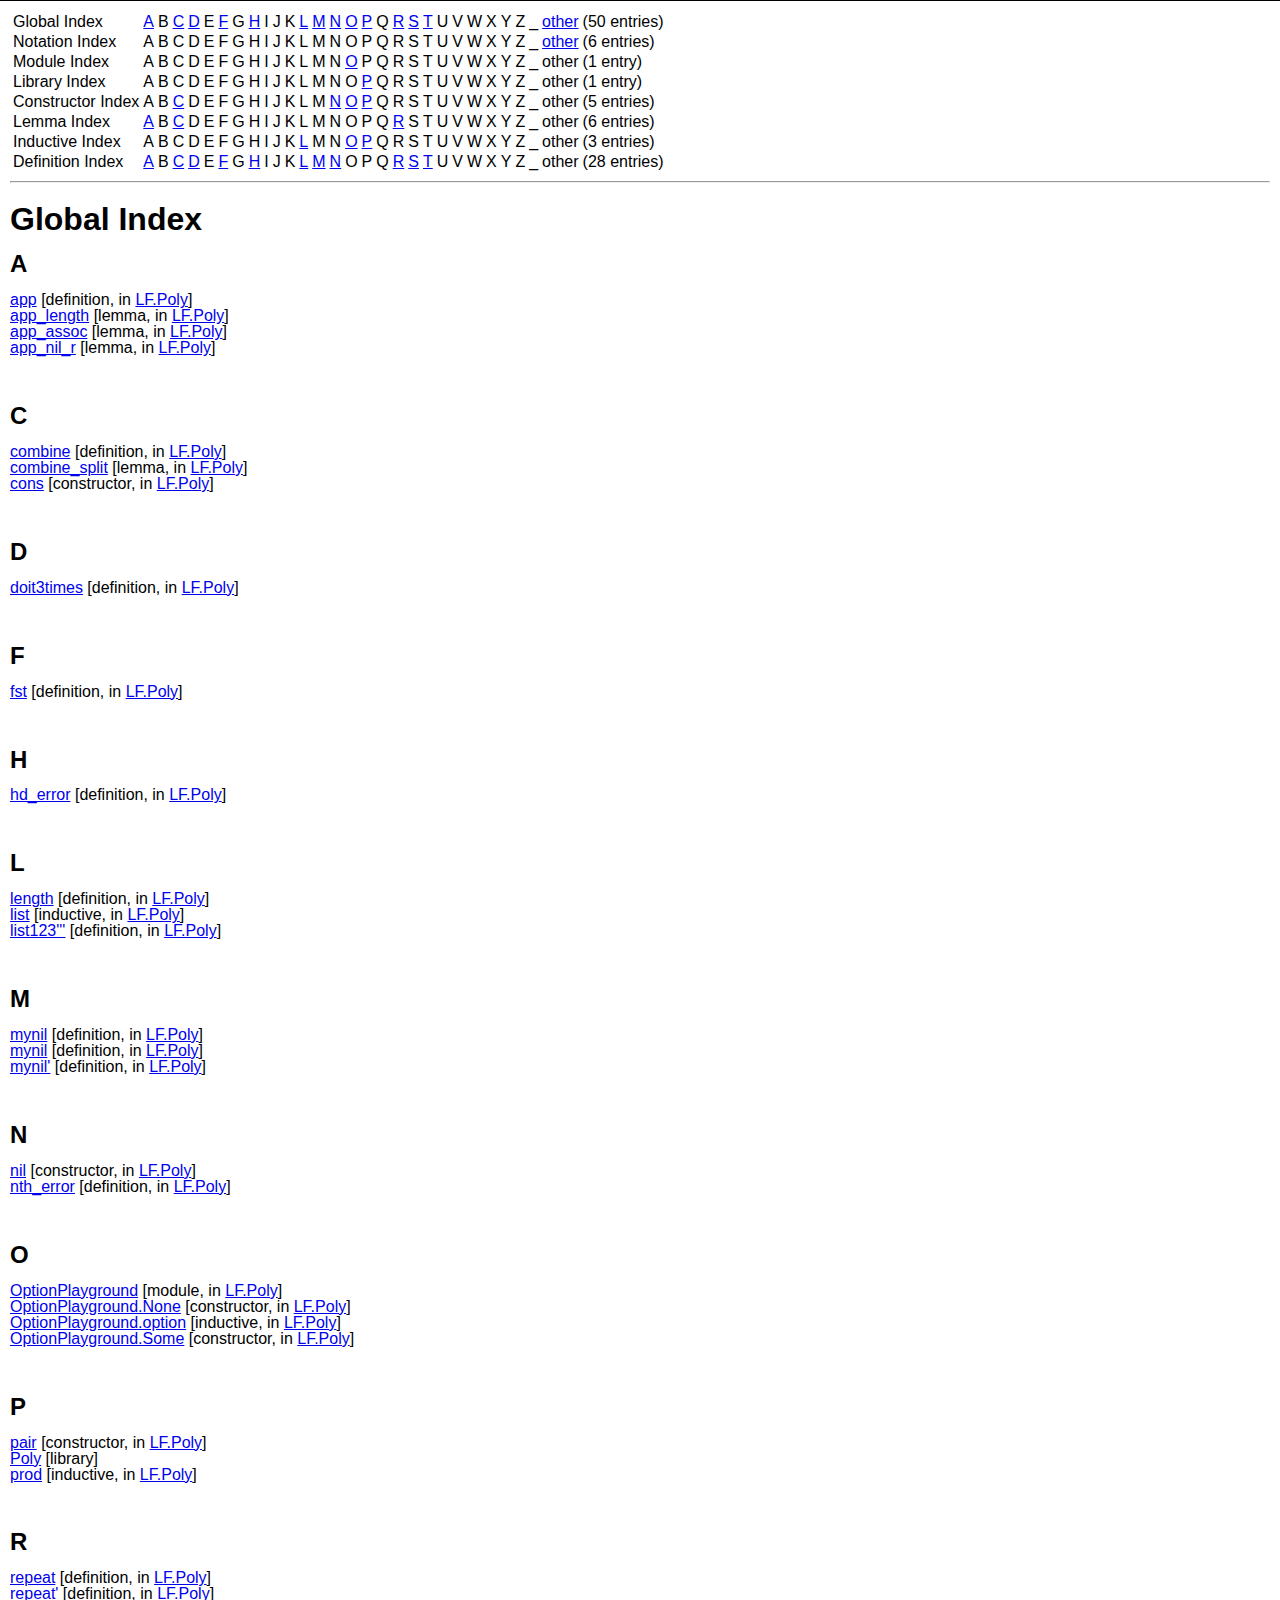
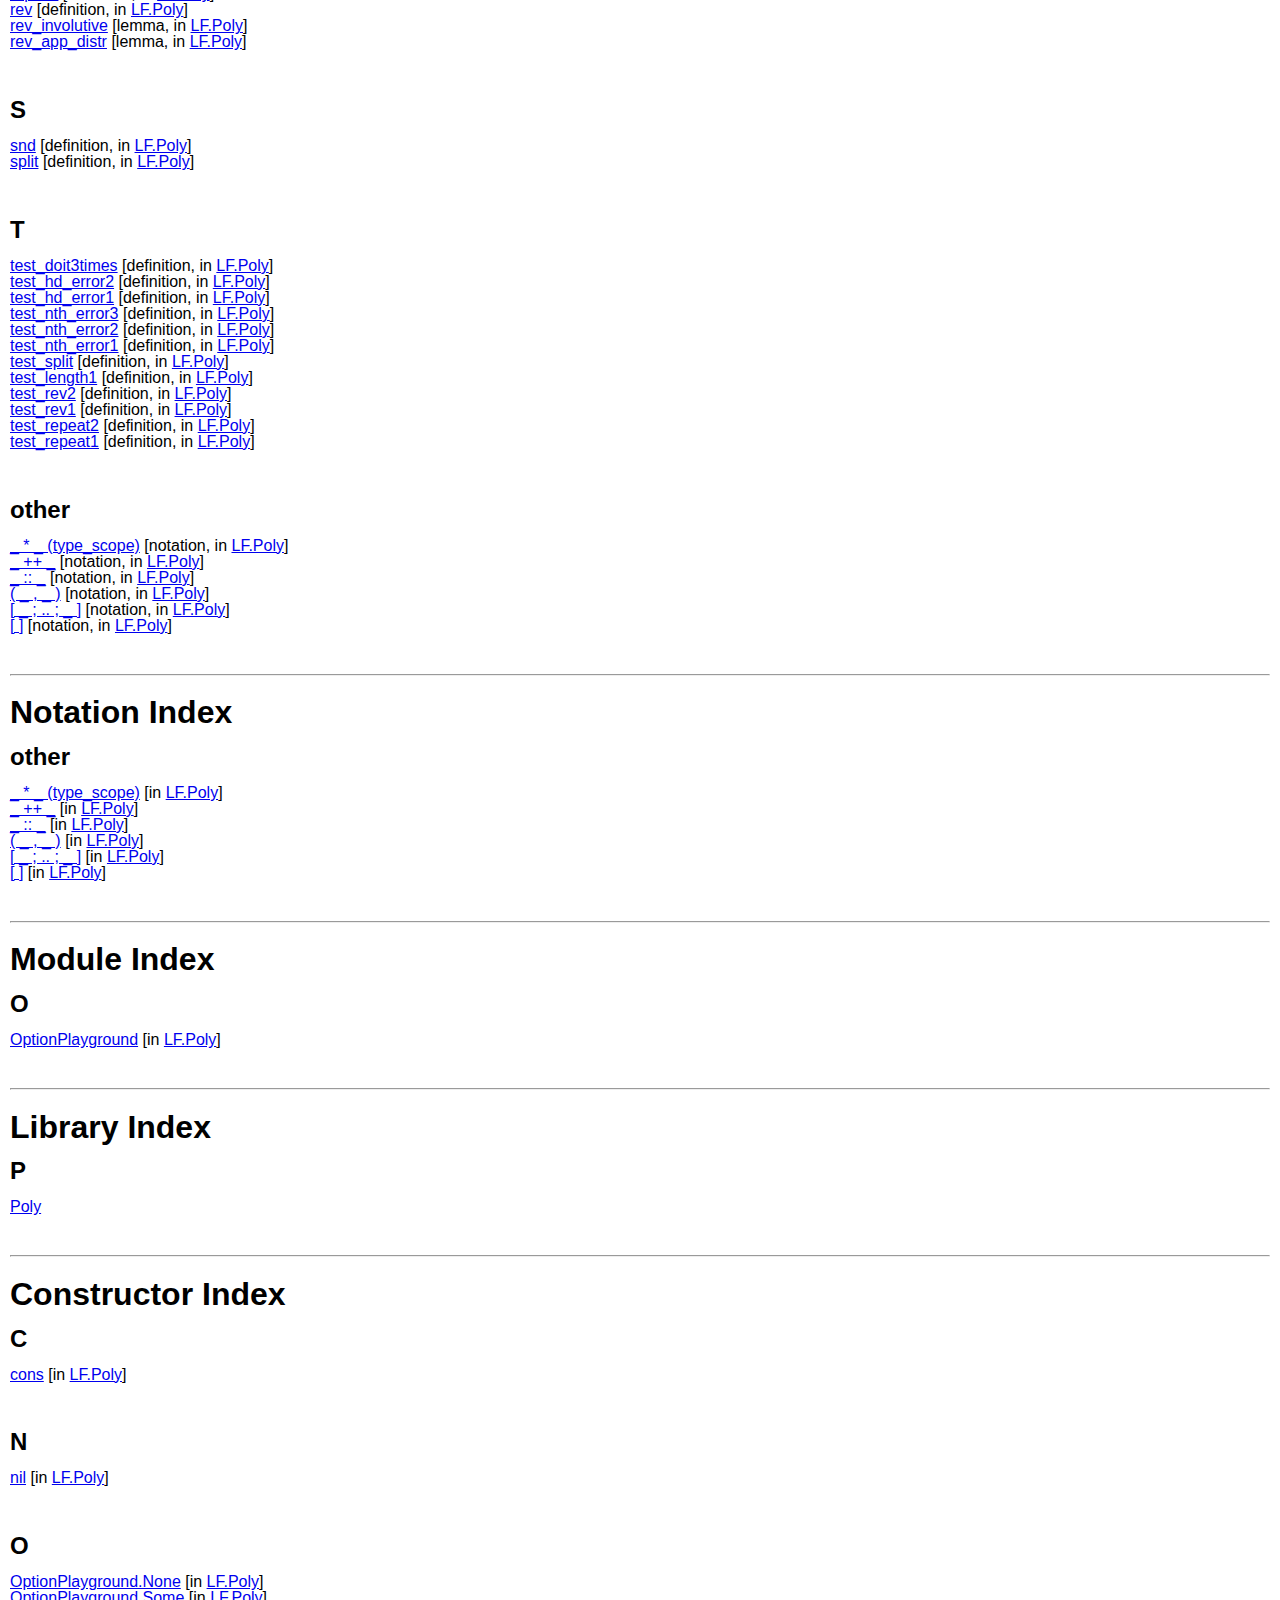
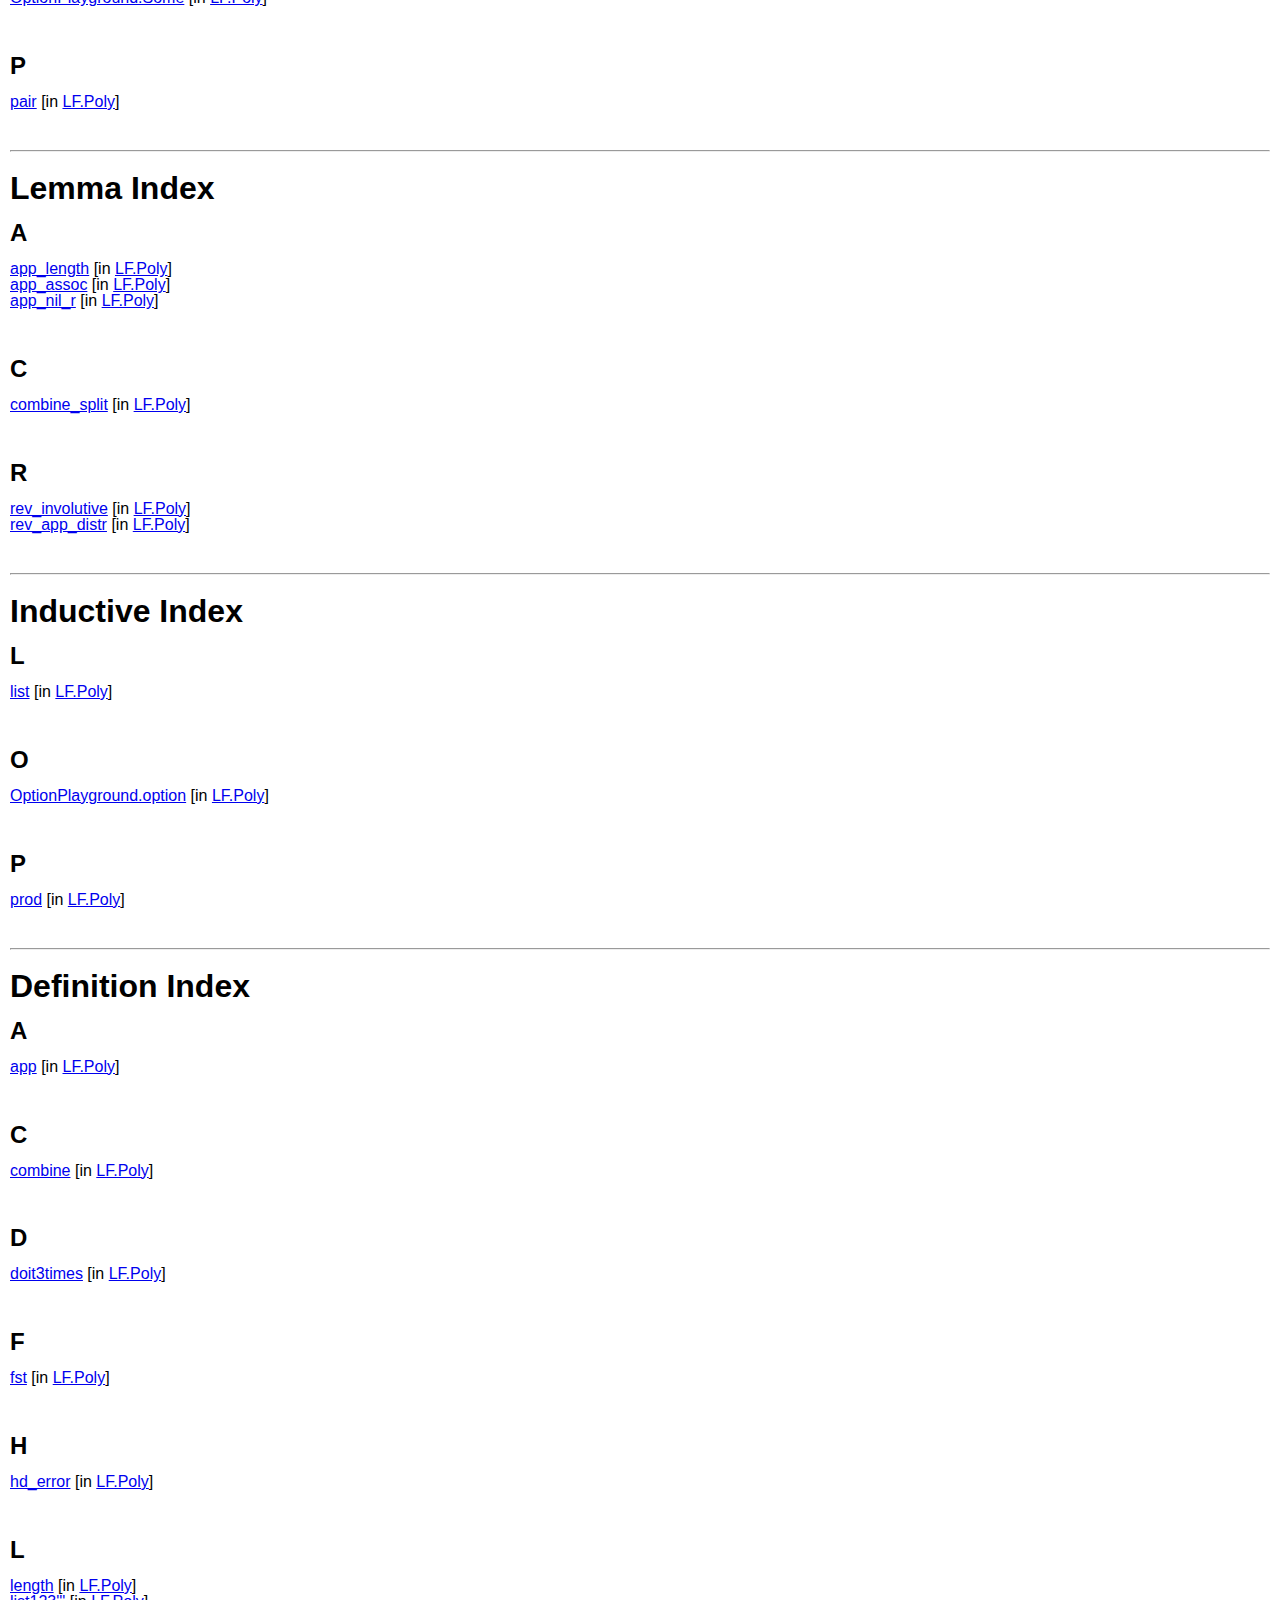
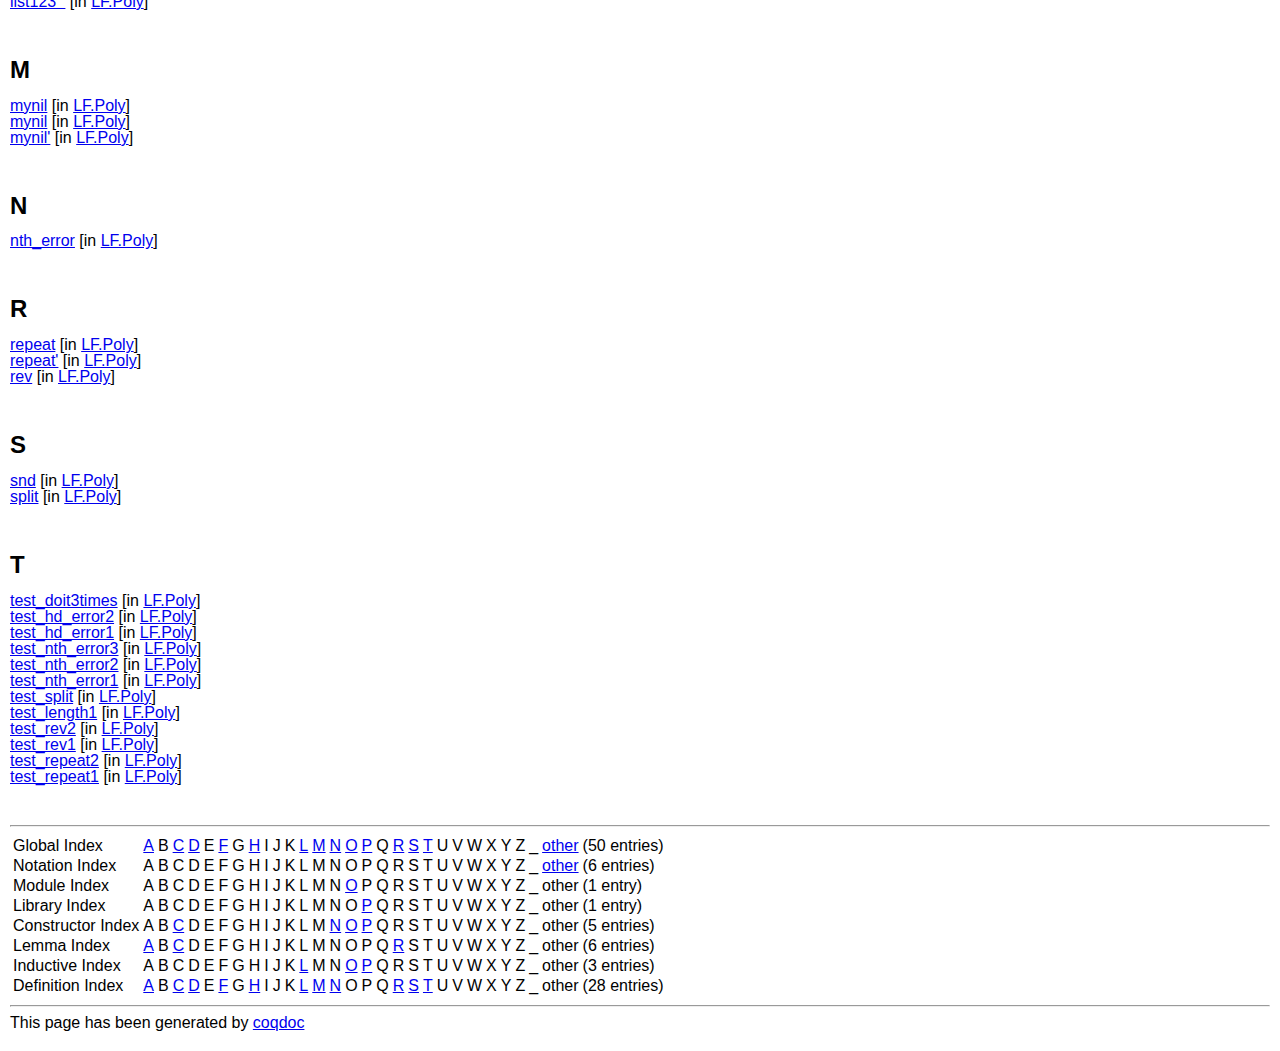
<file: 2019-1-coq/index.html>
<!DOCTYPE html PUBLIC "-//W3C//DTD XHTML 1.0 Strict//EN"
"http://www.w3.org/TR/xhtml1/DTD/xhtml1-strict.dtd">
<html xmlns="http://www.w3.org/1999/xhtml">
<head>
<meta http-equiv="Content-Type" content="text/html; charset=utf-8" />
<link href="coqdoc.css" rel="stylesheet" type="text/css" />
<title>Index</title>
</head>

<body>

<div id="page">

<div id="header">
</div>

<div id="main">

<table>
<tr>
<td>Global Index</td>
<td><a href="index.html#global_A">A</a></td>
<td>B</td>
<td><a href="index.html#global_C">C</a></td>
<td><a href="index.html#global_D">D</a></td>
<td>E</td>
<td><a href="index.html#global_F">F</a></td>
<td>G</td>
<td><a href="index.html#global_H">H</a></td>
<td>I</td>
<td>J</td>
<td>K</td>
<td><a href="index.html#global_L">L</a></td>
<td><a href="index.html#global_M">M</a></td>
<td><a href="index.html#global_N">N</a></td>
<td><a href="index.html#global_O">O</a></td>
<td><a href="index.html#global_P">P</a></td>
<td>Q</td>
<td><a href="index.html#global_R">R</a></td>
<td><a href="index.html#global_S">S</a></td>
<td><a href="index.html#global_T">T</a></td>
<td>U</td>
<td>V</td>
<td>W</td>
<td>X</td>
<td>Y</td>
<td>Z</td>
<td>_</td>
<td><a href="index.html#global_*">other</a></td>
<td>(50 entries)</td>
</tr>
<tr>
<td>Notation Index</td>
<td>A</td>
<td>B</td>
<td>C</td>
<td>D</td>
<td>E</td>
<td>F</td>
<td>G</td>
<td>H</td>
<td>I</td>
<td>J</td>
<td>K</td>
<td>L</td>
<td>M</td>
<td>N</td>
<td>O</td>
<td>P</td>
<td>Q</td>
<td>R</td>
<td>S</td>
<td>T</td>
<td>U</td>
<td>V</td>
<td>W</td>
<td>X</td>
<td>Y</td>
<td>Z</td>
<td>_</td>
<td><a href="index.html#notation_*">other</a></td>
<td>(6 entries)</td>
</tr>
<tr>
<td>Module Index</td>
<td>A</td>
<td>B</td>
<td>C</td>
<td>D</td>
<td>E</td>
<td>F</td>
<td>G</td>
<td>H</td>
<td>I</td>
<td>J</td>
<td>K</td>
<td>L</td>
<td>M</td>
<td>N</td>
<td><a href="index.html#module_O">O</a></td>
<td>P</td>
<td>Q</td>
<td>R</td>
<td>S</td>
<td>T</td>
<td>U</td>
<td>V</td>
<td>W</td>
<td>X</td>
<td>Y</td>
<td>Z</td>
<td>_</td>
<td>other</td>
<td>(1 entry)</td>
</tr>
<tr>
<td>Library Index</td>
<td>A</td>
<td>B</td>
<td>C</td>
<td>D</td>
<td>E</td>
<td>F</td>
<td>G</td>
<td>H</td>
<td>I</td>
<td>J</td>
<td>K</td>
<td>L</td>
<td>M</td>
<td>N</td>
<td>O</td>
<td><a href="index.html#library_P">P</a></td>
<td>Q</td>
<td>R</td>
<td>S</td>
<td>T</td>
<td>U</td>
<td>V</td>
<td>W</td>
<td>X</td>
<td>Y</td>
<td>Z</td>
<td>_</td>
<td>other</td>
<td>(1 entry)</td>
</tr>
<tr>
<td>Constructor Index</td>
<td>A</td>
<td>B</td>
<td><a href="index.html#constructor_C">C</a></td>
<td>D</td>
<td>E</td>
<td>F</td>
<td>G</td>
<td>H</td>
<td>I</td>
<td>J</td>
<td>K</td>
<td>L</td>
<td>M</td>
<td><a href="index.html#constructor_N">N</a></td>
<td><a href="index.html#constructor_O">O</a></td>
<td><a href="index.html#constructor_P">P</a></td>
<td>Q</td>
<td>R</td>
<td>S</td>
<td>T</td>
<td>U</td>
<td>V</td>
<td>W</td>
<td>X</td>
<td>Y</td>
<td>Z</td>
<td>_</td>
<td>other</td>
<td>(5 entries)</td>
</tr>
<tr>
<td>Lemma Index</td>
<td><a href="index.html#lemma_A">A</a></td>
<td>B</td>
<td><a href="index.html#lemma_C">C</a></td>
<td>D</td>
<td>E</td>
<td>F</td>
<td>G</td>
<td>H</td>
<td>I</td>
<td>J</td>
<td>K</td>
<td>L</td>
<td>M</td>
<td>N</td>
<td>O</td>
<td>P</td>
<td>Q</td>
<td><a href="index.html#lemma_R">R</a></td>
<td>S</td>
<td>T</td>
<td>U</td>
<td>V</td>
<td>W</td>
<td>X</td>
<td>Y</td>
<td>Z</td>
<td>_</td>
<td>other</td>
<td>(6 entries)</td>
</tr>
<tr>
<td>Inductive Index</td>
<td>A</td>
<td>B</td>
<td>C</td>
<td>D</td>
<td>E</td>
<td>F</td>
<td>G</td>
<td>H</td>
<td>I</td>
<td>J</td>
<td>K</td>
<td><a href="index.html#inductive_L">L</a></td>
<td>M</td>
<td>N</td>
<td><a href="index.html#inductive_O">O</a></td>
<td><a href="index.html#inductive_P">P</a></td>
<td>Q</td>
<td>R</td>
<td>S</td>
<td>T</td>
<td>U</td>
<td>V</td>
<td>W</td>
<td>X</td>
<td>Y</td>
<td>Z</td>
<td>_</td>
<td>other</td>
<td>(3 entries)</td>
</tr>
<tr>
<td>Definition Index</td>
<td><a href="index.html#definition_A">A</a></td>
<td>B</td>
<td><a href="index.html#definition_C">C</a></td>
<td><a href="index.html#definition_D">D</a></td>
<td>E</td>
<td><a href="index.html#definition_F">F</a></td>
<td>G</td>
<td><a href="index.html#definition_H">H</a></td>
<td>I</td>
<td>J</td>
<td>K</td>
<td><a href="index.html#definition_L">L</a></td>
<td><a href="index.html#definition_M">M</a></td>
<td><a href="index.html#definition_N">N</a></td>
<td>O</td>
<td>P</td>
<td>Q</td>
<td><a href="index.html#definition_R">R</a></td>
<td><a href="index.html#definition_S">S</a></td>
<td><a href="index.html#definition_T">T</a></td>
<td>U</td>
<td>V</td>
<td>W</td>
<td>X</td>
<td>Y</td>
<td>Z</td>
<td>_</td>
<td>other</td>
<td>(28 entries)</td>
</tr>
</table>
<hr/>
<h1>Global Index</h1>
<a name="global_A"></a><h2>A </h2>
<a href="LF.Poly.html#app">app</a> [definition, in <a href="LF.Poly.html">LF.Poly</a>]<br/>
<a href="LF.Poly.html#app_length">app_length</a> [lemma, in <a href="LF.Poly.html">LF.Poly</a>]<br/>
<a href="LF.Poly.html#app_assoc">app_assoc</a> [lemma, in <a href="LF.Poly.html">LF.Poly</a>]<br/>
<a href="LF.Poly.html#app_nil_r">app_nil_r</a> [lemma, in <a href="LF.Poly.html">LF.Poly</a>]<br/>
<br/><br/><a name="global_C"></a><h2>C </h2>
<a href="LF.Poly.html#combine">combine</a> [definition, in <a href="LF.Poly.html">LF.Poly</a>]<br/>
<a href="LF.Poly.html#combine_split">combine_split</a> [lemma, in <a href="LF.Poly.html">LF.Poly</a>]<br/>
<a href="LF.Poly.html#cons">cons</a> [constructor, in <a href="LF.Poly.html">LF.Poly</a>]<br/>
<br/><br/><a name="global_D"></a><h2>D </h2>
<a href="LF.Poly.html#doit3times">doit3times</a> [definition, in <a href="LF.Poly.html">LF.Poly</a>]<br/>
<br/><br/><a name="global_F"></a><h2>F </h2>
<a href="LF.Poly.html#fst">fst</a> [definition, in <a href="LF.Poly.html">LF.Poly</a>]<br/>
<br/><br/><a name="global_H"></a><h2>H </h2>
<a href="LF.Poly.html#hd_error">hd_error</a> [definition, in <a href="LF.Poly.html">LF.Poly</a>]<br/>
<br/><br/><a name="global_L"></a><h2>L </h2>
<a href="LF.Poly.html#length">length</a> [definition, in <a href="LF.Poly.html">LF.Poly</a>]<br/>
<a href="LF.Poly.html#list">list</a> [inductive, in <a href="LF.Poly.html">LF.Poly</a>]<br/>
<a href="LF.Poly.html#list123'''">list123'''</a> [definition, in <a href="LF.Poly.html">LF.Poly</a>]<br/>
<br/><br/><a name="global_M"></a><h2>M </h2>
<a href="LF.Poly.html#mynil">mynil</a> [definition, in <a href="LF.Poly.html">LF.Poly</a>]<br/>
<a href="LF.Poly.html#mynil">mynil</a> [definition, in <a href="LF.Poly.html">LF.Poly</a>]<br/>
<a href="LF.Poly.html#mynil'">mynil'</a> [definition, in <a href="LF.Poly.html">LF.Poly</a>]<br/>
<br/><br/><a name="global_N"></a><h2>N </h2>
<a href="LF.Poly.html#nil">nil</a> [constructor, in <a href="LF.Poly.html">LF.Poly</a>]<br/>
<a href="LF.Poly.html#nth_error">nth_error</a> [definition, in <a href="LF.Poly.html">LF.Poly</a>]<br/>
<br/><br/><a name="global_O"></a><h2>O </h2>
<a href="LF.Poly.html#OptionPlayground">OptionPlayground</a> [module, in <a href="LF.Poly.html">LF.Poly</a>]<br/>
<a href="LF.Poly.html#OptionPlayground.None">OptionPlayground.None</a> [constructor, in <a href="LF.Poly.html">LF.Poly</a>]<br/>
<a href="LF.Poly.html#OptionPlayground.option">OptionPlayground.option</a> [inductive, in <a href="LF.Poly.html">LF.Poly</a>]<br/>
<a href="LF.Poly.html#OptionPlayground.Some">OptionPlayground.Some</a> [constructor, in <a href="LF.Poly.html">LF.Poly</a>]<br/>
<br/><br/><a name="global_P"></a><h2>P </h2>
<a href="LF.Poly.html#pair">pair</a> [constructor, in <a href="LF.Poly.html">LF.Poly</a>]<br/>
<a href="Poly.html">Poly</a> [library]<br/>
<a href="LF.Poly.html#prod">prod</a> [inductive, in <a href="LF.Poly.html">LF.Poly</a>]<br/>
<br/><br/><a name="global_R"></a><h2>R </h2>
<a href="LF.Poly.html#repeat">repeat</a> [definition, in <a href="LF.Poly.html">LF.Poly</a>]<br/>
<a href="LF.Poly.html#repeat'">repeat'</a> [definition, in <a href="LF.Poly.html">LF.Poly</a>]<br/>
<a href="LF.Poly.html#rev">rev</a> [definition, in <a href="LF.Poly.html">LF.Poly</a>]<br/>
<a href="LF.Poly.html#rev_involutive">rev_involutive</a> [lemma, in <a href="LF.Poly.html">LF.Poly</a>]<br/>
<a href="LF.Poly.html#rev_app_distr">rev_app_distr</a> [lemma, in <a href="LF.Poly.html">LF.Poly</a>]<br/>
<br/><br/><a name="global_S"></a><h2>S </h2>
<a href="LF.Poly.html#snd">snd</a> [definition, in <a href="LF.Poly.html">LF.Poly</a>]<br/>
<a href="LF.Poly.html#split">split</a> [definition, in <a href="LF.Poly.html">LF.Poly</a>]<br/>
<br/><br/><a name="global_T"></a><h2>T </h2>
<a href="LF.Poly.html#test_doit3times">test_doit3times</a> [definition, in <a href="LF.Poly.html">LF.Poly</a>]<br/>
<a href="LF.Poly.html#test_hd_error2">test_hd_error2</a> [definition, in <a href="LF.Poly.html">LF.Poly</a>]<br/>
<a href="LF.Poly.html#test_hd_error1">test_hd_error1</a> [definition, in <a href="LF.Poly.html">LF.Poly</a>]<br/>
<a href="LF.Poly.html#test_nth_error3">test_nth_error3</a> [definition, in <a href="LF.Poly.html">LF.Poly</a>]<br/>
<a href="LF.Poly.html#test_nth_error2">test_nth_error2</a> [definition, in <a href="LF.Poly.html">LF.Poly</a>]<br/>
<a href="LF.Poly.html#test_nth_error1">test_nth_error1</a> [definition, in <a href="LF.Poly.html">LF.Poly</a>]<br/>
<a href="LF.Poly.html#test_split">test_split</a> [definition, in <a href="LF.Poly.html">LF.Poly</a>]<br/>
<a href="LF.Poly.html#test_length1">test_length1</a> [definition, in <a href="LF.Poly.html">LF.Poly</a>]<br/>
<a href="LF.Poly.html#test_rev2">test_rev2</a> [definition, in <a href="LF.Poly.html">LF.Poly</a>]<br/>
<a href="LF.Poly.html#test_rev1">test_rev1</a> [definition, in <a href="LF.Poly.html">LF.Poly</a>]<br/>
<a href="LF.Poly.html#test_repeat2">test_repeat2</a> [definition, in <a href="LF.Poly.html">LF.Poly</a>]<br/>
<a href="LF.Poly.html#test_repeat1">test_repeat1</a> [definition, in <a href="LF.Poly.html">LF.Poly</a>]<br/>
<br/><br/><a name="global_*"></a><h2>other </h2>
<a href="LF.Poly.html#11c698c8685bb8ab1cf725545c085ac4">_ * _ (type_scope)</a> [notation, in <a href="LF.Poly.html">LF.Poly</a>]<br/>
<a href="LF.Poly.html#f03f7a04ef75ff3ac66ca5c23554e52e">_ ++ _</a> [notation, in <a href="LF.Poly.html">LF.Poly</a>]<br/>
<a href="LF.Poly.html#b4125b4feba6eca39bee9d17ff5c1601">_ :: _</a> [notation, in <a href="LF.Poly.html">LF.Poly</a>]<br/>
<a href="LF.Poly.html#62264328926d76449e4f268ee9289ca9">( _ , _ )</a> [notation, in <a href="LF.Poly.html">LF.Poly</a>]<br/>
<a href="LF.Poly.html#fa57d319973f6d58544a8887d0d48ea6">[ _ ; .. ; _ ]</a> [notation, in <a href="LF.Poly.html">LF.Poly</a>]<br/>
<a href="LF.Poly.html#2c60282cbb04e070c60ae01e76f3865a">[ ]</a> [notation, in <a href="LF.Poly.html">LF.Poly</a>]<br/>
<br/><br/><hr/>
<h1>Notation Index</h1>
<a name="notation_*"></a><h2>other </h2>
<a href="LF.Poly.html#11c698c8685bb8ab1cf725545c085ac4">_ * _ (type_scope)</a> [in <a href="LF.Poly.html">LF.Poly</a>]<br/>
<a href="LF.Poly.html#f03f7a04ef75ff3ac66ca5c23554e52e">_ ++ _</a> [in <a href="LF.Poly.html">LF.Poly</a>]<br/>
<a href="LF.Poly.html#b4125b4feba6eca39bee9d17ff5c1601">_ :: _</a> [in <a href="LF.Poly.html">LF.Poly</a>]<br/>
<a href="LF.Poly.html#62264328926d76449e4f268ee9289ca9">( _ , _ )</a> [in <a href="LF.Poly.html">LF.Poly</a>]<br/>
<a href="LF.Poly.html#fa57d319973f6d58544a8887d0d48ea6">[ _ ; .. ; _ ]</a> [in <a href="LF.Poly.html">LF.Poly</a>]<br/>
<a href="LF.Poly.html#2c60282cbb04e070c60ae01e76f3865a">[ ]</a> [in <a href="LF.Poly.html">LF.Poly</a>]<br/>
<br/><br/><hr/>
<h1>Module Index</h1>
<a name="module_O"></a><h2>O </h2>
<a href="LF.Poly.html#OptionPlayground">OptionPlayground</a> [in <a href="LF.Poly.html">LF.Poly</a>]<br/>
<br/><br/><hr/>
<h1>Library Index</h1>
<a name="library_P"></a><h2>P </h2>
<a href="Poly.html">Poly</a> <br/>
<br/><br/><hr/>
<h1>Constructor Index</h1>
<a name="constructor_C"></a><h2>C </h2>
<a href="LF.Poly.html#cons">cons</a> [in <a href="LF.Poly.html">LF.Poly</a>]<br/>
<br/><br/><a name="constructor_N"></a><h2>N </h2>
<a href="LF.Poly.html#nil">nil</a> [in <a href="LF.Poly.html">LF.Poly</a>]<br/>
<br/><br/><a name="constructor_O"></a><h2>O </h2>
<a href="LF.Poly.html#OptionPlayground.None">OptionPlayground.None</a> [in <a href="LF.Poly.html">LF.Poly</a>]<br/>
<a href="LF.Poly.html#OptionPlayground.Some">OptionPlayground.Some</a> [in <a href="LF.Poly.html">LF.Poly</a>]<br/>
<br/><br/><a name="constructor_P"></a><h2>P </h2>
<a href="LF.Poly.html#pair">pair</a> [in <a href="LF.Poly.html">LF.Poly</a>]<br/>
<br/><br/><hr/>
<h1>Lemma Index</h1>
<a name="lemma_A"></a><h2>A </h2>
<a href="LF.Poly.html#app_length">app_length</a> [in <a href="LF.Poly.html">LF.Poly</a>]<br/>
<a href="LF.Poly.html#app_assoc">app_assoc</a> [in <a href="LF.Poly.html">LF.Poly</a>]<br/>
<a href="LF.Poly.html#app_nil_r">app_nil_r</a> [in <a href="LF.Poly.html">LF.Poly</a>]<br/>
<br/><br/><a name="lemma_C"></a><h2>C </h2>
<a href="LF.Poly.html#combine_split">combine_split</a> [in <a href="LF.Poly.html">LF.Poly</a>]<br/>
<br/><br/><a name="lemma_R"></a><h2>R </h2>
<a href="LF.Poly.html#rev_involutive">rev_involutive</a> [in <a href="LF.Poly.html">LF.Poly</a>]<br/>
<a href="LF.Poly.html#rev_app_distr">rev_app_distr</a> [in <a href="LF.Poly.html">LF.Poly</a>]<br/>
<br/><br/><hr/>
<h1>Inductive Index</h1>
<a name="inductive_L"></a><h2>L </h2>
<a href="LF.Poly.html#list">list</a> [in <a href="LF.Poly.html">LF.Poly</a>]<br/>
<br/><br/><a name="inductive_O"></a><h2>O </h2>
<a href="LF.Poly.html#OptionPlayground.option">OptionPlayground.option</a> [in <a href="LF.Poly.html">LF.Poly</a>]<br/>
<br/><br/><a name="inductive_P"></a><h2>P </h2>
<a href="LF.Poly.html#prod">prod</a> [in <a href="LF.Poly.html">LF.Poly</a>]<br/>
<br/><br/><hr/>
<h1>Definition Index</h1>
<a name="definition_A"></a><h2>A </h2>
<a href="LF.Poly.html#app">app</a> [in <a href="LF.Poly.html">LF.Poly</a>]<br/>
<br/><br/><a name="definition_C"></a><h2>C </h2>
<a href="LF.Poly.html#combine">combine</a> [in <a href="LF.Poly.html">LF.Poly</a>]<br/>
<br/><br/><a name="definition_D"></a><h2>D </h2>
<a href="LF.Poly.html#doit3times">doit3times</a> [in <a href="LF.Poly.html">LF.Poly</a>]<br/>
<br/><br/><a name="definition_F"></a><h2>F </h2>
<a href="LF.Poly.html#fst">fst</a> [in <a href="LF.Poly.html">LF.Poly</a>]<br/>
<br/><br/><a name="definition_H"></a><h2>H </h2>
<a href="LF.Poly.html#hd_error">hd_error</a> [in <a href="LF.Poly.html">LF.Poly</a>]<br/>
<br/><br/><a name="definition_L"></a><h2>L </h2>
<a href="LF.Poly.html#length">length</a> [in <a href="LF.Poly.html">LF.Poly</a>]<br/>
<a href="LF.Poly.html#list123'''">list123'''</a> [in <a href="LF.Poly.html">LF.Poly</a>]<br/>
<br/><br/><a name="definition_M"></a><h2>M </h2>
<a href="LF.Poly.html#mynil">mynil</a> [in <a href="LF.Poly.html">LF.Poly</a>]<br/>
<a href="LF.Poly.html#mynil">mynil</a> [in <a href="LF.Poly.html">LF.Poly</a>]<br/>
<a href="LF.Poly.html#mynil'">mynil'</a> [in <a href="LF.Poly.html">LF.Poly</a>]<br/>
<br/><br/><a name="definition_N"></a><h2>N </h2>
<a href="LF.Poly.html#nth_error">nth_error</a> [in <a href="LF.Poly.html">LF.Poly</a>]<br/>
<br/><br/><a name="definition_R"></a><h2>R </h2>
<a href="LF.Poly.html#repeat">repeat</a> [in <a href="LF.Poly.html">LF.Poly</a>]<br/>
<a href="LF.Poly.html#repeat'">repeat'</a> [in <a href="LF.Poly.html">LF.Poly</a>]<br/>
<a href="LF.Poly.html#rev">rev</a> [in <a href="LF.Poly.html">LF.Poly</a>]<br/>
<br/><br/><a name="definition_S"></a><h2>S </h2>
<a href="LF.Poly.html#snd">snd</a> [in <a href="LF.Poly.html">LF.Poly</a>]<br/>
<a href="LF.Poly.html#split">split</a> [in <a href="LF.Poly.html">LF.Poly</a>]<br/>
<br/><br/><a name="definition_T"></a><h2>T </h2>
<a href="LF.Poly.html#test_doit3times">test_doit3times</a> [in <a href="LF.Poly.html">LF.Poly</a>]<br/>
<a href="LF.Poly.html#test_hd_error2">test_hd_error2</a> [in <a href="LF.Poly.html">LF.Poly</a>]<br/>
<a href="LF.Poly.html#test_hd_error1">test_hd_error1</a> [in <a href="LF.Poly.html">LF.Poly</a>]<br/>
<a href="LF.Poly.html#test_nth_error3">test_nth_error3</a> [in <a href="LF.Poly.html">LF.Poly</a>]<br/>
<a href="LF.Poly.html#test_nth_error2">test_nth_error2</a> [in <a href="LF.Poly.html">LF.Poly</a>]<br/>
<a href="LF.Poly.html#test_nth_error1">test_nth_error1</a> [in <a href="LF.Poly.html">LF.Poly</a>]<br/>
<a href="LF.Poly.html#test_split">test_split</a> [in <a href="LF.Poly.html">LF.Poly</a>]<br/>
<a href="LF.Poly.html#test_length1">test_length1</a> [in <a href="LF.Poly.html">LF.Poly</a>]<br/>
<a href="LF.Poly.html#test_rev2">test_rev2</a> [in <a href="LF.Poly.html">LF.Poly</a>]<br/>
<a href="LF.Poly.html#test_rev1">test_rev1</a> [in <a href="LF.Poly.html">LF.Poly</a>]<br/>
<a href="LF.Poly.html#test_repeat2">test_repeat2</a> [in <a href="LF.Poly.html">LF.Poly</a>]<br/>
<a href="LF.Poly.html#test_repeat1">test_repeat1</a> [in <a href="LF.Poly.html">LF.Poly</a>]<br/>
<br/><br/><hr/><table>
<tr>
<td>Global Index</td>
<td><a href="index.html#global_A">A</a></td>
<td>B</td>
<td><a href="index.html#global_C">C</a></td>
<td><a href="index.html#global_D">D</a></td>
<td>E</td>
<td><a href="index.html#global_F">F</a></td>
<td>G</td>
<td><a href="index.html#global_H">H</a></td>
<td>I</td>
<td>J</td>
<td>K</td>
<td><a href="index.html#global_L">L</a></td>
<td><a href="index.html#global_M">M</a></td>
<td><a href="index.html#global_N">N</a></td>
<td><a href="index.html#global_O">O</a></td>
<td><a href="index.html#global_P">P</a></td>
<td>Q</td>
<td><a href="index.html#global_R">R</a></td>
<td><a href="index.html#global_S">S</a></td>
<td><a href="index.html#global_T">T</a></td>
<td>U</td>
<td>V</td>
<td>W</td>
<td>X</td>
<td>Y</td>
<td>Z</td>
<td>_</td>
<td><a href="index.html#global_*">other</a></td>
<td>(50 entries)</td>
</tr>
<tr>
<td>Notation Index</td>
<td>A</td>
<td>B</td>
<td>C</td>
<td>D</td>
<td>E</td>
<td>F</td>
<td>G</td>
<td>H</td>
<td>I</td>
<td>J</td>
<td>K</td>
<td>L</td>
<td>M</td>
<td>N</td>
<td>O</td>
<td>P</td>
<td>Q</td>
<td>R</td>
<td>S</td>
<td>T</td>
<td>U</td>
<td>V</td>
<td>W</td>
<td>X</td>
<td>Y</td>
<td>Z</td>
<td>_</td>
<td><a href="index.html#notation_*">other</a></td>
<td>(6 entries)</td>
</tr>
<tr>
<td>Module Index</td>
<td>A</td>
<td>B</td>
<td>C</td>
<td>D</td>
<td>E</td>
<td>F</td>
<td>G</td>
<td>H</td>
<td>I</td>
<td>J</td>
<td>K</td>
<td>L</td>
<td>M</td>
<td>N</td>
<td><a href="index.html#module_O">O</a></td>
<td>P</td>
<td>Q</td>
<td>R</td>
<td>S</td>
<td>T</td>
<td>U</td>
<td>V</td>
<td>W</td>
<td>X</td>
<td>Y</td>
<td>Z</td>
<td>_</td>
<td>other</td>
<td>(1 entry)</td>
</tr>
<tr>
<td>Library Index</td>
<td>A</td>
<td>B</td>
<td>C</td>
<td>D</td>
<td>E</td>
<td>F</td>
<td>G</td>
<td>H</td>
<td>I</td>
<td>J</td>
<td>K</td>
<td>L</td>
<td>M</td>
<td>N</td>
<td>O</td>
<td><a href="index.html#library_P">P</a></td>
<td>Q</td>
<td>R</td>
<td>S</td>
<td>T</td>
<td>U</td>
<td>V</td>
<td>W</td>
<td>X</td>
<td>Y</td>
<td>Z</td>
<td>_</td>
<td>other</td>
<td>(1 entry)</td>
</tr>
<tr>
<td>Constructor Index</td>
<td>A</td>
<td>B</td>
<td><a href="index.html#constructor_C">C</a></td>
<td>D</td>
<td>E</td>
<td>F</td>
<td>G</td>
<td>H</td>
<td>I</td>
<td>J</td>
<td>K</td>
<td>L</td>
<td>M</td>
<td><a href="index.html#constructor_N">N</a></td>
<td><a href="index.html#constructor_O">O</a></td>
<td><a href="index.html#constructor_P">P</a></td>
<td>Q</td>
<td>R</td>
<td>S</td>
<td>T</td>
<td>U</td>
<td>V</td>
<td>W</td>
<td>X</td>
<td>Y</td>
<td>Z</td>
<td>_</td>
<td>other</td>
<td>(5 entries)</td>
</tr>
<tr>
<td>Lemma Index</td>
<td><a href="index.html#lemma_A">A</a></td>
<td>B</td>
<td><a href="index.html#lemma_C">C</a></td>
<td>D</td>
<td>E</td>
<td>F</td>
<td>G</td>
<td>H</td>
<td>I</td>
<td>J</td>
<td>K</td>
<td>L</td>
<td>M</td>
<td>N</td>
<td>O</td>
<td>P</td>
<td>Q</td>
<td><a href="index.html#lemma_R">R</a></td>
<td>S</td>
<td>T</td>
<td>U</td>
<td>V</td>
<td>W</td>
<td>X</td>
<td>Y</td>
<td>Z</td>
<td>_</td>
<td>other</td>
<td>(6 entries)</td>
</tr>
<tr>
<td>Inductive Index</td>
<td>A</td>
<td>B</td>
<td>C</td>
<td>D</td>
<td>E</td>
<td>F</td>
<td>G</td>
<td>H</td>
<td>I</td>
<td>J</td>
<td>K</td>
<td><a href="index.html#inductive_L">L</a></td>
<td>M</td>
<td>N</td>
<td><a href="index.html#inductive_O">O</a></td>
<td><a href="index.html#inductive_P">P</a></td>
<td>Q</td>
<td>R</td>
<td>S</td>
<td>T</td>
<td>U</td>
<td>V</td>
<td>W</td>
<td>X</td>
<td>Y</td>
<td>Z</td>
<td>_</td>
<td>other</td>
<td>(3 entries)</td>
</tr>
<tr>
<td>Definition Index</td>
<td><a href="index.html#definition_A">A</a></td>
<td>B</td>
<td><a href="index.html#definition_C">C</a></td>
<td><a href="index.html#definition_D">D</a></td>
<td>E</td>
<td><a href="index.html#definition_F">F</a></td>
<td>G</td>
<td><a href="index.html#definition_H">H</a></td>
<td>I</td>
<td>J</td>
<td>K</td>
<td><a href="index.html#definition_L">L</a></td>
<td><a href="index.html#definition_M">M</a></td>
<td><a href="index.html#definition_N">N</a></td>
<td>O</td>
<td>P</td>
<td>Q</td>
<td><a href="index.html#definition_R">R</a></td>
<td><a href="index.html#definition_S">S</a></td>
<td><a href="index.html#definition_T">T</a></td>
<td>U</td>
<td>V</td>
<td>W</td>
<td>X</td>
<td>Y</td>
<td>Z</td>
<td>_</td>
<td>other</td>
<td>(28 entries)</td>
</tr>
</table>
<hr/>This page has been generated by <a href="http://coq.inria.fr/">coqdoc</a>
</div>

</div>

</body>
</html>
</file>
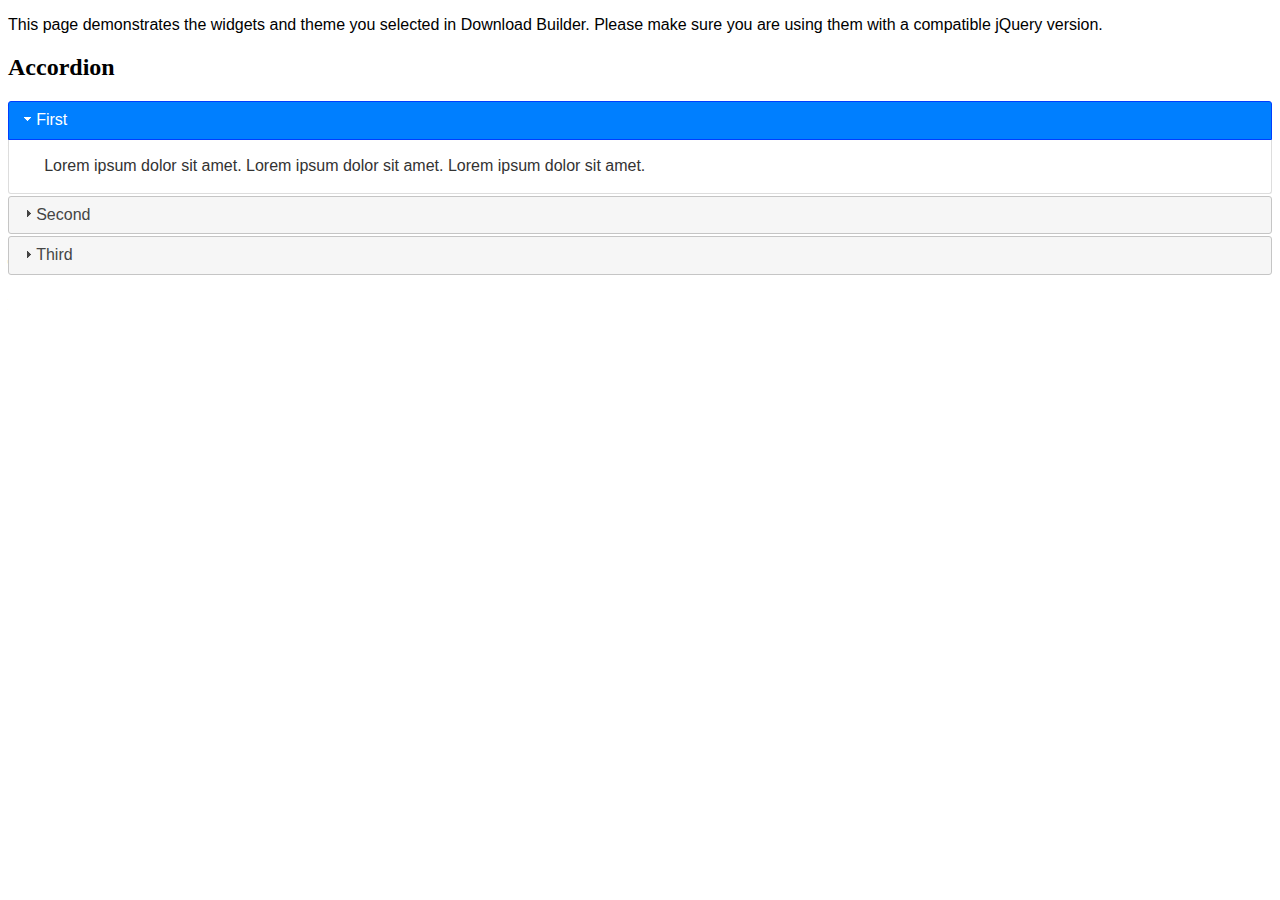
<file: 2019-1-coq/common/jquery-ui/index.html>
<!doctype html>
<html lang="us">
<head>
	<meta charset="utf-8">
	<title>jQuery UI Example Page</title>
	<link href="jquery-ui.css" rel="stylesheet">
	
</head>
<body>

<div class="ui-widget">
	<p>This page demonstrates the widgets and theme you selected in Download Builder. Please make sure you are using them with a compatible jQuery version.</p>
</div>



<!-- Accordion -->
<h2 class="demoHeaders">Accordion</h2>
<div id="accordion">
	<h3>First</h3>
	<div>Lorem ipsum dolor sit amet. Lorem ipsum dolor sit amet. Lorem ipsum dolor sit amet.</div>
	<h3>Second</h3>
	<div>Phasellus mattis tincidunt nibh.</div>
	<h3>Third</h3>
	<div>Nam dui erat, auctor a, dignissim quis.</div>
</div>


















<script src="external/jquery/jquery.js"></script>
<script src="jquery-ui.js"></script>
<script>

$( "#accordion" ).accordion();




























// Hover states on the static widgets

</script>
</body>
</html>
</file>
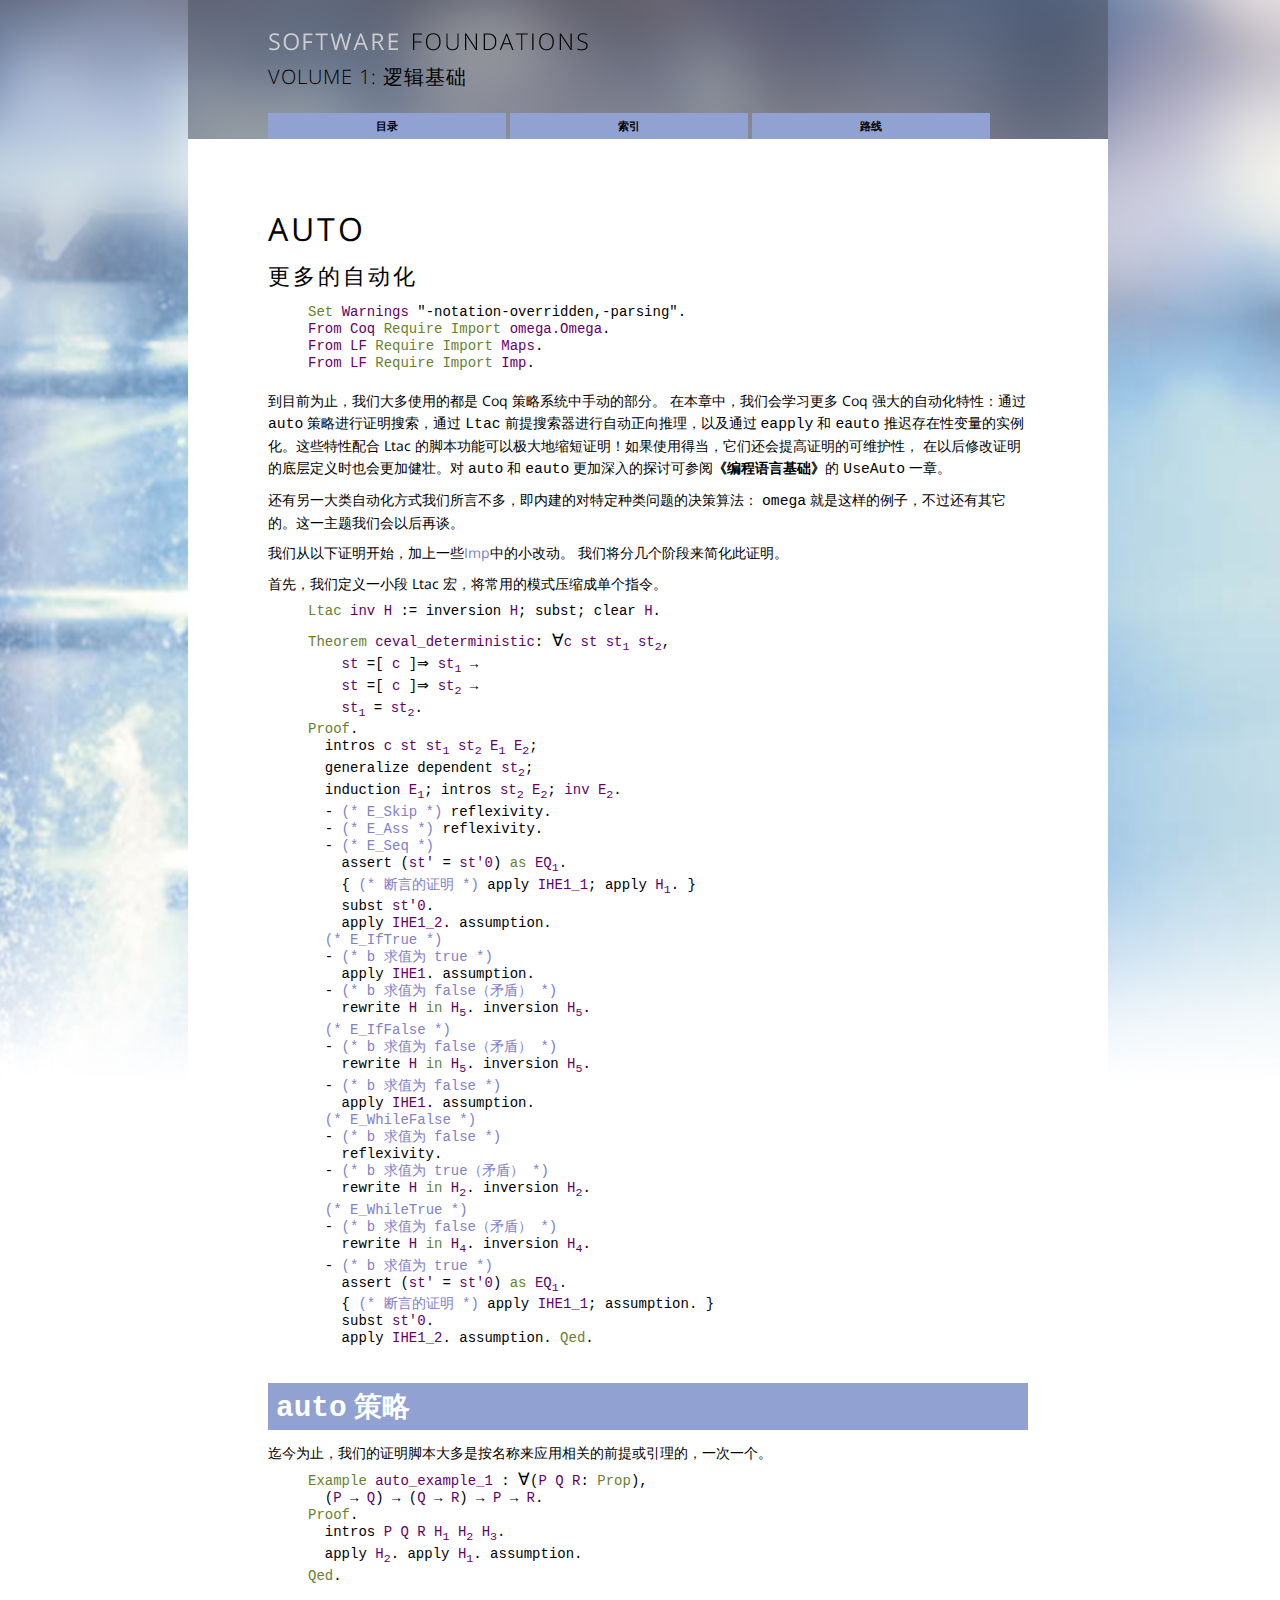
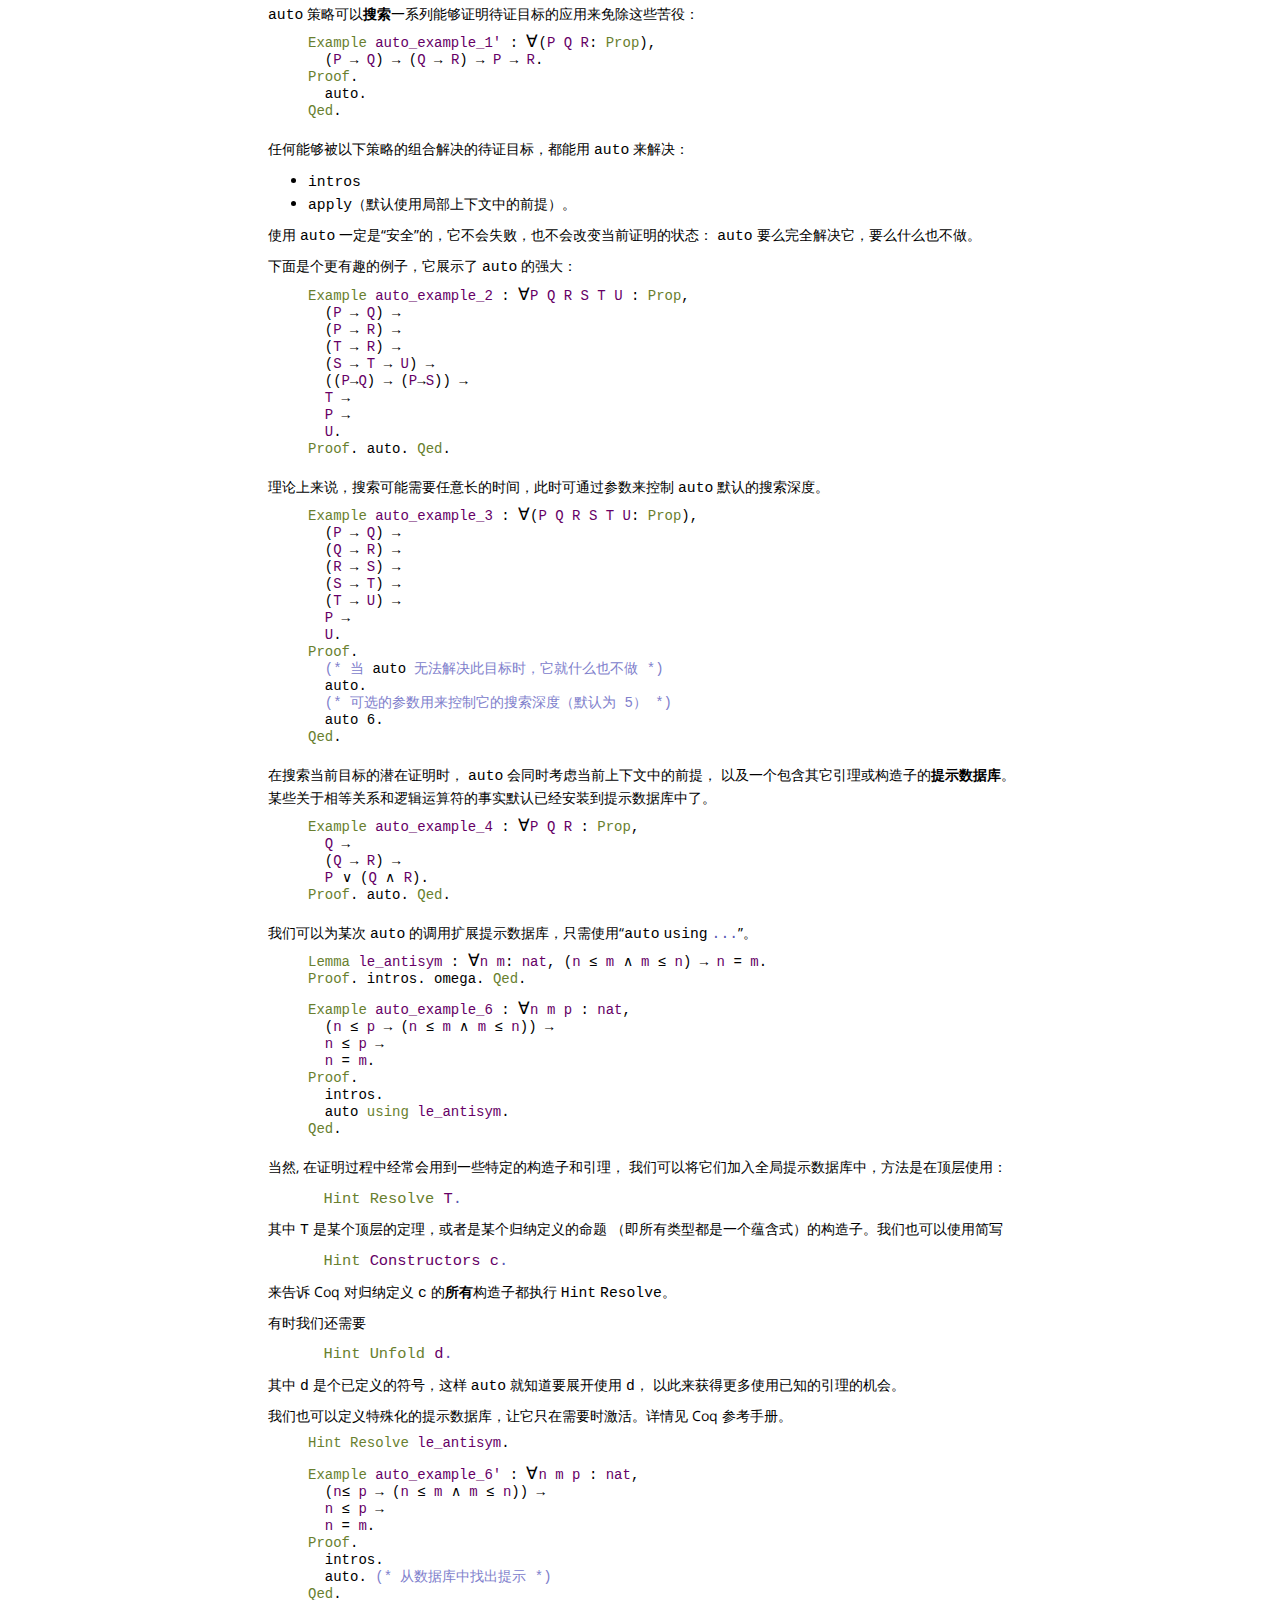
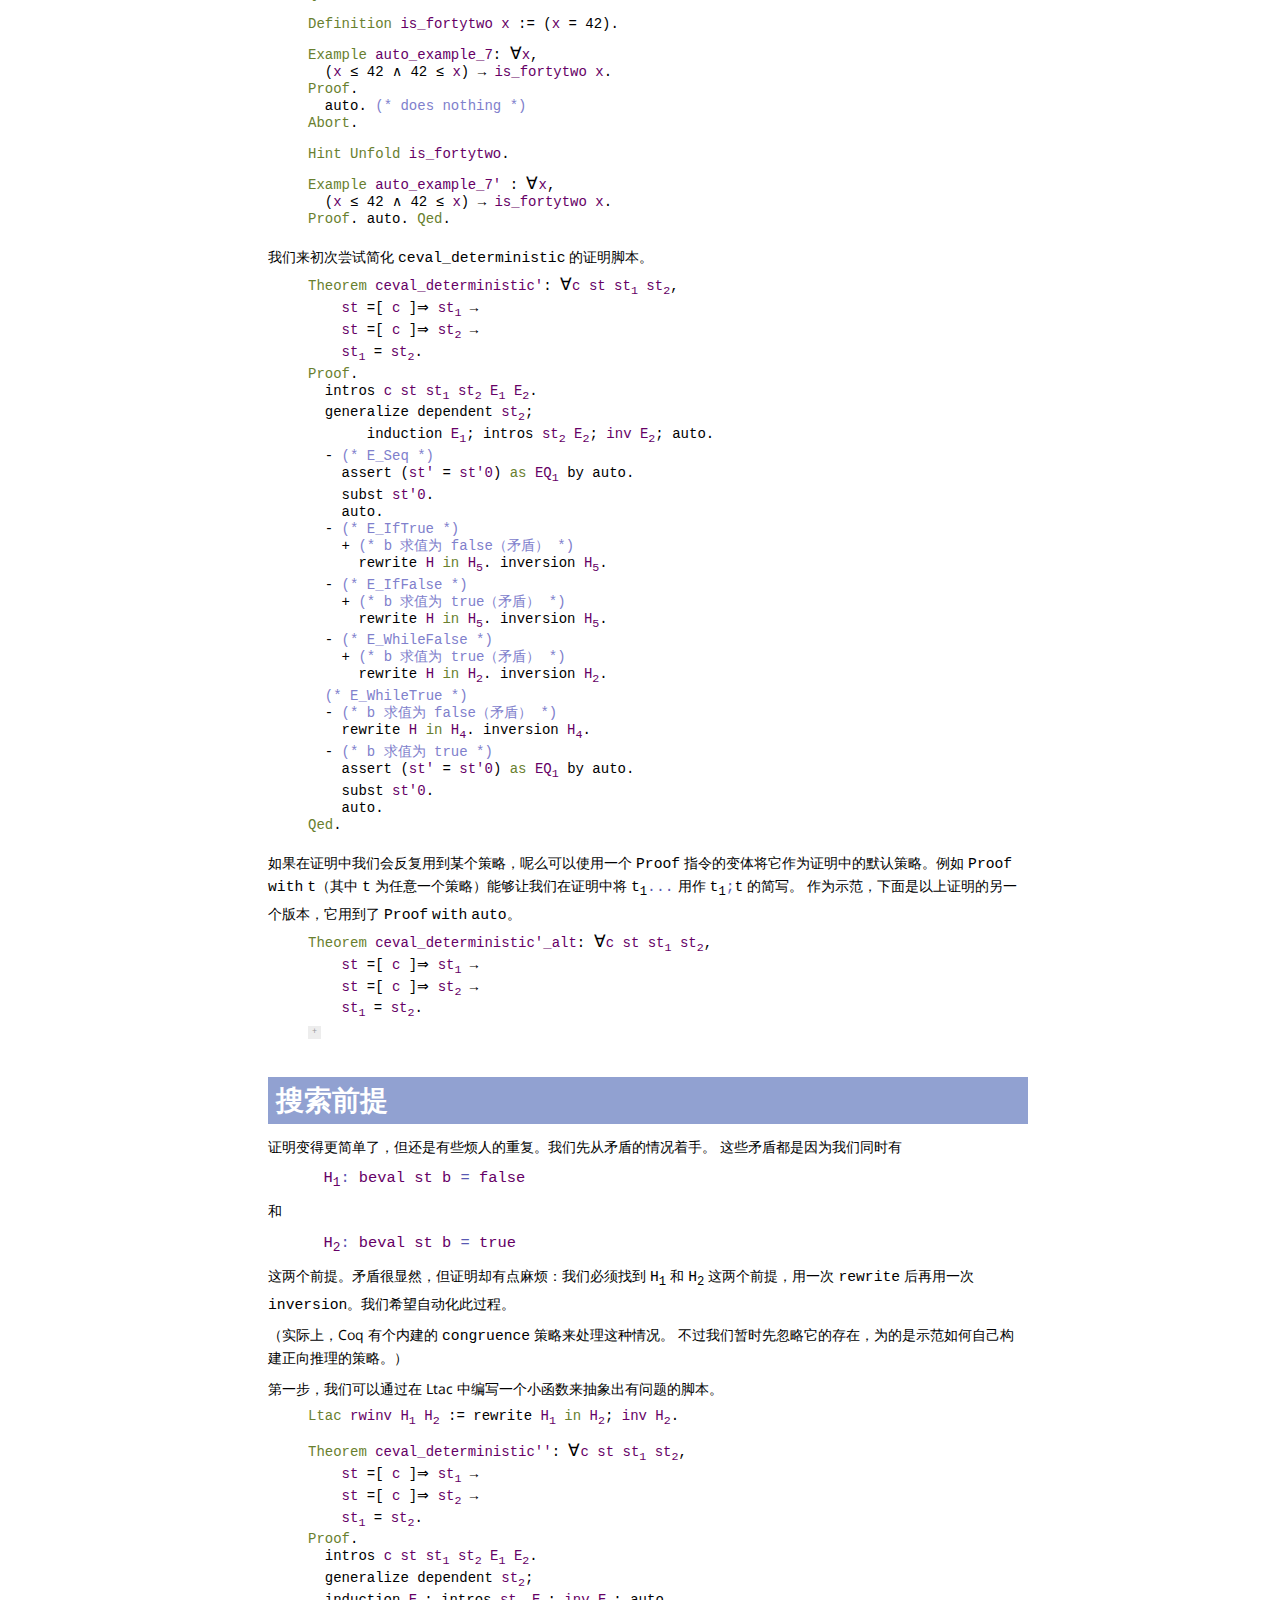
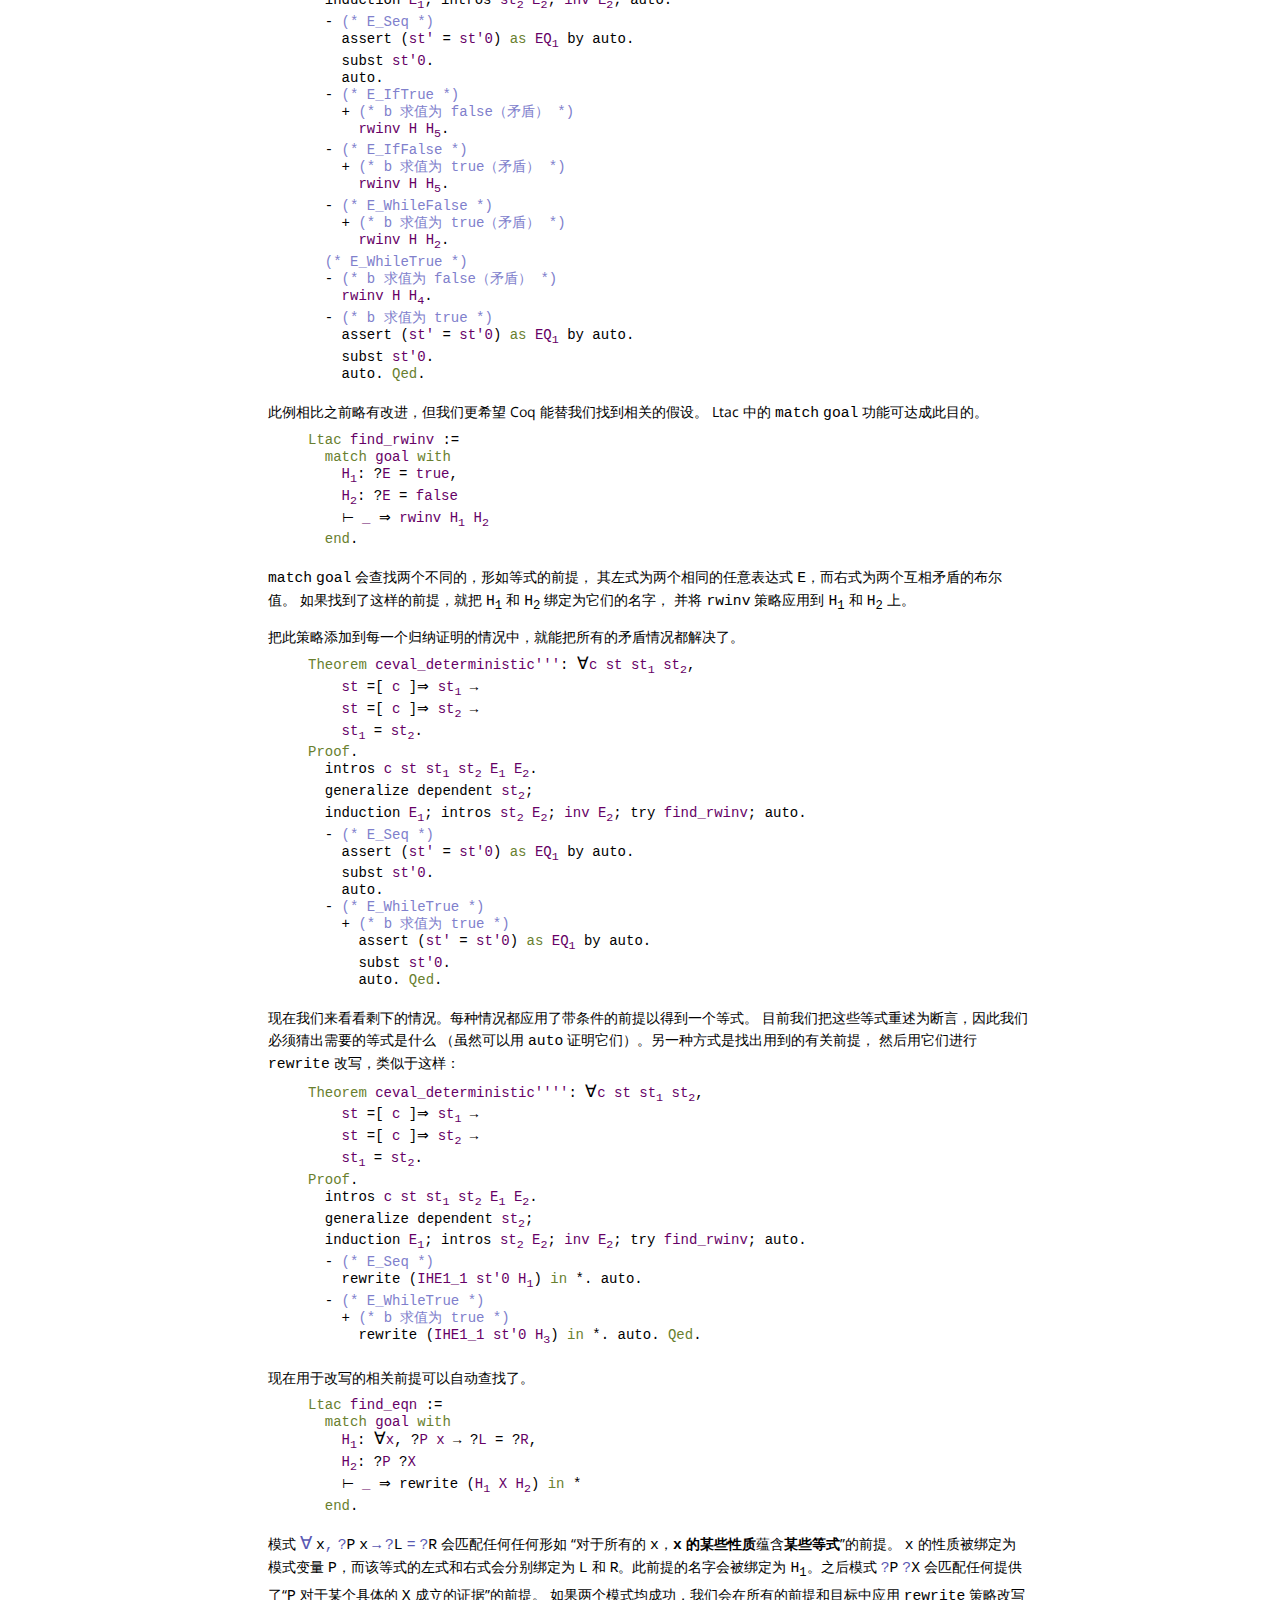
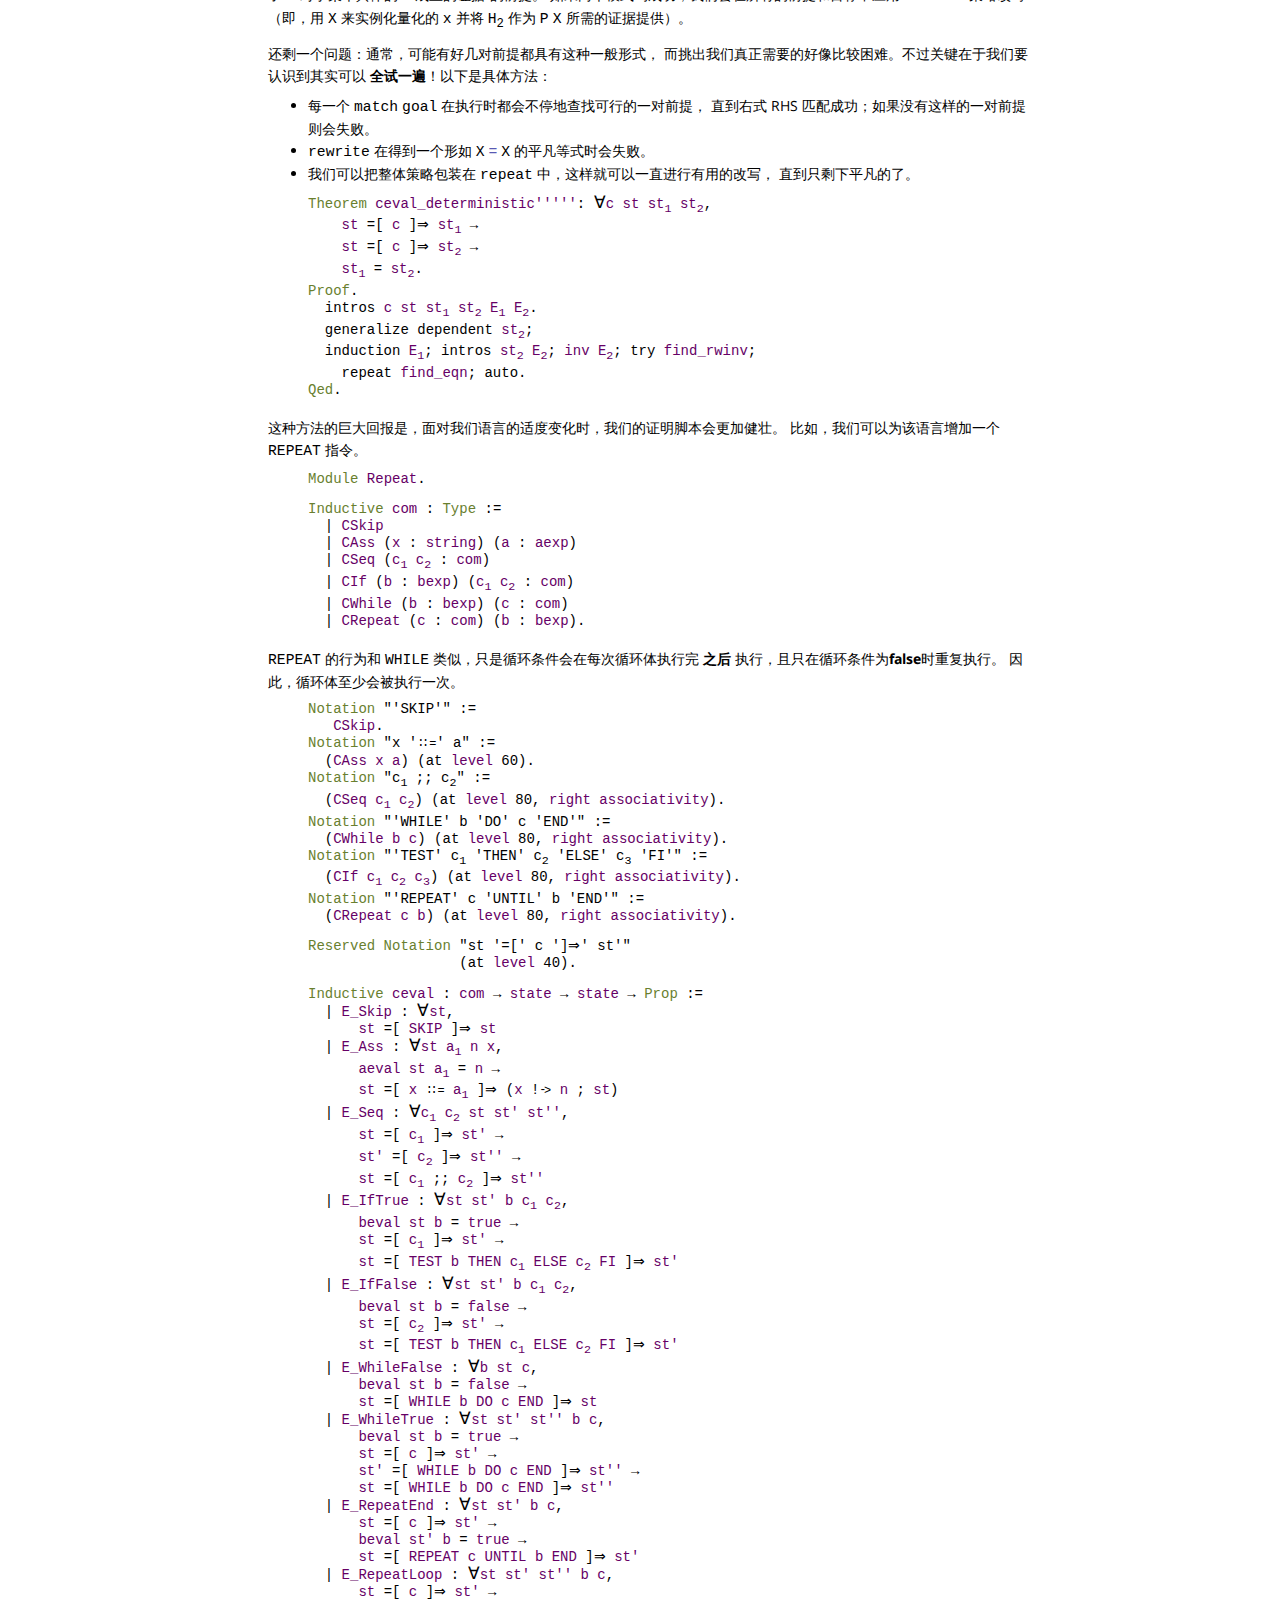
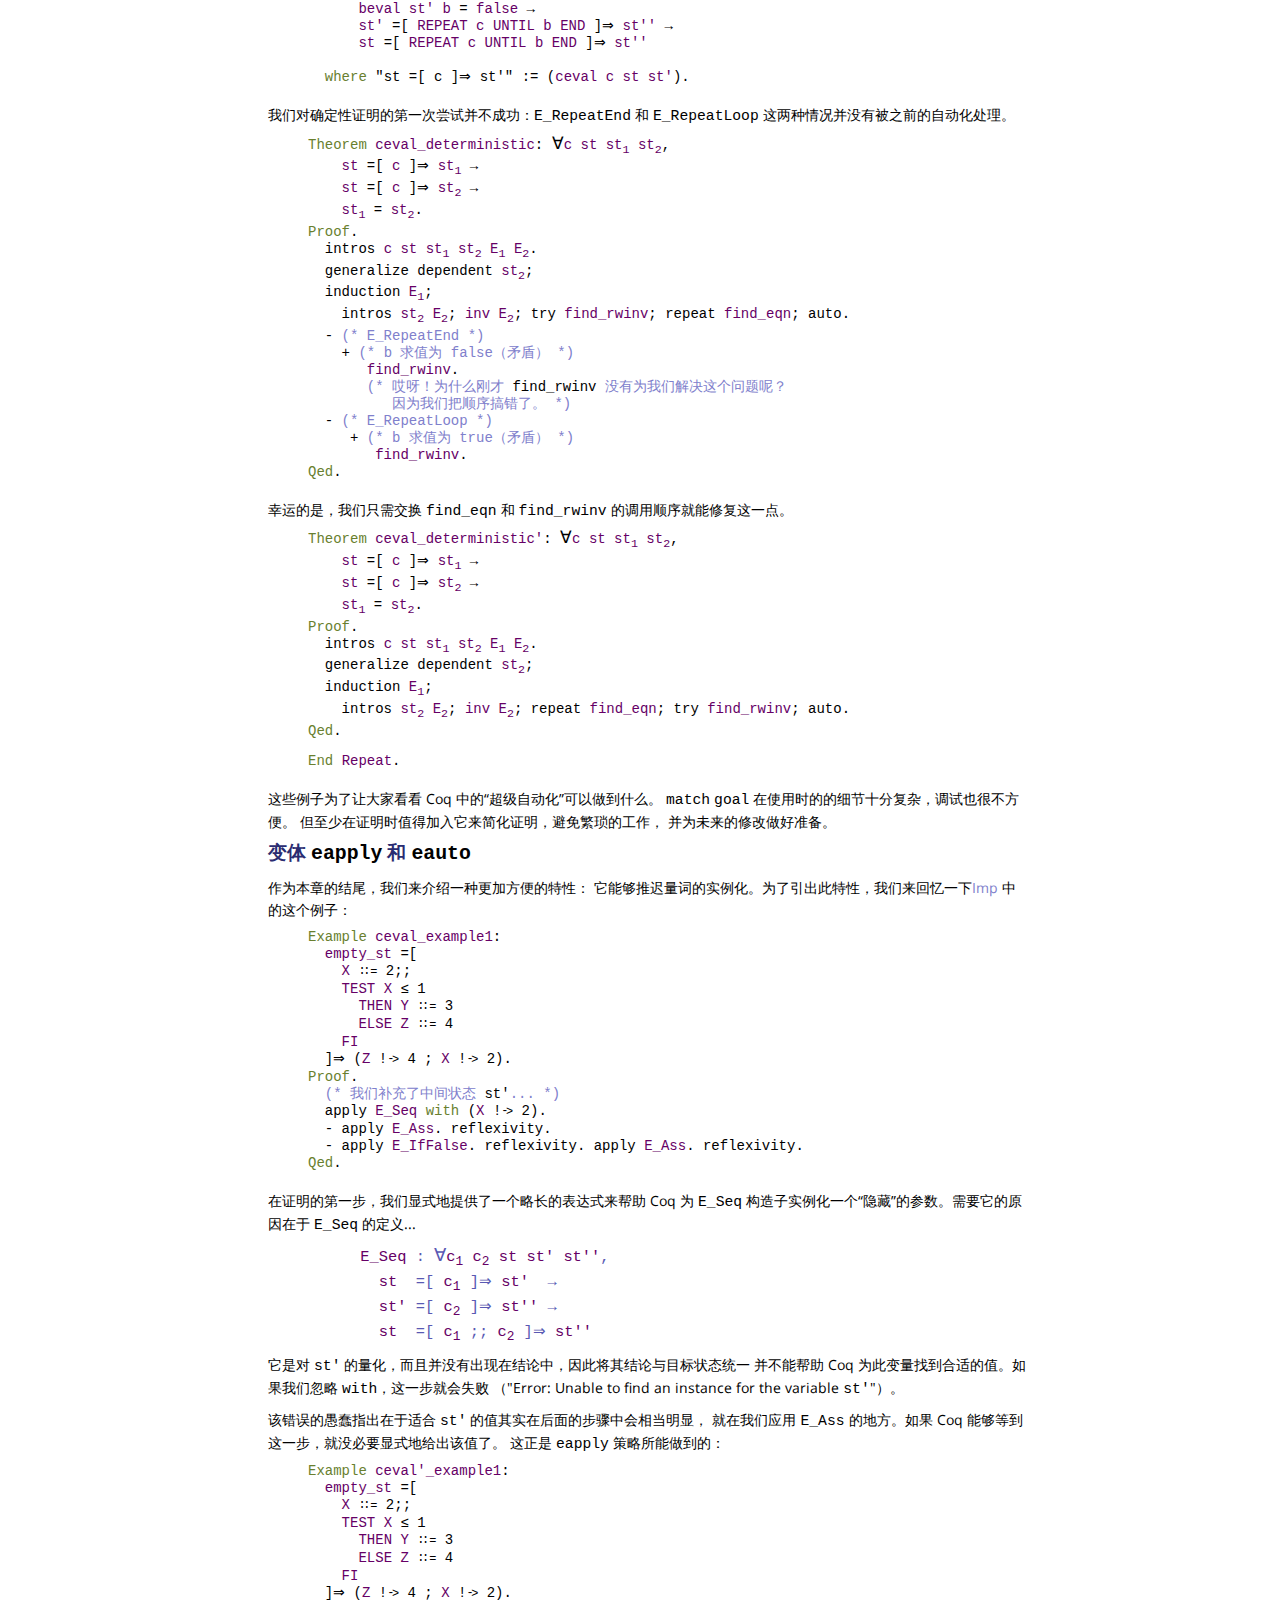
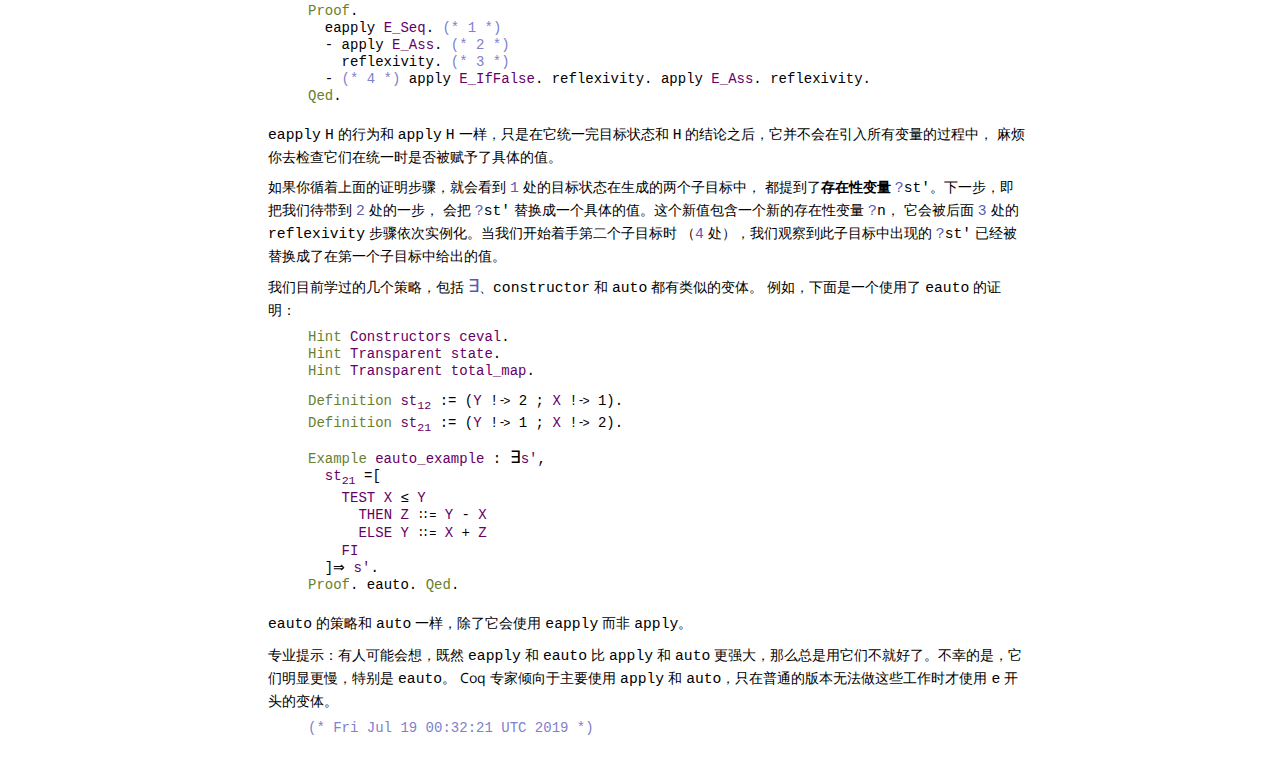
<file: 2019-1-coq/Auto.html>
<!DOCTYPE html PUBLIC "-//W3C//DTD XHTML 1.0 Strict//EN"
"http://www.w3.org/TR/xhtml1/DTD/xhtml1-strict.dtd">
<html xmlns="http://www.w3.org/1999/xhtml">
<head>
<meta http-equiv="Content-Type" content="text/html; charset=utf-8"/>
<link href="common/css/sf.css" rel="stylesheet" type="text/css"/>
<title>Auto: 更多的自动化</title>
</head>
<link href="common/jquery-ui/jquery-ui.css" rel="stylesheet">
<script src="common/jquery-ui/external/jquery/jquery.js"></script>
<script src="common/jquery-ui/jquery-ui.js"></script>
<script src="common/toggleproofs.js"></script>
<link href="common/css/lf.css" rel="stylesheet" type="text/css"/>

<body>

<div id="page">

<div id="header">
<a href='https://coq-zh.github.io/SF-zh/index.html'>
<img src='common/media/image/sf_logo_sm.png'></a>
</br><a href='index.html'>  <span class='booktitleinheader'>Volume 1: 逻辑基础</span><br></br>
<ul id='menu'>
   <a href='toc.html'><li class='section_name'>目录</li></a>
   <a href='coqindex.html'><li class='section_name'>索引</li></a>
   <a href='deps.html'><li class='section_name'>路线</li></a>
</ul>
</a></div>

<div id="main">

<h1 class="libtitle">Auto<span class="subtitle">更多的自动化</span></h1>


<div class="code code-tight">

<span class="id" type="keyword">Set</span> <span class="id" type="var">Warnings</span> "-notation-overridden,-parsing".<br/>
<span class="id" type="var">From</span> <span class="id" type="var">Coq</span> <span class="id" type="keyword">Require</span> <span class="id" type="keyword">Import</span> <span class="id" type="var">omega.Omega</span>.<br/>
<span class="id" type="var">From</span> <span class="id" type="var">LF</span> <span class="id" type="keyword">Require</span> <span class="id" type="keyword">Import</span> <span class="id" type="var">Maps</span>.<br/>
<span class="id" type="var">From</span> <span class="id" type="var">LF</span> <span class="id" type="keyword">Require</span> <span class="id" type="keyword">Import</span> <span class="id" type="var">Imp</span>.<br/>
</div>

<div class="doc">
到目前为止，我们大多使用的都是 Coq 策略系统中手动的部分。
    在本章中，我们会学习更多 Coq 强大的自动化特性：通过 <span class="inlinecode"><span class="id" type="tactic">auto</span></span>
    策略进行证明搜索，通过 <span class="inlinecode"><span class="id" type="keyword">Ltac</span></span> 前提搜索器进行自动正向推理，以及通过
    <span class="inlinecode"><span class="id" type="tactic">eapply</span></span> 和 <span class="inlinecode"><span class="id" type="tactic">eauto</span></span> 推迟存在性变量的实例化。这些特性配合 Ltac
    的脚本功能可以极大地缩短证明！如果使用得当，它们还会提高证明的可维护性，
    在以后修改证明的底层定义时也会更加健壮。对 <span class="inlinecode"><span class="id" type="tactic">auto</span></span> 和 <span class="inlinecode"><span class="id" type="tactic">eauto</span></span>
    更加深入的探讨可参阅<b>《编程语言基础》</b>的 <span class="inlinecode"><span class="id" type="var">UseAuto</span></span> 一章。

<div class="paragraph"> </div>

    还有另一大类自动化方式我们所言不多，即内建的对特定种类问题的决策算法：
    <span class="inlinecode"><span class="id" type="tactic">omega</span></span> 就是这样的例子，不过还有其它的。这一主题我们会以后再谈。

<div class="paragraph"> </div>

    我们从以下证明开始，加上一些<a href="Imp.html"><span class="inlineref">Imp</span></a>中的小改动。
    我们将分几个阶段来简化此证明。 
<div class="paragraph"> </div>

 首先，我们定义一小段 Ltac 宏，将常用的模式压缩成单个指令。 
</div>
<div class="code code-tight">
<span class="id" type="keyword">Ltac</span> <span class="id" type="var">inv</span> <span class="id" type="var">H</span> := <span class="id" type="tactic">inversion</span> <span class="id" type="var">H</span>; <span class="id" type="tactic">subst</span>; <span class="id" type="tactic">clear</span> <span class="id" type="var">H</span>.<br/><hr class='doublespaceincode'/>
<span class="id" type="keyword">Theorem</span> <span class="id" type="var">ceval_deterministic</span>: <span style='font-size:120%;'>&forall;</span><span class="id" type="var">c</span> <span class="id" type="var">st</span> <span class="id" type="var">st<sub>1</sub></span> <span class="id" type="var">st<sub>2</sub></span>,<br/>
&nbsp;&nbsp;&nbsp;&nbsp;<span class="id" type="var">st</span> =[ <span class="id" type="var">c</span> ]⇒ <span class="id" type="var">st<sub>1</sub></span>  →<br/>
&nbsp;&nbsp;&nbsp;&nbsp;<span class="id" type="var">st</span> =[ <span class="id" type="var">c</span> ]⇒ <span class="id" type="var">st<sub>2</sub></span> →<br/>
&nbsp;&nbsp;&nbsp;&nbsp;<span class="id" type="var">st<sub>1</sub></span> = <span class="id" type="var">st<sub>2</sub></span>.<br/>
<span class="id" type="keyword">Proof</span>.<br/>
&nbsp;&nbsp;<span class="id" type="tactic">intros</span> <span class="id" type="var">c</span> <span class="id" type="var">st</span> <span class="id" type="var">st<sub>1</sub></span> <span class="id" type="var">st<sub>2</sub></span> <span class="id" type="var">E<sub>1</sub></span> <span class="id" type="var">E<sub>2</sub></span>;<br/>
&nbsp;&nbsp;<span class="id" type="tactic">generalize</span> <span class="id" type="tactic">dependent</span> <span class="id" type="var">st<sub>2</sub></span>;<br/>
&nbsp;&nbsp;<span class="id" type="tactic">induction</span> <span class="id" type="var">E<sub>1</sub></span>; <span class="id" type="tactic">intros</span> <span class="id" type="var">st<sub>2</sub></span> <span class="id" type="var">E<sub>2</sub></span>; <span class="id" type="var">inv</span> <span class="id" type="var">E<sub>2</sub></span>.<br/>
&nbsp;&nbsp;- <span class="comment">(*&nbsp;E_Skip&nbsp;*)</span> <span class="id" type="tactic">reflexivity</span>.<br/>
&nbsp;&nbsp;- <span class="comment">(*&nbsp;E_Ass&nbsp;*)</span> <span class="id" type="tactic">reflexivity</span>.<br/>
&nbsp;&nbsp;- <span class="comment">(*&nbsp;E_Seq&nbsp;*)</span><br/>
&nbsp;&nbsp;&nbsp;&nbsp;<span class="id" type="tactic">assert</span> (<span class="id" type="var">st'</span> = <span class="id" type="var">st'0</span>) <span class="id" type="keyword">as</span> <span class="id" type="var">EQ<sub>1</sub></span>.<br/>
&nbsp;&nbsp;&nbsp;&nbsp;{ <span class="comment">(*&nbsp;断言的证明&nbsp;*)</span> <span class="id" type="tactic">apply</span> <span class="id" type="var">IHE1_1</span>; <span class="id" type="tactic">apply</span> <span class="id" type="var">H<sub>1</sub></span>. }<br/>
&nbsp;&nbsp;&nbsp;&nbsp;<span class="id" type="tactic">subst</span> <span class="id" type="var">st'0</span>.<br/>
&nbsp;&nbsp;&nbsp;&nbsp;<span class="id" type="tactic">apply</span> <span class="id" type="var">IHE1_2</span>. <span class="id" type="tactic">assumption</span>.<br/>
&nbsp;&nbsp;<span class="comment">(*&nbsp;E_IfTrue&nbsp;*)</span><br/>
&nbsp;&nbsp;- <span class="comment">(*&nbsp;b&nbsp;求值为&nbsp;true&nbsp;*)</span><br/>
&nbsp;&nbsp;&nbsp;&nbsp;<span class="id" type="tactic">apply</span> <span class="id" type="var">IHE1</span>. <span class="id" type="tactic">assumption</span>.<br/>
&nbsp;&nbsp;- <span class="comment">(*&nbsp;b&nbsp;求值为&nbsp;false（矛盾）&nbsp;*)</span><br/>
&nbsp;&nbsp;&nbsp;&nbsp;<span class="id" type="tactic">rewrite</span> <span class="id" type="var">H</span> <span class="id" type="keyword">in</span> <span class="id" type="var">H<sub>5</sub></span>. <span class="id" type="tactic">inversion</span> <span class="id" type="var">H<sub>5</sub></span>.<br/>
&nbsp;&nbsp;<span class="comment">(*&nbsp;E_IfFalse&nbsp;*)</span><br/>
&nbsp;&nbsp;- <span class="comment">(*&nbsp;b&nbsp;求值为&nbsp;false（矛盾）&nbsp;*)</span><br/>
&nbsp;&nbsp;&nbsp;&nbsp;<span class="id" type="tactic">rewrite</span> <span class="id" type="var">H</span> <span class="id" type="keyword">in</span> <span class="id" type="var">H<sub>5</sub></span>. <span class="id" type="tactic">inversion</span> <span class="id" type="var">H<sub>5</sub></span>.<br/>
&nbsp;&nbsp;- <span class="comment">(*&nbsp;b&nbsp;求值为&nbsp;false&nbsp;*)</span><br/>
&nbsp;&nbsp;&nbsp;&nbsp;<span class="id" type="tactic">apply</span> <span class="id" type="var">IHE1</span>. <span class="id" type="tactic">assumption</span>.<br/>
&nbsp;&nbsp;<span class="comment">(*&nbsp;E_WhileFalse&nbsp;*)</span><br/>
&nbsp;&nbsp;- <span class="comment">(*&nbsp;b&nbsp;求值为&nbsp;false&nbsp;*)</span><br/>
&nbsp;&nbsp;&nbsp;&nbsp;<span class="id" type="tactic">reflexivity</span>.<br/>
&nbsp;&nbsp;- <span class="comment">(*&nbsp;b&nbsp;求值为&nbsp;true（矛盾）&nbsp;*)</span><br/>
&nbsp;&nbsp;&nbsp;&nbsp;<span class="id" type="tactic">rewrite</span> <span class="id" type="var">H</span> <span class="id" type="keyword">in</span> <span class="id" type="var">H<sub>2</sub></span>. <span class="id" type="tactic">inversion</span> <span class="id" type="var">H<sub>2</sub></span>.<br/>
&nbsp;&nbsp;<span class="comment">(*&nbsp;E_WhileTrue&nbsp;*)</span><br/>
&nbsp;&nbsp;- <span class="comment">(*&nbsp;b&nbsp;求值为&nbsp;false（矛盾）&nbsp;*)</span><br/>
&nbsp;&nbsp;&nbsp;&nbsp;<span class="id" type="tactic">rewrite</span> <span class="id" type="var">H</span> <span class="id" type="keyword">in</span> <span class="id" type="var">H<sub>4</sub></span>. <span class="id" type="tactic">inversion</span> <span class="id" type="var">H<sub>4</sub></span>.<br/>
&nbsp;&nbsp;- <span class="comment">(*&nbsp;b&nbsp;求值为&nbsp;true&nbsp;*)</span><br/>
&nbsp;&nbsp;&nbsp;&nbsp;<span class="id" type="tactic">assert</span> (<span class="id" type="var">st'</span> = <span class="id" type="var">st'0</span>) <span class="id" type="keyword">as</span> <span class="id" type="var">EQ<sub>1</sub></span>.<br/>
&nbsp;&nbsp;&nbsp;&nbsp;{ <span class="comment">(*&nbsp;断言的证明&nbsp;*)</span> <span class="id" type="tactic">apply</span> <span class="id" type="var">IHE1_1</span>; <span class="id" type="tactic">assumption</span>. }<br/>
&nbsp;&nbsp;&nbsp;&nbsp;<span class="id" type="tactic">subst</span> <span class="id" type="var">st'0</span>.<br/>
&nbsp;&nbsp;&nbsp;&nbsp;<span class="id" type="tactic">apply</span> <span class="id" type="var">IHE1_2</span>. <span class="id" type="tactic">assumption</span>. <span class="id" type="keyword">Qed</span>.<br/>
</div>

<div class="doc">
<a name="lab395"></a><h1 class="section"><span class="inlinecode"><span class="id" type="tactic">auto</span></span> 策略</h1>

<div class="paragraph"> </div>

 迄今为止，我们的证明脚本大多是按名称来应用相关的前提或引理的，一次一个。 
</div>
<div class="code code-tight">

<span class="id" type="keyword">Example</span> <span class="id" type="var">auto_example_1</span> : <span style='font-size:120%;'>&forall;</span>(<span class="id" type="var">P</span> <span class="id" type="var">Q</span> <span class="id" type="var">R</span>: <span class="id" type="keyword">Prop</span>),<br/>
&nbsp;&nbsp;(<span class="id" type="var">P</span> → <span class="id" type="var">Q</span>) → (<span class="id" type="var">Q</span> → <span class="id" type="var">R</span>) → <span class="id" type="var">P</span> → <span class="id" type="var">R</span>.<br/>
<span class="id" type="keyword">Proof</span>.<br/>
&nbsp;&nbsp;<span class="id" type="tactic">intros</span> <span class="id" type="var">P</span> <span class="id" type="var">Q</span> <span class="id" type="var">R</span> <span class="id" type="var">H<sub>1</sub></span> <span class="id" type="var">H<sub>2</sub></span> <span class="id" type="var">H<sub>3</sub></span>.<br/>
&nbsp;&nbsp;<span class="id" type="tactic">apply</span> <span class="id" type="var">H<sub>2</sub></span>. <span class="id" type="tactic">apply</span> <span class="id" type="var">H<sub>1</sub></span>. <span class="id" type="tactic">assumption</span>.<br/>
<span class="id" type="keyword">Qed</span>.<br/>
</div>

<div class="doc">
<span class="inlinecode"><span class="id" type="tactic">auto</span></span> 策略可以<b>搜索</b>一系列能够证明待证目标的应用来免除这些苦役：
</div>
<div class="code code-tight">

<span class="id" type="keyword">Example</span> <span class="id" type="var">auto_example_1'</span> : <span style='font-size:120%;'>&forall;</span>(<span class="id" type="var">P</span> <span class="id" type="var">Q</span> <span class="id" type="var">R</span>: <span class="id" type="keyword">Prop</span>),<br/>
&nbsp;&nbsp;(<span class="id" type="var">P</span> → <span class="id" type="var">Q</span>) → (<span class="id" type="var">Q</span> → <span class="id" type="var">R</span>) → <span class="id" type="var">P</span> → <span class="id" type="var">R</span>.<br/>
<span class="id" type="keyword">Proof</span>.<br/>
&nbsp;&nbsp;<span class="id" type="tactic">auto</span>.<br/>
<span class="id" type="keyword">Qed</span>.<br/>
</div>

<div class="doc">
任何能够被以下策略的组合解决的待证目标，都能用 <span class="inlinecode"><span class="id" type="tactic">auto</span></span> 来解决：

<div class="paragraph"> </div>

<ul class="doclist">
<li> <span class="inlinecode"><span class="id" type="tactic">intros</span></span>

</li>
<li> <span class="inlinecode"><span class="id" type="tactic">apply</span></span>（默认使用局部上下文中的前提）。 
</li>
</ul>

<div class="paragraph"> </div>

 使用 <span class="inlinecode"><span class="id" type="tactic">auto</span></span> 一定是“安全”的，它不会失败，也不会改变当前证明的状态：
    <span class="inlinecode"><span class="id" type="tactic">auto</span></span> 要么完全解决它，要么什么也不做。 
<div class="paragraph"> </div>

 下面是个更有趣的例子，它展示了 <span class="inlinecode"><span class="id" type="tactic">auto</span></span> 的强大： 
</div>
<div class="code code-tight">

<span class="id" type="keyword">Example</span> <span class="id" type="var">auto_example_2</span> : <span style='font-size:120%;'>&forall;</span><span class="id" type="var">P</span> <span class="id" type="var">Q</span> <span class="id" type="var">R</span> <span class="id" type="var">S</span> <span class="id" type="var">T</span> <span class="id" type="var">U</span> : <span class="id" type="keyword">Prop</span>,<br/>
&nbsp;&nbsp;(<span class="id" type="var">P</span> → <span class="id" type="var">Q</span>) →<br/>
&nbsp;&nbsp;(<span class="id" type="var">P</span> → <span class="id" type="var">R</span>) →<br/>
&nbsp;&nbsp;(<span class="id" type="var">T</span> → <span class="id" type="var">R</span>) →<br/>
&nbsp;&nbsp;(<span class="id" type="var">S</span> → <span class="id" type="var">T</span> → <span class="id" type="var">U</span>) →<br/>
&nbsp;&nbsp;((<span class="id" type="var">P</span>→<span class="id" type="var">Q</span>) → (<span class="id" type="var">P</span>→<span class="id" type="var">S</span>)) →<br/>
&nbsp;&nbsp;<span class="id" type="var">T</span> →<br/>
&nbsp;&nbsp;<span class="id" type="var">P</span> →<br/>
&nbsp;&nbsp;<span class="id" type="var">U</span>.<br/>
<span class="id" type="keyword">Proof</span>. <span class="id" type="tactic">auto</span>. <span class="id" type="keyword">Qed</span>.<br/>
</div>

<div class="doc">
理论上来说，搜索可能需要任意长的时间，此时可通过参数来控制
    <span class="inlinecode"><span class="id" type="tactic">auto</span></span> 默认的搜索深度。 
</div>
<div class="code code-tight">

<span class="id" type="keyword">Example</span> <span class="id" type="var">auto_example_3</span> : <span style='font-size:120%;'>&forall;</span>(<span class="id" type="var">P</span> <span class="id" type="var">Q</span> <span class="id" type="var">R</span> <span class="id" type="var">S</span> <span class="id" type="var">T</span> <span class="id" type="var">U</span>: <span class="id" type="keyword">Prop</span>),<br/>
&nbsp;&nbsp;(<span class="id" type="var">P</span> → <span class="id" type="var">Q</span>) →<br/>
&nbsp;&nbsp;(<span class="id" type="var">Q</span> → <span class="id" type="var">R</span>) →<br/>
&nbsp;&nbsp;(<span class="id" type="var">R</span> → <span class="id" type="var">S</span>) →<br/>
&nbsp;&nbsp;(<span class="id" type="var">S</span> → <span class="id" type="var">T</span>) →<br/>
&nbsp;&nbsp;(<span class="id" type="var">T</span> → <span class="id" type="var">U</span>) →<br/>
&nbsp;&nbsp;<span class="id" type="var">P</span> →<br/>
&nbsp;&nbsp;<span class="id" type="var">U</span>.<br/>
<span class="id" type="keyword">Proof</span>.<br/>
&nbsp;&nbsp;<span class="comment">(*&nbsp;当&nbsp;<span class="inlinecode"><span class="id" type="tactic">auto</span></span>&nbsp;无法解决此目标时，它就什么也不做&nbsp;*)</span><br/>
&nbsp;&nbsp;<span class="id" type="tactic">auto</span>.<br/>
&nbsp;&nbsp;<span class="comment">(*&nbsp;可选的参数用来控制它的搜索深度（默认为&nbsp;5）&nbsp;*)</span><br/>
&nbsp;&nbsp;<span class="id" type="tactic">auto</span> 6.<br/>
<span class="id" type="keyword">Qed</span>.<br/>
</div>

<div class="doc">
在搜索当前目标的潜在证明时， <span class="inlinecode"><span class="id" type="tactic">auto</span></span> 会同时考虑当前上下文中的前提，
    以及一个包含其它引理或构造子的<b>提示数据库</b>。
    某些关于相等关系和逻辑运算符的事实默认已经安装到提示数据库中了。 
</div>
<div class="code code-tight">

<span class="id" type="keyword">Example</span> <span class="id" type="var">auto_example_4</span> : <span style='font-size:120%;'>&forall;</span><span class="id" type="var">P</span> <span class="id" type="var">Q</span> <span class="id" type="var">R</span> : <span class="id" type="keyword">Prop</span>,<br/>
&nbsp;&nbsp;<span class="id" type="var">Q</span> →<br/>
&nbsp;&nbsp;(<span class="id" type="var">Q</span> → <span class="id" type="var">R</span>) →<br/>
&nbsp;&nbsp;<span class="id" type="var">P</span> ∨ (<span class="id" type="var">Q</span> ∧ <span class="id" type="var">R</span>).<br/>
<span class="id" type="keyword">Proof</span>. <span class="id" type="tactic">auto</span>. <span class="id" type="keyword">Qed</span>.<br/>
</div>

<div class="doc">
我们可以为某次 <span class="inlinecode"><span class="id" type="tactic">auto</span></span> 的调用扩展提示数据库，只需使用“<span class="inlinecode"><span class="id" type="tactic">auto</span></span> <span class="inlinecode"><span class="id" type="keyword">using</span></span> <span class="inlinecode">...</span>”。 
</div>
<div class="code code-tight">

<span class="id" type="keyword">Lemma</span> <span class="id" type="var">le_antisym</span> : <span style='font-size:120%;'>&forall;</span><span class="id" type="var">n</span> <span class="id" type="var">m</span>: <span class="id" type="var">nat</span>, (<span class="id" type="var">n</span> ≤ <span class="id" type="var">m</span> ∧ <span class="id" type="var">m</span> ≤ <span class="id" type="var">n</span>) → <span class="id" type="var">n</span> = <span class="id" type="var">m</span>.<br/>
<span class="id" type="keyword">Proof</span>. <span class="id" type="tactic">intros</span>. <span class="id" type="tactic">omega</span>. <span class="id" type="keyword">Qed</span>.<br/><hr class='doublespaceincode'/>
<span class="id" type="keyword">Example</span> <span class="id" type="var">auto_example_6</span> : <span style='font-size:120%;'>&forall;</span><span class="id" type="var">n</span> <span class="id" type="var">m</span> <span class="id" type="var">p</span> : <span class="id" type="var">nat</span>,<br/>
&nbsp;&nbsp;(<span class="id" type="var">n</span> ≤ <span class="id" type="var">p</span> → (<span class="id" type="var">n</span> ≤ <span class="id" type="var">m</span> ∧ <span class="id" type="var">m</span> ≤ <span class="id" type="var">n</span>)) →<br/>
&nbsp;&nbsp;<span class="id" type="var">n</span> ≤ <span class="id" type="var">p</span> →<br/>
&nbsp;&nbsp;<span class="id" type="var">n</span> = <span class="id" type="var">m</span>.<br/>
<span class="id" type="keyword">Proof</span>.<br/>
&nbsp;&nbsp;<span class="id" type="tactic">intros</span>.<br/>
&nbsp;&nbsp;<span class="id" type="tactic">auto</span> <span class="id" type="keyword">using</span> <span class="id" type="var">le_antisym</span>.<br/>
<span class="id" type="keyword">Qed</span>.<br/>
</div>

<div class="doc">
当然, 在证明过程中经常会用到一些特定的构造子和引理，
    我们可以将它们加入全局提示数据库中，方法是在顶层使用：

<div class="paragraph"> </div>

<div class="code code-tight">
&nbsp;&nbsp;&nbsp;&nbsp;&nbsp;&nbsp;<span class="id" type="keyword">Hint</span>&nbsp;<span class="id" type="keyword">Resolve</span>&nbsp;<span class="id" type="var">T</span>.
<div class="paragraph"> </div>

</div>
    其中 <span class="inlinecode"><span class="id" type="var">T</span></span> 是某个顶层的定理，或者是某个归纳定义的命题
    （即所有类型都是一个蕴含式）的构造子。我们也可以使用简写

<div class="paragraph"> </div>

<div class="code code-tight">
&nbsp;&nbsp;&nbsp;&nbsp;&nbsp;&nbsp;<span class="id" type="keyword">Hint</span>&nbsp;<span class="id" type="var">Constructors</span>&nbsp;<span class="id" type="var">c</span>.
<div class="paragraph"> </div>

</div>
    来告诉 Coq 对归纳定义 <span class="inlinecode"><span class="id" type="var">c</span></span> 的<b>所有</b>构造子都执行 <span class="inlinecode"><span class="id" type="keyword">Hint</span></span> <span class="inlinecode"><span class="id" type="keyword">Resolve</span></span>。

<div class="paragraph"> </div>

    有时我们还需要

<div class="paragraph"> </div>

<div class="code code-tight">
&nbsp;&nbsp;&nbsp;&nbsp;&nbsp;&nbsp;<span class="id" type="keyword">Hint</span>&nbsp;<span class="id" type="keyword">Unfold</span>&nbsp;<span class="id" type="var">d</span>.
<div class="paragraph"> </div>

</div>
    其中 <span class="inlinecode"><span class="id" type="var">d</span></span> 是个已定义的符号，这样 <span class="inlinecode"><span class="id" type="tactic">auto</span></span> 就知道要展开使用 <span class="inlinecode"><span class="id" type="var">d</span></span>，
    以此来获得更多使用已知的引理的机会。 
<div class="paragraph"> </div>

 我们也可以定义特殊化的提示数据库，让它只在需要时激活。详情见 Coq 参考手册。 
</div>
<div class="code code-tight">

<span class="id" type="keyword">Hint</span> <span class="id" type="keyword">Resolve</span> <span class="id" type="var">le_antisym</span>.<br/><hr class='doublespaceincode'/>
<span class="id" type="keyword">Example</span> <span class="id" type="var">auto_example_6'</span> : <span style='font-size:120%;'>&forall;</span><span class="id" type="var">n</span> <span class="id" type="var">m</span> <span class="id" type="var">p</span> : <span class="id" type="var">nat</span>,<br/>
&nbsp;&nbsp;(<span class="id" type="var">n</span>≤ <span class="id" type="var">p</span> → (<span class="id" type="var">n</span> ≤ <span class="id" type="var">m</span> ∧ <span class="id" type="var">m</span> ≤ <span class="id" type="var">n</span>)) →<br/>
&nbsp;&nbsp;<span class="id" type="var">n</span> ≤ <span class="id" type="var">p</span> →<br/>
&nbsp;&nbsp;<span class="id" type="var">n</span> = <span class="id" type="var">m</span>.<br/>
<span class="id" type="keyword">Proof</span>.<br/>
&nbsp;&nbsp;<span class="id" type="tactic">intros</span>.<br/>
&nbsp;&nbsp;<span class="id" type="tactic">auto</span>. <span class="comment">(*&nbsp;从数据库中找出提示&nbsp;*)</span><br/>
<span class="id" type="keyword">Qed</span>.<br/><hr class='doublespaceincode'/>
<span class="id" type="keyword">Definition</span> <span class="id" type="var">is_fortytwo</span> <span class="id" type="var">x</span> := (<span class="id" type="var">x</span> = 42).<br/><hr class='doublespaceincode'/>
<span class="id" type="keyword">Example</span> <span class="id" type="var">auto_example_7</span>: <span style='font-size:120%;'>&forall;</span><span class="id" type="var">x</span>,<br/>
&nbsp;&nbsp;(<span class="id" type="var">x</span> ≤ 42 ∧ 42 ≤ <span class="id" type="var">x</span>) → <span class="id" type="var">is_fortytwo</span> <span class="id" type="var">x</span>.<br/>
<span class="id" type="keyword">Proof</span>.<br/>
&nbsp;&nbsp;<span class="id" type="tactic">auto</span>. <span class="comment">(*&nbsp;does&nbsp;nothing&nbsp;*)</span><br/>
<span class="id" type="keyword">Abort</span>.<br/><hr class='doublespaceincode'/>
<span class="id" type="keyword">Hint</span> <span class="id" type="keyword">Unfold</span> <span class="id" type="var">is_fortytwo</span>.<br/><hr class='doublespaceincode'/>
<span class="id" type="keyword">Example</span> <span class="id" type="var">auto_example_7'</span> : <span style='font-size:120%;'>&forall;</span><span class="id" type="var">x</span>,<br/>
&nbsp;&nbsp;(<span class="id" type="var">x</span> ≤ 42 ∧ 42 ≤ <span class="id" type="var">x</span>) → <span class="id" type="var">is_fortytwo</span> <span class="id" type="var">x</span>.<br/>
<span class="id" type="keyword">Proof</span>. <span class="id" type="tactic">auto</span>. <span class="id" type="keyword">Qed</span>.<br/>
</div>

<div class="doc">
我们来初次尝试简化 <span class="inlinecode"><span class="id" type="var">ceval_deterministic</span></span> 的证明脚本。 
</div>
<div class="code code-tight">

<span class="id" type="keyword">Theorem</span> <span class="id" type="var">ceval_deterministic'</span>: <span style='font-size:120%;'>&forall;</span><span class="id" type="var">c</span> <span class="id" type="var">st</span> <span class="id" type="var">st<sub>1</sub></span> <span class="id" type="var">st<sub>2</sub></span>,<br/>
&nbsp;&nbsp;&nbsp;&nbsp;<span class="id" type="var">st</span> =[ <span class="id" type="var">c</span> ]⇒ <span class="id" type="var">st<sub>1</sub></span>  →<br/>
&nbsp;&nbsp;&nbsp;&nbsp;<span class="id" type="var">st</span> =[ <span class="id" type="var">c</span> ]⇒ <span class="id" type="var">st<sub>2</sub></span> →<br/>
&nbsp;&nbsp;&nbsp;&nbsp;<span class="id" type="var">st<sub>1</sub></span> = <span class="id" type="var">st<sub>2</sub></span>.<br/>
<span class="id" type="keyword">Proof</span>.<br/>
&nbsp;&nbsp;<span class="id" type="tactic">intros</span> <span class="id" type="var">c</span> <span class="id" type="var">st</span> <span class="id" type="var">st<sub>1</sub></span> <span class="id" type="var">st<sub>2</sub></span> <span class="id" type="var">E<sub>1</sub></span> <span class="id" type="var">E<sub>2</sub></span>.<br/>
&nbsp;&nbsp;<span class="id" type="tactic">generalize</span> <span class="id" type="tactic">dependent</span> <span class="id" type="var">st<sub>2</sub></span>;<br/>
&nbsp;&nbsp;&nbsp;&nbsp;&nbsp;&nbsp;&nbsp;<span class="id" type="tactic">induction</span> <span class="id" type="var">E<sub>1</sub></span>; <span class="id" type="tactic">intros</span> <span class="id" type="var">st<sub>2</sub></span> <span class="id" type="var">E<sub>2</sub></span>; <span class="id" type="var">inv</span> <span class="id" type="var">E<sub>2</sub></span>; <span class="id" type="tactic">auto</span>.<br/>
&nbsp;&nbsp;- <span class="comment">(*&nbsp;E_Seq&nbsp;*)</span><br/>
&nbsp;&nbsp;&nbsp;&nbsp;<span class="id" type="tactic">assert</span> (<span class="id" type="var">st'</span> = <span class="id" type="var">st'0</span>) <span class="id" type="keyword">as</span> <span class="id" type="var">EQ<sub>1</sub></span> <span class="id" type="tactic">by</span> <span class="id" type="tactic">auto</span>.<br/>
&nbsp;&nbsp;&nbsp;&nbsp;<span class="id" type="tactic">subst</span> <span class="id" type="var">st'0</span>.<br/>
&nbsp;&nbsp;&nbsp;&nbsp;<span class="id" type="tactic">auto</span>.<br/>
&nbsp;&nbsp;- <span class="comment">(*&nbsp;E_IfTrue&nbsp;*)</span><br/>
&nbsp;&nbsp;&nbsp;&nbsp;+ <span class="comment">(*&nbsp;b&nbsp;求值为&nbsp;false（矛盾）&nbsp;*)</span><br/>
&nbsp;&nbsp;&nbsp;&nbsp;&nbsp;&nbsp;<span class="id" type="tactic">rewrite</span> <span class="id" type="var">H</span> <span class="id" type="keyword">in</span> <span class="id" type="var">H<sub>5</sub></span>. <span class="id" type="tactic">inversion</span> <span class="id" type="var">H<sub>5</sub></span>.<br/>
&nbsp;&nbsp;- <span class="comment">(*&nbsp;E_IfFalse&nbsp;*)</span><br/>
&nbsp;&nbsp;&nbsp;&nbsp;+ <span class="comment">(*&nbsp;b&nbsp;求值为&nbsp;true（矛盾）&nbsp;*)</span><br/>
&nbsp;&nbsp;&nbsp;&nbsp;&nbsp;&nbsp;<span class="id" type="tactic">rewrite</span> <span class="id" type="var">H</span> <span class="id" type="keyword">in</span> <span class="id" type="var">H<sub>5</sub></span>. <span class="id" type="tactic">inversion</span> <span class="id" type="var">H<sub>5</sub></span>.<br/>
&nbsp;&nbsp;- <span class="comment">(*&nbsp;E_WhileFalse&nbsp;*)</span><br/>
&nbsp;&nbsp;&nbsp;&nbsp;+ <span class="comment">(*&nbsp;b&nbsp;求值为&nbsp;true（矛盾）&nbsp;*)</span><br/>
&nbsp;&nbsp;&nbsp;&nbsp;&nbsp;&nbsp;<span class="id" type="tactic">rewrite</span> <span class="id" type="var">H</span> <span class="id" type="keyword">in</span> <span class="id" type="var">H<sub>2</sub></span>. <span class="id" type="tactic">inversion</span> <span class="id" type="var">H<sub>2</sub></span>.<br/>
&nbsp;&nbsp;<span class="comment">(*&nbsp;E_WhileTrue&nbsp;*)</span><br/>
&nbsp;&nbsp;- <span class="comment">(*&nbsp;b&nbsp;求值为&nbsp;false（矛盾）&nbsp;*)</span><br/>
&nbsp;&nbsp;&nbsp;&nbsp;<span class="id" type="tactic">rewrite</span> <span class="id" type="var">H</span> <span class="id" type="keyword">in</span> <span class="id" type="var">H<sub>4</sub></span>. <span class="id" type="tactic">inversion</span> <span class="id" type="var">H<sub>4</sub></span>.<br/>
&nbsp;&nbsp;- <span class="comment">(*&nbsp;b&nbsp;求值为&nbsp;true&nbsp;*)</span><br/>
&nbsp;&nbsp;&nbsp;&nbsp;<span class="id" type="tactic">assert</span> (<span class="id" type="var">st'</span> = <span class="id" type="var">st'0</span>) <span class="id" type="keyword">as</span> <span class="id" type="var">EQ<sub>1</sub></span> <span class="id" type="tactic">by</span> <span class="id" type="tactic">auto</span>.<br/>
&nbsp;&nbsp;&nbsp;&nbsp;<span class="id" type="tactic">subst</span> <span class="id" type="var">st'0</span>.<br/>
&nbsp;&nbsp;&nbsp;&nbsp;<span class="id" type="tactic">auto</span>.<br/>
<span class="id" type="keyword">Qed</span>.<br/>
</div>

<div class="doc">
如果在证明中我们会反复用到某个策略，呢么可以使用一个 <span class="inlinecode"><span class="id" type="keyword">Proof</span></span>
    指令的变体将它作为证明中的默认策略。例如 <span class="inlinecode"><span class="id" type="keyword">Proof</span></span> <span class="inlinecode"><span class="id" type="keyword">with</span></span> <span class="inlinecode"><span class="id" type="var">t</span></span>（其中 <span class="inlinecode"><span class="id" type="var">t</span></span>
    为任意一个策略）能够让我们在证明中将 <span class="inlinecode"><span class="id" type="var">t<sub>1</sub></span>...</span> 用作 <span class="inlinecode"><span class="id" type="var">t<sub>1</sub></span>;<span class="id" type="var">t</span></span> 的简写。
    作为示范，下面是以上证明的另一个版本，它用到了 <span class="inlinecode"><span class="id" type="keyword">Proof</span></span> <span class="inlinecode"><span class="id" type="keyword">with</span></span> <span class="inlinecode"><span class="id" type="tactic">auto</span></span>。 
</div>
<div class="code code-tight">

<span class="id" type="keyword">Theorem</span> <span class="id" type="var">ceval_deterministic'_alt</span>: <span style='font-size:120%;'>&forall;</span><span class="id" type="var">c</span> <span class="id" type="var">st</span> <span class="id" type="var">st<sub>1</sub></span> <span class="id" type="var">st<sub>2</sub></span>,<br/>
&nbsp;&nbsp;&nbsp;&nbsp;<span class="id" type="var">st</span> =[ <span class="id" type="var">c</span> ]⇒ <span class="id" type="var">st<sub>1</sub></span> →<br/>
&nbsp;&nbsp;&nbsp;&nbsp;<span class="id" type="var">st</span> =[ <span class="id" type="var">c</span> ]⇒ <span class="id" type="var">st<sub>2</sub></span> →<br/>
&nbsp;&nbsp;&nbsp;&nbsp;<span class="id" type="var">st<sub>1</sub></span> = <span class="id" type="var">st<sub>2</sub></span>.<br/>
<div class="togglescript" id="proofcontrol1" onclick="toggleDisplay('proof1');toggleDisplay('proofcontrol1')"><span class="show"></span></div>
<div class="proofscript" id="proof1" onclick="toggleDisplay('proof1');toggleDisplay('proofcontrol1')">
<span class="id" type="keyword">Proof</span> <span class="id" type="keyword">with</span> <span class="id" type="tactic">auto</span>.<br/>
&nbsp;&nbsp;<span class="id" type="tactic">intros</span> <span class="id" type="var">c</span> <span class="id" type="var">st</span> <span class="id" type="var">st<sub>1</sub></span> <span class="id" type="var">st<sub>2</sub></span> <span class="id" type="var">E<sub>1</sub></span> <span class="id" type="var">E<sub>2</sub></span>;<br/>
&nbsp;&nbsp;<span class="id" type="tactic">generalize</span> <span class="id" type="tactic">dependent</span> <span class="id" type="var">st<sub>2</sub></span>;<br/>
&nbsp;&nbsp;<span class="id" type="tactic">induction</span> <span class="id" type="var">E<sub>1</sub></span>;<br/>
&nbsp;&nbsp;&nbsp;&nbsp;&nbsp;&nbsp;&nbsp;&nbsp;&nbsp;&nbsp;&nbsp;<span class="id" type="tactic">intros</span> <span class="id" type="var">st<sub>2</sub></span> <span class="id" type="var">E<sub>2</sub></span>; <span class="id" type="var">inv</span> <span class="id" type="var">E<sub>2</sub></span>...<br/>
&nbsp;&nbsp;- <span class="comment">(*&nbsp;E_Seq&nbsp;*)</span><br/>
&nbsp;&nbsp;&nbsp;&nbsp;<span class="id" type="tactic">assert</span> (<span class="id" type="var">st'</span> = <span class="id" type="var">st'0</span>) <span class="id" type="keyword">as</span> <span class="id" type="var">EQ<sub>1</sub></span>...<br/>
&nbsp;&nbsp;&nbsp;&nbsp;<span class="id" type="tactic">subst</span> <span class="id" type="var">st'0</span>...<br/>
&nbsp;&nbsp;- <span class="comment">(*&nbsp;E_IfTrue&nbsp;*)</span><br/>
&nbsp;&nbsp;&nbsp;&nbsp;+ <span class="comment">(*&nbsp;b&nbsp;求值为&nbsp;false（矛盾）&nbsp;*)</span><br/>
&nbsp;&nbsp;&nbsp;&nbsp;&nbsp;&nbsp;<span class="id" type="tactic">rewrite</span> <span class="id" type="var">H</span> <span class="id" type="keyword">in</span> <span class="id" type="var">H<sub>5</sub></span>. <span class="id" type="tactic">inversion</span> <span class="id" type="var">H<sub>5</sub></span>.<br/>
&nbsp;&nbsp;- <span class="comment">(*&nbsp;E_IfFalse&nbsp;*)</span><br/>
&nbsp;&nbsp;&nbsp;&nbsp;+ <span class="comment">(*&nbsp;b&nbsp;求值为&nbsp;true（矛盾）&nbsp;*)</span><br/>
&nbsp;&nbsp;&nbsp;&nbsp;&nbsp;&nbsp;<span class="id" type="tactic">rewrite</span> <span class="id" type="var">H</span> <span class="id" type="keyword">in</span> <span class="id" type="var">H<sub>5</sub></span>. <span class="id" type="tactic">inversion</span> <span class="id" type="var">H<sub>5</sub></span>.<br/>
&nbsp;&nbsp;- <span class="comment">(*&nbsp;E_WhileFalse&nbsp;*)</span><br/>
&nbsp;&nbsp;&nbsp;&nbsp;+ <span class="comment">(*&nbsp;b&nbsp;求值为&nbsp;true（矛盾）&nbsp;*)</span><br/>
&nbsp;&nbsp;&nbsp;&nbsp;&nbsp;&nbsp;<span class="id" type="tactic">rewrite</span> <span class="id" type="var">H</span> <span class="id" type="keyword">in</span> <span class="id" type="var">H<sub>2</sub></span>. <span class="id" type="tactic">inversion</span> <span class="id" type="var">H<sub>2</sub></span>.<br/>
&nbsp;&nbsp;<span class="comment">(*&nbsp;E_WhileTrue&nbsp;*)</span><br/>
&nbsp;&nbsp;- <span class="comment">(*&nbsp;b&nbsp;求值为&nbsp;false（矛盾）&nbsp;*)</span><br/>
&nbsp;&nbsp;&nbsp;&nbsp;<span class="id" type="tactic">rewrite</span> <span class="id" type="var">H</span> <span class="id" type="keyword">in</span> <span class="id" type="var">H<sub>4</sub></span>. <span class="id" type="tactic">inversion</span> <span class="id" type="var">H<sub>4</sub></span>.<br/>
&nbsp;&nbsp;- <span class="comment">(*&nbsp;b&nbsp;求值为&nbsp;true&nbsp;*)</span><br/>
&nbsp;&nbsp;&nbsp;&nbsp;<span class="id" type="tactic">assert</span> (<span class="id" type="var">st'</span> = <span class="id" type="var">st'0</span>) <span class="id" type="keyword">as</span> <span class="id" type="var">EQ<sub>1</sub></span>...<br/>
&nbsp;&nbsp;&nbsp;&nbsp;<span class="id" type="tactic">subst</span> <span class="id" type="var">st'0</span>...<br/>
<span class="id" type="keyword">Qed</span>.<br/>
</div>
</div>

<div class="doc">
<a name="lab396"></a><h1 class="section">搜索前提</h1>

<div class="paragraph"> </div>

 证明变得更简单了，但还是有些烦人的重复。我们先从矛盾的情况着手。
    这些矛盾都是因为我们同时有

<div class="paragraph"> </div>

<div class="code code-tight">
&nbsp;&nbsp;&nbsp;&nbsp;&nbsp;&nbsp;<span class="id" type="var">H<sub>1</sub></span>:&nbsp;<span class="id" type="var">beval</span>&nbsp;<span class="id" type="var">st</span>&nbsp;<span class="id" type="var">b</span>&nbsp;=&nbsp;<span class="id" type="var">false</span>
<div class="paragraph"> </div>

</div>
    和

<div class="paragraph"> </div>

<div class="code code-tight">
&nbsp;&nbsp;&nbsp;&nbsp;&nbsp;&nbsp;<span class="id" type="var">H<sub>2</sub></span>:&nbsp;<span class="id" type="var">beval</span>&nbsp;<span class="id" type="var">st</span>&nbsp;<span class="id" type="var">b</span>&nbsp;=&nbsp;<span class="id" type="var">true</span>
<div class="paragraph"> </div>

</div>
    这两个前提。矛盾很显然，但证明却有点麻烦：我们必须找到 <span class="inlinecode"><span class="id" type="var">H<sub>1</sub></span></span> 和 <span class="inlinecode"><span class="id" type="var">H<sub>2</sub></span></span>
    这两个前提，用一次 <span class="inlinecode"><span class="id" type="tactic">rewrite</span></span> 后再用一次 <span class="inlinecode"><span class="id" type="tactic">inversion</span></span>。我们希望自动化此过程。

<div class="paragraph"> </div>

    （实际上，Coq 有个内建的 <span class="inlinecode"><span class="id" type="tactic">congruence</span></span> 策略来处理这种情况。
    不过我们暂时先忽略它的存在，为的是示范如何自己构建正向推理的策略。）

<div class="paragraph"> </div>

    第一步，我们可以通过在 Ltac 中编写一个小函数来抽象出有问题的脚本。 
</div>
<div class="code code-tight">

<span class="id" type="keyword">Ltac</span> <span class="id" type="var">rwinv</span> <span class="id" type="var">H<sub>1</sub></span> <span class="id" type="var">H<sub>2</sub></span> := <span class="id" type="tactic">rewrite</span> <span class="id" type="var">H<sub>1</sub></span> <span class="id" type="keyword">in</span> <span class="id" type="var">H<sub>2</sub></span>; <span class="id" type="var">inv</span> <span class="id" type="var">H<sub>2</sub></span>.<br/><hr class='doublespaceincode'/>
<span class="id" type="keyword">Theorem</span> <span class="id" type="var">ceval_deterministic''</span>: <span style='font-size:120%;'>&forall;</span><span class="id" type="var">c</span> <span class="id" type="var">st</span> <span class="id" type="var">st<sub>1</sub></span> <span class="id" type="var">st<sub>2</sub></span>,<br/>
&nbsp;&nbsp;&nbsp;&nbsp;<span class="id" type="var">st</span> =[ <span class="id" type="var">c</span> ]⇒ <span class="id" type="var">st<sub>1</sub></span>  →<br/>
&nbsp;&nbsp;&nbsp;&nbsp;<span class="id" type="var">st</span> =[ <span class="id" type="var">c</span> ]⇒ <span class="id" type="var">st<sub>2</sub></span> →<br/>
&nbsp;&nbsp;&nbsp;&nbsp;<span class="id" type="var">st<sub>1</sub></span> = <span class="id" type="var">st<sub>2</sub></span>.<br/>
<span class="id" type="keyword">Proof</span>.<br/>
&nbsp;&nbsp;<span class="id" type="tactic">intros</span> <span class="id" type="var">c</span> <span class="id" type="var">st</span> <span class="id" type="var">st<sub>1</sub></span> <span class="id" type="var">st<sub>2</sub></span> <span class="id" type="var">E<sub>1</sub></span> <span class="id" type="var">E<sub>2</sub></span>.<br/>
&nbsp;&nbsp;<span class="id" type="tactic">generalize</span> <span class="id" type="tactic">dependent</span> <span class="id" type="var">st<sub>2</sub></span>;<br/>
&nbsp;&nbsp;<span class="id" type="tactic">induction</span> <span class="id" type="var">E<sub>1</sub></span>; <span class="id" type="tactic">intros</span> <span class="id" type="var">st<sub>2</sub></span> <span class="id" type="var">E<sub>2</sub></span>; <span class="id" type="var">inv</span> <span class="id" type="var">E<sub>2</sub></span>; <span class="id" type="tactic">auto</span>.<br/>
&nbsp;&nbsp;- <span class="comment">(*&nbsp;E_Seq&nbsp;*)</span><br/>
&nbsp;&nbsp;&nbsp;&nbsp;<span class="id" type="tactic">assert</span> (<span class="id" type="var">st'</span> = <span class="id" type="var">st'0</span>) <span class="id" type="keyword">as</span> <span class="id" type="var">EQ<sub>1</sub></span> <span class="id" type="tactic">by</span> <span class="id" type="tactic">auto</span>.<br/>
&nbsp;&nbsp;&nbsp;&nbsp;<span class="id" type="tactic">subst</span> <span class="id" type="var">st'0</span>.<br/>
&nbsp;&nbsp;&nbsp;&nbsp;<span class="id" type="tactic">auto</span>.<br/>
&nbsp;&nbsp;- <span class="comment">(*&nbsp;E_IfTrue&nbsp;*)</span><br/>
&nbsp;&nbsp;&nbsp;&nbsp;+ <span class="comment">(*&nbsp;b&nbsp;求值为&nbsp;false（矛盾）&nbsp;*)</span><br/>
&nbsp;&nbsp;&nbsp;&nbsp;&nbsp;&nbsp;<span class="id" type="var">rwinv</span> <span class="id" type="var">H</span> <span class="id" type="var">H<sub>5</sub></span>.<br/>
&nbsp;&nbsp;- <span class="comment">(*&nbsp;E_IfFalse&nbsp;*)</span><br/>
&nbsp;&nbsp;&nbsp;&nbsp;+ <span class="comment">(*&nbsp;b&nbsp;求值为&nbsp;true（矛盾）&nbsp;*)</span><br/>
&nbsp;&nbsp;&nbsp;&nbsp;&nbsp;&nbsp;<span class="id" type="var">rwinv</span> <span class="id" type="var">H</span> <span class="id" type="var">H<sub>5</sub></span>.<br/>
&nbsp;&nbsp;- <span class="comment">(*&nbsp;E_WhileFalse&nbsp;*)</span><br/>
&nbsp;&nbsp;&nbsp;&nbsp;+ <span class="comment">(*&nbsp;b&nbsp;求值为&nbsp;true（矛盾）&nbsp;*)</span><br/>
&nbsp;&nbsp;&nbsp;&nbsp;&nbsp;&nbsp;<span class="id" type="var">rwinv</span> <span class="id" type="var">H</span> <span class="id" type="var">H<sub>2</sub></span>.<br/>
&nbsp;&nbsp;<span class="comment">(*&nbsp;E_WhileTrue&nbsp;*)</span><br/>
&nbsp;&nbsp;- <span class="comment">(*&nbsp;b&nbsp;求值为&nbsp;false（矛盾）&nbsp;*)</span><br/>
&nbsp;&nbsp;&nbsp;&nbsp;<span class="id" type="var">rwinv</span> <span class="id" type="var">H</span> <span class="id" type="var">H<sub>4</sub></span>.<br/>
&nbsp;&nbsp;- <span class="comment">(*&nbsp;b&nbsp;求值为&nbsp;true&nbsp;*)</span><br/>
&nbsp;&nbsp;&nbsp;&nbsp;<span class="id" type="tactic">assert</span> (<span class="id" type="var">st'</span> = <span class="id" type="var">st'0</span>) <span class="id" type="keyword">as</span> <span class="id" type="var">EQ<sub>1</sub></span> <span class="id" type="tactic">by</span> <span class="id" type="tactic">auto</span>.<br/>
&nbsp;&nbsp;&nbsp;&nbsp;<span class="id" type="tactic">subst</span> <span class="id" type="var">st'0</span>.<br/>
&nbsp;&nbsp;&nbsp;&nbsp;<span class="id" type="tactic">auto</span>. <span class="id" type="keyword">Qed</span>.<br/>
</div>

<div class="doc">
此例相比之前略有改进，但我们更希望 Coq 能替我们找到相关的假设。
    Ltac 中的 <span class="inlinecode"><span class="id" type="keyword">match</span></span> <span class="inlinecode"><span class="id" type="var">goal</span></span> 功能可达成此目的。 
</div>
<div class="code code-tight">

<span class="id" type="keyword">Ltac</span> <span class="id" type="var">find_rwinv</span> :=<br/>
&nbsp;&nbsp;<span class="id" type="keyword">match</span> <span class="id" type="var">goal</span> <span class="id" type="keyword">with</span><br/>
&nbsp;&nbsp;&nbsp;&nbsp;<span class="id" type="var">H<sub>1</sub></span>: ?<span class="id" type="var">E</span> = <span class="id" type="var">true</span>,<br/>
&nbsp;&nbsp;&nbsp;&nbsp;<span class="id" type="var">H<sub>2</sub></span>: ?<span class="id" type="var">E</span> = <span class="id" type="var">false</span><br/>
&nbsp;&nbsp;&nbsp;&nbsp;&#x22A2; <span class="id" type="var">_</span> ⇒ <span class="id" type="var">rwinv</span> <span class="id" type="var">H<sub>1</sub></span> <span class="id" type="var">H<sub>2</sub></span><br/>
&nbsp;&nbsp;<span class="id" type="keyword">end</span>.<br/>
</div>

<div class="doc">
<span class="inlinecode"><span class="id" type="keyword">match</span></span> <span class="inlinecode"><span class="id" type="var">goal</span></span> 会查找两个不同的，形如等式的前提，
    其左式为两个相同的任意表达式 <span class="inlinecode"><span class="id" type="var">E</span></span>，而右式为两个互相矛盾的布尔值。
    如果找到了这样的前提，就把 <span class="inlinecode"><span class="id" type="var">H<sub>1</sub></span></span> 和 <span class="inlinecode"><span class="id" type="var">H<sub>2</sub></span></span> 绑定为它们的名字，
    并将 <span class="inlinecode"><span class="id" type="var">rwinv</span></span> 策略应用到 <span class="inlinecode"><span class="id" type="var">H<sub>1</sub></span></span> 和 <span class="inlinecode"><span class="id" type="var">H<sub>2</sub></span></span> 上。

<div class="paragraph"> </div>

    把此策略添加到每一个归纳证明的情况中，就能把所有的矛盾情况都解决了。 
</div>
<div class="code code-tight">

<span class="id" type="keyword">Theorem</span> <span class="id" type="var">ceval_deterministic'''</span>: <span style='font-size:120%;'>&forall;</span><span class="id" type="var">c</span> <span class="id" type="var">st</span> <span class="id" type="var">st<sub>1</sub></span> <span class="id" type="var">st<sub>2</sub></span>,<br/>
&nbsp;&nbsp;&nbsp;&nbsp;<span class="id" type="var">st</span> =[ <span class="id" type="var">c</span> ]⇒ <span class="id" type="var">st<sub>1</sub></span>  →<br/>
&nbsp;&nbsp;&nbsp;&nbsp;<span class="id" type="var">st</span> =[ <span class="id" type="var">c</span> ]⇒ <span class="id" type="var">st<sub>2</sub></span> →<br/>
&nbsp;&nbsp;&nbsp;&nbsp;<span class="id" type="var">st<sub>1</sub></span> = <span class="id" type="var">st<sub>2</sub></span>.<br/>
<span class="id" type="keyword">Proof</span>.<br/>
&nbsp;&nbsp;<span class="id" type="tactic">intros</span> <span class="id" type="var">c</span> <span class="id" type="var">st</span> <span class="id" type="var">st<sub>1</sub></span> <span class="id" type="var">st<sub>2</sub></span> <span class="id" type="var">E<sub>1</sub></span> <span class="id" type="var">E<sub>2</sub></span>.<br/>
&nbsp;&nbsp;<span class="id" type="tactic">generalize</span> <span class="id" type="tactic">dependent</span> <span class="id" type="var">st<sub>2</sub></span>;<br/>
&nbsp;&nbsp;<span class="id" type="tactic">induction</span> <span class="id" type="var">E<sub>1</sub></span>; <span class="id" type="tactic">intros</span> <span class="id" type="var">st<sub>2</sub></span> <span class="id" type="var">E<sub>2</sub></span>; <span class="id" type="var">inv</span> <span class="id" type="var">E<sub>2</sub></span>; <span class="id" type="tactic">try</span> <span class="id" type="var">find_rwinv</span>; <span class="id" type="tactic">auto</span>.<br/>
&nbsp;&nbsp;- <span class="comment">(*&nbsp;E_Seq&nbsp;*)</span><br/>
&nbsp;&nbsp;&nbsp;&nbsp;<span class="id" type="tactic">assert</span> (<span class="id" type="var">st'</span> = <span class="id" type="var">st'0</span>) <span class="id" type="keyword">as</span> <span class="id" type="var">EQ<sub>1</sub></span> <span class="id" type="tactic">by</span> <span class="id" type="tactic">auto</span>.<br/>
&nbsp;&nbsp;&nbsp;&nbsp;<span class="id" type="tactic">subst</span> <span class="id" type="var">st'0</span>.<br/>
&nbsp;&nbsp;&nbsp;&nbsp;<span class="id" type="tactic">auto</span>.<br/>
&nbsp;&nbsp;- <span class="comment">(*&nbsp;E_WhileTrue&nbsp;*)</span><br/>
&nbsp;&nbsp;&nbsp;&nbsp;+ <span class="comment">(*&nbsp;b&nbsp;求值为&nbsp;true&nbsp;*)</span><br/>
&nbsp;&nbsp;&nbsp;&nbsp;&nbsp;&nbsp;<span class="id" type="tactic">assert</span> (<span class="id" type="var">st'</span> = <span class="id" type="var">st'0</span>) <span class="id" type="keyword">as</span> <span class="id" type="var">EQ<sub>1</sub></span> <span class="id" type="tactic">by</span> <span class="id" type="tactic">auto</span>.<br/>
&nbsp;&nbsp;&nbsp;&nbsp;&nbsp;&nbsp;<span class="id" type="tactic">subst</span> <span class="id" type="var">st'0</span>.<br/>
&nbsp;&nbsp;&nbsp;&nbsp;&nbsp;&nbsp;<span class="id" type="tactic">auto</span>. <span class="id" type="keyword">Qed</span>.<br/>
</div>

<div class="doc">
现在我们来看看剩下的情况。每种情况都应用了带条件的前提以得到一个等式。
    目前我们把这些等式重述为断言，因此我们必须猜出需要的等式是什么
    （虽然可以用 <span class="inlinecode"><span class="id" type="tactic">auto</span></span> 证明它们）。另一种方式是找出用到的有关前提，
    然后用它们进行 <span class="inlinecode"><span class="id" type="tactic">rewrite</span></span> 改写，类似于这样： 
</div>
<div class="code code-tight">

<span class="id" type="keyword">Theorem</span> <span class="id" type="var">ceval_deterministic''''</span>: <span style='font-size:120%;'>&forall;</span><span class="id" type="var">c</span> <span class="id" type="var">st</span> <span class="id" type="var">st<sub>1</sub></span> <span class="id" type="var">st<sub>2</sub></span>,<br/>
&nbsp;&nbsp;&nbsp;&nbsp;<span class="id" type="var">st</span> =[ <span class="id" type="var">c</span> ]⇒ <span class="id" type="var">st<sub>1</sub></span>  →<br/>
&nbsp;&nbsp;&nbsp;&nbsp;<span class="id" type="var">st</span> =[ <span class="id" type="var">c</span> ]⇒ <span class="id" type="var">st<sub>2</sub></span> →<br/>
&nbsp;&nbsp;&nbsp;&nbsp;<span class="id" type="var">st<sub>1</sub></span> = <span class="id" type="var">st<sub>2</sub></span>.<br/>
<span class="id" type="keyword">Proof</span>.<br/>
&nbsp;&nbsp;<span class="id" type="tactic">intros</span> <span class="id" type="var">c</span> <span class="id" type="var">st</span> <span class="id" type="var">st<sub>1</sub></span> <span class="id" type="var">st<sub>2</sub></span> <span class="id" type="var">E<sub>1</sub></span> <span class="id" type="var">E<sub>2</sub></span>.<br/>
&nbsp;&nbsp;<span class="id" type="tactic">generalize</span> <span class="id" type="tactic">dependent</span> <span class="id" type="var">st<sub>2</sub></span>;<br/>
&nbsp;&nbsp;<span class="id" type="tactic">induction</span> <span class="id" type="var">E<sub>1</sub></span>; <span class="id" type="tactic">intros</span> <span class="id" type="var">st<sub>2</sub></span> <span class="id" type="var">E<sub>2</sub></span>; <span class="id" type="var">inv</span> <span class="id" type="var">E<sub>2</sub></span>; <span class="id" type="tactic">try</span> <span class="id" type="var">find_rwinv</span>; <span class="id" type="tactic">auto</span>.<br/>
&nbsp;&nbsp;- <span class="comment">(*&nbsp;E_Seq&nbsp;*)</span><br/>
&nbsp;&nbsp;&nbsp;&nbsp;<span class="id" type="tactic">rewrite</span> (<span class="id" type="var">IHE1_1</span> <span class="id" type="var">st'0</span> <span class="id" type="var">H<sub>1</sub></span>) <span class="id" type="keyword">in</span> *. <span class="id" type="tactic">auto</span>.<br/>
&nbsp;&nbsp;- <span class="comment">(*&nbsp;E_WhileTrue&nbsp;*)</span><br/>
&nbsp;&nbsp;&nbsp;&nbsp;+ <span class="comment">(*&nbsp;b&nbsp;求值为&nbsp;true&nbsp;*)</span><br/>
&nbsp;&nbsp;&nbsp;&nbsp;&nbsp;&nbsp;<span class="id" type="tactic">rewrite</span> (<span class="id" type="var">IHE1_1</span> <span class="id" type="var">st'0</span> <span class="id" type="var">H<sub>3</sub></span>) <span class="id" type="keyword">in</span> *. <span class="id" type="tactic">auto</span>. <span class="id" type="keyword">Qed</span>.<br/>
</div>

<div class="doc">
现在用于改写的相关前提可以自动查找了。 
</div>
<div class="code code-tight">

<span class="id" type="keyword">Ltac</span> <span class="id" type="var">find_eqn</span> :=<br/>
&nbsp;&nbsp;<span class="id" type="keyword">match</span> <span class="id" type="var">goal</span> <span class="id" type="keyword">with</span><br/>
&nbsp;&nbsp;&nbsp;&nbsp;<span class="id" type="var">H<sub>1</sub></span>: <span style='font-size:120%;'>&forall;</span><span class="id" type="var">x</span>, ?<span class="id" type="var">P</span> <span class="id" type="var">x</span> → ?<span class="id" type="var">L</span> = ?<span class="id" type="var">R</span>,<br/>
&nbsp;&nbsp;&nbsp;&nbsp;<span class="id" type="var">H<sub>2</sub></span>: ?<span class="id" type="var">P</span> ?<span class="id" type="var">X</span><br/>
&nbsp;&nbsp;&nbsp;&nbsp;&#x22A2; <span class="id" type="var">_</span> ⇒ <span class="id" type="tactic">rewrite</span> (<span class="id" type="var">H<sub>1</sub></span> <span class="id" type="var">X</span> <span class="id" type="var">H<sub>2</sub></span>) <span class="id" type="keyword">in</span> *<br/>
&nbsp;&nbsp;<span class="id" type="keyword">end</span>.<br/>
</div>

<div class="doc">
模式 <span class="inlinecode"><span style='font-size:120%;'>&forall;</span></span> <span class="inlinecode"><span class="id" type="var">x</span>,</span> <span class="inlinecode">?<span class="id" type="var">P</span></span> <span class="inlinecode"><span class="id" type="var">x</span></span> <span class="inlinecode">→</span> <span class="inlinecode">?<span class="id" type="var">L</span></span> <span class="inlinecode">=</span> <span class="inlinecode">?<span class="id" type="var">R</span></span> 会匹配任何任何形如
    “对于所有的 <span class="inlinecode"><span class="id" type="var">x</span></span>，<b><span class="inlinecode"><span class="id" type="var">x</span></span> 的某些性质</b>蕴含<b>某些等式</b>”的前提。
    <span class="inlinecode"><span class="id" type="var">x</span></span> 的性质被绑定为模式变量 <span class="inlinecode"><span class="id" type="var">P</span></span>，而该等式的左式和右式会分别绑定为
    <span class="inlinecode"><span class="id" type="var">L</span></span> 和 <span class="inlinecode"><span class="id" type="var">R</span></span>。此前提的名字会被绑定为 <span class="inlinecode"><span class="id" type="var">H<sub>1</sub></span></span>。之后模式 <span class="inlinecode">?<span class="id" type="var">P</span></span> <span class="inlinecode">?<span class="id" type="var">X</span></span>
    会匹配任何提供了“<span class="inlinecode"><span class="id" type="var">P</span></span> 对于某个具体的 <span class="inlinecode"><span class="id" type="var">X</span></span> 成立的证据”的前提。
    如果两个模式均成功，我们会在所有的前提和目标中应用 <span class="inlinecode"><span class="id" type="tactic">rewrite</span></span> 策略改写
    （即，用 <span class="inlinecode"><span class="id" type="var">X</span></span> 来实例化量化的 <span class="inlinecode"><span class="id" type="var">x</span></span> 并将 <span class="inlinecode"><span class="id" type="var">H<sub>2</sub></span></span> 作为 <span class="inlinecode"><span class="id" type="var">P</span></span> <span class="inlinecode"><span class="id" type="var">X</span></span> 所需的证据提供）。

<div class="paragraph"> </div>

    还剩一个问题：通常，可能有好几对前提都具有这种一般形式，
    而挑出我们真正需要的好像比较困难。不过关键在于我们要认识到其实可以
    <b>全试一遍</b>！以下是具体方法：

<div class="paragraph"> </div>

<ul class="doclist">
<li> 每一个 <span class="inlinecode"><span class="id" type="keyword">match</span></span> <span class="inlinecode"><span class="id" type="var">goal</span></span> 在执行时都会不停地查找可行的一对前提，
      直到右式 RHS 匹配成功；如果没有这样的一对前提则会失败。

</li>
<li> <span class="inlinecode"><span class="id" type="tactic">rewrite</span></span> 在得到一个形如 <span class="inlinecode"><span class="id" type="var">X</span></span> <span class="inlinecode">=</span> <span class="inlinecode"><span class="id" type="var">X</span></span> 的平凡等式时会失败。

</li>
<li> 我们可以把整体策略包装在 <span class="inlinecode"><span class="id" type="tactic">repeat</span></span> 中，这样就可以一直进行有用的改写，
      直到只剩下平凡的了。 
</li>
</ul>

</div>
<div class="code code-tight">

<span class="id" type="keyword">Theorem</span> <span class="id" type="var">ceval_deterministic'''''</span>: <span style='font-size:120%;'>&forall;</span><span class="id" type="var">c</span> <span class="id" type="var">st</span> <span class="id" type="var">st<sub>1</sub></span> <span class="id" type="var">st<sub>2</sub></span>,<br/>
&nbsp;&nbsp;&nbsp;&nbsp;<span class="id" type="var">st</span> =[ <span class="id" type="var">c</span> ]⇒ <span class="id" type="var">st<sub>1</sub></span>  →<br/>
&nbsp;&nbsp;&nbsp;&nbsp;<span class="id" type="var">st</span> =[ <span class="id" type="var">c</span> ]⇒ <span class="id" type="var">st<sub>2</sub></span> →<br/>
&nbsp;&nbsp;&nbsp;&nbsp;<span class="id" type="var">st<sub>1</sub></span> = <span class="id" type="var">st<sub>2</sub></span>.<br/>
<span class="id" type="keyword">Proof</span>.<br/>
&nbsp;&nbsp;<span class="id" type="tactic">intros</span> <span class="id" type="var">c</span> <span class="id" type="var">st</span> <span class="id" type="var">st<sub>1</sub></span> <span class="id" type="var">st<sub>2</sub></span> <span class="id" type="var">E<sub>1</sub></span> <span class="id" type="var">E<sub>2</sub></span>.<br/>
&nbsp;&nbsp;<span class="id" type="tactic">generalize</span> <span class="id" type="tactic">dependent</span> <span class="id" type="var">st<sub>2</sub></span>;<br/>
&nbsp;&nbsp;<span class="id" type="tactic">induction</span> <span class="id" type="var">E<sub>1</sub></span>; <span class="id" type="tactic">intros</span> <span class="id" type="var">st<sub>2</sub></span> <span class="id" type="var">E<sub>2</sub></span>; <span class="id" type="var">inv</span> <span class="id" type="var">E<sub>2</sub></span>; <span class="id" type="tactic">try</span> <span class="id" type="var">find_rwinv</span>;<br/>
&nbsp;&nbsp;&nbsp;&nbsp;<span class="id" type="tactic">repeat</span> <span class="id" type="var">find_eqn</span>; <span class="id" type="tactic">auto</span>.<br/>
<span class="id" type="keyword">Qed</span>.<br/>
</div>

<div class="doc">
这种方法的巨大回报是，面对我们语言的适度变化时，我们的证明脚本会更加健壮。
    比如，我们可以为该语言增加一个 <span class="inlinecode"><span class="id" type="var">REPEAT</span></span> 指令。 
</div>
<div class="code code-tight">

<span class="id" type="keyword">Module</span> <span class="id" type="var">Repeat</span>.<br/><hr class='doublespaceincode'/>
<span class="id" type="keyword">Inductive</span> <span class="id" type="var">com</span> : <span class="id" type="keyword">Type</span> :=<br/>
&nbsp;&nbsp;| <span class="id" type="var">CSkip</span><br/>
&nbsp;&nbsp;| <span class="id" type="var">CAss</span> (<span class="id" type="var">x</span> : <span class="id" type="var">string</span>) (<span class="id" type="var">a</span> : <span class="id" type="var">aexp</span>)<br/>
&nbsp;&nbsp;| <span class="id" type="var">CSeq</span> (<span class="id" type="var">c<sub>1</sub></span> <span class="id" type="var">c<sub>2</sub></span> : <span class="id" type="var">com</span>)<br/>
&nbsp;&nbsp;| <span class="id" type="var">CIf</span> (<span class="id" type="var">b</span> : <span class="id" type="var">bexp</span>) (<span class="id" type="var">c<sub>1</sub></span> <span class="id" type="var">c<sub>2</sub></span> : <span class="id" type="var">com</span>)<br/>
&nbsp;&nbsp;| <span class="id" type="var">CWhile</span> (<span class="id" type="var">b</span> : <span class="id" type="var">bexp</span>) (<span class="id" type="var">c</span> : <span class="id" type="var">com</span>)<br/>
&nbsp;&nbsp;| <span class="id" type="var">CRepeat</span> (<span class="id" type="var">c</span> : <span class="id" type="var">com</span>) (<span class="id" type="var">b</span> : <span class="id" type="var">bexp</span>).<br/>
</div>

<div class="doc">
<span class="inlinecode"><span class="id" type="var">REPEAT</span></span> 的行为和 <span class="inlinecode"><span class="id" type="var">WHILE</span></span> 类似，只是循环条件会在每次循环体执行完
    <b>之后</b> 执行，且只在循环条件为<b>false</b>时重复执行。
    因此，循环体至少会被执行一次。 
</div>
<div class="code code-tight">

<span class="id" type="keyword">Notation</span> "'SKIP'" :=<br/>
&nbsp;&nbsp;&nbsp;<span class="id" type="var">CSkip</span>.<br/>
<span class="id" type="keyword">Notation</span> "x '<span style='font-size:85%;'><span style='vertical-align:5%;'><span style='letter-spacing:-.2em;'>:</span>:</span>=</span>' a" :=<br/>
&nbsp;&nbsp;(<span class="id" type="var">CAss</span> <span class="id" type="var">x</span> <span class="id" type="var">a</span>) (<span class="id" type="tactic">at</span> <span class="id" type="var">level</span> 60).<br/>
<span class="id" type="keyword">Notation</span> "c<sub>1</sub> ;; c<sub>2</sub>" :=<br/>
&nbsp;&nbsp;(<span class="id" type="var">CSeq</span> <span class="id" type="var">c<sub>1</sub></span> <span class="id" type="var">c<sub>2</sub></span>) (<span class="id" type="tactic">at</span> <span class="id" type="var">level</span> 80, <span class="id" type="var">right</span> <span class="id" type="var">associativity</span>).<br/>
<span class="id" type="keyword">Notation</span> "'WHILE' b 'DO' c 'END'" :=<br/>
&nbsp;&nbsp;(<span class="id" type="var">CWhile</span> <span class="id" type="var">b</span> <span class="id" type="var">c</span>) (<span class="id" type="tactic">at</span> <span class="id" type="var">level</span> 80, <span class="id" type="var">right</span> <span class="id" type="var">associativity</span>).<br/>
<span class="id" type="keyword">Notation</span> "'TEST' c<sub>1</sub> 'THEN' c<sub>2</sub> 'ELSE' c<sub>3</sub> 'FI'" :=<br/>
&nbsp;&nbsp;(<span class="id" type="var">CIf</span> <span class="id" type="var">c<sub>1</sub></span> <span class="id" type="var">c<sub>2</sub></span> <span class="id" type="var">c<sub>3</sub></span>) (<span class="id" type="tactic">at</span> <span class="id" type="var">level</span> 80, <span class="id" type="var">right</span> <span class="id" type="var">associativity</span>).<br/>
<span class="id" type="keyword">Notation</span> "'REPEAT' c 'UNTIL' b 'END'" :=<br/>
&nbsp;&nbsp;(<span class="id" type="var">CRepeat</span> <span class="id" type="var">c</span> <span class="id" type="var">b</span>) (<span class="id" type="tactic">at</span> <span class="id" type="var">level</span> 80, <span class="id" type="var">right</span> <span class="id" type="var">associativity</span>).<br/><hr class='doublespaceincode'/>
<span class="id" type="keyword">Reserved Notation</span> "st '=[' c ']⇒' st'"<br/>
&nbsp;&nbsp;&nbsp;&nbsp;&nbsp;&nbsp;&nbsp;&nbsp;&nbsp;&nbsp;&nbsp;&nbsp;&nbsp;&nbsp;&nbsp;&nbsp;&nbsp;&nbsp;(<span class="id" type="tactic">at</span> <span class="id" type="var">level</span> 40).<br/><hr class='doublespaceincode'/>
<span class="id" type="keyword">Inductive</span> <span class="id" type="var">ceval</span> : <span class="id" type="var">com</span> → <span class="id" type="var">state</span> → <span class="id" type="var">state</span> → <span class="id" type="keyword">Prop</span> :=<br/>
&nbsp;&nbsp;| <span class="id" type="var">E_Skip</span> : <span style='font-size:120%;'>&forall;</span><span class="id" type="var">st</span>,<br/>
&nbsp;&nbsp;&nbsp;&nbsp;&nbsp;&nbsp;<span class="id" type="var">st</span> =[ <span class="id" type="var">SKIP</span> ]⇒ <span class="id" type="var">st</span><br/>
&nbsp;&nbsp;| <span class="id" type="var">E_Ass</span>  : <span style='font-size:120%;'>&forall;</span><span class="id" type="var">st</span> <span class="id" type="var">a<sub>1</sub></span> <span class="id" type="var">n</span> <span class="id" type="var">x</span>,<br/>
&nbsp;&nbsp;&nbsp;&nbsp;&nbsp;&nbsp;<span class="id" type="var">aeval</span> <span class="id" type="var">st</span> <span class="id" type="var">a<sub>1</sub></span> = <span class="id" type="var">n</span> →<br/>
&nbsp;&nbsp;&nbsp;&nbsp;&nbsp;&nbsp;<span class="id" type="var">st</span> =[ <span class="id" type="var">x</span> <span style='font-size:85%;'><span style='vertical-align:5%;'><span style='letter-spacing:-.2em;'>:</span>:</span>=</span> <span class="id" type="var">a<sub>1</sub></span> ]⇒ (<span class="id" type="var">x</span> !<span class="nowrap"><span style='font-size:85%;'><span style='vertical-align:5%;'><span style='letter-spacing:-.2em;'>-</span></span>&gt;</span></span> <span class="id" type="var">n</span> ; <span class="id" type="var">st</span>)<br/>
&nbsp;&nbsp;| <span class="id" type="var">E_Seq</span> : <span style='font-size:120%;'>&forall;</span><span class="id" type="var">c<sub>1</sub></span> <span class="id" type="var">c<sub>2</sub></span> <span class="id" type="var">st</span> <span class="id" type="var">st'</span> <span class="id" type="var">st''</span>,<br/>
&nbsp;&nbsp;&nbsp;&nbsp;&nbsp;&nbsp;<span class="id" type="var">st</span>  =[ <span class="id" type="var">c<sub>1</sub></span> ]⇒ <span class="id" type="var">st'</span>  →<br/>
&nbsp;&nbsp;&nbsp;&nbsp;&nbsp;&nbsp;<span class="id" type="var">st'</span> =[ <span class="id" type="var">c<sub>2</sub></span> ]⇒ <span class="id" type="var">st''</span> →<br/>
&nbsp;&nbsp;&nbsp;&nbsp;&nbsp;&nbsp;<span class="id" type="var">st</span>  =[ <span class="id" type="var">c<sub>1</sub></span> ;; <span class="id" type="var">c<sub>2</sub></span> ]⇒ <span class="id" type="var">st''</span><br/>
&nbsp;&nbsp;| <span class="id" type="var">E_IfTrue</span> : <span style='font-size:120%;'>&forall;</span><span class="id" type="var">st</span> <span class="id" type="var">st'</span> <span class="id" type="var">b</span> <span class="id" type="var">c<sub>1</sub></span> <span class="id" type="var">c<sub>2</sub></span>,<br/>
&nbsp;&nbsp;&nbsp;&nbsp;&nbsp;&nbsp;<span class="id" type="var">beval</span> <span class="id" type="var">st</span> <span class="id" type="var">b</span> = <span class="id" type="var">true</span> →<br/>
&nbsp;&nbsp;&nbsp;&nbsp;&nbsp;&nbsp;<span class="id" type="var">st</span> =[ <span class="id" type="var">c<sub>1</sub></span> ]⇒ <span class="id" type="var">st'</span> →<br/>
&nbsp;&nbsp;&nbsp;&nbsp;&nbsp;&nbsp;<span class="id" type="var">st</span> =[ <span class="id" type="var">TEST</span> <span class="id" type="var">b</span> <span class="id" type="var">THEN</span> <span class="id" type="var">c<sub>1</sub></span> <span class="id" type="var">ELSE</span> <span class="id" type="var">c<sub>2</sub></span> <span class="id" type="var">FI</span> ]⇒ <span class="id" type="var">st'</span><br/>
&nbsp;&nbsp;| <span class="id" type="var">E_IfFalse</span> : <span style='font-size:120%;'>&forall;</span><span class="id" type="var">st</span> <span class="id" type="var">st'</span> <span class="id" type="var">b</span> <span class="id" type="var">c<sub>1</sub></span> <span class="id" type="var">c<sub>2</sub></span>,<br/>
&nbsp;&nbsp;&nbsp;&nbsp;&nbsp;&nbsp;<span class="id" type="var">beval</span> <span class="id" type="var">st</span> <span class="id" type="var">b</span> = <span class="id" type="var">false</span> →<br/>
&nbsp;&nbsp;&nbsp;&nbsp;&nbsp;&nbsp;<span class="id" type="var">st</span> =[ <span class="id" type="var">c<sub>2</sub></span> ]⇒ <span class="id" type="var">st'</span> →<br/>
&nbsp;&nbsp;&nbsp;&nbsp;&nbsp;&nbsp;<span class="id" type="var">st</span> =[ <span class="id" type="var">TEST</span> <span class="id" type="var">b</span> <span class="id" type="var">THEN</span> <span class="id" type="var">c<sub>1</sub></span> <span class="id" type="var">ELSE</span> <span class="id" type="var">c<sub>2</sub></span> <span class="id" type="var">FI</span> ]⇒ <span class="id" type="var">st'</span><br/>
&nbsp;&nbsp;| <span class="id" type="var">E_WhileFalse</span> : <span style='font-size:120%;'>&forall;</span><span class="id" type="var">b</span> <span class="id" type="var">st</span> <span class="id" type="var">c</span>,<br/>
&nbsp;&nbsp;&nbsp;&nbsp;&nbsp;&nbsp;<span class="id" type="var">beval</span> <span class="id" type="var">st</span> <span class="id" type="var">b</span> = <span class="id" type="var">false</span> →<br/>
&nbsp;&nbsp;&nbsp;&nbsp;&nbsp;&nbsp;<span class="id" type="var">st</span> =[ <span class="id" type="var">WHILE</span> <span class="id" type="var">b</span> <span class="id" type="var">DO</span> <span class="id" type="var">c</span> <span class="id" type="var">END</span> ]⇒ <span class="id" type="var">st</span><br/>
&nbsp;&nbsp;| <span class="id" type="var">E_WhileTrue</span> : <span style='font-size:120%;'>&forall;</span><span class="id" type="var">st</span> <span class="id" type="var">st'</span> <span class="id" type="var">st''</span> <span class="id" type="var">b</span> <span class="id" type="var">c</span>,<br/>
&nbsp;&nbsp;&nbsp;&nbsp;&nbsp;&nbsp;<span class="id" type="var">beval</span> <span class="id" type="var">st</span> <span class="id" type="var">b</span> = <span class="id" type="var">true</span> →<br/>
&nbsp;&nbsp;&nbsp;&nbsp;&nbsp;&nbsp;<span class="id" type="var">st</span>  =[ <span class="id" type="var">c</span> ]⇒ <span class="id" type="var">st'</span> →<br/>
&nbsp;&nbsp;&nbsp;&nbsp;&nbsp;&nbsp;<span class="id" type="var">st'</span> =[ <span class="id" type="var">WHILE</span> <span class="id" type="var">b</span> <span class="id" type="var">DO</span> <span class="id" type="var">c</span> <span class="id" type="var">END</span> ]⇒ <span class="id" type="var">st''</span> →<br/>
&nbsp;&nbsp;&nbsp;&nbsp;&nbsp;&nbsp;<span class="id" type="var">st</span>  =[ <span class="id" type="var">WHILE</span> <span class="id" type="var">b</span> <span class="id" type="var">DO</span> <span class="id" type="var">c</span> <span class="id" type="var">END</span> ]⇒ <span class="id" type="var">st''</span><br/>
&nbsp;&nbsp;| <span class="id" type="var">E_RepeatEnd</span> : <span style='font-size:120%;'>&forall;</span><span class="id" type="var">st</span> <span class="id" type="var">st'</span> <span class="id" type="var">b</span> <span class="id" type="var">c</span>,<br/>
&nbsp;&nbsp;&nbsp;&nbsp;&nbsp;&nbsp;<span class="id" type="var">st</span>  =[ <span class="id" type="var">c</span> ]⇒ <span class="id" type="var">st'</span> →<br/>
&nbsp;&nbsp;&nbsp;&nbsp;&nbsp;&nbsp;<span class="id" type="var">beval</span> <span class="id" type="var">st'</span> <span class="id" type="var">b</span> = <span class="id" type="var">true</span> →<br/>
&nbsp;&nbsp;&nbsp;&nbsp;&nbsp;&nbsp;<span class="id" type="var">st</span>  =[ <span class="id" type="var">REPEAT</span> <span class="id" type="var">c</span> <span class="id" type="var">UNTIL</span> <span class="id" type="var">b</span> <span class="id" type="var">END</span> ]⇒ <span class="id" type="var">st'</span><br/>
&nbsp;&nbsp;| <span class="id" type="var">E_RepeatLoop</span> : <span style='font-size:120%;'>&forall;</span><span class="id" type="var">st</span> <span class="id" type="var">st'</span> <span class="id" type="var">st''</span> <span class="id" type="var">b</span> <span class="id" type="var">c</span>,<br/>
&nbsp;&nbsp;&nbsp;&nbsp;&nbsp;&nbsp;<span class="id" type="var">st</span>  =[ <span class="id" type="var">c</span> ]⇒ <span class="id" type="var">st'</span> →<br/>
&nbsp;&nbsp;&nbsp;&nbsp;&nbsp;&nbsp;<span class="id" type="var">beval</span> <span class="id" type="var">st'</span> <span class="id" type="var">b</span> = <span class="id" type="var">false</span> →<br/>
&nbsp;&nbsp;&nbsp;&nbsp;&nbsp;&nbsp;<span class="id" type="var">st'</span> =[ <span class="id" type="var">REPEAT</span> <span class="id" type="var">c</span> <span class="id" type="var">UNTIL</span> <span class="id" type="var">b</span> <span class="id" type="var">END</span> ]⇒ <span class="id" type="var">st''</span> →<br/>
&nbsp;&nbsp;&nbsp;&nbsp;&nbsp;&nbsp;<span class="id" type="var">st</span>  =[ <span class="id" type="var">REPEAT</span> <span class="id" type="var">c</span> <span class="id" type="var">UNTIL</span> <span class="id" type="var">b</span> <span class="id" type="var">END</span> ]⇒ <span class="id" type="var">st''</span><br/>
<br/>
&nbsp;&nbsp;<span class="id" type="keyword">where</span> "st =[ c ]⇒ st'" := (<span class="id" type="var">ceval</span> <span class="id" type="var">c</span> <span class="id" type="var">st</span> <span class="id" type="var">st'</span>).<br/>
</div>

<div class="doc">
我们对确定性证明的第一次尝试并不成功：<span class="inlinecode"><span class="id" type="var">E_RepeatEnd</span></span> 和 <span class="inlinecode"><span class="id" type="var">E_RepeatLoop</span></span>
    这两种情况并没有被之前的自动化处理。 
</div>
<div class="code code-tight">

<span class="id" type="keyword">Theorem</span> <span class="id" type="var">ceval_deterministic</span>: <span style='font-size:120%;'>&forall;</span><span class="id" type="var">c</span> <span class="id" type="var">st</span> <span class="id" type="var">st<sub>1</sub></span> <span class="id" type="var">st<sub>2</sub></span>,<br/>
&nbsp;&nbsp;&nbsp;&nbsp;<span class="id" type="var">st</span> =[ <span class="id" type="var">c</span> ]⇒ <span class="id" type="var">st<sub>1</sub></span>  →<br/>
&nbsp;&nbsp;&nbsp;&nbsp;<span class="id" type="var">st</span> =[ <span class="id" type="var">c</span> ]⇒ <span class="id" type="var">st<sub>2</sub></span> →<br/>
&nbsp;&nbsp;&nbsp;&nbsp;<span class="id" type="var">st<sub>1</sub></span> = <span class="id" type="var">st<sub>2</sub></span>.<br/>
<span class="id" type="keyword">Proof</span>.<br/>
&nbsp;&nbsp;<span class="id" type="tactic">intros</span> <span class="id" type="var">c</span> <span class="id" type="var">st</span> <span class="id" type="var">st<sub>1</sub></span> <span class="id" type="var">st<sub>2</sub></span> <span class="id" type="var">E<sub>1</sub></span> <span class="id" type="var">E<sub>2</sub></span>.<br/>
&nbsp;&nbsp;<span class="id" type="tactic">generalize</span> <span class="id" type="tactic">dependent</span> <span class="id" type="var">st<sub>2</sub></span>;<br/>
&nbsp;&nbsp;<span class="id" type="tactic">induction</span> <span class="id" type="var">E<sub>1</sub></span>;<br/>
&nbsp;&nbsp;&nbsp;&nbsp;<span class="id" type="tactic">intros</span> <span class="id" type="var">st<sub>2</sub></span> <span class="id" type="var">E<sub>2</sub></span>; <span class="id" type="var">inv</span> <span class="id" type="var">E<sub>2</sub></span>; <span class="id" type="tactic">try</span> <span class="id" type="var">find_rwinv</span>; <span class="id" type="tactic">repeat</span> <span class="id" type="var">find_eqn</span>; <span class="id" type="tactic">auto</span>.<br/>
&nbsp;&nbsp;- <span class="comment">(*&nbsp;E_RepeatEnd&nbsp;*)</span><br/>
&nbsp;&nbsp;&nbsp;&nbsp;+ <span class="comment">(*&nbsp;b&nbsp;求值为&nbsp;false（矛盾）&nbsp;*)</span><br/>
&nbsp;&nbsp;&nbsp;&nbsp;&nbsp;&nbsp;&nbsp;<span class="id" type="var">find_rwinv</span>.<br/>
&nbsp;&nbsp;&nbsp;&nbsp;&nbsp;&nbsp;&nbsp;<span class="comment">(*&nbsp;哎呀！为什么刚才&nbsp;<span class="inlinecode"><span class="id" type="var">find_rwinv</span></span>&nbsp;没有为我们解决这个问题呢？<br/>
&nbsp;&nbsp;&nbsp;&nbsp;&nbsp;&nbsp;&nbsp;&nbsp;&nbsp;&nbsp;因为我们把顺序搞错了。&nbsp;*)</span><br/>
&nbsp;&nbsp;- <span class="comment">(*&nbsp;E_RepeatLoop&nbsp;*)</span><br/>
&nbsp;&nbsp;&nbsp;&nbsp;&nbsp;+ <span class="comment">(*&nbsp;b&nbsp;求值为&nbsp;true（矛盾）&nbsp;*)</span><br/>
&nbsp;&nbsp;&nbsp;&nbsp;&nbsp;&nbsp;&nbsp;&nbsp;<span class="id" type="var">find_rwinv</span>.<br/>
<span class="id" type="keyword">Qed</span>.<br/>
</div>

<div class="doc">
幸运的是，我们只需交换 <span class="inlinecode"><span class="id" type="var">find_eqn</span></span> 和 <span class="inlinecode"><span class="id" type="var">find_rwinv</span></span>
    的调用顺序就能修复这一点。 
</div>
<div class="code code-tight">

<span class="id" type="keyword">Theorem</span> <span class="id" type="var">ceval_deterministic'</span>: <span style='font-size:120%;'>&forall;</span><span class="id" type="var">c</span> <span class="id" type="var">st</span> <span class="id" type="var">st<sub>1</sub></span> <span class="id" type="var">st<sub>2</sub></span>,<br/>
&nbsp;&nbsp;&nbsp;&nbsp;<span class="id" type="var">st</span> =[ <span class="id" type="var">c</span> ]⇒ <span class="id" type="var">st<sub>1</sub></span>  →<br/>
&nbsp;&nbsp;&nbsp;&nbsp;<span class="id" type="var">st</span> =[ <span class="id" type="var">c</span> ]⇒ <span class="id" type="var">st<sub>2</sub></span> →<br/>
&nbsp;&nbsp;&nbsp;&nbsp;<span class="id" type="var">st<sub>1</sub></span> = <span class="id" type="var">st<sub>2</sub></span>.<br/>
<span class="id" type="keyword">Proof</span>.<br/>
&nbsp;&nbsp;<span class="id" type="tactic">intros</span> <span class="id" type="var">c</span> <span class="id" type="var">st</span> <span class="id" type="var">st<sub>1</sub></span> <span class="id" type="var">st<sub>2</sub></span> <span class="id" type="var">E<sub>1</sub></span> <span class="id" type="var">E<sub>2</sub></span>.<br/>
&nbsp;&nbsp;<span class="id" type="tactic">generalize</span> <span class="id" type="tactic">dependent</span> <span class="id" type="var">st<sub>2</sub></span>;<br/>
&nbsp;&nbsp;<span class="id" type="tactic">induction</span> <span class="id" type="var">E<sub>1</sub></span>;<br/>
&nbsp;&nbsp;&nbsp;&nbsp;<span class="id" type="tactic">intros</span> <span class="id" type="var">st<sub>2</sub></span> <span class="id" type="var">E<sub>2</sub></span>; <span class="id" type="var">inv</span> <span class="id" type="var">E<sub>2</sub></span>; <span class="id" type="tactic">repeat</span> <span class="id" type="var">find_eqn</span>; <span class="id" type="tactic">try</span> <span class="id" type="var">find_rwinv</span>; <span class="id" type="tactic">auto</span>.<br/>
<span class="id" type="keyword">Qed</span>.<br/><hr class='doublespaceincode'/>
<span class="id" type="keyword">End</span> <span class="id" type="var">Repeat</span>.<br/>
</div>

<div class="doc">
这些例子为了让大家看看 Coq 中的“超级自动化”可以做到什么。
    <span class="inlinecode"><span class="id" type="keyword">match</span></span> <span class="inlinecode"><span class="id" type="var">goal</span></span> 在使用时的的细节十分复杂，调试也很不方便。
    但至少在证明时值得加入它来简化证明，避免繁琐的工作，
    并为未来的修改做好准备。 
<div class="paragraph"> </div>

<a name="lab397"></a><h2 class="section">变体 <span class="inlinecode"><span class="id" type="tactic">eapply</span></span> 和 <span class="inlinecode"><span class="id" type="tactic">eauto</span></span></h2>

<div class="paragraph"> </div>

 作为本章的结尾，我们来介绍一种更加方便的特性：
    它能够推迟量词的实例化。为了引出此特性，我们来回忆一下<a href="Imp.html"><span class="inlineref">Imp</span></a>
    中的这个例子： 
</div>
<div class="code code-tight">

<span class="id" type="keyword">Example</span> <span class="id" type="var">ceval_example1</span>:<br/>
&nbsp;&nbsp;<span class="id" type="var">empty_st</span> =[<br/>
&nbsp;&nbsp;&nbsp;&nbsp;<span class="id" type="var">X</span> <span style='font-size:85%;'><span style='vertical-align:5%;'><span style='letter-spacing:-.2em;'>:</span>:</span>=</span> 2;;<br/>
&nbsp;&nbsp;&nbsp;&nbsp;<span class="id" type="var">TEST</span> <span class="id" type="var">X</span> ≤ 1<br/>
&nbsp;&nbsp;&nbsp;&nbsp;&nbsp;&nbsp;<span class="id" type="var">THEN</span> <span class="id" type="var">Y</span> <span style='font-size:85%;'><span style='vertical-align:5%;'><span style='letter-spacing:-.2em;'>:</span>:</span>=</span> 3<br/>
&nbsp;&nbsp;&nbsp;&nbsp;&nbsp;&nbsp;<span class="id" type="var">ELSE</span> <span class="id" type="var">Z</span> <span style='font-size:85%;'><span style='vertical-align:5%;'><span style='letter-spacing:-.2em;'>:</span>:</span>=</span> 4<br/>
&nbsp;&nbsp;&nbsp;&nbsp;<span class="id" type="var">FI</span><br/>
&nbsp;&nbsp;]⇒ (<span class="id" type="var">Z</span> !<span class="nowrap"><span style='font-size:85%;'><span style='vertical-align:5%;'><span style='letter-spacing:-.2em;'>-</span></span>&gt;</span></span> 4 ; <span class="id" type="var">X</span> !<span class="nowrap"><span style='font-size:85%;'><span style='vertical-align:5%;'><span style='letter-spacing:-.2em;'>-</span></span>&gt;</span></span> 2).<br/>
<span class="id" type="keyword">Proof</span>.<br/>
&nbsp;&nbsp;<span class="comment">(*&nbsp;我们补充了中间状态&nbsp;<span class="inlinecode"><span class="id" type="var">st'</span></span>...&nbsp;*)</span><br/>
&nbsp;&nbsp;<span class="id" type="tactic">apply</span> <span class="id" type="var">E_Seq</span> <span class="id" type="keyword">with</span> (<span class="id" type="var">X</span> !<span class="nowrap"><span style='font-size:85%;'><span style='vertical-align:5%;'><span style='letter-spacing:-.2em;'>-</span></span>&gt;</span></span> 2).<br/>
&nbsp;&nbsp;- <span class="id" type="tactic">apply</span> <span class="id" type="var">E_Ass</span>. <span class="id" type="tactic">reflexivity</span>.<br/>
&nbsp;&nbsp;- <span class="id" type="tactic">apply</span> <span class="id" type="var">E_IfFalse</span>. <span class="id" type="tactic">reflexivity</span>. <span class="id" type="tactic">apply</span> <span class="id" type="var">E_Ass</span>. <span class="id" type="tactic">reflexivity</span>.<br/>
<span class="id" type="keyword">Qed</span>.<br/>
</div>

<div class="doc">
在证明的第一步，我们显式地提供了一个略长的表达式来帮助 Coq
    为 <span class="inlinecode"><span class="id" type="var">E_Seq</span></span> 构造子实例化一个“隐藏”的参数。需要它的原因在于
    <span class="inlinecode"><span class="id" type="var">E_Seq</span></span> 的定义...

<div class="paragraph"> </div>

<div class="code code-tight">
&nbsp;&nbsp;&nbsp;&nbsp;&nbsp;&nbsp;&nbsp;&nbsp;&nbsp;&nbsp;<span class="id" type="var">E_Seq</span>&nbsp;:&nbsp;<span style='font-size:120%;'>&forall;</span><span class="id" type="var">c<sub>1</sub></span>&nbsp;<span class="id" type="var">c<sub>2</sub></span>&nbsp;<span class="id" type="var">st</span>&nbsp;<span class="id" type="var">st'</span>&nbsp;<span class="id" type="var">st''</span>,<br/>
&nbsp;&nbsp;&nbsp;&nbsp;&nbsp;&nbsp;&nbsp;&nbsp;&nbsp;&nbsp;&nbsp;&nbsp;<span class="id" type="var">st</span>&nbsp;&nbsp;=[&nbsp;<span class="id" type="var">c<sub>1</sub></span>&nbsp;]⇒&nbsp;<span class="id" type="var">st'</span>&nbsp;&nbsp;→<br/>
&nbsp;&nbsp;&nbsp;&nbsp;&nbsp;&nbsp;&nbsp;&nbsp;&nbsp;&nbsp;&nbsp;&nbsp;<span class="id" type="var">st'</span>&nbsp;=[&nbsp;<span class="id" type="var">c<sub>2</sub></span>&nbsp;]⇒&nbsp;<span class="id" type="var">st''</span>&nbsp;→<br/>
&nbsp;&nbsp;&nbsp;&nbsp;&nbsp;&nbsp;&nbsp;&nbsp;&nbsp;&nbsp;&nbsp;&nbsp;<span class="id" type="var">st</span>&nbsp;&nbsp;=[&nbsp;<span class="id" type="var">c<sub>1</sub></span>&nbsp;;;&nbsp;<span class="id" type="var">c<sub>2</sub></span>&nbsp;]⇒&nbsp;<span class="id" type="var">st''</span>
<div class="paragraph"> </div>

</div>
   它是对 <span class="inlinecode"><span class="id" type="var">st'</span></span> 的量化，而且并没有出现在结论中，因此将其结论与目标状态统一
   并不能帮助 Coq 为此变量找到合适的值。如果我们忽略 <span class="inlinecode"><span class="id" type="keyword">with</span></span>，这一步就会失败
   （"Error: Unable to find an instance for the variable <span class="inlinecode"><span class="id" type="var">st'</span></span>"）。

<div class="paragraph"> </div>

   该错误的愚蠢指出在于适合 <span class="inlinecode"><span class="id" type="var">st'</span></span> 的值其实在后面的步骤中会相当明显，
   就在我们应用 <span class="inlinecode"><span class="id" type="var">E_Ass</span></span> 的地方。如果 Coq 能够等到这一步，就没必要显式地给出该值了。
   这正是 <span class="inlinecode"><span class="id" type="tactic">eapply</span></span> 策略所能做到的： 
</div>
<div class="code code-tight">

<span class="id" type="keyword">Example</span> <span class="id" type="var">ceval'_example1</span>:<br/>
&nbsp;&nbsp;<span class="id" type="var">empty_st</span> =[<br/>
&nbsp;&nbsp;&nbsp;&nbsp;<span class="id" type="var">X</span> <span style='font-size:85%;'><span style='vertical-align:5%;'><span style='letter-spacing:-.2em;'>:</span>:</span>=</span> 2;;<br/>
&nbsp;&nbsp;&nbsp;&nbsp;<span class="id" type="var">TEST</span> <span class="id" type="var">X</span> ≤ 1<br/>
&nbsp;&nbsp;&nbsp;&nbsp;&nbsp;&nbsp;<span class="id" type="var">THEN</span> <span class="id" type="var">Y</span> <span style='font-size:85%;'><span style='vertical-align:5%;'><span style='letter-spacing:-.2em;'>:</span>:</span>=</span> 3<br/>
&nbsp;&nbsp;&nbsp;&nbsp;&nbsp;&nbsp;<span class="id" type="var">ELSE</span> <span class="id" type="var">Z</span> <span style='font-size:85%;'><span style='vertical-align:5%;'><span style='letter-spacing:-.2em;'>:</span>:</span>=</span> 4<br/>
&nbsp;&nbsp;&nbsp;&nbsp;<span class="id" type="var">FI</span><br/>
&nbsp;&nbsp;]⇒ (<span class="id" type="var">Z</span> !<span class="nowrap"><span style='font-size:85%;'><span style='vertical-align:5%;'><span style='letter-spacing:-.2em;'>-</span></span>&gt;</span></span> 4 ; <span class="id" type="var">X</span> !<span class="nowrap"><span style='font-size:85%;'><span style='vertical-align:5%;'><span style='letter-spacing:-.2em;'>-</span></span>&gt;</span></span> 2).<br/>
<span class="id" type="keyword">Proof</span>.<br/>
&nbsp;&nbsp;<span class="id" type="tactic">eapply</span> <span class="id" type="var">E_Seq</span>. <span class="comment">(*&nbsp;1&nbsp;*)</span><br/>
&nbsp;&nbsp;- <span class="id" type="tactic">apply</span> <span class="id" type="var">E_Ass</span>. <span class="comment">(*&nbsp;2&nbsp;*)</span><br/>
&nbsp;&nbsp;&nbsp;&nbsp;<span class="id" type="tactic">reflexivity</span>. <span class="comment">(*&nbsp;3&nbsp;*)</span><br/>
&nbsp;&nbsp;- <span class="comment">(*&nbsp;4&nbsp;*)</span> <span class="id" type="tactic">apply</span> <span class="id" type="var">E_IfFalse</span>. <span class="id" type="tactic">reflexivity</span>. <span class="id" type="tactic">apply</span> <span class="id" type="var">E_Ass</span>. <span class="id" type="tactic">reflexivity</span>.<br/>
<span class="id" type="keyword">Qed</span>.<br/>
</div>

<div class="doc">
<span class="inlinecode"><span class="id" type="tactic">eapply</span></span> <span class="inlinecode"><span class="id" type="var">H</span></span> 的行为和 <span class="inlinecode"><span class="id" type="tactic">apply</span></span> <span class="inlinecode"><span class="id" type="var">H</span></span> 一样，只是在它统一完目标状态和
    <span class="inlinecode"><span class="id" type="var">H</span></span> 的结论之后，它并不会在引入所有变量的过程中，
    麻烦你去检查它们在统一时是否被赋予了具体的值。

<div class="paragraph"> </div>

    如果你循着上面的证明步骤，就会看到 <span class="inlinecode">1</span> 处的目标状态在生成的两个子目标中，
    都提到了<b>存在性变量</b> <span class="inlinecode">?<span class="id" type="var">st'</span></span>。下一步，即把我们待带到 <span class="inlinecode">2</span> 处的一步，
    会把 <span class="inlinecode">?<span class="id" type="var">st'</span></span> 替换成一个具体的值。这个新值包含一个新的存在性变量 <span class="inlinecode">?<span class="id" type="var">n</span></span>，
    它会被后面 <span class="inlinecode">3</span> 处的 <span class="inlinecode"><span class="id" type="tactic">reflexivity</span></span> 步骤依次实例化。当我们开始着手第二个子目标时
    （<span class="inlinecode">4</span> 处），我们观察到此子目标中出现的 <span class="inlinecode">?<span class="id" type="var">st'</span></span> 已经被替换成了在第一个子目标中给出的值。 
<div class="paragraph"> </div>

 我们目前学过的几个策略，包括 <span class="inlinecode"><span style='font-size:120%;'>&exist;</span></span>、<span class="inlinecode"><span class="id" type="var">constructor</span></span> 和 <span class="inlinecode"><span class="id" type="tactic">auto</span></span> 都有类似的变体。
    例如，下面是一个使用了 <span class="inlinecode"><span class="id" type="tactic">eauto</span></span> 的证明： 
</div>
<div class="code code-tight">

<span class="id" type="keyword">Hint</span> <span class="id" type="var">Constructors</span> <span class="id" type="var">ceval</span>.<br/>
<span class="id" type="keyword">Hint</span> <span class="id" type="var">Transparent</span> <span class="id" type="var">state</span>.<br/>
<span class="id" type="keyword">Hint</span> <span class="id" type="var">Transparent</span> <span class="id" type="var">total_map</span>.<br/><hr class='doublespaceincode'/>
<span class="id" type="keyword">Definition</span> <span class="id" type="var">st<sub>12</sub></span> := (<span class="id" type="var">Y</span> !<span class="nowrap"><span style='font-size:85%;'><span style='vertical-align:5%;'><span style='letter-spacing:-.2em;'>-</span></span>&gt;</span></span> 2 ; <span class="id" type="var">X</span> !<span class="nowrap"><span style='font-size:85%;'><span style='vertical-align:5%;'><span style='letter-spacing:-.2em;'>-</span></span>&gt;</span></span> 1).<br/>
<span class="id" type="keyword">Definition</span> <span class="id" type="var">st<sub>21</sub></span> := (<span class="id" type="var">Y</span> !<span class="nowrap"><span style='font-size:85%;'><span style='vertical-align:5%;'><span style='letter-spacing:-.2em;'>-</span></span>&gt;</span></span> 1 ; <span class="id" type="var">X</span> !<span class="nowrap"><span style='font-size:85%;'><span style='vertical-align:5%;'><span style='letter-spacing:-.2em;'>-</span></span>&gt;</span></span> 2).<br/><hr class='doublespaceincode'/>
<span class="id" type="keyword">Example</span> <span class="id" type="var">eauto_example</span> : <span style='font-size:120%;'>&exist;</span><span class="id" type="var">s'</span>,<br/>
&nbsp;&nbsp;<span class="id" type="var">st<sub>21</sub></span> =[<br/>
&nbsp;&nbsp;&nbsp;&nbsp;<span class="id" type="var">TEST</span> <span class="id" type="var">X</span> ≤ <span class="id" type="var">Y</span><br/>
&nbsp;&nbsp;&nbsp;&nbsp;&nbsp;&nbsp;<span class="id" type="var">THEN</span> <span class="id" type="var">Z</span> <span style='font-size:85%;'><span style='vertical-align:5%;'><span style='letter-spacing:-.2em;'>:</span>:</span>=</span> <span class="id" type="var">Y</span> - <span class="id" type="var">X</span><br/>
&nbsp;&nbsp;&nbsp;&nbsp;&nbsp;&nbsp;<span class="id" type="var">ELSE</span> <span class="id" type="var">Y</span> <span style='font-size:85%;'><span style='vertical-align:5%;'><span style='letter-spacing:-.2em;'>:</span>:</span>=</span> <span class="id" type="var">X</span> + <span class="id" type="var">Z</span><br/>
&nbsp;&nbsp;&nbsp;&nbsp;<span class="id" type="var">FI</span><br/>
&nbsp;&nbsp;]⇒ <span class="id" type="var">s'</span>.<br/>
<span class="id" type="keyword">Proof</span>. <span class="id" type="tactic">eauto</span>. <span class="id" type="keyword">Qed</span>.<br/>
</div>

<div class="doc">
<span class="inlinecode"><span class="id" type="tactic">eauto</span></span> 的策略和 <span class="inlinecode"><span class="id" type="tactic">auto</span></span> 一样，除了它会使用 <span class="inlinecode"><span class="id" type="tactic">eapply</span></span> 而非 <span class="inlinecode"><span class="id" type="tactic">apply</span></span>。

<div class="paragraph"> </div>

    专业提示：有人可能会想，既然 <span class="inlinecode"><span class="id" type="tactic">eapply</span></span> 和 <span class="inlinecode"><span class="id" type="tactic">eauto</span></span> 比 <span class="inlinecode"><span class="id" type="tactic">apply</span></span> 和 <span class="inlinecode"><span class="id" type="tactic">auto</span></span>
    更强大，那么总是用它们不就好了。不幸的是，它们明显更慢，特别是 <span class="inlinecode"><span class="id" type="tactic">eauto</span></span>。
    Coq 专家倾向于主要使用 <span class="inlinecode"><span class="id" type="tactic">apply</span></span> 和 <span class="inlinecode"><span class="id" type="tactic">auto</span></span>，只在普通的版本无法做这些工作时才使用
    <span class="inlinecode"><span class="id" type="var">e</span></span> 开头的变体。 
</div>
<div class="code code-tight">

<span class="comment">(*&nbsp;Fri&nbsp;Jul&nbsp;19&nbsp;00:32:21&nbsp;UTC&nbsp;2019&nbsp;*)</span><br/>
</div>
</div>



</div>

</body>
</html>
</file>
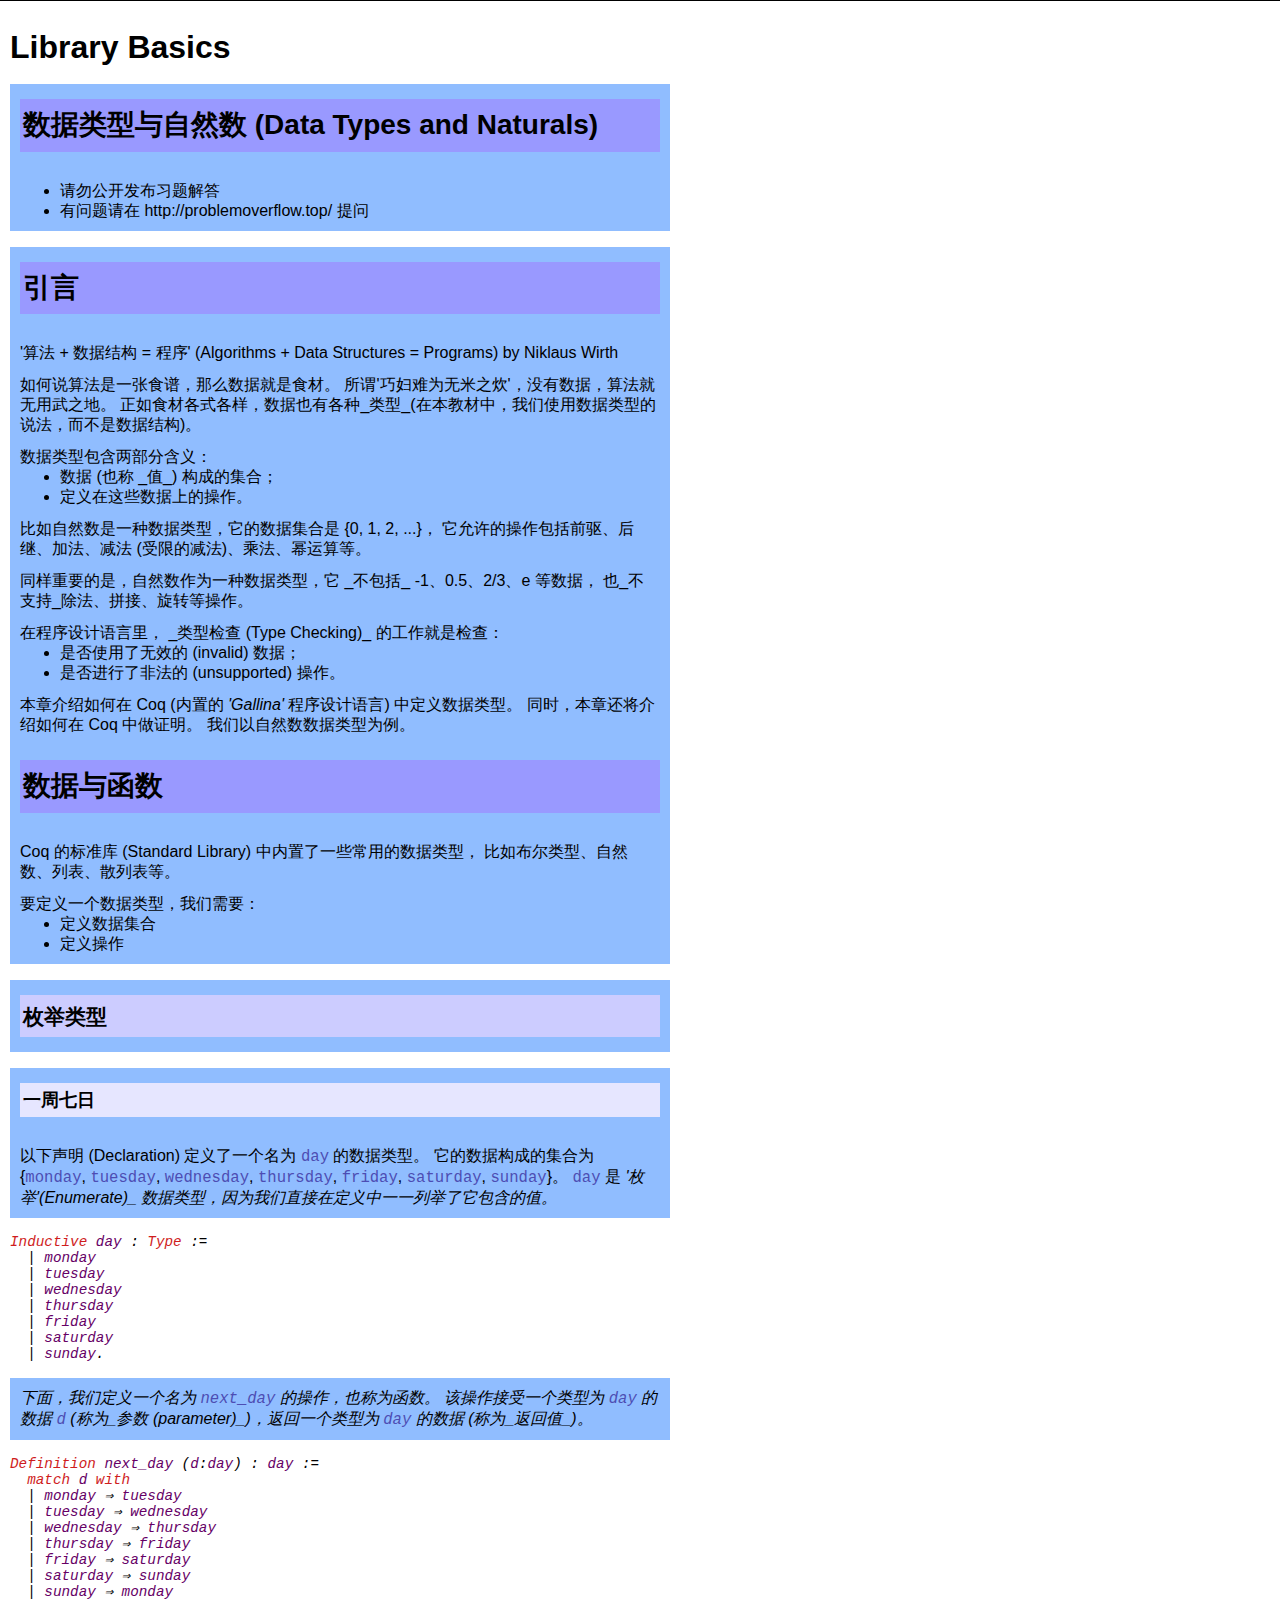
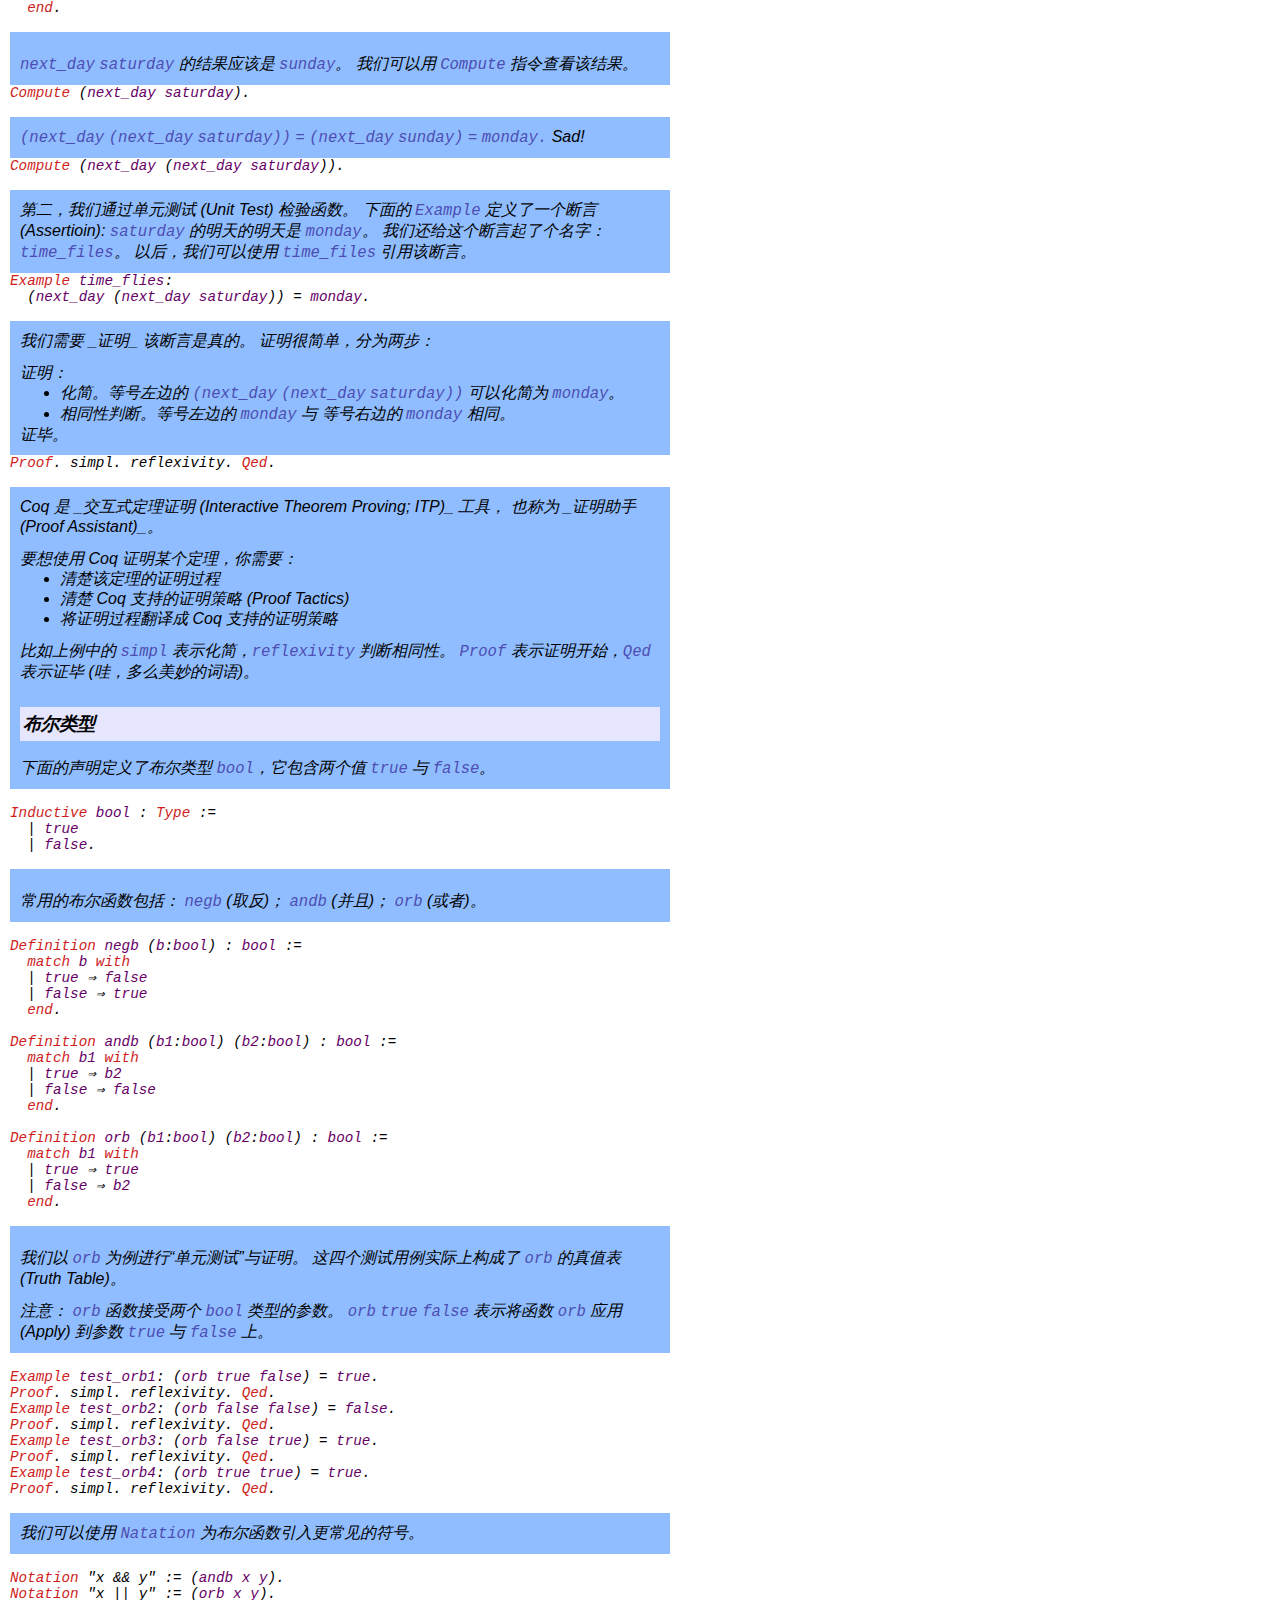
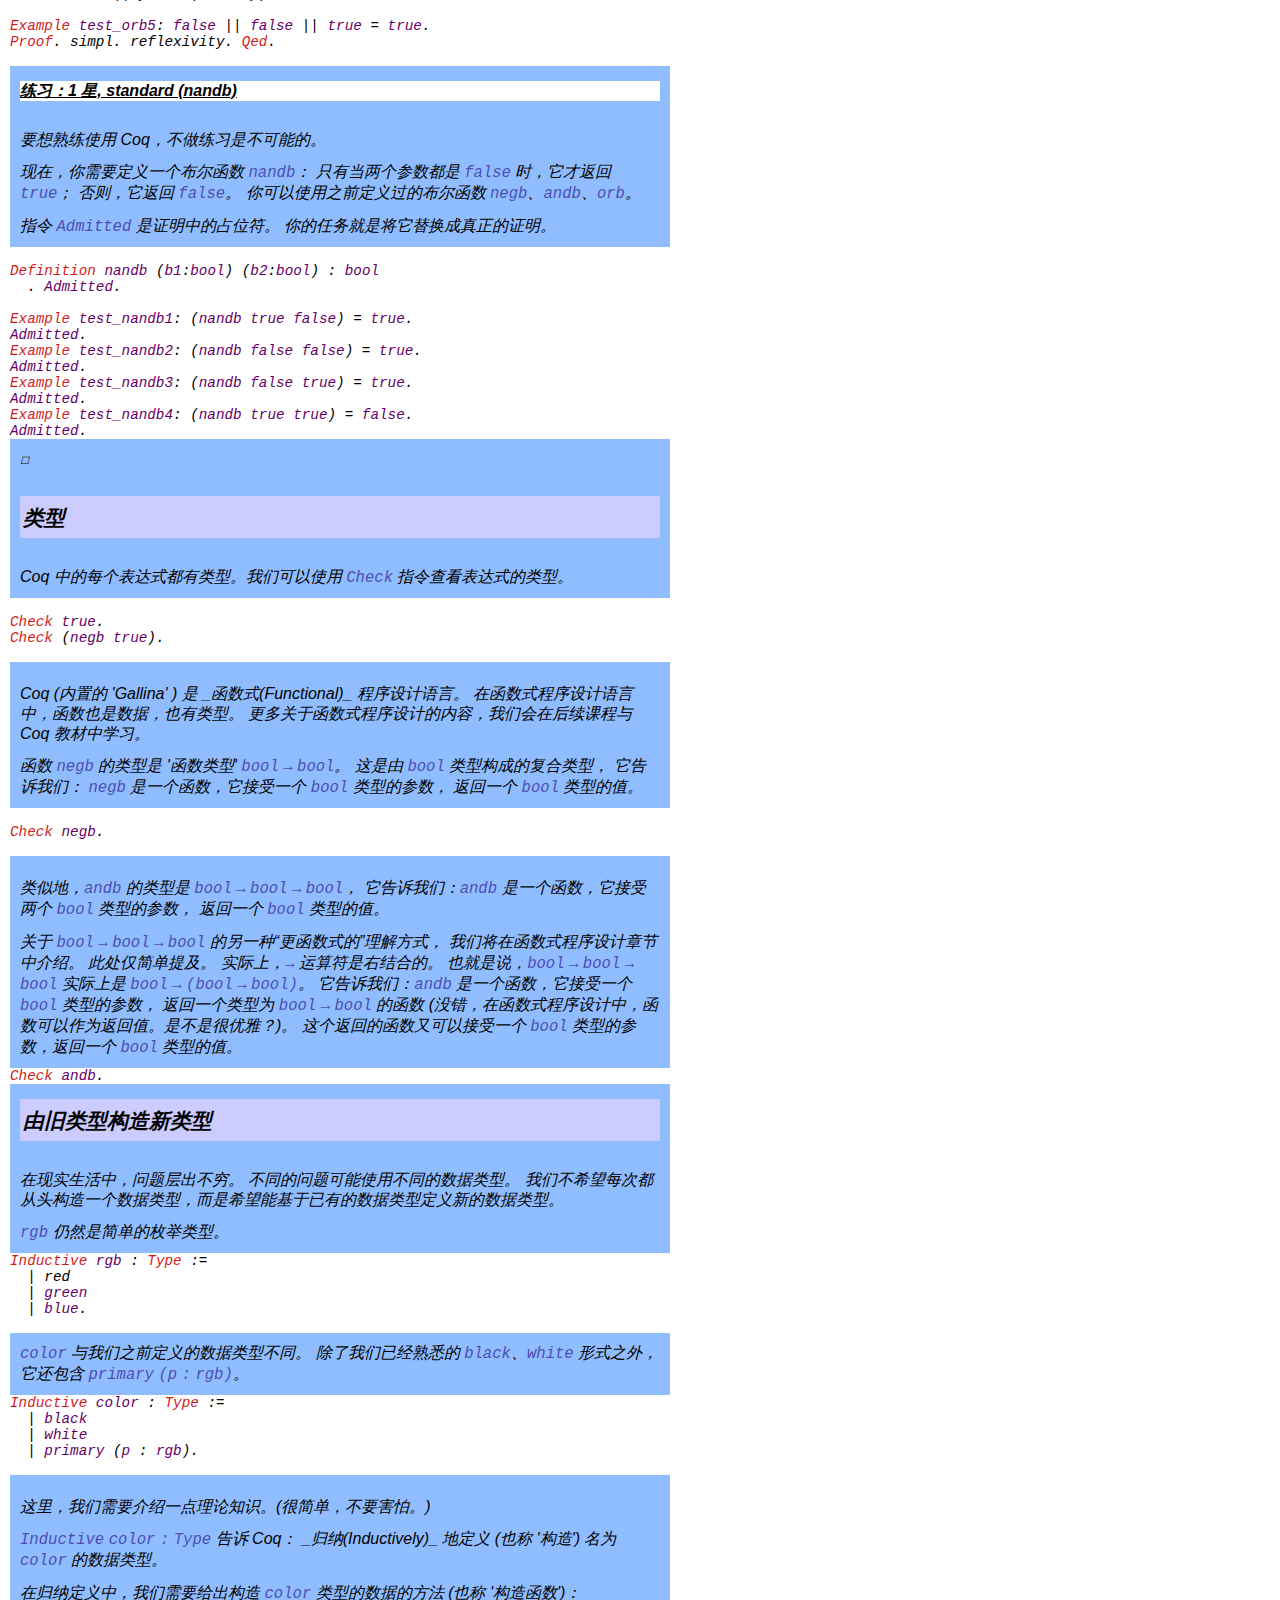
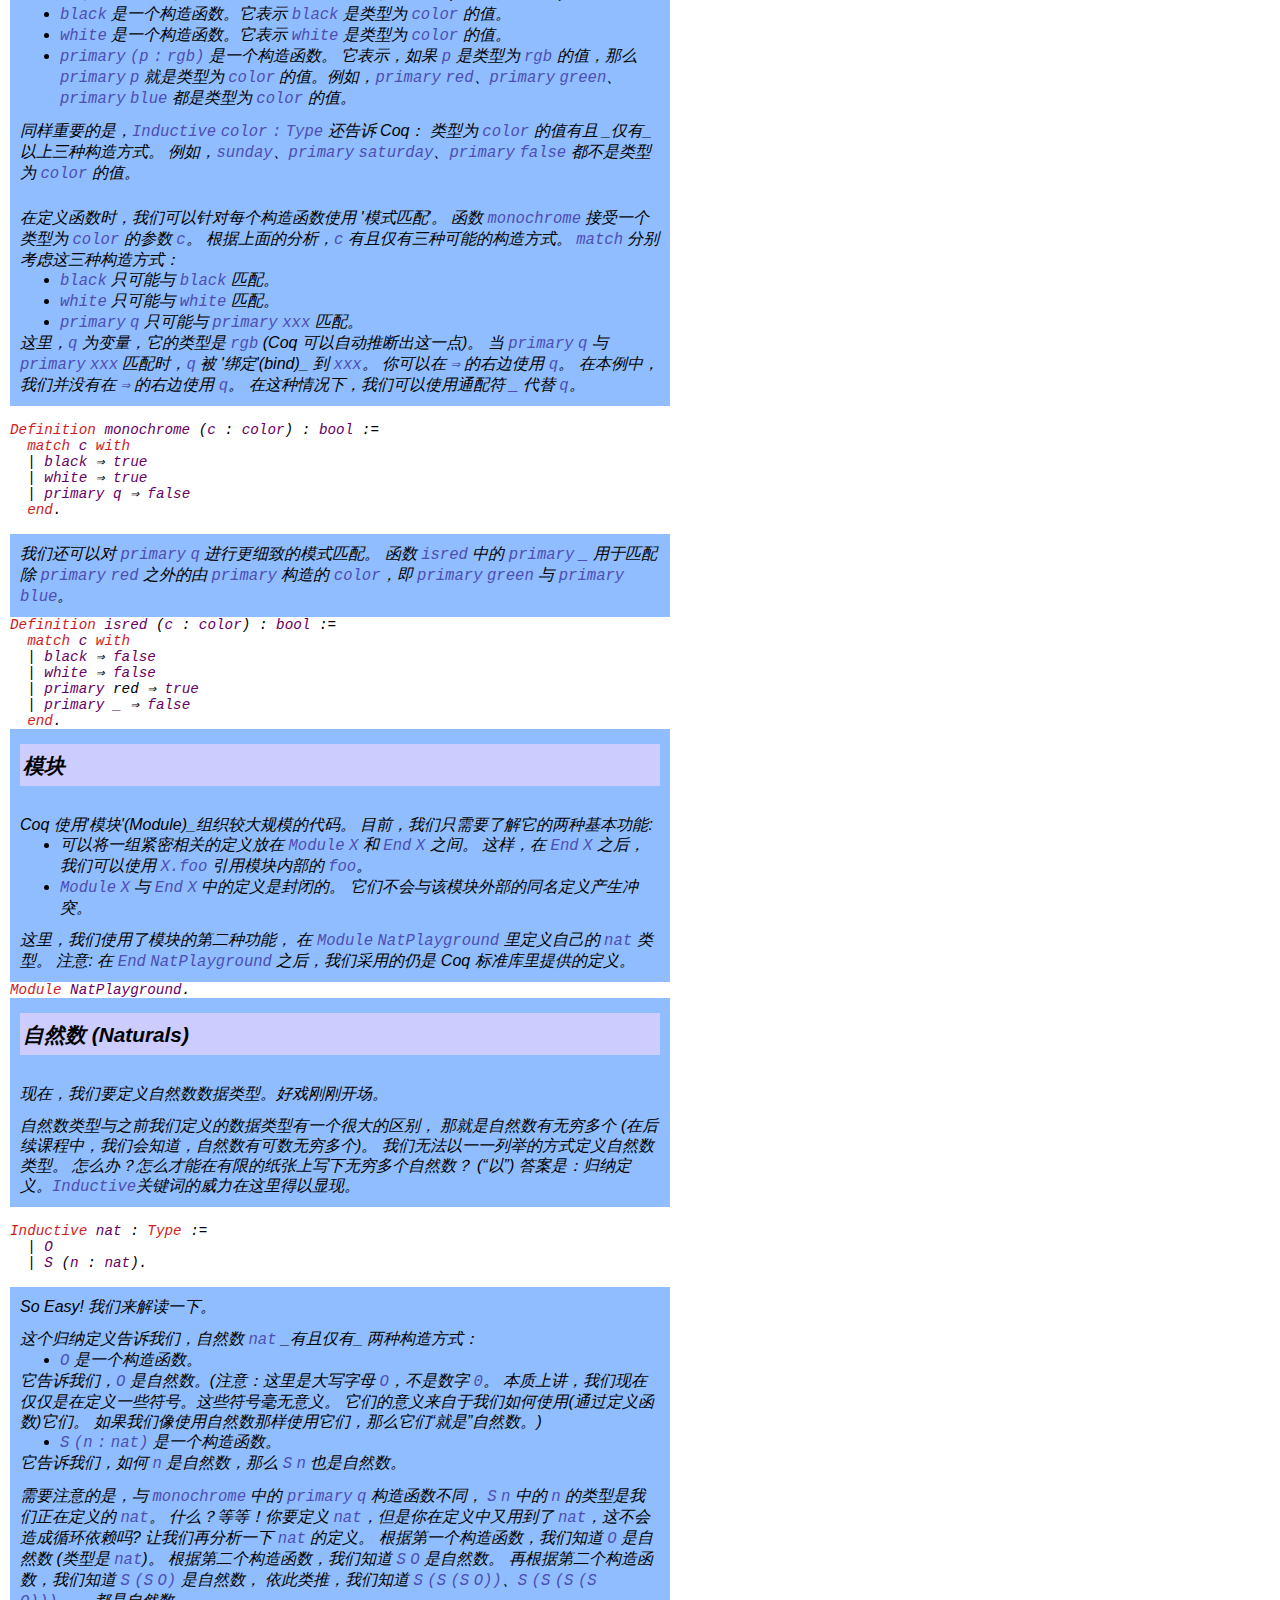
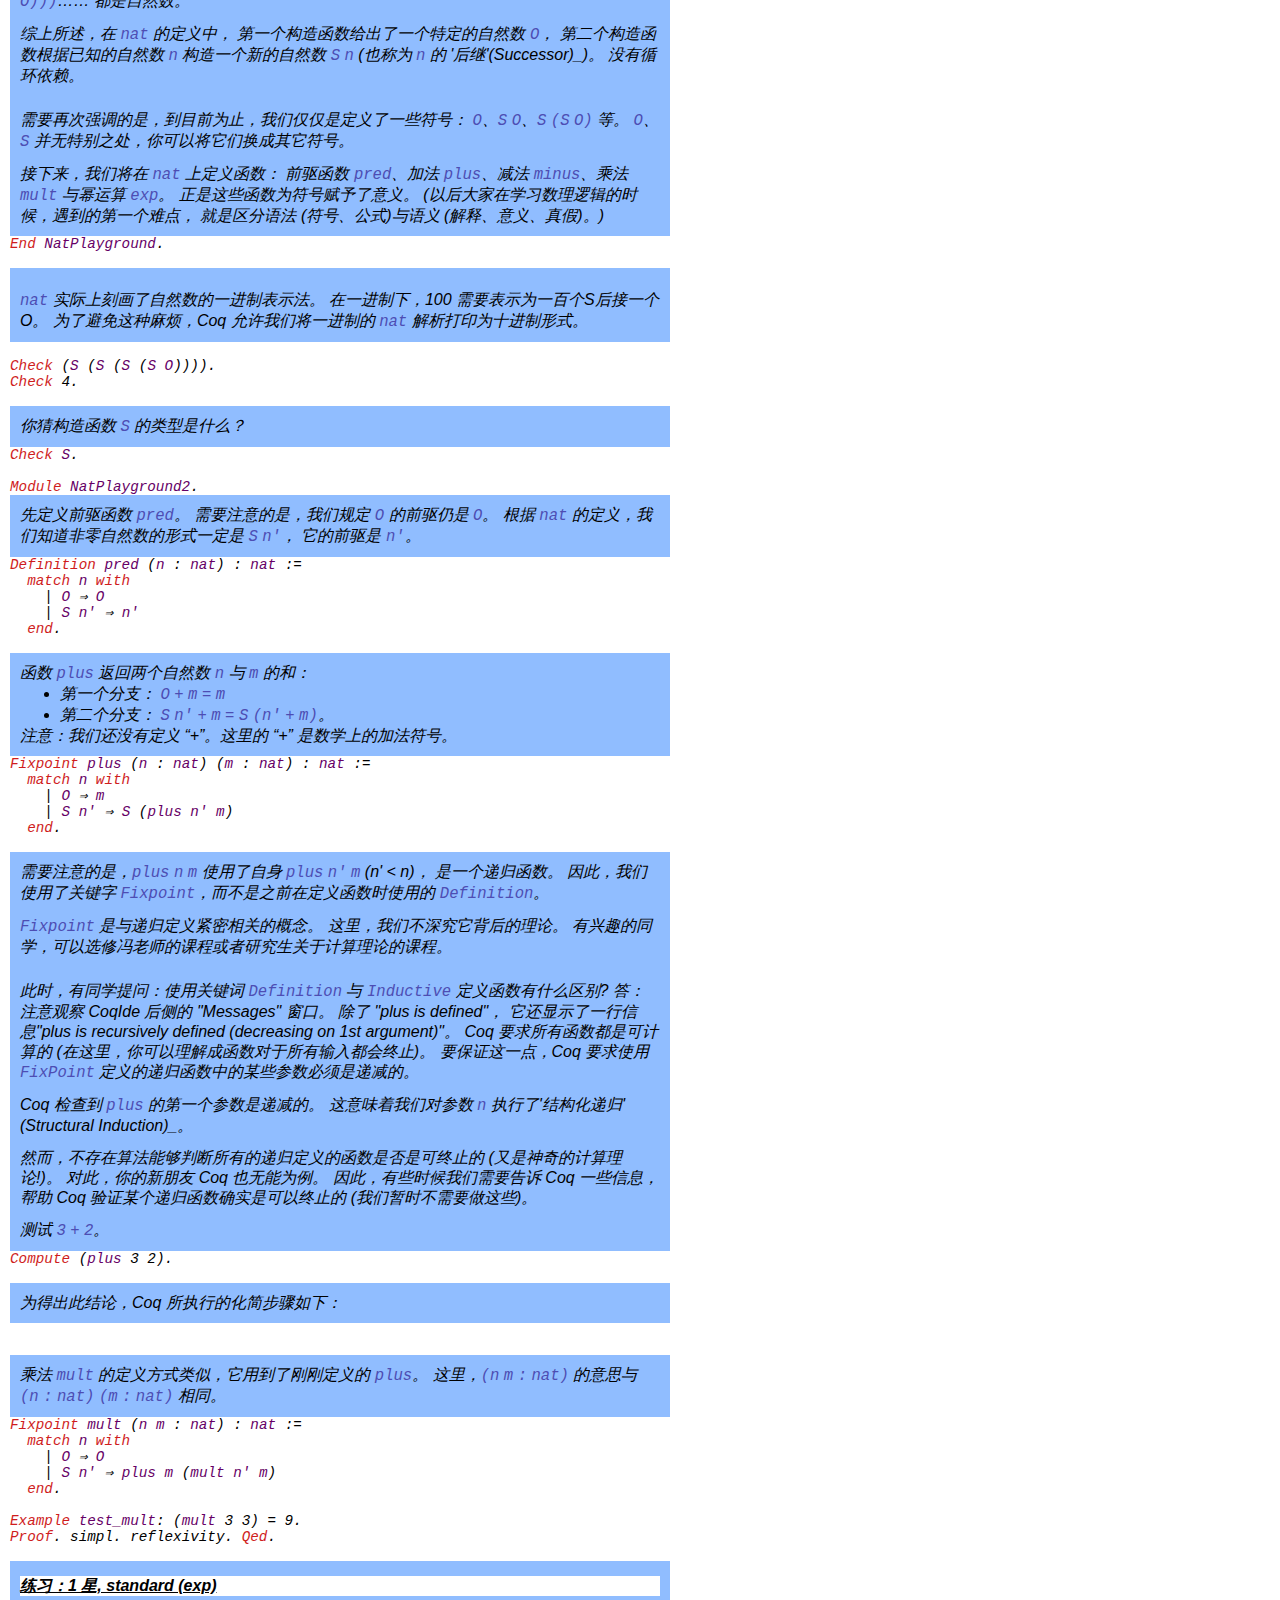
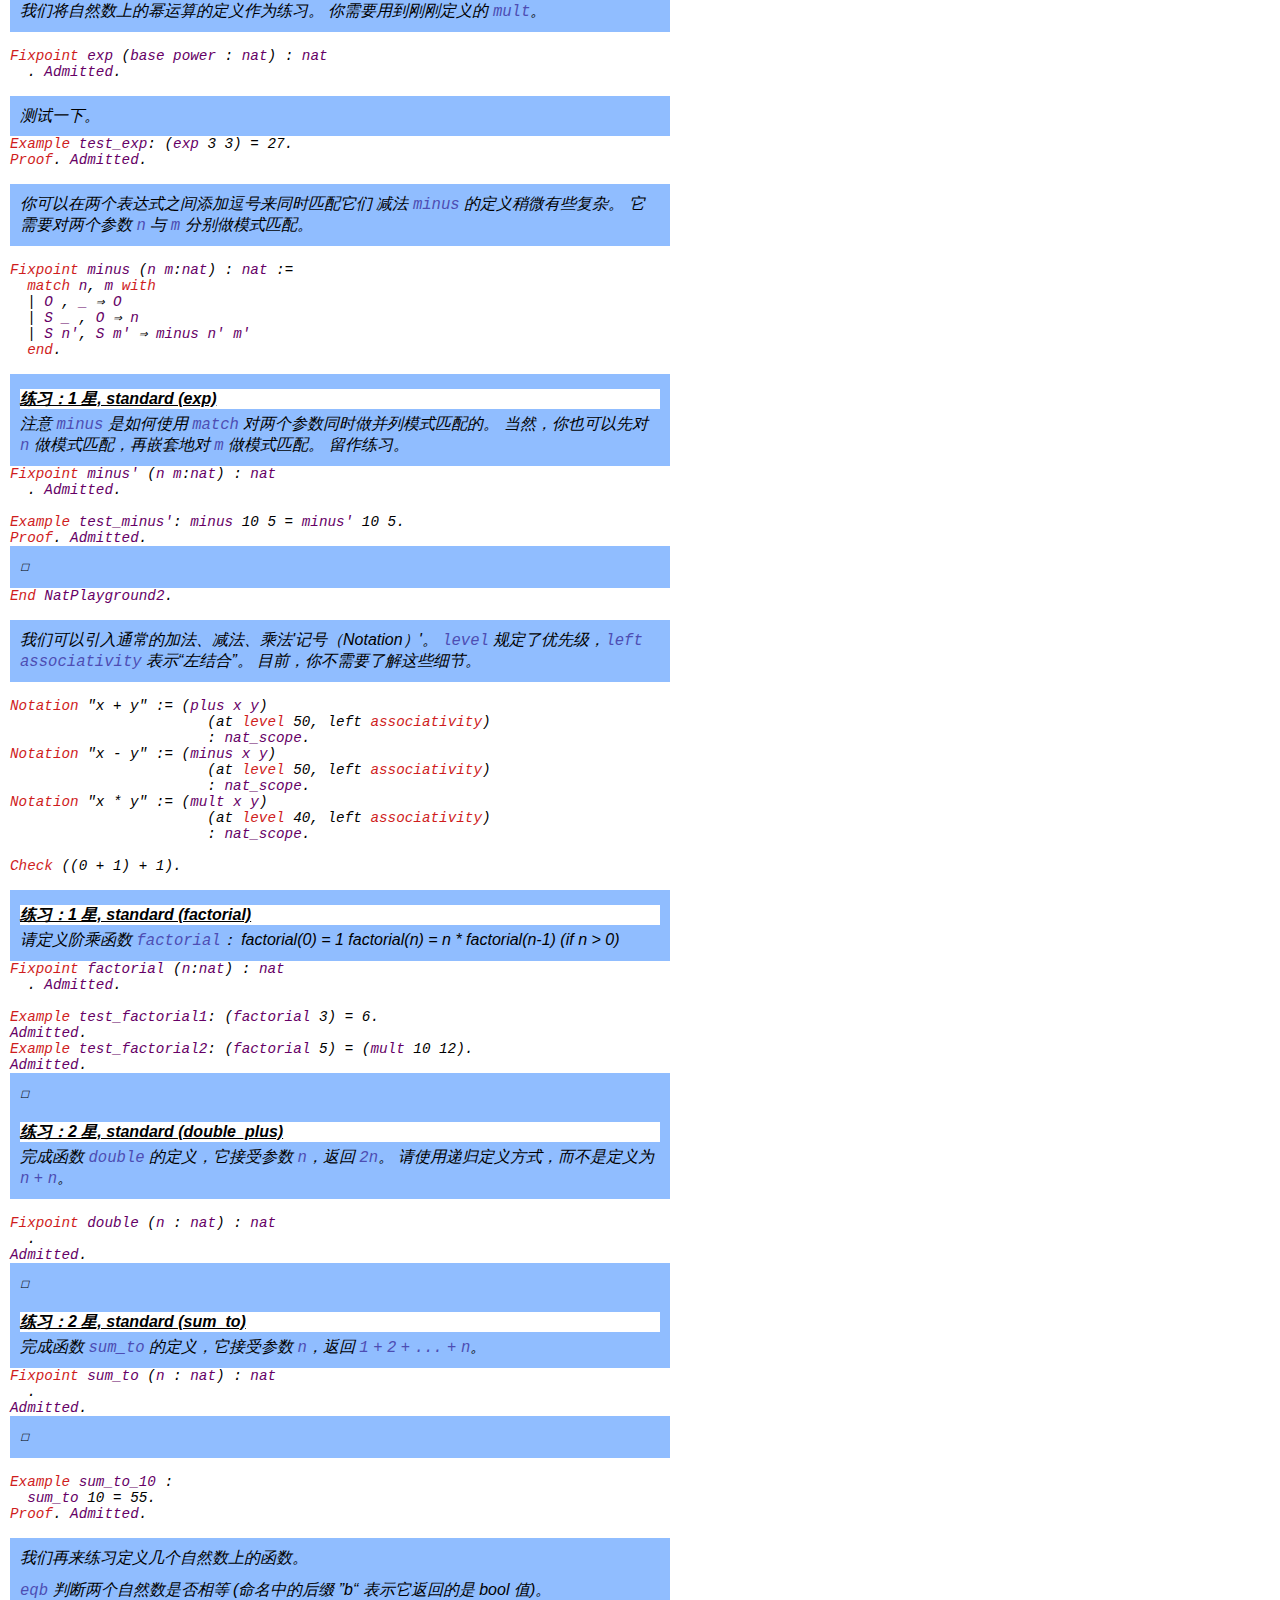
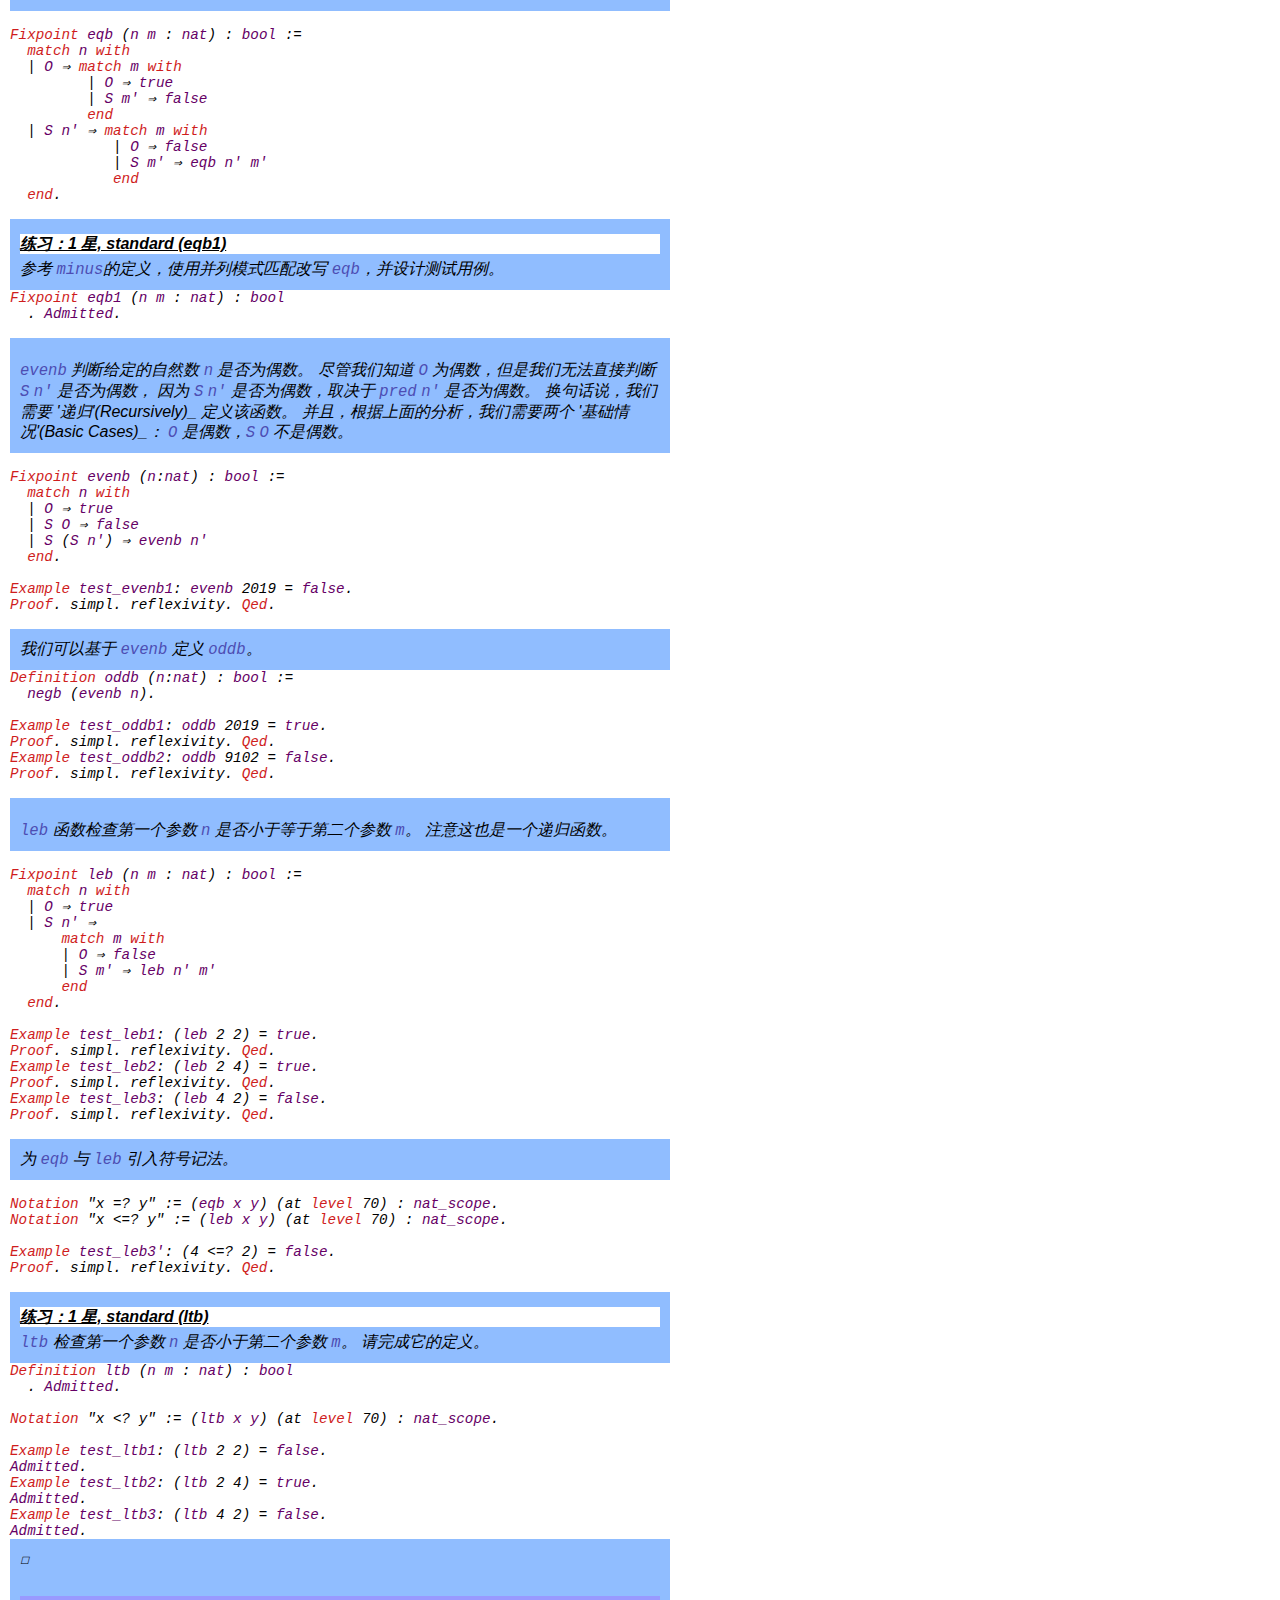
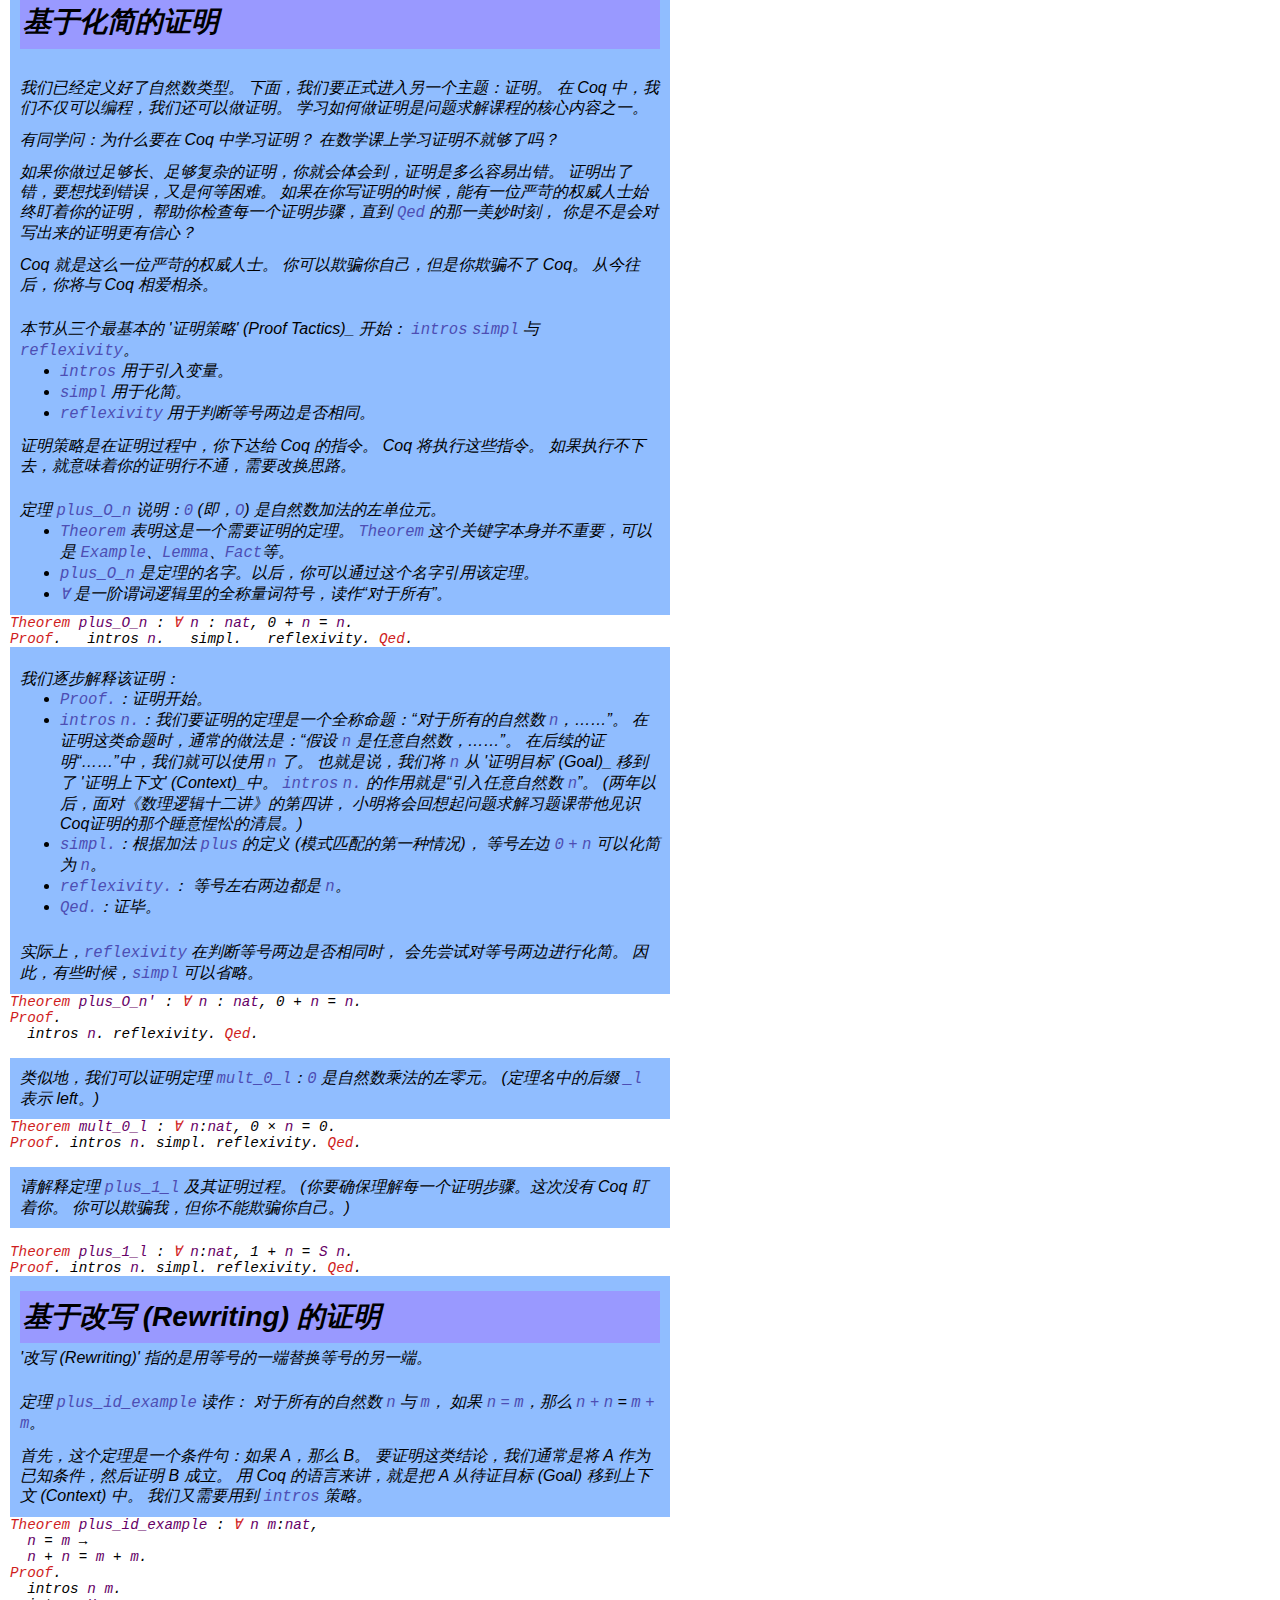
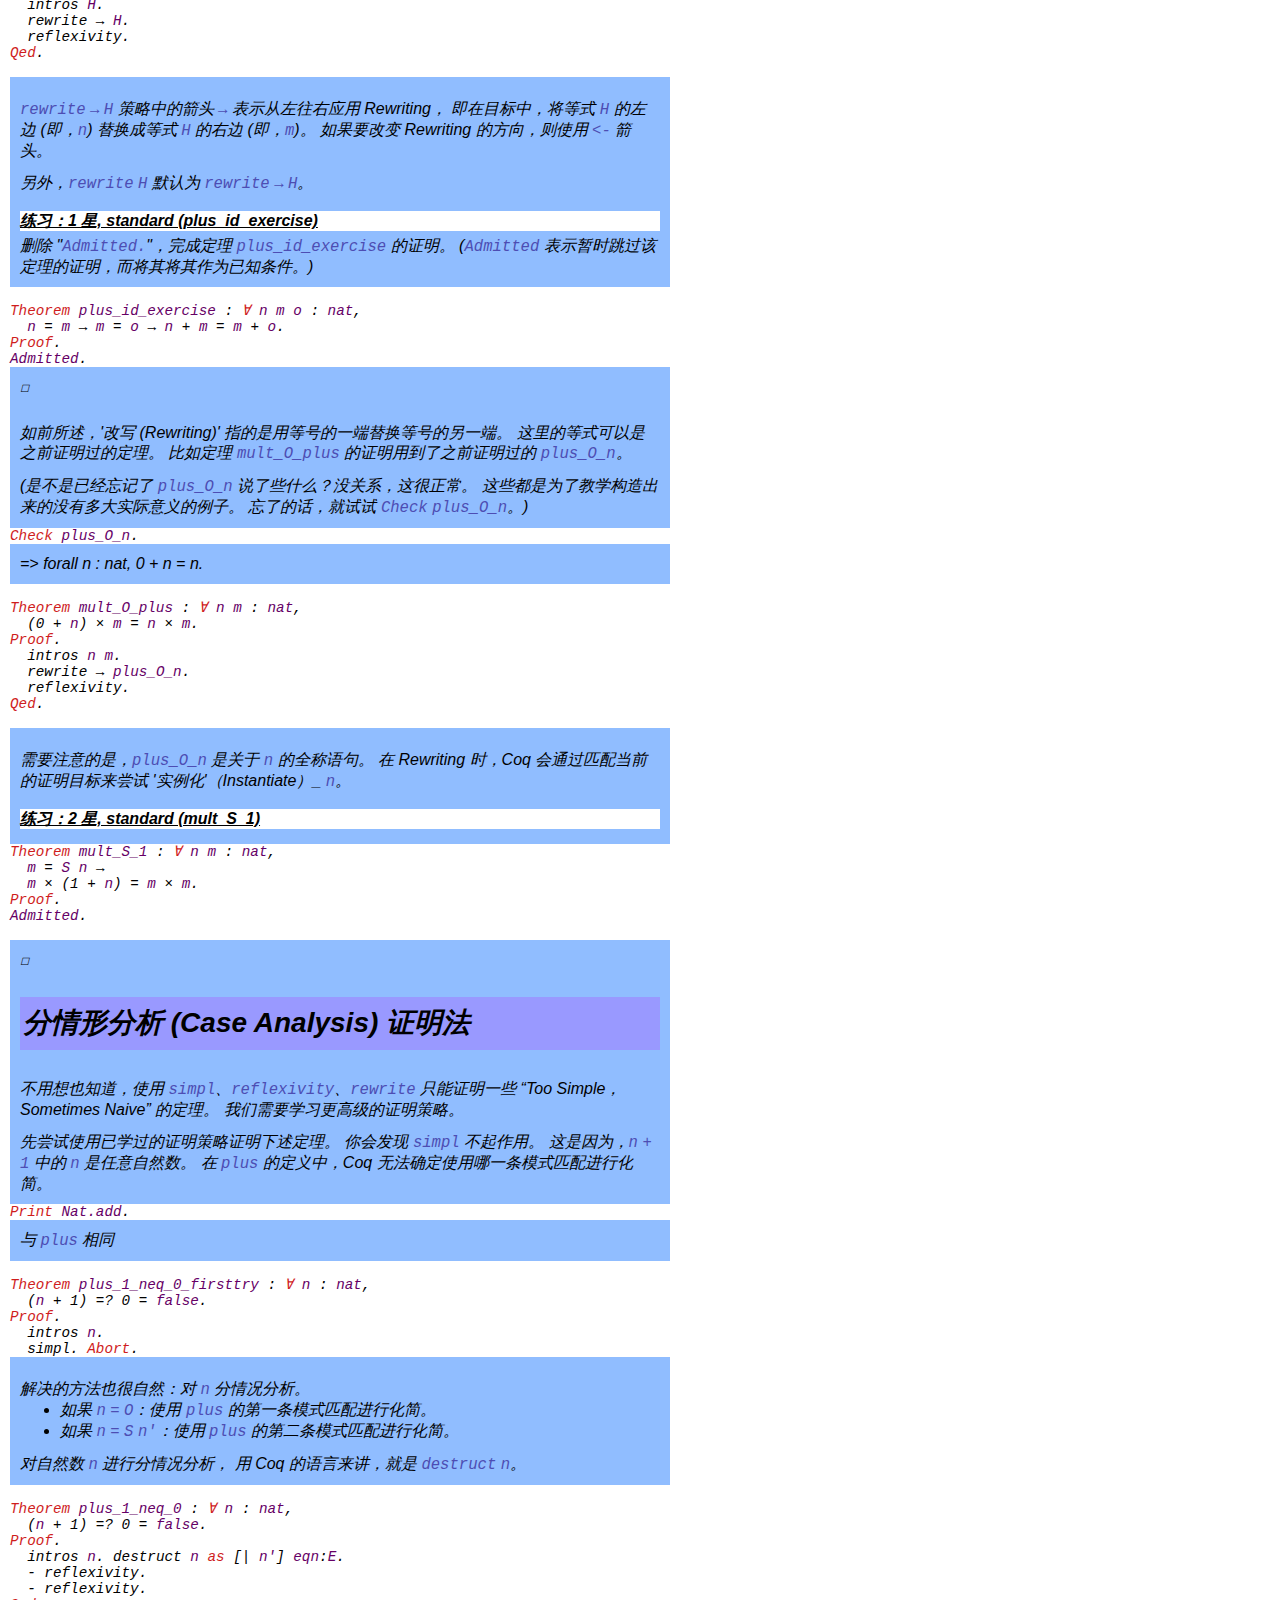
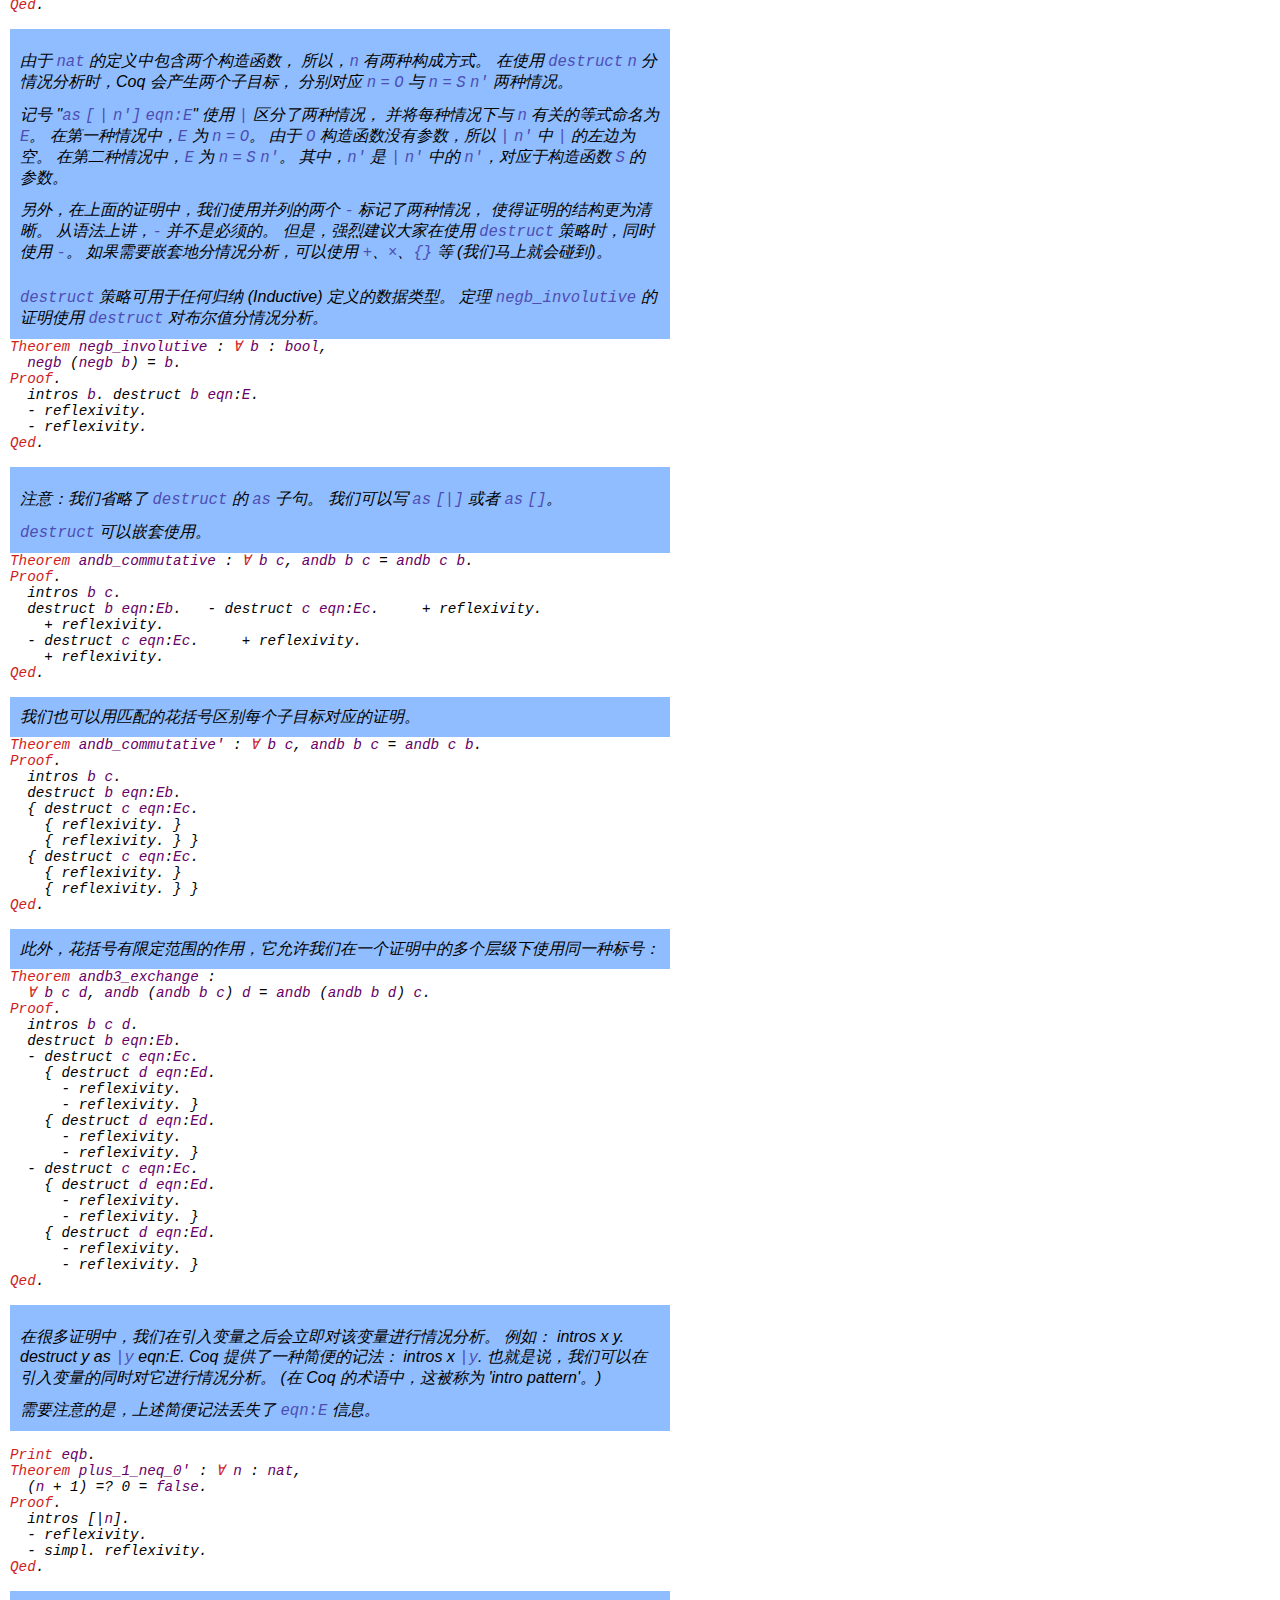
<file: 2019-1-coq/Basics.html>
<!DOCTYPE html PUBLIC "-//W3C//DTD XHTML 1.0 Strict//EN"
"http://www.w3.org/TR/xhtml1/DTD/xhtml1-strict.dtd">
<html xmlns="http://www.w3.org/1999/xhtml">
<head>
<meta http-equiv="Content-Type" content="text/html; charset=utf-8" />
<link href="coqdoc.css" rel="stylesheet" type="text/css" />
<title>Basics</title>
</head>

<body>

<div id="page">

<div id="header">
</div>

<div id="main">

<h1 class="libtitle">Library Basics</h1>

<div class="code">
</div>

<div class="doc">
<a name="lab1"></a><h1 class="section">数据类型与自然数 (Data Types and Naturals)</h1>

<div class="paragraph"> </div>


<div class="paragraph"> </div>

<ul class="doclist">
<li> 请勿公开发布习题解答

</li>
<li> 有问题请在 http://problemoverflow.top/ 提问

</li>
</ul>

</div>
<div class="code">

<br/>
</div>

<div class="doc">
<a name="lab2"></a><h1 class="section">引言</h1>

<div class="paragraph"> </div>


<div class="paragraph"> </div>

  '算法 + 数据结构 = 程序' 
  (Algorithms + Data Structures = Programs) by Niklaus Wirth

<div class="paragraph"> </div>

  如何说算法是一张食谱，那么数据就是食材。
  所谓'巧妇难为无米之炊'，没有数据，算法就无用武之地。
  正如食材各式各样，数据也有各种_类型_(在本教材中，我们使用数据类型的说法，而不是数据结构)。

<div class="paragraph"> </div>

  数据类型包含两部分含义： 
<ul class="doclist">
<li> 数据 (也称 _值_) 构成的集合； 

</li>
<li> 定义在这些数据上的操作。

</li>
</ul>

<div class="paragraph"> </div>

  比如自然数是一种数据类型，它的数据集合是 {0, 1, 2, ...}，
  它允许的操作包括前驱、后继、加法、减法 (受限的减法)、乘法、幂运算等。

<div class="paragraph"> </div>

  同样重要的是，自然数作为一种数据类型，它 _不包括_ -1、0.5、2/3、e 等数据，
  也_不支持_除法、拼接、旋转等操作。

<div class="paragraph"> </div>

  在程序设计语言里， _类型检查 (Type Checking)_ 的工作就是检查：
<ul class="doclist">
<li> 是否使用了无效的 (invalid) 数据； 

</li>
<li> 是否进行了非法的 (unsupported) 操作。

</li>
</ul>

<div class="paragraph"> </div>

  本章介绍如何在 Coq (内置的 <i>'Gallina'</i> 程序设计语言) 中定义数据类型。
  同时，本章还将介绍如何在 Coq 中做证明。
  我们以自然数数据类型为例。

</div>
<div class="code">
</div>

<div class="doc">
<a name="lab3"></a><h1 class="section">数据与函数</h1>

<div class="paragraph"> </div>


<div class="paragraph"> </div>

  Coq 的标准库 (Standard Library) 中内置了一些常用的数据类型，
  比如布尔类型、自然数、列表、散列表等。

<div class="paragraph"> </div>

  要定义一个数据类型，我们需要：
<ul class="doclist">
<li> 定义数据集合

</li>
<li> 定义操作

</li>
</ul>

</div>
<div class="code">

<br/>
</div>

<div class="doc">
<a name="lab4"></a><h2 class="section">枚举类型</h2>

</div>
<div class="code">

<br/>
</div>

<div class="doc">
<a name="lab5"></a><h3 class="section">一周七日</h3>

<div class="paragraph"> </div>


<div class="paragraph"> </div>

  以下声明 (Declaration) 定义了一个名为 <span class="inlinecode"><span class="id" title="var">day</span></span> 的数据类型。
  它的数据构成的集合为 {<span class="inlinecode"><span class="id" title="var">monday</span></span>, <span class="inlinecode"><span class="id" title="var">tuesday</span></span>, <span class="inlinecode"><span class="id" title="var">wednesday</span></span>, 
  <span class="inlinecode"><span class="id" title="var">thursday</span></span>, <span class="inlinecode"><span class="id" title="var">friday</span></span>, <span class="inlinecode"><span class="id" title="var">saturday</span></span>, <span class="inlinecode"><span class="id" title="var">sunday</span></span>}。
  <span class="inlinecode"><span class="id" title="var">day</span></span> 是 <i>'枚举'(Enumerate)_ 数据类型，因为我们直接在定义中一一列举了它包含的值。

</div>
<div class="code">

<br/>
<span class="id" title="keyword">Inductive</span> <span class="id" title="var">day</span> : <span class="id" title="keyword">Type</span> :=<br/>
&nbsp;&nbsp;| <span class="id" title="var">monday</span><br/>
&nbsp;&nbsp;| <span class="id" title="var">tuesday</span><br/>
&nbsp;&nbsp;| <span class="id" title="var">wednesday</span><br/>
&nbsp;&nbsp;| <span class="id" title="var">thursday</span><br/>
&nbsp;&nbsp;| <span class="id" title="var">friday</span><br/>
&nbsp;&nbsp;| <span class="id" title="var">saturday</span><br/>
&nbsp;&nbsp;| <span class="id" title="var">sunday</span>.<br/>

<br/>
</div>

<div class="doc">
  下面，我们定义一个名为 <span class="inlinecode"><span class="id" title="var">next_day</span></span> 的操作，也称为函数。
  该操作接受一个类型为 <span class="inlinecode"><span class="id" title="var">day</span></span> 的数据 <span class="inlinecode"><span class="id" title="var">d</span></span> (称为_参数 (parameter)_)，返回一个类型为 <span class="inlinecode"><span class="id" title="var">day</span></span> 的数据 (称为_返回值_)。 

</div>
<div class="code">

<br/>
<span class="id" title="keyword">Definition</span> <span class="id" title="var">next_day</span> (<span class="id" title="var">d</span>:<span class="id" title="var">day</span>) : <span class="id" title="var">day</span> :=<br/>
&nbsp;&nbsp;<span class="id" title="keyword">match</span> <span class="id" title="var">d</span> <span class="id" title="keyword">with</span><br/>
&nbsp;&nbsp;| <span class="id" title="var">monday</span>    ⇒ <span class="id" title="var">tuesday</span><br/>
&nbsp;&nbsp;| <span class="id" title="var">tuesday</span>   ⇒ <span class="id" title="var">wednesday</span><br/>
&nbsp;&nbsp;| <span class="id" title="var">wednesday</span> ⇒ <span class="id" title="var">thursday</span><br/>
&nbsp;&nbsp;| <span class="id" title="var">thursday</span>  ⇒ <span class="id" title="var">friday</span><br/>
&nbsp;&nbsp;| <span class="id" title="var">friday</span>    ⇒ <span class="id" title="var">saturday</span><br/>
&nbsp;&nbsp;| <span class="id" title="var">saturday</span>  ⇒ <span class="id" title="var">sunday</span><br/>
&nbsp;&nbsp;| <span class="id" title="var">sunday</span>    ⇒ <span class="id" title="var">monday</span><br/>
&nbsp;&nbsp;<span class="id" title="keyword">end</span>.<br/>

<br/>
</div>

<div class="doc">

<div class="paragraph"> </div>

  <span class="inlinecode"><span class="id" title="var">next_day</span></span> <span class="inlinecode"><span class="id" title="var">saturday</span></span> 的结果应该是 <span class="inlinecode"><span class="id" title="var">sunday</span></span>。
  我们可以用 <span class="inlinecode"><span class="id" title="keyword">Compute</span></span> 指令查看该结果。

</div>
<div class="code">
<span class="id" title="keyword">Compute</span> (<span class="id" title="var">next_day</span> <span class="id" title="var">saturday</span>).<br/>

<br/>
</div>

<div class="doc">
  <span class="inlinecode">(<span class="id" title="var">next_day</span></span> <span class="inlinecode">(<span class="id" title="var">next_day</span></span> <span class="inlinecode"><span class="id" title="var">saturday</span>))</span> <span class="inlinecode">=</span> <span class="inlinecode">(<span class="id" title="var">next_day</span></span> <span class="inlinecode"><span class="id" title="var">sunday</span>)</span> <span class="inlinecode">=</span> <span class="inlinecode"><span class="id" title="var">monday</span>.</span> Sad!

</div>
<div class="code">
<span class="id" title="keyword">Compute</span> (<span class="id" title="var">next_day</span> (<span class="id" title="var">next_day</span> <span class="id" title="var">saturday</span>)).<br/>

<br/>
</div>

<div class="doc">
第二，我们通过单元测试 (Unit Test) 检验函数。
  下面的 <span class="inlinecode"><span class="id" title="keyword">Example</span></span> 定义了一个断言 (Assertioin):
  <span class="inlinecode"><span class="id" title="var">saturday</span></span> 的明天的明天是 <span class="inlinecode"><span class="id" title="var">monday</span></span>。
  我们还给这个断言起了个名字： <span class="inlinecode"><span class="id" title="var">time_files</span></span>。
  以后，我们可以使用 <span class="inlinecode"><span class="id" title="var">time_files</span></span> 引用该断言。

</div>
<div class="code">
<span class="id" title="keyword">Example</span> <span class="id" title="var">time_flies</span>:<br/>
&nbsp;&nbsp;(<span class="id" title="var">next_day</span> (<span class="id" title="var">next_day</span> <span class="id" title="var">saturday</span>)) = <span class="id" title="var">monday</span>.<br/>

<br/>
</div>

<div class="doc">
  我们需要 _证明_ 该断言是真的。
  证明很简单，分为两步：

<div class="paragraph"> </div>

  证明：
<ul class="doclist">
<li> 化简。等号左边的 <span class="inlinecode">(<span class="id" title="var">next_day</span></span> <span class="inlinecode">(<span class="id" title="var">next_day</span></span> <span class="inlinecode"><span class="id" title="var">saturday</span>))</span> 可以化简为 <span class="inlinecode"><span class="id" title="var">monday</span></span>。

</li>
<li> 相同性判断。等号左边的 <span class="inlinecode"><span class="id" title="var">monday</span></span> 与 等号右边的 <span class="inlinecode"><span class="id" title="var">monday</span></span> 相同。

</li>
</ul>
  证毕。

</div>
<div class="code">
<span class="id" title="keyword">Proof</span>. <span class="id" title="tactic">simpl</span>. <span class="id" title="tactic">reflexivity</span>. <span class="id" title="keyword">Qed</span>.<br/>

<br/>
</div>

<div class="doc">
  Coq 是 _交互式定理证明 (Interactive Theorem Proving; ITP)_ 工具，
  也称为 _证明助手 (Proof Assistant)_。

<div class="paragraph"> </div>

  要想使用 Coq 证明某个定理，你需要：
<ul class="doclist">
<li> 清楚该定理的证明过程

</li>
<li> 清楚 Coq 支持的证明策略 (Proof Tactics)

</li>
<li> 将证明过程翻译成 Coq 支持的证明策略

</li>
</ul>

<div class="paragraph"> </div>

  比如上例中的 <span class="inlinecode"><span class="id" title="tactic">simpl</span></span> 表示化简，<span class="inlinecode"><span class="id" title="tactic">reflexivity</span></span> 判断相同性。
  <span class="inlinecode"><span class="id" title="keyword">Proof</span></span> 表示证明开始，<span class="inlinecode"><span class="id" title="keyword">Qed</span></span> 表示证毕 (哇，多么美妙的词语)。

</div>
<div class="code">
</div>

<div class="doc">
<a name="lab6"></a><h3 class="section">布尔类型</h3>

<div class="paragraph"> </div>

 下面的声明定义了布尔类型 <span class="inlinecode"><span class="id" title="var">bool</span></span>，它包含两个值 <span class="inlinecode"><span class="id" title="var">true</span></span> 与 <span class="inlinecode"><span class="id" title="var">false</span></span>。
</div>
<div class="code">

<br/>
<span class="id" title="keyword">Inductive</span> <span class="id" title="var">bool</span> : <span class="id" title="keyword">Type</span> :=<br/>
&nbsp;&nbsp;| <span class="id" title="var">true</span><br/>
&nbsp;&nbsp;| <span class="id" title="var">false</span>.<br/>

<br/>
</div>

<div class="doc">

<div class="paragraph"> </div>

  常用的布尔函数包括： <span class="inlinecode"><span class="id" title="var">negb</span></span> (取反)； <span class="inlinecode"><span class="id" title="var">andb</span></span> (并且)； <span class="inlinecode"><span class="id" title="var">orb</span></span> (或者)。

</div>
<div class="code">

<br/>
<span class="id" title="keyword">Definition</span> <span class="id" title="var">negb</span> (<span class="id" title="var">b</span>:<span class="id" title="var">bool</span>) : <span class="id" title="var">bool</span> :=<br/>
&nbsp;&nbsp;<span class="id" title="keyword">match</span> <span class="id" title="var">b</span> <span class="id" title="keyword">with</span><br/>
&nbsp;&nbsp;| <span class="id" title="var">true</span> ⇒ <span class="id" title="var">false</span><br/>
&nbsp;&nbsp;| <span class="id" title="var">false</span> ⇒ <span class="id" title="var">true</span><br/>
&nbsp;&nbsp;<span class="id" title="keyword">end</span>.<br/>

<br/>
<span class="id" title="keyword">Definition</span> <span class="id" title="var">andb</span> (<span class="id" title="var">b1</span>:<span class="id" title="var">bool</span>) (<span class="id" title="var">b2</span>:<span class="id" title="var">bool</span>) : <span class="id" title="var">bool</span> :=<br/>
&nbsp;&nbsp;<span class="id" title="keyword">match</span> <span class="id" title="var">b1</span> <span class="id" title="keyword">with</span><br/>
&nbsp;&nbsp;| <span class="id" title="var">true</span> ⇒ <span class="id" title="var">b2</span><br/>
&nbsp;&nbsp;| <span class="id" title="var">false</span> ⇒ <span class="id" title="var">false</span><br/>
&nbsp;&nbsp;<span class="id" title="keyword">end</span>.<br/>

<br/>
<span class="id" title="keyword">Definition</span> <span class="id" title="var">orb</span> (<span class="id" title="var">b1</span>:<span class="id" title="var">bool</span>) (<span class="id" title="var">b2</span>:<span class="id" title="var">bool</span>) : <span class="id" title="var">bool</span> :=<br/>
&nbsp;&nbsp;<span class="id" title="keyword">match</span> <span class="id" title="var">b1</span> <span class="id" title="keyword">with</span><br/>
&nbsp;&nbsp;| <span class="id" title="var">true</span> ⇒ <span class="id" title="var">true</span><br/>
&nbsp;&nbsp;| <span class="id" title="var">false</span> ⇒ <span class="id" title="var">b2</span><br/>
&nbsp;&nbsp;<span class="id" title="keyword">end</span>.<br/>

<br/>
</div>

<div class="doc">

<div class="paragraph"> </div>

  我们以 <span class="inlinecode"><span class="id" title="var">orb</span></span> 为例进行“单元测试”与证明。
  这四个测试用例实际上构成了 <span class="inlinecode"><span class="id" title="var">orb</span></span> 的真值表 (Truth Table)。

<div class="paragraph"> </div>

  注意： <span class="inlinecode"><span class="id" title="var">orb</span></span> 函数接受两个 <span class="inlinecode"><span class="id" title="var">bool</span></span> 类型的参数。
  <span class="inlinecode"><span class="id" title="var">orb</span></span> <span class="inlinecode"><span class="id" title="var">true</span></span> <span class="inlinecode"><span class="id" title="var">false</span></span> 表示将函数 <span class="inlinecode"><span class="id" title="var">orb</span></span> 应用 (Apply) 到参数 <span class="inlinecode"><span class="id" title="var">true</span></span> 与 <span class="inlinecode"><span class="id" title="var">false</span></span> 上。

</div>
<div class="code">

<br/>
<span class="id" title="keyword">Example</span> <span class="id" title="var">test_orb1</span>:  (<span class="id" title="var">orb</span> <span class="id" title="var">true</span> <span class="id" title="var">false</span>) = <span class="id" title="var">true</span>.<br/>
<span class="id" title="keyword">Proof</span>. <span class="id" title="tactic">simpl</span>. <span class="id" title="tactic">reflexivity</span>. <span class="id" title="keyword">Qed</span>.<br/>
<span class="id" title="keyword">Example</span> <span class="id" title="var">test_orb2</span>:  (<span class="id" title="var">orb</span> <span class="id" title="var">false</span> <span class="id" title="var">false</span>) = <span class="id" title="var">false</span>.<br/>
<span class="id" title="keyword">Proof</span>. <span class="id" title="tactic">simpl</span>. <span class="id" title="tactic">reflexivity</span>. <span class="id" title="keyword">Qed</span>.<br/>
<span class="id" title="keyword">Example</span> <span class="id" title="var">test_orb3</span>:  (<span class="id" title="var">orb</span> <span class="id" title="var">false</span> <span class="id" title="var">true</span>)  = <span class="id" title="var">true</span>.<br/>
<span class="id" title="keyword">Proof</span>. <span class="id" title="tactic">simpl</span>. <span class="id" title="tactic">reflexivity</span>. <span class="id" title="keyword">Qed</span>.<br/>
<span class="id" title="keyword">Example</span> <span class="id" title="var">test_orb4</span>:  (<span class="id" title="var">orb</span> <span class="id" title="var">true</span>  <span class="id" title="var">true</span>)  = <span class="id" title="var">true</span>.<br/>
<span class="id" title="keyword">Proof</span>. <span class="id" title="tactic">simpl</span>. <span class="id" title="tactic">reflexivity</span>. <span class="id" title="keyword">Qed</span>.<br/>

<br/>
</div>

<div class="doc">
我们可以使用 <span class="inlinecode"><span class="id" title="var">Natation</span></span> 为布尔函数引入更常见的符号。
</div>
<div class="code">

<br/>
<span class="id" title="keyword">Notation</span> &quot;x &amp;&amp; y" := (<span class="id" title="var">andb</span> <span class="id" title="var">x</span> <span class="id" title="var">y</span>).<br/>
<span class="id" title="keyword">Notation</span> &quot;x || y" := (<span class="id" title="var">orb</span> <span class="id" title="var">x</span> <span class="id" title="var">y</span>).<br/>

<br/>
<span class="id" title="keyword">Example</span> <span class="id" title="var">test_orb5</span>:  <span class="id" title="var">false</span> || <span class="id" title="var">false</span> || <span class="id" title="var">true</span> = <span class="id" title="var">true</span>.<br/>
<span class="id" title="keyword">Proof</span>. <span class="id" title="tactic">simpl</span>. <span class="id" title="tactic">reflexivity</span>. <span class="id" title="keyword">Qed</span>.<br/>

<br/>
</div>

<div class="doc">
<a name="lab7"></a><h4 class="section">练习：1 星, standard (nandb)</h4>

<div class="paragraph"> </div>


<div class="paragraph"> </div>

  要想熟练使用 Coq，不做练习是不可能的。

<div class="paragraph"> </div>

  现在，你需要定义一个布尔函数 <span class="inlinecode"><span class="id" title="var">nandb</span></span>：
  只有当两个参数都是 <span class="inlinecode"><span class="id" title="var">false</span></span> 时，它才返回 <span class="inlinecode"><span class="id" title="var">true</span></span>；
  否则，它返回 <span class="inlinecode"><span class="id" title="var">false</span></span>。
  你可以使用之前定义过的布尔函数 <span class="inlinecode"><span class="id" title="var">negb</span></span>、<span class="inlinecode"><span class="id" title="var">andb</span></span>、<span class="inlinecode"><span class="id" title="var">orb</span></span>。

<div class="paragraph"> </div>

  指令 <span class="inlinecode"><span class="id" title="var">Admitted</span></span> 是证明中的占位符。
  你的任务就是将它替换成真正的证明。

</div>
<div class="code">

<br/>
<span class="id" title="keyword">Definition</span> <span class="id" title="var">nandb</span> (<span class="id" title="var">b1</span>:<span class="id" title="var">bool</span>) (<span class="id" title="var">b2</span>:<span class="id" title="var">bool</span>) : <span class="id" title="var">bool</span><br/>
&nbsp;&nbsp;. <span class="id" title="var">Admitted</span>.<br/>

<br/>
<span class="id" title="keyword">Example</span> <span class="id" title="var">test_nandb1</span>: (<span class="id" title="var">nandb</span> <span class="id" title="var">true</span> <span class="id" title="var">false</span>) = <span class="id" title="var">true</span>.<br/>
 <span class="id" title="var">Admitted</span>.<br/>
<span class="id" title="keyword">Example</span> <span class="id" title="var">test_nandb2</span>: (<span class="id" title="var">nandb</span> <span class="id" title="var">false</span> <span class="id" title="var">false</span>) = <span class="id" title="var">true</span>.<br/>
 <span class="id" title="var">Admitted</span>.<br/>
<span class="id" title="keyword">Example</span> <span class="id" title="var">test_nandb3</span>: (<span class="id" title="var">nandb</span> <span class="id" title="var">false</span> <span class="id" title="var">true</span>) = <span class="id" title="var">true</span>.<br/>
 <span class="id" title="var">Admitted</span>.<br/>
<span class="id" title="keyword">Example</span> <span class="id" title="var">test_nandb4</span>: (<span class="id" title="var">nandb</span> <span class="id" title="var">true</span> <span class="id" title="var">true</span>) = <span class="id" title="var">false</span>.<br/>
 <span class="id" title="var">Admitted</span>.<br/>
</div>

<div class="doc">
<font size=-2>&#9744;</font> 
</div>
<div class="code">
</div>

<div class="doc">
<a name="lab8"></a><h2 class="section">类型</h2>

<div class="paragraph"> </div>


<div class="paragraph"> </div>

  Coq 中的每个表达式都有类型。我们可以使用 <span class="inlinecode"><span class="id" title="keyword">Check</span></span> 指令查看表达式的类型。

</div>
<div class="code">

<br/>
<span class="id" title="keyword">Check</span> <span class="id" title="var">true</span>.<br/>
<span class="id" title="keyword">Check</span> (<span class="id" title="var">negb</span> <span class="id" title="var">true</span>).<br/>

<br/>
</div>

<div class="doc">

<div class="paragraph"> </div>

  Coq (内置的 <i>'Gallina'</i> ) 是 _函数式(Functional)_ 程序设计语言。
  在函数式程序设计语言中，函数也是数据，也有类型。
  更多关于函数式程序设计的内容，我们会在后续课程与 Coq 教材中学习。

<div class="paragraph"> </div>

  函数 <span class="inlinecode"><span class="id" title="var">negb</span></span> 的类型是 <i>'函数类型'</i> <span class="inlinecode"><span class="id" title="var">bool</span></span> <span class="inlinecode">→</span> <span class="inlinecode"><span class="id" title="var">bool</span></span>。
  这是由 <span class="inlinecode"><span class="id" title="var">bool</span></span> 类型构成的复合类型，
  它告诉我们： <span class="inlinecode"><span class="id" title="var">negb</span></span> 是一个函数，它接受一个 <span class="inlinecode"><span class="id" title="var">bool</span></span> 类型的参数，
  返回一个 <span class="inlinecode"><span class="id" title="var">bool</span></span> 类型的值。

</div>
<div class="code">

<br/>
<span class="id" title="keyword">Check</span> <span class="id" title="var">negb</span>.<br/>

<br/>
</div>

<div class="doc">

<div class="paragraph"> </div>

  类似地，<span class="inlinecode"><span class="id" title="var">andb</span></span> 的类型是 <span class="inlinecode"><span class="id" title="var">bool</span></span> <span class="inlinecode">→</span> <span class="inlinecode"><span class="id" title="var">bool</span></span> <span class="inlinecode">→</span> <span class="inlinecode"><span class="id" title="var">bool</span></span>，
  它告诉我们：<span class="inlinecode"><span class="id" title="var">andb</span></span> 是一个函数，它接受两个 <span class="inlinecode"><span class="id" title="var">bool</span></span> 类型的参数，
  返回一个 <span class="inlinecode"><span class="id" title="var">bool</span></span> 类型的值。

<div class="paragraph"> </div>

  关于 <span class="inlinecode"><span class="id" title="var">bool</span></span> <span class="inlinecode">→</span> <span class="inlinecode"><span class="id" title="var">bool</span></span> <span class="inlinecode">→</span> <span class="inlinecode"><span class="id" title="var">bool</span></span> 的另一种“更函数式的”理解方式，
  我们将在函数式程序设计章节中介绍。
  此处仅简单提及。
  实际上，<span class="inlinecode">→</span> 运算符是右结合的。
  也就是说，<span class="inlinecode"><span class="id" title="var">bool</span></span> <span class="inlinecode">→</span> <span class="inlinecode"><span class="id" title="var">bool</span></span> <span class="inlinecode">→</span> <span class="inlinecode"><span class="id" title="var">bool</span></span> 实际上是 <span class="inlinecode"><span class="id" title="var">bool</span></span> <span class="inlinecode">→</span> <span class="inlinecode">(<span class="id" title="var">bool</span></span> <span class="inlinecode">→</span> <span class="inlinecode"><span class="id" title="var">bool</span>)</span>。
  它告诉我们：<span class="inlinecode"><span class="id" title="var">andb</span></span> 是一个函数，它接受一个 <span class="inlinecode"><span class="id" title="var">bool</span></span> 类型的参数，
  返回一个类型为 <span class="inlinecode"><span class="id" title="var">bool</span></span> <span class="inlinecode">→</span> <span class="inlinecode"><span class="id" title="var">bool</span></span> 的函数 
  (没错，在函数式程序设计中，函数可以作为返回值。是不是很优雅？)。
  这个返回的函数又可以接受一个 <span class="inlinecode"><span class="id" title="var">bool</span></span> 类型的参数，返回一个 <span class="inlinecode"><span class="id" title="var">bool</span></span> 类型的值。

</div>
<div class="code">
<span class="id" title="keyword">Check</span> <span class="id" title="var">andb</span>.<br/>
</div>

<div class="doc">
<a name="lab9"></a><h2 class="section">由旧类型构造新类型</h2>

<div class="paragraph"> </div>


<div class="paragraph"> </div>

  在现实生活中，问题层出不穷。
  不同的问题可能使用不同的数据类型。
  我们不希望每次都从头构造一个数据类型，而是希望能基于已有的数据类型定义新的数据类型。

<div class="paragraph"> </div>

 <span class="inlinecode"><span class="id" title="var">rgb</span></span> 仍然是简单的枚举类型。
</div>
<div class="code">
<span class="id" title="keyword">Inductive</span> <span class="id" title="var">rgb</span> : <span class="id" title="keyword">Type</span> :=<br/>
&nbsp;&nbsp;| <span class="id" title="tactic">red</span><br/>
&nbsp;&nbsp;| <span class="id" title="var">green</span><br/>
&nbsp;&nbsp;| <span class="id" title="var">blue</span>.<br/>

<br/>
</div>

<div class="doc">
  <span class="inlinecode"><span class="id" title="var">color</span></span> 与我们之前定义的数据类型不同。
  除了我们已经熟悉的 <span class="inlinecode"><span class="id" title="var">black</span></span>、<span class="inlinecode"><span class="id" title="var">white</span></span> 形式之外，
  它还包含 <span class="inlinecode"><span class="id" title="var">primary</span></span> <span class="inlinecode">(<span class="id" title="var">p</span></span> <span class="inlinecode">:</span> <span class="inlinecode"><span class="id" title="var">rgb</span>)</span>。

</div>
<div class="code">
<span class="id" title="keyword">Inductive</span> <span class="id" title="var">color</span> : <span class="id" title="keyword">Type</span> :=<br/>
&nbsp;&nbsp;| <span class="id" title="var">black</span><br/>
&nbsp;&nbsp;| <span class="id" title="var">white</span><br/>
&nbsp;&nbsp;| <span class="id" title="var">primary</span> (<span class="id" title="var">p</span> : <span class="id" title="var">rgb</span>).<br/>

<br/>
</div>

<div class="doc">

<div class="paragraph"> </div>

  这里，我们需要介绍一点理论知识。(很简单，不要害怕。)

<div class="paragraph"> </div>

  <span class="inlinecode"><span class="id" title="keyword">Inductive</span></span> <span class="inlinecode"><span class="id" title="var">color</span></span> <span class="inlinecode">:</span> <span class="inlinecode"><span class="id" title="keyword">Type</span></span> 告诉 Coq：
  _归纳(Inductively)_ 地定义 (也称 <i>'构造'</i>) 名为 <span class="inlinecode"><span class="id" title="var">color</span></span> 的数据类型。

<div class="paragraph"> </div>

  在归纳定义中，我们需要给出构造 <span class="inlinecode"><span class="id" title="var">color</span></span> 类型的数据的方法 (也称 <i>'构造函数'</i>)：
<ul class="doclist">
<li> <span class="inlinecode"><span class="id" title="var">black</span></span> 是一个构造函数。它表示 <span class="inlinecode"><span class="id" title="var">black</span></span> 是类型为 <span class="inlinecode"><span class="id" title="var">color</span></span> 的值。

</li>
<li> <span class="inlinecode"><span class="id" title="var">white</span></span> 是一个构造函数。它表示 <span class="inlinecode"><span class="id" title="var">white</span></span> 是类型为 <span class="inlinecode"><span class="id" title="var">color</span></span> 的值。

</li>
<li> <span class="inlinecode"><span class="id" title="var">primary</span></span> <span class="inlinecode">(<span class="id" title="var">p</span></span> <span class="inlinecode">:</span> <span class="inlinecode"><span class="id" title="var">rgb</span>)</span> 是一个构造函数。
    它表示，如果 <span class="inlinecode"><span class="id" title="var">p</span></span> 是类型为 <span class="inlinecode"><span class="id" title="var">rgb</span></span> 的值，那么 <span class="inlinecode"><span class="id" title="var">primary</span></span> <span class="inlinecode"><span class="id" title="var">p</span></span> 就是类型为 <span class="inlinecode"><span class="id" title="var">color</span></span> 的值。例如，<span class="inlinecode"><span class="id" title="var">primary</span></span> <span class="inlinecode"><span class="id" title="tactic">red</span></span>、<span class="inlinecode"><span class="id" title="var">primary</span></span> <span class="inlinecode"><span class="id" title="var">green</span></span>、<span class="inlinecode"><span class="id" title="var">primary</span></span> <span class="inlinecode"><span class="id" title="var">blue</span></span> 都是类型为 <span class="inlinecode"><span class="id" title="var">color</span></span> 的值。

</li>
</ul>

<div class="paragraph"> </div>

  同样重要的是，<span class="inlinecode"><span class="id" title="keyword">Inductive</span></span> <span class="inlinecode"><span class="id" title="var">color</span></span> <span class="inlinecode">:</span> <span class="inlinecode"><span class="id" title="keyword">Type</span></span> 还告诉 Coq：
  类型为 <span class="inlinecode"><span class="id" title="var">color</span></span> 的值有且 _仅有_ 以上三种构造方式。
  例如，<span class="inlinecode"><span class="id" title="var">sunday</span></span>、<span class="inlinecode"><span class="id" title="var">primary</span></span> <span class="inlinecode"><span class="id" title="var">saturday</span></span>、<span class="inlinecode"><span class="id" title="var">primary</span></span> <span class="inlinecode"><span class="id" title="var">false</span></span> 都不是类型为 <span class="inlinecode"><span class="id" title="var">color</span></span> 的值。

<div class="paragraph"> </div>


<div class="paragraph"> </div>

  在定义函数时，我们可以针对每个构造函数使用 <i>'模式匹配'。
  函数 <span class="inlinecode"><span class="id" title="var">monochrome</span></span> 接受一个类型为 <span class="inlinecode"><span class="id" title="var">color</span></span> 的参数 <span class="inlinecode"><span class="id" title="var">c</span></span>。
  根据上面的分析，<span class="inlinecode"><span class="id" title="var">c</span></span> 有且仅有三种可能的构造方式。
  <span class="inlinecode"><span class="id" title="keyword">match</span></span> 分别考虑这三种构造方式：
<ul class="doclist">
<li> <span class="inlinecode"><span class="id" title="var">black</span></span> 只可能与 <span class="inlinecode"><span class="id" title="var">black</span></span> 匹配。

</li>
<li> <span class="inlinecode"><span class="id" title="var">white</span></span> 只可能与 <span class="inlinecode"><span class="id" title="var">white</span></span> 匹配。

</li>
<li> <span class="inlinecode"><span class="id" title="var">primary</span></span> <span class="inlinecode"><span class="id" title="var">q</span></span> 只可能与 <span class="inlinecode"><span class="id" title="var">primary</span></span> <span class="inlinecode"><span class="id" title="var">xxx</span></span> 匹配。

</li>
</ul>
  这里，<span class="inlinecode"><span class="id" title="var">q</span></span> 为变量，它的类型是 <span class="inlinecode"><span class="id" title="var">rgb</span></span> (Coq 可以自动推断出这一点)。
  当 <span class="inlinecode"><span class="id" title="var">primary</span></span> <span class="inlinecode"><span class="id" title="var">q</span></span> 与 <span class="inlinecode"><span class="id" title="var">primary</span></span> <span class="inlinecode"><span class="id" title="var">xxx</span></span> 匹配时，<span class="inlinecode"><span class="id" title="var">q</span></span> 被 <i>'绑定'(bind)_ 到 <span class="inlinecode"><span class="id" title="var">xxx</span></span>。
  你可以在 <span class="inlinecode">⇒</span> 的右边使用 <span class="inlinecode"><span class="id" title="var">q</span></span>。
  在本例中，我们并没有在 <span class="inlinecode">⇒</span> 的右边使用 <span class="inlinecode"><span class="id" title="var">q</span></span>。
  在这种情况下，我们可以使用通配符 <span class="inlinecode"><span class="id" title="var">_</span></span> 代替 <span class="inlinecode"><span class="id" title="var">q</span></span>。

</div>
<div class="code">

<br/>
<span class="id" title="keyword">Definition</span> <span class="id" title="var">monochrome</span> (<span class="id" title="var">c</span> : <span class="id" title="var">color</span>) : <span class="id" title="var">bool</span> :=<br/>
&nbsp;&nbsp;<span class="id" title="keyword">match</span> <span class="id" title="var">c</span> <span class="id" title="keyword">with</span><br/>
&nbsp;&nbsp;| <span class="id" title="var">black</span> ⇒ <span class="id" title="var">true</span><br/>
&nbsp;&nbsp;| <span class="id" title="var">white</span> ⇒ <span class="id" title="var">true</span><br/>
&nbsp;&nbsp;| <span class="id" title="var">primary</span> <span class="id" title="var">q</span> ⇒ <span class="id" title="var">false</span><br/>
&nbsp;&nbsp;<span class="id" title="keyword">end</span>.<br/>

<br/>
</div>

<div class="doc">
  我们还可以对 <span class="inlinecode"><span class="id" title="var">primary</span></span> <span class="inlinecode"><span class="id" title="var">q</span></span> 进行更细致的模式匹配。
  函数 <span class="inlinecode"><span class="id" title="var">isred</span></span> 中的 <span class="inlinecode"><span class="id" title="var">primary</span></span> <span class="inlinecode"><span class="id" title="var">_</span></span> 用于匹配除 <span class="inlinecode"><span class="id" title="var">primary</span></span> <span class="inlinecode"><span class="id" title="tactic">red</span></span> 之外的由
  <span class="inlinecode"><span class="id" title="var">primary</span></span> 构造的 <span class="inlinecode"><span class="id" title="var">color</span></span>，即 <span class="inlinecode"><span class="id" title="var">primary</span></span> <span class="inlinecode"><span class="id" title="var">green</span></span> 与 <span class="inlinecode"><span class="id" title="var">primary</span></span> <span class="inlinecode"><span class="id" title="var">blue</span></span>。

</div>
<div class="code">
<span class="id" title="keyword">Definition</span> <span class="id" title="var">isred</span> (<span class="id" title="var">c</span> : <span class="id" title="var">color</span>) : <span class="id" title="var">bool</span> :=<br/>
&nbsp;&nbsp;<span class="id" title="keyword">match</span> <span class="id" title="var">c</span> <span class="id" title="keyword">with</span><br/>
&nbsp;&nbsp;| <span class="id" title="var">black</span> ⇒ <span class="id" title="var">false</span><br/>
&nbsp;&nbsp;| <span class="id" title="var">white</span> ⇒ <span class="id" title="var">false</span><br/>
&nbsp;&nbsp;| <span class="id" title="var">primary</span> <span class="id" title="tactic">red</span> ⇒ <span class="id" title="var">true</span><br/>
&nbsp;&nbsp;| <span class="id" title="var">primary</span> <span class="id" title="var">_</span> ⇒ <span class="id" title="var">false</span><br/>
&nbsp;&nbsp;<span class="id" title="keyword">end</span>.<br/>
</div>

<div class="doc">
<a name="lab10"></a><h2 class="section">模块</h2>

<div class="paragraph"> </div>


<div class="paragraph"> </div>

  Coq 使用<i>'模块'(Module)_组织较大规模的代码。
  目前，我们只需要了解它的两种基本功能:
<ul class="doclist">
<li> 可以将一组紧密相关的定义放在 <span class="inlinecode"><span class="id" title="keyword">Module</span></span> <span class="inlinecode"><span class="id" title="var">X</span></span> 和 <span class="inlinecode"><span class="id" title="keyword">End</span></span> <span class="inlinecode"><span class="id" title="var">X</span></span> 之间。
    这样，在 <span class="inlinecode"><span class="id" title="keyword">End</span></span> <span class="inlinecode"><span class="id" title="var">X</span></span> 之后，我们可以使用 <span class="inlinecode"><span class="id" title="var">X.foo</span></span> 引用模块内部的 <span class="inlinecode"><span class="id" title="var">foo</span></span>。

</li>
<li> <span class="inlinecode"><span class="id" title="keyword">Module</span></span> <span class="inlinecode"><span class="id" title="var">X</span></span> 与 <span class="inlinecode"><span class="id" title="keyword">End</span></span> <span class="inlinecode"><span class="id" title="var">X</span></span> 中的定义是封闭的。
    它们不会与该模块外部的同名定义产生冲突。

</li>
</ul>

<div class="paragraph"> </div>

  这里，我们使用了模块的第二种功能，
  在 <span class="inlinecode"><span class="id" title="keyword">Module</span></span> <span class="inlinecode"><span class="id" title="var">NatPlayground</span></span> 里定义自己的 <span class="inlinecode"><span class="id" title="var">nat</span></span> 类型。
  注意: 在 <span class="inlinecode"><span class="id" title="keyword">End</span></span> <span class="inlinecode"><span class="id" title="var">NatPlayground</span></span> 之后，我们采用的仍是 Coq 标准库里提供的定义。

</div>
<div class="code">
<span class="id" title="keyword">Module</span> <span class="id" title="var">NatPlayground</span>.<br/>
</div>

<div class="doc">
<a name="lab11"></a><h2 class="section">自然数 (Naturals)</h2>

<div class="paragraph"> </div>


<div class="paragraph"> </div>

  现在，我们要定义自然数数据类型。好戏刚刚开场。

<div class="paragraph"> </div>

  自然数类型与之前我们定义的数据类型有一个很大的区别，
  那就是自然数有无穷多个 (在后续课程中，我们会知道，自然数有可数无穷多个)。
  我们无法以一一列举的方式定义自然数类型。
  怎么办？怎么才能在有限的纸张上写下无穷多个自然数？
  (“以”)
  答案是：归纳定义。<span class="inlinecode"><span class="id" title="keyword">Inductive</span></span>关键词的威力在这里得以显现。

</div>
<div class="code">

<br/>
<span class="id" title="keyword">Inductive</span> <span class="id" title="var">nat</span> : <span class="id" title="keyword">Type</span> :=<br/>
&nbsp;&nbsp;| <span class="id" title="var">O</span><br/>
&nbsp;&nbsp;| <span class="id" title="var">S</span> (<span class="id" title="var">n</span> : <span class="id" title="var">nat</span>).<br/>

<br/>
</div>

<div class="doc">
  So Easy! 我们来解读一下。

<div class="paragraph"> </div>

  这个归纳定义告诉我们，自然数 <span class="inlinecode"><span class="id" title="var">nat</span></span> _有且仅有_ 两种构造方式：
<ul class="doclist">
<li> <span class="inlinecode"><span class="id" title="var">O</span></span> 是一个构造函数。

</li>
</ul>
  它告诉我们，<span class="inlinecode"><span class="id" title="var">O</span></span> 是自然数。(注意：这里是大写字母 <span class="inlinecode"><span class="id" title="var">O</span></span>，不是数字 <span class="inlinecode">0</span>。
  本质上讲，我们现在仅仅是在定义一些符号。这些符号毫无意义。
  它们的意义来自于我们如何使用(通过定义函数)它们。
  如果我们像使用自然数那样使用它们，那么它们“就是”自然数。)
<ul class="doclist">
<li> <span class="inlinecode"><span class="id" title="var">S</span></span> <span class="inlinecode">(<span class="id" title="var">n</span></span> <span class="inlinecode">:</span> <span class="inlinecode"><span class="id" title="var">nat</span>)</span> 是一个构造函数。

</li>
</ul>
  它告诉我们，如何 <span class="inlinecode"><span class="id" title="var">n</span></span> 是自然数，那么 <span class="inlinecode"><span class="id" title="var">S</span></span> <span class="inlinecode"><span class="id" title="var">n</span></span> 也是自然数。

<div class="paragraph"> </div>

  需要注意的是，与 <span class="inlinecode"><span class="id" title="var">monochrome</span></span> 中的 <span class="inlinecode"><span class="id" title="var">primary</span></span> <span class="inlinecode"><span class="id" title="var">q</span></span> 构造函数不同，
  <span class="inlinecode"><span class="id" title="var">S</span></span> <span class="inlinecode"><span class="id" title="var">n</span></span> 中的 <span class="inlinecode"><span class="id" title="var">n</span></span> 的类型是我们正在定义的 <span class="inlinecode"><span class="id" title="var">nat</span></span>。
  什么？等等！你要定义 <span class="inlinecode"><span class="id" title="var">nat</span></span>，但是你在定义中又用到了 <span class="inlinecode"><span class="id" title="var">nat</span></span>，这不会造成循环依赖吗?
  让我们再分析一下 <span class="inlinecode"><span class="id" title="var">nat</span></span> 的定义。
  根据第一个构造函数，我们知道 <span class="inlinecode"><span class="id" title="var">O</span></span> 是自然数 (类型是 <span class="inlinecode"><span class="id" title="var">nat</span></span>)。
  根据第二个构造函数，我们知道 <span class="inlinecode"><span class="id" title="var">S</span></span> <span class="inlinecode"><span class="id" title="var">O</span></span> 是自然数。
  再根据第二个构造函数，我们知道 <span class="inlinecode"><span class="id" title="var">S</span></span> <span class="inlinecode">(<span class="id" title="var">S</span></span> <span class="inlinecode"><span class="id" title="var">O</span>)</span> 是自然数，
  依此类推，我们知道 <span class="inlinecode"><span class="id" title="var">S</span></span> <span class="inlinecode">(<span class="id" title="var">S</span></span> <span class="inlinecode">(<span class="id" title="var">S</span></span> <span class="inlinecode"><span class="id" title="var">O</span>))</span>、<span class="inlinecode"><span class="id" title="var">S</span></span> <span class="inlinecode">(<span class="id" title="var">S</span></span> <span class="inlinecode">(<span class="id" title="var">S</span></span> <span class="inlinecode">(<span class="id" title="var">S</span></span> <span class="inlinecode"><span class="id" title="var">O</span>)))</span>…… 都是自然数。

<div class="paragraph"> </div>

  综上所述，在 <span class="inlinecode"><span class="id" title="var">nat</span></span> 的定义中，
  第一个构造函数给出了一个特定的自然数 <span class="inlinecode"><span class="id" title="var">O</span></span>，
  第二个构造函数根据已知的自然数 <span class="inlinecode"><span class="id" title="var">n</span></span> 构造一个新的自然数 <span class="inlinecode"><span class="id" title="var">S</span></span> <span class="inlinecode"><span class="id" title="var">n</span></span> 
  (也称为 <span class="inlinecode"><span class="id" title="var">n</span></span> 的 <i>'后继'(Successor)_)。
  没有循环依赖。

<div class="paragraph"> </div>


<div class="paragraph"> </div>

  需要再次强调的是，到目前为止，我们仅仅是定义了一些符号：
  <span class="inlinecode"><span class="id" title="var">O</span></span>、<span class="inlinecode"><span class="id" title="var">S</span></span> <span class="inlinecode"><span class="id" title="var">O</span></span>、<span class="inlinecode"><span class="id" title="var">S</span></span> <span class="inlinecode">(<span class="id" title="var">S</span></span> <span class="inlinecode"><span class="id" title="var">O</span>)</span> 等。
  <span class="inlinecode"><span class="id" title="var">O</span></span>、<span class="inlinecode"><span class="id" title="var">S</span></span> 并无特别之处，你可以将它们换成其它符号。

<div class="paragraph"> </div>

  接下来，我们将在 <span class="inlinecode"><span class="id" title="var">nat</span></span> 上定义函数：
  前驱函数 <span class="inlinecode"><span class="id" title="var">pred</span></span>、加法 <span class="inlinecode"><span class="id" title="var">plus</span></span>、减法 <span class="inlinecode"><span class="id" title="var">minus</span></span>、乘法 <span class="inlinecode"><span class="id" title="var">mult</span></span> 与幂运算 <span class="inlinecode"><span class="id" title="var">exp</span></span>。
  正是这些函数为符号赋予了意义。
  (以后大家在学习数理逻辑的时候，遇到的第一个难点，
  就是区分语法 (符号、公式)与语义 (解释、意义、真假)。)

</div>
<div class="code">
<span class="id" title="keyword">End</span> <span class="id" title="var">NatPlayground</span>.<br/>

<br/>
</div>

<div class="doc">

<div class="paragraph"> </div>

  <span class="inlinecode"><span class="id" title="var">nat</span></span> 实际上刻画了自然数的一进制表示法。
  在一进制下，100 需要表示为一百个S后接一个O。
  为了避免这种麻烦，Coq 允许我们将一进制的 <span class="inlinecode"><span class="id" title="var">nat</span></span> 解析打印为十进制形式。

</div>
<div class="code">

<br/>
<span class="id" title="keyword">Check</span> (<span class="id" title="var">S</span> (<span class="id" title="var">S</span> (<span class="id" title="var">S</span> (<span class="id" title="var">S</span> <span class="id" title="var">O</span>)))).<br/>
<span class="id" title="keyword">Check</span> 4.<br/>

<br/>
</div>

<div class="doc">
你猜构造函数 <span class="inlinecode"><span class="id" title="var">S</span></span> 的类型是什么？ 
</div>
<div class="code">
<span class="id" title="keyword">Check</span> <span class="id" title="var">S</span>.<br/>

<br/>
<span class="id" title="keyword">Module</span> <span class="id" title="var">NatPlayground2</span>.<br/>
</div>

<div class="doc">
  先定义前驱函数 <span class="inlinecode"><span class="id" title="var">pred</span></span>。
  需要注意的是，我们规定 <span class="inlinecode"><span class="id" title="var">O</span></span> 的前驱仍是 <span class="inlinecode"><span class="id" title="var">O</span></span>。
  根据 <span class="inlinecode"><span class="id" title="var">nat</span></span> 的定义，我们知道非零自然数的形式一定是 <span class="inlinecode"><span class="id" title="var">S</span></span> <span class="inlinecode"><span class="id" title="var">n'</span></span>，
  它的前驱是 <span class="inlinecode"><span class="id" title="var">n'</span></span>。 

</div>
<div class="code">
<span class="id" title="keyword">Definition</span> <span class="id" title="var">pred</span> (<span class="id" title="var">n</span> : <span class="id" title="var">nat</span>) : <span class="id" title="var">nat</span> :=<br/>
&nbsp;&nbsp;<span class="id" title="keyword">match</span> <span class="id" title="var">n</span> <span class="id" title="keyword">with</span><br/>
&nbsp;&nbsp;&nbsp;&nbsp;| <span class="id" title="var">O</span> ⇒ <span class="id" title="var">O</span><br/>
&nbsp;&nbsp;&nbsp;&nbsp;| <span class="id" title="var">S</span> <span class="id" title="var">n'</span> ⇒ <span class="id" title="var">n'</span><br/>
&nbsp;&nbsp;<span class="id" title="keyword">end</span>.<br/>

<br/>
</div>

<div class="doc">
  函数 <span class="inlinecode"><span class="id" title="var">plus</span></span> 返回两个自然数 <span class="inlinecode"><span class="id" title="var">n</span></span> 与 <span class="inlinecode"><span class="id" title="var">m</span></span> 的和：
<ul class="doclist">
<li> 第一个分支： <span class="inlinecode"><span class="id" title="var">O</span></span> <span class="inlinecode">+</span> <span class="inlinecode"><span class="id" title="var">m</span></span> <span class="inlinecode">=</span> <span class="inlinecode"><span class="id" title="var">m</span></span>

</li>
<li> 第二个分支： <span class="inlinecode"><span class="id" title="var">S</span></span> <span class="inlinecode"><span class="id" title="var">n'</span></span> <span class="inlinecode">+</span> <span class="inlinecode"><span class="id" title="var">m</span></span> <span class="inlinecode">=</span> <span class="inlinecode"><span class="id" title="var">S</span></span> <span class="inlinecode">(<span class="id" title="var">n'</span></span> <span class="inlinecode">+</span> <span class="inlinecode"><span class="id" title="var">m</span>)</span>。

</li>
</ul>
  注意：我们还没有定义 “+”。这里的 “+” 是数学上的加法符号。

</div>
<div class="code">
<span class="id" title="keyword">Fixpoint</span> <span class="id" title="var">plus</span> (<span class="id" title="var">n</span> : <span class="id" title="var">nat</span>) (<span class="id" title="var">m</span> : <span class="id" title="var">nat</span>) : <span class="id" title="var">nat</span> :=<br/>
&nbsp;&nbsp;<span class="id" title="keyword">match</span> <span class="id" title="var">n</span> <span class="id" title="keyword">with</span><br/>
&nbsp;&nbsp;&nbsp;&nbsp;| <span class="id" title="var">O</span> ⇒ <span class="id" title="var">m</span><br/>
&nbsp;&nbsp;&nbsp;&nbsp;| <span class="id" title="var">S</span> <span class="id" title="var">n'</span> ⇒ <span class="id" title="var">S</span> (<span class="id" title="var">plus</span> <span class="id" title="var">n'</span> <span class="id" title="var">m</span>)<br/>
&nbsp;&nbsp;<span class="id" title="keyword">end</span>.<br/>

<br/>
</div>

<div class="doc">
  需要注意的是，<span class="inlinecode"><span class="id" title="var">plus</span></span> <span class="inlinecode"><span class="id" title="var">n</span></span> <span class="inlinecode"><span class="id" title="var">m</span></span> 使用了自身 <span class="inlinecode"><span class="id" title="var">plus</span></span> <span class="inlinecode"><span class="id" title="var">n'</span></span> <span class="inlinecode"><span class="id" title="var">m</span></span> (n' &lt; n)，
  是一个递归函数。
  因此，我们使用了关键字 <span class="inlinecode"><span class="id" title="keyword">Fixpoint</span></span>，而不是之前在定义函数时使用的 <span class="inlinecode"><span class="id" title="keyword">Definition</span></span>。

<div class="paragraph"> </div>

  <span class="inlinecode"><span class="id" title="keyword">Fixpoint</span></span> 是与递归定义紧密相关的概念。
  这里，我们不深究它背后的理论。
  有兴趣的同学，可以选修冯老师的课程或者研究生关于计算理论的课程。 

<div class="paragraph"> </div>


<div class="paragraph"> </div>

  此时，有同学提问：使用关键词 <span class="inlinecode"><span class="id" title="keyword">Definition</span></span> 与 <span class="inlinecode"><span class="id" title="keyword">Inductive</span></span> 定义函数有什么区别?
  答：注意观察 CoqIde 后侧的 "Messages" 窗口。
  除了 "plus is defined"，
  它还显示了一行信息"plus is recursively defined (decreasing on 1st argument)"。
  Coq 要求所有函数都是可计算的 (在这里，你可以理解成函数对于所有输入都会终止)。
  要保证这一点，Coq 要求使用 <span class="inlinecode"><span class="id" title="var">FixPoint</span></span> 定义的递归函数中的某些参数必须是递减的。

<div class="paragraph"> </div>

  Coq 检查到 <span class="inlinecode"><span class="id" title="var">plus</span></span> 的第一个参数是递减的。
  这意味着我们对参数 <span class="inlinecode"><span class="id" title="var">n</span></span> 执行了<i>'结构化递归' (Structural Induction)_。

<div class="paragraph"> </div>

  然而，不存在算法能够判断所有的递归定义的函数是否是可终止的
  (又是神奇的计算理论!)。
  对此，你的新朋友 Coq 也无能为例。
  因此，有些时候我们需要告诉 Coq 一些信息，帮助 Coq 验证某个递归函数确实是可以终止的
  (我们暂时不需要做这些)。

<div class="paragraph"> </div>

 测试 <span class="inlinecode">3</span> <span class="inlinecode">+</span> <span class="inlinecode">2</span>。 
</div>
<div class="code">
<span class="id" title="keyword">Compute</span> (<span class="id" title="var">plus</span> 3 2).<br/>

<br/>
</div>

<div class="doc">
为得出此结论，Coq 所执行的化简步骤如下： 
</div>
<div class="code">

<br/>

<br/>
</div>

<div class="doc">
  乘法 <span class="inlinecode"><span class="id" title="var">mult</span></span> 的定义方式类似，它用到了刚刚定义的 <span class="inlinecode"><span class="id" title="var">plus</span></span>。
  这里，<span class="inlinecode">(<span class="id" title="var">n</span></span> <span class="inlinecode"><span class="id" title="var">m</span></span> <span class="inlinecode">:</span> <span class="inlinecode"><span class="id" title="var">nat</span>)</span> 的意思与 <span class="inlinecode">(<span class="id" title="var">n</span></span> <span class="inlinecode">:</span> <span class="inlinecode"><span class="id" title="var">nat</span>)</span> <span class="inlinecode">(<span class="id" title="var">m</span></span> <span class="inlinecode">:</span> <span class="inlinecode"><span class="id" title="var">nat</span>)</span> 相同。

</div>
<div class="code">
<span class="id" title="keyword">Fixpoint</span> <span class="id" title="var">mult</span> (<span class="id" title="var">n</span> <span class="id" title="var">m</span> : <span class="id" title="var">nat</span>) : <span class="id" title="var">nat</span> :=<br/>
&nbsp;&nbsp;<span class="id" title="keyword">match</span> <span class="id" title="var">n</span> <span class="id" title="keyword">with</span><br/>
&nbsp;&nbsp;&nbsp;&nbsp;| <span class="id" title="var">O</span> ⇒ <span class="id" title="var">O</span><br/>
&nbsp;&nbsp;&nbsp;&nbsp;| <span class="id" title="var">S</span> <span class="id" title="var">n'</span> ⇒ <span class="id" title="var">plus</span> <span class="id" title="var">m</span> (<span class="id" title="var">mult</span> <span class="id" title="var">n'</span> <span class="id" title="var">m</span>)<br/>
&nbsp;&nbsp;<span class="id" title="keyword">end</span>.<br/>

<br/>
<span class="id" title="keyword">Example</span> <span class="id" title="var">test_mult</span>: (<span class="id" title="var">mult</span> 3 3) = 9.<br/>
<span class="id" title="keyword">Proof</span>. <span class="id" title="tactic">simpl</span>. <span class="id" title="tactic">reflexivity</span>. <span class="id" title="keyword">Qed</span>.<br/>

<br/>
</div>

<div class="doc">
<a name="lab12"></a><h4 class="section">练习：1 星, standard (exp)</h4>

  我们将自然数上的幂运算的定义作为练习。
  你需要用到刚刚定义的 <span class="inlinecode"><span class="id" title="var">mult</span></span>。

</div>
<div class="code">

<br/>
<span class="id" title="keyword">Fixpoint</span> <span class="id" title="var">exp</span> (<span class="id" title="var">base</span> <span class="id" title="var">power</span> : <span class="id" title="var">nat</span>) : <span class="id" title="var">nat</span><br/>
&nbsp;&nbsp;. <span class="id" title="var">Admitted</span>.<br/>

<br/>
</div>

<div class="doc">
测试一下。
</div>
<div class="code">
<span class="id" title="keyword">Example</span> <span class="id" title="var">test_exp</span>: (<span class="id" title="var">exp</span> 3 3) = 27.<br/>
<span class="id" title="keyword">Proof</span>.  <span class="id" title="var">Admitted</span>.<br/>

<br/>
</div>

<div class="doc">
你可以在两个表达式之间添加逗号来同时匹配它们
  减法 <span class="inlinecode"><span class="id" title="var">minus</span></span> 的定义稍微有些复杂。
  它需要对两个参数 <span class="inlinecode"><span class="id" title="var">n</span></span> 与 <span class="inlinecode"><span class="id" title="var">m</span></span> 分别做模式匹配。

</div>
<div class="code">

<br/>
<span class="id" title="keyword">Fixpoint</span> <span class="id" title="var">minus</span> (<span class="id" title="var">n</span> <span class="id" title="var">m</span>:<span class="id" title="var">nat</span>) : <span class="id" title="var">nat</span> :=<br/>
&nbsp;&nbsp;<span class="id" title="keyword">match</span> <span class="id" title="var">n</span>, <span class="id" title="var">m</span> <span class="id" title="keyword">with</span><br/>
&nbsp;&nbsp;| <span class="id" title="var">O</span>   , <span class="id" title="var">_</span>    ⇒ <span class="id" title="var">O</span><br/>
&nbsp;&nbsp;| <span class="id" title="var">S</span> <span class="id" title="var">_</span> , <span class="id" title="var">O</span>    ⇒ <span class="id" title="var">n</span><br/>
&nbsp;&nbsp;| <span class="id" title="var">S</span> <span class="id" title="var">n'</span>, <span class="id" title="var">S</span> <span class="id" title="var">m'</span> ⇒ <span class="id" title="var">minus</span> <span class="id" title="var">n'</span> <span class="id" title="var">m'</span><br/>
&nbsp;&nbsp;<span class="id" title="keyword">end</span>.<br/>

<br/>
</div>

<div class="doc">
<a name="lab13"></a><h4 class="section">练习：1 星, standard (exp)</h4>

  注意 <span class="inlinecode"><span class="id" title="var">minus</span></span> 是如何使用 <span class="inlinecode"><span class="id" title="keyword">match</span></span> 对两个参数同时做并列模式匹配的。
  当然，你也可以先对 <span class="inlinecode"><span class="id" title="var">n</span></span> 做模式匹配，再嵌套地对 <span class="inlinecode"><span class="id" title="var">m</span></span> 做模式匹配。
  留作练习。

</div>
<div class="code">
<span class="id" title="keyword">Fixpoint</span> <span class="id" title="var">minus'</span> (<span class="id" title="var">n</span> <span class="id" title="var">m</span>:<span class="id" title="var">nat</span>) : <span class="id" title="var">nat</span><br/>
&nbsp;&nbsp;. <span class="id" title="var">Admitted</span>.<br/>

<br/>
<span class="id" title="keyword">Example</span> <span class="id" title="var">test_minus'</span>: <span class="id" title="var">minus</span> 10 5 = <span class="id" title="var">minus'</span> 10 5.<br/>
<span class="id" title="keyword">Proof</span>.  <span class="id" title="var">Admitted</span>.<br/>
</div>

<div class="doc">
<font size=-2>&#9744;</font> 
</div>
<div class="code">
<span class="id" title="keyword">End</span> <span class="id" title="var">NatPlayground2</span>.<br/>

<br/>
</div>

<div class="doc">
  我们可以引入通常的加法、减法、乘法<i>'记号（Notation）'</i>。
  <span class="inlinecode"><span class="id" title="keyword">level</span></span> 规定了优先级，<span class="inlinecode"><span class="id" title="tactic">left</span></span> <span class="inlinecode"><span class="id" title="keyword">associativity</span></span> 表示“左结合”。
  目前，你不需要了解这些细节。

</div>
<div class="code">

<br/>
<span class="id" title="keyword">Notation</span> &quot;x + y" := (<span class="id" title="var">plus</span> <span class="id" title="var">x</span> <span class="id" title="var">y</span>)<br/>
&nbsp;&nbsp;&nbsp;&nbsp;&nbsp;&nbsp;&nbsp;&nbsp;&nbsp;&nbsp;&nbsp;&nbsp;&nbsp;&nbsp;&nbsp;&nbsp;&nbsp;&nbsp;&nbsp;&nbsp;&nbsp;&nbsp;&nbsp;(<span class="id" title="tactic">at</span> <span class="id" title="keyword">level</span> 50, <span class="id" title="tactic">left</span> <span class="id" title="keyword">associativity</span>)<br/>
&nbsp;&nbsp;&nbsp;&nbsp;&nbsp;&nbsp;&nbsp;&nbsp;&nbsp;&nbsp;&nbsp;&nbsp;&nbsp;&nbsp;&nbsp;&nbsp;&nbsp;&nbsp;&nbsp;&nbsp;&nbsp;&nbsp;&nbsp;: <span class="id" title="var">nat_scope</span>.<br/>
<span class="id" title="keyword">Notation</span> &quot;x - y" := (<span class="id" title="var">minus</span> <span class="id" title="var">x</span> <span class="id" title="var">y</span>)<br/>
&nbsp;&nbsp;&nbsp;&nbsp;&nbsp;&nbsp;&nbsp;&nbsp;&nbsp;&nbsp;&nbsp;&nbsp;&nbsp;&nbsp;&nbsp;&nbsp;&nbsp;&nbsp;&nbsp;&nbsp;&nbsp;&nbsp;&nbsp;(<span class="id" title="tactic">at</span> <span class="id" title="keyword">level</span> 50, <span class="id" title="tactic">left</span> <span class="id" title="keyword">associativity</span>)<br/>
&nbsp;&nbsp;&nbsp;&nbsp;&nbsp;&nbsp;&nbsp;&nbsp;&nbsp;&nbsp;&nbsp;&nbsp;&nbsp;&nbsp;&nbsp;&nbsp;&nbsp;&nbsp;&nbsp;&nbsp;&nbsp;&nbsp;&nbsp;: <span class="id" title="var">nat_scope</span>.<br/>
<span class="id" title="keyword">Notation</span> &quot;x * y" := (<span class="id" title="var">mult</span> <span class="id" title="var">x</span> <span class="id" title="var">y</span>)<br/>
&nbsp;&nbsp;&nbsp;&nbsp;&nbsp;&nbsp;&nbsp;&nbsp;&nbsp;&nbsp;&nbsp;&nbsp;&nbsp;&nbsp;&nbsp;&nbsp;&nbsp;&nbsp;&nbsp;&nbsp;&nbsp;&nbsp;&nbsp;(<span class="id" title="tactic">at</span> <span class="id" title="keyword">level</span> 40, <span class="id" title="tactic">left</span> <span class="id" title="keyword">associativity</span>)<br/>
&nbsp;&nbsp;&nbsp;&nbsp;&nbsp;&nbsp;&nbsp;&nbsp;&nbsp;&nbsp;&nbsp;&nbsp;&nbsp;&nbsp;&nbsp;&nbsp;&nbsp;&nbsp;&nbsp;&nbsp;&nbsp;&nbsp;&nbsp;: <span class="id" title="var">nat_scope</span>.<br/>

<br/>
<span class="id" title="keyword">Check</span> ((0 + 1) + 1).<br/>

<br/>
</div>

<div class="doc">
<a name="lab14"></a><h4 class="section">练习：1 星, standard (factorial)</h4>

    请定义阶乘函数 <span class="inlinecode"><span class="id" title="var">factorial</span></span>：
       factorial(0)  =  1
       factorial(n)  =  n * factorial(n-1)     (if n &gt; 0)

</div>
<div class="code">
<span class="id" title="keyword">Fixpoint</span> <span class="id" title="var">factorial</span> (<span class="id" title="var">n</span>:<span class="id" title="var">nat</span>) : <span class="id" title="var">nat</span><br/>
&nbsp;&nbsp;. <span class="id" title="var">Admitted</span>.<br/>

<br/>
<span class="id" title="keyword">Example</span> <span class="id" title="var">test_factorial1</span>:          (<span class="id" title="var">factorial</span> 3) = 6.<br/>
 <span class="id" title="var">Admitted</span>.<br/>
<span class="id" title="keyword">Example</span> <span class="id" title="var">test_factorial2</span>:          (<span class="id" title="var">factorial</span> 5) = (<span class="id" title="var">mult</span> 10 12).<br/>
 <span class="id" title="var">Admitted</span>.<br/>
</div>

<div class="doc">
<font size=-2>&#9744;</font> 
<div class="paragraph"> </div>

<a name="lab15"></a><h4 class="section">练习：2 星, standard (double_plus)</h4>

  完成函数 <span class="inlinecode"><span class="id" title="var">double</span></span> 的定义，它接受参数 <span class="inlinecode"><span class="id" title="var">n</span></span>，返回 <span class="inlinecode">2<span class="id" title="var">n</span></span>。
  请使用递归定义方式，而不是定义为 <span class="inlinecode"><span class="id" title="var">n</span></span> <span class="inlinecode">+</span> <span class="inlinecode"><span class="id" title="var">n</span></span>。 

</div>
<div class="code">

<br/>
<span class="id" title="keyword">Fixpoint</span> <span class="id" title="var">double</span> (<span class="id" title="var">n</span> : <span class="id" title="var">nat</span>) : <span class="id" title="var">nat</span><br/>
&nbsp;&nbsp;.<br/>
<span class="id" title="var">Admitted</span>.<br/>
</div>

<div class="doc">
<font size=-2>&#9744;</font> 
<div class="paragraph"> </div>

<a name="lab16"></a><h4 class="section">练习：2 星, standard (sum_to)</h4>

  完成函数 <span class="inlinecode"><span class="id" title="var">sum_to</span></span> 的定义，它接受参数 <span class="inlinecode"><span class="id" title="var">n</span></span>，返回 <span class="inlinecode">1</span> <span class="inlinecode">+</span> <span class="inlinecode">2</span> <span class="inlinecode">+</span> <span class="inlinecode">...</span> <span class="inlinecode">+</span> <span class="inlinecode"><span class="id" title="var">n</span></span>。 

</div>
<div class="code">
<span class="id" title="keyword">Fixpoint</span> <span class="id" title="var">sum_to</span> (<span class="id" title="var">n</span> : <span class="id" title="var">nat</span>) : <span class="id" title="var">nat</span><br/>
&nbsp;&nbsp;.<br/>
<span class="id" title="var">Admitted</span>.<br/>
</div>

<div class="doc">
<font size=-2>&#9744;</font> 
</div>
<div class="code">

<br/>
<span class="id" title="keyword">Example</span> <span class="id" title="var">sum_to_10</span> :<br/>
&nbsp;&nbsp;<span class="id" title="var">sum_to</span> 10 = 55.<br/>
<span class="id" title="keyword">Proof</span>.  <span class="id" title="var">Admitted</span>.<br/>

<br/>
</div>

<div class="doc">
我们再来练习定义几个自然数上的函数。
<div class="paragraph"> </div>

 <span class="inlinecode"><span class="id" title="var">eqb</span></span> 判断两个自然数是否相等 (命名中的后缀 ”b“ 表示它返回的是 bool 值)。
</div>
<div class="code">

<br/>
<span class="id" title="keyword">Fixpoint</span> <span class="id" title="var">eqb</span> (<span class="id" title="var">n</span> <span class="id" title="var">m</span> : <span class="id" title="var">nat</span>) : <span class="id" title="var">bool</span> :=<br/>
&nbsp;&nbsp;<span class="id" title="keyword">match</span> <span class="id" title="var">n</span> <span class="id" title="keyword">with</span><br/>
&nbsp;&nbsp;| <span class="id" title="var">O</span> ⇒ <span class="id" title="keyword">match</span> <span class="id" title="var">m</span> <span class="id" title="keyword">with</span><br/>
&nbsp;&nbsp;&nbsp;&nbsp;&nbsp;&nbsp;&nbsp;&nbsp;&nbsp;| <span class="id" title="var">O</span> ⇒ <span class="id" title="var">true</span><br/>
&nbsp;&nbsp;&nbsp;&nbsp;&nbsp;&nbsp;&nbsp;&nbsp;&nbsp;| <span class="id" title="var">S</span> <span class="id" title="var">m'</span> ⇒ <span class="id" title="var">false</span><br/>
&nbsp;&nbsp;&nbsp;&nbsp;&nbsp;&nbsp;&nbsp;&nbsp;&nbsp;<span class="id" title="keyword">end</span><br/>
&nbsp;&nbsp;| <span class="id" title="var">S</span> <span class="id" title="var">n'</span> ⇒ <span class="id" title="keyword">match</span> <span class="id" title="var">m</span> <span class="id" title="keyword">with</span><br/>
&nbsp;&nbsp;&nbsp;&nbsp;&nbsp;&nbsp;&nbsp;&nbsp;&nbsp;&nbsp;&nbsp;&nbsp;| <span class="id" title="var">O</span> ⇒ <span class="id" title="var">false</span><br/>
&nbsp;&nbsp;&nbsp;&nbsp;&nbsp;&nbsp;&nbsp;&nbsp;&nbsp;&nbsp;&nbsp;&nbsp;| <span class="id" title="var">S</span> <span class="id" title="var">m'</span> ⇒ <span class="id" title="var">eqb</span> <span class="id" title="var">n'</span> <span class="id" title="var">m'</span><br/>
&nbsp;&nbsp;&nbsp;&nbsp;&nbsp;&nbsp;&nbsp;&nbsp;&nbsp;&nbsp;&nbsp;&nbsp;<span class="id" title="keyword">end</span><br/>
&nbsp;&nbsp;<span class="id" title="keyword">end</span>.<br/>

<br/>
</div>

<div class="doc">
<a name="lab17"></a><h4 class="section">练习：1 星, standard (eqb1)</h4>

  参考 <span class="inlinecode"><span class="id" title="var">minus</span></span>的定义，使用并列模式匹配改写 <span class="inlinecode"><span class="id" title="var">eqb</span></span>，并设计测试用例。

</div>
<div class="code">
<span class="id" title="keyword">Fixpoint</span> <span class="id" title="var">eqb1</span> (<span class="id" title="var">n</span> <span class="id" title="var">m</span> : <span class="id" title="var">nat</span>) : <span class="id" title="var">bool</span><br/>
&nbsp;&nbsp;. <span class="id" title="var">Admitted</span>.<br/>

<br/>
</div>

<div class="doc">

<div class="paragraph"> </div>

  <span class="inlinecode"><span class="id" title="var">evenb</span></span> 判断给定的自然数 <span class="inlinecode"><span class="id" title="var">n</span></span> 是否为偶数。
  尽管我们知道 <span class="inlinecode"><span class="id" title="var">O</span></span> 为偶数，但是我们无法直接判断 <span class="inlinecode"><span class="id" title="var">S</span></span> <span class="inlinecode"><span class="id" title="var">n'</span></span> 是否为偶数，
  因为 <span class="inlinecode"><span class="id" title="var">S</span></span> <span class="inlinecode"><span class="id" title="var">n'</span></span> 是否为偶数，取决于 <span class="inlinecode"><span class="id" title="var">pred</span></span> <span class="inlinecode"><span class="id" title="var">n'</span></span> 是否为偶数。
  换句话说，我们需要 <i>'递归'(Recursively)_ 定义该函数。
  并且，根据上面的分析，我们需要两个 <i>'基础情况'(Basic Cases)_：
  <span class="inlinecode"><span class="id" title="var">O</span></span> 是偶数，<span class="inlinecode"><span class="id" title="var">S</span></span> <span class="inlinecode"><span class="id" title="var">O</span></span> 不是偶数。

</div>
<div class="code">

<br/>
<span class="id" title="keyword">Fixpoint</span> <span class="id" title="var">evenb</span> (<span class="id" title="var">n</span>:<span class="id" title="var">nat</span>) : <span class="id" title="var">bool</span> :=<br/>
&nbsp;&nbsp;<span class="id" title="keyword">match</span> <span class="id" title="var">n</span> <span class="id" title="keyword">with</span><br/>
&nbsp;&nbsp;| <span class="id" title="var">O</span>        ⇒ <span class="id" title="var">true</span><br/>
&nbsp;&nbsp;| <span class="id" title="var">S</span> <span class="id" title="var">O</span>      ⇒ <span class="id" title="var">false</span><br/>
&nbsp;&nbsp;| <span class="id" title="var">S</span> (<span class="id" title="var">S</span> <span class="id" title="var">n'</span>) ⇒ <span class="id" title="var">evenb</span> <span class="id" title="var">n'</span><br/>
&nbsp;&nbsp;<span class="id" title="keyword">end</span>.<br/>

<br/>
<span class="id" title="keyword">Example</span> <span class="id" title="var">test_evenb1</span>:   <span class="id" title="var">evenb</span> 2019 = <span class="id" title="var">false</span>.<br/>
<span class="id" title="keyword">Proof</span>. <span class="id" title="tactic">simpl</span>. <span class="id" title="tactic">reflexivity</span>. <span class="id" title="keyword">Qed</span>.<br/>

<br/>
</div>

<div class="doc">
我们可以基于 <span class="inlinecode"><span class="id" title="var">evenb</span></span> 定义 <span class="inlinecode"><span class="id" title="var">oddb</span></span>。
</div>
<div class="code">
<span class="id" title="keyword">Definition</span> <span class="id" title="var">oddb</span> (<span class="id" title="var">n</span>:<span class="id" title="var">nat</span>) : <span class="id" title="var">bool</span> := <br/>
&nbsp;&nbsp;<span class="id" title="var">negb</span> (<span class="id" title="var">evenb</span> <span class="id" title="var">n</span>).<br/>

<br/>
<span class="id" title="keyword">Example</span> <span class="id" title="var">test_oddb1</span>:    <span class="id" title="var">oddb</span> 2019 = <span class="id" title="var">true</span>.<br/>
<span class="id" title="keyword">Proof</span>. <span class="id" title="tactic">simpl</span>. <span class="id" title="tactic">reflexivity</span>. <span class="id" title="keyword">Qed</span>.<br/>
<span class="id" title="keyword">Example</span> <span class="id" title="var">test_oddb2</span>:    <span class="id" title="var">oddb</span> 9102 = <span class="id" title="var">false</span>.<br/>
<span class="id" title="keyword">Proof</span>. <span class="id" title="tactic">simpl</span>. <span class="id" title="tactic">reflexivity</span>. <span class="id" title="keyword">Qed</span>.<br/>

<br/>
</div>

<div class="doc">

<div class="paragraph"> </div>

  <span class="inlinecode"><span class="id" title="var">leb</span></span> 函数检查第一个参数 <span class="inlinecode"><span class="id" title="var">n</span></span> 是否小于等于第二个参数 <span class="inlinecode"><span class="id" title="var">m</span></span>。
  注意这也是一个递归函数。

</div>
<div class="code">

<br/>
<span class="id" title="keyword">Fixpoint</span> <span class="id" title="var">leb</span> (<span class="id" title="var">n</span> <span class="id" title="var">m</span> : <span class="id" title="var">nat</span>) : <span class="id" title="var">bool</span> :=<br/>
&nbsp;&nbsp;<span class="id" title="keyword">match</span> <span class="id" title="var">n</span> <span class="id" title="keyword">with</span><br/>
&nbsp;&nbsp;| <span class="id" title="var">O</span> ⇒ <span class="id" title="var">true</span><br/>
&nbsp;&nbsp;| <span class="id" title="var">S</span> <span class="id" title="var">n'</span> ⇒<br/>
&nbsp;&nbsp;&nbsp;&nbsp;&nbsp;&nbsp;<span class="id" title="keyword">match</span> <span class="id" title="var">m</span> <span class="id" title="keyword">with</span><br/>
&nbsp;&nbsp;&nbsp;&nbsp;&nbsp;&nbsp;| <span class="id" title="var">O</span> ⇒ <span class="id" title="var">false</span><br/>
&nbsp;&nbsp;&nbsp;&nbsp;&nbsp;&nbsp;| <span class="id" title="var">S</span> <span class="id" title="var">m'</span> ⇒ <span class="id" title="var">leb</span> <span class="id" title="var">n'</span> <span class="id" title="var">m'</span><br/>
&nbsp;&nbsp;&nbsp;&nbsp;&nbsp;&nbsp;<span class="id" title="keyword">end</span><br/>
&nbsp;&nbsp;<span class="id" title="keyword">end</span>.<br/>

<br/>
<span class="id" title="keyword">Example</span> <span class="id" title="var">test_leb1</span>:             (<span class="id" title="var">leb</span> 2 2) = <span class="id" title="var">true</span>.<br/>
<span class="id" title="keyword">Proof</span>. <span class="id" title="tactic">simpl</span>. <span class="id" title="tactic">reflexivity</span>. <span class="id" title="keyword">Qed</span>.<br/>
<span class="id" title="keyword">Example</span> <span class="id" title="var">test_leb2</span>:             (<span class="id" title="var">leb</span> 2 4) = <span class="id" title="var">true</span>.<br/>
<span class="id" title="keyword">Proof</span>. <span class="id" title="tactic">simpl</span>. <span class="id" title="tactic">reflexivity</span>. <span class="id" title="keyword">Qed</span>.<br/>
<span class="id" title="keyword">Example</span> <span class="id" title="var">test_leb3</span>:             (<span class="id" title="var">leb</span> 4 2) = <span class="id" title="var">false</span>.<br/>
<span class="id" title="keyword">Proof</span>. <span class="id" title="tactic">simpl</span>. <span class="id" title="tactic">reflexivity</span>. <span class="id" title="keyword">Qed</span>.<br/>

<br/>
</div>

<div class="doc">
为 <span class="inlinecode"><span class="id" title="var">eqb</span></span> 与 <span class="inlinecode"><span class="id" title="var">leb</span></span> 引入符号记法。
</div>
<div class="code">

<br/>
<span class="id" title="keyword">Notation</span> &quot;x =? y" := (<span class="id" title="var">eqb</span> <span class="id" title="var">x</span> <span class="id" title="var">y</span>) (<span class="id" title="tactic">at</span> <span class="id" title="keyword">level</span> 70) : <span class="id" title="var">nat_scope</span>.<br/>
<span class="id" title="keyword">Notation</span> &quot;x &lt;=? y" := (<span class="id" title="var">leb</span> <span class="id" title="var">x</span> <span class="id" title="var">y</span>) (<span class="id" title="tactic">at</span> <span class="id" title="keyword">level</span> 70) : <span class="id" title="var">nat_scope</span>.<br/>

<br/>
<span class="id" title="keyword">Example</span> <span class="id" title="var">test_leb3'</span>:  (4 &lt;=? 2) = <span class="id" title="var">false</span>.<br/>
<span class="id" title="keyword">Proof</span>. <span class="id" title="tactic">simpl</span>. <span class="id" title="tactic">reflexivity</span>. <span class="id" title="keyword">Qed</span>.<br/>

<br/>
</div>

<div class="doc">
<a name="lab18"></a><h4 class="section">练习：1 星, standard (ltb)</h4>

    <span class="inlinecode"><span class="id" title="var">ltb</span></span> 检查第一个参数 <span class="inlinecode"><span class="id" title="var">n</span></span> 是否小于第二个参数 <span class="inlinecode"><span class="id" title="var">m</span></span>。
    请完成它的定义。 

</div>
<div class="code">
<span class="id" title="keyword">Definition</span> <span class="id" title="var">ltb</span> (<span class="id" title="var">n</span> <span class="id" title="var">m</span> : <span class="id" title="var">nat</span>) : <span class="id" title="var">bool</span><br/>
&nbsp;&nbsp;. <span class="id" title="var">Admitted</span>.<br/>

<br/>
<span class="id" title="keyword">Notation</span> &quot;x &lt;? y" := (<span class="id" title="var">ltb</span> <span class="id" title="var">x</span> <span class="id" title="var">y</span>) (<span class="id" title="tactic">at</span> <span class="id" title="keyword">level</span> 70) : <span class="id" title="var">nat_scope</span>.<br/>

<br/>
<span class="id" title="keyword">Example</span> <span class="id" title="var">test_ltb1</span>:             (<span class="id" title="var">ltb</span> 2 2) = <span class="id" title="var">false</span>.<br/>
 <span class="id" title="var">Admitted</span>.<br/>
<span class="id" title="keyword">Example</span> <span class="id" title="var">test_ltb2</span>:             (<span class="id" title="var">ltb</span> 2 4) = <span class="id" title="var">true</span>.<br/>
 <span class="id" title="var">Admitted</span>.<br/>
<span class="id" title="keyword">Example</span> <span class="id" title="var">test_ltb3</span>:             (<span class="id" title="var">ltb</span> 4 2) = <span class="id" title="var">false</span>.<br/>
 <span class="id" title="var">Admitted</span>.<br/>
</div>

<div class="doc">
<font size=-2>&#9744;</font> 
</div>
<div class="code">
</div>

<div class="doc">
<a name="lab19"></a><h1 class="section">基于化简的证明</h1>

<div class="paragraph"> </div>


<div class="paragraph"> </div>

  我们已经定义好了自然数类型。
  下面，我们要正式进入另一个主题：证明。
  在 Coq 中，我们不仅可以编程，我们还可以做证明。
  学习如何做证明是问题求解课程的核心内容之一。

<div class="paragraph"> </div>

  有同学问：为什么要在 Coq 中学习证明？
  在数学课上学习证明不就够了吗？

<div class="paragraph"> </div>

  如果你做过足够长、足够复杂的证明，你就会体会到，证明是多么容易出错。
  证明出了错，要想找到错误，又是何等困难。
  如果在你写证明的时候，能有一位严苛的权威人士始终盯着你的证明，
  帮助你检查每一个证明步骤，直到 <span class="inlinecode"><span class="id" title="keyword">Qed</span></span> 的那一美妙时刻，
  你是不是会对写出来的证明更有信心？

<div class="paragraph"> </div>

  Coq 就是这么一位严苛的权威人士。
  你可以欺骗你自己，但是你欺骗不了 Coq。
  从今往后，你将与 Coq 相爱相杀。

<div class="paragraph"> </div>


<div class="paragraph"> </div>

  本节从三个最基本的 <i>'证明策略' (Proof Tactics)_ 开始：
  <span class="inlinecode"><span class="id" title="tactic">intros</span></span> <span class="inlinecode"><span class="id" title="tactic">simpl</span></span> 与 <span class="inlinecode"><span class="id" title="tactic">reflexivity</span></span>。
<ul class="doclist">
<li> <span class="inlinecode"><span class="id" title="tactic">intros</span></span> 用于引入变量。

</li>
<li> <span class="inlinecode"><span class="id" title="tactic">simpl</span></span> 用于化简。

</li>
<li> <span class="inlinecode"><span class="id" title="tactic">reflexivity</span></span> 用于判断等号两边是否相同。

</li>
</ul>

<div class="paragraph"> </div>

  证明策略是在证明过程中，你下达给 Coq 的指令。
  Coq 将执行这些指令。
  如果执行不下去，就意味着你的证明行不通，需要改换思路。

<div class="paragraph"> </div>


<div class="paragraph"> </div>

  定理 <span class="inlinecode"><span class="id" title="var">plus_O_n</span></span> 说明：<span class="inlinecode">0</span> (即，<span class="inlinecode"><span class="id" title="var">O</span></span>) 是自然数加法的左单位元。
<ul class="doclist">
<li> <span class="inlinecode"><span class="id" title="keyword">Theorem</span></span> 表明这是一个需要证明的定理。
    <span class="inlinecode"><span class="id" title="keyword">Theorem</span></span> 这个关键字本身并不重要，可以是 <span class="inlinecode"><span class="id" title="keyword">Example</span></span>、<span class="inlinecode"><span class="id" title="keyword">Lemma</span></span>、<span class="inlinecode"><span class="id" title="keyword">Fact</span></span>等。

</li>
<li> <span class="inlinecode"><span class="id" title="var">plus_O_n</span></span> 是定理的名字。以后，你可以通过这个名字引用该定理。

</li>
<li> <span class="inlinecode"><span class="id" title="keyword">∀</span></span> 是一阶谓词逻辑里的全称量词符号，读作“对于所有”。

</li>
</ul>

</div>
<div class="code">
<span class="id" title="keyword">Theorem</span> <span class="id" title="var">plus_O_n</span> : <span class="id" title="keyword">∀</span> <span class="id" title="var">n</span> : <span class="id" title="var">nat</span>, 0 + <span class="id" title="var">n</span> = <span class="id" title="var">n</span>.<br/>
<span class="id" title="keyword">Proof</span>. &nbsp;&nbsp;<span class="id" title="tactic">intros</span> <span class="id" title="var">n</span>. &nbsp;&nbsp;<span class="id" title="tactic">simpl</span>. &nbsp;&nbsp;<span class="id" title="tactic">reflexivity</span>. <span class="id" title="keyword">Qed</span>. 
<br/>
</div>

<div class="doc">

<div class="paragraph"> </div>

  我们逐步解释该证明：
<ul class="doclist">
<li> <span class="inlinecode"><span class="id" title="keyword">Proof</span>.</span>：证明开始。

</li>
<li> <span class="inlinecode"><span class="id" title="tactic">intros</span></span> <span class="inlinecode"><span class="id" title="var">n</span>.</span>：我们要证明的定理是一个全称命题：“对于所有的自然数 <span class="inlinecode"><span class="id" title="var">n</span></span>，……”。
    在证明这类命题时，通常的做法是：“假设 <span class="inlinecode"><span class="id" title="var">n</span></span> 是任意自然数，……”。
    在后续的证明“……”中，我们就可以使用 <span class="inlinecode"><span class="id" title="var">n</span></span> 了。
    也就是说，我们将 <span class="inlinecode"><span class="id" title="var">n</span></span> 从 <i>'证明目标' (Goal)_ 
    移到了 <i>'证明上下文' (Context)_中。
    <span class="inlinecode"><span class="id" title="tactic">intros</span></span> <span class="inlinecode"><span class="id" title="var">n</span>.</span> 的作用就是“引入任意自然数 <span class="inlinecode"><span class="id" title="var">n</span></span>”。
    (两年以后，面对《数理逻辑十二讲》的第四讲，
    小明将会回想起问题求解习题课带他见识Coq证明的那个睡意惺忪的清晨。)

</li>
<li> <span class="inlinecode"><span class="id" title="tactic">simpl</span>.</span>：根据加法 <span class="inlinecode"><span class="id" title="var">plus</span></span> 的定义 (模式匹配的第一种情况)，
    等号左边 <span class="inlinecode">0</span> <span class="inlinecode">+</span> <span class="inlinecode"><span class="id" title="var">n</span></span> 可以化简为 <span class="inlinecode"><span class="id" title="var">n</span></span>。

</li>
<li> <span class="inlinecode"><span class="id" title="tactic">reflexivity</span>.</span>： 等号左右两边都是 <span class="inlinecode"><span class="id" title="var">n</span></span>。

</li>
<li> <span class="inlinecode"><span class="id" title="keyword">Qed</span>.</span>：证毕。

</li>
</ul>

<div class="paragraph"> </div>


<div class="paragraph"> </div>

  实际上，<span class="inlinecode"><span class="id" title="tactic">reflexivity</span></span> 在判断等号两边是否相同时，
  会先尝试对等号两边进行化简。
  因此，有些时候，<span class="inlinecode"><span class="id" title="tactic">simpl</span></span> 可以省略。

</div>
<div class="code">
<span class="id" title="keyword">Theorem</span> <span class="id" title="var">plus_O_n'</span> : <span class="id" title="keyword">∀</span> <span class="id" title="var">n</span> : <span class="id" title="var">nat</span>, 0 + <span class="id" title="var">n</span> = <span class="id" title="var">n</span>.<br/>
<span class="id" title="keyword">Proof</span>.<br/>
&nbsp;&nbsp;<span class="id" title="tactic">intros</span> <span class="id" title="var">n</span>. <span class="id" title="tactic">reflexivity</span>. <span class="id" title="keyword">Qed</span>.<br/>

<br/>
</div>

<div class="doc">
  类似地，我们可以证明定理 <span class="inlinecode"><span class="id" title="var">mult_0_l</span></span>：<span class="inlinecode">0</span> 是自然数乘法的左零元。
  (定理名中的后缀 <span class="inlinecode"><span class="id" title="var">_l</span></span> 表示 left。)

</div>
<div class="code">
<span class="id" title="keyword">Theorem</span> <span class="id" title="var">mult_0_l</span> : <span class="id" title="keyword">∀</span> <span class="id" title="var">n</span>:<span class="id" title="var">nat</span>, 0 × <span class="id" title="var">n</span> = 0.<br/>
<span class="id" title="keyword">Proof</span>. <span class="id" title="tactic">intros</span> <span class="id" title="var">n</span>. <span class="id" title="tactic">simpl</span>. <span class="id" title="tactic">reflexivity</span>. <span class="id" title="keyword">Qed</span>.<br/>

<br/>
</div>

<div class="doc">
  请解释定理 <span class="inlinecode"><span class="id" title="var">plus_1_l</span></span> 及其证明过程。
  (你要确保理解每一个证明步骤。这次没有 Coq 盯着你。
  你可以欺骗我，但你不能欺骗你自己。)

</div>
<div class="code">

<br/>
<span class="id" title="keyword">Theorem</span> <span class="id" title="var">plus_1_l</span> : <span class="id" title="keyword">∀</span> <span class="id" title="var">n</span>:<span class="id" title="var">nat</span>, 1 + <span class="id" title="var">n</span> = <span class="id" title="var">S</span> <span class="id" title="var">n</span>.<br/>
<span class="id" title="keyword">Proof</span>. <span class="id" title="tactic">intros</span> <span class="id" title="var">n</span>. <span class="id" title="tactic">simpl</span>. <span class="id" title="tactic">reflexivity</span>. <span class="id" title="keyword">Qed</span>.<br/>
</div>

<div class="doc">
<a name="lab20"></a><h1 class="section">基于改写 (Rewriting) 的证明</h1>
 <i>'改写 (Rewriting)'</i> 指的是用等号的一端替换等号的另一端。
<div class="paragraph"> </div>


<div class="paragraph"> </div>

  定理 <span class="inlinecode"><span class="id" title="var">plus_id_example</span></span> 读作：
  对于所有的自然数 <span class="inlinecode"><span class="id" title="var">n</span></span> 与 <span class="inlinecode"><span class="id" title="var">m</span></span>，
  如果 <span class="inlinecode"><span class="id" title="var">n</span></span> <span class="inlinecode">=</span> <span class="inlinecode"><span class="id" title="var">m</span></span>，那么 <span class="inlinecode"><span class="id" title="var">n</span></span> <span class="inlinecode">+</span> <span class="inlinecode"><span class="id" title="var">n</span></span> = <span class="inlinecode"><span class="id" title="var">m</span></span> <span class="inlinecode">+</span> <span class="inlinecode"><span class="id" title="var">m</span></span>。

<div class="paragraph"> </div>

  首先，这个定理是一个条件句：如果 A，那么 B。
  要证明这类结论，我们通常是将 A 作为已知条件，然后证明 B 成立。
  用 Coq 的语言来讲，就是把 A 从待证目标 (Goal) 移到上下文 (Context) 中。
  我们又需要用到 <span class="inlinecode"><span class="id" title="tactic">intros</span></span> 策略。

</div>
<div class="code">
<span class="id" title="keyword">Theorem</span> <span class="id" title="var">plus_id_example</span> : <span class="id" title="keyword">∀</span> <span class="id" title="var">n</span> <span class="id" title="var">m</span>:<span class="id" title="var">nat</span>,<br/>
&nbsp;&nbsp;<span class="id" title="var">n</span> = <span class="id" title="var">m</span> →<br/>
&nbsp;&nbsp;<span class="id" title="var">n</span> + <span class="id" title="var">n</span> = <span class="id" title="var">m</span> + <span class="id" title="var">m</span>.<br/>
<span class="id" title="keyword">Proof</span>.<br/>
&nbsp;&nbsp;<span class="id" title="tactic">intros</span> <span class="id" title="var">n</span> <span class="id" title="var">m</span>.<br/>
&nbsp;&nbsp;<span class="id" title="tactic">intros</span> <span class="id" title="var">H</span>.<br/>
&nbsp;&nbsp;<span class="id" title="tactic">rewrite</span> → <span class="id" title="var">H</span>.<br/>
&nbsp;&nbsp;<span class="id" title="tactic">reflexivity</span>.<br/>
<span class="id" title="keyword">Qed</span>.<br/>

<br/>
</div>

<div class="doc">

<div class="paragraph"> </div>

  <span class="inlinecode"><span class="id" title="tactic">rewrite</span></span> <span class="inlinecode">→</span> <span class="inlinecode"><span class="id" title="var">H</span></span> 策略中的箭头 <span class="inlinecode">→</span> 表示从左往右应用 Rewriting，
  即在目标中，将等式 <span class="inlinecode"><span class="id" title="var">H</span></span> 的左边 (即，<span class="inlinecode"><span class="id" title="var">n</span></span>) 替换成等式 <span class="inlinecode"><span class="id" title="var">H</span></span> 的右边 (即，<span class="inlinecode"><span class="id" title="var">m</span></span>)。
  如果要改变 Rewriting 的方向，则使用 <span class="inlinecode">&lt;-</span> 箭头。

<div class="paragraph"> </div>

  另外，<span class="inlinecode"><span class="id" title="tactic">rewrite</span></span> <span class="inlinecode"><span class="id" title="var">H</span></span> 默认为 <span class="inlinecode"><span class="id" title="tactic">rewrite</span></span> <span class="inlinecode">→</span> <span class="inlinecode"><span class="id" title="var">H</span></span>。

<div class="paragraph"> </div>

<a name="lab21"></a><h4 class="section">练习：1 星, standard (plus_id_exercise)</h4>

  删除 "<span class="inlinecode"><span class="id" title="var">Admitted</span>.</span>"，完成定理 <span class="inlinecode"><span class="id" title="var">plus_id_exercise</span></span> 的证明。
  (<span class="inlinecode"><span class="id" title="var">Admitted</span></span> 表示暂时跳过该定理的证明，而将其将其作为已知条件。) 

</div>
<div class="code">

<br/>
<span class="id" title="keyword">Theorem</span> <span class="id" title="var">plus_id_exercise</span> : <span class="id" title="keyword">∀</span> <span class="id" title="var">n</span> <span class="id" title="var">m</span> <span class="id" title="var">o</span> : <span class="id" title="var">nat</span>,<br/>
&nbsp;&nbsp;<span class="id" title="var">n</span> = <span class="id" title="var">m</span> → <span class="id" title="var">m</span> = <span class="id" title="var">o</span> → <span class="id" title="var">n</span> + <span class="id" title="var">m</span> = <span class="id" title="var">m</span> + <span class="id" title="var">o</span>.<br/>
<span class="id" title="keyword">Proof</span>.<br/>
 <span class="id" title="var">Admitted</span>.<br/>
</div>

<div class="doc">
<font size=-2>&#9744;</font> 
<div class="paragraph"> </div>


<div class="paragraph"> </div>

  如前所述，<i>'改写 (Rewriting)'</i> 指的是用等号的一端替换等号的另一端。
  这里的等式可以是之前证明过的定理。
  比如定理 <span class="inlinecode"><span class="id" title="var">mult_O_plus</span></span> 的证明用到了之前证明过的 <span class="inlinecode"><span class="id" title="var">plus_O_n</span></span>。

<div class="paragraph"> </div>

  (是不是已经忘记了 <span class="inlinecode"><span class="id" title="var">plus_O_n</span></span> 说了些什么？没关系，这很正常。
  这些都是为了教学构造出来的没有多大实际意义的例子。
  忘了的话，就试试 <span class="inlinecode"><span class="id" title="keyword">Check</span></span> <span class="inlinecode"><span class="id" title="var">plus_O_n</span></span>。)

</div>
<div class="code">
<span class="id" title="keyword">Check</span> <span class="id" title="var">plus_O_n</span>.<br/>
</div>

<div class="doc">
=&gt; forall n : nat, 0 + n = n. 
</div>
<div class="code">

<br/>
<span class="id" title="keyword">Theorem</span> <span class="id" title="var">mult_O_plus</span> : <span class="id" title="keyword">∀</span> <span class="id" title="var">n</span> <span class="id" title="var">m</span> : <span class="id" title="var">nat</span>,<br/>
&nbsp;&nbsp;(0 + <span class="id" title="var">n</span>) × <span class="id" title="var">m</span> = <span class="id" title="var">n</span> × <span class="id" title="var">m</span>.<br/>
<span class="id" title="keyword">Proof</span>.<br/>
&nbsp;&nbsp;<span class="id" title="tactic">intros</span> <span class="id" title="var">n</span> <span class="id" title="var">m</span>.<br/>
&nbsp;&nbsp;<span class="id" title="tactic">rewrite</span> → <span class="id" title="var">plus_O_n</span>.<br/>
&nbsp;&nbsp;<span class="id" title="tactic">reflexivity</span>.<br/>
<span class="id" title="keyword">Qed</span>.<br/>

<br/>
</div>

<div class="doc">

<div class="paragraph"> </div>

  需要注意的是，<span class="inlinecode"><span class="id" title="var">plus_O_n</span></span> 是关于 <span class="inlinecode"><span class="id" title="var">n</span></span> 的全称语句。
  在 Rewriting 时，Coq 会通过匹配当前的证明目标来尝试
  <i>'实例化'（Instantiate）_ <span class="inlinecode"><span class="id" title="var">n</span></span>。 
<div class="paragraph"> </div>

<a name="lab22"></a><h4 class="section">练习：2 星, standard (mult_S_1)</h4>

</div>
<div class="code">
<span class="id" title="keyword">Theorem</span> <span class="id" title="var">mult_S_1</span> : <span class="id" title="keyword">∀</span> <span class="id" title="var">n</span> <span class="id" title="var">m</span> : <span class="id" title="var">nat</span>,<br/>
&nbsp;&nbsp;<span class="id" title="var">m</span> = <span class="id" title="var">S</span> <span class="id" title="var">n</span> →<br/>
&nbsp;&nbsp;<span class="id" title="var">m</span> × (1 + <span class="id" title="var">n</span>) = <span class="id" title="var">m</span> × <span class="id" title="var">m</span>.<br/>
<span class="id" title="keyword">Proof</span>.<br/>
<span class="id" title="var">Admitted</span>.<br/>

<br/>
</div>

<div class="doc">
<font size=-2>&#9744;</font> 
</div>
<div class="code">
</div>

<div class="doc">
<a name="lab23"></a><h1 class="section">分情形分析 (Case Analysis) 证明法</h1>

<div class="paragraph"> </div>


<div class="paragraph"> </div>

  不用想也知道，使用 <span class="inlinecode"><span class="id" title="tactic">simpl</span></span>、<span class="inlinecode"><span class="id" title="tactic">reflexivity</span></span>、<span class="inlinecode"><span class="id" title="tactic">rewrite</span></span>
  只能证明一些 “Too Simple，Sometimes Naive” 的定理。
  我们需要学习更高级的证明策略。

<div class="paragraph"> </div>

  先尝试使用已学过的证明策略证明下述定理。
  你会发现 <span class="inlinecode"><span class="id" title="tactic">simpl</span></span> 不起作用。
  这是因为，<span class="inlinecode"><span class="id" title="var">n</span></span> <span class="inlinecode">+</span> <span class="inlinecode">1</span> 中的 <span class="inlinecode"><span class="id" title="var">n</span></span> 是任意自然数。
  在 <span class="inlinecode"><span class="id" title="var">plus</span></span> 的定义中，Coq 无法确定使用哪一条模式匹配进行化简。

</div>
<div class="code">
<span class="id" title="keyword">Print</span> <span class="id" title="var">Nat.add</span>. </div>

<div class="doc">
与 <span class="inlinecode"><span class="id" title="var">plus</span></span> 相同 
</div>
<div class="code">

<br/>
<span class="id" title="keyword">Theorem</span> <span class="id" title="var">plus_1_neq_0_firsttry</span> : <span class="id" title="keyword">∀</span> <span class="id" title="var">n</span> : <span class="id" title="var">nat</span>,<br/>
&nbsp;&nbsp;(<span class="id" title="var">n</span> + 1) =? 0 = <span class="id" title="var">false</span>.<br/>
<span class="id" title="keyword">Proof</span>.<br/>
&nbsp;&nbsp;<span class="id" title="tactic">intros</span> <span class="id" title="var">n</span>.<br/>
&nbsp;&nbsp;<span class="id" title="tactic">simpl</span>. <span class="id" title="keyword">Abort</span>. 
<br/>
</div>

<div class="doc">

<div class="paragraph"> </div>

  解决的方法也很自然：对 <span class="inlinecode"><span class="id" title="var">n</span></span> 分情况分析。
<ul class="doclist">
<li> 如果 <span class="inlinecode"><span class="id" title="var">n</span></span> <span class="inlinecode">=</span> <span class="inlinecode"><span class="id" title="var">O</span></span>：使用 <span class="inlinecode"><span class="id" title="var">plus</span></span> 的第一条模式匹配进行化简。

</li>
<li> 如果 <span class="inlinecode"><span class="id" title="var">n</span></span> <span class="inlinecode">=</span> <span class="inlinecode"><span class="id" title="var">S</span></span> <span class="inlinecode"><span class="id" title="var">n'</span></span>：使用 <span class="inlinecode"><span class="id" title="var">plus</span></span> 的第二条模式匹配进行化简。

</li>
</ul>

<div class="paragraph"> </div>

  对自然数 <span class="inlinecode"><span class="id" title="var">n</span></span> 进行分情况分析，
  用 Coq 的语言来讲，就是 <span class="inlinecode"><span class="id" title="tactic">destruct</span></span> <span class="inlinecode"><span class="id" title="var">n</span></span>。 

</div>
<div class="code">

<br/>
<span class="id" title="keyword">Theorem</span> <span class="id" title="var">plus_1_neq_0</span> : <span class="id" title="keyword">∀</span> <span class="id" title="var">n</span> : <span class="id" title="var">nat</span>,<br/>
&nbsp;&nbsp;(<span class="id" title="var">n</span> + 1) =? 0 = <span class="id" title="var">false</span>.<br/>
<span class="id" title="keyword">Proof</span>.<br/>
&nbsp;&nbsp;<span class="id" title="tactic">intros</span> <span class="id" title="var">n</span>. <span class="id" title="tactic">destruct</span> <span class="id" title="var">n</span> <span class="id" title="keyword">as</span> [| <span class="id" title="var">n'</span>] <span class="id" title="var">eqn</span>:<span class="id" title="var">E</span>.<br/>
&nbsp;&nbsp;-  <span class="id" title="tactic">reflexivity</span>.<br/>
&nbsp;&nbsp;-  <span class="id" title="tactic">reflexivity</span>.<br/>
<span class="id" title="keyword">Qed</span>.<br/>

<br/>
</div>

<div class="doc">

<div class="paragraph"> </div>

  由于 <span class="inlinecode"><span class="id" title="var">nat</span></span> 的定义中包含两个构造函数，
  所以，<span class="inlinecode"><span class="id" title="var">n</span></span> 有两种构成方式。
  在使用 <span class="inlinecode"><span class="id" title="tactic">destruct</span></span> <span class="inlinecode"><span class="id" title="var">n</span></span> 分情况分析时，Coq 会产生两个子目标，
  分别对应 <span class="inlinecode"><span class="id" title="var">n</span></span> <span class="inlinecode">=</span> <span class="inlinecode"><span class="id" title="var">O</span></span> 与 <span class="inlinecode"><span class="id" title="var">n</span></span> <span class="inlinecode">=</span> <span class="inlinecode"><span class="id" title="var">S</span></span> <span class="inlinecode"><span class="id" title="var">n'</span></span> 两种情况。

<div class="paragraph"> </div>

  记号 "<span class="inlinecode"><span class="id" title="keyword">as</span></span> <span class="inlinecode">[</span> <span class="inlinecode">|</span> <span class="inlinecode"><span class="id" title="var">n'</span>]</span> <span class="inlinecode"><span class="id" title="var">eqn</span>:<span class="id" title="var">E</span></span>" 使用 <span class="inlinecode">|</span> 区分了两种情况，
  并将每种情况下与 <span class="inlinecode"><span class="id" title="var">n</span></span> 有关的等式命名为 <span class="inlinecode"><span class="id" title="var">E</span></span>。
  在第一种情况中，<span class="inlinecode"><span class="id" title="var">E</span></span> 为 <span class="inlinecode"><span class="id" title="var">n</span></span> <span class="inlinecode">=</span> <span class="inlinecode"><span class="id" title="var">O</span></span>。
  由于 <span class="inlinecode"><span class="id" title="var">O</span></span> 构造函数没有参数，所以 <span class="inlinecode"></span> <span class="inlinecode">|</span> <span class="inlinecode"><span class="id" title="var">n'</span></span> 中 <span class="inlinecode">|</span> 的左边为空。
  在第二种情况中，<span class="inlinecode"><span class="id" title="var">E</span></span> 为 <span class="inlinecode"><span class="id" title="var">n</span></span> <span class="inlinecode">=</span> <span class="inlinecode"><span class="id" title="var">S</span></span> <span class="inlinecode"><span class="id" title="var">n'</span></span>。
  其中，<span class="inlinecode"><span class="id" title="var">n'</span></span> 是 <span class="inlinecode"></span> <span class="inlinecode">|</span> <span class="inlinecode"><span class="id" title="var">n'</span></span> 中的 <span class="inlinecode"><span class="id" title="var">n'</span></span>，对应于构造函数 <span class="inlinecode"><span class="id" title="var">S</span></span> 的参数。 

<div class="paragraph"> </div>

  另外，在上面的证明中，我们使用并列的两个 <span class="inlinecode">-</span> 标记了两种情况，
  使得证明的结构更为清晰。
  从语法上讲，<span class="inlinecode">-</span> 并不是必须的。
  但是，强烈建议大家在使用 <span class="inlinecode"><span class="id" title="tactic">destruct</span></span> 策略时，同时使用 <span class="inlinecode">-</span>。
  如果需要嵌套地分情况分析，可以使用 <span class="inlinecode">+</span>、<span class="inlinecode">×</span>、<span class="inlinecode">{}</span> 等 (我们马上就会碰到)。

<div class="paragraph"> </div>


<div class="paragraph"> </div>

  <span class="inlinecode"><span class="id" title="tactic">destruct</span></span> 策略可用于任何归纳 (Inductive) 定义的数据类型。
  定理 <span class="inlinecode"><span class="id" title="var">negb_involutive</span></span> 的证明使用 <span class="inlinecode"><span class="id" title="tactic">destruct</span></span> 对布尔值分情况分析。 

</div>
<div class="code">
<span class="id" title="keyword">Theorem</span> <span class="id" title="var">negb_involutive</span> : <span class="id" title="keyword">∀</span> <span class="id" title="var">b</span> : <span class="id" title="var">bool</span>,<br/>
&nbsp;&nbsp;<span class="id" title="var">negb</span> (<span class="id" title="var">negb</span> <span class="id" title="var">b</span>) = <span class="id" title="var">b</span>.<br/>
<span class="id" title="keyword">Proof</span>.<br/>
&nbsp;&nbsp;<span class="id" title="tactic">intros</span> <span class="id" title="var">b</span>. <span class="id" title="tactic">destruct</span> <span class="id" title="var">b</span> <span class="id" title="var">eqn</span>:<span class="id" title="var">E</span>.<br/>
&nbsp;&nbsp;- <span class="id" title="tactic">reflexivity</span>.<br/>
&nbsp;&nbsp;- <span class="id" title="tactic">reflexivity</span>.<br/>
<span class="id" title="keyword">Qed</span>.<br/>

<br/>
</div>

<div class="doc">

<div class="paragraph"> </div>

  注意：我们省略了 <span class="inlinecode"><span class="id" title="tactic">destruct</span></span> 的 <span class="inlinecode"><span class="id" title="keyword">as</span></span> 子句。
  我们可以写 <span class="inlinecode"><span class="id" title="keyword">as</span></span> <span class="inlinecode">[|]</span> 或者 <span class="inlinecode"><span class="id" title="keyword">as</span></span> <span class="inlinecode">[]</span>。

<div class="paragraph"> </div>

 <span class="inlinecode"><span class="id" title="tactic">destruct</span></span> 可以嵌套使用。
</div>
<div class="code">
<span class="id" title="keyword">Theorem</span> <span class="id" title="var">andb_commutative</span> : <span class="id" title="keyword">∀</span> <span class="id" title="var">b</span> <span class="id" title="var">c</span>, <span class="id" title="var">andb</span> <span class="id" title="var">b</span> <span class="id" title="var">c</span> = <span class="id" title="var">andb</span> <span class="id" title="var">c</span> <span class="id" title="var">b</span>.<br/>
<span class="id" title="keyword">Proof</span>.<br/>
&nbsp;&nbsp;<span class="id" title="tactic">intros</span> <span class="id" title="var">b</span> <span class="id" title="var">c</span>.<br/>
&nbsp;&nbsp;<span class="id" title="tactic">destruct</span> <span class="id" title="var">b</span> <span class="id" title="var">eqn</span>:<span class="id" title="var">Eb</span>. &nbsp;&nbsp;- <span class="id" title="tactic">destruct</span> <span class="id" title="var">c</span> <span class="id" title="var">eqn</span>:<span class="id" title="var">Ec</span>. &nbsp;&nbsp;&nbsp;&nbsp;+ <span class="id" title="tactic">reflexivity</span>.<br/>
&nbsp;&nbsp;&nbsp;&nbsp;+ <span class="id" title="tactic">reflexivity</span>.<br/>
&nbsp;&nbsp;- <span class="id" title="tactic">destruct</span> <span class="id" title="var">c</span> <span class="id" title="var">eqn</span>:<span class="id" title="var">Ec</span>. &nbsp;&nbsp;&nbsp;&nbsp;+ <span class="id" title="tactic">reflexivity</span>.<br/>
&nbsp;&nbsp;&nbsp;&nbsp;+ <span class="id" title="tactic">reflexivity</span>.<br/>
<span class="id" title="keyword">Qed</span>.<br/>

<br/>
</div>

<div class="doc">
我们也可以用匹配的花括号区别每个子目标对应的证明。
</div>
<div class="code">
<span class="id" title="keyword">Theorem</span> <span class="id" title="var">andb_commutative'</span> : <span class="id" title="keyword">∀</span> <span class="id" title="var">b</span> <span class="id" title="var">c</span>, <span class="id" title="var">andb</span> <span class="id" title="var">b</span> <span class="id" title="var">c</span> = <span class="id" title="var">andb</span> <span class="id" title="var">c</span> <span class="id" title="var">b</span>.<br/>
<span class="id" title="keyword">Proof</span>.<br/>
&nbsp;&nbsp;<span class="id" title="tactic">intros</span> <span class="id" title="var">b</span> <span class="id" title="var">c</span>.<br/>
&nbsp;&nbsp;<span class="id" title="tactic">destruct</span> <span class="id" title="var">b</span> <span class="id" title="var">eqn</span>:<span class="id" title="var">Eb</span>.<br/>
&nbsp;&nbsp;{ <span class="id" title="tactic">destruct</span> <span class="id" title="var">c</span> <span class="id" title="var">eqn</span>:<span class="id" title="var">Ec</span>.<br/>
&nbsp;&nbsp;&nbsp;&nbsp;{ <span class="id" title="tactic">reflexivity</span>. }<br/>
&nbsp;&nbsp;&nbsp;&nbsp;{ <span class="id" title="tactic">reflexivity</span>. } } <br/>
&nbsp;&nbsp;{ <span class="id" title="tactic">destruct</span> <span class="id" title="var">c</span> <span class="id" title="var">eqn</span>:<span class="id" title="var">Ec</span>.<br/>
&nbsp;&nbsp;&nbsp;&nbsp;{ <span class="id" title="tactic">reflexivity</span>. }<br/>
&nbsp;&nbsp;&nbsp;&nbsp;{ <span class="id" title="tactic">reflexivity</span>. } }<br/>
<span class="id" title="keyword">Qed</span>.<br/>

<br/>
</div>

<div class="doc">
此外，花括号有限定范围的作用，它允许我们在一个证明中的多个层级下使用同一种标号： 
</div>
<div class="code">
<span class="id" title="keyword">Theorem</span> <span class="id" title="var">andb3_exchange</span> :<br/>
&nbsp;&nbsp;<span class="id" title="keyword">∀</span> <span class="id" title="var">b</span> <span class="id" title="var">c</span> <span class="id" title="var">d</span>, <span class="id" title="var">andb</span> (<span class="id" title="var">andb</span> <span class="id" title="var">b</span> <span class="id" title="var">c</span>) <span class="id" title="var">d</span> = <span class="id" title="var">andb</span> (<span class="id" title="var">andb</span> <span class="id" title="var">b</span> <span class="id" title="var">d</span>) <span class="id" title="var">c</span>.<br/>
<span class="id" title="keyword">Proof</span>.<br/>
&nbsp;&nbsp;<span class="id" title="tactic">intros</span> <span class="id" title="var">b</span> <span class="id" title="var">c</span> <span class="id" title="var">d</span>.<br/>
&nbsp;&nbsp;<span class="id" title="tactic">destruct</span> <span class="id" title="var">b</span> <span class="id" title="var">eqn</span>:<span class="id" title="var">Eb</span>.<br/>
&nbsp;&nbsp;- <span class="id" title="tactic">destruct</span> <span class="id" title="var">c</span> <span class="id" title="var">eqn</span>:<span class="id" title="var">Ec</span>.<br/>
&nbsp;&nbsp;&nbsp;&nbsp;{ <span class="id" title="tactic">destruct</span> <span class="id" title="var">d</span> <span class="id" title="var">eqn</span>:<span class="id" title="var">Ed</span>.<br/>
&nbsp;&nbsp;&nbsp;&nbsp;&nbsp;&nbsp;- <span class="id" title="tactic">reflexivity</span>.<br/>
&nbsp;&nbsp;&nbsp;&nbsp;&nbsp;&nbsp;- <span class="id" title="tactic">reflexivity</span>. }<br/>
&nbsp;&nbsp;&nbsp;&nbsp;{ <span class="id" title="tactic">destruct</span> <span class="id" title="var">d</span> <span class="id" title="var">eqn</span>:<span class="id" title="var">Ed</span>.<br/>
&nbsp;&nbsp;&nbsp;&nbsp;&nbsp;&nbsp;- <span class="id" title="tactic">reflexivity</span>.<br/>
&nbsp;&nbsp;&nbsp;&nbsp;&nbsp;&nbsp;- <span class="id" title="tactic">reflexivity</span>. }<br/>
&nbsp;&nbsp;- <span class="id" title="tactic">destruct</span> <span class="id" title="var">c</span> <span class="id" title="var">eqn</span>:<span class="id" title="var">Ec</span>.<br/>
&nbsp;&nbsp;&nbsp;&nbsp;{ <span class="id" title="tactic">destruct</span> <span class="id" title="var">d</span> <span class="id" title="var">eqn</span>:<span class="id" title="var">Ed</span>.<br/>
&nbsp;&nbsp;&nbsp;&nbsp;&nbsp;&nbsp;- <span class="id" title="tactic">reflexivity</span>.<br/>
&nbsp;&nbsp;&nbsp;&nbsp;&nbsp;&nbsp;- <span class="id" title="tactic">reflexivity</span>. }<br/>
&nbsp;&nbsp;&nbsp;&nbsp;{ <span class="id" title="tactic">destruct</span> <span class="id" title="var">d</span> <span class="id" title="var">eqn</span>:<span class="id" title="var">Ed</span>.<br/>
&nbsp;&nbsp;&nbsp;&nbsp;&nbsp;&nbsp;- <span class="id" title="tactic">reflexivity</span>.<br/>
&nbsp;&nbsp;&nbsp;&nbsp;&nbsp;&nbsp;- <span class="id" title="tactic">reflexivity</span>. }<br/>
<span class="id" title="keyword">Qed</span>.<br/>

<br/>
</div>

<div class="doc">

<div class="paragraph"> </div>

  在很多证明中，我们在引入变量之后会立即对该变量进行情况分析。
  例如： intros x y. destruct y as <span class="inlinecode">|<span class="id" title="var">y</span></span> eqn:E.
  Coq 提供了一种简便的记法： intros x <span class="inlinecode">|<span class="id" title="var">y</span></span>.
  也就是说，我们可以在引入变量的同时对它进行情况分析。
  (在 Coq 的术语中，这被称为 <i>'intro pattern'</i>。)

<div class="paragraph"> </div>

  需要注意的是，上述简便记法丢失了 <span class="inlinecode"><span class="id" title="var">eqn</span>:<span class="id" title="var">E</span></span> 信息。

</div>
<div class="code">

<br/>
<span class="id" title="keyword">Print</span> <span class="id" title="var">eqb</span>.<br/>
<span class="id" title="keyword">Theorem</span> <span class="id" title="var">plus_1_neq_0'</span> : <span class="id" title="keyword">∀</span> <span class="id" title="var">n</span> : <span class="id" title="var">nat</span>,<br/>
&nbsp;&nbsp;(<span class="id" title="var">n</span> + 1) =? 0 = <span class="id" title="var">false</span>.<br/>
<span class="id" title="keyword">Proof</span>.<br/>
&nbsp;&nbsp;<span class="id" title="tactic">intros</span> [|<span class="id" title="var">n</span>].<br/>
&nbsp;&nbsp;- <span class="id" title="tactic">reflexivity</span>.<br/>
&nbsp;&nbsp;- <span class="id" title="tactic">simpl</span>. <span class="id" title="tactic">reflexivity</span>.<br/>
<span class="id" title="keyword">Qed</span>.<br/>

<br/>
</div>

<div class="doc">
如果没有需要命名的参数，我们只需写 <span class="inlinecode">[]</span>。 
</div>
<div class="code">
<span class="id" title="keyword">Theorem</span> <span class="id" title="var">andb_commutative''</span> :<br/>
&nbsp;&nbsp;<span class="id" title="keyword">∀</span> <span class="id" title="var">b</span> <span class="id" title="var">c</span>, <span class="id" title="var">andb</span> <span class="id" title="var">b</span> <span class="id" title="var">c</span> = <span class="id" title="var">andb</span> <span class="id" title="var">c</span> <span class="id" title="var">b</span>.<br/>
<span class="id" title="keyword">Proof</span>.<br/>
&nbsp;&nbsp;<span class="id" title="tactic">intros</span> [] [].<br/>
&nbsp;&nbsp;- <span class="id" title="tactic">reflexivity</span>.<br/>
&nbsp;&nbsp;- <span class="id" title="tactic">reflexivity</span>.<br/>
&nbsp;&nbsp;- <span class="id" title="tactic">reflexivity</span>.<br/>
&nbsp;&nbsp;- <span class="id" title="tactic">reflexivity</span>.<br/>
<span class="id" title="keyword">Qed</span>.<br/>

<br/>
</div>

<div class="doc">
<a name="lab24"></a><h4 class="section">练习：2 星, standard (andb_true_elim2)</h4>

</div>
<div class="code">
<span class="id" title="keyword">Theorem</span> <span class="id" title="var">andb_true_elim2</span> : <span class="id" title="keyword">∀</span> <span class="id" title="var">b</span> <span class="id" title="var">c</span> : <span class="id" title="var">bool</span>,<br/>
&nbsp;&nbsp;<span class="id" title="var">andb</span> <span class="id" title="var">b</span> <span class="id" title="var">c</span> = <span class="id" title="var">true</span> → <span class="id" title="var">c</span> = <span class="id" title="var">true</span>.<br/>
<span class="id" title="keyword">Proof</span>.<br/>
<span class="id" title="var">Admitted</span>.<br/>
</div>

<div class="doc">
<font size=-2>&#9744;</font> 
<div class="paragraph"> </div>

<a name="lab25"></a><h4 class="section">练习：1 星, standard (zero_nbeq_plus_1)</h4>

</div>
<div class="code">
<span class="id" title="keyword">Theorem</span> <span class="id" title="var">zero_nbeq_plus_1</span> : <span class="id" title="keyword">∀</span> <span class="id" title="var">n</span> : <span class="id" title="var">nat</span>,<br/>
&nbsp;&nbsp;0 =? (<span class="id" title="var">n</span> + 1) = <span class="id" title="var">false</span>.<br/>
<span class="id" title="keyword">Proof</span>.<br/>
<span class="id" title="var">Admitted</span>.<br/>
</div>

<div class="doc">
<font size=-2>&#9744;</font> 
<div class="paragraph"> </div>

<a name="lab26"></a><h4 class="section">练习：3 星, standard, optional (andb_eq_orb)</h4>

    请证明定理 <span class="inlinecode"><span class="id" title="var">andb_eq_orb</span></span>。
    可能有一点点难度 (是不是很兴奋？)，试试看吧。

</div>
<div class="code">

<br/>
<span class="id" title="keyword">Theorem</span> <span class="id" title="var">andb_eq_orb</span> :<br/>
&nbsp;&nbsp;<span class="id" title="keyword">∀</span> (<span class="id" title="var">b</span> <span class="id" title="var">c</span> : <span class="id" title="var">bool</span>),<br/>
&nbsp;&nbsp;(<span class="id" title="var">andb</span> <span class="id" title="var">b</span> <span class="id" title="var">c</span> = <span class="id" title="var">orb</span> <span class="id" title="var">b</span> <span class="id" title="var">c</span>) →<br/>
&nbsp;&nbsp;<span class="id" title="var">b</span> = <span class="id" title="var">c</span>.<br/>
<span class="id" title="keyword">Proof</span>.<br/>
<span class="id" title="var">Admitted</span>.<br/>
</div>

<div class="doc">
<font size=-2>&#9744;</font> 
</div>
<div class="code">
</div>
</div>

<div id="footer">
<hr/><a href="index.html">Index</a><hr/>This page has been generated by <a href="http://coq.inria.fr/">coqdoc</a>
</div>

</div>

</body>
</html>
</file>
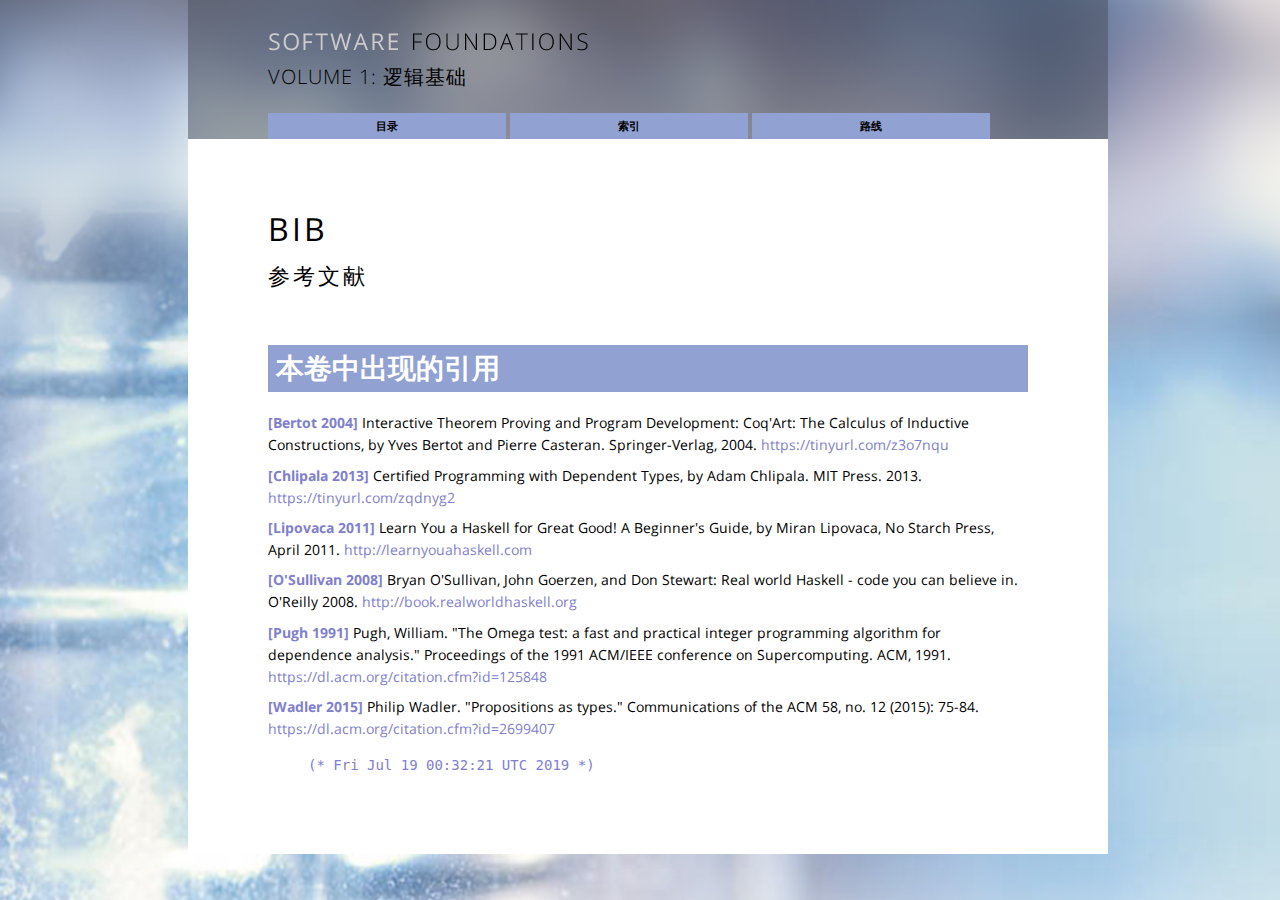
<file: 2019-1-coq/Bib.html>
<!DOCTYPE html PUBLIC "-//W3C//DTD XHTML 1.0 Strict//EN"
"http://www.w3.org/TR/xhtml1/DTD/xhtml1-strict.dtd">
<html xmlns="http://www.w3.org/1999/xhtml">
<head>
<meta http-equiv="Content-Type" content="text/html; charset=utf-8"/>
<link href="common/css/sf.css" rel="stylesheet" type="text/css"/>
<title>Bib: 参考文献</title>
</head>
<link href="common/jquery-ui/jquery-ui.css" rel="stylesheet">
<script src="common/jquery-ui/external/jquery/jquery.js"></script>
<script src="common/jquery-ui/jquery-ui.js"></script>
<script src="common/toggleproofs.js"></script>
<link href="common/css/lf.css" rel="stylesheet" type="text/css"/>

<body>

<div id="page">

<div id="header">
<a href='https://coq-zh.github.io/SF-zh/index.html'>
<img src='common/media/image/sf_logo_sm.png'></a>
</br><a href='index.html'>  <span class='booktitleinheader'>Volume 1: 逻辑基础</span><br></br>
<ul id='menu'>
   <a href='toc.html'><li class='section_name'>目录</li></a>
   <a href='coqindex.html'><li class='section_name'>索引</li></a>
   <a href='deps.html'><li class='section_name'>路线</li></a>
</ul>
</a></div>

<div id="main">

<h1 class="libtitle">Bib<span class="subtitle">参考文献</span></h1>


<div class="doc">

<div class="paragraph"> </div>

<a name="lab401"></a><h1 class="section">本卷中出现的引用</h1>

<div class="paragraph"> </div>


<div class="paragraph"> </div>

<a target="Bertot 2004"><span class="inlineref"><b>[Bertot 2004]</b></span></a> Interactive Theorem Proving and Program Development:
  Coq'Art: The Calculus of Inductive Constructions, by Yves Bertot and
  Pierre Casteran.  Springer-Verlag, 2004.
  <a href="https://tinyurl.com/z3o7nqu"><span class="inlineref">https://tinyurl.com/z3o7nqu</span></a>

<div class="paragraph"> </div>

<a target="Chlipala 2013"><span class="inlineref"><b>[Chlipala 2013]</b></span></a> Certified Programming with Dependent Types, by
  Adam Chlipala.  MIT Press.  2013.  <a href="https://tinyurl.com/zqdnyg2"><span class="inlineref">https://tinyurl.com/zqdnyg2</span></a>

<div class="paragraph"> </div>

<a target="Lipovaca 2011"><span class="inlineref"><b>[Lipovaca 2011]</b></span></a> Learn You a Haskell for Great Good! A Beginner's
  Guide, by Miran Lipovaca, No Starch Press, April 2011.
  <a href="http://learnyouahaskell.com"><span class="inlineref">http://learnyouahaskell.com</span></a>

<div class="paragraph"> </div>

<a target="O'Sullivan 2008"><span class="inlineref"><b>[O'Sullivan 2008]</b></span></a> Bryan O'Sullivan, John Goerzen, and Don Stewart:
  Real world Haskell - code you can believe in. O'Reilly
  2008. <a href="http://book.realworldhaskell.org"><span class="inlineref">http://book.realworldhaskell.org</span></a>

<div class="paragraph"> </div>

<a target="Pugh 1991"><span class="inlineref"><b>[Pugh 1991]</b></span></a> Pugh, William. "The Omega test: a fast and practical
  integer programming algorithm for dependence analysis." Proceedings
  of the 1991 ACM/IEEE conference on Supercomputing. ACM, 1991.
  <a href="https://dl.acm.org/citation.cfm?id=125848"><span class="inlineref">https://dl.acm.org/citation.cfm?id=125848</span></a>

<div class="paragraph"> </div>

<a target="Wadler 2015"><span class="inlineref"><b>[Wadler 2015]</b></span></a> Philip Wadler. "Propositions as types."
  Communications of the ACM 58, no. 12 (2015): 75-84.
  <a href="https://dl.acm.org/citation.cfm?id=2699407"><span class="inlineref">https://dl.acm.org/citation.cfm?id=2699407</span></a>

<div class="paragraph"> </div>


</div>
<div class="code code-tight">

<span class="comment">(*&nbsp;Fri&nbsp;Jul&nbsp;19&nbsp;00:32:21&nbsp;UTC&nbsp;2019&nbsp;*)</span><br/>
</div>
</div>



</div>

</body>
</html>
</file>
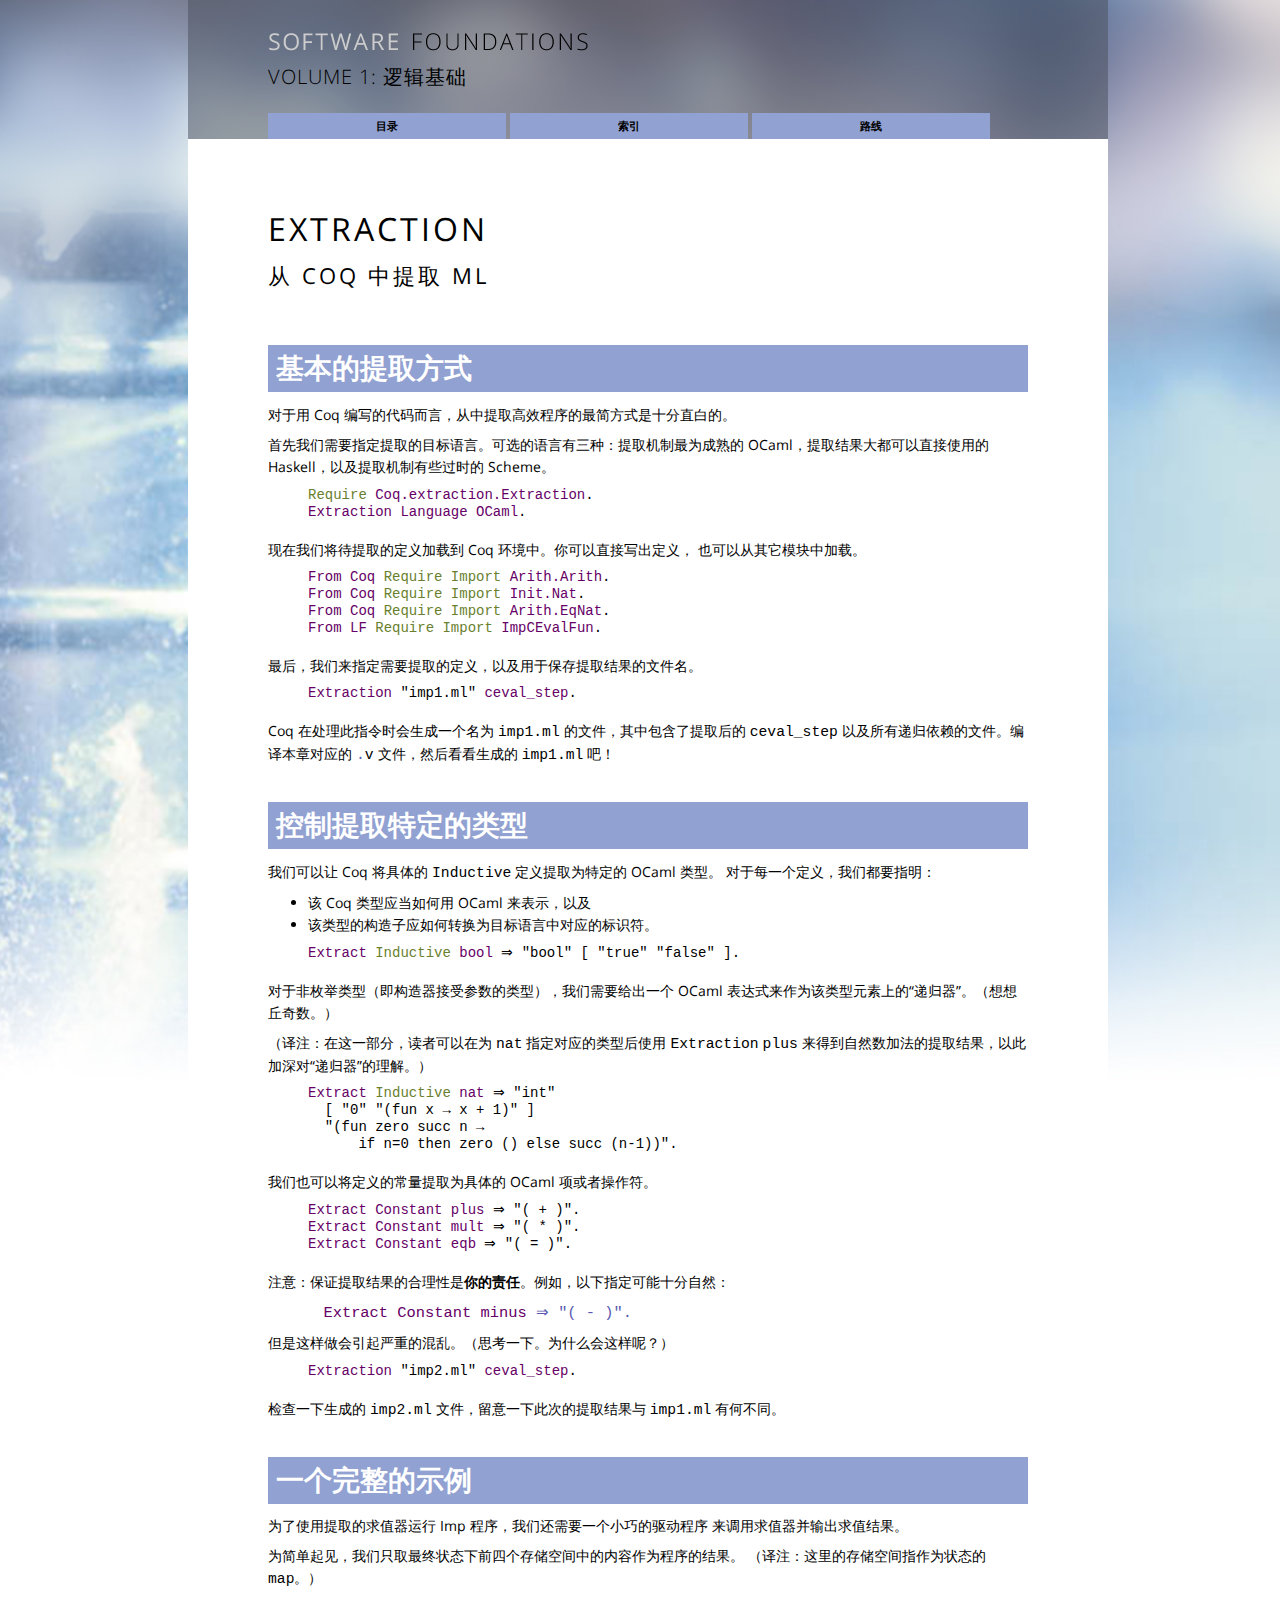
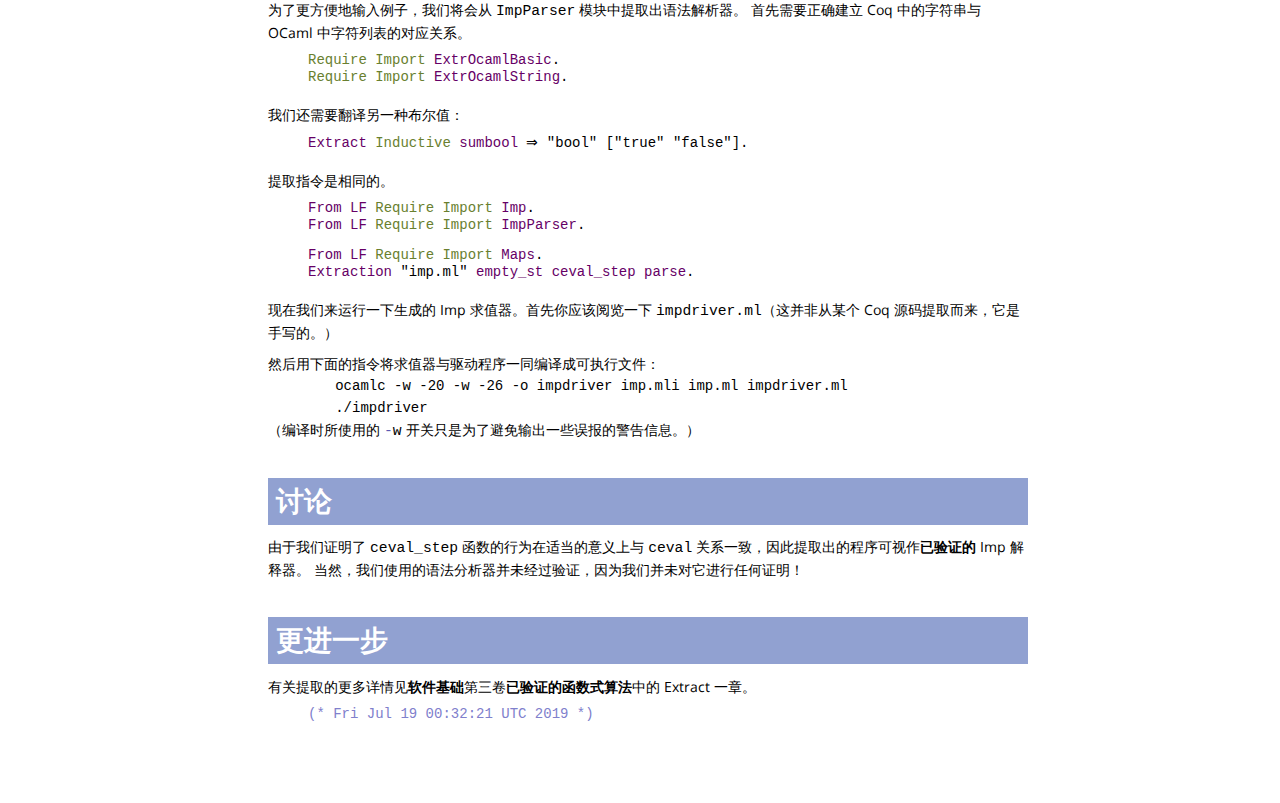
<file: 2019-1-coq/Extraction.html>
<!DOCTYPE html PUBLIC "-//W3C//DTD XHTML 1.0 Strict//EN"
"http://www.w3.org/TR/xhtml1/DTD/xhtml1-strict.dtd">
<html xmlns="http://www.w3.org/1999/xhtml">
<head>
<meta http-equiv="Content-Type" content="text/html; charset=utf-8"/>
<link href="common/css/sf.css" rel="stylesheet" type="text/css"/>
<title>Extraction: 从 Coq 中提取 ML</title>
</head>
<link href="common/jquery-ui/jquery-ui.css" rel="stylesheet">
<script src="common/jquery-ui/external/jquery/jquery.js"></script>
<script src="common/jquery-ui/jquery-ui.js"></script>
<script src="common/toggleproofs.js"></script>
<link href="common/css/lf.css" rel="stylesheet" type="text/css"/>

<body>

<div id="page">

<div id="header">
<a href='https://coq-zh.github.io/SF-zh/index.html'>
<img src='common/media/image/sf_logo_sm.png'></a>
</br><a href='index.html'>  <span class='booktitleinheader'>Volume 1: 逻辑基础</span><br></br>
<ul id='menu'>
   <a href='toc.html'><li class='section_name'>目录</li></a>
   <a href='coqindex.html'><li class='section_name'>索引</li></a>
   <a href='deps.html'><li class='section_name'>路线</li></a>
</ul>
</a></div>

<div id="main">

<h1 class="libtitle">Extraction<span class="subtitle">从 Coq 中提取 ML</span></h1>


<div class="doc">

<div class="paragraph"> </div>

<a name="lab390"></a><h1 class="section">基本的提取方式</h1>

<div class="paragraph"> </div>

 对于用 Coq 编写的代码而言，从中提取高效程序的最简方式是十分直白的。

<div class="paragraph"> </div>

    首先我们需要指定提取的目标语言。可选的语言有三种：提取机制最为成熟的
    OCaml，提取结果大都可以直接使用的 Haskell，以及提取机制有些过时的 Scheme。 
</div>
<div class="code code-tight">

<span class="id" type="keyword">Require</span> <span class="id" type="var">Coq.extraction.Extraction</span>.<br/>
<span class="id" type="var">Extraction</span> <span class="id" type="var">Language</span> <span class="id" type="var">OCaml</span>.<br/>
</div>

<div class="doc">
现在我们将待提取的定义加载到 Coq 环境中。你可以直接写出定义，
    也可以从其它模块中加载。 
</div>
<div class="code code-tight">

<span class="id" type="var">From</span> <span class="id" type="var">Coq</span> <span class="id" type="keyword">Require</span> <span class="id" type="keyword">Import</span> <span class="id" type="var">Arith.Arith</span>.<br/>
<span class="id" type="var">From</span> <span class="id" type="var">Coq</span> <span class="id" type="keyword">Require</span> <span class="id" type="keyword">Import</span> <span class="id" type="var">Init.Nat</span>.<br/>
<span class="id" type="var">From</span> <span class="id" type="var">Coq</span> <span class="id" type="keyword">Require</span> <span class="id" type="keyword">Import</span> <span class="id" type="var">Arith.EqNat</span>.<br/>
<span class="id" type="var">From</span> <span class="id" type="var">LF</span> <span class="id" type="keyword">Require</span> <span class="id" type="keyword">Import</span> <span class="id" type="var">ImpCEvalFun</span>.<br/>
</div>

<div class="doc">
最后，我们来指定需要提取的定义，以及用于保存提取结果的文件名。 
</div>
<div class="code code-tight">

<span class="id" type="var">Extraction</span> "imp1.ml" <span class="id" type="var">ceval_step</span>.<br/>
</div>

<div class="doc">
Coq 在处理此指令时会生成一个名为 <span class="inlinecode"><span class="id" type="var">imp1.ml</span></span> 的文件，其中包含了提取后的
    <span class="inlinecode"><span class="id" type="var">ceval_step</span></span> 以及所有递归依赖的文件。编译本章对应的 <span class="inlinecode">.<span class="id" type="var">v</span></span>
    文件，然后看看生成的 <span class="inlinecode"><span class="id" type="var">imp1.ml</span></span> 吧！ 
</div>

<div class="doc">
<a name="lab391"></a><h1 class="section">控制提取特定的类型</h1>

<div class="paragraph"> </div>

 我们可以让 Coq 将具体的 <span class="inlinecode"><span class="id" type="keyword">Inductive</span></span> 定义提取为特定的 OCaml 类型。
    对于每一个定义，我们都要指明：

<div class="paragraph"> </div>

<ul class="doclist">
<li> 该 Coq 类型应当如何用 OCaml 来表示，以及

</li>
<li> 该类型的构造子应如何转换为目标语言中对应的标识符。 
</li>
</ul>

</div>
<div class="code code-tight">

<span class="id" type="var">Extract</span> <span class="id" type="keyword">Inductive</span> <span class="id" type="var">bool</span> ⇒ "bool" [ "true" "false" ].<br/>
</div>

<div class="doc">
对于非枚举类型（即构造器接受参数的类型），我们需要给出一个 OCaml
    表达式来作为该类型元素上的“递归器”。（想想丘奇数。）

<div class="paragraph"> </div>

    （译注：在这一部分，读者可以在为 <span class="inlinecode"><span class="id" type="var">nat</span></span> 指定对应的类型后使用
    <span class="inlinecode"><span class="id" type="var">Extraction</span></span> <span class="inlinecode"><span class="id" type="var">plus</span></span> 来得到自然数加法的提取结果，以此加深对“递归器”的理解。）
</div>
<div class="code code-tight">

<span class="id" type="var">Extract</span> <span class="id" type="keyword">Inductive</span> <span class="id" type="var">nat</span> ⇒ "int"<br/>
&nbsp;&nbsp;[ "0" "(fun x → x + 1)" ]<br/>
&nbsp;&nbsp;"(fun zero succ n →<br/>
&nbsp;&nbsp;&nbsp;&nbsp;&nbsp;&nbsp;if n=0 then zero () else succ (n-1))".<br/>
</div>

<div class="doc">
我们也可以将定义的常量提取为具体的 OCaml 项或者操作符。 
</div>
<div class="code code-tight">

<span class="id" type="var">Extract</span> <span class="id" type="var">Constant</span> <span class="id" type="var">plus</span> ⇒ "( + )".<br/>
<span class="id" type="var">Extract</span> <span class="id" type="var">Constant</span> <span class="id" type="var">mult</span> ⇒ "( * )".<br/>
<span class="id" type="var">Extract</span> <span class="id" type="var">Constant</span> <span class="id" type="var">eqb</span> ⇒ "( = )".<br/>
</div>

<div class="doc">
注意：保证提取结果的合理性是<b>你的责任</b>。例如，以下指定可能十分自然：

<div class="paragraph"> </div>

<div class="code code-tight">
&nbsp;&nbsp;&nbsp;&nbsp;&nbsp;&nbsp;<span class="id" type="var">Extract</span>&nbsp;<span class="id" type="var">Constant</span>&nbsp;<span class="id" type="var">minus</span>&nbsp;⇒&nbsp;"( - )".
<div class="paragraph"> </div>

</div>
    但是这样做会引起严重的混乱。（思考一下。为什么会这样呢？）

</div>
<div class="code code-tight">

<span class="id" type="var">Extraction</span> "imp2.ml" <span class="id" type="var">ceval_step</span>.<br/>
</div>

<div class="doc">
检查一下生成的 <span class="inlinecode"><span class="id" type="var">imp2.ml</span></span> 文件，留意一下此次的提取结果与 <span class="inlinecode"><span class="id" type="var">imp1.ml</span></span>
    有何不同。 
</div>

<div class="doc">
<a name="lab392"></a><h1 class="section">一个完整的示例</h1>

<div class="paragraph"> </div>

 为了使用提取的求值器运行 Imp 程序，我们还需要一个小巧的驱动程序
    来调用求值器并输出求值结果。

<div class="paragraph"> </div>

    为简单起见，我们只取最终状态下前四个存储空间中的内容作为程序的结果。
    （译注：这里的存储空间指作为状态的 <span class="inlinecode"><span class="id" type="var">map</span></span>。）

<div class="paragraph"> </div>

    为了更方便地输入例子，我们将会从 <span class="inlinecode"><span class="id" type="var">ImpParser</span></span> 模块中提取出语法解析器。
    首先需要正确建立 Coq 中的字符串与 OCaml 中字符列表的对应关系。 
</div>
<div class="code code-tight">

<span class="id" type="keyword">Require</span> <span class="id" type="keyword">Import</span> <span class="id" type="var">ExtrOcamlBasic</span>.<br/>
<span class="id" type="keyword">Require</span> <span class="id" type="keyword">Import</span> <span class="id" type="var">ExtrOcamlString</span>.<br/>
</div>

<div class="doc">
我们还需要翻译另一种布尔值： 
</div>
<div class="code code-tight">

<span class="id" type="var">Extract</span> <span class="id" type="keyword">Inductive</span> <span class="id" type="var">sumbool</span> ⇒ "bool" ["true" "false"].<br/>
</div>

<div class="doc">
提取指令是相同的。 
</div>
<div class="code code-tight">

<span class="id" type="var">From</span> <span class="id" type="var">LF</span> <span class="id" type="keyword">Require</span> <span class="id" type="keyword">Import</span> <span class="id" type="var">Imp</span>.<br/>
<span class="id" type="var">From</span> <span class="id" type="var">LF</span> <span class="id" type="keyword">Require</span> <span class="id" type="keyword">Import</span> <span class="id" type="var">ImpParser</span>.<br/><hr class='doublespaceincode'/>
<span class="id" type="var">From</span> <span class="id" type="var">LF</span> <span class="id" type="keyword">Require</span> <span class="id" type="keyword">Import</span> <span class="id" type="var">Maps</span>.<br/>
<span class="id" type="var">Extraction</span> "imp.ml" <span class="id" type="var">empty_st</span> <span class="id" type="var">ceval_step</span> <span class="id" type="var">parse</span>.<br/>
</div>

<div class="doc">
现在我们来运行一下生成的 Imp 求值器。首先你应该阅览一下
    <span class="inlinecode"><span class="id" type="var">impdriver.ml</span></span>（这并非从某个 Coq 源码提取而来，它是手写的。）

<div class="paragraph"> </div>

    然后用下面的指令将求值器与驱动程序一同编译成可执行文件：
<pre>
        ocamlc -w -20 -w -26 -o impdriver imp.mli imp.ml impdriver.ml
        ./impdriver
</pre>
    （编译时所使用的 <span class="inlinecode">-<span class="id" type="var">w</span></span> 开关只是为了避免输出一些误报的警告信息。） 
</div>

<div class="doc">
<a name="lab393"></a><h1 class="section">讨论</h1>

<div class="paragraph"> </div>

 由于我们证明了 <span class="inlinecode"><span class="id" type="var">ceval_step</span></span> 函数的行为在适当的意义上与 <span class="inlinecode"><span class="id" type="var">ceval</span></span>
    关系一致，因此提取出的程序可视作<b>已验证的</b> Imp 解释器。
    当然，我们使用的语法分析器并未经过验证，因为我们并未对它进行任何证明！ 
</div>

<div class="doc">
<a name="lab394"></a><h1 class="section">更进一步</h1>

<div class="paragraph"> </div>

 有关提取的更多详情见<b>软件基础</b>第三卷<b>已验证的函数式算法</b>中的
    Extract 一章。 
</div>
<div class="code code-tight">

<span class="comment">(*&nbsp;Fri&nbsp;Jul&nbsp;19&nbsp;00:32:21&nbsp;UTC&nbsp;2019&nbsp;*)</span><br/>
</div>
</div>



</div>

</body>
</html>
</file>
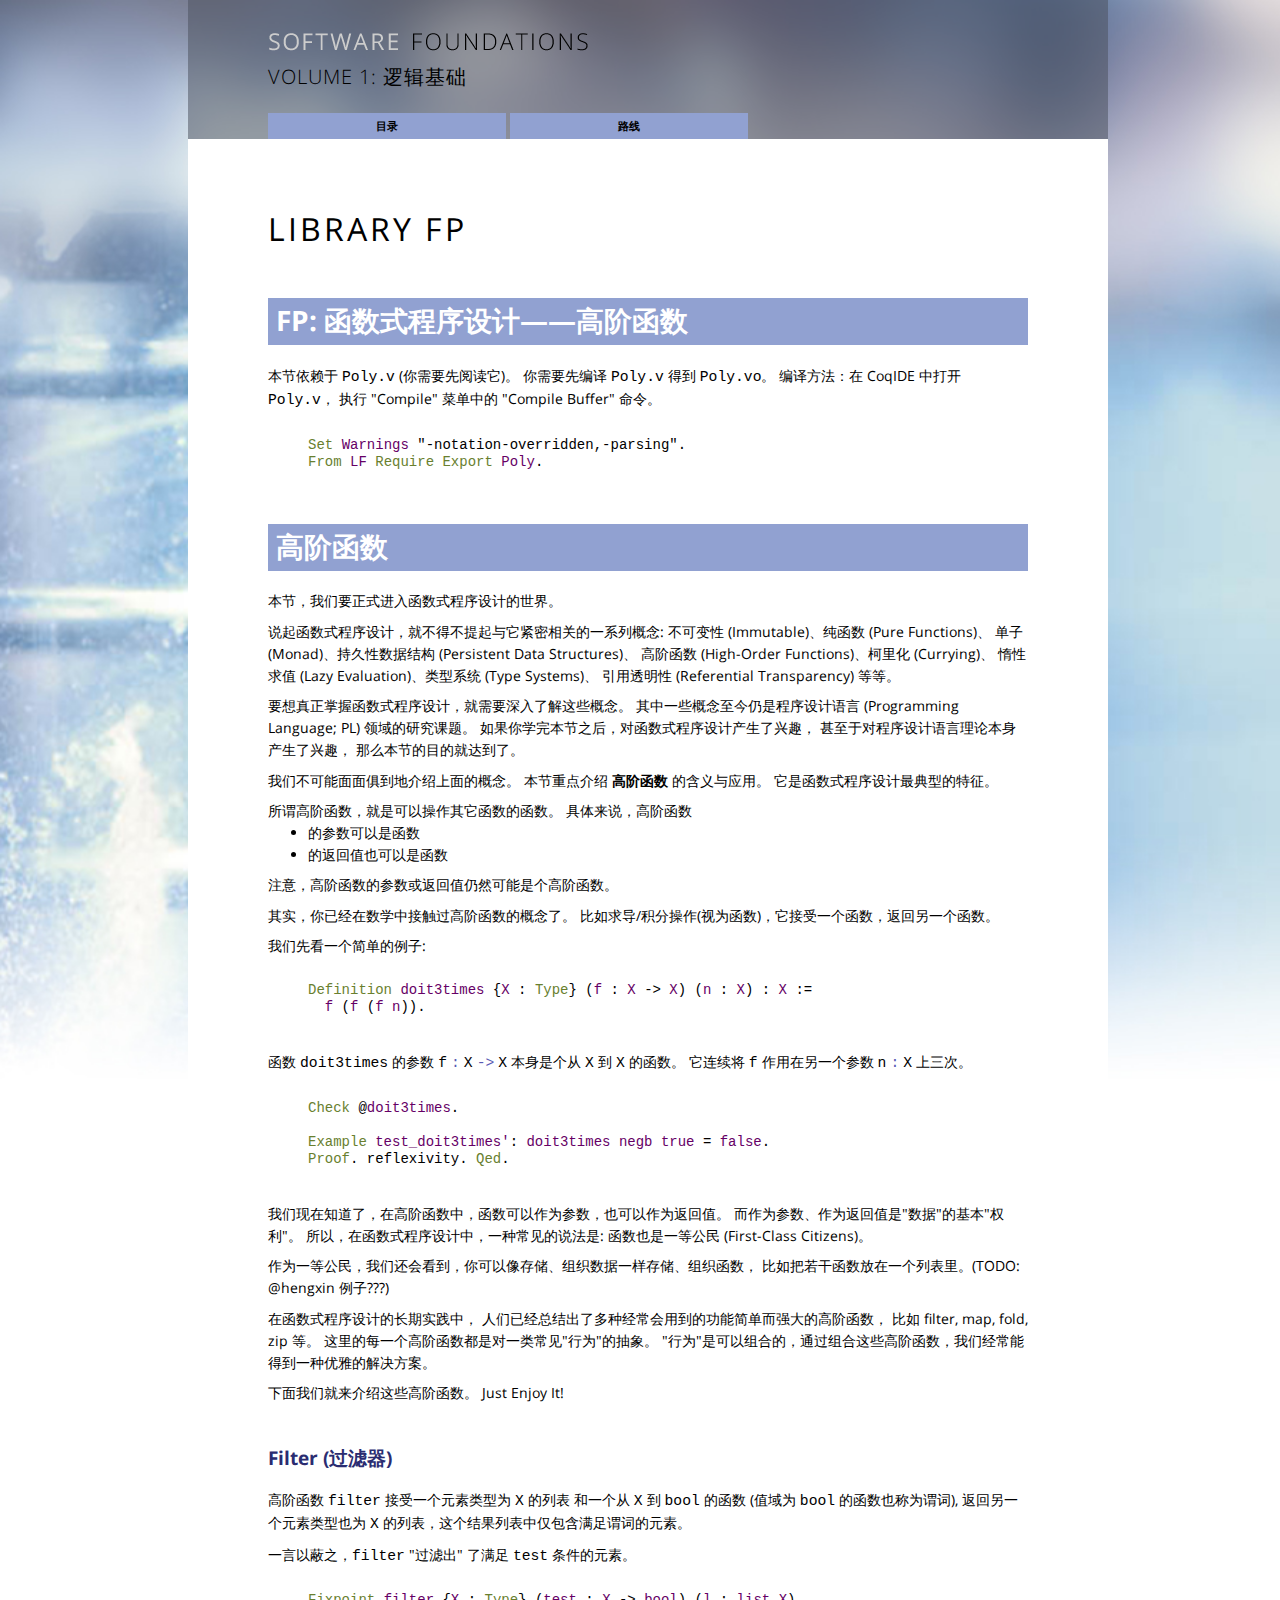
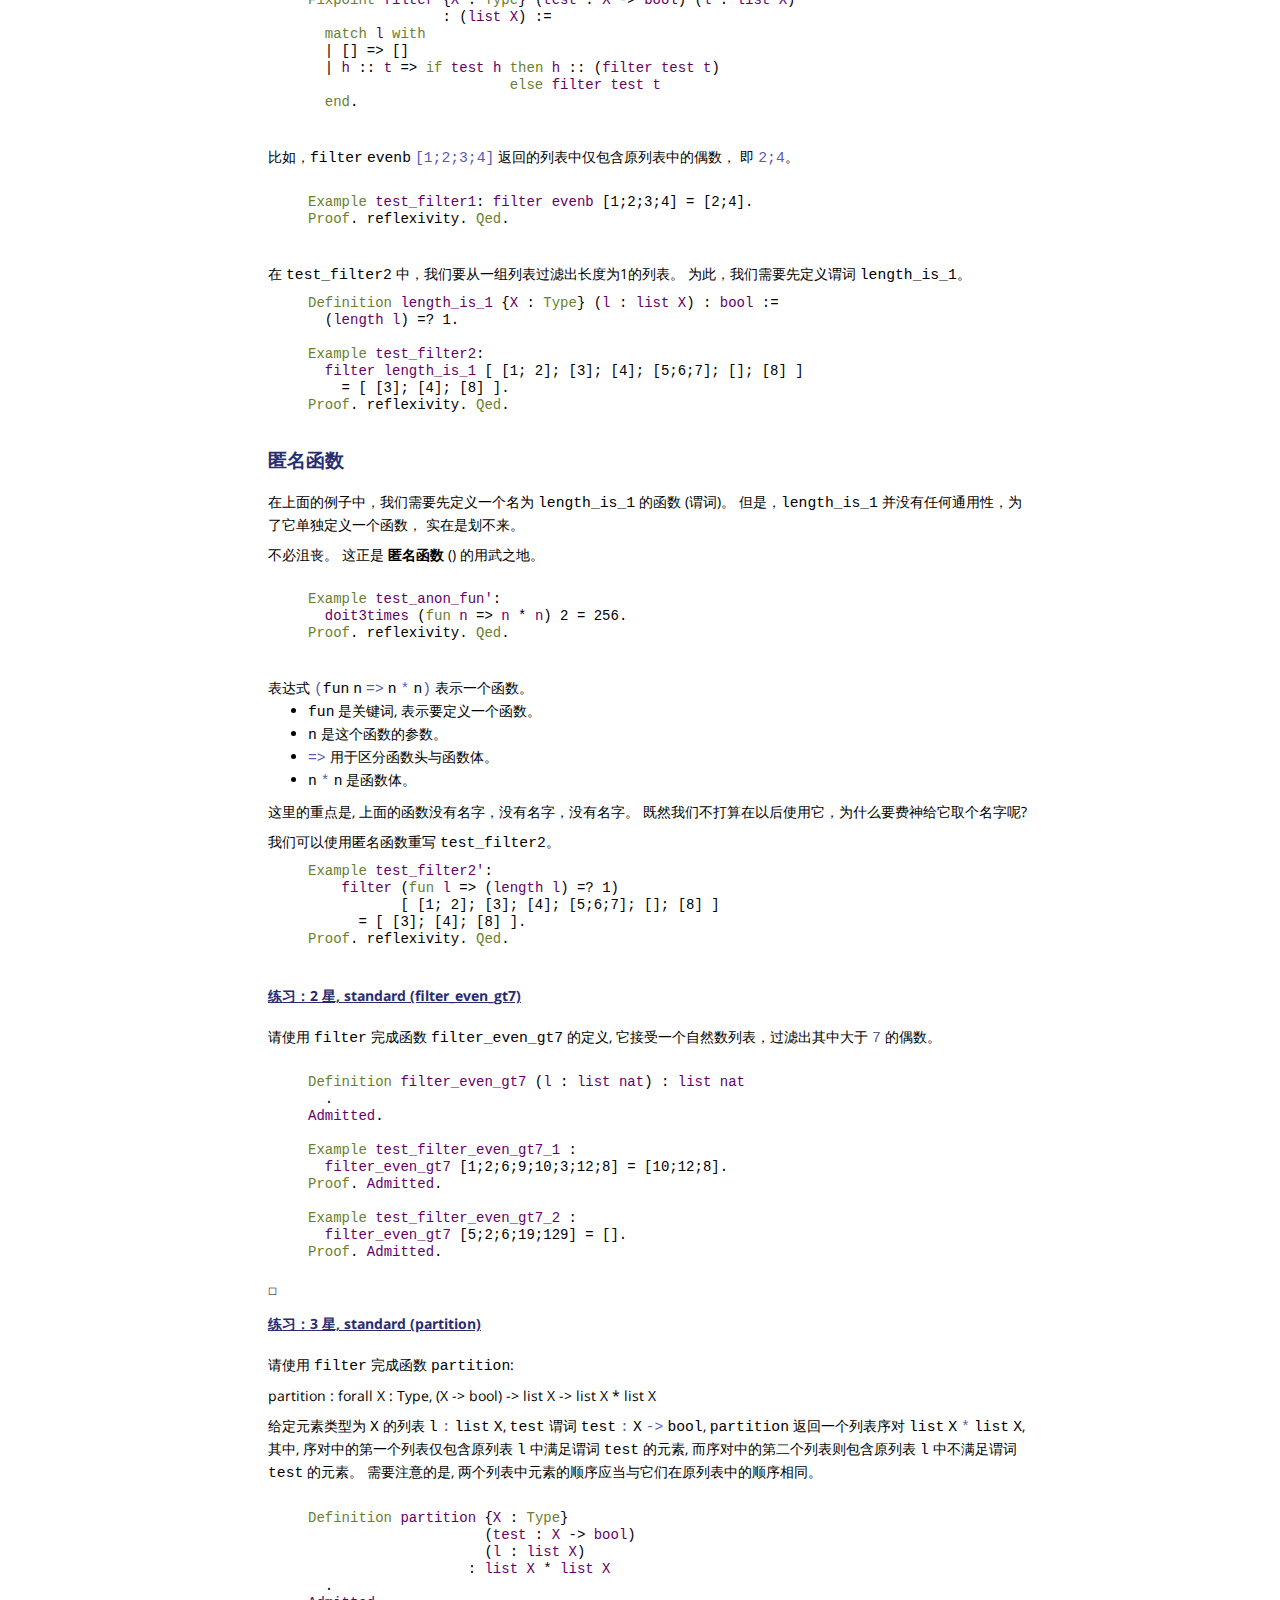
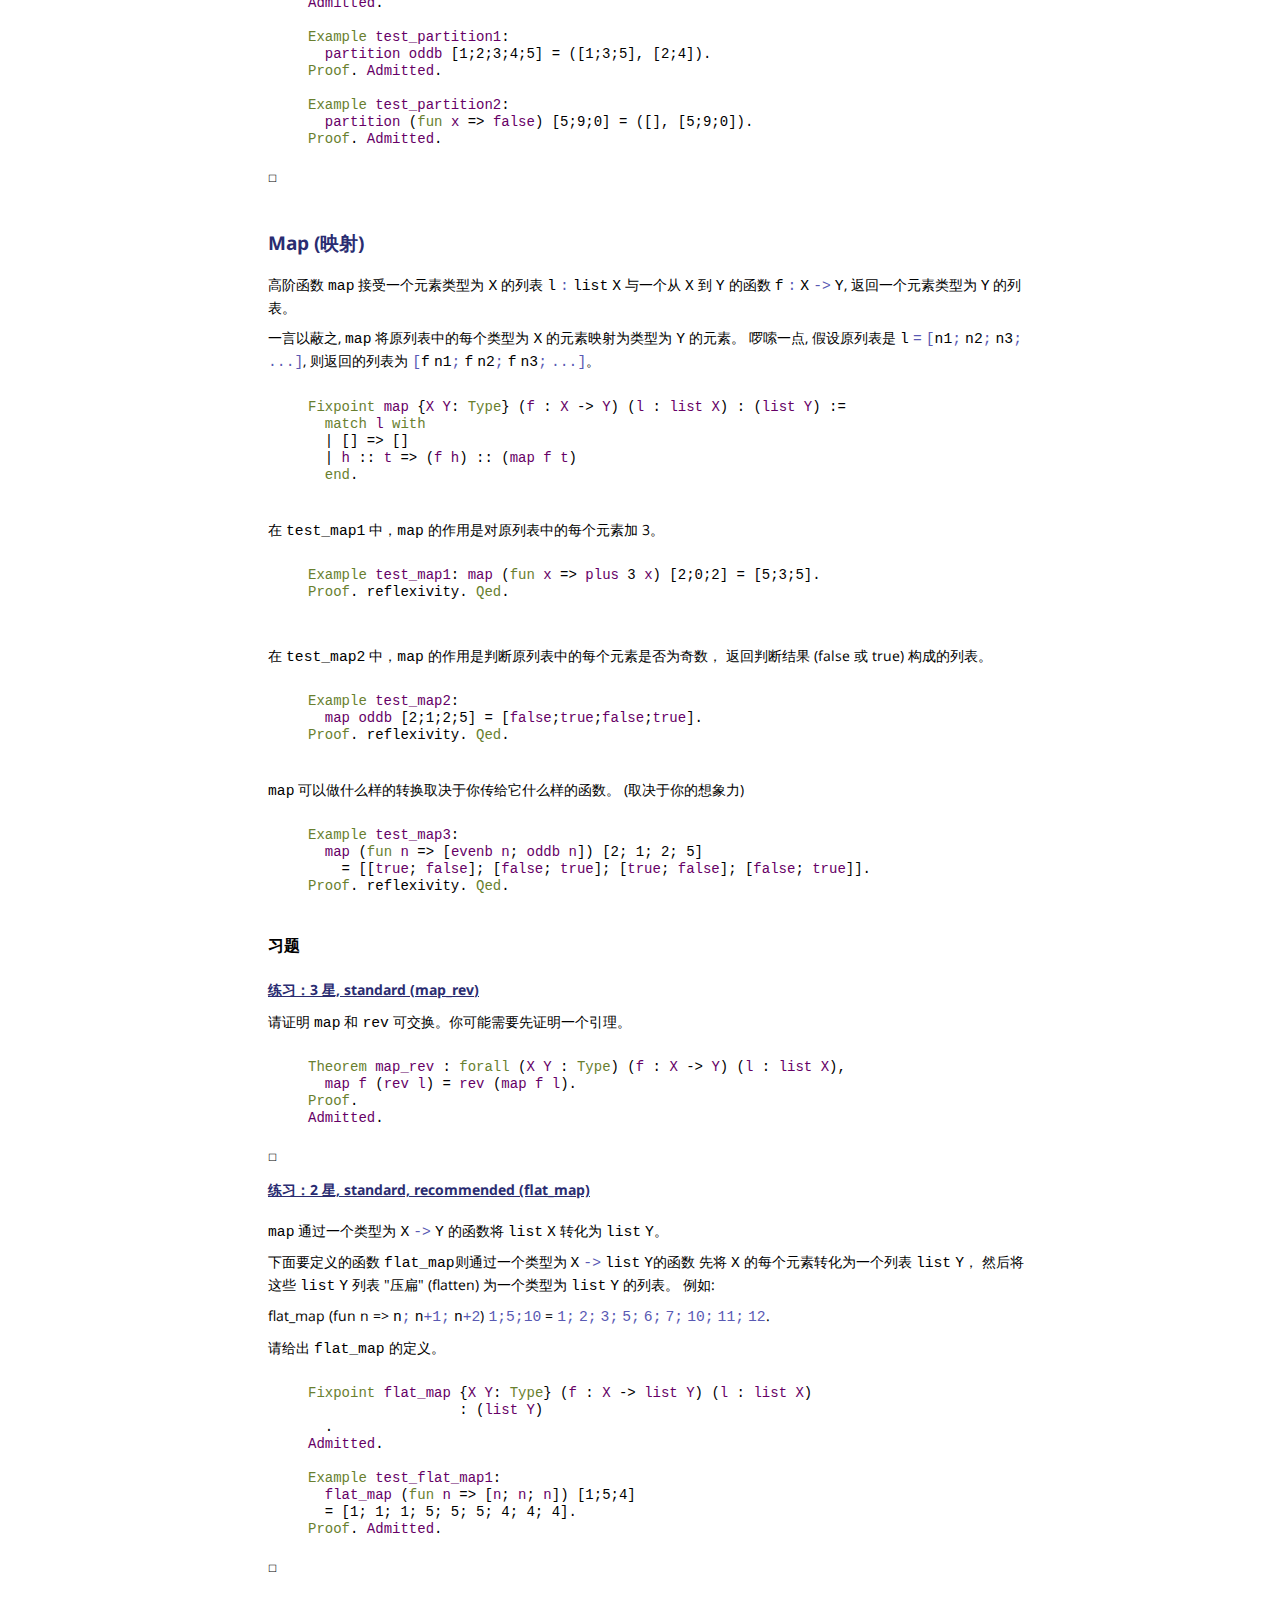
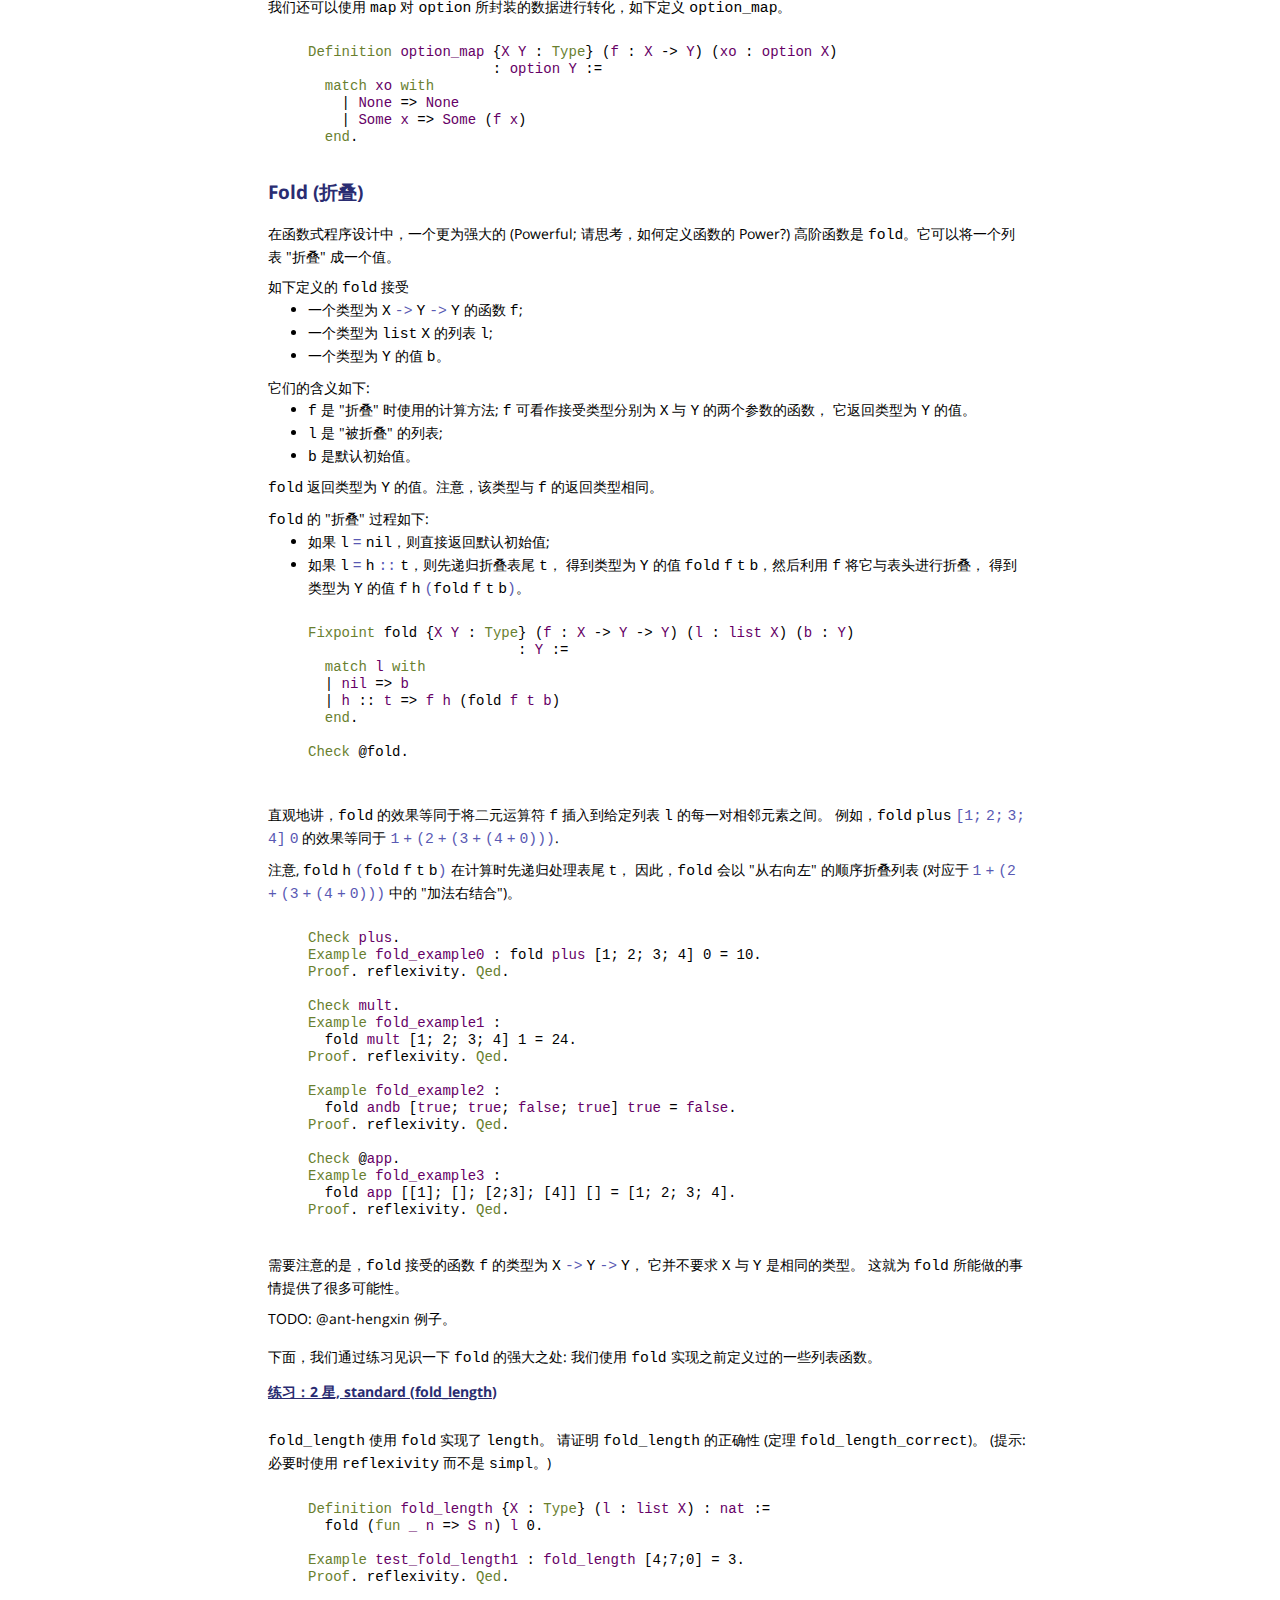
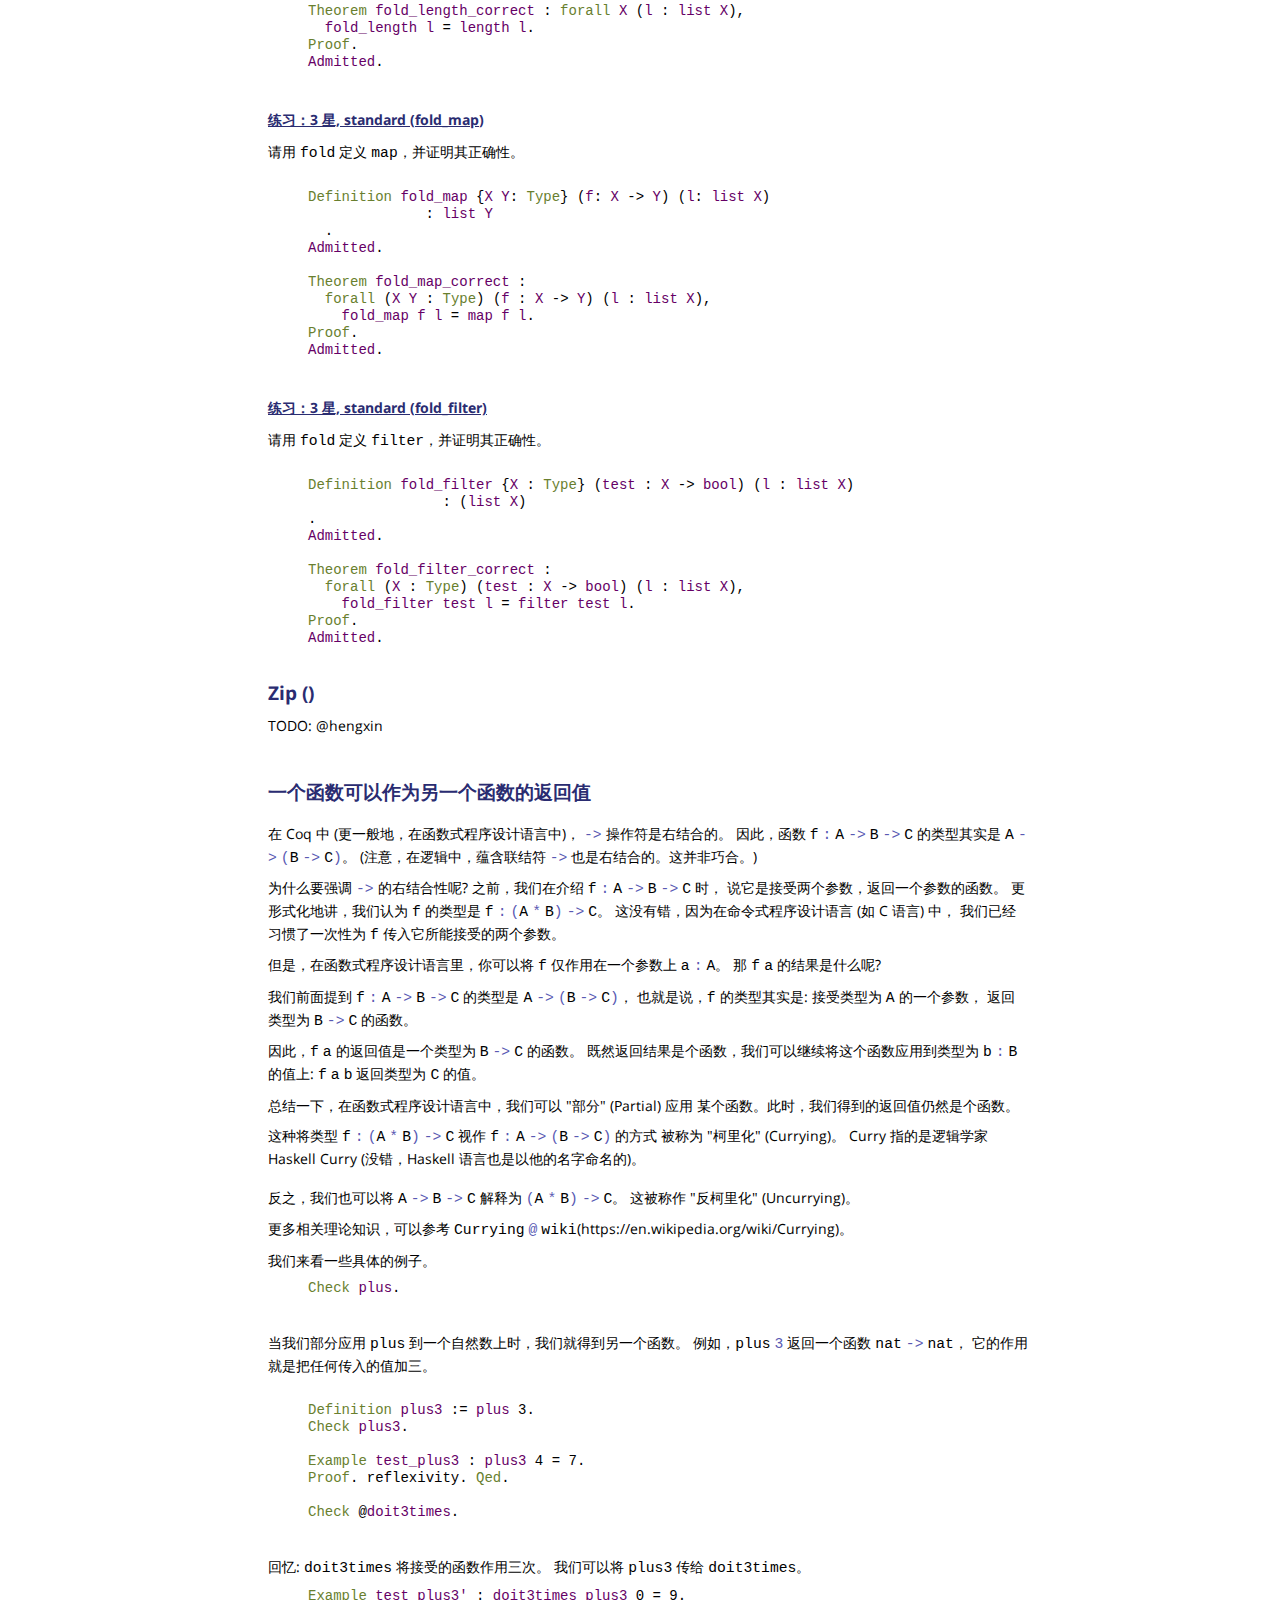
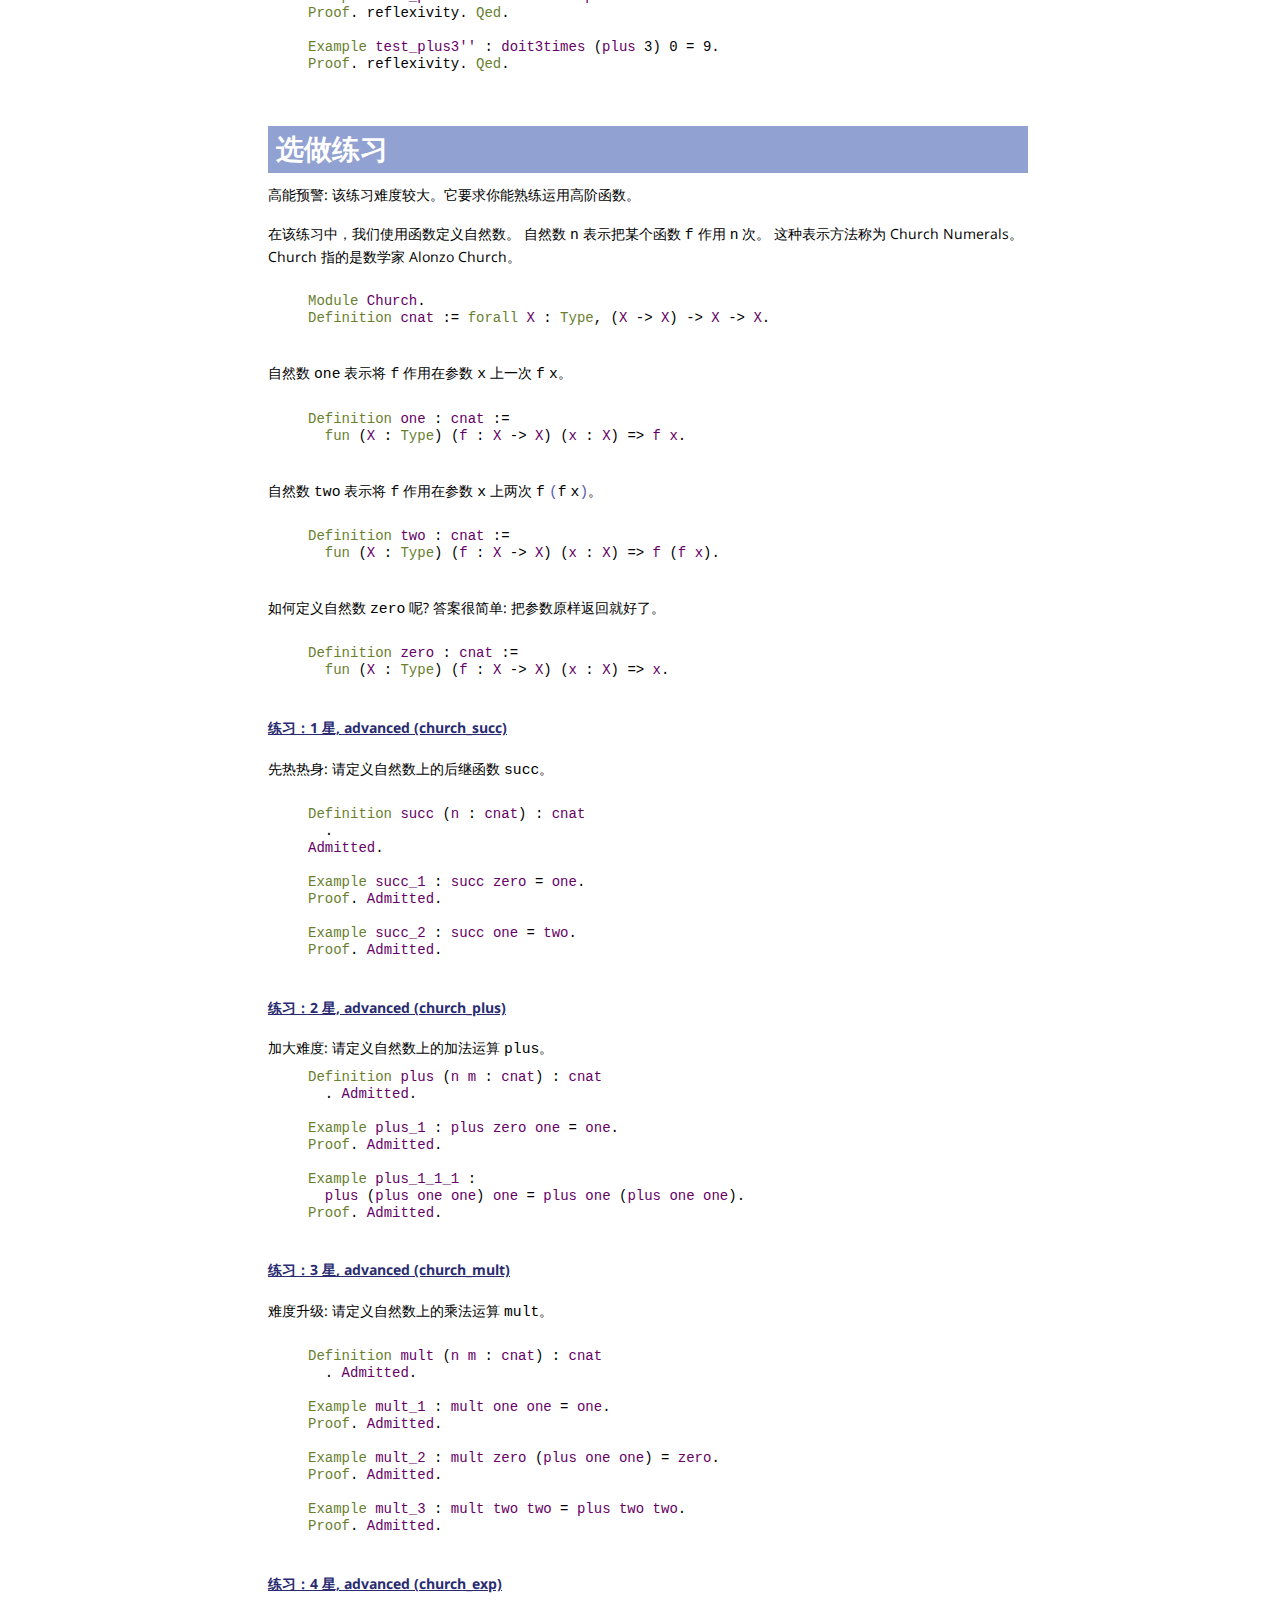
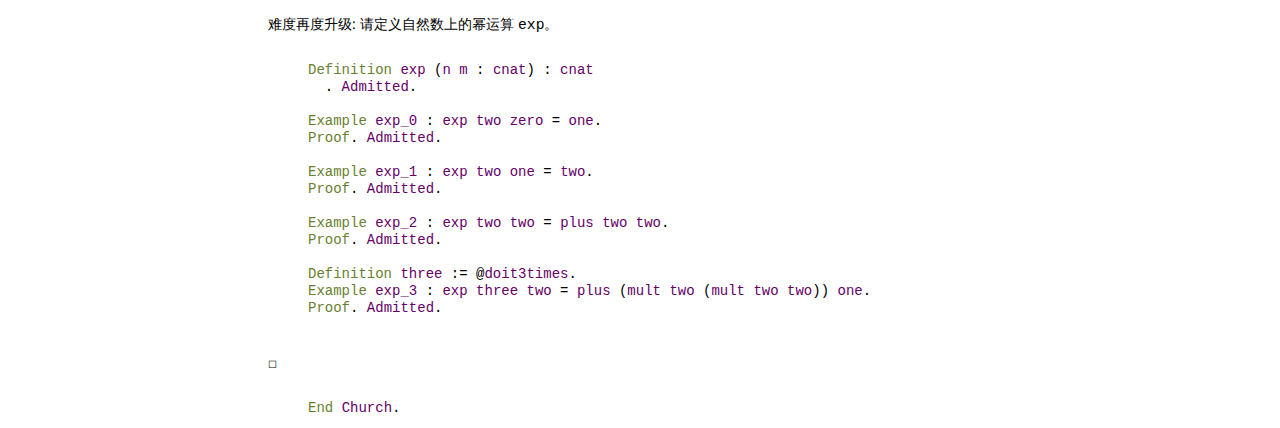
<file: 2019-1-coq/FP.html>
<!DOCTYPE html PUBLIC "-//W3C//DTD XHTML 1.0 Strict//EN"
"http://www.w3.org/TR/xhtml1/DTD/xhtml1-strict.dtd">
<html xmlns="http://www.w3.org/1999/xhtml">
<head>
<meta http-equiv="Content-Type" content="text/html; charset=utf-8" />
<link href="common/css/sf.css" rel="stylesheet" type="text/css" />
<title>FP</title>
</head>
<link href="common/jquery-ui/jquery-ui.css" rel="stylesheet">
<script src="common/jquery-ui/external/jquery/jquery.js"></script>
<script src="common/jquery-ui/jquery-ui.js"></script>
<script src="common/toggleproofs.js"></script>
<link href="common/css/lf.css" rel="stylesheet" type="text/css"/>

<body>

<div id="page">

<div id="header">
<a href="https://github.com/hengxin/problem-solving-class-coq">
<img src="common/media/image/sf_logo_sm.png"></a>
<br><span class="booktitleinheader">Volume 1: 逻辑基础</span><br><br>
<ul id="menu">
   <a href="toc.html"><li class="section_name">目录</li></a>
   <a href="deps.html"><li class="section_name">路线</li></a>
</ul>
</div>


<div id="main">

<h1 class="libtitle">Library FP</h1>

<div class="code code-tight">
</div>

<div class="doc">
<a name="lab125"></a><h1 class="section">FP: 函数式程序设计——高阶函数</h1>

<div class="paragraph"> </div>


<div class="paragraph"> </div>

  本节依赖于 <span class="inlinecode"><span class="id" type="var">Poly.v</span></span> (你需要先阅读它)。
  你需要先编译 <span class="inlinecode"><span class="id" type="var">Poly.v</span></span> 得到 <span class="inlinecode"><span class="id" type="var">Poly.vo</span></span>。
  编译方法：在 CoqIDE 中打开 <span class="inlinecode"><span class="id" type="var">Poly.v</span></span>，
  执行 "Compile" 菜单中的 "Compile Buffer" 命令。

</div>
<div class="code code-tight">

<br/>
<span class="id" type="keyword">Set</span> <span class="id" type="var">Warnings</span> "-notation-overridden,-parsing".<br/>
<span class="id" type="keyword">From</span> <span class="id" type="var">LF</span> <span class="id" type="keyword">Require</span> <span class="id" type="keyword">Export</span> <span class="id" type="var">Poly</span>.<br/>

<br/>
</div>

<div class="doc">
<a name="lab126"></a><h1 class="section">高阶函数</h1>

<div class="paragraph"> </div>


<div class="paragraph"> </div>

  本节，我们要正式进入函数式程序设计的世界。

<div class="paragraph"> </div>

  说起函数式程序设计，就不得不提起与它紧密相关的一系列概念:
  不可变性 (Immutable)、纯函数 (Pure Functions)、
  单子 (Monad)、持久性数据结构 (Persistent Data Structures)、
  高阶函数 (High-Order Functions)、柯里化 (Currying)、
  惰性求值 (Lazy Evaluation)、类型系统 (Type Systems)、
  引用透明性 (Referential Transparency) 等等。

<div class="paragraph"> </div>

  要想真正掌握函数式程序设计，就需要深入了解这些概念。
  其中一些概念至今仍是程序设计语言 (Programming Language; PL) 
  领域的研究课题。
  如果你学完本节之后，对函数式程序设计产生了兴趣，
  甚至于对程序设计语言理论本身产生了兴趣，
  那么本节的目的就达到了。

<div class="paragraph"> </div>

  我们不可能面面俱到地介绍上面的概念。
  本节重点介绍 <b>高阶函数</b> 的含义与应用。
  它是函数式程序设计最典型的特征。

<div class="paragraph"> </div>

  所谓高阶函数，就是可以操作其它函数的函数。
  具体来说，高阶函数
<ul class="doclist">
<li> 的参数可以是函数

</li>
<li> 的返回值也可以是函数

</li>
</ul>

<div class="paragraph"> </div>

  注意，高阶函数的参数或返回值仍然可能是个高阶函数。

<div class="paragraph"> </div>

  其实，你已经在数学中接触过高阶函数的概念了。
  比如求导/积分操作(视为函数)，它接受一个函数，返回另一个函数。

<div class="paragraph"> </div>

  我们先看一个简单的例子:

</div>
<div class="code code-tight">

<br/>
<span class="id" type="keyword">Definition</span> <span class="id" type="var">doit3times</span> {<span class="id" type="var">X</span> : <span class="id" type="keyword">Type</span>} (<span class="id" type="var">f</span> : <span class="id" type="var">X</span> -&gt; <span class="id" type="var">X</span>) (<span class="id" type="var">n</span> : <span class="id" type="var">X</span>) : <span class="id" type="var">X</span> :=<br/>
&nbsp;&nbsp;<span class="id" type="var">f</span> (<span class="id" type="var">f</span> (<span class="id" type="var">f</span> <span class="id" type="var">n</span>)).<br/>

<br/>
</div>

<div class="doc">
  函数 <span class="inlinecode"><span class="id" type="var">doit3times</span></span> 的参数 <span class="inlinecode"><span class="id" type="var">f</span></span> <span class="inlinecode">:</span> <span class="inlinecode"><span class="id" type="var">X</span></span> <span class="inlinecode">-&gt;</span> <span class="inlinecode"><span class="id" type="var">X</span></span> 本身是个从 <span class="inlinecode"><span class="id" type="var">X</span></span> 到 <span class="inlinecode"><span class="id" type="var">X</span></span> 的函数。
  它连续将 <span class="inlinecode"><span class="id" type="var">f</span></span> 作用在另一个参数 <span class="inlinecode"><span class="id" type="var">n</span></span> <span class="inlinecode">:</span> <span class="inlinecode"><span class="id" type="var">X</span></span> 上三次。

</div>
<div class="code code-tight">

<br/>
<span class="id" type="keyword">Check</span> @<span class="id" type="var">doit3times</span>.<br/>

<br/>
<span class="id" type="keyword">Example</span> <span class="id" type="var">test_doit3times'</span>: <span class="id" type="var">doit3times</span> <span class="id" type="var">negb</span> <span class="id" type="var">true</span> = <span class="id" type="var">false</span>.<br/>
<span class="id" type="keyword">Proof</span>. <span class="id" type="tactic">reflexivity</span>. <span class="id" type="keyword">Qed</span>.<br/>

<br/>
</div>

<div class="doc">
  我们现在知道了，在高阶函数中，函数可以作为参数，也可以作为返回值。
  而作为参数、作为返回值是"数据"的基本"权利"。
  所以，在函数式程序设计中，一种常见的说法是:
  函数也是一等公民 (First-Class Citizens)。

<div class="paragraph"> </div>

  作为一等公民，我们还会看到，你可以像存储、组织数据一样存储、组织函数，
  比如把若干函数放在一个列表里。(TODO: @hengxin 例子???)

<div class="paragraph"> </div>

  在函数式程序设计的长期实践中，
  人们已经总结出了多种经常会用到的功能简单而强大的高阶函数，
  比如 filter, map, fold, zip 等。
  这里的每一个高阶函数都是对一类常见"行为"的抽象。
  "行为"是可以组合的，通过组合这些高阶函数，我们经常能得到一种优雅的解决方案。

<div class="paragraph"> </div>

  下面我们就来介绍这些高阶函数。
  Just Enjoy It!

</div>
<div class="code code-tight">

<br/>
</div>

<div class="doc">
<a name="lab127"></a><h2 class="section">Filter (过滤器)</h2>

<div class="paragraph"> </div>


<div class="paragraph"> </div>

  高阶函数 <span class="inlinecode"><span class="id" type="var">filter</span></span> 接受一个元素类型为 <span class="inlinecode"><span class="id" type="var">X</span></span> 的列表
  和一个从 <span class="inlinecode"><span class="id" type="var">X</span></span> 到 <span class="inlinecode"><span class="id" type="var">bool</span></span> 的函数 (值域为 <span class="inlinecode"><span class="id" type="var">bool</span></span> 的函数也称为谓词),
  返回另一个元素类型也为 <span class="inlinecode"><span class="id" type="var">X</span></span> 的列表，这个结果列表中仅包含满足谓词的元素。

<div class="paragraph"> </div>

  一言以蔽之，<span class="inlinecode"><span class="id" type="var">filter</span></span> "过滤出" 了满足 <span class="inlinecode"><span class="id" type="var">test</span></span> 条件的元素。

</div>
<div class="code code-tight">

<br/>
<span class="id" type="keyword">Fixpoint</span> <span class="id" type="var">filter</span> {<span class="id" type="var">X</span> : <span class="id" type="keyword">Type</span>} (<span class="id" type="var">test</span> : <span class="id" type="var">X</span> -&gt; <span class="id" type="var">bool</span>) (<span class="id" type="var">l</span> : <span class="id" type="var">list</span> <span class="id" type="var">X</span>)<br/>
&nbsp;&nbsp;&nbsp;&nbsp;&nbsp;&nbsp;&nbsp;&nbsp;&nbsp;&nbsp;&nbsp;&nbsp;&nbsp;&nbsp;&nbsp;&nbsp;: (<span class="id" type="var">list</span> <span class="id" type="var">X</span>) :=<br/>
&nbsp;&nbsp;<span class="id" type="keyword">match</span> <span class="id" type="var">l</span> <span class="id" type="keyword">with</span><br/>
&nbsp;&nbsp;| []     =&gt; []<br/>
&nbsp;&nbsp;| <span class="id" type="var">h</span> :: <span class="id" type="var">t</span> =&gt; <span class="id" type="keyword">if</span> <span class="id" type="var">test</span> <span class="id" type="var">h</span> <span class="id" type="keyword">then</span> <span class="id" type="var">h</span> :: (<span class="id" type="var">filter</span> <span class="id" type="var">test</span> <span class="id" type="var">t</span>)<br/>
&nbsp;&nbsp;&nbsp;&nbsp;&nbsp;&nbsp;&nbsp;&nbsp;&nbsp;&nbsp;&nbsp;&nbsp;&nbsp;&nbsp;&nbsp;&nbsp;&nbsp;&nbsp;&nbsp;&nbsp;&nbsp;&nbsp;&nbsp;&nbsp;<span class="id" type="keyword">else</span>       <span class="id" type="var">filter</span> <span class="id" type="var">test</span> <span class="id" type="var">t</span><br/>
&nbsp;&nbsp;<span class="id" type="keyword">end</span>.<br/>

<br/>
</div>

<div class="doc">
  比如，<span class="inlinecode"><span class="id" type="var">filter</span></span> <span class="inlinecode"><span class="id" type="var">evenb</span></span> <span class="inlinecode">[1;2;3;4]</span> 返回的列表中仅包含原列表中的偶数，
  即 <span class="inlinecode">2;4</span>。

</div>
<div class="code code-tight">

<br/>
<span class="id" type="keyword">Example</span> <span class="id" type="var">test_filter1</span>: <span class="id" type="var">filter</span> <span class="id" type="var">evenb</span> [1;2;3;4] = [2;4].<br/>
<span class="id" type="keyword">Proof</span>. <span class="id" type="tactic">reflexivity</span>. <span class="id" type="keyword">Qed</span>.<br/>

<br/>
</div>

<div class="doc">
  在 <span class="inlinecode"><span class="id" type="var">test_filter2</span></span> 中，我们要从一组列表过滤出长度为1的列表。
  为此，我们需要先定义谓词 <span class="inlinecode"><span class="id" type="var">length_is_1</span></span>。

</div>
<div class="code code-tight">
<span class="id" type="keyword">Definition</span> <span class="id" type="var">length_is_1</span> {<span class="id" type="var">X</span> : <span class="id" type="keyword">Type</span>} (<span class="id" type="var">l</span> : <span class="id" type="var">list</span> <span class="id" type="var">X</span>) : <span class="id" type="var">bool</span> :=<br/>
&nbsp;&nbsp;(<span class="id" type="var">length</span> <span class="id" type="var">l</span>) =? 1.<br/>

<br/>
<span class="id" type="keyword">Example</span> <span class="id" type="var">test_filter2</span>:<br/>
&nbsp;&nbsp;<span class="id" type="var">filter</span> <span class="id" type="var">length_is_1</span> [ [1; 2]; [3]; [4]; [5;6;7]; []; [8] ]<br/>
&nbsp;&nbsp;&nbsp;&nbsp;= [ [3]; [4]; [8] ].<br/>
<span class="id" type="keyword">Proof</span>. <span class="id" type="tactic">reflexivity</span>. <span class="id" type="keyword">Qed</span>.<br/>

<br/>
</div>

<div class="doc">
<a name="lab128"></a><h2 class="section">匿名函数</h2>

<div class="paragraph"> </div>


<div class="paragraph"> </div>

  在上面的例子中，我们需要先定义一个名为 <span class="inlinecode"><span class="id" type="var">length_is_1</span></span> 的函数 (谓词)。
  但是，<span class="inlinecode"><span class="id" type="var">length_is_1</span></span> 并没有任何通用性，为了它单独定义一个函数，
  实在是划不来。

<div class="paragraph"> </div>

  不必沮丧。
  这正是 <b>匿名函数</b> () 的用武之地。

</div>
<div class="code code-tight">

<br/>
<span class="id" type="keyword">Example</span> <span class="id" type="var">test_anon_fun'</span>:<br/>
&nbsp;&nbsp;<span class="id" type="var">doit3times</span> (<span class="id" type="keyword">fun</span> <span class="id" type="var">n</span> =&gt; <span class="id" type="var">n</span> * <span class="id" type="var">n</span>) 2 = 256.<br/>
<span class="id" type="keyword">Proof</span>. <span class="id" type="tactic">reflexivity</span>. <span class="id" type="keyword">Qed</span>.<br/>

<br/>
</div>

<div class="doc">
  表达式 <span class="inlinecode">(<span class="id" type="keyword">fun</span></span> <span class="inlinecode"><span class="id" type="var">n</span></span> <span class="inlinecode">=&gt;</span> <span class="inlinecode"><span class="id" type="var">n</span></span> <span class="inlinecode">*</span> <span class="inlinecode"><span class="id" type="var">n</span>)</span> 表示一个函数。
<ul class="doclist">
<li> <span class="inlinecode"><span class="id" type="keyword">fun</span></span> 是关键词, 表示要定义一个函数。

</li>
<li> <span class="inlinecode"><span class="id" type="var">n</span></span> 是这个函数的参数。

</li>
<li> <span class="inlinecode">=&gt;</span> 用于区分函数头与函数体。

</li>
<li> <span class="inlinecode"><span class="id" type="var">n</span></span> <span class="inlinecode">*</span> <span class="inlinecode"><span class="id" type="var">n</span></span> 是函数体。

</li>
</ul>

<div class="paragraph"> </div>

  这里的重点是, 上面的函数没有名字，没有名字，没有名字。
  既然我们不打算在以后使用它，为什么要费神给它取个名字呢?

<div class="paragraph"> </div>

 我们可以使用匿名函数重写 <span class="inlinecode"><span class="id" type="var">test_filter2</span></span>。
</div>
<div class="code code-tight">
<span class="id" type="keyword">Example</span> <span class="id" type="var">test_filter2'</span>:<br/>
&nbsp;&nbsp;&nbsp;&nbsp;<span class="id" type="var">filter</span> (<span class="id" type="keyword">fun</span> <span class="id" type="var">l</span> =&gt; (<span class="id" type="var">length</span> <span class="id" type="var">l</span>) =? 1)<br/>
&nbsp;&nbsp;&nbsp;&nbsp;&nbsp;&nbsp;&nbsp;&nbsp;&nbsp;&nbsp;&nbsp;[ [1; 2]; [3]; [4]; [5;6;7]; []; [8] ]<br/>
&nbsp;&nbsp;&nbsp;&nbsp;&nbsp;&nbsp;= [ [3]; [4]; [8] ].<br/>
<span class="id" type="keyword">Proof</span>. <span class="id" type="tactic">reflexivity</span>. <span class="id" type="keyword">Qed</span>.<br/>

<br/>
</div>

<div class="doc">
<a name="lab129"></a><h4 class="section">练习：2 星, standard (filter_even_gt7)</h4>


<div class="paragraph"> </div>

  请使用 <span class="inlinecode"><span class="id" type="var">filter</span></span> 完成函数 <span class="inlinecode"><span class="id" type="var">filter_even_gt7</span></span> 的定义,
  它接受一个自然数列表，过滤出其中大于 <span class="inlinecode">7</span> 的偶数。

</div>
<div class="code code-tight">

<br/>
<span class="id" type="keyword">Definition</span> <span class="id" type="var">filter_even_gt7</span> (<span class="id" type="var">l</span> : <span class="id" type="var">list</span> <span class="id" type="var">nat</span>) : <span class="id" type="var">list</span> <span class="id" type="var">nat</span><br/>
&nbsp;&nbsp;.<br/>
<span class="id" type="var">Admitted</span>.<br/>

<br/>
<span class="id" type="keyword">Example</span> <span class="id" type="var">test_filter_even_gt7_1</span> :<br/>
&nbsp;&nbsp;<span class="id" type="var">filter_even_gt7</span> [1;2;6;9;10;3;12;8] = [10;12;8].<br/>
<span class="id" type="keyword">Proof</span>.  <span class="id" type="var">Admitted</span>.<br/>

<br/>
<span class="id" type="keyword">Example</span> <span class="id" type="var">test_filter_even_gt7_2</span> :<br/>
&nbsp;&nbsp;<span class="id" type="var">filter_even_gt7</span> [5;2;6;19;129] = [].<br/>
<span class="id" type="keyword">Proof</span>.  <span class="id" type="var">Admitted</span>.<br/>
</div>

<div class="doc">
<font size=-2>&#9744;</font> 
<div class="paragraph"> </div>

<a name="lab130"></a><h4 class="section">练习：3 星, standard (partition)</h4>


<div class="paragraph"> </div>

  请使用 <span class="inlinecode"><span class="id" type="var">filter</span></span> 完成函数 <span class="inlinecode"><span class="id" type="var">partition</span></span>:

<div class="paragraph"> </div>

  partition : forall X : Type,
    (X -&gt; bool) -&gt; list X -&gt; list X * list X

<div class="paragraph"> </div>

  给定元素类型为 <span class="inlinecode"><span class="id" type="var">X</span></span> 的列表 <span class="inlinecode"><span class="id" type="var">l</span></span> <span class="inlinecode">:</span> <span class="inlinecode"><span class="id" type="var">list</span></span> <span class="inlinecode"><span class="id" type="var">X</span></span>,
  <span class="inlinecode"><span class="id" type="var">test</span></span> 谓词 <span class="inlinecode"><span class="id" type="var">test</span></span> <span class="inlinecode">:</span> <span class="inlinecode"><span class="id" type="var">X</span></span> <span class="inlinecode">-&gt;</span> <span class="inlinecode"><span class="id" type="var">bool</span></span>,
  <span class="inlinecode"><span class="id" type="var">partition</span></span> 返回一个列表序对 <span class="inlinecode"><span class="id" type="var">list</span></span> <span class="inlinecode"><span class="id" type="var">X</span></span> <span class="inlinecode">*</span> <span class="inlinecode"><span class="id" type="var">list</span></span> <span class="inlinecode"><span class="id" type="var">X</span></span>,
  其中, 序对中的第一个列表仅包含原列表 <span class="inlinecode"><span class="id" type="var">l</span></span> 中满足谓词 <span class="inlinecode"><span class="id" type="var">test</span></span> 的元素,
  而序对中的第二个列表则包含原列表 <span class="inlinecode"><span class="id" type="var">l</span></span> 中不满足谓词 <span class="inlinecode"><span class="id" type="var">test</span></span> 的元素。
  需要注意的是, 两个列表中元素的顺序应当与它们在原列表中的顺序相同。

</div>
<div class="code code-tight">

<br/>
<span class="id" type="keyword">Definition</span> <span class="id" type="var">partition</span> {<span class="id" type="var">X</span> : <span class="id" type="keyword">Type</span>}<br/>
&nbsp;&nbsp;&nbsp;&nbsp;&nbsp;&nbsp;&nbsp;&nbsp;&nbsp;&nbsp;&nbsp;&nbsp;&nbsp;&nbsp;&nbsp;&nbsp;&nbsp;&nbsp;&nbsp;&nbsp;&nbsp;(<span class="id" type="var">test</span> : <span class="id" type="var">X</span> -&gt; <span class="id" type="var">bool</span>)<br/>
&nbsp;&nbsp;&nbsp;&nbsp;&nbsp;&nbsp;&nbsp;&nbsp;&nbsp;&nbsp;&nbsp;&nbsp;&nbsp;&nbsp;&nbsp;&nbsp;&nbsp;&nbsp;&nbsp;&nbsp;&nbsp;(<span class="id" type="var">l</span> : <span class="id" type="var">list</span> <span class="id" type="var">X</span>)<br/>
&nbsp;&nbsp;&nbsp;&nbsp;&nbsp;&nbsp;&nbsp;&nbsp;&nbsp;&nbsp;&nbsp;&nbsp;&nbsp;&nbsp;&nbsp;&nbsp;&nbsp;&nbsp;&nbsp;: <span class="id" type="var">list</span> <span class="id" type="var">X</span> * <span class="id" type="var">list</span> <span class="id" type="var">X</span><br/>
&nbsp;&nbsp;.<br/>
<span class="id" type="var">Admitted</span>.<br/>

<br/>
<span class="id" type="keyword">Example</span> <span class="id" type="var">test_partition1</span>:<br/>
&nbsp;&nbsp;<span class="id" type="var">partition</span> <span class="id" type="var">oddb</span> [1;2;3;4;5] = ([1;3;5], [2;4]).<br/>
<span class="id" type="keyword">Proof</span>.  <span class="id" type="var">Admitted</span>.<br/>

<br/>
<span class="id" type="keyword">Example</span> <span class="id" type="var">test_partition2</span>:<br/>
&nbsp;&nbsp;<span class="id" type="var">partition</span> (<span class="id" type="keyword">fun</span> <span class="id" type="var">x</span> =&gt; <span class="id" type="var">false</span>) [5;9;0] = ([], [5;9;0]).<br/>
<span class="id" type="keyword">Proof</span>.  <span class="id" type="var">Admitted</span>.<br/>
</div>

<div class="doc">
<font size=-2>&#9744;</font> 
</div>
<div class="code code-tight">

<br/>
</div>

<div class="doc">
<a name="lab131"></a><h2 class="section">Map (映射)</h2>

<div class="paragraph"> </div>


<div class="paragraph"> </div>

  高阶函数 <span class="inlinecode"><span class="id" type="var">map</span></span> 接受一个元素类型为 <span class="inlinecode"><span class="id" type="var">X</span></span> 的列表 <span class="inlinecode"><span class="id" type="var">l</span></span> <span class="inlinecode">:</span> <span class="inlinecode"><span class="id" type="var">list</span></span> <span class="inlinecode"><span class="id" type="var">X</span></span>
  与一个从 <span class="inlinecode"><span class="id" type="var">X</span></span> 到 <span class="inlinecode"><span class="id" type="var">Y</span></span> 的函数 <span class="inlinecode"><span class="id" type="var">f</span></span> <span class="inlinecode">:</span> <span class="inlinecode"><span class="id" type="var">X</span></span> <span class="inlinecode">-&gt;</span> <span class="inlinecode"><span class="id" type="var">Y</span></span>,
  返回一个元素类型为 <span class="inlinecode"><span class="id" type="var">Y</span></span> 的列表。

<div class="paragraph"> </div>

  一言以蔽之, <span class="inlinecode"><span class="id" type="var">map</span></span> 将原列表中的每个类型为 <span class="inlinecode"><span class="id" type="var">X</span></span> 的元素映射为类型为 <span class="inlinecode"><span class="id" type="var">Y</span></span> 的元素。
  啰嗦一点, 假设原列表是 <span class="inlinecode"><span class="id" type="var">l</span></span> <span class="inlinecode">=</span> <span class="inlinecode">[<span class="id" type="var">n1</span>;</span> <span class="inlinecode"><span class="id" type="var">n2</span>;</span> <span class="inlinecode"><span class="id" type="var">n3</span>;</span> <span class="inlinecode">...]</span>,
  则返回的列表为 <span class="inlinecode">[<span class="id" type="var">f</span></span> <span class="inlinecode"><span class="id" type="var">n1</span>;</span> <span class="inlinecode"><span class="id" type="var">f</span></span> <span class="inlinecode"><span class="id" type="var">n2</span>;</span> <span class="inlinecode"><span class="id" type="var">f</span></span> <span class="inlinecode"><span class="id" type="var">n3</span>;</span> <span class="inlinecode">...]</span>。

</div>
<div class="code code-tight">

<br/>
<span class="id" type="keyword">Fixpoint</span> <span class="id" type="var">map</span> {<span class="id" type="var">X</span> <span class="id" type="var">Y</span>: <span class="id" type="keyword">Type</span>} (<span class="id" type="var">f</span> : <span class="id" type="var">X</span> -&gt; <span class="id" type="var">Y</span>) (<span class="id" type="var">l</span> : <span class="id" type="var">list</span> <span class="id" type="var">X</span>) : (<span class="id" type="var">list</span> <span class="id" type="var">Y</span>) :=<br/>
&nbsp;&nbsp;<span class="id" type="keyword">match</span> <span class="id" type="var">l</span> <span class="id" type="keyword">with</span><br/>
&nbsp;&nbsp;| []     =&gt; []<br/>
&nbsp;&nbsp;| <span class="id" type="var">h</span> :: <span class="id" type="var">t</span> =&gt; (<span class="id" type="var">f</span> <span class="id" type="var">h</span>) :: (<span class="id" type="var">map</span> <span class="id" type="var">f</span> <span class="id" type="var">t</span>)<br/>
&nbsp;&nbsp;<span class="id" type="keyword">end</span>.<br/>

<br/>
</div>

<div class="doc">
在 <span class="inlinecode"><span class="id" type="var">test_map1</span></span> 中，<span class="inlinecode"><span class="id" type="var">map</span></span> 的作用是对原列表中的每个元素加 3。
</div>
<div class="code code-tight">

<br/>
<span class="id" type="keyword">Example</span> <span class="id" type="var">test_map1</span>: <span class="id" type="var">map</span> (<span class="id" type="keyword">fun</span> <span class="id" type="var">x</span> =&gt; <span class="id" type="var">plus</span> 3 <span class="id" type="var">x</span>) [2;0;2] = [5;3;5].<br/>
<span class="id" type="keyword">Proof</span>. <span class="id" type="tactic">reflexivity</span>. <span class="id" type="keyword">Qed</span>.<br/>

<br/>
</div>

<div class="doc">

<div class="paragraph"> </div>

  在 <span class="inlinecode"><span class="id" type="var">test_map2</span></span> 中，<span class="inlinecode"><span class="id" type="var">map</span></span> 的作用是判断原列表中的每个元素是否为奇数，
  返回判断结果 (false 或 true) 构成的列表。

</div>
<div class="code code-tight">

<br/>
<span class="id" type="keyword">Example</span> <span class="id" type="var">test_map2</span>:<br/>
&nbsp;&nbsp;<span class="id" type="var">map</span> <span class="id" type="var">oddb</span> [2;1;2;5] = [<span class="id" type="var">false</span>;<span class="id" type="var">true</span>;<span class="id" type="var">false</span>;<span class="id" type="var">true</span>].<br/>
<span class="id" type="keyword">Proof</span>. <span class="id" type="tactic">reflexivity</span>. <span class="id" type="keyword">Qed</span>.<br/>

<br/>
</div>

<div class="doc">
  <span class="inlinecode"><span class="id" type="var">map</span></span> 可以做什么样的转换取决于你传给它什么样的函数。
 (取决于你的想象力)

</div>
<div class="code code-tight">

<br/>
<span class="id" type="keyword">Example</span> <span class="id" type="var">test_map3</span>:<br/>
&nbsp;&nbsp;<span class="id" type="var">map</span> (<span class="id" type="keyword">fun</span> <span class="id" type="var">n</span> =&gt; [<span class="id" type="var">evenb</span> <span class="id" type="var">n</span>; <span class="id" type="var">oddb</span> <span class="id" type="var">n</span>]) [2; 1; 2; 5]<br/>
&nbsp;&nbsp;&nbsp;&nbsp;= [[<span class="id" type="var">true</span>; <span class="id" type="var">false</span>]; [<span class="id" type="var">false</span>; <span class="id" type="var">true</span>]; [<span class="id" type="var">true</span>; <span class="id" type="var">false</span>]; [<span class="id" type="var">false</span>; <span class="id" type="var">true</span>]].<br/>
<span class="id" type="keyword">Proof</span>. <span class="id" type="tactic">reflexivity</span>. <span class="id" type="keyword">Qed</span>.<br/>

<br/>
</div>

<div class="doc">
<a name="lab132"></a><h3 class="section">习题</h3>

<div class="paragraph"> </div>

<a name="lab133"></a><h4 class="section">练习：3 星, standard (map_rev)</h4>

  请证明 <span class="inlinecode"><span class="id" type="var">map</span></span> 和 <span class="inlinecode"><span class="id" type="var">rev</span></span> 可交换。你可能需要先证明一个引理。

</div>
<div class="code code-tight">

<br/>
<span class="id" type="keyword">Theorem</span> <span class="id" type="var">map_rev</span> : <span class="id" type="keyword">forall</span> (<span class="id" type="var">X</span> <span class="id" type="var">Y</span> : <span class="id" type="keyword">Type</span>) (<span class="id" type="var">f</span> : <span class="id" type="var">X</span> -&gt; <span class="id" type="var">Y</span>) (<span class="id" type="var">l</span> : <span class="id" type="var">list</span> <span class="id" type="var">X</span>),<br/>
&nbsp;&nbsp;<span class="id" type="var">map</span> <span class="id" type="var">f</span> (<span class="id" type="var">rev</span> <span class="id" type="var">l</span>) = <span class="id" type="var">rev</span> (<span class="id" type="var">map</span> <span class="id" type="var">f</span> <span class="id" type="var">l</span>).<br/>
<span class="id" type="keyword">Proof</span>.<br/>
<span class="id" type="var">Admitted</span>.<br/>
</div>

<div class="doc">
<font size=-2>&#9744;</font> 
<div class="paragraph"> </div>

<a name="lab134"></a><h4 class="section">练习：2 星, standard, recommended (flat_map)</h4>


<div class="paragraph"> </div>

  <span class="inlinecode"><span class="id" type="var">map</span></span> 通过一个类型为 <span class="inlinecode"><span class="id" type="var">X</span></span> <span class="inlinecode">-&gt;</span> <span class="inlinecode"><span class="id" type="var">Y</span></span> 的函数将 <span class="inlinecode"><span class="id" type="var">list</span></span> <span class="inlinecode"><span class="id" type="var">X</span></span> 转化为 <span class="inlinecode"><span class="id" type="var">list</span></span> <span class="inlinecode"><span class="id" type="var">Y</span></span>。

<div class="paragraph"> </div>

  下面要定义的函数 <span class="inlinecode"><span class="id" type="var">flat_map</span></span>则通过一个类型为 <span class="inlinecode"><span class="id" type="var">X</span></span> <span class="inlinecode">-&gt;</span> <span class="inlinecode"><span class="id" type="var">list</span></span> <span class="inlinecode"><span class="id" type="var">Y</span></span>的函数
  先将 <span class="inlinecode"><span class="id" type="var">X</span></span> 的每个元素转化为一个列表 <span class="inlinecode"><span class="id" type="var">list</span></span> <span class="inlinecode"><span class="id" type="var">Y</span></span>，
  然后将这些 <span class="inlinecode"><span class="id" type="var">list</span></span> <span class="inlinecode"><span class="id" type="var">Y</span></span> 列表 "压扁" (flatten) 为一个类型为 <span class="inlinecode"><span class="id" type="var">list</span></span> <span class="inlinecode"><span class="id" type="var">Y</span></span> 的列表。
  例如:

<div class="paragraph"> </div>

        flat_map (fun n =&gt; <span class="inlinecode"><span class="id" type="var">n</span>;</span> <span class="inlinecode"><span class="id" type="var">n</span>+1;</span> <span class="inlinecode"><span class="id" type="var">n</span>+2</span>) <span class="inlinecode">1;5;10</span>
      = <span class="inlinecode">1;</span> <span class="inlinecode">2;</span> <span class="inlinecode">3;</span> <span class="inlinecode">5;</span> <span class="inlinecode">6;</span> <span class="inlinecode">7;</span> <span class="inlinecode">10;</span> <span class="inlinecode">11;</span> <span class="inlinecode">12</span>.

<div class="paragraph"> </div>

  请给出 <span class="inlinecode"><span class="id" type="var">flat_map</span></span> 的定义。

</div>
<div class="code code-tight">

<br/>
<span class="id" type="keyword">Fixpoint</span> <span class="id" type="var">flat_map</span> {<span class="id" type="var">X</span> <span class="id" type="var">Y</span>: <span class="id" type="keyword">Type</span>} (<span class="id" type="var">f</span> : <span class="id" type="var">X</span> -&gt; <span class="id" type="var">list</span> <span class="id" type="var">Y</span>) (<span class="id" type="var">l</span> : <span class="id" type="var">list</span> <span class="id" type="var">X</span>)<br/>
&nbsp;&nbsp;&nbsp;&nbsp;&nbsp;&nbsp;&nbsp;&nbsp;&nbsp;&nbsp;&nbsp;&nbsp;&nbsp;&nbsp;&nbsp;&nbsp;&nbsp;&nbsp;: (<span class="id" type="var">list</span> <span class="id" type="var">Y</span>)<br/>
&nbsp;&nbsp;.<br/>
<span class="id" type="var">Admitted</span>.<br/>

<br/>
<span class="id" type="keyword">Example</span> <span class="id" type="var">test_flat_map1</span>:<br/>
&nbsp;&nbsp;<span class="id" type="var">flat_map</span> (<span class="id" type="keyword">fun</span> <span class="id" type="var">n</span> =&gt; [<span class="id" type="var">n</span>; <span class="id" type="var">n</span>; <span class="id" type="var">n</span>]) [1;5;4]<br/>
&nbsp;&nbsp;= [1; 1; 1; 5; 5; 5; 4; 4; 4].<br/>
<span class="id" type="keyword">Proof</span>.  <span class="id" type="var">Admitted</span>.<br/>
</div>

<div class="doc">
<font size=-2>&#9744;</font> 
<div class="paragraph"> </div>


<div class="paragraph"> </div>

  我们还可以使用 <span class="inlinecode"><span class="id" type="var">map</span></span> 对 <span class="inlinecode"><span class="id" type="var">option</span></span> 所封装的数据进行转化，如下定义 <span class="inlinecode"><span class="id" type="var">option_map</span></span>。

</div>
<div class="code code-tight">

<br/>
<span class="id" type="keyword">Definition</span> <span class="id" type="var">option_map</span> {<span class="id" type="var">X</span> <span class="id" type="var">Y</span> : <span class="id" type="keyword">Type</span>} (<span class="id" type="var">f</span> : <span class="id" type="var">X</span> -&gt; <span class="id" type="var">Y</span>) (<span class="id" type="var">xo</span> : <span class="id" type="var">option</span> <span class="id" type="var">X</span>)<br/>
&nbsp;&nbsp;&nbsp;&nbsp;&nbsp;&nbsp;&nbsp;&nbsp;&nbsp;&nbsp;&nbsp;&nbsp;&nbsp;&nbsp;&nbsp;&nbsp;&nbsp;&nbsp;&nbsp;&nbsp;&nbsp;&nbsp;: <span class="id" type="var">option</span> <span class="id" type="var">Y</span> :=<br/>
&nbsp;&nbsp;<span class="id" type="keyword">match</span> <span class="id" type="var">xo</span> <span class="id" type="keyword">with</span><br/>
&nbsp;&nbsp;&nbsp;&nbsp;| <span class="id" type="var">None</span> =&gt; <span class="id" type="var">None</span><br/>
&nbsp;&nbsp;&nbsp;&nbsp;| <span class="id" type="var">Some</span> <span class="id" type="var">x</span> =&gt; <span class="id" type="var">Some</span> (<span class="id" type="var">f</span> <span class="id" type="var">x</span>)<br/>
&nbsp;&nbsp;<span class="id" type="keyword">end</span>.<br/>

<br/>
</div>

<div class="doc">
<a name="lab135"></a><h2 class="section">Fold (折叠)</h2>

<div class="paragraph"> </div>


<div class="paragraph"> </div>

  在函数式程序设计中，一个更为强大的 (Powerful; 请思考，如何定义函数的 Power?) 
  高阶函数是 <span class="inlinecode"><span class="id" type="tactic">fold</span></span>。它可以将一个列表 "折叠" 成一个值。

<div class="paragraph"> </div>

  如下定义的 <span class="inlinecode"><span class="id" type="tactic">fold</span></span> 接受
<ul class="doclist">
<li> 一个类型为 <span class="inlinecode"><span class="id" type="var">X</span></span> <span class="inlinecode">-&gt;</span> <span class="inlinecode"><span class="id" type="var">Y</span></span> <span class="inlinecode">-&gt;</span> <span class="inlinecode"><span class="id" type="var">Y</span></span> 的函数 <span class="inlinecode"><span class="id" type="var">f</span></span>;

</li>
<li> 一个类型为 <span class="inlinecode"><span class="id" type="var">list</span></span> <span class="inlinecode"><span class="id" type="var">X</span></span> 的列表 <span class="inlinecode"><span class="id" type="var">l</span></span>; 

</li>
<li> 一个类型为 <span class="inlinecode"><span class="id" type="var">Y</span></span> 的值 <span class="inlinecode"><span class="id" type="var">b</span></span>。

</li>
</ul>

<div class="paragraph"> </div>

  它们的含义如下:
<ul class="doclist">
<li> <span class="inlinecode"><span class="id" type="var">f</span></span> 是 "折叠" 时使用的计算方法;
    <span class="inlinecode"><span class="id" type="var">f</span></span> 可看作接受类型分别为 <span class="inlinecode"><span class="id" type="var">X</span></span> 与 <span class="inlinecode"><span class="id" type="var">Y</span></span> 的两个参数的函数，
    它返回类型为 <span class="inlinecode"><span class="id" type="var">Y</span></span> 的值。

</li>
<li> <span class="inlinecode"><span class="id" type="var">l</span></span> 是 "被折叠" 的列表;

</li>
<li> <span class="inlinecode"><span class="id" type="var">b</span></span> 是默认初始值。

</li>
</ul>

<div class="paragraph"> </div>

  <span class="inlinecode"><span class="id" type="tactic">fold</span></span> 返回类型为 <span class="inlinecode"><span class="id" type="var">Y</span></span> 的值。注意，该类型与 <span class="inlinecode"><span class="id" type="var">f</span></span> 的返回类型相同。

<div class="paragraph"> </div>

  <span class="inlinecode"><span class="id" type="tactic">fold</span></span> 的 "折叠" 过程如下:
<ul class="doclist">
<li> 如果 <span class="inlinecode"><span class="id" type="var">l</span></span> <span class="inlinecode">=</span> <span class="inlinecode"><span class="id" type="var">nil</span></span>，则直接返回默认初始值;

</li>
<li> 如果 <span class="inlinecode"><span class="id" type="var">l</span></span> <span class="inlinecode">=</span> <span class="inlinecode"><span class="id" type="var">h</span></span> <span class="inlinecode">::</span> <span class="inlinecode"><span class="id" type="var">t</span></span>，则先递归折叠表尾 <span class="inlinecode"><span class="id" type="var">t</span></span>，
    得到类型为 <span class="inlinecode"><span class="id" type="var">Y</span></span> 的值 <span class="inlinecode"><span class="id" type="tactic">fold</span></span> <span class="inlinecode"><span class="id" type="var">f</span></span> <span class="inlinecode"><span class="id" type="var">t</span></span> <span class="inlinecode"><span class="id" type="var">b</span></span>，然后利用 <span class="inlinecode"><span class="id" type="var">f</span></span> 将它与表头进行折叠，
    得到类型为 <span class="inlinecode"><span class="id" type="var">Y</span></span> 的值 <span class="inlinecode"><span class="id" type="var">f</span></span> <span class="inlinecode"><span class="id" type="var">h</span></span> <span class="inlinecode">(<span class="id" type="tactic">fold</span></span> <span class="inlinecode"><span class="id" type="var">f</span></span> <span class="inlinecode"><span class="id" type="var">t</span></span> <span class="inlinecode"><span class="id" type="var">b</span>)</span>。 

</li>
</ul>

</div>
<div class="code code-tight">

<br/>
<span class="id" type="keyword">Fixpoint</span> <span class="id" type="tactic">fold</span> {<span class="id" type="var">X</span> <span class="id" type="var">Y</span> : <span class="id" type="keyword">Type</span>} (<span class="id" type="var">f</span> : <span class="id" type="var">X</span> -&gt; <span class="id" type="var">Y</span> -&gt; <span class="id" type="var">Y</span>) (<span class="id" type="var">l</span> : <span class="id" type="var">list</span> <span class="id" type="var">X</span>) (<span class="id" type="var">b</span> : <span class="id" type="var">Y</span>)<br/>
&nbsp;&nbsp;&nbsp;&nbsp;&nbsp;&nbsp;&nbsp;&nbsp;&nbsp;&nbsp;&nbsp;&nbsp;&nbsp;&nbsp;&nbsp;&nbsp;&nbsp;&nbsp;&nbsp;&nbsp;&nbsp;&nbsp;&nbsp;&nbsp;&nbsp;: <span class="id" type="var">Y</span> :=<br/>
&nbsp;&nbsp;<span class="id" type="keyword">match</span> <span class="id" type="var">l</span> <span class="id" type="keyword">with</span><br/>
&nbsp;&nbsp;| <span class="id" type="var">nil</span> =&gt; <span class="id" type="var">b</span><br/>
&nbsp;&nbsp;| <span class="id" type="var">h</span> :: <span class="id" type="var">t</span> =&gt; <span class="id" type="var">f</span> <span class="id" type="var">h</span> (<span class="id" type="tactic">fold</span> <span class="id" type="var">f</span> <span class="id" type="var">t</span> <span class="id" type="var">b</span>)<br/>
&nbsp;&nbsp;<span class="id" type="keyword">end</span>.<br/>

<br/>
<span class="id" type="keyword">Check</span> @<span class="id" type="tactic">fold</span>.<br/>

<br/>
</div>

<div class="doc">

<div class="paragraph"> </div>

  直观地讲，<span class="inlinecode"><span class="id" type="tactic">fold</span></span> 的效果等同于将二元运算符 <span class="inlinecode"><span class="id" type="var">f</span></span> 插入到给定列表 <span class="inlinecode"><span class="id" type="var">l</span></span>
  的每一对相邻元素之间。
  例如，<span class="inlinecode"><span class="id" type="tactic">fold</span></span> <span class="inlinecode"><span class="id" type="var">plus</span></span> <span class="inlinecode">[1;</span> <span class="inlinecode">2;</span> <span class="inlinecode">3;</span> <span class="inlinecode">4]</span> <span class="inlinecode">0</span> 
  的效果等同于 <span class="inlinecode">1</span> <span class="inlinecode">+</span> <span class="inlinecode">(2</span> <span class="inlinecode">+</span> <span class="inlinecode">(3</span> <span class="inlinecode">+</span> <span class="inlinecode">(4</span> <span class="inlinecode">+</span> <span class="inlinecode">0)))</span>.

<div class="paragraph"> </div>

  注意, <span class="inlinecode"><span class="id" type="tactic">fold</span></span> <span class="inlinecode"><span class="id" type="var">h</span></span> <span class="inlinecode">(<span class="id" type="tactic">fold</span></span> <span class="inlinecode"><span class="id" type="var">f</span></span> <span class="inlinecode"><span class="id" type="var">t</span></span> <span class="inlinecode"><span class="id" type="var">b</span>)</span> 在计算时先递归处理表尾 <span class="inlinecode"><span class="id" type="var">t</span></span>，
  因此，<span class="inlinecode"><span class="id" type="tactic">fold</span></span> 会以 "从右向左" 的顺序折叠列表
  (对应于 <span class="inlinecode">1</span> <span class="inlinecode">+</span> <span class="inlinecode">(2</span> <span class="inlinecode">+</span> <span class="inlinecode">(3</span> <span class="inlinecode">+</span> <span class="inlinecode">(4</span> <span class="inlinecode">+</span> <span class="inlinecode">0)))</span> 中的 "加法右结合")。

</div>
<div class="code code-tight">

<br/>
<span class="id" type="keyword">Check</span> <span class="id" type="var">plus</span>.<br/>
<span class="id" type="keyword">Example</span> <span class="id" type="var">fold_example0</span> : <span class="id" type="tactic">fold</span> <span class="id" type="var">plus</span> [1; 2; 3; 4] 0 = 10.<br/>
<span class="id" type="keyword">Proof</span>. <span class="id" type="tactic">reflexivity</span>. <span class="id" type="keyword">Qed</span>.<br/>

<br/>
<span class="id" type="keyword">Check</span> <span class="id" type="var">mult</span>.<br/>
<span class="id" type="keyword">Example</span> <span class="id" type="var">fold_example1</span> :<br/>
&nbsp;&nbsp;<span class="id" type="tactic">fold</span> <span class="id" type="var">mult</span> [1; 2; 3; 4] 1 = 24.<br/>
<span class="id" type="keyword">Proof</span>. <span class="id" type="tactic">reflexivity</span>. <span class="id" type="keyword">Qed</span>.<br/>

<br/>
<span class="id" type="keyword">Example</span> <span class="id" type="var">fold_example2</span> :<br/>
&nbsp;&nbsp;<span class="id" type="tactic">fold</span> <span class="id" type="var">andb</span> [<span class="id" type="var">true</span>; <span class="id" type="var">true</span>; <span class="id" type="var">false</span>; <span class="id" type="var">true</span>] <span class="id" type="var">true</span> = <span class="id" type="var">false</span>.<br/>
<span class="id" type="keyword">Proof</span>. <span class="id" type="tactic">reflexivity</span>. <span class="id" type="keyword">Qed</span>.<br/>

<br/>
<span class="id" type="keyword">Check</span> @<span class="id" type="var">app</span>.<br/>
<span class="id" type="keyword">Example</span> <span class="id" type="var">fold_example3</span> :<br/>
&nbsp;&nbsp;<span class="id" type="tactic">fold</span> <span class="id" type="var">app</span> [[1]; []; [2;3]; [4]] [] = [1; 2; 3; 4].<br/>
<span class="id" type="keyword">Proof</span>. <span class="id" type="tactic">reflexivity</span>. <span class="id" type="keyword">Qed</span>.<br/>

<br/>
</div>

<div class="doc">
  需要注意的是，<span class="inlinecode"><span class="id" type="tactic">fold</span></span> 接受的函数 <span class="inlinecode"><span class="id" type="var">f</span></span> 的类型为 <span class="inlinecode"><span class="id" type="var">X</span></span> <span class="inlinecode">-&gt;</span> <span class="inlinecode"><span class="id" type="var">Y</span></span> <span class="inlinecode">-&gt;</span> <span class="inlinecode"><span class="id" type="var">Y</span></span>，
  它并不要求 <span class="inlinecode"><span class="id" type="var">X</span></span> 与 <span class="inlinecode"><span class="id" type="var">Y</span></span> 是相同的类型。
  这就为 <span class="inlinecode"><span class="id" type="tactic">fold</span></span> 所能做的事情提供了很多可能性。

<div class="paragraph"> </div>

  TODO: @ant-hengxin 例子。

<div class="paragraph"> </div>


<div class="paragraph"> </div>

  下面，我们通过练习见识一下 <span class="inlinecode"><span class="id" type="tactic">fold</span></span> 的强大之处:
  我们使用 <span class="inlinecode"><span class="id" type="tactic">fold</span></span> 实现之前定义过的一些列表函数。

<div class="paragraph"> </div>

<a name="lab136"></a><h4 class="section">练习：2 星, standard (fold_length)</h4>

<div class="paragraph"> </div>


<div class="paragraph"> </div>

  <span class="inlinecode"><span class="id" type="var">fold_length</span></span> 使用 <span class="inlinecode"><span class="id" type="tactic">fold</span></span> 实现了 <span class="inlinecode"><span class="id" type="var">length</span></span>。
  请证明 <span class="inlinecode"><span class="id" type="var">fold_length</span></span> 的正确性 (定理 <span class="inlinecode"><span class="id" type="var">fold_length_correct</span></span>)。
  (提示: 必要时使用 <span class="inlinecode"><span class="id" type="tactic">reflexivity</span></span> 而不是 <span class="inlinecode"><span class="id" type="tactic">simpl</span></span>。)   

</div>
<div class="code code-tight">

<br/>
<span class="id" type="keyword">Definition</span> <span class="id" type="var">fold_length</span> {<span class="id" type="var">X</span> : <span class="id" type="keyword">Type</span>} (<span class="id" type="var">l</span> : <span class="id" type="var">list</span> <span class="id" type="var">X</span>) : <span class="id" type="var">nat</span> :=<br/>
&nbsp;&nbsp;<span class="id" type="tactic">fold</span> (<span class="id" type="keyword">fun</span> <span class="id" type="var">_</span> <span class="id" type="var">n</span> =&gt; <span class="id" type="var">S</span> <span class="id" type="var">n</span>) <span class="id" type="var">l</span> 0.<br/>

<br/>
<span class="id" type="keyword">Example</span> <span class="id" type="var">test_fold_length1</span> : <span class="id" type="var">fold_length</span> [4;7;0] = 3.<br/>
<span class="id" type="keyword">Proof</span>. <span class="id" type="tactic">reflexivity</span>. <span class="id" type="keyword">Qed</span>.<br/>

<br/>
<span class="id" type="keyword">Theorem</span> <span class="id" type="var">fold_length_correct</span> : <span class="id" type="keyword">forall</span> <span class="id" type="var">X</span> (<span class="id" type="var">l</span> : <span class="id" type="var">list</span> <span class="id" type="var">X</span>),<br/>
&nbsp;&nbsp;<span class="id" type="var">fold_length</span> <span class="id" type="var">l</span> = <span class="id" type="var">length</span> <span class="id" type="var">l</span>.<br/>
<span class="id" type="keyword">Proof</span>.<br/>
<span class="id" type="var">Admitted</span>.<br/>

<br/>
</div>

<div class="doc">
<a name="lab137"></a><h4 class="section">练习：3 星, standard (fold_map)</h4>
 请用 <span class="inlinecode"><span class="id" type="tactic">fold</span></span> 定义 <span class="inlinecode"><span class="id" type="var">map</span></span>，并证明其正确性。
</div>
<div class="code code-tight">

<br/>
<span class="id" type="keyword">Definition</span> <span class="id" type="var">fold_map</span> {<span class="id" type="var">X</span> <span class="id" type="var">Y</span>: <span class="id" type="keyword">Type</span>} (<span class="id" type="var">f</span>: <span class="id" type="var">X</span> -&gt; <span class="id" type="var">Y</span>) (<span class="id" type="var">l</span>: <span class="id" type="var">list</span> <span class="id" type="var">X</span>) <br/>
&nbsp;&nbsp;&nbsp;&nbsp;&nbsp;&nbsp;&nbsp;&nbsp;&nbsp;&nbsp;&nbsp;&nbsp;&nbsp;&nbsp;: <span class="id" type="var">list</span> <span class="id" type="var">Y</span><br/>
&nbsp;&nbsp;.<br/>
<span class="id" type="var">Admitted</span>.<br/>

<br/>
<span class="id" type="keyword">Theorem</span> <span class="id" type="var">fold_map_correct</span> : <br/>
&nbsp;&nbsp;<span class="id" type="keyword">forall</span> (<span class="id" type="var">X</span> <span class="id" type="var">Y</span> : <span class="id" type="keyword">Type</span>) (<span class="id" type="var">f</span> : <span class="id" type="var">X</span> -&gt; <span class="id" type="var">Y</span>) (<span class="id" type="var">l</span> : <span class="id" type="var">list</span> <span class="id" type="var">X</span>),<br/>
&nbsp;&nbsp;&nbsp;&nbsp;<span class="id" type="var">fold_map</span> <span class="id" type="var">f</span> <span class="id" type="var">l</span> = <span class="id" type="var">map</span> <span class="id" type="var">f</span> <span class="id" type="var">l</span>.<br/>
<span class="id" type="keyword">Proof</span>.<br/>
<span class="id" type="var">Admitted</span>.<br/>

<br/>
</div>

<div class="doc">
<a name="lab138"></a><h4 class="section">练习：3 星, standard (fold_filter)</h4>
 请用 <span class="inlinecode"><span class="id" type="tactic">fold</span></span> 定义 <span class="inlinecode"><span class="id" type="var">filter</span></span>，并证明其正确性。
</div>
<div class="code code-tight">

<br/>
<span class="id" type="keyword">Definition</span> <span class="id" type="var">fold_filter</span> {<span class="id" type="var">X</span> : <span class="id" type="keyword">Type</span>} (<span class="id" type="var">test</span> : <span class="id" type="var">X</span> -&gt; <span class="id" type="var">bool</span>) (<span class="id" type="var">l</span> : <span class="id" type="var">list</span> <span class="id" type="var">X</span>)<br/>
&nbsp;&nbsp;&nbsp;&nbsp;&nbsp;&nbsp;&nbsp;&nbsp;&nbsp;&nbsp;&nbsp;&nbsp;&nbsp;&nbsp;&nbsp;&nbsp;: (<span class="id" type="var">list</span> <span class="id" type="var">X</span>)<br/>
.<br/>
<span class="id" type="var">Admitted</span>.<br/>

<br/>
<span class="id" type="keyword">Theorem</span> <span class="id" type="var">fold_filter_correct</span> : <br/>
&nbsp;&nbsp;<span class="id" type="keyword">forall</span> (<span class="id" type="var">X</span> : <span class="id" type="keyword">Type</span>) (<span class="id" type="var">test</span> : <span class="id" type="var">X</span> -&gt; <span class="id" type="var">bool</span>) (<span class="id" type="var">l</span> : <span class="id" type="var">list</span> <span class="id" type="var">X</span>),<br/>
&nbsp;&nbsp;&nbsp;&nbsp;<span class="id" type="var">fold_filter</span> <span class="id" type="var">test</span> <span class="id" type="var">l</span> = <span class="id" type="var">filter</span> <span class="id" type="var">test</span> <span class="id" type="var">l</span>.<br/>
<span class="id" type="keyword">Proof</span>.<br/>
<span class="id" type="var">Admitted</span>.<br/>

<br/>
</div>

<div class="doc">
<a name="lab139"></a><h2 class="section">Zip ()</h2>

<div class="paragraph"> </div>

 TODO: @hengxin 
</div>
<div class="code code-tight">

<br/>
</div>

<div class="doc">
<a name="lab140"></a><h2 class="section">一个函数可以作为另一个函数的返回值</h2>

<div class="paragraph"> </div>


<div class="paragraph"> </div>

  在 Coq 中 (更一般地，在函数式程序设计语言中)，
  <span class="inlinecode">-&gt;</span> 操作符是右结合的。
  因此，函数 <span class="inlinecode"><span class="id" type="var">f</span></span> <span class="inlinecode">:</span> <span class="inlinecode"><span class="id" type="var">A</span></span> <span class="inlinecode">-&gt;</span> <span class="inlinecode"><span class="id" type="var">B</span></span> <span class="inlinecode">-&gt;</span> <span class="inlinecode"><span class="id" type="var">C</span></span> 的类型其实是 <span class="inlinecode"><span class="id" type="var">A</span></span> <span class="inlinecode">-&gt;</span> <span class="inlinecode">(<span class="id" type="var">B</span></span> <span class="inlinecode">-&gt;</span> <span class="inlinecode"><span class="id" type="var">C</span>)</span>。
  (注意，在逻辑中，蕴含联结符 <span class="inlinecode">-&gt;</span> 也是右结合的。这并非巧合。)

<div class="paragraph"> </div>

  为什么要强调 <span class="inlinecode">-&gt;</span> 的右结合性呢?
  之前，我们在介绍 <span class="inlinecode"><span class="id" type="var">f</span></span> <span class="inlinecode">:</span> <span class="inlinecode"><span class="id" type="var">A</span></span> <span class="inlinecode">-&gt;</span> <span class="inlinecode"><span class="id" type="var">B</span></span> <span class="inlinecode">-&gt;</span> <span class="inlinecode"><span class="id" type="var">C</span></span> 时，
  说它是接受两个参数，返回一个参数的函数。
  更形式化地讲，我们认为 <span class="inlinecode"><span class="id" type="var">f</span></span> 的类型是 <span class="inlinecode"><span class="id" type="var">f</span></span> <span class="inlinecode">:</span> <span class="inlinecode">(<span class="id" type="var">A</span></span> <span class="inlinecode">*</span> <span class="inlinecode"><span class="id" type="var">B</span>)</span> <span class="inlinecode">-&gt;</span> <span class="inlinecode"><span class="id" type="var">C</span></span>。 
  这没有错，因为在命令式程序设计语言 (如 C 语言) 中，
  我们已经习惯了一次性为 <span class="inlinecode"><span class="id" type="var">f</span></span> 传入它所能接受的两个参数。

<div class="paragraph"> </div>

  但是，在函数式程序设计语言里，你可以将 <span class="inlinecode"><span class="id" type="var">f</span></span> 仅作用在一个参数上 <span class="inlinecode"><span class="id" type="var">a</span></span> <span class="inlinecode">:</span> <span class="inlinecode"><span class="id" type="var">A</span></span>。
  那 <span class="inlinecode"><span class="id" type="var">f</span></span> <span class="inlinecode"><span class="id" type="var">a</span></span> 的结果是什么呢?

<div class="paragraph"> </div>

  我们前面提到 <span class="inlinecode"><span class="id" type="var">f</span></span> <span class="inlinecode">:</span> <span class="inlinecode"><span class="id" type="var">A</span></span> <span class="inlinecode">-&gt;</span> <span class="inlinecode"><span class="id" type="var">B</span></span> <span class="inlinecode">-&gt;</span> <span class="inlinecode"><span class="id" type="var">C</span></span> 的类型是 <span class="inlinecode"><span class="id" type="var">A</span></span> <span class="inlinecode">-&gt;</span> <span class="inlinecode">(<span class="id" type="var">B</span></span> <span class="inlinecode">-&gt;</span> <span class="inlinecode"><span class="id" type="var">C</span>)</span>，
  也就是说，<span class="inlinecode"><span class="id" type="var">f</span></span> 的类型其实是: 接受类型为 <span class="inlinecode"><span class="id" type="var">A</span></span> 的一个参数，
  返回类型为 <span class="inlinecode"><span class="id" type="var">B</span></span> <span class="inlinecode">-&gt;</span> <span class="inlinecode"><span class="id" type="var">C</span></span> 的函数。

<div class="paragraph"> </div>

  因此，<span class="inlinecode"><span class="id" type="var">f</span></span> <span class="inlinecode"><span class="id" type="var">a</span></span> 的返回值是一个类型为 <span class="inlinecode"><span class="id" type="var">B</span></span> <span class="inlinecode">-&gt;</span> <span class="inlinecode"><span class="id" type="var">C</span></span> 的函数。
  既然返回结果是个函数，我们可以继续将这个函数应用到类型为 <span class="inlinecode"><span class="id" type="var">b</span></span> <span class="inlinecode">:</span> <span class="inlinecode"><span class="id" type="var">B</span></span> 的值上:
  <span class="inlinecode"><span class="id" type="var">f</span></span> <span class="inlinecode"><span class="id" type="var">a</span></span> <span class="inlinecode"><span class="id" type="var">b</span></span> 返回类型为 <span class="inlinecode"><span class="id" type="var">C</span></span> 的值。

<div class="paragraph"> </div>

  总结一下，在函数式程序设计语言中，我们可以 "部分" (Partial) 应用
  某个函数。此时，我们得到的返回值仍然是个函数。

<div class="paragraph"> </div>

  这种将类型 <span class="inlinecode"><span class="id" type="var">f</span></span> <span class="inlinecode">:</span> <span class="inlinecode">(<span class="id" type="var">A</span></span> <span class="inlinecode">*</span> <span class="inlinecode"><span class="id" type="var">B</span>)</span> <span class="inlinecode">-&gt;</span> <span class="inlinecode"><span class="id" type="var">C</span></span> 视作 <span class="inlinecode"><span class="id" type="var">f</span></span> <span class="inlinecode">:</span> <span class="inlinecode"><span class="id" type="var">A</span></span> <span class="inlinecode">-&gt;</span> <span class="inlinecode">(<span class="id" type="var">B</span></span> <span class="inlinecode">-&gt;</span> <span class="inlinecode"><span class="id" type="var">C</span>)</span> 的方式
  被称为 "柯里化" (Currying)。
  Curry 指的是逻辑学家 Haskell Curry 
  (没错，Haskell 语言也是以他的名字命名的)。

<div class="paragraph"> </div>


<div class="paragraph"> </div>

  反之，我们也可以将 <span class="inlinecode"><span class="id" type="var">A</span></span> <span class="inlinecode">-&gt;</span> <span class="inlinecode"><span class="id" type="var">B</span></span> <span class="inlinecode">-&gt;</span> <span class="inlinecode"><span class="id" type="var">C</span></span> 解释为 <span class="inlinecode">(<span class="id" type="var">A</span></span> <span class="inlinecode">*</span> <span class="inlinecode"><span class="id" type="var">B</span>)</span> <span class="inlinecode">-&gt;</span> <span class="inlinecode"><span class="id" type="var">C</span></span>。
  这被称作 "反柯里化" (Uncurrying)。

<div class="paragraph"> </div>

  更多相关理论知识，可以参考 
  <span class="inlinecode"><span class="id" type="var">Currying</span></span> <span class="inlinecode">@</span> <span class="inlinecode"><span class="id" type="var">wiki</span></span>(https://en.wikipedia.org/wiki/Currying)。

<div class="paragraph"> </div>

 我们来看一些具体的例子。
</div>
<div class="code code-tight">
<span class="id" type="keyword">Check</span> <span class="id" type="var">plus</span>.<br/>

<br/>
</div>

<div class="doc">
  当我们部分应用 <span class="inlinecode"><span class="id" type="var">plus</span></span> 到一个自然数上时，我们就得到另一个函数。
  例如，<span class="inlinecode"><span class="id" type="var">plus</span></span> <span class="inlinecode">3</span> 返回一个函数 <span class="inlinecode"><span class="id" type="var">nat</span></span> <span class="inlinecode">-&gt;</span> <span class="inlinecode"><span class="id" type="var">nat</span></span>，
  它的作用就是把任何传入的值加三。 

</div>
<div class="code code-tight">

<br/>
<span class="id" type="keyword">Definition</span> <span class="id" type="var">plus3</span> := <span class="id" type="var">plus</span> 3.<br/>
<span class="id" type="keyword">Check</span> <span class="id" type="var">plus3</span>.<br/>

<br/>
<span class="id" type="keyword">Example</span> <span class="id" type="var">test_plus3</span> : <span class="id" type="var">plus3</span> 4 = 7.<br/>
<span class="id" type="keyword">Proof</span>. <span class="id" type="tactic">reflexivity</span>. <span class="id" type="keyword">Qed</span>.<br/>

<br/>
<span class="id" type="keyword">Check</span> @<span class="id" type="var">doit3times</span>.<br/>

<br/>
</div>

<div class="doc">
  回忆: <span class="inlinecode"><span class="id" type="var">doit3times</span></span> 将接受的函数作用三次。
  我们可以将 <span class="inlinecode"><span class="id" type="var">plus3</span></span> 传给 <span class="inlinecode"><span class="id" type="var">doit3times</span></span>。

</div>
<div class="code code-tight">
<span class="id" type="keyword">Example</span> <span class="id" type="var">test_plus3'</span> : <span class="id" type="var">doit3times</span> <span class="id" type="var">plus3</span> 0 = 9.<br/>
<span class="id" type="keyword">Proof</span>. <span class="id" type="tactic">reflexivity</span>. <span class="id" type="keyword">Qed</span>.<br/>

<br/>
<span class="id" type="keyword">Example</span> <span class="id" type="var">test_plus3''</span> : <span class="id" type="var">doit3times</span> (<span class="id" type="var">plus</span> 3) 0 = 9.<br/>
<span class="id" type="keyword">Proof</span>. <span class="id" type="tactic">reflexivity</span>. <span class="id" type="keyword">Qed</span>.<br/>

<br/>
</div>

<div class="doc">
<a name="lab141"></a><h1 class="section">选做练习</h1>

<div class="paragraph"> </div>

 高能预警: 该练习难度较大。它要求你能熟练运用高阶函数。
<div class="paragraph"> </div>


<div class="paragraph"> </div>

  在该练习中，我们使用函数定义自然数。
  自然数 <span class="inlinecode"><span class="id" type="var">n</span></span> 表示把某个函数 <span class="inlinecode"><span class="id" type="var">f</span></span> 作用 <span class="inlinecode"><span class="id" type="var">n</span></span> 次。
  这种表示方法称为 Church Numerals。
  Church 指的是数学家 Alonzo Church。

</div>
<div class="code code-tight">

<br/>
<span class="id" type="keyword">Module</span> <span class="id" type="var">Church</span>.<br/>
<span class="id" type="keyword">Definition</span> <span class="id" type="var">cnat</span> := <span class="id" type="keyword">forall</span> <span class="id" type="var">X</span> : <span class="id" type="keyword">Type</span>, (<span class="id" type="var">X</span> -&gt; <span class="id" type="var">X</span>) -&gt; <span class="id" type="var">X</span> -&gt; <span class="id" type="var">X</span>.<br/>

<br/>
</div>

<div class="doc">
自然数 <span class="inlinecode"><span class="id" type="var">one</span></span> 表示将 <span class="inlinecode"><span class="id" type="var">f</span></span> 作用在参数 <span class="inlinecode"><span class="id" type="var">x</span></span> 上一次 <span class="inlinecode"><span class="id" type="var">f</span></span> <span class="inlinecode"><span class="id" type="var">x</span></span>。
</div>
<div class="code code-tight">

<br/>
<span class="id" type="keyword">Definition</span> <span class="id" type="var">one</span> : <span class="id" type="var">cnat</span> :=<br/>
&nbsp;&nbsp;<span class="id" type="keyword">fun</span> (<span class="id" type="var">X</span> : <span class="id" type="keyword">Type</span>) (<span class="id" type="var">f</span> : <span class="id" type="var">X</span> -&gt; <span class="id" type="var">X</span>) (<span class="id" type="var">x</span> : <span class="id" type="var">X</span>) =&gt; <span class="id" type="var">f</span> <span class="id" type="var">x</span>.<br/>

<br/>
</div>

<div class="doc">
自然数 <span class="inlinecode"><span class="id" type="var">two</span></span> 表示将 <span class="inlinecode"><span class="id" type="var">f</span></span> 作用在参数 <span class="inlinecode"><span class="id" type="var">x</span></span> 上两次 <span class="inlinecode"><span class="id" type="var">f</span></span> <span class="inlinecode">(<span class="id" type="var">f</span></span> <span class="inlinecode"><span class="id" type="var">x</span>)</span>。
</div>
<div class="code code-tight">

<br/>
<span class="id" type="keyword">Definition</span> <span class="id" type="var">two</span> : <span class="id" type="var">cnat</span> :=<br/>
&nbsp;&nbsp;<span class="id" type="keyword">fun</span> (<span class="id" type="var">X</span> : <span class="id" type="keyword">Type</span>) (<span class="id" type="var">f</span> : <span class="id" type="var">X</span> -&gt; <span class="id" type="var">X</span>) (<span class="id" type="var">x</span> : <span class="id" type="var">X</span>) =&gt; <span class="id" type="var">f</span> (<span class="id" type="var">f</span> <span class="id" type="var">x</span>).<br/>

<br/>
</div>

<div class="doc">
如何定义自然数 <span class="inlinecode"><span class="id" type="var">zero</span></span> 呢? 答案很简单: 把参数原样返回就好了。
</div>
<div class="code code-tight">

<br/>
<span class="id" type="keyword">Definition</span> <span class="id" type="var">zero</span> : <span class="id" type="var">cnat</span> :=<br/>
&nbsp;&nbsp;<span class="id" type="keyword">fun</span> (<span class="id" type="var">X</span> : <span class="id" type="keyword">Type</span>) (<span class="id" type="var">f</span> : <span class="id" type="var">X</span> -&gt; <span class="id" type="var">X</span>) (<span class="id" type="var">x</span> : <span class="id" type="var">X</span>) =&gt; <span class="id" type="var">x</span>.<br/>

<br/>
</div>

<div class="doc">
<a name="lab142"></a><h4 class="section">练习：1 星, advanced (church_succ)</h4>

<div class="paragraph"> </div>

 先热热身: 请定义自然数上的后继函数 <span class="inlinecode"><span class="id" type="var">succ</span></span>。
</div>
<div class="code code-tight">

<br/>
<span class="id" type="keyword">Definition</span> <span class="id" type="var">succ</span> (<span class="id" type="var">n</span> : <span class="id" type="var">cnat</span>) : <span class="id" type="var">cnat</span><br/>
&nbsp;&nbsp;.<br/>
<span class="id" type="var">Admitted</span>.<br/>

<br/>
<span class="id" type="keyword">Example</span> <span class="id" type="var">succ_1</span> : <span class="id" type="var">succ</span> <span class="id" type="var">zero</span> = <span class="id" type="var">one</span>.<br/>
<span class="id" type="keyword">Proof</span>.  <span class="id" type="var">Admitted</span>.<br/>

<br/>
<span class="id" type="keyword">Example</span> <span class="id" type="var">succ_2</span> : <span class="id" type="var">succ</span> <span class="id" type="var">one</span> = <span class="id" type="var">two</span>.<br/>
<span class="id" type="keyword">Proof</span>.  <span class="id" type="var">Admitted</span>.<br/>

<br/>
</div>

<div class="doc">
<a name="lab143"></a><h4 class="section">练习：2 星, advanced (church_plus)</h4>

<div class="paragraph"> </div>

 加大难度: 请定义自然数上的加法运算 <span class="inlinecode"><span class="id" type="var">plus</span></span>。
</div>
<div class="code code-tight">
<span class="id" type="keyword">Definition</span> <span class="id" type="var">plus</span> (<span class="id" type="var">n</span> <span class="id" type="var">m</span> : <span class="id" type="var">cnat</span>) : <span class="id" type="var">cnat</span><br/>
&nbsp;&nbsp;. <span class="id" type="var">Admitted</span>.<br/>

<br/>
<span class="id" type="keyword">Example</span> <span class="id" type="var">plus_1</span> : <span class="id" type="var">plus</span> <span class="id" type="var">zero</span> <span class="id" type="var">one</span> = <span class="id" type="var">one</span>.<br/>
<span class="id" type="keyword">Proof</span>.  <span class="id" type="var">Admitted</span>.<br/>

<br/>
<span class="id" type="keyword">Example</span> <span class="id" type="var">plus_1_1_1</span> :<br/>
&nbsp;&nbsp;<span class="id" type="var">plus</span> (<span class="id" type="var">plus</span> <span class="id" type="var">one</span> <span class="id" type="var">one</span>) <span class="id" type="var">one</span> = <span class="id" type="var">plus</span> <span class="id" type="var">one</span> (<span class="id" type="var">plus</span> <span class="id" type="var">one</span> <span class="id" type="var">one</span>).<br/>
<span class="id" type="keyword">Proof</span>.  <span class="id" type="var">Admitted</span>.<br/>

<br/>
</div>

<div class="doc">
<a name="lab144"></a><h4 class="section">练习：3 星, advanced (church_mult)</h4>

<div class="paragraph"> </div>

 难度升级: 请定义自然数上的乘法运算 <span class="inlinecode"><span class="id" type="var">mult</span></span>。
</div>
<div class="code code-tight">

<br/>
<span class="id" type="keyword">Definition</span> <span class="id" type="var">mult</span> (<span class="id" type="var">n</span> <span class="id" type="var">m</span> : <span class="id" type="var">cnat</span>) : <span class="id" type="var">cnat</span><br/>
&nbsp;&nbsp;. <span class="id" type="var">Admitted</span>.<br/>

<br/>
<span class="id" type="keyword">Example</span> <span class="id" type="var">mult_1</span> : <span class="id" type="var">mult</span> <span class="id" type="var">one</span> <span class="id" type="var">one</span> = <span class="id" type="var">one</span>.<br/>
<span class="id" type="keyword">Proof</span>.  <span class="id" type="var">Admitted</span>.<br/>

<br/>
<span class="id" type="keyword">Example</span> <span class="id" type="var">mult_2</span> : <span class="id" type="var">mult</span> <span class="id" type="var">zero</span> (<span class="id" type="var">plus</span> <span class="id" type="var">one</span> <span class="id" type="var">one</span>) = <span class="id" type="var">zero</span>.<br/>
<span class="id" type="keyword">Proof</span>.  <span class="id" type="var">Admitted</span>.<br/>

<br/>
<span class="id" type="keyword">Example</span> <span class="id" type="var">mult_3</span> : <span class="id" type="var">mult</span> <span class="id" type="var">two</span> <span class="id" type="var">two</span> = <span class="id" type="var">plus</span> <span class="id" type="var">two</span> <span class="id" type="var">two</span>.<br/>
<span class="id" type="keyword">Proof</span>.  <span class="id" type="var">Admitted</span>.<br/>

<br/>
</div>

<div class="doc">
<a name="lab145"></a><h4 class="section">练习：4 星, advanced (church_exp)</h4>

<div class="paragraph"> </div>

 难度再度升级: 请定义自然数上的幂运算 <span class="inlinecode"><span class="id" type="var">exp</span></span>。 
</div>
<div class="code code-tight">

<br/>
<span class="id" type="keyword">Definition</span> <span class="id" type="var">exp</span> (<span class="id" type="var">n</span> <span class="id" type="var">m</span> : <span class="id" type="var">cnat</span>) : <span class="id" type="var">cnat</span><br/>
&nbsp;&nbsp;. <span class="id" type="var">Admitted</span>.<br/>

<br/>
<span class="id" type="keyword">Example</span> <span class="id" type="var">exp_0</span> : <span class="id" type="var">exp</span> <span class="id" type="var">two</span> <span class="id" type="var">zero</span> = <span class="id" type="var">one</span>.<br/>
<span class="id" type="keyword">Proof</span>.  <span class="id" type="var">Admitted</span>.<br/>

<br/>
<span class="id" type="keyword">Example</span> <span class="id" type="var">exp_1</span> : <span class="id" type="var">exp</span> <span class="id" type="var">two</span> <span class="id" type="var">one</span> = <span class="id" type="var">two</span>.<br/>
<span class="id" type="keyword">Proof</span>.  <span class="id" type="var">Admitted</span>.<br/>

<br/>
<span class="id" type="keyword">Example</span> <span class="id" type="var">exp_2</span> : <span class="id" type="var">exp</span> <span class="id" type="var">two</span> <span class="id" type="var">two</span> = <span class="id" type="var">plus</span> <span class="id" type="var">two</span> <span class="id" type="var">two</span>.<br/>
<span class="id" type="keyword">Proof</span>.  <span class="id" type="var">Admitted</span>.<br/>

<br/>
<span class="id" type="keyword">Definition</span> <span class="id" type="var">three</span> := @<span class="id" type="var">doit3times</span>.<br/>
<span class="id" type="keyword">Example</span> <span class="id" type="var">exp_3</span> : <span class="id" type="var">exp</span> <span class="id" type="var">three</span> <span class="id" type="var">two</span> = <span class="id" type="var">plus</span> (<span class="id" type="var">mult</span> <span class="id" type="var">two</span> (<span class="id" type="var">mult</span> <span class="id" type="var">two</span> <span class="id" type="var">two</span>)) <span class="id" type="var">one</span>.<br/>
<span class="id" type="keyword">Proof</span>.  <span class="id" type="var">Admitted</span>.<br/>

<br/>
</div>

<div class="doc">
<font size=-2>&#9744;</font> 
</div>
<div class="code code-tight">

<br/>
<span class="id" type="keyword">End</span> <span class="id" type="var">Church</span>.<br/>
</div>
</div>

</div>

</body>
</html>
</file>
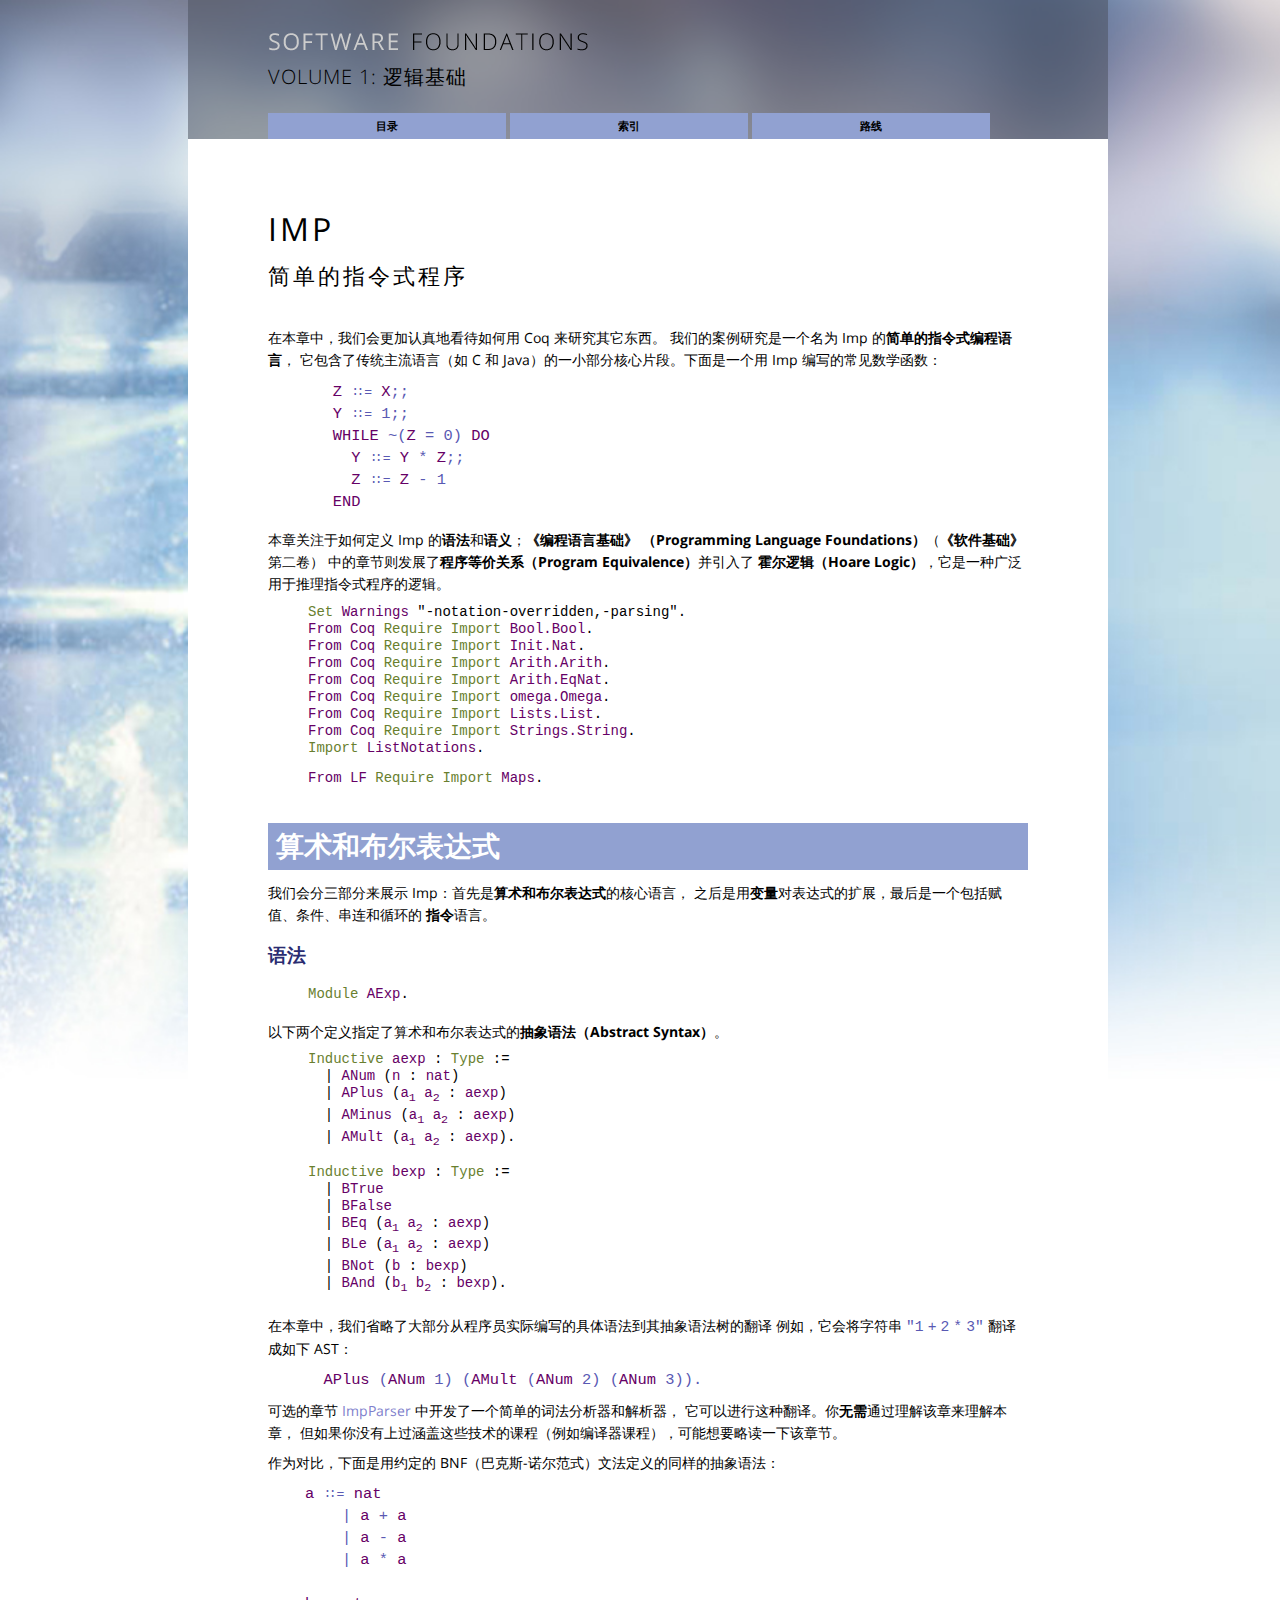
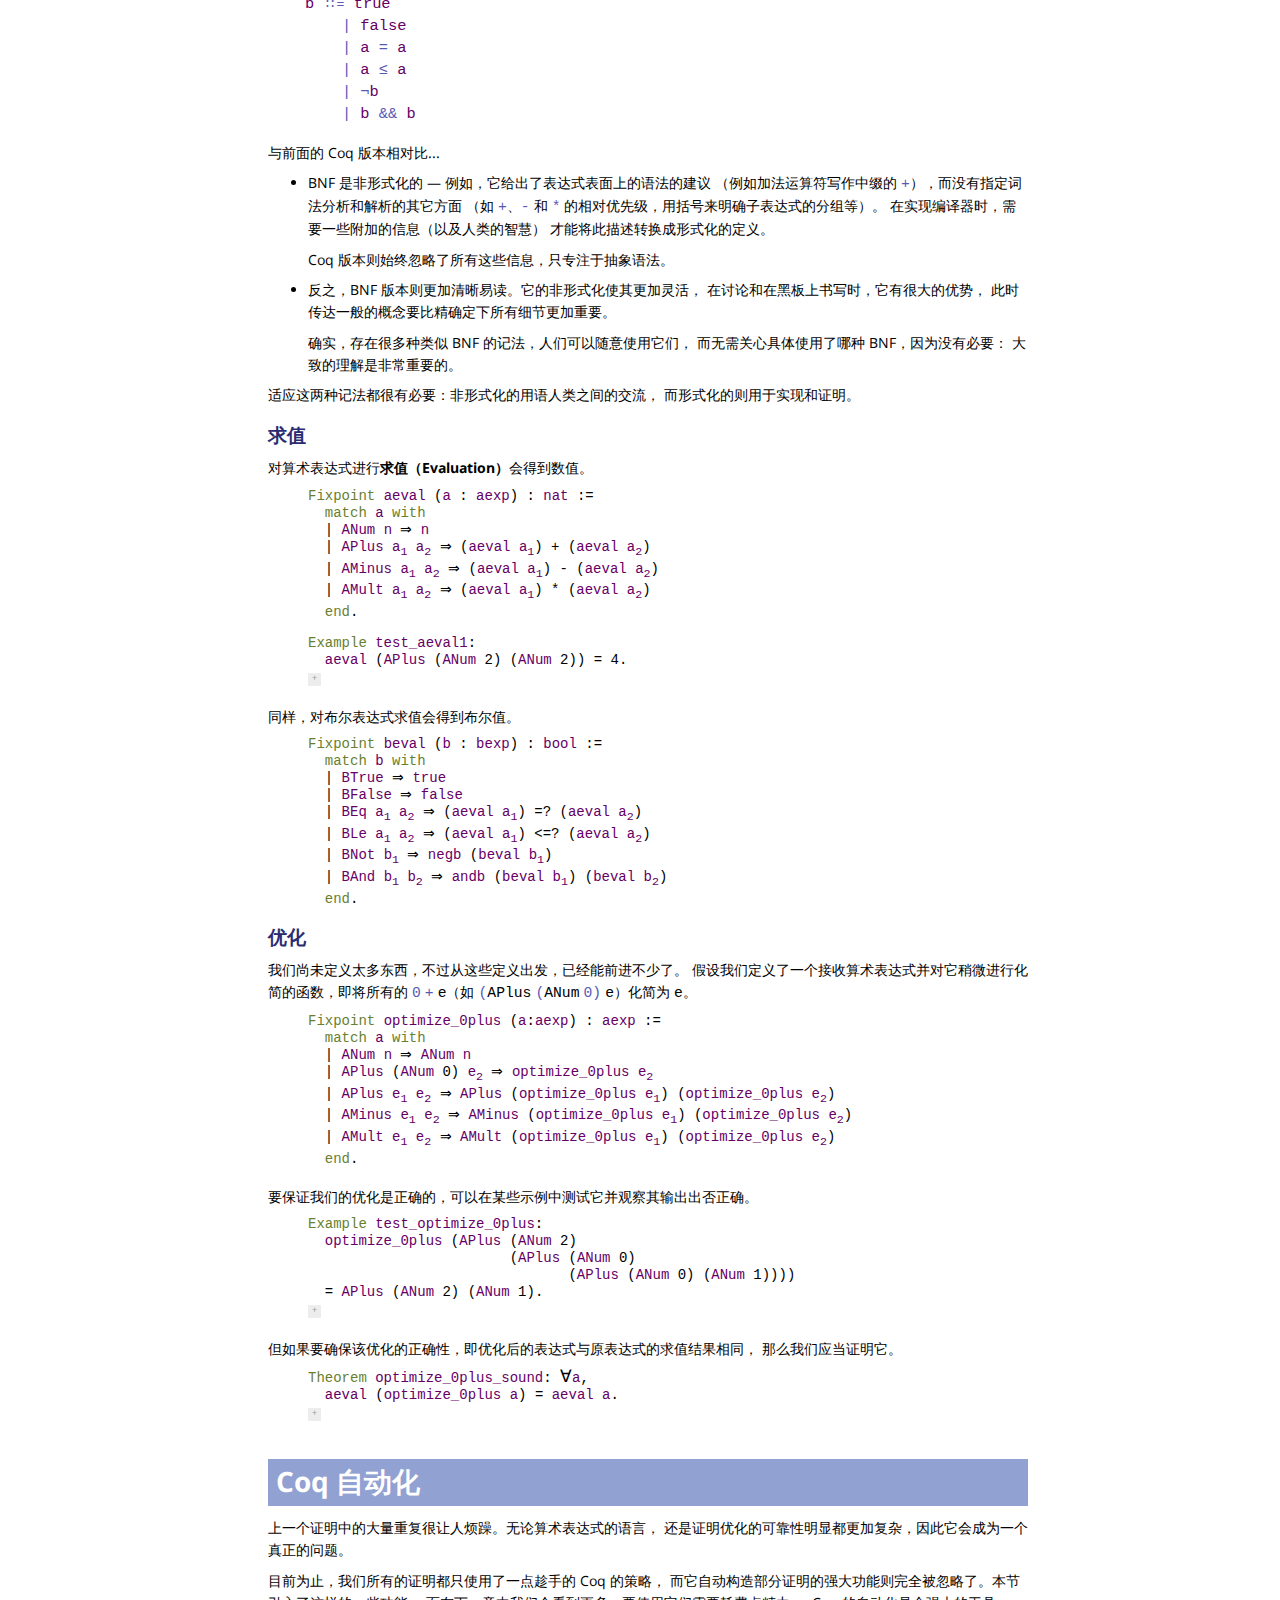
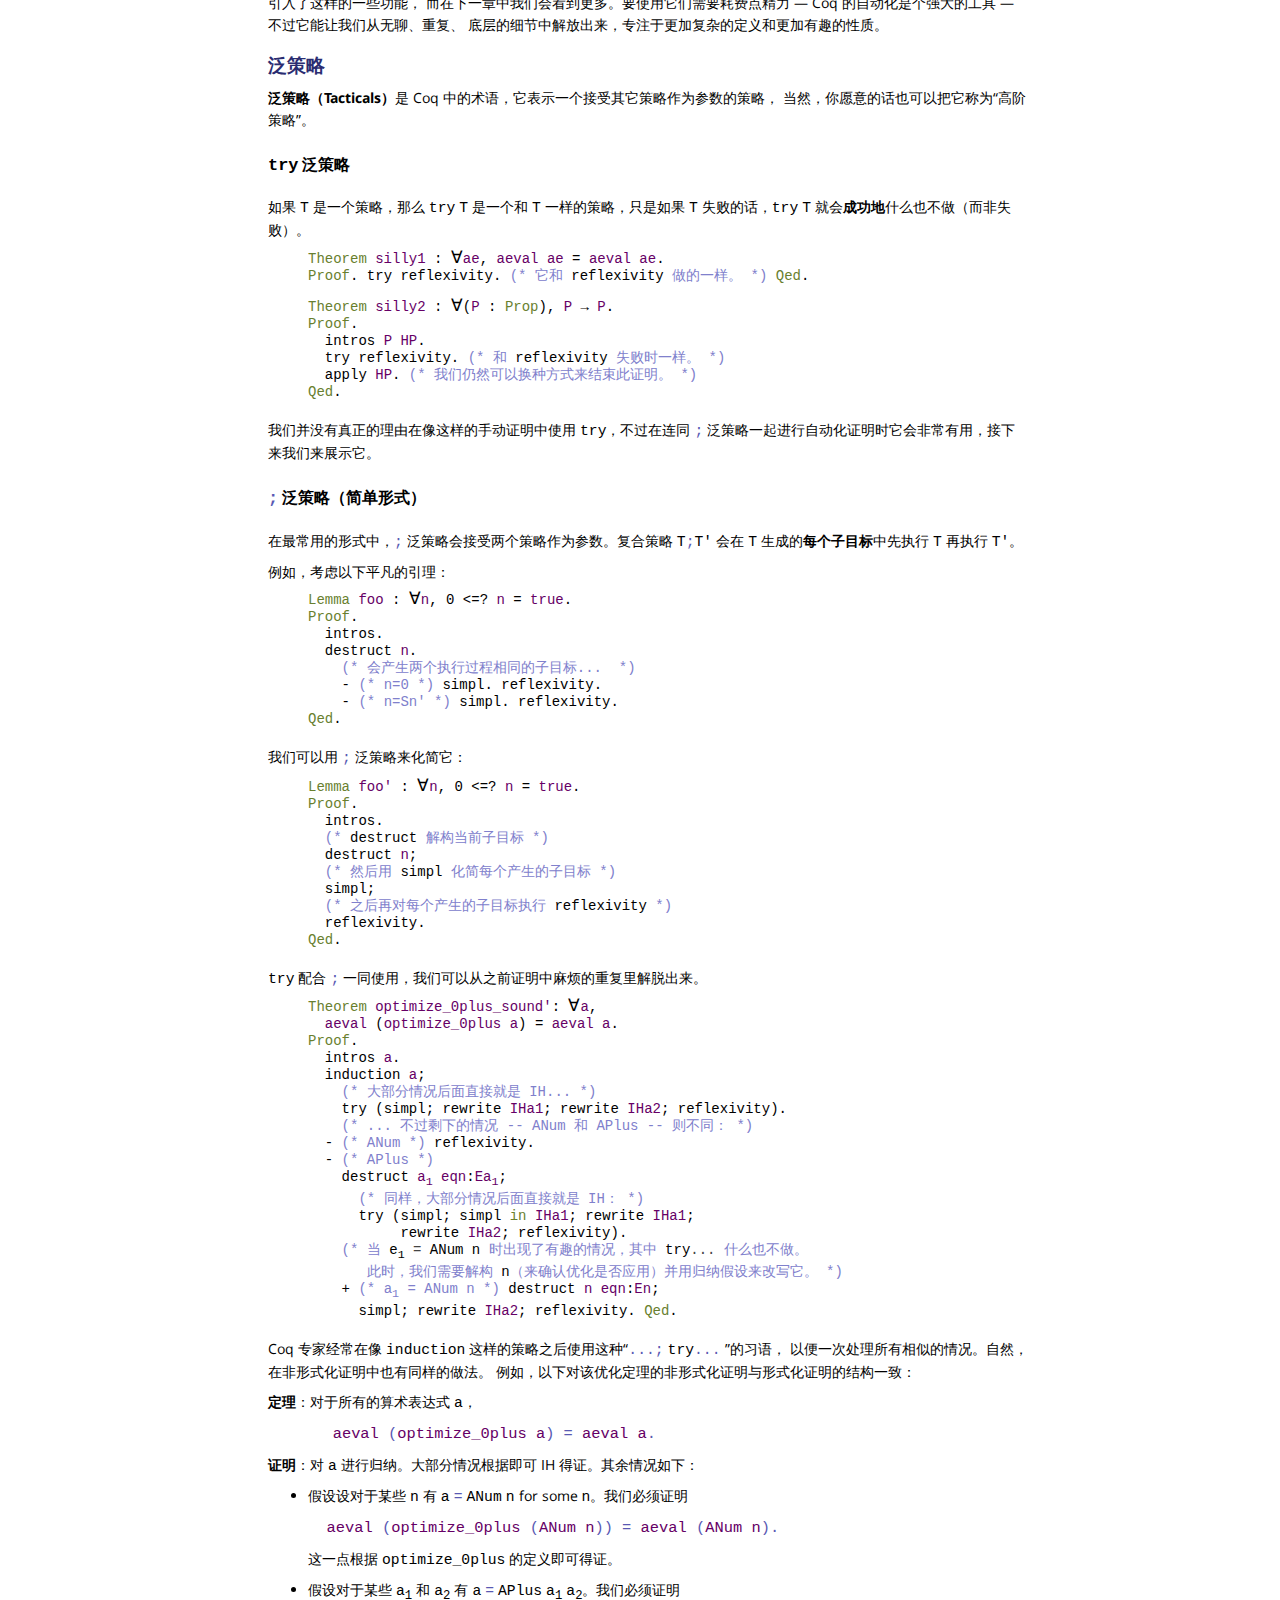
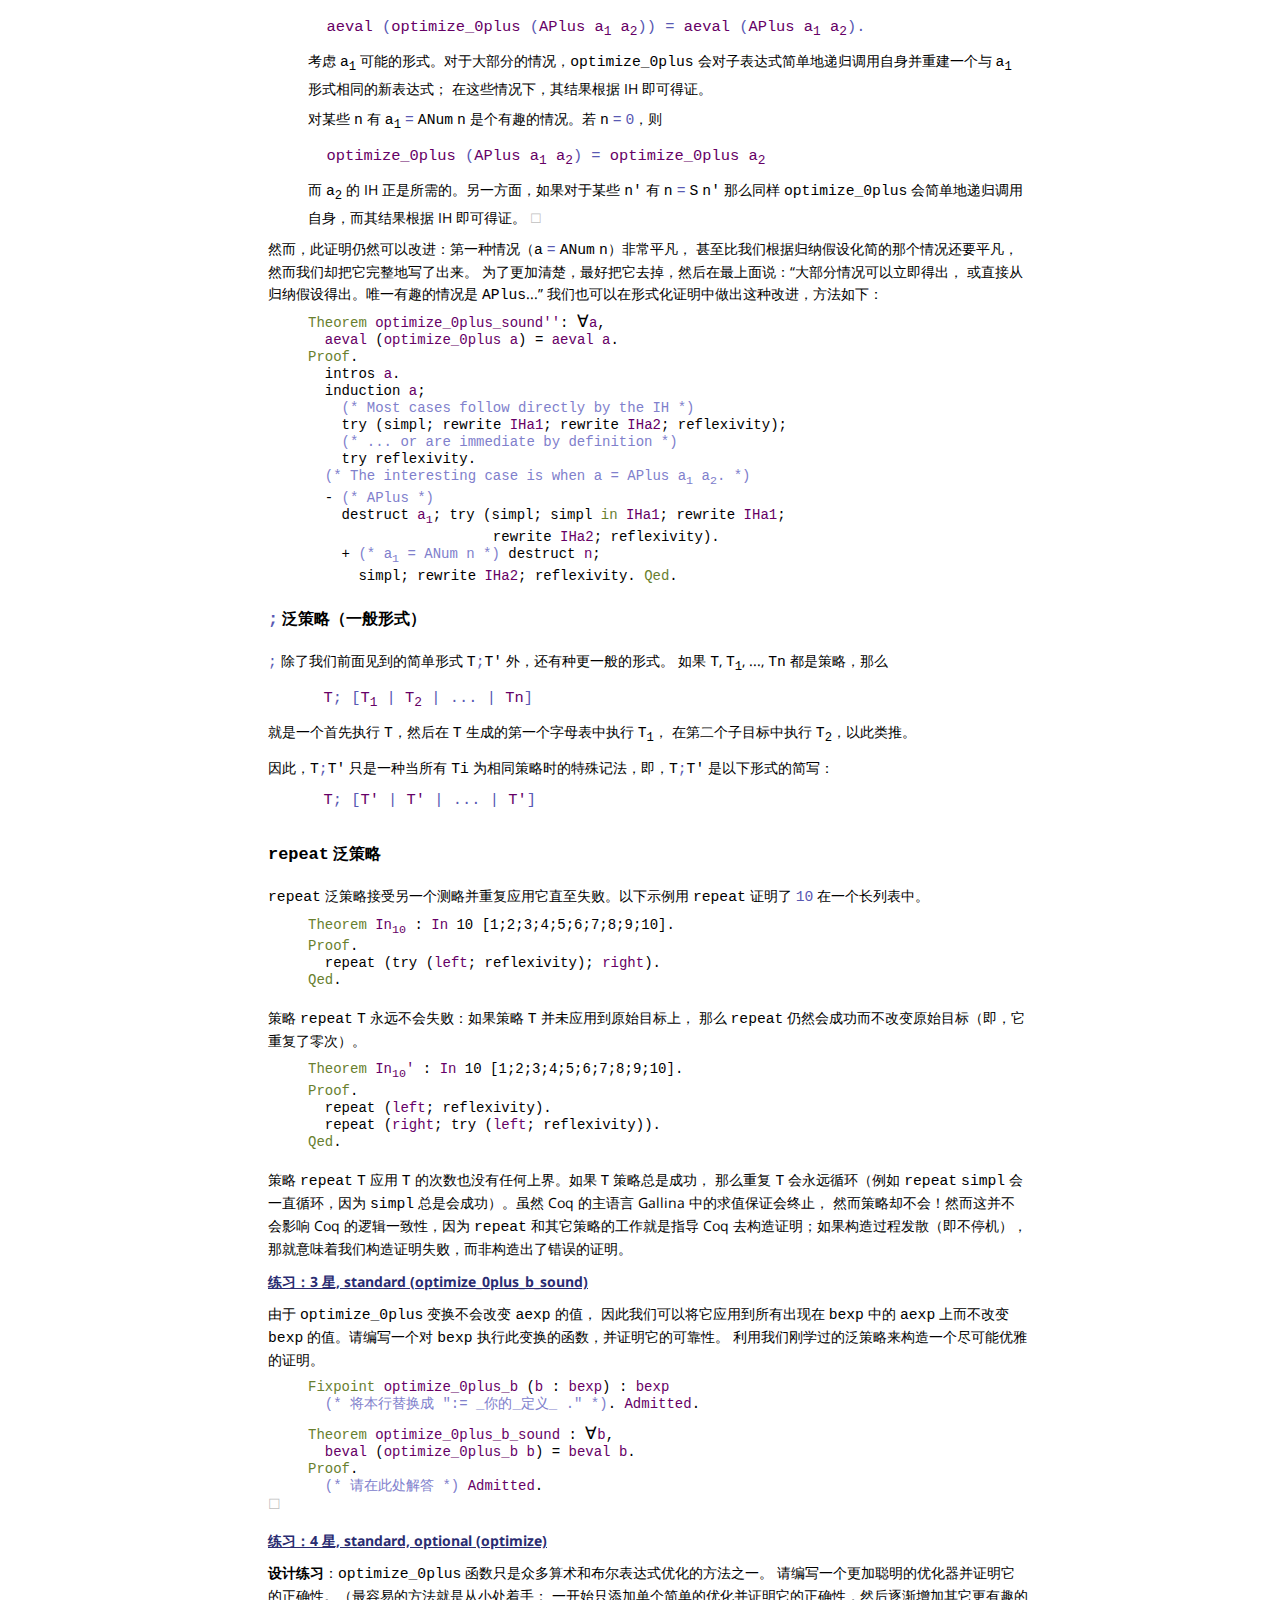
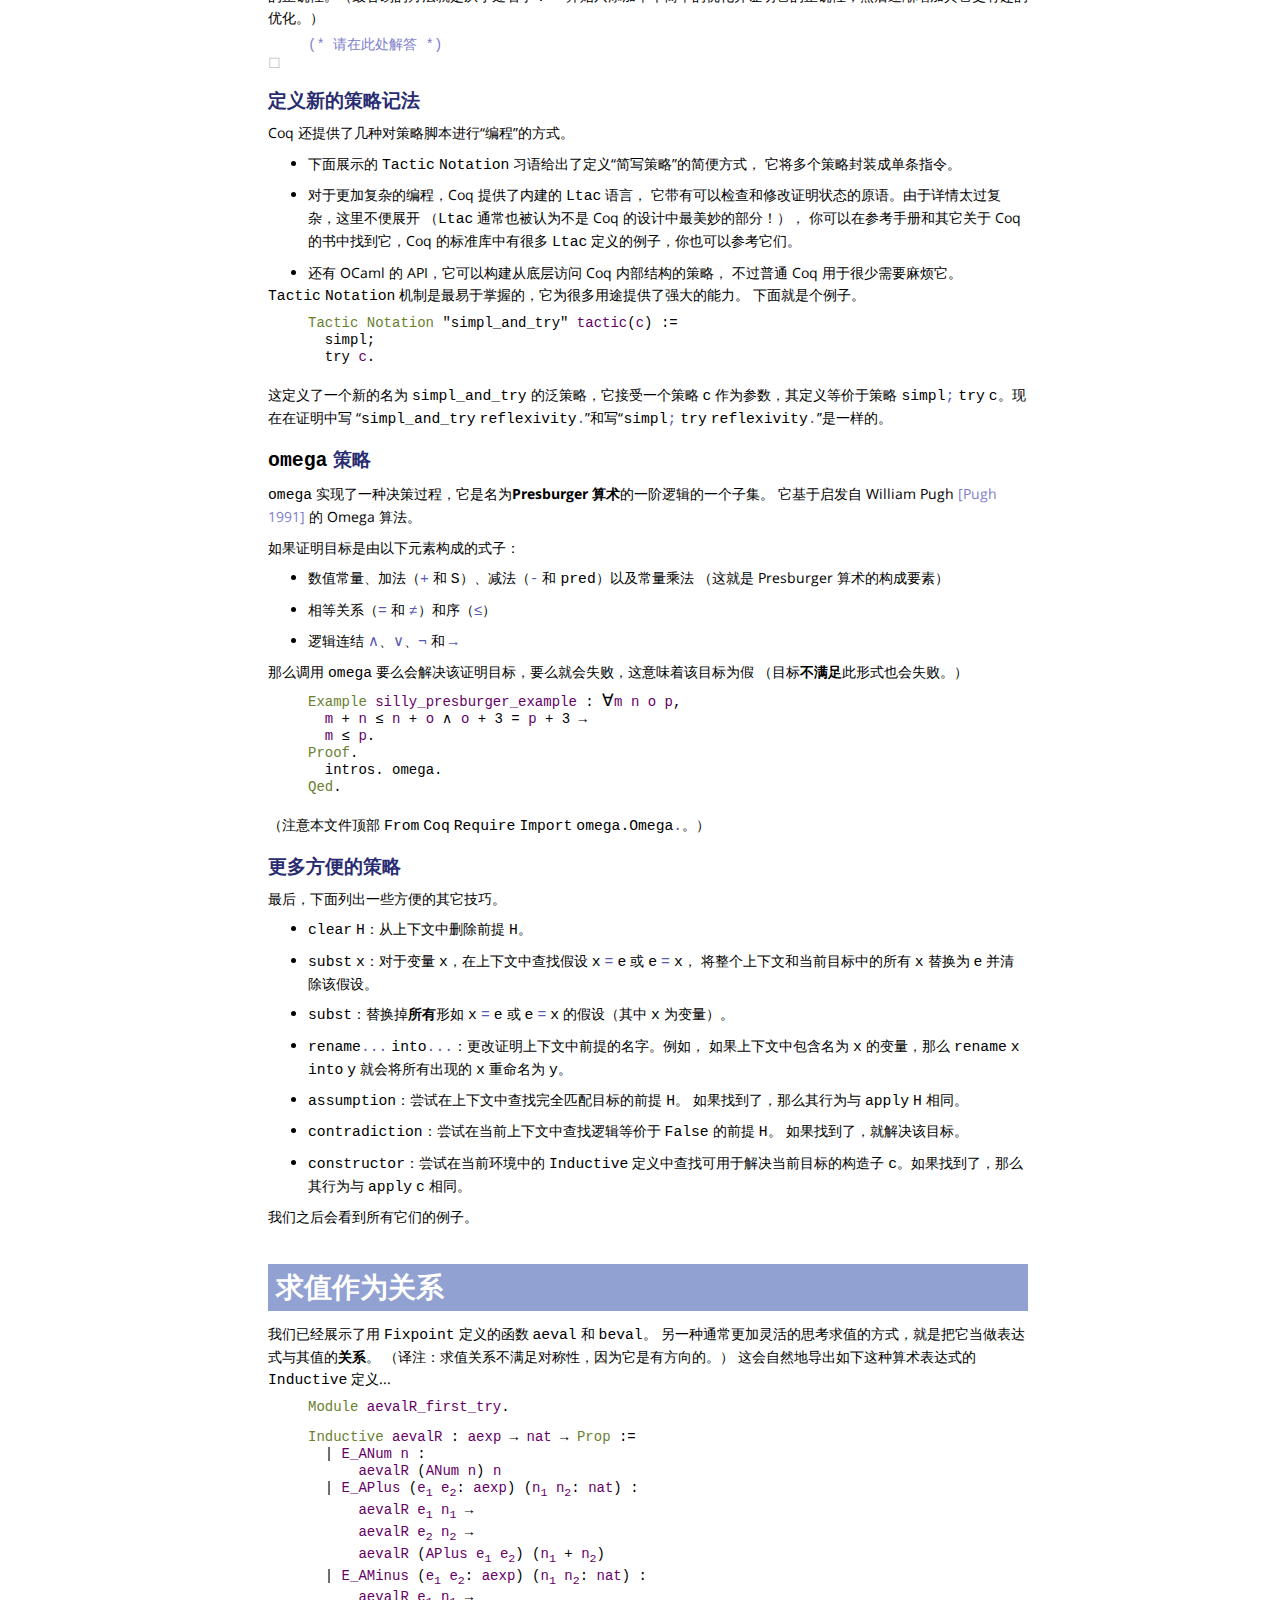
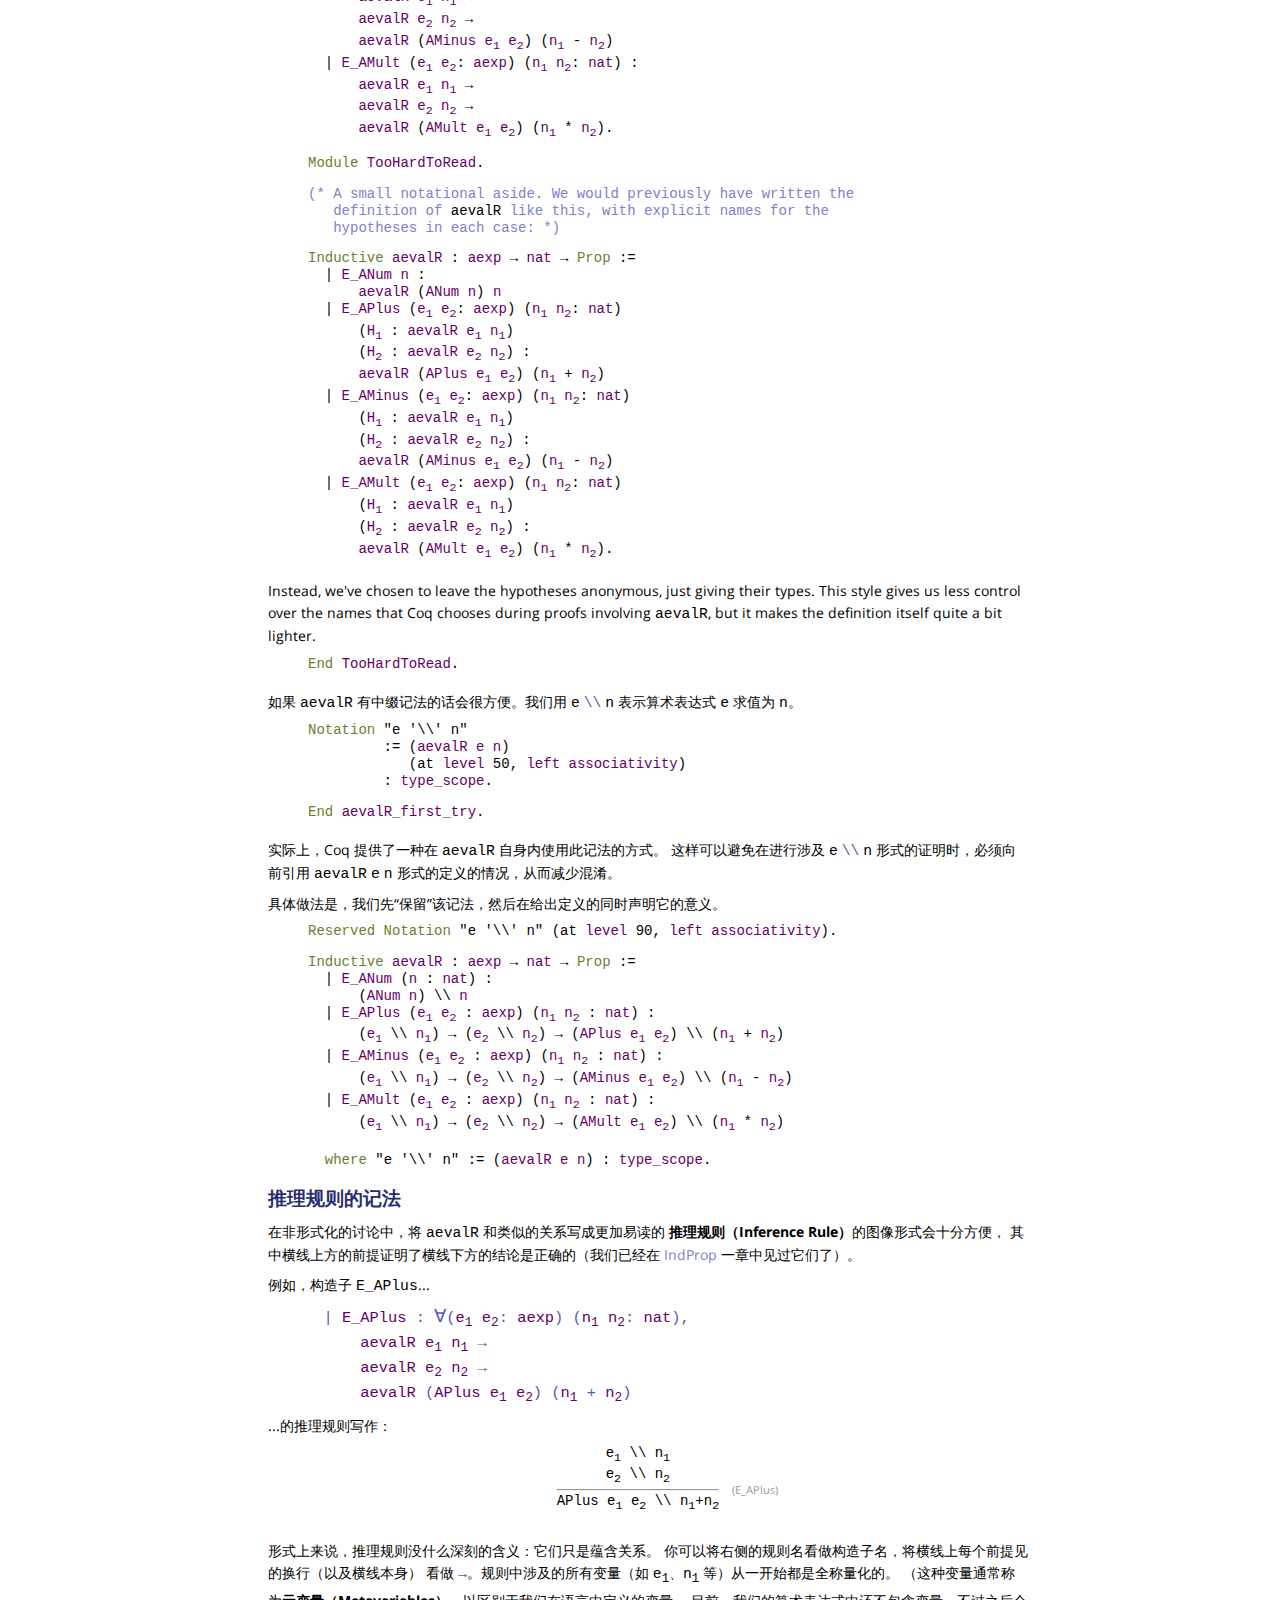
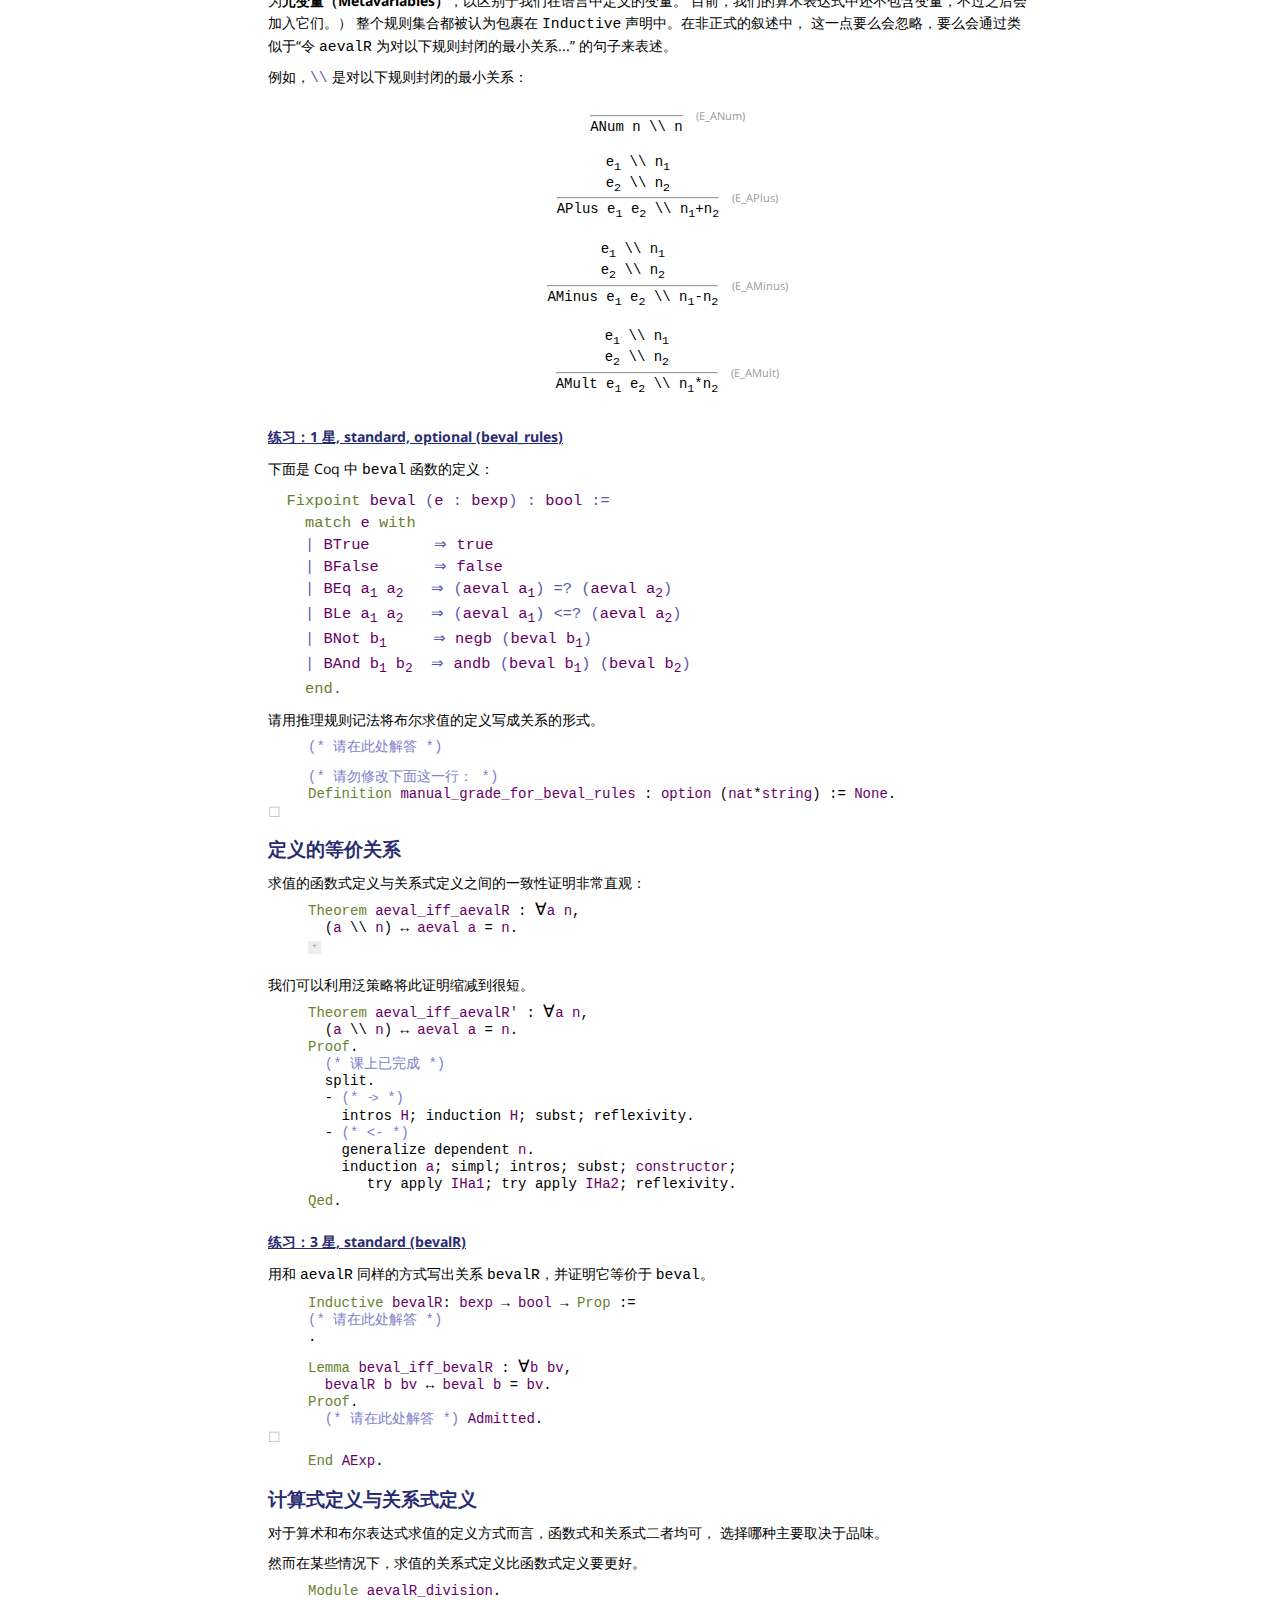
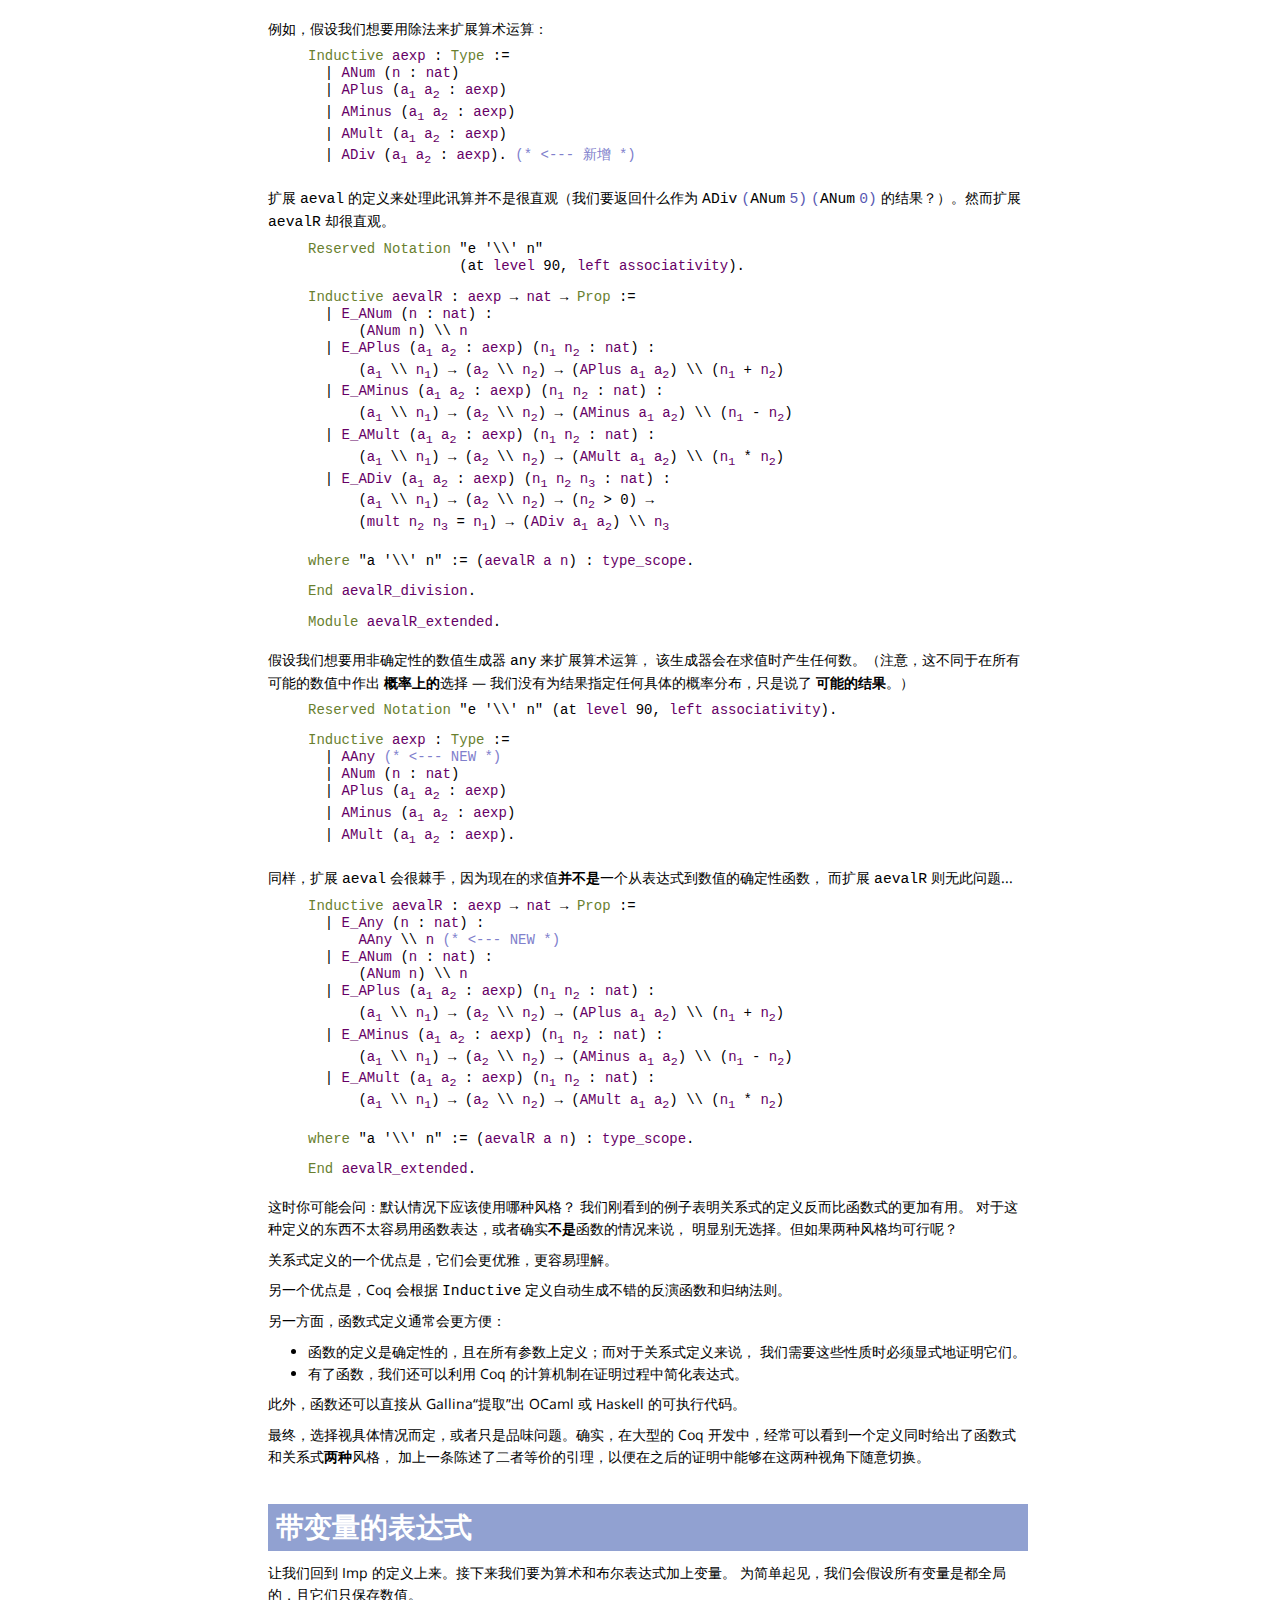
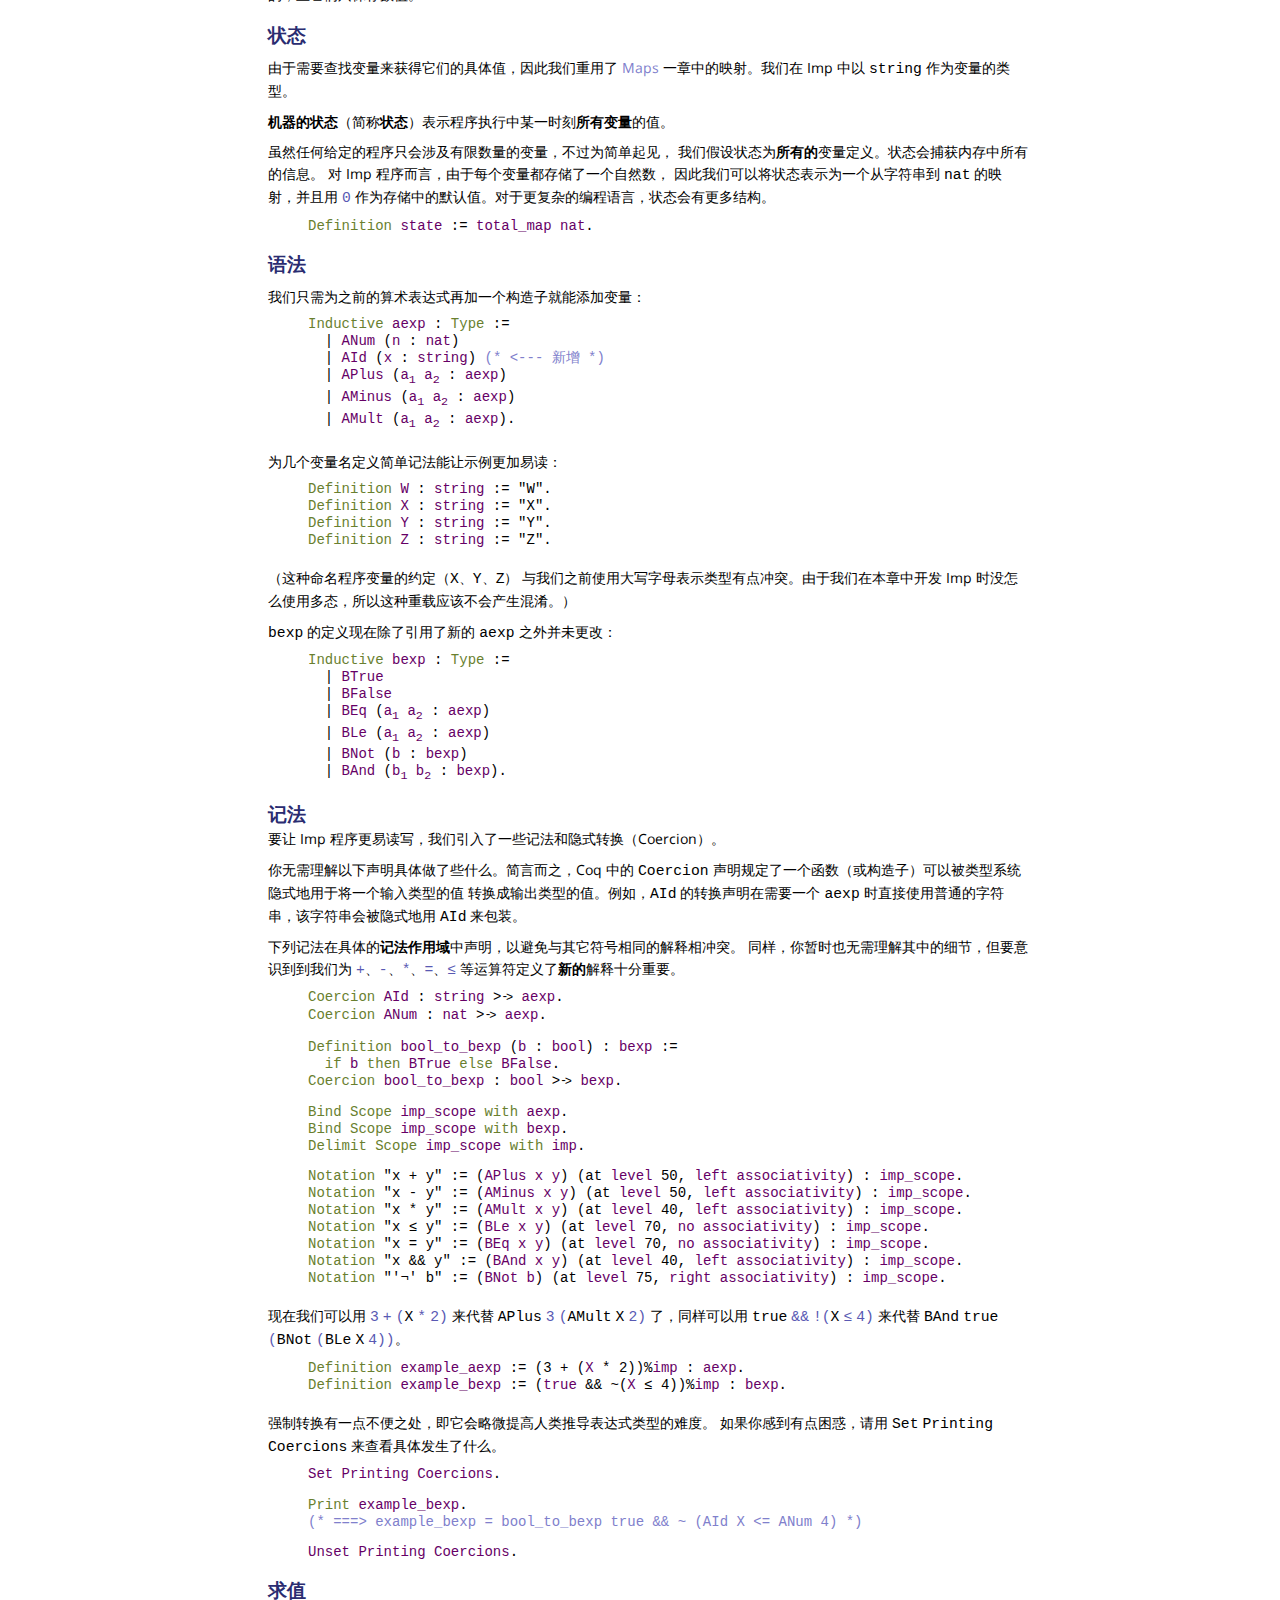
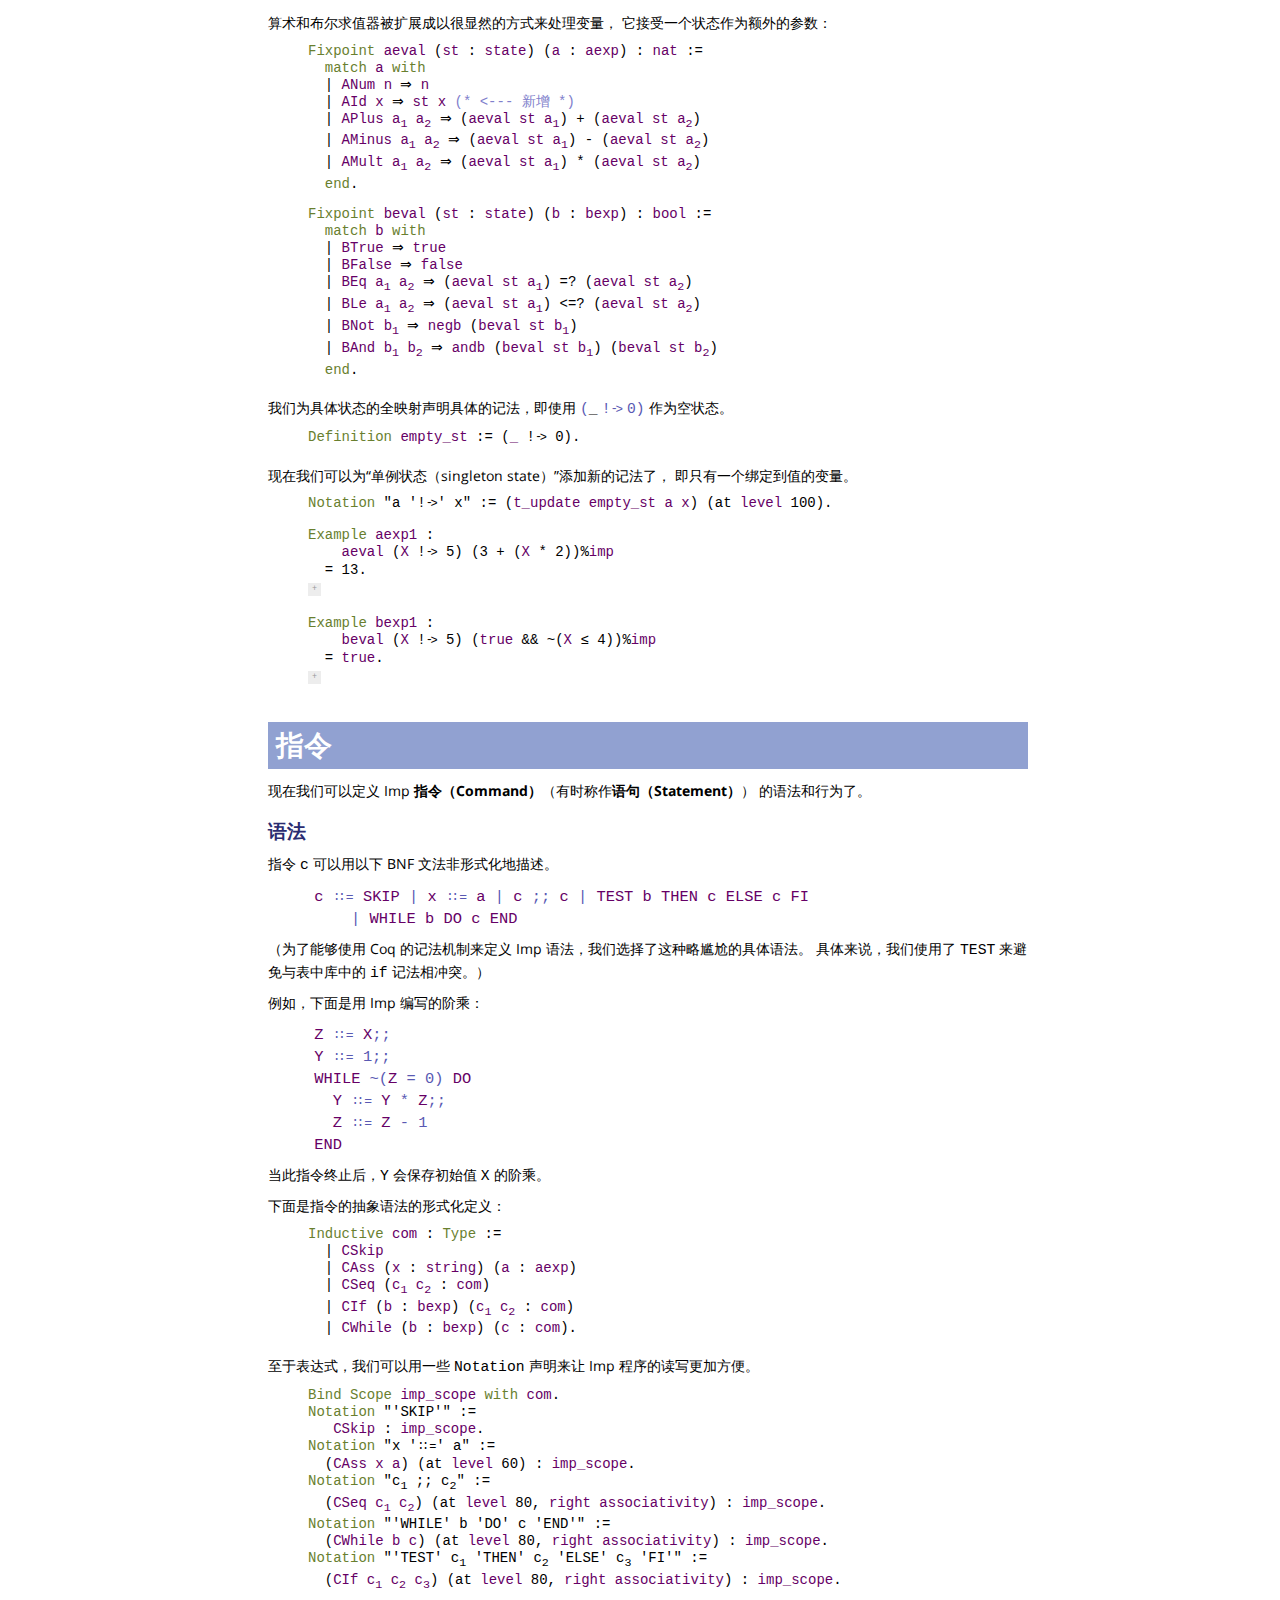
<file: 2019-1-coq/Imp.html>
<!DOCTYPE html PUBLIC "-//W3C//DTD XHTML 1.0 Strict//EN"
"http://www.w3.org/TR/xhtml1/DTD/xhtml1-strict.dtd">
<html xmlns="http://www.w3.org/1999/xhtml">
<head>
<meta http-equiv="Content-Type" content="text/html; charset=utf-8"/>
<link href="common/css/sf.css" rel="stylesheet" type="text/css"/>
<title>Imp: 简单的指令式程序</title>
</head>
<link href="common/jquery-ui/jquery-ui.css" rel="stylesheet">
<script src="common/jquery-ui/external/jquery/jquery.js"></script>
<script src="common/jquery-ui/jquery-ui.js"></script>
<script src="common/toggleproofs.js"></script>
<link href="common/css/lf.css" rel="stylesheet" type="text/css"/>

<body>

<div id="page">

<div id="header">
<a href='https://coq-zh.github.io/SF-zh/index.html'>
<img src='common/media/image/sf_logo_sm.png'></a>
</br><a href='index.html'>  <span class='booktitleinheader'>Volume 1: 逻辑基础</span><br></br>
<ul id='menu'>
   <a href='toc.html'><li class='section_name'>目录</li></a>
   <a href='coqindex.html'><li class='section_name'>索引</li></a>
   <a href='deps.html'><li class='section_name'>路线</li></a>
</ul>
</a></div>

<div id="main">

<h1 class="libtitle">Imp<span class="subtitle">简单的指令式程序</span></h1>


<div class="doc">

<div class="paragraph"> </div>

 在本章中，我们会更加认真地看待如何用 Coq 来研究其它东西。
    我们的案例研究是一个名为 Imp 的<b>简单的指令式编程语言</b>，
    它包含了传统主流语言（如 C 和 Java）的一小部分核心片段。下面是一个用
    Imp 编写的常见数学函数：

<div class="paragraph"> </div>

<div class="code code-tight">
&nbsp;&nbsp;&nbsp;&nbsp;&nbsp;&nbsp;&nbsp;<span class="id" type="var">Z</span>&nbsp;<span style='font-size:85%;'><span style='vertical-align:5%;'><span style='letter-spacing:-.2em;'>:</span>:</span>=</span>&nbsp;<span class="id" type="var">X</span>;;<br/>
&nbsp;&nbsp;&nbsp;&nbsp;&nbsp;&nbsp;&nbsp;<span class="id" type="var">Y</span>&nbsp;<span style='font-size:85%;'><span style='vertical-align:5%;'><span style='letter-spacing:-.2em;'>:</span>:</span>=</span>&nbsp;1;;<br/>
&nbsp;&nbsp;&nbsp;&nbsp;&nbsp;&nbsp;&nbsp;<span class="id" type="var">WHILE</span>&nbsp;~(<span class="id" type="var">Z</span>&nbsp;=&nbsp;0)&nbsp;<span class="id" type="var">DO</span><br/>
&nbsp;&nbsp;&nbsp;&nbsp;&nbsp;&nbsp;&nbsp;&nbsp;&nbsp;<span class="id" type="var">Y</span>&nbsp;<span style='font-size:85%;'><span style='vertical-align:5%;'><span style='letter-spacing:-.2em;'>:</span>:</span>=</span>&nbsp;<span class="id" type="var">Y</span>&nbsp;*&nbsp;<span class="id" type="var">Z</span>;;<br/>
&nbsp;&nbsp;&nbsp;&nbsp;&nbsp;&nbsp;&nbsp;&nbsp;&nbsp;<span class="id" type="var">Z</span>&nbsp;<span style='font-size:85%;'><span style='vertical-align:5%;'><span style='letter-spacing:-.2em;'>:</span>:</span>=</span>&nbsp;<span class="id" type="var">Z</span>&nbsp;-&nbsp;1<br/>
&nbsp;&nbsp;&nbsp;&nbsp;&nbsp;&nbsp;&nbsp;<span class="id" type="var">END</span>
<div class="paragraph"> </div>

</div>

<div class="paragraph"> </div>

 本章关注于如何定义 Imp 的<b>语法</b>和<b>语义</b>；<b>《编程语言基础》
    （Programming Language Foundations）</b>（<b>《软件基础》</b>第二卷）
    中的章节则发展了<b>程序等价关系（Program Equivalence）</b>并引入了
    <b>霍尔逻辑（Hoare Logic）</b>，它是一种广泛用于推理指令式程序的逻辑。 
</div>
<div class="code code-tight">

<span class="id" type="keyword">Set</span> <span class="id" type="var">Warnings</span> "-notation-overridden,-parsing".<br/>
<span class="id" type="var">From</span> <span class="id" type="var">Coq</span> <span class="id" type="keyword">Require</span> <span class="id" type="keyword">Import</span> <span class="id" type="var">Bool.Bool</span>.<br/>
<span class="id" type="var">From</span> <span class="id" type="var">Coq</span> <span class="id" type="keyword">Require</span> <span class="id" type="keyword">Import</span> <span class="id" type="var">Init.Nat</span>.<br/>
<span class="id" type="var">From</span> <span class="id" type="var">Coq</span> <span class="id" type="keyword">Require</span> <span class="id" type="keyword">Import</span> <span class="id" type="var">Arith.Arith</span>.<br/>
<span class="id" type="var">From</span> <span class="id" type="var">Coq</span> <span class="id" type="keyword">Require</span> <span class="id" type="keyword">Import</span> <span class="id" type="var">Arith.EqNat</span>.<br/>
<span class="id" type="var">From</span> <span class="id" type="var">Coq</span> <span class="id" type="keyword">Require</span> <span class="id" type="keyword">Import</span> <span class="id" type="var">omega.Omega</span>.<br/>
<span class="id" type="var">From</span> <span class="id" type="var">Coq</span> <span class="id" type="keyword">Require</span> <span class="id" type="keyword">Import</span> <span class="id" type="var">Lists.List</span>.<br/>
<span class="id" type="var">From</span> <span class="id" type="var">Coq</span> <span class="id" type="keyword">Require</span> <span class="id" type="keyword">Import</span> <span class="id" type="var">Strings.String</span>.<br/>
<span class="id" type="keyword">Import</span> <span class="id" type="var">ListNotations</span>.<br/><hr class='doublespaceincode'/>
<span class="id" type="var">From</span> <span class="id" type="var">LF</span> <span class="id" type="keyword">Require</span> <span class="id" type="keyword">Import</span> <span class="id" type="var">Maps</span>.<br/>
</div>

<div class="doc">
<a name="lab320"></a><h1 class="section">算术和布尔表达式</h1>

<div class="paragraph"> </div>

 我们会分三部分来展示 Imp：首先是<b>算术和布尔表达式</b>的核心语言，
    之后是用<b>变量</b>对表达式的扩展，最后是一个包括赋值、条件、串连和循环的
    <b>指令</b>语言。 
</div>

<div class="doc">
<a name="lab321"></a><h2 class="section">语法</h2>

</div>
<div class="code code-space">

<br/>
<span class="id" type="keyword">Module</span> <span class="id" type="var">AExp</span>.<br/>
</div>

<div class="doc">
以下两个定义指定了算术和布尔表达式的<b>抽象语法（Abstract Syntax）</b>。 
</div>
<div class="code code-tight">

<span class="id" type="keyword">Inductive</span> <span class="id" type="var">aexp</span> : <span class="id" type="keyword">Type</span> :=<br/>
&nbsp;&nbsp;| <span class="id" type="var">ANum</span> (<span class="id" type="var">n</span> : <span class="id" type="var">nat</span>)<br/>
&nbsp;&nbsp;| <span class="id" type="var">APlus</span> (<span class="id" type="var">a<sub>1</sub></span> <span class="id" type="var">a<sub>2</sub></span> : <span class="id" type="var">aexp</span>)<br/>
&nbsp;&nbsp;| <span class="id" type="var">AMinus</span> (<span class="id" type="var">a<sub>1</sub></span> <span class="id" type="var">a<sub>2</sub></span> : <span class="id" type="var">aexp</span>)<br/>
&nbsp;&nbsp;| <span class="id" type="var">AMult</span> (<span class="id" type="var">a<sub>1</sub></span> <span class="id" type="var">a<sub>2</sub></span> : <span class="id" type="var">aexp</span>).<br/><hr class='doublespaceincode'/>
<span class="id" type="keyword">Inductive</span> <span class="id" type="var">bexp</span> : <span class="id" type="keyword">Type</span> :=<br/>
&nbsp;&nbsp;| <span class="id" type="var">BTrue</span><br/>
&nbsp;&nbsp;| <span class="id" type="var">BFalse</span><br/>
&nbsp;&nbsp;| <span class="id" type="var">BEq</span> (<span class="id" type="var">a<sub>1</sub></span> <span class="id" type="var">a<sub>2</sub></span> : <span class="id" type="var">aexp</span>)<br/>
&nbsp;&nbsp;| <span class="id" type="var">BLe</span> (<span class="id" type="var">a<sub>1</sub></span> <span class="id" type="var">a<sub>2</sub></span> : <span class="id" type="var">aexp</span>)<br/>
&nbsp;&nbsp;| <span class="id" type="var">BNot</span> (<span class="id" type="var">b</span> : <span class="id" type="var">bexp</span>)<br/>
&nbsp;&nbsp;| <span class="id" type="var">BAnd</span> (<span class="id" type="var">b<sub>1</sub></span> <span class="id" type="var">b<sub>2</sub></span> : <span class="id" type="var">bexp</span>).<br/>
</div>

<div class="doc">
在本章中，我们省略了大部分从程序员实际编写的具体语法到其抽象语法树的翻译
 例如，它会将字符串 <span class="inlinecode">"1</span> <span class="inlinecode">+</span> <span class="inlinecode">2</span> <span class="inlinecode">*</span> <span class="inlinecode">3"</span> 翻译成如下 AST：

<div class="paragraph"> </div>

<div class="code code-tight">
&nbsp;&nbsp;&nbsp;&nbsp;&nbsp;&nbsp;<span class="id" type="var">APlus</span>&nbsp;(<span class="id" type="var">ANum</span>&nbsp;1)&nbsp;(<span class="id" type="var">AMult</span>&nbsp;(<span class="id" type="var">ANum</span>&nbsp;2)&nbsp;(<span class="id" type="var">ANum</span>&nbsp;3)).
<div class="paragraph"> </div>

</div>
    可选的章节 <a href="ImpParser.html"><span class="inlineref">ImpParser</span></a> 中开发了一个简单的词法分析器和解析器，
    它可以进行这种翻译。你<b>无需</b>通过理解该章来理解本章，
    但如果你没有上过涵盖这些技术的课程（例如编译器课程），可能想要略读一下该章节。 
<div class="paragraph"> </div>

 作为对比，下面是用约定的 BNF（巴克斯-诺尔范式）文法定义的同样的抽象语法：

<div class="paragraph"> </div>

<div class="code code-tight">
&nbsp;&nbsp;&nbsp;&nbsp;<span class="id" type="var">a</span>&nbsp;<span style='font-size:85%;'><span style='vertical-align:5%;'><span style='letter-spacing:-.2em;'>:</span>:</span>=</span>&nbsp;<span class="id" type="var">nat</span><br/>
&nbsp;&nbsp;&nbsp;&nbsp;&nbsp;&nbsp;&nbsp;&nbsp;|&nbsp;<span class="id" type="var">a</span>&nbsp;+&nbsp;<span class="id" type="var">a</span><br/>
&nbsp;&nbsp;&nbsp;&nbsp;&nbsp;&nbsp;&nbsp;&nbsp;|&nbsp;<span class="id" type="var">a</span>&nbsp;-&nbsp;<span class="id" type="var">a</span><br/>
&nbsp;&nbsp;&nbsp;&nbsp;&nbsp;&nbsp;&nbsp;&nbsp;|&nbsp;<span class="id" type="var">a</span>&nbsp;*&nbsp;<span class="id" type="var">a</span><br/>
<br/>
&nbsp;&nbsp;&nbsp;&nbsp;<span class="id" type="var">b</span>&nbsp;<span style='font-size:85%;'><span style='vertical-align:5%;'><span style='letter-spacing:-.2em;'>:</span>:</span>=</span>&nbsp;<span class="id" type="var">true</span><br/>
&nbsp;&nbsp;&nbsp;&nbsp;&nbsp;&nbsp;&nbsp;&nbsp;|&nbsp;<span class="id" type="var">false</span><br/>
&nbsp;&nbsp;&nbsp;&nbsp;&nbsp;&nbsp;&nbsp;&nbsp;|&nbsp;<span class="id" type="var">a</span>&nbsp;=&nbsp;<span class="id" type="var">a</span><br/>
&nbsp;&nbsp;&nbsp;&nbsp;&nbsp;&nbsp;&nbsp;&nbsp;|&nbsp;<span class="id" type="var">a</span>&nbsp;≤&nbsp;<span class="id" type="var">a</span><br/>
&nbsp;&nbsp;&nbsp;&nbsp;&nbsp;&nbsp;&nbsp;&nbsp;|&nbsp;¬<span class="id" type="var">b</span><br/>
&nbsp;&nbsp;&nbsp;&nbsp;&nbsp;&nbsp;&nbsp;&nbsp;|&nbsp;<span class="id" type="var">b</span>&nbsp;&amp;&amp;&nbsp;<span class="id" type="var">b</span>
<div class="paragraph"> </div>

</div>

<div class="paragraph"> </div>

 与前面的 Coq 版本相对比...

<div class="paragraph"> </div>

<ul class="doclist">
<li> BNF 是非形式化的 &mdash; 例如，它给出了表达式表面上的语法的建议
         （例如加法运算符写作中缀的 <span class="inlinecode">+</span>），而没有指定词法分析和解析的其它方面
         （如 <span class="inlinecode">+</span>、<span class="inlinecode">-</span> 和 <span class="inlinecode">*</span> 的相对优先级，用括号来明确子表达式的分组等）。
         在实现编译器时，需要一些附加的信息（以及人类的智慧）
         才能将此描述转换成形式化的定义。

<div class="paragraph"> </div>

         Coq 版本则始终忽略了所有这些信息，只专注于抽象语法。

<div class="paragraph"> </div>


</li>
<li> 反之，BNF 版本则更加清晰易读。它的非形式化使其更加灵活，
         在讨论和在黑板上书写时，它有很大的优势，
         此时传达一般的概念要比精确定下所有细节更加重要。

<div class="paragraph"> </div>

         确实，存在很多种类似 BNF 的记法，人们可以随意使用它们，
         而无需关心具体使用了哪种 BNF，因为没有必要：
         大致的理解是非常重要的。

</li>
</ul>

<div class="paragraph"> </div>

    适应这两种记法都很有必要：非形式化的用语人类之间的交流，
    而形式化的则用于实现和证明。 
</div>

<div class="doc">
<a name="lab322"></a><h2 class="section">求值</h2>

<div class="paragraph"> </div>

 对算术表达式进行<b>求值（Evaluation）</b>会得到数值。 
</div>
<div class="code code-tight">

<span class="id" type="keyword">Fixpoint</span> <span class="id" type="var">aeval</span> (<span class="id" type="var">a</span> : <span class="id" type="var">aexp</span>) : <span class="id" type="var">nat</span> :=<br/>
&nbsp;&nbsp;<span class="id" type="keyword">match</span> <span class="id" type="var">a</span> <span class="id" type="keyword">with</span><br/>
&nbsp;&nbsp;| <span class="id" type="var">ANum</span> <span class="id" type="var">n</span> ⇒ <span class="id" type="var">n</span><br/>
&nbsp;&nbsp;| <span class="id" type="var">APlus</span>  <span class="id" type="var">a<sub>1</sub></span> <span class="id" type="var">a<sub>2</sub></span> ⇒ (<span class="id" type="var">aeval</span> <span class="id" type="var">a<sub>1</sub></span>) + (<span class="id" type="var">aeval</span> <span class="id" type="var">a<sub>2</sub></span>)<br/>
&nbsp;&nbsp;| <span class="id" type="var">AMinus</span> <span class="id" type="var">a<sub>1</sub></span> <span class="id" type="var">a<sub>2</sub></span> ⇒ (<span class="id" type="var">aeval</span> <span class="id" type="var">a<sub>1</sub></span>) - (<span class="id" type="var">aeval</span> <span class="id" type="var">a<sub>2</sub></span>)<br/>
&nbsp;&nbsp;| <span class="id" type="var">AMult</span>  <span class="id" type="var">a<sub>1</sub></span> <span class="id" type="var">a<sub>2</sub></span> ⇒ (<span class="id" type="var">aeval</span> <span class="id" type="var">a<sub>1</sub></span>) * (<span class="id" type="var">aeval</span> <span class="id" type="var">a<sub>2</sub></span>)<br/>
&nbsp;&nbsp;<span class="id" type="keyword">end</span>.<br/><hr class='doublespaceincode'/>
<span class="id" type="keyword">Example</span> <span class="id" type="var">test_aeval1</span>:<br/>
&nbsp;&nbsp;<span class="id" type="var">aeval</span> (<span class="id" type="var">APlus</span> (<span class="id" type="var">ANum</span> 2) (<span class="id" type="var">ANum</span> 2)) = 4.<br/>
<div class="togglescript" id="proofcontrol1" onclick="toggleDisplay('proof1');toggleDisplay('proofcontrol1')"><span class="show"></span></div>
<div class="proofscript" id="proof1" onclick="toggleDisplay('proof1');toggleDisplay('proofcontrol1')">
<span class="id" type="keyword">Proof</span>. <span class="id" type="tactic">reflexivity</span>. <span class="id" type="keyword">Qed</span>.<br/>
</div>
</div>

<div class="doc">
同样，对布尔表达式求值会得到布尔值。 
</div>
<div class="code code-tight">

<span class="id" type="keyword">Fixpoint</span> <span class="id" type="var">beval</span> (<span class="id" type="var">b</span> : <span class="id" type="var">bexp</span>) : <span class="id" type="var">bool</span> :=<br/>
&nbsp;&nbsp;<span class="id" type="keyword">match</span> <span class="id" type="var">b</span> <span class="id" type="keyword">with</span><br/>
&nbsp;&nbsp;| <span class="id" type="var">BTrue</span>       ⇒ <span class="id" type="var">true</span><br/>
&nbsp;&nbsp;| <span class="id" type="var">BFalse</span>      ⇒ <span class="id" type="var">false</span><br/>
&nbsp;&nbsp;| <span class="id" type="var">BEq</span> <span class="id" type="var">a<sub>1</sub></span> <span class="id" type="var">a<sub>2</sub></span>   ⇒ (<span class="id" type="var">aeval</span> <span class="id" type="var">a<sub>1</sub></span>) =? (<span class="id" type="var">aeval</span> <span class="id" type="var">a<sub>2</sub></span>)<br/>
&nbsp;&nbsp;| <span class="id" type="var">BLe</span> <span class="id" type="var">a<sub>1</sub></span> <span class="id" type="var">a<sub>2</sub></span>   ⇒ (<span class="id" type="var">aeval</span> <span class="id" type="var">a<sub>1</sub></span>) &lt;=? (<span class="id" type="var">aeval</span> <span class="id" type="var">a<sub>2</sub></span>)<br/>
&nbsp;&nbsp;| <span class="id" type="var">BNot</span> <span class="id" type="var">b<sub>1</sub></span>     ⇒ <span class="id" type="var">negb</span> (<span class="id" type="var">beval</span> <span class="id" type="var">b<sub>1</sub></span>)<br/>
&nbsp;&nbsp;| <span class="id" type="var">BAnd</span> <span class="id" type="var">b<sub>1</sub></span> <span class="id" type="var">b<sub>2</sub></span>  ⇒ <span class="id" type="var">andb</span> (<span class="id" type="var">beval</span> <span class="id" type="var">b<sub>1</sub></span>) (<span class="id" type="var">beval</span> <span class="id" type="var">b<sub>2</sub></span>)<br/>
&nbsp;&nbsp;<span class="id" type="keyword">end</span>.<br/>
</div>

<div class="doc">
<a name="lab323"></a><h2 class="section">优化</h2>

<div class="paragraph"> </div>

 我们尚未定义太多东西，不过从这些定义出发，已经能前进不少了。
    假设我们定义了一个接收算术表达式并对它稍微进行化简的函数，即将所有的
    <span class="inlinecode">0</span> <span class="inlinecode">+</span> <span class="inlinecode"><span class="id" type="var">e</span></span>（如 <span class="inlinecode">(<span class="id" type="var">APlus</span></span> <span class="inlinecode">(<span class="id" type="var">ANum</span></span> <span class="inlinecode">0)</span> <span class="inlinecode"><span class="id" type="var">e</span></span>）化简为 <span class="inlinecode"><span class="id" type="var">e</span></span>。 
</div>
<div class="code code-tight">

<span class="id" type="keyword">Fixpoint</span> <span class="id" type="var">optimize_0plus</span> (<span class="id" type="var">a</span>:<span class="id" type="var">aexp</span>) : <span class="id" type="var">aexp</span> :=<br/>
&nbsp;&nbsp;<span class="id" type="keyword">match</span> <span class="id" type="var">a</span> <span class="id" type="keyword">with</span><br/>
&nbsp;&nbsp;| <span class="id" type="var">ANum</span> <span class="id" type="var">n</span> ⇒ <span class="id" type="var">ANum</span> <span class="id" type="var">n</span><br/>
&nbsp;&nbsp;| <span class="id" type="var">APlus</span> (<span class="id" type="var">ANum</span> 0) <span class="id" type="var">e<sub>2</sub></span> ⇒ <span class="id" type="var">optimize_0plus</span> <span class="id" type="var">e<sub>2</sub></span><br/>
&nbsp;&nbsp;| <span class="id" type="var">APlus</span>  <span class="id" type="var">e<sub>1</sub></span> <span class="id" type="var">e<sub>2</sub></span> ⇒ <span class="id" type="var">APlus</span>  (<span class="id" type="var">optimize_0plus</span> <span class="id" type="var">e<sub>1</sub></span>) (<span class="id" type="var">optimize_0plus</span> <span class="id" type="var">e<sub>2</sub></span>)<br/>
&nbsp;&nbsp;| <span class="id" type="var">AMinus</span> <span class="id" type="var">e<sub>1</sub></span> <span class="id" type="var">e<sub>2</sub></span> ⇒ <span class="id" type="var">AMinus</span> (<span class="id" type="var">optimize_0plus</span> <span class="id" type="var">e<sub>1</sub></span>) (<span class="id" type="var">optimize_0plus</span> <span class="id" type="var">e<sub>2</sub></span>)<br/>
&nbsp;&nbsp;| <span class="id" type="var">AMult</span>  <span class="id" type="var">e<sub>1</sub></span> <span class="id" type="var">e<sub>2</sub></span> ⇒ <span class="id" type="var">AMult</span>  (<span class="id" type="var">optimize_0plus</span> <span class="id" type="var">e<sub>1</sub></span>) (<span class="id" type="var">optimize_0plus</span> <span class="id" type="var">e<sub>2</sub></span>)<br/>
&nbsp;&nbsp;<span class="id" type="keyword">end</span>.<br/>
</div>

<div class="doc">
要保证我们的优化是正确的，可以在某些示例中测试它并观察其输出出否正确。 
</div>
<div class="code code-tight">

<span class="id" type="keyword">Example</span> <span class="id" type="var">test_optimize_0plus</span>:<br/>
&nbsp;&nbsp;<span class="id" type="var">optimize_0plus</span> (<span class="id" type="var">APlus</span> (<span class="id" type="var">ANum</span> 2)<br/>
&nbsp;&nbsp;&nbsp;&nbsp;&nbsp;&nbsp;&nbsp;&nbsp;&nbsp;&nbsp;&nbsp;&nbsp;&nbsp;&nbsp;&nbsp;&nbsp;&nbsp;&nbsp;&nbsp;&nbsp;&nbsp;&nbsp;&nbsp;&nbsp;(<span class="id" type="var">APlus</span> (<span class="id" type="var">ANum</span> 0)<br/>
&nbsp;&nbsp;&nbsp;&nbsp;&nbsp;&nbsp;&nbsp;&nbsp;&nbsp;&nbsp;&nbsp;&nbsp;&nbsp;&nbsp;&nbsp;&nbsp;&nbsp;&nbsp;&nbsp;&nbsp;&nbsp;&nbsp;&nbsp;&nbsp;&nbsp;&nbsp;&nbsp;&nbsp;&nbsp;&nbsp;&nbsp;(<span class="id" type="var">APlus</span> (<span class="id" type="var">ANum</span> 0) (<span class="id" type="var">ANum</span> 1))))<br/>
&nbsp;&nbsp;= <span class="id" type="var">APlus</span> (<span class="id" type="var">ANum</span> 2) (<span class="id" type="var">ANum</span> 1).<br/>
<div class="togglescript" id="proofcontrol2" onclick="toggleDisplay('proof2');toggleDisplay('proofcontrol2')"><span class="show"></span></div>
<div class="proofscript" id="proof2" onclick="toggleDisplay('proof2');toggleDisplay('proofcontrol2')">
<span class="id" type="keyword">Proof</span>. <span class="id" type="tactic">reflexivity</span>. <span class="id" type="keyword">Qed</span>.<br/>
</div>
</div>

<div class="doc">
但如果要确保该优化的正确性，即优化后的表达式与原表达式的求值结果相同，
    那么我们应当证明它。 
</div>
<div class="code code-tight">

<span class="id" type="keyword">Theorem</span> <span class="id" type="var">optimize_0plus_sound</span>: <span style='font-size:120%;'>&forall;</span><span class="id" type="var">a</span>,<br/>
&nbsp;&nbsp;<span class="id" type="var">aeval</span> (<span class="id" type="var">optimize_0plus</span> <span class="id" type="var">a</span>) = <span class="id" type="var">aeval</span> <span class="id" type="var">a</span>.<br/>
<div class="togglescript" id="proofcontrol3" onclick="toggleDisplay('proof3');toggleDisplay('proofcontrol3')"><span class="show"></span></div>
<div class="proofscript" id="proof3" onclick="toggleDisplay('proof3');toggleDisplay('proofcontrol3')">
<span class="id" type="keyword">Proof</span>.<br/>
&nbsp;&nbsp;<span class="id" type="tactic">intros</span> <span class="id" type="var">a</span>. <span class="id" type="tactic">induction</span> <span class="id" type="var">a</span>.<br/>
&nbsp;&nbsp;- <span class="comment">(*&nbsp;ANum&nbsp;*)</span> <span class="id" type="tactic">reflexivity</span>.<br/>
&nbsp;&nbsp;- <span class="comment">(*&nbsp;APlus&nbsp;*)</span> <span class="id" type="tactic">destruct</span> <span class="id" type="var">a<sub>1</sub></span> <span class="id" type="var">eqn</span>:<span class="id" type="var">Ea<sub>1</sub></span>.<br/>
&nbsp;&nbsp;&nbsp;&nbsp;+ <span class="comment">(*&nbsp;a<sub>1</sub>&nbsp;=&nbsp;ANum&nbsp;n&nbsp;*)</span> <span class="id" type="tactic">destruct</span> <span class="id" type="var">n</span> <span class="id" type="var">eqn</span>:<span class="id" type="var">En</span>.<br/>
&nbsp;&nbsp;&nbsp;&nbsp;&nbsp;&nbsp;* <span class="comment">(*&nbsp;n&nbsp;=&nbsp;0&nbsp;*)</span>  <span class="id" type="tactic">simpl</span>. <span class="id" type="tactic">apply</span> <span class="id" type="var">IHa2</span>.<br/>
&nbsp;&nbsp;&nbsp;&nbsp;&nbsp;&nbsp;* <span class="comment">(*&nbsp;n&nbsp;&lt;&gt;&nbsp;0&nbsp;*)</span> <span class="id" type="tactic">simpl</span>. <span class="id" type="tactic">rewrite</span> <span class="id" type="var">IHa2</span>. <span class="id" type="tactic">reflexivity</span>.<br/>
&nbsp;&nbsp;&nbsp;&nbsp;+ <span class="comment">(*&nbsp;a<sub>1</sub>&nbsp;=&nbsp;APlus&nbsp;a1_1&nbsp;a1_2&nbsp;*)</span><br/>
&nbsp;&nbsp;&nbsp;&nbsp;&nbsp;&nbsp;<span class="id" type="tactic">simpl</span>. <span class="id" type="tactic">simpl</span> <span class="id" type="keyword">in</span> <span class="id" type="var">IHa1</span>. <span class="id" type="tactic">rewrite</span> <span class="id" type="var">IHa1</span>.<br/>
&nbsp;&nbsp;&nbsp;&nbsp;&nbsp;&nbsp;<span class="id" type="tactic">rewrite</span> <span class="id" type="var">IHa2</span>. <span class="id" type="tactic">reflexivity</span>.<br/>
&nbsp;&nbsp;&nbsp;&nbsp;+ <span class="comment">(*&nbsp;a<sub>1</sub>&nbsp;=&nbsp;AMinus&nbsp;a1_1&nbsp;a1_2&nbsp;*)</span><br/>
&nbsp;&nbsp;&nbsp;&nbsp;&nbsp;&nbsp;<span class="id" type="tactic">simpl</span>. <span class="id" type="tactic">simpl</span> <span class="id" type="keyword">in</span> <span class="id" type="var">IHa1</span>. <span class="id" type="tactic">rewrite</span> <span class="id" type="var">IHa1</span>.<br/>
&nbsp;&nbsp;&nbsp;&nbsp;&nbsp;&nbsp;<span class="id" type="tactic">rewrite</span> <span class="id" type="var">IHa2</span>. <span class="id" type="tactic">reflexivity</span>.<br/>
&nbsp;&nbsp;&nbsp;&nbsp;+ <span class="comment">(*&nbsp;a<sub>1</sub>&nbsp;=&nbsp;AMult&nbsp;a1_1&nbsp;a1_2&nbsp;*)</span><br/>
&nbsp;&nbsp;&nbsp;&nbsp;&nbsp;&nbsp;<span class="id" type="tactic">simpl</span>. <span class="id" type="tactic">simpl</span> <span class="id" type="keyword">in</span> <span class="id" type="var">IHa1</span>. <span class="id" type="tactic">rewrite</span> <span class="id" type="var">IHa1</span>.<br/>
&nbsp;&nbsp;&nbsp;&nbsp;&nbsp;&nbsp;<span class="id" type="tactic">rewrite</span> <span class="id" type="var">IHa2</span>. <span class="id" type="tactic">reflexivity</span>.<br/>
&nbsp;&nbsp;- <span class="comment">(*&nbsp;AMinus&nbsp;*)</span><br/>
&nbsp;&nbsp;&nbsp;&nbsp;<span class="id" type="tactic">simpl</span>. <span class="id" type="tactic">rewrite</span> <span class="id" type="var">IHa1</span>. <span class="id" type="tactic">rewrite</span> <span class="id" type="var">IHa2</span>. <span class="id" type="tactic">reflexivity</span>.<br/>
&nbsp;&nbsp;- <span class="comment">(*&nbsp;AMult&nbsp;*)</span><br/>
&nbsp;&nbsp;&nbsp;&nbsp;<span class="id" type="tactic">simpl</span>. <span class="id" type="tactic">rewrite</span> <span class="id" type="var">IHa1</span>. <span class="id" type="tactic">rewrite</span> <span class="id" type="var">IHa2</span>. <span class="id" type="tactic">reflexivity</span>. <span class="id" type="keyword">Qed</span>.<br/>
</div>
</div>

<div class="doc">
<a name="lab324"></a><h1 class="section">Coq 自动化</h1>

<div class="paragraph"> </div>

 上一个证明中的大量重复很让人烦躁。无论算术表达式的语言，
    还是证明优化的可靠性明显都更加复杂，因此它会成为一个真正的问题。

<div class="paragraph"> </div>

    目前为止，我们所有的证明都只使用了一点趁手的 Coq 的策略，
    而它自动构造部分证明的强大功能则完全被忽略了。本节引入了这样的一些功能，
    而在下一章中我们会看到更多。要使用它们需要耗费点精力 &mdash;
    Coq 的自动化是个强大的工具 &mdash; 不过它能让我们从无聊、重复、
    底层的细节中解放出来，专注于更加复杂的定义和更加有趣的性质。 
</div>

<div class="doc">
<a name="lab325"></a><h2 class="section">泛策略</h2>

<div class="paragraph"> </div>

 <b>泛策略（Tacticals）</b>是 Coq 中的术语，它表示一个接受其它策略作为参数的策略，
    当然，你愿意的话也可以把它称为“高阶策略”。 
</div>

<div class="doc">
<a name="lab326"></a><h3 class="section"><span class="inlinecode"><span class="id" type="tactic">try</span></span> 泛策略</h3>

<div class="paragraph"> </div>

 如果 <span class="inlinecode"><span class="id" type="var">T</span></span> 是一个策略，那么 <span class="inlinecode"><span class="id" type="tactic">try</span></span> <span class="inlinecode"><span class="id" type="var">T</span></span> 是一个和 <span class="inlinecode"><span class="id" type="var">T</span></span> 一样的策略，只是如果
    <span class="inlinecode"><span class="id" type="var">T</span></span> 失败的话，<span class="inlinecode"><span class="id" type="tactic">try</span></span> <span class="inlinecode"><span class="id" type="var">T</span></span> 就会<b>成功地</b>什么也不做（而非失败）。
</div>
<div class="code code-tight">

<span class="id" type="keyword">Theorem</span> <span class="id" type="var">silly1</span> : <span style='font-size:120%;'>&forall;</span><span class="id" type="var">ae</span>, <span class="id" type="var">aeval</span> <span class="id" type="var">ae</span> = <span class="id" type="var">aeval</span> <span class="id" type="var">ae</span>.<br/>
<span class="id" type="keyword">Proof</span>. <span class="id" type="tactic">try</span> <span class="id" type="tactic">reflexivity</span>. <span class="comment">(*&nbsp;它和&nbsp;<span class="inlinecode"><span class="id" type="tactic">reflexivity</span></span>&nbsp;做的一样。&nbsp;*)</span> <span class="id" type="keyword">Qed</span>.<br/><hr class='doublespaceincode'/>
<span class="id" type="keyword">Theorem</span> <span class="id" type="var">silly2</span> : <span style='font-size:120%;'>&forall;</span>(<span class="id" type="var">P</span> : <span class="id" type="keyword">Prop</span>), <span class="id" type="var">P</span> → <span class="id" type="var">P</span>.<br/>
<span class="id" type="keyword">Proof</span>.<br/>
&nbsp;&nbsp;<span class="id" type="tactic">intros</span> <span class="id" type="var">P</span> <span class="id" type="var">HP</span>.<br/>
&nbsp;&nbsp;<span class="id" type="tactic">try</span> <span class="id" type="tactic">reflexivity</span>. <span class="comment">(*&nbsp;和&nbsp;<span class="inlinecode"><span class="id" type="tactic">reflexivity</span></span>&nbsp;失败时一样。&nbsp;*)</span><br/>
&nbsp;&nbsp;<span class="id" type="tactic">apply</span> <span class="id" type="var">HP</span>. <span class="comment">(*&nbsp;我们仍然可以换种方式来结束此证明。&nbsp;*)</span><br/>
<span class="id" type="keyword">Qed</span>.<br/>
</div>

<div class="doc">
我们并没有真正的理由在像这样的手动证明中使用 <span class="inlinecode"><span class="id" type="tactic">try</span></span>，不过在连同
    <span class="inlinecode">;</span> 泛策略一起进行自动化证明时它会非常有用，接下来我们来展示它。 
</div>

<div class="doc">
<a name="lab327"></a><h3 class="section"><span class="inlinecode">;</span> 泛策略（简单形式）</h3>

<div class="paragraph"> </div>

 在最常用的形式中，<span class="inlinecode">;</span> 泛策略会接受两个策略作为参数。复合策略 <span class="inlinecode"><span class="id" type="var">T</span>;<span class="id" type="var">T'</span></span>
    会在 <span class="inlinecode"><span class="id" type="var">T</span></span> 生成的<b>每个子目标</b>中先执行 <span class="inlinecode"><span class="id" type="var">T</span></span> 再执行 <span class="inlinecode"><span class="id" type="var">T'</span></span>。 
<div class="paragraph"> </div>

 例如，考虑以下平凡的引理： 
</div>
<div class="code code-tight">

<span class="id" type="keyword">Lemma</span> <span class="id" type="var">foo</span> : <span style='font-size:120%;'>&forall;</span><span class="id" type="var">n</span>, 0 &lt;=? <span class="id" type="var">n</span> = <span class="id" type="var">true</span>.<br/>
<span class="id" type="keyword">Proof</span>.<br/>
&nbsp;&nbsp;<span class="id" type="tactic">intros</span>.<br/>
&nbsp;&nbsp;<span class="id" type="tactic">destruct</span> <span class="id" type="var">n</span>.<br/>
&nbsp;&nbsp;&nbsp;&nbsp;<span class="comment">(*&nbsp;会产生两个执行过程相同的子目标...&nbsp;&nbsp;*)</span><br/>
&nbsp;&nbsp;&nbsp;&nbsp;- <span class="comment">(*&nbsp;n=0&nbsp;*)</span> <span class="id" type="tactic">simpl</span>. <span class="id" type="tactic">reflexivity</span>.<br/>
&nbsp;&nbsp;&nbsp;&nbsp;- <span class="comment">(*&nbsp;n=Sn'&nbsp;*)</span> <span class="id" type="tactic">simpl</span>. <span class="id" type="tactic">reflexivity</span>.<br/>
<span class="id" type="keyword">Qed</span>.<br/>
</div>

<div class="doc">
我们可以用 <span class="inlinecode">;</span> 泛策略来化简它： 
</div>
<div class="code code-tight">

<span class="id" type="keyword">Lemma</span> <span class="id" type="var">foo'</span> : <span style='font-size:120%;'>&forall;</span><span class="id" type="var">n</span>, 0 &lt;=? <span class="id" type="var">n</span> = <span class="id" type="var">true</span>.<br/>
<span class="id" type="keyword">Proof</span>.<br/>
&nbsp;&nbsp;<span class="id" type="tactic">intros</span>.<br/>
&nbsp;&nbsp;<span class="comment">(*&nbsp;<span class="inlinecode"><span class="id" type="tactic">destruct</span></span>&nbsp;解构当前子目标&nbsp;*)</span><br/>
&nbsp;&nbsp;<span class="id" type="tactic">destruct</span> <span class="id" type="var">n</span>;<br/>
&nbsp;&nbsp;<span class="comment">(*&nbsp;然后用&nbsp;<span class="inlinecode"><span class="id" type="tactic">simpl</span></span>&nbsp;化简每个产生的子目标&nbsp;*)</span><br/>
&nbsp;&nbsp;<span class="id" type="tactic">simpl</span>;<br/>
&nbsp;&nbsp;<span class="comment">(*&nbsp;之后再对每个产生的子目标执行&nbsp;<span class="inlinecode"><span class="id" type="tactic">reflexivity</span></span>&nbsp;*)</span><br/>
&nbsp;&nbsp;<span class="id" type="tactic">reflexivity</span>.<br/>
<span class="id" type="keyword">Qed</span>.<br/>
</div>

<div class="doc">
<span class="inlinecode"><span class="id" type="tactic">try</span></span> 配合 <span class="inlinecode">;</span> 一同使用，我们可以从之前证明中麻烦的重复里解脱出来。 
</div>
<div class="code code-tight">

<span class="id" type="keyword">Theorem</span> <span class="id" type="var">optimize_0plus_sound'</span>: <span style='font-size:120%;'>&forall;</span><span class="id" type="var">a</span>,<br/>
&nbsp;&nbsp;<span class="id" type="var">aeval</span> (<span class="id" type="var">optimize_0plus</span> <span class="id" type="var">a</span>) = <span class="id" type="var">aeval</span> <span class="id" type="var">a</span>.<br/>
<span class="id" type="keyword">Proof</span>.<br/>
&nbsp;&nbsp;<span class="id" type="tactic">intros</span> <span class="id" type="var">a</span>.<br/>
&nbsp;&nbsp;<span class="id" type="tactic">induction</span> <span class="id" type="var">a</span>;<br/>
&nbsp;&nbsp;&nbsp;&nbsp;<span class="comment">(*&nbsp;大部分情况后面直接就是&nbsp;IH...&nbsp;*)</span><br/>
&nbsp;&nbsp;&nbsp;&nbsp;<span class="id" type="tactic">try</span> (<span class="id" type="tactic">simpl</span>; <span class="id" type="tactic">rewrite</span> <span class="id" type="var">IHa1</span>; <span class="id" type="tactic">rewrite</span> <span class="id" type="var">IHa2</span>; <span class="id" type="tactic">reflexivity</span>).<br/>
&nbsp;&nbsp;&nbsp;&nbsp;<span class="comment">(*&nbsp;...&nbsp;不过剩下的情况&nbsp;--&nbsp;ANum&nbsp;和&nbsp;APlus&nbsp;--&nbsp;则不同：&nbsp;*)</span><br/>
&nbsp;&nbsp;- <span class="comment">(*&nbsp;ANum&nbsp;*)</span> <span class="id" type="tactic">reflexivity</span>.<br/>
&nbsp;&nbsp;- <span class="comment">(*&nbsp;APlus&nbsp;*)</span><br/>
&nbsp;&nbsp;&nbsp;&nbsp;<span class="id" type="tactic">destruct</span> <span class="id" type="var">a<sub>1</sub></span> <span class="id" type="var">eqn</span>:<span class="id" type="var">Ea<sub>1</sub></span>;<br/>
&nbsp;&nbsp;&nbsp;&nbsp;&nbsp;&nbsp;<span class="comment">(*&nbsp;同样，大部分情况后面直接就是&nbsp;IH：&nbsp;*)</span><br/>
&nbsp;&nbsp;&nbsp;&nbsp;&nbsp;&nbsp;<span class="id" type="tactic">try</span> (<span class="id" type="tactic">simpl</span>; <span class="id" type="tactic">simpl</span> <span class="id" type="keyword">in</span> <span class="id" type="var">IHa1</span>; <span class="id" type="tactic">rewrite</span> <span class="id" type="var">IHa1</span>;<br/>
&nbsp;&nbsp;&nbsp;&nbsp;&nbsp;&nbsp;&nbsp;&nbsp;&nbsp;&nbsp;&nbsp;<span class="id" type="tactic">rewrite</span> <span class="id" type="var">IHa2</span>; <span class="id" type="tactic">reflexivity</span>).<br/>
&nbsp;&nbsp;&nbsp;&nbsp;<span class="comment">(*&nbsp;当&nbsp;<span class="inlinecode"><span class="id" type="var">e<sub>1</sub></span></span> <span class="inlinecode">=</span> <span class="inlinecode"><span class="id" type="var">ANum</span></span> <span class="inlinecode"><span class="id" type="var">n</span></span>&nbsp;时出现了有趣的情况，其中&nbsp;<span class="inlinecode"><span class="id" type="tactic">try</span>...</span>&nbsp;什么也不做。<br/>
&nbsp;&nbsp;&nbsp;&nbsp;&nbsp;&nbsp;&nbsp;此时，我们需要解构&nbsp;<span class="inlinecode"><span class="id" type="var">n</span></span>（来确认优化是否应用）并用归纳假设来改写它。&nbsp;*)</span><br/>
&nbsp;&nbsp;&nbsp;&nbsp;+ <span class="comment">(*&nbsp;a<sub>1</sub>&nbsp;=&nbsp;ANum&nbsp;n&nbsp;*)</span> <span class="id" type="tactic">destruct</span> <span class="id" type="var">n</span> <span class="id" type="var">eqn</span>:<span class="id" type="var">En</span>;<br/>
&nbsp;&nbsp;&nbsp;&nbsp;&nbsp;&nbsp;<span class="id" type="tactic">simpl</span>; <span class="id" type="tactic">rewrite</span> <span class="id" type="var">IHa2</span>; <span class="id" type="tactic">reflexivity</span>. <span class="id" type="keyword">Qed</span>.<br/>
</div>

<div class="doc">
Coq 专家经常在像 <span class="inlinecode"><span class="id" type="tactic">induction</span></span> 这样的策略之后使用这种“<span class="inlinecode">...;</span> <span class="inlinecode"><span class="id" type="tactic">try</span>...</span> <span class="inlinecode"></span>”的习语，
    以便一次处理所有相似的情况。自然，在非形式化证明中也有同样的做法。
    例如，以下对该优化定理的非形式化证明与形式化证明的结构一致：

<div class="paragraph"> </div>

    <b>定理</b>：对于所有的算术表达式 <span class="inlinecode"><span class="id" type="var">a</span></span>，

<div class="paragraph"> </div>

<div class="code code-tight">
&nbsp;&nbsp;&nbsp;&nbsp;&nbsp;&nbsp;&nbsp;<span class="id" type="var">aeval</span>&nbsp;(<span class="id" type="var">optimize_0plus</span>&nbsp;<span class="id" type="var">a</span>)&nbsp;=&nbsp;<span class="id" type="var">aeval</span>&nbsp;<span class="id" type="var">a</span>.
<div class="paragraph"> </div>

</div>
    <b>证明</b>：对 <span class="inlinecode"><span class="id" type="var">a</span></span> 进行归纳。大部分情况根据即可 IH 得证。其余情况如下：

<div class="paragraph"> </div>

<ul class="doclist">
<li> 假设设对于某些 <span class="inlinecode"><span class="id" type="var">n</span></span> 有 <span class="inlinecode"><span class="id" type="var">a</span></span> <span class="inlinecode">=</span> <span class="inlinecode"><span class="id" type="var">ANum</span></span> <span class="inlinecode"><span class="id" type="var">n</span></span> for some <span class="inlinecode"><span class="id" type="var">n</span></span>。我们必须证明

<div class="paragraph"> </div>

<div class="code code-tight">
&nbsp;&nbsp;<span class="id" type="var">aeval</span>&nbsp;(<span class="id" type="var">optimize_0plus</span>&nbsp;(<span class="id" type="var">ANum</span>&nbsp;<span class="id" type="var">n</span>))&nbsp;=&nbsp;<span class="id" type="var">aeval</span>&nbsp;(<span class="id" type="var">ANum</span>&nbsp;<span class="id" type="var">n</span>).
<div class="paragraph"> </div>

</div>
        这一点根据 <span class="inlinecode"><span class="id" type="var">optimize_0plus</span></span> 的定义即可得证。

<div class="paragraph"> </div>


</li>
<li> 假设对于某些 <span class="inlinecode"><span class="id" type="var">a<sub>1</sub></span></span> 和 <span class="inlinecode"><span class="id" type="var">a<sub>2</sub></span></span> 有 <span class="inlinecode"><span class="id" type="var">a</span></span> <span class="inlinecode">=</span> <span class="inlinecode"><span class="id" type="var">APlus</span></span> <span class="inlinecode"><span class="id" type="var">a<sub>1</sub></span></span> <span class="inlinecode"><span class="id" type="var">a<sub>2</sub></span></span>。我们必须证明

<div class="paragraph"> </div>

<div class="code code-tight">
&nbsp;&nbsp;<span class="id" type="var">aeval</span>&nbsp;(<span class="id" type="var">optimize_0plus</span>&nbsp;(<span class="id" type="var">APlus</span>&nbsp;<span class="id" type="var">a<sub>1</sub></span>&nbsp;<span class="id" type="var">a<sub>2</sub></span>))&nbsp;=&nbsp;<span class="id" type="var">aeval</span>&nbsp;(<span class="id" type="var">APlus</span>&nbsp;<span class="id" type="var">a<sub>1</sub></span>&nbsp;<span class="id" type="var">a<sub>2</sub></span>).
<div class="paragraph"> </div>

</div>
        考虑 <span class="inlinecode"><span class="id" type="var">a<sub>1</sub></span></span> 可能的形式。对于大部分的情况，<span class="inlinecode"><span class="id" type="var">optimize_0plus</span></span>
        会对子表达式简单地递归调用自身并重建一个与 <span class="inlinecode"><span class="id" type="var">a<sub>1</sub></span></span> 形式相同的新表达式；
        在这些情况下，其结果根据 IH 即可得证。

<div class="paragraph"> </div>

        对某些 <span class="inlinecode"><span class="id" type="var">n</span></span> 有 <span class="inlinecode"><span class="id" type="var">a<sub>1</sub></span></span> <span class="inlinecode">=</span> <span class="inlinecode"><span class="id" type="var">ANum</span></span> <span class="inlinecode"><span class="id" type="var">n</span></span> 是个有趣的情况。若 <span class="inlinecode"><span class="id" type="var">n</span></span> <span class="inlinecode">=</span> <span class="inlinecode">0</span>，则

<div class="paragraph"> </div>

<div class="code code-tight">
&nbsp;&nbsp;<span class="id" type="var">optimize_0plus</span>&nbsp;(<span class="id" type="var">APlus</span>&nbsp;<span class="id" type="var">a<sub>1</sub></span>&nbsp;<span class="id" type="var">a<sub>2</sub></span>)&nbsp;=&nbsp;<span class="id" type="var">optimize_0plus</span>&nbsp;<span class="id" type="var">a<sub>2</sub></span>
<div class="paragraph"> </div>

</div>
        而 <span class="inlinecode"><span class="id" type="var">a<sub>2</sub></span></span> 的 IH 正是所需的。另一方面，如果对于某些 <span class="inlinecode"><span class="id" type="var">n'</span></span> 有 <span class="inlinecode"><span class="id" type="var">n</span></span> <span class="inlinecode">=</span> <span class="inlinecode"><span class="id" type="var">S</span></span> <span class="inlinecode"><span class="id" type="var">n'</span></span>
        那么同样 <span class="inlinecode"><span class="id" type="var">optimize_0plus</span></span> 会简单地递归调用自身，而其结果根据
        IH 即可得证。 <span class="proofbox">&#9744;</span> 
</li>
</ul>

<div class="paragraph"> </div>

 然而，此证明仍然可以改进：第一种情况（<span class="inlinecode"><span class="id" type="var">a</span></span> <span class="inlinecode">=</span> <span class="inlinecode"><span class="id" type="var">ANum</span></span> <span class="inlinecode"><span class="id" type="var">n</span></span>）非常平凡，
    甚至比我们根据归纳假设化简的那个情况还要平凡，然而我们却把它完整地写了出来。
    为了更加清楚，最好把它去掉，然后在最上面说：“大部分情况可以立即得出，
    或直接从归纳假设得出。唯一有趣的情况是 <span class="inlinecode"><span class="id" type="var">APlus</span></span>...”
    我们也可以在形式化证明中做出这种改进，方法如下： 
</div>
<div class="code code-tight">

<span class="id" type="keyword">Theorem</span> <span class="id" type="var">optimize_0plus_sound''</span>: <span style='font-size:120%;'>&forall;</span><span class="id" type="var">a</span>,<br/>
&nbsp;&nbsp;<span class="id" type="var">aeval</span> (<span class="id" type="var">optimize_0plus</span> <span class="id" type="var">a</span>) = <span class="id" type="var">aeval</span> <span class="id" type="var">a</span>.<br/>
<span class="id" type="keyword">Proof</span>.<br/>
&nbsp;&nbsp;<span class="id" type="tactic">intros</span> <span class="id" type="var">a</span>.<br/>
&nbsp;&nbsp;<span class="id" type="tactic">induction</span> <span class="id" type="var">a</span>;<br/>
&nbsp;&nbsp;&nbsp;&nbsp;<span class="comment">(*&nbsp;Most&nbsp;cases&nbsp;follow&nbsp;directly&nbsp;by&nbsp;the&nbsp;IH&nbsp;*)</span><br/>
&nbsp;&nbsp;&nbsp;&nbsp;<span class="id" type="tactic">try</span> (<span class="id" type="tactic">simpl</span>; <span class="id" type="tactic">rewrite</span> <span class="id" type="var">IHa1</span>; <span class="id" type="tactic">rewrite</span> <span class="id" type="var">IHa2</span>; <span class="id" type="tactic">reflexivity</span>);<br/>
&nbsp;&nbsp;&nbsp;&nbsp;<span class="comment">(*&nbsp;...&nbsp;or&nbsp;are&nbsp;immediate&nbsp;by&nbsp;definition&nbsp;*)</span><br/>
&nbsp;&nbsp;&nbsp;&nbsp;<span class="id" type="tactic">try</span> <span class="id" type="tactic">reflexivity</span>.<br/>
&nbsp;&nbsp;<span class="comment">(*&nbsp;The&nbsp;interesting&nbsp;case&nbsp;is&nbsp;when&nbsp;a&nbsp;=&nbsp;APlus&nbsp;a<sub>1</sub>&nbsp;a<sub>2</sub>.&nbsp;*)</span><br/>
&nbsp;&nbsp;- <span class="comment">(*&nbsp;APlus&nbsp;*)</span><br/>
&nbsp;&nbsp;&nbsp;&nbsp;<span class="id" type="tactic">destruct</span> <span class="id" type="var">a<sub>1</sub></span>; <span class="id" type="tactic">try</span> (<span class="id" type="tactic">simpl</span>; <span class="id" type="tactic">simpl</span> <span class="id" type="keyword">in</span> <span class="id" type="var">IHa1</span>; <span class="id" type="tactic">rewrite</span> <span class="id" type="var">IHa1</span>;<br/>
&nbsp;&nbsp;&nbsp;&nbsp;&nbsp;&nbsp;&nbsp;&nbsp;&nbsp;&nbsp;&nbsp;&nbsp;&nbsp;&nbsp;&nbsp;&nbsp;&nbsp;&nbsp;&nbsp;&nbsp;&nbsp;&nbsp;<span class="id" type="tactic">rewrite</span> <span class="id" type="var">IHa2</span>; <span class="id" type="tactic">reflexivity</span>).<br/>
&nbsp;&nbsp;&nbsp;&nbsp;+ <span class="comment">(*&nbsp;a<sub>1</sub>&nbsp;=&nbsp;ANum&nbsp;n&nbsp;*)</span> <span class="id" type="tactic">destruct</span> <span class="id" type="var">n</span>;<br/>
&nbsp;&nbsp;&nbsp;&nbsp;&nbsp;&nbsp;<span class="id" type="tactic">simpl</span>; <span class="id" type="tactic">rewrite</span> <span class="id" type="var">IHa2</span>; <span class="id" type="tactic">reflexivity</span>. <span class="id" type="keyword">Qed</span>.<br/>
</div>

<div class="doc">
<a name="lab328"></a><h3 class="section"><span class="inlinecode">;</span> 泛策略（一般形式）</h3>

<div class="paragraph"> </div>

 <span class="inlinecode">;</span> 除了我们前面见到的简单形式 <span class="inlinecode"><span class="id" type="var">T</span>;<span class="id" type="var">T'</span></span> 外，还有种更一般的形式。
    如果 <span class="inlinecode"><span class="id" type="var">T</span></span>, <span class="inlinecode"><span class="id" type="var">T<sub>1</sub></span></span>, ..., <span class="inlinecode"><span class="id" type="var">Tn</span></span> 都是策略，那么

<div class="paragraph"> </div>

<div class="code code-tight">
&nbsp;&nbsp;&nbsp;&nbsp;&nbsp;&nbsp;<span class="id" type="var">T</span>;&nbsp;[<span class="id" type="var">T<sub>1</sub></span>&nbsp;|&nbsp;<span class="id" type="var">T<sub>2</sub></span>&nbsp;|&nbsp;... |&nbsp;<span class="id" type="var">Tn</span>]
<div class="paragraph"> </div>

</div>
   就是一个首先执行 <span class="inlinecode"><span class="id" type="var">T</span></span>，然后在 <span class="inlinecode"><span class="id" type="var">T</span></span> 生成的第一个字母表中执行 <span class="inlinecode"><span class="id" type="var">T<sub>1</sub></span></span>，
   在第二个子目标中执行 <span class="inlinecode"><span class="id" type="var">T<sub>2</sub></span></span>，以此类推。

<div class="paragraph"> </div>

   因此，<span class="inlinecode"><span class="id" type="var">T</span>;<span class="id" type="var">T'</span></span> 只是一种当所有 <span class="inlinecode"><span class="id" type="var">Ti</span></span> 为相同策略时的特殊记法，即，<span class="inlinecode"><span class="id" type="var">T</span>;<span class="id" type="var">T'</span></span>
   是以下形式的简写：

<div class="paragraph"> </div>

<div class="code code-tight">
&nbsp;&nbsp;&nbsp;&nbsp;&nbsp;&nbsp;<span class="id" type="var">T</span>;&nbsp;[<span class="id" type="var">T'</span>&nbsp;|&nbsp;<span class="id" type="var">T'</span>&nbsp;|&nbsp;... |&nbsp;<span class="id" type="var">T'</span>]
<div class="paragraph"> </div>

</div>

</div>

<div class="doc">
<a name="lab329"></a><h3 class="section"><span class="inlinecode"><span class="id" type="tactic">repeat</span></span> 泛策略</h3>

<div class="paragraph"> </div>

 <span class="inlinecode"><span class="id" type="tactic">repeat</span></span> 泛策略接受另一个测略并重复应用它直至失败。以下示例用
    <span class="inlinecode"><span class="id" type="tactic">repeat</span></span> 证明了 <span class="inlinecode">10</span> 在一个长列表中。 
</div>
<div class="code code-tight">

<span class="id" type="keyword">Theorem</span> <span class="id" type="var">In<sub>10</sub></span> : <span class="id" type="var">In</span> 10 [1;2;3;4;5;6;7;8;9;10].<br/>
<span class="id" type="keyword">Proof</span>.<br/>
&nbsp;&nbsp;<span class="id" type="tactic">repeat</span> (<span class="id" type="tactic">try</span> (<span class="id" type="var">left</span>; <span class="id" type="tactic">reflexivity</span>); <span class="id" type="var">right</span>).<br/>
<span class="id" type="keyword">Qed</span>.<br/>
</div>

<div class="doc">
策略 <span class="inlinecode"><span class="id" type="tactic">repeat</span></span> <span class="inlinecode"><span class="id" type="var">T</span></span> 永远不会失败：如果策略 <span class="inlinecode"><span class="id" type="var">T</span></span> 并未应用到原始目标上，
    那么 <span class="inlinecode"><span class="id" type="tactic">repeat</span></span> 仍然会成功而不改变原始目标（即，它重复了零次）。 
</div>
<div class="code code-tight">

<span class="id" type="keyword">Theorem</span> <span class="id" type="var">In<sub>10</sub>'</span> : <span class="id" type="var">In</span> 10 [1;2;3;4;5;6;7;8;9;10].<br/>
<span class="id" type="keyword">Proof</span>.<br/>
&nbsp;&nbsp;<span class="id" type="tactic">repeat</span> (<span class="id" type="var">left</span>; <span class="id" type="tactic">reflexivity</span>).<br/>
&nbsp;&nbsp;<span class="id" type="tactic">repeat</span> (<span class="id" type="var">right</span>; <span class="id" type="tactic">try</span> (<span class="id" type="var">left</span>; <span class="id" type="tactic">reflexivity</span>)).<br/>
<span class="id" type="keyword">Qed</span>.<br/>
</div>

<div class="doc">
策略 <span class="inlinecode"><span class="id" type="tactic">repeat</span></span> <span class="inlinecode"><span class="id" type="var">T</span></span> 应用 <span class="inlinecode"><span class="id" type="var">T</span></span> 的次数也没有任何上界。如果 <span class="inlinecode"><span class="id" type="var">T</span></span> 策略总是成功，
    那么重复 <span class="inlinecode"><span class="id" type="var">T</span></span> 会永远循环（例如 <span class="inlinecode"><span class="id" type="tactic">repeat</span></span> <span class="inlinecode"><span class="id" type="tactic">simpl</span></span> 会一直循环，因为 <span class="inlinecode"><span class="id" type="tactic">simpl</span></span>
    总是会成功）。虽然 Coq 的主语言 Gallina 中的求值保证会终止，
    然而策略却不会！然而这并不会影响 Coq 的逻辑一致性，因为 <span class="inlinecode"><span class="id" type="tactic">repeat</span></span>
    和其它策略的工作就是指导 Coq 去构造证明；如果构造过程发散（即不停机），
    那就意味着我们构造证明失败，而非构造出了错误的证明。 
<div class="paragraph"> </div>

<a name="lab330"></a><h4 class="section">练习：3 星, standard (optimize_0plus_b_sound)</h4>
 由于 <span class="inlinecode"><span class="id" type="var">optimize_0plus</span></span> 变换不会改变 <span class="inlinecode"><span class="id" type="var">aexp</span></span> 的值，
    因此我们可以将它应用到所有出现在 <span class="inlinecode"><span class="id" type="var">bexp</span></span> 中的 <span class="inlinecode"><span class="id" type="var">aexp</span></span> 上而不改变
    <span class="inlinecode"><span class="id" type="var">bexp</span></span> 的值。请编写一个对 <span class="inlinecode"><span class="id" type="var">bexp</span></span> 执行此变换的函数，并证明它的可靠性。
    利用我们刚学过的泛策略来构造一个尽可能优雅的证明。 
</div>
<div class="code code-tight">

<span class="id" type="keyword">Fixpoint</span> <span class="id" type="var">optimize_0plus_b</span> (<span class="id" type="var">b</span> : <span class="id" type="var">bexp</span>) : <span class="id" type="var">bexp</span><br/>
&nbsp;&nbsp;<span class="comment">(*&nbsp;将本行替换成&nbsp;":=&nbsp;_你的_定义_&nbsp;."&nbsp;*)</span>. <span class="id" type="var">Admitted</span>.<br/><hr class='doublespaceincode'/>
<span class="id" type="keyword">Theorem</span> <span class="id" type="var">optimize_0plus_b_sound</span> : <span style='font-size:120%;'>&forall;</span><span class="id" type="var">b</span>,<br/>
&nbsp;&nbsp;<span class="id" type="var">beval</span> (<span class="id" type="var">optimize_0plus_b</span> <span class="id" type="var">b</span>) = <span class="id" type="var">beval</span> <span class="id" type="var">b</span>.<br/>
<span class="id" type="keyword">Proof</span>.<br/>
&nbsp;&nbsp;<span class="comment">(*&nbsp;请在此处解答&nbsp;*)</span> <span class="id" type="var">Admitted</span>.<br/>
</div>

<span class="proofbox">&#9744;</span> 
<div class="doc less-space">
<div class="paragraph"> </div>

<a name="lab331"></a><h4 class="section">练习：4 星, standard, optional (optimize)</h4>
 <b>设计练习</b>：<span class="inlinecode"><span class="id" type="var">optimize_0plus</span></span> 函数只是众多算术和布尔表达式优化的方法之一。
    请编写一个更加聪明的优化器并证明它的正确性。（最容易的方法就是从小处着手：
    一开始只添加单个简单的优化并证明它的正确性，然后逐渐增加其它更有趣的优化。） 
</div>
<div class="code code-tight">

<span class="comment">(*&nbsp;请在此处解答&nbsp;*)</span><br/>
</div>

<span class="proofbox">&#9744;</span> 

<div class="doc">
<a name="lab332"></a><h2 class="section">定义新的策略记法</h2>

<div class="paragraph"> </div>

 Coq 还提供了几种对策略脚本进行“编程”的方式。

<div class="paragraph"> </div>

<ul class="doclist">
<li> 下面展示的 <span class="inlinecode"><span class="id" type="keyword">Tactic</span></span> <span class="inlinecode"><span class="id" type="keyword">Notation</span></span> 习语给出了定义“简写策略”的简便方式，
      它将多个策略封装成单条指令。

<div class="paragraph"> </div>


</li>
<li> 对于更加复杂的编程，Coq 提供了内建的 <span class="inlinecode"><span class="id" type="keyword">Ltac</span></span> 语言，
      它带有可以检查和修改证明状态的原语。由于详情太过复杂，这里不便展开
      （<span class="inlinecode"><span class="id" type="keyword">Ltac</span></span> 通常也被认为不是 Coq 的设计中最美妙的部分！），
      你可以在参考手册和其它关于 Coq 的书中找到它，Coq 的标准库中有很多
      <span class="inlinecode"><span class="id" type="keyword">Ltac</span></span> 定义的例子，你也可以参考它们。

<div class="paragraph"> </div>


</li>
<li> 还有 OCaml 的 API，它可以构建从底层访问 Coq 内部结构的策略，
      不过普通 Coq 用于很少需要麻烦它。

</li>
</ul>
    <span class="inlinecode"><span class="id" type="keyword">Tactic</span></span> <span class="inlinecode"><span class="id" type="keyword">Notation</span></span> 机制是最易于掌握的，它为很多用途提供了强大的能力。
    下面就是个例子。 
</div>
<div class="code code-tight">

<span class="id" type="keyword">Tactic Notation</span> "simpl_and_try" <span class="id" type="var">tactic</span>(<span class="id" type="var">c</span>) :=<br/>
&nbsp;&nbsp;<span class="id" type="tactic">simpl</span>;<br/>
&nbsp;&nbsp;<span class="id" type="tactic">try</span> <span class="id" type="var">c</span>.<br/>
</div>

<div class="doc">
这定义了一个新的名为 <span class="inlinecode"><span class="id" type="var">simpl_and_try</span></span> 的泛策略，它接受一个策略 <span class="inlinecode"><span class="id" type="var">c</span></span>
    作为参数，其定义等价于策略 <span class="inlinecode"><span class="id" type="tactic">simpl</span>;</span> <span class="inlinecode"><span class="id" type="tactic">try</span></span> <span class="inlinecode"><span class="id" type="var">c</span></span>。现在在证明中写
    “<span class="inlinecode"><span class="id" type="var">simpl_and_try</span></span> <span class="inlinecode"><span class="id" type="tactic">reflexivity</span>.</span>”和写“<span class="inlinecode"><span class="id" type="tactic">simpl</span>;</span> <span class="inlinecode"><span class="id" type="tactic">try</span></span> <span class="inlinecode"><span class="id" type="tactic">reflexivity</span>.</span>”是一样的。 
</div>

<div class="doc">
<a name="lab333"></a><h2 class="section"><span class="inlinecode"><span class="id" type="tactic">omega</span></span> 策略</h2>

<div class="paragraph"> </div>

 <span class="inlinecode"><span class="id" type="tactic">omega</span></span> 实现了一种决策过程，它是名为<b>Presburger 算术</b>的一阶逻辑的一个子集。
    它基于启发自 William Pugh <a href="Bib.html#Pugh 1991"><span class="inlineref">[Pugh 1991]</span></a> 的 Omega 算法。

<div class="paragraph"> </div>

    如果证明目标是由以下元素构成的式子：

<div class="paragraph"> </div>

<ul class="doclist">
<li> 数值常量、加法（<span class="inlinecode">+</span> 和 <span class="inlinecode"><span class="id" type="var">S</span></span>）、减法（<span class="inlinecode">-</span> 和 <span class="inlinecode"><span class="id" type="var">pred</span></span>）以及常量乘法
        （这就是 Presburger 算术的构成要素）

<div class="paragraph"> </div>


</li>
<li> 相等关系（<span class="inlinecode">=</span> 和 <span class="inlinecode">≠</span>）和序（<span class="inlinecode">≤</span>）

<div class="paragraph"> </div>


</li>
<li> 逻辑连结 <span class="inlinecode">∧</span>、<span class="inlinecode">∨</span>、<span class="inlinecode">¬</span> 和 <span class="inlinecode">→</span>

</li>
</ul>

<div class="paragraph"> </div>

    那么调用 <span class="inlinecode"><span class="id" type="tactic">omega</span></span> 要么会解决该证明目标，要么就会失败，这意味着该目标为假
    （目标<b>不满足</b>此形式也会失败。） 
</div>
<div class="code code-tight">

<span class="id" type="keyword">Example</span> <span class="id" type="var">silly_presburger_example</span> : <span style='font-size:120%;'>&forall;</span><span class="id" type="var">m</span> <span class="id" type="var">n</span> <span class="id" type="var">o</span> <span class="id" type="var">p</span>,<br/>
&nbsp;&nbsp;<span class="id" type="var">m</span> + <span class="id" type="var">n</span> ≤ <span class="id" type="var">n</span> + <span class="id" type="var">o</span> ∧ <span class="id" type="var">o</span> + 3 = <span class="id" type="var">p</span> + 3 →<br/>
&nbsp;&nbsp;<span class="id" type="var">m</span> ≤ <span class="id" type="var">p</span>.<br/>
<span class="id" type="keyword">Proof</span>.<br/>
&nbsp;&nbsp;<span class="id" type="tactic">intros</span>. <span class="id" type="tactic">omega</span>.<br/>
<span class="id" type="keyword">Qed</span>.<br/>
</div>

<div class="doc">
（注意本文件顶部 <span class="inlinecode"><span class="id" type="var">From</span></span> <span class="inlinecode"><span class="id" type="var">Coq</span></span> <span class="inlinecode"><span class="id" type="keyword">Require</span></span> <span class="inlinecode"><span class="id" type="keyword">Import</span></span> <span class="inlinecode"><span class="id" type="var">omega.Omega</span>.</span>。）
</div>

<div class="doc">
<a name="lab334"></a><h2 class="section">更多方便的策略</h2>

<div class="paragraph"> </div>

 最后，下面列出一些方便的其它技巧。

<div class="paragraph"> </div>

<ul class="doclist">
<li> <span class="inlinecode"><span class="id" type="tactic">clear</span></span> <span class="inlinecode"><span class="id" type="var">H</span></span>：从上下文中删除前提 <span class="inlinecode"><span class="id" type="var">H</span></span>。

<div class="paragraph"> </div>


</li>
<li> <span class="inlinecode"><span class="id" type="tactic">subst</span></span> <span class="inlinecode"><span class="id" type="var">x</span></span>：对于变量 <span class="inlinecode"><span class="id" type="var">x</span></span>，在上下文中查找假设 <span class="inlinecode"><span class="id" type="var">x</span></span> <span class="inlinecode">=</span> <span class="inlinecode"><span class="id" type="var">e</span></span> 或 <span class="inlinecode"><span class="id" type="var">e</span></span> <span class="inlinecode">=</span> <span class="inlinecode"><span class="id" type="var">x</span></span>，
       将整个上下文和当前目标中的所有 <span class="inlinecode"><span class="id" type="var">x</span></span> 替换为 <span class="inlinecode"><span class="id" type="var">e</span></span> 并清除该假设。

<div class="paragraph"> </div>


</li>
<li> <span class="inlinecode"><span class="id" type="tactic">subst</span></span>：替换掉<b>所有</b>形如 <span class="inlinecode"><span class="id" type="var">x</span></span> <span class="inlinecode">=</span> <span class="inlinecode"><span class="id" type="var">e</span></span> 或 <span class="inlinecode"><span class="id" type="var">e</span></span> <span class="inlinecode">=</span> <span class="inlinecode"><span class="id" type="var">x</span></span> 的假设（其中 <span class="inlinecode"><span class="id" type="var">x</span></span> 为变量）。

<div class="paragraph"> </div>


</li>
<li> <span class="inlinecode"><span class="id" type="tactic">rename</span>...</span> <span class="inlinecode"><span class="id" type="var">into</span>...</span>：更改证明上下文中前提的名字。例如，
       如果上下文中包含名为 <span class="inlinecode"><span class="id" type="var">x</span></span> 的变量，那么 <span class="inlinecode"><span class="id" type="tactic">rename</span></span> <span class="inlinecode"><span class="id" type="var">x</span></span> <span class="inlinecode"><span class="id" type="var">into</span></span> <span class="inlinecode"><span class="id" type="var">y</span></span>
       就会将所有出现的 <span class="inlinecode"><span class="id" type="var">x</span></span> 重命名为 <span class="inlinecode"><span class="id" type="var">y</span></span>。

<div class="paragraph"> </div>


</li>
<li> <span class="inlinecode"><span class="id" type="tactic">assumption</span></span>：尝试在上下文中查找完全匹配目标的前提 <span class="inlinecode"><span class="id" type="var">H</span></span>。
       如果找到了，那么其行为与 <span class="inlinecode"><span class="id" type="tactic">apply</span></span> <span class="inlinecode"><span class="id" type="var">H</span></span> 相同。

<div class="paragraph"> </div>


</li>
<li> <span class="inlinecode"><span class="id" type="var">contradiction</span></span>：尝试在当前上下文中查找逻辑等价于 <span class="inlinecode"><span class="id" type="var">False</span></span> 的前提 <span class="inlinecode"><span class="id" type="var">H</span></span>。
      如果找到了，就解决该目标。

<div class="paragraph"> </div>


</li>
<li> <span class="inlinecode"><span class="id" type="var">constructor</span></span>：尝试在当前环境中的 <span class="inlinecode"><span class="id" type="keyword">Inductive</span></span>
       定义中查找可用于解决当前目标的构造子 <span class="inlinecode"><span class="id" type="var">c</span></span>。如果找到了，那么其行为与
       <span class="inlinecode"><span class="id" type="tactic">apply</span></span> <span class="inlinecode"><span class="id" type="var">c</span></span> 相同。

</li>
</ul>

<div class="paragraph"> </div>

    我们之后会看到所有它们的例子。 
</div>

<div class="doc">
<a name="lab335"></a><h1 class="section">求值作为关系</h1>

<div class="paragraph"> </div>

 我们已经展示了用 <span class="inlinecode"><span class="id" type="keyword">Fixpoint</span></span> 定义的函数 <span class="inlinecode"><span class="id" type="var">aeval</span></span> 和 <span class="inlinecode"><span class="id" type="var">beval</span></span>。
    另一种通常更加灵活的思考求值的方式，就是把它当做表达式与其值的<b>关系</b>。
    （译注：求值关系不满足对称性，因为它是有方向的。）
    这会自然地导出如下这种算术表达式的 <span class="inlinecode"><span class="id" type="keyword">Inductive</span></span> 定义... 
</div>
<div class="code code-tight">

<span class="id" type="keyword">Module</span> <span class="id" type="var">aevalR_first_try</span>.<br/><hr class='doublespaceincode'/>
<span class="id" type="keyword">Inductive</span> <span class="id" type="var">aevalR</span> : <span class="id" type="var">aexp</span> → <span class="id" type="var">nat</span> → <span class="id" type="keyword">Prop</span> :=<br/>
&nbsp;&nbsp;| <span class="id" type="var">E_ANum</span> <span class="id" type="var">n</span> :<br/>
&nbsp;&nbsp;&nbsp;&nbsp;&nbsp;&nbsp;<span class="id" type="var">aevalR</span> (<span class="id" type="var">ANum</span> <span class="id" type="var">n</span>) <span class="id" type="var">n</span><br/>
&nbsp;&nbsp;| <span class="id" type="var">E_APlus</span> (<span class="id" type="var">e<sub>1</sub></span> <span class="id" type="var">e<sub>2</sub></span>: <span class="id" type="var">aexp</span>) (<span class="id" type="var">n<sub>1</sub></span> <span class="id" type="var">n<sub>2</sub></span>: <span class="id" type="var">nat</span>) :<br/>
&nbsp;&nbsp;&nbsp;&nbsp;&nbsp;&nbsp;<span class="id" type="var">aevalR</span> <span class="id" type="var">e<sub>1</sub></span> <span class="id" type="var">n<sub>1</sub></span> →<br/>
&nbsp;&nbsp;&nbsp;&nbsp;&nbsp;&nbsp;<span class="id" type="var">aevalR</span> <span class="id" type="var">e<sub>2</sub></span> <span class="id" type="var">n<sub>2</sub></span> →<br/>
&nbsp;&nbsp;&nbsp;&nbsp;&nbsp;&nbsp;<span class="id" type="var">aevalR</span> (<span class="id" type="var">APlus</span> <span class="id" type="var">e<sub>1</sub></span> <span class="id" type="var">e<sub>2</sub></span>) (<span class="id" type="var">n<sub>1</sub></span> + <span class="id" type="var">n<sub>2</sub></span>)<br/>
&nbsp;&nbsp;| <span class="id" type="var">E_AMinus</span> (<span class="id" type="var">e<sub>1</sub></span> <span class="id" type="var">e<sub>2</sub></span>: <span class="id" type="var">aexp</span>) (<span class="id" type="var">n<sub>1</sub></span> <span class="id" type="var">n<sub>2</sub></span>: <span class="id" type="var">nat</span>) :<br/>
&nbsp;&nbsp;&nbsp;&nbsp;&nbsp;&nbsp;<span class="id" type="var">aevalR</span> <span class="id" type="var">e<sub>1</sub></span> <span class="id" type="var">n<sub>1</sub></span> →<br/>
&nbsp;&nbsp;&nbsp;&nbsp;&nbsp;&nbsp;<span class="id" type="var">aevalR</span> <span class="id" type="var">e<sub>2</sub></span> <span class="id" type="var">n<sub>2</sub></span> →<br/>
&nbsp;&nbsp;&nbsp;&nbsp;&nbsp;&nbsp;<span class="id" type="var">aevalR</span> (<span class="id" type="var">AMinus</span> <span class="id" type="var">e<sub>1</sub></span> <span class="id" type="var">e<sub>2</sub></span>) (<span class="id" type="var">n<sub>1</sub></span> - <span class="id" type="var">n<sub>2</sub></span>)<br/>
&nbsp;&nbsp;| <span class="id" type="var">E_AMult</span> (<span class="id" type="var">e<sub>1</sub></span> <span class="id" type="var">e<sub>2</sub></span>: <span class="id" type="var">aexp</span>) (<span class="id" type="var">n<sub>1</sub></span> <span class="id" type="var">n<sub>2</sub></span>: <span class="id" type="var">nat</span>) :<br/>
&nbsp;&nbsp;&nbsp;&nbsp;&nbsp;&nbsp;<span class="id" type="var">aevalR</span> <span class="id" type="var">e<sub>1</sub></span> <span class="id" type="var">n<sub>1</sub></span> →<br/>
&nbsp;&nbsp;&nbsp;&nbsp;&nbsp;&nbsp;<span class="id" type="var">aevalR</span> <span class="id" type="var">e<sub>2</sub></span> <span class="id" type="var">n<sub>2</sub></span> →<br/>
&nbsp;&nbsp;&nbsp;&nbsp;&nbsp;&nbsp;<span class="id" type="var">aevalR</span> (<span class="id" type="var">AMult</span> <span class="id" type="var">e<sub>1</sub></span> <span class="id" type="var">e<sub>2</sub></span>) (<span class="id" type="var">n<sub>1</sub></span> * <span class="id" type="var">n<sub>2</sub></span>).<br/><hr class='doublespaceincode'/>
<span class="id" type="keyword">Module</span> <span class="id" type="var">TooHardToRead</span>.<br/><hr class='doublespaceincode'/>
<span class="comment">(*&nbsp;A&nbsp;small&nbsp;notational&nbsp;aside.&nbsp;We&nbsp;would&nbsp;previously&nbsp;have&nbsp;written&nbsp;the<br/>
&nbsp;&nbsp;&nbsp;definition&nbsp;of&nbsp;<span class="inlinecode"><span class="id" type="var">aevalR</span></span>&nbsp;like&nbsp;this,&nbsp;with&nbsp;explicit&nbsp;names&nbsp;for&nbsp;the<br/>
&nbsp;&nbsp;&nbsp;hypotheses&nbsp;in&nbsp;each&nbsp;case:&nbsp;*)</span><br/><hr class='doublespaceincode'/>
<span class="id" type="keyword">Inductive</span> <span class="id" type="var">aevalR</span> : <span class="id" type="var">aexp</span> → <span class="id" type="var">nat</span> → <span class="id" type="keyword">Prop</span> :=<br/>
&nbsp;&nbsp;| <span class="id" type="var">E_ANum</span> <span class="id" type="var">n</span> :<br/>
&nbsp;&nbsp;&nbsp;&nbsp;&nbsp;&nbsp;<span class="id" type="var">aevalR</span> (<span class="id" type="var">ANum</span> <span class="id" type="var">n</span>) <span class="id" type="var">n</span><br/>
&nbsp;&nbsp;| <span class="id" type="var">E_APlus</span> (<span class="id" type="var">e<sub>1</sub></span> <span class="id" type="var">e<sub>2</sub></span>: <span class="id" type="var">aexp</span>) (<span class="id" type="var">n<sub>1</sub></span> <span class="id" type="var">n<sub>2</sub></span>: <span class="id" type="var">nat</span>)<br/>
&nbsp;&nbsp;&nbsp;&nbsp;&nbsp;&nbsp;(<span class="id" type="var">H<sub>1</sub></span> : <span class="id" type="var">aevalR</span> <span class="id" type="var">e<sub>1</sub></span> <span class="id" type="var">n<sub>1</sub></span>)<br/>
&nbsp;&nbsp;&nbsp;&nbsp;&nbsp;&nbsp;(<span class="id" type="var">H<sub>2</sub></span> : <span class="id" type="var">aevalR</span> <span class="id" type="var">e<sub>2</sub></span> <span class="id" type="var">n<sub>2</sub></span>) :<br/>
&nbsp;&nbsp;&nbsp;&nbsp;&nbsp;&nbsp;<span class="id" type="var">aevalR</span> (<span class="id" type="var">APlus</span> <span class="id" type="var">e<sub>1</sub></span> <span class="id" type="var">e<sub>2</sub></span>) (<span class="id" type="var">n<sub>1</sub></span> + <span class="id" type="var">n<sub>2</sub></span>)<br/>
&nbsp;&nbsp;| <span class="id" type="var">E_AMinus</span> (<span class="id" type="var">e<sub>1</sub></span> <span class="id" type="var">e<sub>2</sub></span>: <span class="id" type="var">aexp</span>) (<span class="id" type="var">n<sub>1</sub></span> <span class="id" type="var">n<sub>2</sub></span>: <span class="id" type="var">nat</span>)<br/>
&nbsp;&nbsp;&nbsp;&nbsp;&nbsp;&nbsp;(<span class="id" type="var">H<sub>1</sub></span> : <span class="id" type="var">aevalR</span> <span class="id" type="var">e<sub>1</sub></span> <span class="id" type="var">n<sub>1</sub></span>)<br/>
&nbsp;&nbsp;&nbsp;&nbsp;&nbsp;&nbsp;(<span class="id" type="var">H<sub>2</sub></span> : <span class="id" type="var">aevalR</span> <span class="id" type="var">e<sub>2</sub></span> <span class="id" type="var">n<sub>2</sub></span>) :<br/>
&nbsp;&nbsp;&nbsp;&nbsp;&nbsp;&nbsp;<span class="id" type="var">aevalR</span> (<span class="id" type="var">AMinus</span> <span class="id" type="var">e<sub>1</sub></span> <span class="id" type="var">e<sub>2</sub></span>) (<span class="id" type="var">n<sub>1</sub></span> - <span class="id" type="var">n<sub>2</sub></span>)<br/>
&nbsp;&nbsp;| <span class="id" type="var">E_AMult</span> (<span class="id" type="var">e<sub>1</sub></span> <span class="id" type="var">e<sub>2</sub></span>: <span class="id" type="var">aexp</span>) (<span class="id" type="var">n<sub>1</sub></span> <span class="id" type="var">n<sub>2</sub></span>: <span class="id" type="var">nat</span>)<br/>
&nbsp;&nbsp;&nbsp;&nbsp;&nbsp;&nbsp;(<span class="id" type="var">H<sub>1</sub></span> : <span class="id" type="var">aevalR</span> <span class="id" type="var">e<sub>1</sub></span> <span class="id" type="var">n<sub>1</sub></span>)<br/>
&nbsp;&nbsp;&nbsp;&nbsp;&nbsp;&nbsp;(<span class="id" type="var">H<sub>2</sub></span> : <span class="id" type="var">aevalR</span> <span class="id" type="var">e<sub>2</sub></span> <span class="id" type="var">n<sub>2</sub></span>) :<br/>
&nbsp;&nbsp;&nbsp;&nbsp;&nbsp;&nbsp;<span class="id" type="var">aevalR</span> (<span class="id" type="var">AMult</span> <span class="id" type="var">e<sub>1</sub></span> <span class="id" type="var">e<sub>2</sub></span>) (<span class="id" type="var">n<sub>1</sub></span> * <span class="id" type="var">n<sub>2</sub></span>).<br/>
</div>

<div class="doc">
Instead, we've chosen to leave the hypotheses anonymous, just
    giving their types.  This style gives us less control over the
    names that Coq chooses during proofs involving <span class="inlinecode"><span class="id" type="var">aevalR</span></span>, but it
    makes the definition itself quite a bit lighter. 
</div>
<div class="code code-tight">

<span class="id" type="keyword">End</span> <span class="id" type="var">TooHardToRead</span>.<br/>
</div>

<div class="doc">
如果 <span class="inlinecode"><span class="id" type="var">aevalR</span></span> 有中缀记法的话会很方便。我们用 <span class="inlinecode"><span class="id" type="var">e</span></span> <span class="inlinecode">\\</span> <span class="inlinecode"><span class="id" type="var">n</span></span>
    表示算术表达式 <span class="inlinecode"><span class="id" type="var">e</span></span> 求值为 <span class="inlinecode"><span class="id" type="var">n</span></span>。 
</div>
<div class="code code-tight">

<span class="id" type="keyword">Notation</span> "e '\\' n"<br/>
&nbsp;&nbsp;&nbsp;&nbsp;&nbsp;&nbsp;&nbsp;&nbsp;&nbsp;:= (<span class="id" type="var">aevalR</span> <span class="id" type="var">e</span> <span class="id" type="var">n</span>)<br/>
&nbsp;&nbsp;&nbsp;&nbsp;&nbsp;&nbsp;&nbsp;&nbsp;&nbsp;&nbsp;&nbsp;&nbsp;(<span class="id" type="tactic">at</span> <span class="id" type="var">level</span> 50, <span class="id" type="var">left</span> <span class="id" type="var">associativity</span>)<br/>
&nbsp;&nbsp;&nbsp;&nbsp;&nbsp;&nbsp;&nbsp;&nbsp;&nbsp;: <span class="id" type="var">type_scope</span>.<br/><hr class='doublespaceincode'/>
<span class="id" type="keyword">End</span> <span class="id" type="var">aevalR_first_try</span>.<br/>
</div>

<div class="doc">
实际上，Coq 提供了一种在 <span class="inlinecode"><span class="id" type="var">aevalR</span></span> 自身内使用此记法的方式。
    这样可以避免在进行涉及 <span class="inlinecode"><span class="id" type="var">e</span></span> <span class="inlinecode">\\</span> <span class="inlinecode"><span class="id" type="var">n</span></span> 形式的证明时，必须向前引用
    <span class="inlinecode"><span class="id" type="var">aevalR</span></span> <span class="inlinecode"><span class="id" type="var">e</span></span> <span class="inlinecode"><span class="id" type="var">n</span></span> 形式的定义的情况，从而减少混淆。

<div class="paragraph"> </div>

    具体做法是，我们先“保留”该记法，然后在给出定义的同时声明它的意义。
</div>
<div class="code code-tight">

<span class="id" type="keyword">Reserved Notation</span> "e '\\' n" (<span class="id" type="tactic">at</span> <span class="id" type="var">level</span> 90, <span class="id" type="var">left</span> <span class="id" type="var">associativity</span>).<br/><hr class='doublespaceincode'/>
<span class="id" type="keyword">Inductive</span> <span class="id" type="var">aevalR</span> : <span class="id" type="var">aexp</span> → <span class="id" type="var">nat</span> → <span class="id" type="keyword">Prop</span> :=<br/>
&nbsp;&nbsp;| <span class="id" type="var">E_ANum</span> (<span class="id" type="var">n</span> : <span class="id" type="var">nat</span>) :<br/>
&nbsp;&nbsp;&nbsp;&nbsp;&nbsp;&nbsp;(<span class="id" type="var">ANum</span> <span class="id" type="var">n</span>) \\ <span class="id" type="var">n</span><br/>
&nbsp;&nbsp;| <span class="id" type="var">E_APlus</span> (<span class="id" type="var">e<sub>1</sub></span> <span class="id" type="var">e<sub>2</sub></span> : <span class="id" type="var">aexp</span>) (<span class="id" type="var">n<sub>1</sub></span> <span class="id" type="var">n<sub>2</sub></span> : <span class="id" type="var">nat</span>) :<br/>
&nbsp;&nbsp;&nbsp;&nbsp;&nbsp;&nbsp;(<span class="id" type="var">e<sub>1</sub></span> \\ <span class="id" type="var">n<sub>1</sub></span>) → (<span class="id" type="var">e<sub>2</sub></span> \\ <span class="id" type="var">n<sub>2</sub></span>) → (<span class="id" type="var">APlus</span> <span class="id" type="var">e<sub>1</sub></span> <span class="id" type="var">e<sub>2</sub></span>) \\ (<span class="id" type="var">n<sub>1</sub></span> + <span class="id" type="var">n<sub>2</sub></span>)<br/>
&nbsp;&nbsp;| <span class="id" type="var">E_AMinus</span> (<span class="id" type="var">e<sub>1</sub></span> <span class="id" type="var">e<sub>2</sub></span> : <span class="id" type="var">aexp</span>) (<span class="id" type="var">n<sub>1</sub></span> <span class="id" type="var">n<sub>2</sub></span> : <span class="id" type="var">nat</span>) :<br/>
&nbsp;&nbsp;&nbsp;&nbsp;&nbsp;&nbsp;(<span class="id" type="var">e<sub>1</sub></span> \\ <span class="id" type="var">n<sub>1</sub></span>) → (<span class="id" type="var">e<sub>2</sub></span> \\ <span class="id" type="var">n<sub>2</sub></span>) → (<span class="id" type="var">AMinus</span> <span class="id" type="var">e<sub>1</sub></span> <span class="id" type="var">e<sub>2</sub></span>) \\ (<span class="id" type="var">n<sub>1</sub></span> - <span class="id" type="var">n<sub>2</sub></span>)<br/>
&nbsp;&nbsp;| <span class="id" type="var">E_AMult</span> (<span class="id" type="var">e<sub>1</sub></span> <span class="id" type="var">e<sub>2</sub></span> : <span class="id" type="var">aexp</span>) (<span class="id" type="var">n<sub>1</sub></span> <span class="id" type="var">n<sub>2</sub></span> : <span class="id" type="var">nat</span>) :<br/>
&nbsp;&nbsp;&nbsp;&nbsp;&nbsp;&nbsp;(<span class="id" type="var">e<sub>1</sub></span> \\ <span class="id" type="var">n<sub>1</sub></span>) → (<span class="id" type="var">e<sub>2</sub></span> \\ <span class="id" type="var">n<sub>2</sub></span>) → (<span class="id" type="var">AMult</span> <span class="id" type="var">e<sub>1</sub></span> <span class="id" type="var">e<sub>2</sub></span>) \\ (<span class="id" type="var">n<sub>1</sub></span> * <span class="id" type="var">n<sub>2</sub></span>)<br/>
<br/>
&nbsp;&nbsp;<span class="id" type="keyword">where</span> "e '\\' n" := (<span class="id" type="var">aevalR</span> <span class="id" type="var">e</span> <span class="id" type="var">n</span>) : <span class="id" type="var">type_scope</span>.<br/>
</div>

<div class="doc">
<a name="lab336"></a><h2 class="section">推理规则的记法</h2>

<div class="paragraph"> </div>

 在非形式化的讨论中，将 <span class="inlinecode"><span class="id" type="var">aevalR</span></span> 和类似的关系写成更加易读的
    <b>推理规则（Inference Rule）</b>的图像形式会十分方便，
    其中横线上方的前提证明了横线下方的结论是正确的（我们已经在
    <a href="IndProp.html"><span class="inlineref">IndProp</span></a> 一章中见过它们了）。 
<div class="paragraph"> </div>

 例如，构造子 <span class="inlinecode"><span class="id" type="var">E_APlus</span></span>...

<div class="paragraph"> </div>

<div class="code code-tight">
&nbsp;&nbsp;&nbsp;&nbsp;&nbsp;&nbsp;|&nbsp;<span class="id" type="var">E_APlus</span>&nbsp;:&nbsp;<span style='font-size:120%;'>&forall;</span>(<span class="id" type="var">e<sub>1</sub></span>&nbsp;<span class="id" type="var">e<sub>2</sub></span>:&nbsp;<span class="id" type="var">aexp</span>)&nbsp;(<span class="id" type="var">n<sub>1</sub></span>&nbsp;<span class="id" type="var">n<sub>2</sub></span>:&nbsp;<span class="id" type="var">nat</span>),<br/>
&nbsp;&nbsp;&nbsp;&nbsp;&nbsp;&nbsp;&nbsp;&nbsp;&nbsp;&nbsp;<span class="id" type="var">aevalR</span>&nbsp;<span class="id" type="var">e<sub>1</sub></span>&nbsp;<span class="id" type="var">n<sub>1</sub></span>&nbsp;→<br/>
&nbsp;&nbsp;&nbsp;&nbsp;&nbsp;&nbsp;&nbsp;&nbsp;&nbsp;&nbsp;<span class="id" type="var">aevalR</span>&nbsp;<span class="id" type="var">e<sub>2</sub></span>&nbsp;<span class="id" type="var">n<sub>2</sub></span>&nbsp;→<br/>
&nbsp;&nbsp;&nbsp;&nbsp;&nbsp;&nbsp;&nbsp;&nbsp;&nbsp;&nbsp;<span class="id" type="var">aevalR</span>&nbsp;(<span class="id" type="var">APlus</span>&nbsp;<span class="id" type="var">e<sub>1</sub></span>&nbsp;<span class="id" type="var">e<sub>2</sub></span>)&nbsp;(<span class="id" type="var">n<sub>1</sub></span>&nbsp;+&nbsp;<span class="id" type="var">n<sub>2</sub></span>)
<div class="paragraph"> </div>

</div>
    ...的推理规则写作：
<center><table class="infrule">
<tr class="infruleassumption">
  <td class="infrule">e<sub>1</sub>&nbsp;\\&nbsp;n<sub>1</sub></td>
  <td></td>
</td>
<tr class="infruleassumption">
  <td class="infrule">e<sub>2</sub>&nbsp;\\&nbsp;n<sub>2</sub></td>
  <td class="infrulenamecol" rowspan="3">
    (E_APlus) &nbsp;
  </td></tr>
<tr class="infrulemiddle">
  <td class="infrule"><hr /></td>
</tr>
<tr class="infruleassumption">
  <td class="infrule">APlus&nbsp;e<sub>1</sub>&nbsp;e<sub>2</sub>&nbsp;\\&nbsp;n<sub>1</sub>+n<sub>2</sub></td>
  <td></td>
</td>
</table></center>
<div class="paragraph"> </div>

 形式上来说，推理规则没什么深刻的含义：它们只是蕴含关系。
    你可以将右侧的规则名看做构造子名，将横线上每个前提见的换行（以及横线本身）
    看做 <span class="inlinecode">→</span>。规则中涉及的所有变量（如 <span class="inlinecode"><span class="id" type="var">e<sub>1</sub></span></span>、<span class="inlinecode"><span class="id" type="var">n<sub>1</sub></span></span> 等）从一开始都是全称量化的。
    （这种变量通常称为<b>元变量（Metavariables）</b>，以区别于我们在语言中定义的变量。
    目前，我们的算术表达式中还不包含变量，不过之后会加入它们。）
    整个规则集合都被认为包裹在 <span class="inlinecode"><span class="id" type="keyword">Inductive</span></span> 声明中。在非正式的叙述中，
    这一点要么会忽略，要么会通过类似于“令 <span class="inlinecode"><span class="id" type="var">aevalR</span></span> 为对以下规则封闭的最小关系...”
    的句子来表述。 
<div class="paragraph"> </div>

 例如，<span class="inlinecode">\\</span> 是对以下规则封闭的最小关系：
<center><table class="infrule">
<tr class="infruleassumption">
  <td class="infrule">&nbsp;&nbsp;</td>
  <td class="infrulenamecol" rowspan="3">
    (E_ANum) &nbsp;
  </td></tr>
<tr class="infrulemiddle">
  <td class="infrule"><hr /></td>
</tr>
<tr class="infruleassumption">
  <td class="infrule">ANum&nbsp;n&nbsp;\\&nbsp;n</td>
  <td></td>
</td>
</table></center><center><table class="infrule">
<tr class="infruleassumption">
  <td class="infrule">e<sub>1</sub>&nbsp;\\&nbsp;n<sub>1</sub></td>
  <td></td>
</td>
<tr class="infruleassumption">
  <td class="infrule">e<sub>2</sub>&nbsp;\\&nbsp;n<sub>2</sub></td>
  <td class="infrulenamecol" rowspan="3">
    (E_APlus) &nbsp;
  </td></tr>
<tr class="infrulemiddle">
  <td class="infrule"><hr /></td>
</tr>
<tr class="infruleassumption">
  <td class="infrule">APlus&nbsp;e<sub>1</sub>&nbsp;e<sub>2</sub>&nbsp;\\&nbsp;n<sub>1</sub>+n<sub>2</sub></td>
  <td></td>
</td>
</table></center><center><table class="infrule">
<tr class="infruleassumption">
  <td class="infrule">e<sub>1</sub>&nbsp;\\&nbsp;n<sub>1</sub></td>
  <td></td>
</td>
<tr class="infruleassumption">
  <td class="infrule">e<sub>2</sub>&nbsp;\\&nbsp;n<sub>2</sub></td>
  <td class="infrulenamecol" rowspan="3">
    (E_AMinus) &nbsp;
  </td></tr>
<tr class="infrulemiddle">
  <td class="infrule"><hr /></td>
</tr>
<tr class="infruleassumption">
  <td class="infrule">AMinus&nbsp;e<sub>1</sub>&nbsp;e<sub>2</sub>&nbsp;\\&nbsp;n<sub>1</sub>-n<sub>2</sub></td>
  <td></td>
</td>
</table></center><center><table class="infrule">
<tr class="infruleassumption">
  <td class="infrule">e<sub>1</sub>&nbsp;\\&nbsp;n<sub>1</sub></td>
  <td></td>
</td>
<tr class="infruleassumption">
  <td class="infrule">e<sub>2</sub>&nbsp;\\&nbsp;n<sub>2</sub></td>
  <td class="infrulenamecol" rowspan="3">
    (E_AMult) &nbsp;
  </td></tr>
<tr class="infrulemiddle">
  <td class="infrule"><hr /></td>
</tr>
<tr class="infruleassumption">
  <td class="infrule">AMult&nbsp;e<sub>1</sub>&nbsp;e<sub>2</sub>&nbsp;\\&nbsp;n<sub>1</sub>*n<sub>2</sub></td>
  <td></td>
</td>
</table></center>
<div class="paragraph"> </div>

<a name="lab337"></a><h4 class="section">练习：1 星, standard, optional (beval_rules)</h4>
 下面是 Coq 中 <span class="inlinecode"><span class="id" type="var">beval</span></span> 函数的定义：

<div class="paragraph"> </div>

<div class="code code-tight">
&nbsp;&nbsp;<span class="id" type="keyword">Fixpoint</span>&nbsp;<span class="id" type="var">beval</span>&nbsp;(<span class="id" type="var">e</span>&nbsp;:&nbsp;<span class="id" type="var">bexp</span>)&nbsp;:&nbsp;<span class="id" type="var">bool</span>&nbsp;:=<br/>
&nbsp;&nbsp;&nbsp;&nbsp;<span class="id" type="keyword">match</span>&nbsp;<span class="id" type="var">e</span>&nbsp;<span class="id" type="keyword">with</span><br/>
&nbsp;&nbsp;&nbsp;&nbsp;|&nbsp;<span class="id" type="var">BTrue</span>&nbsp;&nbsp;&nbsp;&nbsp;&nbsp;&nbsp;&nbsp;⇒&nbsp;<span class="id" type="var">true</span><br/>
&nbsp;&nbsp;&nbsp;&nbsp;|&nbsp;<span class="id" type="var">BFalse</span>&nbsp;&nbsp;&nbsp;&nbsp;&nbsp;&nbsp;⇒&nbsp;<span class="id" type="var">false</span><br/>
&nbsp;&nbsp;&nbsp;&nbsp;|&nbsp;<span class="id" type="var">BEq</span>&nbsp;<span class="id" type="var">a<sub>1</sub></span>&nbsp;<span class="id" type="var">a<sub>2</sub></span>&nbsp;&nbsp;&nbsp;⇒&nbsp;(<span class="id" type="var">aeval</span>&nbsp;<span class="id" type="var">a<sub>1</sub></span>)&nbsp;=?&nbsp;(<span class="id" type="var">aeval</span>&nbsp;<span class="id" type="var">a<sub>2</sub></span>)<br/>
&nbsp;&nbsp;&nbsp;&nbsp;|&nbsp;<span class="id" type="var">BLe</span>&nbsp;<span class="id" type="var">a<sub>1</sub></span>&nbsp;<span class="id" type="var">a<sub>2</sub></span>&nbsp;&nbsp;&nbsp;⇒&nbsp;(<span class="id" type="var">aeval</span>&nbsp;<span class="id" type="var">a<sub>1</sub></span>)&nbsp;&lt;=?&nbsp;(<span class="id" type="var">aeval</span>&nbsp;<span class="id" type="var">a<sub>2</sub></span>)<br/>
&nbsp;&nbsp;&nbsp;&nbsp;|&nbsp;<span class="id" type="var">BNot</span>&nbsp;<span class="id" type="var">b<sub>1</sub></span>&nbsp;&nbsp;&nbsp;&nbsp;&nbsp;⇒&nbsp;<span class="id" type="var">negb</span>&nbsp;(<span class="id" type="var">beval</span>&nbsp;<span class="id" type="var">b<sub>1</sub></span>)<br/>
&nbsp;&nbsp;&nbsp;&nbsp;|&nbsp;<span class="id" type="var">BAnd</span>&nbsp;<span class="id" type="var">b<sub>1</sub></span>&nbsp;<span class="id" type="var">b<sub>2</sub></span>&nbsp;&nbsp;⇒&nbsp;<span class="id" type="var">andb</span>&nbsp;(<span class="id" type="var">beval</span>&nbsp;<span class="id" type="var">b<sub>1</sub></span>)&nbsp;(<span class="id" type="var">beval</span>&nbsp;<span class="id" type="var">b<sub>2</sub></span>)<br/>
&nbsp;&nbsp;&nbsp;&nbsp;<span class="id" type="keyword">end</span>.
<div class="paragraph"> </div>

</div>
    请用推理规则记法将布尔求值的定义写成关系的形式。 
</div>
<div class="code code-tight">
<span class="comment">(*&nbsp;请在此处解答&nbsp;*)</span><br/><hr class='doublespaceincode'/>
<span class="comment">(*&nbsp;请勿修改下面这一行：&nbsp;*)</span><br/>
<span class="id" type="keyword">Definition</span> <span class="id" type="var">manual_grade_for_beval_rules</span> : <span class="id" type="var">option</span> (<span class="id" type="var">nat</span>*<span class="id" type="var">string</span>) := <span class="id" type="var">None</span>.<br/>
</div>

<span class="proofbox">&#9744;</span> 

<div class="doc">
<a name="lab338"></a><h2 class="section">定义的等价关系</h2>

<div class="paragraph"> </div>

 求值的函数式定义与关系式定义之间的一致性证明非常直观： 
</div>
<div class="code code-tight">

<span class="id" type="keyword">Theorem</span> <span class="id" type="var">aeval_iff_aevalR</span> : <span style='font-size:120%;'>&forall;</span><span class="id" type="var">a</span> <span class="id" type="var">n</span>,<br/>
&nbsp;&nbsp;(<span class="id" type="var">a</span> \\ <span class="id" type="var">n</span>) ↔ <span class="id" type="var">aeval</span> <span class="id" type="var">a</span> = <span class="id" type="var">n</span>.<br/>
<div class="togglescript" id="proofcontrol4" onclick="toggleDisplay('proof4');toggleDisplay('proofcontrol4')"><span class="show"></span></div>
<div class="proofscript" id="proof4" onclick="toggleDisplay('proof4');toggleDisplay('proofcontrol4')">
<span class="id" type="keyword">Proof</span>.<br/>
&nbsp;<span class="id" type="tactic">split</span>.<br/>
&nbsp;- <span class="comment">(*&nbsp;<span class="nowrap"><span style='font-size:85%;'><span style='vertical-align:5%;'><span style='letter-spacing:-.2em;'>-</span></span>&gt;</span></span>&nbsp;*)</span><br/>
&nbsp;&nbsp;&nbsp;<span class="id" type="tactic">intros</span> <span class="id" type="var">H</span>.<br/>
&nbsp;&nbsp;&nbsp;<span class="id" type="tactic">induction</span> <span class="id" type="var">H</span>; <span class="id" type="tactic">simpl</span>.<br/>
&nbsp;&nbsp;&nbsp;+ <span class="comment">(*&nbsp;E_ANum&nbsp;*)</span><br/>
&nbsp;&nbsp;&nbsp;&nbsp;&nbsp;<span class="id" type="tactic">reflexivity</span>.<br/>
&nbsp;&nbsp;&nbsp;+ <span class="comment">(*&nbsp;E_APlus&nbsp;*)</span><br/>
&nbsp;&nbsp;&nbsp;&nbsp;&nbsp;<span class="id" type="tactic">rewrite</span> <span class="id" type="var">IHaevalR1</span>. <span class="id" type="tactic">rewrite</span> <span class="id" type="var">IHaevalR2</span>. <span class="id" type="tactic">reflexivity</span>.<br/>
&nbsp;&nbsp;&nbsp;+ <span class="comment">(*&nbsp;E_AMinus&nbsp;*)</span><br/>
&nbsp;&nbsp;&nbsp;&nbsp;&nbsp;<span class="id" type="tactic">rewrite</span> <span class="id" type="var">IHaevalR1</span>. <span class="id" type="tactic">rewrite</span> <span class="id" type="var">IHaevalR2</span>. <span class="id" type="tactic">reflexivity</span>.<br/>
&nbsp;&nbsp;&nbsp;+ <span class="comment">(*&nbsp;E_AMult&nbsp;*)</span><br/>
&nbsp;&nbsp;&nbsp;&nbsp;&nbsp;<span class="id" type="tactic">rewrite</span> <span class="id" type="var">IHaevalR1</span>. <span class="id" type="tactic">rewrite</span> <span class="id" type="var">IHaevalR2</span>. <span class="id" type="tactic">reflexivity</span>.<br/>
&nbsp;- <span class="comment">(*&nbsp;&lt;-&nbsp;*)</span><br/>
&nbsp;&nbsp;&nbsp;<span class="id" type="tactic">generalize</span> <span class="id" type="tactic">dependent</span> <span class="id" type="var">n</span>.<br/>
&nbsp;&nbsp;&nbsp;<span class="id" type="tactic">induction</span> <span class="id" type="var">a</span>;<br/>
&nbsp;&nbsp;&nbsp;&nbsp;&nbsp;&nbsp;<span class="id" type="tactic">simpl</span>; <span class="id" type="tactic">intros</span>; <span class="id" type="tactic">subst</span>.<br/>
&nbsp;&nbsp;&nbsp;+ <span class="comment">(*&nbsp;ANum&nbsp;*)</span><br/>
&nbsp;&nbsp;&nbsp;&nbsp;&nbsp;<span class="id" type="tactic">apply</span> <span class="id" type="var">E_ANum</span>.<br/>
&nbsp;&nbsp;&nbsp;+ <span class="comment">(*&nbsp;APlus&nbsp;*)</span><br/>
&nbsp;&nbsp;&nbsp;&nbsp;&nbsp;<span class="id" type="tactic">apply</span> <span class="id" type="var">E_APlus</span>.<br/>
&nbsp;&nbsp;&nbsp;&nbsp;&nbsp;&nbsp;<span class="id" type="tactic">apply</span> <span class="id" type="var">IHa1</span>. <span class="id" type="tactic">reflexivity</span>.<br/>
&nbsp;&nbsp;&nbsp;&nbsp;&nbsp;&nbsp;<span class="id" type="tactic">apply</span> <span class="id" type="var">IHa2</span>. <span class="id" type="tactic">reflexivity</span>.<br/>
&nbsp;&nbsp;&nbsp;+ <span class="comment">(*&nbsp;AMinus&nbsp;*)</span><br/>
&nbsp;&nbsp;&nbsp;&nbsp;&nbsp;<span class="id" type="tactic">apply</span> <span class="id" type="var">E_AMinus</span>.<br/>
&nbsp;&nbsp;&nbsp;&nbsp;&nbsp;&nbsp;<span class="id" type="tactic">apply</span> <span class="id" type="var">IHa1</span>. <span class="id" type="tactic">reflexivity</span>.<br/>
&nbsp;&nbsp;&nbsp;&nbsp;&nbsp;&nbsp;<span class="id" type="tactic">apply</span> <span class="id" type="var">IHa2</span>. <span class="id" type="tactic">reflexivity</span>.<br/>
&nbsp;&nbsp;&nbsp;+ <span class="comment">(*&nbsp;AMult&nbsp;*)</span><br/>
&nbsp;&nbsp;&nbsp;&nbsp;&nbsp;<span class="id" type="tactic">apply</span> <span class="id" type="var">E_AMult</span>.<br/>
&nbsp;&nbsp;&nbsp;&nbsp;&nbsp;&nbsp;<span class="id" type="tactic">apply</span> <span class="id" type="var">IHa1</span>. <span class="id" type="tactic">reflexivity</span>.<br/>
&nbsp;&nbsp;&nbsp;&nbsp;&nbsp;&nbsp;<span class="id" type="tactic">apply</span> <span class="id" type="var">IHa2</span>. <span class="id" type="tactic">reflexivity</span>.<br/>
<span class="id" type="keyword">Qed</span>.<br/>
</div>
</div>

<div class="doc">
我们可以利用泛策略将此证明缩减到很短。 
</div>
<div class="code code-tight">

<span class="id" type="keyword">Theorem</span> <span class="id" type="var">aeval_iff_aevalR'</span> : <span style='font-size:120%;'>&forall;</span><span class="id" type="var">a</span> <span class="id" type="var">n</span>,<br/>
&nbsp;&nbsp;(<span class="id" type="var">a</span> \\ <span class="id" type="var">n</span>) ↔ <span class="id" type="var">aeval</span> <span class="id" type="var">a</span> = <span class="id" type="var">n</span>.<br/>
<span class="id" type="keyword">Proof</span>.<br/>
&nbsp;&nbsp;<span class="comment">(*&nbsp;课上已完成&nbsp;*)</span><br/>
&nbsp;&nbsp;<span class="id" type="tactic">split</span>.<br/>
&nbsp;&nbsp;- <span class="comment">(*&nbsp;<span class="nowrap"><span style='font-size:85%;'><span style='vertical-align:5%;'><span style='letter-spacing:-.2em;'>-</span></span>&gt;</span></span>&nbsp;*)</span><br/>
&nbsp;&nbsp;&nbsp;&nbsp;<span class="id" type="tactic">intros</span> <span class="id" type="var">H</span>; <span class="id" type="tactic">induction</span> <span class="id" type="var">H</span>; <span class="id" type="tactic">subst</span>; <span class="id" type="tactic">reflexivity</span>.<br/>
&nbsp;&nbsp;- <span class="comment">(*&nbsp;&lt;-&nbsp;*)</span><br/>
&nbsp;&nbsp;&nbsp;&nbsp;<span class="id" type="tactic">generalize</span> <span class="id" type="tactic">dependent</span> <span class="id" type="var">n</span>.<br/>
&nbsp;&nbsp;&nbsp;&nbsp;<span class="id" type="tactic">induction</span> <span class="id" type="var">a</span>; <span class="id" type="tactic">simpl</span>; <span class="id" type="tactic">intros</span>; <span class="id" type="tactic">subst</span>; <span class="id" type="var">constructor</span>;<br/>
&nbsp;&nbsp;&nbsp;&nbsp;&nbsp;&nbsp;&nbsp;<span class="id" type="tactic">try</span> <span class="id" type="tactic">apply</span> <span class="id" type="var">IHa1</span>; <span class="id" type="tactic">try</span> <span class="id" type="tactic">apply</span> <span class="id" type="var">IHa2</span>; <span class="id" type="tactic">reflexivity</span>.<br/>
<span class="id" type="keyword">Qed</span>.<br/>
</div>

<div class="doc">
<a name="lab339"></a><h4 class="section">练习：3 星, standard (bevalR)</h4>
 用和 <span class="inlinecode"><span class="id" type="var">aevalR</span></span> 同样的方式写出关系 <span class="inlinecode"><span class="id" type="var">bevalR</span></span>，并证明它等价于 <span class="inlinecode"><span class="id" type="var">beval</span></span>。 
</div>
<div class="code code-tight">

<span class="id" type="keyword">Inductive</span> <span class="id" type="var">bevalR</span>: <span class="id" type="var">bexp</span> → <span class="id" type="var">bool</span> → <span class="id" type="keyword">Prop</span> :=<br/>
<span class="comment">(*&nbsp;请在此处解答&nbsp;*)</span><br/>
.<br/><hr class='doublespaceincode'/>
<span class="id" type="keyword">Lemma</span> <span class="id" type="var">beval_iff_bevalR</span> : <span style='font-size:120%;'>&forall;</span><span class="id" type="var">b</span> <span class="id" type="var">bv</span>,<br/>
&nbsp;&nbsp;<span class="id" type="var">bevalR</span> <span class="id" type="var">b</span> <span class="id" type="var">bv</span> ↔ <span class="id" type="var">beval</span> <span class="id" type="var">b</span> = <span class="id" type="var">bv</span>.<br/>
<span class="id" type="keyword">Proof</span>.<br/>
&nbsp;&nbsp;<span class="comment">(*&nbsp;请在此处解答&nbsp;*)</span> <span class="id" type="var">Admitted</span>.<br/>
</div>

<span class="proofbox">&#9744;</span> 
<div class="code code-tight">

<span class="id" type="keyword">End</span> <span class="id" type="var">AExp</span>.<br/>
</div>

<div class="doc">
<a name="lab340"></a><h2 class="section">计算式定义与关系式定义</h2>

<div class="paragraph"> </div>

 对于算术和布尔表达式求值的定义方式而言，函数式和关系式二者均可，
    选择哪种主要取决于品味。

<div class="paragraph"> </div>

    然而在某些情况下，求值的关系式定义比函数式定义要更好。  
</div>
<div class="code code-tight">

<span class="id" type="keyword">Module</span> <span class="id" type="var">aevalR_division</span>.<br/>
</div>

<div class="doc">
例如，假设我们想要用除法来扩展算术运算： 
</div>
<div class="code code-tight">

<span class="id" type="keyword">Inductive</span> <span class="id" type="var">aexp</span> : <span class="id" type="keyword">Type</span> :=<br/>
&nbsp;&nbsp;| <span class="id" type="var">ANum</span> (<span class="id" type="var">n</span> : <span class="id" type="var">nat</span>)<br/>
&nbsp;&nbsp;| <span class="id" type="var">APlus</span> (<span class="id" type="var">a<sub>1</sub></span> <span class="id" type="var">a<sub>2</sub></span> : <span class="id" type="var">aexp</span>)<br/>
&nbsp;&nbsp;| <span class="id" type="var">AMinus</span> (<span class="id" type="var">a<sub>1</sub></span> <span class="id" type="var">a<sub>2</sub></span> : <span class="id" type="var">aexp</span>)<br/>
&nbsp;&nbsp;| <span class="id" type="var">AMult</span> (<span class="id" type="var">a<sub>1</sub></span> <span class="id" type="var">a<sub>2</sub></span> : <span class="id" type="var">aexp</span>)<br/>
&nbsp;&nbsp;| <span class="id" type="var">ADiv</span> (<span class="id" type="var">a<sub>1</sub></span> <span class="id" type="var">a<sub>2</sub></span> : <span class="id" type="var">aexp</span>). <span class="comment">(*&nbsp;&lt;---&nbsp;新增&nbsp;*)</span><br/>
</div>

<div class="doc">
扩展 <span class="inlinecode"><span class="id" type="var">aeval</span></span> 的定义来处理此讯算并不是很直观（我们要返回什么作为
    <span class="inlinecode"><span class="id" type="var">ADiv</span></span> <span class="inlinecode">(<span class="id" type="var">ANum</span></span> <span class="inlinecode">5)</span> <span class="inlinecode">(<span class="id" type="var">ANum</span></span> <span class="inlinecode">0)</span> 的结果？）。然而扩展 <span class="inlinecode"><span class="id" type="var">aevalR</span></span> 却很直观。
</div>
<div class="code code-tight">

<span class="id" type="keyword">Reserved Notation</span> "e '\\' n"<br/>
&nbsp;&nbsp;&nbsp;&nbsp;&nbsp;&nbsp;&nbsp;&nbsp;&nbsp;&nbsp;&nbsp;&nbsp;&nbsp;&nbsp;&nbsp;&nbsp;&nbsp;&nbsp;(<span class="id" type="tactic">at</span> <span class="id" type="var">level</span> 90, <span class="id" type="var">left</span> <span class="id" type="var">associativity</span>).<br/><hr class='doublespaceincode'/>
<span class="id" type="keyword">Inductive</span> <span class="id" type="var">aevalR</span> : <span class="id" type="var">aexp</span> → <span class="id" type="var">nat</span> → <span class="id" type="keyword">Prop</span> :=<br/>
&nbsp;&nbsp;| <span class="id" type="var">E_ANum</span> (<span class="id" type="var">n</span> : <span class="id" type="var">nat</span>) :<br/>
&nbsp;&nbsp;&nbsp;&nbsp;&nbsp;&nbsp;(<span class="id" type="var">ANum</span> <span class="id" type="var">n</span>) \\ <span class="id" type="var">n</span><br/>
&nbsp;&nbsp;| <span class="id" type="var">E_APlus</span> (<span class="id" type="var">a<sub>1</sub></span> <span class="id" type="var">a<sub>2</sub></span> : <span class="id" type="var">aexp</span>) (<span class="id" type="var">n<sub>1</sub></span> <span class="id" type="var">n<sub>2</sub></span> : <span class="id" type="var">nat</span>) :<br/>
&nbsp;&nbsp;&nbsp;&nbsp;&nbsp;&nbsp;(<span class="id" type="var">a<sub>1</sub></span> \\ <span class="id" type="var">n<sub>1</sub></span>) → (<span class="id" type="var">a<sub>2</sub></span> \\ <span class="id" type="var">n<sub>2</sub></span>) → (<span class="id" type="var">APlus</span> <span class="id" type="var">a<sub>1</sub></span> <span class="id" type="var">a<sub>2</sub></span>) \\ (<span class="id" type="var">n<sub>1</sub></span> + <span class="id" type="var">n<sub>2</sub></span>)<br/>
&nbsp;&nbsp;| <span class="id" type="var">E_AMinus</span> (<span class="id" type="var">a<sub>1</sub></span> <span class="id" type="var">a<sub>2</sub></span> : <span class="id" type="var">aexp</span>) (<span class="id" type="var">n<sub>1</sub></span> <span class="id" type="var">n<sub>2</sub></span> : <span class="id" type="var">nat</span>) :<br/>
&nbsp;&nbsp;&nbsp;&nbsp;&nbsp;&nbsp;(<span class="id" type="var">a<sub>1</sub></span> \\ <span class="id" type="var">n<sub>1</sub></span>) → (<span class="id" type="var">a<sub>2</sub></span> \\ <span class="id" type="var">n<sub>2</sub></span>) → (<span class="id" type="var">AMinus</span> <span class="id" type="var">a<sub>1</sub></span> <span class="id" type="var">a<sub>2</sub></span>) \\ (<span class="id" type="var">n<sub>1</sub></span> - <span class="id" type="var">n<sub>2</sub></span>)<br/>
&nbsp;&nbsp;| <span class="id" type="var">E_AMult</span> (<span class="id" type="var">a<sub>1</sub></span> <span class="id" type="var">a<sub>2</sub></span> : <span class="id" type="var">aexp</span>) (<span class="id" type="var">n<sub>1</sub></span> <span class="id" type="var">n<sub>2</sub></span> : <span class="id" type="var">nat</span>) :<br/>
&nbsp;&nbsp;&nbsp;&nbsp;&nbsp;&nbsp;(<span class="id" type="var">a<sub>1</sub></span> \\ <span class="id" type="var">n<sub>1</sub></span>) → (<span class="id" type="var">a<sub>2</sub></span> \\ <span class="id" type="var">n<sub>2</sub></span>) → (<span class="id" type="var">AMult</span> <span class="id" type="var">a<sub>1</sub></span> <span class="id" type="var">a<sub>2</sub></span>) \\ (<span class="id" type="var">n<sub>1</sub></span> * <span class="id" type="var">n<sub>2</sub></span>)<br/>
&nbsp;&nbsp;| <span class="id" type="var">E_ADiv</span> (<span class="id" type="var">a<sub>1</sub></span> <span class="id" type="var">a<sub>2</sub></span> : <span class="id" type="var">aexp</span>) (<span class="id" type="var">n<sub>1</sub></span> <span class="id" type="var">n<sub>2</sub></span> <span class="id" type="var">n<sub>3</sub></span> : <span class="id" type="var">nat</span>) :<br/>
&nbsp;&nbsp;&nbsp;&nbsp;&nbsp;&nbsp;(<span class="id" type="var">a<sub>1</sub></span> \\ <span class="id" type="var">n<sub>1</sub></span>) → (<span class="id" type="var">a<sub>2</sub></span> \\ <span class="id" type="var">n<sub>2</sub></span>) → (<span class="id" type="var">n<sub>2</sub></span> &gt; 0) →<br/>
&nbsp;&nbsp;&nbsp;&nbsp;&nbsp;&nbsp;(<span class="id" type="var">mult</span> <span class="id" type="var">n<sub>2</sub></span> <span class="id" type="var">n<sub>3</sub></span> = <span class="id" type="var">n<sub>1</sub></span>) → (<span class="id" type="var">ADiv</span> <span class="id" type="var">a<sub>1</sub></span> <span class="id" type="var">a<sub>2</sub></span>) \\ <span class="id" type="var">n<sub>3</sub></span><br/>
<br/>
<span class="id" type="keyword">where</span> "a '\\' n" := (<span class="id" type="var">aevalR</span> <span class="id" type="var">a</span> <span class="id" type="var">n</span>) : <span class="id" type="var">type_scope</span>.<br/><hr class='doublespaceincode'/>
<span class="id" type="keyword">End</span> <span class="id" type="var">aevalR_division</span>.<br/><hr class='doublespaceincode'/>
<span class="id" type="keyword">Module</span> <span class="id" type="var">aevalR_extended</span>.<br/>
</div>

<div class="doc">
假设我们想要用非确定性的数值生成器 <span class="inlinecode"><span class="id" type="var">any</span></span> 来扩展算术运算，
    该生成器会在求值时产生任何数。（注意，这不同于在所有可能的数值中作出
    <b>概率上的</b>选择 &mdash; 我们没有为结果指定任何具体的概率分布，只是说了
    <b>可能的结果</b>。） 
</div>
<div class="code code-tight">

<span class="id" type="keyword">Reserved Notation</span> "e '\\' n" (<span class="id" type="tactic">at</span> <span class="id" type="var">level</span> 90, <span class="id" type="var">left</span> <span class="id" type="var">associativity</span>).<br/><hr class='doublespaceincode'/>
<span class="id" type="keyword">Inductive</span> <span class="id" type="var">aexp</span> : <span class="id" type="keyword">Type</span> :=<br/>
&nbsp;&nbsp;| <span class="id" type="var">AAny</span>                           <span class="comment">(*&nbsp;&lt;---&nbsp;NEW&nbsp;*)</span><br/>
&nbsp;&nbsp;| <span class="id" type="var">ANum</span> (<span class="id" type="var">n</span> : <span class="id" type="var">nat</span>)<br/>
&nbsp;&nbsp;| <span class="id" type="var">APlus</span> (<span class="id" type="var">a<sub>1</sub></span> <span class="id" type="var">a<sub>2</sub></span> : <span class="id" type="var">aexp</span>)<br/>
&nbsp;&nbsp;| <span class="id" type="var">AMinus</span> (<span class="id" type="var">a<sub>1</sub></span> <span class="id" type="var">a<sub>2</sub></span> : <span class="id" type="var">aexp</span>)<br/>
&nbsp;&nbsp;| <span class="id" type="var">AMult</span> (<span class="id" type="var">a<sub>1</sub></span> <span class="id" type="var">a<sub>2</sub></span> : <span class="id" type="var">aexp</span>).<br/>
</div>

<div class="doc">
同样，扩展 <span class="inlinecode"><span class="id" type="var">aeval</span></span> 会很棘手，因为现在的求值<b>并不是</b>一个从表达式到数值的确定性函数，
    而扩展 <span class="inlinecode"><span class="id" type="var">aevalR</span></span> 则无此问题... 
</div>
<div class="code code-tight">

<span class="id" type="keyword">Inductive</span> <span class="id" type="var">aevalR</span> : <span class="id" type="var">aexp</span> → <span class="id" type="var">nat</span> → <span class="id" type="keyword">Prop</span> :=<br/>
&nbsp;&nbsp;| <span class="id" type="var">E_Any</span> (<span class="id" type="var">n</span> : <span class="id" type="var">nat</span>) :<br/>
&nbsp;&nbsp;&nbsp;&nbsp;&nbsp;&nbsp;<span class="id" type="var">AAny</span> \\ <span class="id" type="var">n</span>                        <span class="comment">(*&nbsp;&lt;---&nbsp;NEW&nbsp;*)</span><br/>
&nbsp;&nbsp;| <span class="id" type="var">E_ANum</span> (<span class="id" type="var">n</span> : <span class="id" type="var">nat</span>) :<br/>
&nbsp;&nbsp;&nbsp;&nbsp;&nbsp;&nbsp;(<span class="id" type="var">ANum</span> <span class="id" type="var">n</span>) \\ <span class="id" type="var">n</span><br/>
&nbsp;&nbsp;| <span class="id" type="var">E_APlus</span> (<span class="id" type="var">a<sub>1</sub></span> <span class="id" type="var">a<sub>2</sub></span> : <span class="id" type="var">aexp</span>) (<span class="id" type="var">n<sub>1</sub></span> <span class="id" type="var">n<sub>2</sub></span> : <span class="id" type="var">nat</span>) :<br/>
&nbsp;&nbsp;&nbsp;&nbsp;&nbsp;&nbsp;(<span class="id" type="var">a<sub>1</sub></span> \\ <span class="id" type="var">n<sub>1</sub></span>) → (<span class="id" type="var">a<sub>2</sub></span> \\ <span class="id" type="var">n<sub>2</sub></span>) → (<span class="id" type="var">APlus</span> <span class="id" type="var">a<sub>1</sub></span> <span class="id" type="var">a<sub>2</sub></span>) \\ (<span class="id" type="var">n<sub>1</sub></span> + <span class="id" type="var">n<sub>2</sub></span>)<br/>
&nbsp;&nbsp;| <span class="id" type="var">E_AMinus</span> (<span class="id" type="var">a<sub>1</sub></span> <span class="id" type="var">a<sub>2</sub></span> : <span class="id" type="var">aexp</span>) (<span class="id" type="var">n<sub>1</sub></span> <span class="id" type="var">n<sub>2</sub></span> : <span class="id" type="var">nat</span>) :<br/>
&nbsp;&nbsp;&nbsp;&nbsp;&nbsp;&nbsp;(<span class="id" type="var">a<sub>1</sub></span> \\ <span class="id" type="var">n<sub>1</sub></span>) → (<span class="id" type="var">a<sub>2</sub></span> \\ <span class="id" type="var">n<sub>2</sub></span>) → (<span class="id" type="var">AMinus</span> <span class="id" type="var">a<sub>1</sub></span> <span class="id" type="var">a<sub>2</sub></span>) \\ (<span class="id" type="var">n<sub>1</sub></span> - <span class="id" type="var">n<sub>2</sub></span>)<br/>
&nbsp;&nbsp;| <span class="id" type="var">E_AMult</span> (<span class="id" type="var">a<sub>1</sub></span> <span class="id" type="var">a<sub>2</sub></span> : <span class="id" type="var">aexp</span>) (<span class="id" type="var">n<sub>1</sub></span> <span class="id" type="var">n<sub>2</sub></span> : <span class="id" type="var">nat</span>) :<br/>
&nbsp;&nbsp;&nbsp;&nbsp;&nbsp;&nbsp;(<span class="id" type="var">a<sub>1</sub></span> \\ <span class="id" type="var">n<sub>1</sub></span>) → (<span class="id" type="var">a<sub>2</sub></span> \\ <span class="id" type="var">n<sub>2</sub></span>) → (<span class="id" type="var">AMult</span> <span class="id" type="var">a<sub>1</sub></span> <span class="id" type="var">a<sub>2</sub></span>) \\ (<span class="id" type="var">n<sub>1</sub></span> * <span class="id" type="var">n<sub>2</sub></span>)<br/>
<br/>
<span class="id" type="keyword">where</span> "a '\\' n" := (<span class="id" type="var">aevalR</span> <span class="id" type="var">a</span> <span class="id" type="var">n</span>) : <span class="id" type="var">type_scope</span>.<br/><hr class='doublespaceincode'/>
<span class="id" type="keyword">End</span> <span class="id" type="var">aevalR_extended</span>.<br/>
</div>

<div class="doc">
这时你可能会问：默认情况下应该使用哪种风格？
    我们刚看到的例子表明关系式的定义反而比函数式的更加有用。
    对于这种定义的东西不太容易用函数表达，或者确实<b>不是</b>函数的情况来说，
    明显别无选择。但如果两种风格均可行呢？

<div class="paragraph"> </div>

    关系式定义的一个优点是，它们会更优雅，更容易理解。

<div class="paragraph"> </div>

    另一个优点是，Coq 会根据 <span class="inlinecode"><span class="id" type="keyword">Inductive</span></span> 定义自动生成不错的反演函数和归纳法则。 
<div class="paragraph"> </div>

 另一方面，函数式定义通常会更方便：

<div class="paragraph"> </div>

<ul class="doclist">
<li> 函数的定义是确定性的，且在所有参数上定义；而对于关系式定义来说，
       我们需要这些性质时必须显式地证明它们。

</li>
<li> 有了函数，我们还可以利用 Coq 的计算机制在证明过程中简化表达式。

</li>
</ul>

<div class="paragraph"> </div>

    此外，函数还可以直接从 Gallina“提取”出 OCaml 或 Haskell 的可执行代码。 
<div class="paragraph"> </div>

 最终，选择视具体情况而定，或者只是品味问题。确实，在大型的 Coq
    开发中，经常可以看到一个定义同时给出了函数式和关系式<b>两种</b>风格，
    加上一条陈述了二者等价的引理，以便在之后的证明中能够在这两种视角下随意切换。 
</div>

<div class="doc">
<a name="lab341"></a><h1 class="section">带变量的表达式</h1>

<div class="paragraph"> </div>

 让我们回到 Imp 的定义上来。接下来我们要为算术和布尔表达式加上变量。
    为简单起见，我们会假设所有变量是都全局的，且它们只保存数值。 
</div>

<div class="doc">
<a name="lab342"></a><h2 class="section">状态</h2>

<div class="paragraph"> </div>

 由于需要查找变量来获得它们的具体值，因此我们重用了 <a href="Maps.html"><span class="inlineref">Maps</span></a>
    一章中的映射。我们在 Imp 中以 <span class="inlinecode"><span class="id" type="var">string</span></span> 作为变量的类型。

<div class="paragraph"> </div>

    <b>机器的状态</b>（简称<b>状态</b>）表示程序执行中某一时刻<b>所有变量</b>的值。 
<div class="paragraph"> </div>

 虽然任何给定的程序只会涉及有限数量的变量，不过为简单起见，
    我们假设状态为<b>所有的</b>变量定义。状态会捕获内存中所有的信息。
    对 Imp 程序而言，由于每个变量都存储了一个自然数，
    因此我们可以将状态表示为一个从字符串到 <span class="inlinecode"><span class="id" type="var">nat</span></span> 的映射，并且用 <span class="inlinecode">0</span>
    作为存储中的默认值。对于更复杂的编程语言，状态会有更多结构。 
</div>
<div class="code code-tight">

<span class="id" type="keyword">Definition</span> <span class="id" type="var">state</span> := <span class="id" type="var">total_map</span> <span class="id" type="var">nat</span>.<br/>
</div>

<div class="doc">
<a name="lab343"></a><h2 class="section">语法</h2>

<div class="paragraph"> </div>

 我们只需为之前的算术表达式再加一个构造子就能添加变量： 
</div>
<div class="code code-tight">

<span class="id" type="keyword">Inductive</span> <span class="id" type="var">aexp</span> : <span class="id" type="keyword">Type</span> :=<br/>
&nbsp;&nbsp;| <span class="id" type="var">ANum</span> (<span class="id" type="var">n</span> : <span class="id" type="var">nat</span>)<br/>
&nbsp;&nbsp;| <span class="id" type="var">AId</span> (<span class="id" type="var">x</span> :  <span class="id" type="var">string</span>)             <span class="comment">(*&nbsp;&lt;---&nbsp;新增&nbsp;*)</span><br/>
&nbsp;&nbsp;| <span class="id" type="var">APlus</span> (<span class="id" type="var">a<sub>1</sub></span> <span class="id" type="var">a<sub>2</sub></span> : <span class="id" type="var">aexp</span>)<br/>
&nbsp;&nbsp;| <span class="id" type="var">AMinus</span> (<span class="id" type="var">a<sub>1</sub></span> <span class="id" type="var">a<sub>2</sub></span> : <span class="id" type="var">aexp</span>)<br/>
&nbsp;&nbsp;| <span class="id" type="var">AMult</span> (<span class="id" type="var">a<sub>1</sub></span> <span class="id" type="var">a<sub>2</sub></span> : <span class="id" type="var">aexp</span>).<br/>
</div>

<div class="doc">
为几个变量名定义简单记法能让示例更加易读： 
</div>
<div class="code code-tight">

<span class="id" type="keyword">Definition</span> <span class="id" type="var">W</span> : <span class="id" type="var">string</span> := "W".<br/>
<span class="id" type="keyword">Definition</span> <span class="id" type="var">X</span> : <span class="id" type="var">string</span> := "X".<br/>
<span class="id" type="keyword">Definition</span> <span class="id" type="var">Y</span> : <span class="id" type="var">string</span> := "Y".<br/>
<span class="id" type="keyword">Definition</span> <span class="id" type="var">Z</span> : <span class="id" type="var">string</span> := "Z".<br/>
</div>

<div class="doc">
（这种命名程序变量的约定（<span class="inlinecode"><span class="id" type="var">X</span></span>、<span class="inlinecode"><span class="id" type="var">Y</span></span>、<span class="inlinecode"><span class="id" type="var">Z</span></span>）
    与我们之前使用大写字母表示类型有点冲突。由于我们在本章中开发 Imp
    时没怎么使用多态，所以这种重载应该不会产生混淆。） 
<div class="paragraph"> </div>

 <span class="inlinecode"><span class="id" type="var">bexp</span></span> 的定义现在除了引用了新的 <span class="inlinecode"><span class="id" type="var">aexp</span></span> 之外并未更改： 
</div>
<div class="code code-tight">

<span class="id" type="keyword">Inductive</span> <span class="id" type="var">bexp</span> : <span class="id" type="keyword">Type</span> :=<br/>
&nbsp;&nbsp;| <span class="id" type="var">BTrue</span><br/>
&nbsp;&nbsp;| <span class="id" type="var">BFalse</span><br/>
&nbsp;&nbsp;| <span class="id" type="var">BEq</span> (<span class="id" type="var">a<sub>1</sub></span> <span class="id" type="var">a<sub>2</sub></span> : <span class="id" type="var">aexp</span>)<br/>
&nbsp;&nbsp;| <span class="id" type="var">BLe</span> (<span class="id" type="var">a<sub>1</sub></span> <span class="id" type="var">a<sub>2</sub></span> : <span class="id" type="var">aexp</span>)<br/>
&nbsp;&nbsp;| <span class="id" type="var">BNot</span> (<span class="id" type="var">b</span> : <span class="id" type="var">bexp</span>)<br/>
&nbsp;&nbsp;| <span class="id" type="var">BAnd</span> (<span class="id" type="var">b<sub>1</sub></span> <span class="id" type="var">b<sub>2</sub></span> : <span class="id" type="var">bexp</span>).<br/>
</div>

<div class="doc">
<a name="lab344"></a><h2 class="section">记法</h2>
 要让 Imp 程序更易读写，我们引入了一些记法和隐式转换（Coercion）。

<div class="paragraph"> </div>

    你无需理解以下声明具体做了些什么。简言而之，Coq 中的 <span class="inlinecode"><span class="id" type="keyword">Coercion</span></span>
    声明规定了一个函数（或构造子）可以被类型系统隐式地用于将一个输入类型的值
    转换成输出类型的值。例如，<span class="inlinecode"><span class="id" type="var">AId</span></span> 的转换声明在需要一个 <span class="inlinecode"><span class="id" type="var">aexp</span></span>
    时直接使用普通的字符串，该字符串会被隐式地用 <span class="inlinecode"><span class="id" type="var">AId</span></span> 来包装。 
<div class="paragraph"> </div>

 下列记法在具体的<b>记法作用域</b>中声明，以避免与其它符号相同的解释相冲突。
    同样，你暂时也无需理解其中的细节，但要意识到到我们为 <span class="inlinecode">+</span>、<span class="inlinecode">-</span>、<span class="inlinecode">*</span>、<span class="inlinecode">=</span>、<span class="inlinecode">≤</span>
    等运算符定义了<b>新的</b>解释十分重要。 
</div>
<div class="code code-tight">

<span class="id" type="keyword">Coercion</span> <span class="id" type="var">AId</span> : <span class="id" type="var">string</span> &gt;<span class="nowrap"><span style='font-size:85%;'><span style='vertical-align:5%;'><span style='letter-spacing:-.2em;'>-</span></span>&gt;</span></span> <span class="id" type="var">aexp</span>.<br/>
<span class="id" type="keyword">Coercion</span> <span class="id" type="var">ANum</span> : <span class="id" type="var">nat</span> &gt;<span class="nowrap"><span style='font-size:85%;'><span style='vertical-align:5%;'><span style='letter-spacing:-.2em;'>-</span></span>&gt;</span></span> <span class="id" type="var">aexp</span>.<br/><hr class='doublespaceincode'/>
<span class="id" type="keyword">Definition</span> <span class="id" type="var">bool_to_bexp</span> (<span class="id" type="var">b</span> : <span class="id" type="var">bool</span>) : <span class="id" type="var">bexp</span> :=<br/>
&nbsp;&nbsp;<span class="id" type="keyword">if</span> <span class="id" type="var">b</span> <span class="id" type="keyword">then</span> <span class="id" type="var">BTrue</span> <span class="id" type="keyword">else</span> <span class="id" type="var">BFalse</span>.<br/>
<span class="id" type="keyword">Coercion</span> <span class="id" type="var">bool_to_bexp</span> : <span class="id" type="var">bool</span> &gt;<span class="nowrap"><span style='font-size:85%;'><span style='vertical-align:5%;'><span style='letter-spacing:-.2em;'>-</span></span>&gt;</span></span> <span class="id" type="var">bexp</span>.<br/><hr class='doublespaceincode'/>
<span class="id" type="keyword">Bind</span> <span class="id" type="keyword">Scope</span> <span class="id" type="var">imp_scope</span> <span class="id" type="keyword">with</span> <span class="id" type="var">aexp</span>.<br/>
<span class="id" type="keyword">Bind</span> <span class="id" type="keyword">Scope</span> <span class="id" type="var">imp_scope</span> <span class="id" type="keyword">with</span> <span class="id" type="var">bexp</span>.<br/>
<span class="id" type="keyword">Delimit</span> <span class="id" type="keyword">Scope</span> <span class="id" type="var">imp_scope</span> <span class="id" type="keyword">with</span> <span class="id" type="var">imp</span>.<br/><hr class='doublespaceincode'/>
<span class="id" type="keyword">Notation</span> "x + y" := (<span class="id" type="var">APlus</span> <span class="id" type="var">x</span> <span class="id" type="var">y</span>) (<span class="id" type="tactic">at</span> <span class="id" type="var">level</span> 50, <span class="id" type="var">left</span> <span class="id" type="var">associativity</span>) : <span class="id" type="var">imp_scope</span>.<br/>
<span class="id" type="keyword">Notation</span> "x - y" := (<span class="id" type="var">AMinus</span> <span class="id" type="var">x</span> <span class="id" type="var">y</span>) (<span class="id" type="tactic">at</span> <span class="id" type="var">level</span> 50, <span class="id" type="var">left</span> <span class="id" type="var">associativity</span>) : <span class="id" type="var">imp_scope</span>.<br/>
<span class="id" type="keyword">Notation</span> "x * y" := (<span class="id" type="var">AMult</span> <span class="id" type="var">x</span> <span class="id" type="var">y</span>) (<span class="id" type="tactic">at</span> <span class="id" type="var">level</span> 40, <span class="id" type="var">left</span> <span class="id" type="var">associativity</span>) : <span class="id" type="var">imp_scope</span>.<br/>
<span class="id" type="keyword">Notation</span> "x ≤ y" := (<span class="id" type="var">BLe</span> <span class="id" type="var">x</span> <span class="id" type="var">y</span>) (<span class="id" type="tactic">at</span> <span class="id" type="var">level</span> 70, <span class="id" type="var">no</span> <span class="id" type="var">associativity</span>) : <span class="id" type="var">imp_scope</span>.<br/>
<span class="id" type="keyword">Notation</span> "x = y" := (<span class="id" type="var">BEq</span> <span class="id" type="var">x</span> <span class="id" type="var">y</span>) (<span class="id" type="tactic">at</span> <span class="id" type="var">level</span> 70, <span class="id" type="var">no</span> <span class="id" type="var">associativity</span>) : <span class="id" type="var">imp_scope</span>.<br/>
<span class="id" type="keyword">Notation</span> "x &amp;&amp; y" := (<span class="id" type="var">BAnd</span> <span class="id" type="var">x</span> <span class="id" type="var">y</span>) (<span class="id" type="tactic">at</span> <span class="id" type="var">level</span> 40, <span class="id" type="var">left</span> <span class="id" type="var">associativity</span>) : <span class="id" type="var">imp_scope</span>.<br/>
<span class="id" type="keyword">Notation</span> "'¬' b" := (<span class="id" type="var">BNot</span> <span class="id" type="var">b</span>) (<span class="id" type="tactic">at</span> <span class="id" type="var">level</span> 75, <span class="id" type="var">right</span> <span class="id" type="var">associativity</span>) : <span class="id" type="var">imp_scope</span>.<br/>
</div>

<div class="doc">
现在我们可以用 <span class="inlinecode">3</span> <span class="inlinecode">+</span> <span class="inlinecode">(<span class="id" type="var">X</span></span> <span class="inlinecode">*</span> <span class="inlinecode">2)</span> 来代替 <span class="inlinecode"><span class="id" type="var">APlus</span></span> <span class="inlinecode">3</span> <span class="inlinecode">(<span class="id" type="var">AMult</span></span> <span class="inlinecode"><span class="id" type="var">X</span></span> <span class="inlinecode">2)</span> 了，同样可以用
    <span class="inlinecode"><span class="id" type="var">true</span></span> <span class="inlinecode">&amp;&amp;</span> <span class="inlinecode">!(<span class="id" type="var">X</span></span> <span class="inlinecode">≤</span> <span class="inlinecode">4)</span> 来代替 <span class="inlinecode"><span class="id" type="var">BAnd</span></span> <span class="inlinecode"><span class="id" type="var">true</span></span> <span class="inlinecode">(<span class="id" type="var">BNot</span></span> <span class="inlinecode">(<span class="id" type="var">BLe</span></span> <span class="inlinecode"><span class="id" type="var">X</span></span> <span class="inlinecode">4))</span>。 
</div>
<div class="code code-tight">

<span class="id" type="keyword">Definition</span> <span class="id" type="var">example_aexp</span> := (3 + (<span class="id" type="var">X</span> * 2))%<span class="id" type="var">imp</span> : <span class="id" type="var">aexp</span>.<br/>
<span class="id" type="keyword">Definition</span> <span class="id" type="var">example_bexp</span> := (<span class="id" type="var">true</span> &amp;&amp; ~(<span class="id" type="var">X</span> ≤ 4))%<span class="id" type="var">imp</span> : <span class="id" type="var">bexp</span>.<br/>
</div>

<div class="doc">
强制转换有一点不便之处，即它会略微提高人类推导表达式类型的难度。
    如果你感到有点困惑，请用 <span class="inlinecode"><span class="id" type="keyword">Set</span></span> <span class="inlinecode"><span class="id" type="var">Printing</span></span> <span class="inlinecode"><span class="id" type="var">Coercions</span></span> 来查看具体发生了什么。 
</div>
<div class="code code-tight">

<span class="id" type="var">Set Printing Coercions</span>.<br/><hr class='doublespaceincode'/>
<span class="id" type="keyword">Print</span> <span class="id" type="var">example_bexp</span>.<br/>
<span class="comment">(*&nbsp;===&gt;&nbsp;example_bexp&nbsp;=&nbsp;bool_to_bexp&nbsp;true&nbsp;&amp;&amp;&nbsp;~&nbsp;(AId&nbsp;X&nbsp;&lt;=&nbsp;ANum&nbsp;4)&nbsp;*)</span><br/><hr class='doublespaceincode'/>
<span class="id" type="var">Unset Printing Coercions</span>.<br/>
</div>

<div class="doc">
<a name="lab345"></a><h2 class="section">求值</h2>

<div class="paragraph"> </div>

 算术和布尔求值器被扩展成以很显然的方式来处理变量，
    它接受一个状态作为额外的参数： 
</div>
<div class="code code-tight">

<span class="id" type="keyword">Fixpoint</span> <span class="id" type="var">aeval</span> (<span class="id" type="var">st</span> : <span class="id" type="var">state</span>) (<span class="id" type="var">a</span> : <span class="id" type="var">aexp</span>) : <span class="id" type="var">nat</span> :=<br/>
&nbsp;&nbsp;<span class="id" type="keyword">match</span> <span class="id" type="var">a</span> <span class="id" type="keyword">with</span><br/>
&nbsp;&nbsp;| <span class="id" type="var">ANum</span> <span class="id" type="var">n</span> ⇒ <span class="id" type="var">n</span><br/>
&nbsp;&nbsp;| <span class="id" type="var">AId</span> <span class="id" type="var">x</span> ⇒ <span class="id" type="var">st</span> <span class="id" type="var">x</span>                                <span class="comment">(*&nbsp;&lt;---&nbsp;新增&nbsp;*)</span><br/>
&nbsp;&nbsp;| <span class="id" type="var">APlus</span> <span class="id" type="var">a<sub>1</sub></span> <span class="id" type="var">a<sub>2</sub></span> ⇒ (<span class="id" type="var">aeval</span> <span class="id" type="var">st</span> <span class="id" type="var">a<sub>1</sub></span>) + (<span class="id" type="var">aeval</span> <span class="id" type="var">st</span> <span class="id" type="var">a<sub>2</sub></span>)<br/>
&nbsp;&nbsp;| <span class="id" type="var">AMinus</span> <span class="id" type="var">a<sub>1</sub></span> <span class="id" type="var">a<sub>2</sub></span>  ⇒ (<span class="id" type="var">aeval</span> <span class="id" type="var">st</span> <span class="id" type="var">a<sub>1</sub></span>) - (<span class="id" type="var">aeval</span> <span class="id" type="var">st</span> <span class="id" type="var">a<sub>2</sub></span>)<br/>
&nbsp;&nbsp;| <span class="id" type="var">AMult</span> <span class="id" type="var">a<sub>1</sub></span> <span class="id" type="var">a<sub>2</sub></span> ⇒ (<span class="id" type="var">aeval</span> <span class="id" type="var">st</span> <span class="id" type="var">a<sub>1</sub></span>) * (<span class="id" type="var">aeval</span> <span class="id" type="var">st</span> <span class="id" type="var">a<sub>2</sub></span>)<br/>
&nbsp;&nbsp;<span class="id" type="keyword">end</span>.<br/><hr class='doublespaceincode'/>
<span class="id" type="keyword">Fixpoint</span> <span class="id" type="var">beval</span> (<span class="id" type="var">st</span> : <span class="id" type="var">state</span>) (<span class="id" type="var">b</span> : <span class="id" type="var">bexp</span>) : <span class="id" type="var">bool</span> :=<br/>
&nbsp;&nbsp;<span class="id" type="keyword">match</span> <span class="id" type="var">b</span> <span class="id" type="keyword">with</span><br/>
&nbsp;&nbsp;| <span class="id" type="var">BTrue</span>       ⇒ <span class="id" type="var">true</span><br/>
&nbsp;&nbsp;| <span class="id" type="var">BFalse</span>      ⇒ <span class="id" type="var">false</span><br/>
&nbsp;&nbsp;| <span class="id" type="var">BEq</span> <span class="id" type="var">a<sub>1</sub></span> <span class="id" type="var">a<sub>2</sub></span>   ⇒ (<span class="id" type="var">aeval</span> <span class="id" type="var">st</span> <span class="id" type="var">a<sub>1</sub></span>) =? (<span class="id" type="var">aeval</span> <span class="id" type="var">st</span> <span class="id" type="var">a<sub>2</sub></span>)<br/>
&nbsp;&nbsp;| <span class="id" type="var">BLe</span> <span class="id" type="var">a<sub>1</sub></span> <span class="id" type="var">a<sub>2</sub></span>   ⇒ (<span class="id" type="var">aeval</span> <span class="id" type="var">st</span> <span class="id" type="var">a<sub>1</sub></span>) &lt;=? (<span class="id" type="var">aeval</span> <span class="id" type="var">st</span> <span class="id" type="var">a<sub>2</sub></span>)<br/>
&nbsp;&nbsp;| <span class="id" type="var">BNot</span> <span class="id" type="var">b<sub>1</sub></span>     ⇒ <span class="id" type="var">negb</span> (<span class="id" type="var">beval</span> <span class="id" type="var">st</span> <span class="id" type="var">b<sub>1</sub></span>)<br/>
&nbsp;&nbsp;| <span class="id" type="var">BAnd</span> <span class="id" type="var">b<sub>1</sub></span> <span class="id" type="var">b<sub>2</sub></span>  ⇒ <span class="id" type="var">andb</span> (<span class="id" type="var">beval</span> <span class="id" type="var">st</span> <span class="id" type="var">b<sub>1</sub></span>) (<span class="id" type="var">beval</span> <span class="id" type="var">st</span> <span class="id" type="var">b<sub>2</sub></span>)<br/>
&nbsp;&nbsp;<span class="id" type="keyword">end</span>.<br/>
</div>

<div class="doc">
我们为具体状态的全映射声明具体的记法，即使用 <span class="inlinecode">(<span class="id" type="var">_</span></span> <span class="inlinecode">!<span class="nowrap"><span style='font-size:85%;'><span style='vertical-align:5%;'><span style='letter-spacing:-.2em;'>-</span></span>&gt;</span></span></span> <span class="inlinecode">0)</span> 作为空状态。 
</div>
<div class="code code-tight">

<span class="id" type="keyword">Definition</span> <span class="id" type="var">empty_st</span> := (<span class="id" type="var">_</span> !<span class="nowrap"><span style='font-size:85%;'><span style='vertical-align:5%;'><span style='letter-spacing:-.2em;'>-</span></span>&gt;</span></span> 0).<br/>
</div>

<div class="doc">
现在我们可以为“单例状态（singleton state）”添加新的记法了，
    即只有一个绑定到值的变量。 
</div>
<div class="code code-tight">
<span class="id" type="keyword">Notation</span> "a '!<span class="nowrap"><span style='font-size:85%;'><span style='vertical-align:5%;'><span style='letter-spacing:-.2em;'>-</span></span>&gt;</span></span>' x" := (<span class="id" type="var">t_update</span> <span class="id" type="var">empty_st</span> <span class="id" type="var">a</span> <span class="id" type="var">x</span>) (<span class="id" type="tactic">at</span> <span class="id" type="var">level</span> 100).<br/><hr class='doublespaceincode'/>
<span class="id" type="keyword">Example</span> <span class="id" type="var">aexp1</span> :<br/>
&nbsp;&nbsp;&nbsp;&nbsp;<span class="id" type="var">aeval</span> (<span class="id" type="var">X</span> !<span class="nowrap"><span style='font-size:85%;'><span style='vertical-align:5%;'><span style='letter-spacing:-.2em;'>-</span></span>&gt;</span></span> 5) (3 + (<span class="id" type="var">X</span> * 2))%<span class="id" type="var">imp</span><br/>
&nbsp;&nbsp;= 13.<br/>
<div class="togglescript" id="proofcontrol5" onclick="toggleDisplay('proof5');toggleDisplay('proofcontrol5')"><span class="show"></span></div>
<div class="proofscript" id="proof5" onclick="toggleDisplay('proof5');toggleDisplay('proofcontrol5')">
<span class="id" type="keyword">Proof</span>. <span class="id" type="tactic">reflexivity</span>. <span class="id" type="keyword">Qed</span>.<br/>
</div>

<br/>
<span class="id" type="keyword">Example</span> <span class="id" type="var">bexp1</span> :<br/>
&nbsp;&nbsp;&nbsp;&nbsp;<span class="id" type="var">beval</span> (<span class="id" type="var">X</span> !<span class="nowrap"><span style='font-size:85%;'><span style='vertical-align:5%;'><span style='letter-spacing:-.2em;'>-</span></span>&gt;</span></span> 5) (<span class="id" type="var">true</span> &amp;&amp; ~(<span class="id" type="var">X</span> ≤ 4))%<span class="id" type="var">imp</span><br/>
&nbsp;&nbsp;= <span class="id" type="var">true</span>.<br/>
<div class="togglescript" id="proofcontrol6" onclick="toggleDisplay('proof6');toggleDisplay('proofcontrol6')"><span class="show"></span></div>
<div class="proofscript" id="proof6" onclick="toggleDisplay('proof6');toggleDisplay('proofcontrol6')">
<span class="id" type="keyword">Proof</span>. <span class="id" type="tactic">reflexivity</span>. <span class="id" type="keyword">Qed</span>.<br/>
</div>
</div>

<div class="doc">
<a name="lab346"></a><h1 class="section">指令</h1>

<div class="paragraph"> </div>

 现在我们可以定义 Imp <b>指令（Command）</b>（有时称作<b>语句（Statement）</b>）
    的语法和行为了。 
</div>

<div class="doc">
<a name="lab347"></a><h2 class="section">语法</h2>

<div class="paragraph"> </div>

 指令 <span class="inlinecode"><span class="id" type="var">c</span></span> 可以用以下 BNF 文法非形式化地描述。

<div class="paragraph"> </div>

<div class="code code-tight">
&nbsp;&nbsp;&nbsp;&nbsp;&nbsp;<span class="id" type="var">c</span>&nbsp;<span style='font-size:85%;'><span style='vertical-align:5%;'><span style='letter-spacing:-.2em;'>:</span>:</span>=</span>&nbsp;<span class="id" type="var">SKIP</span>&nbsp;|&nbsp;<span class="id" type="var">x</span>&nbsp;<span style='font-size:85%;'><span style='vertical-align:5%;'><span style='letter-spacing:-.2em;'>:</span>:</span>=</span>&nbsp;<span class="id" type="var">a</span>&nbsp;|&nbsp;<span class="id" type="var">c</span>&nbsp;;;&nbsp;<span class="id" type="var">c</span>&nbsp;|&nbsp;<span class="id" type="var">TEST</span>&nbsp;<span class="id" type="var">b</span>&nbsp;<span class="id" type="var">THEN</span>&nbsp;<span class="id" type="var">c</span>&nbsp;<span class="id" type="var">ELSE</span>&nbsp;<span class="id" type="var">c</span>&nbsp;<span class="id" type="var">FI</span><br/>
&nbsp;&nbsp;&nbsp;&nbsp;&nbsp;&nbsp;&nbsp;&nbsp;&nbsp;|&nbsp;<span class="id" type="var">WHILE</span>&nbsp;<span class="id" type="var">b</span>&nbsp;<span class="id" type="var">DO</span>&nbsp;<span class="id" type="var">c</span>&nbsp;<span class="id" type="var">END</span>
<div class="paragraph"> </div>

</div>
    （为了能够使用 Coq 的记法机制来定义 Imp 语法，我们选择了这种略尴尬的具体语法。
    具体来说，我们使用了 <span class="inlinecode"><span class="id" type="var">TEST</span></span> 来避免与表中库中的 <span class="inlinecode"><span class="id" type="keyword">if</span></span> 记法相冲突。） 
<div class="paragraph"> </div>

    例如，下面是用 Imp 编写的阶乘：

<div class="paragraph"> </div>

<div class="code code-tight">
&nbsp;&nbsp;&nbsp;&nbsp;&nbsp;<span class="id" type="var">Z</span>&nbsp;<span style='font-size:85%;'><span style='vertical-align:5%;'><span style='letter-spacing:-.2em;'>:</span>:</span>=</span>&nbsp;<span class="id" type="var">X</span>;;<br/>
&nbsp;&nbsp;&nbsp;&nbsp;&nbsp;<span class="id" type="var">Y</span>&nbsp;<span style='font-size:85%;'><span style='vertical-align:5%;'><span style='letter-spacing:-.2em;'>:</span>:</span>=</span>&nbsp;1;;<br/>
&nbsp;&nbsp;&nbsp;&nbsp;&nbsp;<span class="id" type="var">WHILE</span>&nbsp;~(<span class="id" type="var">Z</span>&nbsp;=&nbsp;0)&nbsp;<span class="id" type="var">DO</span><br/>
&nbsp;&nbsp;&nbsp;&nbsp;&nbsp;&nbsp;&nbsp;<span class="id" type="var">Y</span>&nbsp;<span style='font-size:85%;'><span style='vertical-align:5%;'><span style='letter-spacing:-.2em;'>:</span>:</span>=</span>&nbsp;<span class="id" type="var">Y</span>&nbsp;*&nbsp;<span class="id" type="var">Z</span>;;<br/>
&nbsp;&nbsp;&nbsp;&nbsp;&nbsp;&nbsp;&nbsp;<span class="id" type="var">Z</span>&nbsp;<span style='font-size:85%;'><span style='vertical-align:5%;'><span style='letter-spacing:-.2em;'>:</span>:</span>=</span>&nbsp;<span class="id" type="var">Z</span>&nbsp;-&nbsp;1<br/>
&nbsp;&nbsp;&nbsp;&nbsp;&nbsp;<span class="id" type="var">END</span>
<div class="paragraph"> </div>

</div>
   当此指令终止后，<span class="inlinecode"><span class="id" type="var">Y</span></span> 会保存初始值 <span class="inlinecode"><span class="id" type="var">X</span></span> 的阶乘。 
<div class="paragraph"> </div>

 下面是指令的抽象语法的形式化定义： 
</div>
<div class="code code-tight">

<span class="id" type="keyword">Inductive</span> <span class="id" type="var">com</span> : <span class="id" type="keyword">Type</span> :=<br/>
&nbsp;&nbsp;| <span class="id" type="var">CSkip</span><br/>
&nbsp;&nbsp;| <span class="id" type="var">CAss</span> (<span class="id" type="var">x</span> : <span class="id" type="var">string</span>) (<span class="id" type="var">a</span> : <span class="id" type="var">aexp</span>)<br/>
&nbsp;&nbsp;| <span class="id" type="var">CSeq</span> (<span class="id" type="var">c<sub>1</sub></span> <span class="id" type="var">c<sub>2</sub></span> : <span class="id" type="var">com</span>)<br/>
&nbsp;&nbsp;| <span class="id" type="var">CIf</span> (<span class="id" type="var">b</span> : <span class="id" type="var">bexp</span>) (<span class="id" type="var">c<sub>1</sub></span> <span class="id" type="var">c<sub>2</sub></span> : <span class="id" type="var">com</span>)<br/>
&nbsp;&nbsp;| <span class="id" type="var">CWhile</span> (<span class="id" type="var">b</span> : <span class="id" type="var">bexp</span>) (<span class="id" type="var">c</span> : <span class="id" type="var">com</span>).<br/>
</div>

<div class="doc">
至于表达式，我们可以用一些 <span class="inlinecode"><span class="id" type="keyword">Notation</span></span> 声明来让 Imp 程序的读写更加方便。 
</div>
<div class="code code-tight">

<span class="id" type="keyword">Bind</span> <span class="id" type="keyword">Scope</span> <span class="id" type="var">imp_scope</span> <span class="id" type="keyword">with</span> <span class="id" type="var">com</span>.<br/>
<span class="id" type="keyword">Notation</span> "'SKIP'" :=<br/>
&nbsp;&nbsp;&nbsp;<span class="id" type="var">CSkip</span> : <span class="id" type="var">imp_scope</span>.<br/>
<span class="id" type="keyword">Notation</span> "x '<span style='font-size:85%;'><span style='vertical-align:5%;'><span style='letter-spacing:-.2em;'>:</span>:</span>=</span>' a" :=<br/>
&nbsp;&nbsp;(<span class="id" type="var">CAss</span> <span class="id" type="var">x</span> <span class="id" type="var">a</span>) (<span class="id" type="tactic">at</span> <span class="id" type="var">level</span> 60) : <span class="id" type="var">imp_scope</span>.<br/>
<span class="id" type="keyword">Notation</span> "c<sub>1</sub> ;; c<sub>2</sub>" :=<br/>
&nbsp;&nbsp;(<span class="id" type="var">CSeq</span> <span class="id" type="var">c<sub>1</sub></span> <span class="id" type="var">c<sub>2</sub></span>) (<span class="id" type="tactic">at</span> <span class="id" type="var">level</span> 80, <span class="id" type="var">right</span> <span class="id" type="var">associativity</span>) : <span class="id" type="var">imp_scope</span>.<br/>
<span class="id" type="keyword">Notation</span> "'WHILE' b 'DO' c 'END'" :=<br/>
&nbsp;&nbsp;(<span class="id" type="var">CWhile</span> <span class="id" type="var">b</span> <span class="id" type="var">c</span>) (<span class="id" type="tactic">at</span> <span class="id" type="var">level</span> 80, <span class="id" type="var">right</span> <span class="id" type="var">associativity</span>) : <span class="id" type="var">imp_scope</span>.<br/>
<span class="id" type="keyword">Notation</span> "'TEST' c<sub>1</sub> 'THEN' c<sub>2</sub> 'ELSE' c<sub>3</sub> 'FI'" :=<br/>
&nbsp;&nbsp;(<span class="id" type="var">CIf</span> <span class="id" type="var">c<sub>1</sub></span> <span class="id" type="var">c<sub>2</sub></span> <span class="id" type="var">c<sub>3</sub></span>) (<span class="id" type="tactic">at</span> <span class="id" type="var">level</span> 80, <span class="id" type="var">right</span> <span class="id" type="var">associativity</span>) : <span class="id" type="var">imp_scope</span>.<br/>
</div>

<div class="doc">
例如，下面是个阶乘函数，写成 Coq 的形式化定义： 
</div>
<div class="code code-tight">

<span class="id" type="keyword">Definition</span> <span class="id" type="var">fact_in_coq</span> : <span class="id" type="var">com</span> :=<br/>
&nbsp;&nbsp;(<span class="id" type="var">Z</span> <span style='font-size:85%;'><span style='vertical-align:5%;'><span style='letter-spacing:-.2em;'>:</span>:</span>=</span> <span class="id" type="var">X</span>;;<br/>
&nbsp;&nbsp;<span class="id" type="var">Y</span> <span style='font-size:85%;'><span style='vertical-align:5%;'><span style='letter-spacing:-.2em;'>:</span>:</span>=</span> 1;;<br/>
&nbsp;&nbsp;<span class="id" type="var">WHILE</span> ~(<span class="id" type="var">Z</span> = 0) <span class="id" type="var">DO</span><br/>
&nbsp;&nbsp;&nbsp;&nbsp;<span class="id" type="var">Y</span> <span style='font-size:85%;'><span style='vertical-align:5%;'><span style='letter-spacing:-.2em;'>:</span>:</span>=</span> <span class="id" type="var">Y</span> * <span class="id" type="var">Z</span>;;<br/>
&nbsp;&nbsp;&nbsp;&nbsp;<span class="id" type="var">Z</span> <span style='font-size:85%;'><span style='vertical-align:5%;'><span style='letter-spacing:-.2em;'>:</span>:</span>=</span> <span class="id" type="var">Z</span> - 1<br/>
&nbsp;&nbsp;<span class="id" type="var">END</span>)%<span class="id" type="var">imp</span>.<br/>
</div>

<div class="doc">
<a name="lab348"></a><h2 class="section">脱糖记法</h2>

<div class="paragraph"> </div>

 Coq 为管理日益复杂的工作对象提供了丰富的特性，例如隐式转换和记法。
    然而，过度使用它们会产生繁杂的语法。为了教学，我们通常会用以下命令来
    “关闭”这些特性以获得对事物更加本质的描述：

<div class="paragraph"> </div>

<ul class="doclist">
<li> <span class="inlinecode"><span class="id" type="keyword">Unset</span></span> <span class="inlinecode"><span class="id" type="var">Printing</span></span> <span class="inlinecode"><span class="id" type="var">Notations</span></span>（用 <span class="inlinecode"><span class="id" type="keyword">Set</span></span> <span class="inlinecode"><span class="id" type="var">Printing</span></span> <span class="inlinecode"><span class="id" type="var">Notations</span></span> 撤销）

</li>
<li> <span class="inlinecode"><span class="id" type="keyword">Set</span></span> <span class="inlinecode"><span class="id" type="var">Printing</span></span> <span class="inlinecode"><span class="id" type="var">Coercions</span></span>（用 <span class="inlinecode"><span class="id" type="keyword">Unset</span></span> <span class="inlinecode"><span class="id" type="var">Printing</span></span> <span class="inlinecode"><span class="id" type="var">Coercions</span></span> 撤销）

</li>
<li> <span class="inlinecode"><span class="id" type="keyword">Set</span></span> <span class="inlinecode"><span class="id" type="var">Printing</span></span> <span class="inlinecode"><span class="id" type="var">All</span></span>（用 <span class="inlinecode"><span class="id" type="keyword">Unset</span></span> <span class="inlinecode"><span class="id" type="var">Printing</span></span> <span class="inlinecode"><span class="id" type="var">All</span></span> 撤销）

</li>
</ul>
    这些命令也可在证明过程中详述当前目标和上下文。 
</div>
<div class="code code-tight">

<span class="id" type="keyword">Unset</span> <span class="id" type="var">Printing</span> <span class="id" type="var">Notations</span>.<br/>
<span class="id" type="keyword">Print</span> <span class="id" type="var">fact_in_coq</span>.<br/>
<span class="comment">(*&nbsp;===&gt;<br/>
&nbsp;&nbsp;&nbsp;fact_in_coq&nbsp;=<br/>
&nbsp;&nbsp;&nbsp;CSeq&nbsp;(CAss&nbsp;Z&nbsp;X)<br/>
&nbsp;&nbsp;&nbsp;&nbsp;&nbsp;&nbsp;&nbsp;&nbsp;(CSeq&nbsp;(CAss&nbsp;Y&nbsp;(S&nbsp;O))<br/>
&nbsp;&nbsp;&nbsp;&nbsp;&nbsp;&nbsp;&nbsp;&nbsp;&nbsp;&nbsp;&nbsp;&nbsp;&nbsp;&nbsp;(CWhile&nbsp;(BNot&nbsp;(BEq&nbsp;Z&nbsp;O))<br/>
&nbsp;&nbsp;&nbsp;&nbsp;&nbsp;&nbsp;&nbsp;&nbsp;&nbsp;&nbsp;&nbsp;&nbsp;&nbsp;&nbsp;&nbsp;&nbsp;&nbsp;&nbsp;&nbsp;&nbsp;&nbsp;&nbsp;(CSeq&nbsp;(CAss&nbsp;Y&nbsp;(AMult&nbsp;Y&nbsp;Z))<br/>
&nbsp;&nbsp;&nbsp;&nbsp;&nbsp;&nbsp;&nbsp;&nbsp;&nbsp;&nbsp;&nbsp;&nbsp;&nbsp;&nbsp;&nbsp;&nbsp;&nbsp;&nbsp;&nbsp;&nbsp;&nbsp;&nbsp;&nbsp;&nbsp;&nbsp;&nbsp;&nbsp;&nbsp;(CAss&nbsp;Z&nbsp;(AMinus&nbsp;Z&nbsp;(S&nbsp;O))))))<br/>
&nbsp;&nbsp;&nbsp;&nbsp;&nbsp;&nbsp;&nbsp;&nbsp;:&nbsp;com&nbsp;*)</span><br/>
<span class="id" type="keyword">Set</span> <span class="id" type="var">Printing</span> <span class="id" type="var">Notations</span>.<br/><hr class='doublespaceincode'/>
<span class="id" type="var">Set Printing Coercions</span>.<br/>
<span class="id" type="keyword">Print</span> <span class="id" type="var">fact_in_coq</span>.<br/>
<span class="comment">(*&nbsp;===&gt;<br/>
&nbsp;&nbsp;&nbsp;fact_in_coq&nbsp;=<br/>
&nbsp;&nbsp;&nbsp;(Z&nbsp;<span style='font-size:85%;'><span style='vertical-align:5%;'><span style='letter-spacing:-.2em;'>:</span>:</span>=</span>&nbsp;AId&nbsp;X;;<br/>
&nbsp;&nbsp;&nbsp;Y&nbsp;<span style='font-size:85%;'><span style='vertical-align:5%;'><span style='letter-spacing:-.2em;'>:</span>:</span>=</span>&nbsp;ANum&nbsp;1;;<br/>
&nbsp;&nbsp;&nbsp;WHILE&nbsp;~&nbsp;(AId&nbsp;Z&nbsp;=&nbsp;ANum&nbsp;0)&nbsp;DO<br/>
&nbsp;&nbsp;&nbsp;&nbsp;&nbsp;Y&nbsp;<span style='font-size:85%;'><span style='vertical-align:5%;'><span style='letter-spacing:-.2em;'>:</span>:</span>=</span>&nbsp;AId&nbsp;Y&nbsp;*&nbsp;AId&nbsp;Z;;<br/>
&nbsp;&nbsp;&nbsp;&nbsp;&nbsp;Z&nbsp;<span style='font-size:85%;'><span style='vertical-align:5%;'><span style='letter-spacing:-.2em;'>:</span>:</span>=</span>&nbsp;AId&nbsp;Z&nbsp;-&nbsp;ANum&nbsp;1<br/>
&nbsp;&nbsp;&nbsp;END)%imp<br/>
&nbsp;&nbsp;&nbsp;&nbsp;&nbsp;&nbsp;&nbsp;:&nbsp;com&nbsp;*)</span><br/>
<span class="id" type="var">Unset Printing Coercions</span>.<br/>
</div>

<div class="doc">
<a name="lab349"></a><h2 class="section"><span class="inlinecode"><span class="id" type="var">Locate</span></span> 命令</h2>

<div class="paragraph"> </div>

<a name="lab350"></a><h3 class="section">查询记法</h3>

<div class="paragraph"> </div>

 当遇到未知记法时，可使用 <span class="inlinecode"><span class="id" type="var">Locate</span></span> 后跟一个包含其符号的<b>字符串</b>
    来查看其可能的解释。 
</div>
<div class="code code-tight">
<span class="id" type="var">Locate</span> "&amp;&amp;".<br/>
<span class="comment">(*&nbsp;===&gt;<br/>
&nbsp;&nbsp;&nbsp;Notation&nbsp;"x&nbsp;&amp;&amp;&nbsp;y"&nbsp;:=&nbsp;andb&nbsp;x&nbsp;y&nbsp;:&nbsp;bool_scope&nbsp;(default&nbsp;interpretation)&nbsp;*)</span><br/><hr class='doublespaceincode'/>
<span class="id" type="var">Locate</span> ";;".<br/>
<span class="comment">(*&nbsp;===&gt;<br/>
&nbsp;&nbsp;&nbsp;Notation&nbsp;"c<sub>1</sub>&nbsp;;;&nbsp;c<sub>2</sub>"&nbsp;:=&nbsp;CSeq&nbsp;c<sub>1</sub>&nbsp;c<sub>2</sub>&nbsp;:&nbsp;imp_scope&nbsp;(default&nbsp;interpretation)&nbsp;*)</span><br/><hr class='doublespaceincode'/>
<span class="id" type="var">Locate</span> "WHILE".<br/>
<span class="comment">(*&nbsp;===&gt;<br/>
&nbsp;&nbsp;&nbsp;Notation&nbsp;"'WHILE'&nbsp;b&nbsp;'DO'&nbsp;c&nbsp;'END'"&nbsp;:=&nbsp;CWhile&nbsp;b&nbsp;c&nbsp;:&nbsp;imp_scope<br/>
&nbsp;&nbsp;&nbsp;(default&nbsp;interpretation)&nbsp;*)</span><br/>
</div>

<div class="doc">
<a name="lab351"></a><h3 class="section">查询标识符</h3>

<div class="paragraph"> </div>

 当以标示符使用 <span class="inlinecode"><span class="id" type="var">Locate</span></span> 时，它会打印作用域中同名的所有值的完成路径。
    它很适合解决由变量覆盖所引起的问题。 
</div>
<div class="code code-tight">
<span class="id" type="var">Locate</span> <span class="id" type="var">aexp</span>.<br/>
<span class="comment">(*&nbsp;===&gt;<br/>
&nbsp;&nbsp;&nbsp;Inductive&nbsp;Top.aexp<br/>
&nbsp;&nbsp;&nbsp;Inductive&nbsp;Top.AExp.aexp<br/>
&nbsp;&nbsp;&nbsp;&nbsp;&nbsp;(shorter&nbsp;name&nbsp;to&nbsp;refer&nbsp;to&nbsp;it&nbsp;in&nbsp;current&nbsp;context&nbsp;is&nbsp;AExp.aexp)<br/>
&nbsp;&nbsp;&nbsp;Inductive&nbsp;Top.aevalR_division.aexp<br/>
&nbsp;&nbsp;&nbsp;&nbsp;&nbsp;(shorter&nbsp;name&nbsp;to&nbsp;refer&nbsp;to&nbsp;it&nbsp;in&nbsp;current&nbsp;context&nbsp;is&nbsp;aevalR_division.aexp)<br/>
&nbsp;&nbsp;&nbsp;Inductive&nbsp;Top.aevalR_extended.aexp<br/>
&nbsp;&nbsp;&nbsp;&nbsp;&nbsp;(shorter&nbsp;name&nbsp;to&nbsp;refer&nbsp;to&nbsp;it&nbsp;in&nbsp;current&nbsp;context&nbsp;is&nbsp;aevalR_extended.aexp)<br/>
*)</span><br/>
</div>

<div class="doc">
<a name="lab352"></a><h2 class="section">更多示例</h2>

<div class="paragraph"> </div>

 赋值： 
</div>
<div class="code code-tight">

<span class="id" type="keyword">Definition</span> <span class="id" type="var">plus2</span> : <span class="id" type="var">com</span> :=<br/>
&nbsp;&nbsp;<span class="id" type="var">X</span> <span style='font-size:85%;'><span style='vertical-align:5%;'><span style='letter-spacing:-.2em;'>:</span>:</span>=</span> <span class="id" type="var">X</span> + 2.<br/><hr class='doublespaceincode'/>
<span class="id" type="keyword">Definition</span> <span class="id" type="var">XtimesYinZ</span> : <span class="id" type="var">com</span> :=<br/>
&nbsp;&nbsp;<span class="id" type="var">Z</span> <span style='font-size:85%;'><span style='vertical-align:5%;'><span style='letter-spacing:-.2em;'>:</span>:</span>=</span> <span class="id" type="var">X</span> * <span class="id" type="var">Y</span>.<br/><hr class='doublespaceincode'/>
<span class="id" type="keyword">Definition</span> <span class="id" type="var">subtract_slowly_body</span> : <span class="id" type="var">com</span> :=<br/>
&nbsp;&nbsp;<span class="id" type="var">Z</span> <span style='font-size:85%;'><span style='vertical-align:5%;'><span style='letter-spacing:-.2em;'>:</span>:</span>=</span> <span class="id" type="var">Z</span> - 1 ;;<br/>
&nbsp;&nbsp;<span class="id" type="var">X</span> <span style='font-size:85%;'><span style='vertical-align:5%;'><span style='letter-spacing:-.2em;'>:</span>:</span>=</span> <span class="id" type="var">X</span> - 1.<br/>
</div>

<div class="doc">
<a name="lab353"></a><h3 class="section">循环</h3>

</div>
<div class="code code-space">

<br/>
<span class="id" type="keyword">Definition</span> <span class="id" type="var">subtract_slowly</span> : <span class="id" type="var">com</span> :=<br/>
&nbsp;&nbsp;(<span class="id" type="var">WHILE</span> ~(<span class="id" type="var">X</span> = 0) <span class="id" type="var">DO</span><br/>
&nbsp;&nbsp;&nbsp;&nbsp;<span class="id" type="var">subtract_slowly_body</span><br/>
&nbsp;&nbsp;<span class="id" type="var">END</span>)%<span class="id" type="var">imp</span>.<br/><hr class='doublespaceincode'/>
<span class="id" type="keyword">Definition</span> <span class="id" type="var">subtract_3_from_5_slowly</span> : <span class="id" type="var">com</span> :=<br/>
&nbsp;&nbsp;<span class="id" type="var">X</span> <span style='font-size:85%;'><span style='vertical-align:5%;'><span style='letter-spacing:-.2em;'>:</span>:</span>=</span> 3 ;;<br/>
&nbsp;&nbsp;<span class="id" type="var">Z</span> <span style='font-size:85%;'><span style='vertical-align:5%;'><span style='letter-spacing:-.2em;'>:</span>:</span>=</span> 5 ;;<br/>
&nbsp;&nbsp;<span class="id" type="var">subtract_slowly</span>.<br/>
</div>

<div class="doc">
<a name="lab354"></a><h3 class="section">无限循环：</h3>

</div>
<div class="code code-space">

<br/>
<span class="id" type="keyword">Definition</span> <span class="id" type="var">loop</span> : <span class="id" type="var">com</span> :=<br/>
&nbsp;&nbsp;<span class="id" type="var">WHILE</span> <span class="id" type="var">true</span> <span class="id" type="var">DO</span><br/>
&nbsp;&nbsp;&nbsp;&nbsp;<span class="id" type="var">SKIP</span><br/>
&nbsp;&nbsp;<span class="id" type="var">END</span>.<br/>
</div>

<div class="doc">
<a name="lab355"></a><h1 class="section">求值指令</h1>

<div class="paragraph"> </div>

 接下来我们要定义对 Imp 指令进行求值是什么意思。
    <span class="inlinecode"><span class="id" type="var">WHILE</span></span> 未必会终止的事实让定义它的求值函数有点棘手... 
</div>

<div class="doc">
<a name="lab356"></a><h2 class="section">求值作为函数（失败的尝试）</h2>

<div class="paragraph"> </div>

 下面是一次为指令定义求值函数的尝试，我们忽略了 <span class="inlinecode"><span class="id" type="var">WHILE</span></span> 的情况。 
<div class="paragraph"> </div>

 为了在模式匹配中使用记法，我们需要以下声明。 
</div>
<div class="code code-tight">
<span class="id" type="keyword">Open</span> <span class="id" type="keyword">Scope</span> <span class="id" type="var">imp_scope</span>.<br/>
<span class="id" type="keyword">Fixpoint</span> <span class="id" type="var">ceval_fun_no_while</span> (<span class="id" type="var">st</span> : <span class="id" type="var">state</span>) (<span class="id" type="var">c</span> : <span class="id" type="var">com</span>)<br/>
&nbsp;&nbsp;&nbsp;&nbsp;&nbsp;&nbsp;&nbsp;&nbsp;&nbsp;&nbsp;&nbsp;&nbsp;&nbsp;&nbsp;&nbsp;&nbsp;&nbsp;&nbsp;&nbsp;&nbsp;&nbsp;&nbsp;&nbsp;&nbsp;&nbsp;&nbsp;: <span class="id" type="var">state</span> :=<br/>
&nbsp;&nbsp;<span class="id" type="keyword">match</span> <span class="id" type="var">c</span> <span class="id" type="keyword">with</span><br/>
&nbsp;&nbsp;&nbsp;&nbsp;| <span class="id" type="var">SKIP</span> ⇒<br/>
&nbsp;&nbsp;&nbsp;&nbsp;&nbsp;&nbsp;&nbsp;&nbsp;<span class="id" type="var">st</span><br/>
&nbsp;&nbsp;&nbsp;&nbsp;| <span class="id" type="var">x</span> <span style='font-size:85%;'><span style='vertical-align:5%;'><span style='letter-spacing:-.2em;'>:</span>:</span>=</span> <span class="id" type="var">a<sub>1</sub></span> ⇒<br/>
&nbsp;&nbsp;&nbsp;&nbsp;&nbsp;&nbsp;&nbsp;&nbsp;(<span class="id" type="var">x</span> !<span class="nowrap"><span style='font-size:85%;'><span style='vertical-align:5%;'><span style='letter-spacing:-.2em;'>-</span></span>&gt;</span></span> (<span class="id" type="var">aeval</span> <span class="id" type="var">st</span> <span class="id" type="var">a<sub>1</sub></span>) ; <span class="id" type="var">st</span>)<br/>
&nbsp;&nbsp;&nbsp;&nbsp;| <span class="id" type="var">c<sub>1</sub></span> ;; <span class="id" type="var">c<sub>2</sub></span> ⇒<br/>
&nbsp;&nbsp;&nbsp;&nbsp;&nbsp;&nbsp;&nbsp;&nbsp;<span class="id" type="keyword">let</span> <span class="id" type="var">st'</span> := <span class="id" type="var">ceval_fun_no_while</span> <span class="id" type="var">st</span> <span class="id" type="var">c<sub>1</sub></span> <span class="id" type="keyword">in</span><br/>
&nbsp;&nbsp;&nbsp;&nbsp;&nbsp;&nbsp;&nbsp;&nbsp;<span class="id" type="var">ceval_fun_no_while</span> <span class="id" type="var">st'</span> <span class="id" type="var">c<sub>2</sub></span><br/>
&nbsp;&nbsp;&nbsp;&nbsp;| <span class="id" type="var">TEST</span> <span class="id" type="var">b</span> <span class="id" type="var">THEN</span> <span class="id" type="var">c<sub>1</sub></span> <span class="id" type="var">ELSE</span> <span class="id" type="var">c<sub>2</sub></span> <span class="id" type="var">FI</span> ⇒<br/>
&nbsp;&nbsp;&nbsp;&nbsp;&nbsp;&nbsp;&nbsp;&nbsp;<span class="id" type="keyword">if</span> (<span class="id" type="var">beval</span> <span class="id" type="var">st</span> <span class="id" type="var">b</span>)<br/>
&nbsp;&nbsp;&nbsp;&nbsp;&nbsp;&nbsp;&nbsp;&nbsp;&nbsp;&nbsp;<span class="id" type="keyword">then</span> <span class="id" type="var">ceval_fun_no_while</span> <span class="id" type="var">st</span> <span class="id" type="var">c<sub>1</sub></span><br/>
&nbsp;&nbsp;&nbsp;&nbsp;&nbsp;&nbsp;&nbsp;&nbsp;&nbsp;&nbsp;<span class="id" type="keyword">else</span> <span class="id" type="var">ceval_fun_no_while</span> <span class="id" type="var">st</span> <span class="id" type="var">c<sub>2</sub></span><br/>
&nbsp;&nbsp;&nbsp;&nbsp;| <span class="id" type="var">WHILE</span> <span class="id" type="var">b</span> <span class="id" type="var">DO</span> <span class="id" type="var">c</span> <span class="id" type="var">END</span> ⇒<br/>
&nbsp;&nbsp;&nbsp;&nbsp;&nbsp;&nbsp;&nbsp;&nbsp;<span class="id" type="var">st</span>  <span class="comment">(*&nbsp;假装能用&nbsp;*)</span><br/>
&nbsp;&nbsp;<span class="id" type="keyword">end</span>.<br/>
<span class="id" type="var">Close</span> <span class="id" type="keyword">Scope</span> <span class="id" type="var">imp_scope</span>.<br/>
</div>

<div class="doc">
在 OCaml 或 Haskell 这类传统的函数式编程语言中，我们可以像下面这样添加
    <span class="inlinecode"><span class="id" type="var">WHILE</span></span> 的情况：
<pre>
        Fixpoint ceval_fun (st : state) (c : com) : state :=
          match c with
            ...
            | WHILE b DO c END =&gt;
                if (beval st b)
                  then ceval_fun st (c ;; WHILE b DO c END)
                  else st
          end.
</pre>
    Coq 会拒绝这种定义（“Error: Cannot guess decreasing argument of fix”，
    错误：无法猜测出固定的递减参数），因为我们想要定义的函数并不保证终止。
    确实，它并不<b>总是会终止</b>：例如，<span class="inlinecode"><span class="id" type="var">ceval_fun</span></span> 函数应用到上面的 <span class="inlinecode"><span class="id" type="var">loop</span></span>
    程序的完整版本永远不会终止。由于 Coq 不仅是一个函数式编程语言，
    还是个逻辑一致的语言，因此任何潜在的不可终止函数都会被拒绝。下面是一个
    （无效的）程序，它展示了如果 Coq 允许不可终止的递归函数的话会产生什么错误：
<pre>
         Fixpoint loop_false (n : nat) : False := loop_false n.
</pre>
    也就是说，像 <span class="inlinecode"><span class="id" type="var">False</span></span> 这样的假命题可以被证明（<span class="inlinecode"><span class="id" type="var">loop_false</span></span> <span class="inlinecode">0</span> 会是 <span class="inlinecode"><span class="id" type="var">False</span></span>
    的一个证明），这对于 Coq 的逻辑一致性来说是个灾难。

<div class="paragraph"> </div>

    由于它对于所有的输入都不会终止，因此 <span class="inlinecode"><span class="id" type="var">ceval_fun</span></span> 无法在 Coq 中写出
 至少需要一些技巧和变通才行（如果你对此好奇的话请阅读
    <a href="ImpCEvalFun.html"><span class="inlineref">ImpCEvalFun</span></a> 一章）。 
</div>

<div class="doc">
<a name="lab357"></a><h2 class="section">求值作为一种关系</h2>

<div class="paragraph"> </div>

 下面是一种更好的方法：将 <span class="inlinecode"><span class="id" type="var">ceval</span></span> 定义成一种<b>关系</b>而非一个<b>函数</b>
 即，用 <span class="inlinecode"><span class="id" type="keyword">Prop</span></span> 而非用 <span class="inlinecode"><span class="id" type="keyword">Type</span></span> 来定义它，和我们前面对 <span class="inlinecode"><span class="id" type="var">aevalR</span></span> 做的那样。 
<div class="paragraph"> </div>

 这是一个非常重要的更改。除了能将我们从尴尬的变通中解放出来之外，
    它还给我们的定义赋予了更多的灵活性。例如，如果我们要为该语言添加更多像
    <span class="inlinecode"><span class="id" type="var">any</span></span> 这样非确定性的特性，我们需要让求值的定义也是非确定性的 &mdash;
    即，它不仅会有不完全性，甚至还可以不是个函数！ 
<div class="paragraph"> </div>

 我们将使用记法 <span class="inlinecode"><span class="id" type="var">st</span></span> <span class="inlinecode">=[</span> <span class="inlinecode"><span class="id" type="var">c</span></span> <span class="inlinecode">]⇒</span> <span class="inlinecode"><span class="id" type="var">st'</span></span> 来表示 <span class="inlinecode"><span class="id" type="var">ceval</span></span> 这种关系：<span class="inlinecode"><span class="id" type="var">st</span></span> <span class="inlinecode">=[</span> <span class="inlinecode"><span class="id" type="var">c</span></span> <span class="inlinecode">]⇒</span> <span class="inlinecode"><span class="id" type="var">st'</span></span>
    表示在开始状态 <span class="inlinecode"><span class="id" type="var">st</span></span> 下启动程序并在结束状态 <span class="inlinecode"><span class="id" type="var">st'</span></span> 下产生结果。它可以读作：
    “<span class="inlinecode"><span class="id" type="var">c</span></span> 将状态 <span class="inlinecode"><span class="id" type="var">st</span></span> 变成 <span class="inlinecode"><span class="id" type="var">st'</span></span>”。 
<div class="paragraph"> </div>

<a name="lab358"></a><h3 class="section">操作语义</h3>

<div class="paragraph"> </div>

 下面是求值的非形式化定义，为了可读性表示成推理规则：
<center><table class="infrule">
<tr class="infruleassumption">
  <td class="infrule">&nbsp;&nbsp;</td>
  <td class="infrulenamecol" rowspan="3">
    (E_Skip) &nbsp;
  </td></tr>
<tr class="infrulemiddle">
  <td class="infrule"><hr /></td>
</tr>
<tr class="infruleassumption">
  <td class="infrule">st&nbsp;=[&nbsp;SKIP&nbsp;]=>&nbsp;st</td>
  <td></td>
</td>
</table></center><center><table class="infrule">
<tr class="infruleassumption">
  <td class="infrule">aeval&nbsp;st&nbsp;a<sub>1</sub>&nbsp;=&nbsp;n</td>
  <td class="infrulenamecol" rowspan="3">
    (E_Ass) &nbsp;
  </td></tr>
<tr class="infrulemiddle">
  <td class="infrule"><hr /></td>
</tr>
<tr class="infruleassumption">
  <td class="infrule">st&nbsp;=[&nbsp;x&nbsp;:=&nbsp;a<sub>1</sub>&nbsp;]=>&nbsp;(x&nbsp;!<span class="nowrap"><span style='font-size:85%;'><span style='vertical-align:5%;'><span style='letter-spacing:-.2em;'>-</span></span>&gt;</span></span>&nbsp;n&nbsp;;&nbsp;st)</td>
  <td></td>
</td>
</table></center><center><table class="infrule">
<tr class="infruleassumption">
  <td class="infrule">st&nbsp;&nbsp;=[&nbsp;c<sub>1</sub>&nbsp;]=>&nbsp;st'</td>
  <td></td>
</td>
<tr class="infruleassumption">
  <td class="infrule">st'&nbsp;=[&nbsp;c<sub>2</sub>&nbsp;]=>&nbsp;st''</td>
  <td class="infrulenamecol" rowspan="3">
    (E_Seq) &nbsp;
  </td></tr>
<tr class="infrulemiddle">
  <td class="infrule"><hr /></td>
</tr>
<tr class="infruleassumption">
  <td class="infrule">st&nbsp;=[&nbsp;c<sub>1</sub>;;c<sub>2</sub>&nbsp;]=>&nbsp;st''</td>
  <td></td>
</td>
</table></center><center><table class="infrule">
<tr class="infruleassumption">
  <td class="infrule">beval&nbsp;st&nbsp;b<sub>1</sub>&nbsp;=&nbsp;true</td>
  <td></td>
</td>
<tr class="infruleassumption">
  <td class="infrule">st&nbsp;=[&nbsp;c<sub>1</sub>&nbsp;]=>&nbsp;st'</td>
  <td class="infrulenamecol" rowspan="3">
    (E_IfTrue) &nbsp;
  </td></tr>
<tr class="infrulemiddle">
  <td class="infrule"><hr /></td>
</tr>
<tr class="infruleassumption">
  <td class="infrule">st&nbsp;=[&nbsp;TEST&nbsp;b<sub>1</sub>&nbsp;THEN&nbsp;c<sub>1</sub>&nbsp;ELSE&nbsp;c<sub>2</sub>&nbsp;FI&nbsp;]=>&nbsp;st'</td>
  <td></td>
</td>
</table></center><center><table class="infrule">
<tr class="infruleassumption">
  <td class="infrule">beval&nbsp;st&nbsp;b<sub>1</sub>&nbsp;=&nbsp;false</td>
  <td></td>
</td>
<tr class="infruleassumption">
  <td class="infrule">st&nbsp;=[&nbsp;c<sub>2</sub>&nbsp;]=>&nbsp;st'</td>
  <td class="infrulenamecol" rowspan="3">
    (E_IfFalse) &nbsp;
  </td></tr>
<tr class="infrulemiddle">
  <td class="infrule"><hr /></td>
</tr>
<tr class="infruleassumption">
  <td class="infrule">st&nbsp;=[&nbsp;TEST&nbsp;b<sub>1</sub>&nbsp;THEN&nbsp;c<sub>1</sub>&nbsp;ELSE&nbsp;c<sub>2</sub>&nbsp;FI&nbsp;]=>&nbsp;st'</td>
  <td></td>
</td>
</table></center><center><table class="infrule">
<tr class="infruleassumption">
  <td class="infrule">beval&nbsp;st&nbsp;b&nbsp;=&nbsp;false</td>
  <td class="infrulenamecol" rowspan="3">
    (E_WhileFalse) &nbsp;
  </td></tr>
<tr class="infrulemiddle">
  <td class="infrule"><hr /></td>
</tr>
<tr class="infruleassumption">
  <td class="infrule">st&nbsp;=[&nbsp;WHILE&nbsp;b&nbsp;DO&nbsp;c&nbsp;END&nbsp;]=>&nbsp;st</td>
  <td></td>
</td>
</table></center><center><table class="infrule">
<tr class="infruleassumption">
  <td class="infrule">beval&nbsp;st&nbsp;b&nbsp;=&nbsp;true</td>
  <td></td>
</td>
<tr class="infruleassumption">
  <td class="infrule">st&nbsp;=[&nbsp;c&nbsp;]=>&nbsp;st'</td>
  <td></td>
</td>
<tr class="infruleassumption">
  <td class="infrule">st'&nbsp;=[&nbsp;WHILE&nbsp;b&nbsp;DO&nbsp;c&nbsp;END&nbsp;]=>&nbsp;st''</td>
  <td class="infrulenamecol" rowspan="3">
    (E_WhileTrue) &nbsp;
  </td></tr>
<tr class="infrulemiddle">
  <td class="infrule"><hr /></td>
</tr>
<tr class="infruleassumption">
  <td class="infrule">st&nbsp;&nbsp;=[&nbsp;WHILE&nbsp;b&nbsp;DO&nbsp;c&nbsp;END&nbsp;]=>&nbsp;st''</td>
  <td></td>
</td>
</table></center>
<div class="paragraph"> </div>

 下面是它的形式化定义。请确保你理解了它是如何与以上推理规则相对应的。 
</div>
<div class="code code-tight">

<span class="id" type="keyword">Reserved Notation</span> "st '=[' c ']⇒' st'"<br/>
&nbsp;&nbsp;&nbsp;&nbsp;&nbsp;&nbsp;&nbsp;&nbsp;&nbsp;&nbsp;&nbsp;&nbsp;&nbsp;&nbsp;&nbsp;&nbsp;&nbsp;&nbsp;(<span class="id" type="tactic">at</span> <span class="id" type="var">level</span> 40).<br/><hr class='doublespaceincode'/>
<span class="id" type="keyword">Inductive</span> <span class="id" type="var">ceval</span> : <span class="id" type="var">com</span> → <span class="id" type="var">state</span> → <span class="id" type="var">state</span> → <span class="id" type="keyword">Prop</span> :=<br/>
&nbsp;&nbsp;| <span class="id" type="var">E_Skip</span> : <span style='font-size:120%;'>&forall;</span><span class="id" type="var">st</span>,<br/>
&nbsp;&nbsp;&nbsp;&nbsp;&nbsp;&nbsp;<span class="id" type="var">st</span> =[ <span class="id" type="var">SKIP</span> ]⇒ <span class="id" type="var">st</span><br/>
&nbsp;&nbsp;| <span class="id" type="var">E_Ass</span>  : <span style='font-size:120%;'>&forall;</span><span class="id" type="var">st</span> <span class="id" type="var">a<sub>1</sub></span> <span class="id" type="var">n</span> <span class="id" type="var">x</span>,<br/>
&nbsp;&nbsp;&nbsp;&nbsp;&nbsp;&nbsp;<span class="id" type="var">aeval</span> <span class="id" type="var">st</span> <span class="id" type="var">a<sub>1</sub></span> = <span class="id" type="var">n</span> →<br/>
&nbsp;&nbsp;&nbsp;&nbsp;&nbsp;&nbsp;<span class="id" type="var">st</span> =[ <span class="id" type="var">x</span> <span style='font-size:85%;'><span style='vertical-align:5%;'><span style='letter-spacing:-.2em;'>:</span>:</span>=</span> <span class="id" type="var">a<sub>1</sub></span> ]⇒ (<span class="id" type="var">x</span> !<span class="nowrap"><span style='font-size:85%;'><span style='vertical-align:5%;'><span style='letter-spacing:-.2em;'>-</span></span>&gt;</span></span> <span class="id" type="var">n</span> ; <span class="id" type="var">st</span>)<br/>
&nbsp;&nbsp;| <span class="id" type="var">E_Seq</span> : <span style='font-size:120%;'>&forall;</span><span class="id" type="var">c<sub>1</sub></span> <span class="id" type="var">c<sub>2</sub></span> <span class="id" type="var">st</span> <span class="id" type="var">st'</span> <span class="id" type="var">st''</span>,<br/>
&nbsp;&nbsp;&nbsp;&nbsp;&nbsp;&nbsp;<span class="id" type="var">st</span>  =[ <span class="id" type="var">c<sub>1</sub></span> ]⇒ <span class="id" type="var">st'</span>  →<br/>
&nbsp;&nbsp;&nbsp;&nbsp;&nbsp;&nbsp;<span class="id" type="var">st'</span> =[ <span class="id" type="var">c<sub>2</sub></span> ]⇒ <span class="id" type="var">st''</span> →<br/>
&nbsp;&nbsp;&nbsp;&nbsp;&nbsp;&nbsp;<span class="id" type="var">st</span>  =[ <span class="id" type="var">c<sub>1</sub></span> ;; <span class="id" type="var">c<sub>2</sub></span> ]⇒ <span class="id" type="var">st''</span><br/>
&nbsp;&nbsp;| <span class="id" type="var">E_IfTrue</span> : <span style='font-size:120%;'>&forall;</span><span class="id" type="var">st</span> <span class="id" type="var">st'</span> <span class="id" type="var">b</span> <span class="id" type="var">c<sub>1</sub></span> <span class="id" type="var">c<sub>2</sub></span>,<br/>
&nbsp;&nbsp;&nbsp;&nbsp;&nbsp;&nbsp;<span class="id" type="var">beval</span> <span class="id" type="var">st</span> <span class="id" type="var">b</span> = <span class="id" type="var">true</span> →<br/>
&nbsp;&nbsp;&nbsp;&nbsp;&nbsp;&nbsp;<span class="id" type="var">st</span> =[ <span class="id" type="var">c<sub>1</sub></span> ]⇒ <span class="id" type="var">st'</span> →<br/>
&nbsp;&nbsp;&nbsp;&nbsp;&nbsp;&nbsp;<span class="id" type="var">st</span> =[ <span class="id" type="var">TEST</span> <span class="id" type="var">b</span> <span class="id" type="var">THEN</span> <span class="id" type="var">c<sub>1</sub></span> <span class="id" type="var">ELSE</span> <span class="id" type="var">c<sub>2</sub></span> <span class="id" type="var">FI</span> ]⇒ <span class="id" type="var">st'</span><br/>
&nbsp;&nbsp;| <span class="id" type="var">E_IfFalse</span> : <span style='font-size:120%;'>&forall;</span><span class="id" type="var">st</span> <span class="id" type="var">st'</span> <span class="id" type="var">b</span> <span class="id" type="var">c<sub>1</sub></span> <span class="id" type="var">c<sub>2</sub></span>,<br/>
&nbsp;&nbsp;&nbsp;&nbsp;&nbsp;&nbsp;<span class="id" type="var">beval</span> <span class="id" type="var">st</span> <span class="id" type="var">b</span> = <span class="id" type="var">false</span> →<br/>
&nbsp;&nbsp;&nbsp;&nbsp;&nbsp;&nbsp;<span class="id" type="var">st</span> =[ <span class="id" type="var">c<sub>2</sub></span> ]⇒ <span class="id" type="var">st'</span> →<br/>
&nbsp;&nbsp;&nbsp;&nbsp;&nbsp;&nbsp;<span class="id" type="var">st</span> =[ <span class="id" type="var">TEST</span> <span class="id" type="var">b</span> <span class="id" type="var">THEN</span> <span class="id" type="var">c<sub>1</sub></span> <span class="id" type="var">ELSE</span> <span class="id" type="var">c<sub>2</sub></span> <span class="id" type="var">FI</span> ]⇒ <span class="id" type="var">st'</span><br/>
&nbsp;&nbsp;| <span class="id" type="var">E_WhileFalse</span> : <span style='font-size:120%;'>&forall;</span><span class="id" type="var">b</span> <span class="id" type="var">st</span> <span class="id" type="var">c</span>,<br/>
&nbsp;&nbsp;&nbsp;&nbsp;&nbsp;&nbsp;<span class="id" type="var">beval</span> <span class="id" type="var">st</span> <span class="id" type="var">b</span> = <span class="id" type="var">false</span> →<br/>
&nbsp;&nbsp;&nbsp;&nbsp;&nbsp;&nbsp;<span class="id" type="var">st</span> =[ <span class="id" type="var">WHILE</span> <span class="id" type="var">b</span> <span class="id" type="var">DO</span> <span class="id" type="var">c</span> <span class="id" type="var">END</span> ]⇒ <span class="id" type="var">st</span><br/>
&nbsp;&nbsp;| <span class="id" type="var">E_WhileTrue</span> : <span style='font-size:120%;'>&forall;</span><span class="id" type="var">st</span> <span class="id" type="var">st'</span> <span class="id" type="var">st''</span> <span class="id" type="var">b</span> <span class="id" type="var">c</span>,<br/>
&nbsp;&nbsp;&nbsp;&nbsp;&nbsp;&nbsp;<span class="id" type="var">beval</span> <span class="id" type="var">st</span> <span class="id" type="var">b</span> = <span class="id" type="var">true</span> →<br/>
&nbsp;&nbsp;&nbsp;&nbsp;&nbsp;&nbsp;<span class="id" type="var">st</span>  =[ <span class="id" type="var">c</span> ]⇒ <span class="id" type="var">st'</span> →<br/>
&nbsp;&nbsp;&nbsp;&nbsp;&nbsp;&nbsp;<span class="id" type="var">st'</span> =[ <span class="id" type="var">WHILE</span> <span class="id" type="var">b</span> <span class="id" type="var">DO</span> <span class="id" type="var">c</span> <span class="id" type="var">END</span> ]⇒ <span class="id" type="var">st''</span> →<br/>
&nbsp;&nbsp;&nbsp;&nbsp;&nbsp;&nbsp;<span class="id" type="var">st</span>  =[ <span class="id" type="var">WHILE</span> <span class="id" type="var">b</span> <span class="id" type="var">DO</span> <span class="id" type="var">c</span> <span class="id" type="var">END</span> ]⇒ <span class="id" type="var">st''</span><br/>
<br/>
&nbsp;&nbsp;<span class="id" type="keyword">where</span> "st =[ c ]⇒ st'" := (<span class="id" type="var">ceval</span> <span class="id" type="var">c</span> <span class="id" type="var">st</span> <span class="id" type="var">st'</span>).<br/>
</div>

<div class="doc">
将求值定义成关系而非函数的代价是，我们需要自己为某个程序求值成某种结束状态<b>构造证明</b>，
    而不能只是交给 Coq 的计算机制去做了。 
</div>
<div class="code code-tight">

<span class="id" type="keyword">Example</span> <span class="id" type="var">ceval_example1</span>:<br/>
&nbsp;&nbsp;<span class="id" type="var">empty_st</span> =[<br/>
&nbsp;&nbsp;&nbsp;&nbsp;&nbsp;<span class="id" type="var">X</span> <span style='font-size:85%;'><span style='vertical-align:5%;'><span style='letter-spacing:-.2em;'>:</span>:</span>=</span> 2;;<br/>
&nbsp;&nbsp;&nbsp;&nbsp;&nbsp;<span class="id" type="var">TEST</span> <span class="id" type="var">X</span> ≤ 1<br/>
&nbsp;&nbsp;&nbsp;&nbsp;&nbsp;&nbsp;&nbsp;<span class="id" type="var">THEN</span> <span class="id" type="var">Y</span> <span style='font-size:85%;'><span style='vertical-align:5%;'><span style='letter-spacing:-.2em;'>:</span>:</span>=</span> 3<br/>
&nbsp;&nbsp;&nbsp;&nbsp;&nbsp;&nbsp;&nbsp;<span class="id" type="var">ELSE</span> <span class="id" type="var">Z</span> <span style='font-size:85%;'><span style='vertical-align:5%;'><span style='letter-spacing:-.2em;'>:</span>:</span>=</span> 4<br/>
&nbsp;&nbsp;&nbsp;&nbsp;&nbsp;<span class="id" type="var">FI</span><br/>
&nbsp;&nbsp;]⇒ (<span class="id" type="var">Z</span> !<span class="nowrap"><span style='font-size:85%;'><span style='vertical-align:5%;'><span style='letter-spacing:-.2em;'>-</span></span>&gt;</span></span> 4 ; <span class="id" type="var">X</span> !<span class="nowrap"><span style='font-size:85%;'><span style='vertical-align:5%;'><span style='letter-spacing:-.2em;'>-</span></span>&gt;</span></span> 2).<br/>
<span class="id" type="keyword">Proof</span>.<br/>
&nbsp;&nbsp;<span class="comment">(*&nbsp;我们必须提供中间状态&nbsp;*)</span><br/>
&nbsp;&nbsp;<span class="id" type="tactic">apply</span> <span class="id" type="var">E_Seq</span> <span class="id" type="keyword">with</span> (<span class="id" type="var">X</span> !<span class="nowrap"><span style='font-size:85%;'><span style='vertical-align:5%;'><span style='letter-spacing:-.2em;'>-</span></span>&gt;</span></span> 2).<br/>
&nbsp;&nbsp;- <span class="comment">(*&nbsp;赋值指令&nbsp;*)</span><br/>
&nbsp;&nbsp;&nbsp;&nbsp;<span class="id" type="tactic">apply</span> <span class="id" type="var">E_Ass</span>. <span class="id" type="tactic">reflexivity</span>.<br/>
&nbsp;&nbsp;- <span class="comment">(*&nbsp;if&nbsp;指令&nbsp;*)</span><br/>
&nbsp;&nbsp;&nbsp;&nbsp;<span class="id" type="tactic">apply</span> <span class="id" type="var">E_IfFalse</span>.<br/>
&nbsp;&nbsp;&nbsp;&nbsp;<span class="id" type="tactic">reflexivity</span>.<br/>
&nbsp;&nbsp;&nbsp;&nbsp;<span class="id" type="tactic">apply</span> <span class="id" type="var">E_Ass</span>. <span class="id" type="tactic">reflexivity</span>.<br/>
<span class="id" type="keyword">Qed</span>.<br/>
</div>

<div class="doc">
<a name="lab359"></a><h4 class="section">练习：2 星, standard (ceval_example2)</h4>

</div>
<div class="code code-space">
<span class="id" type="keyword">Example</span> <span class="id" type="var">ceval_example2</span>:<br/>
&nbsp;&nbsp;<span class="id" type="var">empty_st</span> =[<br/>
&nbsp;&nbsp;&nbsp;&nbsp;<span class="id" type="var">X</span> <span style='font-size:85%;'><span style='vertical-align:5%;'><span style='letter-spacing:-.2em;'>:</span>:</span>=</span> 0;; <span class="id" type="var">Y</span> <span style='font-size:85%;'><span style='vertical-align:5%;'><span style='letter-spacing:-.2em;'>:</span>:</span>=</span> 1;; <span class="id" type="var">Z</span> <span style='font-size:85%;'><span style='vertical-align:5%;'><span style='letter-spacing:-.2em;'>:</span>:</span>=</span> 2<br/>
&nbsp;&nbsp;]⇒ (<span class="id" type="var">Z</span> !<span class="nowrap"><span style='font-size:85%;'><span style='vertical-align:5%;'><span style='letter-spacing:-.2em;'>-</span></span>&gt;</span></span> 2 ; <span class="id" type="var">Y</span> !<span class="nowrap"><span style='font-size:85%;'><span style='vertical-align:5%;'><span style='letter-spacing:-.2em;'>-</span></span>&gt;</span></span> 1 ; <span class="id" type="var">X</span> !<span class="nowrap"><span style='font-size:85%;'><span style='vertical-align:5%;'><span style='letter-spacing:-.2em;'>-</span></span>&gt;</span></span> 0).<br/>
<span class="id" type="keyword">Proof</span>.<br/>
&nbsp;&nbsp;<span class="comment">(*&nbsp;请在此处解答&nbsp;*)</span> <span class="id" type="var">Admitted</span>.<br/>
</div>

<span class="proofbox">&#9744;</span> 
<div class="doc less-space">
<div class="paragraph"> </div>

<a name="lab360"></a><h4 class="section">练习：3 星, standard, optional (pup_to_n)</h4>
 写一个 Imp 程序对从 <span class="inlinecode">1</span> 到 <span class="inlinecode"><span class="id" type="var">X</span></span> 进行求值（包括：将 <span class="inlinecode">1</span> <span class="inlinecode">+</span> <span class="inlinecode">2</span> <span class="inlinecode">+</span> <span class="inlinecode">...</span> <span class="inlinecode">+</span> <span class="inlinecode"><span class="id" type="var">X</span></span>) 赋予变量 <span class="inlinecode"><span class="id" type="var">Y</span></span>。
   证明此程序对于 <span class="inlinecode"><span class="id" type="var">X</span></span> = <span class="inlinecode">2</span> 会按预期执行（这可能比你预想的还要棘手）。 
</div>
<div class="code code-tight">

<span class="id" type="keyword">Definition</span> <span class="id" type="var">pup_to_n</span> : <span class="id" type="var">com</span><br/>
&nbsp;&nbsp;<span class="comment">(*&nbsp;将本行替换成&nbsp;":=&nbsp;_你的_定义_&nbsp;."&nbsp;*)</span>. <span class="id" type="var">Admitted</span>.<br/><hr class='doublespaceincode'/>
<span class="id" type="keyword">Theorem</span> <span class="id" type="var">pup_to_2_ceval</span> :<br/>
&nbsp;&nbsp;(<span class="id" type="var">X</span> !<span class="nowrap"><span style='font-size:85%;'><span style='vertical-align:5%;'><span style='letter-spacing:-.2em;'>-</span></span>&gt;</span></span> 2) =[<br/>
&nbsp;&nbsp;&nbsp;&nbsp;<span class="id" type="var">pup_to_n</span><br/>
&nbsp;&nbsp;]⇒ (<span class="id" type="var">X</span> !<span class="nowrap"><span style='font-size:85%;'><span style='vertical-align:5%;'><span style='letter-spacing:-.2em;'>-</span></span>&gt;</span></span> 0 ; <span class="id" type="var">Y</span> !<span class="nowrap"><span style='font-size:85%;'><span style='vertical-align:5%;'><span style='letter-spacing:-.2em;'>-</span></span>&gt;</span></span> 3 ; <span class="id" type="var">X</span> !<span class="nowrap"><span style='font-size:85%;'><span style='vertical-align:5%;'><span style='letter-spacing:-.2em;'>-</span></span>&gt;</span></span> 1 ; <span class="id" type="var">Y</span> !<span class="nowrap"><span style='font-size:85%;'><span style='vertical-align:5%;'><span style='letter-spacing:-.2em;'>-</span></span>&gt;</span></span> 2 ; <span class="id" type="var">Y</span> !<span class="nowrap"><span style='font-size:85%;'><span style='vertical-align:5%;'><span style='letter-spacing:-.2em;'>-</span></span>&gt;</span></span> 0 ; <span class="id" type="var">X</span> !<span class="nowrap"><span style='font-size:85%;'><span style='vertical-align:5%;'><span style='letter-spacing:-.2em;'>-</span></span>&gt;</span></span> 2).<br/>
<span class="id" type="keyword">Proof</span>.<br/>
&nbsp;&nbsp;<span class="comment">(*&nbsp;请在此处解答&nbsp;*)</span> <span class="id" type="var">Admitted</span>.<br/>
</div>

<span class="proofbox">&#9744;</span> 

<div class="doc">
<a name="lab361"></a><h2 class="section">求值的确定性</h2>

<div class="paragraph"> </div>

 将求值从计算式定义换成关系式定义是个不错的改变，
    因为它将我们从求值必须是全函数的人工需求中解放了出来。不过这仍然引发了一个问题：
    求值的第二种定义真的是一个偏函数吗？从同样的 <span class="inlinecode"><span class="id" type="var">st</span></span>
    开始, 我们是否有可能按照不同的方式对某个指令 <span class="inlinecode"><span class="id" type="var">c</span></span> 进行求值，
    从而到达两个不同的输出状态 <span class="inlinecode"><span class="id" type="var">st'</span></span> 和 <span class="inlinecode"><span class="id" type="var">st''</span></span>?

<div class="paragraph"> </div>

    实际上这不可能发生，因为 <span class="inlinecode"><span class="id" type="var">ceval</span></span> <b>确实</b>是一个偏函数： 
</div>
<div class="code code-tight">

<span class="id" type="keyword">Theorem</span> <span class="id" type="var">ceval_deterministic</span>: <span style='font-size:120%;'>&forall;</span><span class="id" type="var">c</span> <span class="id" type="var">st</span> <span class="id" type="var">st<sub>1</sub></span> <span class="id" type="var">st<sub>2</sub></span>,<br/>
&nbsp;&nbsp;&nbsp;&nbsp;&nbsp;<span class="id" type="var">st</span> =[ <span class="id" type="var">c</span> ]⇒ <span class="id" type="var">st<sub>1</sub></span>  →<br/>
&nbsp;&nbsp;&nbsp;&nbsp;&nbsp;<span class="id" type="var">st</span> =[ <span class="id" type="var">c</span> ]⇒ <span class="id" type="var">st<sub>2</sub></span> →<br/>
&nbsp;&nbsp;&nbsp;&nbsp;&nbsp;<span class="id" type="var">st<sub>1</sub></span> = <span class="id" type="var">st<sub>2</sub></span>.<br/>
<div class="togglescript" id="proofcontrol7" onclick="toggleDisplay('proof7');toggleDisplay('proofcontrol7')"><span class="show"></span></div>
<div class="proofscript" id="proof7" onclick="toggleDisplay('proof7');toggleDisplay('proofcontrol7')">
<span class="id" type="keyword">Proof</span>.<br/>
&nbsp;&nbsp;<span class="id" type="tactic">intros</span> <span class="id" type="var">c</span> <span class="id" type="var">st</span> <span class="id" type="var">st<sub>1</sub></span> <span class="id" type="var">st<sub>2</sub></span> <span class="id" type="var">E<sub>1</sub></span> <span class="id" type="var">E<sub>2</sub></span>.<br/>
&nbsp;&nbsp;<span class="id" type="tactic">generalize</span> <span class="id" type="tactic">dependent</span> <span class="id" type="var">st<sub>2</sub></span>.<br/>
&nbsp;&nbsp;<span class="id" type="tactic">induction</span> <span class="id" type="var">E<sub>1</sub></span>;<br/>
&nbsp;&nbsp;&nbsp;&nbsp;&nbsp;&nbsp;&nbsp;&nbsp;&nbsp;&nbsp;&nbsp;<span class="id" type="tactic">intros</span> <span class="id" type="var">st<sub>2</sub></span> <span class="id" type="var">E<sub>2</sub></span>; <span class="id" type="tactic">inversion</span> <span class="id" type="var">E<sub>2</sub></span>; <span class="id" type="tactic">subst</span>.<br/>
&nbsp;&nbsp;- <span class="comment">(*&nbsp;E_Skip&nbsp;*)</span> <span class="id" type="tactic">reflexivity</span>.<br/>
&nbsp;&nbsp;- <span class="comment">(*&nbsp;E_Ass&nbsp;*)</span> <span class="id" type="tactic">reflexivity</span>.<br/>
&nbsp;&nbsp;- <span class="comment">(*&nbsp;E_Seq&nbsp;*)</span><br/>
&nbsp;&nbsp;&nbsp;&nbsp;<span class="id" type="tactic">assert</span> (<span class="id" type="var">st'</span> = <span class="id" type="var">st'0</span>) <span class="id" type="keyword">as</span> <span class="id" type="var">EQ<sub>1</sub></span>.<br/>
&nbsp;&nbsp;&nbsp;&nbsp;{ <span class="comment">(*&nbsp;对断言的证明&nbsp;*)</span> <span class="id" type="tactic">apply</span> <span class="id" type="var">IHE1_1</span>; <span class="id" type="tactic">assumption</span>. }<br/>
&nbsp;&nbsp;&nbsp;&nbsp;<span class="id" type="tactic">subst</span> <span class="id" type="var">st'0</span>.<br/>
&nbsp;&nbsp;&nbsp;&nbsp;<span class="id" type="tactic">apply</span> <span class="id" type="var">IHE1_2</span>. <span class="id" type="tactic">assumption</span>.<br/>
&nbsp;&nbsp;- <span class="comment">(*&nbsp;E_IfTrue，b<sub>1</sub>&nbsp;求值为&nbsp;true&nbsp;*)</span><br/>
&nbsp;&nbsp;&nbsp;&nbsp;&nbsp;&nbsp;<span class="id" type="tactic">apply</span> <span class="id" type="var">IHE1</span>. <span class="id" type="tactic">assumption</span>.<br/>
&nbsp;&nbsp;- <span class="comment">(*&nbsp;E_IfTrue，b<sub>1</sub>&nbsp;求值为&nbsp;false（矛盾）&nbsp;*)</span><br/>
&nbsp;&nbsp;&nbsp;&nbsp;&nbsp;&nbsp;<span class="id" type="tactic">rewrite</span> <span class="id" type="var">H</span> <span class="id" type="keyword">in</span> <span class="id" type="var">H<sub>5</sub></span>. <span class="id" type="tactic">discriminate</span> <span class="id" type="var">H<sub>5</sub></span>.<br/>
&nbsp;&nbsp;- <span class="comment">(*&nbsp;E_IfFalse,&nbsp;b<sub>1</sub>&nbsp;求值为&nbsp;true（矛盾）&nbsp;*)</span><br/>
&nbsp;&nbsp;&nbsp;&nbsp;<span class="id" type="tactic">rewrite</span> <span class="id" type="var">H</span> <span class="id" type="keyword">in</span> <span class="id" type="var">H<sub>5</sub></span>. <span class="id" type="tactic">discriminate</span> <span class="id" type="var">H<sub>5</sub></span>.<br/>
&nbsp;&nbsp;- <span class="comment">(*&nbsp;E_IfFalse，b<sub>1</sub>&nbsp;求值为&nbsp;false&nbsp;*)</span><br/>
&nbsp;&nbsp;&nbsp;&nbsp;&nbsp;&nbsp;<span class="id" type="tactic">apply</span> <span class="id" type="var">IHE1</span>. <span class="id" type="tactic">assumption</span>.<br/>
&nbsp;&nbsp;- <span class="comment">(*&nbsp;E_WhileFalse，b<sub>1</sub>&nbsp;求值为&nbsp;false&nbsp;*)</span><br/>
&nbsp;&nbsp;&nbsp;&nbsp;<span class="id" type="tactic">reflexivity</span>.<br/>
&nbsp;&nbsp;- <span class="comment">(*&nbsp;E_WhileFalse，b<sub>1</sub>&nbsp;求值为&nbsp;true（矛盾）&nbsp;*)</span><br/>
&nbsp;&nbsp;&nbsp;&nbsp;<span class="id" type="tactic">rewrite</span> <span class="id" type="var">H</span> <span class="id" type="keyword">in</span> <span class="id" type="var">H<sub>2</sub></span>. <span class="id" type="tactic">discriminate</span> <span class="id" type="var">H<sub>2</sub></span>.<br/>
&nbsp;&nbsp;- <span class="comment">(*&nbsp;E_WhileTrue,&nbsp;b<sub>1</sub>&nbsp;求值为&nbsp;false（矛盾）&nbsp;*)</span><br/>
&nbsp;&nbsp;&nbsp;&nbsp;<span class="id" type="tactic">rewrite</span> <span class="id" type="var">H</span> <span class="id" type="keyword">in</span> <span class="id" type="var">H<sub>4</sub></span>. <span class="id" type="tactic">discriminate</span> <span class="id" type="var">H<sub>4</sub></span>.<br/>
&nbsp;&nbsp;- <span class="comment">(*&nbsp;E_WhileTrue，b<sub>1</sub>&nbsp;求值为&nbsp;true&nbsp;*)</span><br/>
&nbsp;&nbsp;&nbsp;&nbsp;&nbsp;&nbsp;<span class="id" type="tactic">assert</span> (<span class="id" type="var">st'</span> = <span class="id" type="var">st'0</span>) <span class="id" type="keyword">as</span> <span class="id" type="var">EQ<sub>1</sub></span>.<br/>
&nbsp;&nbsp;&nbsp;&nbsp;&nbsp;&nbsp;{ <span class="comment">(*&nbsp;对断言的证明&nbsp;*)</span> <span class="id" type="tactic">apply</span> <span class="id" type="var">IHE1_1</span>; <span class="id" type="tactic">assumption</span>. }<br/>
&nbsp;&nbsp;&nbsp;&nbsp;&nbsp;&nbsp;<span class="id" type="tactic">subst</span> <span class="id" type="var">st'0</span>.<br/>
&nbsp;&nbsp;&nbsp;&nbsp;&nbsp;&nbsp;<span class="id" type="tactic">apply</span> <span class="id" type="var">IHE1_2</span>. <span class="id" type="tactic">assumption</span>. <span class="id" type="keyword">Qed</span>.<br/>
</div>
</div>

<div class="doc">
<a name="lab362"></a><h1 class="section">对 Imp 进行推理</h1>

<div class="paragraph"> </div>

 我们会在<b>《编程语言基础》</b>中更加深入地探讨对 Imp 程序进行推理的系统性技术，
    不过目前只根据定义就能做很多工作。本节中会我们会探讨一些实例。 
</div>
<div class="code code-tight">

<span class="id" type="keyword">Theorem</span> <span class="id" type="var">plus2_spec</span> : <span style='font-size:120%;'>&forall;</span><span class="id" type="var">st</span> <span class="id" type="var">n</span> <span class="id" type="var">st'</span>,<br/>
&nbsp;&nbsp;<span class="id" type="var">st</span> <span class="id" type="var">X</span> = <span class="id" type="var">n</span> →<br/>
&nbsp;&nbsp;<span class="id" type="var">st</span> =[ <span class="id" type="var">plus2</span> ]⇒ <span class="id" type="var">st'</span> →<br/>
&nbsp;&nbsp;<span class="id" type="var">st'</span> <span class="id" type="var">X</span> = <span class="id" type="var">n</span> + 2.<br/>
<span class="id" type="keyword">Proof</span>.<br/>
&nbsp;&nbsp;<span class="id" type="tactic">intros</span> <span class="id" type="var">st</span> <span class="id" type="var">n</span> <span class="id" type="var">st'</span> <span class="id" type="var">HX</span> <span class="id" type="var">Heval</span>.<br/>
</div>

<div class="doc">
反转 <span class="inlinecode"><span class="id" type="var">Heval</span></span> 实际上会强制让 Coq 展开 <span class="inlinecode"><span class="id" type="var">ceval</span></span> 求值的一个步骤 &mdash;
      由于 <span class="inlinecode"><span class="id" type="var">plus2</span></span> 是一个赋值，因此这种情况揭示了 <span class="inlinecode"><span class="id" type="var">st'</span></span> 一定是 <span class="inlinecode"><span class="id" type="var">st</span></span>
      通过新的值 <span class="inlinecode"><span class="id" type="var">X</span></span> 扩展而来的。 
</div>
<div class="code code-tight">

&nbsp;&nbsp;<span class="id" type="tactic">inversion</span> <span class="id" type="var">Heval</span>. <span class="id" type="tactic">subst</span>. <span class="id" type="tactic">clear</span> <span class="id" type="var">Heval</span>. <span class="id" type="tactic">simpl</span>.<br/>
&nbsp;&nbsp;<span class="id" type="tactic">apply</span> <span class="id" type="var">t_update_eq</span>. <span class="id" type="keyword">Qed</span>.<br/>
</div>

<div class="doc">
<a name="lab363"></a><h4 class="section">练习：3 星, standard, recommended (XtimesYinZ_spec)</h4>
 叙述并证明 <span class="inlinecode"><span class="id" type="var">XtimesYinZ</span></span> 的规范（Specification）。 
</div>
<div class="code code-tight">

<span class="comment">(*&nbsp;请在此处解答&nbsp;*)</span><br/><hr class='doublespaceincode'/>
<span class="comment">(*&nbsp;请勿修改下面这一行：&nbsp;*)</span><br/>
<span class="id" type="keyword">Definition</span> <span class="id" type="var">manual_grade_for_XtimesYinZ_spec</span> : <span class="id" type="var">option</span> (<span class="id" type="var">nat</span>*<span class="id" type="var">string</span>) := <span class="id" type="var">None</span>.<br/>
</div>

<span class="proofbox">&#9744;</span> 
<div class="doc less-space">
<div class="paragraph"> </div>

<a name="lab364"></a><h4 class="section">练习：3 星, standard, recommended (loop_never_stops)</h4>

</div>
<div class="code code-space">
<span class="id" type="keyword">Theorem</span> <span class="id" type="var">loop_never_stops</span> : <span style='font-size:120%;'>&forall;</span><span class="id" type="var">st</span> <span class="id" type="var">st'</span>,<br/>
&nbsp;&nbsp;~(<span class="id" type="var">st</span> =[ <span class="id" type="var">loop</span> ]⇒ <span class="id" type="var">st'</span>).<br/>
<span class="id" type="keyword">Proof</span>.<br/>
&nbsp;&nbsp;<span class="id" type="tactic">intros</span> <span class="id" type="var">st</span> <span class="id" type="var">st'</span> <span class="id" type="var">contra</span>. <span class="id" type="tactic">unfold</span> <span class="id" type="var">loop</span> <span class="id" type="keyword">in</span> <span class="id" type="var">contra</span>.<br/>
&nbsp;&nbsp;<span class="id" type="var">remember</span> (<span class="id" type="var">WHILE</span> <span class="id" type="var">true</span> <span class="id" type="var">DO</span> <span class="id" type="var">SKIP</span> <span class="id" type="var">END</span>)%<span class="id" type="var">imp</span> <span class="id" type="keyword">as</span> <span class="id" type="var">loopdef</span><br/>
&nbsp;&nbsp;&nbsp;&nbsp;&nbsp;&nbsp;&nbsp;&nbsp;&nbsp;&nbsp;&nbsp;<span class="id" type="var">eqn</span>:<span class="id" type="var">Heqloopdef</span>.<br/>
</div>

<div class="doc">
归纳讨论假设“<span class="inlinecode"><span class="id" type="var">loopdef</span></span> 会终止”之构造，其中多数情形的矛盾显而易见，
      可用 <span class="inlinecode"><span class="id" type="tactic">discriminate</span></span> 一步解决。 
</div>
<div class="code code-tight">

&nbsp;&nbsp;<span class="comment">(*&nbsp;请在此处解答&nbsp;*)</span> <span class="id" type="var">Admitted</span>.<br/>
</div>

<span class="proofbox">&#9744;</span> 
<div class="doc less-space">
<div class="paragraph"> </div>

<a name="lab365"></a><h4 class="section">练习：3 星, standard (no_whiles_eqv)</h4>
 考虑以下函数： 
</div>
<div class="code code-tight">

<span class="id" type="keyword">Open</span> <span class="id" type="keyword">Scope</span> <span class="id" type="var">imp_scope</span>.<br/>
<span class="id" type="keyword">Fixpoint</span> <span class="id" type="var">no_whiles</span> (<span class="id" type="var">c</span> : <span class="id" type="var">com</span>) : <span class="id" type="var">bool</span> :=<br/>
&nbsp;&nbsp;<span class="id" type="keyword">match</span> <span class="id" type="var">c</span> <span class="id" type="keyword">with</span><br/>
&nbsp;&nbsp;| <span class="id" type="var">SKIP</span> ⇒<br/>
&nbsp;&nbsp;&nbsp;&nbsp;&nbsp;&nbsp;<span class="id" type="var">true</span><br/>
&nbsp;&nbsp;| <span class="id" type="var">_</span> <span style='font-size:85%;'><span style='vertical-align:5%;'><span style='letter-spacing:-.2em;'>:</span>:</span>=</span> <span class="id" type="var">_</span> ⇒<br/>
&nbsp;&nbsp;&nbsp;&nbsp;&nbsp;&nbsp;<span class="id" type="var">true</span><br/>
&nbsp;&nbsp;| <span class="id" type="var">c<sub>1</sub></span> ;; <span class="id" type="var">c<sub>2</sub></span> ⇒<br/>
&nbsp;&nbsp;&nbsp;&nbsp;&nbsp;&nbsp;<span class="id" type="var">andb</span> (<span class="id" type="var">no_whiles</span> <span class="id" type="var">c<sub>1</sub></span>) (<span class="id" type="var">no_whiles</span> <span class="id" type="var">c<sub>2</sub></span>)<br/>
&nbsp;&nbsp;| <span class="id" type="var">TEST</span> <span class="id" type="var">_</span> <span class="id" type="var">THEN</span> <span class="id" type="var">ct</span> <span class="id" type="var">ELSE</span> <span class="id" type="var">cf</span> <span class="id" type="var">FI</span> ⇒<br/>
&nbsp;&nbsp;&nbsp;&nbsp;&nbsp;&nbsp;<span class="id" type="var">andb</span> (<span class="id" type="var">no_whiles</span> <span class="id" type="var">ct</span>) (<span class="id" type="var">no_whiles</span> <span class="id" type="var">cf</span>)<br/>
&nbsp;&nbsp;| <span class="id" type="var">WHILE</span> <span class="id" type="var">_</span> <span class="id" type="var">DO</span> <span class="id" type="var">_</span> <span class="id" type="var">END</span>  ⇒<br/>
&nbsp;&nbsp;&nbsp;&nbsp;&nbsp;&nbsp;<span class="id" type="var">false</span><br/>
&nbsp;&nbsp;<span class="id" type="keyword">end</span>.<br/>
<span class="id" type="var">Close</span> <span class="id" type="keyword">Scope</span> <span class="id" type="var">imp_scope</span>.<br/>
</div>

<div class="doc">
此断言只对没有 <span class="inlinecode"><span class="id" type="var">WHILE</span></span> 循环的程序产生 <span class="inlinecode"><span class="id" type="var">true</span></span>。请用 <span class="inlinecode"><span class="id" type="keyword">Inductive</span></span>
    写出一个性质 <span class="inlinecode"><span class="id" type="var">no_whilesR</span></span> 使得 <span class="inlinecode"><span class="id" type="var">no_whilesR</span></span> <span class="inlinecode"><span class="id" type="var">c</span></span> 仅当 <span class="inlinecode"><span class="id" type="var">c</span></span> 是个没有
    <span class="inlinecode"><span class="id" type="var">WHILE</span></span> 循环的程序时才可以证明。之后证明它与 <span class="inlinecode"><span class="id" type="var">no_whiles</span></span> 等价。 
</div>
<div class="code code-tight">

<span class="id" type="keyword">Inductive</span> <span class="id" type="var">no_whilesR</span>: <span class="id" type="var">com</span> → <span class="id" type="keyword">Prop</span> :=<br/>
&nbsp;<span class="comment">(*&nbsp;请在此处解答&nbsp;*)</span><br/>
.<br/><hr class='doublespaceincode'/>
<span class="id" type="keyword">Theorem</span> <span class="id" type="var">no_whiles_eqv</span>:<br/>
&nbsp;&nbsp;&nbsp;<span style='font-size:120%;'>&forall;</span><span class="id" type="var">c</span>, <span class="id" type="var">no_whiles</span> <span class="id" type="var">c</span> = <span class="id" type="var">true</span> ↔ <span class="id" type="var">no_whilesR</span> <span class="id" type="var">c</span>.<br/>
<span class="id" type="keyword">Proof</span>.<br/>
&nbsp;&nbsp;<span class="comment">(*&nbsp;请在此处解答&nbsp;*)</span> <span class="id" type="var">Admitted</span>.<br/>
</div>

<span class="proofbox">&#9744;</span> 
<div class="doc less-space">
<div class="paragraph"> </div>

<a name="lab366"></a><h4 class="section">练习：4 星, standard (no_whiles_terminating)</h4>
 不涉及 <span class="inlinecode"><span class="id" type="var">WHILE</span></span> 循环的 Imp 程序一定会终止。请陈述并证明定理
    <span class="inlinecode"><span class="id" type="var">no_whiles_terminating</span></span> 来说明这一点。  按照你的偏好使用 <span class="inlinecode"><span class="id" type="var">no_whiles</span></span> 或 <span class="inlinecode"><span class="id" type="var">no_whilesR</span></span>。 
</div>
<div class="code code-tight">

<span class="comment">(*&nbsp;请在此处解答&nbsp;*)</span><br/><hr class='doublespaceincode'/>
<span class="comment">(*&nbsp;请勿修改下面这一行：&nbsp;*)</span><br/>
<span class="id" type="keyword">Definition</span> <span class="id" type="var">manual_grade_for_no_whiles_terminating</span> : <span class="id" type="var">option</span> (<span class="id" type="var">nat</span>*<span class="id" type="var">string</span>) := <span class="id" type="var">None</span>.<br/>
</div>

<span class="proofbox">&#9744;</span> 

<div class="doc">
<a name="lab367"></a><h1 class="section">附加练习</h1>

<div class="paragraph"> </div>

<a name="lab368"></a><h4 class="section">练习：3 星, standard (stack_compiler)</h4>
 旧式惠普计算器的编程语言类似于 Forth 和 Postscript，而其抽象机器类似于
    Java 虚拟机，即所有对算术表达式的求值都使用<b>栈</b>来进行。例如，表达式
<pre>
      (2*3)+(3*(4-2))
</pre>
   会被写成
<pre>
      2 3 * 3 4 2 - * +
</pre>
   的形式，其求值过程如下（右侧为被求值的程序，左侧为栈中的内容）：
<pre>
      [ ]           |    2 3 * 3 4 2 - * +
      [2]           |    3 * 3 4 2 - * +
      [3, 2]        |    * 3 4 2 - * +
      [6]           |    3 4 2 - * +
      [3, 6]        |    4 2 - * +
      [4, 3, 6]     |    2 - * +
      [2, 4, 3, 6]  |    - * +
      [2, 3, 6]     |    * +
      [6, 6]        |    +
      [12]          |
</pre>
  此练习的目的在于编写一个小型编译器，它将 <span class="inlinecode"><span class="id" type="var">aexp</span></span> 翻译成栈机器指令。

<div class="paragraph"> </div>

  栈语言的指令集由以下指令构成：

<div class="paragraph"> </div>

<ul class="doclist">
<li> <span class="inlinecode"><span class="id" type="var">SPush</span></span> <span class="inlinecode"><span class="id" type="var">n</span></span>：将数 <span class="inlinecode"><span class="id" type="var">n</span></span> 压栈。

</li>
<li> <span class="inlinecode"><span class="id" type="var">SLoad</span></span> <span class="inlinecode"><span class="id" type="var">x</span></span>：从存储中加载标识符 <span class="inlinecode"><span class="id" type="var">x</span></span> 并将其压栈。

</li>
<li> <span class="inlinecode"><span class="id" type="var">SPlus</span></span>：  从栈顶弹出两个数，将二者相加，并将其结果压栈。

</li>
<li> <span class="inlinecode"><span class="id" type="var">SMinus</span></span>： 类似，不过执行减法。

</li>
<li> <span class="inlinecode"><span class="id" type="var">SMult</span></span>：  类似，不过执行乘法。 
</li>
</ul>

</div>
<div class="code code-tight">

<span class="id" type="keyword">Inductive</span> <span class="id" type="var">sinstr</span> : <span class="id" type="keyword">Type</span> :=<br/>
| <span class="id" type="var">SPush</span> (<span class="id" type="var">n</span> : <span class="id" type="var">nat</span>)<br/>
| <span class="id" type="var">SLoad</span> (<span class="id" type="var">x</span> : <span class="id" type="var">string</span>)<br/>
| <span class="id" type="var">SPlus</span><br/>
| <span class="id" type="var">SMinus</span><br/>
| <span class="id" type="var">SMult</span>.<br/>
</div>

<div class="doc">
请编写一个函数对栈语言程序进行求值。它应当接受一个状态、
    一个表示为数字列表的栈（栈顶项在表头），以及一个表示为指令列表的程序作为输入，
    并在程序执行后返回该栈。请在以下示例中测试你的函数。

<div class="paragraph"> </div>

    注意，当栈中的元素少于两个时，规范并未指定 <span class="inlinecode"><span class="id" type="var">SPlus</span></span>、<span class="inlinecode"><span class="id" type="var">SMinus</span></span> 或 <span class="inlinecode"><span class="id" type="var">SMult</span></span> 指令的行为。
    从某种意义上说，这样做并无必要，因为我们的编译器永远不会产生这种畸形的程序。 
</div>
<div class="code code-tight">

<span class="id" type="keyword">Fixpoint</span> <span class="id" type="var">s_execute</span> (<span class="id" type="var">st</span> : <span class="id" type="var">state</span>) (<span class="id" type="var">stack</span> : <span class="id" type="var">list</span> <span class="id" type="var">nat</span>)<br/>
&nbsp;&nbsp;&nbsp;&nbsp;&nbsp;&nbsp;&nbsp;&nbsp;&nbsp;&nbsp;&nbsp;&nbsp;&nbsp;&nbsp;&nbsp;&nbsp;&nbsp;&nbsp;&nbsp;(<span class="id" type="var">prog</span> : <span class="id" type="var">list</span> <span class="id" type="var">sinstr</span>)<br/>
&nbsp;&nbsp;&nbsp;&nbsp;&nbsp;&nbsp;&nbsp;&nbsp;&nbsp;&nbsp;&nbsp;&nbsp;&nbsp;&nbsp;&nbsp;&nbsp;&nbsp;: <span class="id" type="var">list</span> <span class="id" type="var">nat</span><br/>
&nbsp;&nbsp;<span class="comment">(*&nbsp;将本行替换成&nbsp;":=&nbsp;_你的_定义_&nbsp;."&nbsp;*)</span>. <span class="id" type="var">Admitted</span>.<br/><hr class='doublespaceincode'/>
<span class="id" type="keyword">Example</span> <span class="id" type="var">s_execute1</span> :<br/>
&nbsp;&nbsp;&nbsp;&nbsp;&nbsp;<span class="id" type="var">s_execute</span> <span class="id" type="var">empty_st</span> []<br/>
&nbsp;&nbsp;&nbsp;&nbsp;&nbsp;&nbsp;&nbsp;[<span class="id" type="var">SPush</span> 5; <span class="id" type="var">SPush</span> 3; <span class="id" type="var">SPush</span> 1; <span class="id" type="var">SMinus</span>]<br/>
&nbsp;&nbsp;&nbsp;= [2; 5].<br/>
<span class="comment">(*&nbsp;请在此处解答&nbsp;*)</span> <span class="id" type="var">Admitted</span>.<br/><hr class='doublespaceincode'/>
<span class="id" type="keyword">Example</span> <span class="id" type="var">s_execute2</span> :<br/>
&nbsp;&nbsp;&nbsp;&nbsp;&nbsp;<span class="id" type="var">s_execute</span> (<span class="id" type="var">X</span> !<span class="nowrap"><span style='font-size:85%;'><span style='vertical-align:5%;'><span style='letter-spacing:-.2em;'>-</span></span>&gt;</span></span> 3) [3;4]<br/>
&nbsp;&nbsp;&nbsp;&nbsp;&nbsp;&nbsp;&nbsp;[<span class="id" type="var">SPush</span> 4; <span class="id" type="var">SLoad</span> <span class="id" type="var">X</span>; <span class="id" type="var">SMult</span>; <span class="id" type="var">SPlus</span>]<br/>
&nbsp;&nbsp;&nbsp;= [15; 4].<br/>
<span class="comment">(*&nbsp;请在此处解答&nbsp;*)</span> <span class="id" type="var">Admitted</span>.<br/>
</div>

<div class="doc">
接下来请编写一个将 <span class="inlinecode"><span class="id" type="var">aexp</span></span> 编译成栈机器程序的函数。运行此程序的效果
    应当和将该表达式的值压入栈中一致。 
</div>
<div class="code code-tight">

<span class="id" type="keyword">Fixpoint</span> <span class="id" type="var">s_compile</span> (<span class="id" type="var">e</span> : <span class="id" type="var">aexp</span>) : <span class="id" type="var">list</span> <span class="id" type="var">sinstr</span><br/>
&nbsp;&nbsp;<span class="comment">(*&nbsp;将本行替换成&nbsp;":=&nbsp;_你的_定义_&nbsp;."&nbsp;*)</span>. <span class="id" type="var">Admitted</span>.<br/>
</div>

<div class="doc">
在定义完 <span class="inlinecode"><span class="id" type="var">s_compile</span></span> 之后，请证明以下示例来测试它是否起作用。 
</div>
<div class="code code-tight">

<span class="id" type="keyword">Example</span> <span class="id" type="var">s_compile1</span> :<br/>
&nbsp;&nbsp;<span class="id" type="var">s_compile</span> (<span class="id" type="var">X</span> - (2 * <span class="id" type="var">Y</span>))%<span class="id" type="var">imp</span><br/>
&nbsp;&nbsp;= [<span class="id" type="var">SLoad</span> <span class="id" type="var">X</span>; <span class="id" type="var">SPush</span> 2; <span class="id" type="var">SLoad</span> <span class="id" type="var">Y</span>; <span class="id" type="var">SMult</span>; <span class="id" type="var">SMinus</span>].<br/>
<span class="comment">(*&nbsp;请在此处解答&nbsp;*)</span> <span class="id" type="var">Admitted</span>.<br/>
</div>

<span class="proofbox">&#9744;</span> 
<div class="doc less-space">
<div class="paragraph"> </div>

<a name="lab369"></a><h4 class="section">练习：4 星, advanced (stack_compiler_correct)</h4>
 现在我们将证明在之前练习中实现的编译器的正确性。记住当栈中的元素少于两个时，
    规范并未指定 <span class="inlinecode"><span class="id" type="var">SPlus</span></span>、<span class="inlinecode"><span class="id" type="var">SMinus</span></span> 或 <span class="inlinecode"><span class="id" type="var">SMult</span></span> 指令的行为。
    （为了让正确性证明更加容易，你可能需要返回去修改你的实现！）

<div class="paragraph"> </div>

    请证明以下定理。你需要先陈述一个更一般的引理来得到一个有用的归纳假设，
    由它的话主定理就只是一个简单的推论了。 
</div>
<div class="code code-tight">

<span class="id" type="keyword">Theorem</span> <span class="id" type="var">s_compile_correct</span> : <span style='font-size:120%;'>&forall;</span>(<span class="id" type="var">st</span> : <span class="id" type="var">state</span>) (<span class="id" type="var">e</span> : <span class="id" type="var">aexp</span>),<br/>
&nbsp;&nbsp;<span class="id" type="var">s_execute</span> <span class="id" type="var">st</span> [] (<span class="id" type="var">s_compile</span> <span class="id" type="var">e</span>) = [ <span class="id" type="var">aeval</span> <span class="id" type="var">st</span> <span class="id" type="var">e</span> ].<br/>
<span class="id" type="keyword">Proof</span>.<br/>
&nbsp;&nbsp;<span class="comment">(*&nbsp;请在此处解答&nbsp;*)</span> <span class="id" type="var">Admitted</span>.<br/>
</div>

<span class="proofbox">&#9744;</span> 
<div class="doc less-space">
<div class="paragraph"> </div>

<a name="lab370"></a><h4 class="section">练习：3 星, standard, optional (short_circuit)</h4>
 大部分现代编程语言对布尔 <span class="inlinecode"><span class="id" type="var">and</span></span> 运算提供了“短路求值”的方法：要对
    <span class="inlinecode"><span class="id" type="var">BAnd</span></span> <span class="inlinecode"><span class="id" type="var">b<sub>1</sub></span></span> <span class="inlinecode"><span class="id" type="var">b<sub>2</sub></span></span> 进行求值，首先对 <span class="inlinecode"><span class="id" type="var">b<sub>1</sub></span></span> 求值。如果结果为 <span class="inlinecode"><span class="id" type="var">false</span></span>，那么整个
    <span class="inlinecode"><span class="id" type="var">BAnd</span></span> 表达式的求值就是 <span class="inlinecode"><span class="id" type="var">false</span></span>，而无需对 <span class="inlinecode"><span class="id" type="var">b<sub>2</sub></span></span> 求值。否则，<span class="inlinecode"><span class="id" type="var">b<sub>2</sub></span></span>
    的求值结果就决定了 <span class="inlinecode"><span class="id" type="var">BAnd</span></span> 表达式的值。

<div class="paragraph"> </div>

    请编写 <span class="inlinecode"><span class="id" type="var">beval</span></span> 的另一种版本，它能以这种方式对 <span class="inlinecode"><span class="id" type="var">BAnd</span></span> 执行短路求值，
    并证明它等价于 <span class="inlinecode"><span class="id" type="var">beval</span></span>。（注：二者等价只是因为 Imp 的表达式求值相当简单。
    在更大的语言中该表达式可能会发散，此时短路求值的 <span class="inlinecode"><span class="id" type="var">BAnd</span></span> <b>并不</b>
    等价于原始版本，因为它能让更多程序终止。） 
</div>
<div class="code code-tight">

<span class="comment">(*&nbsp;请在此处解答&nbsp;*)</span><br/>
</div>

<span class="proofbox">&#9744;</span> 
<div class="code code-tight">

<span class="id" type="keyword">Module</span> <span class="id" type="var">BreakImp</span>.<br/>
</div>

<div class="doc">
<a name="lab371"></a><h4 class="section">练习：4 星, advanced (break_imp)</h4>
 像 C 和 Java 这样的指令式语言通常会包含 <span class="inlinecode"><span class="id" type="var">break</span></span> 或类似地语句来中断循环的执行。
    在本练习中，我们考虑如何为 Imp 加上 <span class="inlinecode"><span class="id" type="var">break</span></span>。首先，我们需要丰富语言的指令。 
</div>
<div class="code code-tight">

<span class="id" type="keyword">Inductive</span> <span class="id" type="var">com</span> : <span class="id" type="keyword">Type</span> :=<br/>
&nbsp;&nbsp;| <span class="id" type="var">CSkip</span><br/>
&nbsp;&nbsp;| <span class="id" type="var">CBreak</span>                        <span class="comment">(*&nbsp;&lt;---&nbsp;新增&nbsp;*)</span><br/>
&nbsp;&nbsp;| <span class="id" type="var">CAss</span> (<span class="id" type="var">x</span> : <span class="id" type="var">string</span>) (<span class="id" type="var">a</span> : <span class="id" type="var">aexp</span>)<br/>
&nbsp;&nbsp;| <span class="id" type="var">CSeq</span> (<span class="id" type="var">c<sub>1</sub></span> <span class="id" type="var">c<sub>2</sub></span> : <span class="id" type="var">com</span>)<br/>
&nbsp;&nbsp;| <span class="id" type="var">CIf</span> (<span class="id" type="var">b</span> : <span class="id" type="var">bexp</span>) (<span class="id" type="var">c<sub>1</sub></span> <span class="id" type="var">c<sub>2</sub></span> : <span class="id" type="var">com</span>)<br/>
&nbsp;&nbsp;| <span class="id" type="var">CWhile</span> (<span class="id" type="var">b</span> : <span class="id" type="var">bexp</span>) (<span class="id" type="var">c</span> : <span class="id" type="var">com</span>).<br/><hr class='doublespaceincode'/>
<span class="id" type="keyword">Notation</span> "'SKIP'" :=<br/>
&nbsp;&nbsp;<span class="id" type="var">CSkip</span>.<br/>
<span class="id" type="keyword">Notation</span> "'BREAK'" :=<br/>
&nbsp;&nbsp;<span class="id" type="var">CBreak</span>.<br/>
<span class="id" type="keyword">Notation</span> "x '<span style='font-size:85%;'><span style='vertical-align:5%;'><span style='letter-spacing:-.2em;'>:</span>:</span>=</span>' a" :=<br/>
&nbsp;&nbsp;(<span class="id" type="var">CAss</span> <span class="id" type="var">x</span> <span class="id" type="var">a</span>) (<span class="id" type="tactic">at</span> <span class="id" type="var">level</span> 60).<br/>
<span class="id" type="keyword">Notation</span> "c<sub>1</sub> ;; c<sub>2</sub>" :=<br/>
&nbsp;&nbsp;(<span class="id" type="var">CSeq</span> <span class="id" type="var">c<sub>1</sub></span> <span class="id" type="var">c<sub>2</sub></span>) (<span class="id" type="tactic">at</span> <span class="id" type="var">level</span> 80, <span class="id" type="var">right</span> <span class="id" type="var">associativity</span>).<br/>
<span class="id" type="keyword">Notation</span> "'WHILE' b 'DO' c 'END'" :=<br/>
&nbsp;&nbsp;(<span class="id" type="var">CWhile</span> <span class="id" type="var">b</span> <span class="id" type="var">c</span>) (<span class="id" type="tactic">at</span> <span class="id" type="var">level</span> 80, <span class="id" type="var">right</span> <span class="id" type="var">associativity</span>).<br/>
<span class="id" type="keyword">Notation</span> "'TEST' c<sub>1</sub> 'THEN' c<sub>2</sub> 'ELSE' c<sub>3</sub> 'FI'" :=<br/>
&nbsp;&nbsp;(<span class="id" type="var">CIf</span> <span class="id" type="var">c<sub>1</sub></span> <span class="id" type="var">c<sub>2</sub></span> <span class="id" type="var">c<sub>3</sub></span>) (<span class="id" type="tactic">at</span> <span class="id" type="var">level</span> 80, <span class="id" type="var">right</span> <span class="id" type="var">associativity</span>).<br/>
</div>

<div class="doc">
接着，我们需要定义 <span class="inlinecode"><span class="id" type="var">BREAK</span></span> 的行为。非形式化地说，只要 <span class="inlinecode"><span class="id" type="var">BREAK</span></span>
    在指令序列中执行，它就会终止该序列的执行并发出最内层围绕它的循环应当终止的信号。
    （如果没有任何围绕它的循环，那么就终止整个程序。）最终状态应当与
    <span class="inlinecode"><span class="id" type="var">BREAK</span></span> 语句执行后的状态相同。

<div class="paragraph"> </div>

    其要点之一在于当一个给定的 <span class="inlinecode"><span class="id" type="var">BREAK</span></span> 位于多个循环中时应该做什么。
    此时，<span class="inlinecode"><span class="id" type="var">BREAK</span></span> 应当只终止<b>最内层</b>的循环。因此，在执行完以下指令之后...

<div class="paragraph"> </div>

<div class="code code-tight">
&nbsp;&nbsp;&nbsp;&nbsp;&nbsp;&nbsp;&nbsp;<span class="id" type="var">X</span>&nbsp;<span style='font-size:85%;'><span style='vertical-align:5%;'><span style='letter-spacing:-.2em;'>:</span>:</span>=</span>&nbsp;0;;<br/>
&nbsp;&nbsp;&nbsp;&nbsp;&nbsp;&nbsp;&nbsp;<span class="id" type="var">Y</span>&nbsp;<span style='font-size:85%;'><span style='vertical-align:5%;'><span style='letter-spacing:-.2em;'>:</span>:</span>=</span>&nbsp;1;;<br/>
&nbsp;&nbsp;&nbsp;&nbsp;&nbsp;&nbsp;&nbsp;<span class="id" type="var">WHILE</span>&nbsp;~(0&nbsp;=&nbsp;<span class="id" type="var">Y</span>)&nbsp;<span class="id" type="var">DO</span><br/>
&nbsp;&nbsp;&nbsp;&nbsp;&nbsp;&nbsp;&nbsp;&nbsp;&nbsp;<span class="id" type="var">WHILE</span>&nbsp;<span class="id" type="var">true</span>&nbsp;<span class="id" type="var">DO</span><br/>
&nbsp;&nbsp;&nbsp;&nbsp;&nbsp;&nbsp;&nbsp;&nbsp;&nbsp;&nbsp;&nbsp;<span class="id" type="var">BREAK</span><br/>
&nbsp;&nbsp;&nbsp;&nbsp;&nbsp;&nbsp;&nbsp;&nbsp;&nbsp;<span class="id" type="var">END</span>;;<br/>
&nbsp;&nbsp;&nbsp;&nbsp;&nbsp;&nbsp;&nbsp;&nbsp;&nbsp;<span class="id" type="var">X</span>&nbsp;<span style='font-size:85%;'><span style='vertical-align:5%;'><span style='letter-spacing:-.2em;'>:</span>:</span>=</span>&nbsp;1;;<br/>
&nbsp;&nbsp;&nbsp;&nbsp;&nbsp;&nbsp;&nbsp;&nbsp;&nbsp;<span class="id" type="var">Y</span>&nbsp;<span style='font-size:85%;'><span style='vertical-align:5%;'><span style='letter-spacing:-.2em;'>:</span>:</span>=</span>&nbsp;<span class="id" type="var">Y</span>&nbsp;-&nbsp;1<br/>
&nbsp;&nbsp;&nbsp;&nbsp;&nbsp;&nbsp;&nbsp;<span class="id" type="var">END</span>
<div class="paragraph"> </div>

</div>
    ...<span class="inlinecode"><span class="id" type="var">X</span></span> 的值应为 <span class="inlinecode">1</span> 而非 <span class="inlinecode">0</span>。

<div class="paragraph"> </div>

    表达这种行为的一种方式求值为求值关系添加一个形参，指定某个指令是否会执行
    <span class="inlinecode"><span class="id" type="var">BREAK</span></span> 语句： 
</div>
<div class="code code-tight">

<span class="id" type="keyword">Inductive</span> <span class="id" type="var">result</span> : <span class="id" type="keyword">Type</span> :=<br/>
&nbsp;&nbsp;| <span class="id" type="var">SContinue</span><br/>
&nbsp;&nbsp;| <span class="id" type="var">SBreak</span>.<br/><hr class='doublespaceincode'/>
<span class="id" type="keyword">Reserved Notation</span> "st '=[' c ']⇒' st' '/' s"<br/>
&nbsp;&nbsp;&nbsp;&nbsp;&nbsp;&nbsp;&nbsp;&nbsp;&nbsp;(<span class="id" type="tactic">at</span> <span class="id" type="var">level</span> 40, <span class="id" type="var">st'</span> <span class="id" type="tactic">at</span> <span class="id" type="var">next</span> <span class="id" type="var">level</span>).<br/>
</div>

<div class="doc">
直觉上说，<span class="inlinecode"><span class="id" type="var">st</span></span> <span class="inlinecode">=[</span> <span class="inlinecode"><span class="id" type="var">c</span></span> <span class="inlinecode">]⇒</span> <span class="inlinecode"><span class="id" type="var">st'</span></span> <span class="inlinecode">/</span> <span class="inlinecode"><span class="id" type="var">s</span></span> 表示如果 <span class="inlinecode"><span class="id" type="var">c</span></span> 在 <span class="inlinecode"><span class="id" type="var">st</span></span> 状况下开始，
    它会在 <span class="inlinecode"><span class="id" type="var">st'</span></span> 状态下终止，围绕它的最内层循环（或整个程序）
    要么收到立即退出的信号（<span class="inlinecode"><span class="id" type="var">s</span></span> <span class="inlinecode">=</span> <span class="inlinecode"><span class="id" type="var">SBreak</span></span>），要么继续正常执行（<span class="inlinecode"><span class="id" type="var">s</span></span> <span class="inlinecode">=</span> <span class="inlinecode"><span class="id" type="var">SContinue</span></span>）。

<div class="paragraph"> </div>

    “<span class="inlinecode"><span class="id" type="var">st</span></span> <span class="inlinecode">=[</span> <span class="inlinecode"><span class="id" type="var">c</span></span> <span class="inlinecode">]⇒</span> <span class="inlinecode"><span class="id" type="var">st'</span></span> <span class="inlinecode">/</span> <span class="inlinecode"><span class="id" type="var">s</span></span>”关系的定义非常类似于之前我们为一般求值关系
    （<span class="inlinecode"><span class="id" type="var">st</span></span> <span class="inlinecode">=[</span> <span class="inlinecode"><span class="id" type="var">c</span></span> <span class="inlinecode">]⇒</span> <span class="inlinecode"><span class="id" type="var">st'</span></span>）给出的定义 &mdash; 我们只需要恰当地处理终止信号。

<div class="paragraph"> </div>

<ul class="doclist">
<li> 若指令为 <span class="inlinecode"><span class="id" type="var">SKIP</span></span>，则状态不变，任何围绕它的循环继续正常执行。

<div class="paragraph"> </div>


</li>
<li> 若指令为 <span class="inlinecode"><span class="id" type="var">BREAK</span></span>，则状态保持不变但发出 <span class="inlinecode"><span class="id" type="var">SBreak</span></span> 的信号。

<div class="paragraph"> </div>


</li>
<li> 若指令为赋值，则根据状态更新该变量绑定的值，并发出继续正常执行的信号。

<div class="paragraph"> </div>


</li>
<li> 若指令为 <span class="inlinecode"><span class="id" type="var">TEST</span></span> <span class="inlinecode"><span class="id" type="var">b</span></span> <span class="inlinecode"><span class="id" type="var">THEN</span></span> <span class="inlinecode"><span class="id" type="var">c<sub>1</sub></span></span> <span class="inlinecode"><span class="id" type="var">ELSE</span></span> <span class="inlinecode"><span class="id" type="var">c<sub>2</sub></span></span> <span class="inlinecode"><span class="id" type="var">FI</span></span> 的形式，则按照 Imp 的原始语义更新状态，
      除此之外我们还要从被选择执行的分支中传播信号。

<div class="paragraph"> </div>


</li>
<li> 若指令为一系列 <span class="inlinecode"><span class="id" type="var">c<sub>1</sub></span></span> <span class="inlinecode">;;</span> <span class="inlinecode"><span class="id" type="var">c<sub>2</sub></span></span>，我们首先执行 <span class="inlinecode"><span class="id" type="var">c<sub>1</sub></span></span>。如果它产生了
      <span class="inlinecode"><span class="id" type="var">SBreak</span></span>，我们就跳过 <span class="inlinecode"><span class="id" type="var">c<sub>2</sub></span></span> 的执行并将 <span class="inlinecode"><span class="id" type="var">SBreak</span></span> 的信号传给其外围的上下文中;
      结果状态与执行 <span class="inlinecode"><span class="id" type="var">c<sub>1</sub></span></span> 后获得的相同。否则，我们在执行完 <span class="inlinecode"><span class="id" type="var">c<sub>1</sub></span></span> 后的状态下执行
      <span class="inlinecode"><span class="id" type="var">c<sub>2</sub></span></span> 并继续传递它产生的信号。

<div class="paragraph"> </div>


</li>
<li> 最后，对于形如 <span class="inlinecode"><span class="id" type="var">WHILE</span></span> <span class="inlinecode"><span class="id" type="var">b</span></span> <span class="inlinecode"><span class="id" type="var">DO</span></span> <span class="inlinecode"><span class="id" type="var">c</span></span> <span class="inlinecode"><span class="id" type="var">END</span></span> 的循环，其语义基本和此前相同。
      唯一的不同是，当 <span class="inlinecode"><span class="id" type="var">b</span></span> 求值为 <span class="inlinecode"><span class="id" type="var">true</span></span> 时执行 <span class="inlinecode"><span class="id" type="var">c</span></span> 并检查它产生的信号。
      若信号为 <span class="inlinecode"><span class="id" type="var">SContinue</span></span>，则按照原始语义继续执行。否则，我们终止此循环的执行，
      而其结果状态与当前迭代执行的结果相同。对于其它情况，由于 <span class="inlinecode"><span class="id" type="var">BREAK</span></span>
      只终止最内层的循环，因此 <span class="inlinecode"><span class="id" type="var">WHILE</span></span> 发出 <span class="inlinecode"><span class="id" type="var">SContinue</span></span> 的信号。 
</li>
</ul>

<div class="paragraph"> </div>

 基于以上描述，请完成 <span class="inlinecode"><span class="id" type="var">ceval</span></span> 关系的定义。 
</div>
<div class="code code-tight">

<span class="id" type="keyword">Inductive</span> <span class="id" type="var">ceval</span> : <span class="id" type="var">com</span> → <span class="id" type="var">state</span> → <span class="id" type="var">result</span> → <span class="id" type="var">state</span> → <span class="id" type="keyword">Prop</span> :=<br/>
&nbsp;&nbsp;| <span class="id" type="var">E_Skip</span> : <span style='font-size:120%;'>&forall;</span><span class="id" type="var">st</span>,<br/>
&nbsp;&nbsp;&nbsp;&nbsp;&nbsp;&nbsp;<span class="id" type="var">st</span> =[ <span class="id" type="var">CSkip</span> ]⇒ <span class="id" type="var">st</span> / <span class="id" type="var">SContinue</span><br/>
&nbsp;&nbsp;<span class="comment">(*&nbsp;请在此处解答&nbsp;*)</span><br/>
<br/>
&nbsp;&nbsp;<span class="id" type="keyword">where</span> "st '=[' c ']⇒' st' '/' s" := (<span class="id" type="var">ceval</span> <span class="id" type="var">c</span> <span class="id" type="var">st</span> <span class="id" type="var">s</span> <span class="id" type="var">st'</span>).<br/>
</div>

<div class="doc">
现在证明你定义的 <span class="inlinecode"><span class="id" type="var">ceval</span></span> 的如下性质： 
</div>
<div class="code code-tight">

<span class="id" type="keyword">Theorem</span> <span class="id" type="var">break_ignore</span> : <span style='font-size:120%;'>&forall;</span><span class="id" type="var">c</span> <span class="id" type="var">st</span> <span class="id" type="var">st'</span> <span class="id" type="var">s</span>,<br/>
&nbsp;&nbsp;&nbsp;&nbsp;&nbsp;<span class="id" type="var">st</span> =[ <span class="id" type="var">BREAK</span>;; <span class="id" type="var">c</span> ]⇒ <span class="id" type="var">st'</span> / <span class="id" type="var">s</span> →<br/>
&nbsp;&nbsp;&nbsp;&nbsp;&nbsp;<span class="id" type="var">st</span> = <span class="id" type="var">st'</span>.<br/>
<span class="id" type="keyword">Proof</span>.<br/>
&nbsp;&nbsp;<span class="comment">(*&nbsp;请在此处解答&nbsp;*)</span> <span class="id" type="var">Admitted</span>.<br/><hr class='doublespaceincode'/>
<span class="id" type="keyword">Theorem</span> <span class="id" type="var">while_continue</span> : <span style='font-size:120%;'>&forall;</span><span class="id" type="var">b</span> <span class="id" type="var">c</span> <span class="id" type="var">st</span> <span class="id" type="var">st'</span> <span class="id" type="var">s</span>,<br/>
&nbsp;&nbsp;<span class="id" type="var">st</span> =[ <span class="id" type="var">WHILE</span> <span class="id" type="var">b</span> <span class="id" type="var">DO</span> <span class="id" type="var">c</span> <span class="id" type="var">END</span> ]⇒ <span class="id" type="var">st'</span> / <span class="id" type="var">s</span> →<br/>
&nbsp;&nbsp;<span class="id" type="var">s</span> = <span class="id" type="var">SContinue</span>.<br/>
<span class="id" type="keyword">Proof</span>.<br/>
&nbsp;&nbsp;<span class="comment">(*&nbsp;请在此处解答&nbsp;*)</span> <span class="id" type="var">Admitted</span>.<br/><hr class='doublespaceincode'/>
<span class="id" type="keyword">Theorem</span> <span class="id" type="var">while_stops_on_break</span> : <span style='font-size:120%;'>&forall;</span><span class="id" type="var">b</span> <span class="id" type="var">c</span> <span class="id" type="var">st</span> <span class="id" type="var">st'</span>,<br/>
&nbsp;&nbsp;<span class="id" type="var">beval</span> <span class="id" type="var">st</span> <span class="id" type="var">b</span> = <span class="id" type="var">true</span> →<br/>
&nbsp;&nbsp;<span class="id" type="var">st</span> =[ <span class="id" type="var">c</span> ]⇒ <span class="id" type="var">st'</span> / <span class="id" type="var">SBreak</span> →<br/>
&nbsp;&nbsp;<span class="id" type="var">st</span> =[ <span class="id" type="var">WHILE</span> <span class="id" type="var">b</span> <span class="id" type="var">DO</span> <span class="id" type="var">c</span> <span class="id" type="var">END</span> ]⇒ <span class="id" type="var">st'</span> / <span class="id" type="var">SContinue</span>.<br/>
<span class="id" type="keyword">Proof</span>.<br/>
&nbsp;&nbsp;<span class="comment">(*&nbsp;请在此处解答&nbsp;*)</span> <span class="id" type="var">Admitted</span>.<br/>
</div>

<span class="proofbox">&#9744;</span> 
<div class="doc less-space">
<div class="paragraph"> </div>

<a name="lab372"></a><h4 class="section">练习：3 星, advanced, optional (while_break_true)</h4>

</div>
<div class="code code-space">
<span class="id" type="keyword">Theorem</span> <span class="id" type="var">while_break_true</span> : <span style='font-size:120%;'>&forall;</span><span class="id" type="var">b</span> <span class="id" type="var">c</span> <span class="id" type="var">st</span> <span class="id" type="var">st'</span>,<br/>
&nbsp;&nbsp;<span class="id" type="var">st</span> =[ <span class="id" type="var">WHILE</span> <span class="id" type="var">b</span> <span class="id" type="var">DO</span> <span class="id" type="var">c</span> <span class="id" type="var">END</span> ]⇒ <span class="id" type="var">st'</span> / <span class="id" type="var">SContinue</span> →<br/>
&nbsp;&nbsp;<span class="id" type="var">beval</span> <span class="id" type="var">st'</span> <span class="id" type="var">b</span> = <span class="id" type="var">true</span> →<br/>
&nbsp;&nbsp;<span style='font-size:120%;'>&exist;</span><span class="id" type="var">st''</span>, <span class="id" type="var">st''</span> =[ <span class="id" type="var">c</span> ]⇒ <span class="id" type="var">st'</span> / <span class="id" type="var">SBreak</span>.<br/>
<span class="id" type="keyword">Proof</span>.<br/>
<span class="comment">(*&nbsp;请在此处解答&nbsp;*)</span> <span class="id" type="var">Admitted</span>.<br/>
</div>

<span class="proofbox">&#9744;</span> 
<div class="doc less-space">
<div class="paragraph"> </div>

<a name="lab373"></a><h4 class="section">练习：4 星, advanced, optional (ceval_deterministic)</h4>

</div>
<div class="code code-space">
<span class="id" type="keyword">Theorem</span> <span class="id" type="var">ceval_deterministic</span>: <span style='font-size:120%;'>&forall;</span>(<span class="id" type="var">c</span>:<span class="id" type="var">com</span>) <span class="id" type="var">st</span> <span class="id" type="var">st<sub>1</sub></span> <span class="id" type="var">st<sub>2</sub></span> <span class="id" type="var">s<sub>1</sub></span> <span class="id" type="var">s<sub>2</sub></span>,<br/>
&nbsp;&nbsp;&nbsp;&nbsp;&nbsp;<span class="id" type="var">st</span> =[ <span class="id" type="var">c</span> ]⇒ <span class="id" type="var">st<sub>1</sub></span> / <span class="id" type="var">s<sub>1</sub></span> →<br/>
&nbsp;&nbsp;&nbsp;&nbsp;&nbsp;<span class="id" type="var">st</span> =[ <span class="id" type="var">c</span> ]⇒ <span class="id" type="var">st<sub>2</sub></span> / <span class="id" type="var">s<sub>2</sub></span> →<br/>
&nbsp;&nbsp;&nbsp;&nbsp;&nbsp;<span class="id" type="var">st<sub>1</sub></span> = <span class="id" type="var">st<sub>2</sub></span> ∧ <span class="id" type="var">s<sub>1</sub></span> = <span class="id" type="var">s<sub>2</sub></span>.<br/>
<span class="id" type="keyword">Proof</span>.<br/>
&nbsp;&nbsp;<span class="comment">(*&nbsp;请在此处解答&nbsp;*)</span> <span class="id" type="var">Admitted</span>.<br/>
</div>

<span class="proofbox">&#9744;</span> 
<div class="code code-tight">
<span class="id" type="keyword">End</span> <span class="id" type="var">BreakImp</span>.<br/>
</div>

<div class="doc">
<a name="lab374"></a><h4 class="section">练习：4 星, standard, optional (add_for_loop)</h4>
 为该语言添加 C 风格的 <span class="inlinecode"><span class="id" type="keyword">for</span></span> 循环指令，更新 <span class="inlinecode"><span class="id" type="var">ceval</span></span> 的定义来定义
    <span class="inlinecode"><span class="id" type="keyword">for</span></span> 循环，按需添加 <span class="inlinecode"><span class="id" type="keyword">for</span></span> 循环的情况使得本文件中的所有证明都被
    Coq 所接受。

<div class="paragraph"> </div>

    <span class="inlinecode"><span class="id" type="keyword">for</span></span> 循环的参数应当包含 (a) 一个初始化执行的语句；
    (b) 一个在循环的每次迭代中都执行的测试，它决定了循环是否应当继续；
    (c) 一个在循环的每次迭代最后执行的语句，以及 (d) 一个创建循环体的语句
    （你不必关心为 <span class="inlinecode"><span class="id" type="keyword">for</span></span> 构造一个具体的记法，不过如果你喜欢，可以随意去做。） 
</div>
<div class="code code-tight">

<span class="comment">(*&nbsp;请在此处解答&nbsp;*)</span><br/>
</div>

<span class="proofbox">&#9744;</span> 
<div class="code code-tight">

<span class="comment">(*&nbsp;Fri&nbsp;Jul&nbsp;19&nbsp;00:32:21&nbsp;UTC&nbsp;2019&nbsp;*)</span><br/>
</div>
</div>



</div>

</body>
</html>
</file>
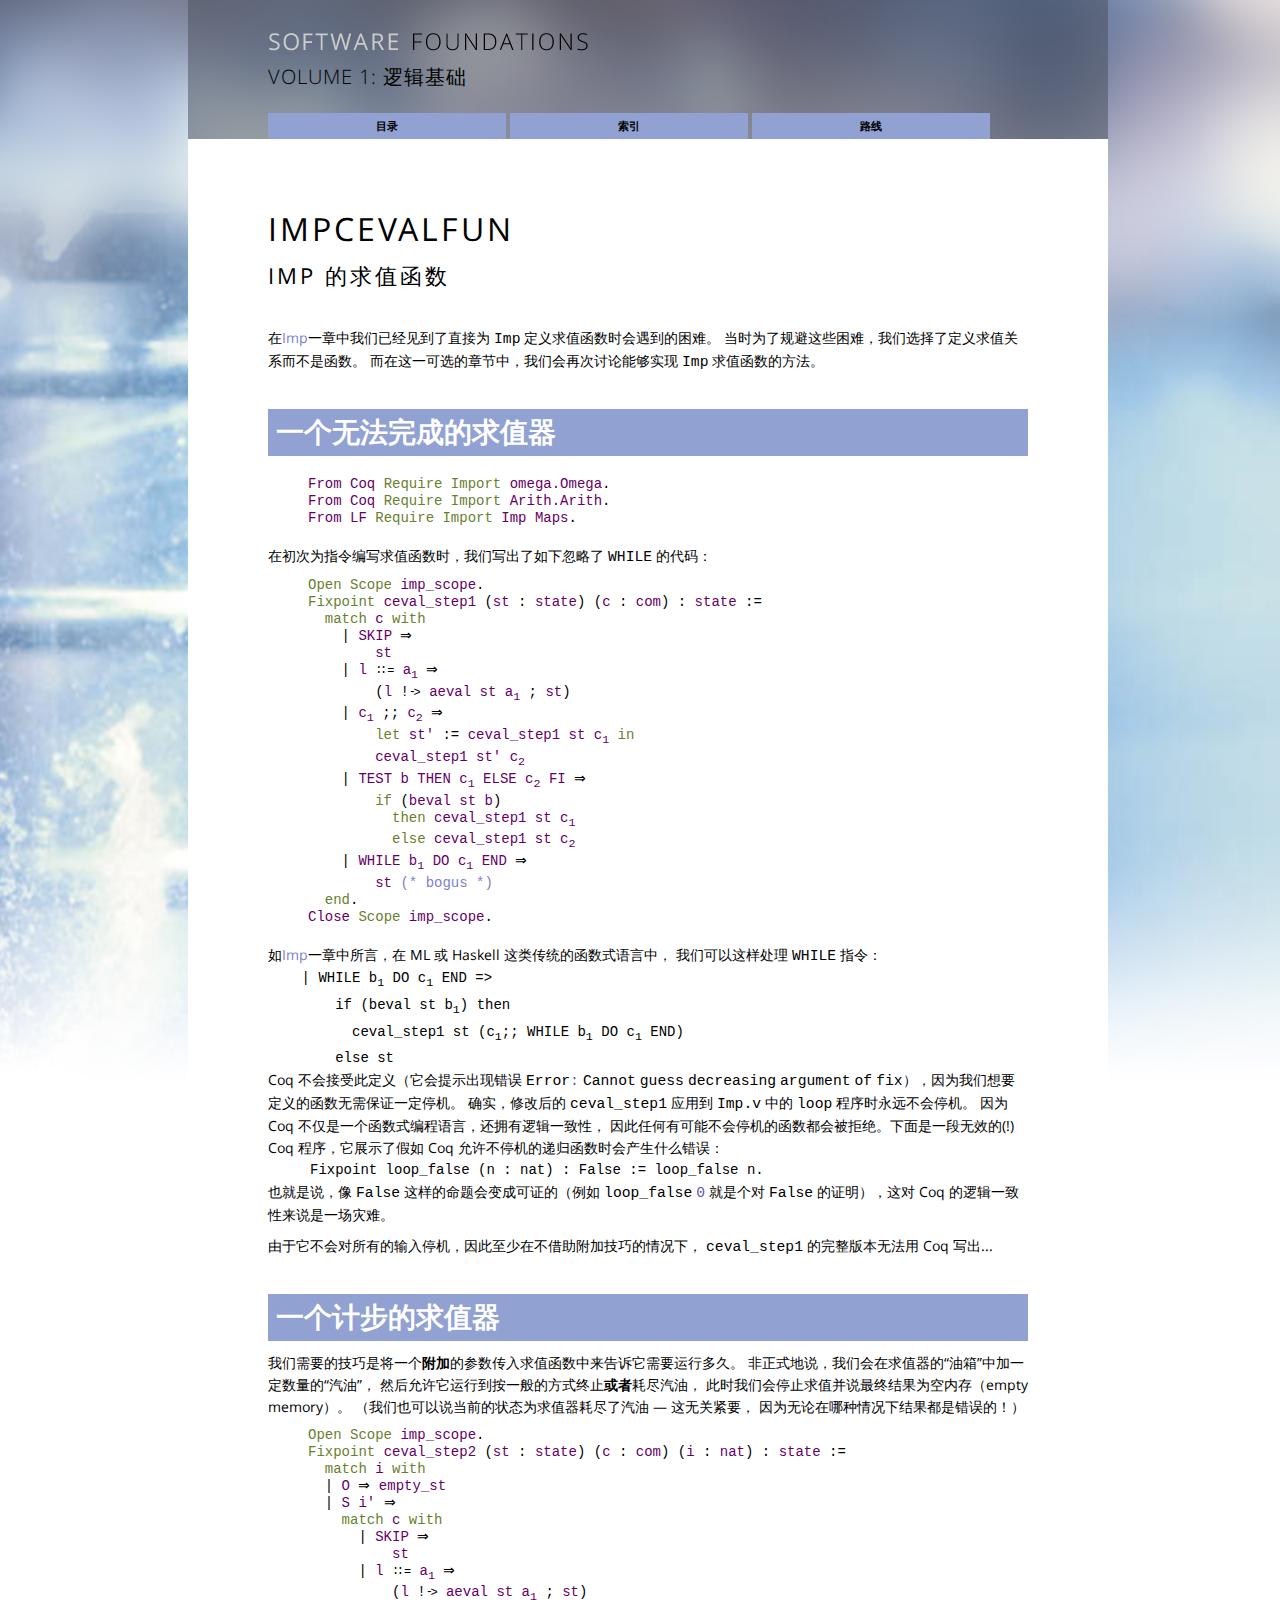
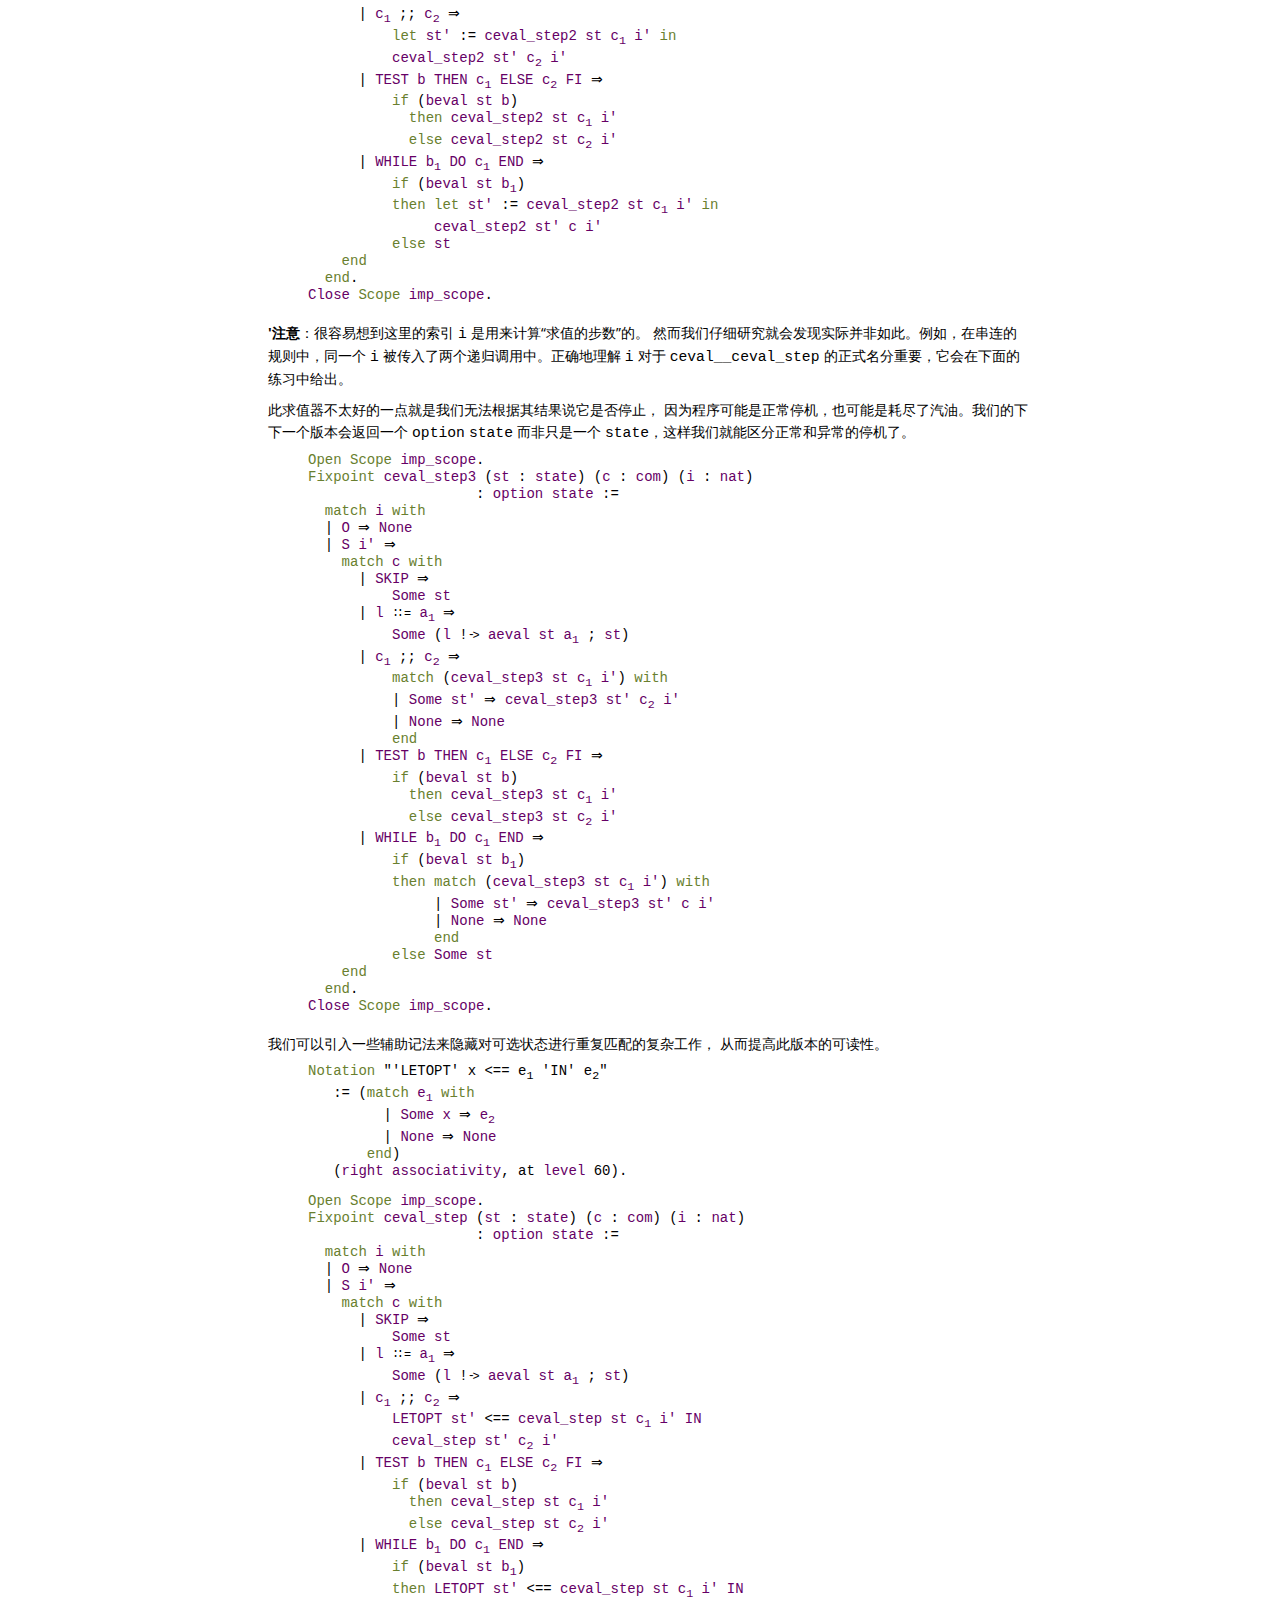
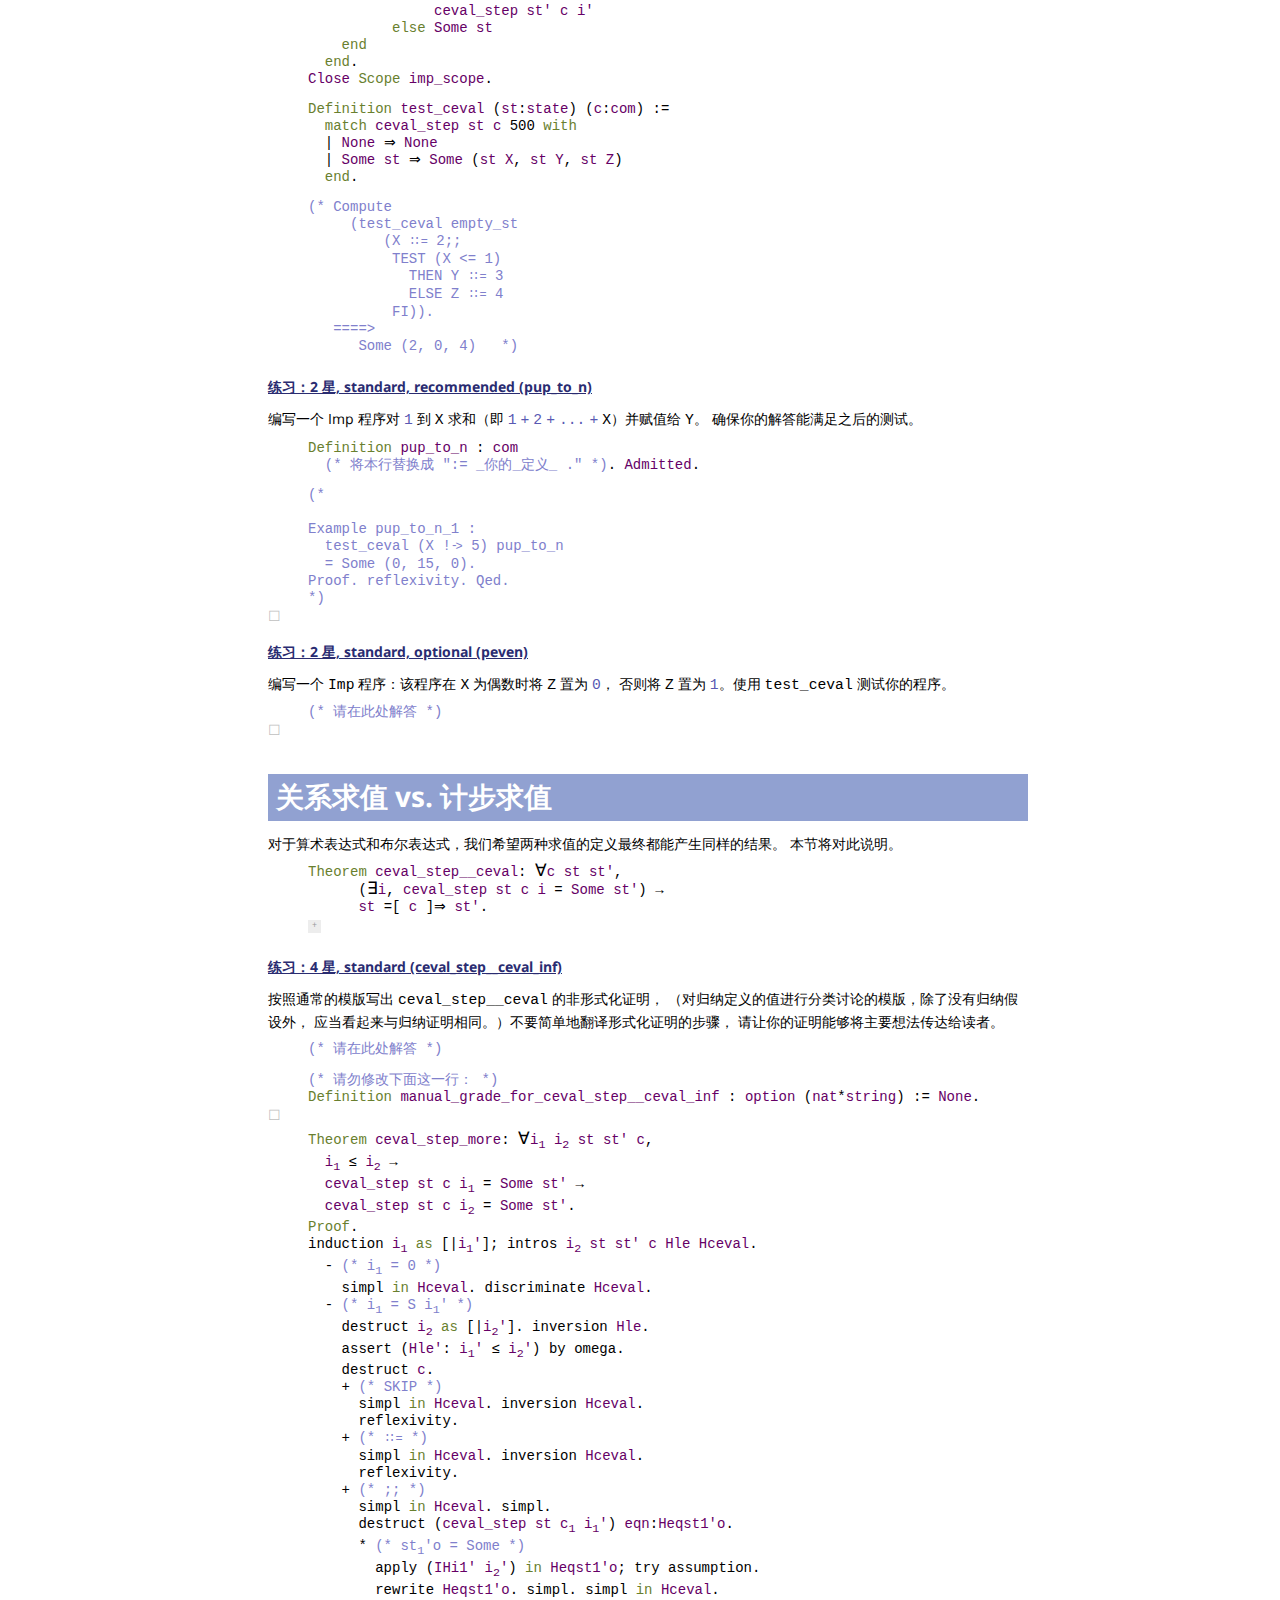
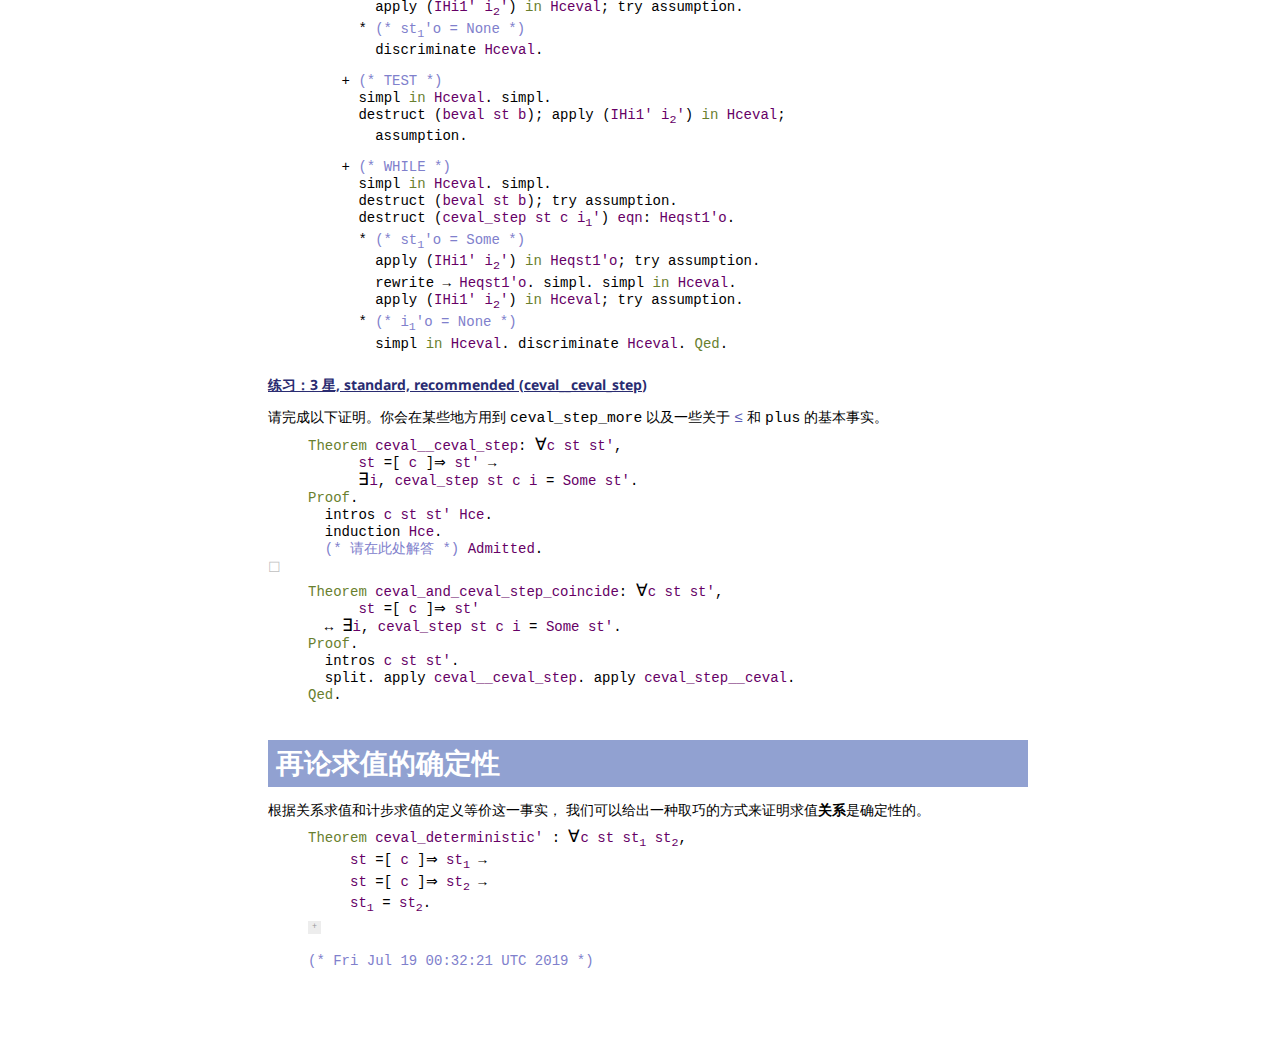
<file: 2019-1-coq/ImpCEvalFun.html>
<!DOCTYPE html PUBLIC "-//W3C//DTD XHTML 1.0 Strict//EN"
"http://www.w3.org/TR/xhtml1/DTD/xhtml1-strict.dtd">
<html xmlns="http://www.w3.org/1999/xhtml">
<head>
<meta http-equiv="Content-Type" content="text/html; charset=utf-8"/>
<link href="common/css/sf.css" rel="stylesheet" type="text/css"/>
<title>ImpCEvalFun: Imp 的求值函数</title>
</head>
<link href="common/jquery-ui/jquery-ui.css" rel="stylesheet">
<script src="common/jquery-ui/external/jquery/jquery.js"></script>
<script src="common/jquery-ui/jquery-ui.js"></script>
<script src="common/toggleproofs.js"></script>
<link href="common/css/lf.css" rel="stylesheet" type="text/css"/>

<body>

<div id="page">

<div id="header">
<a href='https://coq-zh.github.io/SF-zh/index.html'>
<img src='common/media/image/sf_logo_sm.png'></a>
</br><a href='index.html'>  <span class='booktitleinheader'>Volume 1: 逻辑基础</span><br></br>
<ul id='menu'>
   <a href='toc.html'><li class='section_name'>目录</li></a>
   <a href='coqindex.html'><li class='section_name'>索引</li></a>
   <a href='deps.html'><li class='section_name'>路线</li></a>
</ul>
</a></div>

<div id="main">

<h1 class="libtitle">ImpCEvalFun<span class="subtitle">Imp 的求值函数</span></h1>


<div class="doc">

<div class="paragraph"> </div>

 在<a href="Imp.html"><span class="inlineref">Imp</span></a>一章中我们已经见到了直接为 <span class="inlinecode"><span class="id" type="var">Imp</span></span> 定义求值函数时会遇到的困难。
    当时为了规避这些困难，我们选择了定义求值关系而不是函数。
    而在这一可选的章节中，我们会再次讨论能够实现 <span class="inlinecode"><span class="id" type="var">Imp</span></span> 求值函数的方法。 
</div>

<div class="doc">
<a name="lab382"></a><h1 class="section">一个无法完成的求值器</h1>

</div>
<div class="code code-space">

<br/>
<span class="id" type="var">From</span> <span class="id" type="var">Coq</span> <span class="id" type="keyword">Require</span> <span class="id" type="keyword">Import</span> <span class="id" type="var">omega.Omega</span>.<br/>
<span class="id" type="var">From</span> <span class="id" type="var">Coq</span> <span class="id" type="keyword">Require</span> <span class="id" type="keyword">Import</span> <span class="id" type="var">Arith.Arith</span>.<br/>
<span class="id" type="var">From</span> <span class="id" type="var">LF</span> <span class="id" type="keyword">Require</span> <span class="id" type="keyword">Import</span> <span class="id" type="var">Imp</span> <span class="id" type="var">Maps</span>.<br/>
</div>

<div class="doc">
在初次为指令编写求值函数时，我们写出了如下忽略了 <span class="inlinecode"><span class="id" type="var">WHILE</span></span> 的代码： 
</div>
<div class="code code-tight">

<span class="id" type="keyword">Open</span> <span class="id" type="keyword">Scope</span> <span class="id" type="var">imp_scope</span>.<br/>
<span class="id" type="keyword">Fixpoint</span> <span class="id" type="var">ceval_step1</span> (<span class="id" type="var">st</span> : <span class="id" type="var">state</span>) (<span class="id" type="var">c</span> : <span class="id" type="var">com</span>) : <span class="id" type="var">state</span> :=<br/>
&nbsp;&nbsp;<span class="id" type="keyword">match</span> <span class="id" type="var">c</span> <span class="id" type="keyword">with</span><br/>
&nbsp;&nbsp;&nbsp;&nbsp;| <span class="id" type="var">SKIP</span> ⇒<br/>
&nbsp;&nbsp;&nbsp;&nbsp;&nbsp;&nbsp;&nbsp;&nbsp;<span class="id" type="var">st</span><br/>
&nbsp;&nbsp;&nbsp;&nbsp;| <span class="id" type="var">l</span> <span style='font-size:85%;'><span style='vertical-align:5%;'><span style='letter-spacing:-.2em;'>:</span>:</span>=</span> <span class="id" type="var">a<sub>1</sub></span> ⇒<br/>
&nbsp;&nbsp;&nbsp;&nbsp;&nbsp;&nbsp;&nbsp;&nbsp;(<span class="id" type="var">l</span> !<span class="nowrap"><span style='font-size:85%;'><span style='vertical-align:5%;'><span style='letter-spacing:-.2em;'>-</span></span>&gt;</span></span> <span class="id" type="var">aeval</span> <span class="id" type="var">st</span> <span class="id" type="var">a<sub>1</sub></span> ; <span class="id" type="var">st</span>)<br/>
&nbsp;&nbsp;&nbsp;&nbsp;| <span class="id" type="var">c<sub>1</sub></span> ;; <span class="id" type="var">c<sub>2</sub></span> ⇒<br/>
&nbsp;&nbsp;&nbsp;&nbsp;&nbsp;&nbsp;&nbsp;&nbsp;<span class="id" type="keyword">let</span> <span class="id" type="var">st'</span> := <span class="id" type="var">ceval_step1</span> <span class="id" type="var">st</span> <span class="id" type="var">c<sub>1</sub></span> <span class="id" type="keyword">in</span><br/>
&nbsp;&nbsp;&nbsp;&nbsp;&nbsp;&nbsp;&nbsp;&nbsp;<span class="id" type="var">ceval_step1</span> <span class="id" type="var">st'</span> <span class="id" type="var">c<sub>2</sub></span><br/>
&nbsp;&nbsp;&nbsp;&nbsp;| <span class="id" type="var">TEST</span> <span class="id" type="var">b</span> <span class="id" type="var">THEN</span> <span class="id" type="var">c<sub>1</sub></span> <span class="id" type="var">ELSE</span> <span class="id" type="var">c<sub>2</sub></span> <span class="id" type="var">FI</span> ⇒<br/>
&nbsp;&nbsp;&nbsp;&nbsp;&nbsp;&nbsp;&nbsp;&nbsp;<span class="id" type="keyword">if</span> (<span class="id" type="var">beval</span> <span class="id" type="var">st</span> <span class="id" type="var">b</span>)<br/>
&nbsp;&nbsp;&nbsp;&nbsp;&nbsp;&nbsp;&nbsp;&nbsp;&nbsp;&nbsp;<span class="id" type="keyword">then</span> <span class="id" type="var">ceval_step1</span> <span class="id" type="var">st</span> <span class="id" type="var">c<sub>1</sub></span><br/>
&nbsp;&nbsp;&nbsp;&nbsp;&nbsp;&nbsp;&nbsp;&nbsp;&nbsp;&nbsp;<span class="id" type="keyword">else</span> <span class="id" type="var">ceval_step1</span> <span class="id" type="var">st</span> <span class="id" type="var">c<sub>2</sub></span><br/>
&nbsp;&nbsp;&nbsp;&nbsp;| <span class="id" type="var">WHILE</span> <span class="id" type="var">b<sub>1</sub></span> <span class="id" type="var">DO</span> <span class="id" type="var">c<sub>1</sub></span> <span class="id" type="var">END</span> ⇒<br/>
&nbsp;&nbsp;&nbsp;&nbsp;&nbsp;&nbsp;&nbsp;&nbsp;<span class="id" type="var">st</span>  <span class="comment">(*&nbsp;bogus&nbsp;*)</span><br/>
&nbsp;&nbsp;<span class="id" type="keyword">end</span>.<br/>
<span class="id" type="var">Close</span> <span class="id" type="keyword">Scope</span> <span class="id" type="var">imp_scope</span>.<br/>
</div>

<div class="doc">
如<a href="Imp.html"><span class="inlineref">Imp</span></a>一章中所言，在 ML 或 Haskell 这类传统的函数式语言中，
  我们可以这样处理 <span class="inlinecode"><span class="id" type="var">WHILE</span></span> 指令：
<pre>
    | WHILE b<sub>1</sub> DO c<sub>1</sub> END =&gt;
        if (beval st b<sub>1</sub>) then
          ceval_step1 st (c<sub>1</sub>;; WHILE b<sub>1</sub> DO c<sub>1</sub> END)
        else st
</pre>
    Coq 不会接受此定义（它会提示出现错误 <span class="inlinecode"><span class="id" type="var">Error</span>:</span> <span class="inlinecode"><span class="id" type="var">Cannot</span></span> <span class="inlinecode"><span class="id" type="var">guess</span></span>
    <span class="inlinecode"><span class="id" type="var">decreasing</span></span> <span class="inlinecode"><span class="id" type="var">argument</span></span> <span class="inlinecode"><span class="id" type="var">of</span></span> <span class="inlinecode"><span class="id" type="var">fix</span></span>），因为我们想要定义的函数无需保证一定停机。
    确实，修改后的 <span class="inlinecode"><span class="id" type="var">ceval_step1</span></span> 应用到 <span class="inlinecode"><span class="id" type="var">Imp.v</span></span> 中的 <span class="inlinecode"><span class="id" type="var">loop</span></span> 程序时永远不会停机。
    因为 Coq 不仅是一个函数式编程语言，还拥有逻辑一致性，
    因此任何有可能不会停机的函数都会被拒绝。下面是一段无效的(!) Coq
    程序，它展示了假如 Coq 允许不停机的递归函数时会产生什么错误：
<pre>
     Fixpoint loop_false (n : nat) : False := loop_false n.
</pre>
    也就是说，像 <span class="inlinecode"><span class="id" type="var">False</span></span> 这样的命题会变成可证的（例如 <span class="inlinecode"><span class="id" type="var">loop_false</span></span> <span class="inlinecode">0</span>
    就是个对 <span class="inlinecode"><span class="id" type="var">False</span></span> 的证明），这对 Coq 的逻辑一致性来说是一场灾难。

<div class="paragraph"> </div>

    由于它不会对所有的输入停机，因此至少在不借助附加技巧的情况下，
    <span class="inlinecode"><span class="id" type="var">ceval_step1</span></span> 的完整版本无法用 Coq 写出... 
</div>

<div class="doc">
<a name="lab383"></a><h1 class="section">一个计步的求值器</h1>

<div class="paragraph"> </div>

 我们需要的技巧是将一个<b>附加</b>的参数传入求值函数中来告诉它需要运行多久。
    非正式地说，我们会在求值器的“油箱”中加一定数量的“汽油”，
    然后允许它运行到按一般的方式终止<b>或者</b>耗尽汽油，
    此时我们会停止求值并说最终结果为空内存（empty memory）。
    （我们也可以说当前的状态为求值器耗尽了汽油 &mdash; 这无关紧要，
    因为无论在哪种情况下结果都是错误的！） 
</div>
<div class="code code-tight">

<span class="id" type="keyword">Open</span> <span class="id" type="keyword">Scope</span> <span class="id" type="var">imp_scope</span>.<br/>
<span class="id" type="keyword">Fixpoint</span> <span class="id" type="var">ceval_step2</span> (<span class="id" type="var">st</span> : <span class="id" type="var">state</span>) (<span class="id" type="var">c</span> : <span class="id" type="var">com</span>) (<span class="id" type="var">i</span> : <span class="id" type="var">nat</span>) : <span class="id" type="var">state</span> :=<br/>
&nbsp;&nbsp;<span class="id" type="keyword">match</span> <span class="id" type="var">i</span> <span class="id" type="keyword">with</span><br/>
&nbsp;&nbsp;| <span class="id" type="var">O</span> ⇒ <span class="id" type="var">empty_st</span><br/>
&nbsp;&nbsp;| <span class="id" type="var">S</span> <span class="id" type="var">i'</span> ⇒<br/>
&nbsp;&nbsp;&nbsp;&nbsp;<span class="id" type="keyword">match</span> <span class="id" type="var">c</span> <span class="id" type="keyword">with</span><br/>
&nbsp;&nbsp;&nbsp;&nbsp;&nbsp;&nbsp;| <span class="id" type="var">SKIP</span> ⇒<br/>
&nbsp;&nbsp;&nbsp;&nbsp;&nbsp;&nbsp;&nbsp;&nbsp;&nbsp;&nbsp;<span class="id" type="var">st</span><br/>
&nbsp;&nbsp;&nbsp;&nbsp;&nbsp;&nbsp;| <span class="id" type="var">l</span> <span style='font-size:85%;'><span style='vertical-align:5%;'><span style='letter-spacing:-.2em;'>:</span>:</span>=</span> <span class="id" type="var">a<sub>1</sub></span> ⇒<br/>
&nbsp;&nbsp;&nbsp;&nbsp;&nbsp;&nbsp;&nbsp;&nbsp;&nbsp;&nbsp;(<span class="id" type="var">l</span> !<span class="nowrap"><span style='font-size:85%;'><span style='vertical-align:5%;'><span style='letter-spacing:-.2em;'>-</span></span>&gt;</span></span> <span class="id" type="var">aeval</span> <span class="id" type="var">st</span> <span class="id" type="var">a<sub>1</sub></span> ; <span class="id" type="var">st</span>)<br/>
&nbsp;&nbsp;&nbsp;&nbsp;&nbsp;&nbsp;| <span class="id" type="var">c<sub>1</sub></span> ;; <span class="id" type="var">c<sub>2</sub></span> ⇒<br/>
&nbsp;&nbsp;&nbsp;&nbsp;&nbsp;&nbsp;&nbsp;&nbsp;&nbsp;&nbsp;<span class="id" type="keyword">let</span> <span class="id" type="var">st'</span> := <span class="id" type="var">ceval_step2</span> <span class="id" type="var">st</span> <span class="id" type="var">c<sub>1</sub></span> <span class="id" type="var">i'</span> <span class="id" type="keyword">in</span><br/>
&nbsp;&nbsp;&nbsp;&nbsp;&nbsp;&nbsp;&nbsp;&nbsp;&nbsp;&nbsp;<span class="id" type="var">ceval_step2</span> <span class="id" type="var">st'</span> <span class="id" type="var">c<sub>2</sub></span> <span class="id" type="var">i'</span><br/>
&nbsp;&nbsp;&nbsp;&nbsp;&nbsp;&nbsp;| <span class="id" type="var">TEST</span> <span class="id" type="var">b</span> <span class="id" type="var">THEN</span> <span class="id" type="var">c<sub>1</sub></span> <span class="id" type="var">ELSE</span> <span class="id" type="var">c<sub>2</sub></span> <span class="id" type="var">FI</span> ⇒<br/>
&nbsp;&nbsp;&nbsp;&nbsp;&nbsp;&nbsp;&nbsp;&nbsp;&nbsp;&nbsp;<span class="id" type="keyword">if</span> (<span class="id" type="var">beval</span> <span class="id" type="var">st</span> <span class="id" type="var">b</span>)<br/>
&nbsp;&nbsp;&nbsp;&nbsp;&nbsp;&nbsp;&nbsp;&nbsp;&nbsp;&nbsp;&nbsp;&nbsp;<span class="id" type="keyword">then</span> <span class="id" type="var">ceval_step2</span> <span class="id" type="var">st</span> <span class="id" type="var">c<sub>1</sub></span> <span class="id" type="var">i'</span><br/>
&nbsp;&nbsp;&nbsp;&nbsp;&nbsp;&nbsp;&nbsp;&nbsp;&nbsp;&nbsp;&nbsp;&nbsp;<span class="id" type="keyword">else</span> <span class="id" type="var">ceval_step2</span> <span class="id" type="var">st</span> <span class="id" type="var">c<sub>2</sub></span> <span class="id" type="var">i'</span><br/>
&nbsp;&nbsp;&nbsp;&nbsp;&nbsp;&nbsp;| <span class="id" type="var">WHILE</span> <span class="id" type="var">b<sub>1</sub></span> <span class="id" type="var">DO</span> <span class="id" type="var">c<sub>1</sub></span> <span class="id" type="var">END</span> ⇒<br/>
&nbsp;&nbsp;&nbsp;&nbsp;&nbsp;&nbsp;&nbsp;&nbsp;&nbsp;&nbsp;<span class="id" type="keyword">if</span> (<span class="id" type="var">beval</span> <span class="id" type="var">st</span> <span class="id" type="var">b<sub>1</sub></span>)<br/>
&nbsp;&nbsp;&nbsp;&nbsp;&nbsp;&nbsp;&nbsp;&nbsp;&nbsp;&nbsp;<span class="id" type="keyword">then</span> <span class="id" type="keyword">let</span> <span class="id" type="var">st'</span> := <span class="id" type="var">ceval_step2</span> <span class="id" type="var">st</span> <span class="id" type="var">c<sub>1</sub></span> <span class="id" type="var">i'</span> <span class="id" type="keyword">in</span><br/>
&nbsp;&nbsp;&nbsp;&nbsp;&nbsp;&nbsp;&nbsp;&nbsp;&nbsp;&nbsp;&nbsp;&nbsp;&nbsp;&nbsp;&nbsp;<span class="id" type="var">ceval_step2</span> <span class="id" type="var">st'</span> <span class="id" type="var">c</span> <span class="id" type="var">i'</span><br/>
&nbsp;&nbsp;&nbsp;&nbsp;&nbsp;&nbsp;&nbsp;&nbsp;&nbsp;&nbsp;<span class="id" type="keyword">else</span> <span class="id" type="var">st</span><br/>
&nbsp;&nbsp;&nbsp;&nbsp;<span class="id" type="keyword">end</span><br/>
&nbsp;&nbsp;<span class="id" type="keyword">end</span>.<br/>
<span class="id" type="var">Close</span> <span class="id" type="keyword">Scope</span> <span class="id" type="var">imp_scope</span>.<br/>
</div>

<div class="doc">
<b>'注意</b>：很容易想到这里的索引 <span class="inlinecode"><span class="id" type="var">i</span></span> 是用来计算“求值的步数”的。
    然而我们仔细研究就会发现实际并非如此。例如，在串连的规则中，同一个
    <span class="inlinecode"><span class="id" type="var">i</span></span> 被传入了两个递归调用中。正确地理解 <span class="inlinecode"><span class="id" type="var">i</span></span> 对于 <span class="inlinecode"><span class="id" type="var">ceval__ceval_step</span></span>
    的正式名分重要，它会在下面的练习中给出。

<div class="paragraph"> </div>

    此求值器不太好的一点就是我们无法根据其结果说它是否停止，
    因为程序可能是正常停机，也可能是耗尽了汽油。我们的下下一个版本会返回一个
    <span class="inlinecode"><span class="id" type="var">option</span></span> <span class="inlinecode"><span class="id" type="var">state</span></span> 而非只是一个 <span class="inlinecode"><span class="id" type="var">state</span></span>，这样我们就能区分正常和异常的停机了。 
</div>
<div class="code code-tight">

<span class="id" type="keyword">Open</span> <span class="id" type="keyword">Scope</span> <span class="id" type="var">imp_scope</span>.<br/>
<span class="id" type="keyword">Fixpoint</span> <span class="id" type="var">ceval_step3</span> (<span class="id" type="var">st</span> : <span class="id" type="var">state</span>) (<span class="id" type="var">c</span> : <span class="id" type="var">com</span>) (<span class="id" type="var">i</span> : <span class="id" type="var">nat</span>)<br/>
&nbsp;&nbsp;&nbsp;&nbsp;&nbsp;&nbsp;&nbsp;&nbsp;&nbsp;&nbsp;&nbsp;&nbsp;&nbsp;&nbsp;&nbsp;&nbsp;&nbsp;&nbsp;&nbsp;&nbsp;: <span class="id" type="var">option</span> <span class="id" type="var">state</span> :=<br/>
&nbsp;&nbsp;<span class="id" type="keyword">match</span> <span class="id" type="var">i</span> <span class="id" type="keyword">with</span><br/>
&nbsp;&nbsp;| <span class="id" type="var">O</span> ⇒ <span class="id" type="var">None</span><br/>
&nbsp;&nbsp;| <span class="id" type="var">S</span> <span class="id" type="var">i'</span> ⇒<br/>
&nbsp;&nbsp;&nbsp;&nbsp;<span class="id" type="keyword">match</span> <span class="id" type="var">c</span> <span class="id" type="keyword">with</span><br/>
&nbsp;&nbsp;&nbsp;&nbsp;&nbsp;&nbsp;| <span class="id" type="var">SKIP</span> ⇒<br/>
&nbsp;&nbsp;&nbsp;&nbsp;&nbsp;&nbsp;&nbsp;&nbsp;&nbsp;&nbsp;<span class="id" type="var">Some</span> <span class="id" type="var">st</span><br/>
&nbsp;&nbsp;&nbsp;&nbsp;&nbsp;&nbsp;| <span class="id" type="var">l</span> <span style='font-size:85%;'><span style='vertical-align:5%;'><span style='letter-spacing:-.2em;'>:</span>:</span>=</span> <span class="id" type="var">a<sub>1</sub></span> ⇒<br/>
&nbsp;&nbsp;&nbsp;&nbsp;&nbsp;&nbsp;&nbsp;&nbsp;&nbsp;&nbsp;<span class="id" type="var">Some</span> (<span class="id" type="var">l</span> !<span class="nowrap"><span style='font-size:85%;'><span style='vertical-align:5%;'><span style='letter-spacing:-.2em;'>-</span></span>&gt;</span></span> <span class="id" type="var">aeval</span> <span class="id" type="var">st</span> <span class="id" type="var">a<sub>1</sub></span> ; <span class="id" type="var">st</span>)<br/>
&nbsp;&nbsp;&nbsp;&nbsp;&nbsp;&nbsp;| <span class="id" type="var">c<sub>1</sub></span> ;; <span class="id" type="var">c<sub>2</sub></span> ⇒<br/>
&nbsp;&nbsp;&nbsp;&nbsp;&nbsp;&nbsp;&nbsp;&nbsp;&nbsp;&nbsp;<span class="id" type="keyword">match</span> (<span class="id" type="var">ceval_step3</span> <span class="id" type="var">st</span> <span class="id" type="var">c<sub>1</sub></span> <span class="id" type="var">i'</span>) <span class="id" type="keyword">with</span><br/>
&nbsp;&nbsp;&nbsp;&nbsp;&nbsp;&nbsp;&nbsp;&nbsp;&nbsp;&nbsp;| <span class="id" type="var">Some</span> <span class="id" type="var">st'</span> ⇒ <span class="id" type="var">ceval_step3</span> <span class="id" type="var">st'</span> <span class="id" type="var">c<sub>2</sub></span> <span class="id" type="var">i'</span><br/>
&nbsp;&nbsp;&nbsp;&nbsp;&nbsp;&nbsp;&nbsp;&nbsp;&nbsp;&nbsp;| <span class="id" type="var">None</span> ⇒ <span class="id" type="var">None</span><br/>
&nbsp;&nbsp;&nbsp;&nbsp;&nbsp;&nbsp;&nbsp;&nbsp;&nbsp;&nbsp;<span class="id" type="keyword">end</span><br/>
&nbsp;&nbsp;&nbsp;&nbsp;&nbsp;&nbsp;| <span class="id" type="var">TEST</span> <span class="id" type="var">b</span> <span class="id" type="var">THEN</span> <span class="id" type="var">c<sub>1</sub></span> <span class="id" type="var">ELSE</span> <span class="id" type="var">c<sub>2</sub></span> <span class="id" type="var">FI</span> ⇒<br/>
&nbsp;&nbsp;&nbsp;&nbsp;&nbsp;&nbsp;&nbsp;&nbsp;&nbsp;&nbsp;<span class="id" type="keyword">if</span> (<span class="id" type="var">beval</span> <span class="id" type="var">st</span> <span class="id" type="var">b</span>)<br/>
&nbsp;&nbsp;&nbsp;&nbsp;&nbsp;&nbsp;&nbsp;&nbsp;&nbsp;&nbsp;&nbsp;&nbsp;<span class="id" type="keyword">then</span> <span class="id" type="var">ceval_step3</span> <span class="id" type="var">st</span> <span class="id" type="var">c<sub>1</sub></span> <span class="id" type="var">i'</span><br/>
&nbsp;&nbsp;&nbsp;&nbsp;&nbsp;&nbsp;&nbsp;&nbsp;&nbsp;&nbsp;&nbsp;&nbsp;<span class="id" type="keyword">else</span> <span class="id" type="var">ceval_step3</span> <span class="id" type="var">st</span> <span class="id" type="var">c<sub>2</sub></span> <span class="id" type="var">i'</span><br/>
&nbsp;&nbsp;&nbsp;&nbsp;&nbsp;&nbsp;| <span class="id" type="var">WHILE</span> <span class="id" type="var">b<sub>1</sub></span> <span class="id" type="var">DO</span> <span class="id" type="var">c<sub>1</sub></span> <span class="id" type="var">END</span> ⇒<br/>
&nbsp;&nbsp;&nbsp;&nbsp;&nbsp;&nbsp;&nbsp;&nbsp;&nbsp;&nbsp;<span class="id" type="keyword">if</span> (<span class="id" type="var">beval</span> <span class="id" type="var">st</span> <span class="id" type="var">b<sub>1</sub></span>)<br/>
&nbsp;&nbsp;&nbsp;&nbsp;&nbsp;&nbsp;&nbsp;&nbsp;&nbsp;&nbsp;<span class="id" type="keyword">then</span> <span class="id" type="keyword">match</span> (<span class="id" type="var">ceval_step3</span> <span class="id" type="var">st</span> <span class="id" type="var">c<sub>1</sub></span> <span class="id" type="var">i'</span>) <span class="id" type="keyword">with</span><br/>
&nbsp;&nbsp;&nbsp;&nbsp;&nbsp;&nbsp;&nbsp;&nbsp;&nbsp;&nbsp;&nbsp;&nbsp;&nbsp;&nbsp;&nbsp;| <span class="id" type="var">Some</span> <span class="id" type="var">st'</span> ⇒ <span class="id" type="var">ceval_step3</span> <span class="id" type="var">st'</span> <span class="id" type="var">c</span> <span class="id" type="var">i'</span><br/>
&nbsp;&nbsp;&nbsp;&nbsp;&nbsp;&nbsp;&nbsp;&nbsp;&nbsp;&nbsp;&nbsp;&nbsp;&nbsp;&nbsp;&nbsp;| <span class="id" type="var">None</span> ⇒ <span class="id" type="var">None</span><br/>
&nbsp;&nbsp;&nbsp;&nbsp;&nbsp;&nbsp;&nbsp;&nbsp;&nbsp;&nbsp;&nbsp;&nbsp;&nbsp;&nbsp;&nbsp;<span class="id" type="keyword">end</span><br/>
&nbsp;&nbsp;&nbsp;&nbsp;&nbsp;&nbsp;&nbsp;&nbsp;&nbsp;&nbsp;<span class="id" type="keyword">else</span> <span class="id" type="var">Some</span> <span class="id" type="var">st</span><br/>
&nbsp;&nbsp;&nbsp;&nbsp;<span class="id" type="keyword">end</span><br/>
&nbsp;&nbsp;<span class="id" type="keyword">end</span>.<br/>
<span class="id" type="var">Close</span> <span class="id" type="keyword">Scope</span> <span class="id" type="var">imp_scope</span>.<br/>
</div>

<div class="doc">
我们可以引入一些辅助记法来隐藏对可选状态进行重复匹配的复杂工作，
    从而提高此版本的可读性。 
</div>
<div class="code code-tight">

<span class="id" type="keyword">Notation</span> "'LETOPT' x &lt;== e<sub>1</sub> 'IN' e<sub>2</sub>"<br/>
&nbsp;&nbsp;&nbsp;:= (<span class="id" type="keyword">match</span> <span class="id" type="var">e<sub>1</sub></span> <span class="id" type="keyword">with</span><br/>
&nbsp;&nbsp;&nbsp;&nbsp;&nbsp;&nbsp;&nbsp;&nbsp;&nbsp;| <span class="id" type="var">Some</span> <span class="id" type="var">x</span> ⇒ <span class="id" type="var">e<sub>2</sub></span><br/>
&nbsp;&nbsp;&nbsp;&nbsp;&nbsp;&nbsp;&nbsp;&nbsp;&nbsp;| <span class="id" type="var">None</span> ⇒ <span class="id" type="var">None</span><br/>
&nbsp;&nbsp;&nbsp;&nbsp;&nbsp;&nbsp;&nbsp;<span class="id" type="keyword">end</span>)<br/>
&nbsp;&nbsp;&nbsp;(<span class="id" type="var">right</span> <span class="id" type="var">associativity</span>, <span class="id" type="tactic">at</span> <span class="id" type="var">level</span> 60).<br/><hr class='doublespaceincode'/>
<span class="id" type="keyword">Open</span> <span class="id" type="keyword">Scope</span> <span class="id" type="var">imp_scope</span>.<br/>
<span class="id" type="keyword">Fixpoint</span> <span class="id" type="var">ceval_step</span> (<span class="id" type="var">st</span> : <span class="id" type="var">state</span>) (<span class="id" type="var">c</span> : <span class="id" type="var">com</span>) (<span class="id" type="var">i</span> : <span class="id" type="var">nat</span>)<br/>
&nbsp;&nbsp;&nbsp;&nbsp;&nbsp;&nbsp;&nbsp;&nbsp;&nbsp;&nbsp;&nbsp;&nbsp;&nbsp;&nbsp;&nbsp;&nbsp;&nbsp;&nbsp;&nbsp;&nbsp;: <span class="id" type="var">option</span> <span class="id" type="var">state</span> :=<br/>
&nbsp;&nbsp;<span class="id" type="keyword">match</span> <span class="id" type="var">i</span> <span class="id" type="keyword">with</span><br/>
&nbsp;&nbsp;| <span class="id" type="var">O</span> ⇒ <span class="id" type="var">None</span><br/>
&nbsp;&nbsp;| <span class="id" type="var">S</span> <span class="id" type="var">i'</span> ⇒<br/>
&nbsp;&nbsp;&nbsp;&nbsp;<span class="id" type="keyword">match</span> <span class="id" type="var">c</span> <span class="id" type="keyword">with</span><br/>
&nbsp;&nbsp;&nbsp;&nbsp;&nbsp;&nbsp;| <span class="id" type="var">SKIP</span> ⇒<br/>
&nbsp;&nbsp;&nbsp;&nbsp;&nbsp;&nbsp;&nbsp;&nbsp;&nbsp;&nbsp;<span class="id" type="var">Some</span> <span class="id" type="var">st</span><br/>
&nbsp;&nbsp;&nbsp;&nbsp;&nbsp;&nbsp;| <span class="id" type="var">l</span> <span style='font-size:85%;'><span style='vertical-align:5%;'><span style='letter-spacing:-.2em;'>:</span>:</span>=</span> <span class="id" type="var">a<sub>1</sub></span> ⇒<br/>
&nbsp;&nbsp;&nbsp;&nbsp;&nbsp;&nbsp;&nbsp;&nbsp;&nbsp;&nbsp;<span class="id" type="var">Some</span> (<span class="id" type="var">l</span> !<span class="nowrap"><span style='font-size:85%;'><span style='vertical-align:5%;'><span style='letter-spacing:-.2em;'>-</span></span>&gt;</span></span> <span class="id" type="var">aeval</span> <span class="id" type="var">st</span> <span class="id" type="var">a<sub>1</sub></span> ; <span class="id" type="var">st</span>)<br/>
&nbsp;&nbsp;&nbsp;&nbsp;&nbsp;&nbsp;| <span class="id" type="var">c<sub>1</sub></span> ;; <span class="id" type="var">c<sub>2</sub></span> ⇒<br/>
&nbsp;&nbsp;&nbsp;&nbsp;&nbsp;&nbsp;&nbsp;&nbsp;&nbsp;&nbsp;<span class="id" type="var">LETOPT</span> <span class="id" type="var">st'</span> &lt;== <span class="id" type="var">ceval_step</span> <span class="id" type="var">st</span> <span class="id" type="var">c<sub>1</sub></span> <span class="id" type="var">i'</span> <span class="id" type="var">IN</span><br/>
&nbsp;&nbsp;&nbsp;&nbsp;&nbsp;&nbsp;&nbsp;&nbsp;&nbsp;&nbsp;<span class="id" type="var">ceval_step</span> <span class="id" type="var">st'</span> <span class="id" type="var">c<sub>2</sub></span> <span class="id" type="var">i'</span><br/>
&nbsp;&nbsp;&nbsp;&nbsp;&nbsp;&nbsp;| <span class="id" type="var">TEST</span> <span class="id" type="var">b</span> <span class="id" type="var">THEN</span> <span class="id" type="var">c<sub>1</sub></span> <span class="id" type="var">ELSE</span> <span class="id" type="var">c<sub>2</sub></span> <span class="id" type="var">FI</span> ⇒<br/>
&nbsp;&nbsp;&nbsp;&nbsp;&nbsp;&nbsp;&nbsp;&nbsp;&nbsp;&nbsp;<span class="id" type="keyword">if</span> (<span class="id" type="var">beval</span> <span class="id" type="var">st</span> <span class="id" type="var">b</span>)<br/>
&nbsp;&nbsp;&nbsp;&nbsp;&nbsp;&nbsp;&nbsp;&nbsp;&nbsp;&nbsp;&nbsp;&nbsp;<span class="id" type="keyword">then</span> <span class="id" type="var">ceval_step</span> <span class="id" type="var">st</span> <span class="id" type="var">c<sub>1</sub></span> <span class="id" type="var">i'</span><br/>
&nbsp;&nbsp;&nbsp;&nbsp;&nbsp;&nbsp;&nbsp;&nbsp;&nbsp;&nbsp;&nbsp;&nbsp;<span class="id" type="keyword">else</span> <span class="id" type="var">ceval_step</span> <span class="id" type="var">st</span> <span class="id" type="var">c<sub>2</sub></span> <span class="id" type="var">i'</span><br/>
&nbsp;&nbsp;&nbsp;&nbsp;&nbsp;&nbsp;| <span class="id" type="var">WHILE</span> <span class="id" type="var">b<sub>1</sub></span> <span class="id" type="var">DO</span> <span class="id" type="var">c<sub>1</sub></span> <span class="id" type="var">END</span> ⇒<br/>
&nbsp;&nbsp;&nbsp;&nbsp;&nbsp;&nbsp;&nbsp;&nbsp;&nbsp;&nbsp;<span class="id" type="keyword">if</span> (<span class="id" type="var">beval</span> <span class="id" type="var">st</span> <span class="id" type="var">b<sub>1</sub></span>)<br/>
&nbsp;&nbsp;&nbsp;&nbsp;&nbsp;&nbsp;&nbsp;&nbsp;&nbsp;&nbsp;<span class="id" type="keyword">then</span> <span class="id" type="var">LETOPT</span> <span class="id" type="var">st'</span> &lt;== <span class="id" type="var">ceval_step</span> <span class="id" type="var">st</span> <span class="id" type="var">c<sub>1</sub></span> <span class="id" type="var">i'</span> <span class="id" type="var">IN</span><br/>
&nbsp;&nbsp;&nbsp;&nbsp;&nbsp;&nbsp;&nbsp;&nbsp;&nbsp;&nbsp;&nbsp;&nbsp;&nbsp;&nbsp;&nbsp;<span class="id" type="var">ceval_step</span> <span class="id" type="var">st'</span> <span class="id" type="var">c</span> <span class="id" type="var">i'</span><br/>
&nbsp;&nbsp;&nbsp;&nbsp;&nbsp;&nbsp;&nbsp;&nbsp;&nbsp;&nbsp;<span class="id" type="keyword">else</span> <span class="id" type="var">Some</span> <span class="id" type="var">st</span><br/>
&nbsp;&nbsp;&nbsp;&nbsp;<span class="id" type="keyword">end</span><br/>
&nbsp;&nbsp;<span class="id" type="keyword">end</span>.<br/>
<span class="id" type="var">Close</span> <span class="id" type="keyword">Scope</span> <span class="id" type="var">imp_scope</span>.<br/><hr class='doublespaceincode'/>
<span class="id" type="keyword">Definition</span> <span class="id" type="var">test_ceval</span> (<span class="id" type="var">st</span>:<span class="id" type="var">state</span>) (<span class="id" type="var">c</span>:<span class="id" type="var">com</span>) :=<br/>
&nbsp;&nbsp;<span class="id" type="keyword">match</span> <span class="id" type="var">ceval_step</span> <span class="id" type="var">st</span> <span class="id" type="var">c</span> 500 <span class="id" type="keyword">with</span><br/>
&nbsp;&nbsp;| <span class="id" type="var">None</span>    ⇒ <span class="id" type="var">None</span><br/>
&nbsp;&nbsp;| <span class="id" type="var">Some</span> <span class="id" type="var">st</span> ⇒ <span class="id" type="var">Some</span> (<span class="id" type="var">st</span> <span class="id" type="var">X</span>, <span class="id" type="var">st</span> <span class="id" type="var">Y</span>, <span class="id" type="var">st</span> <span class="id" type="var">Z</span>)<br/>
&nbsp;&nbsp;<span class="id" type="keyword">end</span>.<br/><hr class='doublespaceincode'/>
<span class="comment">(*&nbsp;Compute<br/>
&nbsp;&nbsp;&nbsp;&nbsp;&nbsp;(test_ceval&nbsp;empty_st<br/>
&nbsp;&nbsp;&nbsp;&nbsp;&nbsp;&nbsp;&nbsp;&nbsp;&nbsp;(X&nbsp;<span style='font-size:85%;'><span style='vertical-align:5%;'><span style='letter-spacing:-.2em;'>:</span>:</span>=</span>&nbsp;2;;<br/>
&nbsp;&nbsp;&nbsp;&nbsp;&nbsp;&nbsp;&nbsp;&nbsp;&nbsp;&nbsp;TEST&nbsp;(X&nbsp;&lt;=&nbsp;1)<br/>
&nbsp;&nbsp;&nbsp;&nbsp;&nbsp;&nbsp;&nbsp;&nbsp;&nbsp;&nbsp;&nbsp;&nbsp;THEN&nbsp;Y&nbsp;<span style='font-size:85%;'><span style='vertical-align:5%;'><span style='letter-spacing:-.2em;'>:</span>:</span>=</span>&nbsp;3<br/>
&nbsp;&nbsp;&nbsp;&nbsp;&nbsp;&nbsp;&nbsp;&nbsp;&nbsp;&nbsp;&nbsp;&nbsp;ELSE&nbsp;Z&nbsp;<span style='font-size:85%;'><span style='vertical-align:5%;'><span style='letter-spacing:-.2em;'>:</span>:</span>=</span>&nbsp;4<br/>
&nbsp;&nbsp;&nbsp;&nbsp;&nbsp;&nbsp;&nbsp;&nbsp;&nbsp;&nbsp;FI)).<br/>
&nbsp;&nbsp;&nbsp;====&gt;<br/>
&nbsp;&nbsp;&nbsp;&nbsp;&nbsp;&nbsp;Some&nbsp;(2,&nbsp;0,&nbsp;4)&nbsp;&nbsp;&nbsp;*)</span><br/>
</div>

<div class="doc">
<a name="lab384"></a><h4 class="section">练习：2 星, standard, recommended (pup_to_n)</h4>
 编写一个 Imp 程序对 <span class="inlinecode">1</span> 到 <span class="inlinecode"><span class="id" type="var">X</span></span> 求和（即 <span class="inlinecode">1</span> <span class="inlinecode">+</span> <span class="inlinecode">2</span> <span class="inlinecode">+</span> <span class="inlinecode">...</span> <span class="inlinecode">+</span> <span class="inlinecode"><span class="id" type="var">X</span></span>）并赋值给 <span class="inlinecode"><span class="id" type="var">Y</span></span>。
    确保你的解答能满足之后的测试。 
</div>
<div class="code code-tight">

<span class="id" type="keyword">Definition</span> <span class="id" type="var">pup_to_n</span> : <span class="id" type="var">com</span><br/>
&nbsp;&nbsp;<span class="comment">(*&nbsp;将本行替换成&nbsp;":=&nbsp;_你的_定义_&nbsp;."&nbsp;*)</span>. <span class="id" type="var">Admitted</span>.<br/><hr class='doublespaceincode'/>
<span class="comment">(*&nbsp;<br/>
<br/>
Example&nbsp;pup_to_n_1&nbsp;:<br/>
&nbsp;&nbsp;test_ceval&nbsp;(X&nbsp;!<span class="nowrap"><span style='font-size:85%;'><span style='vertical-align:5%;'><span style='letter-spacing:-.2em;'>-</span></span>&gt;</span></span>&nbsp;5)&nbsp;pup_to_n<br/>
&nbsp;&nbsp;=&nbsp;Some&nbsp;(0,&nbsp;15,&nbsp;0).<br/>
Proof.&nbsp;reflexivity.&nbsp;Qed.<br/>
*)</span><br/>
</div>

<span class="proofbox">&#9744;</span> 
<div class="doc less-space">
<div class="paragraph"> </div>

<a name="lab385"></a><h4 class="section">练习：2 星, standard, optional (peven)</h4>
 编写一个 <span class="inlinecode"><span class="id" type="var">Imp</span></span> 程序：该程序在 <span class="inlinecode"><span class="id" type="var">X</span></span> 为偶数时将 <span class="inlinecode"><span class="id" type="var">Z</span></span> 置为 <span class="inlinecode">0</span>，
    否则将 <span class="inlinecode"><span class="id" type="var">Z</span></span> 置为 <span class="inlinecode">1</span>。使用 <span class="inlinecode"><span class="id" type="var">test_ceval</span></span> 测试你的程序。 
</div>
<div class="code code-tight">

<span class="comment">(*&nbsp;请在此处解答&nbsp;*)</span><br/>
</div>

<span class="proofbox">&#9744;</span> 

<div class="doc">
<a name="lab386"></a><h1 class="section">关系求值 vs. 计步求值</h1>

<div class="paragraph"> </div>

 对于算术表达式和布尔表达式，我们希望两种求值的定义最终都能产生同样的结果。
    本节将对此说明。 
</div>
<div class="code code-tight">

<span class="id" type="keyword">Theorem</span> <span class="id" type="var">ceval_step__ceval</span>: <span style='font-size:120%;'>&forall;</span><span class="id" type="var">c</span> <span class="id" type="var">st</span> <span class="id" type="var">st'</span>,<br/>
&nbsp;&nbsp;&nbsp;&nbsp;&nbsp;&nbsp;(<span style='font-size:120%;'>&exist;</span><span class="id" type="var">i</span>, <span class="id" type="var">ceval_step</span> <span class="id" type="var">st</span> <span class="id" type="var">c</span> <span class="id" type="var">i</span> = <span class="id" type="var">Some</span> <span class="id" type="var">st'</span>) →<br/>
&nbsp;&nbsp;&nbsp;&nbsp;&nbsp;&nbsp;<span class="id" type="var">st</span> =[ <span class="id" type="var">c</span> ]⇒ <span class="id" type="var">st'</span>.<br/>
<div class="togglescript" id="proofcontrol1" onclick="toggleDisplay('proof1');toggleDisplay('proofcontrol1')"><span class="show"></span></div>
<div class="proofscript" id="proof1" onclick="toggleDisplay('proof1');toggleDisplay('proofcontrol1')">
<span class="id" type="keyword">Proof</span>.<br/>
&nbsp;&nbsp;<span class="id" type="tactic">intros</span> <span class="id" type="var">c</span> <span class="id" type="var">st</span> <span class="id" type="var">st'</span> <span class="id" type="var">H</span>.<br/>
&nbsp;&nbsp;<span class="id" type="tactic">inversion</span> <span class="id" type="var">H</span> <span class="id" type="keyword">as</span> [<span class="id" type="var">i</span> <span class="id" type="var">E</span>].<br/>
&nbsp;&nbsp;<span class="id" type="tactic">clear</span> <span class="id" type="var">H</span>.<br/>
&nbsp;&nbsp;<span class="id" type="tactic">generalize</span> <span class="id" type="tactic">dependent</span> <span class="id" type="var">st'</span>.<br/>
&nbsp;&nbsp;<span class="id" type="tactic">generalize</span> <span class="id" type="tactic">dependent</span> <span class="id" type="var">st</span>.<br/>
&nbsp;&nbsp;<span class="id" type="tactic">generalize</span> <span class="id" type="tactic">dependent</span> <span class="id" type="var">c</span>.<br/>
&nbsp;&nbsp;<span class="id" type="tactic">induction</span> <span class="id" type="var">i</span> <span class="id" type="keyword">as</span> [| <span class="id" type="var">i'</span> ].<br/><hr class='doublespaceincode'/>
&nbsp;&nbsp;- <span class="comment">(*&nbsp;i&nbsp;=&nbsp;0&nbsp;--&nbsp;contradictory&nbsp;*)</span><br/>
&nbsp;&nbsp;&nbsp;&nbsp;<span class="id" type="tactic">intros</span> <span class="id" type="var">c</span> <span class="id" type="var">st</span> <span class="id" type="var">st'</span> <span class="id" type="var">H</span>. <span class="id" type="tactic">discriminate</span> <span class="id" type="var">H</span>.<br/><hr class='doublespaceincode'/>
&nbsp;&nbsp;- <span class="comment">(*&nbsp;i&nbsp;=&nbsp;S&nbsp;i'&nbsp;*)</span><br/>
&nbsp;&nbsp;&nbsp;&nbsp;<span class="id" type="tactic">intros</span> <span class="id" type="var">c</span> <span class="id" type="var">st</span> <span class="id" type="var">st'</span> <span class="id" type="var">H</span>.<br/>
&nbsp;&nbsp;&nbsp;&nbsp;<span class="id" type="tactic">destruct</span> <span class="id" type="var">c</span>;<br/>
&nbsp;&nbsp;&nbsp;&nbsp;&nbsp;&nbsp;&nbsp;&nbsp;&nbsp;&nbsp;&nbsp;<span class="id" type="tactic">simpl</span> <span class="id" type="keyword">in</span> <span class="id" type="var">H</span>; <span class="id" type="tactic">inversion</span> <span class="id" type="var">H</span>; <span class="id" type="tactic">subst</span>; <span class="id" type="tactic">clear</span> <span class="id" type="var">H</span>.<br/>
&nbsp;&nbsp;&nbsp;&nbsp;&nbsp;&nbsp;+ <span class="comment">(*&nbsp;SKIP&nbsp;*)</span> <span class="id" type="tactic">apply</span> <span class="id" type="var">E_Skip</span>.<br/>
&nbsp;&nbsp;&nbsp;&nbsp;&nbsp;&nbsp;+ <span class="comment">(*&nbsp;<span style='font-size:85%;'><span style='vertical-align:5%;'><span style='letter-spacing:-.2em;'>:</span>:</span>=</span>&nbsp;*)</span> <span class="id" type="tactic">apply</span> <span class="id" type="var">E_Ass</span>. <span class="id" type="tactic">reflexivity</span>.<br/><hr class='doublespaceincode'/>
&nbsp;&nbsp;&nbsp;&nbsp;&nbsp;&nbsp;+ <span class="comment">(*&nbsp;;;&nbsp;*)</span><br/>
&nbsp;&nbsp;&nbsp;&nbsp;&nbsp;&nbsp;&nbsp;&nbsp;<span class="id" type="tactic">destruct</span> (<span class="id" type="var">ceval_step</span> <span class="id" type="var">st</span> <span class="id" type="var">c<sub>1</sub></span> <span class="id" type="var">i'</span>) <span class="id" type="var">eqn</span>:<span class="id" type="var">Heqr1</span>.<br/>
&nbsp;&nbsp;&nbsp;&nbsp;&nbsp;&nbsp;&nbsp;&nbsp;* <span class="comment">(*&nbsp;Evaluation&nbsp;of&nbsp;r<sub>1</sub>&nbsp;terminates&nbsp;normally&nbsp;*)</span><br/>
&nbsp;&nbsp;&nbsp;&nbsp;&nbsp;&nbsp;&nbsp;&nbsp;&nbsp;&nbsp;<span class="id" type="tactic">apply</span> <span class="id" type="var">E_Seq</span> <span class="id" type="keyword">with</span> <span class="id" type="var">s</span>.<br/>
&nbsp;&nbsp;&nbsp;&nbsp;&nbsp;&nbsp;&nbsp;&nbsp;&nbsp;&nbsp;&nbsp;&nbsp;<span class="id" type="tactic">apply</span> <span class="id" type="var">IHi'</span>. <span class="id" type="tactic">rewrite</span> <span class="id" type="var">Heqr1</span>. <span class="id" type="tactic">reflexivity</span>.<br/>
&nbsp;&nbsp;&nbsp;&nbsp;&nbsp;&nbsp;&nbsp;&nbsp;&nbsp;&nbsp;&nbsp;&nbsp;<span class="id" type="tactic">apply</span> <span class="id" type="var">IHi'</span>. <span class="id" type="tactic">simpl</span> <span class="id" type="keyword">in</span> <span class="id" type="var">H<sub>1</sub></span>. <span class="id" type="tactic">assumption</span>.<br/>
&nbsp;&nbsp;&nbsp;&nbsp;&nbsp;&nbsp;&nbsp;&nbsp;* <span class="comment">(*&nbsp;Otherwise&nbsp;--&nbsp;contradiction&nbsp;*)</span><br/>
&nbsp;&nbsp;&nbsp;&nbsp;&nbsp;&nbsp;&nbsp;&nbsp;&nbsp;&nbsp;<span class="id" type="tactic">discriminate</span> <span class="id" type="var">H<sub>1</sub></span>.<br/><hr class='doublespaceincode'/>
&nbsp;&nbsp;&nbsp;&nbsp;&nbsp;&nbsp;+ <span class="comment">(*&nbsp;TEST&nbsp;*)</span><br/>
&nbsp;&nbsp;&nbsp;&nbsp;&nbsp;&nbsp;&nbsp;&nbsp;<span class="id" type="tactic">destruct</span> (<span class="id" type="var">beval</span> <span class="id" type="var">st</span> <span class="id" type="var">b</span>) <span class="id" type="var">eqn</span>:<span class="id" type="var">Heqr</span>.<br/>
&nbsp;&nbsp;&nbsp;&nbsp;&nbsp;&nbsp;&nbsp;&nbsp;* <span class="comment">(*&nbsp;r&nbsp;=&nbsp;true&nbsp;*)</span><br/>
&nbsp;&nbsp;&nbsp;&nbsp;&nbsp;&nbsp;&nbsp;&nbsp;&nbsp;&nbsp;<span class="id" type="tactic">apply</span> <span class="id" type="var">E_IfTrue</span>. <span class="id" type="tactic">rewrite</span> <span class="id" type="var">Heqr</span>. <span class="id" type="tactic">reflexivity</span>.<br/>
&nbsp;&nbsp;&nbsp;&nbsp;&nbsp;&nbsp;&nbsp;&nbsp;&nbsp;&nbsp;<span class="id" type="tactic">apply</span> <span class="id" type="var">IHi'</span>. <span class="id" type="tactic">assumption</span>.<br/>
&nbsp;&nbsp;&nbsp;&nbsp;&nbsp;&nbsp;&nbsp;&nbsp;* <span class="comment">(*&nbsp;r&nbsp;=&nbsp;false&nbsp;*)</span><br/>
&nbsp;&nbsp;&nbsp;&nbsp;&nbsp;&nbsp;&nbsp;&nbsp;&nbsp;&nbsp;<span class="id" type="tactic">apply</span> <span class="id" type="var">E_IfFalse</span>. <span class="id" type="tactic">rewrite</span> <span class="id" type="var">Heqr</span>. <span class="id" type="tactic">reflexivity</span>.<br/>
&nbsp;&nbsp;&nbsp;&nbsp;&nbsp;&nbsp;&nbsp;&nbsp;&nbsp;&nbsp;<span class="id" type="tactic">apply</span> <span class="id" type="var">IHi'</span>. <span class="id" type="tactic">assumption</span>.<br/><hr class='doublespaceincode'/>
&nbsp;&nbsp;&nbsp;&nbsp;&nbsp;&nbsp;+ <span class="comment">(*&nbsp;WHILE&nbsp;*)</span> <span class="id" type="tactic">destruct</span> (<span class="id" type="var">beval</span> <span class="id" type="var">st</span> <span class="id" type="var">b</span>) <span class="id" type="var">eqn</span> :<span class="id" type="var">Heqr</span>.<br/>
&nbsp;&nbsp;&nbsp;&nbsp;&nbsp;&nbsp;&nbsp;&nbsp;* <span class="comment">(*&nbsp;r&nbsp;=&nbsp;true&nbsp;*)</span><br/>
&nbsp;&nbsp;&nbsp;&nbsp;&nbsp;&nbsp;&nbsp;&nbsp;&nbsp;<span class="id" type="tactic">destruct</span> (<span class="id" type="var">ceval_step</span> <span class="id" type="var">st</span> <span class="id" type="var">c</span> <span class="id" type="var">i'</span>) <span class="id" type="var">eqn</span>:<span class="id" type="var">Heqr1</span>.<br/>
&nbsp;&nbsp;&nbsp;&nbsp;&nbsp;&nbsp;&nbsp;&nbsp;&nbsp;{ <span class="comment">(*&nbsp;r<sub>1</sub>&nbsp;=&nbsp;Some&nbsp;s&nbsp;*)</span><br/>
&nbsp;&nbsp;&nbsp;&nbsp;&nbsp;&nbsp;&nbsp;&nbsp;&nbsp;&nbsp;&nbsp;<span class="id" type="tactic">apply</span> <span class="id" type="var">E_WhileTrue</span> <span class="id" type="keyword">with</span> <span class="id" type="var">s</span>. <span class="id" type="tactic">rewrite</span> <span class="id" type="var">Heqr</span>.<br/>
&nbsp;&nbsp;&nbsp;&nbsp;&nbsp;&nbsp;&nbsp;&nbsp;&nbsp;&nbsp;&nbsp;<span class="id" type="tactic">reflexivity</span>.<br/>
&nbsp;&nbsp;&nbsp;&nbsp;&nbsp;&nbsp;&nbsp;&nbsp;&nbsp;&nbsp;&nbsp;<span class="id" type="tactic">apply</span> <span class="id" type="var">IHi'</span>. <span class="id" type="tactic">rewrite</span> <span class="id" type="var">Heqr1</span>. <span class="id" type="tactic">reflexivity</span>.<br/>
&nbsp;&nbsp;&nbsp;&nbsp;&nbsp;&nbsp;&nbsp;&nbsp;&nbsp;&nbsp;&nbsp;<span class="id" type="tactic">apply</span> <span class="id" type="var">IHi'</span>. <span class="id" type="tactic">simpl</span> <span class="id" type="keyword">in</span> <span class="id" type="var">H<sub>1</sub></span>. <span class="id" type="tactic">assumption</span>. }<br/>
&nbsp;&nbsp;&nbsp;&nbsp;&nbsp;&nbsp;&nbsp;&nbsp;&nbsp;{ <span class="comment">(*&nbsp;r<sub>1</sub>&nbsp;=&nbsp;None&nbsp;*)</span> <span class="id" type="tactic">discriminate</span> <span class="id" type="var">H<sub>1</sub></span>. }<br/>
&nbsp;&nbsp;&nbsp;&nbsp;&nbsp;&nbsp;&nbsp;&nbsp;* <span class="comment">(*&nbsp;r&nbsp;=&nbsp;false&nbsp;*)</span><br/>
&nbsp;&nbsp;&nbsp;&nbsp;&nbsp;&nbsp;&nbsp;&nbsp;&nbsp;&nbsp;<span class="id" type="tactic">injection</span> <span class="id" type="var">H<sub>1</sub></span>. <span class="id" type="tactic">intros</span> <span class="id" type="var">H<sub>2</sub></span>. <span class="id" type="tactic">rewrite</span> &lt;- <span class="id" type="var">H<sub>2</sub></span>.<br/>
&nbsp;&nbsp;&nbsp;&nbsp;&nbsp;&nbsp;&nbsp;&nbsp;&nbsp;&nbsp;<span class="id" type="tactic">apply</span> <span class="id" type="var">E_WhileFalse</span>. <span class="id" type="tactic">apply</span> <span class="id" type="var">Heqr</span>. <span class="id" type="keyword">Qed</span>.<br/>
</div>
</div>

<div class="doc">
<a name="lab387"></a><h4 class="section">练习：4 星, standard (ceval_step__ceval_inf)</h4>
 按照通常的模版写出 <span class="inlinecode"><span class="id" type="var">ceval_step__ceval</span></span> 的非形式化证明，
    （对归纳定义的值进行分类讨论的模版，除了没有归纳假设外，
    应当看起来与归纳证明相同。）不要简单地翻译形式化证明的步骤，
    请让你的证明能够将主要想法传达给读者。 
</div>
<div class="code code-tight">

<span class="comment">(*&nbsp;请在此处解答&nbsp;*)</span><br/><hr class='doublespaceincode'/>
<span class="comment">(*&nbsp;请勿修改下面这一行：&nbsp;*)</span><br/>
<span class="id" type="keyword">Definition</span> <span class="id" type="var">manual_grade_for_ceval_step__ceval_inf</span> : <span class="id" type="var">option</span> (<span class="id" type="var">nat</span>*<span class="id" type="var">string</span>) := <span class="id" type="var">None</span>.<br/>
</div>

<span class="proofbox">&#9744;</span> 
<div class="code code-tight">

<span class="id" type="keyword">Theorem</span> <span class="id" type="var">ceval_step_more</span>: <span style='font-size:120%;'>&forall;</span><span class="id" type="var">i<sub>1</sub></span> <span class="id" type="var">i<sub>2</sub></span> <span class="id" type="var">st</span> <span class="id" type="var">st'</span> <span class="id" type="var">c</span>,<br/>
&nbsp;&nbsp;<span class="id" type="var">i<sub>1</sub></span> ≤ <span class="id" type="var">i<sub>2</sub></span> →<br/>
&nbsp;&nbsp;<span class="id" type="var">ceval_step</span> <span class="id" type="var">st</span> <span class="id" type="var">c</span> <span class="id" type="var">i<sub>1</sub></span> = <span class="id" type="var">Some</span> <span class="id" type="var">st'</span> →<br/>
&nbsp;&nbsp;<span class="id" type="var">ceval_step</span> <span class="id" type="var">st</span> <span class="id" type="var">c</span> <span class="id" type="var">i<sub>2</sub></span> = <span class="id" type="var">Some</span> <span class="id" type="var">st'</span>.<br/>
<span class="id" type="keyword">Proof</span>.<br/>
<span class="id" type="tactic">induction</span> <span class="id" type="var">i<sub>1</sub></span> <span class="id" type="keyword">as</span> [|<span class="id" type="var">i<sub>1</sub>'</span>]; <span class="id" type="tactic">intros</span> <span class="id" type="var">i<sub>2</sub></span> <span class="id" type="var">st</span> <span class="id" type="var">st'</span> <span class="id" type="var">c</span> <span class="id" type="var">Hle</span> <span class="id" type="var">Hceval</span>.<br/>
&nbsp;&nbsp;- <span class="comment">(*&nbsp;i<sub>1</sub>&nbsp;=&nbsp;0&nbsp;*)</span><br/>
&nbsp;&nbsp;&nbsp;&nbsp;<span class="id" type="tactic">simpl</span> <span class="id" type="keyword">in</span> <span class="id" type="var">Hceval</span>. <span class="id" type="tactic">discriminate</span> <span class="id" type="var">Hceval</span>.<br/>
&nbsp;&nbsp;- <span class="comment">(*&nbsp;i<sub>1</sub>&nbsp;=&nbsp;S&nbsp;i<sub>1</sub>'&nbsp;*)</span><br/>
&nbsp;&nbsp;&nbsp;&nbsp;<span class="id" type="tactic">destruct</span> <span class="id" type="var">i<sub>2</sub></span> <span class="id" type="keyword">as</span> [|<span class="id" type="var">i<sub>2</sub>'</span>]. <span class="id" type="tactic">inversion</span> <span class="id" type="var">Hle</span>.<br/>
&nbsp;&nbsp;&nbsp;&nbsp;<span class="id" type="tactic">assert</span> (<span class="id" type="var">Hle'</span>: <span class="id" type="var">i<sub>1</sub>'</span> ≤ <span class="id" type="var">i<sub>2</sub>'</span>) <span class="id" type="tactic">by</span> <span class="id" type="tactic">omega</span>.<br/>
&nbsp;&nbsp;&nbsp;&nbsp;<span class="id" type="tactic">destruct</span> <span class="id" type="var">c</span>.<br/>
&nbsp;&nbsp;&nbsp;&nbsp;+ <span class="comment">(*&nbsp;SKIP&nbsp;*)</span><br/>
&nbsp;&nbsp;&nbsp;&nbsp;&nbsp;&nbsp;<span class="id" type="tactic">simpl</span> <span class="id" type="keyword">in</span> <span class="id" type="var">Hceval</span>. <span class="id" type="tactic">inversion</span> <span class="id" type="var">Hceval</span>.<br/>
&nbsp;&nbsp;&nbsp;&nbsp;&nbsp;&nbsp;<span class="id" type="tactic">reflexivity</span>.<br/>
&nbsp;&nbsp;&nbsp;&nbsp;+ <span class="comment">(*&nbsp;<span style='font-size:85%;'><span style='vertical-align:5%;'><span style='letter-spacing:-.2em;'>:</span>:</span>=</span>&nbsp;*)</span><br/>
&nbsp;&nbsp;&nbsp;&nbsp;&nbsp;&nbsp;<span class="id" type="tactic">simpl</span> <span class="id" type="keyword">in</span> <span class="id" type="var">Hceval</span>. <span class="id" type="tactic">inversion</span> <span class="id" type="var">Hceval</span>.<br/>
&nbsp;&nbsp;&nbsp;&nbsp;&nbsp;&nbsp;<span class="id" type="tactic">reflexivity</span>.<br/>
&nbsp;&nbsp;&nbsp;&nbsp;+ <span class="comment">(*&nbsp;;;&nbsp;*)</span><br/>
&nbsp;&nbsp;&nbsp;&nbsp;&nbsp;&nbsp;<span class="id" type="tactic">simpl</span> <span class="id" type="keyword">in</span> <span class="id" type="var">Hceval</span>. <span class="id" type="tactic">simpl</span>.<br/>
&nbsp;&nbsp;&nbsp;&nbsp;&nbsp;&nbsp;<span class="id" type="tactic">destruct</span> (<span class="id" type="var">ceval_step</span> <span class="id" type="var">st</span> <span class="id" type="var">c<sub>1</sub></span> <span class="id" type="var">i<sub>1</sub>'</span>) <span class="id" type="var">eqn</span>:<span class="id" type="var">Heqst1'o</span>.<br/>
&nbsp;&nbsp;&nbsp;&nbsp;&nbsp;&nbsp;* <span class="comment">(*&nbsp;st<sub>1</sub>'o&nbsp;=&nbsp;Some&nbsp;*)</span><br/>
&nbsp;&nbsp;&nbsp;&nbsp;&nbsp;&nbsp;&nbsp;&nbsp;<span class="id" type="tactic">apply</span> (<span class="id" type="var">IHi1'</span> <span class="id" type="var">i<sub>2</sub>'</span>) <span class="id" type="keyword">in</span> <span class="id" type="var">Heqst1'o</span>; <span class="id" type="tactic">try</span> <span class="id" type="tactic">assumption</span>.<br/>
&nbsp;&nbsp;&nbsp;&nbsp;&nbsp;&nbsp;&nbsp;&nbsp;<span class="id" type="tactic">rewrite</span> <span class="id" type="var">Heqst1'o</span>. <span class="id" type="tactic">simpl</span>. <span class="id" type="tactic">simpl</span> <span class="id" type="keyword">in</span> <span class="id" type="var">Hceval</span>.<br/>
&nbsp;&nbsp;&nbsp;&nbsp;&nbsp;&nbsp;&nbsp;&nbsp;<span class="id" type="tactic">apply</span> (<span class="id" type="var">IHi1'</span> <span class="id" type="var">i<sub>2</sub>'</span>) <span class="id" type="keyword">in</span> <span class="id" type="var">Hceval</span>; <span class="id" type="tactic">try</span> <span class="id" type="tactic">assumption</span>.<br/>
&nbsp;&nbsp;&nbsp;&nbsp;&nbsp;&nbsp;* <span class="comment">(*&nbsp;st<sub>1</sub>'o&nbsp;=&nbsp;None&nbsp;*)</span><br/>
&nbsp;&nbsp;&nbsp;&nbsp;&nbsp;&nbsp;&nbsp;&nbsp;<span class="id" type="tactic">discriminate</span> <span class="id" type="var">Hceval</span>.<br/><hr class='doublespaceincode'/>
&nbsp;&nbsp;&nbsp;&nbsp;+ <span class="comment">(*&nbsp;TEST&nbsp;*)</span><br/>
&nbsp;&nbsp;&nbsp;&nbsp;&nbsp;&nbsp;<span class="id" type="tactic">simpl</span> <span class="id" type="keyword">in</span> <span class="id" type="var">Hceval</span>. <span class="id" type="tactic">simpl</span>.<br/>
&nbsp;&nbsp;&nbsp;&nbsp;&nbsp;&nbsp;<span class="id" type="tactic">destruct</span> (<span class="id" type="var">beval</span> <span class="id" type="var">st</span> <span class="id" type="var">b</span>); <span class="id" type="tactic">apply</span> (<span class="id" type="var">IHi1'</span> <span class="id" type="var">i<sub>2</sub>'</span>) <span class="id" type="keyword">in</span> <span class="id" type="var">Hceval</span>;<br/>
&nbsp;&nbsp;&nbsp;&nbsp;&nbsp;&nbsp;&nbsp;&nbsp;<span class="id" type="tactic">assumption</span>.<br/><hr class='doublespaceincode'/>
&nbsp;&nbsp;&nbsp;&nbsp;+ <span class="comment">(*&nbsp;WHILE&nbsp;*)</span><br/>
&nbsp;&nbsp;&nbsp;&nbsp;&nbsp;&nbsp;<span class="id" type="tactic">simpl</span> <span class="id" type="keyword">in</span> <span class="id" type="var">Hceval</span>. <span class="id" type="tactic">simpl</span>.<br/>
&nbsp;&nbsp;&nbsp;&nbsp;&nbsp;&nbsp;<span class="id" type="tactic">destruct</span> (<span class="id" type="var">beval</span> <span class="id" type="var">st</span> <span class="id" type="var">b</span>); <span class="id" type="tactic">try</span> <span class="id" type="tactic">assumption</span>.<br/>
&nbsp;&nbsp;&nbsp;&nbsp;&nbsp;&nbsp;<span class="id" type="tactic">destruct</span> (<span class="id" type="var">ceval_step</span> <span class="id" type="var">st</span> <span class="id" type="var">c</span> <span class="id" type="var">i<sub>1</sub>'</span>) <span class="id" type="var">eqn</span>: <span class="id" type="var">Heqst1'o</span>.<br/>
&nbsp;&nbsp;&nbsp;&nbsp;&nbsp;&nbsp;* <span class="comment">(*&nbsp;st<sub>1</sub>'o&nbsp;=&nbsp;Some&nbsp;*)</span><br/>
&nbsp;&nbsp;&nbsp;&nbsp;&nbsp;&nbsp;&nbsp;&nbsp;<span class="id" type="tactic">apply</span> (<span class="id" type="var">IHi1'</span> <span class="id" type="var">i<sub>2</sub>'</span>) <span class="id" type="keyword">in</span> <span class="id" type="var">Heqst1'o</span>; <span class="id" type="tactic">try</span> <span class="id" type="tactic">assumption</span>.<br/>
&nbsp;&nbsp;&nbsp;&nbsp;&nbsp;&nbsp;&nbsp;&nbsp;<span class="id" type="tactic">rewrite</span> → <span class="id" type="var">Heqst1'o</span>. <span class="id" type="tactic">simpl</span>. <span class="id" type="tactic">simpl</span> <span class="id" type="keyword">in</span> <span class="id" type="var">Hceval</span>.<br/>
&nbsp;&nbsp;&nbsp;&nbsp;&nbsp;&nbsp;&nbsp;&nbsp;<span class="id" type="tactic">apply</span> (<span class="id" type="var">IHi1'</span> <span class="id" type="var">i<sub>2</sub>'</span>) <span class="id" type="keyword">in</span> <span class="id" type="var">Hceval</span>; <span class="id" type="tactic">try</span> <span class="id" type="tactic">assumption</span>.<br/>
&nbsp;&nbsp;&nbsp;&nbsp;&nbsp;&nbsp;* <span class="comment">(*&nbsp;i<sub>1</sub>'o&nbsp;=&nbsp;None&nbsp;*)</span><br/>
&nbsp;&nbsp;&nbsp;&nbsp;&nbsp;&nbsp;&nbsp;&nbsp;<span class="id" type="tactic">simpl</span> <span class="id" type="keyword">in</span> <span class="id" type="var">Hceval</span>. <span class="id" type="tactic">discriminate</span> <span class="id" type="var">Hceval</span>. <span class="id" type="keyword">Qed</span>.<br/>
</div>

<div class="doc">
<a name="lab388"></a><h4 class="section">练习：3 星, standard, recommended (ceval__ceval_step)</h4>
 请完成以下证明。你会在某些地方用到 <span class="inlinecode"><span class="id" type="var">ceval_step_more</span></span> 以及一些关于
    <span class="inlinecode">≤</span> 和 <span class="inlinecode"><span class="id" type="var">plus</span></span> 的基本事实。 
</div>
<div class="code code-tight">

<span class="id" type="keyword">Theorem</span> <span class="id" type="var">ceval__ceval_step</span>: <span style='font-size:120%;'>&forall;</span><span class="id" type="var">c</span> <span class="id" type="var">st</span> <span class="id" type="var">st'</span>,<br/>
&nbsp;&nbsp;&nbsp;&nbsp;&nbsp;&nbsp;<span class="id" type="var">st</span> =[ <span class="id" type="var">c</span> ]⇒ <span class="id" type="var">st'</span> →<br/>
&nbsp;&nbsp;&nbsp;&nbsp;&nbsp;&nbsp;<span style='font-size:120%;'>&exist;</span><span class="id" type="var">i</span>, <span class="id" type="var">ceval_step</span> <span class="id" type="var">st</span> <span class="id" type="var">c</span> <span class="id" type="var">i</span> = <span class="id" type="var">Some</span> <span class="id" type="var">st'</span>.<br/>
<span class="id" type="keyword">Proof</span>.<br/>
&nbsp;&nbsp;<span class="id" type="tactic">intros</span> <span class="id" type="var">c</span> <span class="id" type="var">st</span> <span class="id" type="var">st'</span> <span class="id" type="var">Hce</span>.<br/>
&nbsp;&nbsp;<span class="id" type="tactic">induction</span> <span class="id" type="var">Hce</span>.<br/>
&nbsp;&nbsp;<span class="comment">(*&nbsp;请在此处解答&nbsp;*)</span> <span class="id" type="var">Admitted</span>.<br/>
</div>

<span class="proofbox">&#9744;</span> 
<div class="code code-tight">

<span class="id" type="keyword">Theorem</span> <span class="id" type="var">ceval_and_ceval_step_coincide</span>: <span style='font-size:120%;'>&forall;</span><span class="id" type="var">c</span> <span class="id" type="var">st</span> <span class="id" type="var">st'</span>,<br/>
&nbsp;&nbsp;&nbsp;&nbsp;&nbsp;&nbsp;<span class="id" type="var">st</span> =[ <span class="id" type="var">c</span> ]⇒ <span class="id" type="var">st'</span><br/>
&nbsp;&nbsp;↔ <span style='font-size:120%;'>&exist;</span><span class="id" type="var">i</span>, <span class="id" type="var">ceval_step</span> <span class="id" type="var">st</span> <span class="id" type="var">c</span> <span class="id" type="var">i</span> = <span class="id" type="var">Some</span> <span class="id" type="var">st'</span>.<br/>
<span class="id" type="keyword">Proof</span>.<br/>
&nbsp;&nbsp;<span class="id" type="tactic">intros</span> <span class="id" type="var">c</span> <span class="id" type="var">st</span> <span class="id" type="var">st'</span>.<br/>
&nbsp;&nbsp;<span class="id" type="tactic">split</span>. <span class="id" type="tactic">apply</span> <span class="id" type="var">ceval__ceval_step</span>. <span class="id" type="tactic">apply</span> <span class="id" type="var">ceval_step__ceval</span>.<br/>
<span class="id" type="keyword">Qed</span>.<br/>
</div>

<div class="doc">
<a name="lab389"></a><h1 class="section">再论求值的确定性</h1>

<div class="paragraph"> </div>

 根据关系求值和计步求值的定义等价这一事实，
    我们可以给出一种取巧的方式来证明求值<b>关系</b>是确定性的。 
</div>
<div class="code code-tight">

<span class="id" type="keyword">Theorem</span> <span class="id" type="var">ceval_deterministic'</span> : <span style='font-size:120%;'>&forall;</span><span class="id" type="var">c</span> <span class="id" type="var">st</span> <span class="id" type="var">st<sub>1</sub></span> <span class="id" type="var">st<sub>2</sub></span>,<br/>
&nbsp;&nbsp;&nbsp;&nbsp;&nbsp;<span class="id" type="var">st</span> =[ <span class="id" type="var">c</span> ]⇒ <span class="id" type="var">st<sub>1</sub></span> →<br/>
&nbsp;&nbsp;&nbsp;&nbsp;&nbsp;<span class="id" type="var">st</span> =[ <span class="id" type="var">c</span> ]⇒ <span class="id" type="var">st<sub>2</sub></span> →<br/>
&nbsp;&nbsp;&nbsp;&nbsp;&nbsp;<span class="id" type="var">st<sub>1</sub></span> = <span class="id" type="var">st<sub>2</sub></span>.<br/>
<div class="togglescript" id="proofcontrol2" onclick="toggleDisplay('proof2');toggleDisplay('proofcontrol2')"><span class="show"></span></div>
<div class="proofscript" id="proof2" onclick="toggleDisplay('proof2');toggleDisplay('proofcontrol2')">
<span class="id" type="keyword">Proof</span>.<br/>
&nbsp;&nbsp;<span class="id" type="tactic">intros</span> <span class="id" type="var">c</span> <span class="id" type="var">st</span> <span class="id" type="var">st<sub>1</sub></span> <span class="id" type="var">st<sub>2</sub></span> <span class="id" type="var">He<sub>1</sub></span> <span class="id" type="var">He<sub>2</sub></span>.<br/>
&nbsp;&nbsp;<span class="id" type="tactic">apply</span> <span class="id" type="var">ceval__ceval_step</span> <span class="id" type="keyword">in</span> <span class="id" type="var">He<sub>1</sub></span>.<br/>
&nbsp;&nbsp;<span class="id" type="tactic">apply</span> <span class="id" type="var">ceval__ceval_step</span> <span class="id" type="keyword">in</span> <span class="id" type="var">He<sub>2</sub></span>.<br/>
&nbsp;&nbsp;<span class="id" type="tactic">inversion</span> <span class="id" type="var">He<sub>1</sub></span> <span class="id" type="keyword">as</span> [<span class="id" type="var">i<sub>1</sub></span> <span class="id" type="var">E<sub>1</sub></span>].<br/>
&nbsp;&nbsp;<span class="id" type="tactic">inversion</span> <span class="id" type="var">He<sub>2</sub></span> <span class="id" type="keyword">as</span> [<span class="id" type="var">i<sub>2</sub></span> <span class="id" type="var">E<sub>2</sub></span>].<br/>
&nbsp;&nbsp;<span class="id" type="tactic">apply</span> <span class="id" type="var">ceval_step_more</span> <span class="id" type="keyword">with</span> (<span class="id" type="var">i<sub>2</sub></span> := <span class="id" type="var">i<sub>1</sub></span> + <span class="id" type="var">i<sub>2</sub></span>) <span class="id" type="keyword">in</span> <span class="id" type="var">E<sub>1</sub></span>.<br/>
&nbsp;&nbsp;<span class="id" type="tactic">apply</span> <span class="id" type="var">ceval_step_more</span> <span class="id" type="keyword">with</span> (<span class="id" type="var">i<sub>2</sub></span> := <span class="id" type="var">i<sub>1</sub></span> + <span class="id" type="var">i<sub>2</sub></span>) <span class="id" type="keyword">in</span> <span class="id" type="var">E<sub>2</sub></span>.<br/>
&nbsp;&nbsp;<span class="id" type="tactic">rewrite</span> <span class="id" type="var">E<sub>1</sub></span> <span class="id" type="keyword">in</span> <span class="id" type="var">E<sub>2</sub></span>. <span class="id" type="tactic">inversion</span> <span class="id" type="var">E<sub>2</sub></span>. <span class="id" type="tactic">reflexivity</span>.<br/>
&nbsp;&nbsp;<span class="id" type="tactic">omega</span>. <span class="id" type="tactic">omega</span>. <span class="id" type="keyword">Qed</span>.<br/>
</div>

<br/>
<span class="comment">(*&nbsp;Fri&nbsp;Jul&nbsp;19&nbsp;00:32:21&nbsp;UTC&nbsp;2019&nbsp;*)</span><br/>
</div>
</div>



</div>

</body>
</html>
</file>
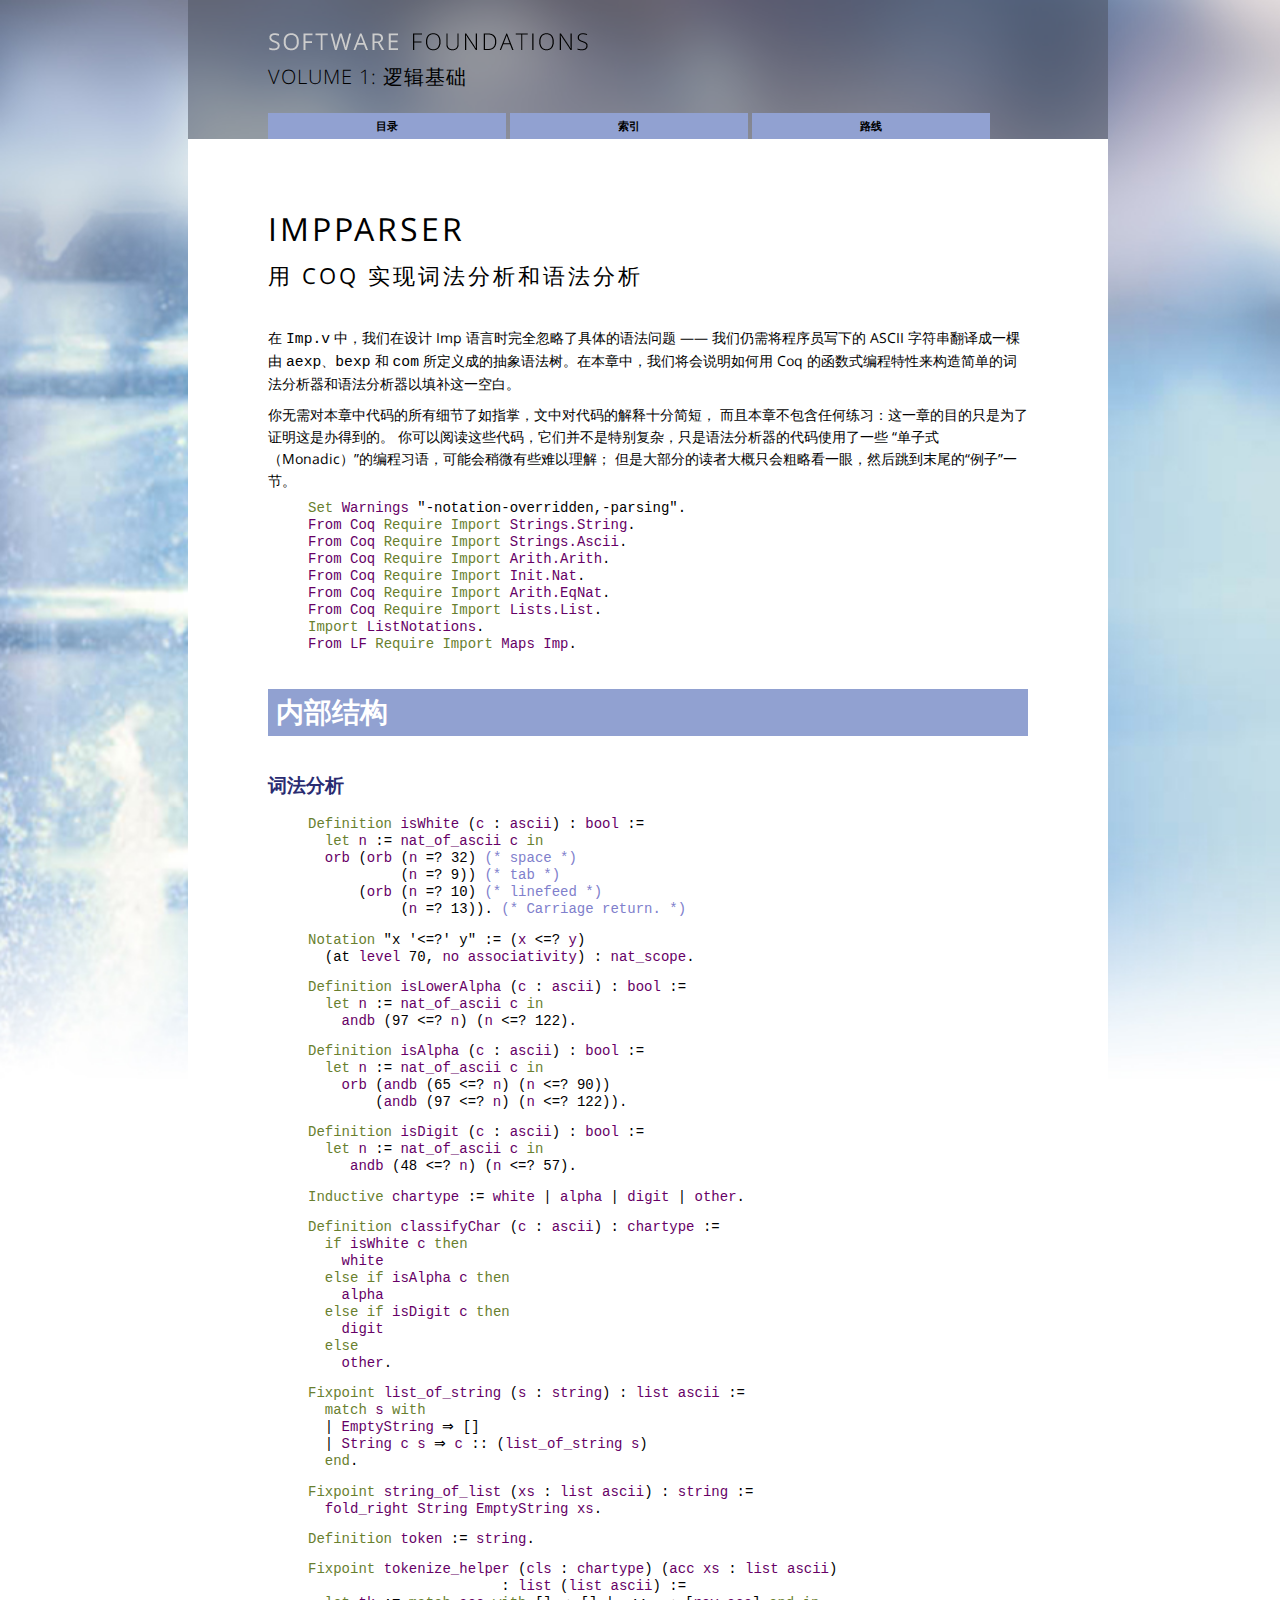
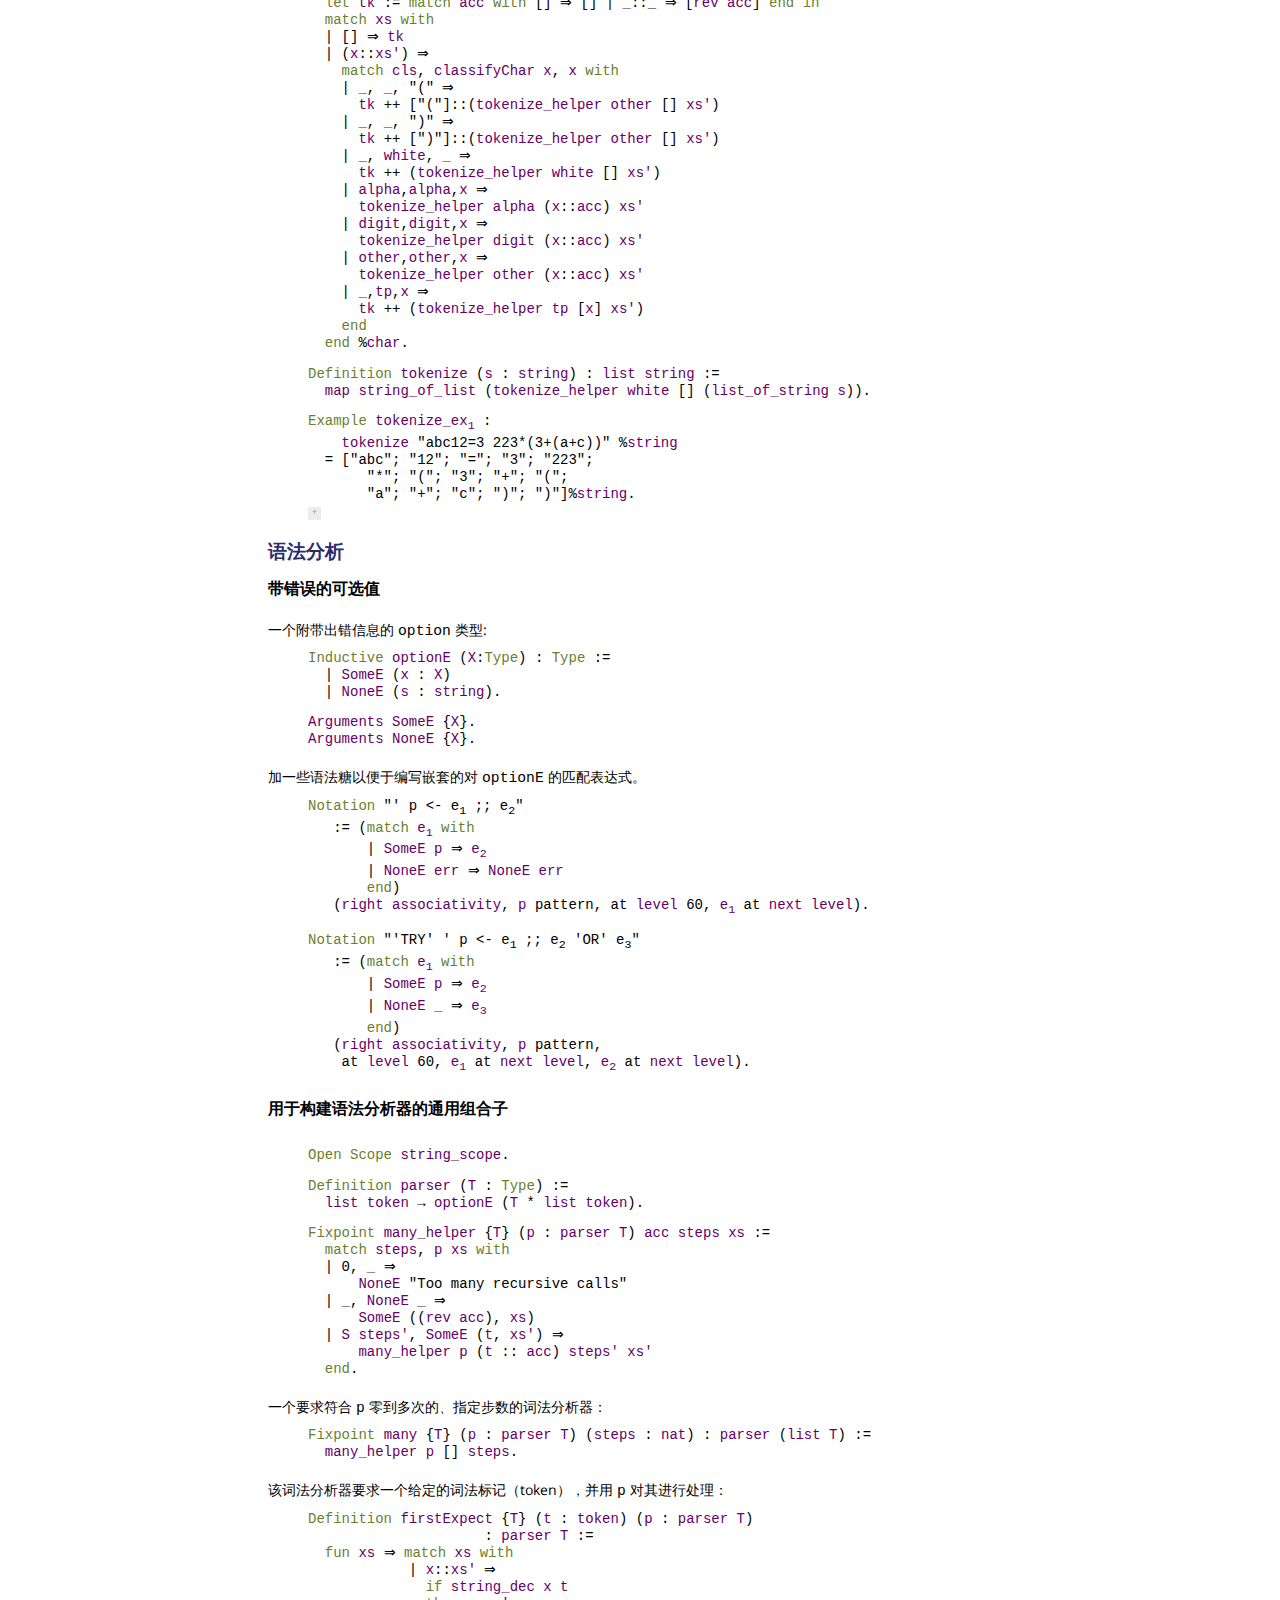
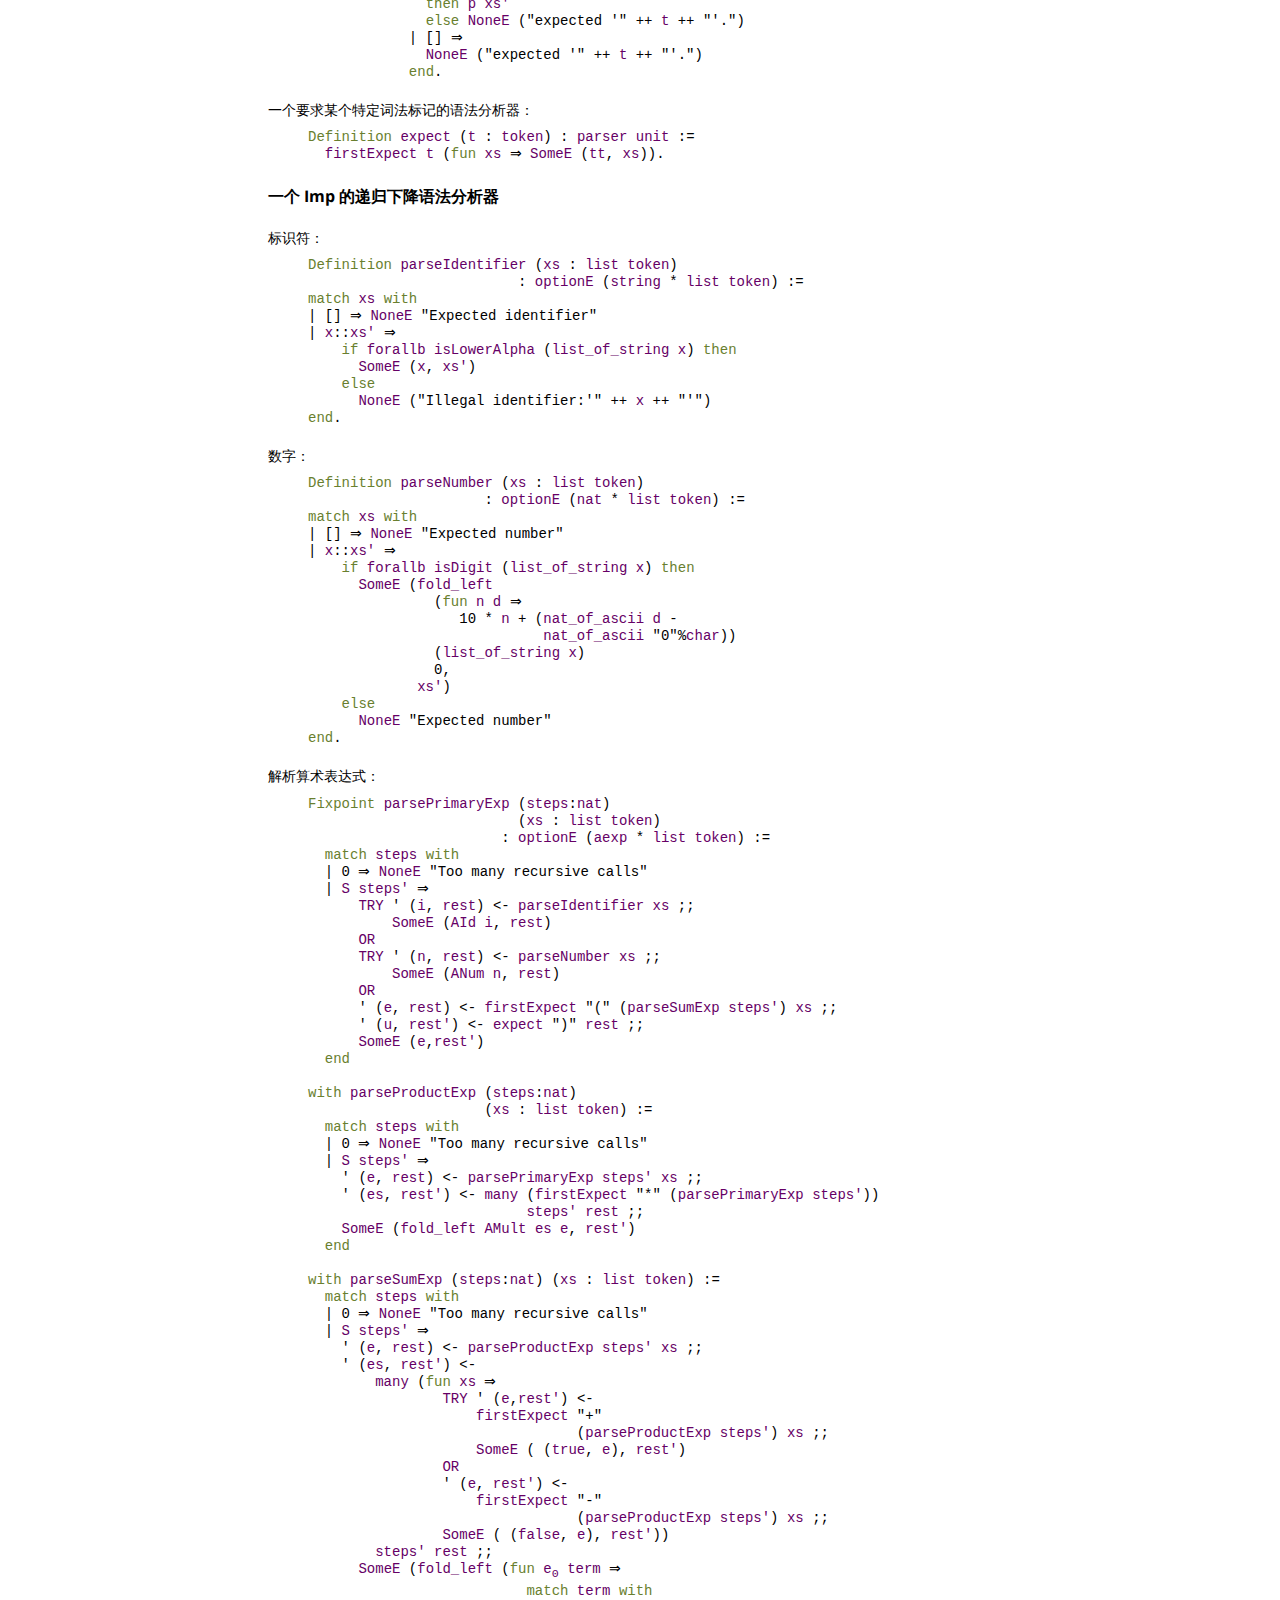
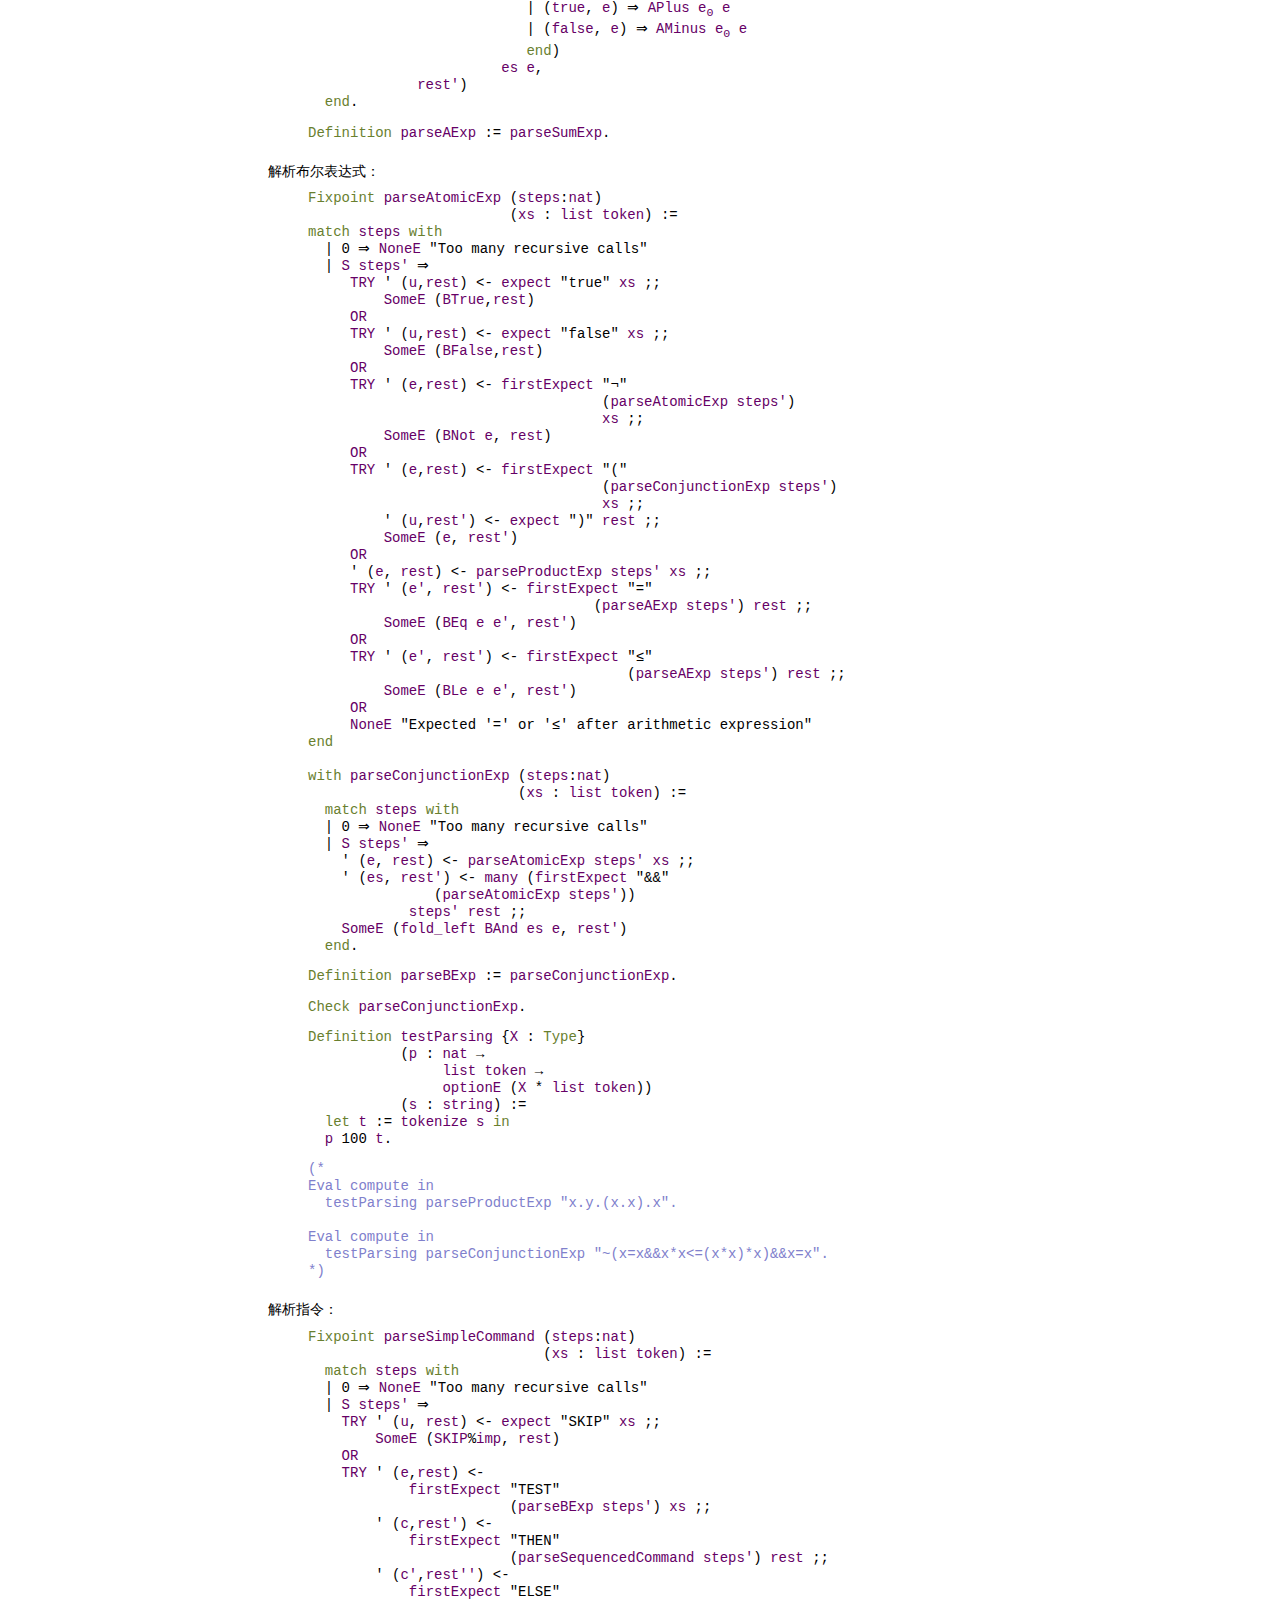
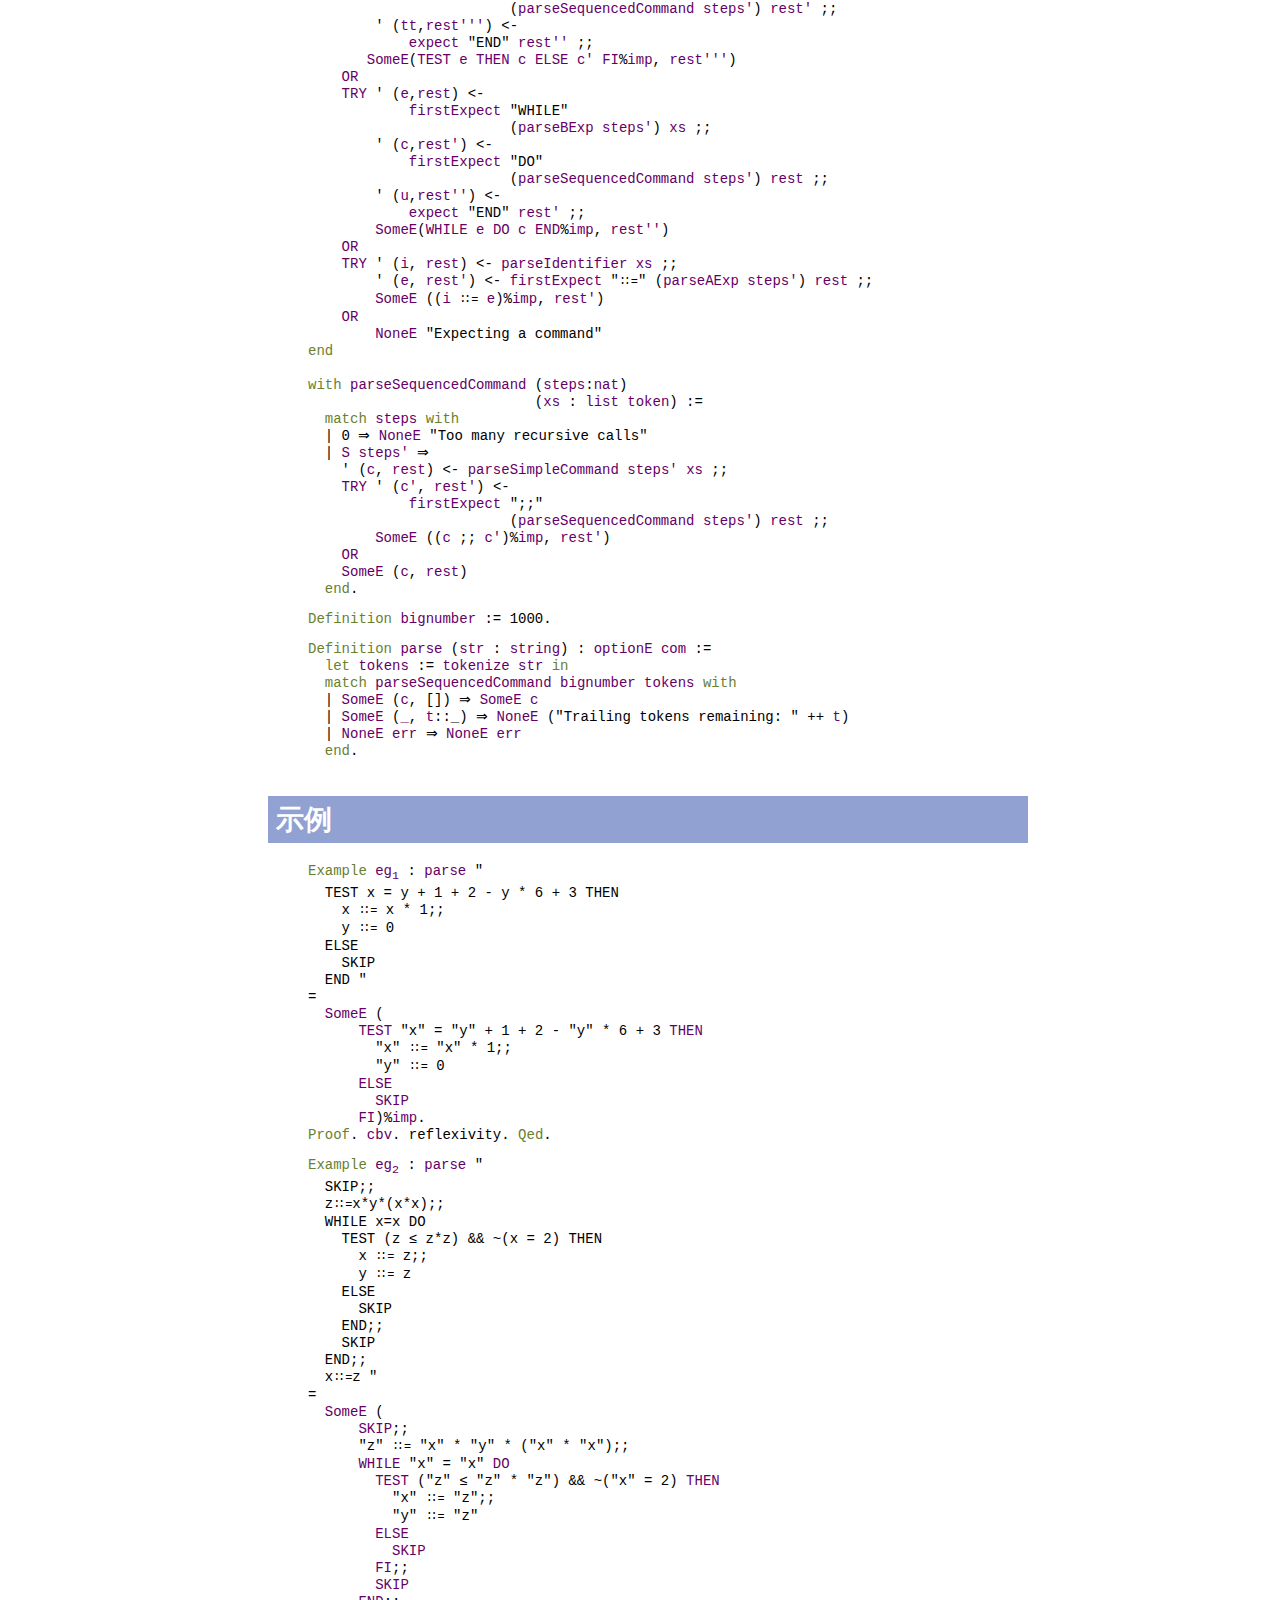
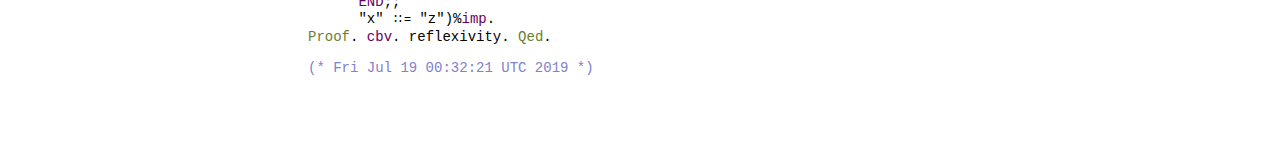
<file: 2019-1-coq/ImpParser.html>
<!DOCTYPE html PUBLIC "-//W3C//DTD XHTML 1.0 Strict//EN"
"http://www.w3.org/TR/xhtml1/DTD/xhtml1-strict.dtd">
<html xmlns="http://www.w3.org/1999/xhtml">
<head>
<meta http-equiv="Content-Type" content="text/html; charset=utf-8"/>
<link href="common/css/sf.css" rel="stylesheet" type="text/css"/>
<title>ImpParser: 用 Coq 实现词法分析和语法分析</title>
</head>
<link href="common/jquery-ui/jquery-ui.css" rel="stylesheet">
<script src="common/jquery-ui/external/jquery/jquery.js"></script>
<script src="common/jquery-ui/jquery-ui.js"></script>
<script src="common/toggleproofs.js"></script>
<link href="common/css/lf.css" rel="stylesheet" type="text/css"/>

<body>

<div id="page">

<div id="header">
<a href='https://coq-zh.github.io/SF-zh/index.html'>
<img src='common/media/image/sf_logo_sm.png'></a>
</br><a href='index.html'>  <span class='booktitleinheader'>Volume 1: 逻辑基础</span><br></br>
<ul id='menu'>
   <a href='toc.html'><li class='section_name'>目录</li></a>
   <a href='coqindex.html'><li class='section_name'>索引</li></a>
   <a href='deps.html'><li class='section_name'>路线</li></a>
</ul>
</a></div>

<div id="main">

<h1 class="libtitle">ImpParser<span class="subtitle">用 Coq 实现词法分析和语法分析</span></h1>


<div class="doc">

<div class="paragraph"> </div>

 在 <span class="inlinecode"><span class="id" type="var">Imp.v</span></span> 中，我们在设计 Imp 语言时完全忽略了具体的语法问题 ——
    我们仍需将程序员写下的 ASCII 字符串翻译成一棵由 <span class="inlinecode"><span class="id" type="var">aexp</span></span>、<span class="inlinecode"><span class="id" type="var">bexp</span></span> 和
    <span class="inlinecode"><span class="id" type="var">com</span></span> 所定义成的抽象语法树。在本章中，我们将会说明如何用 Coq
    的函数式编程特性来构造简单的词法分析器和语法分析器以填补这一空白。 
<div class="paragraph"> </div>

 你无需对本章中代码的所有细节了如指掌，文中对代码的解释十分简短，
    而且本章不包含任何练习：这一章的目的只是为了证明这是办得到的。
    你可以阅读这些代码，它们并不是特别复杂，只是语法分析器的代码使用了一些
    “单子式（Monadic）”的编程习语，可能会稍微有些难以理解；
    但是大部分的读者大概只会粗略看一眼，然后跳到末尾的“例子”一节。 
</div>
<div class="code code-tight">

<span class="id" type="keyword">Set</span> <span class="id" type="var">Warnings</span> "-notation-overridden,-parsing".<br/>
<span class="id" type="var">From</span> <span class="id" type="var">Coq</span> <span class="id" type="keyword">Require</span> <span class="id" type="keyword">Import</span> <span class="id" type="var">Strings.String</span>.<br/>
<span class="id" type="var">From</span> <span class="id" type="var">Coq</span> <span class="id" type="keyword">Require</span> <span class="id" type="keyword">Import</span> <span class="id" type="var">Strings.Ascii</span>.<br/>
<span class="id" type="var">From</span> <span class="id" type="var">Coq</span> <span class="id" type="keyword">Require</span> <span class="id" type="keyword">Import</span> <span class="id" type="var">Arith.Arith</span>.<br/>
<span class="id" type="var">From</span> <span class="id" type="var">Coq</span> <span class="id" type="keyword">Require</span> <span class="id" type="keyword">Import</span> <span class="id" type="var">Init.Nat</span>.<br/>
<span class="id" type="var">From</span> <span class="id" type="var">Coq</span> <span class="id" type="keyword">Require</span> <span class="id" type="keyword">Import</span> <span class="id" type="var">Arith.EqNat</span>.<br/>
<span class="id" type="var">From</span> <span class="id" type="var">Coq</span> <span class="id" type="keyword">Require</span> <span class="id" type="keyword">Import</span> <span class="id" type="var">Lists.List</span>.<br/>
<span class="id" type="keyword">Import</span> <span class="id" type="var">ListNotations</span>.<br/>
<span class="id" type="var">From</span> <span class="id" type="var">LF</span> <span class="id" type="keyword">Require</span> <span class="id" type="keyword">Import</span> <span class="id" type="var">Maps</span> <span class="id" type="var">Imp</span>.<br/>
</div>

<div class="doc">
<a name="lab375"></a><h1 class="section">内部结构</h1>

</div>
<div class="code code-space">

<br/>
</div>

<div class="doc">
<a name="lab376"></a><h2 class="section">词法分析</h2>

</div>
<div class="code code-space">

<br/>
<span class="id" type="keyword">Definition</span> <span class="id" type="var">isWhite</span> (<span class="id" type="var">c</span> : <span class="id" type="var">ascii</span>) : <span class="id" type="var">bool</span> :=<br/>
&nbsp;&nbsp;<span class="id" type="keyword">let</span> <span class="id" type="var">n</span> := <span class="id" type="var">nat_of_ascii</span> <span class="id" type="var">c</span> <span class="id" type="keyword">in</span><br/>
&nbsp;&nbsp;<span class="id" type="var">orb</span> (<span class="id" type="var">orb</span> (<span class="id" type="var">n</span> =? 32)   <span class="comment">(*&nbsp;space&nbsp;*)</span><br/>
&nbsp;&nbsp;&nbsp;&nbsp;&nbsp;&nbsp;&nbsp;&nbsp;&nbsp;&nbsp;&nbsp;(<span class="id" type="var">n</span> =? 9))   <span class="comment">(*&nbsp;tab&nbsp;*)</span><br/>
&nbsp;&nbsp;&nbsp;&nbsp;&nbsp;&nbsp;(<span class="id" type="var">orb</span> (<span class="id" type="var">n</span> =? 10)   <span class="comment">(*&nbsp;linefeed&nbsp;*)</span><br/>
&nbsp;&nbsp;&nbsp;&nbsp;&nbsp;&nbsp;&nbsp;&nbsp;&nbsp;&nbsp;&nbsp;(<span class="id" type="var">n</span> =? 13)). <span class="comment">(*&nbsp;Carriage&nbsp;return.&nbsp;*)</span><br/><hr class='doublespaceincode'/>
<span class="id" type="keyword">Notation</span> "x '&lt;=?' y" := (<span class="id" type="var">x</span> &lt;=? <span class="id" type="var">y</span>)<br/>
&nbsp;&nbsp;(<span class="id" type="tactic">at</span> <span class="id" type="var">level</span> 70, <span class="id" type="var">no</span> <span class="id" type="var">associativity</span>) : <span class="id" type="var">nat_scope</span>.<br/><hr class='doublespaceincode'/>
<span class="id" type="keyword">Definition</span> <span class="id" type="var">isLowerAlpha</span> (<span class="id" type="var">c</span> : <span class="id" type="var">ascii</span>) : <span class="id" type="var">bool</span> :=<br/>
&nbsp;&nbsp;<span class="id" type="keyword">let</span> <span class="id" type="var">n</span> := <span class="id" type="var">nat_of_ascii</span> <span class="id" type="var">c</span> <span class="id" type="keyword">in</span><br/>
&nbsp;&nbsp;&nbsp;&nbsp;<span class="id" type="var">andb</span> (97 &lt;=? <span class="id" type="var">n</span>) (<span class="id" type="var">n</span> &lt;=? 122).<br/><hr class='doublespaceincode'/>
<span class="id" type="keyword">Definition</span> <span class="id" type="var">isAlpha</span> (<span class="id" type="var">c</span> : <span class="id" type="var">ascii</span>) : <span class="id" type="var">bool</span> :=<br/>
&nbsp;&nbsp;<span class="id" type="keyword">let</span> <span class="id" type="var">n</span> := <span class="id" type="var">nat_of_ascii</span> <span class="id" type="var">c</span> <span class="id" type="keyword">in</span><br/>
&nbsp;&nbsp;&nbsp;&nbsp;<span class="id" type="var">orb</span> (<span class="id" type="var">andb</span> (65 &lt;=? <span class="id" type="var">n</span>) (<span class="id" type="var">n</span> &lt;=? 90))<br/>
&nbsp;&nbsp;&nbsp;&nbsp;&nbsp;&nbsp;&nbsp;&nbsp;(<span class="id" type="var">andb</span> (97 &lt;=? <span class="id" type="var">n</span>) (<span class="id" type="var">n</span> &lt;=? 122)).<br/><hr class='doublespaceincode'/>
<span class="id" type="keyword">Definition</span> <span class="id" type="var">isDigit</span> (<span class="id" type="var">c</span> : <span class="id" type="var">ascii</span>) : <span class="id" type="var">bool</span> :=<br/>
&nbsp;&nbsp;<span class="id" type="keyword">let</span> <span class="id" type="var">n</span> := <span class="id" type="var">nat_of_ascii</span> <span class="id" type="var">c</span> <span class="id" type="keyword">in</span><br/>
&nbsp;&nbsp;&nbsp;&nbsp;&nbsp;<span class="id" type="var">andb</span> (48 &lt;=? <span class="id" type="var">n</span>) (<span class="id" type="var">n</span> &lt;=? 57).<br/><hr class='doublespaceincode'/>
<span class="id" type="keyword">Inductive</span> <span class="id" type="var">chartype</span> := <span class="id" type="var">white</span> | <span class="id" type="var">alpha</span> | <span class="id" type="var">digit</span> | <span class="id" type="var">other</span>.<br/><hr class='doublespaceincode'/>
<span class="id" type="keyword">Definition</span> <span class="id" type="var">classifyChar</span> (<span class="id" type="var">c</span> : <span class="id" type="var">ascii</span>) : <span class="id" type="var">chartype</span> :=<br/>
&nbsp;&nbsp;<span class="id" type="keyword">if</span> <span class="id" type="var">isWhite</span> <span class="id" type="var">c</span> <span class="id" type="keyword">then</span><br/>
&nbsp;&nbsp;&nbsp;&nbsp;<span class="id" type="var">white</span><br/>
&nbsp;&nbsp;<span class="id" type="keyword">else</span> <span class="id" type="keyword">if</span> <span class="id" type="var">isAlpha</span> <span class="id" type="var">c</span> <span class="id" type="keyword">then</span><br/>
&nbsp;&nbsp;&nbsp;&nbsp;<span class="id" type="var">alpha</span><br/>
&nbsp;&nbsp;<span class="id" type="keyword">else</span> <span class="id" type="keyword">if</span> <span class="id" type="var">isDigit</span> <span class="id" type="var">c</span> <span class="id" type="keyword">then</span><br/>
&nbsp;&nbsp;&nbsp;&nbsp;<span class="id" type="var">digit</span><br/>
&nbsp;&nbsp;<span class="id" type="keyword">else</span><br/>
&nbsp;&nbsp;&nbsp;&nbsp;<span class="id" type="var">other</span>.<br/><hr class='doublespaceincode'/>
<span class="id" type="keyword">Fixpoint</span> <span class="id" type="var">list_of_string</span> (<span class="id" type="var">s</span> : <span class="id" type="var">string</span>) : <span class="id" type="var">list</span> <span class="id" type="var">ascii</span> :=<br/>
&nbsp;&nbsp;<span class="id" type="keyword">match</span> <span class="id" type="var">s</span> <span class="id" type="keyword">with</span><br/>
&nbsp;&nbsp;| <span class="id" type="var">EmptyString</span> ⇒ []<br/>
&nbsp;&nbsp;| <span class="id" type="var">String</span> <span class="id" type="var">c</span> <span class="id" type="var">s</span> ⇒ <span class="id" type="var">c</span> :: (<span class="id" type="var">list_of_string</span> <span class="id" type="var">s</span>)<br/>
&nbsp;&nbsp;<span class="id" type="keyword">end</span>.<br/><hr class='doublespaceincode'/>
<span class="id" type="keyword">Fixpoint</span> <span class="id" type="var">string_of_list</span> (<span class="id" type="var">xs</span> : <span class="id" type="var">list</span> <span class="id" type="var">ascii</span>) : <span class="id" type="var">string</span> :=<br/>
&nbsp;&nbsp;<span class="id" type="var">fold_right</span> <span class="id" type="var">String</span> <span class="id" type="var">EmptyString</span> <span class="id" type="var">xs</span>.<br/><hr class='doublespaceincode'/>
<span class="id" type="keyword">Definition</span> <span class="id" type="var">token</span> := <span class="id" type="var">string</span>.<br/><hr class='doublespaceincode'/>
<span class="id" type="keyword">Fixpoint</span> <span class="id" type="var">tokenize_helper</span> (<span class="id" type="var">cls</span> : <span class="id" type="var">chartype</span>) (<span class="id" type="var">acc</span> <span class="id" type="var">xs</span> : <span class="id" type="var">list</span> <span class="id" type="var">ascii</span>)<br/>
&nbsp;&nbsp;&nbsp;&nbsp;&nbsp;&nbsp;&nbsp;&nbsp;&nbsp;&nbsp;&nbsp;&nbsp;&nbsp;&nbsp;&nbsp;&nbsp;&nbsp;&nbsp;&nbsp;&nbsp;&nbsp;&nbsp;&nbsp;: <span class="id" type="var">list</span> (<span class="id" type="var">list</span> <span class="id" type="var">ascii</span>) :=<br/>
&nbsp;&nbsp;<span class="id" type="keyword">let</span> <span class="id" type="var">tk</span> := <span class="id" type="keyword">match</span> <span class="id" type="var">acc</span> <span class="id" type="keyword">with</span> [] ⇒ [] | <span class="id" type="var">_</span>::_ ⇒ [<span class="id" type="var">rev</span> <span class="id" type="var">acc</span>] <span class="id" type="keyword">end</span> <span class="id" type="keyword">in</span><br/>
&nbsp;&nbsp;<span class="id" type="keyword">match</span> <span class="id" type="var">xs</span> <span class="id" type="keyword">with</span><br/>
&nbsp;&nbsp;| [] ⇒ <span class="id" type="var">tk</span><br/>
&nbsp;&nbsp;| (<span class="id" type="var">x</span>::<span class="id" type="var">xs'</span>) ⇒<br/>
&nbsp;&nbsp;&nbsp;&nbsp;<span class="id" type="keyword">match</span> <span class="id" type="var">cls</span>, <span class="id" type="var">classifyChar</span> <span class="id" type="var">x</span>, <span class="id" type="var">x</span> <span class="id" type="keyword">with</span><br/>
&nbsp;&nbsp;&nbsp;&nbsp;| <span class="id" type="var">_</span>, <span class="id" type="var">_</span>, "("      ⇒<br/>
&nbsp;&nbsp;&nbsp;&nbsp;&nbsp;&nbsp;<span class="id" type="var">tk</span> ++ ["("]::(<span class="id" type="var">tokenize_helper</span> <span class="id" type="var">other</span> [] <span class="id" type="var">xs'</span>)<br/>
&nbsp;&nbsp;&nbsp;&nbsp;| <span class="id" type="var">_</span>, <span class="id" type="var">_</span>, ")"      ⇒<br/>
&nbsp;&nbsp;&nbsp;&nbsp;&nbsp;&nbsp;<span class="id" type="var">tk</span> ++ [")"]::(<span class="id" type="var">tokenize_helper</span> <span class="id" type="var">other</span> [] <span class="id" type="var">xs'</span>)<br/>
&nbsp;&nbsp;&nbsp;&nbsp;| <span class="id" type="var">_</span>, <span class="id" type="var">white</span>, <span class="id" type="var">_</span>    ⇒<br/>
&nbsp;&nbsp;&nbsp;&nbsp;&nbsp;&nbsp;<span class="id" type="var">tk</span> ++ (<span class="id" type="var">tokenize_helper</span> <span class="id" type="var">white</span> [] <span class="id" type="var">xs'</span>)<br/>
&nbsp;&nbsp;&nbsp;&nbsp;| <span class="id" type="var">alpha</span>,<span class="id" type="var">alpha</span>,<span class="id" type="var">x</span>  ⇒<br/>
&nbsp;&nbsp;&nbsp;&nbsp;&nbsp;&nbsp;<span class="id" type="var">tokenize_helper</span> <span class="id" type="var">alpha</span> (<span class="id" type="var">x</span>::<span class="id" type="var">acc</span>) <span class="id" type="var">xs'</span><br/>
&nbsp;&nbsp;&nbsp;&nbsp;| <span class="id" type="var">digit</span>,<span class="id" type="var">digit</span>,<span class="id" type="var">x</span>  ⇒<br/>
&nbsp;&nbsp;&nbsp;&nbsp;&nbsp;&nbsp;<span class="id" type="var">tokenize_helper</span> <span class="id" type="var">digit</span> (<span class="id" type="var">x</span>::<span class="id" type="var">acc</span>) <span class="id" type="var">xs'</span><br/>
&nbsp;&nbsp;&nbsp;&nbsp;| <span class="id" type="var">other</span>,<span class="id" type="var">other</span>,<span class="id" type="var">x</span>  ⇒<br/>
&nbsp;&nbsp;&nbsp;&nbsp;&nbsp;&nbsp;<span class="id" type="var">tokenize_helper</span> <span class="id" type="var">other</span> (<span class="id" type="var">x</span>::<span class="id" type="var">acc</span>) <span class="id" type="var">xs'</span><br/>
&nbsp;&nbsp;&nbsp;&nbsp;| <span class="id" type="var">_</span>,<span class="id" type="var">tp</span>,<span class="id" type="var">x</span>         ⇒<br/>
&nbsp;&nbsp;&nbsp;&nbsp;&nbsp;&nbsp;<span class="id" type="var">tk</span> ++ (<span class="id" type="var">tokenize_helper</span> <span class="id" type="var">tp</span> [<span class="id" type="var">x</span>] <span class="id" type="var">xs'</span>)<br/>
&nbsp;&nbsp;&nbsp;&nbsp;<span class="id" type="keyword">end</span><br/>
&nbsp;&nbsp;<span class="id" type="keyword">end</span> %<span class="id" type="var">char</span>.<br/><hr class='doublespaceincode'/>
<span class="id" type="keyword">Definition</span> <span class="id" type="var">tokenize</span> (<span class="id" type="var">s</span> : <span class="id" type="var">string</span>) : <span class="id" type="var">list</span> <span class="id" type="var">string</span> :=<br/>
&nbsp;&nbsp;<span class="id" type="var">map</span> <span class="id" type="var">string_of_list</span> (<span class="id" type="var">tokenize_helper</span> <span class="id" type="var">white</span> [] (<span class="id" type="var">list_of_string</span> <span class="id" type="var">s</span>)).<br/><hr class='doublespaceincode'/>
<span class="id" type="keyword">Example</span> <span class="id" type="var">tokenize_ex<sub>1</sub></span> :<br/>
&nbsp;&nbsp;&nbsp;&nbsp;<span class="id" type="var">tokenize</span> "abc12=3  223*(3+(a+c))" %<span class="id" type="var">string</span><br/>
&nbsp;&nbsp;= ["abc"; "12"; "="; "3"; "223";<br/>
&nbsp;&nbsp;&nbsp;&nbsp;&nbsp;&nbsp;&nbsp;"*"; "("; "3"; "+"; "(";<br/>
&nbsp;&nbsp;&nbsp;&nbsp;&nbsp;&nbsp;&nbsp;"a"; "+"; "c"; ")"; ")"]%<span class="id" type="var">string</span>.<br/>
<div class="togglescript" id="proofcontrol1" onclick="toggleDisplay('proof1');toggleDisplay('proofcontrol1')"><span class="show"></span></div>
<div class="proofscript" id="proof1" onclick="toggleDisplay('proof1');toggleDisplay('proofcontrol1')">
<span class="id" type="keyword">Proof</span>. <span class="id" type="tactic">reflexivity</span>. <span class="id" type="keyword">Qed</span>.<br/>
</div>
</div>

<div class="doc">
<a name="lab377"></a><h2 class="section">语法分析</h2>

<div class="paragraph"> </div>

<a name="lab378"></a><h3 class="section">带错误的可选值</h3>

<div class="paragraph"> </div>

 一个附带出错信息的 <span class="inlinecode"><span class="id" type="var">option</span></span> 类型: 
</div>
<div class="code code-tight">

<span class="id" type="keyword">Inductive</span> <span class="id" type="var">optionE</span> (<span class="id" type="var">X</span>:<span class="id" type="keyword">Type</span>) : <span class="id" type="keyword">Type</span> :=<br/>
&nbsp;&nbsp;| <span class="id" type="var">SomeE</span> (<span class="id" type="var">x</span> : <span class="id" type="var">X</span>)<br/>
&nbsp;&nbsp;| <span class="id" type="var">NoneE</span> (<span class="id" type="var">s</span> : <span class="id" type="var">string</span>).<br/><hr class='doublespaceincode'/>
<span class="id" type="var">Arguments</span> <span class="id" type="var">SomeE</span> {<span class="id" type="var">X</span>}.<br/>
<span class="id" type="var">Arguments</span> <span class="id" type="var">NoneE</span> {<span class="id" type="var">X</span>}.<br/>
</div>

<div class="doc">
加一些语法糖以便于编写嵌套的对 <span class="inlinecode"><span class="id" type="var">optionE</span></span> 的匹配表达式。 
</div>
<div class="code code-tight">

<span class="id" type="keyword">Notation</span> "' p &lt;- e<sub>1</sub> ;; e<sub>2</sub>"<br/>
&nbsp;&nbsp;&nbsp;:= (<span class="id" type="keyword">match</span> <span class="id" type="var">e<sub>1</sub></span> <span class="id" type="keyword">with</span><br/>
&nbsp;&nbsp;&nbsp;&nbsp;&nbsp;&nbsp;&nbsp;| <span class="id" type="var">SomeE</span> <span class="id" type="var">p</span> ⇒ <span class="id" type="var">e<sub>2</sub></span><br/>
&nbsp;&nbsp;&nbsp;&nbsp;&nbsp;&nbsp;&nbsp;| <span class="id" type="var">NoneE</span> <span class="id" type="var">err</span> ⇒ <span class="id" type="var">NoneE</span> <span class="id" type="var">err</span><br/>
&nbsp;&nbsp;&nbsp;&nbsp;&nbsp;&nbsp;&nbsp;<span class="id" type="keyword">end</span>)<br/>
&nbsp;&nbsp;&nbsp;(<span class="id" type="var">right</span> <span class="id" type="var">associativity</span>, <span class="id" type="var">p</span> <span class="id" type="tactic">pattern</span>, <span class="id" type="tactic">at</span> <span class="id" type="var">level</span> 60, <span class="id" type="var">e<sub>1</sub></span> <span class="id" type="tactic">at</span> <span class="id" type="var">next</span> <span class="id" type="var">level</span>).<br/><hr class='doublespaceincode'/>
<span class="id" type="keyword">Notation</span> "'TRY' ' p &lt;- e<sub>1</sub> ;; e<sub>2</sub> 'OR' e<sub>3</sub>"<br/>
&nbsp;&nbsp;&nbsp;:= (<span class="id" type="keyword">match</span> <span class="id" type="var">e<sub>1</sub></span> <span class="id" type="keyword">with</span><br/>
&nbsp;&nbsp;&nbsp;&nbsp;&nbsp;&nbsp;&nbsp;| <span class="id" type="var">SomeE</span> <span class="id" type="var">p</span> ⇒ <span class="id" type="var">e<sub>2</sub></span><br/>
&nbsp;&nbsp;&nbsp;&nbsp;&nbsp;&nbsp;&nbsp;| <span class="id" type="var">NoneE</span> <span class="id" type="var">_</span> ⇒ <span class="id" type="var">e<sub>3</sub></span><br/>
&nbsp;&nbsp;&nbsp;&nbsp;&nbsp;&nbsp;&nbsp;<span class="id" type="keyword">end</span>)<br/>
&nbsp;&nbsp;&nbsp;(<span class="id" type="var">right</span> <span class="id" type="var">associativity</span>, <span class="id" type="var">p</span> <span class="id" type="tactic">pattern</span>,<br/>
&nbsp;&nbsp;&nbsp;&nbsp;<span class="id" type="tactic">at</span> <span class="id" type="var">level</span> 60, <span class="id" type="var">e<sub>1</sub></span> <span class="id" type="tactic">at</span> <span class="id" type="var">next</span> <span class="id" type="var">level</span>, <span class="id" type="var">e<sub>2</sub></span> <span class="id" type="tactic">at</span> <span class="id" type="var">next</span> <span class="id" type="var">level</span>).<br/>
</div>

<div class="doc">
<a name="lab379"></a><h3 class="section">用于构建语法分析器的通用组合子</h3>

</div>
<div class="code code-space">

<br/>
<span class="id" type="keyword">Open</span> <span class="id" type="keyword">Scope</span> <span class="id" type="var">string_scope</span>.<br/><hr class='doublespaceincode'/>
<span class="id" type="keyword">Definition</span> <span class="id" type="var">parser</span> (<span class="id" type="var">T</span> : <span class="id" type="keyword">Type</span>) :=<br/>
&nbsp;&nbsp;<span class="id" type="var">list</span> <span class="id" type="var">token</span> → <span class="id" type="var">optionE</span> (<span class="id" type="var">T</span> * <span class="id" type="var">list</span> <span class="id" type="var">token</span>).<br/><hr class='doublespaceincode'/>
<span class="id" type="keyword">Fixpoint</span> <span class="id" type="var">many_helper</span> {<span class="id" type="var">T</span>} (<span class="id" type="var">p</span> : <span class="id" type="var">parser</span> <span class="id" type="var">T</span>) <span class="id" type="var">acc</span> <span class="id" type="var">steps</span> <span class="id" type="var">xs</span> :=<br/>
&nbsp;&nbsp;<span class="id" type="keyword">match</span> <span class="id" type="var">steps</span>, <span class="id" type="var">p</span> <span class="id" type="var">xs</span> <span class="id" type="keyword">with</span><br/>
&nbsp;&nbsp;| 0, <span class="id" type="var">_</span> ⇒<br/>
&nbsp;&nbsp;&nbsp;&nbsp;&nbsp;&nbsp;<span class="id" type="var">NoneE</span> "Too many recursive calls"<br/>
&nbsp;&nbsp;| <span class="id" type="var">_</span>, <span class="id" type="var">NoneE</span> <span class="id" type="var">_</span> ⇒<br/>
&nbsp;&nbsp;&nbsp;&nbsp;&nbsp;&nbsp;<span class="id" type="var">SomeE</span> ((<span class="id" type="var">rev</span> <span class="id" type="var">acc</span>), <span class="id" type="var">xs</span>)<br/>
&nbsp;&nbsp;| <span class="id" type="var">S</span> <span class="id" type="var">steps'</span>, <span class="id" type="var">SomeE</span> (<span class="id" type="var">t</span>, <span class="id" type="var">xs'</span>) ⇒<br/>
&nbsp;&nbsp;&nbsp;&nbsp;&nbsp;&nbsp;<span class="id" type="var">many_helper</span> <span class="id" type="var">p</span> (<span class="id" type="var">t</span> :: <span class="id" type="var">acc</span>) <span class="id" type="var">steps'</span> <span class="id" type="var">xs'</span><br/>
&nbsp;&nbsp;<span class="id" type="keyword">end</span>.<br/>
</div>

<div class="doc">
一个要求符合 <span class="inlinecode"><span class="id" type="var">p</span></span> 零到多次的、指定步数的词法分析器： 
</div>
<div class="code code-tight">

<span class="id" type="keyword">Fixpoint</span> <span class="id" type="var">many</span> {<span class="id" type="var">T</span>} (<span class="id" type="var">p</span> : <span class="id" type="var">parser</span> <span class="id" type="var">T</span>) (<span class="id" type="var">steps</span> : <span class="id" type="var">nat</span>) : <span class="id" type="var">parser</span> (<span class="id" type="var">list</span> <span class="id" type="var">T</span>) :=<br/>
&nbsp;&nbsp;<span class="id" type="var">many_helper</span> <span class="id" type="var">p</span> [] <span class="id" type="var">steps</span>.<br/>
</div>

<div class="doc">
该词法分析器要求一个给定的词法标记（token），并用 <span class="inlinecode"><span class="id" type="var">p</span></span> 对其进行处理： 
</div>
<div class="code code-tight">

<span class="id" type="keyword">Definition</span> <span class="id" type="var">firstExpect</span> {<span class="id" type="var">T</span>} (<span class="id" type="var">t</span> : <span class="id" type="var">token</span>) (<span class="id" type="var">p</span> : <span class="id" type="var">parser</span> <span class="id" type="var">T</span>)<br/>
&nbsp;&nbsp;&nbsp;&nbsp;&nbsp;&nbsp;&nbsp;&nbsp;&nbsp;&nbsp;&nbsp;&nbsp;&nbsp;&nbsp;&nbsp;&nbsp;&nbsp;&nbsp;&nbsp;&nbsp;&nbsp;: <span class="id" type="var">parser</span> <span class="id" type="var">T</span> :=<br/>
&nbsp;&nbsp;<span class="id" type="keyword">fun</span> <span class="id" type="var">xs</span> ⇒ <span class="id" type="keyword">match</span> <span class="id" type="var">xs</span> <span class="id" type="keyword">with</span><br/>
&nbsp;&nbsp;&nbsp;&nbsp;&nbsp;&nbsp;&nbsp;&nbsp;&nbsp;&nbsp;&nbsp;&nbsp;| <span class="id" type="var">x</span>::<span class="id" type="var">xs'</span> ⇒<br/>
&nbsp;&nbsp;&nbsp;&nbsp;&nbsp;&nbsp;&nbsp;&nbsp;&nbsp;&nbsp;&nbsp;&nbsp;&nbsp;&nbsp;<span class="id" type="keyword">if</span> <span class="id" type="var">string_dec</span> <span class="id" type="var">x</span> <span class="id" type="var">t</span><br/>
&nbsp;&nbsp;&nbsp;&nbsp;&nbsp;&nbsp;&nbsp;&nbsp;&nbsp;&nbsp;&nbsp;&nbsp;&nbsp;&nbsp;<span class="id" type="keyword">then</span> <span class="id" type="var">p</span> <span class="id" type="var">xs'</span><br/>
&nbsp;&nbsp;&nbsp;&nbsp;&nbsp;&nbsp;&nbsp;&nbsp;&nbsp;&nbsp;&nbsp;&nbsp;&nbsp;&nbsp;<span class="id" type="keyword">else</span> <span class="id" type="var">NoneE</span> ("expected '" ++ <span class="id" type="var">t</span> ++ "'.")<br/>
&nbsp;&nbsp;&nbsp;&nbsp;&nbsp;&nbsp;&nbsp;&nbsp;&nbsp;&nbsp;&nbsp;&nbsp;| [] ⇒<br/>
&nbsp;&nbsp;&nbsp;&nbsp;&nbsp;&nbsp;&nbsp;&nbsp;&nbsp;&nbsp;&nbsp;&nbsp;&nbsp;&nbsp;<span class="id" type="var">NoneE</span> ("expected '" ++ <span class="id" type="var">t</span> ++ "'.")<br/>
&nbsp;&nbsp;&nbsp;&nbsp;&nbsp;&nbsp;&nbsp;&nbsp;&nbsp;&nbsp;&nbsp;&nbsp;<span class="id" type="keyword">end</span>.<br/>
</div>

<div class="doc">
一个要求某个特定词法标记的语法分析器： 
</div>
<div class="code code-tight">

<span class="id" type="keyword">Definition</span> <span class="id" type="var">expect</span> (<span class="id" type="var">t</span> : <span class="id" type="var">token</span>) : <span class="id" type="var">parser</span> <span class="id" type="var">unit</span> :=<br/>
&nbsp;&nbsp;<span class="id" type="var">firstExpect</span> <span class="id" type="var">t</span> (<span class="id" type="keyword">fun</span> <span class="id" type="var">xs</span> ⇒ <span class="id" type="var">SomeE</span> (<span class="id" type="var">tt</span>, <span class="id" type="var">xs</span>)).<br/>
</div>

<div class="doc">
<a name="lab380"></a><h3 class="section">一个 Imp 的递归下降语法分析器</h3>

<div class="paragraph"> </div>

 标识符： 
</div>
<div class="code code-tight">

<span class="id" type="keyword">Definition</span> <span class="id" type="var">parseIdentifier</span> (<span class="id" type="var">xs</span> : <span class="id" type="var">list</span> <span class="id" type="var">token</span>)<br/>
&nbsp;&nbsp;&nbsp;&nbsp;&nbsp;&nbsp;&nbsp;&nbsp;&nbsp;&nbsp;&nbsp;&nbsp;&nbsp;&nbsp;&nbsp;&nbsp;&nbsp;&nbsp;&nbsp;&nbsp;&nbsp;&nbsp;&nbsp;&nbsp;&nbsp;: <span class="id" type="var">optionE</span> (<span class="id" type="var">string</span> * <span class="id" type="var">list</span> <span class="id" type="var">token</span>) :=<br/>
<span class="id" type="keyword">match</span> <span class="id" type="var">xs</span> <span class="id" type="keyword">with</span><br/>
| [] ⇒ <span class="id" type="var">NoneE</span> "Expected identifier"<br/>
| <span class="id" type="var">x</span>::<span class="id" type="var">xs'</span> ⇒<br/>
&nbsp;&nbsp;&nbsp;&nbsp;<span class="id" type="keyword">if</span> <span class="id" type="var">forallb</span> <span class="id" type="var">isLowerAlpha</span> (<span class="id" type="var">list_of_string</span> <span class="id" type="var">x</span>) <span class="id" type="keyword">then</span><br/>
&nbsp;&nbsp;&nbsp;&nbsp;&nbsp;&nbsp;<span class="id" type="var">SomeE</span> (<span class="id" type="var">x</span>, <span class="id" type="var">xs'</span>)<br/>
&nbsp;&nbsp;&nbsp;&nbsp;<span class="id" type="keyword">else</span><br/>
&nbsp;&nbsp;&nbsp;&nbsp;&nbsp;&nbsp;<span class="id" type="var">NoneE</span> ("Illegal identifier:'" ++ <span class="id" type="var">x</span> ++ "'")<br/>
<span class="id" type="keyword">end</span>.<br/>
</div>

<div class="doc">
数字： 
</div>
<div class="code code-tight">

<span class="id" type="keyword">Definition</span> <span class="id" type="var">parseNumber</span> (<span class="id" type="var">xs</span> : <span class="id" type="var">list</span> <span class="id" type="var">token</span>)<br/>
&nbsp;&nbsp;&nbsp;&nbsp;&nbsp;&nbsp;&nbsp;&nbsp;&nbsp;&nbsp;&nbsp;&nbsp;&nbsp;&nbsp;&nbsp;&nbsp;&nbsp;&nbsp;&nbsp;&nbsp;&nbsp;: <span class="id" type="var">optionE</span> (<span class="id" type="var">nat</span> * <span class="id" type="var">list</span> <span class="id" type="var">token</span>) :=<br/>
<span class="id" type="keyword">match</span> <span class="id" type="var">xs</span> <span class="id" type="keyword">with</span><br/>
| [] ⇒ <span class="id" type="var">NoneE</span> "Expected number"<br/>
| <span class="id" type="var">x</span>::<span class="id" type="var">xs'</span> ⇒<br/>
&nbsp;&nbsp;&nbsp;&nbsp;<span class="id" type="keyword">if</span> <span class="id" type="var">forallb</span> <span class="id" type="var">isDigit</span> (<span class="id" type="var">list_of_string</span> <span class="id" type="var">x</span>) <span class="id" type="keyword">then</span><br/>
&nbsp;&nbsp;&nbsp;&nbsp;&nbsp;&nbsp;<span class="id" type="var">SomeE</span> (<span class="id" type="var">fold_left</span><br/>
&nbsp;&nbsp;&nbsp;&nbsp;&nbsp;&nbsp;&nbsp;&nbsp;&nbsp;&nbsp;&nbsp;&nbsp;&nbsp;&nbsp;&nbsp;(<span class="id" type="keyword">fun</span> <span class="id" type="var">n</span> <span class="id" type="var">d</span> ⇒<br/>
&nbsp;&nbsp;&nbsp;&nbsp;&nbsp;&nbsp;&nbsp;&nbsp;&nbsp;&nbsp;&nbsp;&nbsp;&nbsp;&nbsp;&nbsp;&nbsp;&nbsp;&nbsp;10 * <span class="id" type="var">n</span> + (<span class="id" type="var">nat_of_ascii</span> <span class="id" type="var">d</span> -<br/>
&nbsp;&nbsp;&nbsp;&nbsp;&nbsp;&nbsp;&nbsp;&nbsp;&nbsp;&nbsp;&nbsp;&nbsp;&nbsp;&nbsp;&nbsp;&nbsp;&nbsp;&nbsp;&nbsp;&nbsp;&nbsp;&nbsp;&nbsp;&nbsp;&nbsp;&nbsp;&nbsp;&nbsp;<span class="id" type="var">nat_of_ascii</span> "0"%<span class="id" type="var">char</span>))<br/>
&nbsp;&nbsp;&nbsp;&nbsp;&nbsp;&nbsp;&nbsp;&nbsp;&nbsp;&nbsp;&nbsp;&nbsp;&nbsp;&nbsp;&nbsp;(<span class="id" type="var">list_of_string</span> <span class="id" type="var">x</span>)<br/>
&nbsp;&nbsp;&nbsp;&nbsp;&nbsp;&nbsp;&nbsp;&nbsp;&nbsp;&nbsp;&nbsp;&nbsp;&nbsp;&nbsp;&nbsp;0,<br/>
&nbsp;&nbsp;&nbsp;&nbsp;&nbsp;&nbsp;&nbsp;&nbsp;&nbsp;&nbsp;&nbsp;&nbsp;&nbsp;<span class="id" type="var">xs'</span>)<br/>
&nbsp;&nbsp;&nbsp;&nbsp;<span class="id" type="keyword">else</span><br/>
&nbsp;&nbsp;&nbsp;&nbsp;&nbsp;&nbsp;<span class="id" type="var">NoneE</span> "Expected number"<br/>
<span class="id" type="keyword">end</span>.<br/>
</div>

<div class="doc">
解析算术表达式： 
</div>
<div class="code code-tight">

<span class="id" type="keyword">Fixpoint</span> <span class="id" type="var">parsePrimaryExp</span> (<span class="id" type="var">steps</span>:<span class="id" type="var">nat</span>)<br/>
&nbsp;&nbsp;&nbsp;&nbsp;&nbsp;&nbsp;&nbsp;&nbsp;&nbsp;&nbsp;&nbsp;&nbsp;&nbsp;&nbsp;&nbsp;&nbsp;&nbsp;&nbsp;&nbsp;&nbsp;&nbsp;&nbsp;&nbsp;&nbsp;&nbsp;(<span class="id" type="var">xs</span> : <span class="id" type="var">list</span> <span class="id" type="var">token</span>)<br/>
&nbsp;&nbsp;&nbsp;&nbsp;&nbsp;&nbsp;&nbsp;&nbsp;&nbsp;&nbsp;&nbsp;&nbsp;&nbsp;&nbsp;&nbsp;&nbsp;&nbsp;&nbsp;&nbsp;&nbsp;&nbsp;&nbsp;&nbsp;: <span class="id" type="var">optionE</span> (<span class="id" type="var">aexp</span> * <span class="id" type="var">list</span> <span class="id" type="var">token</span>) :=<br/>
&nbsp;&nbsp;<span class="id" type="keyword">match</span> <span class="id" type="var">steps</span> <span class="id" type="keyword">with</span><br/>
&nbsp;&nbsp;| 0 ⇒ <span class="id" type="var">NoneE</span> "Too many recursive calls"<br/>
&nbsp;&nbsp;| <span class="id" type="var">S</span> <span class="id" type="var">steps'</span> ⇒<br/>
&nbsp;&nbsp;&nbsp;&nbsp;&nbsp;&nbsp;<span class="id" type="var">TRY</span> ' (<span class="id" type="var">i</span>, <span class="id" type="var">rest</span>) &lt;- <span class="id" type="var">parseIdentifier</span> <span class="id" type="var">xs</span> ;;<br/>
&nbsp;&nbsp;&nbsp;&nbsp;&nbsp;&nbsp;&nbsp;&nbsp;&nbsp;&nbsp;<span class="id" type="var">SomeE</span> (<span class="id" type="var">AId</span> <span class="id" type="var">i</span>, <span class="id" type="var">rest</span>)<br/>
&nbsp;&nbsp;&nbsp;&nbsp;&nbsp;&nbsp;<span class="id" type="var">OR</span><br/>
&nbsp;&nbsp;&nbsp;&nbsp;&nbsp;&nbsp;<span class="id" type="var">TRY</span> ' (<span class="id" type="var">n</span>, <span class="id" type="var">rest</span>) &lt;- <span class="id" type="var">parseNumber</span> <span class="id" type="var">xs</span> ;;<br/>
&nbsp;&nbsp;&nbsp;&nbsp;&nbsp;&nbsp;&nbsp;&nbsp;&nbsp;&nbsp;<span class="id" type="var">SomeE</span> (<span class="id" type="var">ANum</span> <span class="id" type="var">n</span>, <span class="id" type="var">rest</span>)<br/>
&nbsp;&nbsp;&nbsp;&nbsp;&nbsp;&nbsp;<span class="id" type="var">OR</span><br/>
&nbsp;&nbsp;&nbsp;&nbsp;&nbsp;&nbsp;' (<span class="id" type="var">e</span>, <span class="id" type="var">rest</span>) &lt;- <span class="id" type="var">firstExpect</span> "(" (<span class="id" type="var">parseSumExp</span> <span class="id" type="var">steps'</span>) <span class="id" type="var">xs</span> ;;<br/>
&nbsp;&nbsp;&nbsp;&nbsp;&nbsp;&nbsp;' (<span class="id" type="var">u</span>, <span class="id" type="var">rest'</span>) &lt;- <span class="id" type="var">expect</span> ")" <span class="id" type="var">rest</span> ;;<br/>
&nbsp;&nbsp;&nbsp;&nbsp;&nbsp;&nbsp;<span class="id" type="var">SomeE</span> (<span class="id" type="var">e</span>,<span class="id" type="var">rest'</span>)<br/>
&nbsp;&nbsp;<span class="id" type="keyword">end</span><br/>
<br/>
<span class="id" type="keyword">with</span> <span class="id" type="var">parseProductExp</span> (<span class="id" type="var">steps</span>:<span class="id" type="var">nat</span>)<br/>
&nbsp;&nbsp;&nbsp;&nbsp;&nbsp;&nbsp;&nbsp;&nbsp;&nbsp;&nbsp;&nbsp;&nbsp;&nbsp;&nbsp;&nbsp;&nbsp;&nbsp;&nbsp;&nbsp;&nbsp;&nbsp;(<span class="id" type="var">xs</span> : <span class="id" type="var">list</span> <span class="id" type="var">token</span>) :=<br/>
&nbsp;&nbsp;<span class="id" type="keyword">match</span> <span class="id" type="var">steps</span> <span class="id" type="keyword">with</span><br/>
&nbsp;&nbsp;| 0 ⇒ <span class="id" type="var">NoneE</span> "Too many recursive calls"<br/>
&nbsp;&nbsp;| <span class="id" type="var">S</span> <span class="id" type="var">steps'</span> ⇒<br/>
&nbsp;&nbsp;&nbsp;&nbsp;' (<span class="id" type="var">e</span>, <span class="id" type="var">rest</span>) &lt;- <span class="id" type="var">parsePrimaryExp</span> <span class="id" type="var">steps'</span> <span class="id" type="var">xs</span> ;;<br/>
&nbsp;&nbsp;&nbsp;&nbsp;' (<span class="id" type="var">es</span>, <span class="id" type="var">rest'</span>) &lt;- <span class="id" type="var">many</span> (<span class="id" type="var">firstExpect</span> "*" (<span class="id" type="var">parsePrimaryExp</span> <span class="id" type="var">steps'</span>))<br/>
&nbsp;&nbsp;&nbsp;&nbsp;&nbsp;&nbsp;&nbsp;&nbsp;&nbsp;&nbsp;&nbsp;&nbsp;&nbsp;&nbsp;&nbsp;&nbsp;&nbsp;&nbsp;&nbsp;&nbsp;&nbsp;&nbsp;&nbsp;&nbsp;&nbsp;&nbsp;<span class="id" type="var">steps'</span> <span class="id" type="var">rest</span> ;;<br/>
&nbsp;&nbsp;&nbsp;&nbsp;<span class="id" type="var">SomeE</span> (<span class="id" type="var">fold_left</span> <span class="id" type="var">AMult</span> <span class="id" type="var">es</span> <span class="id" type="var">e</span>, <span class="id" type="var">rest'</span>)<br/>
&nbsp;&nbsp;<span class="id" type="keyword">end</span><br/>
<br/>
<span class="id" type="keyword">with</span> <span class="id" type="var">parseSumExp</span> (<span class="id" type="var">steps</span>:<span class="id" type="var">nat</span>) (<span class="id" type="var">xs</span> : <span class="id" type="var">list</span> <span class="id" type="var">token</span>)  :=<br/>
&nbsp;&nbsp;<span class="id" type="keyword">match</span> <span class="id" type="var">steps</span> <span class="id" type="keyword">with</span><br/>
&nbsp;&nbsp;| 0 ⇒ <span class="id" type="var">NoneE</span> "Too many recursive calls"<br/>
&nbsp;&nbsp;| <span class="id" type="var">S</span> <span class="id" type="var">steps'</span> ⇒<br/>
&nbsp;&nbsp;&nbsp;&nbsp;' (<span class="id" type="var">e</span>, <span class="id" type="var">rest</span>) &lt;- <span class="id" type="var">parseProductExp</span> <span class="id" type="var">steps'</span> <span class="id" type="var">xs</span> ;;<br/>
&nbsp;&nbsp;&nbsp;&nbsp;' (<span class="id" type="var">es</span>, <span class="id" type="var">rest'</span>) &lt;-<br/>
&nbsp;&nbsp;&nbsp;&nbsp;&nbsp;&nbsp;&nbsp;&nbsp;<span class="id" type="var">many</span> (<span class="id" type="keyword">fun</span> <span class="id" type="var">xs</span> ⇒<br/>
&nbsp;&nbsp;&nbsp;&nbsp;&nbsp;&nbsp;&nbsp;&nbsp;&nbsp;&nbsp;&nbsp;&nbsp;&nbsp;&nbsp;&nbsp;&nbsp;<span class="id" type="var">TRY</span> ' (<span class="id" type="var">e</span>,<span class="id" type="var">rest'</span>) &lt;-<br/>
&nbsp;&nbsp;&nbsp;&nbsp;&nbsp;&nbsp;&nbsp;&nbsp;&nbsp;&nbsp;&nbsp;&nbsp;&nbsp;&nbsp;&nbsp;&nbsp;&nbsp;&nbsp;&nbsp;&nbsp;<span class="id" type="var">firstExpect</span> "+"<br/>
&nbsp;&nbsp;&nbsp;&nbsp;&nbsp;&nbsp;&nbsp;&nbsp;&nbsp;&nbsp;&nbsp;&nbsp;&nbsp;&nbsp;&nbsp;&nbsp;&nbsp;&nbsp;&nbsp;&nbsp;&nbsp;&nbsp;&nbsp;&nbsp;&nbsp;&nbsp;&nbsp;&nbsp;&nbsp;&nbsp;&nbsp;&nbsp;(<span class="id" type="var">parseProductExp</span> <span class="id" type="var">steps'</span>) <span class="id" type="var">xs</span> ;;<br/>
&nbsp;&nbsp;&nbsp;&nbsp;&nbsp;&nbsp;&nbsp;&nbsp;&nbsp;&nbsp;&nbsp;&nbsp;&nbsp;&nbsp;&nbsp;&nbsp;&nbsp;&nbsp;&nbsp;&nbsp;<span class="id" type="var">SomeE</span> ( (<span class="id" type="var">true</span>, <span class="id" type="var">e</span>), <span class="id" type="var">rest'</span>)<br/>
&nbsp;&nbsp;&nbsp;&nbsp;&nbsp;&nbsp;&nbsp;&nbsp;&nbsp;&nbsp;&nbsp;&nbsp;&nbsp;&nbsp;&nbsp;&nbsp;<span class="id" type="var">OR</span><br/>
&nbsp;&nbsp;&nbsp;&nbsp;&nbsp;&nbsp;&nbsp;&nbsp;&nbsp;&nbsp;&nbsp;&nbsp;&nbsp;&nbsp;&nbsp;&nbsp;' (<span class="id" type="var">e</span>, <span class="id" type="var">rest'</span>) &lt;-<br/>
&nbsp;&nbsp;&nbsp;&nbsp;&nbsp;&nbsp;&nbsp;&nbsp;&nbsp;&nbsp;&nbsp;&nbsp;&nbsp;&nbsp;&nbsp;&nbsp;&nbsp;&nbsp;&nbsp;&nbsp;<span class="id" type="var">firstExpect</span> "-"<br/>
&nbsp;&nbsp;&nbsp;&nbsp;&nbsp;&nbsp;&nbsp;&nbsp;&nbsp;&nbsp;&nbsp;&nbsp;&nbsp;&nbsp;&nbsp;&nbsp;&nbsp;&nbsp;&nbsp;&nbsp;&nbsp;&nbsp;&nbsp;&nbsp;&nbsp;&nbsp;&nbsp;&nbsp;&nbsp;&nbsp;&nbsp;&nbsp;(<span class="id" type="var">parseProductExp</span> <span class="id" type="var">steps'</span>) <span class="id" type="var">xs</span> ;;<br/>
&nbsp;&nbsp;&nbsp;&nbsp;&nbsp;&nbsp;&nbsp;&nbsp;&nbsp;&nbsp;&nbsp;&nbsp;&nbsp;&nbsp;&nbsp;&nbsp;<span class="id" type="var">SomeE</span> ( (<span class="id" type="var">false</span>, <span class="id" type="var">e</span>), <span class="id" type="var">rest'</span>))<br/>
&nbsp;&nbsp;&nbsp;&nbsp;&nbsp;&nbsp;&nbsp;&nbsp;<span class="id" type="var">steps'</span> <span class="id" type="var">rest</span> ;;<br/>
&nbsp;&nbsp;&nbsp;&nbsp;&nbsp;&nbsp;<span class="id" type="var">SomeE</span> (<span class="id" type="var">fold_left</span> (<span class="id" type="keyword">fun</span> <span class="id" type="var">e<sub>0</sub></span> <span class="id" type="var">term</span> ⇒<br/>
&nbsp;&nbsp;&nbsp;&nbsp;&nbsp;&nbsp;&nbsp;&nbsp;&nbsp;&nbsp;&nbsp;&nbsp;&nbsp;&nbsp;&nbsp;&nbsp;&nbsp;&nbsp;&nbsp;&nbsp;&nbsp;&nbsp;&nbsp;&nbsp;&nbsp;&nbsp;<span class="id" type="keyword">match</span> <span class="id" type="var">term</span> <span class="id" type="keyword">with</span><br/>
&nbsp;&nbsp;&nbsp;&nbsp;&nbsp;&nbsp;&nbsp;&nbsp;&nbsp;&nbsp;&nbsp;&nbsp;&nbsp;&nbsp;&nbsp;&nbsp;&nbsp;&nbsp;&nbsp;&nbsp;&nbsp;&nbsp;&nbsp;&nbsp;&nbsp;&nbsp;| (<span class="id" type="var">true</span>,  <span class="id" type="var">e</span>) ⇒ <span class="id" type="var">APlus</span> <span class="id" type="var">e<sub>0</sub></span> <span class="id" type="var">e</span><br/>
&nbsp;&nbsp;&nbsp;&nbsp;&nbsp;&nbsp;&nbsp;&nbsp;&nbsp;&nbsp;&nbsp;&nbsp;&nbsp;&nbsp;&nbsp;&nbsp;&nbsp;&nbsp;&nbsp;&nbsp;&nbsp;&nbsp;&nbsp;&nbsp;&nbsp;&nbsp;| (<span class="id" type="var">false</span>, <span class="id" type="var">e</span>) ⇒ <span class="id" type="var">AMinus</span> <span class="id" type="var">e<sub>0</sub></span> <span class="id" type="var">e</span><br/>
&nbsp;&nbsp;&nbsp;&nbsp;&nbsp;&nbsp;&nbsp;&nbsp;&nbsp;&nbsp;&nbsp;&nbsp;&nbsp;&nbsp;&nbsp;&nbsp;&nbsp;&nbsp;&nbsp;&nbsp;&nbsp;&nbsp;&nbsp;&nbsp;&nbsp;&nbsp;<span class="id" type="keyword">end</span>)<br/>
&nbsp;&nbsp;&nbsp;&nbsp;&nbsp;&nbsp;&nbsp;&nbsp;&nbsp;&nbsp;&nbsp;&nbsp;&nbsp;&nbsp;&nbsp;&nbsp;&nbsp;&nbsp;&nbsp;&nbsp;&nbsp;&nbsp;&nbsp;<span class="id" type="var">es</span> <span class="id" type="var">e</span>,<br/>
&nbsp;&nbsp;&nbsp;&nbsp;&nbsp;&nbsp;&nbsp;&nbsp;&nbsp;&nbsp;&nbsp;&nbsp;&nbsp;<span class="id" type="var">rest'</span>)<br/>
&nbsp;&nbsp;<span class="id" type="keyword">end</span>.<br/><hr class='doublespaceincode'/>
<span class="id" type="keyword">Definition</span> <span class="id" type="var">parseAExp</span> := <span class="id" type="var">parseSumExp</span>.<br/>
</div>

<div class="doc">
解析布尔表达式： 
</div>
<div class="code code-tight">

<span class="id" type="keyword">Fixpoint</span> <span class="id" type="var">parseAtomicExp</span> (<span class="id" type="var">steps</span>:<span class="id" type="var">nat</span>)<br/>
&nbsp;&nbsp;&nbsp;&nbsp;&nbsp;&nbsp;&nbsp;&nbsp;&nbsp;&nbsp;&nbsp;&nbsp;&nbsp;&nbsp;&nbsp;&nbsp;&nbsp;&nbsp;&nbsp;&nbsp;&nbsp;&nbsp;&nbsp;&nbsp;(<span class="id" type="var">xs</span> : <span class="id" type="var">list</span> <span class="id" type="var">token</span>)  :=<br/>
<span class="id" type="keyword">match</span> <span class="id" type="var">steps</span> <span class="id" type="keyword">with</span><br/>
&nbsp;&nbsp;| 0 ⇒ <span class="id" type="var">NoneE</span> "Too many recursive calls"<br/>
&nbsp;&nbsp;| <span class="id" type="var">S</span> <span class="id" type="var">steps'</span> ⇒<br/>
&nbsp;&nbsp;&nbsp;&nbsp;&nbsp;<span class="id" type="var">TRY</span> ' (<span class="id" type="var">u</span>,<span class="id" type="var">rest</span>) &lt;- <span class="id" type="var">expect</span> "true" <span class="id" type="var">xs</span> ;;<br/>
&nbsp;&nbsp;&nbsp;&nbsp;&nbsp;&nbsp;&nbsp;&nbsp;&nbsp;<span class="id" type="var">SomeE</span> (<span class="id" type="var">BTrue</span>,<span class="id" type="var">rest</span>)<br/>
&nbsp;&nbsp;&nbsp;&nbsp;&nbsp;<span class="id" type="var">OR</span><br/>
&nbsp;&nbsp;&nbsp;&nbsp;&nbsp;<span class="id" type="var">TRY</span> ' (<span class="id" type="var">u</span>,<span class="id" type="var">rest</span>) &lt;- <span class="id" type="var">expect</span> "false" <span class="id" type="var">xs</span> ;;<br/>
&nbsp;&nbsp;&nbsp;&nbsp;&nbsp;&nbsp;&nbsp;&nbsp;&nbsp;<span class="id" type="var">SomeE</span> (<span class="id" type="var">BFalse</span>,<span class="id" type="var">rest</span>)<br/>
&nbsp;&nbsp;&nbsp;&nbsp;&nbsp;<span class="id" type="var">OR</span><br/>
&nbsp;&nbsp;&nbsp;&nbsp;&nbsp;<span class="id" type="var">TRY</span> ' (<span class="id" type="var">e</span>,<span class="id" type="var">rest</span>) &lt;- <span class="id" type="var">firstExpect</span> "¬"<br/>
&nbsp;&nbsp;&nbsp;&nbsp;&nbsp;&nbsp;&nbsp;&nbsp;&nbsp;&nbsp;&nbsp;&nbsp;&nbsp;&nbsp;&nbsp;&nbsp;&nbsp;&nbsp;&nbsp;&nbsp;&nbsp;&nbsp;&nbsp;&nbsp;&nbsp;&nbsp;&nbsp;&nbsp;&nbsp;&nbsp;&nbsp;&nbsp;&nbsp;&nbsp;&nbsp;(<span class="id" type="var">parseAtomicExp</span> <span class="id" type="var">steps'</span>)<br/>
&nbsp;&nbsp;&nbsp;&nbsp;&nbsp;&nbsp;&nbsp;&nbsp;&nbsp;&nbsp;&nbsp;&nbsp;&nbsp;&nbsp;&nbsp;&nbsp;&nbsp;&nbsp;&nbsp;&nbsp;&nbsp;&nbsp;&nbsp;&nbsp;&nbsp;&nbsp;&nbsp;&nbsp;&nbsp;&nbsp;&nbsp;&nbsp;&nbsp;&nbsp;&nbsp;<span class="id" type="var">xs</span> ;;<br/>
&nbsp;&nbsp;&nbsp;&nbsp;&nbsp;&nbsp;&nbsp;&nbsp;&nbsp;<span class="id" type="var">SomeE</span> (<span class="id" type="var">BNot</span> <span class="id" type="var">e</span>, <span class="id" type="var">rest</span>)<br/>
&nbsp;&nbsp;&nbsp;&nbsp;&nbsp;<span class="id" type="var">OR</span><br/>
&nbsp;&nbsp;&nbsp;&nbsp;&nbsp;<span class="id" type="var">TRY</span> ' (<span class="id" type="var">e</span>,<span class="id" type="var">rest</span>) &lt;- <span class="id" type="var">firstExpect</span> "("<br/>
&nbsp;&nbsp;&nbsp;&nbsp;&nbsp;&nbsp;&nbsp;&nbsp;&nbsp;&nbsp;&nbsp;&nbsp;&nbsp;&nbsp;&nbsp;&nbsp;&nbsp;&nbsp;&nbsp;&nbsp;&nbsp;&nbsp;&nbsp;&nbsp;&nbsp;&nbsp;&nbsp;&nbsp;&nbsp;&nbsp;&nbsp;&nbsp;&nbsp;&nbsp;&nbsp;(<span class="id" type="var">parseConjunctionExp</span> <span class="id" type="var">steps'</span>)<br/>
&nbsp;&nbsp;&nbsp;&nbsp;&nbsp;&nbsp;&nbsp;&nbsp;&nbsp;&nbsp;&nbsp;&nbsp;&nbsp;&nbsp;&nbsp;&nbsp;&nbsp;&nbsp;&nbsp;&nbsp;&nbsp;&nbsp;&nbsp;&nbsp;&nbsp;&nbsp;&nbsp;&nbsp;&nbsp;&nbsp;&nbsp;&nbsp;&nbsp;&nbsp;&nbsp;<span class="id" type="var">xs</span> ;;<br/>
&nbsp;&nbsp;&nbsp;&nbsp;&nbsp;&nbsp;&nbsp;&nbsp;&nbsp;' (<span class="id" type="var">u</span>,<span class="id" type="var">rest'</span>) &lt;- <span class="id" type="var">expect</span> ")" <span class="id" type="var">rest</span> ;;<br/>
&nbsp;&nbsp;&nbsp;&nbsp;&nbsp;&nbsp;&nbsp;&nbsp;&nbsp;<span class="id" type="var">SomeE</span> (<span class="id" type="var">e</span>, <span class="id" type="var">rest'</span>)<br/>
&nbsp;&nbsp;&nbsp;&nbsp;&nbsp;<span class="id" type="var">OR</span><br/>
&nbsp;&nbsp;&nbsp;&nbsp;&nbsp;' (<span class="id" type="var">e</span>, <span class="id" type="var">rest</span>) &lt;- <span class="id" type="var">parseProductExp</span> <span class="id" type="var">steps'</span> <span class="id" type="var">xs</span> ;;<br/>
&nbsp;&nbsp;&nbsp;&nbsp;&nbsp;<span class="id" type="var">TRY</span> ' (<span class="id" type="var">e'</span>, <span class="id" type="var">rest'</span>) &lt;- <span class="id" type="var">firstExpect</span> "="<br/>
&nbsp;&nbsp;&nbsp;&nbsp;&nbsp;&nbsp;&nbsp;&nbsp;&nbsp;&nbsp;&nbsp;&nbsp;&nbsp;&nbsp;&nbsp;&nbsp;&nbsp;&nbsp;&nbsp;&nbsp;&nbsp;&nbsp;&nbsp;&nbsp;&nbsp;&nbsp;&nbsp;&nbsp;&nbsp;&nbsp;&nbsp;&nbsp;&nbsp;&nbsp;(<span class="id" type="var">parseAExp</span> <span class="id" type="var">steps'</span>) <span class="id" type="var">rest</span> ;;<br/>
&nbsp;&nbsp;&nbsp;&nbsp;&nbsp;&nbsp;&nbsp;&nbsp;&nbsp;<span class="id" type="var">SomeE</span> (<span class="id" type="var">BEq</span> <span class="id" type="var">e</span> <span class="id" type="var">e'</span>, <span class="id" type="var">rest'</span>)<br/>
&nbsp;&nbsp;&nbsp;&nbsp;&nbsp;<span class="id" type="var">OR</span><br/>
&nbsp;&nbsp;&nbsp;&nbsp;&nbsp;<span class="id" type="var">TRY</span> ' (<span class="id" type="var">e'</span>, <span class="id" type="var">rest'</span>) &lt;- <span class="id" type="var">firstExpect</span> "≤"<br/>
&nbsp;&nbsp;&nbsp;&nbsp;&nbsp;&nbsp;&nbsp;&nbsp;&nbsp;&nbsp;&nbsp;&nbsp;&nbsp;&nbsp;&nbsp;&nbsp;&nbsp;&nbsp;&nbsp;&nbsp;&nbsp;&nbsp;&nbsp;&nbsp;&nbsp;&nbsp;&nbsp;&nbsp;&nbsp;&nbsp;&nbsp;&nbsp;&nbsp;&nbsp;&nbsp;&nbsp;&nbsp;&nbsp;(<span class="id" type="var">parseAExp</span> <span class="id" type="var">steps'</span>) <span class="id" type="var">rest</span> ;;<br/>
&nbsp;&nbsp;&nbsp;&nbsp;&nbsp;&nbsp;&nbsp;&nbsp;&nbsp;<span class="id" type="var">SomeE</span> (<span class="id" type="var">BLe</span> <span class="id" type="var">e</span> <span class="id" type="var">e'</span>, <span class="id" type="var">rest'</span>)<br/>
&nbsp;&nbsp;&nbsp;&nbsp;&nbsp;<span class="id" type="var">OR</span><br/>
&nbsp;&nbsp;&nbsp;&nbsp;&nbsp;<span class="id" type="var">NoneE</span> "Expected '=' or '≤' after arithmetic expression"<br/>
<span class="id" type="keyword">end</span><br/>
<br/>
<span class="id" type="keyword">with</span> <span class="id" type="var">parseConjunctionExp</span> (<span class="id" type="var">steps</span>:<span class="id" type="var">nat</span>)<br/>
&nbsp;&nbsp;&nbsp;&nbsp;&nbsp;&nbsp;&nbsp;&nbsp;&nbsp;&nbsp;&nbsp;&nbsp;&nbsp;&nbsp;&nbsp;&nbsp;&nbsp;&nbsp;&nbsp;&nbsp;&nbsp;&nbsp;&nbsp;&nbsp;&nbsp;(<span class="id" type="var">xs</span> : <span class="id" type="var">list</span> <span class="id" type="var">token</span>) :=<br/>
&nbsp;&nbsp;<span class="id" type="keyword">match</span> <span class="id" type="var">steps</span> <span class="id" type="keyword">with</span><br/>
&nbsp;&nbsp;| 0 ⇒ <span class="id" type="var">NoneE</span> "Too many recursive calls"<br/>
&nbsp;&nbsp;| <span class="id" type="var">S</span> <span class="id" type="var">steps'</span> ⇒<br/>
&nbsp;&nbsp;&nbsp;&nbsp;' (<span class="id" type="var">e</span>, <span class="id" type="var">rest</span>) &lt;- <span class="id" type="var">parseAtomicExp</span> <span class="id" type="var">steps'</span> <span class="id" type="var">xs</span> ;;<br/>
&nbsp;&nbsp;&nbsp;&nbsp;' (<span class="id" type="var">es</span>, <span class="id" type="var">rest'</span>) &lt;- <span class="id" type="var">many</span> (<span class="id" type="var">firstExpect</span> "&amp;&amp;"<br/>
&nbsp;&nbsp;&nbsp;&nbsp;&nbsp;&nbsp;&nbsp;&nbsp;&nbsp;&nbsp;&nbsp;&nbsp;&nbsp;&nbsp;&nbsp;(<span class="id" type="var">parseAtomicExp</span> <span class="id" type="var">steps'</span>))<br/>
&nbsp;&nbsp;&nbsp;&nbsp;&nbsp;&nbsp;&nbsp;&nbsp;&nbsp;&nbsp;&nbsp;&nbsp;<span class="id" type="var">steps'</span> <span class="id" type="var">rest</span> ;;<br/>
&nbsp;&nbsp;&nbsp;&nbsp;<span class="id" type="var">SomeE</span> (<span class="id" type="var">fold_left</span> <span class="id" type="var">BAnd</span> <span class="id" type="var">es</span> <span class="id" type="var">e</span>, <span class="id" type="var">rest'</span>)<br/>
&nbsp;&nbsp;<span class="id" type="keyword">end</span>.<br/><hr class='doublespaceincode'/>
<span class="id" type="keyword">Definition</span> <span class="id" type="var">parseBExp</span> := <span class="id" type="var">parseConjunctionExp</span>.<br/><hr class='doublespaceincode'/>
<span class="id" type="keyword">Check</span> <span class="id" type="var">parseConjunctionExp</span>.<br/><hr class='doublespaceincode'/>
<span class="id" type="keyword">Definition</span> <span class="id" type="var">testParsing</span> {<span class="id" type="var">X</span> : <span class="id" type="keyword">Type</span>}<br/>
&nbsp;&nbsp;&nbsp;&nbsp;&nbsp;&nbsp;&nbsp;&nbsp;&nbsp;&nbsp;&nbsp;(<span class="id" type="var">p</span> : <span class="id" type="var">nat</span> →<br/>
&nbsp;&nbsp;&nbsp;&nbsp;&nbsp;&nbsp;&nbsp;&nbsp;&nbsp;&nbsp;&nbsp;&nbsp;&nbsp;&nbsp;&nbsp;&nbsp;<span class="id" type="var">list</span> <span class="id" type="var">token</span> →<br/>
&nbsp;&nbsp;&nbsp;&nbsp;&nbsp;&nbsp;&nbsp;&nbsp;&nbsp;&nbsp;&nbsp;&nbsp;&nbsp;&nbsp;&nbsp;&nbsp;<span class="id" type="var">optionE</span> (<span class="id" type="var">X</span> * <span class="id" type="var">list</span> <span class="id" type="var">token</span>))<br/>
&nbsp;&nbsp;&nbsp;&nbsp;&nbsp;&nbsp;&nbsp;&nbsp;&nbsp;&nbsp;&nbsp;(<span class="id" type="var">s</span> : <span class="id" type="var">string</span>) :=<br/>
&nbsp;&nbsp;<span class="id" type="keyword">let</span> <span class="id" type="var">t</span> := <span class="id" type="var">tokenize</span> <span class="id" type="var">s</span> <span class="id" type="keyword">in</span><br/>
&nbsp;&nbsp;<span class="id" type="var">p</span> 100 <span class="id" type="var">t</span>.<br/><hr class='doublespaceincode'/>
<span class="comment">(*<br/>
Eval&nbsp;compute&nbsp;in<br/>
&nbsp;&nbsp;testParsing&nbsp;parseProductExp&nbsp;"x.y.(x.x).x".<br/>
<br/>
Eval&nbsp;compute&nbsp;in<br/>
&nbsp;&nbsp;testParsing&nbsp;parseConjunctionExp&nbsp;"~(x=x&amp;&amp;x*x&lt;=(x*x)*x)&amp;&amp;x=x".<br/>
*)</span><br/>
</div>

<div class="doc">
解析指令： 
</div>
<div class="code code-tight">

<span class="id" type="keyword">Fixpoint</span> <span class="id" type="var">parseSimpleCommand</span> (<span class="id" type="var">steps</span>:<span class="id" type="var">nat</span>)<br/>
&nbsp;&nbsp;&nbsp;&nbsp;&nbsp;&nbsp;&nbsp;&nbsp;&nbsp;&nbsp;&nbsp;&nbsp;&nbsp;&nbsp;&nbsp;&nbsp;&nbsp;&nbsp;&nbsp;&nbsp;&nbsp;&nbsp;&nbsp;&nbsp;&nbsp;&nbsp;&nbsp;&nbsp;(<span class="id" type="var">xs</span> : <span class="id" type="var">list</span> <span class="id" type="var">token</span>) :=<br/>
&nbsp;&nbsp;<span class="id" type="keyword">match</span> <span class="id" type="var">steps</span> <span class="id" type="keyword">with</span><br/>
&nbsp;&nbsp;| 0 ⇒ <span class="id" type="var">NoneE</span> "Too many recursive calls"<br/>
&nbsp;&nbsp;| <span class="id" type="var">S</span> <span class="id" type="var">steps'</span> ⇒<br/>
&nbsp;&nbsp;&nbsp;&nbsp;<span class="id" type="var">TRY</span> ' (<span class="id" type="var">u</span>, <span class="id" type="var">rest</span>) &lt;- <span class="id" type="var">expect</span> "SKIP" <span class="id" type="var">xs</span> ;;<br/>
&nbsp;&nbsp;&nbsp;&nbsp;&nbsp;&nbsp;&nbsp;&nbsp;<span class="id" type="var">SomeE</span> (<span class="id" type="var">SKIP</span>%<span class="id" type="var">imp</span>, <span class="id" type="var">rest</span>)<br/>
&nbsp;&nbsp;&nbsp;&nbsp;<span class="id" type="var">OR</span><br/>
&nbsp;&nbsp;&nbsp;&nbsp;<span class="id" type="var">TRY</span> ' (<span class="id" type="var">e</span>,<span class="id" type="var">rest</span>) &lt;-<br/>
&nbsp;&nbsp;&nbsp;&nbsp;&nbsp;&nbsp;&nbsp;&nbsp;&nbsp;&nbsp;&nbsp;&nbsp;<span class="id" type="var">firstExpect</span> "TEST"<br/>
&nbsp;&nbsp;&nbsp;&nbsp;&nbsp;&nbsp;&nbsp;&nbsp;&nbsp;&nbsp;&nbsp;&nbsp;&nbsp;&nbsp;&nbsp;&nbsp;&nbsp;&nbsp;&nbsp;&nbsp;&nbsp;&nbsp;&nbsp;&nbsp;(<span class="id" type="var">parseBExp</span> <span class="id" type="var">steps'</span>) <span class="id" type="var">xs</span> ;;<br/>
&nbsp;&nbsp;&nbsp;&nbsp;&nbsp;&nbsp;&nbsp;&nbsp;' (<span class="id" type="var">c</span>,<span class="id" type="var">rest'</span>) &lt;-<br/>
&nbsp;&nbsp;&nbsp;&nbsp;&nbsp;&nbsp;&nbsp;&nbsp;&nbsp;&nbsp;&nbsp;&nbsp;<span class="id" type="var">firstExpect</span> "THEN"<br/>
&nbsp;&nbsp;&nbsp;&nbsp;&nbsp;&nbsp;&nbsp;&nbsp;&nbsp;&nbsp;&nbsp;&nbsp;&nbsp;&nbsp;&nbsp;&nbsp;&nbsp;&nbsp;&nbsp;&nbsp;&nbsp;&nbsp;&nbsp;&nbsp;(<span class="id" type="var">parseSequencedCommand</span> <span class="id" type="var">steps'</span>) <span class="id" type="var">rest</span> ;;<br/>
&nbsp;&nbsp;&nbsp;&nbsp;&nbsp;&nbsp;&nbsp;&nbsp;' (<span class="id" type="var">c'</span>,<span class="id" type="var">rest''</span>) &lt;-<br/>
&nbsp;&nbsp;&nbsp;&nbsp;&nbsp;&nbsp;&nbsp;&nbsp;&nbsp;&nbsp;&nbsp;&nbsp;<span class="id" type="var">firstExpect</span> "ELSE"<br/>
&nbsp;&nbsp;&nbsp;&nbsp;&nbsp;&nbsp;&nbsp;&nbsp;&nbsp;&nbsp;&nbsp;&nbsp;&nbsp;&nbsp;&nbsp;&nbsp;&nbsp;&nbsp;&nbsp;&nbsp;&nbsp;&nbsp;&nbsp;&nbsp;(<span class="id" type="var">parseSequencedCommand</span> <span class="id" type="var">steps'</span>) <span class="id" type="var">rest'</span> ;;<br/>
&nbsp;&nbsp;&nbsp;&nbsp;&nbsp;&nbsp;&nbsp;&nbsp;' (<span class="id" type="var">tt</span>,<span class="id" type="var">rest'''</span>) &lt;-<br/>
&nbsp;&nbsp;&nbsp;&nbsp;&nbsp;&nbsp;&nbsp;&nbsp;&nbsp;&nbsp;&nbsp;&nbsp;<span class="id" type="var">expect</span> "END" <span class="id" type="var">rest''</span> ;;<br/>
&nbsp;&nbsp;&nbsp;&nbsp;&nbsp;&nbsp;&nbsp;<span class="id" type="var">SomeE</span>(<span class="id" type="var">TEST</span> <span class="id" type="var">e</span> <span class="id" type="var">THEN</span> <span class="id" type="var">c</span> <span class="id" type="var">ELSE</span> <span class="id" type="var">c'</span> <span class="id" type="var">FI</span>%<span class="id" type="var">imp</span>, <span class="id" type="var">rest'''</span>)<br/>
&nbsp;&nbsp;&nbsp;&nbsp;<span class="id" type="var">OR</span><br/>
&nbsp;&nbsp;&nbsp;&nbsp;<span class="id" type="var">TRY</span> ' (<span class="id" type="var">e</span>,<span class="id" type="var">rest</span>) &lt;-<br/>
&nbsp;&nbsp;&nbsp;&nbsp;&nbsp;&nbsp;&nbsp;&nbsp;&nbsp;&nbsp;&nbsp;&nbsp;<span class="id" type="var">firstExpect</span> "WHILE"<br/>
&nbsp;&nbsp;&nbsp;&nbsp;&nbsp;&nbsp;&nbsp;&nbsp;&nbsp;&nbsp;&nbsp;&nbsp;&nbsp;&nbsp;&nbsp;&nbsp;&nbsp;&nbsp;&nbsp;&nbsp;&nbsp;&nbsp;&nbsp;&nbsp;(<span class="id" type="var">parseBExp</span> <span class="id" type="var">steps'</span>) <span class="id" type="var">xs</span> ;;<br/>
&nbsp;&nbsp;&nbsp;&nbsp;&nbsp;&nbsp;&nbsp;&nbsp;' (<span class="id" type="var">c</span>,<span class="id" type="var">rest'</span>) &lt;-<br/>
&nbsp;&nbsp;&nbsp;&nbsp;&nbsp;&nbsp;&nbsp;&nbsp;&nbsp;&nbsp;&nbsp;&nbsp;<span class="id" type="var">firstExpect</span> "DO"<br/>
&nbsp;&nbsp;&nbsp;&nbsp;&nbsp;&nbsp;&nbsp;&nbsp;&nbsp;&nbsp;&nbsp;&nbsp;&nbsp;&nbsp;&nbsp;&nbsp;&nbsp;&nbsp;&nbsp;&nbsp;&nbsp;&nbsp;&nbsp;&nbsp;(<span class="id" type="var">parseSequencedCommand</span> <span class="id" type="var">steps'</span>) <span class="id" type="var">rest</span> ;;<br/>
&nbsp;&nbsp;&nbsp;&nbsp;&nbsp;&nbsp;&nbsp;&nbsp;' (<span class="id" type="var">u</span>,<span class="id" type="var">rest''</span>) &lt;-<br/>
&nbsp;&nbsp;&nbsp;&nbsp;&nbsp;&nbsp;&nbsp;&nbsp;&nbsp;&nbsp;&nbsp;&nbsp;<span class="id" type="var">expect</span> "END" <span class="id" type="var">rest'</span> ;;<br/>
&nbsp;&nbsp;&nbsp;&nbsp;&nbsp;&nbsp;&nbsp;&nbsp;<span class="id" type="var">SomeE</span>(<span class="id" type="var">WHILE</span> <span class="id" type="var">e</span> <span class="id" type="var">DO</span> <span class="id" type="var">c</span> <span class="id" type="var">END</span>%<span class="id" type="var">imp</span>, <span class="id" type="var">rest''</span>)<br/>
&nbsp;&nbsp;&nbsp;&nbsp;<span class="id" type="var">OR</span><br/>
&nbsp;&nbsp;&nbsp;&nbsp;<span class="id" type="var">TRY</span> ' (<span class="id" type="var">i</span>, <span class="id" type="var">rest</span>) &lt;- <span class="id" type="var">parseIdentifier</span> <span class="id" type="var">xs</span> ;;<br/>
&nbsp;&nbsp;&nbsp;&nbsp;&nbsp;&nbsp;&nbsp;&nbsp;' (<span class="id" type="var">e</span>, <span class="id" type="var">rest'</span>) &lt;- <span class="id" type="var">firstExpect</span> "<span style='font-size:85%;'><span style='vertical-align:5%;'><span style='letter-spacing:-.2em;'>:</span>:</span>=</span>" (<span class="id" type="var">parseAExp</span> <span class="id" type="var">steps'</span>) <span class="id" type="var">rest</span> ;;<br/>
&nbsp;&nbsp;&nbsp;&nbsp;&nbsp;&nbsp;&nbsp;&nbsp;<span class="id" type="var">SomeE</span> ((<span class="id" type="var">i</span> <span style='font-size:85%;'><span style='vertical-align:5%;'><span style='letter-spacing:-.2em;'>:</span>:</span>=</span> <span class="id" type="var">e</span>)%<span class="id" type="var">imp</span>, <span class="id" type="var">rest'</span>)<br/>
&nbsp;&nbsp;&nbsp;&nbsp;<span class="id" type="var">OR</span><br/>
&nbsp;&nbsp;&nbsp;&nbsp;&nbsp;&nbsp;&nbsp;&nbsp;<span class="id" type="var">NoneE</span> "Expecting a command"<br/>
<span class="id" type="keyword">end</span><br/>
<br/>
<span class="id" type="keyword">with</span> <span class="id" type="var">parseSequencedCommand</span> (<span class="id" type="var">steps</span>:<span class="id" type="var">nat</span>)<br/>
&nbsp;&nbsp;&nbsp;&nbsp;&nbsp;&nbsp;&nbsp;&nbsp;&nbsp;&nbsp;&nbsp;&nbsp;&nbsp;&nbsp;&nbsp;&nbsp;&nbsp;&nbsp;&nbsp;&nbsp;&nbsp;&nbsp;&nbsp;&nbsp;&nbsp;&nbsp;&nbsp;(<span class="id" type="var">xs</span> : <span class="id" type="var">list</span> <span class="id" type="var">token</span>) :=<br/>
&nbsp;&nbsp;<span class="id" type="keyword">match</span> <span class="id" type="var">steps</span> <span class="id" type="keyword">with</span><br/>
&nbsp;&nbsp;| 0 ⇒ <span class="id" type="var">NoneE</span> "Too many recursive calls"<br/>
&nbsp;&nbsp;| <span class="id" type="var">S</span> <span class="id" type="var">steps'</span> ⇒<br/>
&nbsp;&nbsp;&nbsp;&nbsp;' (<span class="id" type="var">c</span>, <span class="id" type="var">rest</span>) &lt;- <span class="id" type="var">parseSimpleCommand</span> <span class="id" type="var">steps'</span> <span class="id" type="var">xs</span> ;;<br/>
&nbsp;&nbsp;&nbsp;&nbsp;<span class="id" type="var">TRY</span> ' (<span class="id" type="var">c'</span>, <span class="id" type="var">rest'</span>) &lt;-<br/>
&nbsp;&nbsp;&nbsp;&nbsp;&nbsp;&nbsp;&nbsp;&nbsp;&nbsp;&nbsp;&nbsp;&nbsp;<span class="id" type="var">firstExpect</span> ";;"<br/>
&nbsp;&nbsp;&nbsp;&nbsp;&nbsp;&nbsp;&nbsp;&nbsp;&nbsp;&nbsp;&nbsp;&nbsp;&nbsp;&nbsp;&nbsp;&nbsp;&nbsp;&nbsp;&nbsp;&nbsp;&nbsp;&nbsp;&nbsp;&nbsp;(<span class="id" type="var">parseSequencedCommand</span> <span class="id" type="var">steps'</span>) <span class="id" type="var">rest</span> ;;<br/>
&nbsp;&nbsp;&nbsp;&nbsp;&nbsp;&nbsp;&nbsp;&nbsp;<span class="id" type="var">SomeE</span> ((<span class="id" type="var">c</span> ;; <span class="id" type="var">c'</span>)%<span class="id" type="var">imp</span>, <span class="id" type="var">rest'</span>)<br/>
&nbsp;&nbsp;&nbsp;&nbsp;<span class="id" type="var">OR</span><br/>
&nbsp;&nbsp;&nbsp;&nbsp;<span class="id" type="var">SomeE</span> (<span class="id" type="var">c</span>, <span class="id" type="var">rest</span>)<br/>
&nbsp;&nbsp;<span class="id" type="keyword">end</span>.<br/><hr class='doublespaceincode'/>
<span class="id" type="keyword">Definition</span> <span class="id" type="var">bignumber</span> := 1000.<br/><hr class='doublespaceincode'/>
<span class="id" type="keyword">Definition</span> <span class="id" type="var">parse</span> (<span class="id" type="var">str</span> : <span class="id" type="var">string</span>) : <span class="id" type="var">optionE</span> <span class="id" type="var">com</span> :=<br/>
&nbsp;&nbsp;<span class="id" type="keyword">let</span> <span class="id" type="var">tokens</span> := <span class="id" type="var">tokenize</span> <span class="id" type="var">str</span> <span class="id" type="keyword">in</span><br/>
&nbsp;&nbsp;<span class="id" type="keyword">match</span> <span class="id" type="var">parseSequencedCommand</span> <span class="id" type="var">bignumber</span> <span class="id" type="var">tokens</span> <span class="id" type="keyword">with</span><br/>
&nbsp;&nbsp;| <span class="id" type="var">SomeE</span> (<span class="id" type="var">c</span>, []) ⇒ <span class="id" type="var">SomeE</span> <span class="id" type="var">c</span><br/>
&nbsp;&nbsp;| <span class="id" type="var">SomeE</span> (<span class="id" type="var">_</span>, <span class="id" type="var">t</span>::_) ⇒ <span class="id" type="var">NoneE</span> ("Trailing tokens remaining: " ++ <span class="id" type="var">t</span>)<br/>
&nbsp;&nbsp;| <span class="id" type="var">NoneE</span> <span class="id" type="var">err</span> ⇒ <span class="id" type="var">NoneE</span> <span class="id" type="var">err</span><br/>
&nbsp;&nbsp;<span class="id" type="keyword">end</span>.<br/>
</div>

<div class="doc">
<a name="lab381"></a><h1 class="section">示例</h1>

</div>
<div class="code code-space">

<br/>
<span class="id" type="keyword">Example</span> <span class="id" type="var">eg<sub>1</sub></span> : <span class="id" type="var">parse</span> "<br/>
&nbsp;&nbsp;TEST x = y + 1 + 2 - y * 6 + 3 THEN<br/>
&nbsp;&nbsp;&nbsp;&nbsp;x <span style='font-size:85%;'><span style='vertical-align:5%;'><span style='letter-spacing:-.2em;'>:</span>:</span>=</span> x * 1;;<br/>
&nbsp;&nbsp;&nbsp;&nbsp;y <span style='font-size:85%;'><span style='vertical-align:5%;'><span style='letter-spacing:-.2em;'>:</span>:</span>=</span> 0<br/>
&nbsp;&nbsp;ELSE<br/>
&nbsp;&nbsp;&nbsp;&nbsp;SKIP<br/>
&nbsp;&nbsp;END  "<br/>
=<br/>
&nbsp;&nbsp;<span class="id" type="var">SomeE</span> (<br/>
&nbsp;&nbsp;&nbsp;&nbsp;&nbsp;&nbsp;<span class="id" type="var">TEST</span> "x" = "y" + 1 + 2 - "y" * 6 + 3 <span class="id" type="var">THEN</span><br/>
&nbsp;&nbsp;&nbsp;&nbsp;&nbsp;&nbsp;&nbsp;&nbsp;"x" <span style='font-size:85%;'><span style='vertical-align:5%;'><span style='letter-spacing:-.2em;'>:</span>:</span>=</span> "x" * 1;;<br/>
&nbsp;&nbsp;&nbsp;&nbsp;&nbsp;&nbsp;&nbsp;&nbsp;"y" <span style='font-size:85%;'><span style='vertical-align:5%;'><span style='letter-spacing:-.2em;'>:</span>:</span>=</span> 0<br/>
&nbsp;&nbsp;&nbsp;&nbsp;&nbsp;&nbsp;<span class="id" type="var">ELSE</span><br/>
&nbsp;&nbsp;&nbsp;&nbsp;&nbsp;&nbsp;&nbsp;&nbsp;<span class="id" type="var">SKIP</span><br/>
&nbsp;&nbsp;&nbsp;&nbsp;&nbsp;&nbsp;<span class="id" type="var">FI</span>)%<span class="id" type="var">imp</span>.<br/>
<span class="id" type="keyword">Proof</span>. <span class="id" type="var">cbv</span>. <span class="id" type="tactic">reflexivity</span>. <span class="id" type="keyword">Qed</span>.<br/><hr class='doublespaceincode'/>
<span class="id" type="keyword">Example</span> <span class="id" type="var">eg<sub>2</sub></span> : <span class="id" type="var">parse</span> "<br/>
&nbsp;&nbsp;SKIP;;<br/>
&nbsp;&nbsp;z<span style='font-size:85%;'><span style='vertical-align:5%;'><span style='letter-spacing:-.2em;'>:</span>:</span>=</span>x*y*(x*x);;<br/>
&nbsp;&nbsp;WHILE x=x DO<br/>
&nbsp;&nbsp;&nbsp;&nbsp;TEST (z ≤ z*z) &amp;&amp; ~(x = 2) THEN<br/>
&nbsp;&nbsp;&nbsp;&nbsp;&nbsp;&nbsp;x <span style='font-size:85%;'><span style='vertical-align:5%;'><span style='letter-spacing:-.2em;'>:</span>:</span>=</span> z;;<br/>
&nbsp;&nbsp;&nbsp;&nbsp;&nbsp;&nbsp;y <span style='font-size:85%;'><span style='vertical-align:5%;'><span style='letter-spacing:-.2em;'>:</span>:</span>=</span> z<br/>
&nbsp;&nbsp;&nbsp;&nbsp;ELSE<br/>
&nbsp;&nbsp;&nbsp;&nbsp;&nbsp;&nbsp;SKIP<br/>
&nbsp;&nbsp;&nbsp;&nbsp;END;;<br/>
&nbsp;&nbsp;&nbsp;&nbsp;SKIP<br/>
&nbsp;&nbsp;END;;<br/>
&nbsp;&nbsp;x<span style='font-size:85%;'><span style='vertical-align:5%;'><span style='letter-spacing:-.2em;'>:</span>:</span>=</span>z  "<br/>
=<br/>
&nbsp;&nbsp;<span class="id" type="var">SomeE</span> (<br/>
&nbsp;&nbsp;&nbsp;&nbsp;&nbsp;&nbsp;<span class="id" type="var">SKIP</span>;;<br/>
&nbsp;&nbsp;&nbsp;&nbsp;&nbsp;&nbsp;"z" <span style='font-size:85%;'><span style='vertical-align:5%;'><span style='letter-spacing:-.2em;'>:</span>:</span>=</span> "x" * "y" * ("x" * "x");;<br/>
&nbsp;&nbsp;&nbsp;&nbsp;&nbsp;&nbsp;<span class="id" type="var">WHILE</span> "x" = "x" <span class="id" type="var">DO</span><br/>
&nbsp;&nbsp;&nbsp;&nbsp;&nbsp;&nbsp;&nbsp;&nbsp;<span class="id" type="var">TEST</span> ("z" ≤ "z" * "z") &amp;&amp; ~("x" = 2) <span class="id" type="var">THEN</span><br/>
&nbsp;&nbsp;&nbsp;&nbsp;&nbsp;&nbsp;&nbsp;&nbsp;&nbsp;&nbsp;"x" <span style='font-size:85%;'><span style='vertical-align:5%;'><span style='letter-spacing:-.2em;'>:</span>:</span>=</span> "z";;<br/>
&nbsp;&nbsp;&nbsp;&nbsp;&nbsp;&nbsp;&nbsp;&nbsp;&nbsp;&nbsp;"y" <span style='font-size:85%;'><span style='vertical-align:5%;'><span style='letter-spacing:-.2em;'>:</span>:</span>=</span> "z"<br/>
&nbsp;&nbsp;&nbsp;&nbsp;&nbsp;&nbsp;&nbsp;&nbsp;<span class="id" type="var">ELSE</span><br/>
&nbsp;&nbsp;&nbsp;&nbsp;&nbsp;&nbsp;&nbsp;&nbsp;&nbsp;&nbsp;<span class="id" type="var">SKIP</span><br/>
&nbsp;&nbsp;&nbsp;&nbsp;&nbsp;&nbsp;&nbsp;&nbsp;<span class="id" type="var">FI</span>;;<br/>
&nbsp;&nbsp;&nbsp;&nbsp;&nbsp;&nbsp;&nbsp;&nbsp;<span class="id" type="var">SKIP</span><br/>
&nbsp;&nbsp;&nbsp;&nbsp;&nbsp;&nbsp;<span class="id" type="var">END</span>;;<br/>
&nbsp;&nbsp;&nbsp;&nbsp;&nbsp;&nbsp;"x" <span style='font-size:85%;'><span style='vertical-align:5%;'><span style='letter-spacing:-.2em;'>:</span>:</span>=</span> "z")%<span class="id" type="var">imp</span>.<br/>
<span class="id" type="keyword">Proof</span>. <span class="id" type="var">cbv</span>. <span class="id" type="tactic">reflexivity</span>. <span class="id" type="keyword">Qed</span>.<br/><hr class='doublespaceincode'/>
<span class="comment">(*&nbsp;Fri&nbsp;Jul&nbsp;19&nbsp;00:32:21&nbsp;UTC&nbsp;2019&nbsp;*)</span><br/>
</div>
</div>



</div>

</body>
</html>
</file>
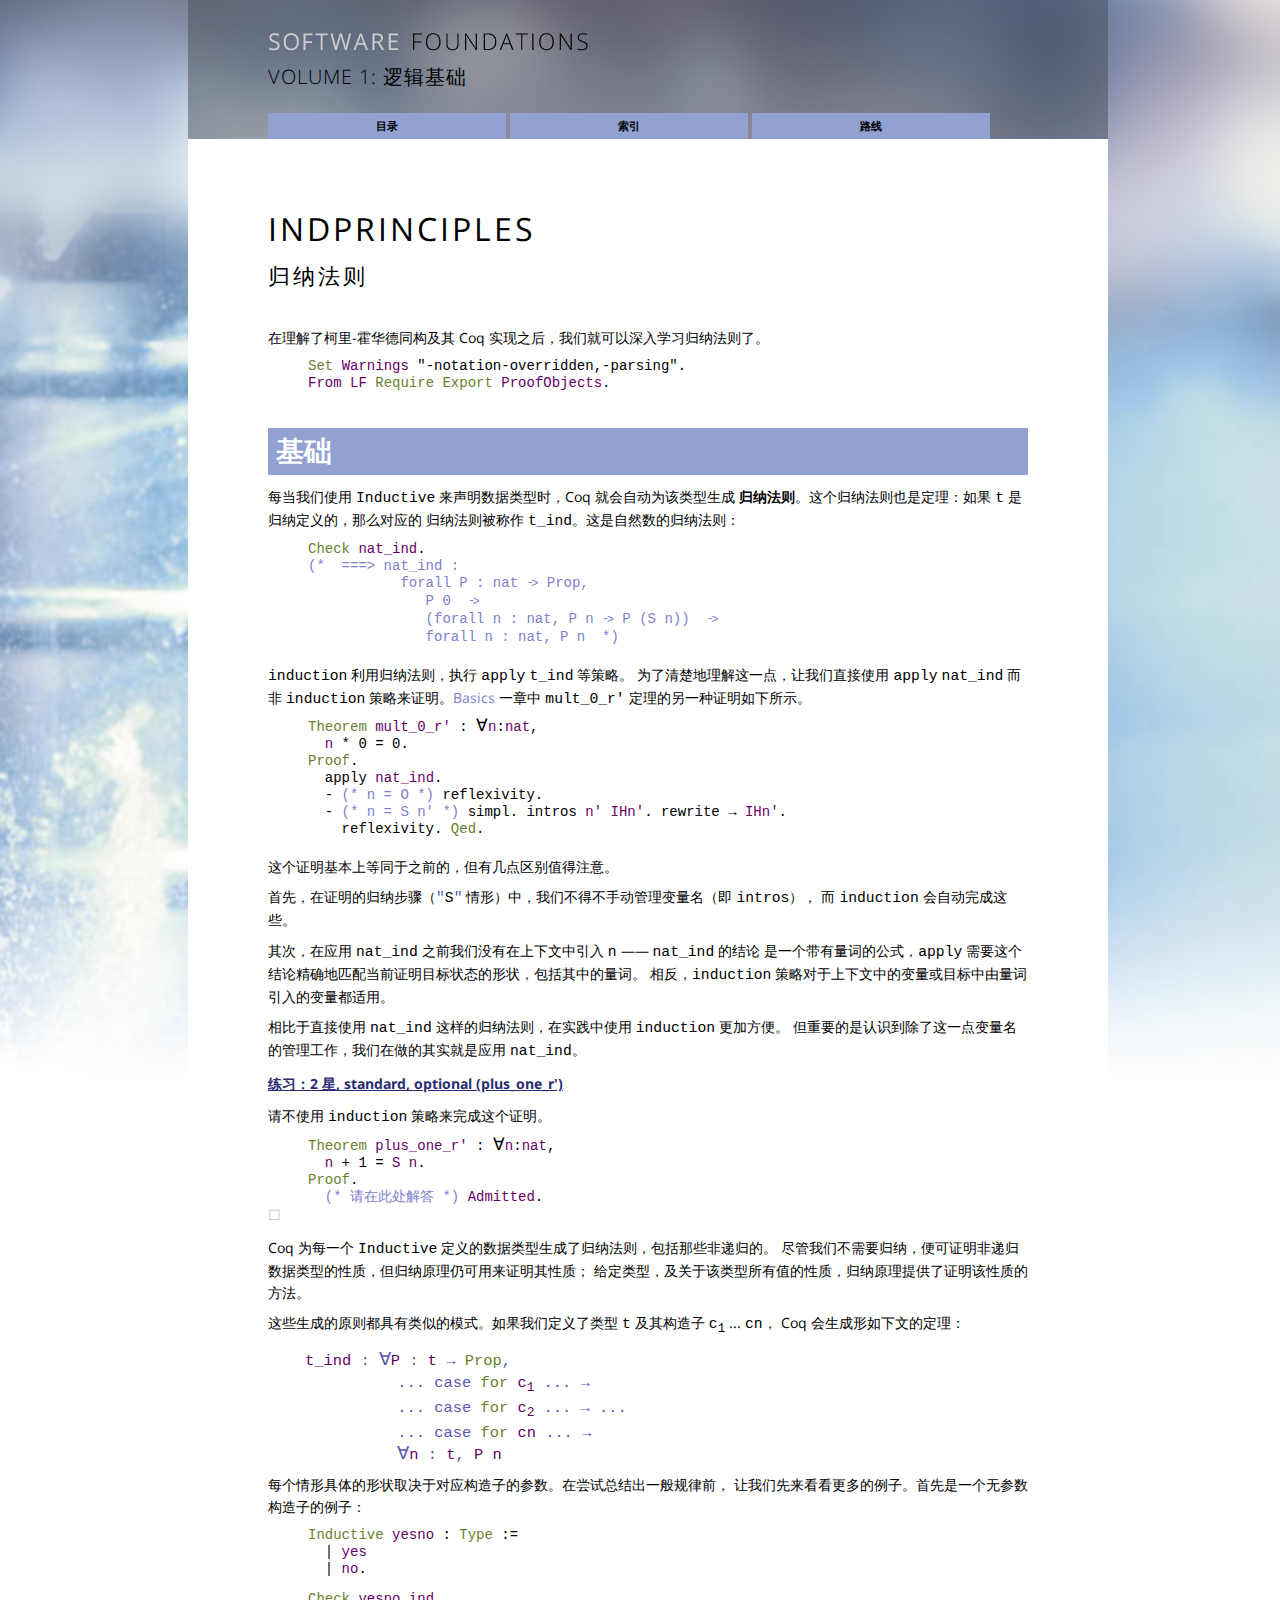
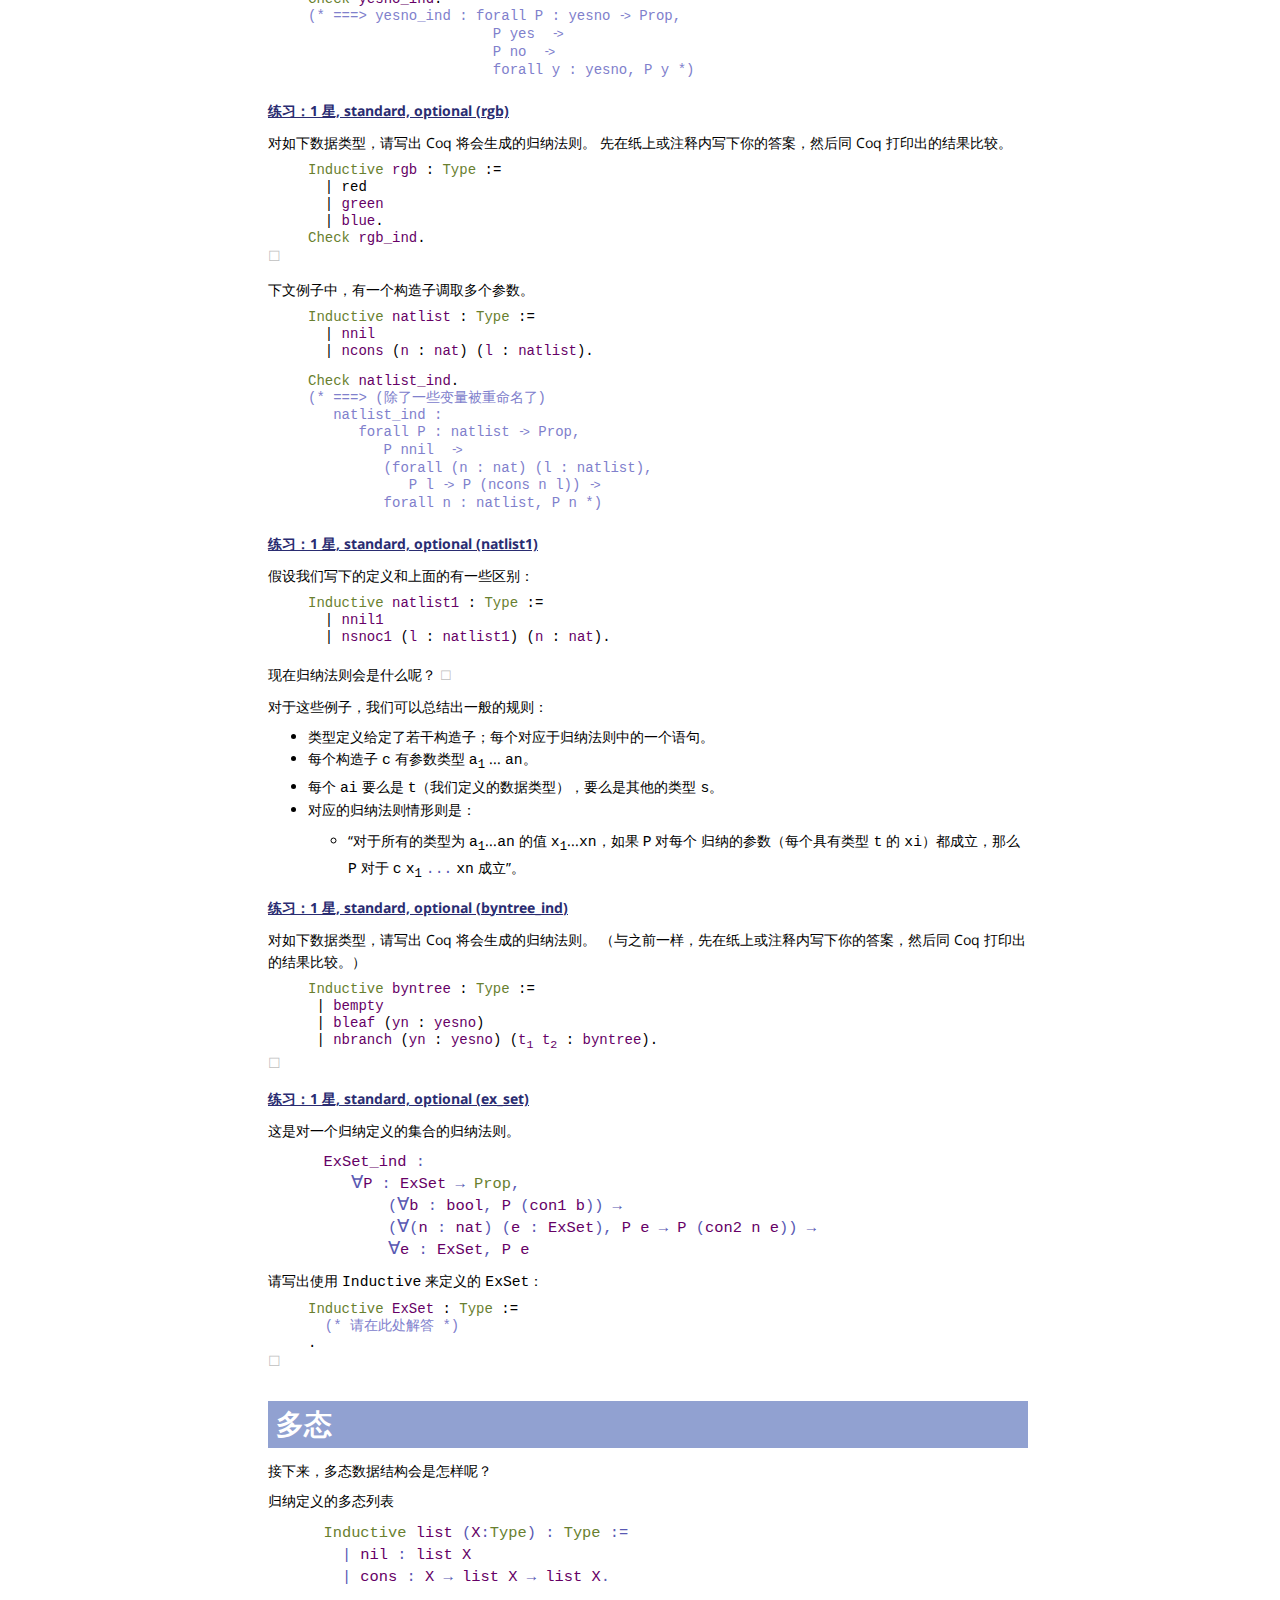
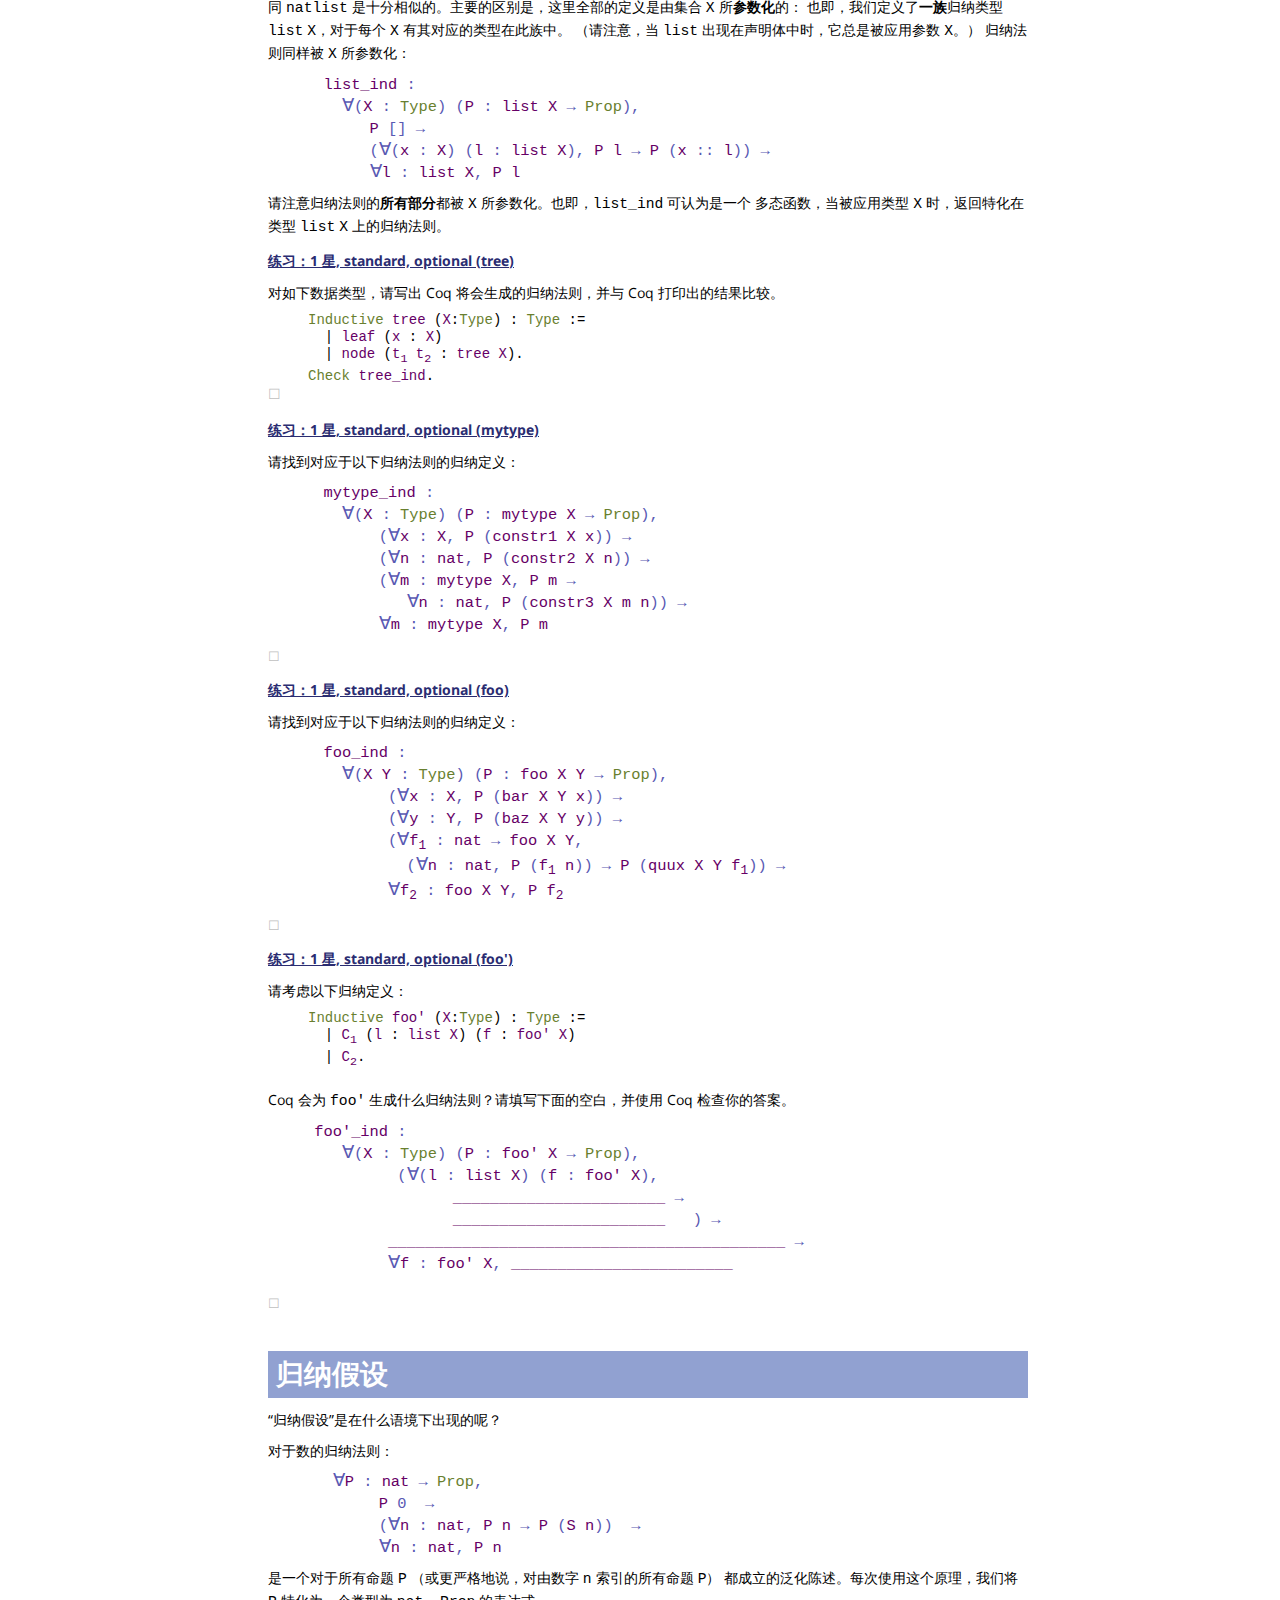
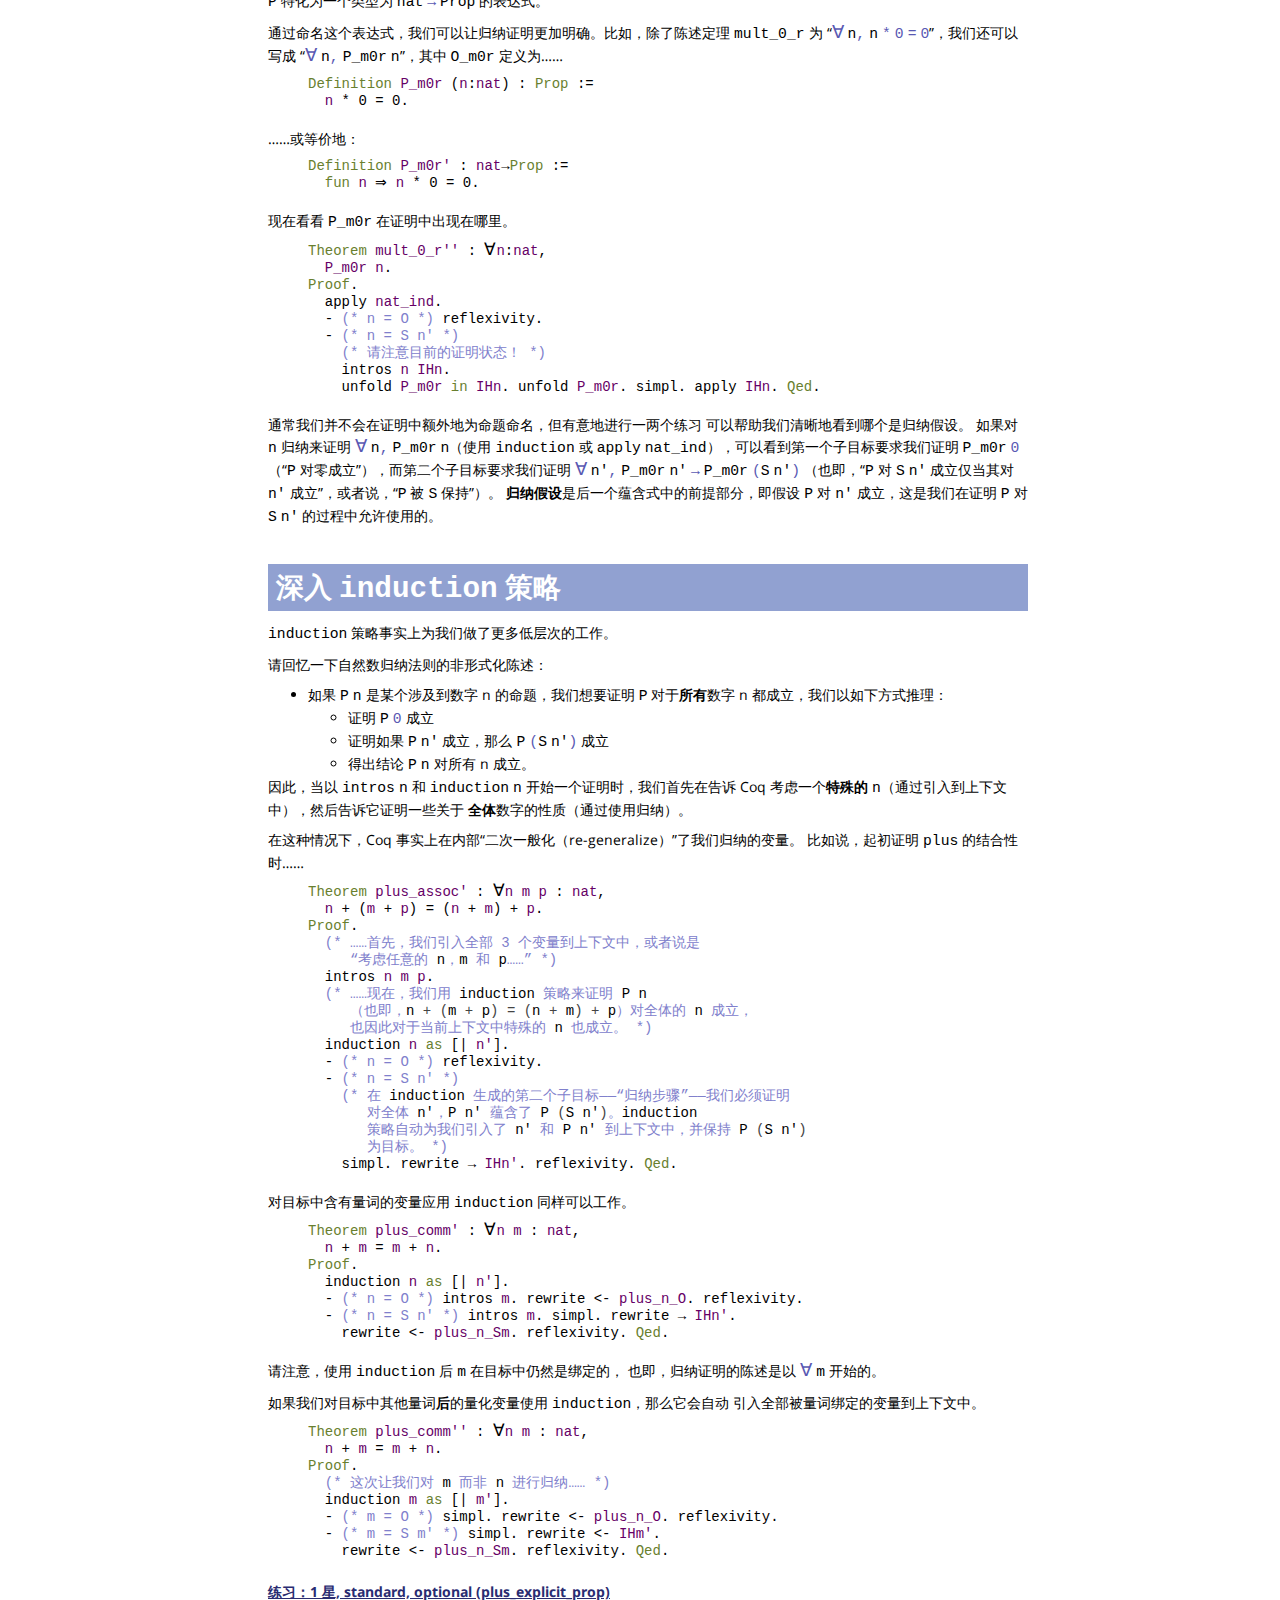
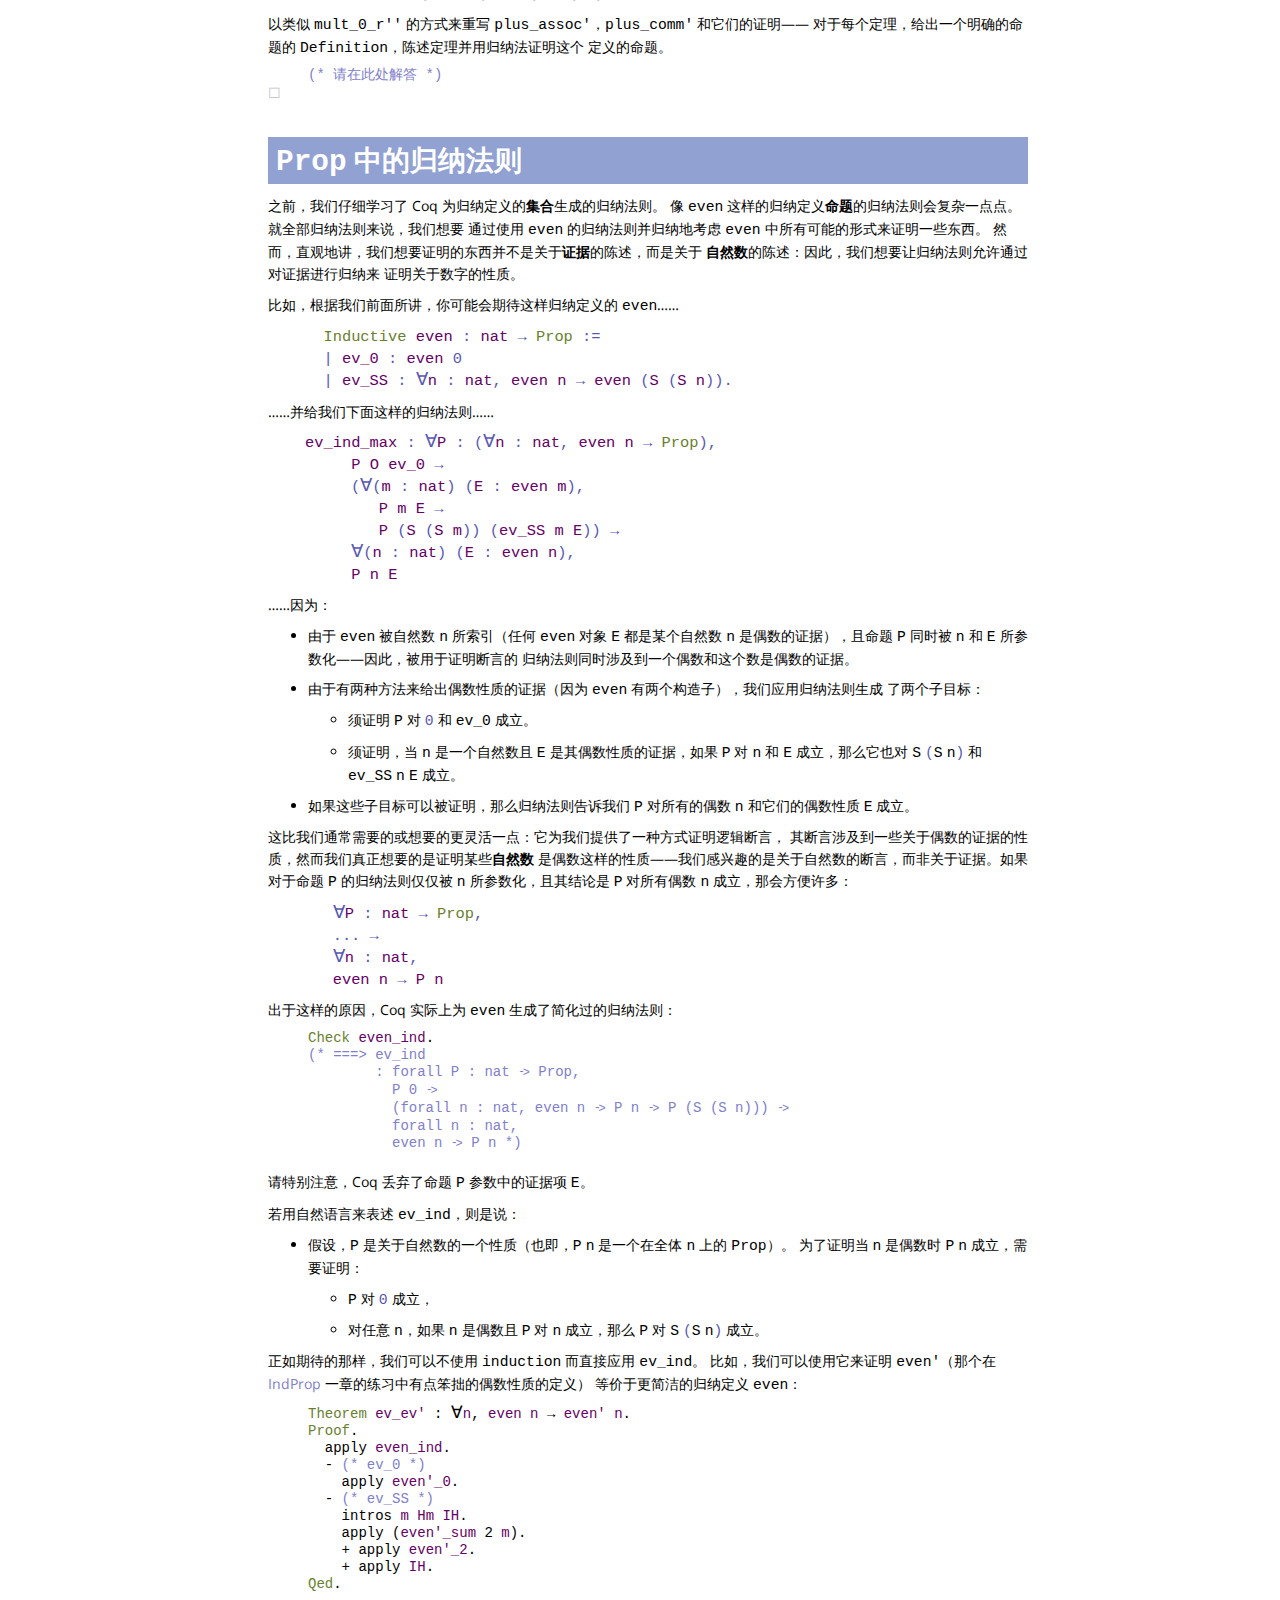
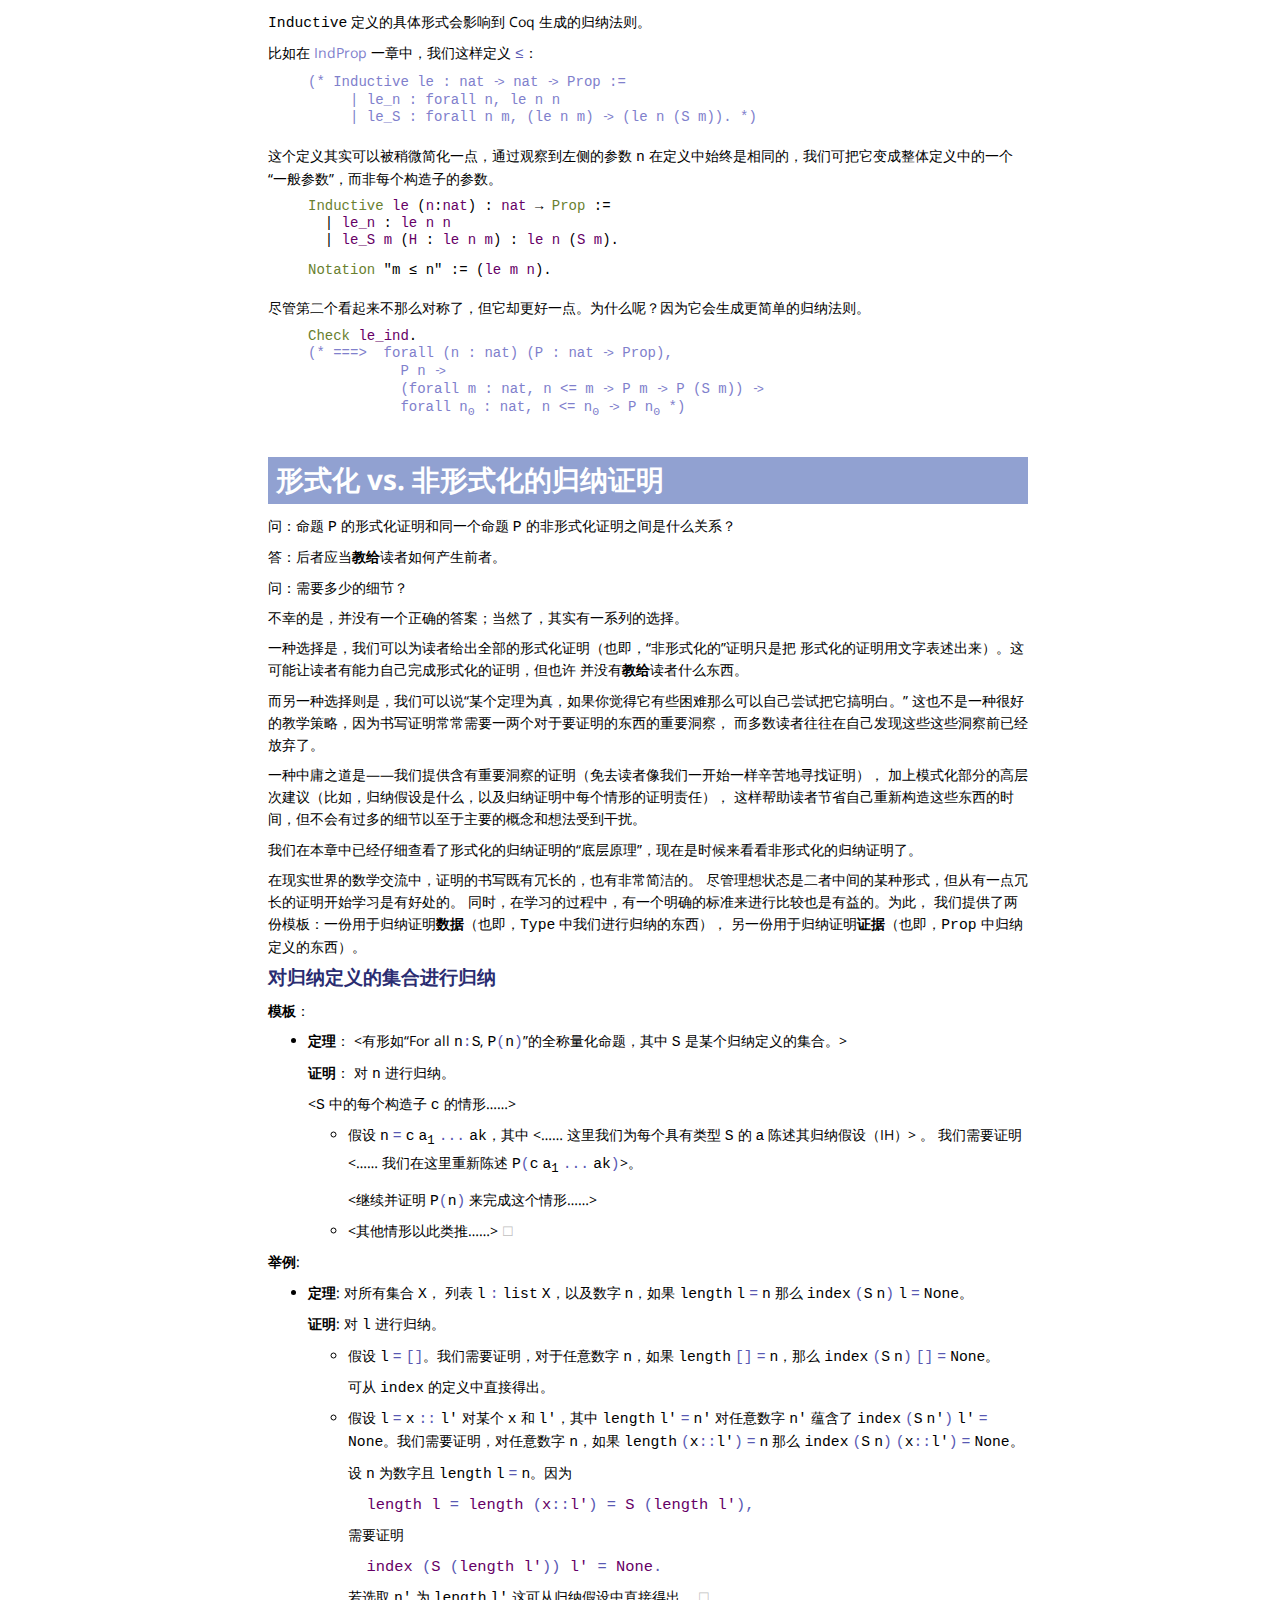
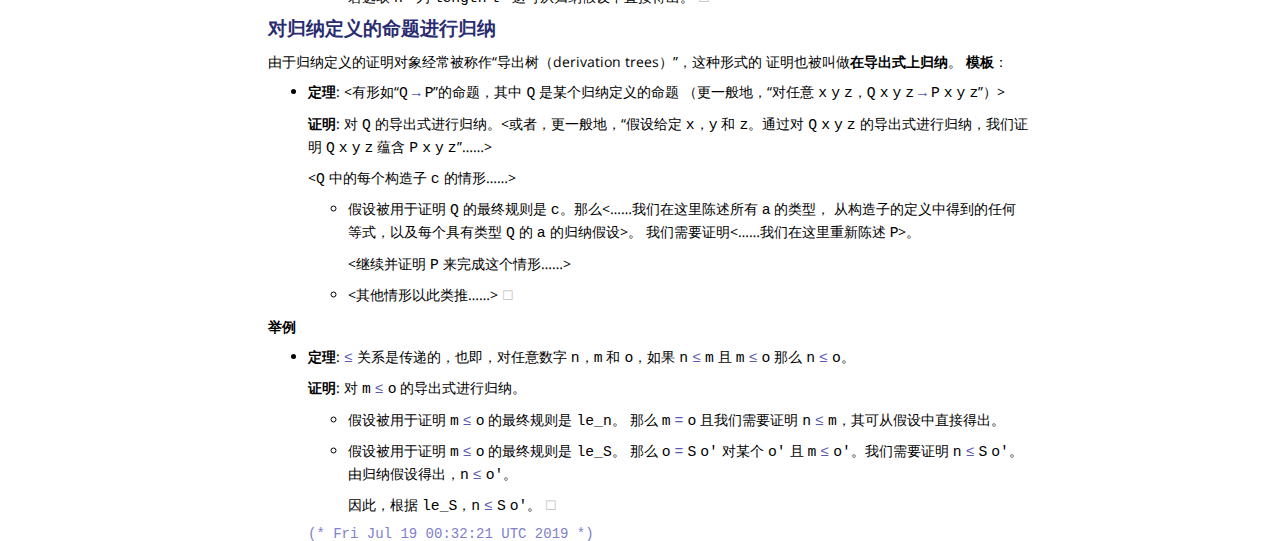
<file: 2019-1-coq/IndPrinciples.html>
<!DOCTYPE html PUBLIC "-//W3C//DTD XHTML 1.0 Strict//EN"
"http://www.w3.org/TR/xhtml1/DTD/xhtml1-strict.dtd">
<html xmlns="http://www.w3.org/1999/xhtml">
<head>
<meta http-equiv="Content-Type" content="text/html; charset=utf-8"/>
<link href="common/css/sf.css" rel="stylesheet" type="text/css"/>
<title>IndPrinciples: 归纳法则</title>
</head>
<link href="common/jquery-ui/jquery-ui.css" rel="stylesheet">
<script src="common/jquery-ui/external/jquery/jquery.js"></script>
<script src="common/jquery-ui/jquery-ui.js"></script>
<script src="common/toggleproofs.js"></script>
<link href="common/css/lf.css" rel="stylesheet" type="text/css"/>

<body>

<div id="page">

<div id="header">
<a href='https://coq-zh.github.io/SF-zh/index.html'>
<img src='common/media/image/sf_logo_sm.png'></a>
</br><a href='index.html'>  <span class='booktitleinheader'>Volume 1: 逻辑基础</span><br></br>
<ul id='menu'>
   <a href='toc.html'><li class='section_name'>目录</li></a>
   <a href='coqindex.html'><li class='section_name'>索引</li></a>
   <a href='deps.html'><li class='section_name'>路线</li></a>
</ul>
</a></div>

<div id="main">

<h1 class="libtitle">IndPrinciples<span class="subtitle">归纳法则</span></h1>


<div class="doc">

<div class="paragraph"> </div>

 在理解了柯里-霍华德同构及其 Coq 实现之后，我们就可以深入学习归纳法则了。 
</div>
<div class="code code-tight">

<span class="id" type="keyword">Set</span> <span class="id" type="var">Warnings</span> "-notation-overridden,-parsing".<br/>
<span class="id" type="var">From</span> <span class="id" type="var">LF</span> <span class="id" type="keyword">Require</span> <span class="id" type="keyword">Export</span> <span class="id" type="var">ProofObjects</span>.<br/>
</div>

<div class="doc">
<a name="lab281"></a><h1 class="section">基础</h1>

<div class="paragraph"> </div>

 每当我们使用 <span class="inlinecode"><span class="id" type="keyword">Inductive</span></span> 来声明数据类型时，Coq 就会自动为该类型生成
    <b>归纳法则</b>。这个归纳法则也是定理：如果 <span class="inlinecode"><span class="id" type="var">t</span></span> 是归纳定义的，那么对应的
    归纳法则被称作 <span class="inlinecode"><span class="id" type="var">t_ind</span></span>。这是自然数的归纳法则： 
</div>
<div class="code code-tight">

<span class="id" type="keyword">Check</span> <span class="id" type="var">nat_ind</span>.<br/>
<span class="comment">(*&nbsp;&nbsp;===&gt;&nbsp;nat_ind&nbsp;:<br/>
&nbsp;&nbsp;&nbsp;&nbsp;&nbsp;&nbsp;&nbsp;&nbsp;&nbsp;&nbsp;&nbsp;forall&nbsp;P&nbsp;:&nbsp;nat&nbsp;<span class="nowrap"><span style='font-size:85%;'><span style='vertical-align:5%;'><span style='letter-spacing:-.2em;'>-</span></span>&gt;</span></span>&nbsp;Prop,<br/>
&nbsp;&nbsp;&nbsp;&nbsp;&nbsp;&nbsp;&nbsp;&nbsp;&nbsp;&nbsp;&nbsp;&nbsp;&nbsp;&nbsp;P&nbsp;0&nbsp;&nbsp;<span class="nowrap"><span style='font-size:85%;'><span style='vertical-align:5%;'><span style='letter-spacing:-.2em;'>-</span></span>&gt;</span></span><br/>
&nbsp;&nbsp;&nbsp;&nbsp;&nbsp;&nbsp;&nbsp;&nbsp;&nbsp;&nbsp;&nbsp;&nbsp;&nbsp;&nbsp;(forall&nbsp;n&nbsp;:&nbsp;nat,&nbsp;P&nbsp;n&nbsp;<span class="nowrap"><span style='font-size:85%;'><span style='vertical-align:5%;'><span style='letter-spacing:-.2em;'>-</span></span>&gt;</span></span>&nbsp;P&nbsp;(S&nbsp;n))&nbsp;&nbsp;<span class="nowrap"><span style='font-size:85%;'><span style='vertical-align:5%;'><span style='letter-spacing:-.2em;'>-</span></span>&gt;</span></span><br/>
&nbsp;&nbsp;&nbsp;&nbsp;&nbsp;&nbsp;&nbsp;&nbsp;&nbsp;&nbsp;&nbsp;&nbsp;&nbsp;&nbsp;forall&nbsp;n&nbsp;:&nbsp;nat,&nbsp;P&nbsp;n&nbsp;&nbsp;*)</span><br/>
</div>

<div class="doc">
<span class="inlinecode"><span class="id" type="tactic">induction</span></span> 利用归纳法则，执行 <span class="inlinecode"><span class="id" type="tactic">apply</span></span> <span class="inlinecode"><span class="id" type="var">t_ind</span></span> 等策略。
    为了清楚地理解这一点，让我们直接使用 <span class="inlinecode"><span class="id" type="tactic">apply</span></span> <span class="inlinecode"><span class="id" type="var">nat_ind</span></span> 而非 <span class="inlinecode"><span class="id" type="tactic">induction</span></span>
    策略来证明。<a href="Basics.html"><span class="inlineref">Basics</span></a> 一章中 <span class="inlinecode"><span class="id" type="var">mult_0_r'</span></span> 定理的另一种证明如下所示。 
</div>
<div class="code code-tight">

<span class="id" type="keyword">Theorem</span> <span class="id" type="var">mult_0_r'</span> : <span style='font-size:120%;'>&forall;</span><span class="id" type="var">n</span>:<span class="id" type="var">nat</span>,<br/>
&nbsp;&nbsp;<span class="id" type="var">n</span> * 0 = 0.<br/>
<span class="id" type="keyword">Proof</span>.<br/>
&nbsp;&nbsp;<span class="id" type="tactic">apply</span> <span class="id" type="var">nat_ind</span>.<br/>
&nbsp;&nbsp;- <span class="comment">(*&nbsp;n&nbsp;=&nbsp;O&nbsp;*)</span> <span class="id" type="tactic">reflexivity</span>.<br/>
&nbsp;&nbsp;- <span class="comment">(*&nbsp;n&nbsp;=&nbsp;S&nbsp;n'&nbsp;*)</span> <span class="id" type="tactic">simpl</span>. <span class="id" type="tactic">intros</span> <span class="id" type="var">n'</span> <span class="id" type="var">IHn'</span>. <span class="id" type="tactic">rewrite</span> → <span class="id" type="var">IHn'</span>.<br/>
&nbsp;&nbsp;&nbsp;&nbsp;<span class="id" type="tactic">reflexivity</span>. <span class="id" type="keyword">Qed</span>.<br/>
</div>

<div class="doc">
这个证明基本上等同于之前的，但有几点区别值得注意。

<div class="paragraph"> </div>

    首先，在证明的归纳步骤（<span class="inlinecode">"<span class="id" type="var">S</span>"</span> 情形）中，我们不得不手动管理变量名（即 <span class="inlinecode"><span class="id" type="tactic">intros</span></span>），
    而 <span class="inlinecode"><span class="id" type="tactic">induction</span></span> 会自动完成这些。

<div class="paragraph"> </div>

    其次，在应用 <span class="inlinecode"><span class="id" type="var">nat_ind</span></span> 之前我们没有在上下文中引入 <span class="inlinecode"><span class="id" type="var">n</span></span> —— <span class="inlinecode"><span class="id" type="var">nat_ind</span></span> 的结论
    是一个带有量词的公式，<span class="inlinecode"><span class="id" type="tactic">apply</span></span> 需要这个结论精确地匹配当前证明目标状态的形状，包括其中的量词。
    相反，<span class="inlinecode"><span class="id" type="tactic">induction</span></span> 策略对于上下文中的变量或目标中由量词引入的变量都适用。

<div class="paragraph"> </div>

    相比于直接使用 <span class="inlinecode"><span class="id" type="var">nat_ind</span></span> 这样的归纳法则，在实践中使用 <span class="inlinecode"><span class="id" type="tactic">induction</span></span> 更加方便。
    但重要的是认识到除了这一点变量名的管理工作，我们在做的其实就是应用 <span class="inlinecode"><span class="id" type="var">nat_ind</span></span>。 
<div class="paragraph"> </div>

<a name="lab282"></a><h4 class="section">练习：2 星, standard, optional (plus_one_r')</h4>
 请不使用 <span class="inlinecode"><span class="id" type="tactic">induction</span></span> 策略来完成这个证明。 
</div>
<div class="code code-tight">

<span class="id" type="keyword">Theorem</span> <span class="id" type="var">plus_one_r'</span> : <span style='font-size:120%;'>&forall;</span><span class="id" type="var">n</span>:<span class="id" type="var">nat</span>,<br/>
&nbsp;&nbsp;<span class="id" type="var">n</span> + 1 = <span class="id" type="var">S</span> <span class="id" type="var">n</span>.<br/>
<span class="id" type="keyword">Proof</span>.<br/>
&nbsp;&nbsp;<span class="comment">(*&nbsp;请在此处解答&nbsp;*)</span> <span class="id" type="var">Admitted</span>.<br/>
</div>

<span class="proofbox">&#9744;</span> 
<div class="doc less-space">
<div class="paragraph"> </div>

 Coq 为每一个 <span class="inlinecode"><span class="id" type="keyword">Inductive</span></span> 定义的数据类型生成了归纳法则，包括那些非递归的。
    尽管我们不需要归纳，便可证明非递归数据类型的性质，但归纳原理仍可用来证明其性质；
    给定类型，及关于该类型所有值的性质，归纳原理提供了证明该性质的方法。

<div class="paragraph"> </div>

    这些生成的原则都具有类似的模式。如果我们定义了类型 <span class="inlinecode"><span class="id" type="var">t</span></span> 及其构造子 <span class="inlinecode"><span class="id" type="var">c<sub>1</sub></span></span> ... <span class="inlinecode"><span class="id" type="var">cn</span></span>，
    Coq 会生成形如下文的定理：

<div class="paragraph"> </div>

<div class="code code-tight">
&nbsp;&nbsp;&nbsp;&nbsp;<span class="id" type="var">t_ind</span>&nbsp;:&nbsp;<span style='font-size:120%;'>&forall;</span><span class="id" type="var">P</span>&nbsp;:&nbsp;<span class="id" type="var">t</span>&nbsp;→&nbsp;<span class="id" type="keyword">Prop</span>,<br/>
&nbsp;&nbsp;&nbsp;&nbsp;&nbsp;&nbsp;&nbsp;&nbsp;&nbsp;&nbsp;&nbsp;&nbsp;&nbsp;&nbsp;... <span class="id" type="tactic">case</span>&nbsp;<span class="id" type="keyword">for</span>&nbsp;<span class="id" type="var">c<sub>1</sub></span>&nbsp;... →<br/>
&nbsp;&nbsp;&nbsp;&nbsp;&nbsp;&nbsp;&nbsp;&nbsp;&nbsp;&nbsp;&nbsp;&nbsp;&nbsp;&nbsp;... <span class="id" type="tactic">case</span>&nbsp;<span class="id" type="keyword">for</span>&nbsp;<span class="id" type="var">c<sub>2</sub></span>&nbsp;... →&nbsp;...<br/>
&nbsp;&nbsp;&nbsp;&nbsp;&nbsp;&nbsp;&nbsp;&nbsp;&nbsp;&nbsp;&nbsp;&nbsp;&nbsp;&nbsp;... <span class="id" type="tactic">case</span>&nbsp;<span class="id" type="keyword">for</span>&nbsp;<span class="id" type="var">cn</span>&nbsp;... →<br/>
&nbsp;&nbsp;&nbsp;&nbsp;&nbsp;&nbsp;&nbsp;&nbsp;&nbsp;&nbsp;&nbsp;&nbsp;&nbsp;&nbsp;<span style='font-size:120%;'>&forall;</span><span class="id" type="var">n</span>&nbsp;:&nbsp;<span class="id" type="var">t</span>,&nbsp;<span class="id" type="var">P</span>&nbsp;<span class="id" type="var">n</span>
<div class="paragraph"> </div>

</div>
    每个情形具体的形状取决于对应构造子的参数。在尝试总结出一般规律前，
    让我们先来看看更多的例子。首先是一个无参数构造子的例子： 
</div>
<div class="code code-tight">

<span class="id" type="keyword">Inductive</span> <span class="id" type="var">yesno</span> : <span class="id" type="keyword">Type</span> :=<br/>
&nbsp;&nbsp;| <span class="id" type="var">yes</span><br/>
&nbsp;&nbsp;| <span class="id" type="var">no</span>.<br/><hr class='doublespaceincode'/>
<span class="id" type="keyword">Check</span> <span class="id" type="var">yesno_ind</span>.<br/>
<span class="comment">(*&nbsp;===&gt;&nbsp;yesno_ind&nbsp;:&nbsp;forall&nbsp;P&nbsp;:&nbsp;yesno&nbsp;<span class="nowrap"><span style='font-size:85%;'><span style='vertical-align:5%;'><span style='letter-spacing:-.2em;'>-</span></span>&gt;</span></span>&nbsp;Prop,<br/>
&nbsp;&nbsp;&nbsp;&nbsp;&nbsp;&nbsp;&nbsp;&nbsp;&nbsp;&nbsp;&nbsp;&nbsp;&nbsp;&nbsp;&nbsp;&nbsp;&nbsp;&nbsp;&nbsp;&nbsp;&nbsp;&nbsp;P&nbsp;yes&nbsp;&nbsp;<span class="nowrap"><span style='font-size:85%;'><span style='vertical-align:5%;'><span style='letter-spacing:-.2em;'>-</span></span>&gt;</span></span><br/>
&nbsp;&nbsp;&nbsp;&nbsp;&nbsp;&nbsp;&nbsp;&nbsp;&nbsp;&nbsp;&nbsp;&nbsp;&nbsp;&nbsp;&nbsp;&nbsp;&nbsp;&nbsp;&nbsp;&nbsp;&nbsp;&nbsp;P&nbsp;no&nbsp;&nbsp;<span class="nowrap"><span style='font-size:85%;'><span style='vertical-align:5%;'><span style='letter-spacing:-.2em;'>-</span></span>&gt;</span></span><br/>
&nbsp;&nbsp;&nbsp;&nbsp;&nbsp;&nbsp;&nbsp;&nbsp;&nbsp;&nbsp;&nbsp;&nbsp;&nbsp;&nbsp;&nbsp;&nbsp;&nbsp;&nbsp;&nbsp;&nbsp;&nbsp;&nbsp;forall&nbsp;y&nbsp;:&nbsp;yesno,&nbsp;P&nbsp;y&nbsp;*)</span><br/>
</div>

<div class="doc">
<a name="lab283"></a><h4 class="section">练习：1 星, standard, optional (rgb)</h4>
 对如下数据类型，请写出 Coq 将会生成的归纳法则。
    先在纸上或注释内写下你的答案，然后同 Coq 打印出的结果比较。 
</div>
<div class="code code-tight">

<span class="id" type="keyword">Inductive</span> <span class="id" type="var">rgb</span> : <span class="id" type="keyword">Type</span> :=<br/>
&nbsp;&nbsp;| <span class="id" type="tactic">red</span><br/>
&nbsp;&nbsp;| <span class="id" type="var">green</span><br/>
&nbsp;&nbsp;| <span class="id" type="var">blue</span>.<br/>
<span class="id" type="keyword">Check</span> <span class="id" type="var">rgb_ind</span>.<br/>
</div>

<span class="proofbox">&#9744;</span> 
<div class="doc less-space">
<div class="paragraph"> </div>

 下文例子中，有一个构造子调取多个参数。
</div>
<div class="code code-tight">

<span class="id" type="keyword">Inductive</span> <span class="id" type="var">natlist</span> : <span class="id" type="keyword">Type</span> :=<br/>
&nbsp;&nbsp;| <span class="id" type="var">nnil</span><br/>
&nbsp;&nbsp;| <span class="id" type="var">ncons</span> (<span class="id" type="var">n</span> : <span class="id" type="var">nat</span>) (<span class="id" type="var">l</span> : <span class="id" type="var">natlist</span>).<br/><hr class='doublespaceincode'/>
<span class="id" type="keyword">Check</span> <span class="id" type="var">natlist_ind</span>.<br/>
<span class="comment">(*&nbsp;===&gt;&nbsp;(除了一些变量被重命名了)<br/>
&nbsp;&nbsp;&nbsp;natlist_ind&nbsp;:<br/>
&nbsp;&nbsp;&nbsp;&nbsp;&nbsp;&nbsp;forall&nbsp;P&nbsp;:&nbsp;natlist&nbsp;<span class="nowrap"><span style='font-size:85%;'><span style='vertical-align:5%;'><span style='letter-spacing:-.2em;'>-</span></span>&gt;</span></span>&nbsp;Prop,<br/>
&nbsp;&nbsp;&nbsp;&nbsp;&nbsp;&nbsp;&nbsp;&nbsp;&nbsp;P&nbsp;nnil&nbsp;&nbsp;<span class="nowrap"><span style='font-size:85%;'><span style='vertical-align:5%;'><span style='letter-spacing:-.2em;'>-</span></span>&gt;</span></span><br/>
&nbsp;&nbsp;&nbsp;&nbsp;&nbsp;&nbsp;&nbsp;&nbsp;&nbsp;(forall&nbsp;(n&nbsp;:&nbsp;nat)&nbsp;(l&nbsp;:&nbsp;natlist),<br/>
&nbsp;&nbsp;&nbsp;&nbsp;&nbsp;&nbsp;&nbsp;&nbsp;&nbsp;&nbsp;&nbsp;&nbsp;P&nbsp;l&nbsp;<span class="nowrap"><span style='font-size:85%;'><span style='vertical-align:5%;'><span style='letter-spacing:-.2em;'>-</span></span>&gt;</span></span>&nbsp;P&nbsp;(ncons&nbsp;n&nbsp;l))&nbsp;<span class="nowrap"><span style='font-size:85%;'><span style='vertical-align:5%;'><span style='letter-spacing:-.2em;'>-</span></span>&gt;</span></span><br/>
&nbsp;&nbsp;&nbsp;&nbsp;&nbsp;&nbsp;&nbsp;&nbsp;&nbsp;forall&nbsp;n&nbsp;:&nbsp;natlist,&nbsp;P&nbsp;n&nbsp;*)</span><br/>
</div>

<div class="doc">
<a name="lab284"></a><h4 class="section">练习：1 星, standard, optional (natlist1)</h4>
 假设我们写下的定义和上面的有一些区别： 
</div>
<div class="code code-tight">

<span class="id" type="keyword">Inductive</span> <span class="id" type="var">natlist1</span> : <span class="id" type="keyword">Type</span> :=<br/>
&nbsp;&nbsp;| <span class="id" type="var">nnil1</span><br/>
&nbsp;&nbsp;| <span class="id" type="var">nsnoc1</span> (<span class="id" type="var">l</span> : <span class="id" type="var">natlist1</span>) (<span class="id" type="var">n</span> : <span class="id" type="var">nat</span>).<br/>
</div>

<div class="doc">
现在归纳法则会是什么呢？  <span class="proofbox">&#9744;</span> 
<div class="paragraph"> </div>

 对于这些例子，我们可以总结出一般的规则：

<div class="paragraph"> </div>

<ul class="doclist">
<li> 类型定义给定了若干构造子；每个对应于归纳法则中的一个语句。

</li>
<li> 每个构造子 <span class="inlinecode"><span class="id" type="var">c</span></span> 有参数类型 <span class="inlinecode"><span class="id" type="var">a<sub>1</sub></span></span> ... <span class="inlinecode"><span class="id" type="var">an</span></span>。

</li>
<li> 每个 <span class="inlinecode"><span class="id" type="var">ai</span></span> 要么是 <span class="inlinecode"><span class="id" type="var">t</span></span>（我们定义的数据类型），要么是其他的类型 <span class="inlinecode"><span class="id" type="var">s</span></span>。

</li>
<li> 对应的归纳法则情形则是：

<div class="paragraph"> </div>

<ul class="doclist">
<li> “对于所有的类型为 <span class="inlinecode"><span class="id" type="var">a<sub>1</sub></span></span>...<span class="inlinecode"><span class="id" type="var">an</span></span> 的值 <span class="inlinecode"><span class="id" type="var">x<sub>1</sub></span></span>...<span class="inlinecode"><span class="id" type="var">xn</span></span>，如果 <span class="inlinecode"><span class="id" type="var">P</span></span> 对每个
          归纳的参数（每个具有类型 <span class="inlinecode"><span class="id" type="var">t</span></span> 的 <span class="inlinecode"><span class="id" type="var">xi</span></span>）都成立，那么 <span class="inlinecode"><span class="id" type="var">P</span></span> 对于 <span class="inlinecode"><span class="id" type="var">c</span></span> <span class="inlinecode"><span class="id" type="var">x<sub>1</sub></span></span> <span class="inlinecode">...</span> <span class="inlinecode"><span class="id" type="var">xn</span></span>
          成立”。

</li>
</ul>

</li>
</ul>

<div class="paragraph"> </div>

<a name="lab285"></a><h4 class="section">练习：1 星, standard, optional (byntree_ind)</h4>
 对如下数据类型，请写出 Coq 将会生成的归纳法则。
   （与之前一样，先在纸上或注释内写下你的答案，然后同 Coq 打印出的结果比较。） 
</div>
<div class="code code-tight">

<span class="id" type="keyword">Inductive</span> <span class="id" type="var">byntree</span> : <span class="id" type="keyword">Type</span> :=<br/>
&nbsp;| <span class="id" type="var">bempty</span><br/>
&nbsp;| <span class="id" type="var">bleaf</span> (<span class="id" type="var">yn</span> : <span class="id" type="var">yesno</span>)<br/>
&nbsp;| <span class="id" type="var">nbranch</span> (<span class="id" type="var">yn</span> : <span class="id" type="var">yesno</span>) (<span class="id" type="var">t<sub>1</sub></span> <span class="id" type="var">t<sub>2</sub></span> : <span class="id" type="var">byntree</span>).<br/>
</div>

<span class="proofbox">&#9744;</span> 
<div class="doc less-space">
<div class="paragraph"> </div>

<a name="lab286"></a><h4 class="section">练习：1 星, standard, optional (ex_set)</h4>
 这是对一个归纳定义的集合的归纳法则。

<div class="paragraph"> </div>

<div class="code code-tight">
&nbsp;&nbsp;&nbsp;&nbsp;&nbsp;&nbsp;<span class="id" type="var">ExSet_ind</span>&nbsp;:<br/>
&nbsp;&nbsp;&nbsp;&nbsp;&nbsp;&nbsp;&nbsp;&nbsp;&nbsp;<span style='font-size:120%;'>&forall;</span><span class="id" type="var">P</span>&nbsp;:&nbsp;<span class="id" type="var">ExSet</span>&nbsp;→&nbsp;<span class="id" type="keyword">Prop</span>,<br/>
&nbsp;&nbsp;&nbsp;&nbsp;&nbsp;&nbsp;&nbsp;&nbsp;&nbsp;&nbsp;&nbsp;&nbsp;&nbsp;(<span style='font-size:120%;'>&forall;</span><span class="id" type="var">b</span>&nbsp;:&nbsp;<span class="id" type="var">bool</span>,&nbsp;<span class="id" type="var">P</span>&nbsp;(<span class="id" type="var">con1</span>&nbsp;<span class="id" type="var">b</span>))&nbsp;→<br/>
&nbsp;&nbsp;&nbsp;&nbsp;&nbsp;&nbsp;&nbsp;&nbsp;&nbsp;&nbsp;&nbsp;&nbsp;&nbsp;(<span style='font-size:120%;'>&forall;</span>(<span class="id" type="var">n</span>&nbsp;:&nbsp;<span class="id" type="var">nat</span>)&nbsp;(<span class="id" type="var">e</span>&nbsp;:&nbsp;<span class="id" type="var">ExSet</span>),&nbsp;<span class="id" type="var">P</span>&nbsp;<span class="id" type="var">e</span>&nbsp;→&nbsp;<span class="id" type="var">P</span>&nbsp;(<span class="id" type="var">con2</span>&nbsp;<span class="id" type="var">n</span>&nbsp;<span class="id" type="var">e</span>))&nbsp;→<br/>
&nbsp;&nbsp;&nbsp;&nbsp;&nbsp;&nbsp;&nbsp;&nbsp;&nbsp;&nbsp;&nbsp;&nbsp;&nbsp;<span style='font-size:120%;'>&forall;</span><span class="id" type="var">e</span>&nbsp;:&nbsp;<span class="id" type="var">ExSet</span>,&nbsp;<span class="id" type="var">P</span>&nbsp;<span class="id" type="var">e</span>
<div class="paragraph"> </div>

</div>
    请写出使用 <span class="inlinecode"><span class="id" type="keyword">Inductive</span></span> 来定义的 <span class="inlinecode"><span class="id" type="var">ExSet</span></span>： 
</div>
<div class="code code-tight">

<span class="id" type="keyword">Inductive</span> <span class="id" type="var">ExSet</span> : <span class="id" type="keyword">Type</span> :=<br/>
&nbsp;&nbsp;<span class="comment">(*&nbsp;请在此处解答&nbsp;*)</span><br/>
.<br/>
</div>

<span class="proofbox">&#9744;</span> 
<div class="doc less-space">
<div class="paragraph"> </div>

<a name="lab287"></a><h1 class="section">多态</h1>

<div class="paragraph"> </div>

 接下来，多态数据结构会是怎样呢？

<div class="paragraph"> </div>

    归纳定义的多态列表

<div class="paragraph"> </div>

<div class="code code-tight">
&nbsp;&nbsp;&nbsp;&nbsp;&nbsp;&nbsp;<span class="id" type="keyword">Inductive</span>&nbsp;<span class="id" type="var">list</span>&nbsp;(<span class="id" type="var">X</span>:<span class="id" type="keyword">Type</span>)&nbsp;:&nbsp;<span class="id" type="keyword">Type</span>&nbsp;:=<br/>
&nbsp;&nbsp;&nbsp;&nbsp;&nbsp;&nbsp;&nbsp;&nbsp;|&nbsp;<span class="id" type="var">nil</span>&nbsp;:&nbsp;<span class="id" type="var">list</span>&nbsp;<span class="id" type="var">X</span><br/>
&nbsp;&nbsp;&nbsp;&nbsp;&nbsp;&nbsp;&nbsp;&nbsp;|&nbsp;<span class="id" type="var">cons</span>&nbsp;:&nbsp;<span class="id" type="var">X</span>&nbsp;→&nbsp;<span class="id" type="var">list</span>&nbsp;<span class="id" type="var">X</span>&nbsp;→&nbsp;<span class="id" type="var">list</span>&nbsp;<span class="id" type="var">X</span>.
<div class="paragraph"> </div>

</div>
    同 <span class="inlinecode"><span class="id" type="var">natlist</span></span> 是十分相似的。主要的区别是，这里全部的定义是由集合 <span class="inlinecode"><span class="id" type="var">X</span></span> 所<b>参数化</b>的：
    也即，我们定义了<b>一族</b>归纳类型 <span class="inlinecode"><span class="id" type="var">list</span></span> <span class="inlinecode"><span class="id" type="var">X</span></span>，对于每个 <span class="inlinecode"><span class="id" type="var">X</span></span> 有其对应的类型在此族中。
    （请注意，当 <span class="inlinecode"><span class="id" type="var">list</span></span> 出现在声明体中时，它总是被应用参数 <span class="inlinecode"><span class="id" type="var">X</span></span>。）
    归纳法则同样被 <span class="inlinecode"><span class="id" type="var">X</span></span> 所参数化：

<div class="paragraph"> </div>

<div class="code code-tight">
&nbsp;&nbsp;&nbsp;&nbsp;&nbsp;&nbsp;<span class="id" type="var">list_ind</span>&nbsp;:<br/>
&nbsp;&nbsp;&nbsp;&nbsp;&nbsp;&nbsp;&nbsp;&nbsp;<span style='font-size:120%;'>&forall;</span>(<span class="id" type="var">X</span>&nbsp;:&nbsp;<span class="id" type="keyword">Type</span>)&nbsp;(<span class="id" type="var">P</span>&nbsp;:&nbsp;<span class="id" type="var">list</span>&nbsp;<span class="id" type="var">X</span>&nbsp;→&nbsp;<span class="id" type="keyword">Prop</span>),<br/>
&nbsp;&nbsp;&nbsp;&nbsp;&nbsp;&nbsp;&nbsp;&nbsp;&nbsp;&nbsp;&nbsp;<span class="id" type="var">P</span>&nbsp;[]&nbsp;→<br/>
&nbsp;&nbsp;&nbsp;&nbsp;&nbsp;&nbsp;&nbsp;&nbsp;&nbsp;&nbsp;&nbsp;(<span style='font-size:120%;'>&forall;</span>(<span class="id" type="var">x</span>&nbsp;:&nbsp;<span class="id" type="var">X</span>)&nbsp;(<span class="id" type="var">l</span>&nbsp;:&nbsp;<span class="id" type="var">list</span>&nbsp;<span class="id" type="var">X</span>),&nbsp;<span class="id" type="var">P</span>&nbsp;<span class="id" type="var">l</span>&nbsp;→&nbsp;<span class="id" type="var">P</span>&nbsp;(<span class="id" type="var">x</span>&nbsp;::&nbsp;<span class="id" type="var">l</span>))&nbsp;→<br/>
&nbsp;&nbsp;&nbsp;&nbsp;&nbsp;&nbsp;&nbsp;&nbsp;&nbsp;&nbsp;&nbsp;<span style='font-size:120%;'>&forall;</span><span class="id" type="var">l</span>&nbsp;:&nbsp;<span class="id" type="var">list</span>&nbsp;<span class="id" type="var">X</span>,&nbsp;<span class="id" type="var">P</span>&nbsp;<span class="id" type="var">l</span>
<div class="paragraph"> </div>

</div>
    请注意归纳法则的<b>所有部分</b>都被 <span class="inlinecode"><span class="id" type="var">X</span></span> 所参数化。也即，<span class="inlinecode"><span class="id" type="var">list_ind</span></span> 可认为是一个
    多态函数，当被应用类型 <span class="inlinecode"><span class="id" type="var">X</span></span> 时，返回特化在类型 <span class="inlinecode"><span class="id" type="var">list</span></span> <span class="inlinecode"><span class="id" type="var">X</span></span> 上的归纳法则。 
<div class="paragraph"> </div>

<a name="lab288"></a><h4 class="section">练习：1 星, standard, optional (tree)</h4>
 对如下数据类型，请写出 Coq 将会生成的归纳法则，并与 Coq 打印出的结果比较。
</div>
<div class="code code-tight">

<span class="id" type="keyword">Inductive</span> <span class="id" type="var">tree</span> (<span class="id" type="var">X</span>:<span class="id" type="keyword">Type</span>) : <span class="id" type="keyword">Type</span> :=<br/>
&nbsp;&nbsp;| <span class="id" type="var">leaf</span> (<span class="id" type="var">x</span> : <span class="id" type="var">X</span>)<br/>
&nbsp;&nbsp;| <span class="id" type="var">node</span> (<span class="id" type="var">t<sub>1</sub></span> <span class="id" type="var">t<sub>2</sub></span> : <span class="id" type="var">tree</span> <span class="id" type="var">X</span>).<br/>
<span class="id" type="keyword">Check</span> <span class="id" type="var">tree_ind</span>.<br/>
</div>

<span class="proofbox">&#9744;</span> 
<div class="doc less-space">
<div class="paragraph"> </div>

<a name="lab289"></a><h4 class="section">练习：1 星, standard, optional (mytype)</h4>
 请找到对应于以下归纳法则的归纳定义：

<div class="paragraph"> </div>

<div class="code code-tight">
&nbsp;&nbsp;&nbsp;&nbsp;&nbsp;&nbsp;<span class="id" type="var">mytype_ind</span>&nbsp;:<br/>
&nbsp;&nbsp;&nbsp;&nbsp;&nbsp;&nbsp;&nbsp;&nbsp;<span style='font-size:120%;'>&forall;</span>(<span class="id" type="var">X</span>&nbsp;:&nbsp;<span class="id" type="keyword">Type</span>)&nbsp;(<span class="id" type="var">P</span>&nbsp;:&nbsp;<span class="id" type="var">mytype</span>&nbsp;<span class="id" type="var">X</span>&nbsp;→&nbsp;<span class="id" type="keyword">Prop</span>),<br/>
&nbsp;&nbsp;&nbsp;&nbsp;&nbsp;&nbsp;&nbsp;&nbsp;&nbsp;&nbsp;&nbsp;&nbsp;(<span style='font-size:120%;'>&forall;</span><span class="id" type="var">x</span>&nbsp;:&nbsp;<span class="id" type="var">X</span>,&nbsp;<span class="id" type="var">P</span>&nbsp;(<span class="id" type="var">constr1</span>&nbsp;<span class="id" type="var">X</span>&nbsp;<span class="id" type="var">x</span>))&nbsp;→<br/>
&nbsp;&nbsp;&nbsp;&nbsp;&nbsp;&nbsp;&nbsp;&nbsp;&nbsp;&nbsp;&nbsp;&nbsp;(<span style='font-size:120%;'>&forall;</span><span class="id" type="var">n</span>&nbsp;:&nbsp;<span class="id" type="var">nat</span>,&nbsp;<span class="id" type="var">P</span>&nbsp;(<span class="id" type="var">constr2</span>&nbsp;<span class="id" type="var">X</span>&nbsp;<span class="id" type="var">n</span>))&nbsp;→<br/>
&nbsp;&nbsp;&nbsp;&nbsp;&nbsp;&nbsp;&nbsp;&nbsp;&nbsp;&nbsp;&nbsp;&nbsp;(<span style='font-size:120%;'>&forall;</span><span class="id" type="var">m</span>&nbsp;:&nbsp;<span class="id" type="var">mytype</span>&nbsp;<span class="id" type="var">X</span>,&nbsp;<span class="id" type="var">P</span>&nbsp;<span class="id" type="var">m</span>&nbsp;→<br/>
&nbsp;&nbsp;&nbsp;&nbsp;&nbsp;&nbsp;&nbsp;&nbsp;&nbsp;&nbsp;&nbsp;&nbsp;&nbsp;&nbsp;&nbsp;<span style='font-size:120%;'>&forall;</span><span class="id" type="var">n</span>&nbsp;:&nbsp;<span class="id" type="var">nat</span>,&nbsp;<span class="id" type="var">P</span>&nbsp;(<span class="id" type="var">constr3</span>&nbsp;<span class="id" type="var">X</span>&nbsp;<span class="id" type="var">m</span>&nbsp;<span class="id" type="var">n</span>))&nbsp;→<br/>
&nbsp;&nbsp;&nbsp;&nbsp;&nbsp;&nbsp;&nbsp;&nbsp;&nbsp;&nbsp;&nbsp;&nbsp;<span style='font-size:120%;'>&forall;</span><span class="id" type="var">m</span>&nbsp;:&nbsp;<span class="id" type="var">mytype</span>&nbsp;<span class="id" type="var">X</span>,&nbsp;<span class="id" type="var">P</span>&nbsp;<span class="id" type="var">m</span>
<div class="paragraph"> </div>

</div>
 <span class="proofbox">&#9744;</span> 
<div class="paragraph"> </div>

<a name="lab290"></a><h4 class="section">练习：1 星, standard, optional (foo)</h4>
 请找到对应于以下归纳法则的归纳定义：

<div class="paragraph"> </div>

<div class="code code-tight">
&nbsp;&nbsp;&nbsp;&nbsp;&nbsp;&nbsp;<span class="id" type="var">foo_ind</span>&nbsp;:<br/>
&nbsp;&nbsp;&nbsp;&nbsp;&nbsp;&nbsp;&nbsp;&nbsp;<span style='font-size:120%;'>&forall;</span>(<span class="id" type="var">X</span>&nbsp;<span class="id" type="var">Y</span>&nbsp;:&nbsp;<span class="id" type="keyword">Type</span>)&nbsp;(<span class="id" type="var">P</span>&nbsp;:&nbsp;<span class="id" type="var">foo</span>&nbsp;<span class="id" type="var">X</span>&nbsp;<span class="id" type="var">Y</span>&nbsp;→&nbsp;<span class="id" type="keyword">Prop</span>),<br/>
&nbsp;&nbsp;&nbsp;&nbsp;&nbsp;&nbsp;&nbsp;&nbsp;&nbsp;&nbsp;&nbsp;&nbsp;&nbsp;(<span style='font-size:120%;'>&forall;</span><span class="id" type="var">x</span>&nbsp;:&nbsp;<span class="id" type="var">X</span>,&nbsp;<span class="id" type="var">P</span>&nbsp;(<span class="id" type="var">bar</span>&nbsp;<span class="id" type="var">X</span>&nbsp;<span class="id" type="var">Y</span>&nbsp;<span class="id" type="var">x</span>))&nbsp;→<br/>
&nbsp;&nbsp;&nbsp;&nbsp;&nbsp;&nbsp;&nbsp;&nbsp;&nbsp;&nbsp;&nbsp;&nbsp;&nbsp;(<span style='font-size:120%;'>&forall;</span><span class="id" type="var">y</span>&nbsp;:&nbsp;<span class="id" type="var">Y</span>,&nbsp;<span class="id" type="var">P</span>&nbsp;(<span class="id" type="var">baz</span>&nbsp;<span class="id" type="var">X</span>&nbsp;<span class="id" type="var">Y</span>&nbsp;<span class="id" type="var">y</span>))&nbsp;→<br/>
&nbsp;&nbsp;&nbsp;&nbsp;&nbsp;&nbsp;&nbsp;&nbsp;&nbsp;&nbsp;&nbsp;&nbsp;&nbsp;(<span style='font-size:120%;'>&forall;</span><span class="id" type="var">f<sub>1</sub></span>&nbsp;:&nbsp;<span class="id" type="var">nat</span>&nbsp;→&nbsp;<span class="id" type="var">foo</span>&nbsp;<span class="id" type="var">X</span>&nbsp;<span class="id" type="var">Y</span>,<br/>
&nbsp;&nbsp;&nbsp;&nbsp;&nbsp;&nbsp;&nbsp;&nbsp;&nbsp;&nbsp;&nbsp;&nbsp;&nbsp;&nbsp;&nbsp;(<span style='font-size:120%;'>&forall;</span><span class="id" type="var">n</span>&nbsp;:&nbsp;<span class="id" type="var">nat</span>,&nbsp;<span class="id" type="var">P</span>&nbsp;(<span class="id" type="var">f<sub>1</sub></span>&nbsp;<span class="id" type="var">n</span>))&nbsp;→&nbsp;<span class="id" type="var">P</span>&nbsp;(<span class="id" type="var">quux</span>&nbsp;<span class="id" type="var">X</span>&nbsp;<span class="id" type="var">Y</span>&nbsp;<span class="id" type="var">f<sub>1</sub></span>))&nbsp;→<br/>
&nbsp;&nbsp;&nbsp;&nbsp;&nbsp;&nbsp;&nbsp;&nbsp;&nbsp;&nbsp;&nbsp;&nbsp;&nbsp;<span style='font-size:120%;'>&forall;</span><span class="id" type="var">f<sub>2</sub></span>&nbsp;:&nbsp;<span class="id" type="var">foo</span>&nbsp;<span class="id" type="var">X</span>&nbsp;<span class="id" type="var">Y</span>,&nbsp;<span class="id" type="var">P</span>&nbsp;<span class="id" type="var">f<sub>2</sub></span>
<div class="paragraph"> </div>

</div>
 <span class="proofbox">&#9744;</span> 
<div class="paragraph"> </div>

<a name="lab291"></a><h4 class="section">练习：1 星, standard, optional (foo')</h4>
 请考虑以下归纳定义： 
</div>
<div class="code code-tight">

<span class="id" type="keyword">Inductive</span> <span class="id" type="var">foo'</span> (<span class="id" type="var">X</span>:<span class="id" type="keyword">Type</span>) : <span class="id" type="keyword">Type</span> :=<br/>
&nbsp;&nbsp;| <span class="id" type="var">C<sub>1</sub></span> (<span class="id" type="var">l</span> : <span class="id" type="var">list</span> <span class="id" type="var">X</span>) (<span class="id" type="var">f</span> : <span class="id" type="var">foo'</span> <span class="id" type="var">X</span>)<br/>
&nbsp;&nbsp;| <span class="id" type="var">C<sub>2</sub></span>.<br/>
</div>

<div class="doc">
Coq 会为 <span class="inlinecode"><span class="id" type="var">foo'</span></span> 生成什么归纳法则？请填写下面的空白，并使用 Coq 检查你的答案。

<div class="paragraph"> </div>

<div class="code code-tight">
&nbsp;&nbsp;&nbsp;&nbsp;&nbsp;<span class="id" type="var">foo'_ind</span>&nbsp;:<br/>
&nbsp;&nbsp;&nbsp;&nbsp;&nbsp;&nbsp;&nbsp;&nbsp;<span style='font-size:120%;'>&forall;</span>(<span class="id" type="var">X</span>&nbsp;:&nbsp;<span class="id" type="keyword">Type</span>)&nbsp;(<span class="id" type="var">P</span>&nbsp;:&nbsp;<span class="id" type="var">foo'</span>&nbsp;<span class="id" type="var">X</span>&nbsp;→&nbsp;<span class="id" type="keyword">Prop</span>),<br/>
&nbsp;&nbsp;&nbsp;&nbsp;&nbsp;&nbsp;&nbsp;&nbsp;&nbsp;&nbsp;&nbsp;&nbsp;&nbsp;&nbsp;(<span style='font-size:120%;'>&forall;</span>(<span class="id" type="var">l</span>&nbsp;:&nbsp;<span class="id" type="var">list</span>&nbsp;<span class="id" type="var">X</span>)&nbsp;(<span class="id" type="var">f</span>&nbsp;:&nbsp;<span class="id" type="var">foo'</span>&nbsp;<span class="id" type="var">X</span>),<br/>
&nbsp;&nbsp;&nbsp;&nbsp;&nbsp;&nbsp;&nbsp;&nbsp;&nbsp;&nbsp;&nbsp;&nbsp;&nbsp;&nbsp;&nbsp;&nbsp;&nbsp;&nbsp;&nbsp;&nbsp;<span class="id" type="var">_______________________</span>&nbsp;→<br/>
&nbsp;&nbsp;&nbsp;&nbsp;&nbsp;&nbsp;&nbsp;&nbsp;&nbsp;&nbsp;&nbsp;&nbsp;&nbsp;&nbsp;&nbsp;&nbsp;&nbsp;&nbsp;&nbsp;&nbsp;<span class="id" type="var">_______________________</span>&nbsp;&nbsp;&nbsp;)&nbsp;→<br/>
&nbsp;&nbsp;&nbsp;&nbsp;&nbsp;&nbsp;&nbsp;&nbsp;&nbsp;&nbsp;&nbsp;&nbsp;&nbsp;<span class="id" type="var">___________________________________________</span>&nbsp;→<br/>
&nbsp;&nbsp;&nbsp;&nbsp;&nbsp;&nbsp;&nbsp;&nbsp;&nbsp;&nbsp;&nbsp;&nbsp;&nbsp;<span style='font-size:120%;'>&forall;</span><span class="id" type="var">f</span>&nbsp;:&nbsp;<span class="id" type="var">foo'</span>&nbsp;<span class="id" type="var">X</span>,&nbsp;<span class="id" type="var">________________________</span>
<div class="paragraph"> </div>

</div>

<div class="paragraph"> </div>

 <span class="proofbox">&#9744;</span> 
</div>

<div class="doc">
<a name="lab292"></a><h1 class="section">归纳假设</h1>

<div class="paragraph"> </div>

 “归纳假设”是在什么语境下出现的呢？

<div class="paragraph"> </div>

    对于数的归纳法则：

<div class="paragraph"> </div>

<div class="code code-tight">
&nbsp;&nbsp;&nbsp;&nbsp;&nbsp;&nbsp;&nbsp;<span style='font-size:120%;'>&forall;</span><span class="id" type="var">P</span>&nbsp;:&nbsp;<span class="id" type="var">nat</span>&nbsp;→&nbsp;<span class="id" type="keyword">Prop</span>,<br/>
&nbsp;&nbsp;&nbsp;&nbsp;&nbsp;&nbsp;&nbsp;&nbsp;&nbsp;&nbsp;&nbsp;&nbsp;<span class="id" type="var">P</span>&nbsp;0&nbsp;&nbsp;→<br/>
&nbsp;&nbsp;&nbsp;&nbsp;&nbsp;&nbsp;&nbsp;&nbsp;&nbsp;&nbsp;&nbsp;&nbsp;(<span style='font-size:120%;'>&forall;</span><span class="id" type="var">n</span>&nbsp;:&nbsp;<span class="id" type="var">nat</span>,&nbsp;<span class="id" type="var">P</span>&nbsp;<span class="id" type="var">n</span>&nbsp;→&nbsp;<span class="id" type="var">P</span>&nbsp;(<span class="id" type="var">S</span>&nbsp;<span class="id" type="var">n</span>))&nbsp;&nbsp;→<br/>
&nbsp;&nbsp;&nbsp;&nbsp;&nbsp;&nbsp;&nbsp;&nbsp;&nbsp;&nbsp;&nbsp;&nbsp;<span style='font-size:120%;'>&forall;</span><span class="id" type="var">n</span>&nbsp;:&nbsp;<span class="id" type="var">nat</span>,&nbsp;<span class="id" type="var">P</span>&nbsp;<span class="id" type="var">n</span>
<div class="paragraph"> </div>

</div>
  是一个对于所有命题 <span class="inlinecode"><span class="id" type="var">P</span></span> （或更严格地说，对由数字 <span class="inlinecode"><span class="id" type="var">n</span></span> 索引的所有命题 <span class="inlinecode"><span class="id" type="var">P</span></span>）
  都成立的泛化陈述。每次使用这个原理，我们将 <span class="inlinecode"><span class="id" type="var">P</span></span> 特化为一个类型为 <span class="inlinecode"><span class="id" type="var">nat</span></span> <span class="inlinecode">→</span> <span class="inlinecode"><span class="id" type="keyword">Prop</span></span>
  的表达式。

<div class="paragraph"> </div>

  通过命名这个表达式，我们可以让归纳证明更加明确。比如，除了陈述定理
  <span class="inlinecode"><span class="id" type="var">mult_0_r</span></span> 为 “<span class="inlinecode"><span style='font-size:120%;'>&forall;</span></span> <span class="inlinecode"><span class="id" type="var">n</span>,</span> <span class="inlinecode"><span class="id" type="var">n</span></span> <span class="inlinecode">*</span> <span class="inlinecode">0</span> <span class="inlinecode">=</span> <span class="inlinecode">0</span>”，我们还可以写成
  “<span class="inlinecode"><span style='font-size:120%;'>&forall;</span></span> <span class="inlinecode"><span class="id" type="var">n</span>,</span> <span class="inlinecode"><span class="id" type="var">P_m0r</span></span> <span class="inlinecode"><span class="id" type="var">n</span></span>”，其中 <span class="inlinecode"><span class="id" type="var">O_m0r</span></span> 定义为…… 
</div>
<div class="code code-tight">

<span class="id" type="keyword">Definition</span> <span class="id" type="var">P_m0r</span> (<span class="id" type="var">n</span>:<span class="id" type="var">nat</span>) : <span class="id" type="keyword">Prop</span> :=<br/>
&nbsp;&nbsp;<span class="id" type="var">n</span> * 0 = 0.<br/>
</div>

<div class="doc">
……或等价地： 
</div>
<div class="code code-tight">

<span class="id" type="keyword">Definition</span> <span class="id" type="var">P_m0r'</span> : <span class="id" type="var">nat</span>→<span class="id" type="keyword">Prop</span> :=<br/>
&nbsp;&nbsp;<span class="id" type="keyword">fun</span> <span class="id" type="var">n</span> ⇒ <span class="id" type="var">n</span> * 0 = 0.<br/>
</div>

<div class="doc">
现在看看 <span class="inlinecode"><span class="id" type="var">P_m0r</span></span> 在证明中出现在哪里。 
</div>
<div class="code code-tight">

<span class="id" type="keyword">Theorem</span> <span class="id" type="var">mult_0_r''</span> : <span style='font-size:120%;'>&forall;</span><span class="id" type="var">n</span>:<span class="id" type="var">nat</span>,<br/>
&nbsp;&nbsp;<span class="id" type="var">P_m0r</span> <span class="id" type="var">n</span>.<br/>
<span class="id" type="keyword">Proof</span>.<br/>
&nbsp;&nbsp;<span class="id" type="tactic">apply</span> <span class="id" type="var">nat_ind</span>.<br/>
&nbsp;&nbsp;- <span class="comment">(*&nbsp;n&nbsp;=&nbsp;O&nbsp;*)</span> <span class="id" type="tactic">reflexivity</span>.<br/>
&nbsp;&nbsp;- <span class="comment">(*&nbsp;n&nbsp;=&nbsp;S&nbsp;n'&nbsp;*)</span><br/>
&nbsp;&nbsp;&nbsp;&nbsp;<span class="comment">(*&nbsp;请注意目前的证明状态！&nbsp;*)</span><br/>
&nbsp;&nbsp;&nbsp;&nbsp;<span class="id" type="tactic">intros</span> <span class="id" type="var">n</span> <span class="id" type="var">IHn</span>.<br/>
&nbsp;&nbsp;&nbsp;&nbsp;<span class="id" type="tactic">unfold</span> <span class="id" type="var">P_m0r</span> <span class="id" type="keyword">in</span> <span class="id" type="var">IHn</span>. <span class="id" type="tactic">unfold</span> <span class="id" type="var">P_m0r</span>. <span class="id" type="tactic">simpl</span>. <span class="id" type="tactic">apply</span> <span class="id" type="var">IHn</span>. <span class="id" type="keyword">Qed</span>.<br/>
</div>

<div class="doc">
通常我们并不会在证明中额外地为命题命名，但有意地进行一两个练习
    可以帮助我们清晰地看到哪个是归纳假设。
    如果对 <span class="inlinecode"><span class="id" type="var">n</span></span> 归纳来证明 <span class="inlinecode"><span style='font-size:120%;'>&forall;</span></span> <span class="inlinecode"><span class="id" type="var">n</span>,</span> <span class="inlinecode"><span class="id" type="var">P_m0r</span></span> <span class="inlinecode"><span class="id" type="var">n</span></span>（使用 <span class="inlinecode"><span class="id" type="tactic">induction</span></span>
    或 <span class="inlinecode"><span class="id" type="tactic">apply</span></span> <span class="inlinecode"><span class="id" type="var">nat_ind</span></span>），可以看到第一个子目标要求我们证明 <span class="inlinecode"><span class="id" type="var">P_m0r</span></span> <span class="inlinecode">0</span>
    （“<span class="inlinecode"><span class="id" type="var">P</span></span> 对零成立”），而第二个子目标要求我们证明 <span class="inlinecode"><span style='font-size:120%;'>&forall;</span></span> <span class="inlinecode"><span class="id" type="var">n'</span>,</span> <span class="inlinecode"><span class="id" type="var">P_m0r</span></span> <span class="inlinecode"><span class="id" type="var">n'</span></span> <span class="inlinecode">→</span> <span class="inlinecode"><span class="id" type="var">P_m0r</span></span> <span class="inlinecode">(<span class="id" type="var">S</span></span> <span class="inlinecode"><span class="id" type="var">n'</span>)</span>
    （也即，“<span class="inlinecode"><span class="id" type="var">P</span></span> 对 <span class="inlinecode"><span class="id" type="var">S</span></span> <span class="inlinecode"><span class="id" type="var">n'</span></span> 成立仅当其对 <span class="inlinecode"><span class="id" type="var">n'</span></span> 成立”，或者说，“<span class="inlinecode"><span class="id" type="var">P</span></span> 被 <span class="inlinecode"><span class="id" type="var">S</span></span> 保持”）。
    <b>归纳假设</b>是后一个蕴含式中的前提部分，即假设 <span class="inlinecode"><span class="id" type="var">P</span></span> 对 <span class="inlinecode"><span class="id" type="var">n'</span></span> 成立，这是我们在证明 <span class="inlinecode"><span class="id" type="var">P</span></span>
    对 <span class="inlinecode"><span class="id" type="var">S</span></span> <span class="inlinecode"><span class="id" type="var">n'</span></span> 的过程中允许使用的。 
</div>

<div class="doc">
<a name="lab293"></a><h1 class="section">深入 <span class="inlinecode"><span class="id" type="tactic">induction</span></span> 策略</h1>

<div class="paragraph"> </div>

 <span class="inlinecode"><span class="id" type="tactic">induction</span></span> 策略事实上为我们做了更多低层次的工作。

<div class="paragraph"> </div>

    请回忆一下自然数归纳法则的非形式化陈述：

<div class="paragraph"> </div>

<ul class="doclist">
<li> 如果 <span class="inlinecode"><span class="id" type="var">P</span></span> <span class="inlinecode"><span class="id" type="var">n</span></span> 是某个涉及到数字 n 的命题，我们想要证明 <span class="inlinecode"><span class="id" type="var">P</span></span> 对于<b>所有</b>数字 n
        都成立，我们以如下方式推理：
<ul class="doclist">
<li> 证明 <span class="inlinecode"><span class="id" type="var">P</span></span> <span class="inlinecode">0</span> 成立

</li>
<li> 证明如果 <span class="inlinecode"><span class="id" type="var">P</span></span> <span class="inlinecode"><span class="id" type="var">n'</span></span> 成立，那么 <span class="inlinecode"><span class="id" type="var">P</span></span> <span class="inlinecode">(<span class="id" type="var">S</span></span> <span class="inlinecode"><span class="id" type="var">n'</span>)</span> 成立

</li>
<li> 得出结论 <span class="inlinecode"><span class="id" type="var">P</span></span> <span class="inlinecode"><span class="id" type="var">n</span></span> 对所有 n 成立。

</li>
</ul>

</li>
</ul>
    因此，当以 <span class="inlinecode"><span class="id" type="tactic">intros</span></span> <span class="inlinecode"><span class="id" type="var">n</span></span> 和 <span class="inlinecode"><span class="id" type="tactic">induction</span></span> <span class="inlinecode"><span class="id" type="var">n</span></span> 开始一个证明时，我们首先在告诉 Coq
    考虑一个<b>特殊的</b> <span class="inlinecode"><span class="id" type="var">n</span></span>（通过引入到上下文中），然后告诉它证明一些关于
    <b>全体</b>数字的性质（通过使用归纳）。

<div class="paragraph"> </div>

    在这种情况下，Coq 事实上在内部“二次一般化（re-generalize）”了我们归纳的变量。
    比如说，起初证明 <span class="inlinecode"><span class="id" type="var">plus</span></span> 的结合性时……  
</div>
<div class="code code-tight">

<span class="id" type="keyword">Theorem</span> <span class="id" type="var">plus_assoc'</span> : <span style='font-size:120%;'>&forall;</span><span class="id" type="var">n</span> <span class="id" type="var">m</span> <span class="id" type="var">p</span> : <span class="id" type="var">nat</span>,<br/>
&nbsp;&nbsp;<span class="id" type="var">n</span> + (<span class="id" type="var">m</span> + <span class="id" type="var">p</span>) = (<span class="id" type="var">n</span> + <span class="id" type="var">m</span>) + <span class="id" type="var">p</span>.<br/>
<span class="id" type="keyword">Proof</span>.<br/>
&nbsp;&nbsp;<span class="comment">(*&nbsp;……首先，我们引入全部&nbsp;3&nbsp;个变量到上下文中，或者说是<br/>
&nbsp;&nbsp;&nbsp;&nbsp;&nbsp;“考虑任意的&nbsp;<span class="inlinecode"><span class="id" type="var">n</span></span>，<span class="inlinecode"><span class="id" type="var">m</span></span>&nbsp;和&nbsp;<span class="inlinecode"><span class="id" type="var">p</span></span>……”&nbsp;*)</span><br/>
&nbsp;&nbsp;<span class="id" type="tactic">intros</span> <span class="id" type="var">n</span> <span class="id" type="var">m</span> <span class="id" type="var">p</span>.<br/>
&nbsp;&nbsp;<span class="comment">(*&nbsp;……现在，我们用&nbsp;<span class="inlinecode"><span class="id" type="tactic">induction</span></span>&nbsp;策略来证明&nbsp;<span class="inlinecode"><span class="id" type="var">P</span></span> <span class="inlinecode"><span class="id" type="var">n</span></span><br/>
&nbsp;&nbsp;&nbsp;&nbsp;&nbsp;（也即，<span class="inlinecode"><span class="id" type="var">n</span></span> <span class="inlinecode">+</span> <span class="inlinecode">(<span class="id" type="var">m</span></span> <span class="inlinecode">+</span> <span class="inlinecode"><span class="id" type="var">p</span>)</span> <span class="inlinecode">=</span> <span class="inlinecode">(<span class="id" type="var">n</span></span> <span class="inlinecode">+</span> <span class="inlinecode"><span class="id" type="var">m</span>)</span> <span class="inlinecode">+</span> <span class="inlinecode"><span class="id" type="var">p</span></span>）对全体的&nbsp;<span class="inlinecode"><span class="id" type="var">n</span></span>&nbsp;成立，<br/>
&nbsp;&nbsp;&nbsp;&nbsp;&nbsp;也因此对于当前上下文中特殊的&nbsp;<span class="inlinecode"><span class="id" type="var">n</span></span>&nbsp;也成立。&nbsp;*)</span><br/>
&nbsp;&nbsp;<span class="id" type="tactic">induction</span> <span class="id" type="var">n</span> <span class="id" type="keyword">as</span> [| <span class="id" type="var">n'</span>].<br/>
&nbsp;&nbsp;- <span class="comment">(*&nbsp;n&nbsp;=&nbsp;O&nbsp;*)</span> <span class="id" type="tactic">reflexivity</span>.<br/>
&nbsp;&nbsp;- <span class="comment">(*&nbsp;n&nbsp;=&nbsp;S&nbsp;n'&nbsp;*)</span><br/>
&nbsp;&nbsp;&nbsp;&nbsp;<span class="comment">(*&nbsp;在&nbsp;<span class="inlinecode"><span class="id" type="tactic">induction</span></span>&nbsp;生成的第二个子目标——“归纳步骤”——我们必须证明<br/>
&nbsp;&nbsp;&nbsp;&nbsp;&nbsp;&nbsp;&nbsp;对全体&nbsp;<span class="inlinecode"><span class="id" type="var">n'</span></span>，<span class="inlinecode"><span class="id" type="var">P</span></span> <span class="inlinecode"><span class="id" type="var">n'</span></span>&nbsp;蕴含了&nbsp;<span class="inlinecode"><span class="id" type="var">P</span></span> <span class="inlinecode">(<span class="id" type="var">S</span></span> <span class="inlinecode"><span class="id" type="var">n'</span>)</span>。<span class="inlinecode"><span class="id" type="tactic">induction</span></span><br/>
&nbsp;&nbsp;&nbsp;&nbsp;&nbsp;&nbsp;&nbsp;策略自动为我们引入了&nbsp;<span class="inlinecode"><span class="id" type="var">n'</span></span>&nbsp;和&nbsp;<span class="inlinecode"><span class="id" type="var">P</span></span> <span class="inlinecode"><span class="id" type="var">n'</span></span>&nbsp;到上下文中，并保持&nbsp;<span class="inlinecode"><span class="id" type="var">P</span></span> <span class="inlinecode">(<span class="id" type="var">S</span></span> <span class="inlinecode"><span class="id" type="var">n'</span>)</span><br/>
&nbsp;&nbsp;&nbsp;&nbsp;&nbsp;&nbsp;&nbsp;为目标。&nbsp;*)</span><br/>
&nbsp;&nbsp;&nbsp;&nbsp;<span class="id" type="tactic">simpl</span>. <span class="id" type="tactic">rewrite</span> → <span class="id" type="var">IHn'</span>. <span class="id" type="tactic">reflexivity</span>. <span class="id" type="keyword">Qed</span>.<br/>
</div>

<div class="doc">
对目标中含有量词的变量应用 <span class="inlinecode"><span class="id" type="tactic">induction</span></span> 同样可以工作。
</div>
<div class="code code-tight">

<span class="id" type="keyword">Theorem</span> <span class="id" type="var">plus_comm'</span> : <span style='font-size:120%;'>&forall;</span><span class="id" type="var">n</span> <span class="id" type="var">m</span> : <span class="id" type="var">nat</span>,<br/>
&nbsp;&nbsp;<span class="id" type="var">n</span> + <span class="id" type="var">m</span> = <span class="id" type="var">m</span> + <span class="id" type="var">n</span>.<br/>
<span class="id" type="keyword">Proof</span>.<br/>
&nbsp;&nbsp;<span class="id" type="tactic">induction</span> <span class="id" type="var">n</span> <span class="id" type="keyword">as</span> [| <span class="id" type="var">n'</span>].<br/>
&nbsp;&nbsp;- <span class="comment">(*&nbsp;n&nbsp;=&nbsp;O&nbsp;*)</span> <span class="id" type="tactic">intros</span> <span class="id" type="var">m</span>. <span class="id" type="tactic">rewrite</span> &lt;- <span class="id" type="var">plus_n_O</span>. <span class="id" type="tactic">reflexivity</span>.<br/>
&nbsp;&nbsp;- <span class="comment">(*&nbsp;n&nbsp;=&nbsp;S&nbsp;n'&nbsp;*)</span> <span class="id" type="tactic">intros</span> <span class="id" type="var">m</span>. <span class="id" type="tactic">simpl</span>. <span class="id" type="tactic">rewrite</span> → <span class="id" type="var">IHn'</span>.<br/>
&nbsp;&nbsp;&nbsp;&nbsp;<span class="id" type="tactic">rewrite</span> &lt;- <span class="id" type="var">plus_n_Sm</span>. <span class="id" type="tactic">reflexivity</span>. <span class="id" type="keyword">Qed</span>.<br/>
</div>

<div class="doc">
请注意，使用 <span class="inlinecode"><span class="id" type="tactic">induction</span></span> 后 <span class="inlinecode"><span class="id" type="var">m</span></span> 在目标中仍然是绑定的，
    也即，归纳证明的陈述是以 <span class="inlinecode"><span style='font-size:120%;'>&forall;</span></span> <span class="inlinecode"><span class="id" type="var">m</span></span> 开始的。

<div class="paragraph"> </div>

    如果我们对目标中其他量词<b>后</b>的量化变量使用 <span class="inlinecode"><span class="id" type="tactic">induction</span></span>，那么它会自动
    引入全部被量词绑定的变量到上下文中。 
</div>
<div class="code code-tight">

<span class="id" type="keyword">Theorem</span> <span class="id" type="var">plus_comm''</span> : <span style='font-size:120%;'>&forall;</span><span class="id" type="var">n</span> <span class="id" type="var">m</span> : <span class="id" type="var">nat</span>,<br/>
&nbsp;&nbsp;<span class="id" type="var">n</span> + <span class="id" type="var">m</span> = <span class="id" type="var">m</span> + <span class="id" type="var">n</span>.<br/>
<span class="id" type="keyword">Proof</span>.<br/>
&nbsp;&nbsp;<span class="comment">(*&nbsp;这次让我们对&nbsp;<span class="inlinecode"><span class="id" type="var">m</span></span>&nbsp;而非&nbsp;<span class="inlinecode"><span class="id" type="var">n</span></span>&nbsp;进行归纳……&nbsp;*)</span><br/>
&nbsp;&nbsp;<span class="id" type="tactic">induction</span> <span class="id" type="var">m</span> <span class="id" type="keyword">as</span> [| <span class="id" type="var">m'</span>].<br/>
&nbsp;&nbsp;- <span class="comment">(*&nbsp;m&nbsp;=&nbsp;O&nbsp;*)</span> <span class="id" type="tactic">simpl</span>. <span class="id" type="tactic">rewrite</span> &lt;- <span class="id" type="var">plus_n_O</span>. <span class="id" type="tactic">reflexivity</span>.<br/>
&nbsp;&nbsp;- <span class="comment">(*&nbsp;m&nbsp;=&nbsp;S&nbsp;m'&nbsp;*)</span> <span class="id" type="tactic">simpl</span>. <span class="id" type="tactic">rewrite</span> &lt;- <span class="id" type="var">IHm'</span>.<br/>
&nbsp;&nbsp;&nbsp;&nbsp;<span class="id" type="tactic">rewrite</span> &lt;- <span class="id" type="var">plus_n_Sm</span>. <span class="id" type="tactic">reflexivity</span>. <span class="id" type="keyword">Qed</span>.<br/>
</div>

<div class="doc">
<a name="lab294"></a><h4 class="section">练习：1 星, standard, optional (plus_explicit_prop)</h4>
 以类似 <span class="inlinecode"><span class="id" type="var">mult_0_r''</span></span> 的方式来重写 <span class="inlinecode"><span class="id" type="var">plus_assoc'</span></span>，<span class="inlinecode"><span class="id" type="var">plus_comm'</span></span> 和它们的证明——
    对于每个定理，给出一个明确的命题的 <span class="inlinecode"><span class="id" type="keyword">Definition</span></span>，陈述定理并用归纳法证明这个
    定义的命题。 
</div>
<div class="code code-tight">

<span class="comment">(*&nbsp;请在此处解答&nbsp;*)</span><br/>
</div>

<span class="proofbox">&#9744;</span> 

<div class="doc">
<a name="lab295"></a><h1 class="section"><span class="inlinecode"><span class="id" type="keyword">Prop</span></span> 中的归纳法则</h1>

<div class="paragraph"> </div>

 之前，我们仔细学习了 Coq 为归纳定义的<b>集合</b>生成的归纳法则。 像 <span class="inlinecode"><span class="id" type="var">even</span></span>
    这样的归纳定义<b>命题</b>的归纳法则会复杂一点点。就全部归纳法则来说，我们想要
    通过使用 <span class="inlinecode"><span class="id" type="var">even</span></span> 的归纳法则并归纳地考虑 <span class="inlinecode"><span class="id" type="var">even</span></span> 中所有可能的形式来证明一些东西。
    然而，直观地讲，我们想要证明的东西并不是关于<b>证据</b>的陈述，而是关于
    <b>自然数</b>的陈述：因此，我们想要让归纳法则允许通过对证据进行归纳来
    证明关于数字的性质。

<div class="paragraph"> </div>

    比如，根据我们前面所讲，你可能会期待这样归纳定义的 <span class="inlinecode"><span class="id" type="var">even</span></span>……

<div class="paragraph"> </div>

<div class="code code-tight">
&nbsp;&nbsp;&nbsp;&nbsp;&nbsp;&nbsp;<span class="id" type="keyword">Inductive</span>&nbsp;<span class="id" type="var">even</span>&nbsp;:&nbsp;<span class="id" type="var">nat</span>&nbsp;→&nbsp;<span class="id" type="keyword">Prop</span>&nbsp;:=<br/>
&nbsp;&nbsp;&nbsp;&nbsp;&nbsp;&nbsp;|&nbsp;<span class="id" type="var">ev_0</span>&nbsp;:&nbsp;<span class="id" type="var">even</span>&nbsp;0<br/>
&nbsp;&nbsp;&nbsp;&nbsp;&nbsp;&nbsp;|&nbsp;<span class="id" type="var">ev_SS</span>&nbsp;:&nbsp;<span style='font-size:120%;'>&forall;</span><span class="id" type="var">n</span>&nbsp;:&nbsp;<span class="id" type="var">nat</span>,&nbsp;<span class="id" type="var">even</span>&nbsp;<span class="id" type="var">n</span>&nbsp;→&nbsp;<span class="id" type="var">even</span>&nbsp;(<span class="id" type="var">S</span>&nbsp;(<span class="id" type="var">S</span>&nbsp;<span class="id" type="var">n</span>)).
<div class="paragraph"> </div>

</div>
    ……并给我们下面这样的归纳法则……

<div class="paragraph"> </div>

<div class="code code-tight">
&nbsp;&nbsp;&nbsp;&nbsp;<span class="id" type="var">ev_ind_max</span>&nbsp;:&nbsp;<span style='font-size:120%;'>&forall;</span><span class="id" type="var">P</span>&nbsp;:&nbsp;(<span style='font-size:120%;'>&forall;</span><span class="id" type="var">n</span>&nbsp;:&nbsp;<span class="id" type="var">nat</span>,&nbsp;<span class="id" type="var">even</span>&nbsp;<span class="id" type="var">n</span>&nbsp;→&nbsp;<span class="id" type="keyword">Prop</span>),<br/>
&nbsp;&nbsp;&nbsp;&nbsp;&nbsp;&nbsp;&nbsp;&nbsp;&nbsp;<span class="id" type="var">P</span>&nbsp;<span class="id" type="var">O</span>&nbsp;<span class="id" type="var">ev_0</span>&nbsp;→<br/>
&nbsp;&nbsp;&nbsp;&nbsp;&nbsp;&nbsp;&nbsp;&nbsp;&nbsp;(<span style='font-size:120%;'>&forall;</span>(<span class="id" type="var">m</span>&nbsp;:&nbsp;<span class="id" type="var">nat</span>)&nbsp;(<span class="id" type="var">E</span>&nbsp;:&nbsp;<span class="id" type="var">even</span>&nbsp;<span class="id" type="var">m</span>),<br/>
&nbsp;&nbsp;&nbsp;&nbsp;&nbsp;&nbsp;&nbsp;&nbsp;&nbsp;&nbsp;&nbsp;&nbsp;<span class="id" type="var">P</span>&nbsp;<span class="id" type="var">m</span>&nbsp;<span class="id" type="var">E</span>&nbsp;→<br/>
&nbsp;&nbsp;&nbsp;&nbsp;&nbsp;&nbsp;&nbsp;&nbsp;&nbsp;&nbsp;&nbsp;&nbsp;<span class="id" type="var">P</span>&nbsp;(<span class="id" type="var">S</span>&nbsp;(<span class="id" type="var">S</span>&nbsp;<span class="id" type="var">m</span>))&nbsp;(<span class="id" type="var">ev_SS</span>&nbsp;<span class="id" type="var">m</span>&nbsp;<span class="id" type="var">E</span>))&nbsp;→<br/>
&nbsp;&nbsp;&nbsp;&nbsp;&nbsp;&nbsp;&nbsp;&nbsp;&nbsp;<span style='font-size:120%;'>&forall;</span>(<span class="id" type="var">n</span>&nbsp;:&nbsp;<span class="id" type="var">nat</span>)&nbsp;(<span class="id" type="var">E</span>&nbsp;:&nbsp;<span class="id" type="var">even</span>&nbsp;<span class="id" type="var">n</span>),<br/>
&nbsp;&nbsp;&nbsp;&nbsp;&nbsp;&nbsp;&nbsp;&nbsp;&nbsp;<span class="id" type="var">P</span>&nbsp;<span class="id" type="var">n</span>&nbsp;<span class="id" type="var">E</span>
<div class="paragraph"> </div>

</div>
     ……因为：

<div class="paragraph"> </div>

<ul class="doclist">
<li> 由于 <span class="inlinecode"><span class="id" type="var">even</span></span> 被自然数 <span class="inlinecode"><span class="id" type="var">n</span></span> 所索引（任何 <span class="inlinecode"><span class="id" type="var">even</span></span> 对象 <span class="inlinecode"><span class="id" type="var">E</span></span> 都是某个自然数 <span class="inlinecode"><span class="id" type="var">n</span></span>
       是偶数的证据），且命题 <span class="inlinecode"><span class="id" type="var">P</span></span> 同时被 <span class="inlinecode"><span class="id" type="var">n</span></span> 和 <span class="inlinecode"><span class="id" type="var">E</span></span> 所参数化——因此，被用于证明断言的
       归纳法则同时涉及到一个偶数和这个数是偶数的证据。

<div class="paragraph"> </div>


</li>
<li> 由于有两种方法来给出偶数性质的证据（因为 <span class="inlinecode"><span class="id" type="var">even</span></span> 有两个构造子），我们应用归纳法则生成
       了两个子目标：

<div class="paragraph"> </div>

<ul class="doclist">
<li> 须证明 <span class="inlinecode"><span class="id" type="var">P</span></span> 对 <span class="inlinecode">0</span> 和 <span class="inlinecode"><span class="id" type="var">ev_0</span></span> 成立。

<div class="paragraph"> </div>


</li>
<li> 须证明，当 <span class="inlinecode"><span class="id" type="var">n</span></span> 是一个自然数且 <span class="inlinecode"><span class="id" type="var">E</span></span> 是其偶数性质的证据，如果 <span class="inlinecode"><span class="id" type="var">P</span></span>
           对 <span class="inlinecode"><span class="id" type="var">n</span></span> 和 <span class="inlinecode"><span class="id" type="var">E</span></span> 成立，那么它也对 <span class="inlinecode"><span class="id" type="var">S</span></span> <span class="inlinecode">(<span class="id" type="var">S</span></span> <span class="inlinecode"><span class="id" type="var">n</span>)</span> 和 <span class="inlinecode"><span class="id" type="var">ev_SS</span></span> <span class="inlinecode"><span class="id" type="var">n</span></span> <span class="inlinecode"><span class="id" type="var">E</span></span> 成立。

<div class="paragraph"> </div>


</li>
</ul>

</li>
<li> 如果这些子目标可以被证明，那么归纳法则告诉我们 <span class="inlinecode"><span class="id" type="var">P</span></span> 对所有的偶数 <span class="inlinecode"><span class="id" type="var">n</span></span>
       和它们的偶数性质 <span class="inlinecode"><span class="id" type="var">E</span></span> 成立。

</li>
</ul>

<div class="paragraph"> </div>

    这比我们通常需要的或想要的更灵活一点：它为我们提供了一种方式证明逻辑断言，
    其断言涉及到一些关于偶数的证据的性质，然而我们真正想要的是证明某些<b>自然数</b>
    是偶数这样的性质——我们感兴趣的是关于自然数的断言，而非关于证据。如果对于命题 <span class="inlinecode"><span class="id" type="var">P</span></span>
    的归纳法则仅仅被 <span class="inlinecode"><span class="id" type="var">n</span></span> 所参数化，且其结论是 <span class="inlinecode"><span class="id" type="var">P</span></span> 对所有偶数 <span class="inlinecode"><span class="id" type="var">n</span></span> 成立，那会方便许多：

<div class="paragraph"> </div>

<div class="code code-tight">
&nbsp;&nbsp;&nbsp;&nbsp;&nbsp;&nbsp;&nbsp;<span style='font-size:120%;'>&forall;</span><span class="id" type="var">P</span>&nbsp;:&nbsp;<span class="id" type="var">nat</span>&nbsp;→&nbsp;<span class="id" type="keyword">Prop</span>,<br/>
&nbsp;&nbsp;&nbsp;&nbsp;&nbsp;&nbsp;&nbsp;... →<br/>
&nbsp;&nbsp;&nbsp;&nbsp;&nbsp;&nbsp;&nbsp;<span style='font-size:120%;'>&forall;</span><span class="id" type="var">n</span>&nbsp;:&nbsp;<span class="id" type="var">nat</span>,<br/>
&nbsp;&nbsp;&nbsp;&nbsp;&nbsp;&nbsp;&nbsp;<span class="id" type="var">even</span>&nbsp;<span class="id" type="var">n</span>&nbsp;→&nbsp;<span class="id" type="var">P</span>&nbsp;<span class="id" type="var">n</span>
<div class="paragraph"> </div>

</div>
    出于这样的原因，Coq 实际上为 <span class="inlinecode"><span class="id" type="var">even</span></span> 生成了简化过的归纳法则： 
</div>
<div class="code code-tight">

<span class="id" type="keyword">Check</span> <span class="id" type="var">even_ind</span>.<br/>
<span class="comment">(*&nbsp;===&gt;&nbsp;ev_ind<br/>
&nbsp;&nbsp;&nbsp;&nbsp;&nbsp;&nbsp;&nbsp;&nbsp;:&nbsp;forall&nbsp;P&nbsp;:&nbsp;nat&nbsp;<span class="nowrap"><span style='font-size:85%;'><span style='vertical-align:5%;'><span style='letter-spacing:-.2em;'>-</span></span>&gt;</span></span>&nbsp;Prop,<br/>
&nbsp;&nbsp;&nbsp;&nbsp;&nbsp;&nbsp;&nbsp;&nbsp;&nbsp;&nbsp;P&nbsp;0&nbsp;<span class="nowrap"><span style='font-size:85%;'><span style='vertical-align:5%;'><span style='letter-spacing:-.2em;'>-</span></span>&gt;</span></span><br/>
&nbsp;&nbsp;&nbsp;&nbsp;&nbsp;&nbsp;&nbsp;&nbsp;&nbsp;&nbsp;(forall&nbsp;n&nbsp;:&nbsp;nat,&nbsp;even&nbsp;n&nbsp;<span class="nowrap"><span style='font-size:85%;'><span style='vertical-align:5%;'><span style='letter-spacing:-.2em;'>-</span></span>&gt;</span></span>&nbsp;P&nbsp;n&nbsp;<span class="nowrap"><span style='font-size:85%;'><span style='vertical-align:5%;'><span style='letter-spacing:-.2em;'>-</span></span>&gt;</span></span>&nbsp;P&nbsp;(S&nbsp;(S&nbsp;n)))&nbsp;<span class="nowrap"><span style='font-size:85%;'><span style='vertical-align:5%;'><span style='letter-spacing:-.2em;'>-</span></span>&gt;</span></span><br/>
&nbsp;&nbsp;&nbsp;&nbsp;&nbsp;&nbsp;&nbsp;&nbsp;&nbsp;&nbsp;forall&nbsp;n&nbsp;:&nbsp;nat,<br/>
&nbsp;&nbsp;&nbsp;&nbsp;&nbsp;&nbsp;&nbsp;&nbsp;&nbsp;&nbsp;even&nbsp;n&nbsp;<span class="nowrap"><span style='font-size:85%;'><span style='vertical-align:5%;'><span style='letter-spacing:-.2em;'>-</span></span>&gt;</span></span>&nbsp;P&nbsp;n&nbsp;*)</span><br/>
</div>

<div class="doc">
请特别注意，Coq 丢弃了命题 <span class="inlinecode"><span class="id" type="var">P</span></span> 参数中的证据项 <span class="inlinecode"><span class="id" type="var">E</span></span>。 
<div class="paragraph"> </div>

 若用自然语言来表述 <span class="inlinecode"><span class="id" type="var">ev_ind</span></span>，则是说：

<div class="paragraph"> </div>

<ul class="doclist">
<li> 假设，<span class="inlinecode"><span class="id" type="var">P</span></span> 是关于自然数的一个性质（也即，<span class="inlinecode"><span class="id" type="var">P</span></span> <span class="inlinecode"><span class="id" type="var">n</span></span> 是一个在全体 <span class="inlinecode"><span class="id" type="var">n</span></span> 上的 <span class="inlinecode"><span class="id" type="keyword">Prop</span></span>）。
      为了证明当 <span class="inlinecode"><span class="id" type="var">n</span></span> 是偶数时 <span class="inlinecode"><span class="id" type="var">P</span></span> <span class="inlinecode"><span class="id" type="var">n</span></span> 成立，需要证明：

<div class="paragraph"> </div>

<ul class="doclist">
<li> <span class="inlinecode"><span class="id" type="var">P</span></span> 对 <span class="inlinecode">0</span> 成立，

<div class="paragraph"> </div>


</li>
<li> 对任意 <span class="inlinecode"><span class="id" type="var">n</span></span>，如果 <span class="inlinecode"><span class="id" type="var">n</span></span> 是偶数且 <span class="inlinecode"><span class="id" type="var">P</span></span> 对 <span class="inlinecode"><span class="id" type="var">n</span></span> 成立，那么 <span class="inlinecode"><span class="id" type="var">P</span></span> 对 <span class="inlinecode"><span class="id" type="var">S</span></span> <span class="inlinecode">(<span class="id" type="var">S</span></span> <span class="inlinecode"><span class="id" type="var">n</span>)</span> 成立。 
</li>
</ul>

</li>
</ul>

<div class="paragraph"> </div>

 正如期待的那样，我们可以不使用 <span class="inlinecode"><span class="id" type="tactic">induction</span></span> 而直接应用 <span class="inlinecode"><span class="id" type="var">ev_ind</span></span>。
    比如，我们可以使用它来证明 <span class="inlinecode"><span class="id" type="var">even'</span></span>（那个在 <a href="IndProp.html"><span class="inlineref">IndProp</span></a> 一章的练习中有点笨拙的偶数性质的定义）
    等价于更简洁的归纳定义 <span class="inlinecode"><span class="id" type="var">even</span></span>： 
</div>
<div class="code code-tight">
<span class="id" type="keyword">Theorem</span> <span class="id" type="var">ev_ev'</span> : <span style='font-size:120%;'>&forall;</span><span class="id" type="var">n</span>, <span class="id" type="var">even</span> <span class="id" type="var">n</span> → <span class="id" type="var">even'</span> <span class="id" type="var">n</span>.<br/>
<span class="id" type="keyword">Proof</span>.<br/>
&nbsp;&nbsp;<span class="id" type="tactic">apply</span> <span class="id" type="var">even_ind</span>.<br/>
&nbsp;&nbsp;- <span class="comment">(*&nbsp;ev_0&nbsp;*)</span><br/>
&nbsp;&nbsp;&nbsp;&nbsp;<span class="id" type="tactic">apply</span> <span class="id" type="var">even'_0</span>.<br/>
&nbsp;&nbsp;- <span class="comment">(*&nbsp;ev_SS&nbsp;*)</span><br/>
&nbsp;&nbsp;&nbsp;&nbsp;<span class="id" type="tactic">intros</span> <span class="id" type="var">m</span> <span class="id" type="var">Hm</span> <span class="id" type="var">IH</span>.<br/>
&nbsp;&nbsp;&nbsp;&nbsp;<span class="id" type="tactic">apply</span> (<span class="id" type="var">even'_sum</span> 2 <span class="id" type="var">m</span>).<br/>
&nbsp;&nbsp;&nbsp;&nbsp;+ <span class="id" type="tactic">apply</span> <span class="id" type="var">even'_2</span>.<br/>
&nbsp;&nbsp;&nbsp;&nbsp;+ <span class="id" type="tactic">apply</span> <span class="id" type="var">IH</span>.<br/>
<span class="id" type="keyword">Qed</span>.<br/>
</div>

<div class="doc">
<span class="inlinecode"><span class="id" type="keyword">Inductive</span></span> 定义的具体形式会影响到 Coq 生成的归纳法则。

<div class="paragraph"> </div>

    比如在 <a href="IndProp.html"><span class="inlineref">IndProp</span></a> 一章中，我们这样定义 <span class="inlinecode">≤</span>： 
</div>
<div class="code code-tight">

<span class="comment">(*&nbsp;Inductive&nbsp;le&nbsp;:&nbsp;nat&nbsp;<span class="nowrap"><span style='font-size:85%;'><span style='vertical-align:5%;'><span style='letter-spacing:-.2em;'>-</span></span>&gt;</span></span>&nbsp;nat&nbsp;<span class="nowrap"><span style='font-size:85%;'><span style='vertical-align:5%;'><span style='letter-spacing:-.2em;'>-</span></span>&gt;</span></span>&nbsp;Prop&nbsp;:=<br/>
&nbsp;&nbsp;&nbsp;&nbsp;&nbsp;|&nbsp;le_n&nbsp;:&nbsp;forall&nbsp;n,&nbsp;le&nbsp;n&nbsp;n<br/>
&nbsp;&nbsp;&nbsp;&nbsp;&nbsp;|&nbsp;le_S&nbsp;:&nbsp;forall&nbsp;n&nbsp;m,&nbsp;(le&nbsp;n&nbsp;m)&nbsp;<span class="nowrap"><span style='font-size:85%;'><span style='vertical-align:5%;'><span style='letter-spacing:-.2em;'>-</span></span>&gt;</span></span>&nbsp;(le&nbsp;n&nbsp;(S&nbsp;m)).&nbsp;*)</span><br/>
</div>

<div class="doc">
这个定义其实可以被稍微简化一点，通过观察到左侧的参数 <span class="inlinecode"><span class="id" type="var">n</span></span>
    在定义中始终是相同的，我们可把它变成整体定义中的一个“一般参数”，而非每个构造子的参数。
</div>
<div class="code code-tight">

<span class="id" type="keyword">Inductive</span> <span class="id" type="var">le</span> (<span class="id" type="var">n</span>:<span class="id" type="var">nat</span>) : <span class="id" type="var">nat</span> → <span class="id" type="keyword">Prop</span> :=<br/>
&nbsp;&nbsp;| <span class="id" type="var">le_n</span> : <span class="id" type="var">le</span> <span class="id" type="var">n</span> <span class="id" type="var">n</span><br/>
&nbsp;&nbsp;| <span class="id" type="var">le_S</span> <span class="id" type="var">m</span> (<span class="id" type="var">H</span> : <span class="id" type="var">le</span> <span class="id" type="var">n</span> <span class="id" type="var">m</span>) : <span class="id" type="var">le</span> <span class="id" type="var">n</span> (<span class="id" type="var">S</span> <span class="id" type="var">m</span>).<br/><hr class='doublespaceincode'/>
<span class="id" type="keyword">Notation</span> "m ≤ n" := (<span class="id" type="var">le</span> <span class="id" type="var">m</span> <span class="id" type="var">n</span>).<br/>
</div>

<div class="doc">
尽管第二个看起来不那么对称了，但它却更好一点。为什么呢？因为它会生成更简单的归纳法则。 
</div>
<div class="code code-tight">

<span class="id" type="keyword">Check</span> <span class="id" type="var">le_ind</span>.<br/>
<span class="comment">(*&nbsp;===&gt;&nbsp;&nbsp;forall&nbsp;(n&nbsp;:&nbsp;nat)&nbsp;(P&nbsp;:&nbsp;nat&nbsp;<span class="nowrap"><span style='font-size:85%;'><span style='vertical-align:5%;'><span style='letter-spacing:-.2em;'>-</span></span>&gt;</span></span>&nbsp;Prop),<br/>
&nbsp;&nbsp;&nbsp;&nbsp;&nbsp;&nbsp;&nbsp;&nbsp;&nbsp;&nbsp;&nbsp;P&nbsp;n&nbsp;<span class="nowrap"><span style='font-size:85%;'><span style='vertical-align:5%;'><span style='letter-spacing:-.2em;'>-</span></span>&gt;</span></span><br/>
&nbsp;&nbsp;&nbsp;&nbsp;&nbsp;&nbsp;&nbsp;&nbsp;&nbsp;&nbsp;&nbsp;(forall&nbsp;m&nbsp;:&nbsp;nat,&nbsp;n&nbsp;&lt;=&nbsp;m&nbsp;<span class="nowrap"><span style='font-size:85%;'><span style='vertical-align:5%;'><span style='letter-spacing:-.2em;'>-</span></span>&gt;</span></span>&nbsp;P&nbsp;m&nbsp;<span class="nowrap"><span style='font-size:85%;'><span style='vertical-align:5%;'><span style='letter-spacing:-.2em;'>-</span></span>&gt;</span></span>&nbsp;P&nbsp;(S&nbsp;m))&nbsp;<span class="nowrap"><span style='font-size:85%;'><span style='vertical-align:5%;'><span style='letter-spacing:-.2em;'>-</span></span>&gt;</span></span><br/>
&nbsp;&nbsp;&nbsp;&nbsp;&nbsp;&nbsp;&nbsp;&nbsp;&nbsp;&nbsp;&nbsp;forall&nbsp;n<sub>0</sub>&nbsp;:&nbsp;nat,&nbsp;n&nbsp;&lt;=&nbsp;n<sub>0</sub>&nbsp;<span class="nowrap"><span style='font-size:85%;'><span style='vertical-align:5%;'><span style='letter-spacing:-.2em;'>-</span></span>&gt;</span></span>&nbsp;P&nbsp;n<sub>0</sub>&nbsp;*)</span><br/>
</div>

<div class="doc">
<a name="lab296"></a><h1 class="section">形式化 vs. 非形式化的归纳证明</h1>

<div class="paragraph"> </div>

 问：命题 <span class="inlinecode"><span class="id" type="var">P</span></span> 的形式化证明和同一个命题 <span class="inlinecode"><span class="id" type="var">P</span></span> 的非形式化证明之间是什么关系？

<div class="paragraph"> </div>

    答：后者应当<b>教给</b>读者如何产生前者。

<div class="paragraph"> </div>

    问：需要多少的细节？

<div class="paragraph"> </div>

    不幸的是，并没有一个正确的答案；当然了，其实有一系列的选择。

<div class="paragraph"> </div>

    一种选择是，我们可以为读者给出全部的形式化证明（也即，“非形式化的”证明只是把
    形式化的证明用文字表述出来）。这可能让读者有能力自己完成形式化的证明，但也许
    并没有<b>教给</b>读者什么东西。

<div class="paragraph"> </div>

  而另一种选择则是，我们可以说“某个定理为真，如果你觉得它有些困难那么可以自己尝试把它搞明白。”
  这也不是一种很好的教学策略，因为书写证明常常需要一两个对于要证明的东西的重要洞察，
  而多数读者往往在自己发现这些这些洞察前已经放弃了。

<div class="paragraph"> </div>

  一种中庸之道是——我们提供含有重要洞察的证明（免去读者像我们一开始一样辛苦地寻找证明），
  加上模式化部分的高层次建议（比如，归纳假设是什么，以及归纳证明中每个情形的证明责任），
  这样帮助读者节省自己重新构造这些东西的时间，但不会有过多的细节以至于主要的概念和想法受到干扰。

<div class="paragraph"> </div>

  我们在本章中已经仔细查看了形式化的归纳证明的“底层原理”，现在是时候来看看非形式化的归纳证明了。

<div class="paragraph"> </div>

  在现实世界的数学交流中，证明的书写既有冗长的，也有非常简洁的。
  尽管理想状态是二者中间的某种形式，但从有一点冗长的证明开始学习是有好处的。
  同时，在学习的过程中，有一个明确的标准来进行比较也是有益的。为此，
  我们提供了两份模板：一份用于归纳证明<b>数据</b>（也即，<span class="inlinecode"><span class="id" type="keyword">Type</span></span> 中我们进行归纳的东西），
  另一份用于归纳证明<b>证据</b>（也即，<span class="inlinecode"><span class="id" type="keyword">Prop</span></span> 中归纳定义的东西）。
<div class="paragraph"> </div>

<a name="lab297"></a><h2 class="section">对归纳定义的集合进行归纳</h2>

<div class="paragraph"> </div>

 <b>模板</b>：

<div class="paragraph"> </div>

<ul class="doclist">
<li> <b>定理</b>： &lt;有形如“For all <span class="inlinecode"><span class="id" type="var">n</span>:<span class="id" type="var">S</span></span>, <span class="inlinecode"><span class="id" type="var">P</span>(<span class="id" type="var">n</span>)</span>”的全称量化命题，其中 <span class="inlinecode"><span class="id" type="var">S</span></span>
          是某个归纳定义的集合。&gt;

<div class="paragraph"> </div>

         <b>证明</b>： 对 <span class="inlinecode"><span class="id" type="var">n</span></span> 进行归纳。

<div class="paragraph"> </div>

           &lt;<span class="inlinecode"><span class="id" type="var">S</span></span> 中的每个构造子 <span class="inlinecode"><span class="id" type="var">c</span></span> 的情形……&gt;

<div class="paragraph"> </div>

<ul class="doclist">
<li> 假设 <span class="inlinecode"><span class="id" type="var">n</span></span> <span class="inlinecode">=</span> <span class="inlinecode"><span class="id" type="var">c</span></span> <span class="inlinecode"><span class="id" type="var">a<sub>1</sub></span></span> <span class="inlinecode">...</span> <span class="inlinecode"><span class="id" type="var">ak</span></span>，其中 &lt;…… 这里我们为每个具有类型 <span class="inlinecode"><span class="id" type="var">S</span></span> 的 <span class="inlinecode"><span class="id" type="var">a</span></span> 陈述其归纳假设（IH）&gt; 。
             我们需要证明 &lt;…… 我们在这里重新陈述 <span class="inlinecode"><span class="id" type="var">P</span>(<span class="id" type="var">c</span></span> <span class="inlinecode"><span class="id" type="var">a<sub>1</sub></span></span> <span class="inlinecode">...</span> <span class="inlinecode"><span class="id" type="var">ak</span>)</span>&gt;。

<div class="paragraph"> </div>

             &lt;继续并证明 <span class="inlinecode"><span class="id" type="var">P</span>(<span class="id" type="var">n</span>)</span> 来完成这个情形……&gt;

<div class="paragraph"> </div>


</li>
<li> &lt;其他情形以此类推……&gt;                        <span class="proofbox">&#9744;</span>

</li>
</ul>

</li>
</ul>

<div class="paragraph"> </div>

    <b>举例</b>:

<div class="paragraph"> </div>

<ul class="doclist">
<li> <b>定理</b>: 对所有集合 <span class="inlinecode"><span class="id" type="var">X</span></span>， 列表 <span class="inlinecode"><span class="id" type="var">l</span></span> <span class="inlinecode">:</span> <span class="inlinecode"><span class="id" type="var">list</span></span> <span class="inlinecode"><span class="id" type="var">X</span></span>，以及数字 <span class="inlinecode"><span class="id" type="var">n</span></span>，如果
          <span class="inlinecode"><span class="id" type="var">length</span></span> <span class="inlinecode"><span class="id" type="var">l</span></span> <span class="inlinecode">=</span> <span class="inlinecode"><span class="id" type="var">n</span></span> 那么 <span class="inlinecode"><span class="id" type="var">index</span></span> <span class="inlinecode">(<span class="id" type="var">S</span></span> <span class="inlinecode"><span class="id" type="var">n</span>)</span> <span class="inlinecode"><span class="id" type="var">l</span></span> <span class="inlinecode">=</span> <span class="inlinecode"><span class="id" type="var">None</span></span>。

<div class="paragraph"> </div>

        <b>证明</b>: 对 <span class="inlinecode"><span class="id" type="var">l</span></span> 进行归纳。

<div class="paragraph"> </div>

<ul class="doclist">
<li> 假设 <span class="inlinecode"><span class="id" type="var">l</span></span> <span class="inlinecode">=</span> <span class="inlinecode">[]</span>。我们需要证明，对于任意数字 <span class="inlinecode"><span class="id" type="var">n</span></span>，如果 <span class="inlinecode"><span class="id" type="var">length</span></span> <span class="inlinecode">[]</span> <span class="inlinecode">=</span> <span class="inlinecode"><span class="id" type="var">n</span></span>，那么
         <span class="inlinecode"><span class="id" type="var">index</span></span> <span class="inlinecode">(<span class="id" type="var">S</span></span> <span class="inlinecode"><span class="id" type="var">n</span>)</span> <span class="inlinecode">[]</span> <span class="inlinecode">=</span> <span class="inlinecode"><span class="id" type="var">None</span></span>。

<div class="paragraph"> </div>

          可从 <span class="inlinecode"><span class="id" type="var">index</span></span> 的定义中直接得出。

<div class="paragraph"> </div>


</li>
<li> 假设 <span class="inlinecode"><span class="id" type="var">l</span></span> <span class="inlinecode">=</span> <span class="inlinecode"><span class="id" type="var">x</span></span> <span class="inlinecode">::</span> <span class="inlinecode"><span class="id" type="var">l'</span></span> 对某个 <span class="inlinecode"><span class="id" type="var">x</span></span> 和 <span class="inlinecode"><span class="id" type="var">l'</span></span>，其中 <span class="inlinecode"><span class="id" type="var">length</span></span> <span class="inlinecode"><span class="id" type="var">l'</span></span> <span class="inlinecode">=</span> <span class="inlinecode"><span class="id" type="var">n'</span></span> 对任意数字 <span class="inlinecode"><span class="id" type="var">n'</span></span>
          蕴含了 <span class="inlinecode"><span class="id" type="var">index</span></span> <span class="inlinecode">(<span class="id" type="var">S</span></span> <span class="inlinecode"><span class="id" type="var">n'</span>)</span> <span class="inlinecode"><span class="id" type="var">l'</span></span> <span class="inlinecode">=</span> <span class="inlinecode"><span class="id" type="var">None</span></span>。我们需要证明，对任意数字 <span class="inlinecode"><span class="id" type="var">n</span></span>，如果
          <span class="inlinecode"><span class="id" type="var">length</span></span> <span class="inlinecode">(<span class="id" type="var">x</span>::<span class="id" type="var">l'</span>)</span> <span class="inlinecode">=</span> <span class="inlinecode"><span class="id" type="var">n</span></span> 那么 <span class="inlinecode"><span class="id" type="var">index</span></span> <span class="inlinecode">(<span class="id" type="var">S</span></span> <span class="inlinecode"><span class="id" type="var">n</span>)</span> <span class="inlinecode">(<span class="id" type="var">x</span>::<span class="id" type="var">l'</span>)</span> <span class="inlinecode">=</span> <span class="inlinecode"><span class="id" type="var">None</span></span>。

<div class="paragraph"> </div>

          设 <span class="inlinecode"><span class="id" type="var">n</span></span> 为数字且 <span class="inlinecode"><span class="id" type="var">length</span></span> <span class="inlinecode"><span class="id" type="var">l</span></span> <span class="inlinecode">=</span> <span class="inlinecode"><span class="id" type="var">n</span></span>。因为

<div class="paragraph"> </div>

<div class="code code-tight">
&nbsp;&nbsp;<span class="id" type="var">length</span>&nbsp;<span class="id" type="var">l</span>&nbsp;=&nbsp;<span class="id" type="var">length</span>&nbsp;(<span class="id" type="var">x</span>::<span class="id" type="var">l'</span>)&nbsp;=&nbsp;<span class="id" type="var">S</span>&nbsp;(<span class="id" type="var">length</span>&nbsp;<span class="id" type="var">l'</span>),
<div class="paragraph"> </div>

</div>
          需要证明

<div class="paragraph"> </div>

<div class="code code-tight">
&nbsp;&nbsp;<span class="id" type="var">index</span>&nbsp;(<span class="id" type="var">S</span>&nbsp;(<span class="id" type="var">length</span>&nbsp;<span class="id" type="var">l'</span>))&nbsp;<span class="id" type="var">l'</span>&nbsp;=&nbsp;<span class="id" type="var">None</span>.
<div class="paragraph"> </div>

</div>
          若选取 <span class="inlinecode"><span class="id" type="var">n'</span></span> 为 <span class="inlinecode"><span class="id" type="var">length</span></span> <span class="inlinecode"><span class="id" type="var">l'</span></span> 这可从归纳假设中直接得出。  <span class="proofbox">&#9744;</span> 
</li>
</ul>

</li>
</ul>

<div class="paragraph"> </div>

<a name="lab298"></a><h2 class="section">对归纳定义的命题进行归纳</h2>

<div class="paragraph"> </div>

 由于归纳定义的证明对象经常被称作“导出树（derivation trees）”，这种形式的
    证明也被叫做<b>在导出式上归纳</b>。
    <b>模板</b>：

<div class="paragraph"> </div>

<ul class="doclist">
<li> <b>定理</b>: &lt;有形如“<span class="inlinecode"><span class="id" type="var">Q</span></span> <span class="inlinecode">→</span> <span class="inlinecode"><span class="id" type="var">P</span></span>”的命题，其中 <span class="inlinecode"><span class="id" type="var">Q</span></span> 是某个归纳定义的命题
        （更一般地，“对任意 <span class="inlinecode"><span class="id" type="var">x</span></span> <span class="inlinecode"><span class="id" type="var">y</span></span> <span class="inlinecode"><span class="id" type="var">z</span></span>，<span class="inlinecode"><span class="id" type="var">Q</span></span> <span class="inlinecode"><span class="id" type="var">x</span></span> <span class="inlinecode"><span class="id" type="var">y</span></span> <span class="inlinecode"><span class="id" type="var">z</span></span> <span class="inlinecode">→</span> <span class="inlinecode"><span class="id" type="var">P</span></span> <span class="inlinecode"><span class="id" type="var">x</span></span> <span class="inlinecode"><span class="id" type="var">y</span></span> <span class="inlinecode"><span class="id" type="var">z</span></span>”）&gt;

<div class="paragraph"> </div>

         <b>证明</b>: 对 <span class="inlinecode"><span class="id" type="var">Q</span></span> 的导出式进行归纳。&lt;或者，更一般地，“假设给定 <span class="inlinecode"><span class="id" type="var">x</span></span>，<span class="inlinecode"><span class="id" type="var">y</span></span> 和
         <span class="inlinecode"><span class="id" type="var">z</span></span>。通过对 <span class="inlinecode"><span class="id" type="var">Q</span></span> <span class="inlinecode"><span class="id" type="var">x</span></span> <span class="inlinecode"><span class="id" type="var">y</span></span> <span class="inlinecode"><span class="id" type="var">z</span></span> 的导出式进行归纳，我们证明 <span class="inlinecode"><span class="id" type="var">Q</span></span> <span class="inlinecode"><span class="id" type="var">x</span></span> <span class="inlinecode"><span class="id" type="var">y</span></span> <span class="inlinecode"><span class="id" type="var">z</span></span> 蕴含 <span class="inlinecode"><span class="id" type="var">P</span></span> <span class="inlinecode"><span class="id" type="var">x</span></span> <span class="inlinecode"><span class="id" type="var">y</span></span> <span class="inlinecode"><span class="id" type="var">z</span></span>”……&gt;

<div class="paragraph"> </div>

           &lt;<span class="inlinecode"><span class="id" type="var">Q</span></span> 中的每个构造子 <span class="inlinecode"><span class="id" type="var">c</span></span> 的情形……&gt;

<div class="paragraph"> </div>

<ul class="doclist">
<li> 假设被用于证明 <span class="inlinecode"><span class="id" type="var">Q</span></span> 的最终规则是 <span class="inlinecode"><span class="id" type="var">c</span></span>。那么&lt;……我们在这里陈述所有 <span class="inlinecode"><span class="id" type="var">a</span></span> 的类型，
            从构造子的定义中得到的任何等式，以及每个具有类型 <span class="inlinecode"><span class="id" type="var">Q</span></span> 的 <span class="inlinecode"><span class="id" type="var">a</span></span> 的归纳假设&gt;。
            我们需要证明&lt;……我们在这里重新陈述 <span class="inlinecode"><span class="id" type="var">P</span></span>&gt;。

<div class="paragraph"> </div>

             &lt;继续并证明 <span class="inlinecode"><span class="id" type="var">P</span></span> 来完成这个情形……&gt;

<div class="paragraph"> </div>


</li>
<li> &lt;其他情形以此类推……&gt;                        <span class="proofbox">&#9744;</span>

</li>
</ul>

</li>
</ul>

<div class="paragraph"> </div>

    <b>举例</b>

<div class="paragraph"> </div>

<ul class="doclist">
<li> <b>定理</b>: <span class="inlinecode">≤</span> 关系是传递的，也即，对任意数字 <span class="inlinecode"><span class="id" type="var">n</span></span>，<span class="inlinecode"><span class="id" type="var">m</span></span> 和 <span class="inlinecode"><span class="id" type="var">o</span></span>，如果
         <span class="inlinecode"><span class="id" type="var">n</span></span> <span class="inlinecode">≤</span> <span class="inlinecode"><span class="id" type="var">m</span></span> 且 <span class="inlinecode"><span class="id" type="var">m</span></span> <span class="inlinecode">≤</span> <span class="inlinecode"><span class="id" type="var">o</span></span> 那么 <span class="inlinecode"><span class="id" type="var">n</span></span> <span class="inlinecode">≤</span> <span class="inlinecode"><span class="id" type="var">o</span></span>。

<div class="paragraph"> </div>

         <b>证明</b>: 对 <span class="inlinecode"><span class="id" type="var">m</span></span> <span class="inlinecode">≤</span> <span class="inlinecode"><span class="id" type="var">o</span></span> 的导出式进行归纳。

<div class="paragraph"> </div>

<ul class="doclist">
<li> 假设被用于证明 <span class="inlinecode"><span class="id" type="var">m</span></span> <span class="inlinecode">≤</span> <span class="inlinecode"><span class="id" type="var">o</span></span> 的最终规则是 <span class="inlinecode"><span class="id" type="var">le_n</span></span>。
             那么 <span class="inlinecode"><span class="id" type="var">m</span></span> <span class="inlinecode">=</span> <span class="inlinecode"><span class="id" type="var">o</span></span> 且我们需要证明 <span class="inlinecode"><span class="id" type="var">n</span></span> <span class="inlinecode">≤</span> <span class="inlinecode"><span class="id" type="var">m</span></span>，其可从假设中直接得出。

<div class="paragraph"> </div>


</li>
<li> 假设被用于证明 <span class="inlinecode"><span class="id" type="var">m</span></span> <span class="inlinecode">≤</span> <span class="inlinecode"><span class="id" type="var">o</span></span> 的最终规则是 <span class="inlinecode"><span class="id" type="var">le_S</span></span>。
             那么 <span class="inlinecode"><span class="id" type="var">o</span></span> <span class="inlinecode">=</span> <span class="inlinecode"><span class="id" type="var">S</span></span> <span class="inlinecode"><span class="id" type="var">o'</span></span> 对某个 <span class="inlinecode"><span class="id" type="var">o'</span></span> 且 <span class="inlinecode"><span class="id" type="var">m</span></span> <span class="inlinecode">≤</span> <span class="inlinecode"><span class="id" type="var">o'</span></span>。我们需要证明 <span class="inlinecode"><span class="id" type="var">n</span></span> <span class="inlinecode">≤</span> <span class="inlinecode"><span class="id" type="var">S</span></span> <span class="inlinecode"><span class="id" type="var">o'</span></span>。
             由归纳假设得出，<span class="inlinecode"><span class="id" type="var">n</span></span> <span class="inlinecode">≤</span> <span class="inlinecode"><span class="id" type="var">o'</span></span>。

<div class="paragraph"> </div>

            因此，根据 <span class="inlinecode"><span class="id" type="var">le_S</span></span>，<span class="inlinecode"><span class="id" type="var">n</span></span> <span class="inlinecode">≤</span> <span class="inlinecode"><span class="id" type="var">S</span></span> <span class="inlinecode"><span class="id" type="var">o'</span></span>。  <span class="proofbox">&#9744;</span> 
</li>
</ul>

</li>
</ul>

</div>
<div class="code code-tight">

<span class="comment">(*&nbsp;Fri&nbsp;Jul&nbsp;19&nbsp;00:32:21&nbsp;UTC&nbsp;2019&nbsp;*)</span><br/>
</div>
</div>



</div>

</body>
</html>
</file>
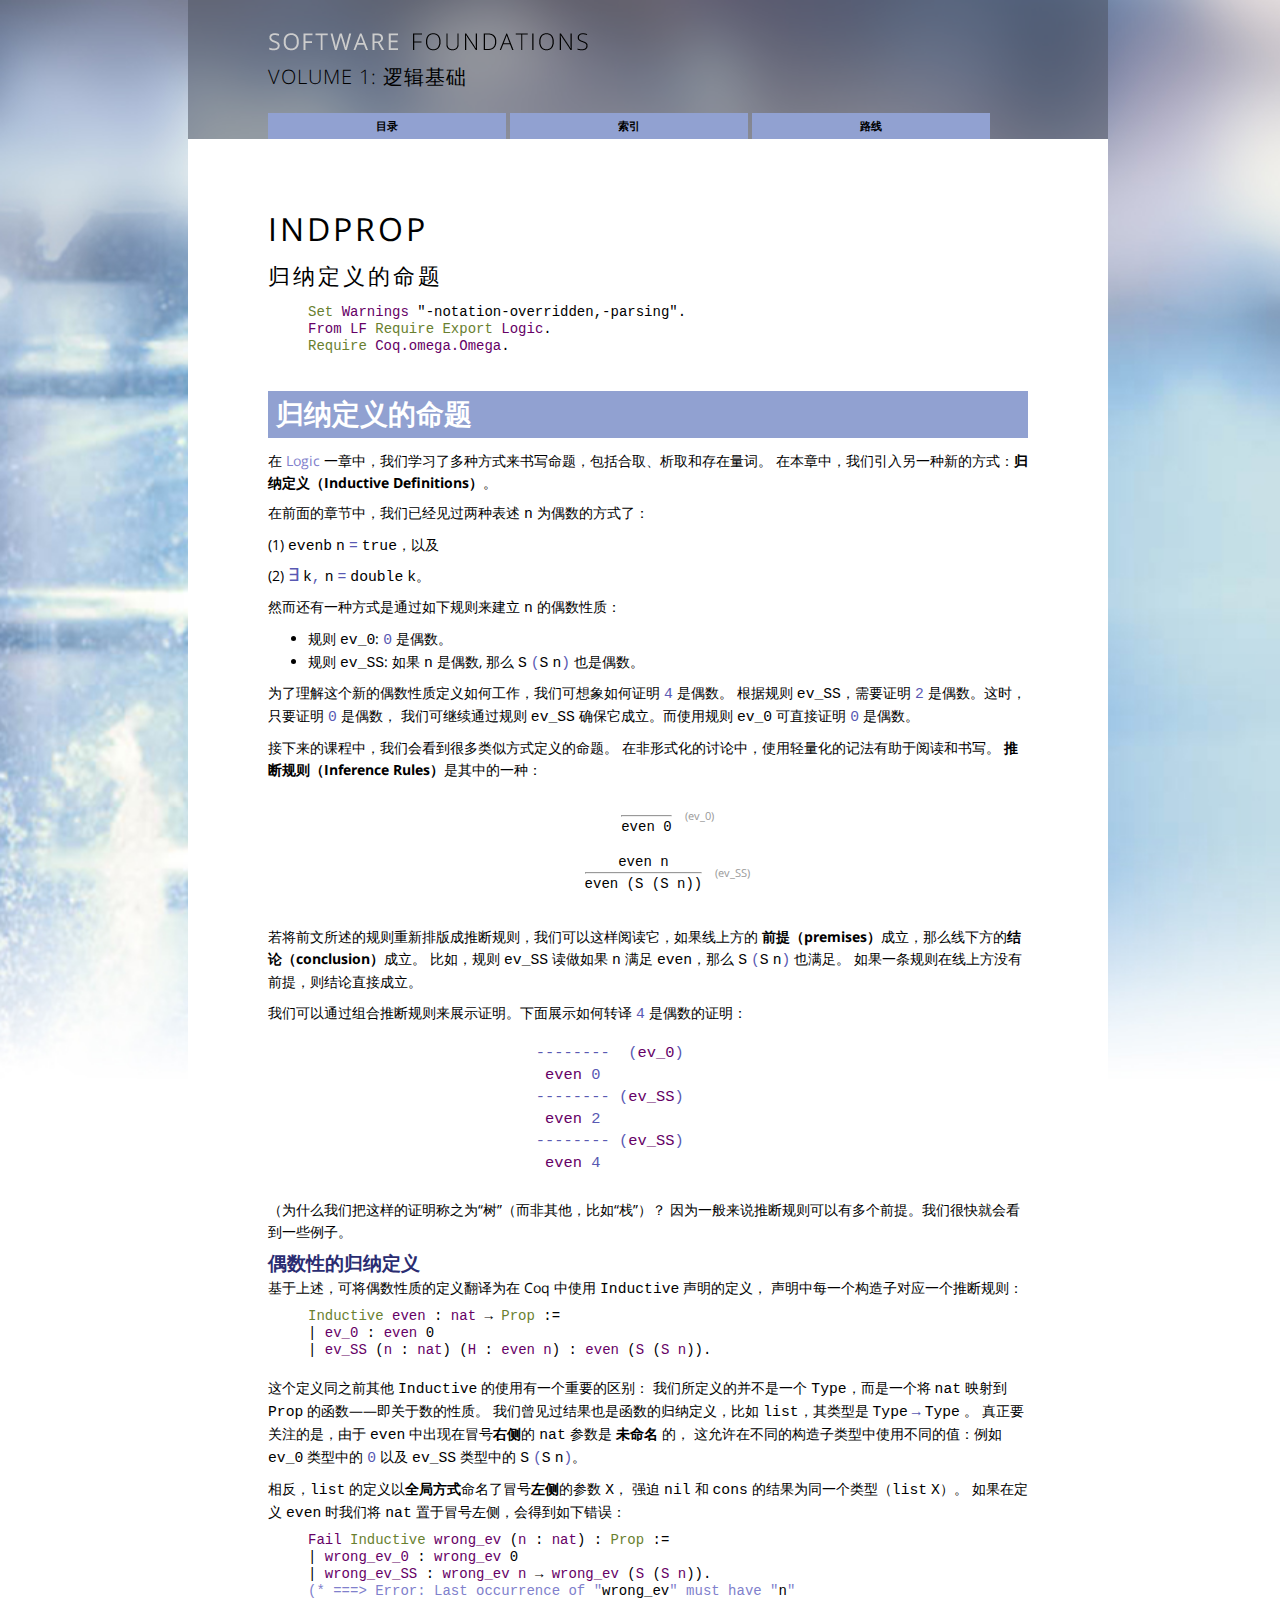
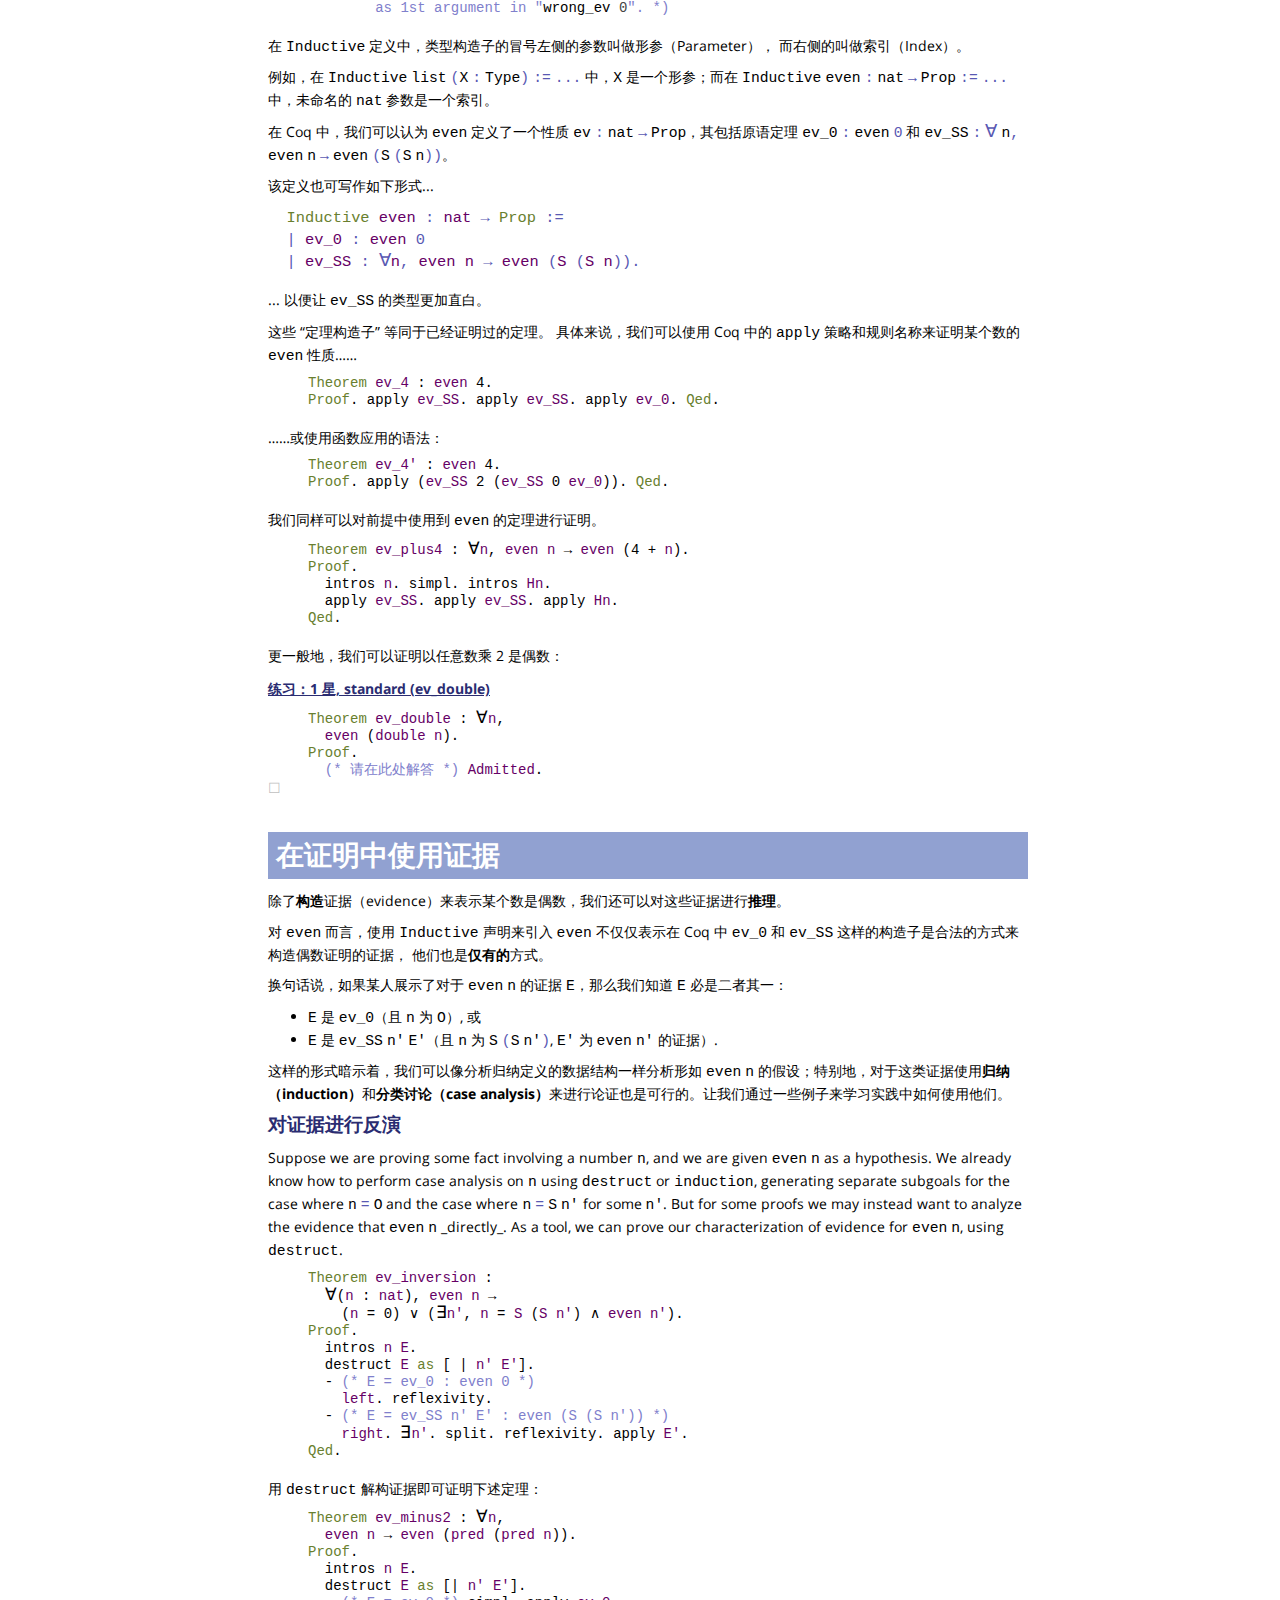
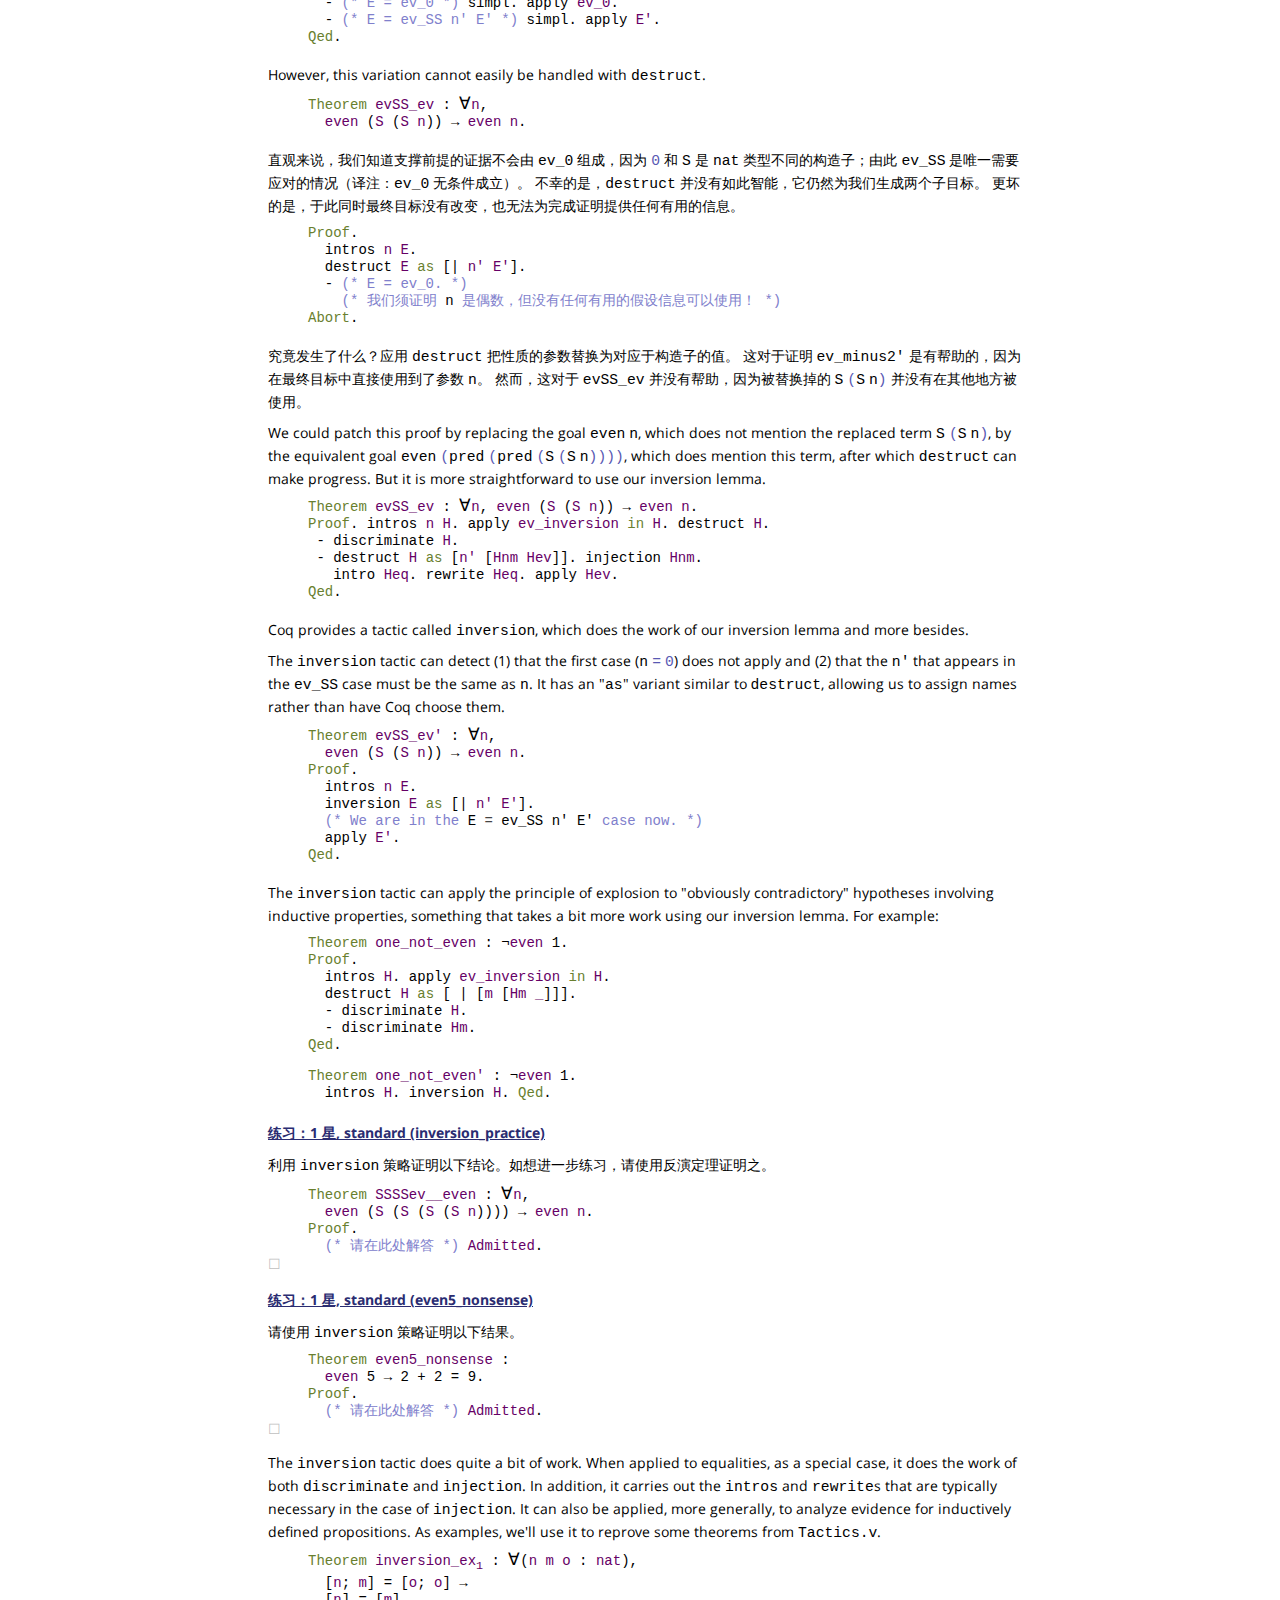
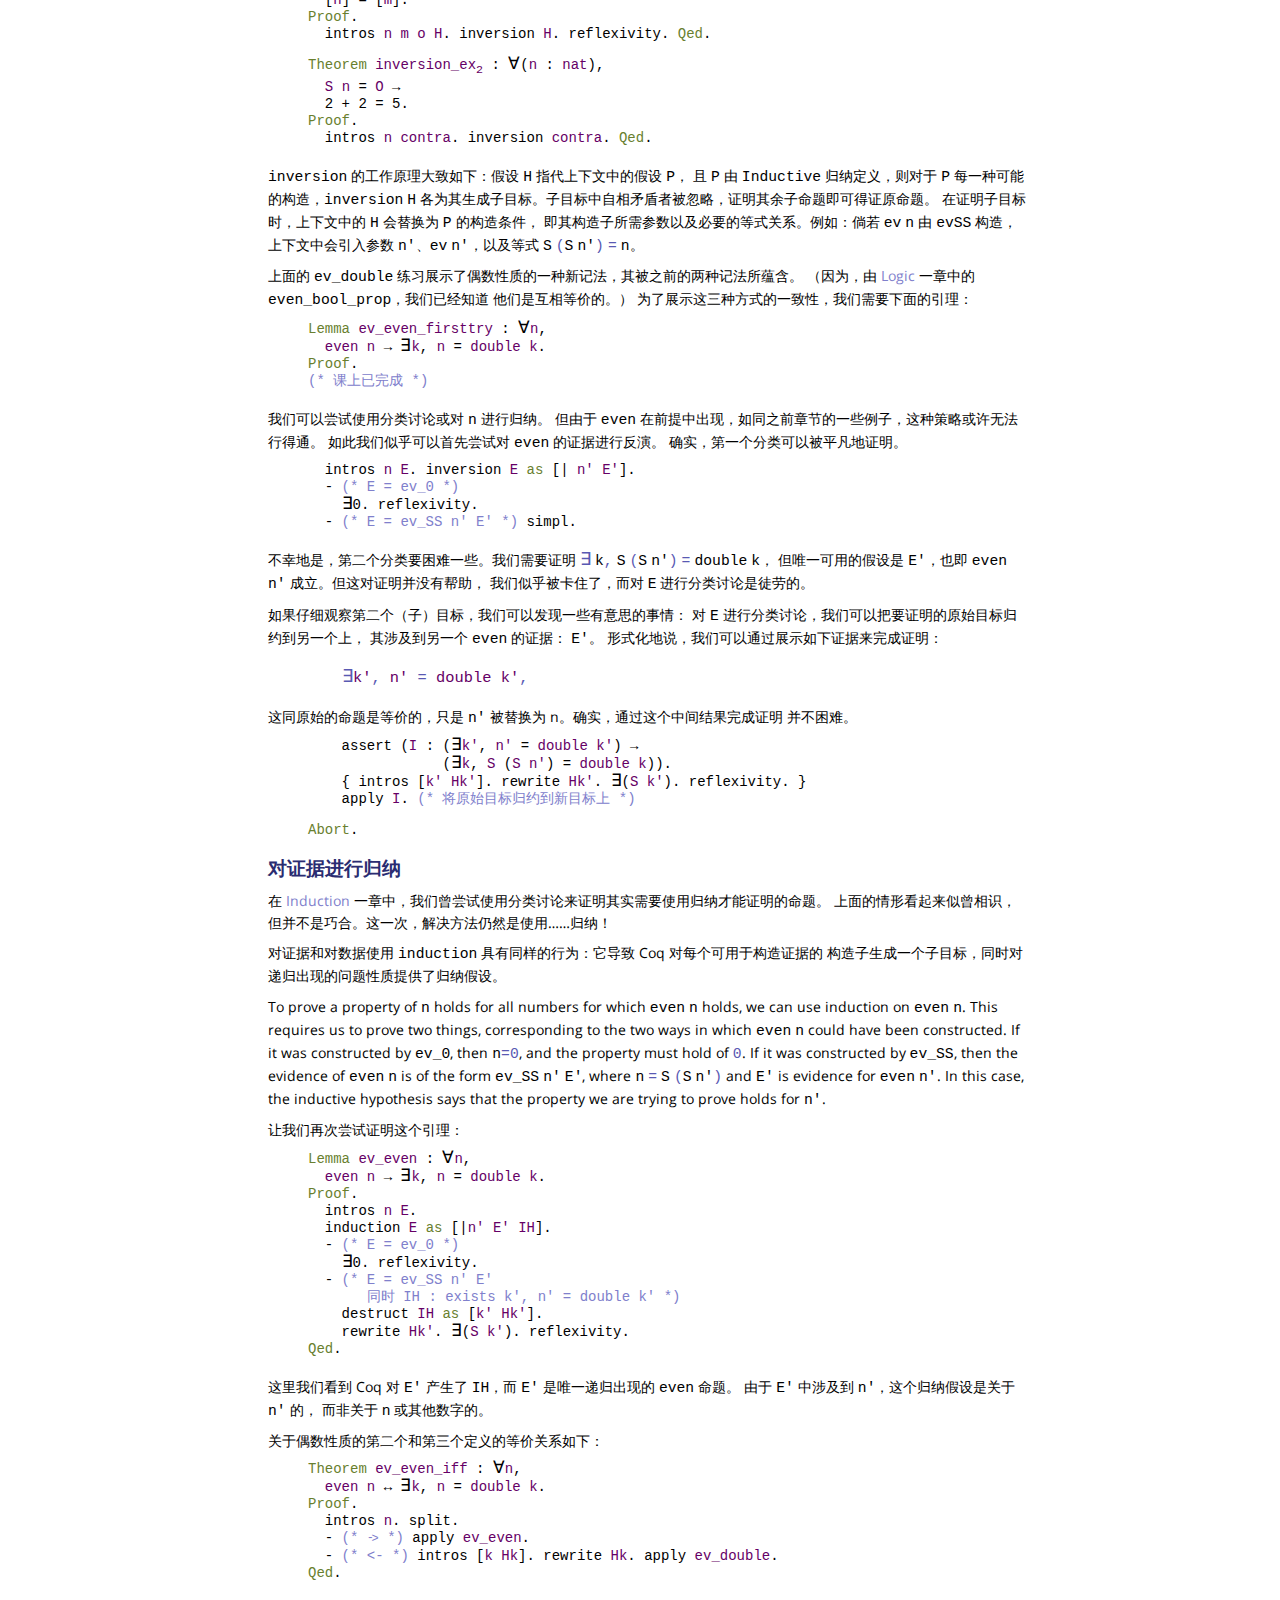
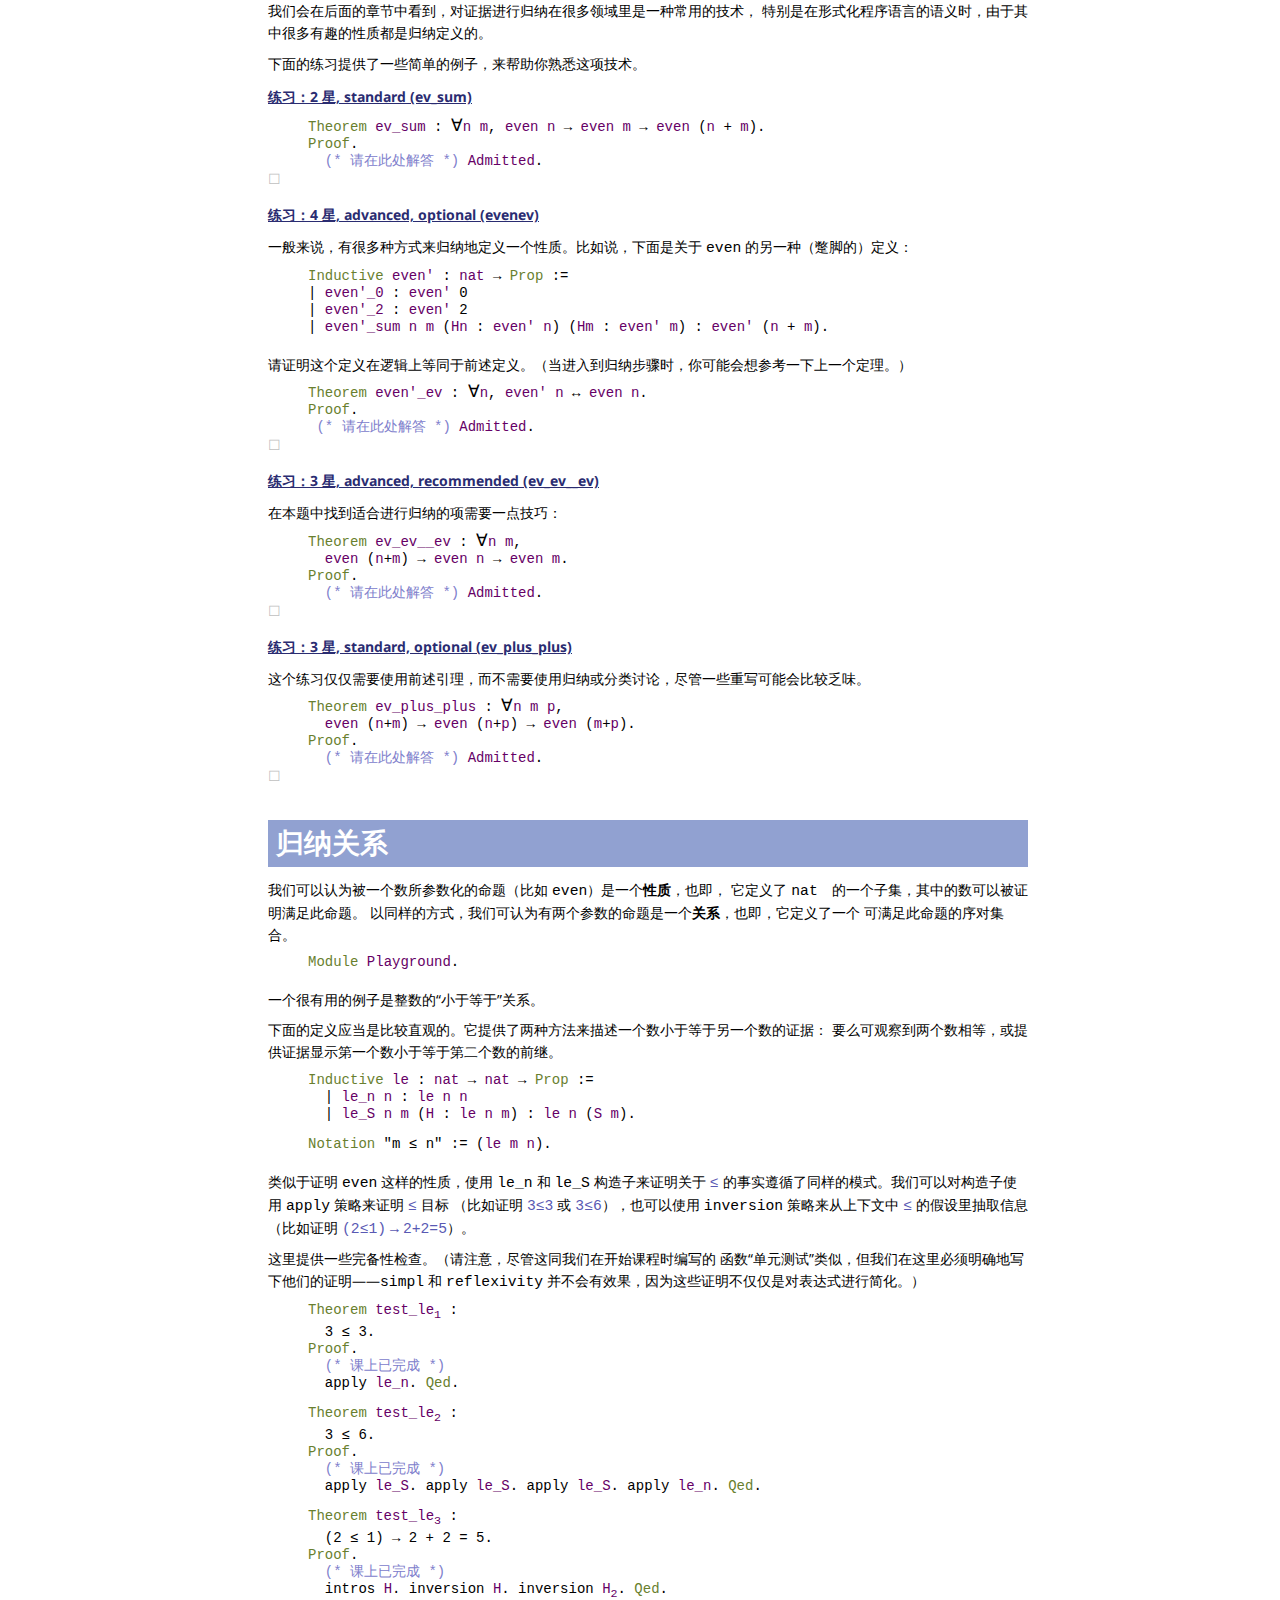
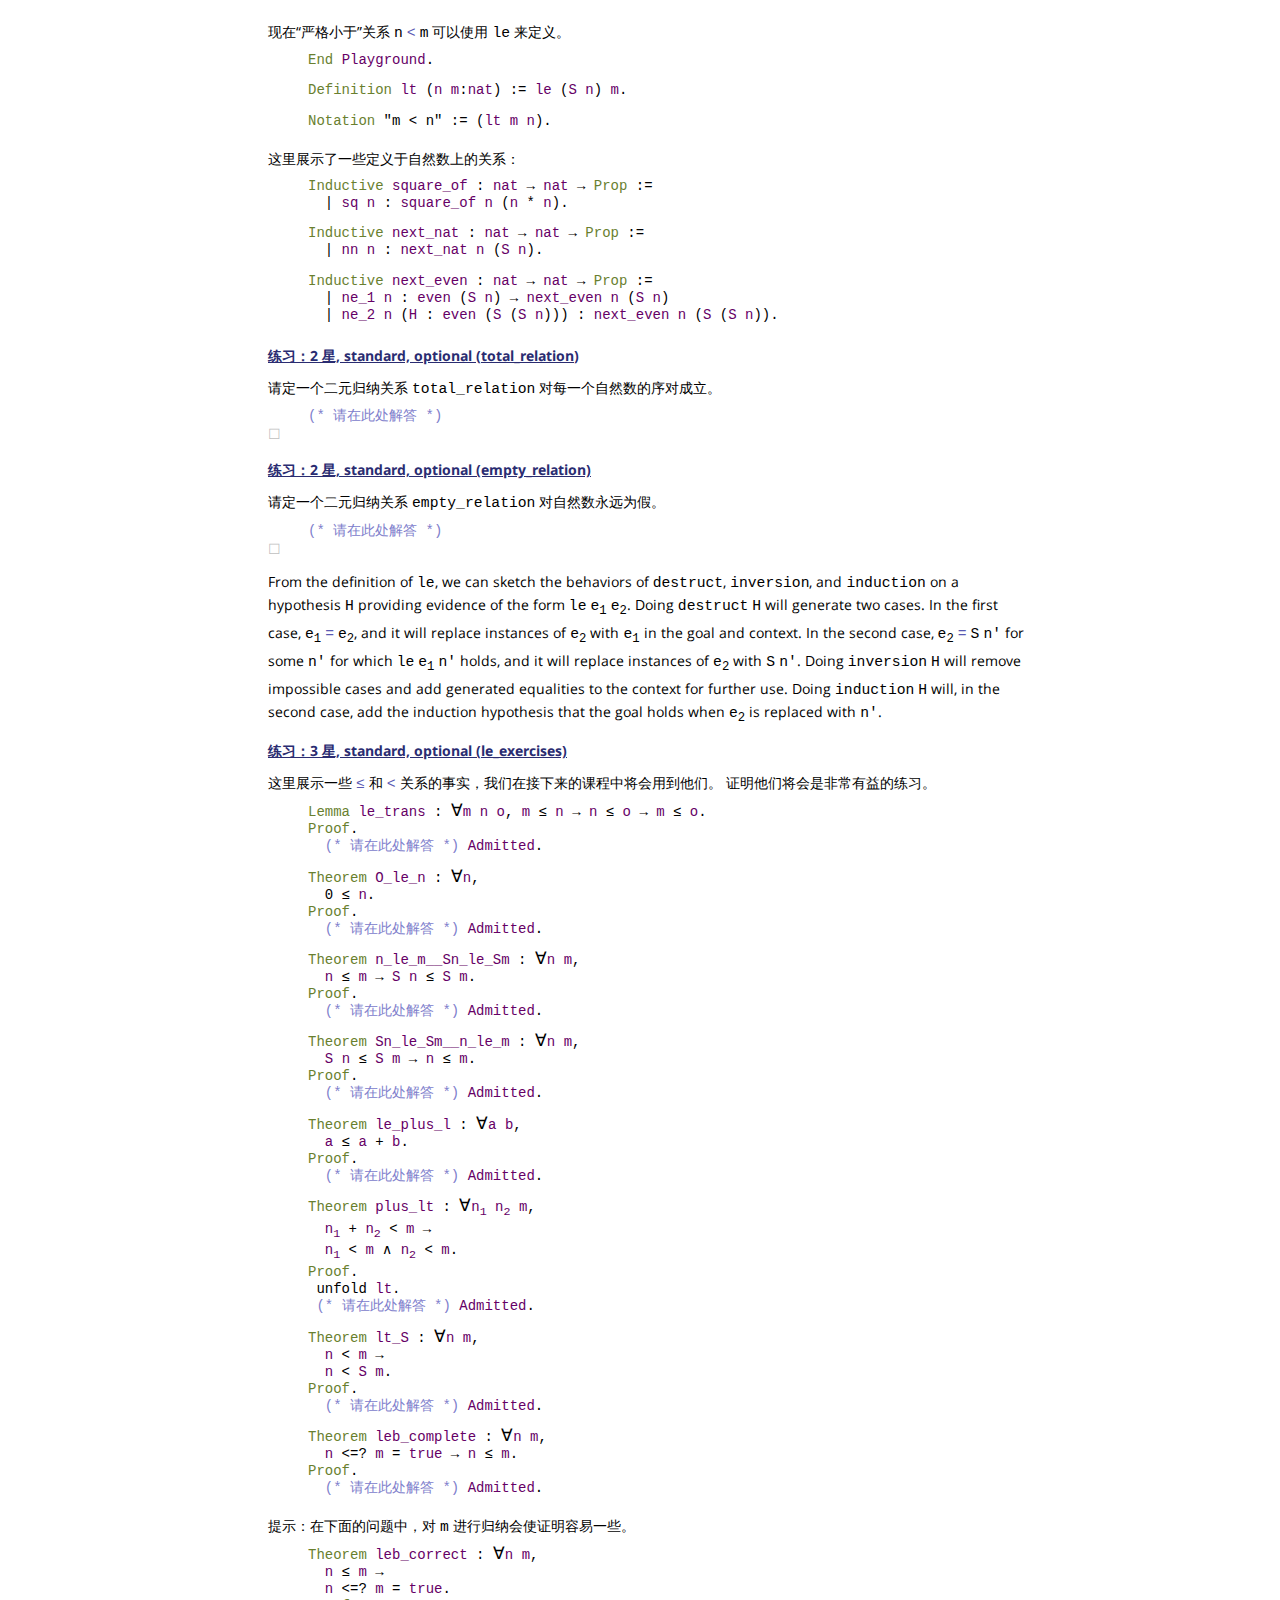
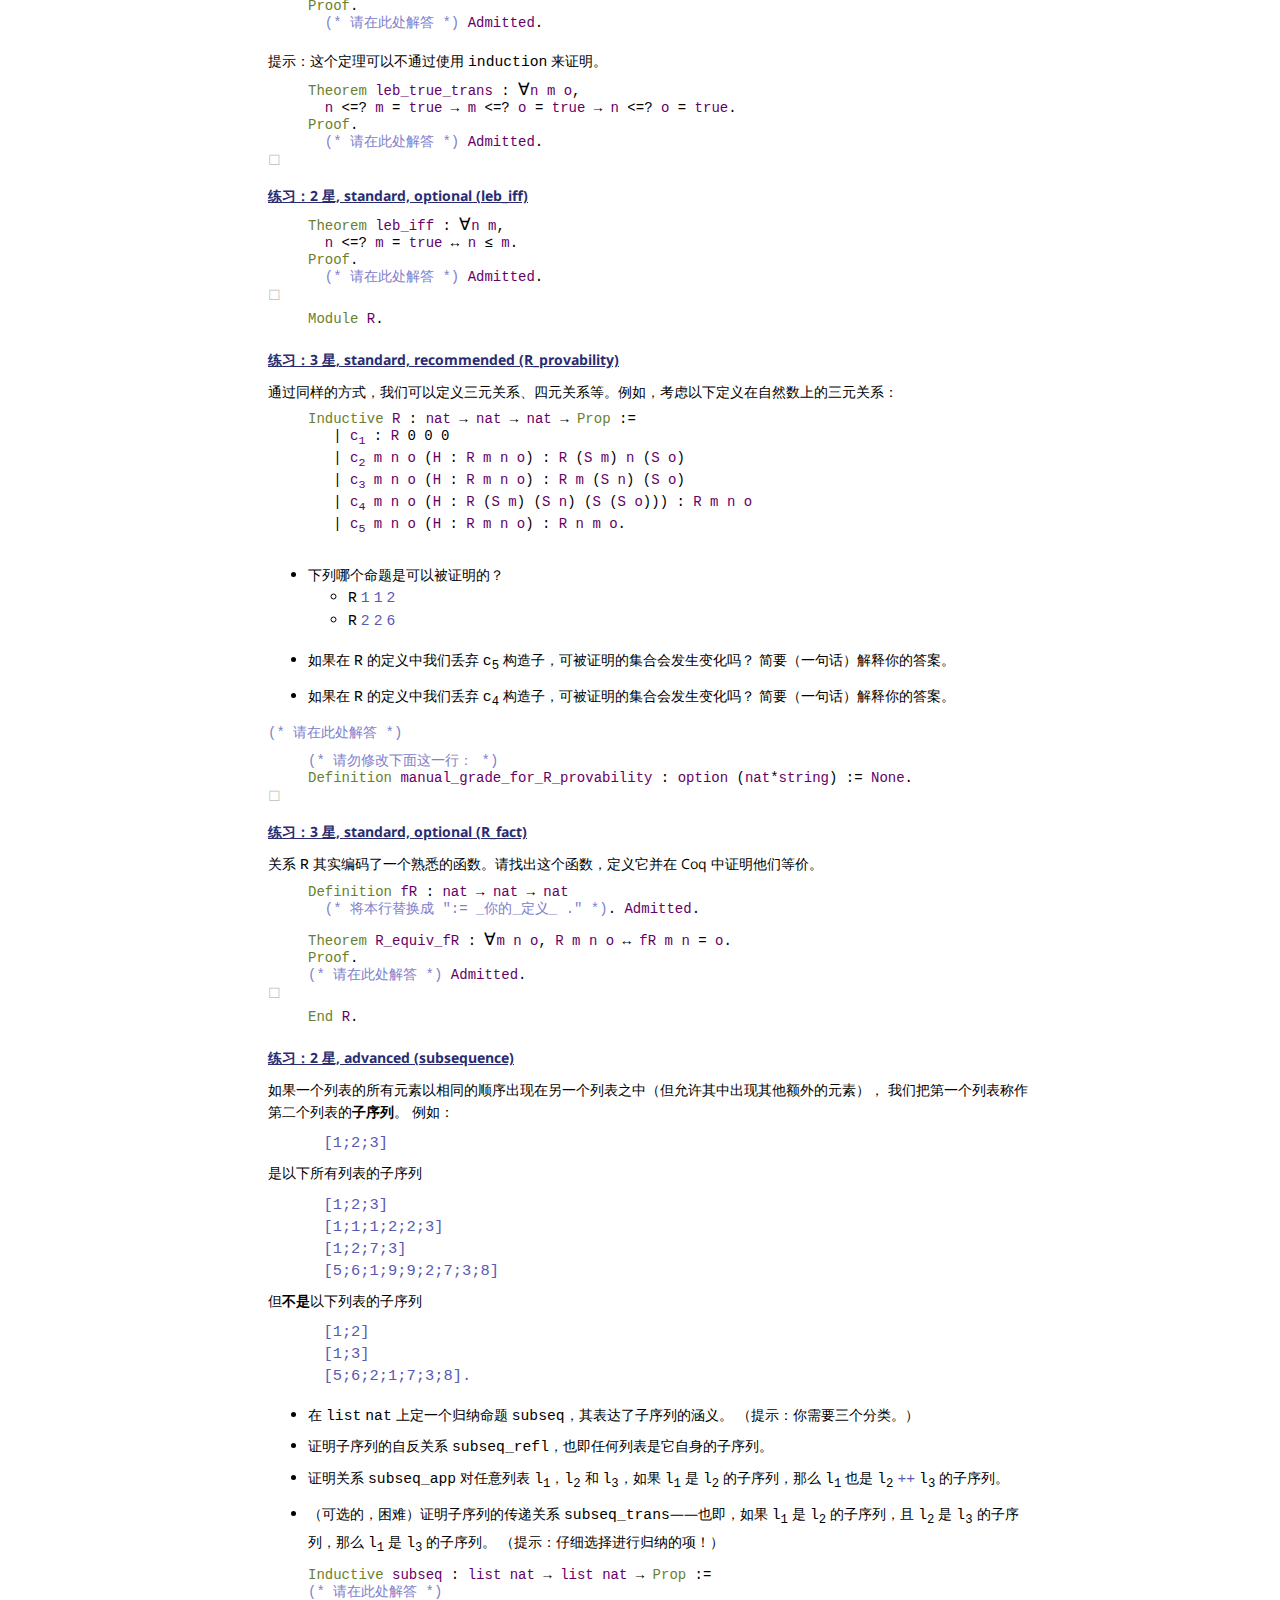
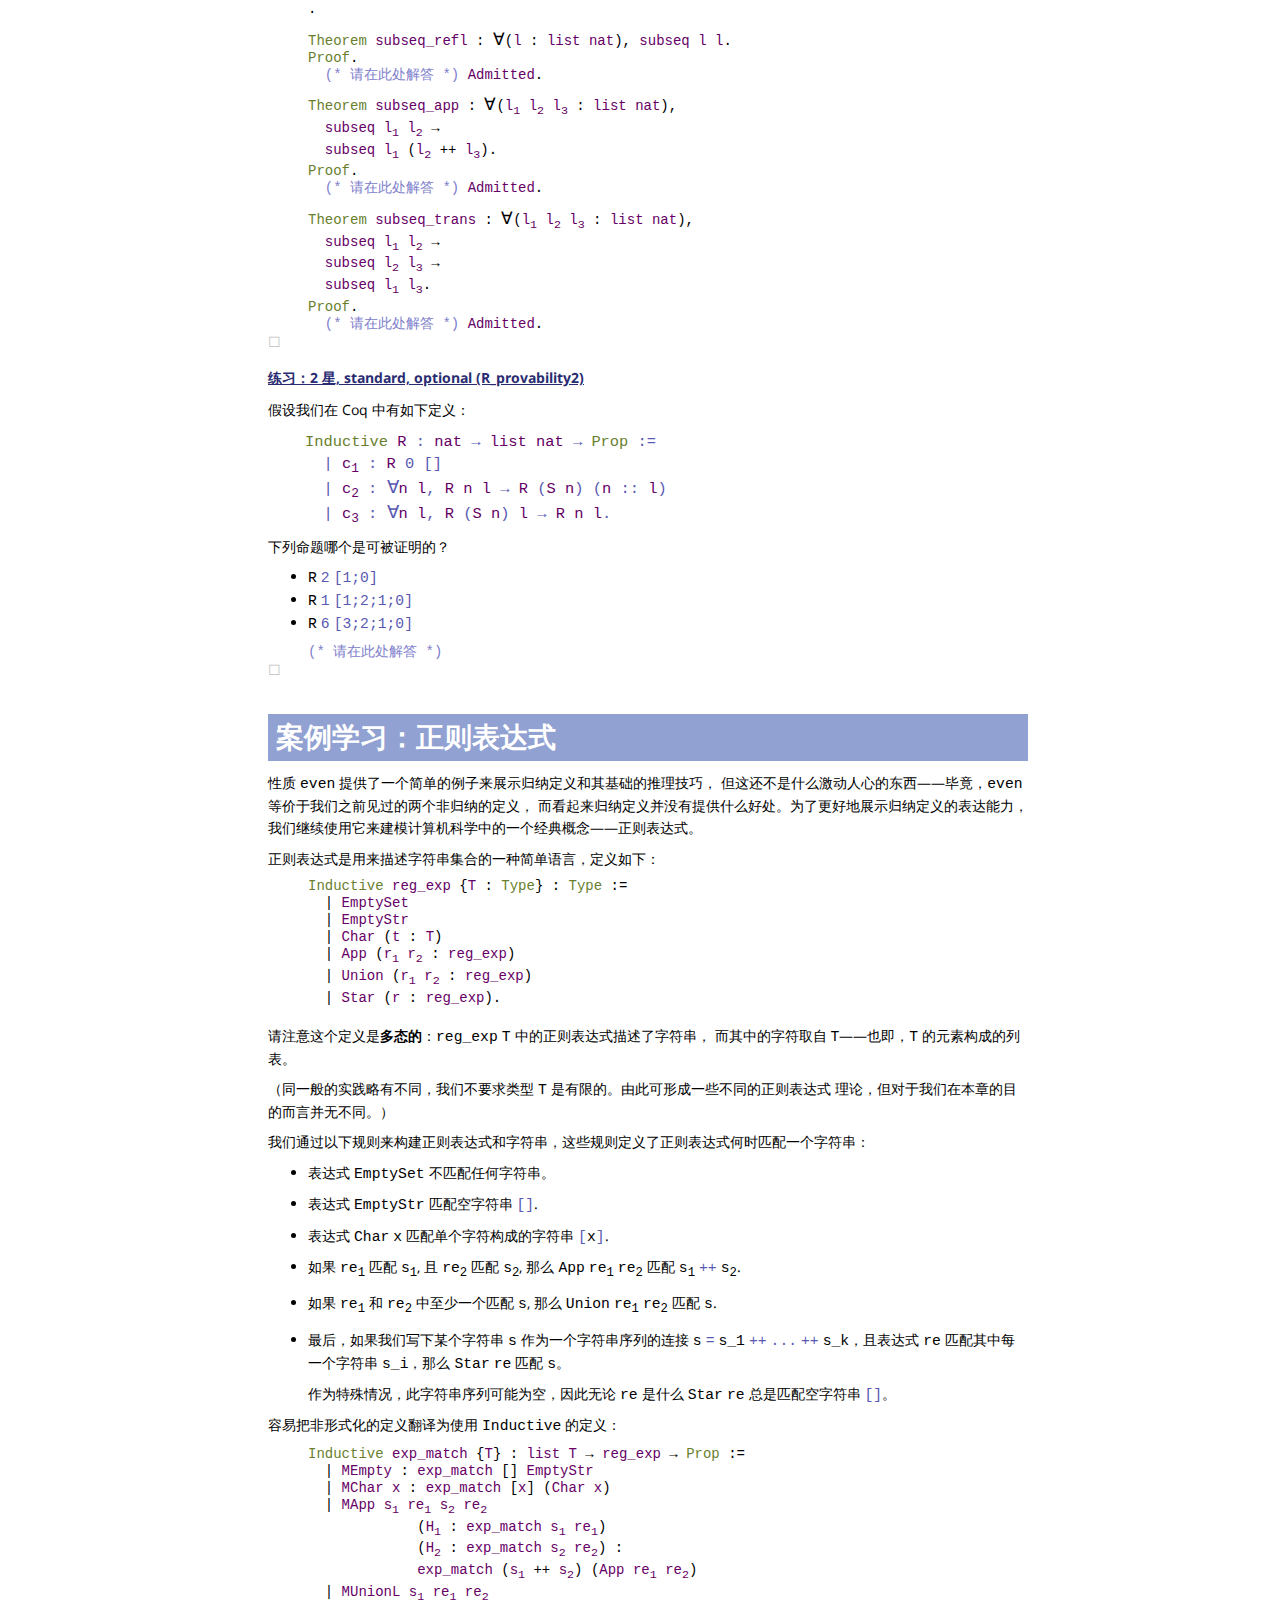
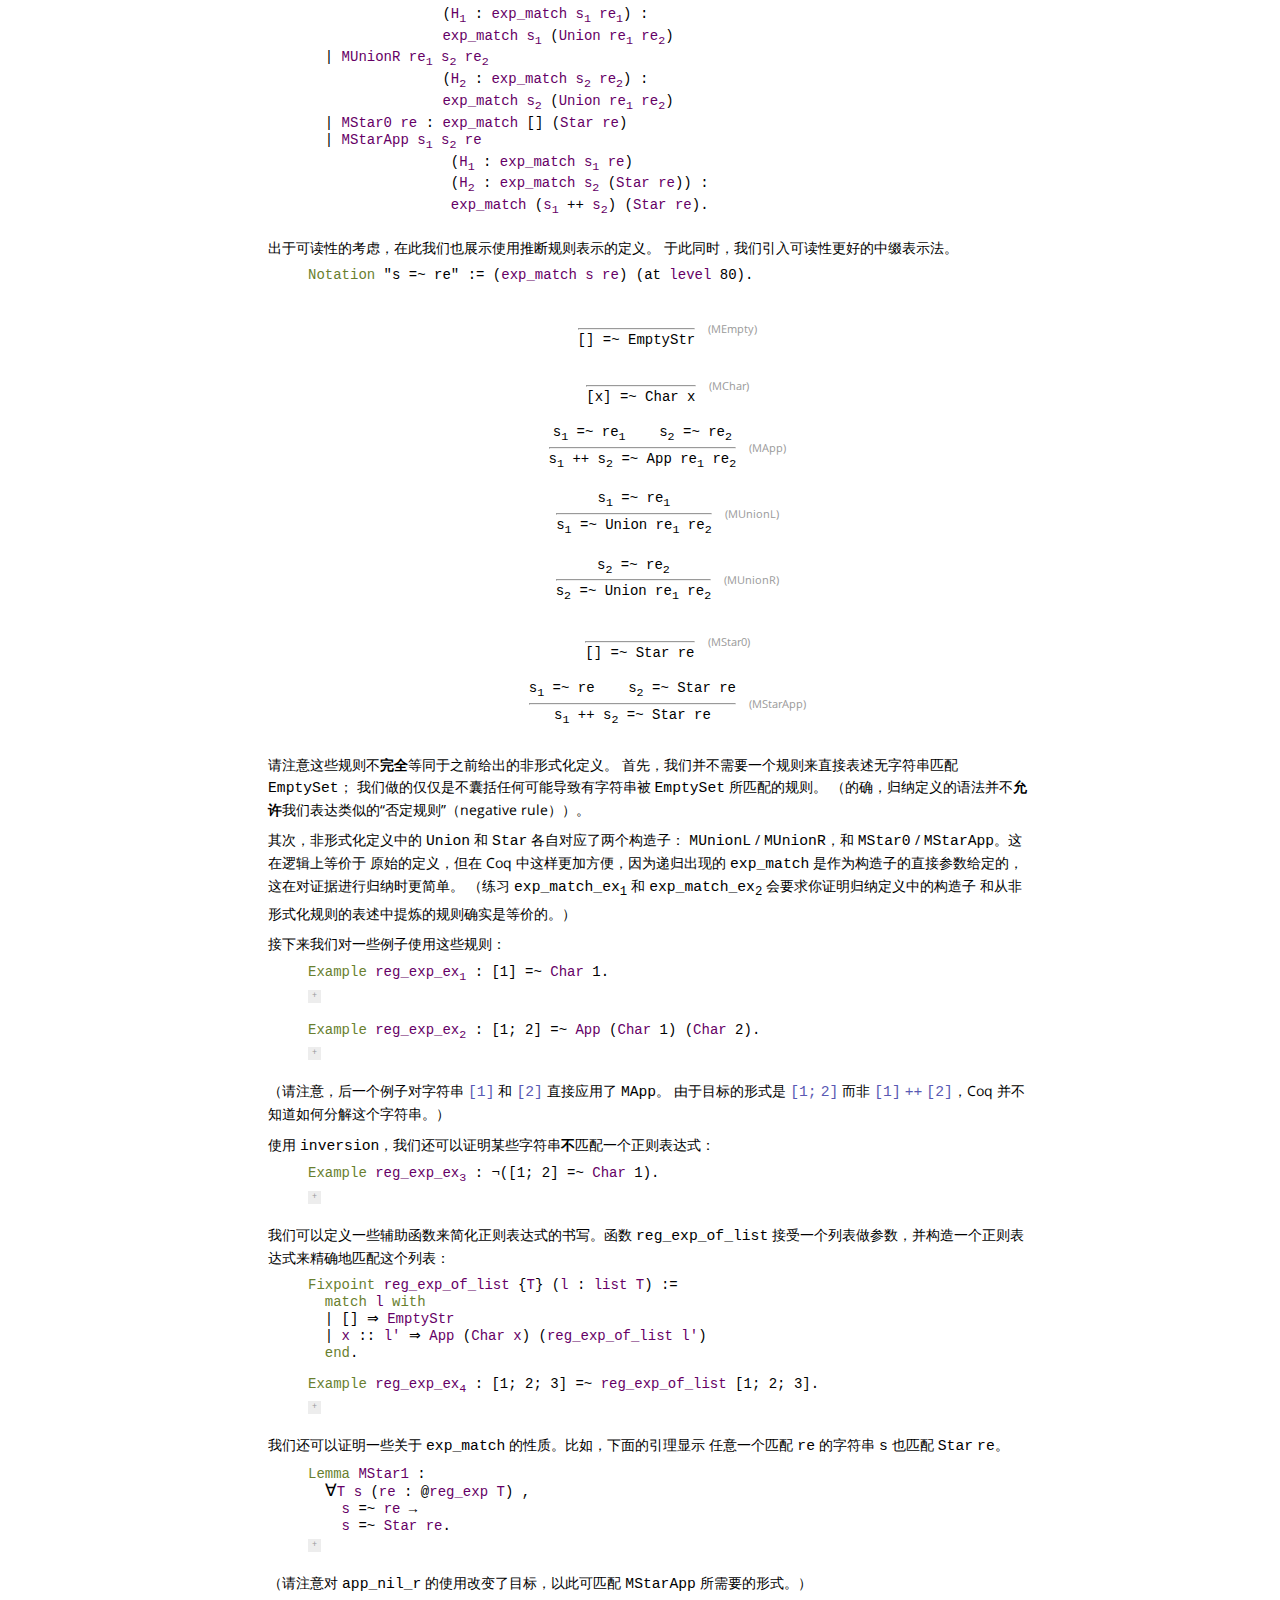
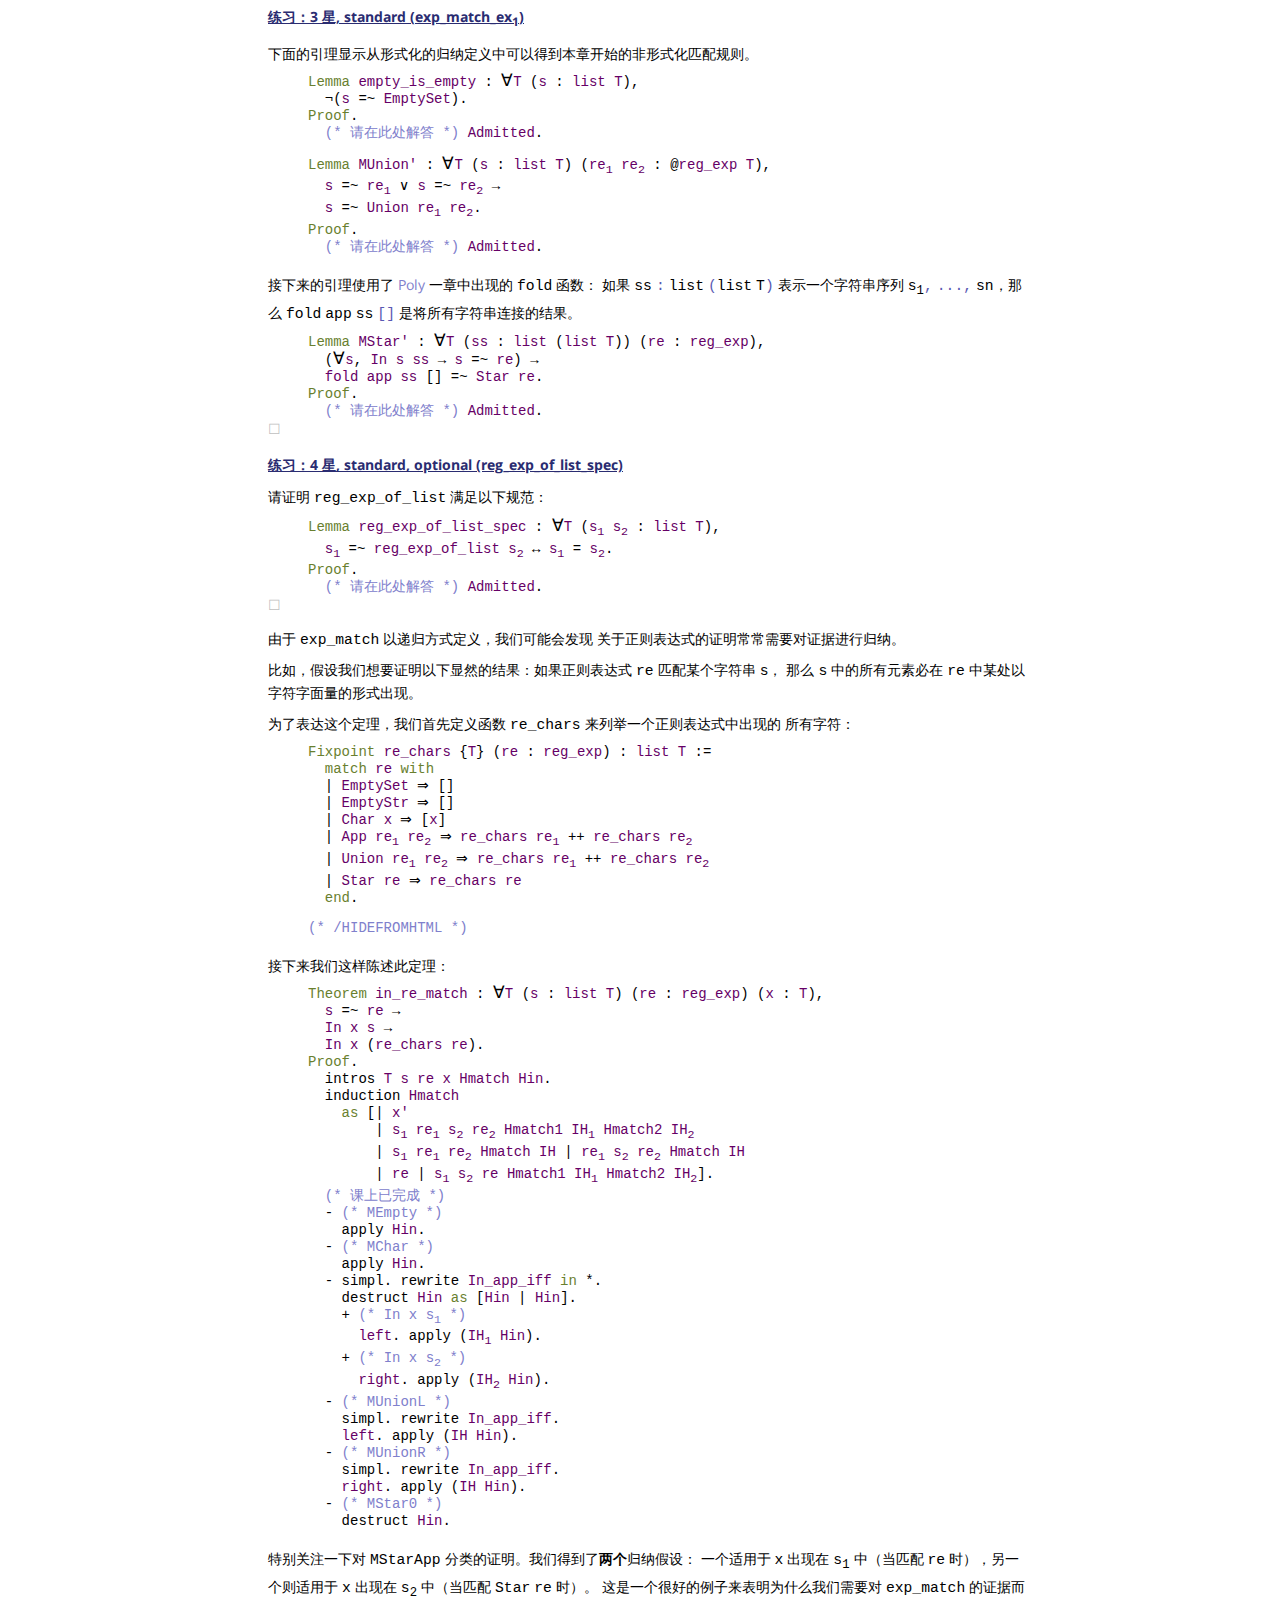
<file: 2019-1-coq/IndProp.html>
<!DOCTYPE html PUBLIC "-//W3C//DTD XHTML 1.0 Strict//EN"
"http://www.w3.org/TR/xhtml1/DTD/xhtml1-strict.dtd">
<html xmlns="http://www.w3.org/1999/xhtml">
<head>
<meta http-equiv="Content-Type" content="text/html; charset=utf-8"/>
<link href="common/css/sf.css" rel="stylesheet" type="text/css"/>
<title>IndProp: 归纳定义的命题</title>
</head>
<link href="common/jquery-ui/jquery-ui.css" rel="stylesheet">
<script src="common/jquery-ui/external/jquery/jquery.js"></script>
<script src="common/jquery-ui/jquery-ui.js"></script>
<script src="common/toggleproofs.js"></script>
<link href="common/css/lf.css" rel="stylesheet" type="text/css"/>

<body>

<div id="page">

<div id="header">
<a href='https://coq-zh.github.io/SF-zh/index.html'>
<img src='common/media/image/sf_logo_sm.png'></a>
</br><a href='index.html'>  <span class='booktitleinheader'>Volume 1: 逻辑基础</span><br></br>
<ul id='menu'>
   <a href='toc.html'><li class='section_name'>目录</li></a>
   <a href='coqindex.html'><li class='section_name'>索引</li></a>
   <a href='deps.html'><li class='section_name'>路线</li></a>
</ul>
</a></div>

<div id="main">

<h1 class="libtitle">IndProp<span class="subtitle">归纳定义的命题</span></h1>


<div class="code code-tight">

<span class="id" type="keyword">Set</span> <span class="id" type="var">Warnings</span> "-notation-overridden,-parsing".<br/>
<span class="id" type="var">From</span> <span class="id" type="var">LF</span> <span class="id" type="keyword">Require</span> <span class="id" type="keyword">Export</span> <span class="id" type="var">Logic</span>.<br/>
<span class="id" type="keyword">Require</span> <span class="id" type="var">Coq.omega.Omega</span>.<br/>
</div>

<div class="doc">
<a name="lab206"></a><h1 class="section">归纳定义的命题</h1>

<div class="paragraph"> </div>

 在 <a href="Logic.html"><span class="inlineref">Logic</span></a> 一章中，我们学习了多种方式来书写命题，包括合取、析取和存在量词。
    在本章中，我们引入另一种新的方式：<b>归纳定义（Inductive Definitions）</b>。 
<div class="paragraph"> </div>

 在前面的章节中，我们已经见过两种表述 <span class="inlinecode"><span class="id" type="var">n</span></span> 为偶数的方式了：

<div class="paragraph"> </div>

      (1) <span class="inlinecode"><span class="id" type="var">evenb</span></span> <span class="inlinecode"><span class="id" type="var">n</span></span> <span class="inlinecode">=</span> <span class="inlinecode"><span class="id" type="var">true</span></span>，以及

<div class="paragraph"> </div>

      (2) <span class="inlinecode"><span style='font-size:120%;'>&exist;</span></span> <span class="inlinecode"><span class="id" type="var">k</span>,</span> <span class="inlinecode"><span class="id" type="var">n</span></span> <span class="inlinecode">=</span> <span class="inlinecode"><span class="id" type="var">double</span></span> <span class="inlinecode"><span class="id" type="var">k</span></span>。

<div class="paragraph"> </div>

    然而还有一种方式是通过如下规则来建立 <span class="inlinecode"><span class="id" type="var">n</span></span> 的偶数性质：

<div class="paragraph"> </div>

<ul class="doclist">
<li> 规则 <span class="inlinecode"><span class="id" type="var">ev_0</span></span>: <span class="inlinecode">0</span> 是偶数。

</li>
<li> 规则 <span class="inlinecode"><span class="id" type="var">ev_SS</span></span>: 如果 <span class="inlinecode"><span class="id" type="var">n</span></span> 是偶数, 那么 <span class="inlinecode"><span class="id" type="var">S</span></span> <span class="inlinecode">(<span class="id" type="var">S</span></span> <span class="inlinecode"><span class="id" type="var">n</span>)</span> 也是偶数。 
</li>
</ul>

<div class="paragraph"> </div>

 为了理解这个新的偶数性质定义如何工作，我们可想象如何证明 <span class="inlinecode">4</span> 是偶数。
    根据规则 <span class="inlinecode"><span class="id" type="var">ev_SS</span></span>，需要证明 <span class="inlinecode">2</span> 是偶数。这时，只要证明 <span class="inlinecode">0</span> 是偶数，
    我们可继续通过规则 <span class="inlinecode"><span class="id" type="var">ev_SS</span></span> 确保它成立。而使用规则 <span class="inlinecode"><span class="id" type="var">ev_0</span></span> 可直接证明 <span class="inlinecode">0</span> 是偶数。
<div class="paragraph"> </div>

 接下来的课程中，我们会看到很多类似方式定义的命题。
    在非形式化的讨论中，使用轻量化的记法有助于阅读和书写。
    <b>推断规则（Inference Rules）</b>是其中的一种： 
<div class="paragraph"> </div>

<center><table class="infrule">
<tr class="infruleassumption">
  <td class="infrule">&nbsp;&nbsp;</td>
  <td class="infrulenamecol" rowspan="3">
    (ev_0) &nbsp;
  </td></tr>
<tr class="infrulemiddle">
  <td class="infrule"><hr /></td>
</tr>
<tr class="infruleassumption">
  <td class="infrule">even&nbsp;0</td>
  <td></td>
</td>
</table></center><center><table class="infrule">
<tr class="infruleassumption">
  <td class="infrule">even&nbsp;n</td>
  <td class="infrulenamecol" rowspan="3">
    (ev_SS) &nbsp;
  </td></tr>
<tr class="infrulemiddle">
  <td class="infrule"><hr /></td>
</tr>
<tr class="infruleassumption">
  <td class="infrule">even&nbsp;(S&nbsp;(S&nbsp;n))</td>
  <td></td>
</td>
</table></center>
<div class="paragraph"> </div>


<div class="paragraph"> </div>

    若将前文所述的规则重新排版成推断规则，我们可以这样阅读它，如果线上方的
    <b>前提（premises）</b>成立，那么线下方的<b>结论（conclusion）</b>成立。
    比如，规则 <span class="inlinecode"><span class="id" type="var">ev_SS</span></span> 读做如果 <span class="inlinecode"><span class="id" type="var">n</span></span> 满足 <span class="inlinecode"><span class="id" type="var">even</span></span>，那么 <span class="inlinecode"><span class="id" type="var">S</span></span> <span class="inlinecode">(<span class="id" type="var">S</span></span> <span class="inlinecode"><span class="id" type="var">n</span>)</span> 也满足。
    如果一条规则在线上方没有前提，则结论直接成立。

<div class="paragraph"> </div>

    我们可以通过组合推断规则来展示证明。下面展示如何转译 <span class="inlinecode">4</span> 是偶数的证明： 
<div class="paragraph"> </div>


<div class="paragraph"> </div>

<div class="code code-tight">
&nbsp;&nbsp;&nbsp;&nbsp;&nbsp;&nbsp;&nbsp;&nbsp;&nbsp;&nbsp;&nbsp;&nbsp;&nbsp;&nbsp;&nbsp;&nbsp;&nbsp;&nbsp;&nbsp;&nbsp;&nbsp;&nbsp;&nbsp;&nbsp;&nbsp;&nbsp;&nbsp;&nbsp;&nbsp;--------&nbsp;&nbsp;(<span class="id" type="var">ev_0</span>)<br/>
&nbsp;&nbsp;&nbsp;&nbsp;&nbsp;&nbsp;&nbsp;&nbsp;&nbsp;&nbsp;&nbsp;&nbsp;&nbsp;&nbsp;&nbsp;&nbsp;&nbsp;&nbsp;&nbsp;&nbsp;&nbsp;&nbsp;&nbsp;&nbsp;&nbsp;&nbsp;&nbsp;&nbsp;&nbsp;&nbsp;<span class="id" type="var">even</span>&nbsp;0<br/>
&nbsp;&nbsp;&nbsp;&nbsp;&nbsp;&nbsp;&nbsp;&nbsp;&nbsp;&nbsp;&nbsp;&nbsp;&nbsp;&nbsp;&nbsp;&nbsp;&nbsp;&nbsp;&nbsp;&nbsp;&nbsp;&nbsp;&nbsp;&nbsp;&nbsp;&nbsp;&nbsp;&nbsp;&nbsp;--------&nbsp;(<span class="id" type="var">ev_SS</span>)<br/>
&nbsp;&nbsp;&nbsp;&nbsp;&nbsp;&nbsp;&nbsp;&nbsp;&nbsp;&nbsp;&nbsp;&nbsp;&nbsp;&nbsp;&nbsp;&nbsp;&nbsp;&nbsp;&nbsp;&nbsp;&nbsp;&nbsp;&nbsp;&nbsp;&nbsp;&nbsp;&nbsp;&nbsp;&nbsp;&nbsp;<span class="id" type="var">even</span>&nbsp;2<br/>
&nbsp;&nbsp;&nbsp;&nbsp;&nbsp;&nbsp;&nbsp;&nbsp;&nbsp;&nbsp;&nbsp;&nbsp;&nbsp;&nbsp;&nbsp;&nbsp;&nbsp;&nbsp;&nbsp;&nbsp;&nbsp;&nbsp;&nbsp;&nbsp;&nbsp;&nbsp;&nbsp;&nbsp;&nbsp;--------&nbsp;(<span class="id" type="var">ev_SS</span>)<br/>
&nbsp;&nbsp;&nbsp;&nbsp;&nbsp;&nbsp;&nbsp;&nbsp;&nbsp;&nbsp;&nbsp;&nbsp;&nbsp;&nbsp;&nbsp;&nbsp;&nbsp;&nbsp;&nbsp;&nbsp;&nbsp;&nbsp;&nbsp;&nbsp;&nbsp;&nbsp;&nbsp;&nbsp;&nbsp;&nbsp;<span class="id" type="var">even</span>&nbsp;4
<div class="paragraph"> </div>

</div>

<div class="paragraph"> </div>


<div class="paragraph"> </div>

    （为什么我们把这样的证明称之为“树”（而非其他，比如“栈”）？
    因为一般来说推断规则可以有多个前提。我们很快就会看到一些例子。 
<div class="paragraph"> </div>

<a name="lab207"></a><h2 class="section">偶数性的归纳定义</h2>
 基于上述，可将偶数性质的定义翻译为在 Coq 中使用 <span class="inlinecode"><span class="id" type="keyword">Inductive</span></span> 声明的定义，
    声明中每一个构造子对应一个推断规则： 
</div>
<div class="code code-tight">

<span class="id" type="keyword">Inductive</span> <span class="id" type="var">even</span> : <span class="id" type="var">nat</span> → <span class="id" type="keyword">Prop</span> :=<br/>
| <span class="id" type="var">ev_0</span> : <span class="id" type="var">even</span> 0<br/>
| <span class="id" type="var">ev_SS</span> (<span class="id" type="var">n</span> : <span class="id" type="var">nat</span>) (<span class="id" type="var">H</span> : <span class="id" type="var">even</span> <span class="id" type="var">n</span>) : <span class="id" type="var">even</span> (<span class="id" type="var">S</span> (<span class="id" type="var">S</span> <span class="id" type="var">n</span>)).<br/>
</div>

<div class="doc">
这个定义同之前其他 <span class="inlinecode"><span class="id" type="keyword">Inductive</span></span> 的使用有一个重要的区别：
    我们所定义的并不是一个 <span class="inlinecode"><span class="id" type="keyword">Type</span></span>，而是一个将 <span class="inlinecode"><span class="id" type="var">nat</span></span> 映射到 <span class="inlinecode"><span class="id" type="keyword">Prop</span></span> 的函数——即关于数的性质。
    我们曾见过结果也是函数的归纳定义，比如 <span class="inlinecode"><span class="id" type="var">list</span></span>，其类型是 <span class="inlinecode"><span class="id" type="keyword">Type</span></span> <span class="inlinecode">→</span> <span class="inlinecode"><span class="id" type="keyword">Type</span></span> 。
    真正要关注的是，由于 <span class="inlinecode"><span class="id" type="var">even</span></span> 中出现在冒号<b>右侧</b>的 <span class="inlinecode"><span class="id" type="var">nat</span></span> 参数是 <b>未命名</b> 的，
    这允许在不同的构造子类型中使用不同的值：例如 <span class="inlinecode"><span class="id" type="var">ev_0</span></span> 类型中的 <span class="inlinecode">0</span> 以及 <span class="inlinecode"><span class="id" type="var">ev_SS</span></span>
    类型中的 <span class="inlinecode"><span class="id" type="var">S</span></span> <span class="inlinecode">(<span class="id" type="var">S</span></span> <span class="inlinecode"><span class="id" type="var">n</span>)</span>。

<div class="paragraph"> </div>

    相反，<span class="inlinecode"><span class="id" type="var">list</span></span> 的定义以<b>全局方式</b>命名了冒号<b>左侧</b>的参数 <span class="inlinecode"><span class="id" type="var">X</span></span>，
    强迫 <span class="inlinecode"><span class="id" type="var">nil</span></span> 和 <span class="inlinecode"><span class="id" type="var">cons</span></span> 的结果为同一个类型（<span class="inlinecode"><span class="id" type="var">list</span></span> <span class="inlinecode"><span class="id" type="var">X</span></span>）。
    如果在定义 <span class="inlinecode"><span class="id" type="var">even</span></span> 时我们将 <span class="inlinecode"><span class="id" type="var">nat</span></span> 置于冒号左侧，会得到如下错误： 
</div>
<div class="code code-tight">

<span class="id" type="var">Fail</span> <span class="id" type="keyword">Inductive</span> <span class="id" type="var">wrong_ev</span> (<span class="id" type="var">n</span> : <span class="id" type="var">nat</span>) : <span class="id" type="keyword">Prop</span> :=<br/>
| <span class="id" type="var">wrong_ev_0</span> : <span class="id" type="var">wrong_ev</span> 0<br/>
| <span class="id" type="var">wrong_ev_SS</span> : <span class="id" type="var">wrong_ev</span> <span class="id" type="var">n</span> → <span class="id" type="var">wrong_ev</span> (<span class="id" type="var">S</span> (<span class="id" type="var">S</span> <span class="id" type="var">n</span>)).<br/>
<span class="comment">(*&nbsp;===&gt;&nbsp;Error:&nbsp;Last&nbsp;occurrence&nbsp;of&nbsp;"<span class="inlinecode"><span class="id" type="var">wrong_ev</span></span>"&nbsp;must&nbsp;have&nbsp;"<span class="inlinecode"><span class="id" type="var">n</span></span>"<br/>
&nbsp;&nbsp;&nbsp;&nbsp;&nbsp;&nbsp;&nbsp;&nbsp;as&nbsp;1st&nbsp;argument&nbsp;in&nbsp;"<span class="inlinecode"><span class="id" type="var">wrong_ev</span></span> <span class="inlinecode">0</span>".&nbsp;*)</span><br/>
</div>

<div class="doc">
在 <span class="inlinecode"><span class="id" type="keyword">Inductive</span></span> 定义中，类型构造子的冒号左侧的参数叫做形参（Parameter），
    而右侧的叫做索引（Index）。

<div class="paragraph"> </div>

    例如，在 <span class="inlinecode"><span class="id" type="keyword">Inductive</span></span> <span class="inlinecode"><span class="id" type="var">list</span></span> <span class="inlinecode">(<span class="id" type="var">X</span></span> <span class="inlinecode">:</span> <span class="inlinecode"><span class="id" type="keyword">Type</span>)</span> <span class="inlinecode">:=</span> <span class="inlinecode">...</span> 中，<span class="inlinecode"><span class="id" type="var">X</span></span> 是一个形参；而在
    <span class="inlinecode"><span class="id" type="keyword">Inductive</span></span> <span class="inlinecode"><span class="id" type="var">even</span></span> <span class="inlinecode">:</span> <span class="inlinecode"><span class="id" type="var">nat</span></span> <span class="inlinecode">→</span> <span class="inlinecode"><span class="id" type="keyword">Prop</span></span> <span class="inlinecode">:=</span> <span class="inlinecode">...</span> 中，未命名的 <span class="inlinecode"><span class="id" type="var">nat</span></span> 参数是一个索引。 
<div class="paragraph"> </div>

 在 Coq 中，我们可以认为 <span class="inlinecode"><span class="id" type="var">even</span></span> 定义了一个性质 <span class="inlinecode"><span class="id" type="var">ev</span></span> <span class="inlinecode">:</span> <span class="inlinecode"><span class="id" type="var">nat</span></span> <span class="inlinecode">→</span> <span class="inlinecode"><span class="id" type="keyword">Prop</span></span>，其包括原语定理
    <span class="inlinecode"><span class="id" type="var">ev_0</span></span> <span class="inlinecode">:</span> <span class="inlinecode"><span class="id" type="var">even</span></span> <span class="inlinecode">0</span> 和 <span class="inlinecode"><span class="id" type="var">ev_SS</span></span> <span class="inlinecode">:</span> <span class="inlinecode"><span style='font-size:120%;'>&forall;</span></span> <span class="inlinecode"><span class="id" type="var">n</span>,</span> <span class="inlinecode"><span class="id" type="var">even</span></span> <span class="inlinecode"><span class="id" type="var">n</span></span> <span class="inlinecode">→</span> <span class="inlinecode"><span class="id" type="var">even</span></span> <span class="inlinecode">(<span class="id" type="var">S</span></span> <span class="inlinecode">(<span class="id" type="var">S</span></span> <span class="inlinecode"><span class="id" type="var">n</span>))</span>。 
<div class="paragraph"> </div>

 该定义也可写作如下形式...

<div class="paragraph"> </div>

<div class="code code-tight">
&nbsp;&nbsp;<span class="id" type="keyword">Inductive</span>&nbsp;<span class="id" type="var">even</span>&nbsp;:&nbsp;<span class="id" type="var">nat</span>&nbsp;→&nbsp;<span class="id" type="keyword">Prop</span>&nbsp;:=<br/>
&nbsp;&nbsp;|&nbsp;<span class="id" type="var">ev_0</span>&nbsp;:&nbsp;<span class="id" type="var">even</span>&nbsp;0<br/>
&nbsp;&nbsp;|&nbsp;<span class="id" type="var">ev_SS</span>&nbsp;:&nbsp;<span style='font-size:120%;'>&forall;</span><span class="id" type="var">n</span>,&nbsp;<span class="id" type="var">even</span>&nbsp;<span class="id" type="var">n</span>&nbsp;→&nbsp;<span class="id" type="var">even</span>&nbsp;(<span class="id" type="var">S</span>&nbsp;(<span class="id" type="var">S</span>&nbsp;<span class="id" type="var">n</span>)).
<div class="paragraph"> </div>

</div>

<div class="paragraph"> </div>

 ... 以便让 <span class="inlinecode"><span class="id" type="var">ev_SS</span></span> 的类型更加直白。 
<div class="paragraph"> </div>

 这些 “定理构造子” 等同于已经证明过的定理。
    具体来说，我们可以使用 Coq 中的 <span class="inlinecode"><span class="id" type="tactic">apply</span></span> 策略和规则名称来证明某个数的 <span class="inlinecode"><span class="id" type="var">even</span></span> 性质…… 
</div>
<div class="code code-tight">

<span class="id" type="keyword">Theorem</span> <span class="id" type="var">ev_4</span> : <span class="id" type="var">even</span> 4.<br/>
<span class="id" type="keyword">Proof</span>. <span class="id" type="tactic">apply</span> <span class="id" type="var">ev_SS</span>. <span class="id" type="tactic">apply</span> <span class="id" type="var">ev_SS</span>. <span class="id" type="tactic">apply</span> <span class="id" type="var">ev_0</span>. <span class="id" type="keyword">Qed</span>.<br/>
</div>

<div class="doc">
……或使用函数应用的语法： 
</div>
<div class="code code-tight">

<span class="id" type="keyword">Theorem</span> <span class="id" type="var">ev_4'</span> : <span class="id" type="var">even</span> 4.<br/>
<span class="id" type="keyword">Proof</span>. <span class="id" type="tactic">apply</span> (<span class="id" type="var">ev_SS</span> 2 (<span class="id" type="var">ev_SS</span> 0 <span class="id" type="var">ev_0</span>)). <span class="id" type="keyword">Qed</span>.<br/>
</div>

<div class="doc">
我们同样可以对前提中使用到 <span class="inlinecode"><span class="id" type="var">even</span></span> 的定理进行证明。 
</div>
<div class="code code-tight">

<span class="id" type="keyword">Theorem</span> <span class="id" type="var">ev_plus4</span> : <span style='font-size:120%;'>&forall;</span><span class="id" type="var">n</span>, <span class="id" type="var">even</span> <span class="id" type="var">n</span> → <span class="id" type="var">even</span> (4 + <span class="id" type="var">n</span>).<br/>
<span class="id" type="keyword">Proof</span>.<br/>
&nbsp;&nbsp;<span class="id" type="tactic">intros</span> <span class="id" type="var">n</span>. <span class="id" type="tactic">simpl</span>. <span class="id" type="tactic">intros</span> <span class="id" type="var">Hn</span>.<br/>
&nbsp;&nbsp;<span class="id" type="tactic">apply</span> <span class="id" type="var">ev_SS</span>. <span class="id" type="tactic">apply</span> <span class="id" type="var">ev_SS</span>. <span class="id" type="tactic">apply</span> <span class="id" type="var">Hn</span>.<br/>
<span class="id" type="keyword">Qed</span>.<br/>
</div>

<div class="doc">
更一般地，我们可以证明以任意数乘 2 是偶数： 
<div class="paragraph"> </div>

<a name="lab208"></a><h4 class="section">练习：1 星, standard (ev_double)</h4>

</div>
<div class="code code-space">
<span class="id" type="keyword">Theorem</span> <span class="id" type="var">ev_double</span> : <span style='font-size:120%;'>&forall;</span><span class="id" type="var">n</span>,<br/>
&nbsp;&nbsp;<span class="id" type="var">even</span> (<span class="id" type="var">double</span> <span class="id" type="var">n</span>).<br/>
<span class="id" type="keyword">Proof</span>.<br/>
&nbsp;&nbsp;<span class="comment">(*&nbsp;请在此处解答&nbsp;*)</span> <span class="id" type="var">Admitted</span>.<br/>
</div>

<span class="proofbox">&#9744;</span> 

<div class="doc">
<a name="lab209"></a><h1 class="section">在证明中使用证据</h1>

<div class="paragraph"> </div>

 除了<b>构造</b>证据（evidence）来表示某个数是偶数，我们还可以对这些证据进行<b>推理</b>。

<div class="paragraph"> </div>

    对 <span class="inlinecode"><span class="id" type="var">even</span></span> 而言，使用 <span class="inlinecode"><span class="id" type="keyword">Inductive</span></span> 声明来引入 <span class="inlinecode"><span class="id" type="var">even</span></span> 不仅仅表示在 Coq
    中 <span class="inlinecode"><span class="id" type="var">ev_0</span></span> 和 <span class="inlinecode"><span class="id" type="var">ev_SS</span></span> 这样的构造子是合法的方式来构造偶数证明的证据，
    他们也是<b>仅有的</b>方式。 
<div class="paragraph"> </div>

 换句话说，如果某人展示了对于 <span class="inlinecode"><span class="id" type="var">even</span></span> <span class="inlinecode"><span class="id" type="var">n</span></span> 的证据 <span class="inlinecode"><span class="id" type="var">E</span></span>，那么我们知道 <span class="inlinecode"><span class="id" type="var">E</span></span>
    必是二者其一：

<div class="paragraph"> </div>

<ul class="doclist">
<li> <span class="inlinecode"><span class="id" type="var">E</span></span> 是 <span class="inlinecode"><span class="id" type="var">ev_0</span></span>（且 <span class="inlinecode"><span class="id" type="var">n</span></span> 为 <span class="inlinecode"><span class="id" type="var">O</span></span>）, 或

</li>
<li> <span class="inlinecode"><span class="id" type="var">E</span></span> 是 <span class="inlinecode"><span class="id" type="var">ev_SS</span></span> <span class="inlinecode"><span class="id" type="var">n'</span></span> <span class="inlinecode"><span class="id" type="var">E'</span></span>（且 <span class="inlinecode"><span class="id" type="var">n</span></span> 为 <span class="inlinecode"><span class="id" type="var">S</span></span> <span class="inlinecode">(<span class="id" type="var">S</span></span> <span class="inlinecode"><span class="id" type="var">n'</span>)</span>, <span class="inlinecode"><span class="id" type="var">E'</span></span> 为
        <span class="inlinecode"><span class="id" type="var">even</span></span> <span class="inlinecode"><span class="id" type="var">n'</span></span> 的证据）. 
</li>
</ul>

<div class="paragraph"> </div>

 这样的形式暗示着，我们可以像分析归纳定义的数据结构一样分析形如 <span class="inlinecode"><span class="id" type="var">even</span></span> <span class="inlinecode"><span class="id" type="var">n</span></span>
    的假设；特别地，对于这类证据使用<b>归纳（induction）</b>和<b>分类讨论（case
    analysis）</b>来进行论证也是可行的。让我们通过一些例子来学习实践中如何使用他们。 
<div class="paragraph"> </div>

<a name="lab210"></a><h2 class="section">对证据进行反演</h2>

<div class="paragraph"> </div>

 Suppose we are proving some fact involving a number <span class="inlinecode"><span class="id" type="var">n</span></span>, and
    we are given <span class="inlinecode"><span class="id" type="var">even</span></span> <span class="inlinecode"><span class="id" type="var">n</span></span> as a hypothesis.  We already know how to
    perform case analysis on <span class="inlinecode"><span class="id" type="var">n</span></span> using <span class="inlinecode"><span class="id" type="tactic">destruct</span></span> or <span class="inlinecode"><span class="id" type="tactic">induction</span></span>,
    generating separate subgoals for the case where <span class="inlinecode"><span class="id" type="var">n</span></span> <span class="inlinecode">=</span> <span class="inlinecode"><span class="id" type="var">O</span></span> and the
    case where <span class="inlinecode"><span class="id" type="var">n</span></span> <span class="inlinecode">=</span> <span class="inlinecode"><span class="id" type="var">S</span></span> <span class="inlinecode"><span class="id" type="var">n'</span></span> for some <span class="inlinecode"><span class="id" type="var">n'</span></span>.  But for some proofs we may
    instead want to analyze the evidence that <span class="inlinecode"><span class="id" type="var">even</span></span> <span class="inlinecode"><span class="id" type="var">n</span></span> _directly_. As
    a tool, we can prove our characterization of evidence for
    <span class="inlinecode"><span class="id" type="var">even</span></span> <span class="inlinecode"><span class="id" type="var">n</span></span>, using <span class="inlinecode"><span class="id" type="tactic">destruct</span></span>. 
</div>
<div class="code code-tight">

<span class="id" type="keyword">Theorem</span> <span class="id" type="var">ev_inversion</span> :<br/>
&nbsp;&nbsp;<span style='font-size:120%;'>&forall;</span>(<span class="id" type="var">n</span> : <span class="id" type="var">nat</span>), <span class="id" type="var">even</span> <span class="id" type="var">n</span> →<br/>
&nbsp;&nbsp;&nbsp;&nbsp;(<span class="id" type="var">n</span> = 0) ∨ (<span style='font-size:120%;'>&exist;</span><span class="id" type="var">n'</span>, <span class="id" type="var">n</span> = <span class="id" type="var">S</span> (<span class="id" type="var">S</span> <span class="id" type="var">n'</span>) ∧ <span class="id" type="var">even</span> <span class="id" type="var">n'</span>).<br/>
<span class="id" type="keyword">Proof</span>.<br/>
&nbsp;&nbsp;<span class="id" type="tactic">intros</span> <span class="id" type="var">n</span> <span class="id" type="var">E</span>.<br/>
&nbsp;&nbsp;<span class="id" type="tactic">destruct</span> <span class="id" type="var">E</span> <span class="id" type="keyword">as</span> [ | <span class="id" type="var">n'</span> <span class="id" type="var">E'</span>].<br/>
&nbsp;&nbsp;- <span class="comment">(*&nbsp;E&nbsp;=&nbsp;ev_0&nbsp;:&nbsp;even&nbsp;0&nbsp;*)</span><br/>
&nbsp;&nbsp;&nbsp;&nbsp;<span class="id" type="var">left</span>. <span class="id" type="tactic">reflexivity</span>.<br/>
&nbsp;&nbsp;- <span class="comment">(*&nbsp;E&nbsp;=&nbsp;ev_SS&nbsp;n'&nbsp;E'&nbsp;:&nbsp;even&nbsp;(S&nbsp;(S&nbsp;n'))&nbsp;*)</span><br/>
&nbsp;&nbsp;&nbsp;&nbsp;<span class="id" type="var">right</span>. <span style='font-size:120%;'>&exist;</span><span class="id" type="var">n'</span>. <span class="id" type="tactic">split</span>. <span class="id" type="tactic">reflexivity</span>. <span class="id" type="tactic">apply</span> <span class="id" type="var">E'</span>.<br/>
<span class="id" type="keyword">Qed</span>.<br/>
</div>

<div class="doc">
用 <span class="inlinecode"><span class="id" type="tactic">destruct</span></span> 解构证据即可证明下述定理： 
</div>
<div class="code code-tight">

<span class="id" type="keyword">Theorem</span> <span class="id" type="var">ev_minus2</span> : <span style='font-size:120%;'>&forall;</span><span class="id" type="var">n</span>,<br/>
&nbsp;&nbsp;<span class="id" type="var">even</span> <span class="id" type="var">n</span> → <span class="id" type="var">even</span> (<span class="id" type="var">pred</span> (<span class="id" type="var">pred</span> <span class="id" type="var">n</span>)).<br/>
<span class="id" type="keyword">Proof</span>.<br/>
&nbsp;&nbsp;<span class="id" type="tactic">intros</span> <span class="id" type="var">n</span> <span class="id" type="var">E</span>.<br/>
&nbsp;&nbsp;<span class="id" type="tactic">destruct</span> <span class="id" type="var">E</span> <span class="id" type="keyword">as</span> [| <span class="id" type="var">n'</span> <span class="id" type="var">E'</span>].<br/>
&nbsp;&nbsp;- <span class="comment">(*&nbsp;E&nbsp;=&nbsp;ev_0&nbsp;*)</span> <span class="id" type="tactic">simpl</span>. <span class="id" type="tactic">apply</span> <span class="id" type="var">ev_0</span>.<br/>
&nbsp;&nbsp;- <span class="comment">(*&nbsp;E&nbsp;=&nbsp;ev_SS&nbsp;n'&nbsp;E'&nbsp;*)</span> <span class="id" type="tactic">simpl</span>. <span class="id" type="tactic">apply</span> <span class="id" type="var">E'</span>.<br/>
<span class="id" type="keyword">Qed</span>.<br/>
</div>

<div class="doc">
However, this variation cannot easily be handled with <span class="inlinecode"><span class="id" type="tactic">destruct</span></span>. 
</div>
<div class="code code-tight">

<span class="id" type="keyword">Theorem</span> <span class="id" type="var">evSS_ev</span> : <span style='font-size:120%;'>&forall;</span><span class="id" type="var">n</span>,<br/>
&nbsp;&nbsp;<span class="id" type="var">even</span> (<span class="id" type="var">S</span> (<span class="id" type="var">S</span> <span class="id" type="var">n</span>)) → <span class="id" type="var">even</span> <span class="id" type="var">n</span>.<br/>
</div>

<div class="doc">
直观来说，我们知道支撑前提的证据不会由 <span class="inlinecode"><span class="id" type="var">ev_0</span></span> 组成，因为 <span class="inlinecode">0</span> 和 <span class="inlinecode"><span class="id" type="var">S</span></span> 是
    <span class="inlinecode"><span class="id" type="var">nat</span></span> 类型不同的构造子；由此 <span class="inlinecode"><span class="id" type="var">ev_SS</span></span> 是唯一需要应对的情况（译注：<span class="inlinecode"><span class="id" type="var">ev_0</span></span> 无条件成立）。
    不幸的是，<span class="inlinecode"><span class="id" type="tactic">destruct</span></span> 并没有如此智能，它仍然为我们生成两个子目标。
    更坏的是，于此同时最终目标没有改变，也无法为完成证明提供任何有用的信息。 
</div>
<div class="code code-tight">

<span class="id" type="keyword">Proof</span>.<br/>
&nbsp;&nbsp;<span class="id" type="tactic">intros</span> <span class="id" type="var">n</span> <span class="id" type="var">E</span>.<br/>
&nbsp;&nbsp;<span class="id" type="tactic">destruct</span> <span class="id" type="var">E</span> <span class="id" type="keyword">as</span> [| <span class="id" type="var">n'</span> <span class="id" type="var">E'</span>].<br/>
&nbsp;&nbsp;- <span class="comment">(*&nbsp;E&nbsp;=&nbsp;ev_0.&nbsp;*)</span><br/>
&nbsp;&nbsp;&nbsp;&nbsp;<span class="comment">(*&nbsp;我们须证明&nbsp;<span class="inlinecode"><span class="id" type="var">n</span></span>&nbsp;是偶数，但没有任何有用的假设信息可以使用！&nbsp;*)</span><br/>
<span class="id" type="keyword">Abort</span>.<br/>
</div>

<div class="doc">
究竟发生了什么？应用 <span class="inlinecode"><span class="id" type="tactic">destruct</span></span> 把性质的参数替换为对应于构造子的值。
    这对于证明 <span class="inlinecode"><span class="id" type="var">ev_minus2'</span></span> 是有帮助的，因为在最终目标中直接使用到了参数 <span class="inlinecode"><span class="id" type="var">n</span></span>。
    然而，这对于 <span class="inlinecode"><span class="id" type="var">evSS_ev</span></span> 并没有帮助，因为被替换掉的 <span class="inlinecode"><span class="id" type="var">S</span></span> <span class="inlinecode">(<span class="id" type="var">S</span></span> <span class="inlinecode"><span class="id" type="var">n</span>)</span> 并没有在其他地方被使用。
<div class="paragraph"> </div>

 We could patch this proof by replacing the goal <span class="inlinecode"><span class="id" type="var">even</span></span> <span class="inlinecode"><span class="id" type="var">n</span></span>,
    which does not mention the replaced term <span class="inlinecode"><span class="id" type="var">S</span></span> <span class="inlinecode">(<span class="id" type="var">S</span></span> <span class="inlinecode"><span class="id" type="var">n</span>)</span>, by the
    equivalent goal <span class="inlinecode"><span class="id" type="var">even</span></span> <span class="inlinecode">(<span class="id" type="var">pred</span></span> <span class="inlinecode">(<span class="id" type="var">pred</span></span> <span class="inlinecode">(<span class="id" type="var">S</span></span> <span class="inlinecode">(<span class="id" type="var">S</span></span> <span class="inlinecode"><span class="id" type="var">n</span>))))</span>, which does mention
    this term, after which <span class="inlinecode"><span class="id" type="tactic">destruct</span></span> can make progress. But it is
    more straightforward to use our inversion lemma. 
</div>
<div class="code code-tight">

<span class="id" type="keyword">Theorem</span> <span class="id" type="var">evSS_ev</span> : <span style='font-size:120%;'>&forall;</span><span class="id" type="var">n</span>, <span class="id" type="var">even</span> (<span class="id" type="var">S</span> (<span class="id" type="var">S</span> <span class="id" type="var">n</span>)) → <span class="id" type="var">even</span> <span class="id" type="var">n</span>.<br/>
<span class="id" type="keyword">Proof</span>. <span class="id" type="tactic">intros</span> <span class="id" type="var">n</span> <span class="id" type="var">H</span>. <span class="id" type="tactic">apply</span> <span class="id" type="var">ev_inversion</span> <span class="id" type="keyword">in</span> <span class="id" type="var">H</span>. <span class="id" type="tactic">destruct</span> <span class="id" type="var">H</span>.<br/>
&nbsp;- <span class="id" type="tactic">discriminate</span> <span class="id" type="var">H</span>.<br/>
&nbsp;- <span class="id" type="tactic">destruct</span> <span class="id" type="var">H</span> <span class="id" type="keyword">as</span> [<span class="id" type="var">n'</span> [<span class="id" type="var">Hnm</span> <span class="id" type="var">Hev</span>]]. <span class="id" type="tactic">injection</span> <span class="id" type="var">Hnm</span>.<br/>
&nbsp;&nbsp;&nbsp;<span class="id" type="tactic">intro</span> <span class="id" type="var">Heq</span>. <span class="id" type="tactic">rewrite</span> <span class="id" type="var">Heq</span>. <span class="id" type="tactic">apply</span> <span class="id" type="var">Hev</span>.<br/>
<span class="id" type="keyword">Qed</span>.<br/>
</div>

<div class="doc">
Coq provides a tactic called <span class="inlinecode"><span class="id" type="tactic">inversion</span></span>, which does the work of
    our inversion lemma and more besides. 
<div class="paragraph"> </div>

 The <span class="inlinecode"><span class="id" type="tactic">inversion</span></span> tactic can detect (1) that the first case
    (<span class="inlinecode"><span class="id" type="var">n</span></span> <span class="inlinecode">=</span> <span class="inlinecode">0</span>) does not apply and (2) that the <span class="inlinecode"><span class="id" type="var">n'</span></span> that appears in the
    <span class="inlinecode"><span class="id" type="var">ev_SS</span></span> case must be the same as <span class="inlinecode"><span class="id" type="var">n</span></span>.  It has an "<span class="inlinecode"><span class="id" type="keyword">as</span></span>" variant
    similar to <span class="inlinecode"><span class="id" type="tactic">destruct</span></span>, allowing us to assign names rather than
    have Coq choose them. 
</div>
<div class="code code-tight">

<span class="id" type="keyword">Theorem</span> <span class="id" type="var">evSS_ev'</span> : <span style='font-size:120%;'>&forall;</span><span class="id" type="var">n</span>,<br/>
&nbsp;&nbsp;<span class="id" type="var">even</span> (<span class="id" type="var">S</span> (<span class="id" type="var">S</span> <span class="id" type="var">n</span>)) → <span class="id" type="var">even</span> <span class="id" type="var">n</span>.<br/>
<span class="id" type="keyword">Proof</span>.<br/>
&nbsp;&nbsp;<span class="id" type="tactic">intros</span> <span class="id" type="var">n</span> <span class="id" type="var">E</span>.<br/>
&nbsp;&nbsp;<span class="id" type="tactic">inversion</span> <span class="id" type="var">E</span> <span class="id" type="keyword">as</span> [| <span class="id" type="var">n'</span> <span class="id" type="var">E'</span>].<br/>
&nbsp;&nbsp;<span class="comment">(*&nbsp;We&nbsp;are&nbsp;in&nbsp;the&nbsp;<span class="inlinecode"><span class="id" type="var">E</span></span> <span class="inlinecode">=</span> <span class="inlinecode"><span class="id" type="var">ev_SS</span></span> <span class="inlinecode"><span class="id" type="var">n'</span></span> <span class="inlinecode"><span class="id" type="var">E'</span></span>&nbsp;case&nbsp;now.&nbsp;*)</span><br/>
&nbsp;&nbsp;<span class="id" type="tactic">apply</span> <span class="id" type="var">E'</span>.<br/>
<span class="id" type="keyword">Qed</span>.<br/>
</div>

<div class="doc">
The <span class="inlinecode"><span class="id" type="tactic">inversion</span></span> tactic can apply the principle of explosion to
    "obviously contradictory" hypotheses involving inductive
    properties, something that takes a bit more work using our
    inversion lemma. For example: 
</div>
<div class="code code-tight">
<span class="id" type="keyword">Theorem</span> <span class="id" type="var">one_not_even</span> : ¬<span class="id" type="var">even</span> 1.<br/>
<span class="id" type="keyword">Proof</span>.<br/>
&nbsp;&nbsp;<span class="id" type="tactic">intros</span> <span class="id" type="var">H</span>. <span class="id" type="tactic">apply</span> <span class="id" type="var">ev_inversion</span> <span class="id" type="keyword">in</span> <span class="id" type="var">H</span>.<br/>
&nbsp;&nbsp;<span class="id" type="tactic">destruct</span> <span class="id" type="var">H</span> <span class="id" type="keyword">as</span> [ | [<span class="id" type="var">m</span> [<span class="id" type="var">Hm</span> <span class="id" type="var">_</span>]]].<br/>
&nbsp;&nbsp;- <span class="id" type="tactic">discriminate</span> <span class="id" type="var">H</span>.<br/>
&nbsp;&nbsp;- <span class="id" type="tactic">discriminate</span> <span class="id" type="var">Hm</span>.<br/>
<span class="id" type="keyword">Qed</span>.<br/><hr class='doublespaceincode'/>
<span class="id" type="keyword">Theorem</span> <span class="id" type="var">one_not_even'</span> : ¬<span class="id" type="var">even</span> 1.<br/>
&nbsp;&nbsp;<span class="id" type="tactic">intros</span> <span class="id" type="var">H</span>. <span class="id" type="tactic">inversion</span> <span class="id" type="var">H</span>. <span class="id" type="keyword">Qed</span>.<br/>
</div>

<div class="doc">
<a name="lab211"></a><h4 class="section">练习：1 星, standard (inversion_practice)</h4>
 利用 <span class="inlinecode"><span class="id" type="tactic">inversion</span></span> 策略证明以下结论。如想进一步练习，请使用反演定理证明之。 
</div>
<div class="code code-tight">

<span class="id" type="keyword">Theorem</span> <span class="id" type="var">SSSSev__even</span> : <span style='font-size:120%;'>&forall;</span><span class="id" type="var">n</span>,<br/>
&nbsp;&nbsp;<span class="id" type="var">even</span> (<span class="id" type="var">S</span> (<span class="id" type="var">S</span> (<span class="id" type="var">S</span> (<span class="id" type="var">S</span> <span class="id" type="var">n</span>)))) → <span class="id" type="var">even</span> <span class="id" type="var">n</span>.<br/>
<span class="id" type="keyword">Proof</span>.<br/>
&nbsp;&nbsp;<span class="comment">(*&nbsp;请在此处解答&nbsp;*)</span> <span class="id" type="var">Admitted</span>.<br/>
</div>

<span class="proofbox">&#9744;</span> 
<div class="doc less-space">
<div class="paragraph"> </div>

<a name="lab212"></a><h4 class="section">练习：1 星, standard (even5_nonsense)</h4>
 请使用 <span class="inlinecode"><span class="id" type="tactic">inversion</span></span> 策略证明以下结果。 
</div>
<div class="code code-tight">

<span class="id" type="keyword">Theorem</span> <span class="id" type="var">even5_nonsense</span> :<br/>
&nbsp;&nbsp;<span class="id" type="var">even</span> 5 → 2 + 2 = 9.<br/>
<span class="id" type="keyword">Proof</span>.<br/>
&nbsp;&nbsp;<span class="comment">(*&nbsp;请在此处解答&nbsp;*)</span> <span class="id" type="var">Admitted</span>.<br/>
</div>

<span class="proofbox">&#9744;</span> 
<div class="doc less-space">
<div class="paragraph"> </div>

 The <span class="inlinecode"><span class="id" type="tactic">inversion</span></span> tactic does quite a bit of work. When
    applied to equalities, as a special case, it does the work of both
    <span class="inlinecode"><span class="id" type="tactic">discriminate</span></span> and <span class="inlinecode"><span class="id" type="tactic">injection</span></span>. In addition, it carries out the
    <span class="inlinecode"><span class="id" type="tactic">intros</span></span> and <span class="inlinecode"><span class="id" type="tactic">rewrite</span></span>s that are typically necessary in the case
    of <span class="inlinecode"><span class="id" type="tactic">injection</span></span>. It can also be applied, more generally, to analyze
    evidence for inductively defined propositions.  As examples, we'll
    use it to reprove some theorems from <span class="inlinecode"><span class="id" type="var">Tactics.v</span></span>. 
</div>
<div class="code code-tight">

<span class="id" type="keyword">Theorem</span> <span class="id" type="var">inversion_ex<sub>1</sub></span> : <span style='font-size:120%;'>&forall;</span>(<span class="id" type="var">n</span> <span class="id" type="var">m</span> <span class="id" type="var">o</span> : <span class="id" type="var">nat</span>),<br/>
&nbsp;&nbsp;[<span class="id" type="var">n</span>; <span class="id" type="var">m</span>] = [<span class="id" type="var">o</span>; <span class="id" type="var">o</span>] →<br/>
&nbsp;&nbsp;[<span class="id" type="var">n</span>] = [<span class="id" type="var">m</span>].<br/>
<span class="id" type="keyword">Proof</span>.<br/>
&nbsp;&nbsp;<span class="id" type="tactic">intros</span> <span class="id" type="var">n</span> <span class="id" type="var">m</span> <span class="id" type="var">o</span> <span class="id" type="var">H</span>. <span class="id" type="tactic">inversion</span> <span class="id" type="var">H</span>. <span class="id" type="tactic">reflexivity</span>. <span class="id" type="keyword">Qed</span>.<br/><hr class='doublespaceincode'/>
<span class="id" type="keyword">Theorem</span> <span class="id" type="var">inversion_ex<sub>2</sub></span> : <span style='font-size:120%;'>&forall;</span>(<span class="id" type="var">n</span> : <span class="id" type="var">nat</span>),<br/>
&nbsp;&nbsp;<span class="id" type="var">S</span> <span class="id" type="var">n</span> = <span class="id" type="var">O</span> →<br/>
&nbsp;&nbsp;2 + 2 = 5.<br/>
<span class="id" type="keyword">Proof</span>.<br/>
&nbsp;&nbsp;<span class="id" type="tactic">intros</span> <span class="id" type="var">n</span> <span class="id" type="var">contra</span>. <span class="id" type="tactic">inversion</span> <span class="id" type="var">contra</span>. <span class="id" type="keyword">Qed</span>.<br/>
</div>

<div class="doc">
<span class="inlinecode"><span class="id" type="tactic">inversion</span></span> 的工作原理大致如下：假设 <span class="inlinecode"><span class="id" type="var">H</span></span> 指代上下文中的假设 <span class="inlinecode"><span class="id" type="var">P</span></span>，
    且 <span class="inlinecode"><span class="id" type="var">P</span></span> 由 <span class="inlinecode"><span class="id" type="keyword">Inductive</span></span> 归纳定义，则对于 <span class="inlinecode"><span class="id" type="var">P</span></span> 每一种可能的构造，<span class="inlinecode"><span class="id" type="tactic">inversion</span></span> <span class="inlinecode"><span class="id" type="var">H</span></span>
    各为其生成子目标。子目标中自相矛盾者被忽略，证明其余子命题即可得证原命题。
    在证明子目标时，上下文中的 <span class="inlinecode"><span class="id" type="var">H</span></span> 会替换为 <span class="inlinecode"><span class="id" type="var">P</span></span> 的构造条件，
    即其构造子所需参数以及必要的等式关系。例如：倘若 <span class="inlinecode"><span class="id" type="var">ev</span></span> <span class="inlinecode"><span class="id" type="var">n</span></span> 由 <span class="inlinecode"><span class="id" type="var">evSS</span></span> 构造，
    上下文中会引入参数 <span class="inlinecode"><span class="id" type="var">n'</span></span>、<span class="inlinecode"><span class="id" type="var">ev</span></span> <span class="inlinecode"><span class="id" type="var">n'</span></span>，以及等式 <span class="inlinecode"><span class="id" type="var">S</span></span> <span class="inlinecode">(<span class="id" type="var">S</span></span> <span class="inlinecode"><span class="id" type="var">n'</span>)</span> <span class="inlinecode">=</span> <span class="inlinecode"><span class="id" type="var">n</span></span>。 
<div class="paragraph"> </div>

 上面的 <span class="inlinecode"><span class="id" type="var">ev_double</span></span> 练习展示了偶数性质的一种新记法，其被之前的两种记法所蕴含。
    （因为，由  <a href="Logic.html"><span class="inlineref">Logic</span></a> 一章中的 <span class="inlinecode"><span class="id" type="var">even_bool_prop</span></span>，我们已经知道
    他们是互相等价的。）
    为了展示这三种方式的一致性，我们需要下面的引理： 
</div>
<div class="code code-tight">

<span class="id" type="keyword">Lemma</span> <span class="id" type="var">ev_even_firsttry</span> : <span style='font-size:120%;'>&forall;</span><span class="id" type="var">n</span>,<br/>
&nbsp;&nbsp;<span class="id" type="var">even</span> <span class="id" type="var">n</span> → <span style='font-size:120%;'>&exist;</span><span class="id" type="var">k</span>, <span class="id" type="var">n</span> = <span class="id" type="var">double</span> <span class="id" type="var">k</span>.<br/>
<span class="id" type="keyword">Proof</span>.<br/>
<span class="comment">(*&nbsp;课上已完成&nbsp;*)</span><br/>
</div>

<div class="doc">
我们可以尝试使用分类讨论或对 <span class="inlinecode"><span class="id" type="var">n</span></span> 进行归纳。
    但由于 <span class="inlinecode"><span class="id" type="var">even</span></span> 在前提中出现，如同之前章节的一些例子，这种策略或许无法行得通。
    如此我们似乎可以首先尝试对 <span class="inlinecode"><span class="id" type="var">even</span></span> 的证据进行反演。
    确实，第一个分类可以被平凡地证明。 
</div>
<div class="code code-tight">

&nbsp;&nbsp;<span class="id" type="tactic">intros</span> <span class="id" type="var">n</span> <span class="id" type="var">E</span>. <span class="id" type="tactic">inversion</span> <span class="id" type="var">E</span> <span class="id" type="keyword">as</span> [| <span class="id" type="var">n'</span> <span class="id" type="var">E'</span>].<br/>
&nbsp;&nbsp;- <span class="comment">(*&nbsp;E&nbsp;=&nbsp;ev_0&nbsp;*)</span><br/>
&nbsp;&nbsp;&nbsp;&nbsp;<span style='font-size:120%;'>&exist;</span>0. <span class="id" type="tactic">reflexivity</span>.<br/>
&nbsp;&nbsp;- <span class="comment">(*&nbsp;E&nbsp;=&nbsp;ev_SS&nbsp;n'&nbsp;E'&nbsp;*)</span> <span class="id" type="tactic">simpl</span>.<br/>
</div>

<div class="doc">
不幸地是，第二个分类要困难一些。我们需要证明 <span class="inlinecode"><span style='font-size:120%;'>&exist;</span></span> <span class="inlinecode"><span class="id" type="var">k</span>,</span> <span class="inlinecode"><span class="id" type="var">S</span></span> <span class="inlinecode">(<span class="id" type="var">S</span></span> <span class="inlinecode"><span class="id" type="var">n'</span>)</span> <span class="inlinecode">=</span> <span class="inlinecode"><span class="id" type="var">double</span></span> <span class="inlinecode"><span class="id" type="var">k</span></span>，
    但唯一可用的假设是 <span class="inlinecode"><span class="id" type="var">E'</span></span>，也即 <span class="inlinecode"><span class="id" type="var">even</span></span> <span class="inlinecode"><span class="id" type="var">n'</span></span> 成立。但这对证明并没有帮助，
    我们似乎被卡住了，而对 <span class="inlinecode"><span class="id" type="var">E</span></span> 进行分类讨论是徒劳的。

<div class="paragraph"> </div>

    如果仔细观察第二个（子）目标，我们可以发现一些有意思的事情：
    对 <span class="inlinecode"><span class="id" type="var">E</span></span> 进行分类讨论，我们可以把要证明的原始目标归约到另一个上，
    其涉及到另一个 <span class="inlinecode"><span class="id" type="var">even</span></span> 的证据： <span class="inlinecode"><span class="id" type="var">E'</span></span>。
    形式化地说，我们可以通过展示如下证据来完成证明：

<div class="paragraph"> </div>


<div class="paragraph"> </div>

<div class="code code-tight">
&nbsp;&nbsp;&nbsp;&nbsp;&nbsp;&nbsp;&nbsp;&nbsp;<span style='font-size:120%;'>&exist;</span><span class="id" type="var">k'</span>,&nbsp;<span class="id" type="var">n'</span>&nbsp;=&nbsp;<span class="id" type="var">double</span>&nbsp;<span class="id" type="var">k'</span>,
<div class="paragraph"> </div>

</div>

<div class="paragraph"> </div>

    这同原始的命题是等价的，只是 <span class="inlinecode"><span class="id" type="var">n'</span></span> 被替换为 n。确实，通过这个中间结果完成证明
    并不困难。  
</div>
<div class="code code-tight">

&nbsp;&nbsp;&nbsp;&nbsp;<span class="id" type="tactic">assert</span> (<span class="id" type="var">I</span> : (<span style='font-size:120%;'>&exist;</span><span class="id" type="var">k'</span>, <span class="id" type="var">n'</span> = <span class="id" type="var">double</span> <span class="id" type="var">k'</span>) →<br/>
&nbsp;&nbsp;&nbsp;&nbsp;&nbsp;&nbsp;&nbsp;&nbsp;&nbsp;&nbsp;&nbsp;&nbsp;&nbsp;&nbsp;&nbsp;&nbsp;(<span style='font-size:120%;'>&exist;</span><span class="id" type="var">k</span>, <span class="id" type="var">S</span> (<span class="id" type="var">S</span> <span class="id" type="var">n'</span>) = <span class="id" type="var">double</span> <span class="id" type="var">k</span>)).<br/>
&nbsp;&nbsp;&nbsp;&nbsp;{ <span class="id" type="tactic">intros</span> [<span class="id" type="var">k'</span> <span class="id" type="var">Hk'</span>]. <span class="id" type="tactic">rewrite</span> <span class="id" type="var">Hk'</span>. <span style='font-size:120%;'>&exist;</span>(<span class="id" type="var">S</span> <span class="id" type="var">k'</span>). <span class="id" type="tactic">reflexivity</span>. }<br/>
&nbsp;&nbsp;&nbsp;&nbsp;<span class="id" type="tactic">apply</span> <span class="id" type="var">I</span>. <span class="comment">(*&nbsp;将原始目标归约到新目标上&nbsp;*)</span><br/><hr class='doublespaceincode'/>
<span class="id" type="keyword">Abort</span>.<br/>
</div>

<div class="doc">
<a name="lab213"></a><h2 class="section">对证据进行归纳</h2>

<div class="paragraph"> </div>

 在 <a href="Induction.html"><span class="inlineref">Induction</span></a> 一章中，我们曾尝试使用分类讨论来证明其实需要使用归纳才能证明的命题。
    上面的情形看起来似曾相识，但并不是巧合。这一次，解决方法仍然是使用……归纳！

<div class="paragraph"> </div>

    对证据和对数据使用 <span class="inlinecode"><span class="id" type="tactic">induction</span></span> 具有同样的行为：它导致 Coq 对每个可用于构造证据的
    构造子生成一个子目标，同时对递归出现的问题性质提供了归纳假设。

<div class="paragraph"> </div>

    To prove a property of <span class="inlinecode"><span class="id" type="var">n</span></span> holds for all numbers for which <span class="inlinecode"><span class="id" type="var">even</span></span>
    <span class="inlinecode"><span class="id" type="var">n</span></span> holds, we can use induction on <span class="inlinecode"><span class="id" type="var">even</span></span> <span class="inlinecode"><span class="id" type="var">n</span></span>. This requires us to
    prove two things, corresponding to the two ways in which <span class="inlinecode"><span class="id" type="var">even</span></span> <span class="inlinecode"><span class="id" type="var">n</span></span>
    could have been constructed. If it was constructed by <span class="inlinecode"><span class="id" type="var">ev_0</span></span>, then
    <span class="inlinecode"><span class="id" type="var">n</span>=0</span>, and the property must hold of <span class="inlinecode">0</span>. If it was constructed by
    <span class="inlinecode"><span class="id" type="var">ev_SS</span></span>, then the evidence of <span class="inlinecode"><span class="id" type="var">even</span></span> <span class="inlinecode"><span class="id" type="var">n</span></span> is of the form <span class="inlinecode"><span class="id" type="var">ev_SS</span></span> <span class="inlinecode"><span class="id" type="var">n'</span></span>
    <span class="inlinecode"><span class="id" type="var">E'</span></span>, where <span class="inlinecode"><span class="id" type="var">n</span></span> <span class="inlinecode">=</span> <span class="inlinecode"><span class="id" type="var">S</span></span> <span class="inlinecode">(<span class="id" type="var">S</span></span> <span class="inlinecode"><span class="id" type="var">n'</span>)</span> and <span class="inlinecode"><span class="id" type="var">E'</span></span> is evidence for <span class="inlinecode"><span class="id" type="var">even</span></span> <span class="inlinecode"><span class="id" type="var">n'</span></span>. In
    this case, the inductive hypothesis says that the property we are
    trying to prove holds for <span class="inlinecode"><span class="id" type="var">n'</span></span>. 
<div class="paragraph"> </div>

 让我们再次尝试证明这个引理： 
</div>
<div class="code code-tight">

<span class="id" type="keyword">Lemma</span> <span class="id" type="var">ev_even</span> : <span style='font-size:120%;'>&forall;</span><span class="id" type="var">n</span>,<br/>
&nbsp;&nbsp;<span class="id" type="var">even</span> <span class="id" type="var">n</span> → <span style='font-size:120%;'>&exist;</span><span class="id" type="var">k</span>, <span class="id" type="var">n</span> = <span class="id" type="var">double</span> <span class="id" type="var">k</span>.<br/>
<span class="id" type="keyword">Proof</span>.<br/>
&nbsp;&nbsp;<span class="id" type="tactic">intros</span> <span class="id" type="var">n</span> <span class="id" type="var">E</span>.<br/>
&nbsp;&nbsp;<span class="id" type="tactic">induction</span> <span class="id" type="var">E</span> <span class="id" type="keyword">as</span> [|<span class="id" type="var">n'</span> <span class="id" type="var">E'</span> <span class="id" type="var">IH</span>].<br/>
&nbsp;&nbsp;- <span class="comment">(*&nbsp;E&nbsp;=&nbsp;ev_0&nbsp;*)</span><br/>
&nbsp;&nbsp;&nbsp;&nbsp;<span style='font-size:120%;'>&exist;</span>0. <span class="id" type="tactic">reflexivity</span>.<br/>
&nbsp;&nbsp;- <span class="comment">(*&nbsp;E&nbsp;=&nbsp;ev_SS&nbsp;n'&nbsp;E'<br/>
&nbsp;&nbsp;&nbsp;&nbsp;&nbsp;&nbsp;&nbsp;同时&nbsp;IH&nbsp;:&nbsp;exists&nbsp;k',&nbsp;n'&nbsp;=&nbsp;double&nbsp;k'&nbsp;*)</span><br/>
&nbsp;&nbsp;&nbsp;&nbsp;<span class="id" type="tactic">destruct</span> <span class="id" type="var">IH</span> <span class="id" type="keyword">as</span> [<span class="id" type="var">k'</span> <span class="id" type="var">Hk'</span>].<br/>
&nbsp;&nbsp;&nbsp;&nbsp;<span class="id" type="tactic">rewrite</span> <span class="id" type="var">Hk'</span>. <span style='font-size:120%;'>&exist;</span>(<span class="id" type="var">S</span> <span class="id" type="var">k'</span>). <span class="id" type="tactic">reflexivity</span>.<br/>
<span class="id" type="keyword">Qed</span>.<br/>
</div>

<div class="doc">
这里我们看到 Coq 对 <span class="inlinecode"><span class="id" type="var">E'</span></span> 产生了 <span class="inlinecode"><span class="id" type="var">IH</span></span>，而 <span class="inlinecode"><span class="id" type="var">E'</span></span> 是唯一递归出现的
    <span class="inlinecode"><span class="id" type="var">even</span></span> 命题。 由于 <span class="inlinecode"><span class="id" type="var">E'</span></span> 中涉及到 <span class="inlinecode"><span class="id" type="var">n'</span></span>，这个归纳假设是关于 <span class="inlinecode"><span class="id" type="var">n'</span></span> 的，
    而非关于 <span class="inlinecode"><span class="id" type="var">n</span></span> 或其他数字的。  
<div class="paragraph"> </div>

 关于偶数性质的第二个和第三个定义的等价关系如下： 
</div>
<div class="code code-tight">

<span class="id" type="keyword">Theorem</span> <span class="id" type="var">ev_even_iff</span> : <span style='font-size:120%;'>&forall;</span><span class="id" type="var">n</span>,<br/>
&nbsp;&nbsp;<span class="id" type="var">even</span> <span class="id" type="var">n</span> ↔ <span style='font-size:120%;'>&exist;</span><span class="id" type="var">k</span>, <span class="id" type="var">n</span> = <span class="id" type="var">double</span> <span class="id" type="var">k</span>.<br/>
<span class="id" type="keyword">Proof</span>.<br/>
&nbsp;&nbsp;<span class="id" type="tactic">intros</span> <span class="id" type="var">n</span>. <span class="id" type="tactic">split</span>.<br/>
&nbsp;&nbsp;- <span class="comment">(*&nbsp;<span class="nowrap"><span style='font-size:85%;'><span style='vertical-align:5%;'><span style='letter-spacing:-.2em;'>-</span></span>&gt;</span></span>&nbsp;*)</span> <span class="id" type="tactic">apply</span> <span class="id" type="var">ev_even</span>.<br/>
&nbsp;&nbsp;- <span class="comment">(*&nbsp;&lt;-&nbsp;*)</span> <span class="id" type="tactic">intros</span> [<span class="id" type="var">k</span> <span class="id" type="var">Hk</span>]. <span class="id" type="tactic">rewrite</span> <span class="id" type="var">Hk</span>. <span class="id" type="tactic">apply</span> <span class="id" type="var">ev_double</span>.<br/>
<span class="id" type="keyword">Qed</span>.<br/>
</div>

<div class="doc">
我们会在后面的章节中看到，对证据进行归纳在很多领域里是一种常用的技术，
    特别是在形式化程序语言的语义时，由于其中很多有趣的性质都是归纳定义的。 
<div class="paragraph"> </div>

 下面的练习提供了一些简单的例子，来帮助你熟悉这项技术。 
<div class="paragraph"> </div>

<a name="lab214"></a><h4 class="section">练习：2 星, standard (ev_sum)</h4>

</div>
<div class="code code-space">
<span class="id" type="keyword">Theorem</span> <span class="id" type="var">ev_sum</span> : <span style='font-size:120%;'>&forall;</span><span class="id" type="var">n</span> <span class="id" type="var">m</span>, <span class="id" type="var">even</span> <span class="id" type="var">n</span> → <span class="id" type="var">even</span> <span class="id" type="var">m</span> → <span class="id" type="var">even</span> (<span class="id" type="var">n</span> + <span class="id" type="var">m</span>).<br/>
<span class="id" type="keyword">Proof</span>.<br/>
&nbsp;&nbsp;<span class="comment">(*&nbsp;请在此处解答&nbsp;*)</span> <span class="id" type="var">Admitted</span>.<br/>
</div>

<span class="proofbox">&#9744;</span> 
<div class="doc less-space">
<div class="paragraph"> </div>

<a name="lab215"></a><h4 class="section">练习：4 星, advanced, optional (even</b>ev)</h4>
 一般来说，有很多种方式来归纳地定义一个性质。比如说，下面是关于
    <span class="inlinecode"><span class="id" type="var">even</span></span> 的另一种（蹩脚的）定义：
</div>
<div class="code code-tight">

<span class="id" type="keyword">Inductive</span> <span class="id" type="var">even'</span> : <span class="id" type="var">nat</span> → <span class="id" type="keyword">Prop</span> :=<br/>
| <span class="id" type="var">even'_0</span> : <span class="id" type="var">even'</span> 0<br/>
| <span class="id" type="var">even'_2</span> : <span class="id" type="var">even'</span> 2<br/>
| <span class="id" type="var">even'_sum</span> <span class="id" type="var">n</span> <span class="id" type="var">m</span> (<span class="id" type="var">Hn</span> : <span class="id" type="var">even'</span> <span class="id" type="var">n</span>) (<span class="id" type="var">Hm</span> : <span class="id" type="var">even'</span> <span class="id" type="var">m</span>) : <span class="id" type="var">even'</span> (<span class="id" type="var">n</span> + <span class="id" type="var">m</span>).<br/>
</div>

<div class="doc">
请证明这个定义在逻辑上等同于前述定义。（当进入到归纳步骤时，你可能会想参考一下上一个定理。）
</div>
<div class="code code-tight">

<span class="id" type="keyword">Theorem</span> <span class="id" type="var">even'_ev</span> : <span style='font-size:120%;'>&forall;</span><span class="id" type="var">n</span>, <span class="id" type="var">even'</span> <span class="id" type="var">n</span> ↔ <span class="id" type="var">even</span> <span class="id" type="var">n</span>.<br/>
<span class="id" type="keyword">Proof</span>.<br/>
&nbsp;<span class="comment">(*&nbsp;请在此处解答&nbsp;*)</span> <span class="id" type="var">Admitted</span>.<br/>
</div>

<span class="proofbox">&#9744;</span> 
<div class="doc less-space">
<div class="paragraph"> </div>

<a name="lab216"></a><h4 class="section">练习：3 星, advanced, recommended (ev_ev__ev)</h4>
 在本题中找到适合进行归纳的项需要一点技巧： 
</div>
<div class="code code-tight">

<span class="id" type="keyword">Theorem</span> <span class="id" type="var">ev_ev__ev</span> : <span style='font-size:120%;'>&forall;</span><span class="id" type="var">n</span> <span class="id" type="var">m</span>,<br/>
&nbsp;&nbsp;<span class="id" type="var">even</span> (<span class="id" type="var">n</span>+<span class="id" type="var">m</span>) → <span class="id" type="var">even</span> <span class="id" type="var">n</span> → <span class="id" type="var">even</span> <span class="id" type="var">m</span>.<br/>
<span class="id" type="keyword">Proof</span>.<br/>
&nbsp;&nbsp;<span class="comment">(*&nbsp;请在此处解答&nbsp;*)</span> <span class="id" type="var">Admitted</span>.<br/>
</div>

<span class="proofbox">&#9744;</span> 
<div class="doc less-space">
<div class="paragraph"> </div>

<a name="lab217"></a><h4 class="section">练习：3 星, standard, optional (ev_plus_plus)</h4>
 这个练习仅仅需要使用前述引理，而不需要使用归纳或分类讨论，尽管一些重写可能会比较乏味。 
</div>
<div class="code code-tight">

<span class="id" type="keyword">Theorem</span> <span class="id" type="var">ev_plus_plus</span> : <span style='font-size:120%;'>&forall;</span><span class="id" type="var">n</span> <span class="id" type="var">m</span> <span class="id" type="var">p</span>,<br/>
&nbsp;&nbsp;<span class="id" type="var">even</span> (<span class="id" type="var">n</span>+<span class="id" type="var">m</span>) → <span class="id" type="var">even</span> (<span class="id" type="var">n</span>+<span class="id" type="var">p</span>) → <span class="id" type="var">even</span> (<span class="id" type="var">m</span>+<span class="id" type="var">p</span>).<br/>
<span class="id" type="keyword">Proof</span>.<br/>
&nbsp;&nbsp;<span class="comment">(*&nbsp;请在此处解答&nbsp;*)</span> <span class="id" type="var">Admitted</span>.<br/>
</div>

<span class="proofbox">&#9744;</span> 

<div class="doc">
<a name="lab218"></a><h1 class="section">归纳关系</h1>

<div class="paragraph"> </div>

 我们可以认为被一个数所参数化的命题（比如 <span class="inlinecode"><span class="id" type="var">even</span></span>）是一个<b>性质</b>，也即，
    它定义了 <span class="inlinecode"><span class="id" type="var">nat</span></span>　的一个子集，其中的数可以被证明满足此命题。
    以同样的方式，我们可认为有两个参数的命题是一个<b>关系</b>，也即，它定义了一个
    可满足此命题的序对集合。
</div>
<div class="code code-tight">

<span class="id" type="keyword">Module</span> <span class="id" type="var">Playground</span>.<br/>
</div>

<div class="doc">
一个很有用的例子是整数的“小于等于”关系。
<div class="paragraph"> </div>

 下面的定义应当是比较直观的。它提供了两种方法来描述一个数小于等于另一个数的证据：
    要么可观察到两个数相等，或提供证据显示第一个数小于等于第二个数的前继。　
</div>
<div class="code code-tight">

<span class="id" type="keyword">Inductive</span> <span class="id" type="var">le</span> : <span class="id" type="var">nat</span> → <span class="id" type="var">nat</span> → <span class="id" type="keyword">Prop</span> :=<br/>
&nbsp;&nbsp;| <span class="id" type="var">le_n</span> <span class="id" type="var">n</span> : <span class="id" type="var">le</span> <span class="id" type="var">n</span> <span class="id" type="var">n</span><br/>
&nbsp;&nbsp;| <span class="id" type="var">le_S</span> <span class="id" type="var">n</span> <span class="id" type="var">m</span> (<span class="id" type="var">H</span> : <span class="id" type="var">le</span> <span class="id" type="var">n</span> <span class="id" type="var">m</span>) : <span class="id" type="var">le</span> <span class="id" type="var">n</span> (<span class="id" type="var">S</span> <span class="id" type="var">m</span>).<br/><hr class='doublespaceincode'/>
<span class="id" type="keyword">Notation</span> "m ≤ n" := (<span class="id" type="var">le</span> <span class="id" type="var">m</span> <span class="id" type="var">n</span>).<br/>
</div>

<div class="doc">
类似于证明 <span class="inlinecode"><span class="id" type="var">even</span></span> 这样的性质，使用 <span class="inlinecode"><span class="id" type="var">le_n</span></span> 和 <span class="inlinecode"><span class="id" type="var">le_S</span></span> 构造子来证明关于 <span class="inlinecode">≤</span>
    的事实遵循了同样的模式。我们可以对构造子使用 <span class="inlinecode"><span class="id" type="tactic">apply</span></span> 策略来证明 <span class="inlinecode">≤</span> 目标
    （比如证明 <span class="inlinecode">3≤3</span> 或 <span class="inlinecode">3≤6</span>），也可以使用 <span class="inlinecode"><span class="id" type="tactic">inversion</span></span> 策略来从上下文中 <span class="inlinecode">≤</span>
    的假设里抽取信息（比如证明 <span class="inlinecode">(2≤1)</span> <span class="inlinecode">→</span> <span class="inlinecode">2+2=5</span>）。 
<div class="paragraph"> </div>

 这里提供一些完备性检查。（请注意，尽管这同我们在开始课程时编写的
    函数“单元测试”类似，但我们在这里必须明确地写下他们的证明——<span class="inlinecode"><span class="id" type="tactic">simpl</span></span> 和
    <span class="inlinecode"><span class="id" type="tactic">reflexivity</span></span> 并不会有效果，因为这些证明不仅仅是对表达式进行简化。）  
</div>
<div class="code code-tight">

<span class="id" type="keyword">Theorem</span> <span class="id" type="var">test_le<sub>1</sub></span> :<br/>
&nbsp;&nbsp;3 ≤ 3.<br/>
<span class="id" type="keyword">Proof</span>.<br/>
&nbsp;&nbsp;<span class="comment">(*&nbsp;课上已完成&nbsp;*)</span><br/>
&nbsp;&nbsp;<span class="id" type="tactic">apply</span> <span class="id" type="var">le_n</span>. <span class="id" type="keyword">Qed</span>.<br/><hr class='doublespaceincode'/>
<span class="id" type="keyword">Theorem</span> <span class="id" type="var">test_le<sub>2</sub></span> :<br/>
&nbsp;&nbsp;3 ≤ 6.<br/>
<span class="id" type="keyword">Proof</span>.<br/>
&nbsp;&nbsp;<span class="comment">(*&nbsp;课上已完成&nbsp;*)</span><br/>
&nbsp;&nbsp;<span class="id" type="tactic">apply</span> <span class="id" type="var">le_S</span>. <span class="id" type="tactic">apply</span> <span class="id" type="var">le_S</span>. <span class="id" type="tactic">apply</span> <span class="id" type="var">le_S</span>. <span class="id" type="tactic">apply</span> <span class="id" type="var">le_n</span>. <span class="id" type="keyword">Qed</span>.<br/><hr class='doublespaceincode'/>
<span class="id" type="keyword">Theorem</span> <span class="id" type="var">test_le<sub>3</sub></span> :<br/>
&nbsp;&nbsp;(2 ≤ 1) → 2 + 2 = 5.<br/>
<span class="id" type="keyword">Proof</span>.<br/>
&nbsp;&nbsp;<span class="comment">(*&nbsp;课上已完成&nbsp;*)</span><br/>
&nbsp;&nbsp;<span class="id" type="tactic">intros</span> <span class="id" type="var">H</span>. <span class="id" type="tactic">inversion</span> <span class="id" type="var">H</span>. <span class="id" type="tactic">inversion</span> <span class="id" type="var">H<sub>2</sub></span>. <span class="id" type="keyword">Qed</span>.<br/>
</div>

<div class="doc">
现在“严格小于”关系 <span class="inlinecode"><span class="id" type="var">n</span></span> <span class="inlinecode">&lt;</span> <span class="inlinecode"><span class="id" type="var">m</span></span> 可以使用 <span class="inlinecode"><span class="id" type="var">le</span></span> 来定义。 
</div>
<div class="code code-tight">

<span class="id" type="keyword">End</span> <span class="id" type="var">Playground</span>.<br/><hr class='doublespaceincode'/>
<span class="id" type="keyword">Definition</span> <span class="id" type="var">lt</span> (<span class="id" type="var">n</span> <span class="id" type="var">m</span>:<span class="id" type="var">nat</span>) := <span class="id" type="var">le</span> (<span class="id" type="var">S</span> <span class="id" type="var">n</span>) <span class="id" type="var">m</span>.<br/><hr class='doublespaceincode'/>
<span class="id" type="keyword">Notation</span> "m &lt; n" := (<span class="id" type="var">lt</span> <span class="id" type="var">m</span> <span class="id" type="var">n</span>).<br/>
</div>

<div class="doc">
这里展示了一些定义于自然数上的关系：
</div>
<div class="code code-tight">

<span class="id" type="keyword">Inductive</span> <span class="id" type="var">square_of</span> : <span class="id" type="var">nat</span> → <span class="id" type="var">nat</span> → <span class="id" type="keyword">Prop</span> :=<br/>
&nbsp;&nbsp;| <span class="id" type="var">sq</span> <span class="id" type="var">n</span> : <span class="id" type="var">square_of</span> <span class="id" type="var">n</span> (<span class="id" type="var">n</span> * <span class="id" type="var">n</span>).<br/><hr class='doublespaceincode'/>
<span class="id" type="keyword">Inductive</span> <span class="id" type="var">next_nat</span> : <span class="id" type="var">nat</span> → <span class="id" type="var">nat</span> → <span class="id" type="keyword">Prop</span> :=<br/>
&nbsp;&nbsp;| <span class="id" type="var">nn</span> <span class="id" type="var">n</span> : <span class="id" type="var">next_nat</span> <span class="id" type="var">n</span> (<span class="id" type="var">S</span> <span class="id" type="var">n</span>).<br/><hr class='doublespaceincode'/>
<span class="id" type="keyword">Inductive</span> <span class="id" type="var">next_even</span> : <span class="id" type="var">nat</span> → <span class="id" type="var">nat</span> → <span class="id" type="keyword">Prop</span> :=<br/>
&nbsp;&nbsp;| <span class="id" type="var">ne_1</span> <span class="id" type="var">n</span> : <span class="id" type="var">even</span> (<span class="id" type="var">S</span> <span class="id" type="var">n</span>) → <span class="id" type="var">next_even</span> <span class="id" type="var">n</span> (<span class="id" type="var">S</span> <span class="id" type="var">n</span>)<br/>
&nbsp;&nbsp;| <span class="id" type="var">ne_2</span> <span class="id" type="var">n</span> (<span class="id" type="var">H</span> : <span class="id" type="var">even</span> (<span class="id" type="var">S</span> (<span class="id" type="var">S</span> <span class="id" type="var">n</span>))) : <span class="id" type="var">next_even</span> <span class="id" type="var">n</span> (<span class="id" type="var">S</span> (<span class="id" type="var">S</span> <span class="id" type="var">n</span>)).<br/>
</div>

<div class="doc">
<a name="lab219"></a><h4 class="section">练习：2 星, standard, optional (total_relation)</h4>
 请定一个二元归纳关系 <span class="inlinecode"><span class="id" type="var">total_relation</span></span> 对每一个自然数的序对成立。 
</div>
<div class="code code-tight">

<span class="comment">(*&nbsp;请在此处解答&nbsp;*)</span><br/>
</div>

<span class="proofbox">&#9744;</span> 
<div class="doc less-space">
<div class="paragraph"> </div>

<a name="lab220"></a><h4 class="section">练习：2 星, standard, optional (empty_relation)</h4>
 请定一个二元归纳关系 <span class="inlinecode"><span class="id" type="var">empty_relation</span></span> 对自然数永远为假。 
</div>
<div class="code code-tight">

<span class="comment">(*&nbsp;请在此处解答&nbsp;*)</span><br/>
</div>

<span class="proofbox">&#9744;</span> 
<div class="doc less-space">
<div class="paragraph"> </div>

 From the definition of <span class="inlinecode"><span class="id" type="var">le</span></span>, we can sketch the behaviors of
    <span class="inlinecode"><span class="id" type="tactic">destruct</span></span>, <span class="inlinecode"><span class="id" type="tactic">inversion</span></span>, and <span class="inlinecode"><span class="id" type="tactic">induction</span></span> on a hypothesis <span class="inlinecode"><span class="id" type="var">H</span></span>
    providing evidence of the form <span class="inlinecode"><span class="id" type="var">le</span></span> <span class="inlinecode"><span class="id" type="var">e<sub>1</sub></span></span> <span class="inlinecode"><span class="id" type="var">e<sub>2</sub></span></span>.  Doing <span class="inlinecode"><span class="id" type="tactic">destruct</span></span> <span class="inlinecode"><span class="id" type="var">H</span></span>
    will generate two cases. In the first case, <span class="inlinecode"><span class="id" type="var">e<sub>1</sub></span></span> <span class="inlinecode">=</span> <span class="inlinecode"><span class="id" type="var">e<sub>2</sub></span></span>, and it
    will replace instances of <span class="inlinecode"><span class="id" type="var">e<sub>2</sub></span></span> with <span class="inlinecode"><span class="id" type="var">e<sub>1</sub></span></span> in the goal and context.
    In the second case, <span class="inlinecode"><span class="id" type="var">e<sub>2</sub></span></span> <span class="inlinecode">=</span> <span class="inlinecode"><span class="id" type="var">S</span></span> <span class="inlinecode"><span class="id" type="var">n'</span></span> for some <span class="inlinecode"><span class="id" type="var">n'</span></span> for which <span class="inlinecode"><span class="id" type="var">le</span></span> <span class="inlinecode"><span class="id" type="var">e<sub>1</sub></span></span> <span class="inlinecode"><span class="id" type="var">n'</span></span>
    holds, and it will replace instances of <span class="inlinecode"><span class="id" type="var">e<sub>2</sub></span></span> with <span class="inlinecode"><span class="id" type="var">S</span></span> <span class="inlinecode"><span class="id" type="var">n'</span></span>.
    Doing <span class="inlinecode"><span class="id" type="tactic">inversion</span></span> <span class="inlinecode"><span class="id" type="var">H</span></span> will remove impossible cases and add generated
    equalities to the context for further use. Doing <span class="inlinecode"><span class="id" type="tactic">induction</span></span> <span class="inlinecode"><span class="id" type="var">H</span></span>
    will, in the second case, add the induction hypothesis that the
    goal holds when <span class="inlinecode"><span class="id" type="var">e<sub>2</sub></span></span> is replaced with <span class="inlinecode"><span class="id" type="var">n'</span></span>. 
<div class="paragraph"> </div>

<a name="lab221"></a><h4 class="section">练习：3 星, standard, optional (le_exercises)</h4>
 这里展示一些 <span class="inlinecode">≤</span> 和 <span class="inlinecode">&lt;</span> 关系的事实，我们在接下来的课程中将会用到他们。
    证明他们将会是非常有益的练习。 
</div>
<div class="code code-tight">

<span class="id" type="keyword">Lemma</span> <span class="id" type="var">le_trans</span> : <span style='font-size:120%;'>&forall;</span><span class="id" type="var">m</span> <span class="id" type="var">n</span> <span class="id" type="var">o</span>, <span class="id" type="var">m</span> ≤ <span class="id" type="var">n</span> → <span class="id" type="var">n</span> ≤ <span class="id" type="var">o</span> → <span class="id" type="var">m</span> ≤ <span class="id" type="var">o</span>.<br/>
<span class="id" type="keyword">Proof</span>.<br/>
&nbsp;&nbsp;<span class="comment">(*&nbsp;请在此处解答&nbsp;*)</span> <span class="id" type="var">Admitted</span>.<br/><hr class='doublespaceincode'/>
<span class="id" type="keyword">Theorem</span> <span class="id" type="var">O_le_n</span> : <span style='font-size:120%;'>&forall;</span><span class="id" type="var">n</span>,<br/>
&nbsp;&nbsp;0 ≤ <span class="id" type="var">n</span>.<br/>
<span class="id" type="keyword">Proof</span>.<br/>
&nbsp;&nbsp;<span class="comment">(*&nbsp;请在此处解答&nbsp;*)</span> <span class="id" type="var">Admitted</span>.<br/><hr class='doublespaceincode'/>
<span class="id" type="keyword">Theorem</span> <span class="id" type="var">n_le_m__Sn_le_Sm</span> : <span style='font-size:120%;'>&forall;</span><span class="id" type="var">n</span> <span class="id" type="var">m</span>,<br/>
&nbsp;&nbsp;<span class="id" type="var">n</span> ≤ <span class="id" type="var">m</span> → <span class="id" type="var">S</span> <span class="id" type="var">n</span> ≤ <span class="id" type="var">S</span> <span class="id" type="var">m</span>.<br/>
<span class="id" type="keyword">Proof</span>.<br/>
&nbsp;&nbsp;<span class="comment">(*&nbsp;请在此处解答&nbsp;*)</span> <span class="id" type="var">Admitted</span>.<br/><hr class='doublespaceincode'/>
<span class="id" type="keyword">Theorem</span> <span class="id" type="var">Sn_le_Sm__n_le_m</span> : <span style='font-size:120%;'>&forall;</span><span class="id" type="var">n</span> <span class="id" type="var">m</span>,<br/>
&nbsp;&nbsp;<span class="id" type="var">S</span> <span class="id" type="var">n</span> ≤ <span class="id" type="var">S</span> <span class="id" type="var">m</span> → <span class="id" type="var">n</span> ≤ <span class="id" type="var">m</span>.<br/>
<span class="id" type="keyword">Proof</span>.<br/>
&nbsp;&nbsp;<span class="comment">(*&nbsp;请在此处解答&nbsp;*)</span> <span class="id" type="var">Admitted</span>.<br/><hr class='doublespaceincode'/>
<span class="id" type="keyword">Theorem</span> <span class="id" type="var">le_plus_l</span> : <span style='font-size:120%;'>&forall;</span><span class="id" type="var">a</span> <span class="id" type="var">b</span>,<br/>
&nbsp;&nbsp;<span class="id" type="var">a</span> ≤ <span class="id" type="var">a</span> + <span class="id" type="var">b</span>.<br/>
<span class="id" type="keyword">Proof</span>.<br/>
&nbsp;&nbsp;<span class="comment">(*&nbsp;请在此处解答&nbsp;*)</span> <span class="id" type="var">Admitted</span>.<br/><hr class='doublespaceincode'/>
<span class="id" type="keyword">Theorem</span> <span class="id" type="var">plus_lt</span> : <span style='font-size:120%;'>&forall;</span><span class="id" type="var">n<sub>1</sub></span> <span class="id" type="var">n<sub>2</sub></span> <span class="id" type="var">m</span>,<br/>
&nbsp;&nbsp;<span class="id" type="var">n<sub>1</sub></span> + <span class="id" type="var">n<sub>2</sub></span> &lt; <span class="id" type="var">m</span> →<br/>
&nbsp;&nbsp;<span class="id" type="var">n<sub>1</sub></span> &lt; <span class="id" type="var">m</span> ∧ <span class="id" type="var">n<sub>2</sub></span> &lt; <span class="id" type="var">m</span>.<br/>
<span class="id" type="keyword">Proof</span>.<br/>
&nbsp;<span class="id" type="tactic">unfold</span> <span class="id" type="var">lt</span>.<br/>
&nbsp;<span class="comment">(*&nbsp;请在此处解答&nbsp;*)</span> <span class="id" type="var">Admitted</span>.<br/><hr class='doublespaceincode'/>
<span class="id" type="keyword">Theorem</span> <span class="id" type="var">lt_S</span> : <span style='font-size:120%;'>&forall;</span><span class="id" type="var">n</span> <span class="id" type="var">m</span>,<br/>
&nbsp;&nbsp;<span class="id" type="var">n</span> &lt; <span class="id" type="var">m</span> →<br/>
&nbsp;&nbsp;<span class="id" type="var">n</span> &lt; <span class="id" type="var">S</span> <span class="id" type="var">m</span>.<br/>
<span class="id" type="keyword">Proof</span>.<br/>
&nbsp;&nbsp;<span class="comment">(*&nbsp;请在此处解答&nbsp;*)</span> <span class="id" type="var">Admitted</span>.<br/><hr class='doublespaceincode'/>
<span class="id" type="keyword">Theorem</span> <span class="id" type="var">leb_complete</span> : <span style='font-size:120%;'>&forall;</span><span class="id" type="var">n</span> <span class="id" type="var">m</span>,<br/>
&nbsp;&nbsp;<span class="id" type="var">n</span> &lt;=? <span class="id" type="var">m</span> = <span class="id" type="var">true</span> → <span class="id" type="var">n</span> ≤ <span class="id" type="var">m</span>.<br/>
<span class="id" type="keyword">Proof</span>.<br/>
&nbsp;&nbsp;<span class="comment">(*&nbsp;请在此处解答&nbsp;*)</span> <span class="id" type="var">Admitted</span>.<br/>
</div>

<div class="doc">
提示：在下面的问题中，对 <span class="inlinecode"><span class="id" type="var">m</span></span> 进行归纳会使证明容易一些。
</div>
<div class="code code-tight">

<span class="id" type="keyword">Theorem</span> <span class="id" type="var">leb_correct</span> : <span style='font-size:120%;'>&forall;</span><span class="id" type="var">n</span> <span class="id" type="var">m</span>,<br/>
&nbsp;&nbsp;<span class="id" type="var">n</span> ≤ <span class="id" type="var">m</span> →<br/>
&nbsp;&nbsp;<span class="id" type="var">n</span> &lt;=? <span class="id" type="var">m</span> = <span class="id" type="var">true</span>.<br/>
<span class="id" type="keyword">Proof</span>.<br/>
&nbsp;&nbsp;<span class="comment">(*&nbsp;请在此处解答&nbsp;*)</span> <span class="id" type="var">Admitted</span>.<br/>
</div>

<div class="doc">
提示：这个定理可以不通过使用 <span class="inlinecode"><span class="id" type="tactic">induction</span></span> 来证明。
</div>
<div class="code code-tight">

<span class="id" type="keyword">Theorem</span> <span class="id" type="var">leb_true_trans</span> : <span style='font-size:120%;'>&forall;</span><span class="id" type="var">n</span> <span class="id" type="var">m</span> <span class="id" type="var">o</span>,<br/>
&nbsp;&nbsp;<span class="id" type="var">n</span> &lt;=? <span class="id" type="var">m</span> = <span class="id" type="var">true</span> → <span class="id" type="var">m</span> &lt;=? <span class="id" type="var">o</span> = <span class="id" type="var">true</span> → <span class="id" type="var">n</span> &lt;=? <span class="id" type="var">o</span> = <span class="id" type="var">true</span>.<br/>
<span class="id" type="keyword">Proof</span>.<br/>
&nbsp;&nbsp;<span class="comment">(*&nbsp;请在此处解答&nbsp;*)</span> <span class="id" type="var">Admitted</span>.<br/>
</div>

<span class="proofbox">&#9744;</span> 
<div class="doc less-space">
<div class="paragraph"> </div>

<a name="lab222"></a><h4 class="section">练习：2 星, standard, optional (leb_iff)</h4>

</div>
<div class="code code-space">
<span class="id" type="keyword">Theorem</span> <span class="id" type="var">leb_iff</span> : <span style='font-size:120%;'>&forall;</span><span class="id" type="var">n</span> <span class="id" type="var">m</span>,<br/>
&nbsp;&nbsp;<span class="id" type="var">n</span> &lt;=? <span class="id" type="var">m</span> = <span class="id" type="var">true</span> ↔ <span class="id" type="var">n</span> ≤ <span class="id" type="var">m</span>.<br/>
<span class="id" type="keyword">Proof</span>.<br/>
&nbsp;&nbsp;<span class="comment">(*&nbsp;请在此处解答&nbsp;*)</span> <span class="id" type="var">Admitted</span>.<br/>
</div>

<span class="proofbox">&#9744;</span> 
<div class="code code-tight">

<span class="id" type="keyword">Module</span> <span class="id" type="var">R</span>.<br/>
</div>

<div class="doc">
<a name="lab223"></a><h4 class="section">练习：3 星, standard, recommended (R_provability)</h4>
 通过同样的方式，我们可以定义三元关系、四元关系等。例如，考虑以下定义在自然数上的三元关系： 
</div>
<div class="code code-tight">

<span class="id" type="keyword">Inductive</span> <span class="id" type="var">R</span> : <span class="id" type="var">nat</span> → <span class="id" type="var">nat</span> → <span class="id" type="var">nat</span> → <span class="id" type="keyword">Prop</span> :=<br/>
&nbsp;&nbsp;&nbsp;| <span class="id" type="var">c<sub>1</sub></span> : <span class="id" type="var">R</span> 0 0 0<br/>
&nbsp;&nbsp;&nbsp;| <span class="id" type="var">c<sub>2</sub></span> <span class="id" type="var">m</span> <span class="id" type="var">n</span> <span class="id" type="var">o</span> (<span class="id" type="var">H</span> : <span class="id" type="var">R</span> <span class="id" type="var">m</span> <span class="id" type="var">n</span> <span class="id" type="var">o</span>) : <span class="id" type="var">R</span> (<span class="id" type="var">S</span> <span class="id" type="var">m</span>) <span class="id" type="var">n</span> (<span class="id" type="var">S</span> <span class="id" type="var">o</span>)<br/>
&nbsp;&nbsp;&nbsp;| <span class="id" type="var">c<sub>3</sub></span> <span class="id" type="var">m</span> <span class="id" type="var">n</span> <span class="id" type="var">o</span> (<span class="id" type="var">H</span> : <span class="id" type="var">R</span> <span class="id" type="var">m</span> <span class="id" type="var">n</span> <span class="id" type="var">o</span>) : <span class="id" type="var">R</span> <span class="id" type="var">m</span> (<span class="id" type="var">S</span> <span class="id" type="var">n</span>) (<span class="id" type="var">S</span> <span class="id" type="var">o</span>)<br/>
&nbsp;&nbsp;&nbsp;| <span class="id" type="var">c<sub>4</sub></span> <span class="id" type="var">m</span> <span class="id" type="var">n</span> <span class="id" type="var">o</span> (<span class="id" type="var">H</span> : <span class="id" type="var">R</span> (<span class="id" type="var">S</span> <span class="id" type="var">m</span>) (<span class="id" type="var">S</span> <span class="id" type="var">n</span>) (<span class="id" type="var">S</span> (<span class="id" type="var">S</span> <span class="id" type="var">o</span>))) : <span class="id" type="var">R</span> <span class="id" type="var">m</span> <span class="id" type="var">n</span> <span class="id" type="var">o</span><br/>
&nbsp;&nbsp;&nbsp;| <span class="id" type="var">c<sub>5</sub></span> <span class="id" type="var">m</span> <span class="id" type="var">n</span> <span class="id" type="var">o</span> (<span class="id" type="var">H</span> : <span class="id" type="var">R</span> <span class="id" type="var">m</span> <span class="id" type="var">n</span> <span class="id" type="var">o</span>) : <span class="id" type="var">R</span> <span class="id" type="var">n</span> <span class="id" type="var">m</span> <span class="id" type="var">o</span>.<br/>
</div>

<div class="doc">

<div class="paragraph"> </div>

<ul class="doclist">
<li> 下列哪个命题是可以被证明的？
<ul class="doclist">
<li> <span class="inlinecode"><span class="id" type="var">R</span></span> <span class="inlinecode">1</span> <span class="inlinecode">1</span> <span class="inlinecode">2</span>

</li>
<li> <span class="inlinecode"><span class="id" type="var">R</span></span> <span class="inlinecode">2</span> <span class="inlinecode">2</span> <span class="inlinecode">6</span>

<div class="paragraph"> </div>


<div class="paragraph"> </div>


</li>
</ul>

</li>
<li> 如果在 <span class="inlinecode"><span class="id" type="var">R</span></span> 的定义中我们丢弃 <span class="inlinecode"><span class="id" type="var">c<sub>5</sub></span></span> 构造子，可被证明的集合会发生变化吗？
      简要（一句话）解释你的答案。

<div class="paragraph"> </div>


</li>
<li> 如果在 <span class="inlinecode"><span class="id" type="var">R</span></span> 的定义中我们丢弃 <span class="inlinecode"><span class="id" type="var">c<sub>4</sub></span></span> 构造子，可被证明的集合会发生变化吗？
      简要（一句话）解释你的答案。

</li>
</ul>

<div class="paragraph"> </div>

<span class="comment">(*&nbsp;请在此处解答&nbsp;*)</span><br/>

</div>
<div class="code code-tight">

<span class="comment">(*&nbsp;请勿修改下面这一行：&nbsp;*)</span><br/>
<span class="id" type="keyword">Definition</span> <span class="id" type="var">manual_grade_for_R_provability</span> : <span class="id" type="var">option</span> (<span class="id" type="var">nat</span>*<span class="id" type="var">string</span>) := <span class="id" type="var">None</span>.<br/>
</div>

<span class="proofbox">&#9744;</span> 
<div class="doc less-space">
<div class="paragraph"> </div>

<a name="lab224"></a><h4 class="section">练习：3 星, standard, optional (R_fact)</h4>
 关系 <span class="inlinecode"><span class="id" type="var">R</span></span> 其实编码了一个熟悉的函数。请找出这个函数，定义它并在 Coq 中证明他们等价。
</div>
<div class="code code-tight">

<span class="id" type="keyword">Definition</span> <span class="id" type="var">fR</span> : <span class="id" type="var">nat</span> → <span class="id" type="var">nat</span> → <span class="id" type="var">nat</span><br/>
&nbsp;&nbsp;<span class="comment">(*&nbsp;将本行替换成&nbsp;":=&nbsp;_你的_定义_&nbsp;."&nbsp;*)</span>. <span class="id" type="var">Admitted</span>.<br/><hr class='doublespaceincode'/>
<span class="id" type="keyword">Theorem</span> <span class="id" type="var">R_equiv_fR</span> : <span style='font-size:120%;'>&forall;</span><span class="id" type="var">m</span> <span class="id" type="var">n</span> <span class="id" type="var">o</span>, <span class="id" type="var">R</span> <span class="id" type="var">m</span> <span class="id" type="var">n</span> <span class="id" type="var">o</span> ↔ <span class="id" type="var">fR</span> <span class="id" type="var">m</span> <span class="id" type="var">n</span> = <span class="id" type="var">o</span>.<br/>
<span class="id" type="keyword">Proof</span>.<br/>
<span class="comment">(*&nbsp;请在此处解答&nbsp;*)</span> <span class="id" type="var">Admitted</span>.<br/>
</div>

<span class="proofbox">&#9744;</span> 
<div class="code code-tight">

<span class="id" type="keyword">End</span> <span class="id" type="var">R</span>.<br/>
</div>

<div class="doc">
<a name="lab225"></a><h4 class="section">练习：2 星, advanced (subsequence)</h4>
 如果一个列表的所有元素以相同的顺序出现在另一个列表之中（但允许其中出现其他额外的元素），
    我们把第一个列表称作第二个列表的<b>子序列</b>。 例如：

<div class="paragraph"> </div>

<div class="code code-tight">
&nbsp;&nbsp;&nbsp;&nbsp;&nbsp;&nbsp;[1;2;3]
<div class="paragraph"> </div>

</div>
    是以下所有列表的子序列

<div class="paragraph"> </div>

<div class="code code-tight">
&nbsp;&nbsp;&nbsp;&nbsp;&nbsp;&nbsp;[1;2;3]<br/>
&nbsp;&nbsp;&nbsp;&nbsp;&nbsp;&nbsp;[1;1;1;2;2;3]<br/>
&nbsp;&nbsp;&nbsp;&nbsp;&nbsp;&nbsp;[1;2;7;3]<br/>
&nbsp;&nbsp;&nbsp;&nbsp;&nbsp;&nbsp;[5;6;1;9;9;2;7;3;8]
<div class="paragraph"> </div>

</div>
    但<b>不是</b>以下列表的子序列

<div class="paragraph"> </div>

<div class="code code-tight">
&nbsp;&nbsp;&nbsp;&nbsp;&nbsp;&nbsp;[1;2]<br/>
&nbsp;&nbsp;&nbsp;&nbsp;&nbsp;&nbsp;[1;3]<br/>
&nbsp;&nbsp;&nbsp;&nbsp;&nbsp;&nbsp;[5;6;2;1;7;3;8].
<div class="paragraph"> </div>

</div>

<div class="paragraph"> </div>

<ul class="doclist">
<li> 在 <span class="inlinecode"><span class="id" type="var">list</span></span> <span class="inlinecode"><span class="id" type="var">nat</span></span> 上定一个归纳命题 <span class="inlinecode"><span class="id" type="var">subseq</span></span>，其表达了子序列的涵义。
      （提示：你需要三个分类。）

<div class="paragraph"> </div>


</li>
<li> 证明子序列的自反关系 <span class="inlinecode"><span class="id" type="var">subseq_refl</span></span>，也即任何列表是它自身的子序列。

<div class="paragraph"> </div>


</li>
<li> 证明关系 <span class="inlinecode"><span class="id" type="var">subseq_app</span></span> 对任意列表 <span class="inlinecode"><span class="id" type="var">l<sub>1</sub></span></span>，<span class="inlinecode"><span class="id" type="var">l<sub>2</sub></span></span> 和 <span class="inlinecode"><span class="id" type="var">l<sub>3</sub></span></span>，如果 <span class="inlinecode"><span class="id" type="var">l<sub>1</sub></span></span> 是 <span class="inlinecode"><span class="id" type="var">l<sub>2</sub></span></span>
      的子序列，那么 <span class="inlinecode"><span class="id" type="var">l<sub>1</sub></span></span> 也是 <span class="inlinecode"><span class="id" type="var">l<sub>2</sub></span></span> <span class="inlinecode">++</span> <span class="inlinecode"><span class="id" type="var">l<sub>3</sub></span></span> 的子序列。

<div class="paragraph"> </div>


</li>
<li> （可选的，困难）证明子序列的传递关系 <span class="inlinecode"><span class="id" type="var">subseq_trans</span></span>——也即，如果 <span class="inlinecode"><span class="id" type="var">l<sub>1</sub></span></span> 是 <span class="inlinecode"><span class="id" type="var">l<sub>2</sub></span></span>
      的子序列，且 <span class="inlinecode"><span class="id" type="var">l<sub>2</sub></span></span> 是 <span class="inlinecode"><span class="id" type="var">l<sub>3</sub></span></span> 的子序列，那么 <span class="inlinecode"><span class="id" type="var">l<sub>1</sub></span></span> 是 <span class="inlinecode"><span class="id" type="var">l<sub>3</sub></span></span> 的子序列。
      （提示：仔细选择进行归纳的项！） 
</li>
</ul>

</div>
<div class="code code-tight">

<span class="id" type="keyword">Inductive</span> <span class="id" type="var">subseq</span> : <span class="id" type="var">list</span> <span class="id" type="var">nat</span> → <span class="id" type="var">list</span> <span class="id" type="var">nat</span> → <span class="id" type="keyword">Prop</span> :=<br/>
<span class="comment">(*&nbsp;请在此处解答&nbsp;*)</span><br/>
.<br/><hr class='doublespaceincode'/>
<span class="id" type="keyword">Theorem</span> <span class="id" type="var">subseq_refl</span> : <span style='font-size:120%;'>&forall;</span>(<span class="id" type="var">l</span> : <span class="id" type="var">list</span> <span class="id" type="var">nat</span>), <span class="id" type="var">subseq</span> <span class="id" type="var">l</span> <span class="id" type="var">l</span>.<br/>
<span class="id" type="keyword">Proof</span>.<br/>
&nbsp;&nbsp;<span class="comment">(*&nbsp;请在此处解答&nbsp;*)</span> <span class="id" type="var">Admitted</span>.<br/><hr class='doublespaceincode'/>
<span class="id" type="keyword">Theorem</span> <span class="id" type="var">subseq_app</span> : <span style='font-size:120%;'>&forall;</span>(<span class="id" type="var">l<sub>1</sub></span> <span class="id" type="var">l<sub>2</sub></span> <span class="id" type="var">l<sub>3</sub></span> : <span class="id" type="var">list</span> <span class="id" type="var">nat</span>),<br/>
&nbsp;&nbsp;<span class="id" type="var">subseq</span> <span class="id" type="var">l<sub>1</sub></span> <span class="id" type="var">l<sub>2</sub></span> →<br/>
&nbsp;&nbsp;<span class="id" type="var">subseq</span> <span class="id" type="var">l<sub>1</sub></span> (<span class="id" type="var">l<sub>2</sub></span> ++ <span class="id" type="var">l<sub>3</sub></span>).<br/>
<span class="id" type="keyword">Proof</span>.<br/>
&nbsp;&nbsp;<span class="comment">(*&nbsp;请在此处解答&nbsp;*)</span> <span class="id" type="var">Admitted</span>.<br/><hr class='doublespaceincode'/>
<span class="id" type="keyword">Theorem</span> <span class="id" type="var">subseq_trans</span> : <span style='font-size:120%;'>&forall;</span>(<span class="id" type="var">l<sub>1</sub></span> <span class="id" type="var">l<sub>2</sub></span> <span class="id" type="var">l<sub>3</sub></span> : <span class="id" type="var">list</span> <span class="id" type="var">nat</span>),<br/>
&nbsp;&nbsp;<span class="id" type="var">subseq</span> <span class="id" type="var">l<sub>1</sub></span> <span class="id" type="var">l<sub>2</sub></span> →<br/>
&nbsp;&nbsp;<span class="id" type="var">subseq</span> <span class="id" type="var">l<sub>2</sub></span> <span class="id" type="var">l<sub>3</sub></span> →<br/>
&nbsp;&nbsp;<span class="id" type="var">subseq</span> <span class="id" type="var">l<sub>1</sub></span> <span class="id" type="var">l<sub>3</sub></span>.<br/>
<span class="id" type="keyword">Proof</span>.<br/>
&nbsp;&nbsp;<span class="comment">(*&nbsp;请在此处解答&nbsp;*)</span> <span class="id" type="var">Admitted</span>.<br/>
</div>

<span class="proofbox">&#9744;</span> 
<div class="doc less-space">
<div class="paragraph"> </div>

<a name="lab226"></a><h4 class="section">练习：2 星, standard, optional (R_provability2)</h4>
 假设我们在 Coq 中有如下定义：

<div class="paragraph"> </div>

<div class="code code-tight">
&nbsp;&nbsp;&nbsp;&nbsp;<span class="id" type="keyword">Inductive</span>&nbsp;<span class="id" type="var">R</span>&nbsp;:&nbsp;<span class="id" type="var">nat</span>&nbsp;→&nbsp;<span class="id" type="var">list</span>&nbsp;<span class="id" type="var">nat</span>&nbsp;→&nbsp;<span class="id" type="keyword">Prop</span>&nbsp;:=<br/>
&nbsp;&nbsp;&nbsp;&nbsp;&nbsp;&nbsp;|&nbsp;<span class="id" type="var">c<sub>1</sub></span>&nbsp;:&nbsp;<span class="id" type="var">R</span>&nbsp;0&nbsp;[]<br/>
&nbsp;&nbsp;&nbsp;&nbsp;&nbsp;&nbsp;|&nbsp;<span class="id" type="var">c<sub>2</sub></span>&nbsp;:&nbsp;<span style='font-size:120%;'>&forall;</span><span class="id" type="var">n</span>&nbsp;<span class="id" type="var">l</span>,&nbsp;<span class="id" type="var">R</span>&nbsp;<span class="id" type="var">n</span>&nbsp;<span class="id" type="var">l</span>&nbsp;→&nbsp;<span class="id" type="var">R</span>&nbsp;(<span class="id" type="var">S</span>&nbsp;<span class="id" type="var">n</span>)&nbsp;(<span class="id" type="var">n</span>&nbsp;::&nbsp;<span class="id" type="var">l</span>)<br/>
&nbsp;&nbsp;&nbsp;&nbsp;&nbsp;&nbsp;|&nbsp;<span class="id" type="var">c<sub>3</sub></span>&nbsp;:&nbsp;<span style='font-size:120%;'>&forall;</span><span class="id" type="var">n</span>&nbsp;<span class="id" type="var">l</span>,&nbsp;<span class="id" type="var">R</span>&nbsp;(<span class="id" type="var">S</span>&nbsp;<span class="id" type="var">n</span>)&nbsp;<span class="id" type="var">l</span>&nbsp;→&nbsp;<span class="id" type="var">R</span>&nbsp;<span class="id" type="var">n</span>&nbsp;<span class="id" type="var">l</span>.
<div class="paragraph"> </div>

</div>
    下列命题哪个是可被证明的？

<div class="paragraph"> </div>

<ul class="doclist">
<li> <span class="inlinecode"><span class="id" type="var">R</span></span> <span class="inlinecode">2</span> <span class="inlinecode">[1;0]</span>

</li>
<li> <span class="inlinecode"><span class="id" type="var">R</span></span> <span class="inlinecode">1</span> <span class="inlinecode">[1;2;1;0]</span>

</li>
<li> <span class="inlinecode"><span class="id" type="var">R</span></span> <span class="inlinecode">6</span> <span class="inlinecode">[3;2;1;0]</span>  
</li>
</ul>

</div>
<div class="code code-tight">

<span class="comment">(*&nbsp;请在此处解答&nbsp;*)</span><br/>
</div>

<span class="proofbox">&#9744;</span> 

<div class="doc">
<a name="lab227"></a><h1 class="section">案例学习：正则表达式</h1>

<div class="paragraph"> </div>

 性质 <span class="inlinecode"><span class="id" type="var">even</span></span> 提供了一个简单的例子来展示归纳定义和其基础的推理技巧，
    但这还不是什么激动人心的东西——毕竟，<span class="inlinecode"><span class="id" type="var">even</span></span> 等价于我们之前见过的两个非归纳的定义，
    而看起来归纳定义并没有提供什么好处。为了更好地展示归纳定义的表达能力，
    我们继续使用它来建模计算机科学中的一个经典概念——正则表达式。 
<div class="paragraph"> </div>

 正则表达式是用来描述字符串集合的一种简单语言，定义如下： 
</div>
<div class="code code-tight">

<span class="id" type="keyword">Inductive</span> <span class="id" type="var">reg_exp</span> {<span class="id" type="var">T</span> : <span class="id" type="keyword">Type</span>} : <span class="id" type="keyword">Type</span> :=<br/>
&nbsp;&nbsp;| <span class="id" type="var">EmptySet</span><br/>
&nbsp;&nbsp;| <span class="id" type="var">EmptyStr</span><br/>
&nbsp;&nbsp;| <span class="id" type="var">Char</span> (<span class="id" type="var">t</span> : <span class="id" type="var">T</span>)<br/>
&nbsp;&nbsp;| <span class="id" type="var">App</span> (<span class="id" type="var">r<sub>1</sub></span> <span class="id" type="var">r<sub>2</sub></span> : <span class="id" type="var">reg_exp</span>)<br/>
&nbsp;&nbsp;| <span class="id" type="var">Union</span> (<span class="id" type="var">r<sub>1</sub></span> <span class="id" type="var">r<sub>2</sub></span> : <span class="id" type="var">reg_exp</span>)<br/>
&nbsp;&nbsp;| <span class="id" type="var">Star</span> (<span class="id" type="var">r</span> : <span class="id" type="var">reg_exp</span>).<br/>
</div>

<div class="doc">
请注意这个定义是<b>多态的</b>：<span class="inlinecode"><span class="id" type="var">reg_exp</span></span> <span class="inlinecode"><span class="id" type="var">T</span></span> 中的正则表达式描述了字符串，
    而其中的字符取自 <span class="inlinecode"><span class="id" type="var">T</span></span>——也即，<span class="inlinecode"><span class="id" type="var">T</span></span> 的元素构成的列表。

<div class="paragraph"> </div>

    （同一般的实践略有不同，我们不要求类型 <span class="inlinecode"><span class="id" type="var">T</span></span> 是有限的。由此可形成一些不同的正则表达式
    理论，但对于我们在本章的目的而言并无不同。） 
<div class="paragraph"> </div>

 我们通过以下规则来构建正则表达式和字符串，这些规则定义了正则表达式何时匹配一个字符串：

<div class="paragraph"> </div>

<ul class="doclist">
<li> 表达式 <span class="inlinecode"><span class="id" type="var">EmptySet</span></span> 不匹配任何字符串。

<div class="paragraph"> </div>


</li>
<li> 表达式 <span class="inlinecode"><span class="id" type="var">EmptyStr</span></span> 匹配空字符串 <span class="inlinecode">[]</span>.

<div class="paragraph"> </div>


</li>
<li> 表达式 <span class="inlinecode"><span class="id" type="var">Char</span></span> <span class="inlinecode"><span class="id" type="var">x</span></span> 匹配单个字符构成的字符串 <span class="inlinecode">[<span class="id" type="var">x</span>]</span>.

<div class="paragraph"> </div>


</li>
<li> 如果 <span class="inlinecode"><span class="id" type="var">re<sub>1</sub></span></span> 匹配 <span class="inlinecode"><span class="id" type="var">s<sub>1</sub></span></span>, 且 <span class="inlinecode"><span class="id" type="var">re<sub>2</sub></span></span> 匹配 <span class="inlinecode"><span class="id" type="var">s<sub>2</sub></span></span>, 那么 <span class="inlinecode"><span class="id" type="var">App</span></span> <span class="inlinecode"><span class="id" type="var">re<sub>1</sub></span></span> <span class="inlinecode"><span class="id" type="var">re<sub>2</sub></span></span> 匹配 <span class="inlinecode"><span class="id" type="var">s<sub>1</sub></span></span> <span class="inlinecode">++</span> <span class="inlinecode"><span class="id" type="var">s<sub>2</sub></span></span>.

<div class="paragraph"> </div>


</li>
<li> 如果 <span class="inlinecode"><span class="id" type="var">re<sub>1</sub></span></span> 和 <span class="inlinecode"><span class="id" type="var">re<sub>2</sub></span></span> 中至少一个匹配 <span class="inlinecode"><span class="id" type="var">s</span></span>, 那么 <span class="inlinecode"><span class="id" type="var">Union</span></span> <span class="inlinecode"><span class="id" type="var">re<sub>1</sub></span></span> <span class="inlinecode"><span class="id" type="var">re<sub>2</sub></span></span> 匹配 <span class="inlinecode"><span class="id" type="var">s</span></span>.

<div class="paragraph"> </div>


</li>
<li> 最后，如果我们写下某个字符串 <span class="inlinecode"><span class="id" type="var">s</span></span> 作为一个字符串序列的连接
        <span class="inlinecode"><span class="id" type="var">s</span></span> <span class="inlinecode">=</span> <span class="inlinecode"><span class="id" type="var">s_1</span></span> <span class="inlinecode">++</span> <span class="inlinecode">...</span> <span class="inlinecode">++</span> <span class="inlinecode"><span class="id" type="var">s_k</span></span>，且表达式 <span class="inlinecode"><span class="id" type="var">re</span></span> 匹配其中每一个字符串 <span class="inlinecode"><span class="id" type="var">s_i</span></span>，那么
        <span class="inlinecode"><span class="id" type="var">Star</span></span> <span class="inlinecode"><span class="id" type="var">re</span></span> 匹配 <span class="inlinecode"><span class="id" type="var">s</span></span>。

<div class="paragraph"> </div>

        作为特殊情况，此字符串序列可能为空，因此无论 <span class="inlinecode"><span class="id" type="var">re</span></span> 是什么 <span class="inlinecode"><span class="id" type="var">Star</span></span> <span class="inlinecode"><span class="id" type="var">re</span></span> 总是匹配空字符串 <span class="inlinecode">[]</span>。
</li>
</ul>

<div class="paragraph"> </div>

 容易把非形式化的定义翻译为使用 <span class="inlinecode"><span class="id" type="keyword">Inductive</span></span> 的定义：
</div>
<div class="code code-tight">

<span class="id" type="keyword">Inductive</span> <span class="id" type="var">exp_match</span> {<span class="id" type="var">T</span>} : <span class="id" type="var">list</span> <span class="id" type="var">T</span> → <span class="id" type="var">reg_exp</span> → <span class="id" type="keyword">Prop</span> :=<br/>
&nbsp;&nbsp;| <span class="id" type="var">MEmpty</span> : <span class="id" type="var">exp_match</span> [] <span class="id" type="var">EmptyStr</span><br/>
&nbsp;&nbsp;| <span class="id" type="var">MChar</span> <span class="id" type="var">x</span> : <span class="id" type="var">exp_match</span> [<span class="id" type="var">x</span>] (<span class="id" type="var">Char</span> <span class="id" type="var">x</span>)<br/>
&nbsp;&nbsp;| <span class="id" type="var">MApp</span> <span class="id" type="var">s<sub>1</sub></span> <span class="id" type="var">re<sub>1</sub></span> <span class="id" type="var">s<sub>2</sub></span> <span class="id" type="var">re<sub>2</sub></span><br/>
&nbsp;&nbsp;&nbsp;&nbsp;&nbsp;&nbsp;&nbsp;&nbsp;&nbsp;&nbsp;&nbsp;&nbsp;&nbsp;(<span class="id" type="var">H<sub>1</sub></span> : <span class="id" type="var">exp_match</span> <span class="id" type="var">s<sub>1</sub></span> <span class="id" type="var">re<sub>1</sub></span>)<br/>
&nbsp;&nbsp;&nbsp;&nbsp;&nbsp;&nbsp;&nbsp;&nbsp;&nbsp;&nbsp;&nbsp;&nbsp;&nbsp;(<span class="id" type="var">H<sub>2</sub></span> : <span class="id" type="var">exp_match</span> <span class="id" type="var">s<sub>2</sub></span> <span class="id" type="var">re<sub>2</sub></span>) :<br/>
&nbsp;&nbsp;&nbsp;&nbsp;&nbsp;&nbsp;&nbsp;&nbsp;&nbsp;&nbsp;&nbsp;&nbsp;&nbsp;<span class="id" type="var">exp_match</span> (<span class="id" type="var">s<sub>1</sub></span> ++ <span class="id" type="var">s<sub>2</sub></span>) (<span class="id" type="var">App</span> <span class="id" type="var">re<sub>1</sub></span> <span class="id" type="var">re<sub>2</sub></span>)<br/>
&nbsp;&nbsp;| <span class="id" type="var">MUnionL</span> <span class="id" type="var">s<sub>1</sub></span> <span class="id" type="var">re<sub>1</sub></span> <span class="id" type="var">re<sub>2</sub></span><br/>
&nbsp;&nbsp;&nbsp;&nbsp;&nbsp;&nbsp;&nbsp;&nbsp;&nbsp;&nbsp;&nbsp;&nbsp;&nbsp;&nbsp;&nbsp;&nbsp;(<span class="id" type="var">H<sub>1</sub></span> : <span class="id" type="var">exp_match</span> <span class="id" type="var">s<sub>1</sub></span> <span class="id" type="var">re<sub>1</sub></span>) :<br/>
&nbsp;&nbsp;&nbsp;&nbsp;&nbsp;&nbsp;&nbsp;&nbsp;&nbsp;&nbsp;&nbsp;&nbsp;&nbsp;&nbsp;&nbsp;&nbsp;<span class="id" type="var">exp_match</span> <span class="id" type="var">s<sub>1</sub></span> (<span class="id" type="var">Union</span> <span class="id" type="var">re<sub>1</sub></span> <span class="id" type="var">re<sub>2</sub></span>)<br/>
&nbsp;&nbsp;| <span class="id" type="var">MUnionR</span> <span class="id" type="var">re<sub>1</sub></span> <span class="id" type="var">s<sub>2</sub></span> <span class="id" type="var">re<sub>2</sub></span><br/>
&nbsp;&nbsp;&nbsp;&nbsp;&nbsp;&nbsp;&nbsp;&nbsp;&nbsp;&nbsp;&nbsp;&nbsp;&nbsp;&nbsp;&nbsp;&nbsp;(<span class="id" type="var">H<sub>2</sub></span> : <span class="id" type="var">exp_match</span> <span class="id" type="var">s<sub>2</sub></span> <span class="id" type="var">re<sub>2</sub></span>) :<br/>
&nbsp;&nbsp;&nbsp;&nbsp;&nbsp;&nbsp;&nbsp;&nbsp;&nbsp;&nbsp;&nbsp;&nbsp;&nbsp;&nbsp;&nbsp;&nbsp;<span class="id" type="var">exp_match</span> <span class="id" type="var">s<sub>2</sub></span> (<span class="id" type="var">Union</span> <span class="id" type="var">re<sub>1</sub></span> <span class="id" type="var">re<sub>2</sub></span>)<br/>
&nbsp;&nbsp;| <span class="id" type="var">MStar0</span> <span class="id" type="var">re</span> : <span class="id" type="var">exp_match</span> [] (<span class="id" type="var">Star</span> <span class="id" type="var">re</span>)<br/>
&nbsp;&nbsp;| <span class="id" type="var">MStarApp</span> <span class="id" type="var">s<sub>1</sub></span> <span class="id" type="var">s<sub>2</sub></span> <span class="id" type="var">re</span><br/>
&nbsp;&nbsp;&nbsp;&nbsp;&nbsp;&nbsp;&nbsp;&nbsp;&nbsp;&nbsp;&nbsp;&nbsp;&nbsp;&nbsp;&nbsp;&nbsp;&nbsp;(<span class="id" type="var">H<sub>1</sub></span> : <span class="id" type="var">exp_match</span> <span class="id" type="var">s<sub>1</sub></span> <span class="id" type="var">re</span>)<br/>
&nbsp;&nbsp;&nbsp;&nbsp;&nbsp;&nbsp;&nbsp;&nbsp;&nbsp;&nbsp;&nbsp;&nbsp;&nbsp;&nbsp;&nbsp;&nbsp;&nbsp;(<span class="id" type="var">H<sub>2</sub></span> : <span class="id" type="var">exp_match</span> <span class="id" type="var">s<sub>2</sub></span> (<span class="id" type="var">Star</span> <span class="id" type="var">re</span>)) :<br/>
&nbsp;&nbsp;&nbsp;&nbsp;&nbsp;&nbsp;&nbsp;&nbsp;&nbsp;&nbsp;&nbsp;&nbsp;&nbsp;&nbsp;&nbsp;&nbsp;&nbsp;<span class="id" type="var">exp_match</span> (<span class="id" type="var">s<sub>1</sub></span> ++ <span class="id" type="var">s<sub>2</sub></span>) (<span class="id" type="var">Star</span> <span class="id" type="var">re</span>).<br/>
</div>

<div class="doc">
出于可读性的考虑，在此我们也展示使用推断规则表示的定义。
    于此同时，我们引入可读性更好的中缀表示法。
</div>
<div class="code code-tight">

<span class="id" type="keyword">Notation</span> "s =~ re" := (<span class="id" type="var">exp_match</span> <span class="id" type="var">s</span> <span class="id" type="var">re</span>) (<span class="id" type="tactic">at</span> <span class="id" type="var">level</span> 80).<br/>
</div>

<div class="doc">
<center><table class="infrule">
<tr class="infruleassumption">
  <td class="infrule">&nbsp;&nbsp;</td>
  <td class="infrulenamecol" rowspan="3">
    (MEmpty) &nbsp;
  </td></tr>
<tr class="infrulemiddle">
  <td class="infrule"><hr /></td>
</tr>
<tr class="infruleassumption">
  <td class="infrule">[]&nbsp;=~&nbsp;EmptyStr</td>
  <td></td>
</td>
</table></center><center><table class="infrule">
<tr class="infruleassumption">
  <td class="infrule">&nbsp;&nbsp;</td>
  <td class="infrulenamecol" rowspan="3">
    (MChar) &nbsp;
  </td></tr>
<tr class="infrulemiddle">
  <td class="infrule"><hr /></td>
</tr>
<tr class="infruleassumption">
  <td class="infrule">[x]&nbsp;=~&nbsp;Char&nbsp;x</td>
  <td></td>
</td>
</table></center><center><table class="infrule">
<tr class="infruleassumption">
  <td class="infrule">s<sub>1</sub>&nbsp;=~&nbsp;re<sub>1</sub>&nbsp;&nbsp;&nbsp;&nbsp;s<sub>2</sub>&nbsp;=~&nbsp;re<sub>2</sub></td>
  <td class="infrulenamecol" rowspan="3">
    (MApp) &nbsp;
  </td></tr>
<tr class="infrulemiddle">
  <td class="infrule"><hr /></td>
</tr>
<tr class="infruleassumption">
  <td class="infrule">s<sub>1</sub>&nbsp;++&nbsp;s<sub>2</sub>&nbsp;=~&nbsp;App&nbsp;re<sub>1</sub>&nbsp;re<sub>2</sub></td>
  <td></td>
</td>
</table></center><center><table class="infrule">
<tr class="infruleassumption">
  <td class="infrule">s<sub>1</sub>&nbsp;=~&nbsp;re<sub>1</sub></td>
  <td class="infrulenamecol" rowspan="3">
    (MUnionL) &nbsp;
  </td></tr>
<tr class="infrulemiddle">
  <td class="infrule"><hr /></td>
</tr>
<tr class="infruleassumption">
  <td class="infrule">s<sub>1</sub>&nbsp;=~&nbsp;Union&nbsp;re<sub>1</sub>&nbsp;re<sub>2</sub></td>
  <td></td>
</td>
</table></center><center><table class="infrule">
<tr class="infruleassumption">
  <td class="infrule">s<sub>2</sub>&nbsp;=~&nbsp;re<sub>2</sub></td>
  <td class="infrulenamecol" rowspan="3">
    (MUnionR) &nbsp;
  </td></tr>
<tr class="infrulemiddle">
  <td class="infrule"><hr /></td>
</tr>
<tr class="infruleassumption">
  <td class="infrule">s<sub>2</sub>&nbsp;=~&nbsp;Union&nbsp;re<sub>1</sub>&nbsp;re<sub>2</sub></td>
  <td></td>
</td>
</table></center><center><table class="infrule">
<tr class="infruleassumption">
  <td class="infrule">&nbsp;&nbsp;</td>
  <td class="infrulenamecol" rowspan="3">
    (MStar0) &nbsp;
  </td></tr>
<tr class="infrulemiddle">
  <td class="infrule"><hr /></td>
</tr>
<tr class="infruleassumption">
  <td class="infrule">[]&nbsp;=~&nbsp;Star&nbsp;re</td>
  <td></td>
</td>
</table></center><center><table class="infrule">
<tr class="infruleassumption">
  <td class="infrule">s<sub>1</sub>&nbsp;=~&nbsp;re&nbsp;&nbsp;&nbsp;&nbsp;s<sub>2</sub>&nbsp;=~&nbsp;Star&nbsp;re</td>
  <td class="infrulenamecol" rowspan="3">
    (MStarApp) &nbsp;
  </td></tr>
<tr class="infrulemiddle">
  <td class="infrule"><hr /></td>
</tr>
<tr class="infruleassumption">
  <td class="infrule">s<sub>1</sub>&nbsp;++&nbsp;s<sub>2</sub>&nbsp;=~&nbsp;Star&nbsp;re</td>
  <td></td>
</td>
</table></center>
<div class="paragraph"> </div>

 请注意这些规则不<b>完全</b>等同于之前给出的非形式化定义。
    首先，我们并不需要一个规则来直接表述无字符串匹配 <span class="inlinecode"><span class="id" type="var">EmptySet</span></span>；
    我们做的仅仅是不囊括任何可能导致有字符串被 <span class="inlinecode"><span class="id" type="var">EmptySet</span></span> 所匹配的规则。
    （的确，归纳定义的语法并不<b>允许</b>我们表达类似的“否定规则”（negative rule））。

<div class="paragraph"> </div>

    其次，非形式化定义中的 <span class="inlinecode"><span class="id" type="var">Union</span></span> 和 <span class="inlinecode"><span class="id" type="var">Star</span></span> 各自对应了两个构造子：
    <span class="inlinecode"><span class="id" type="var">MUnionL</span></span> / <span class="inlinecode"><span class="id" type="var">MUnionR</span></span>，和 <span class="inlinecode"><span class="id" type="var">MStar0</span></span> / <span class="inlinecode"><span class="id" type="var">MStarApp</span></span>。这在逻辑上等价于
    原始的定义，但在 Coq 中这样更加方便，因为递归出现的 <span class="inlinecode"><span class="id" type="var">exp_match</span></span>
    是作为构造子的直接参数给定的，这在对证据进行归纳时更简单。
    （练习 <span class="inlinecode"><span class="id" type="var">exp_match_ex<sub>1</sub></span></span> 和 <span class="inlinecode"><span class="id" type="var">exp_match_ex<sub>2</sub></span></span> 会要求你证明归纳定义中的构造子
    和从非形式化规则的表述中提炼的规则确实是等价的。）

<div class="paragraph"> </div>

    接下来我们对一些例子使用这些规则： 
</div>
<div class="code code-tight">

<span class="id" type="keyword">Example</span> <span class="id" type="var">reg_exp_ex<sub>1</sub></span> : [1] =~ <span class="id" type="var">Char</span> 1.<br/>
<div class="togglescript" id="proofcontrol1" onclick="toggleDisplay('proof1');toggleDisplay('proofcontrol1')"><span class="show"></span></div>
<div class="proofscript" id="proof1" onclick="toggleDisplay('proof1');toggleDisplay('proofcontrol1')">
<span class="id" type="keyword">Proof</span>.<br/>
&nbsp;&nbsp;<span class="id" type="tactic">apply</span> <span class="id" type="var">MChar</span>.<br/>
<span class="id" type="keyword">Qed</span>.<br/>
</div>

<br/>
<span class="id" type="keyword">Example</span> <span class="id" type="var">reg_exp_ex<sub>2</sub></span> : [1; 2] =~ <span class="id" type="var">App</span> (<span class="id" type="var">Char</span> 1) (<span class="id" type="var">Char</span> 2).<br/>
<div class="togglescript" id="proofcontrol2" onclick="toggleDisplay('proof2');toggleDisplay('proofcontrol2')"><span class="show"></span></div>
<div class="proofscript" id="proof2" onclick="toggleDisplay('proof2');toggleDisplay('proofcontrol2')">
<span class="id" type="keyword">Proof</span>.<br/>
&nbsp;&nbsp;<span class="id" type="tactic">apply</span> (<span class="id" type="var">MApp</span> [1] <span class="id" type="var">_</span> [2]).<br/>
&nbsp;&nbsp;- <span class="id" type="tactic">apply</span> <span class="id" type="var">MChar</span>.<br/>
&nbsp;&nbsp;- <span class="id" type="tactic">apply</span> <span class="id" type="var">MChar</span>.<br/>
<span class="id" type="keyword">Qed</span>.<br/>
</div>
</div>

<div class="doc">
（请注意，后一个例子对字符串 <span class="inlinecode">[1]</span> 和 <span class="inlinecode">[2]</span> 直接应用了 <span class="inlinecode"><span class="id" type="var">MApp</span></span>。
    由于目标的形式是 <span class="inlinecode">[1;</span> <span class="inlinecode">2]</span> 而非 <span class="inlinecode">[1]</span> <span class="inlinecode">++</span> <span class="inlinecode">[2]</span>，Coq 并不知道如何分解这个字符串。）

<div class="paragraph"> </div>

    使用 <span class="inlinecode"><span class="id" type="tactic">inversion</span></span>，我们还可以证明某些字符串<b>不</b>匹配一个正则表达式： 
</div>
<div class="code code-tight">

<span class="id" type="keyword">Example</span> <span class="id" type="var">reg_exp_ex<sub>3</sub></span> : ¬([1; 2] =~ <span class="id" type="var">Char</span> 1).<br/>
<div class="togglescript" id="proofcontrol3" onclick="toggleDisplay('proof3');toggleDisplay('proofcontrol3')"><span class="show"></span></div>
<div class="proofscript" id="proof3" onclick="toggleDisplay('proof3');toggleDisplay('proofcontrol3')">
<span class="id" type="keyword">Proof</span>.<br/>
&nbsp;&nbsp;<span class="id" type="tactic">intros</span> <span class="id" type="var">H</span>. <span class="id" type="tactic">inversion</span> <span class="id" type="var">H</span>.<br/>
<span class="id" type="keyword">Qed</span>.<br/>
</div>
</div>

<div class="doc">
我们可以定义一些辅助函数来简化正则表达式的书写。函数 <span class="inlinecode"><span class="id" type="var">reg_exp_of_list</span></span>
    接受一个列表做参数，并构造一个正则表达式来精确地匹配这个列表：
</div>
<div class="code code-tight">

<span class="id" type="keyword">Fixpoint</span> <span class="id" type="var">reg_exp_of_list</span> {<span class="id" type="var">T</span>} (<span class="id" type="var">l</span> : <span class="id" type="var">list</span> <span class="id" type="var">T</span>) :=<br/>
&nbsp;&nbsp;<span class="id" type="keyword">match</span> <span class="id" type="var">l</span> <span class="id" type="keyword">with</span><br/>
&nbsp;&nbsp;| [] ⇒ <span class="id" type="var">EmptyStr</span><br/>
&nbsp;&nbsp;| <span class="id" type="var">x</span> :: <span class="id" type="var">l'</span> ⇒ <span class="id" type="var">App</span> (<span class="id" type="var">Char</span> <span class="id" type="var">x</span>) (<span class="id" type="var">reg_exp_of_list</span> <span class="id" type="var">l'</span>)<br/>
&nbsp;&nbsp;<span class="id" type="keyword">end</span>.<br/><hr class='doublespaceincode'/>
<span class="id" type="keyword">Example</span> <span class="id" type="var">reg_exp_ex<sub>4</sub></span> : [1; 2; 3] =~ <span class="id" type="var">reg_exp_of_list</span> [1; 2; 3].<br/>
<div class="togglescript" id="proofcontrol4" onclick="toggleDisplay('proof4');toggleDisplay('proofcontrol4')"><span class="show"></span></div>
<div class="proofscript" id="proof4" onclick="toggleDisplay('proof4');toggleDisplay('proofcontrol4')">
<span class="id" type="keyword">Proof</span>.<br/>
&nbsp;&nbsp;<span class="id" type="tactic">simpl</span>. <span class="id" type="tactic">apply</span> (<span class="id" type="var">MApp</span> [1]).<br/>
&nbsp;&nbsp;{ <span class="id" type="tactic">apply</span> <span class="id" type="var">MChar</span>. }<br/>
&nbsp;&nbsp;<span class="id" type="tactic">apply</span> (<span class="id" type="var">MApp</span> [2]).<br/>
&nbsp;&nbsp;{ <span class="id" type="tactic">apply</span> <span class="id" type="var">MChar</span>. }<br/>
&nbsp;&nbsp;<span class="id" type="tactic">apply</span> (<span class="id" type="var">MApp</span> [3]).<br/>
&nbsp;&nbsp;{ <span class="id" type="tactic">apply</span> <span class="id" type="var">MChar</span>. }<br/>
&nbsp;&nbsp;<span class="id" type="tactic">apply</span> <span class="id" type="var">MEmpty</span>.<br/>
<span class="id" type="keyword">Qed</span>.<br/>
</div>
</div>

<div class="doc">
我们还可以证明一些关于 <span class="inlinecode"><span class="id" type="var">exp_match</span></span> 的性质。比如，下面的引理显示
    任意一个匹配 <span class="inlinecode"><span class="id" type="var">re</span></span> 的字符串 <span class="inlinecode"><span class="id" type="var">s</span></span> 也匹配 <span class="inlinecode"><span class="id" type="var">Star</span></span> <span class="inlinecode"><span class="id" type="var">re</span></span>。 
</div>
<div class="code code-tight">

<span class="id" type="keyword">Lemma</span> <span class="id" type="var">MStar1</span> :<br/>
&nbsp;&nbsp;<span style='font-size:120%;'>&forall;</span><span class="id" type="var">T</span> <span class="id" type="var">s</span> (<span class="id" type="var">re</span> : @<span class="id" type="var">reg_exp</span> <span class="id" type="var">T</span>) ,<br/>
&nbsp;&nbsp;&nbsp;&nbsp;<span class="id" type="var">s</span> =~ <span class="id" type="var">re</span> →<br/>
&nbsp;&nbsp;&nbsp;&nbsp;<span class="id" type="var">s</span> =~ <span class="id" type="var">Star</span> <span class="id" type="var">re</span>.<br/>
<div class="togglescript" id="proofcontrol5" onclick="toggleDisplay('proof5');toggleDisplay('proofcontrol5')"><span class="show"></span></div>
<div class="proofscript" id="proof5" onclick="toggleDisplay('proof5');toggleDisplay('proofcontrol5')">
<span class="id" type="keyword">Proof</span>.<br/>
&nbsp;&nbsp;<span class="id" type="tactic">intros</span> <span class="id" type="var">T</span> <span class="id" type="var">s</span> <span class="id" type="var">re</span> <span class="id" type="var">H</span>.<br/>
&nbsp;&nbsp;<span class="id" type="tactic">rewrite</span> &lt;- (<span class="id" type="var">app_nil_r</span> <span class="id" type="var">_</span> <span class="id" type="var">s</span>).<br/>
&nbsp;&nbsp;<span class="id" type="tactic">apply</span> (<span class="id" type="var">MStarApp</span> <span class="id" type="var">s</span> [] <span class="id" type="var">re</span>).<br/>
&nbsp;&nbsp;- <span class="id" type="tactic">apply</span> <span class="id" type="var">H</span>.<br/>
&nbsp;&nbsp;- <span class="id" type="tactic">apply</span> <span class="id" type="var">MStar0</span>.<br/>
<span class="id" type="keyword">Qed</span>.<br/>
</div>
</div>

<div class="doc">
（请注意对 <span class="inlinecode"><span class="id" type="var">app_nil_r</span></span> 的使用改变了目标，以此可匹配 <span class="inlinecode"><span class="id" type="var">MStarApp</span></span> 所需要的形式。）
<div class="paragraph"> </div>

<a name="lab228"></a><h4 class="section">练习：3 星, standard (exp_match_ex<sub>1</sub>)</h4>
 下面的引理显示从形式化的归纳定义中可以得到本章开始的非形式化匹配规则。 
</div>
<div class="code code-tight">

<span class="id" type="keyword">Lemma</span> <span class="id" type="var">empty_is_empty</span> : <span style='font-size:120%;'>&forall;</span><span class="id" type="var">T</span> (<span class="id" type="var">s</span> : <span class="id" type="var">list</span> <span class="id" type="var">T</span>),<br/>
&nbsp;&nbsp;¬(<span class="id" type="var">s</span> =~ <span class="id" type="var">EmptySet</span>).<br/>
<span class="id" type="keyword">Proof</span>.<br/>
&nbsp;&nbsp;<span class="comment">(*&nbsp;请在此处解答&nbsp;*)</span> <span class="id" type="var">Admitted</span>.<br/><hr class='doublespaceincode'/>
<span class="id" type="keyword">Lemma</span> <span class="id" type="var">MUnion'</span> : <span style='font-size:120%;'>&forall;</span><span class="id" type="var">T</span> (<span class="id" type="var">s</span> : <span class="id" type="var">list</span> <span class="id" type="var">T</span>) (<span class="id" type="var">re<sub>1</sub></span> <span class="id" type="var">re<sub>2</sub></span> : @<span class="id" type="var">reg_exp</span> <span class="id" type="var">T</span>),<br/>
&nbsp;&nbsp;<span class="id" type="var">s</span> =~ <span class="id" type="var">re<sub>1</sub></span> ∨ <span class="id" type="var">s</span> =~ <span class="id" type="var">re<sub>2</sub></span> →<br/>
&nbsp;&nbsp;<span class="id" type="var">s</span> =~ <span class="id" type="var">Union</span> <span class="id" type="var">re<sub>1</sub></span> <span class="id" type="var">re<sub>2</sub></span>.<br/>
<span class="id" type="keyword">Proof</span>.<br/>
&nbsp;&nbsp;<span class="comment">(*&nbsp;请在此处解答&nbsp;*)</span> <span class="id" type="var">Admitted</span>.<br/>
</div>

<div class="doc">
接下来的引理使用了 <a href="Poly.html"><span class="inlineref">Poly</span></a> 一章中出现的 <span class="inlinecode"><span class="id" type="var">fold</span></span> 函数：
    如果 <span class="inlinecode"><span class="id" type="var">ss</span></span> <span class="inlinecode">:</span> <span class="inlinecode"><span class="id" type="var">list</span></span> <span class="inlinecode">(<span class="id" type="var">list</span></span> <span class="inlinecode"><span class="id" type="var">T</span>)</span> 表示一个字符串序列 <span class="inlinecode"><span class="id" type="var">s<sub>1</sub></span>,</span> <span class="inlinecode">...,</span> <span class="inlinecode"><span class="id" type="var">sn</span></span>，那么
    <span class="inlinecode"><span class="id" type="var">fold</span></span> <span class="inlinecode"><span class="id" type="var">app</span></span> <span class="inlinecode"><span class="id" type="var">ss</span></span> <span class="inlinecode">[]</span> 是将所有字符串连接的结果。
</div>
<div class="code code-tight">

<span class="id" type="keyword">Lemma</span> <span class="id" type="var">MStar'</span> : <span style='font-size:120%;'>&forall;</span><span class="id" type="var">T</span> (<span class="id" type="var">ss</span> : <span class="id" type="var">list</span> (<span class="id" type="var">list</span> <span class="id" type="var">T</span>)) (<span class="id" type="var">re</span> : <span class="id" type="var">reg_exp</span>),<br/>
&nbsp;&nbsp;(<span style='font-size:120%;'>&forall;</span><span class="id" type="var">s</span>, <span class="id" type="var">In</span> <span class="id" type="var">s</span> <span class="id" type="var">ss</span> → <span class="id" type="var">s</span> =~ <span class="id" type="var">re</span>) →<br/>
&nbsp;&nbsp;<span class="id" type="var">fold</span> <span class="id" type="var">app</span> <span class="id" type="var">ss</span> [] =~ <span class="id" type="var">Star</span> <span class="id" type="var">re</span>.<br/>
<span class="id" type="keyword">Proof</span>.<br/>
&nbsp;&nbsp;<span class="comment">(*&nbsp;请在此处解答&nbsp;*)</span> <span class="id" type="var">Admitted</span>.<br/>
</div>

<span class="proofbox">&#9744;</span> 
<div class="doc less-space">
<div class="paragraph"> </div>

<a name="lab229"></a><h4 class="section">练习：4 星, standard, optional (reg_exp_of_list_spec)</h4>
 请证明 <span class="inlinecode"><span class="id" type="var">reg_exp_of_list</span></span> 满足以下规范： 
</div>
<div class="code code-tight">

<span class="id" type="keyword">Lemma</span> <span class="id" type="var">reg_exp_of_list_spec</span> : <span style='font-size:120%;'>&forall;</span><span class="id" type="var">T</span> (<span class="id" type="var">s<sub>1</sub></span> <span class="id" type="var">s<sub>2</sub></span> : <span class="id" type="var">list</span> <span class="id" type="var">T</span>),<br/>
&nbsp;&nbsp;<span class="id" type="var">s<sub>1</sub></span> =~ <span class="id" type="var">reg_exp_of_list</span> <span class="id" type="var">s<sub>2</sub></span> ↔ <span class="id" type="var">s<sub>1</sub></span> = <span class="id" type="var">s<sub>2</sub></span>.<br/>
<span class="id" type="keyword">Proof</span>.<br/>
&nbsp;&nbsp;<span class="comment">(*&nbsp;请在此处解答&nbsp;*)</span> <span class="id" type="var">Admitted</span>.<br/>
</div>

<span class="proofbox">&#9744;</span> 
<div class="doc less-space">
<div class="paragraph"> </div>

 由于 <span class="inlinecode"><span class="id" type="var">exp_match</span></span> 以递归方式定义，我们可能会发现
    关于正则表达式的证明常常需要对证据进行归纳。
<div class="paragraph"> </div>

 比如，假设我们想要证明以下显然的结果：如果正则表达式 <span class="inlinecode"><span class="id" type="var">re</span></span> 匹配某个字符串 <span class="inlinecode"><span class="id" type="var">s</span></span>，
    那么 <span class="inlinecode"><span class="id" type="var">s</span></span> 中的所有元素必在 <span class="inlinecode"><span class="id" type="var">re</span></span> 中某处以字符字面量的形式出现。

<div class="paragraph"> </div>

    为了表达这个定理，我们首先定义函数 <span class="inlinecode"><span class="id" type="var">re_chars</span></span> 来列举一个正则表达式中出现的
    所有字符：
</div>
<div class="code code-tight">

<span class="id" type="keyword">Fixpoint</span> <span class="id" type="var">re_chars</span> {<span class="id" type="var">T</span>} (<span class="id" type="var">re</span> : <span class="id" type="var">reg_exp</span>) : <span class="id" type="var">list</span> <span class="id" type="var">T</span> :=<br/>
&nbsp;&nbsp;<span class="id" type="keyword">match</span> <span class="id" type="var">re</span> <span class="id" type="keyword">with</span><br/>
&nbsp;&nbsp;| <span class="id" type="var">EmptySet</span> ⇒ []<br/>
&nbsp;&nbsp;| <span class="id" type="var">EmptyStr</span> ⇒ []<br/>
&nbsp;&nbsp;| <span class="id" type="var">Char</span> <span class="id" type="var">x</span> ⇒ [<span class="id" type="var">x</span>]<br/>
&nbsp;&nbsp;| <span class="id" type="var">App</span> <span class="id" type="var">re<sub>1</sub></span> <span class="id" type="var">re<sub>2</sub></span> ⇒ <span class="id" type="var">re_chars</span> <span class="id" type="var">re<sub>1</sub></span> ++ <span class="id" type="var">re_chars</span> <span class="id" type="var">re<sub>2</sub></span><br/>
&nbsp;&nbsp;| <span class="id" type="var">Union</span> <span class="id" type="var">re<sub>1</sub></span> <span class="id" type="var">re<sub>2</sub></span> ⇒ <span class="id" type="var">re_chars</span> <span class="id" type="var">re<sub>1</sub></span> ++ <span class="id" type="var">re_chars</span> <span class="id" type="var">re<sub>2</sub></span><br/>
&nbsp;&nbsp;| <span class="id" type="var">Star</span> <span class="id" type="var">re</span> ⇒ <span class="id" type="var">re_chars</span> <span class="id" type="var">re</span><br/>
&nbsp;&nbsp;<span class="id" type="keyword">end</span>.<br/><hr class='doublespaceincode'/>
<span class="comment">(*&nbsp;/HIDEFROMHTML&nbsp;*)</span><br/>
</div>

<div class="doc">
接下来我们这样陈述此定理： 
</div>
<div class="code code-tight">

<span class="id" type="keyword">Theorem</span> <span class="id" type="var">in_re_match</span> : <span style='font-size:120%;'>&forall;</span><span class="id" type="var">T</span> (<span class="id" type="var">s</span> : <span class="id" type="var">list</span> <span class="id" type="var">T</span>) (<span class="id" type="var">re</span> : <span class="id" type="var">reg_exp</span>) (<span class="id" type="var">x</span> : <span class="id" type="var">T</span>),<br/>
&nbsp;&nbsp;<span class="id" type="var">s</span> =~ <span class="id" type="var">re</span> →<br/>
&nbsp;&nbsp;<span class="id" type="var">In</span> <span class="id" type="var">x</span> <span class="id" type="var">s</span> →<br/>
&nbsp;&nbsp;<span class="id" type="var">In</span> <span class="id" type="var">x</span> (<span class="id" type="var">re_chars</span> <span class="id" type="var">re</span>).<br/>
<span class="id" type="keyword">Proof</span>.<br/>
&nbsp;&nbsp;<span class="id" type="tactic">intros</span> <span class="id" type="var">T</span> <span class="id" type="var">s</span> <span class="id" type="var">re</span> <span class="id" type="var">x</span> <span class="id" type="var">Hmatch</span> <span class="id" type="var">Hin</span>.<br/>
&nbsp;&nbsp;<span class="id" type="tactic">induction</span> <span class="id" type="var">Hmatch</span><br/>
&nbsp;&nbsp;&nbsp;&nbsp;<span class="id" type="keyword">as</span> [| <span class="id" type="var">x'</span><br/>
&nbsp;&nbsp;&nbsp;&nbsp;&nbsp;&nbsp;&nbsp;&nbsp;| <span class="id" type="var">s<sub>1</sub></span> <span class="id" type="var">re<sub>1</sub></span> <span class="id" type="var">s<sub>2</sub></span> <span class="id" type="var">re<sub>2</sub></span> <span class="id" type="var">Hmatch1</span> <span class="id" type="var">IH<sub>1</sub></span> <span class="id" type="var">Hmatch2</span> <span class="id" type="var">IH<sub>2</sub></span><br/>
&nbsp;&nbsp;&nbsp;&nbsp;&nbsp;&nbsp;&nbsp;&nbsp;| <span class="id" type="var">s<sub>1</sub></span> <span class="id" type="var">re<sub>1</sub></span> <span class="id" type="var">re<sub>2</sub></span> <span class="id" type="var">Hmatch</span> <span class="id" type="var">IH</span> | <span class="id" type="var">re<sub>1</sub></span> <span class="id" type="var">s<sub>2</sub></span> <span class="id" type="var">re<sub>2</sub></span> <span class="id" type="var">Hmatch</span> <span class="id" type="var">IH</span><br/>
&nbsp;&nbsp;&nbsp;&nbsp;&nbsp;&nbsp;&nbsp;&nbsp;| <span class="id" type="var">re</span> | <span class="id" type="var">s<sub>1</sub></span> <span class="id" type="var">s<sub>2</sub></span> <span class="id" type="var">re</span> <span class="id" type="var">Hmatch1</span> <span class="id" type="var">IH<sub>1</sub></span> <span class="id" type="var">Hmatch2</span> <span class="id" type="var">IH<sub>2</sub></span>].<br/>
&nbsp;&nbsp;<span class="comment">(*&nbsp;课上已完成&nbsp;*)</span><br/>
&nbsp;&nbsp;- <span class="comment">(*&nbsp;MEmpty&nbsp;*)</span><br/>
&nbsp;&nbsp;&nbsp;&nbsp;<span class="id" type="tactic">apply</span> <span class="id" type="var">Hin</span>.<br/>
&nbsp;&nbsp;- <span class="comment">(*&nbsp;MChar&nbsp;*)</span><br/>
&nbsp;&nbsp;&nbsp;&nbsp;<span class="id" type="tactic">apply</span> <span class="id" type="var">Hin</span>.<br/>
&nbsp;&nbsp;- <span class="id" type="tactic">simpl</span>. <span class="id" type="tactic">rewrite</span> <span class="id" type="var">In_app_iff</span> <span class="id" type="keyword">in</span> *.<br/>
&nbsp;&nbsp;&nbsp;&nbsp;<span class="id" type="tactic">destruct</span> <span class="id" type="var">Hin</span> <span class="id" type="keyword">as</span> [<span class="id" type="var">Hin</span> | <span class="id" type="var">Hin</span>].<br/>
&nbsp;&nbsp;&nbsp;&nbsp;+ <span class="comment">(*&nbsp;In&nbsp;x&nbsp;s<sub>1</sub>&nbsp;*)</span><br/>
&nbsp;&nbsp;&nbsp;&nbsp;&nbsp;&nbsp;<span class="id" type="var">left</span>. <span class="id" type="tactic">apply</span> (<span class="id" type="var">IH<sub>1</sub></span> <span class="id" type="var">Hin</span>).<br/>
&nbsp;&nbsp;&nbsp;&nbsp;+ <span class="comment">(*&nbsp;In&nbsp;x&nbsp;s<sub>2</sub>&nbsp;*)</span><br/>
&nbsp;&nbsp;&nbsp;&nbsp;&nbsp;&nbsp;<span class="id" type="var">right</span>. <span class="id" type="tactic">apply</span> (<span class="id" type="var">IH<sub>2</sub></span> <span class="id" type="var">Hin</span>).<br/>
&nbsp;&nbsp;- <span class="comment">(*&nbsp;MUnionL&nbsp;*)</span><br/>
&nbsp;&nbsp;&nbsp;&nbsp;<span class="id" type="tactic">simpl</span>. <span class="id" type="tactic">rewrite</span> <span class="id" type="var">In_app_iff</span>.<br/>
&nbsp;&nbsp;&nbsp;&nbsp;<span class="id" type="var">left</span>. <span class="id" type="tactic">apply</span> (<span class="id" type="var">IH</span> <span class="id" type="var">Hin</span>).<br/>
&nbsp;&nbsp;- <span class="comment">(*&nbsp;MUnionR&nbsp;*)</span><br/>
&nbsp;&nbsp;&nbsp;&nbsp;<span class="id" type="tactic">simpl</span>. <span class="id" type="tactic">rewrite</span> <span class="id" type="var">In_app_iff</span>.<br/>
&nbsp;&nbsp;&nbsp;&nbsp;<span class="id" type="var">right</span>. <span class="id" type="tactic">apply</span> (<span class="id" type="var">IH</span> <span class="id" type="var">Hin</span>).<br/>
&nbsp;&nbsp;- <span class="comment">(*&nbsp;MStar0&nbsp;*)</span><br/>
&nbsp;&nbsp;&nbsp;&nbsp;<span class="id" type="tactic">destruct</span> <span class="id" type="var">Hin</span>.<br/>
</div>

<div class="doc">
特别关注一下对 <span class="inlinecode"><span class="id" type="var">MStarApp</span></span> 分类的证明。我们得到了<b>两个</b>归纳假设：
    一个适用于 <span class="inlinecode"><span class="id" type="var">x</span></span> 出现在 <span class="inlinecode"><span class="id" type="var">s<sub>1</sub></span></span> 中（当匹配 <span class="inlinecode"><span class="id" type="var">re</span></span> 时），另一个则适用于
    <span class="inlinecode"><span class="id" type="var">x</span></span> 出现在 <span class="inlinecode"><span class="id" type="var">s<sub>2</sub></span></span> 中（当匹配 <span class="inlinecode"><span class="id" type="var">Star</span></span> <span class="inlinecode"><span class="id" type="var">re</span></span> 时）。
    这是一个很好的例子来表明为什么我们需要对 <span class="inlinecode"><span class="id" type="var">exp_match</span></span> 的证据而非 <span class="inlinecode"><span class="id" type="var">re</span></span>
    进行归纳：对后者的归纳仅仅提供匹配 <span class="inlinecode"><span class="id" type="var">re</span></span> 的字符串的归纳假设，却无法允许我们对
    <span class="inlinecode"><span class="id" type="var">In</span></span> <span class="inlinecode"><span class="id" type="var">x</span></span> <span class="inlinecode"><span class="id" type="var">s<sub>2</sub></span></span> 分类进行推理。 
</div>
<div class="code code-tight">

&nbsp;&nbsp;- <span class="comment">(*&nbsp;MStarApp&nbsp;*)</span><br/>
&nbsp;&nbsp;&nbsp;&nbsp;<span class="id" type="tactic">simpl</span>. <span class="id" type="tactic">rewrite</span> <span class="id" type="var">In_app_iff</span> <span class="id" type="keyword">in</span> <span class="id" type="var">Hin</span>.<br/>
&nbsp;&nbsp;&nbsp;&nbsp;<span class="id" type="tactic">destruct</span> <span class="id" type="var">Hin</span> <span class="id" type="keyword">as</span> [<span class="id" type="var">Hin</span> | <span class="id" type="var">Hin</span>].<br/>
&nbsp;&nbsp;&nbsp;&nbsp;+ <span class="comment">(*&nbsp;In&nbsp;x&nbsp;s<sub>1</sub>&nbsp;*)</span><br/>
&nbsp;&nbsp;&nbsp;&nbsp;&nbsp;&nbsp;<span class="id" type="tactic">apply</span> (<span class="id" type="var">IH<sub>1</sub></span> <span class="id" type="var">Hin</span>).<br/>
&nbsp;&nbsp;&nbsp;&nbsp;+ <span class="comment">(*&nbsp;In&nbsp;x&nbsp;s<sub>2</sub>&nbsp;*)</span><br/>
&nbsp;&nbsp;&nbsp;&nbsp;&nbsp;&nbsp;<span class="id" type="tactic">apply</span> (<span class="id" type="var">IH<sub>2</sub></span> <span class="id" type="var">Hin</span>).<br/>
<span class="id" type="keyword">Qed</span>.<br/>
</div>

<div class="doc">
<a name="lab230"></a><h4 class="section">练习：4 星, standard (re_not_empty)</h4>
 请编写一个递归函数 <span class="inlinecode"><span class="id" type="var">re_not_empty</span></span> 用来测试某个正则表达式是否会匹配一些字符串。
    并证明你的函数是正确的。
</div>
<div class="code code-tight">

<span class="id" type="keyword">Fixpoint</span> <span class="id" type="var">re_not_empty</span> {<span class="id" type="var">T</span> : <span class="id" type="keyword">Type</span>} (<span class="id" type="var">re</span> : @<span class="id" type="var">reg_exp</span> <span class="id" type="var">T</span>) : <span class="id" type="var">bool</span><br/>
&nbsp;&nbsp;<span class="comment">(*&nbsp;将本行替换成&nbsp;":=&nbsp;_你的_定义_&nbsp;."&nbsp;*)</span>. <span class="id" type="var">Admitted</span>.<br/><hr class='doublespaceincode'/>
<span class="id" type="keyword">Lemma</span> <span class="id" type="var">re_not_empty_correct</span> : <span style='font-size:120%;'>&forall;</span><span class="id" type="var">T</span> (<span class="id" type="var">re</span> : @<span class="id" type="var">reg_exp</span> <span class="id" type="var">T</span>),<br/>
&nbsp;&nbsp;(<span style='font-size:120%;'>&exist;</span><span class="id" type="var">s</span>, <span class="id" type="var">s</span> =~ <span class="id" type="var">re</span>) ↔ <span class="id" type="var">re_not_empty</span> <span class="id" type="var">re</span> = <span class="id" type="var">true</span>.<br/>
<span class="id" type="keyword">Proof</span>.<br/>
&nbsp;&nbsp;<span class="comment">(*&nbsp;请在此处解答&nbsp;*)</span> <span class="id" type="var">Admitted</span>.<br/>
</div>

<span class="proofbox">&#9744;</span> 
<div class="doc less-space">
<div class="paragraph"> </div>

<a name="lab231"></a><h2 class="section"><span class="inlinecode"><span class="id" type="var">remember</span></span> 策略</h2>

<div class="paragraph"> </div>

 <span class="inlinecode"><span class="id" type="tactic">induction</span></span> 策略让人困惑的一个特点是它会接受任意一个项并尝试归纳，
    即使这个项不够一般（general）。其副作用是会丢失掉一些信息（类似没有 <span class="inlinecode"><span class="id" type="var">eqn</span>:</span>
    从句的 <span class="inlinecode"><span class="id" type="tactic">destruct</span></span>），并且使你无法完成证明。比如： 
</div>
<div class="code code-tight">

<span class="id" type="keyword">Lemma</span> <span class="id" type="var">star_app</span>: <span style='font-size:120%;'>&forall;</span><span class="id" type="var">T</span> (<span class="id" type="var">s<sub>1</sub></span> <span class="id" type="var">s<sub>2</sub></span> : <span class="id" type="var">list</span> <span class="id" type="var">T</span>) (<span class="id" type="var">re</span> : @<span class="id" type="var">reg_exp</span> <span class="id" type="var">T</span>),<br/>
&nbsp;&nbsp;<span class="id" type="var">s<sub>1</sub></span> =~ <span class="id" type="var">Star</span> <span class="id" type="var">re</span> →<br/>
&nbsp;&nbsp;<span class="id" type="var">s<sub>2</sub></span> =~ <span class="id" type="var">Star</span> <span class="id" type="var">re</span> →<br/>
&nbsp;&nbsp;<span class="id" type="var">s<sub>1</sub></span> ++ <span class="id" type="var">s<sub>2</sub></span> =~ <span class="id" type="var">Star</span> <span class="id" type="var">re</span>.<br/>
<span class="id" type="keyword">Proof</span>.<br/>
&nbsp;&nbsp;<span class="id" type="tactic">intros</span> <span class="id" type="var">T</span> <span class="id" type="var">s<sub>1</sub></span> <span class="id" type="var">s<sub>2</sub></span> <span class="id" type="var">re</span> <span class="id" type="var">H<sub>1</sub></span>.<br/>
</div>

<div class="doc">
仅仅对 <span class="inlinecode"><span class="id" type="var">H<sub>1</sub></span></span> 反演并不会对处理含有递归的分类有太多帮助。（尝试一下！）
    因此我们需要对证据进行归纳！下面是一个朴素的尝试：
</div>
<div class="code code-tight">

&nbsp;&nbsp;<span class="id" type="tactic">induction</span> <span class="id" type="var">H<sub>1</sub></span><br/>
&nbsp;&nbsp;&nbsp;&nbsp;<span class="id" type="keyword">as</span> [|<span class="id" type="var">x'</span>|<span class="id" type="var">s<sub>1</sub></span> <span class="id" type="var">re<sub>1</sub></span> <span class="id" type="var">s<sub>2</sub>'</span> <span class="id" type="var">re<sub>2</sub></span> <span class="id" type="var">Hmatch1</span> <span class="id" type="var">IH<sub>1</sub></span> <span class="id" type="var">Hmatch2</span> <span class="id" type="var">IH<sub>2</sub></span><br/>
&nbsp;&nbsp;&nbsp;&nbsp;&nbsp;&nbsp;&nbsp;&nbsp;|<span class="id" type="var">s<sub>1</sub></span> <span class="id" type="var">re<sub>1</sub></span> <span class="id" type="var">re<sub>2</sub></span> <span class="id" type="var">Hmatch</span> <span class="id" type="var">IH</span>|<span class="id" type="var">re<sub>1</sub></span> <span class="id" type="var">s<sub>2</sub>'</span> <span class="id" type="var">re<sub>2</sub></span> <span class="id" type="var">Hmatch</span> <span class="id" type="var">IH</span><br/>
&nbsp;&nbsp;&nbsp;&nbsp;&nbsp;&nbsp;&nbsp;&nbsp;|<span class="id" type="var">re''</span>|<span class="id" type="var">s<sub>1</sub></span> <span class="id" type="var">s<sub>2</sub>'</span> <span class="id" type="var">re''</span> <span class="id" type="var">Hmatch1</span> <span class="id" type="var">IH<sub>1</sub></span> <span class="id" type="var">Hmatch2</span> <span class="id" type="var">IH<sub>2</sub></span>].<br/>
</div>

<div class="doc">
现在，尽管我们得到了七个分类（正由我们从 <span class="inlinecode"><span class="id" type="var">exp_match</span></span> 的定义中期待的那样），
    但 <span class="inlinecode"><span class="id" type="var">H<sub>1</sub></span></span> 还是丢失了一个非常重要的信息：<span class="inlinecode"><span class="id" type="var">s<sub>1</sub></span></span> 事实上匹配了某种形式的 <span class="inlinecode"><span class="id" type="var">Star</span></span> <span class="inlinecode"><span class="id" type="var">re</span></span>。
    这意味着对于<b>全部</b>的七个构造子分类我们都需要给出证明，尽管其中两个（<span class="inlinecode"><span class="id" type="var">MStar0</span></span>
    和 <span class="inlinecode"><span class="id" type="var">MStarApp</span></span>）是自相矛盾的。
    我们仍然可以在一些构造子上继续证明，比如 <span class="inlinecode"><span class="id" type="var">MEmpty</span></span>…… 
</div>
<div class="code code-tight">

&nbsp;&nbsp;- <span class="comment">(*&nbsp;MEmpty&nbsp;*)</span><br/>
&nbsp;&nbsp;&nbsp;&nbsp;<span class="id" type="tactic">simpl</span>. <span class="id" type="tactic">intros</span> <span class="id" type="var">H</span>. <span class="id" type="tactic">apply</span> <span class="id" type="var">H</span>.<br/>
</div>

<div class="doc">
……但有一些分类我们却卡住了。比如，对于 <span class="inlinecode"><span class="id" type="var">MChar</span></span> 我们需要证明

<div class="paragraph"> </div>

<div class="code code-tight">
&nbsp;&nbsp;&nbsp;&nbsp;<span class="id" type="var">s<sub>2</sub></span>&nbsp;=~&nbsp;<span class="id" type="var">Char</span>&nbsp;<span class="id" type="var">x'</span>&nbsp;→&nbsp;<span class="id" type="var">x'</span>&nbsp;::&nbsp;<span class="id" type="var">s<sub>2</sub></span>&nbsp;=~&nbsp;<span class="id" type="var">Char</span>&nbsp;<span class="id" type="var">x'</span>,
<div class="paragraph"> </div>

</div>
    这显然是不可能完成的。 
</div>
<div class="code code-tight">

&nbsp;&nbsp;- <span class="comment">(*&nbsp;MChar.&nbsp;卡住了……&nbsp;*)</span><br/>
<span class="id" type="keyword">Abort</span>.<br/>
</div>

<div class="doc">
问题是，只有当 <span class="inlinecode"><span class="id" type="keyword">Prop</span></span> 的假设是完全一般的时候，对其使用 <span class="inlinecode"><span class="id" type="tactic">induction</span></span> 的才会起作用，
    也即，我们需要其所有的参数都是变量，而非更复杂的表达式，比如 <span class="inlinecode"><span class="id" type="var">Star</span></span> <span class="inlinecode"><span class="id" type="var">re</span></span>。

<div class="paragraph"> </div>

    （由此，对证据使用 <span class="inlinecode"><span class="id" type="tactic">induction</span></span> 的行为更像是没有 <span class="inlinecode"><span class="id" type="var">eqn</span>:</span> 的 <span class="inlinecode"><span class="id" type="tactic">destruct</span></span>
    而非 <span class="inlinecode"><span class="id" type="tactic">inversion</span></span>。）

<div class="paragraph"> </div>

    解决此问题的一种直接的方式是“手动推广”这个有问题的表达式，
    即为此引理添加一个显式的等式： 
</div>
<div class="code code-tight">

<span class="id" type="keyword">Lemma</span> <span class="id" type="var">star_app</span>: <span style='font-size:120%;'>&forall;</span><span class="id" type="var">T</span> (<span class="id" type="var">s<sub>1</sub></span> <span class="id" type="var">s<sub>2</sub></span> : <span class="id" type="var">list</span> <span class="id" type="var">T</span>) (<span class="id" type="var">re</span> <span class="id" type="var">re'</span> : <span class="id" type="var">reg_exp</span>),<br/>
&nbsp;&nbsp;<span class="id" type="var">re'</span> = <span class="id" type="var">Star</span> <span class="id" type="var">re</span> →<br/>
&nbsp;&nbsp;<span class="id" type="var">s<sub>1</sub></span> =~ <span class="id" type="var">re'</span> →<br/>
&nbsp;&nbsp;<span class="id" type="var">s<sub>2</sub></span> =~ <span class="id" type="var">Star</span> <span class="id" type="var">re</span> →<br/>
&nbsp;&nbsp;<span class="id" type="var">s<sub>1</sub></span> ++ <span class="id" type="var">s<sub>2</sub></span> =~ <span class="id" type="var">Star</span> <span class="id" type="var">re</span>.<br/>
</div>

<div class="doc">
我们现在可以直接对证据进行归纳，因为第一个假设的参数已经足够一般，
    这意味着我们可以通过反演当前上下文中的 <span class="inlinecode"><span class="id" type="var">re'</span></span> <span class="inlinecode">=</span> <span class="inlinecode"><span class="id" type="var">Star</span></span> <span class="inlinecode"><span class="id" type="var">re</span></span> 来消解掉多数分类。

<div class="paragraph"> </div>

    这在 Coq 中是一种常用的技巧，因此 Coq 提供了策略来自动生成这种等式，
    并且我们也不必改写定理的陈述。
</div>
<div class="code code-tight">

<span class="id" type="keyword">Abort</span>.<br/>
</div>

<div class="doc">
在 Coq 中调用 <span class="inlinecode"><span class="id" type="var">remember</span></span> <span class="inlinecode"><span class="id" type="var">e</span></span> <span class="inlinecode"><span class="id" type="keyword">as</span></span> <span class="inlinecode"><span class="id" type="var">x</span></span> 策略会（1）替换所有表达式 <span class="inlinecode"><span class="id" type="var">e</span></span> 为变量 <span class="inlinecode"><span class="id" type="var">x</span></span>，
    （2）在当前上下文中添加一个等式 <span class="inlinecode"><span class="id" type="var">x</span></span> <span class="inlinecode">=</span> <span class="inlinecode"><span class="id" type="var">e</span></span>。我们可以这样使用 <span class="inlinecode"><span class="id" type="var">remember</span></span>
    来证明上面的结果： 
</div>
<div class="code code-tight">

<span class="id" type="keyword">Lemma</span> <span class="id" type="var">star_app</span>: <span style='font-size:120%;'>&forall;</span><span class="id" type="var">T</span> (<span class="id" type="var">s<sub>1</sub></span> <span class="id" type="var">s<sub>2</sub></span> : <span class="id" type="var">list</span> <span class="id" type="var">T</span>) (<span class="id" type="var">re</span> : <span class="id" type="var">reg_exp</span>),<br/>
&nbsp;&nbsp;<span class="id" type="var">s<sub>1</sub></span> =~ <span class="id" type="var">Star</span> <span class="id" type="var">re</span> →<br/>
&nbsp;&nbsp;<span class="id" type="var">s<sub>2</sub></span> =~ <span class="id" type="var">Star</span> <span class="id" type="var">re</span> →<br/>
&nbsp;&nbsp;<span class="id" type="var">s<sub>1</sub></span> ++ <span class="id" type="var">s<sub>2</sub></span> =~ <span class="id" type="var">Star</span> <span class="id" type="var">re</span>.<br/>
<span class="id" type="keyword">Proof</span>.<br/>
&nbsp;&nbsp;<span class="id" type="tactic">intros</span> <span class="id" type="var">T</span> <span class="id" type="var">s<sub>1</sub></span> <span class="id" type="var">s<sub>2</sub></span> <span class="id" type="var">re</span> <span class="id" type="var">H<sub>1</sub></span>.<br/>
&nbsp;&nbsp;<span class="id" type="var">remember</span> (<span class="id" type="var">Star</span> <span class="id" type="var">re</span>) <span class="id" type="keyword">as</span> <span class="id" type="var">re'</span>.<br/>
</div>

<div class="doc">
我们现在有 <span class="inlinecode"><span class="id" type="var">Heqre'</span></span> <span class="inlinecode">:</span> <span class="inlinecode"><span class="id" type="var">re'</span></span> <span class="inlinecode">=</span> <span class="inlinecode"><span class="id" type="var">Star</span></span> <span class="inlinecode"><span class="id" type="var">re</span></span>. 
</div>
<div class="code code-tight">

&nbsp;&nbsp;<span class="id" type="tactic">generalize</span> <span class="id" type="tactic">dependent</span> <span class="id" type="var">s<sub>2</sub></span>.<br/>
&nbsp;&nbsp;<span class="id" type="tactic">induction</span> <span class="id" type="var">H<sub>1</sub></span><br/>
&nbsp;&nbsp;&nbsp;&nbsp;<span class="id" type="keyword">as</span> [|<span class="id" type="var">x'</span>|<span class="id" type="var">s<sub>1</sub></span> <span class="id" type="var">re<sub>1</sub></span> <span class="id" type="var">s<sub>2</sub>'</span> <span class="id" type="var">re<sub>2</sub></span> <span class="id" type="var">Hmatch1</span> <span class="id" type="var">IH<sub>1</sub></span> <span class="id" type="var">Hmatch2</span> <span class="id" type="var">IH<sub>2</sub></span><br/>
&nbsp;&nbsp;&nbsp;&nbsp;&nbsp;&nbsp;&nbsp;&nbsp;|<span class="id" type="var">s<sub>1</sub></span> <span class="id" type="var">re<sub>1</sub></span> <span class="id" type="var">re<sub>2</sub></span> <span class="id" type="var">Hmatch</span> <span class="id" type="var">IH</span>|<span class="id" type="var">re<sub>1</sub></span> <span class="id" type="var">s<sub>2</sub>'</span> <span class="id" type="var">re<sub>2</sub></span> <span class="id" type="var">Hmatch</span> <span class="id" type="var">IH</span><br/>
&nbsp;&nbsp;&nbsp;&nbsp;&nbsp;&nbsp;&nbsp;&nbsp;|<span class="id" type="var">re''</span>|<span class="id" type="var">s<sub>1</sub></span> <span class="id" type="var">s<sub>2</sub>'</span> <span class="id" type="var">re''</span> <span class="id" type="var">Hmatch1</span> <span class="id" type="var">IH<sub>1</sub></span> <span class="id" type="var">Hmatch2</span> <span class="id" type="var">IH<sub>2</sub></span>].<br/>
</div>

<div class="doc">
 <span class="inlinecode"><span class="id" type="var">Heqre'</span></span> 与多数分类相互矛盾，因此我们可以直接结束这些分类。
</div>
<div class="code code-tight">

&nbsp;&nbsp;- <span class="comment">(*&nbsp;MEmpty&nbsp;*)</span>  <span class="id" type="tactic">discriminate</span>.<br/>
&nbsp;&nbsp;- <span class="comment">(*&nbsp;MChar&nbsp;*)</span>   <span class="id" type="tactic">discriminate</span>.<br/>
&nbsp;&nbsp;- <span class="comment">(*&nbsp;MApp&nbsp;*)</span>    <span class="id" type="tactic">discriminate</span>.<br/>
&nbsp;&nbsp;- <span class="comment">(*&nbsp;MUnionL&nbsp;*)</span> <span class="id" type="tactic">discriminate</span>.<br/>
&nbsp;&nbsp;- <span class="comment">(*&nbsp;MUnionR&nbsp;*)</span> <span class="id" type="tactic">discriminate</span>.<br/>
</div>

<div class="doc">
值得注意的分类是 <span class="inlinecode"><span class="id" type="var">Star</span></span>。请注意 <span class="inlinecode"><span class="id" type="var">MStarApp</span></span> 分类的归纳假设 <span class="inlinecode"><span class="id" type="var">IH<sub>2</sub></span></span>
    包含到一个额外的前提 <span class="inlinecode"><span class="id" type="var">Star</span></span> <span class="inlinecode"><span class="id" type="var">re''</span></span> <span class="inlinecode">=</span> <span class="inlinecode"><span class="id" type="var">Star</span></span> <span class="inlinecode"><span class="id" type="var">re'</span></span>，这是由 <span class="inlinecode"><span class="id" type="var">remember</span></span>
    所添加的等式所产生的。
</div>
<div class="code code-tight">

&nbsp;&nbsp;- <span class="comment">(*&nbsp;MStar0&nbsp;*)</span><br/>
&nbsp;&nbsp;&nbsp;&nbsp;<span class="id" type="tactic">injection</span> <span class="id" type="var">Heqre'</span>. <span class="id" type="tactic">intros</span> <span class="id" type="var">Heqre''</span> <span class="id" type="var">s</span> <span class="id" type="var">H</span>. <span class="id" type="tactic">apply</span> <span class="id" type="var">H</span>.<br/><hr class='doublespaceincode'/>
&nbsp;&nbsp;- <span class="comment">(*&nbsp;MStarApp&nbsp;*)</span><br/>
&nbsp;&nbsp;&nbsp;&nbsp;<span class="id" type="tactic">injection</span> <span class="id" type="var">Heqre'</span>. <span class="id" type="tactic">intros</span> <span class="id" type="var">H<sub>0</sub></span>.<br/>
&nbsp;&nbsp;&nbsp;&nbsp;<span class="id" type="tactic">intros</span> <span class="id" type="var">s<sub>2</sub></span> <span class="id" type="var">H<sub>1</sub></span>. <span class="id" type="tactic">rewrite</span> &lt;- <span class="id" type="var">app_assoc</span>.<br/>
&nbsp;&nbsp;&nbsp;&nbsp;<span class="id" type="tactic">apply</span> <span class="id" type="var">MStarApp</span>.<br/>
&nbsp;&nbsp;&nbsp;&nbsp;+ <span class="id" type="tactic">apply</span> <span class="id" type="var">Hmatch1</span>.<br/>
&nbsp;&nbsp;&nbsp;&nbsp;+ <span class="id" type="tactic">apply</span> <span class="id" type="var">IH<sub>2</sub></span>.<br/>
&nbsp;&nbsp;&nbsp;&nbsp;&nbsp;&nbsp;* <span class="id" type="tactic">rewrite</span> <span class="id" type="var">H<sub>0</sub></span>. <span class="id" type="tactic">reflexivity</span>.<br/>
&nbsp;&nbsp;&nbsp;&nbsp;&nbsp;&nbsp;* <span class="id" type="tactic">apply</span> <span class="id" type="var">H<sub>1</sub></span>.<br/>
<span class="id" type="keyword">Qed</span>.<br/>
</div>

<div class="doc">
<a name="lab232"></a><h4 class="section">练习：4 星, standard, optional (exp_match_ex<sub>2</sub>)</h4>

<div class="paragraph"> </div>

 下面的引理 <span class="inlinecode"><span class="id" type="var">MStar''</span></span>（以及它的逆，之前的练习题中的 <span class="inlinecode"><span class="id" type="var">MStar'</span></span>）显示
    <span class="inlinecode"><span class="id" type="var">exp_match</span></span> 中 <span class="inlinecode"><span class="id" type="var">Star</span></span> 的定义等价于前面给出的非形式化定义。
</div>
<div class="code code-tight">

<span class="id" type="keyword">Lemma</span> <span class="id" type="var">MStar''</span> : <span style='font-size:120%;'>&forall;</span><span class="id" type="var">T</span> (<span class="id" type="var">s</span> : <span class="id" type="var">list</span> <span class="id" type="var">T</span>) (<span class="id" type="var">re</span> : <span class="id" type="var">reg_exp</span>),<br/>
&nbsp;&nbsp;<span class="id" type="var">s</span> =~ <span class="id" type="var">Star</span> <span class="id" type="var">re</span> →<br/>
&nbsp;&nbsp;<span style='font-size:120%;'>&exist;</span><span class="id" type="var">ss</span> : <span class="id" type="var">list</span> (<span class="id" type="var">list</span> <span class="id" type="var">T</span>),<br/>
&nbsp;&nbsp;&nbsp;&nbsp;<span class="id" type="var">s</span> = <span class="id" type="var">fold</span> <span class="id" type="var">app</span> <span class="id" type="var">ss</span> []<br/>
&nbsp;&nbsp;&nbsp;&nbsp;∧ <span style='font-size:120%;'>&forall;</span><span class="id" type="var">s'</span>, <span class="id" type="var">In</span> <span class="id" type="var">s'</span> <span class="id" type="var">ss</span> → <span class="id" type="var">s'</span> =~ <span class="id" type="var">re</span>.<br/>
<span class="id" type="keyword">Proof</span>.<br/>
&nbsp;&nbsp;<span class="comment">(*&nbsp;请在此处解答&nbsp;*)</span> <span class="id" type="var">Admitted</span>.<br/>
</div>

<span class="proofbox">&#9744;</span> 
<div class="doc less-space">
<div class="paragraph"> </div>

<a name="lab233"></a><h4 class="section">练习：5 星, advanced (pumping)</h4>
 正则表达式中一个非常有趣的定理叫做<b>泵引理（Pumping Lemma）</b>，
    非形式化地来讲，它陈述了任意某个足够长的字符串 <span class="inlinecode"><span class="id" type="var">s</span></span> 若匹配一个正则表达式 <span class="inlinecode"><span class="id" type="var">re</span></span>，
    则可以被抽取（pumped）——将 <span class="inlinecode"><span class="id" type="var">s</span></span> 的某个中间部分重复任意次产生的新字符串
    仍然匹配 <span class="inlinecode"><span class="id" type="var">re</span></span>。

<div class="paragraph"> </div>

    我们首先定义什么是“足够长”。由于 Coq 中使用的是构造性逻辑，我们事实上需要计算
    对于任何一个正则表达式 <span class="inlinecode"><span class="id" type="var">re</span></span> 其最小的“可被抽取（pumpability）”长度。
</div>
<div class="code code-tight">

<span class="id" type="keyword">Module</span> <span class="id" type="var">Pumping</span>.<br/><hr class='doublespaceincode'/>
<span class="id" type="keyword">Fixpoint</span> <span class="id" type="var">pumping_constant</span> {<span class="id" type="var">T</span>} (<span class="id" type="var">re</span> : @<span class="id" type="var">reg_exp</span> <span class="id" type="var">T</span>) : <span class="id" type="var">nat</span> :=<br/>
&nbsp;&nbsp;<span class="id" type="keyword">match</span> <span class="id" type="var">re</span> <span class="id" type="keyword">with</span><br/>
&nbsp;&nbsp;| <span class="id" type="var">EmptySet</span> ⇒ 0<br/>
&nbsp;&nbsp;| <span class="id" type="var">EmptyStr</span> ⇒ 1<br/>
&nbsp;&nbsp;| <span class="id" type="var">Char</span> <span class="id" type="var">_</span> ⇒ 2<br/>
&nbsp;&nbsp;| <span class="id" type="var">App</span> <span class="id" type="var">re<sub>1</sub></span> <span class="id" type="var">re<sub>2</sub></span> ⇒<br/>
&nbsp;&nbsp;&nbsp;&nbsp;&nbsp;&nbsp;<span class="id" type="var">pumping_constant</span> <span class="id" type="var">re<sub>1</sub></span> + <span class="id" type="var">pumping_constant</span> <span class="id" type="var">re<sub>2</sub></span><br/>
&nbsp;&nbsp;| <span class="id" type="var">Union</span> <span class="id" type="var">re<sub>1</sub></span> <span class="id" type="var">re<sub>2</sub></span> ⇒<br/>
&nbsp;&nbsp;&nbsp;&nbsp;&nbsp;&nbsp;<span class="id" type="var">pumping_constant</span> <span class="id" type="var">re<sub>1</sub></span> + <span class="id" type="var">pumping_constant</span> <span class="id" type="var">re<sub>2</sub></span><br/>
&nbsp;&nbsp;| <span class="id" type="var">Star</span> <span class="id" type="var">_</span> ⇒ 1<br/>
&nbsp;&nbsp;<span class="id" type="keyword">end</span>.<br/>
</div>

<div class="doc">
接下来，定义辅助函数 <span class="inlinecode"><span class="id" type="var">napp</span></span> 来重复（连接到它自己）一个字符串特定次数。
</div>
<div class="code code-tight">

<span class="id" type="keyword">Fixpoint</span> <span class="id" type="var">napp</span> {<span class="id" type="var">T</span>} (<span class="id" type="var">n</span> : <span class="id" type="var">nat</span>) (<span class="id" type="var">l</span> : <span class="id" type="var">list</span> <span class="id" type="var">T</span>) : <span class="id" type="var">list</span> <span class="id" type="var">T</span> :=<br/>
&nbsp;&nbsp;<span class="id" type="keyword">match</span> <span class="id" type="var">n</span> <span class="id" type="keyword">with</span><br/>
&nbsp;&nbsp;| 0 ⇒ []<br/>
&nbsp;&nbsp;| <span class="id" type="var">S</span> <span class="id" type="var">n'</span> ⇒ <span class="id" type="var">l</span> ++ <span class="id" type="var">napp</span> <span class="id" type="var">n'</span> <span class="id" type="var">l</span><br/>
&nbsp;&nbsp;<span class="id" type="keyword">end</span>.<br/><hr class='doublespaceincode'/>
<span class="id" type="keyword">Lemma</span> <span class="id" type="var">napp_plus</span>: <span style='font-size:120%;'>&forall;</span><span class="id" type="var">T</span> (<span class="id" type="var">n</span> <span class="id" type="var">m</span> : <span class="id" type="var">nat</span>) (<span class="id" type="var">l</span> : <span class="id" type="var">list</span> <span class="id" type="var">T</span>),<br/>
&nbsp;&nbsp;<span class="id" type="var">napp</span> (<span class="id" type="var">n</span> + <span class="id" type="var">m</span>) <span class="id" type="var">l</span> = <span class="id" type="var">napp</span> <span class="id" type="var">n</span> <span class="id" type="var">l</span> ++ <span class="id" type="var">napp</span> <span class="id" type="var">m</span> <span class="id" type="var">l</span>.<br/>
<span class="id" type="keyword">Proof</span>.<br/>
&nbsp;&nbsp;<span class="id" type="tactic">intros</span> <span class="id" type="var">T</span> <span class="id" type="var">n</span> <span class="id" type="var">m</span> <span class="id" type="var">l</span>.<br/>
&nbsp;&nbsp;<span class="id" type="tactic">induction</span> <span class="id" type="var">n</span> <span class="id" type="keyword">as</span> [|<span class="id" type="var">n</span> <span class="id" type="var">IHn</span>].<br/>
&nbsp;&nbsp;- <span class="id" type="tactic">reflexivity</span>.<br/>
&nbsp;&nbsp;- <span class="id" type="tactic">simpl</span>. <span class="id" type="tactic">rewrite</span> <span class="id" type="var">IHn</span>, <span class="id" type="var">app_assoc</span>. <span class="id" type="tactic">reflexivity</span>.<br/>
<span class="id" type="keyword">Qed</span>.<br/>
</div>

<div class="doc">
现在，泵引理是说，如果 <span class="inlinecode"><span class="id" type="var">s</span></span> <span class="inlinecode">=~</span> <span class="inlinecode"><span class="id" type="var">re</span></span> 且 <span class="inlinecode"><span class="id" type="var">s</span></span> 的长度最小是 <span class="inlinecode"><span class="id" type="var">re</span></span> 的抽取常数（pumping constant），
    那么 <span class="inlinecode"><span class="id" type="var">s</span></span> 可分割成三个子字符串 <span class="inlinecode"><span class="id" type="var">s<sub>1</sub></span></span> <span class="inlinecode">++</span> <span class="inlinecode"><span class="id" type="var">s<sub>2</sub></span></span> <span class="inlinecode">++</span> <span class="inlinecode"><span class="id" type="var">s<sub>3</sub></span></span>，其中 <span class="inlinecode"><span class="id" type="var">s<sub>2</sub></span></span> 可被重复任意次，
    其结果同 <span class="inlinecode"><span class="id" type="var">s<sub>1</sub></span></span> 和 <span class="inlinecode"><span class="id" type="var">s<sub>3</sub></span></span> 合并后仍然匹配 <span class="inlinecode"><span class="id" type="var">re</span></span>。由于 <span class="inlinecode"><span class="id" type="var">s<sub>2</sub></span></span> 必须为非空字符串，
    这是一种（构造性的）方式来以我们想要的长度生成匹配 <span class="inlinecode"><span class="id" type="var">re</span></span> 的字符串。 
</div>
<div class="code code-tight">

<span class="id" type="keyword">Lemma</span> <span class="id" type="var">pumping</span> : <span style='font-size:120%;'>&forall;</span><span class="id" type="var">T</span> (<span class="id" type="var">re</span> : @<span class="id" type="var">reg_exp</span> <span class="id" type="var">T</span>) <span class="id" type="var">s</span>,<br/>
&nbsp;&nbsp;<span class="id" type="var">s</span> =~ <span class="id" type="var">re</span> →<br/>
&nbsp;&nbsp;<span class="id" type="var">pumping_constant</span> <span class="id" type="var">re</span> ≤ <span class="id" type="var">length</span> <span class="id" type="var">s</span> →<br/>
&nbsp;&nbsp;<span style='font-size:120%;'>&exist;</span><span class="id" type="var">s<sub>1</sub></span> <span class="id" type="var">s<sub>2</sub></span> <span class="id" type="var">s<sub>3</sub></span>,<br/>
&nbsp;&nbsp;&nbsp;&nbsp;<span class="id" type="var">s</span> = <span class="id" type="var">s<sub>1</sub></span> ++ <span class="id" type="var">s<sub>2</sub></span> ++ <span class="id" type="var">s<sub>3</sub></span> ∧<br/>
&nbsp;&nbsp;&nbsp;&nbsp;<span class="id" type="var">s<sub>2</sub></span> ≠ [] ∧<br/>
&nbsp;&nbsp;&nbsp;&nbsp;<span style='font-size:120%;'>&forall;</span><span class="id" type="var">m</span>, <span class="id" type="var">s<sub>1</sub></span> ++ <span class="id" type="var">napp</span> <span class="id" type="var">m</span> <span class="id" type="var">s<sub>2</sub></span> ++ <span class="id" type="var">s<sub>3</sub></span> =~ <span class="id" type="var">re</span>.<br/>
</div>

<div class="doc">
为了简化证明（也就是接下来你需要填写的），我们使用 <span class="inlinecode"><span class="id" type="keyword">Require</span></span> 来引入 <span class="inlinecode"><span class="id" type="tactic">omega</span></span> 策略，
    其可用于自动化地完成一些自然数等式和不等式的枯燥证明。
    我们在后面的章节中会详细解释 <span class="inlinecode"><span class="id" type="tactic">omega</span></span>，不过在这里请尝试做一些实验。
    下面的第一个归纳分类中展示了如何使用它。 
</div>
<div class="code code-tight">

<span class="id" type="keyword">Import</span> <span class="id" type="var">Coq.omega.Omega</span>.<br/><hr class='doublespaceincode'/>
<span class="id" type="keyword">Proof</span>.<br/>
&nbsp;&nbsp;<span class="id" type="tactic">intros</span> <span class="id" type="var">T</span> <span class="id" type="var">re</span> <span class="id" type="var">s</span> <span class="id" type="var">Hmatch</span>.<br/>
&nbsp;&nbsp;<span class="id" type="tactic">induction</span> <span class="id" type="var">Hmatch</span><br/>
&nbsp;&nbsp;&nbsp;&nbsp;<span class="id" type="keyword">as</span> [ | <span class="id" type="var">x</span> | <span class="id" type="var">s<sub>1</sub></span> <span class="id" type="var">re<sub>1</sub></span> <span class="id" type="var">s<sub>2</sub></span> <span class="id" type="var">re<sub>2</sub></span> <span class="id" type="var">Hmatch1</span> <span class="id" type="var">IH<sub>1</sub></span> <span class="id" type="var">Hmatch2</span> <span class="id" type="var">IH<sub>2</sub></span><br/>
&nbsp;&nbsp;&nbsp;&nbsp;&nbsp;&nbsp;&nbsp;| <span class="id" type="var">s<sub>1</sub></span> <span class="id" type="var">re<sub>1</sub></span> <span class="id" type="var">re<sub>2</sub></span> <span class="id" type="var">Hmatch</span> <span class="id" type="var">IH</span> | <span class="id" type="var">re<sub>1</sub></span> <span class="id" type="var">s<sub>2</sub></span> <span class="id" type="var">re<sub>2</sub></span> <span class="id" type="var">Hmatch</span> <span class="id" type="var">IH</span><br/>
&nbsp;&nbsp;&nbsp;&nbsp;&nbsp;&nbsp;&nbsp;| <span class="id" type="var">re</span> | <span class="id" type="var">s<sub>1</sub></span> <span class="id" type="var">s<sub>2</sub></span> <span class="id" type="var">re</span> <span class="id" type="var">Hmatch1</span> <span class="id" type="var">IH<sub>1</sub></span> <span class="id" type="var">Hmatch2</span> <span class="id" type="var">IH<sub>2</sub></span> ].<br/>
&nbsp;&nbsp;- <span class="comment">(*&nbsp;MEmpty&nbsp;*)</span><br/>
&nbsp;&nbsp;&nbsp;&nbsp;<span class="id" type="tactic">simpl</span>. <span class="id" type="tactic">omega</span>.<br/>
&nbsp;&nbsp;<span class="comment">(*&nbsp;请在此处解答&nbsp;*)</span> <span class="id" type="var">Admitted</span>.<br/><hr class='doublespaceincode'/>
<span class="id" type="keyword">End</span> <span class="id" type="var">Pumping</span>.<br/>
</div>

<span class="proofbox">&#9744;</span> 

<div class="doc">
<a name="lab234"></a><h1 class="section">案例学习：改进互映</h1>

<div class="paragraph"> </div>

 在 <a href="Logic.html"><span class="inlineref">Logic</span></a> 一章中，我们经常需要关联起对布尔值的计算和 <span class="inlinecode"><span class="id" type="keyword">Prop</span></span>
    中的陈述，然而进行这样的关联往往会导致冗长的证明。请考虑以下定理的证明：
</div>
<div class="code code-tight">

<span class="id" type="keyword">Theorem</span> <span class="id" type="var">filter_not_empty_In</span> : <span style='font-size:120%;'>&forall;</span><span class="id" type="var">n</span> <span class="id" type="var">l</span>,<br/>
&nbsp;&nbsp;<span class="id" type="var">filter</span> (<span class="id" type="keyword">fun</span> <span class="id" type="var">x</span> ⇒ <span class="id" type="var">n</span> =? <span class="id" type="var">x</span>) <span class="id" type="var">l</span> ≠ [] →<br/>
&nbsp;&nbsp;<span class="id" type="var">In</span> <span class="id" type="var">n</span> <span class="id" type="var">l</span>.<br/>
<span class="id" type="keyword">Proof</span>.<br/>
&nbsp;&nbsp;<span class="id" type="tactic">intros</span> <span class="id" type="var">n</span> <span class="id" type="var">l</span>. <span class="id" type="tactic">induction</span> <span class="id" type="var">l</span> <span class="id" type="keyword">as</span> [|<span class="id" type="var">m</span> <span class="id" type="var">l'</span> <span class="id" type="var">IHl'</span>].<br/>
&nbsp;&nbsp;- <span class="comment">(*&nbsp;l&nbsp;=&nbsp;<span class="inlinecode"></span>&nbsp;*)</span><br/>
&nbsp;&nbsp;&nbsp;&nbsp;<span class="id" type="tactic">simpl</span>. <span class="id" type="tactic">intros</span> <span class="id" type="var">H</span>. <span class="id" type="tactic">apply</span> <span class="id" type="var">H</span>. <span class="id" type="tactic">reflexivity</span>.<br/>
&nbsp;&nbsp;- <span class="comment">(*&nbsp;l&nbsp;=&nbsp;m&nbsp;::&nbsp;l'&nbsp;*)</span><br/>
&nbsp;&nbsp;&nbsp;&nbsp;<span class="id" type="tactic">simpl</span>. <span class="id" type="tactic">destruct</span> (<span class="id" type="var">n</span> =? <span class="id" type="var">m</span>) <span class="id" type="var">eqn</span>:<span class="id" type="var">H</span>.<br/>
&nbsp;&nbsp;&nbsp;&nbsp;+ <span class="comment">(*&nbsp;n&nbsp;=?&nbsp;m&nbsp;=&nbsp;true&nbsp;*)</span><br/>
&nbsp;&nbsp;&nbsp;&nbsp;&nbsp;&nbsp;<span class="id" type="tactic">intros</span> <span class="id" type="var">_</span>. <span class="id" type="tactic">rewrite</span> <span class="id" type="var">eqb_eq</span> <span class="id" type="keyword">in</span> <span class="id" type="var">H</span>. <span class="id" type="tactic">rewrite</span> <span class="id" type="var">H</span>.<br/>
&nbsp;&nbsp;&nbsp;&nbsp;&nbsp;&nbsp;<span class="id" type="var">left</span>. <span class="id" type="tactic">reflexivity</span>.<br/>
&nbsp;&nbsp;&nbsp;&nbsp;+ <span class="comment">(*&nbsp;n&nbsp;=?&nbsp;m&nbsp;=&nbsp;false&nbsp;*)</span><br/>
&nbsp;&nbsp;&nbsp;&nbsp;&nbsp;&nbsp;<span class="id" type="tactic">intros</span> <span class="id" type="var">H'</span>. <span class="id" type="var">right</span>. <span class="id" type="tactic">apply</span> <span class="id" type="var">IHl'</span>. <span class="id" type="tactic">apply</span> <span class="id" type="var">H'</span>.<br/>
<span class="id" type="keyword">Qed</span>.<br/>
</div>

<div class="doc">
在 <span class="inlinecode"><span class="id" type="tactic">destruct</span></span> 后的第一个分支中，我们解构 <span class="inlinecode"><span class="id" type="var">n</span></span> <span class="inlinecode">=?</span> <span class="inlinecode"><span class="id" type="var">m</span></span>
    后生成的等式显式地使用了 <span class="inlinecode"><span class="id" type="var">eqb_eq</span></span> 引理，以此将假设
    <span class="inlinecode"><span class="id" type="var">n</span></span> <span class="inlinecode">=?</span> <span class="inlinecode"><span class="id" type="var">m</span></span> 转换为假设 <span class="inlinecode"><span class="id" type="var">n</span></span> <span class="inlinecode">=</span> <span class="inlinecode"><span class="id" type="var">m</span></span>；接着使用 <span class="inlinecode"><span class="id" type="tactic">rewrite</span></span>
    策略和这个假设来完成此分支的证明。
<div class="paragraph"> </div>

 为了简化这样的证明，我们可定义一个归纳命题，用于对 <span class="inlinecode"><span class="id" type="var">n</span></span> <span class="inlinecode">=?</span> <span class="inlinecode"><span class="id" type="var">m</span></span>
    产生更好的分类讨论原理。
    它不会生成类似 <span class="inlinecode">(<span class="id" type="var">n</span></span> <span class="inlinecode">=?</span> <span class="inlinecode"><span class="id" type="var">m</span>)</span> <span class="inlinecode">=</span> <span class="inlinecode"><span class="id" type="var">true</span></span>这样的等式，因为一般来说对证明并不直接有用，
    其生成的分类讨论原理正是我们所需要的假设: <span class="inlinecode"><span class="id" type="var">n</span></span> <span class="inlinecode">=</span> <span class="inlinecode"><span class="id" type="var">m</span></span>。
</div>
<div class="code code-tight">

<span class="id" type="keyword">Inductive</span> <span class="id" type="var">reflect</span> (<span class="id" type="var">P</span> : <span class="id" type="keyword">Prop</span>) : <span class="id" type="var">bool</span> → <span class="id" type="keyword">Prop</span> :=<br/>
| <span class="id" type="var">ReflectT</span> (<span class="id" type="var">H</span> :   <span class="id" type="var">P</span>) : <span class="id" type="var">reflect</span> <span class="id" type="var">P</span> <span class="id" type="var">true</span><br/>
| <span class="id" type="var">ReflectF</span> (<span class="id" type="var">H</span> : ¬<span class="id" type="var">P</span>) : <span class="id" type="var">reflect</span> <span class="id" type="var">P</span> <span class="id" type="var">false</span>.<br/>
</div>

<div class="doc">
性质 <span class="inlinecode"><span class="id" type="var">reflect</span></span> 接受两个参数：一个命题 <span class="inlinecode"><span class="id" type="var">P</span></span> 和一个布尔值 <span class="inlinecode"><span class="id" type="var">b</span></span>。
    直观地讲，它陈述了性质 <span class="inlinecode"><span class="id" type="var">P</span></span> 在布尔值 <span class="inlinecode"><span class="id" type="var">b</span></span> 中所<b>映现</b>（也即，等价）：
    换句话说，<span class="inlinecode"><span class="id" type="var">P</span></span> 成立当且仅当 <span class="inlinecode"><span class="id" type="var">b</span></span> <span class="inlinecode">=</span> <span class="inlinecode"><span class="id" type="var">true</span></span>。为了理解这一点，请注意定义，
    我们能够产生 <span class="inlinecode"><span class="id" type="var">reflect</span></span> <span class="inlinecode"><span class="id" type="var">P</span></span> <span class="inlinecode"><span class="id" type="var">true</span></span> 的证据的唯一方式是证明 <span class="inlinecode"><span class="id" type="var">P</span></span> 为真并使用
    <span class="inlinecode"><span class="id" type="var">ReflectT</span></span> 构造子。如果我们反转这个陈述，意味着从 <span class="inlinecode"><span class="id" type="var">reflect</span></span> <span class="inlinecode"><span class="id" type="var">P</span></span> <span class="inlinecode"><span class="id" type="var">true</span></span>
    的证明中抽取出 <span class="inlinecode"><span class="id" type="var">P</span></span> 的证据也是可能的。与此类似，证明 <span class="inlinecode"><span class="id" type="var">reflect</span></span> <span class="inlinecode"><span class="id" type="var">P</span></span> <span class="inlinecode"><span class="id" type="var">false</span></span>
    的唯一方式是合并 <span class="inlinecode">¬</span> <span class="inlinecode"><span class="id" type="var">P</span></span> 的证据和 <span class="inlinecode"><span class="id" type="var">ReflectF</span></span> 构造子。

<div class="paragraph"> </div>

    形式化这种直觉并证明 <span class="inlinecode"><span class="id" type="var">P</span></span> <span class="inlinecode">↔</span> <span class="inlinecode"><span class="id" type="var">b</span></span> <span class="inlinecode">=</span> <span class="inlinecode"><span class="id" type="var">true</span></span> 和 <span class="inlinecode"><span class="id" type="var">reflect</span></span> <span class="inlinecode"><span class="id" type="var">P</span></span> <span class="inlinecode"><span class="id" type="var">b</span></span>
    这两个表述确实等价是十分容易的。首先是从左到右的蕴含：
</div>
<div class="code code-tight">

<span class="id" type="keyword">Theorem</span> <span class="id" type="var">iff_reflect</span> : <span style='font-size:120%;'>&forall;</span><span class="id" type="var">P</span> <span class="id" type="var">b</span>, (<span class="id" type="var">P</span> ↔ <span class="id" type="var">b</span> = <span class="id" type="var">true</span>) → <span class="id" type="var">reflect</span> <span class="id" type="var">P</span> <span class="id" type="var">b</span>.<br/>
<span class="id" type="keyword">Proof</span>.<br/>
&nbsp;&nbsp;<span class="comment">(*&nbsp;课上已完成&nbsp;*)</span><br/>
&nbsp;&nbsp;<span class="id" type="tactic">intros</span> <span class="id" type="var">P</span> <span class="id" type="var">b</span> <span class="id" type="var">H</span>. <span class="id" type="tactic">destruct</span> <span class="id" type="var">b</span>.<br/>
&nbsp;&nbsp;- <span class="id" type="tactic">apply</span> <span class="id" type="var">ReflectT</span>. <span class="id" type="tactic">rewrite</span> <span class="id" type="var">H</span>. <span class="id" type="tactic">reflexivity</span>.<br/>
&nbsp;&nbsp;- <span class="id" type="tactic">apply</span> <span class="id" type="var">ReflectF</span>. <span class="id" type="tactic">rewrite</span> <span class="id" type="var">H</span>. <span class="id" type="tactic">intros</span> <span class="id" type="var">H'</span>. <span class="id" type="tactic">discriminate</span>.<br/>
<span class="id" type="keyword">Qed</span>.<br/>
</div>

<div class="doc">
Now you prove the right-to-left implication: 
<div class="paragraph"> </div>

<a name="lab235"></a><h4 class="section">练习：2 星, standard, recommended (reflect_iff)</h4>

</div>
<div class="code code-space">
<span class="id" type="keyword">Theorem</span> <span class="id" type="var">reflect_iff</span> : <span style='font-size:120%;'>&forall;</span><span class="id" type="var">P</span> <span class="id" type="var">b</span>, <span class="id" type="var">reflect</span> <span class="id" type="var">P</span> <span class="id" type="var">b</span> → (<span class="id" type="var">P</span> ↔ <span class="id" type="var">b</span> = <span class="id" type="var">true</span>).<br/>
<span class="id" type="keyword">Proof</span>.<br/>
&nbsp;&nbsp;<span class="comment">(*&nbsp;请在此处解答&nbsp;*)</span> <span class="id" type="var">Admitted</span>.<br/>
</div>

<span class="proofbox">&#9744;</span> 
<div class="doc less-space">
<div class="paragraph"> </div>

 使用 <span class="inlinecode"><span class="id" type="var">reflect</span></span> 而非“当且仅当”连词的好处是，通过解构一个形如
    <span class="inlinecode"><span class="id" type="var">reflect</span></span> <span class="inlinecode"><span class="id" type="var">P</span></span> <span class="inlinecode"><span class="id" type="var">b</span></span> 的假设或引理，我们可以对 <span class="inlinecode"><span class="id" type="var">b</span></span>
    进行分类讨论，同时为两个分支（第一个子目标中的 <span class="inlinecode"><span class="id" type="var">P</span></span>
    和第二个中的 <span class="inlinecode">¬</span> <span class="inlinecode"><span class="id" type="var">P</span></span>）生成适当的假设。 
</div>
<div class="code code-tight">

<span class="id" type="keyword">Lemma</span> <span class="id" type="var">eqbP</span> : <span style='font-size:120%;'>&forall;</span><span class="id" type="var">n</span> <span class="id" type="var">m</span>, <span class="id" type="var">reflect</span> (<span class="id" type="var">n</span> = <span class="id" type="var">m</span>) (<span class="id" type="var">n</span> =? <span class="id" type="var">m</span>).<br/>
<span class="id" type="keyword">Proof</span>.<br/>
&nbsp;&nbsp;<span class="id" type="tactic">intros</span> <span class="id" type="var">n</span> <span class="id" type="var">m</span>. <span class="id" type="tactic">apply</span> <span class="id" type="var">iff_reflect</span>. <span class="id" type="tactic">rewrite</span> <span class="id" type="var">eqb_eq</span>. <span class="id" type="tactic">reflexivity</span>.<br/>
<span class="id" type="keyword">Qed</span>.<br/>
</div>

<div class="doc">
<span class="inlinecode"><span class="id" type="var">filter_not_empty_In</span></span> 的一种更流畅证明如下所示。请注意对 <span class="inlinecode"><span class="id" type="tactic">destruct</span></span> 和 <span class="inlinecode"><span class="id" type="tactic">apply</span></span>
    的使用是如何合并成一个 <span class="inlinecode"><span class="id" type="tactic">destruct</span></span> 的使用。 
<div class="paragraph"> </div>

 （为了更清晰地看到这点，使用 Coq 查看 <span class="inlinecode"><span class="id" type="var">filter_not_empty_In</span></span>
    的两个证明，并观察在 <span class="inlinecode"><span class="id" type="tactic">destruct</span></span> 的第一个分类开始时证明状态的区别。） 
</div>
<div class="code code-tight">

<span class="id" type="keyword">Theorem</span> <span class="id" type="var">filter_not_empty_In'</span> : <span style='font-size:120%;'>&forall;</span><span class="id" type="var">n</span> <span class="id" type="var">l</span>,<br/>
&nbsp;&nbsp;<span class="id" type="var">filter</span> (<span class="id" type="keyword">fun</span> <span class="id" type="var">x</span> ⇒ <span class="id" type="var">n</span> =? <span class="id" type="var">x</span>) <span class="id" type="var">l</span> ≠ [] →<br/>
&nbsp;&nbsp;<span class="id" type="var">In</span> <span class="id" type="var">n</span> <span class="id" type="var">l</span>.<br/>
<span class="id" type="keyword">Proof</span>.<br/>
&nbsp;&nbsp;<span class="id" type="tactic">intros</span> <span class="id" type="var">n</span> <span class="id" type="var">l</span>. <span class="id" type="tactic">induction</span> <span class="id" type="var">l</span> <span class="id" type="keyword">as</span> [|<span class="id" type="var">m</span> <span class="id" type="var">l'</span> <span class="id" type="var">IHl'</span>].<br/>
&nbsp;&nbsp;- <span class="comment">(*&nbsp;l&nbsp;=&nbsp;<span class="inlinecode"></span>&nbsp;*)</span><br/>
&nbsp;&nbsp;&nbsp;&nbsp;<span class="id" type="tactic">simpl</span>. <span class="id" type="tactic">intros</span> <span class="id" type="var">H</span>. <span class="id" type="tactic">apply</span> <span class="id" type="var">H</span>. <span class="id" type="tactic">reflexivity</span>.<br/>
&nbsp;&nbsp;- <span class="comment">(*&nbsp;l&nbsp;=&nbsp;m&nbsp;::&nbsp;l'&nbsp;*)</span><br/>
&nbsp;&nbsp;&nbsp;&nbsp;<span class="id" type="tactic">simpl</span>. <span class="id" type="tactic">destruct</span> (<span class="id" type="var">eqbP</span> <span class="id" type="var">n</span> <span class="id" type="var">m</span>) <span class="id" type="keyword">as</span> [<span class="id" type="var">H</span> | <span class="id" type="var">H</span>].<br/>
&nbsp;&nbsp;&nbsp;&nbsp;+ <span class="comment">(*&nbsp;n&nbsp;=&nbsp;m&nbsp;*)</span><br/>
&nbsp;&nbsp;&nbsp;&nbsp;&nbsp;&nbsp;<span class="id" type="tactic">intros</span> <span class="id" type="var">_</span>. <span class="id" type="tactic">rewrite</span> <span class="id" type="var">H</span>. <span class="id" type="var">left</span>. <span class="id" type="tactic">reflexivity</span>.<br/>
&nbsp;&nbsp;&nbsp;&nbsp;+ <span class="comment">(*&nbsp;n&nbsp;&lt;&gt;&nbsp;m&nbsp;*)</span><br/>
&nbsp;&nbsp;&nbsp;&nbsp;&nbsp;&nbsp;<span class="id" type="tactic">intros</span> <span class="id" type="var">H'</span>. <span class="id" type="var">right</span>. <span class="id" type="tactic">apply</span> <span class="id" type="var">IHl'</span>. <span class="id" type="tactic">apply</span> <span class="id" type="var">H'</span>.<br/>
<span class="id" type="keyword">Qed</span>.<br/>
</div>

<div class="doc">
<a name="lab236"></a><h4 class="section">练习：3 星, standard, recommended (eqbP_practice)</h4>
 使用上面的 <span class="inlinecode"><span class="id" type="var">eqbP</span></span> 证明以下定理：
</div>
<div class="code code-tight">

<span class="id" type="keyword">Fixpoint</span> <span class="id" type="var">count</span> <span class="id" type="var">n</span> <span class="id" type="var">l</span> :=<br/>
&nbsp;&nbsp;<span class="id" type="keyword">match</span> <span class="id" type="var">l</span> <span class="id" type="keyword">with</span><br/>
&nbsp;&nbsp;| [] ⇒ 0<br/>
&nbsp;&nbsp;| <span class="id" type="var">m</span> :: <span class="id" type="var">l'</span> ⇒ (<span class="id" type="keyword">if</span> <span class="id" type="var">n</span> =? <span class="id" type="var">m</span> <span class="id" type="keyword">then</span> 1 <span class="id" type="keyword">else</span> 0) + <span class="id" type="var">count</span> <span class="id" type="var">n</span> <span class="id" type="var">l'</span><br/>
&nbsp;&nbsp;<span class="id" type="keyword">end</span>.<br/><hr class='doublespaceincode'/>
<span class="id" type="keyword">Theorem</span> <span class="id" type="var">eqbP_practice</span> : <span style='font-size:120%;'>&forall;</span><span class="id" type="var">n</span> <span class="id" type="var">l</span>,<br/>
&nbsp;&nbsp;<span class="id" type="var">count</span> <span class="id" type="var">n</span> <span class="id" type="var">l</span> = 0 → ~(<span class="id" type="var">In</span> <span class="id" type="var">n</span> <span class="id" type="var">l</span>).<br/>
<span class="id" type="keyword">Proof</span>.<br/>
&nbsp;&nbsp;<span class="comment">(*&nbsp;请在此处解答&nbsp;*)</span> <span class="id" type="var">Admitted</span>.<br/>
</div>

<span class="proofbox">&#9744;</span> 
<div class="doc less-space">
<div class="paragraph"> </div>

 这个小例子展示了互映证明可以怎样为我们提供一些便利。在大型的开发中，
    使用 <span class="inlinecode"><span class="id" type="var">reflect</span></span> 往往更容易写出清晰和简短的证明脚本。我们将会在后面的章节
    和<b>编程语言基础</b>一卷中看到更多的例子。

<div class="paragraph"> </div>

    对 <span class="inlinecode"><span class="id" type="var">reflect</span></span> 性质的使用已被 <b>SSReflect</b> 推广开来，这是一个
    Coq 程序库，用于形式化一些数学上的重要结果，包括四色定理和法伊特－汤普森定理。
    SSReflect 的名字代表着 <b>small-scale reflection</b>，也即，普遍性地使用
    互映来简化与布尔值计算有关的证明。
</div>

<div class="doc">
<a name="lab237"></a><h1 class="section">额外练习</h1>

<div class="paragraph"> </div>

<a name="lab238"></a><h4 class="section">练习：3 星, standard, recommended (nostutter_defn)</h4>
 写出性质的归纳定义是本课程中你需要的重要技能。请尝试去独立解决以下的练习。

<div class="paragraph"> </div>

    列表连续地重复某元素称为 "百叶窗式" (stutter)。
    （此概念不同于不包含重复元素：<span class="inlinecode">1;4;1</span> 虽然包含重复元素 <span class="inlinecode">1</span>，
    但因其未连续出现，故不是百叶窗式列表）。
    <span class="inlinecode"><span class="id" type="var">nostutter</span></span> <span class="inlinecode"><span class="id" type="var">mylist</span></span> 表示 <span class="inlinecode"><span class="id" type="var">mylist</span></span> 不是百叶窗式列表。
    请写出 <span class="inlinecode"><span class="id" type="var">nostutter</span></span> 的归纳定义。 
</div>
<div class="code code-tight">

<span class="id" type="keyword">Inductive</span> <span class="id" type="var">nostutter</span> {<span class="id" type="var">X</span>:<span class="id" type="keyword">Type</span>} : <span class="id" type="var">list</span> <span class="id" type="var">X</span> → <span class="id" type="keyword">Prop</span> :=<br/>
&nbsp;<span class="comment">(*&nbsp;请在此处解答&nbsp;*)</span><br/>
.<br/>
</div>

<div class="doc">
请确保以下测试成功，但如果你觉得我们建议的证明（在注释中）并不有效，也可随意更改他们。
    若你的定义与我们的不同，也可能仍然是正确的，但在这种情况下可能需要不同的证明。
    （你会注意到建议的证明中使用了一些我们尚未讨论过的策略，这可以让证明适用于不同的 <span class="inlinecode"><span class="id" type="var">nostutter</span></span>
    定义方式。你可以取消注释并直接使用他们，也可以用基础的策略证明这些例子。） 
</div>
<div class="code code-tight">

<span class="id" type="keyword">Example</span> <span class="id" type="var">test_nostutter_1</span>: <span class="id" type="var">nostutter</span> [3;1;4;1;5;6].<br/>
<span class="comment">(*&nbsp;请在此处解答&nbsp;*)</span> <span class="id" type="var">Admitted</span>.<br/>
<span class="comment">(*&nbsp;<br/>
&nbsp;&nbsp;Proof.&nbsp;repeat&nbsp;constructor;&nbsp;apply&nbsp;eqb_neq;&nbsp;auto.<br/>
&nbsp;&nbsp;Qed.<br/>
*)</span><br/><hr class='doublespaceincode'/>
<span class="id" type="keyword">Example</span> <span class="id" type="var">test_nostutter_2</span>:  <span class="id" type="var">nostutter</span> (@<span class="id" type="var">nil</span> <span class="id" type="var">nat</span>).<br/>
<span class="comment">(*&nbsp;请在此处解答&nbsp;*)</span> <span class="id" type="var">Admitted</span>.<br/>
<span class="comment">(*&nbsp;<br/>
&nbsp;&nbsp;Proof.&nbsp;repeat&nbsp;constructor;&nbsp;apply&nbsp;eqb_neq;&nbsp;auto.<br/>
&nbsp;&nbsp;Qed.<br/>
*)</span><br/><hr class='doublespaceincode'/>
<span class="id" type="keyword">Example</span> <span class="id" type="var">test_nostutter_3</span>:  <span class="id" type="var">nostutter</span> [5].<br/>
<span class="comment">(*&nbsp;请在此处解答&nbsp;*)</span> <span class="id" type="var">Admitted</span>.<br/>
<span class="comment">(*&nbsp;<br/>
&nbsp;&nbsp;Proof.&nbsp;repeat&nbsp;constructor;&nbsp;apply&nbsp;eqb_false;&nbsp;auto.&nbsp;Qed.<br/>
*)</span><br/><hr class='doublespaceincode'/>
<span class="id" type="keyword">Example</span> <span class="id" type="var">test_nostutter_4</span>:      <span class="id" type="var">not</span> (<span class="id" type="var">nostutter</span> [3;1;1;4]).<br/>
<span class="comment">(*&nbsp;请在此处解答&nbsp;*)</span> <span class="id" type="var">Admitted</span>.<br/>
<span class="comment">(*&nbsp;<br/>
&nbsp;&nbsp;Proof.&nbsp;intro.<br/>
&nbsp;&nbsp;repeat&nbsp;match&nbsp;goal&nbsp;with<br/>
&nbsp;&nbsp;&nbsp;&nbsp;h:&nbsp;nostutter&nbsp;_&nbsp;&#x22A2;&nbsp;_&nbsp;=&gt;&nbsp;inversion&nbsp;h;&nbsp;clear&nbsp;h;&nbsp;subst<br/>
&nbsp;&nbsp;end.<br/>
&nbsp;&nbsp;contradiction&nbsp;Hneq0;&nbsp;auto.&nbsp;Qed.<br/>
*)</span><br/><hr class='doublespaceincode'/>
<span class="comment">(*&nbsp;请勿修改下面这一行：&nbsp;*)</span><br/>
<span class="id" type="keyword">Definition</span> <span class="id" type="var">manual_grade_for_nostutter</span> : <span class="id" type="var">option</span> (<span class="id" type="var">nat</span>*<span class="id" type="var">string</span>) := <span class="id" type="var">None</span>.<br/>
</div>

<span class="proofbox">&#9744;</span> 
<div class="doc less-space">
<div class="paragraph"> </div>

<a name="lab239"></a><h4 class="section">练习：4 星, advanced (filter_challenge)</h4>
 让我们证明在 <span class="inlinecode"><span class="id" type="var">Poly</span></span> 一章中 <span class="inlinecode"><span class="id" type="var">filter</span></span> 的定义匹配某个抽象的规范。
    可以这样非形式化地描述这个规范：

<div class="paragraph"> </div>

    列表 <span class="inlinecode"><span class="id" type="var">l</span></span> 是一个 <span class="inlinecode"><span class="id" type="var">l<sub>1</sub></span></span> 和 <span class="inlinecode"><span class="id" type="var">l<sub>2</sub></span></span> 的“顺序合并”（in-order merge），如果它以
    <span class="inlinecode"><span class="id" type="var">l<sub>1</sub></span></span> 和 <span class="inlinecode"><span class="id" type="var">l<sub>2</sub></span></span> 中元素的顺序包含 <span class="inlinecode"><span class="id" type="var">l<sub>1</sub></span></span> 和 <span class="inlinecode"><span class="id" type="var">l<sub>2</sub></span></span> 中的所有元素，尽管可能是交替的。比如：

<div class="paragraph"> </div>

<div class="code code-tight">
&nbsp;&nbsp;&nbsp;&nbsp;[1;4;6;2;3]
<div class="paragraph"> </div>

</div>
    是

<div class="paragraph"> </div>

<div class="code code-tight">
&nbsp;&nbsp;&nbsp;&nbsp;[1;6;2]
<div class="paragraph"> </div>

</div>
    和

<div class="paragraph"> </div>

<div class="code code-tight">
&nbsp;&nbsp;&nbsp;&nbsp;[4;3].
<div class="paragraph"> </div>

</div>
    的顺序合并。

<div class="paragraph"> </div>

    现在，假设我们有集合 <span class="inlinecode"><span class="id" type="var">X</span></span>，函数 <span class="inlinecode"><span class="id" type="var">test</span>:</span> <span class="inlinecode"><span class="id" type="var">X</span>→<span class="id" type="var">bool</span></span> 和一个类型为 <span class="inlinecode"><span class="id" type="var">list</span></span> <span class="inlinecode"><span class="id" type="var">X</span></span> 的列表
    <span class="inlinecode"><span class="id" type="var">l</span></span>。接着接设如果 <span class="inlinecode"><span class="id" type="var">l</span></span> 是 <span class="inlinecode"><span class="id" type="var">l<sub>1</sub></span></span> 和 <span class="inlinecode"><span class="id" type="var">l<sub>2</sub></span></span> 的顺序合并，且 <span class="inlinecode"><span class="id" type="var">l<sub>1</sub></span></span> 中的每个元素满足 <span class="inlinecode"><span class="id" type="var">test</span></span>，
    而 <span class="inlinecode"><span class="id" type="var">l<sub>2</sub></span></span> 中没有元素满足 <span class="inlinecode"><span class="id" type="var">test</span></span>，那么 <span class="inlinecode"><span class="id" type="var">filter</span></span> <span class="inlinecode"><span class="id" type="var">test</span></span> <span class="inlinecode"><span class="id" type="var">l</span></span> <span class="inlinecode">=</span> <span class="inlinecode"><span class="id" type="var">l<sub>1</sub></span></span>。

<div class="paragraph"> </div>

    请将这段规范翻译为 Coq 中的定理并证明它。（你首先需要定义合并两个列表的含义是什么。
    请使用归纳关系而非 <span class="inlinecode"><span class="id" type="keyword">Fixpoint</span></span> 来完成。）
</div>
<div class="code code-tight">

<span class="comment">(*&nbsp;请在此处解答&nbsp;*)</span><br/><hr class='doublespaceincode'/>
<span class="comment">(*&nbsp;请勿修改下面这一行：&nbsp;*)</span><br/>
<span class="id" type="keyword">Definition</span> <span class="id" type="var">manual_grade_for_filter_challenge</span> : <span class="id" type="var">option</span> (<span class="id" type="var">nat</span>*<span class="id" type="var">string</span>) := <span class="id" type="var">None</span>.<br/>
</div>

<span class="proofbox">&#9744;</span> 
<div class="doc less-space">
<div class="paragraph"> </div>

<a name="lab240"></a><h4 class="section">练习：5 星, advanced, optional (filter_challenge_2)</h4>
 另一种刻画 <span class="inlinecode"><span class="id" type="var">filter</span></span> 行为的方式是：在 <span class="inlinecode"><span class="id" type="var">l</span></span> 的所有其元素满足 <span class="inlinecode"><span class="id" type="var">test</span></span> 的子序列中，
    <span class="inlinecode"><span class="id" type="var">filter</span></span> <span class="inlinecode"><span class="id" type="var">test</span></span> <span class="inlinecode"><span class="id" type="var">l</span></span> 是最长的那个。请形式化这个命题并证明它。
</div>
<div class="code code-tight">

<span class="comment">(*&nbsp;请在此处解答&nbsp;*)</span><br/>
</div>

<span class="proofbox">&#9744;</span> 
<div class="doc less-space">
<div class="paragraph"> </div>

<a name="lab241"></a><h4 class="section">练习：4 星, standard, optional (palindromes)</h4>
 回文是倒序排列与正序排列相同的序列。

<div class="paragraph"> </div>

<ul class="doclist">
<li> 在 <span class="inlinecode"><span class="id" type="var">listX</span></span> 上定义一个归纳命题 <span class="inlinecode"><span class="id" type="var">pal</span></span> 来表达回文的含义。
      （提示：你需要三个分类。定义应当基于列表的结构；仅仅使用一个构造子，例如

<div class="paragraph"> </div>

<div class="code code-tight">
&nbsp;&nbsp;<span class="id" type="var">c</span>&nbsp;:&nbsp;<span style='font-size:120%;'>&forall;</span><span class="id" type="var">l</span>,&nbsp;<span class="id" type="var">l</span>&nbsp;=&nbsp;<span class="id" type="var">rev</span>&nbsp;<span class="id" type="var">l</span>&nbsp;→&nbsp;<span class="id" type="var">pal</span>&nbsp;<span class="id" type="var">l</span>
<div class="paragraph"> </div>

</div>
      看起来十分显而易见，但并不会很好的工作。)

<div class="paragraph"> </div>


</li>
<li> 证明（<span class="inlinecode"><span class="id" type="var">pal_app_rev</span></span>）

<div class="paragraph"> </div>

<div class="code code-tight">
&nbsp;<span style='font-size:120%;'>&forall;</span><span class="id" type="var">l</span>,&nbsp;<span class="id" type="var">pal</span>&nbsp;(<span class="id" type="var">l</span>&nbsp;++&nbsp;<span class="id" type="var">rev</span>&nbsp;<span class="id" type="var">l</span>).
<div class="paragraph"> </div>

</div>

</li>
<li> 证明（<span class="inlinecode"><span class="id" type="var">pal_rev</span></span> that）

<div class="paragraph"> </div>

<div class="code code-tight">
&nbsp;<span style='font-size:120%;'>&forall;</span><span class="id" type="var">l</span>,&nbsp;<span class="id" type="var">pal</span>&nbsp;<span class="id" type="var">l</span>&nbsp;→&nbsp;<span class="id" type="var">l</span>&nbsp;=&nbsp;<span class="id" type="var">rev</span>&nbsp;<span class="id" type="var">l</span>.
<div class="paragraph"> </div>

</div>

</li>
</ul>

</div>
<div class="code code-tight">

<span class="comment">(*&nbsp;请在此处解答&nbsp;*)</span><br/><hr class='doublespaceincode'/>
<span class="comment">(*&nbsp;请勿修改下面这一行：&nbsp;*)</span><br/>
<span class="id" type="keyword">Definition</span> <span class="id" type="var">manual_grade_for_pal_pal_app_rev_pal_rev</span> : <span class="id" type="var">option</span> (<span class="id" type="var">nat</span>*<span class="id" type="var">string</span>) := <span class="id" type="var">None</span>.<br/>
</div>

<span class="proofbox">&#9744;</span> 
<div class="doc less-space">
<div class="paragraph"> </div>

<a name="lab242"></a><h4 class="section">练习：5 星, standard, optional (palindrome_converse)</h4>
 由于缺乏证据，反方向的证明要困难许多。使用之前练习中定义的 <span class="inlinecode"><span class="id" type="var">pal</span></span> 来证明

<div class="paragraph"> </div>

<div class="code code-tight">
&nbsp;&nbsp;&nbsp;&nbsp;&nbsp;<span style='font-size:120%;'>&forall;</span><span class="id" type="var">l</span>,&nbsp;<span class="id" type="var">l</span>&nbsp;=&nbsp;<span class="id" type="var">rev</span>&nbsp;<span class="id" type="var">l</span>&nbsp;→&nbsp;<span class="id" type="var">pal</span>&nbsp;<span class="id" type="var">l</span>.
<div class="paragraph"> </div>

</div>

</div>
<div class="code code-tight">

<span class="comment">(*&nbsp;请在此处解答&nbsp;*)</span><br/>
</div>

<span class="proofbox">&#9744;</span> 
<div class="doc less-space">
<div class="paragraph"> </div>

<a name="lab243"></a><h4 class="section">练习：4 星, advanced, optional (NoDup)</h4>
 请回忆一下 <span class="inlinecode"><span class="id" type="var">Logic</span></span> 章节中性质 <span class="inlinecode"><span class="id" type="var">In</span></span> 的定义，其断言值 <span class="inlinecode"><span class="id" type="var">x</span></span> 在列表 <span class="inlinecode"><span class="id" type="var">l</span></span> 中至少出现一次：
</div>
<div class="code code-tight">

<span class="comment">(*&nbsp;Fixpoint&nbsp;In&nbsp;(A&nbsp;:&nbsp;Type)&nbsp;(x&nbsp;:&nbsp;A)&nbsp;(l&nbsp;:&nbsp;list&nbsp;A)&nbsp;:&nbsp;Prop&nbsp;:=<br/>
&nbsp;&nbsp;&nbsp;match&nbsp;l&nbsp;with<br/>
&nbsp;&nbsp;&nbsp;|&nbsp;<span class="inlinecode"></span>&nbsp;=&gt;&nbsp;False<br/>
&nbsp;&nbsp;&nbsp;|&nbsp;x'&nbsp;::&nbsp;l'&nbsp;=&gt;&nbsp;x'&nbsp;=&nbsp;x&nbsp;\/&nbsp;In&nbsp;A&nbsp;x&nbsp;l'<br/>
&nbsp;&nbsp;&nbsp;end&nbsp;*)</span><br/>
</div>

<div class="doc">
你的第一个任务是使用 <span class="inlinecode"><span class="id" type="var">In</span></span> 来定义命题 <span class="inlinecode"><span class="id" type="var">disjoint</span></span> <span class="inlinecode"><span class="id" type="var">X</span></span> <span class="inlinecode"><span class="id" type="var">l<sub>1</sub></span></span> <span class="inlinecode"><span class="id" type="var">l<sub>2</sub></span></span>：仅当列表 <span class="inlinecode"><span class="id" type="var">l<sub>1</sub></span></span>
    和 <span class="inlinecode"><span class="id" type="var">l<sub>2</sub></span></span>（元素的类型为 <span class="inlinecode"><span class="id" type="var">X</span></span>）不含有相同的元素时其可被证明。
</div>
<div class="code code-tight">

<span class="comment">(*&nbsp;请在此处解答&nbsp;*)</span><br/>
</div>

<div class="doc">
接下来，使用 <span class="inlinecode"><span class="id" type="var">In</span></span>　定义归纳命题 <span class="inlinecode"><span class="id" type="var">NoDup</span></span> <span class="inlinecode"><span class="id" type="var">X</span></span> <span class="inlinecode"><span class="id" type="var">l</span></span>，其可被证明仅当列表 <span class="inlinecode"><span class="id" type="var">l</span></span>
    （元素类型为 <span class="inlinecode"><span class="id" type="var">X</span></span>）的每个元素都不相同。比如，<span class="inlinecode"><span class="id" type="var">NoDup</span></span> <span class="inlinecode"><span class="id" type="var">nat</span></span> <span class="inlinecode">[1;2;3;4]</span>
    和 <span class="inlinecode"><span class="id" type="var">NoDup</span></span> <span class="inlinecode"><span class="id" type="var">bool</span></span> <span class="inlinecode">[]</span> 是可被证明的，然而 <span class="inlinecode"><span class="id" type="var">NoDup</span></span> <span class="inlinecode"><span class="id" type="var">nat</span></span> <span class="inlinecode">[1;2;1]</span>
    和 <span class="inlinecode"><span class="id" type="var">NoDup</span></span> <span class="inlinecode"><span class="id" type="var">bool</span></span> <span class="inlinecode">[<span class="id" type="var">true</span>;<span class="id" type="var">true</span>]</span> 是不行的。
</div>
<div class="code code-tight">

<span class="comment">(*&nbsp;请在此处解答&nbsp;*)</span><br/>
</div>

<div class="doc">
最后，使用 <span class="inlinecode"><span class="id" type="var">disjoint</span></span>，<span class="inlinecode"><span class="id" type="var">NoDup</span></span> 和 <span class="inlinecode">++</span>（列表连接）陈述并证明一个或多个有趣的定理。 
</div>
<div class="code code-tight">

<span class="comment">(*&nbsp;请在此处解答&nbsp;*)</span><br/><hr class='doublespaceincode'/>
<span class="comment">(*&nbsp;请勿修改下面这一行：&nbsp;*)</span><br/>
<span class="id" type="keyword">Definition</span> <span class="id" type="var">manual_grade_for_NoDup_disjoint_etc</span> : <span class="id" type="var">option</span> (<span class="id" type="var">nat</span>*<span class="id" type="var">string</span>) := <span class="id" type="var">None</span>.<br/>
</div>

<span class="proofbox">&#9744;</span> 
<div class="doc less-space">
<div class="paragraph"> </div>

<a name="lab244"></a><h4 class="section">练习：4 星, advanced, optional (pigeonhole_principle)</h4>
 _鸽笼原理（Pigeonhole Principle）</b>是一个关于计数的基本事实：
    将超过 <span class="inlinecode"><span class="id" type="var">n</span></span> 个物体放进 <span class="inlinecode"><span class="id" type="var">n</span></span> 个鸽笼，则必有鸽笼包含至少两个物体。
    与此前诸多情形相似，这一数学事实看似乏味，但其证明手段并不平凡，
    如下所述： 
<div class="paragraph"> </div>

 首先容易证明一个有用的引理。 
</div>
<div class="code code-tight">

<span class="id" type="keyword">Lemma</span> <span class="id" type="var">in_split</span> : <span style='font-size:120%;'>&forall;</span>(<span class="id" type="var">X</span>:<span class="id" type="keyword">Type</span>) (<span class="id" type="var">x</span>:<span class="id" type="var">X</span>) (<span class="id" type="var">l</span>:<span class="id" type="var">list</span> <span class="id" type="var">X</span>),<br/>
&nbsp;&nbsp;<span class="id" type="var">In</span> <span class="id" type="var">x</span> <span class="id" type="var">l</span> →<br/>
&nbsp;&nbsp;<span style='font-size:120%;'>&exist;</span><span class="id" type="var">l<sub>1</sub></span> <span class="id" type="var">l<sub>2</sub></span>, <span class="id" type="var">l</span> = <span class="id" type="var">l<sub>1</sub></span> ++ <span class="id" type="var">x</span> :: <span class="id" type="var">l<sub>2</sub></span>.<br/>
<span class="id" type="keyword">Proof</span>.<br/>
&nbsp;&nbsp;<span class="comment">(*&nbsp;请在此处解答&nbsp;*)</span> <span class="id" type="var">Admitted</span>.<br/>
</div>

<div class="doc">
现在请定一个性质 <span class="inlinecode"><span class="id" type="var">repeats</span></span>，使 <span class="inlinecode"><span class="id" type="var">repeats</span></span> <span class="inlinecode"><span class="id" type="var">X</span></span> <span class="inlinecode"><span class="id" type="var">l</span></span> 断言 <span class="inlinecode"><span class="id" type="var">l</span></span>
    包含至少一个（类型为 <span class="inlinecode"><span class="id" type="var">X</span></span> 的）重复的元素。
</div>
<div class="code code-tight">

<span class="id" type="keyword">Inductive</span> <span class="id" type="var">repeats</span> {<span class="id" type="var">X</span>:<span class="id" type="keyword">Type</span>} : <span class="id" type="var">list</span> <span class="id" type="var">X</span> → <span class="id" type="keyword">Prop</span> :=<br/>
&nbsp;&nbsp;<span class="comment">(*&nbsp;请在此处解答&nbsp;*)</span><br/>
.<br/>
</div>

<div class="doc">
现在，我们这样来形式化鸽笼原理。假设列表 <span class="inlinecode"><span class="id" type="var">l<sub>2</sub></span></span> 表示鸽笼标签的列表，列表 <span class="inlinecode"><span class="id" type="var">l<sub>1</sub></span></span>
    表示标签被指定给一个列表里的元素。如果元素的个数多于标签的个数，那么至少有两个
    元素被指定了同一个标签——也即，列表 <span class="inlinecode"><span class="id" type="var">l<sub>1</sub></span></span> 含有重复元素。

<div class="paragraph"> </div>

    如果使用 <span class="inlinecode"><span class="id" type="var">excluded_middule</span></span> 假设并展示 <span class="inlinecode"><span class="id" type="var">In</span></span> 是可判定的（decidable），
    即 <span class="inlinecode"><span style='font-size:120%;'>&forall;</span></span> <span class="inlinecode"><span class="id" type="var">x</span></span> <span class="inlinecode"><span class="id" type="var">l</span>,</span> <span class="inlinecode">(<span class="id" type="var">In</span></span> <span class="inlinecode"><span class="id" type="var">x</span></span> <span class="inlinecode"><span class="id" type="var">l</span>)</span> <span class="inlinecode">∨</span> <span class="inlinecode">¬</span> <span class="inlinecode">(<span class="id" type="var">In</span></span> <span class="inlinecode"><span class="id" type="var">x</span></span> <span class="inlinecode"><span class="id" type="var">l</span>)</span>，那么这个证明会容易很多。
    然而，若<b>不</b>假设 <span class="inlinecode"><span class="id" type="var">In</span></span> 的可判定性也同样可以证明它；在这样的情况下便不必使用
    <span class="inlinecode"><span class="id" type="var">excluded_middle</span></span> 假设。 
</div>
<div class="code code-tight">

<span class="id" type="keyword">Theorem</span> <span class="id" type="var">pigeonhole_principle</span>: <span style='font-size:120%;'>&forall;</span>(<span class="id" type="var">X</span>:<span class="id" type="keyword">Type</span>) (<span class="id" type="var">l<sub>1</sub></span>  <span class="id" type="var">l<sub>2</sub></span>:<span class="id" type="var">list</span> <span class="id" type="var">X</span>),<br/>
&nbsp;&nbsp;&nbsp;<span class="id" type="var">excluded_middle</span> →<br/>
&nbsp;&nbsp;&nbsp;(<span style='font-size:120%;'>&forall;</span><span class="id" type="var">x</span>, <span class="id" type="var">In</span> <span class="id" type="var">x</span> <span class="id" type="var">l<sub>1</sub></span> → <span class="id" type="var">In</span> <span class="id" type="var">x</span> <span class="id" type="var">l<sub>2</sub></span>) →<br/>
&nbsp;&nbsp;&nbsp;<span class="id" type="var">length</span> <span class="id" type="var">l<sub>2</sub></span> &lt; <span class="id" type="var">length</span> <span class="id" type="var">l<sub>1</sub></span> →<br/>
&nbsp;&nbsp;&nbsp;<span class="id" type="var">repeats</span> <span class="id" type="var">l<sub>1</sub></span>.<br/>
<span class="id" type="keyword">Proof</span>.<br/>
&nbsp;&nbsp;&nbsp;<span class="id" type="tactic">intros</span> <span class="id" type="var">X</span> <span class="id" type="var">l<sub>1</sub></span>. <span class="id" type="tactic">induction</span> <span class="id" type="var">l<sub>1</sub></span> <span class="id" type="keyword">as</span> [|<span class="id" type="var">x</span> <span class="id" type="var">l<sub>1</sub>'</span> <span class="id" type="var">IHl1'</span>].<br/>
&nbsp;&nbsp;<span class="comment">(*&nbsp;请在此处解答&nbsp;*)</span> <span class="id" type="var">Admitted</span>.<br/><hr class='doublespaceincode'/>
<span class="comment">(*&nbsp;请勿修改下面这一行：&nbsp;*)</span><br/>
<span class="id" type="keyword">Definition</span> <span class="id" type="var">manual_grade_for_check_repeats</span> : <span class="id" type="var">option</span> (<span class="id" type="var">nat</span>*<span class="id" type="var">string</span>) := <span class="id" type="var">None</span>.<br/>
</div>

<span class="proofbox">&#9744;</span> 
<div class="doc less-space">
<div class="paragraph"> </div>

<a name="lab245"></a><h2 class="section">扩展练习：经验证的正则表达式匹配器</h2>

<div class="paragraph"> </div>

 我们现在已经定义了正则表达式的匹配关系和多态列表。我们可以使用这些定义来手动地证明
    给定的正则表达式是否匹配某个字符串，但这并不是一个可以自动地判断是否匹配的程序。

<div class="paragraph"> </div>

    有理由期待，用于构造匹配关系证据的归纳规则可以被翻译为一个递归函数，
    其在正则表达式上的递归对应于这种关系。然而，定义这样的函数并没有那么直接，
    由于给定的正则表达式会被 Coq 识别为递归变量，作为结果，Coq 并不会接受这个函数，
    即使它总是停机。

<div class="paragraph"> </div>

    重度优化的匹配器会将正则表达式翻译为一个状态机，并决定状态机是否接受
    某个字符串。然而，正则表达式匹配也可以通过一个算法来实现，其仅仅操作字符串和
    正则表达式，无需定义和维护额外的数据类型，例如状态机。我们将会实现这样的算法，
    并验证其值与匹配关系是互映的。 
<div class="paragraph"> </div>

 我们将要实现的正则表达式匹配器会匹配由 ASCII 字符构成的列表：
</div>
<div class="code code-tight">
<span class="id" type="keyword">Require</span> <span class="id" type="keyword">Export</span> <span class="id" type="var">Coq.Strings.Ascii</span>.<br/><hr class='doublespaceincode'/>
<span class="id" type="keyword">Definition</span> <span class="id" type="var">string</span> := <span class="id" type="var">list</span> <span class="id" type="var">ascii</span>.<br/>
</div>

<div class="doc">
Coq 标准库中包含了一个不同的 ASCII 字符串的归纳定义。然而，为了应用
    之前定义的匹配关系，我们在此使用刚刚给出的 ASCII 字符列表作为定义。

<div class="paragraph"> </div>

    我们也可以定义工作在多态列表上的正则表达式匹配器，而非特定于 ASCII 字符列表。
    我们将要实现的匹配算法需要知道如何对列表中的元素判断相等，因此需要给定一个
    相等关系测试函数。一般化我们给出的定义、定理和证明有一点枯燥，但是可行的。 
<div class="paragraph"> </div>

 正则表达式匹配器的正确性证明会由匹配函数的性质和 <span class="inlinecode"><span class="id" type="keyword">match</span></span> 关系的性质组成，
    <span class="inlinecode"><span class="id" type="keyword">match</span></span> 关系并不依赖匹配函数。我们将会首先证明后一类性质。他们中的多数
    将会是很直接的证明，已经被直接给出；少部分关键的引理会留给你来证明。 
</div>

<div class="doc">
每个可被证明的 <span class="inlinecode"><span class="id" type="keyword">Prop</span></span> 等价于 <span class="inlinecode"><span class="id" type="var">True</span></span>。 
</div>
<div class="code code-tight">
<span class="id" type="keyword">Lemma</span> <span class="id" type="var">provable_equiv_true</span> : <span style='font-size:120%;'>&forall;</span>(<span class="id" type="var">P</span> : <span class="id" type="keyword">Prop</span>), <span class="id" type="var">P</span> → (<span class="id" type="var">P</span> ↔ <span class="id" type="var">True</span>).<br/>
<span class="id" type="keyword">Proof</span>.<br/>
&nbsp;&nbsp;<span class="id" type="tactic">intros</span>.<br/>
&nbsp;&nbsp;<span class="id" type="tactic">split</span>.<br/>
&nbsp;&nbsp;- <span class="id" type="tactic">intros</span>. <span class="id" type="var">constructor</span>.<br/>
&nbsp;&nbsp;- <span class="id" type="tactic">intros</span> <span class="id" type="var">_</span>. <span class="id" type="tactic">apply</span> <span class="id" type="var">H</span>.<br/>
<span class="id" type="keyword">Qed</span>.<br/>
</div>

<div class="doc">
其逆可被证明的 <span class="inlinecode"><span class="id" type="keyword">Prop</span></span> 等价于 <span class="inlinecode"><span class="id" type="var">False</span></span>。 
</div>
<div class="code code-tight">
<span class="id" type="keyword">Lemma</span> <span class="id" type="var">not_equiv_false</span> : <span style='font-size:120%;'>&forall;</span>(<span class="id" type="var">P</span> : <span class="id" type="keyword">Prop</span>), ¬<span class="id" type="var">P</span> → (<span class="id" type="var">P</span> ↔ <span class="id" type="var">False</span>).<br/>
<span class="id" type="keyword">Proof</span>.<br/>
&nbsp;&nbsp;<span class="id" type="tactic">intros</span>.<br/>
&nbsp;&nbsp;<span class="id" type="tactic">split</span>.<br/>
&nbsp;&nbsp;- <span class="id" type="tactic">apply</span> <span class="id" type="var">H</span>.<br/>
&nbsp;&nbsp;- <span class="id" type="tactic">intros</span>. <span class="id" type="tactic">destruct</span> <span class="id" type="var">H<sub>0</sub></span>.<br/>
<span class="id" type="keyword">Qed</span>.<br/>
</div>

<div class="doc">
<span class="inlinecode"><span class="id" type="var">EmptySet</span></span> 不匹配字符串。 
</div>
<div class="code code-tight">
<span class="id" type="keyword">Lemma</span> <span class="id" type="var">null_matches_none</span> : <span style='font-size:120%;'>&forall;</span>(<span class="id" type="var">s</span> : <span class="id" type="var">string</span>), (<span class="id" type="var">s</span> =~ <span class="id" type="var">EmptySet</span>) ↔ <span class="id" type="var">False</span>.<br/>
<span class="id" type="keyword">Proof</span>.<br/>
&nbsp;&nbsp;<span class="id" type="tactic">intros</span>.<br/>
&nbsp;&nbsp;<span class="id" type="tactic">apply</span> <span class="id" type="var">not_equiv_false</span>.<br/>
&nbsp;&nbsp;<span class="id" type="tactic">unfold</span> <span class="id" type="var">not</span>. <span class="id" type="tactic">intros</span>. <span class="id" type="tactic">inversion</span> <span class="id" type="var">H</span>.<br/>
<span class="id" type="keyword">Qed</span>.<br/>
</div>

<div class="doc">
<span class="inlinecode"><span class="id" type="var">EmptyStr</span></span> 仅匹配空字符串。 
</div>
<div class="code code-tight">
<span class="id" type="keyword">Lemma</span> <span class="id" type="var">empty_matches_eps</span> : <span style='font-size:120%;'>&forall;</span>(<span class="id" type="var">s</span> : <span class="id" type="var">string</span>), <span class="id" type="var">s</span> =~ <span class="id" type="var">EmptyStr</span> ↔ <span class="id" type="var">s</span> = [ ].<br/>
<span class="id" type="keyword">Proof</span>.<br/>
&nbsp;&nbsp;<span class="id" type="tactic">split</span>.<br/>
&nbsp;&nbsp;- <span class="id" type="tactic">intros</span>. <span class="id" type="tactic">inversion</span> <span class="id" type="var">H</span>. <span class="id" type="tactic">reflexivity</span>.<br/>
&nbsp;&nbsp;- <span class="id" type="tactic">intros</span>. <span class="id" type="tactic">rewrite</span> <span class="id" type="var">H</span>. <span class="id" type="tactic">apply</span> <span class="id" type="var">MEmpty</span>.<br/>
<span class="id" type="keyword">Qed</span>.<br/>
</div>

<div class="doc">
<span class="inlinecode"><span class="id" type="var">EmptyStr</span></span> 不匹配非空字符串。 
</div>
<div class="code code-tight">
<span class="id" type="keyword">Lemma</span> <span class="id" type="var">empty_nomatch_ne</span> : <span style='font-size:120%;'>&forall;</span>(<span class="id" type="var">a</span> : <span class="id" type="var">ascii</span>) <span class="id" type="var">s</span>, (<span class="id" type="var">a</span> :: <span class="id" type="var">s</span> =~ <span class="id" type="var">EmptyStr</span>) ↔ <span class="id" type="var">False</span>.<br/>
<span class="id" type="keyword">Proof</span>.<br/>
&nbsp;&nbsp;<span class="id" type="tactic">intros</span>.<br/>
&nbsp;&nbsp;<span class="id" type="tactic">apply</span> <span class="id" type="var">not_equiv_false</span>.<br/>
&nbsp;&nbsp;<span class="id" type="tactic">unfold</span> <span class="id" type="var">not</span>. <span class="id" type="tactic">intros</span>. <span class="id" type="tactic">inversion</span> <span class="id" type="var">H</span>.<br/>
<span class="id" type="keyword">Qed</span>.<br/>
</div>

<div class="doc">
<span class="inlinecode"><span class="id" type="var">Char</span></span> <span class="inlinecode"><span class="id" type="var">a</span></span> 不匹配不以 <span class="inlinecode"><span class="id" type="var">a</span></span> 字符开始的字符串。 
</div>
<div class="code code-tight">
<span class="id" type="keyword">Lemma</span> <span class="id" type="var">char_nomatch_char</span> :<br/>
&nbsp;&nbsp;<span style='font-size:120%;'>&forall;</span>(<span class="id" type="var">a</span> <span class="id" type="var">b</span> : <span class="id" type="var">ascii</span>) <span class="id" type="var">s</span>, <span class="id" type="var">b</span> ≠ <span class="id" type="var">a</span> → (<span class="id" type="var">b</span> :: <span class="id" type="var">s</span> =~ <span class="id" type="var">Char</span> <span class="id" type="var">a</span> ↔ <span class="id" type="var">False</span>).<br/>
<span class="id" type="keyword">Proof</span>.<br/>
&nbsp;&nbsp;<span class="id" type="tactic">intros</span>.<br/>
&nbsp;&nbsp;<span class="id" type="tactic">apply</span> <span class="id" type="var">not_equiv_false</span>.<br/>
&nbsp;&nbsp;<span class="id" type="tactic">unfold</span> <span class="id" type="var">not</span>.<br/>
&nbsp;&nbsp;<span class="id" type="tactic">intros</span>.<br/>
&nbsp;&nbsp;<span class="id" type="tactic">apply</span> <span class="id" type="var">H</span>.<br/>
&nbsp;&nbsp;<span class="id" type="tactic">inversion</span> <span class="id" type="var">H<sub>0</sub></span>.<br/>
&nbsp;&nbsp;<span class="id" type="tactic">reflexivity</span>.<br/>
<span class="id" type="keyword">Qed</span>.<br/>
</div>

<div class="doc">
如果 <span class="inlinecode"><span class="id" type="var">Char</span></span> <span class="inlinecode"><span class="id" type="var">a</span></span> 匹配一个非空字符串，那么这个字符串的尾（tail）为空。 
</div>
<div class="code code-tight">
<span class="id" type="keyword">Lemma</span> <span class="id" type="var">char_eps_suffix</span> : <span style='font-size:120%;'>&forall;</span>(<span class="id" type="var">a</span> : <span class="id" type="var">ascii</span>) <span class="id" type="var">s</span>, <span class="id" type="var">a</span> :: <span class="id" type="var">s</span> =~ <span class="id" type="var">Char</span> <span class="id" type="var">a</span> ↔ <span class="id" type="var">s</span> = [ ].<br/>
<span class="id" type="keyword">Proof</span>.<br/>
&nbsp;&nbsp;<span class="id" type="tactic">split</span>.<br/>
&nbsp;&nbsp;- <span class="id" type="tactic">intros</span>. <span class="id" type="tactic">inversion</span> <span class="id" type="var">H</span>. <span class="id" type="tactic">reflexivity</span>.<br/>
&nbsp;&nbsp;- <span class="id" type="tactic">intros</span>. <span class="id" type="tactic">rewrite</span> <span class="id" type="var">H</span>. <span class="id" type="tactic">apply</span> <span class="id" type="var">MChar</span>.<br/>
<span class="id" type="keyword">Qed</span>.<br/>
</div>

<div class="doc">
<span class="inlinecode"><span class="id" type="var">App</span></span> <span class="inlinecode"><span class="id" type="var">re<sub>0</sub></span></span> <span class="inlinecode"><span class="id" type="var">re<sub>1</sub></span></span> 匹配字符串 <span class="inlinecode"><span class="id" type="var">s</span></span> 当且仅当 <span class="inlinecode"><span class="id" type="var">s</span></span> <span class="inlinecode">=</span> <span class="inlinecode"><span class="id" type="var">s<sub>0</sub></span></span> <span class="inlinecode">++</span> <span class="inlinecode"><span class="id" type="var">s<sub>1</sub></span></span>，其中 <span class="inlinecode"><span class="id" type="var">s<sub>0</sub></span></span>
    匹配 <span class="inlinecode"><span class="id" type="var">re<sub>0</sub></span></span> 且 <span class="inlinecode"><span class="id" type="var">s<sub>1</sub></span></span> 匹配 <span class="inlinecode"><span class="id" type="var">re<sub>1</sub></span></span>。 
</div>
<div class="code code-tight">
<span class="id" type="keyword">Lemma</span> <span class="id" type="var">app_exists</span> : <span style='font-size:120%;'>&forall;</span>(<span class="id" type="var">s</span> : <span class="id" type="var">string</span>) <span class="id" type="var">re<sub>0</sub></span> <span class="id" type="var">re<sub>1</sub></span>,<br/>
&nbsp;&nbsp;&nbsp;&nbsp;<span class="id" type="var">s</span> =~ <span class="id" type="var">App</span> <span class="id" type="var">re<sub>0</sub></span> <span class="id" type="var">re<sub>1</sub></span> ↔<br/>
&nbsp;&nbsp;&nbsp;&nbsp;<span style='font-size:120%;'>&exist;</span><span class="id" type="var">s<sub>0</sub></span> <span class="id" type="var">s<sub>1</sub></span>, <span class="id" type="var">s</span> = <span class="id" type="var">s<sub>0</sub></span> ++ <span class="id" type="var">s<sub>1</sub></span> ∧ <span class="id" type="var">s<sub>0</sub></span> =~ <span class="id" type="var">re<sub>0</sub></span> ∧ <span class="id" type="var">s<sub>1</sub></span> =~ <span class="id" type="var">re<sub>1</sub></span>.<br/>
<span class="id" type="keyword">Proof</span>.<br/>
&nbsp;&nbsp;<span class="id" type="tactic">intros</span>.<br/>
&nbsp;&nbsp;<span class="id" type="tactic">split</span>.<br/>
&nbsp;&nbsp;- <span class="id" type="tactic">intros</span>. <span class="id" type="tactic">inversion</span> <span class="id" type="var">H</span>. <span style='font-size:120%;'>&exist;</span><span class="id" type="var">s<sub>1</sub></span>, <span class="id" type="var">s<sub>2</sub></span>. <span class="id" type="tactic">split</span>.<br/>
&nbsp;&nbsp;&nbsp;&nbsp;* <span class="id" type="tactic">reflexivity</span>.<br/>
&nbsp;&nbsp;&nbsp;&nbsp;* <span class="id" type="tactic">split</span>. <span class="id" type="tactic">apply</span> <span class="id" type="var">H<sub>3</sub></span>. <span class="id" type="tactic">apply</span> <span class="id" type="var">H<sub>4</sub></span>.<br/>
&nbsp;&nbsp;- <span class="id" type="tactic">intros</span> [ <span class="id" type="var">s<sub>0</sub></span> [ <span class="id" type="var">s<sub>1</sub></span> [ <span class="id" type="var">Happ</span> [ <span class="id" type="var">Hmat0</span> <span class="id" type="var">Hmat1</span> ] ] ] ].<br/>
&nbsp;&nbsp;&nbsp;&nbsp;<span class="id" type="tactic">rewrite</span> <span class="id" type="var">Happ</span>. <span class="id" type="tactic">apply</span> (<span class="id" type="var">MApp</span> <span class="id" type="var">s<sub>0</sub></span> <span class="id" type="var">_</span> <span class="id" type="var">s<sub>1</sub></span> <span class="id" type="var">_</span> <span class="id" type="var">Hmat0</span> <span class="id" type="var">Hmat1</span>).<br/>
<span class="id" type="keyword">Qed</span>.<br/>
</div>

<div class="doc">
<a name="lab246"></a><h4 class="section">练习：3 星, standard, optional (app_ne)</h4>
 <span class="inlinecode"><span class="id" type="var">App</span></span> <span class="inlinecode"><span class="id" type="var">re<sub>0</sub></span></span> <span class="inlinecode"><span class="id" type="var">re<sub>1</sub></span></span> 匹配 <span class="inlinecode"><span class="id" type="var">a</span>::<span class="id" type="var">s</span></span> 当且仅当 <span class="inlinecode"><span class="id" type="var">re<sub>0</sub></span></span> 匹配空字符串
    且 <span class="inlinecode"><span class="id" type="var">a</span>::<span class="id" type="var">s</span></span> 匹配 <span class="inlinecode"><span class="id" type="var">re<sub>1</sub></span></span> 或 <span class="inlinecode"><span class="id" type="var">s</span>=<span class="id" type="var">s<sub>0</sub></span>++<span class="id" type="var">s<sub>1</sub></span></span>，其中 <span class="inlinecode"><span class="id" type="var">a</span>::<span class="id" type="var">s<sub>0</sub></span></span> 匹配 <span class="inlinecode"><span class="id" type="var">re<sub>0</sub></span></span>
    且 <span class="inlinecode"><span class="id" type="var">s<sub>1</sub></span></span> 匹配 <span class="inlinecode"><span class="id" type="var">re<sub>1</sub></span></span>。

<div class="paragraph"> </div>

    尽管这个性质由纯粹的匹配关系构成，它是隐藏在匹配器的设计背后的一个重要观察。
    因此（1）花一些时间理解它，（2）证明它，并且（3）留心后面你会如何使用它。
</div>
<div class="code code-tight">
<span class="id" type="keyword">Lemma</span> <span class="id" type="var">app_ne</span> : <span style='font-size:120%;'>&forall;</span>(<span class="id" type="var">a</span> : <span class="id" type="var">ascii</span>) <span class="id" type="var">s</span> <span class="id" type="var">re<sub>0</sub></span> <span class="id" type="var">re<sub>1</sub></span>,<br/>
&nbsp;&nbsp;&nbsp;&nbsp;<span class="id" type="var">a</span> :: <span class="id" type="var">s</span> =~ (<span class="id" type="var">App</span> <span class="id" type="var">re<sub>0</sub></span> <span class="id" type="var">re<sub>1</sub></span>) ↔<br/>
&nbsp;&nbsp;&nbsp;&nbsp;([ ] =~ <span class="id" type="var">re<sub>0</sub></span> ∧ <span class="id" type="var">a</span> :: <span class="id" type="var">s</span> =~ <span class="id" type="var">re<sub>1</sub></span>) ∨<br/>
&nbsp;&nbsp;&nbsp;&nbsp;<span style='font-size:120%;'>&exist;</span><span class="id" type="var">s<sub>0</sub></span> <span class="id" type="var">s<sub>1</sub></span>, <span class="id" type="var">s</span> = <span class="id" type="var">s<sub>0</sub></span> ++ <span class="id" type="var">s<sub>1</sub></span> ∧ <span class="id" type="var">a</span> :: <span class="id" type="var">s<sub>0</sub></span> =~ <span class="id" type="var">re<sub>0</sub></span> ∧ <span class="id" type="var">s<sub>1</sub></span> =~ <span class="id" type="var">re<sub>1</sub></span>.<br/>
<span class="id" type="keyword">Proof</span>.<br/>
&nbsp;&nbsp;<span class="comment">(*&nbsp;请在此处解答&nbsp;*)</span> <span class="id" type="var">Admitted</span>.<br/>
</div>

<span class="proofbox">&#9744;</span> 
<div class="doc less-space">
<div class="paragraph"> </div>

 <span class="inlinecode"><span class="id" type="var">s</span></span> 匹配 <span class="inlinecode"><span class="id" type="var">Union</span></span> <span class="inlinecode"><span class="id" type="var">re<sub>0</sub></span></span> <span class="inlinecode"><span class="id" type="var">re<sub>1</sub></span></span> 当且仅当 <span class="inlinecode"><span class="id" type="var">s</span></span> 匹配 <span class="inlinecode"><span class="id" type="var">re<sub>0</sub></span></span> 或 <span class="inlinecode"><span class="id" type="var">s</span></span> 匹配 <span class="inlinecode"><span class="id" type="var">re<sub>1</sub></span></span>. 
</div>
<div class="code code-tight">
<span class="id" type="keyword">Lemma</span> <span class="id" type="var">union_disj</span> : <span style='font-size:120%;'>&forall;</span>(<span class="id" type="var">s</span> : <span class="id" type="var">string</span>) <span class="id" type="var">re<sub>0</sub></span> <span class="id" type="var">re<sub>1</sub></span>,<br/>
&nbsp;&nbsp;&nbsp;&nbsp;<span class="id" type="var">s</span> =~ <span class="id" type="var">Union</span> <span class="id" type="var">re<sub>0</sub></span> <span class="id" type="var">re<sub>1</sub></span> ↔ <span class="id" type="var">s</span> =~ <span class="id" type="var">re<sub>0</sub></span> ∨ <span class="id" type="var">s</span> =~ <span class="id" type="var">re<sub>1</sub></span>.<br/>
<span class="id" type="keyword">Proof</span>.<br/>
&nbsp;&nbsp;<span class="id" type="tactic">intros</span>. <span class="id" type="tactic">split</span>.<br/>
&nbsp;&nbsp;- <span class="id" type="tactic">intros</span>. <span class="id" type="tactic">inversion</span> <span class="id" type="var">H</span>.<br/>
&nbsp;&nbsp;&nbsp;&nbsp;+ <span class="id" type="var">left</span>. <span class="id" type="tactic">apply</span> <span class="id" type="var">H<sub>2</sub></span>.<br/>
&nbsp;&nbsp;&nbsp;&nbsp;+ <span class="id" type="var">right</span>. <span class="id" type="tactic">apply</span> <span class="id" type="var">H<sub>1</sub></span>.<br/>
&nbsp;&nbsp;- <span class="id" type="tactic">intros</span> [ <span class="id" type="var">H</span> | <span class="id" type="var">H</span> ].<br/>
&nbsp;&nbsp;&nbsp;&nbsp;+ <span class="id" type="tactic">apply</span> <span class="id" type="var">MUnionL</span>. <span class="id" type="tactic">apply</span> <span class="id" type="var">H</span>.<br/>
&nbsp;&nbsp;&nbsp;&nbsp;+ <span class="id" type="tactic">apply</span> <span class="id" type="var">MUnionR</span>. <span class="id" type="tactic">apply</span> <span class="id" type="var">H</span>.<br/>
<span class="id" type="keyword">Qed</span>.<br/>
</div>

<div class="doc">
<a name="lab247"></a><h4 class="section">练习：3 星, standard, optional (star_ne)</h4>
 <span class="inlinecode"><span class="id" type="var">a</span>::<span class="id" type="var">s</span></span> 匹配 <span class="inlinecode"><span class="id" type="var">Star</span></span> <span class="inlinecode"><span class="id" type="var">re</span></span> 当且仅当 <span class="inlinecode"><span class="id" type="var">s</span></span> <span class="inlinecode">=</span> <span class="inlinecode"><span class="id" type="var">s<sub>0</sub></span></span> <span class="inlinecode">++</span> <span class="inlinecode"><span class="id" type="var">s<sub>1</sub></span></span>，其中 <span class="inlinecode"><span class="id" type="var">a</span>::<span class="id" type="var">s<sub>0</sub></span></span> 匹配
    <span class="inlinecode"><span class="id" type="var">re</span></span> 且 <span class="inlinecode"><span class="id" type="var">s<sub>1</sub></span></span> 匹配 <span class="inlinecode"><span class="id" type="var">Star</span></span> <span class="inlinecode"><span class="id" type="var">re</span></span>。 同 <span class="inlinecode"><span class="id" type="var">app_ne</span></span>一样，这个观察很重要，
    因此理解，证明并留意它。

<div class="paragraph"> </div>

    提示：你需要进行归纳。的确是有几个合理的候选 <span class="inlinecode"><span class="id" type="keyword">Prop</span></span> 来进行归纳。
    但唯一其作用的方式是首先拆分 <span class="inlinecode"><span class="id" type="var">iff</span></span> 为两个蕴含式，然后在 <span class="inlinecode"><span class="id" type="var">a</span></span> <span class="inlinecode">::</span> <span class="inlinecode"><span class="id" type="var">s</span></span> <span class="inlinecode">=~</span> <span class="inlinecode"><span class="id" type="var">Star</span></span> <span class="inlinecode"><span class="id" type="var">re</span></span>
    的证据上进行归纳来证明其中一个。另一个蕴含式可以无需使用归纳来证明。

<div class="paragraph"> </div>

    为了在正确的性质上归纳，你需要使用 <span class="inlinecode"><span class="id" type="var">remember</span></span> 策略来重新表述 <span class="inlinecode"><span class="id" type="var">a</span></span> <span class="inlinecode">::</span> <span class="inlinecode"><span class="id" type="var">s</span></span> <span class="inlinecode">=~</span> <span class="inlinecode"><span class="id" type="var">Star</span></span> <span class="inlinecode"><span class="id" type="var">re</span></span>，
    使其成为一般变量上的 <span class="inlinecode"><span class="id" type="keyword">Prop</span></span>。 
</div>
<div class="code code-tight">

<span class="id" type="keyword">Lemma</span> <span class="id" type="var">star_ne</span> : <span style='font-size:120%;'>&forall;</span>(<span class="id" type="var">a</span> : <span class="id" type="var">ascii</span>) <span class="id" type="var">s</span> <span class="id" type="var">re</span>,<br/>
&nbsp;&nbsp;&nbsp;&nbsp;<span class="id" type="var">a</span> :: <span class="id" type="var">s</span> =~ <span class="id" type="var">Star</span> <span class="id" type="var">re</span> ↔<br/>
&nbsp;&nbsp;&nbsp;&nbsp;<span style='font-size:120%;'>&exist;</span><span class="id" type="var">s<sub>0</sub></span> <span class="id" type="var">s<sub>1</sub></span>, <span class="id" type="var">s</span> = <span class="id" type="var">s<sub>0</sub></span> ++ <span class="id" type="var">s<sub>1</sub></span> ∧ <span class="id" type="var">a</span> :: <span class="id" type="var">s<sub>0</sub></span> =~ <span class="id" type="var">re</span> ∧ <span class="id" type="var">s<sub>1</sub></span> =~ <span class="id" type="var">Star</span> <span class="id" type="var">re</span>.<br/>
<span class="id" type="keyword">Proof</span>.<br/>
&nbsp;&nbsp;<span class="comment">(*&nbsp;请在此处解答&nbsp;*)</span> <span class="id" type="var">Admitted</span>.<br/>
</div>

<span class="proofbox">&#9744;</span> 
<div class="doc less-space">
<div class="paragraph"> </div>

 我们的正则表达式匹配器定义包括两个不动点函数。第一个函数对给定的正则表达式 <span class="inlinecode"><span class="id" type="var">re</span></span>
    进行求值，结果映射了 <span class="inlinecode"><span class="id" type="var">re</span></span> 是否匹配空字符串。这个函数满足以下性质： 
</div>
<div class="code code-tight">
<span class="id" type="keyword">Definition</span> <span class="id" type="var">refl_matches_eps</span> <span class="id" type="var">m</span> :=<br/>
&nbsp;&nbsp;<span style='font-size:120%;'>&forall;</span><span class="id" type="var">re</span> : @<span class="id" type="var">reg_exp</span> <span class="id" type="var">ascii</span>, <span class="id" type="var">reflect</span> ([ ] =~ <span class="id" type="var">re</span>) (<span class="id" type="var">m</span> <span class="id" type="var">re</span>).<br/>
</div>

<div class="doc">
<a name="lab248"></a><h4 class="section">练习：2 星, standard, optional (match_eps)</h4>
 完成 <span class="inlinecode"><span class="id" type="var">match_eps</span></span> 的定义，其测试给定的正则表达式是否匹配空字符串： 
</div>
<div class="code code-tight">
<span class="id" type="keyword">Fixpoint</span> <span class="id" type="var">match_eps</span> (<span class="id" type="var">re</span>: @<span class="id" type="var">reg_exp</span> <span class="id" type="var">ascii</span>) : <span class="id" type="var">bool</span><br/>
&nbsp;&nbsp;<span class="comment">(*&nbsp;将本行替换成&nbsp;":=&nbsp;_你的_定义_&nbsp;."&nbsp;*)</span>. <span class="id" type="var">Admitted</span>.<br/>
</div>

<span class="proofbox">&#9744;</span> 
<div class="doc less-space">
<div class="paragraph"> </div>

<a name="lab249"></a><h4 class="section">练习：3 星, standard, optional (match_eps_refl)</h4>
 现在，请证明 <span class="inlinecode"><span class="id" type="var">match_eps</span></span> 确实测试了给定的正则表达式是否匹配空字符串。
    （提示：你会使用到互映引理 <span class="inlinecode"><span class="id" type="var">ReflectT</span></span> 和 <span class="inlinecode"><span class="id" type="var">ReflectF</span></span>。） 
</div>
<div class="code code-tight">
<span class="id" type="keyword">Lemma</span> <span class="id" type="var">match_eps_refl</span> : <span class="id" type="var">refl_matches_eps</span> <span class="id" type="var">match_eps</span>.<br/>
<span class="id" type="keyword">Proof</span>.<br/>
&nbsp;&nbsp;<span class="comment">(*&nbsp;请在此处解答&nbsp;*)</span> <span class="id" type="var">Admitted</span>.<br/>
</div>

<span class="proofbox">&#9744;</span> 
<div class="doc less-space">
<div class="paragraph"> </div>

 我们将会定义其他函数也使用到 <span class="inlinecode"><span class="id" type="var">match_eps</span></span>。然而，这些函数的证明中你唯一会用到的
    <span class="inlinecode"><span class="id" type="var">match_eps</span></span> 的性质是 <span class="inlinecode"><span class="id" type="var">match_eps_refl</span></span>。
</div>

<div class="doc">
我们匹配器所进行的关键操作是迭代地构造一个正则表达式生成式的序列。
    对于字符 <span class="inlinecode"><span class="id" type="var">a</span></span> 和正则表达式 <span class="inlinecode"><span class="id" type="var">re</span></span>，<span class="inlinecode"><span class="id" type="var">re</span></span> 在 <span class="inlinecode"><span class="id" type="var">a</span></span> 上的生成式是一个正则表达式，
    其匹配所有匹配 <span class="inlinecode"><span class="id" type="var">re</span></span> 且以 <span class="inlinecode"><span class="id" type="var">a</span></span> 开始的字符串的后缀。也即，<span class="inlinecode"><span class="id" type="var">re'</span></span>
    是 <span class="inlinecode"><span class="id" type="var">re</span></span> 在 <span class="inlinecode"><span class="id" type="var">a</span></span> 上的一个生成式如果他们满足以下关系：
</div>
<div class="code code-tight">

<span class="id" type="keyword">Definition</span> <span class="id" type="var">is_der</span> <span class="id" type="var">re</span> (<span class="id" type="var">a</span> : <span class="id" type="var">ascii</span>) <span class="id" type="var">re'</span> :=<br/>
&nbsp;&nbsp;<span style='font-size:120%;'>&forall;</span><span class="id" type="var">s</span>, <span class="id" type="var">a</span> :: <span class="id" type="var">s</span> =~ <span class="id" type="var">re</span> ↔ <span class="id" type="var">s</span> =~ <span class="id" type="var">re'</span>.<br/>
</div>

<div class="doc">
函数 <span class="inlinecode"><span class="id" type="var">d</span></span> 生成字符串如果对于给定的字符 <span class="inlinecode"><span class="id" type="var">a</span></span> 和正则表达式 <span class="inlinecode"><span class="id" type="var">re</span></span>，
    它求值为 <span class="inlinecode"><span class="id" type="var">re</span></span> 在 <span class="inlinecode"><span class="id" type="var">a</span></span> 上的生成式。也即，<span class="inlinecode"><span class="id" type="var">d</span></span> 满足以下关系： 
</div>
<div class="code code-tight">
<span class="id" type="keyword">Definition</span> <span class="id" type="var">derives</span> <span class="id" type="var">d</span> := <span style='font-size:120%;'>&forall;</span><span class="id" type="var">a</span> <span class="id" type="var">re</span>, <span class="id" type="var">is_der</span> <span class="id" type="var">re</span> <span class="id" type="var">a</span> (<span class="id" type="var">d</span> <span class="id" type="var">a</span> <span class="id" type="var">re</span>).<br/>
</div>

<div class="doc">
<a name="lab250"></a><h4 class="section">练习：3 星, standard, optional (derive)</h4>
 请定义 <span class="inlinecode"><span class="id" type="var">derive</span></span> 使其生成字符串。一个自然的实现是在某些分类使用
    <span class="inlinecode"><span class="id" type="var">match_eps</span></span> 来判断正则表达式是否匹配空字符串。 
</div>
<div class="code code-tight">
<span class="id" type="keyword">Fixpoint</span> <span class="id" type="var">derive</span> (<span class="id" type="var">a</span> : <span class="id" type="var">ascii</span>) (<span class="id" type="var">re</span> : @<span class="id" type="var">reg_exp</span> <span class="id" type="var">ascii</span>) : @<span class="id" type="var">reg_exp</span> <span class="id" type="var">ascii</span><br/>
&nbsp;&nbsp;<span class="comment">(*&nbsp;将本行替换成&nbsp;":=&nbsp;_你的_定义_&nbsp;."&nbsp;*)</span>. <span class="id" type="var">Admitted</span>.<br/>
</div>

<span class="proofbox">&#9744;</span> 
<div class="doc less-space">
<div class="paragraph"> </div>

 <span class="inlinecode"><span class="id" type="var">derive</span></span> 函数应当通过以下测试。每个测试都在将被匹配器所求值的表达式和
    最终被匹配器返回的结果之间确立一种相等关系。
    每个测试也被添加了它所反映的匹配事实的注解。
</div>
<div class="code code-tight">
<span class="id" type="keyword">Example</span> <span class="id" type="var">c</span> := <span class="id" type="var">ascii_of_nat</span> 99.<br/>
<span class="id" type="keyword">Example</span> <span class="id" type="var">d</span> := <span class="id" type="var">ascii_of_nat</span> 100.<br/>
</div>

<div class="doc">
"c" =~ EmptySet: 
</div>
<div class="code code-tight">
<span class="id" type="keyword">Example</span> <span class="id" type="var">test_der0</span> : <span class="id" type="var">match_eps</span> (<span class="id" type="var">derive</span> <span class="id" type="var">c</span> (<span class="id" type="var">EmptySet</span>)) = <span class="id" type="var">false</span>.<br/>
<span class="id" type="keyword">Proof</span>.<br/>
&nbsp;&nbsp;<span class="comment">(*&nbsp;请在此处解答&nbsp;*)</span> <span class="id" type="var">Admitted</span>.<br/>
</div>

<div class="doc">
"c" =~ Char c: 
</div>
<div class="code code-tight">
<span class="id" type="keyword">Example</span> <span class="id" type="var">test_der1</span> : <span class="id" type="var">match_eps</span> (<span class="id" type="var">derive</span> <span class="id" type="var">c</span> (<span class="id" type="var">Char</span> <span class="id" type="var">c</span>)) = <span class="id" type="var">true</span>.<br/>
<span class="id" type="keyword">Proof</span>.<br/>
&nbsp;&nbsp;<span class="comment">(*&nbsp;请在此处解答&nbsp;*)</span> <span class="id" type="var">Admitted</span>.<br/>
</div>

<div class="doc">
"c" =~ Char d: 
</div>
<div class="code code-tight">
<span class="id" type="keyword">Example</span> <span class="id" type="var">test_der2</span> : <span class="id" type="var">match_eps</span> (<span class="id" type="var">derive</span> <span class="id" type="var">c</span> (<span class="id" type="var">Char</span> <span class="id" type="var">d</span>)) = <span class="id" type="var">false</span>.<br/>
<span class="id" type="keyword">Proof</span>.<br/>
&nbsp;&nbsp;<span class="comment">(*&nbsp;请在此处解答&nbsp;*)</span> <span class="id" type="var">Admitted</span>.<br/>
</div>

<div class="doc">
"c" =~ App (Char c) EmptyStr: 
</div>
<div class="code code-tight">
<span class="id" type="keyword">Example</span> <span class="id" type="var">test_der3</span> : <span class="id" type="var">match_eps</span> (<span class="id" type="var">derive</span> <span class="id" type="var">c</span> (<span class="id" type="var">App</span> (<span class="id" type="var">Char</span> <span class="id" type="var">c</span>) <span class="id" type="var">EmptyStr</span>)) = <span class="id" type="var">true</span>.<br/>
<span class="id" type="keyword">Proof</span>.<br/>
&nbsp;&nbsp;<span class="comment">(*&nbsp;请在此处解答&nbsp;*)</span> <span class="id" type="var">Admitted</span>.<br/>
</div>

<div class="doc">
"c" =~ App EmptyStr (Char c): 
</div>
<div class="code code-tight">
<span class="id" type="keyword">Example</span> <span class="id" type="var">test_der4</span> : <span class="id" type="var">match_eps</span> (<span class="id" type="var">derive</span> <span class="id" type="var">c</span> (<span class="id" type="var">App</span> <span class="id" type="var">EmptyStr</span> (<span class="id" type="var">Char</span> <span class="id" type="var">c</span>))) = <span class="id" type="var">true</span>.<br/>
<span class="id" type="keyword">Proof</span>.<br/>
&nbsp;&nbsp;<span class="comment">(*&nbsp;请在此处解答&nbsp;*)</span> <span class="id" type="var">Admitted</span>.<br/>
</div>

<div class="doc">
"c" =~ Star c: 
</div>
<div class="code code-tight">
<span class="id" type="keyword">Example</span> <span class="id" type="var">test_der5</span> : <span class="id" type="var">match_eps</span> (<span class="id" type="var">derive</span> <span class="id" type="var">c</span> (<span class="id" type="var">Star</span> (<span class="id" type="var">Char</span> <span class="id" type="var">c</span>))) = <span class="id" type="var">true</span>.<br/>
<span class="id" type="keyword">Proof</span>.<br/>
&nbsp;&nbsp;<span class="comment">(*&nbsp;请在此处解答&nbsp;*)</span> <span class="id" type="var">Admitted</span>.<br/>
</div>

<div class="doc">
"cd" =~ App (Char c) (Char d): 
</div>
<div class="code code-tight">
<span class="id" type="keyword">Example</span> <span class="id" type="var">test_der6</span> :<br/>
&nbsp;&nbsp;<span class="id" type="var">match_eps</span> (<span class="id" type="var">derive</span> <span class="id" type="var">d</span> (<span class="id" type="var">derive</span> <span class="id" type="var">c</span> (<span class="id" type="var">App</span> (<span class="id" type="var">Char</span> <span class="id" type="var">c</span>) (<span class="id" type="var">Char</span> <span class="id" type="var">d</span>)))) = <span class="id" type="var">true</span>.<br/>
<span class="id" type="keyword">Proof</span>.<br/>
&nbsp;&nbsp;<span class="comment">(*&nbsp;请在此处解答&nbsp;*)</span> <span class="id" type="var">Admitted</span>.<br/>
</div>

<div class="doc">
"cd" =~ App (Char d) (Char c): 
</div>
<div class="code code-tight">
<span class="id" type="keyword">Example</span> <span class="id" type="var">test_der7</span> :<br/>
&nbsp;&nbsp;<span class="id" type="var">match_eps</span> (<span class="id" type="var">derive</span> <span class="id" type="var">d</span> (<span class="id" type="var">derive</span> <span class="id" type="var">c</span> (<span class="id" type="var">App</span> (<span class="id" type="var">Char</span> <span class="id" type="var">d</span>) (<span class="id" type="var">Char</span> <span class="id" type="var">c</span>)))) = <span class="id" type="var">false</span>.<br/>
<span class="id" type="keyword">Proof</span>.<br/>
&nbsp;&nbsp;<span class="comment">(*&nbsp;请在此处解答&nbsp;*)</span> <span class="id" type="var">Admitted</span>.<br/>
</div>

<div class="doc">
<a name="lab251"></a><h4 class="section">练习：4 星, standard, optional (derive_corr)</h4>
 请证明 <span class="inlinecode"><span class="id" type="var">derive</span></span> 确实总是会生成字符串。

<div class="paragraph"> </div>

    提示：一种证明方法是对 <span class="inlinecode"><span class="id" type="var">re</span></span> 归纳，尽管你需要通过归纳和一般化合适的项来
    仔细选择要证明的性质。

<div class="paragraph"> </div>

    提示：如果你定义的 <span class="inlinecode"><span class="id" type="var">derive</span></span> 对某个正则表达式 <span class="inlinecode"><span class="id" type="var">re</span></span> 使用了 <span class="inlinecode"><span class="id" type="var">match_eps</span></span>，
    那么可对 <span class="inlinecode"><span class="id" type="var">re</span></span> 应用 <span class="inlinecode"><span class="id" type="var">match_eps_refl</span></span>，接着对结果解构并生成
    分类，其中你可以假设 <span class="inlinecode"><span class="id" type="var">re</span></span> 匹配或不匹配空字符串。

<div class="paragraph"> </div>

    提示：通过使用之前证明过的引理可以帮助一点你的工作。特别是，在证明归纳的
    许多分类时，通过之前的引理，你可以用一个复杂的正则表达式（比如，
    <span class="inlinecode"><span class="id" type="var">s</span></span> <span class="inlinecode">=~</span> <span class="inlinecode"><span class="id" type="var">Union</span></span> <span class="inlinecode"><span class="id" type="var">re<sub>0</sub></span></span> <span class="inlinecode"><span class="id" type="var">re<sub>1</sub></span></span>）来重写命题，得到一个简单正则表达式上的命
    题构成的布尔表达式（比如，<span class="inlinecode"><span class="id" type="var">s</span></span> <span class="inlinecode">=~</span> <span class="inlinecode"><span class="id" type="var">re<sub>0</sub></span></span> <span class="inlinecode">∨</span> <span class="inlinecode"><span class="id" type="var">s</span></span> <span class="inlinecode">=~</span> <span class="inlinecode"><span class="id" type="var">re<sub>1</sub></span></span>）。
    你可以使用 <span class="inlinecode"><span class="id" type="tactic">intro</span></span> 和 <span class="inlinecode"><span class="id" type="tactic">destruct</span></span> 来对这些命题进行推理。
</div>
<div class="code code-tight">
<span class="id" type="keyword">Lemma</span> <span class="id" type="var">derive_corr</span> : <span class="id" type="var">derives</span> <span class="id" type="var">derive</span>.<br/>
<span class="id" type="keyword">Proof</span>.<br/>
&nbsp;&nbsp;<span class="comment">(*&nbsp;请在此处解答&nbsp;*)</span> <span class="id" type="var">Admitted</span>.<br/>
</div>

<span class="proofbox">&#9744;</span> 
<div class="doc less-space">
<div class="paragraph"> </div>

 我们将会使用 <span class="inlinecode"><span class="id" type="var">derive</span></span> 来定义正则表达式匹配器。然而，在匹配器的性质的证明中你唯一会用到
    的 <span class="inlinecode"><span class="id" type="var">derive</span></span> 的性质是 <span class="inlinecode"><span class="id" type="var">derive_corr</span></span>。 
</div>

<div class="doc">
函数 <span class="inlinecode"><span class="id" type="var">m</span></span> 匹配正则表达式如果对给定的字符串 <span class="inlinecode"><span class="id" type="var">s</span></span> 和正则表达式 <span class="inlinecode"><span class="id" type="var">re</span></span>，
    它求值的结果映射了 <span class="inlinecode"><span class="id" type="var">s</span></span> 是否被 <span class="inlinecode"><span class="id" type="var">re</span></span> 匹配。也即，<span class="inlinecode"><span class="id" type="var">m</span></span> 满足以下性质：
</div>
<div class="code code-tight">
<span class="id" type="keyword">Definition</span> <span class="id" type="var">matches_regex</span> <span class="id" type="var">m</span> : <span class="id" type="keyword">Prop</span> :=<br/>
&nbsp;&nbsp;<span style='font-size:120%;'>&forall;</span>(<span class="id" type="var">s</span> : <span class="id" type="var">string</span>) <span class="id" type="var">re</span>, <span class="id" type="var">reflect</span> (<span class="id" type="var">s</span> =~ <span class="id" type="var">re</span>) (<span class="id" type="var">m</span> <span class="id" type="var">s</span> <span class="id" type="var">re</span>).<br/>
</div>

<div class="doc">
<a name="lab252"></a><h4 class="section">练习：2 星, standard, optional (regex_match)</h4>
 完成 <span class="inlinecode"><span class="id" type="var">regex_match</span></span> 的定义，使其可以匹配正则表达式。
</div>
<div class="code code-tight">
<span class="id" type="keyword">Fixpoint</span> <span class="id" type="var">regex_match</span> (<span class="id" type="var">s</span> : <span class="id" type="var">string</span>) (<span class="id" type="var">re</span> : @<span class="id" type="var">reg_exp</span> <span class="id" type="var">ascii</span>) : <span class="id" type="var">bool</span><br/>
&nbsp;&nbsp;<span class="comment">(*&nbsp;将本行替换成&nbsp;":=&nbsp;_你的_定义_&nbsp;."&nbsp;*)</span>. <span class="id" type="var">Admitted</span>.<br/>
</div>

<span class="proofbox">&#9744;</span> 
<div class="doc less-space">
<div class="paragraph"> </div>

<a name="lab253"></a><h4 class="section">练习：3 星, standard, optional (regex_refl)</h4>
 最后，证明 <span class="inlinecode"><span class="id" type="var">regex_match</span></span> 确实可以匹配正则表达式。

<div class="paragraph"> </div>

    提示：如果你定义的 <span class="inlinecode"><span class="id" type="var">regex_match</span></span> 对正则表达式 <span class="inlinecode"><span class="id" type="var">re</span></span> 使用了 <span class="inlinecode"><span class="id" type="var">match_eps</span></span>，
    那么可对 <span class="inlinecode"><span class="id" type="var">re</span></span> 应用 <span class="inlinecode"><span class="id" type="var">match_eps_refl</span></span>，接着对结果解构并生成
    分类，其中你可以假设 <span class="inlinecode"><span class="id" type="var">re</span></span> 匹配或不匹配空字符串。

<div class="paragraph"> </div>

    提示：如果你定义的 <span class="inlinecode"><span class="id" type="var">regex_match</span></span> 对字符 <span class="inlinecode"><span class="id" type="var">x</span></span> 和正则表达式 <span class="inlinecode"><span class="id" type="var">re</span></span> 使用了 <span class="inlinecode"><span class="id" type="var">derive</span></span>，
    那么可对 <span class="inlinecode"><span class="id" type="var">x</span></span> 和 <span class="inlinecode"><span class="id" type="var">re</span></span> 应用 <span class="inlinecode"><span class="id" type="var">derive_corr</span></span>，以此证明 <span class="inlinecode"><span class="id" type="var">x</span></span> <span class="inlinecode">::</span> <span class="inlinecode"><span class="id" type="var">s</span></span> <span class="inlinecode">=~</span> <span class="inlinecode"><span class="id" type="var">re</span></span> 当给定
    <span class="inlinecode"><span class="id" type="var">s</span></span> <span class="inlinecode">=~</span> <span class="inlinecode"><span class="id" type="var">derive</span></span> <span class="inlinecode"><span class="id" type="var">x</span></span> <span class="inlinecode"><span class="id" type="var">re</span></span> 时，反之亦然。 
</div>
<div class="code code-tight">
<span class="id" type="keyword">Theorem</span> <span class="id" type="var">regex_refl</span> : <span class="id" type="var">matches_regex</span> <span class="id" type="var">regex_match</span>.<br/>
<span class="id" type="keyword">Proof</span>.<br/>
&nbsp;&nbsp;<span class="comment">(*&nbsp;请在此处解答&nbsp;*)</span> <span class="id" type="var">Admitted</span>.<br/>
</div>

<span class="proofbox">&#9744;</span> 
<div class="code code-tight">

<span class="comment">(*&nbsp;Fri&nbsp;Jul&nbsp;19&nbsp;00:32:20&nbsp;UTC&nbsp;2019&nbsp;*)</span><br/>
</div>
</div>



</div>

</body>
</html>
</file>
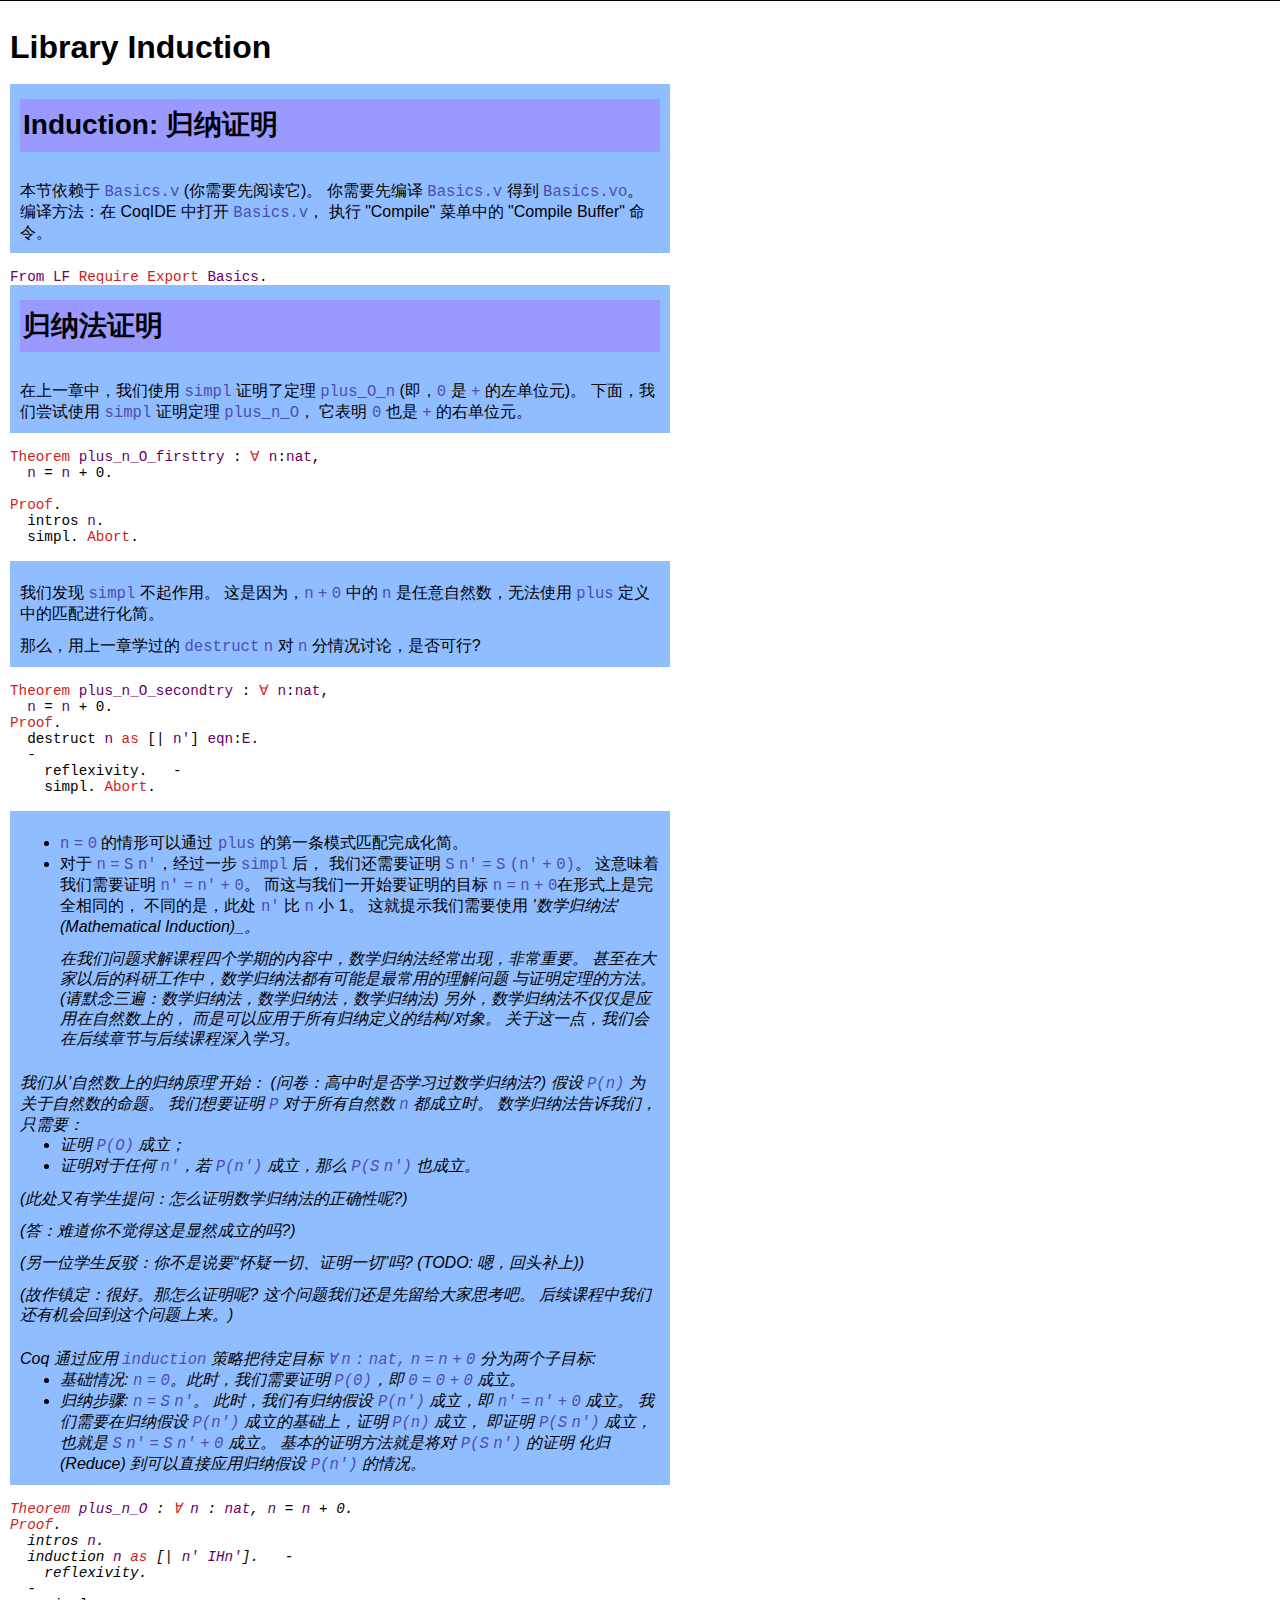
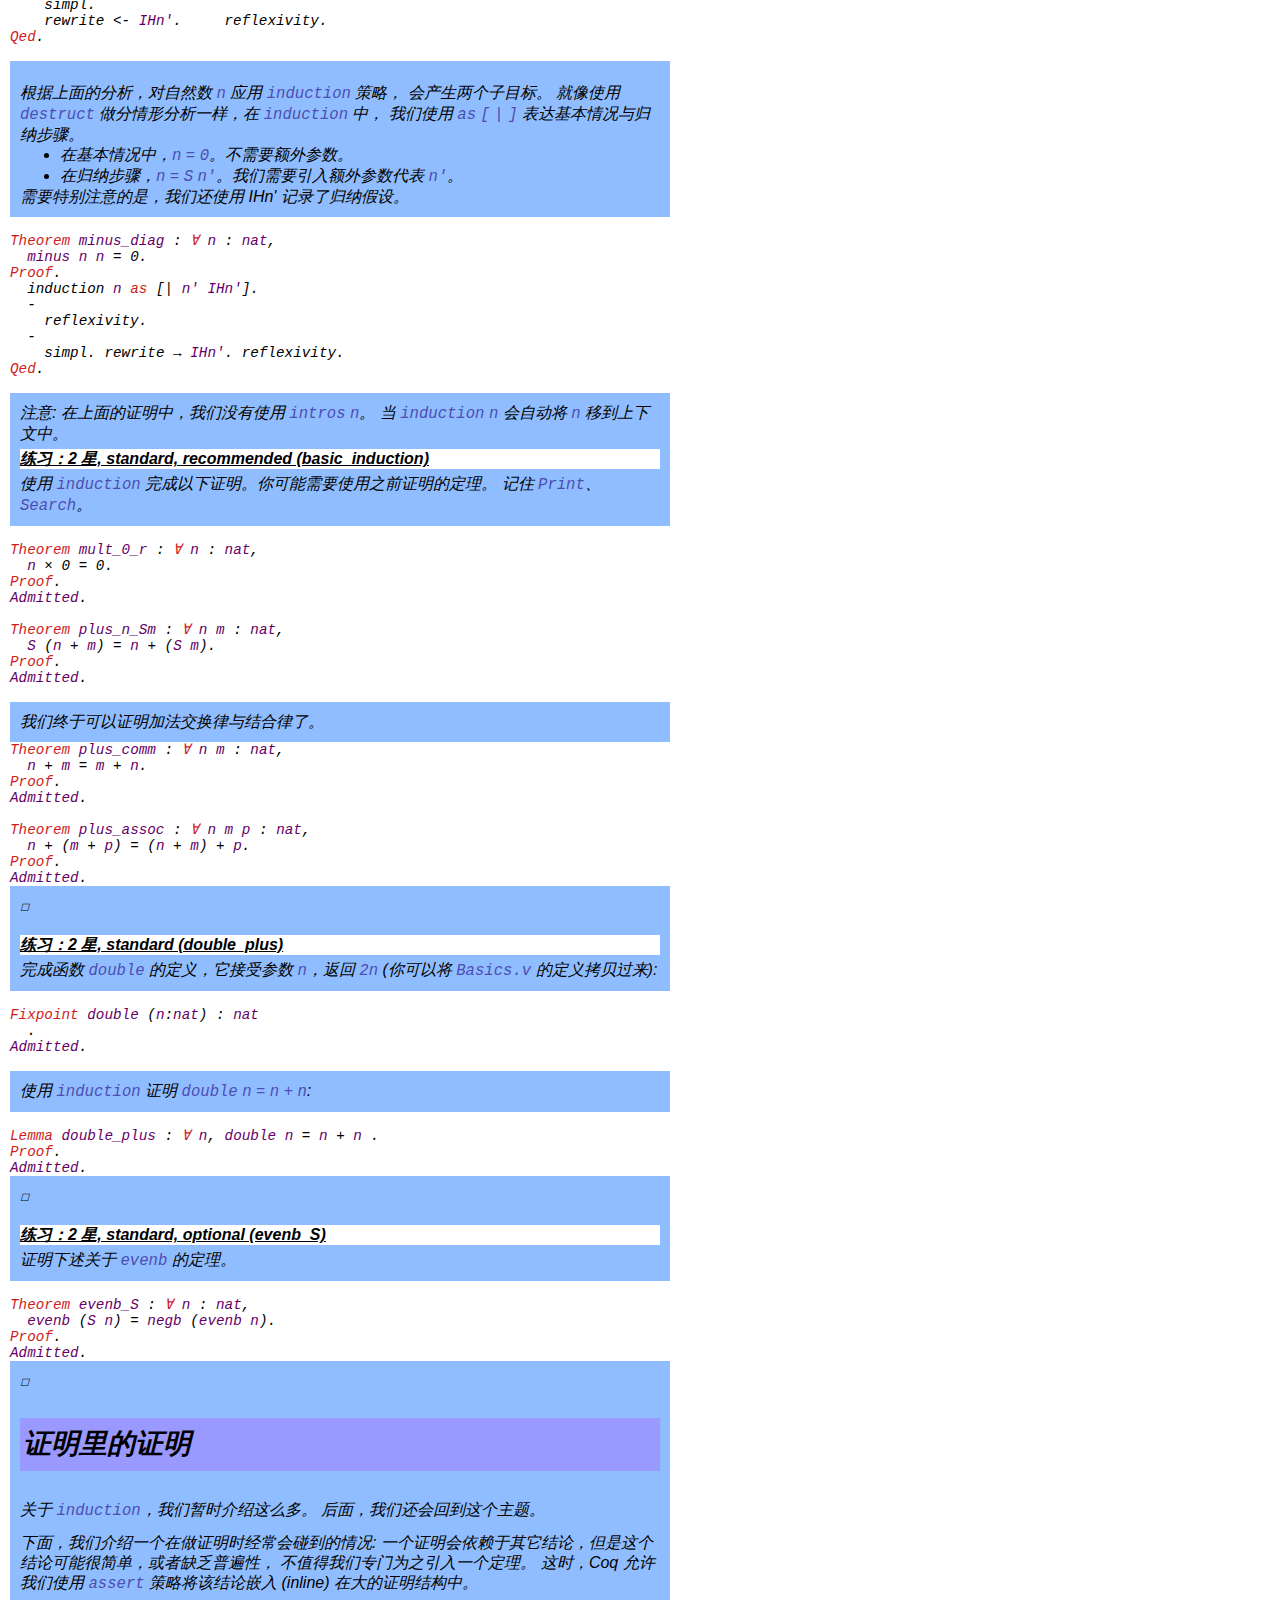
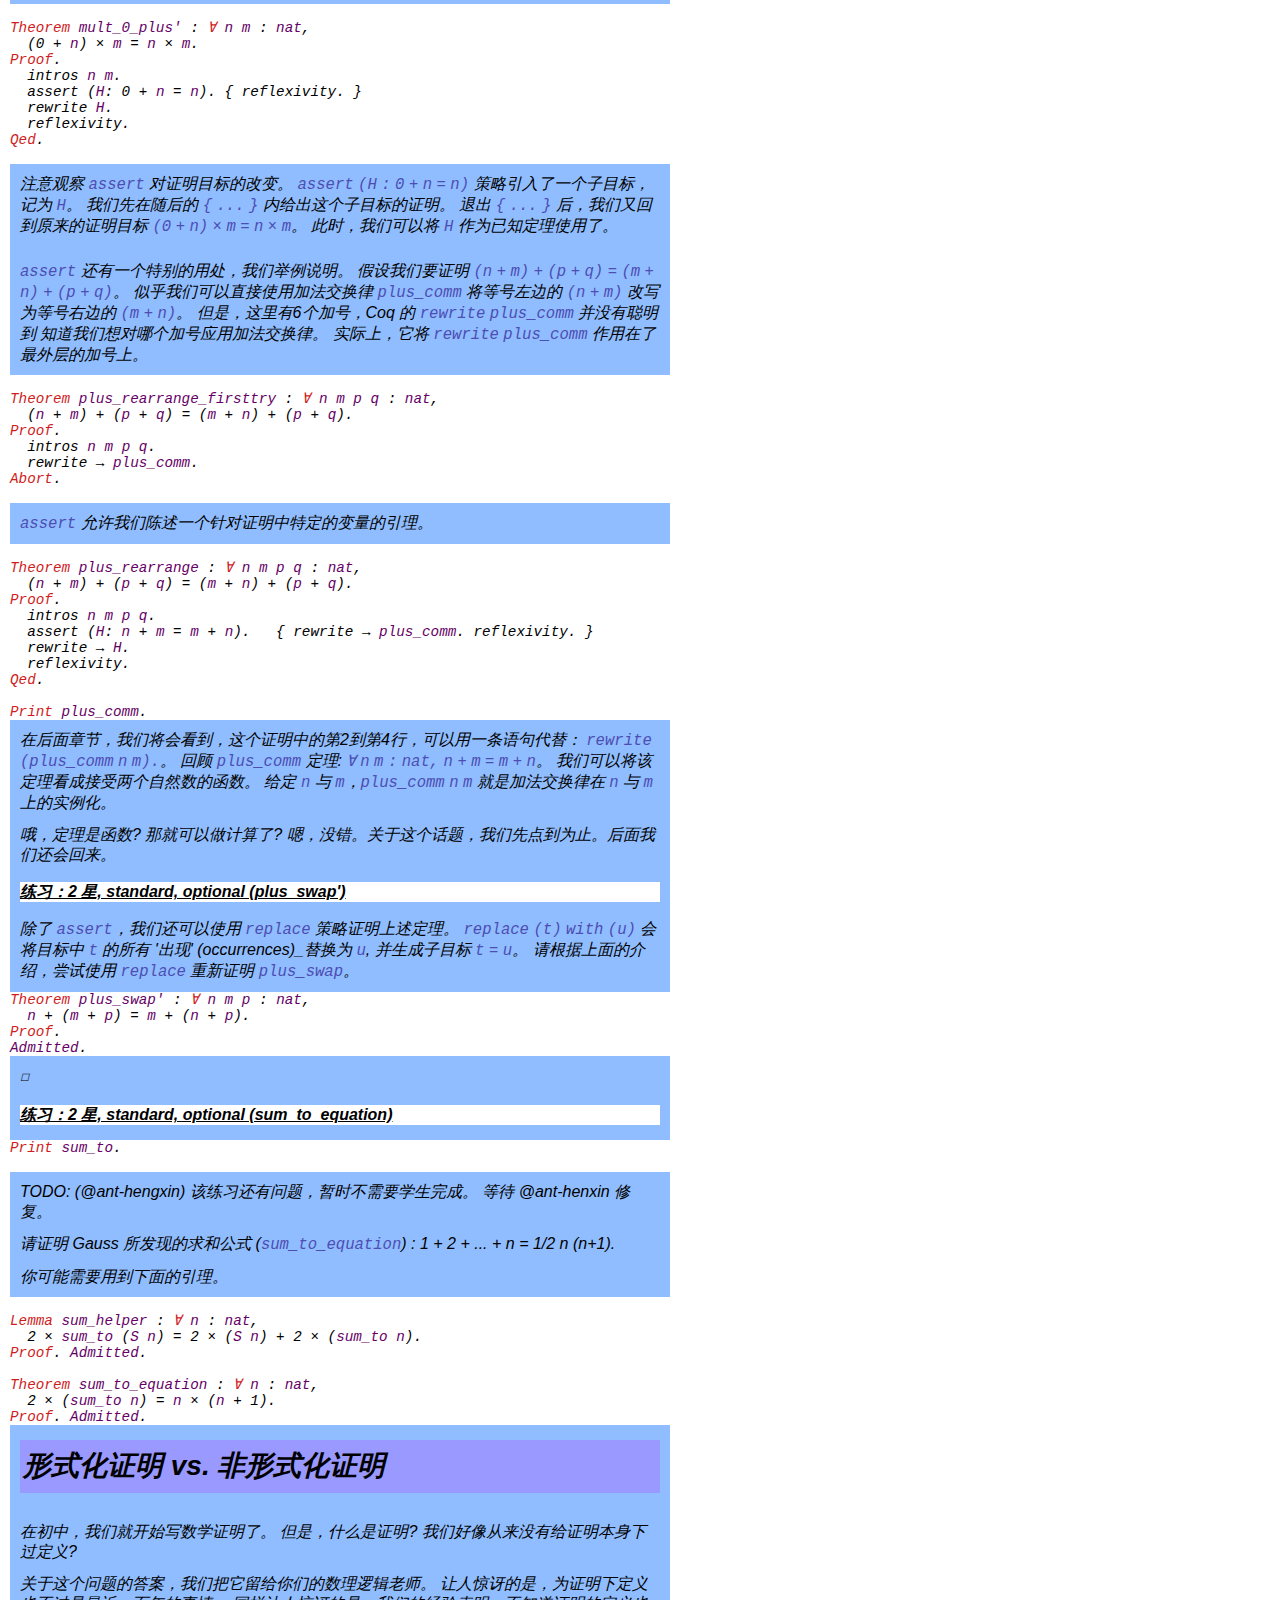
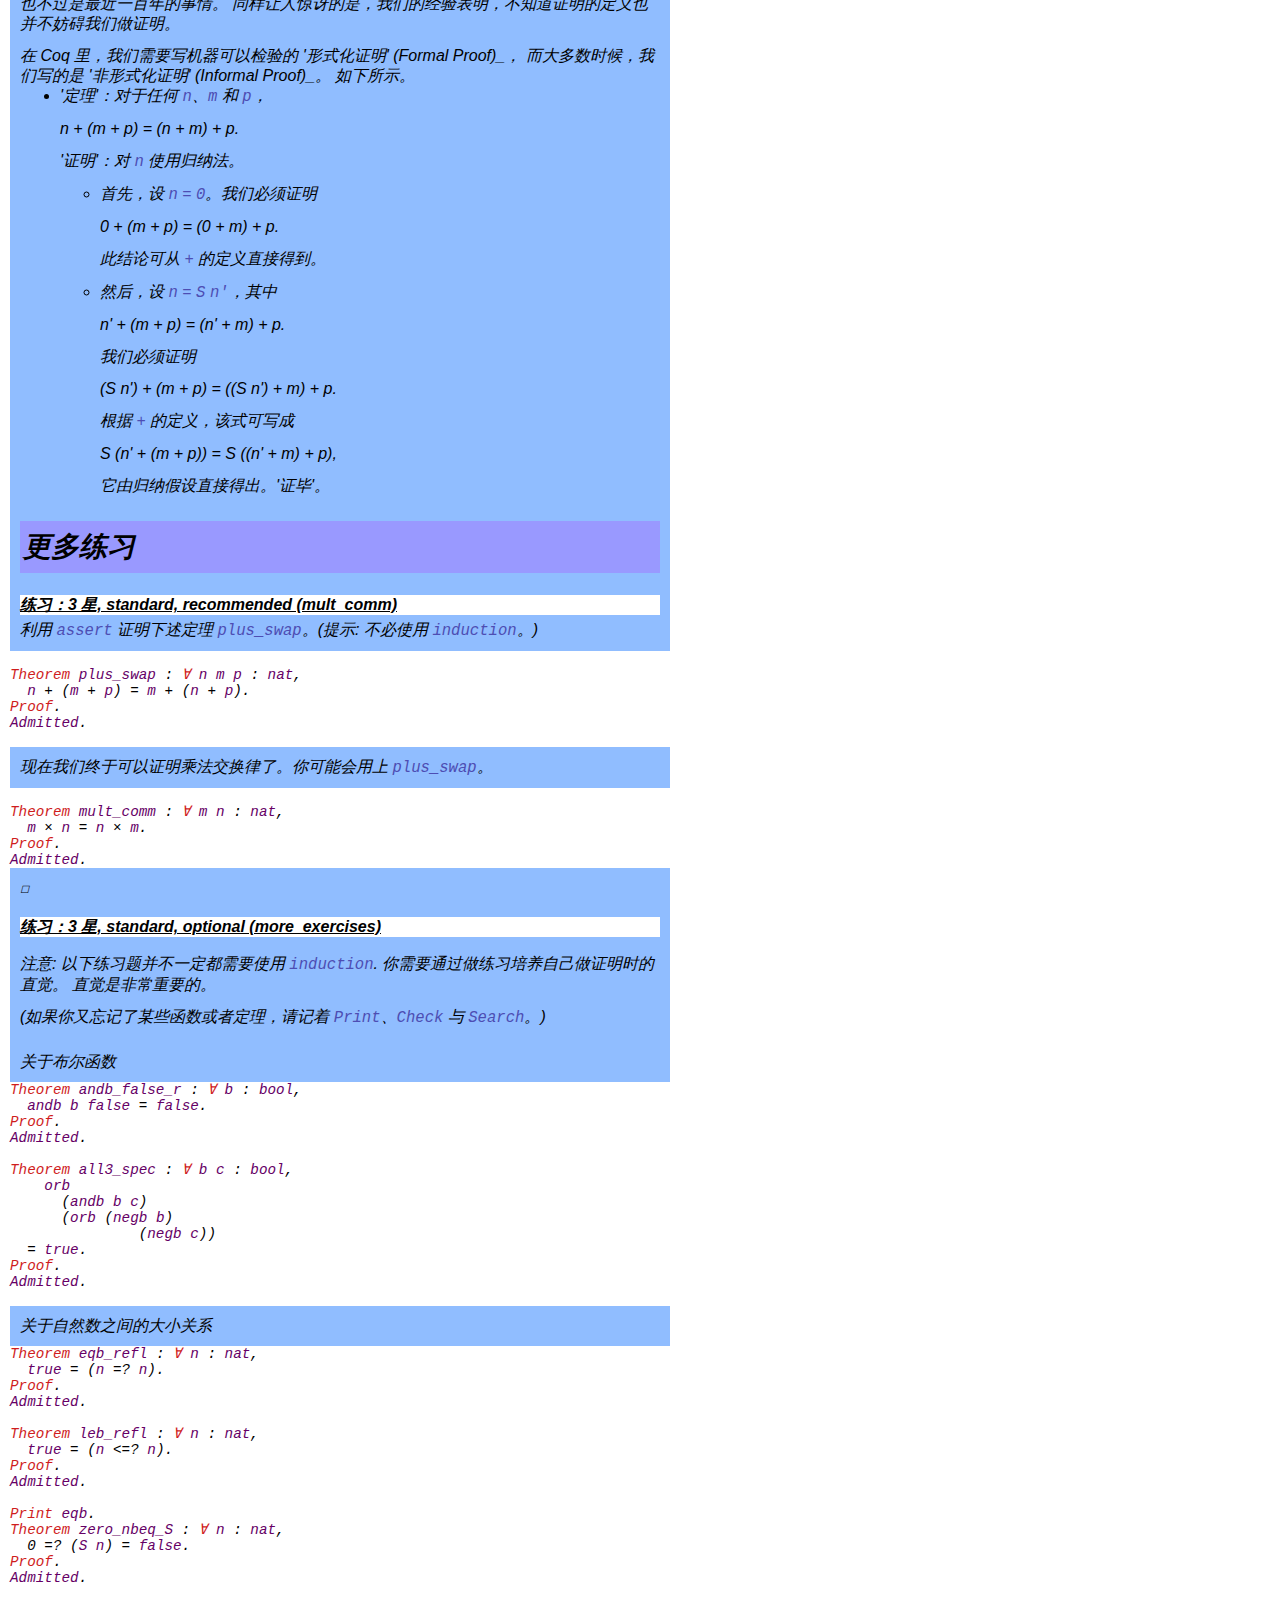
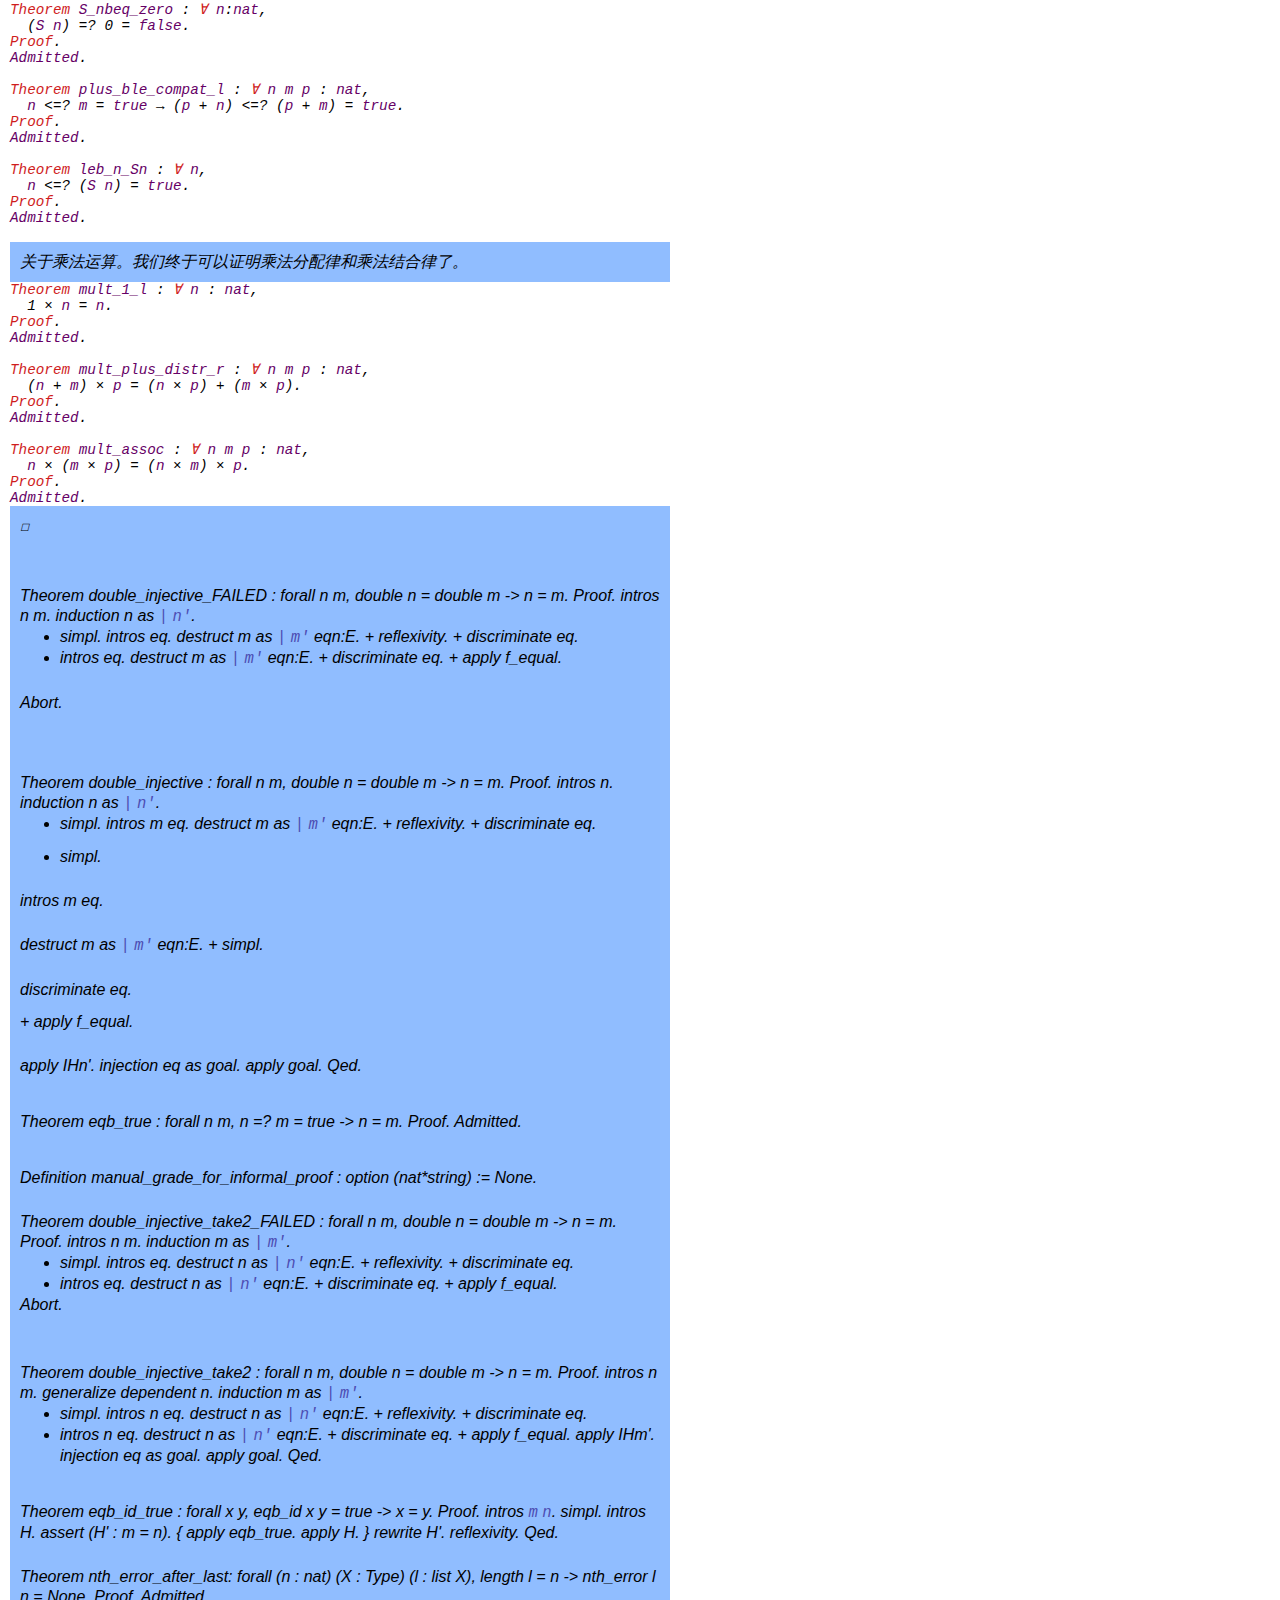
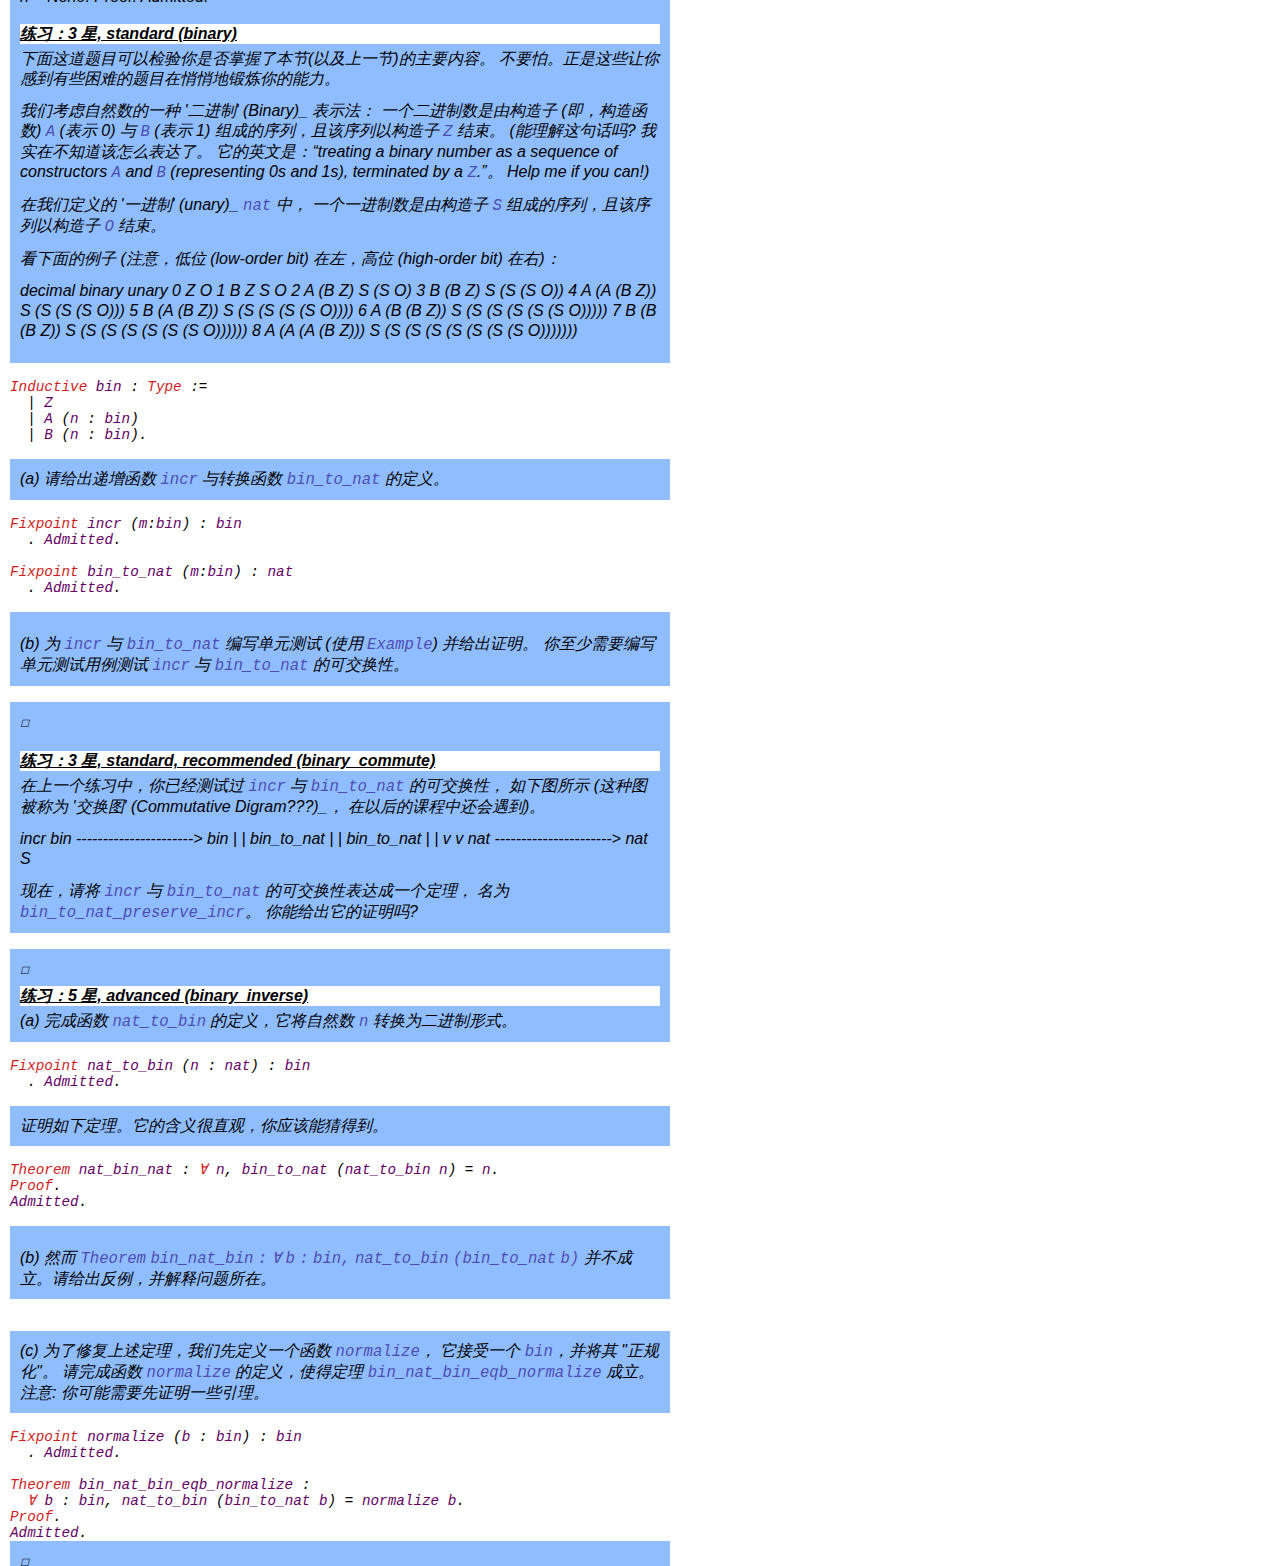
<file: 2019-1-coq/Induction.html>
<!DOCTYPE html PUBLIC "-//W3C//DTD XHTML 1.0 Strict//EN"
"http://www.w3.org/TR/xhtml1/DTD/xhtml1-strict.dtd">
<html xmlns="http://www.w3.org/1999/xhtml">
<head>
<meta http-equiv="Content-Type" content="text/html; charset=utf-8" />
<link href="coqdoc.css" rel="stylesheet" type="text/css" />
<title>Induction</title>
</head>

<body>

<div id="page">

<div id="header">
</div>

<div id="main">

<h1 class="libtitle">Library Induction</h1>

<div class="code">
</div>

<div class="doc">
<a name="lab1"></a><h1 class="section">Induction: 归纳证明</h1>

<div class="paragraph"> </div>


<div class="paragraph"> </div>

  本节依赖于 <span class="inlinecode"><span class="id" title="var">Basics.v</span></span> (你需要先阅读它)。
  你需要先编译 <span class="inlinecode"><span class="id" title="var">Basics.v</span></span> 得到 <span class="inlinecode"><span class="id" title="var">Basics.vo</span></span>。
  编译方法：在 CoqIDE 中打开 <span class="inlinecode"><span class="id" title="var">Basics.v</span></span>，
  执行 "Compile" 菜单中的 "Compile Buffer" 命令。

</div>
<div class="code">

<br/>
<span class="id" title="var">From</span> <span class="id" title="var">LF</span> <span class="id" title="keyword">Require</span> <span class="id" title="keyword">Export</span> <span class="id" title="var">Basics</span>.<br/>
</div>

<div class="doc">
<a name="lab2"></a><h1 class="section">归纳法证明</h1>

<div class="paragraph"> </div>


<div class="paragraph"> </div>

  在上一章中，我们使用 <span class="inlinecode"><span class="id" title="tactic">simpl</span></span> 证明了定理 <span class="inlinecode"><span class="id" title="var">plus_O_n</span></span> (即，<span class="inlinecode">0</span> 是 <span class="inlinecode">+</span> 的左单位元)。
  下面，我们尝试使用 <span class="inlinecode"><span class="id" title="tactic">simpl</span></span> 证明定理 <span class="inlinecode"><span class="id" title="var">plus_n_O</span></span>，
  它表明 <span class="inlinecode">0</span> 也是 <span class="inlinecode">+</span> 的右单位元。

</div>
<div class="code">

<br/>
<span class="id" title="keyword">Theorem</span> <span class="id" title="var">plus_n_O_firsttry</span> : <span class="id" title="keyword">∀</span> <span class="id" title="var">n</span>:<span class="id" title="var">nat</span>,<br/>
&nbsp;&nbsp;<span class="id" title="var">n</span> = <span class="id" title="var">n</span> + 0.<br/>

<br/>
<span class="id" title="keyword">Proof</span>.<br/>
&nbsp;&nbsp;<span class="id" title="tactic">intros</span> <span class="id" title="var">n</span>.<br/>
&nbsp;&nbsp;<span class="id" title="tactic">simpl</span>. <span class="id" title="keyword">Abort</span>.<br/>

<br/>
</div>

<div class="doc">

<div class="paragraph"> </div>

  我们发现 <span class="inlinecode"><span class="id" title="tactic">simpl</span></span> 不起作用。
  这是因为，<span class="inlinecode"><span class="id" title="var">n</span></span> <span class="inlinecode">+</span> <span class="inlinecode">0</span> 中的 <span class="inlinecode"><span class="id" title="var">n</span></span> 是任意自然数，无法使用 <span class="inlinecode"><span class="id" title="var">plus</span></span> 定义中的匹配进行化简。

<div class="paragraph"> </div>

  那么，用上一章学过的 <span class="inlinecode"><span class="id" title="tactic">destruct</span></span> <span class="inlinecode"><span class="id" title="var">n</span></span> 对 <span class="inlinecode"><span class="id" title="var">n</span></span> 分情况讨论，是否可行?

</div>
<div class="code">

<br/>
<span class="id" title="keyword">Theorem</span> <span class="id" title="var">plus_n_O_secondtry</span> : <span class="id" title="keyword">∀</span> <span class="id" title="var">n</span>:<span class="id" title="var">nat</span>,<br/>
&nbsp;&nbsp;<span class="id" title="var">n</span> = <span class="id" title="var">n</span> + 0.<br/>
<span class="id" title="keyword">Proof</span>.<br/>
&nbsp;&nbsp;<span class="id" title="tactic">destruct</span> <span class="id" title="var">n</span> <span class="id" title="keyword">as</span> [| <span class="id" title="var">n'</span>] <span class="id" title="var">eqn</span>:<span class="id" title="var">E</span>.<br/>
&nbsp;&nbsp;- <br/>
&nbsp;&nbsp;&nbsp;&nbsp;<span class="id" title="tactic">reflexivity</span>. &nbsp;&nbsp;- <br/>
&nbsp;&nbsp;&nbsp;&nbsp;<span class="id" title="tactic">simpl</span>. <span class="id" title="keyword">Abort</span>.<br/>

<br/>
</div>

<div class="doc">

<div class="paragraph"> </div>

<ul class="doclist">
<li> <span class="inlinecode"><span class="id" title="var">n</span></span> <span class="inlinecode">=</span> <span class="inlinecode">0</span> 的情形可以通过 <span class="inlinecode"><span class="id" title="var">plus</span></span> 的第一条模式匹配完成化简。

</li>
<li> 对于 <span class="inlinecode"><span class="id" title="var">n</span></span> <span class="inlinecode">=</span> <span class="inlinecode"><span class="id" title="var">S</span></span> <span class="inlinecode"><span class="id" title="var">n'</span></span>，经过一步 <span class="inlinecode"><span class="id" title="tactic">simpl</span></span> 后，
    我们还需要证明 <span class="inlinecode"><span class="id" title="var">S</span></span> <span class="inlinecode"><span class="id" title="var">n'</span></span> <span class="inlinecode">=</span> <span class="inlinecode"><span class="id" title="var">S</span></span> <span class="inlinecode">(<span class="id" title="var">n'</span></span> <span class="inlinecode">+</span> <span class="inlinecode">0)</span>。
    这意味着我们需要证明 <span class="inlinecode"><span class="id" title="var">n'</span></span> <span class="inlinecode">=</span> <span class="inlinecode"><span class="id" title="var">n'</span></span> <span class="inlinecode">+</span> <span class="inlinecode">0</span>。
    而这与我们一开始要证明的目标 <span class="inlinecode"><span class="id" title="var">n</span></span> <span class="inlinecode">=</span> <span class="inlinecode"><span class="id" title="var">n</span></span> <span class="inlinecode">+</span> <span class="inlinecode">0</span>在形式上是完全相同的，
    不同的是，此处 <span class="inlinecode"><span class="id" title="var">n'</span></span> 比 <span class="inlinecode"><span class="id" title="var">n</span></span> 小 1。
    这就提示我们需要使用 <i>'数学归纳法' (Mathematical Induction)_。

<div class="paragraph"> </div>

    在我们问题求解课程四个学期的内容中，数学归纳法经常出现，非常重要。
    甚至在大家以后的科研工作中，数学归纳法都有可能是最常用的理解问题
    与证明定理的方法。
    (请默念三遍：数学归纳法，数学归纳法，数学归纳法)
    另外，数学归纳法不仅仅是应用在自然数上的，
    而是可以应用于所有归纳定义的结构/对象。
    关于这一点，我们会在后续章节与后续课程深入学习。

</li>
</ul>

<div class="paragraph"> </div>


<div class="paragraph"> </div>

  我们从<i>'自然数上的归纳原理'</i>开始：
  (问卷：高中时是否学习过数学归纳法?)
  假设 <span class="inlinecode"><span class="id" title="var">P</span>(<span class="id" title="var">n</span>)</span> 为关于自然数的命题。
  我们想要证明 <span class="inlinecode"><span class="id" title="var">P</span></span> 对于所有自然数 <span class="inlinecode"><span class="id" title="var">n</span></span> 都成立时。
  数学归纳法告诉我们，只需要：
<ul class="doclist">
<li> 证明 <span class="inlinecode"><span class="id" title="var">P</span>(<span class="id" title="var">O</span>)</span> 成立；

</li>
<li> 证明对于任何 <span class="inlinecode"><span class="id" title="var">n'</span></span>，若 <span class="inlinecode"><span class="id" title="var">P</span>(<span class="id" title="var">n'</span>)</span> 成立，那么 <span class="inlinecode"><span class="id" title="var">P</span>(<span class="id" title="var">S</span></span> <span class="inlinecode"><span class="id" title="var">n'</span>)</span> 也成立。

</li>
</ul>

<div class="paragraph"> </div>

  (此处又有学生提问：怎么证明数学归纳法的正确性呢?)

<div class="paragraph"> </div>

  (答：难道你不觉得这是显然成立的吗?)

<div class="paragraph"> </div>

  (另一位学生反驳：你不是说要“怀疑一切、证明一切”吗? (TODO: 嗯，回头补上))

<div class="paragraph"> </div>

  (故作镇定：很好。那怎么证明呢? 这个问题我们还是先留给大家思考吧。
  后续课程中我们还有机会回到这个问题上来。)

<div class="paragraph"> </div>


<div class="paragraph"> </div>

  Coq 通过应用 <span class="inlinecode"><span class="id" title="tactic">induction</span></span> 策略把待定目标 <span class="inlinecode"><span class="id" title="keyword">∀</span></span> <span class="inlinecode"><span class="id" title="var">n</span></span> <span class="inlinecode">:</span> <span class="inlinecode"><span class="id" title="var">nat</span>,</span> <span class="inlinecode"><span class="id" title="var">n</span></span> <span class="inlinecode">=</span> <span class="inlinecode"><span class="id" title="var">n</span></span> <span class="inlinecode">+</span> <span class="inlinecode">0</span>
  分为两个子目标:
<ul class="doclist">
<li> 基础情况: <span class="inlinecode"><span class="id" title="var">n</span></span> <span class="inlinecode">=</span> <span class="inlinecode">0</span>。此时，我们需要证明 <span class="inlinecode"><span class="id" title="var">P</span>(0)</span>，即 <span class="inlinecode">0</span> <span class="inlinecode">=</span> <span class="inlinecode">0</span> <span class="inlinecode">+</span> <span class="inlinecode">0</span> 成立。

</li>
<li> 归纳步骤: <span class="inlinecode"><span class="id" title="var">n</span></span> <span class="inlinecode">=</span> <span class="inlinecode"><span class="id" title="var">S</span></span> <span class="inlinecode"><span class="id" title="var">n'</span></span>。
    此时，我们有归纳假设 <span class="inlinecode"><span class="id" title="var">P</span>(<span class="id" title="var">n'</span>)</span> 成立，即 <span class="inlinecode"><span class="id" title="var">n'</span></span> <span class="inlinecode">=</span> <span class="inlinecode"><span class="id" title="var">n'</span></span> <span class="inlinecode">+</span> <span class="inlinecode">0</span> 成立。
    我们需要在归纳假设 <span class="inlinecode"><span class="id" title="var">P</span>(<span class="id" title="var">n'</span>)</span> 成立的基础上，证明 <span class="inlinecode"><span class="id" title="var">P</span>(<span class="id" title="var">n</span>)</span> 成立，
    即证明 <span class="inlinecode"><span class="id" title="var">P</span>(<span class="id" title="var">S</span></span> <span class="inlinecode"><span class="id" title="var">n'</span>)</span> 成立，
    也就是 <span class="inlinecode"><span class="id" title="var">S</span></span> <span class="inlinecode"><span class="id" title="var">n'</span></span> <span class="inlinecode">=</span> <span class="inlinecode"><span class="id" title="var">S</span></span> <span class="inlinecode"><span class="id" title="var">n'</span></span> <span class="inlinecode">+</span> <span class="inlinecode">0</span> 成立。
    基本的证明方法就是将对 <span class="inlinecode"><span class="id" title="var">P</span>(<span class="id" title="var">S</span></span> <span class="inlinecode"><span class="id" title="var">n'</span>)</span> 的证明
    化归 (Reduce) 到可以直接应用归纳假设 <span class="inlinecode"><span class="id" title="var">P</span>(<span class="id" title="var">n'</span>)</span> 的情况。

</li>
</ul>

</div>
<div class="code">

<br/>
<span class="id" title="keyword">Theorem</span> <span class="id" title="var">plus_n_O</span> : <span class="id" title="keyword">∀</span> <span class="id" title="var">n</span> : <span class="id" title="var">nat</span>, <span class="id" title="var">n</span> = <span class="id" title="var">n</span> + 0.<br/>
<span class="id" title="keyword">Proof</span>.<br/>
&nbsp;&nbsp;<span class="id" title="tactic">intros</span> <span class="id" title="var">n</span>.<br/>
&nbsp;&nbsp;<span class="id" title="tactic">induction</span> <span class="id" title="var">n</span> <span class="id" title="keyword">as</span> [| <span class="id" title="var">n'</span> <span class="id" title="var">IHn'</span>]. &nbsp;&nbsp;- <br/>
&nbsp;&nbsp;&nbsp;&nbsp;<span class="id" title="tactic">reflexivity</span>.<br/>
&nbsp;&nbsp;- <br/>
&nbsp;&nbsp;&nbsp;&nbsp;<span class="id" title="tactic">simpl</span>.<br/>
&nbsp;&nbsp;&nbsp;&nbsp;<span class="id" title="tactic">rewrite</span> &lt;- <span class="id" title="var">IHn'</span>. &nbsp;&nbsp;&nbsp;&nbsp;<span class="id" title="tactic">reflexivity</span>.<br/>
<span class="id" title="keyword">Qed</span>.<br/>

<br/>
</div>

<div class="doc">

<div class="paragraph"> </div>

  根据上面的分析，对自然数 <span class="inlinecode"><span class="id" title="var">n</span></span> 应用 <span class="inlinecode"><span class="id" title="tactic">induction</span></span> 策略，
  会产生两个子目标。
  就像使用 <span class="inlinecode"><span class="id" title="tactic">destruct</span></span> 做分情形分析一样，在 <span class="inlinecode"><span class="id" title="tactic">induction</span></span> 中，
  我们使用 <span class="inlinecode"><span class="id" title="keyword">as</span></span> <span class="inlinecode">[</span> <span class="inlinecode">|</span> <span class="inlinecode">]</span> 表达基本情况与归纳步骤。
<ul class="doclist">
<li> 在基本情况中，<span class="inlinecode"><span class="id" title="var">n</span></span> <span class="inlinecode">=</span> <span class="inlinecode">0</span>。不需要额外参数。

</li>
<li> 在归纳步骤，<span class="inlinecode"><span class="id" title="var">n</span></span> <span class="inlinecode">=</span> <span class="inlinecode"><span class="id" title="var">S</span></span> <span class="inlinecode"><span class="id" title="var">n'</span></span>。我们需要引入额外参数代表 <span class="inlinecode"><span class="id" title="var">n'</span></span>。

</li>
</ul>
  需要特别注意的是，我们还使用 IHn' 记录了归纳假设。

</div>
<div class="code">

<br/>
<span class="id" title="keyword">Theorem</span> <span class="id" title="var">minus_diag</span> : <span class="id" title="keyword">∀</span> <span class="id" title="var">n</span> : <span class="id" title="var">nat</span>,<br/>
&nbsp;&nbsp;<span class="id" title="var">minus</span> <span class="id" title="var">n</span> <span class="id" title="var">n</span> = 0.<br/>
<span class="id" title="keyword">Proof</span>.<br/>
&nbsp;&nbsp;<span class="id" title="tactic">induction</span> <span class="id" title="var">n</span> <span class="id" title="keyword">as</span> [| <span class="id" title="var">n'</span> <span class="id" title="var">IHn'</span>].<br/>
&nbsp;&nbsp;- <br/>
&nbsp;&nbsp;&nbsp;&nbsp;<span class="id" title="tactic">reflexivity</span>.<br/>
&nbsp;&nbsp;- <br/>
&nbsp;&nbsp;&nbsp;&nbsp;<span class="id" title="tactic">simpl</span>. <span class="id" title="tactic">rewrite</span> → <span class="id" title="var">IHn'</span>. <span class="id" title="tactic">reflexivity</span>.<br/>
<span class="id" title="keyword">Qed</span>.<br/>

<br/>
</div>

<div class="doc">
  注意: 在上面的证明中，我们没有使用 <span class="inlinecode"><span class="id" title="tactic">intros</span></span> <span class="inlinecode"><span class="id" title="var">n</span></span>。
  当 <span class="inlinecode"><span class="id" title="tactic">induction</span></span> <span class="inlinecode"><span class="id" title="var">n</span></span> 会自动将 <span class="inlinecode"><span class="id" title="var">n</span></span> 移到上下文中。
<a name="lab3"></a><h4 class="section">练习：2 星, standard, recommended (basic_induction)</h4>

    使用 <span class="inlinecode"><span class="id" title="tactic">induction</span></span> 完成以下证明。你可能需要使用之前证明的定理。
    记住 <span class="inlinecode"><span class="id" title="keyword">Print</span></span>、<span class="inlinecode"><span class="id" title="keyword">Search</span></span>。

</div>
<div class="code">

<br/>
<span class="id" title="keyword">Theorem</span> <span class="id" title="var">mult_0_r</span> : <span class="id" title="keyword">∀</span> <span class="id" title="var">n</span> : <span class="id" title="var">nat</span>,<br/>
&nbsp;&nbsp;<span class="id" title="var">n</span> × 0 = 0.<br/>
<span class="id" title="keyword">Proof</span>.<br/>
<span class="id" title="var">Admitted</span>.<br/>

<br/>
<span class="id" title="keyword">Theorem</span> <span class="id" title="var">plus_n_Sm</span> : <span class="id" title="keyword">∀</span> <span class="id" title="var">n</span> <span class="id" title="var">m</span> : <span class="id" title="var">nat</span>,<br/>
&nbsp;&nbsp;<span class="id" title="var">S</span> (<span class="id" title="var">n</span> + <span class="id" title="var">m</span>) = <span class="id" title="var">n</span> + (<span class="id" title="var">S</span> <span class="id" title="var">m</span>).<br/>
<span class="id" title="keyword">Proof</span>.<br/>
<span class="id" title="var">Admitted</span>.<br/>

<br/>
</div>

<div class="doc">
  我们终于可以证明加法交换律与结合律了。

</div>
<div class="code">
<span class="id" title="keyword">Theorem</span> <span class="id" title="var">plus_comm</span> : <span class="id" title="keyword">∀</span> <span class="id" title="var">n</span> <span class="id" title="var">m</span> : <span class="id" title="var">nat</span>,<br/>
&nbsp;&nbsp;<span class="id" title="var">n</span> + <span class="id" title="var">m</span> = <span class="id" title="var">m</span> + <span class="id" title="var">n</span>.<br/>
<span class="id" title="keyword">Proof</span>.<br/>
<span class="id" title="var">Admitted</span>.<br/>

<br/>
<span class="id" title="keyword">Theorem</span> <span class="id" title="var">plus_assoc</span> : <span class="id" title="keyword">∀</span> <span class="id" title="var">n</span> <span class="id" title="var">m</span> <span class="id" title="var">p</span> : <span class="id" title="var">nat</span>,<br/>
&nbsp;&nbsp;<span class="id" title="var">n</span> + (<span class="id" title="var">m</span> + <span class="id" title="var">p</span>) = (<span class="id" title="var">n</span> + <span class="id" title="var">m</span>) + <span class="id" title="var">p</span>.<br/>
<span class="id" title="keyword">Proof</span>.<br/>
<span class="id" title="var">Admitted</span>.<br/>
</div>

<div class="doc">
<font size=-2>&#9744;</font> 
<div class="paragraph"> </div>

<a name="lab4"></a><h4 class="section">练习：2 星, standard (double_plus)</h4>

  完成函数 <span class="inlinecode"><span class="id" title="var">double</span></span> 的定义，它接受参数 <span class="inlinecode"><span class="id" title="var">n</span></span>，返回 <span class="inlinecode">2<span class="id" title="var">n</span></span>
  (你可以将 <span class="inlinecode"><span class="id" title="var">Basics.v</span></span> 的定义拷贝过来): 

</div>
<div class="code">

<br/>
<span class="id" title="keyword">Fixpoint</span> <span class="id" title="var">double</span> (<span class="id" title="var">n</span>:<span class="id" title="var">nat</span>) : <span class="id" title="var">nat</span><br/>
&nbsp;&nbsp;.<br/>
<span class="id" title="var">Admitted</span>.<br/>

<br/>
</div>

<div class="doc">
使用 <span class="inlinecode"><span class="id" title="tactic">induction</span></span> 证明 <span class="inlinecode"><span class="id" title="var">double</span></span> <span class="inlinecode"><span class="id" title="var">n</span></span> <span class="inlinecode">=</span> <span class="inlinecode"><span class="id" title="var">n</span></span> <span class="inlinecode">+</span> <span class="inlinecode"><span class="id" title="var">n</span></span>: 
</div>
<div class="code">

<br/>
<span class="id" title="keyword">Lemma</span> <span class="id" title="var">double_plus</span> : <span class="id" title="keyword">∀</span> <span class="id" title="var">n</span>, <span class="id" title="var">double</span> <span class="id" title="var">n</span> = <span class="id" title="var">n</span> + <span class="id" title="var">n</span> .<br/>
<span class="id" title="keyword">Proof</span>.<br/>
<span class="id" title="var">Admitted</span>.<br/>
</div>

<div class="doc">
<font size=-2>&#9744;</font> 
<div class="paragraph"> </div>

<a name="lab5"></a><h4 class="section">练习：2 星, standard, optional (evenb_S)</h4>

  证明下述关于 <span class="inlinecode"><span class="id" title="var">evenb</span></span> 的定理。

</div>
<div class="code">

<br/>
<span class="id" title="keyword">Theorem</span> <span class="id" title="var">evenb_S</span> : <span class="id" title="keyword">∀</span> <span class="id" title="var">n</span> : <span class="id" title="var">nat</span>,<br/>
&nbsp;&nbsp;<span class="id" title="var">evenb</span> (<span class="id" title="var">S</span> <span class="id" title="var">n</span>) = <span class="id" title="var">negb</span> (<span class="id" title="var">evenb</span> <span class="id" title="var">n</span>).<br/>
<span class="id" title="keyword">Proof</span>.<br/>
<span class="id" title="var">Admitted</span>.<br/>
</div>

<div class="doc">
<font size=-2>&#9744;</font> 
</div>
<div class="code">
</div>

<div class="doc">
<a name="lab6"></a><h1 class="section">证明里的证明</h1>

<div class="paragraph"> </div>


<div class="paragraph"> </div>

  关于 <span class="inlinecode"><span class="id" title="tactic">induction</span></span>，我们暂时介绍这么多。
  后面，我们还会回到这个主题。

<div class="paragraph"> </div>

  下面，我们介绍一个在做证明时经常会碰到的情况:
  一个证明会依赖于其它结论，但是这个结论可能很简单，或者缺乏普遍性，
  不值得我们专门为之引入一个定理。
  这时，Coq 允许我们使用 <span class="inlinecode"><span class="id" title="tactic">assert</span></span> 策略将该结论嵌入 (inline) 在大的证明结构中。 

</div>
<div class="code">

<br/>
<span class="id" title="keyword">Theorem</span> <span class="id" title="var">mult_0_plus'</span> : <span class="id" title="keyword">∀</span> <span class="id" title="var">n</span> <span class="id" title="var">m</span> : <span class="id" title="var">nat</span>,<br/>
&nbsp;&nbsp;(0 + <span class="id" title="var">n</span>) × <span class="id" title="var">m</span> = <span class="id" title="var">n</span> × <span class="id" title="var">m</span>.<br/>
<span class="id" title="keyword">Proof</span>.<br/>
&nbsp;&nbsp;<span class="id" title="tactic">intros</span> <span class="id" title="var">n</span> <span class="id" title="var">m</span>.<br/>
&nbsp;&nbsp;<span class="id" title="tactic">assert</span> (<span class="id" title="var">H</span>: 0 + <span class="id" title="var">n</span> = <span class="id" title="var">n</span>). { <span class="id" title="tactic">reflexivity</span>. } <br/>
&nbsp;&nbsp;<span class="id" title="tactic">rewrite</span> <span class="id" title="var">H</span>.<br/>
&nbsp;&nbsp;<span class="id" title="tactic">reflexivity</span>.<br/>
<span class="id" title="keyword">Qed</span>.<br/>

<br/>
</div>

<div class="doc">
  注意观察 <span class="inlinecode"><span class="id" title="tactic">assert</span></span> 对证明目标的改变。
  <span class="inlinecode"><span class="id" title="tactic">assert</span></span> <span class="inlinecode">(<span class="id" title="var">H</span></span> <span class="inlinecode">:</span> <span class="inlinecode">0</span> <span class="inlinecode">+</span> <span class="inlinecode"><span class="id" title="var">n</span></span> <span class="inlinecode">=</span> <span class="inlinecode"><span class="id" title="var">n</span>)</span> 策略引入了一个子目标，记为 <span class="inlinecode"><span class="id" title="var">H</span></span>。
  我们先在随后的 <span class="inlinecode">{</span> <span class="inlinecode">...</span> <span class="inlinecode">}</span> 内给出这个子目标的证明。
  退出 <span class="inlinecode">{</span> <span class="inlinecode">...</span> <span class="inlinecode">}</span> 后，我们又回到原来的证明目标 <span class="inlinecode">(0</span> <span class="inlinecode">+</span> <span class="inlinecode"><span class="id" title="var">n</span>)</span> <span class="inlinecode">×</span> <span class="inlinecode"><span class="id" title="var">m</span></span> <span class="inlinecode">=</span> <span class="inlinecode"><span class="id" title="var">n</span></span> <span class="inlinecode">×</span> <span class="inlinecode"><span class="id" title="var">m</span></span>。
  此时，我们可以将 <span class="inlinecode"><span class="id" title="var">H</span></span> 作为已知定理使用了。

<div class="paragraph"> </div>


<div class="paragraph"> </div>

  <span class="inlinecode"><span class="id" title="tactic">assert</span></span> 还有一个特别的用处，我们举例说明。
  假设我们要证明 <span class="inlinecode">(<span class="id" title="var">n</span></span> <span class="inlinecode">+</span> <span class="inlinecode"><span class="id" title="var">m</span>)</span> <span class="inlinecode">+</span> <span class="inlinecode">(<span class="id" title="var">p</span></span> <span class="inlinecode">+</span> <span class="inlinecode"><span class="id" title="var">q</span>)</span> <span class="inlinecode">=</span> <span class="inlinecode">(<span class="id" title="var">m</span></span> <span class="inlinecode">+</span> <span class="inlinecode"><span class="id" title="var">n</span>)</span> <span class="inlinecode">+</span> <span class="inlinecode">(<span class="id" title="var">p</span></span> <span class="inlinecode">+</span> <span class="inlinecode"><span class="id" title="var">q</span>)</span>。
  似乎我们可以直接使用加法交换律 <span class="inlinecode"><span class="id" title="var">plus_comm</span></span> 将等号左边的 <span class="inlinecode">(<span class="id" title="var">n</span></span> <span class="inlinecode">+</span> <span class="inlinecode"><span class="id" title="var">m</span>)</span> 
  改写为等号右边的 <span class="inlinecode">(<span class="id" title="var">m</span></span> <span class="inlinecode">+</span> <span class="inlinecode"><span class="id" title="var">n</span>)</span>。
  但是，这里有6个加号，Coq 的 <span class="inlinecode"><span class="id" title="tactic">rewrite</span></span> <span class="inlinecode"><span class="id" title="var">plus_comm</span></span> 并没有聪明到
  知道我们想对哪个加号应用加法交换律。
  实际上，它将 <span class="inlinecode"><span class="id" title="tactic">rewrite</span></span> <span class="inlinecode"><span class="id" title="var">plus_comm</span></span> 作用在了最外层的加号上。

</div>
<div class="code">

<br/>
<span class="id" title="keyword">Theorem</span> <span class="id" title="var">plus_rearrange_firsttry</span> : <span class="id" title="keyword">∀</span> <span class="id" title="var">n</span> <span class="id" title="var">m</span> <span class="id" title="var">p</span> <span class="id" title="var">q</span> : <span class="id" title="var">nat</span>,<br/>
&nbsp;&nbsp;(<span class="id" title="var">n</span> + <span class="id" title="var">m</span>) + (<span class="id" title="var">p</span> + <span class="id" title="var">q</span>) = (<span class="id" title="var">m</span> + <span class="id" title="var">n</span>) + (<span class="id" title="var">p</span> + <span class="id" title="var">q</span>).<br/>
<span class="id" title="keyword">Proof</span>.<br/>
&nbsp;&nbsp;<span class="id" title="tactic">intros</span> <span class="id" title="var">n</span> <span class="id" title="var">m</span> <span class="id" title="var">p</span> <span class="id" title="var">q</span>.<br/>
&nbsp;&nbsp;<span class="id" title="tactic">rewrite</span> → <span class="id" title="var">plus_comm</span>.<br/>
<span class="id" title="keyword">Abort</span>.<br/>

<br/>
</div>

<div class="doc">
  <span class="inlinecode"><span class="id" title="tactic">assert</span></span> 允许我们陈述一个针对证明中特定的变量的引理。

</div>
<div class="code">

<br/>
<span class="id" title="keyword">Theorem</span> <span class="id" title="var">plus_rearrange</span> : <span class="id" title="keyword">∀</span> <span class="id" title="var">n</span> <span class="id" title="var">m</span> <span class="id" title="var">p</span> <span class="id" title="var">q</span> : <span class="id" title="var">nat</span>,<br/>
&nbsp;&nbsp;(<span class="id" title="var">n</span> + <span class="id" title="var">m</span>) + (<span class="id" title="var">p</span> + <span class="id" title="var">q</span>) = (<span class="id" title="var">m</span> + <span class="id" title="var">n</span>) + (<span class="id" title="var">p</span> + <span class="id" title="var">q</span>).<br/>
<span class="id" title="keyword">Proof</span>.<br/>
&nbsp;&nbsp;<span class="id" title="tactic">intros</span> <span class="id" title="var">n</span> <span class="id" title="var">m</span> <span class="id" title="var">p</span> <span class="id" title="var">q</span>.<br/>
&nbsp;&nbsp;<span class="id" title="tactic">assert</span> (<span class="id" title="var">H</span>: <span class="id" title="var">n</span> + <span class="id" title="var">m</span> = <span class="id" title="var">m</span> + <span class="id" title="var">n</span>). &nbsp;&nbsp;{ <span class="id" title="tactic">rewrite</span> → <span class="id" title="var">plus_comm</span>. <span class="id" title="tactic">reflexivity</span>. }<br/>
&nbsp;&nbsp;<span class="id" title="tactic">rewrite</span> → <span class="id" title="var">H</span>.<br/>
&nbsp;&nbsp;<span class="id" title="tactic">reflexivity</span>.<br/>
<span class="id" title="keyword">Qed</span>.<br/>

<br/>
<span class="id" title="keyword">Print</span> <span class="id" title="var">plus_comm</span>.<br/>
</div>

<div class="doc">
  在后面章节，我们将会看到，这个证明中的第2到第4行，可以用一条语句代替：
  <span class="inlinecode"><span class="id" title="tactic">rewrite</span></span> <span class="inlinecode">(<span class="id" title="var">plus_comm</span></span> <span class="inlinecode"><span class="id" title="var">n</span></span> <span class="inlinecode"><span class="id" title="var">m</span>).</span>。
  回顾 <span class="inlinecode"><span class="id" title="var">plus_comm</span></span> 定理:
  <span class="inlinecode"><span class="id" title="keyword">∀</span></span> <span class="inlinecode"><span class="id" title="var">n</span></span> <span class="inlinecode"><span class="id" title="var">m</span></span> <span class="inlinecode">:</span> <span class="inlinecode"><span class="id" title="var">nat</span>,</span> <span class="inlinecode"><span class="id" title="var">n</span></span> <span class="inlinecode">+</span> <span class="inlinecode"><span class="id" title="var">m</span></span> <span class="inlinecode">=</span> <span class="inlinecode"><span class="id" title="var">m</span></span> <span class="inlinecode">+</span> <span class="inlinecode"><span class="id" title="var">n</span></span>。
  我们可以将该定理看成接受两个自然数的函数。
  给定 <span class="inlinecode"><span class="id" title="var">n</span></span> 与 <span class="inlinecode"><span class="id" title="var">m</span></span>，<span class="inlinecode"><span class="id" title="var">plus_comm</span></span> <span class="inlinecode"><span class="id" title="var">n</span></span> <span class="inlinecode"><span class="id" title="var">m</span></span> 就是加法交换律在 <span class="inlinecode"><span class="id" title="var">n</span></span> 与 <span class="inlinecode"><span class="id" title="var">m</span></span> 上的实例化。

<div class="paragraph"> </div>

  哦，定理是函数? 那就可以做计算了?
  嗯，没错。关于这个话题，我们先点到为止。后面我们还会回来。

<div class="paragraph"> </div>

<a name="lab7"></a><h4 class="section">练习：2 星, standard, optional (plus_swap')</h4>

<div class="paragraph"> </div>

  除了 <span class="inlinecode"><span class="id" title="tactic">assert</span></span>，我们还可以使用 <span class="inlinecode"><span class="id" title="tactic">replace</span></span> 策略证明上述定理。
  <span class="inlinecode"><span class="id" title="tactic">replace</span></span> <span class="inlinecode">(<span class="id" title="var">t</span>)</span> <span class="inlinecode"><span class="id" title="keyword">with</span></span> <span class="inlinecode">(<span class="id" title="var">u</span>)</span> 会将目标中 <span class="inlinecode"><span class="id" title="var">t</span></span> 的所有 <i>'出现' (occurrences)_替换为 <span class="inlinecode"><span class="id" title="var">u</span></span>,
  并生成子目标 <span class="inlinecode"><span class="id" title="var">t</span></span> <span class="inlinecode">=</span> <span class="inlinecode"><span class="id" title="var">u</span></span>。
  请根据上面的介绍，尝试使用 <span class="inlinecode"><span class="id" title="tactic">replace</span></span> 重新证明 <span class="inlinecode"><span class="id" title="var">plus_swap</span></span>。

</div>
<div class="code">
<span class="id" title="keyword">Theorem</span> <span class="id" title="var">plus_swap'</span> : <span class="id" title="keyword">∀</span> <span class="id" title="var">n</span> <span class="id" title="var">m</span> <span class="id" title="var">p</span> : <span class="id" title="var">nat</span>,<br/>
&nbsp;&nbsp;<span class="id" title="var">n</span> + (<span class="id" title="var">m</span> + <span class="id" title="var">p</span>) = <span class="id" title="var">m</span> + (<span class="id" title="var">n</span> + <span class="id" title="var">p</span>).<br/>
<span class="id" title="keyword">Proof</span>.<br/>
<span class="id" title="var">Admitted</span>.<br/>
</div>

<div class="doc">
<font size=-2>&#9744;</font> 
<div class="paragraph"> </div>

<a name="lab8"></a><h4 class="section">练习：2 星, standard, optional (sum_to_equation)</h4>

</div>
<div class="code">
<span class="id" title="keyword">Print</span> <span class="id" title="var">sum_to</span>.<br/>

<br/>
</div>

<div class="doc">
  TODO: (@ant-hengxin) 该练习还有问题，暂时不需要学生完成。
  等待 @ant-henxin 修复。

<div class="paragraph"> </div>

  请证明 Gauss 所发现的求和公式 (<span class="inlinecode"><span class="id" title="var">sum_to_equation</span></span>)
  : 1 + 2 + ... + n = 1/2 n (n+1).

<div class="paragraph"> </div>

  你可能需要用到下面的引理。

</div>
<div class="code">

<br/>
<span class="id" title="keyword">Lemma</span> <span class="id" title="var">sum_helper</span> : <span class="id" title="keyword">∀</span> <span class="id" title="var">n</span> : <span class="id" title="var">nat</span>,<br/>
&nbsp;&nbsp;2 × <span class="id" title="var">sum_to</span> (<span class="id" title="var">S</span> <span class="id" title="var">n</span>) = 2 × (<span class="id" title="var">S</span> <span class="id" title="var">n</span>) + 2 × (<span class="id" title="var">sum_to</span> <span class="id" title="var">n</span>).<br/>
<span class="id" title="keyword">Proof</span>.  <span class="id" title="var">Admitted</span>.<br/>

<br/>
<span class="id" title="keyword">Theorem</span> <span class="id" title="var">sum_to_equation</span> : <span class="id" title="keyword">∀</span> <span class="id" title="var">n</span> : <span class="id" title="var">nat</span>,<br/>
&nbsp;&nbsp;2 × (<span class="id" title="var">sum_to</span> <span class="id" title="var">n</span>) = <span class="id" title="var">n</span> × (<span class="id" title="var">n</span> + 1).<br/>
<span class="id" title="keyword">Proof</span>. <span class="id" title="var">Admitted</span>.<br/>
</div>

<div class="doc">
<a name="lab9"></a><h1 class="section">形式化证明 vs. 非形式化证明</h1>

<div class="paragraph"> </div>


<div class="paragraph"> </div>

  在初中，我们就开始写数学证明了。
  但是，什么是证明?
  我们好像从来没有给证明本身下过定义?

<div class="paragraph"> </div>

  关于这个问题的答案，我们把它留给你们的数理逻辑老师。
  让人惊讶的是，为证明下定义也不过是最近一百年的事情。
  同样让人惊讶的是，我们的经验表明，不知道证明的定义也并不妨碍我们做证明。

<div class="paragraph"> </div>

  在 Coq 里，我们需要写机器可以检验的 <i>'形式化证明' (Formal Proof)_，
  而大多数时候，我们写的是 <i>'非形式化证明' (Informal Proof)_。
  如下所示。
<ul class="doclist">
<li> <i>'定理'</i>：对于任何 <span class="inlinecode"><span class="id" title="var">n</span></span>、<span class="inlinecode"><span class="id" title="var">m</span></span> 和 <span class="inlinecode"><span class="id" title="var">p</span></span>，

<div class="paragraph"> </div>

      n + (m + p) = (n + m) + p.

<div class="paragraph"> </div>

    <i>'证明'</i>：对 <span class="inlinecode"><span class="id" title="var">n</span></span> 使用归纳法。

<div class="paragraph"> </div>

<ul class="doclist">
<li> 首先，设 <span class="inlinecode"><span class="id" title="var">n</span></span> <span class="inlinecode">=</span> <span class="inlinecode">0</span>。我们必须证明

<div class="paragraph"> </div>

        0 + (m + p) = (0 + m) + p.

<div class="paragraph"> </div>

      此结论可从 <span class="inlinecode">+</span> 的定义直接得到。

<div class="paragraph"> </div>


</li>
<li> 然后，设 <span class="inlinecode"><span class="id" title="var">n</span></span> <span class="inlinecode">=</span> <span class="inlinecode"><span class="id" title="var">S</span></span> <span class="inlinecode"><span class="id" title="var">n'</span></span>，其中

<div class="paragraph"> </div>

        n' + (m + p) = (n' + m) + p.

<div class="paragraph"> </div>

      我们必须证明

<div class="paragraph"> </div>

        (S n') + (m + p) = ((S n') + m) + p.

<div class="paragraph"> </div>

      根据 <span class="inlinecode">+</span> 的定义，该式可写成

<div class="paragraph"> </div>

        S (n' + (m + p)) = S ((n' + m) + p),

<div class="paragraph"> </div>

      它由归纳假设直接得出。<i>'证毕'</i>。 

</li>
</ul>

</li>
</ul>

</div>
<div class="code">
</div>

<div class="doc">
<a name="lab10"></a><h1 class="section">更多练习</h1>

<div class="paragraph"> </div>

<a name="lab11"></a><h4 class="section">练习：3 星, standard, recommended (mult_comm)</h4>

    利用 <span class="inlinecode"><span class="id" title="tactic">assert</span></span> 证明下述定理 <span class="inlinecode"><span class="id" title="var">plus_swap</span></span>。(提示: 不必使用 <span class="inlinecode"><span class="id" title="tactic">induction</span></span>。) 
</div>
<div class="code">

<br/>
<span class="id" title="keyword">Theorem</span> <span class="id" title="var">plus_swap</span> : <span class="id" title="keyword">∀</span> <span class="id" title="var">n</span> <span class="id" title="var">m</span> <span class="id" title="var">p</span> : <span class="id" title="var">nat</span>,<br/>
&nbsp;&nbsp;<span class="id" title="var">n</span> + (<span class="id" title="var">m</span> + <span class="id" title="var">p</span>) = <span class="id" title="var">m</span> + (<span class="id" title="var">n</span> + <span class="id" title="var">p</span>).<br/>
<span class="id" title="keyword">Proof</span>.<br/>
<span class="id" title="var">Admitted</span>.<br/>

<br/>
</div>

<div class="doc">
现在我们终于可以证明乘法交换律了。你可能会用上 <span class="inlinecode"><span class="id" title="var">plus_swap</span></span>。
</div>
<div class="code">

<br/>
<span class="id" title="keyword">Theorem</span> <span class="id" title="var">mult_comm</span> : <span class="id" title="keyword">∀</span> <span class="id" title="var">m</span> <span class="id" title="var">n</span> : <span class="id" title="var">nat</span>,<br/>
&nbsp;&nbsp;<span class="id" title="var">m</span> × <span class="id" title="var">n</span> = <span class="id" title="var">n</span> × <span class="id" title="var">m</span>.<br/>
<span class="id" title="keyword">Proof</span>.<br/>
<span class="id" title="var">Admitted</span>.<br/>
</div>

<div class="doc">
<font size=-2>&#9744;</font> 
<div class="paragraph"> </div>

<a name="lab12"></a><h4 class="section">练习：3 星, standard, optional (more_exercises)</h4>

<div class="paragraph"> </div>

  注意: 以下练习题并不一定都需要使用 <span class="inlinecode"><span class="id" title="tactic">induction</span></span>.
  你需要通过做练习培养自己做证明时的直觉。
  直觉是非常重要的。

<div class="paragraph"> </div>

  (如果你又忘记了某些函数或者定理，请记着 <span class="inlinecode"><span class="id" title="keyword">Print</span></span>、<span class="inlinecode"><span class="id" title="keyword">Check</span></span> 与 <span class="inlinecode"><span class="id" title="keyword">Search</span></span>。)

<div class="paragraph"> </div>


<div class="paragraph"> </div>

  关于布尔函数

</div>
<div class="code">
<span class="id" title="keyword">Theorem</span> <span class="id" title="var">andb_false_r</span> : <span class="id" title="keyword">∀</span> <span class="id" title="var">b</span> : <span class="id" title="var">bool</span>,<br/>
&nbsp;&nbsp;<span class="id" title="var">andb</span> <span class="id" title="var">b</span> <span class="id" title="var">false</span> = <span class="id" title="var">false</span>.<br/>
<span class="id" title="keyword">Proof</span>.<br/>
<span class="id" title="var">Admitted</span>.<br/>

<br/>
<span class="id" title="keyword">Theorem</span> <span class="id" title="var">all3_spec</span> : <span class="id" title="keyword">∀</span> <span class="id" title="var">b</span> <span class="id" title="var">c</span> : <span class="id" title="var">bool</span>,<br/>
&nbsp;&nbsp;&nbsp;&nbsp;<span class="id" title="var">orb</span><br/>
&nbsp;&nbsp;&nbsp;&nbsp;&nbsp;&nbsp;(<span class="id" title="var">andb</span> <span class="id" title="var">b</span> <span class="id" title="var">c</span>)<br/>
&nbsp;&nbsp;&nbsp;&nbsp;&nbsp;&nbsp;(<span class="id" title="var">orb</span> (<span class="id" title="var">negb</span> <span class="id" title="var">b</span>)<br/>
&nbsp;&nbsp;&nbsp;&nbsp;&nbsp;&nbsp;&nbsp;&nbsp;&nbsp;&nbsp;&nbsp;&nbsp;&nbsp;&nbsp;&nbsp;(<span class="id" title="var">negb</span> <span class="id" title="var">c</span>))<br/>
&nbsp;&nbsp;= <span class="id" title="var">true</span>.<br/>
<span class="id" title="keyword">Proof</span>.<br/>
<span class="id" title="var">Admitted</span>.<br/>

<br/>
</div>

<div class="doc">
  关于自然数之间的大小关系

</div>
<div class="code">
<span class="id" title="keyword">Theorem</span> <span class="id" title="var">eqb_refl</span> : <span class="id" title="keyword">∀</span> <span class="id" title="var">n</span> : <span class="id" title="var">nat</span>,<br/>
&nbsp;&nbsp;<span class="id" title="var">true</span> = (<span class="id" title="var">n</span> =? <span class="id" title="var">n</span>).<br/>
<span class="id" title="keyword">Proof</span>.<br/>
<span class="id" title="var">Admitted</span>.<br/>

<br/>
<span class="id" title="keyword">Theorem</span> <span class="id" title="var">leb_refl</span> : <span class="id" title="keyword">∀</span> <span class="id" title="var">n</span> : <span class="id" title="var">nat</span>,<br/>
&nbsp;&nbsp;<span class="id" title="var">true</span> = (<span class="id" title="var">n</span> &lt;=? <span class="id" title="var">n</span>).<br/>
<span class="id" title="keyword">Proof</span>.<br/>
<span class="id" title="var">Admitted</span>.<br/>

<br/>
<span class="id" title="keyword">Print</span> <span class="id" title="var">eqb</span>.<br/>
<span class="id" title="keyword">Theorem</span> <span class="id" title="var">zero_nbeq_S</span> : <span class="id" title="keyword">∀</span> <span class="id" title="var">n</span> : <span class="id" title="var">nat</span>,<br/>
&nbsp;&nbsp;0 =? (<span class="id" title="var">S</span> <span class="id" title="var">n</span>) = <span class="id" title="var">false</span>.<br/>
<span class="id" title="keyword">Proof</span>.<br/>
<span class="id" title="var">Admitted</span>.<br/>

<br/>
<span class="id" title="keyword">Theorem</span> <span class="id" title="var">S_nbeq_zero</span> : <span class="id" title="keyword">∀</span> <span class="id" title="var">n</span>:<span class="id" title="var">nat</span>,<br/>
&nbsp;&nbsp;(<span class="id" title="var">S</span> <span class="id" title="var">n</span>) =? 0 = <span class="id" title="var">false</span>.<br/>
<span class="id" title="keyword">Proof</span>.<br/>
<span class="id" title="var">Admitted</span>.<br/>

<br/>
<span class="id" title="keyword">Theorem</span> <span class="id" title="var">plus_ble_compat_l</span> : <span class="id" title="keyword">∀</span> <span class="id" title="var">n</span> <span class="id" title="var">m</span> <span class="id" title="var">p</span> : <span class="id" title="var">nat</span>,<br/>
&nbsp;&nbsp;<span class="id" title="var">n</span> &lt;=? <span class="id" title="var">m</span> = <span class="id" title="var">true</span> → (<span class="id" title="var">p</span> + <span class="id" title="var">n</span>) &lt;=? (<span class="id" title="var">p</span> + <span class="id" title="var">m</span>) = <span class="id" title="var">true</span>.<br/>
<span class="id" title="keyword">Proof</span>.<br/>
<span class="id" title="var">Admitted</span>.<br/>

<br/>
<span class="id" title="keyword">Theorem</span> <span class="id" title="var">leb_n_Sn</span> : <span class="id" title="keyword">∀</span> <span class="id" title="var">n</span>,<br/>
&nbsp;&nbsp;<span class="id" title="var">n</span> &lt;=? (<span class="id" title="var">S</span> <span class="id" title="var">n</span>) = <span class="id" title="var">true</span>.<br/>
<span class="id" title="keyword">Proof</span>.<br/>
<span class="id" title="var">Admitted</span>.<br/>

<br/>
</div>

<div class="doc">
  关于乘法运算。我们终于可以证明乘法分配律和乘法结合律了。

</div>
<div class="code">
<span class="id" title="keyword">Theorem</span> <span class="id" title="var">mult_1_l</span> : <span class="id" title="keyword">∀</span> <span class="id" title="var">n</span> : <span class="id" title="var">nat</span>,<br/>
&nbsp;&nbsp;1 × <span class="id" title="var">n</span> = <span class="id" title="var">n</span>.<br/>
<span class="id" title="keyword">Proof</span>.<br/>
<span class="id" title="var">Admitted</span>.<br/>

<br/>
<span class="id" title="keyword">Theorem</span> <span class="id" title="var">mult_plus_distr_r</span> : <span class="id" title="keyword">∀</span> <span class="id" title="var">n</span> <span class="id" title="var">m</span> <span class="id" title="var">p</span> : <span class="id" title="var">nat</span>,<br/>
&nbsp;&nbsp;(<span class="id" title="var">n</span> + <span class="id" title="var">m</span>) × <span class="id" title="var">p</span> = (<span class="id" title="var">n</span> × <span class="id" title="var">p</span>) + (<span class="id" title="var">m</span> × <span class="id" title="var">p</span>).<br/>
<span class="id" title="keyword">Proof</span>.<br/>
<span class="id" title="var">Admitted</span>.<br/>

<br/>
<span class="id" title="keyword">Theorem</span> <span class="id" title="var">mult_assoc</span> : <span class="id" title="keyword">∀</span> <span class="id" title="var">n</span> <span class="id" title="var">m</span> <span class="id" title="var">p</span> : <span class="id" title="var">nat</span>,<br/>
&nbsp;&nbsp;<span class="id" title="var">n</span> × (<span class="id" title="var">m</span> × <span class="id" title="var">p</span>) = (<span class="id" title="var">n</span> × <span class="id" title="var">m</span>) × <span class="id" title="var">p</span>.<br/>
<span class="id" title="keyword">Proof</span>.<br/>
<span class="id" title="var">Admitted</span>.<br/>
</div>

<div class="doc">
<font size=-2>&#9744;</font> 
<div class="paragraph"> </div>


<div class="paragraph"> </div>


<div class="paragraph"> </div>


<div class="paragraph"> </div>

Theorem double_injective_FAILED : forall n m,
     double n = double m -&gt;
     n = m.
Proof.
  intros n m. induction n as <span class="inlinecode">|</span> <span class="inlinecode"><span class="id" title="var">n'</span></span>.
<ul class="doclist">
<li>  simpl. intros eq. destruct m as <span class="inlinecode">|</span> <span class="inlinecode"><span class="id" title="var">m'</span></span> eqn:E.
    +  reflexivity.
    +  discriminate eq.

</li>
<li>  intros eq. destruct m as <span class="inlinecode">|</span> <span class="inlinecode"><span class="id" title="var">m'</span></span> eqn:E.
    +  discriminate eq.
    +  apply f_equal.

</li>
</ul>

<div class="paragraph"> </div>


<div class="paragraph"> </div>

      Abort.

<div class="paragraph"> </div>


<div class="paragraph"> </div>


<div class="paragraph"> </div>


<div class="paragraph"> </div>


<div class="paragraph"> </div>

Theorem double_injective : forall n m,
     double n = double m -&gt;
     n = m.
Proof.
  intros n. induction n as <span class="inlinecode">|</span> <span class="inlinecode"><span class="id" title="var">n'</span></span>.
<ul class="doclist">
<li>  simpl. intros m eq. destruct m as <span class="inlinecode">|</span> <span class="inlinecode"><span class="id" title="var">m'</span></span> eqn:E.
    +  reflexivity.
    +  discriminate eq.

<div class="paragraph"> </div>


</li>
<li>  simpl.

</li>
</ul>

<div class="paragraph"> </div>


<div class="paragraph"> </div>

    intros m eq.

<div class="paragraph"> </div>


<div class="paragraph"> </div>

    destruct m as <span class="inlinecode">|</span> <span class="inlinecode"><span class="id" title="var">m'</span></span> eqn:E.
    +  simpl.

<div class="paragraph"> </div>


<div class="paragraph"> </div>

      discriminate eq.

<div class="paragraph"> </div>

    +       apply f_equal.

<div class="paragraph"> </div>


<div class="paragraph"> </div>

      apply IHn'. injection eq as goal. apply goal. Qed.

<div class="paragraph"> </div>


<div class="paragraph"> </div>


<div class="paragraph"> </div>

Theorem eqb_true : forall n m,
    n =? m = true -&gt; n = m.
Proof.
   Admitted.

<div class="paragraph"> </div>


<div class="paragraph"> </div>


<div class="paragraph"> </div>

Definition manual_grade_for_informal_proof : option (nat*string) := None.

<div class="paragraph"> </div>


<div class="paragraph"> </div>

Theorem double_injective_take2_FAILED : forall n m,
     double n = double m -&gt;
     n = m.
Proof.
  intros n m. induction m as <span class="inlinecode">|</span> <span class="inlinecode"><span class="id" title="var">m'</span></span>.
<ul class="doclist">
<li>  simpl. intros eq. destruct n as <span class="inlinecode">|</span> <span class="inlinecode"><span class="id" title="var">n'</span></span> eqn:E.
    +  reflexivity.
    +  discriminate eq.

</li>
<li>  intros eq. destruct n as <span class="inlinecode">|</span> <span class="inlinecode"><span class="id" title="var">n'</span></span> eqn:E.
    +  discriminate eq.
    +  apply f_equal.
        
</li>
</ul>
Abort.

<div class="paragraph"> </div>


<div class="paragraph"> </div>


<div class="paragraph"> </div>


<div class="paragraph"> </div>

Theorem double_injective_take2 : forall n m,
     double n = double m -&gt;
     n = m.
Proof.
  intros n m.
    generalize dependent n.
    induction m as <span class="inlinecode">|</span> <span class="inlinecode"><span class="id" title="var">m'</span></span>.
<ul class="doclist">
<li>  simpl. intros n eq. destruct n as <span class="inlinecode">|</span> <span class="inlinecode"><span class="id" title="var">n'</span></span> eqn:E.
    +  reflexivity.
    +  discriminate eq.

</li>
<li>  intros n eq. destruct n as <span class="inlinecode">|</span> <span class="inlinecode"><span class="id" title="var">n'</span></span> eqn:E.
    +  discriminate eq.
    +  apply f_equal.
      apply IHm'. injection eq as goal. apply goal. Qed.

</li>
</ul>

<div class="paragraph"> </div>


<div class="paragraph"> </div>


<div class="paragraph"> </div>

Theorem eqb_id_true : forall x y,
  eqb_id x y = true -&gt; x = y.
Proof.
  intros <span class="inlinecode"><span class="id" title="var">m</span></span> <span class="inlinecode"><span class="id" title="var">n</span></span>. simpl. intros H.
  assert (H' : m = n). { apply eqb_true. apply H. }
  rewrite H'. reflexivity.
Qed.

<div class="paragraph"> </div>


<div class="paragraph"> </div>

Theorem nth_error_after_last: forall (n : nat) (X : Type) (l : list X),
     length l = n -&gt;
     nth_error l n = None.
Proof.
  Admitted.

<div class="paragraph"> </div>

<a name="lab13"></a><h4 class="section">练习：3 星, standard (binary)</h4>

  下面这道题目可以检验你是否掌握了本节(以及上一节)的主要内容。
  不要怕。正是这些让你感到有些困难的题目在悄悄地锻炼你的能力。

<div class="paragraph"> </div>

  我们考虑自然数的一种 <i>'二进制' (Binary)_ 表示法：
  一个二进制数是由构造子 (即，构造函数) <span class="inlinecode"><span class="id" title="var">A</span></span> (表示 0) 与 <span class="inlinecode"><span class="id" title="var">B</span></span> (表示 1)
  组成的序列，且该序列以构造子 <span class="inlinecode"><span class="id" title="var">Z</span></span> 结束。
  (能理解这句话吗? 我实在不知道该怎么表达了。
  它的英文是：“treating a binary number as a sequence of constructors <span class="inlinecode"><span class="id" title="var">A</span></span> and <span class="inlinecode"><span class="id" title="var">B</span></span> (representing 0s and 1s), terminated by a <span class="inlinecode"><span class="id" title="var">Z</span></span>.”。
  Help me if you can!)

<div class="paragraph"> </div>

  在我们定义的 <i>'一进制' (unary)_ <span class="inlinecode"><span class="id" title="var">nat</span></span> 中，
  一个一进制数是由构造子 <span class="inlinecode"><span class="id" title="var">S</span></span> 组成的序列，且该序列以构造子 <span class="inlinecode"><span class="id" title="var">O</span></span> 结束。

<div class="paragraph"> </div>

  看下面的例子 (注意，低位 (low-order bit) 在左，高位 (high-order bit) 在右)：

<div class="paragraph"> </div>

        decimal            binary                           unary
           0                   Z                              O
           1                 B Z                            S O
           2              A (B Z)                        S (S O)
           3              B (B Z)                     S (S (S O))
           4           A (A (B Z))                 S (S (S (S O)))
           5           B (A (B Z))              S (S (S (S (S O))))
           6           A (B (B Z))           S (S (S (S (S (S O)))))
           7           B (B (B Z))        S (S (S (S (S (S (S O))))))
           8        A (A (A (B Z)))    S (S (S (S (S (S (S (S O)))))))

<div class="paragraph"> </div>


</div>
<div class="code">

<br/>
<span class="id" title="keyword">Inductive</span> <span class="id" title="var">bin</span> : <span class="id" title="keyword">Type</span> :=<br/>
&nbsp;&nbsp;| <span class="id" title="var">Z</span><br/>
&nbsp;&nbsp;| <span class="id" title="var">A</span> (<span class="id" title="var">n</span> : <span class="id" title="var">bin</span>)<br/>
&nbsp;&nbsp;| <span class="id" title="var">B</span> (<span class="id" title="var">n</span> : <span class="id" title="var">bin</span>).<br/>

<br/>
</div>

<div class="doc">
(a) 请给出递增函数 <span class="inlinecode"><span class="id" title="var">incr</span></span> 与转换函数 <span class="inlinecode"><span class="id" title="var">bin_to_nat</span></span> 的定义。 
</div>
<div class="code">

<br/>
<span class="id" title="keyword">Fixpoint</span> <span class="id" title="var">incr</span> (<span class="id" title="var">m</span>:<span class="id" title="var">bin</span>) : <span class="id" title="var">bin</span><br/>
&nbsp;&nbsp;. <span class="id" title="var">Admitted</span>.<br/>

<br/>
<span class="id" title="keyword">Fixpoint</span> <span class="id" title="var">bin_to_nat</span> (<span class="id" title="var">m</span>:<span class="id" title="var">bin</span>) : <span class="id" title="var">nat</span><br/>
&nbsp;&nbsp;. <span class="id" title="var">Admitted</span>.<br/>

<br/>
</div>

<div class="doc">

<div class="paragraph"> </div>

  (b) 为 <span class="inlinecode"><span class="id" title="var">incr</span></span> 与 <span class="inlinecode"><span class="id" title="var">bin_to_nat</span></span> 编写单元测试 (使用 <span class="inlinecode"><span class="id" title="keyword">Example</span></span>) 并给出证明。
  你至少需要编写单元测试用例测试 <span class="inlinecode"><span class="id" title="var">incr</span></span> 与 <span class="inlinecode"><span class="id" title="var">bin_to_nat</span></span> 的可交换性。

</div>
<div class="code">

<br/>
</div>

<div class="doc">
<font size=-2>&#9744;</font> 
<div class="paragraph"> </div>

<a name="lab14"></a><h4 class="section">练习：3 星, standard, recommended (binary_commute)</h4>

  在上一个练习中，你已经测试过 <span class="inlinecode"><span class="id" title="var">incr</span></span> 与 <span class="inlinecode"><span class="id" title="var">bin_to_nat</span></span> 的可交换性，
  如下图所示 (这种图被称为 <i>'交换图' (Commutative Digram???)_，
  在以后的课程中还会遇到)。

<div class="paragraph"> </div>

                            incr
              bin ----------------------&gt; bin
               |                           |
    bin_to_nat |                           |  bin_to_nat
               |                           |
               v                           v
              nat ----------------------&gt; nat
                             S

<div class="paragraph"> </div>

  现在，请将 <span class="inlinecode"><span class="id" title="var">incr</span></span> 与 <span class="inlinecode"><span class="id" title="var">bin_to_nat</span></span> 的可交换性表达成一个定理，
  名为 <span class="inlinecode"><span class="id" title="var">bin_to_nat_preserve_incr</span></span>。
  你能给出它的证明吗?

</div>
<div class="code">

<br/>
</div>

<div class="doc">
<font size=-2>&#9744;</font> <a name="lab15"></a><h4 class="section">练习：5 星, advanced (binary_inverse)</h4>
 (a) 完成函数 <span class="inlinecode"><span class="id" title="var">nat_to_bin</span></span> 的定义，它将自然数 <span class="inlinecode"><span class="id" title="var">n</span></span> 转换为二进制形式。
</div>
<div class="code">

<br/>
<span class="id" title="keyword">Fixpoint</span> <span class="id" title="var">nat_to_bin</span> (<span class="id" title="var">n</span> : <span class="id" title="var">nat</span>) : <span class="id" title="var">bin</span><br/>
&nbsp;&nbsp;. <span class="id" title="var">Admitted</span>.<br/>

<br/>
</div>

<div class="doc">
  证明如下定理。它的含义很直观，你应该能猜得到。

</div>
<div class="code">

<br/>
<span class="id" title="keyword">Theorem</span> <span class="id" title="var">nat_bin_nat</span> : <span class="id" title="keyword">∀</span> <span class="id" title="var">n</span>, <span class="id" title="var">bin_to_nat</span> (<span class="id" title="var">nat_to_bin</span> <span class="id" title="var">n</span>) = <span class="id" title="var">n</span>.<br/>
<span class="id" title="keyword">Proof</span>.<br/>
<span class="id" title="var">Admitted</span>.<br/>

<br/>
</div>

<div class="doc">

<div class="paragraph"> </div>

  (b) 然而 <span class="inlinecode"><span class="id" title="keyword">Theorem</span></span> <span class="inlinecode"><span class="id" title="var">bin_nat_bin</span></span> <span class="inlinecode">:</span> <span class="inlinecode"><span class="id" title="keyword">∀</span></span> <span class="inlinecode"><span class="id" title="var">b</span></span> <span class="inlinecode">:</span> <span class="inlinecode"><span class="id" title="var">bin</span>,</span> <span class="inlinecode"><span class="id" title="var">nat_to_bin</span></span> <span class="inlinecode">(<span class="id" title="var">bin_to_nat</span></span> <span class="inlinecode"><span class="id" title="var">b</span>)</span> 
  并不成立。请给出反例，并解释问题所在。

</div>
<div class="code">

<br/>

<br/>
</div>

<div class="doc">
  (c) 为了修复上述定理，我们先定义一个函数 <span class="inlinecode"><span class="id" title="var">normalize</span></span>，
  它接受一个 <span class="inlinecode"><span class="id" title="var">bin</span></span>，并将其 "正规化"。
  请完成函数 <span class="inlinecode"><span class="id" title="var">normalize</span></span> 的定义，使得定理 <span class="inlinecode"><span class="id" title="var">bin_nat_bin_eqb_normalize</span></span> 成立。
  注意: 你可能需要先证明一些引理。

</div>
<div class="code">

<br/>
<span class="id" title="keyword">Fixpoint</span> <span class="id" title="var">normalize</span> (<span class="id" title="var">b</span> : <span class="id" title="var">bin</span>) : <span class="id" title="var">bin</span><br/>
&nbsp;&nbsp;. <span class="id" title="var">Admitted</span>.<br/>

<br/>
<span class="id" title="keyword">Theorem</span> <span class="id" title="var">bin_nat_bin_eqb_normalize</span> : <br/>
&nbsp;&nbsp;<span class="id" title="keyword">∀</span> <span class="id" title="var">b</span> : <span class="id" title="var">bin</span>, <span class="id" title="var">nat_to_bin</span> (<span class="id" title="var">bin_to_nat</span> <span class="id" title="var">b</span>) = <span class="id" title="var">normalize</span> <span class="id" title="var">b</span>.<br/>
<span class="id" title="keyword">Proof</span>.<br/>
<span class="id" title="var">Admitted</span>.<br/>
</div>

<div class="doc">
<font size=-2>&#9744;</font> 
</div>
<div class="code">
</div>
</div>

<div id="footer">
<hr/><a href="index.html">Index</a><hr/>This page has been generated by <a href="http://coq.inria.fr/">coqdoc</a>
</div>

</div>

</body>
</html>
</file>
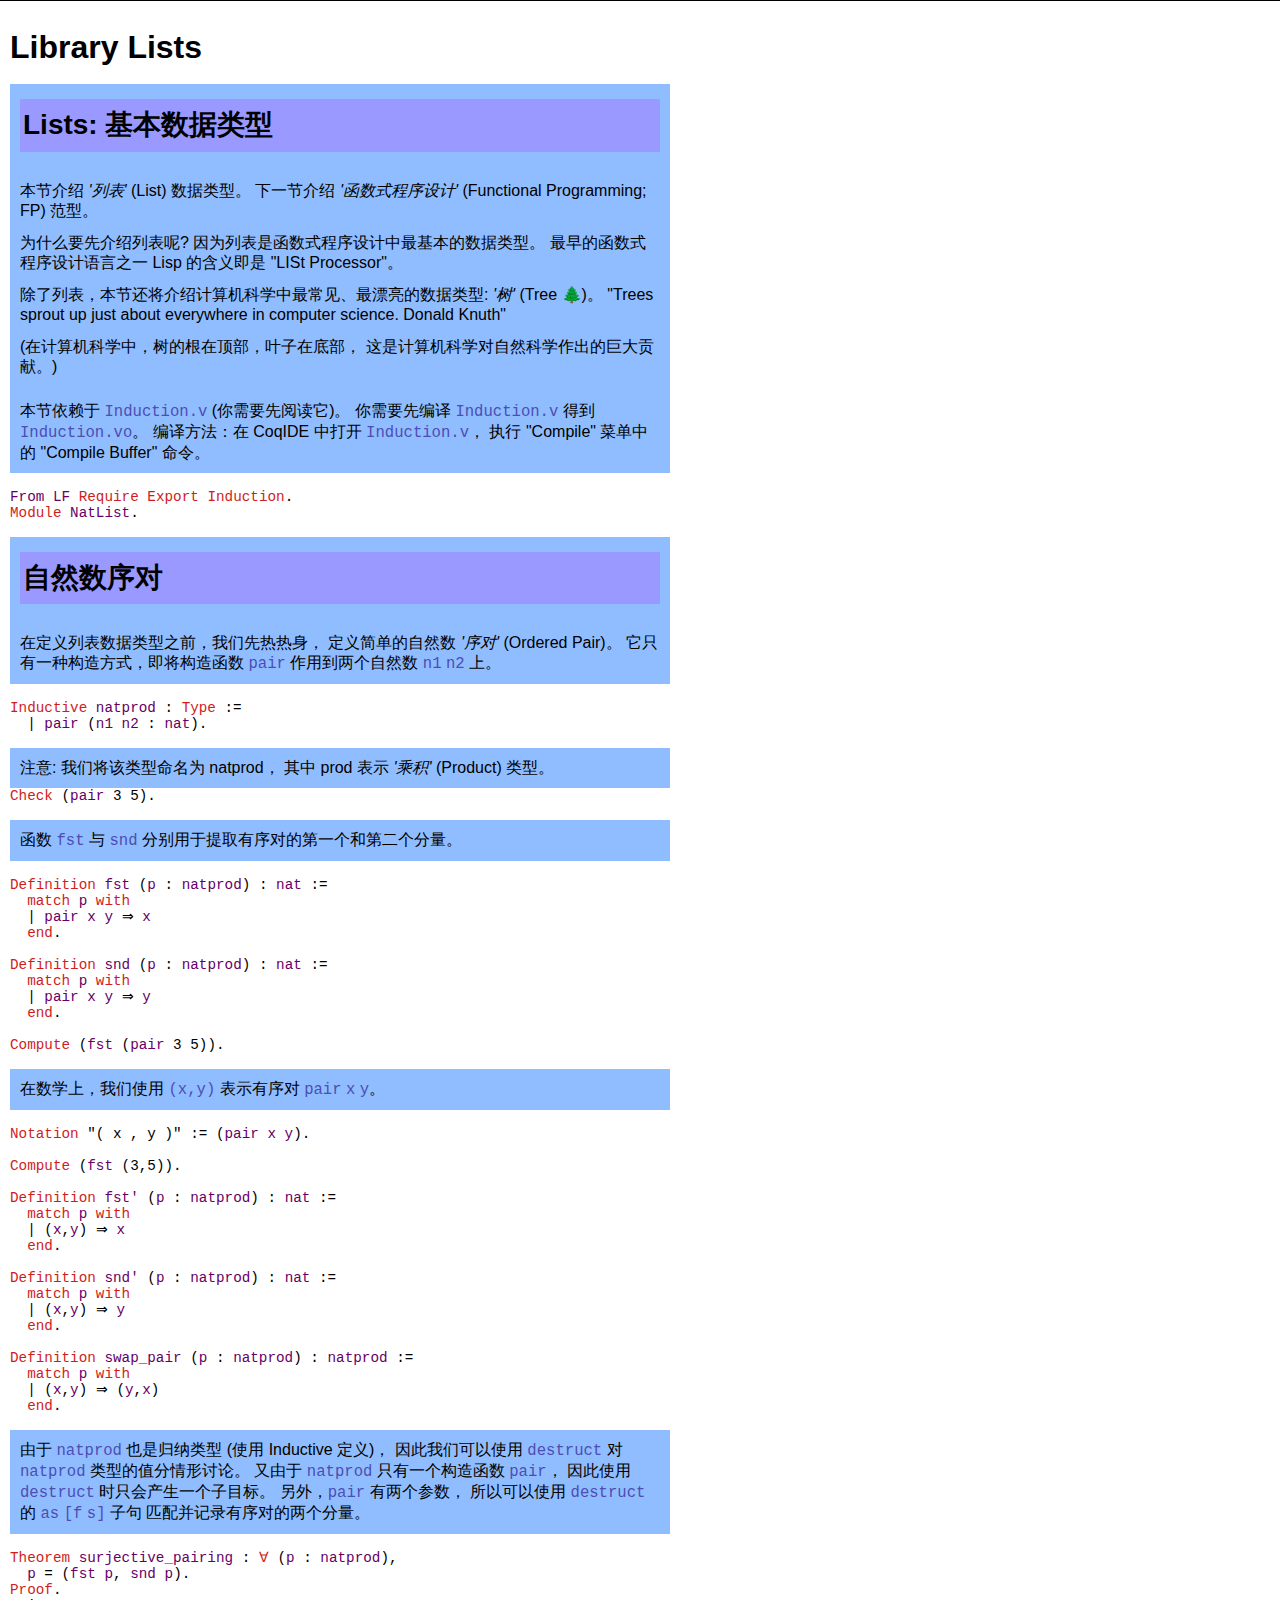
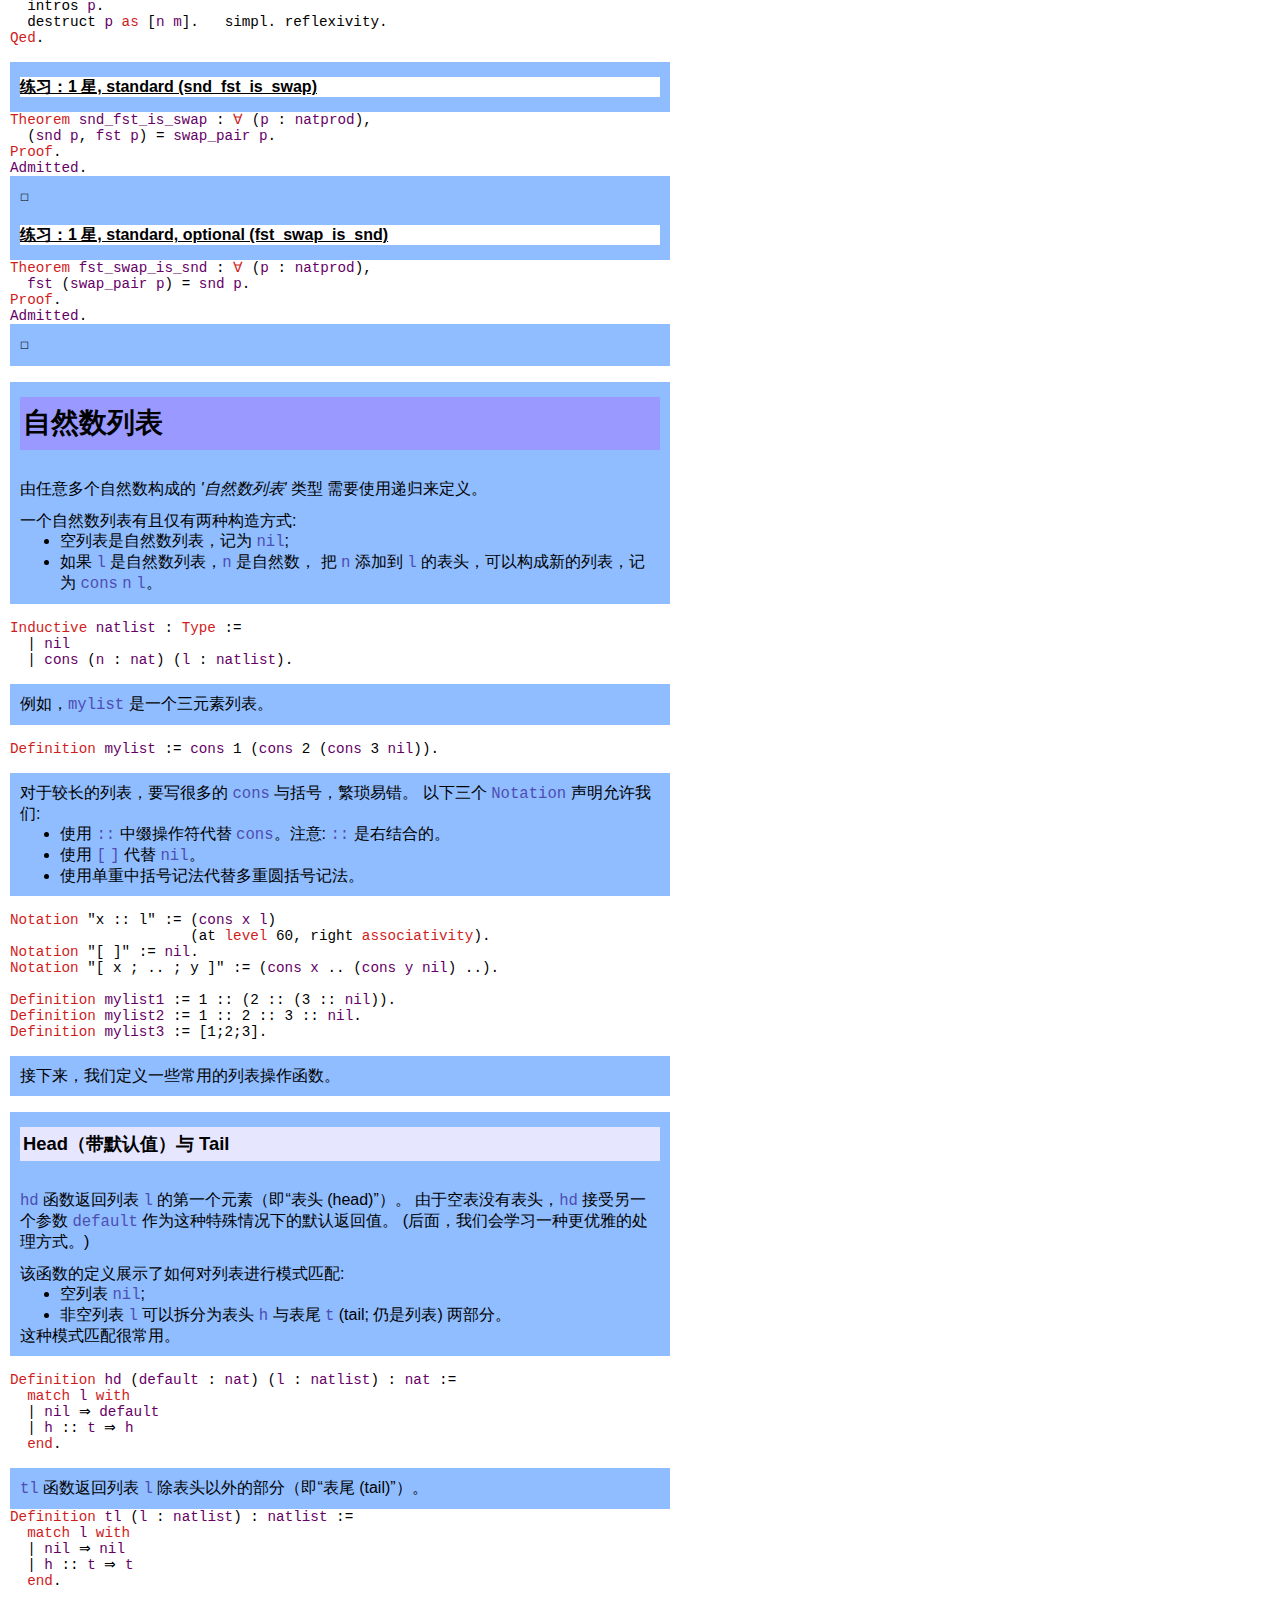
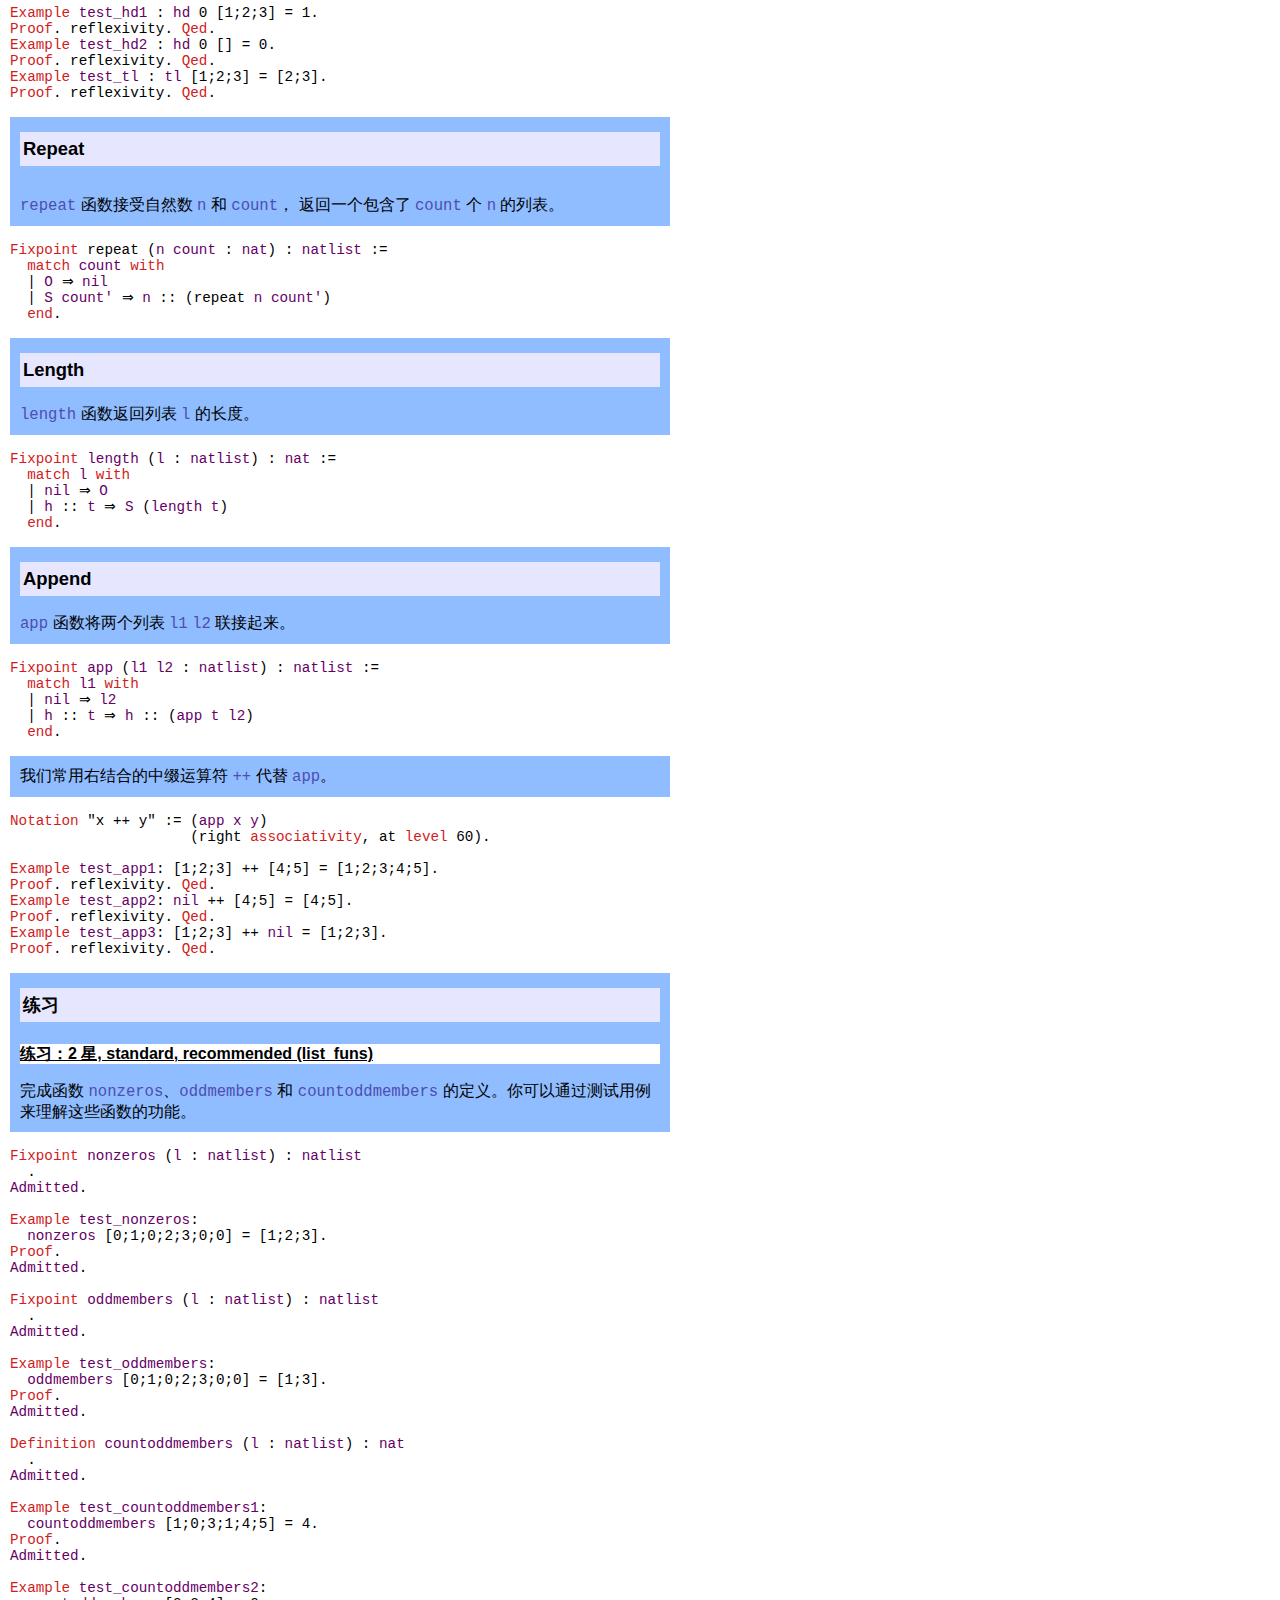
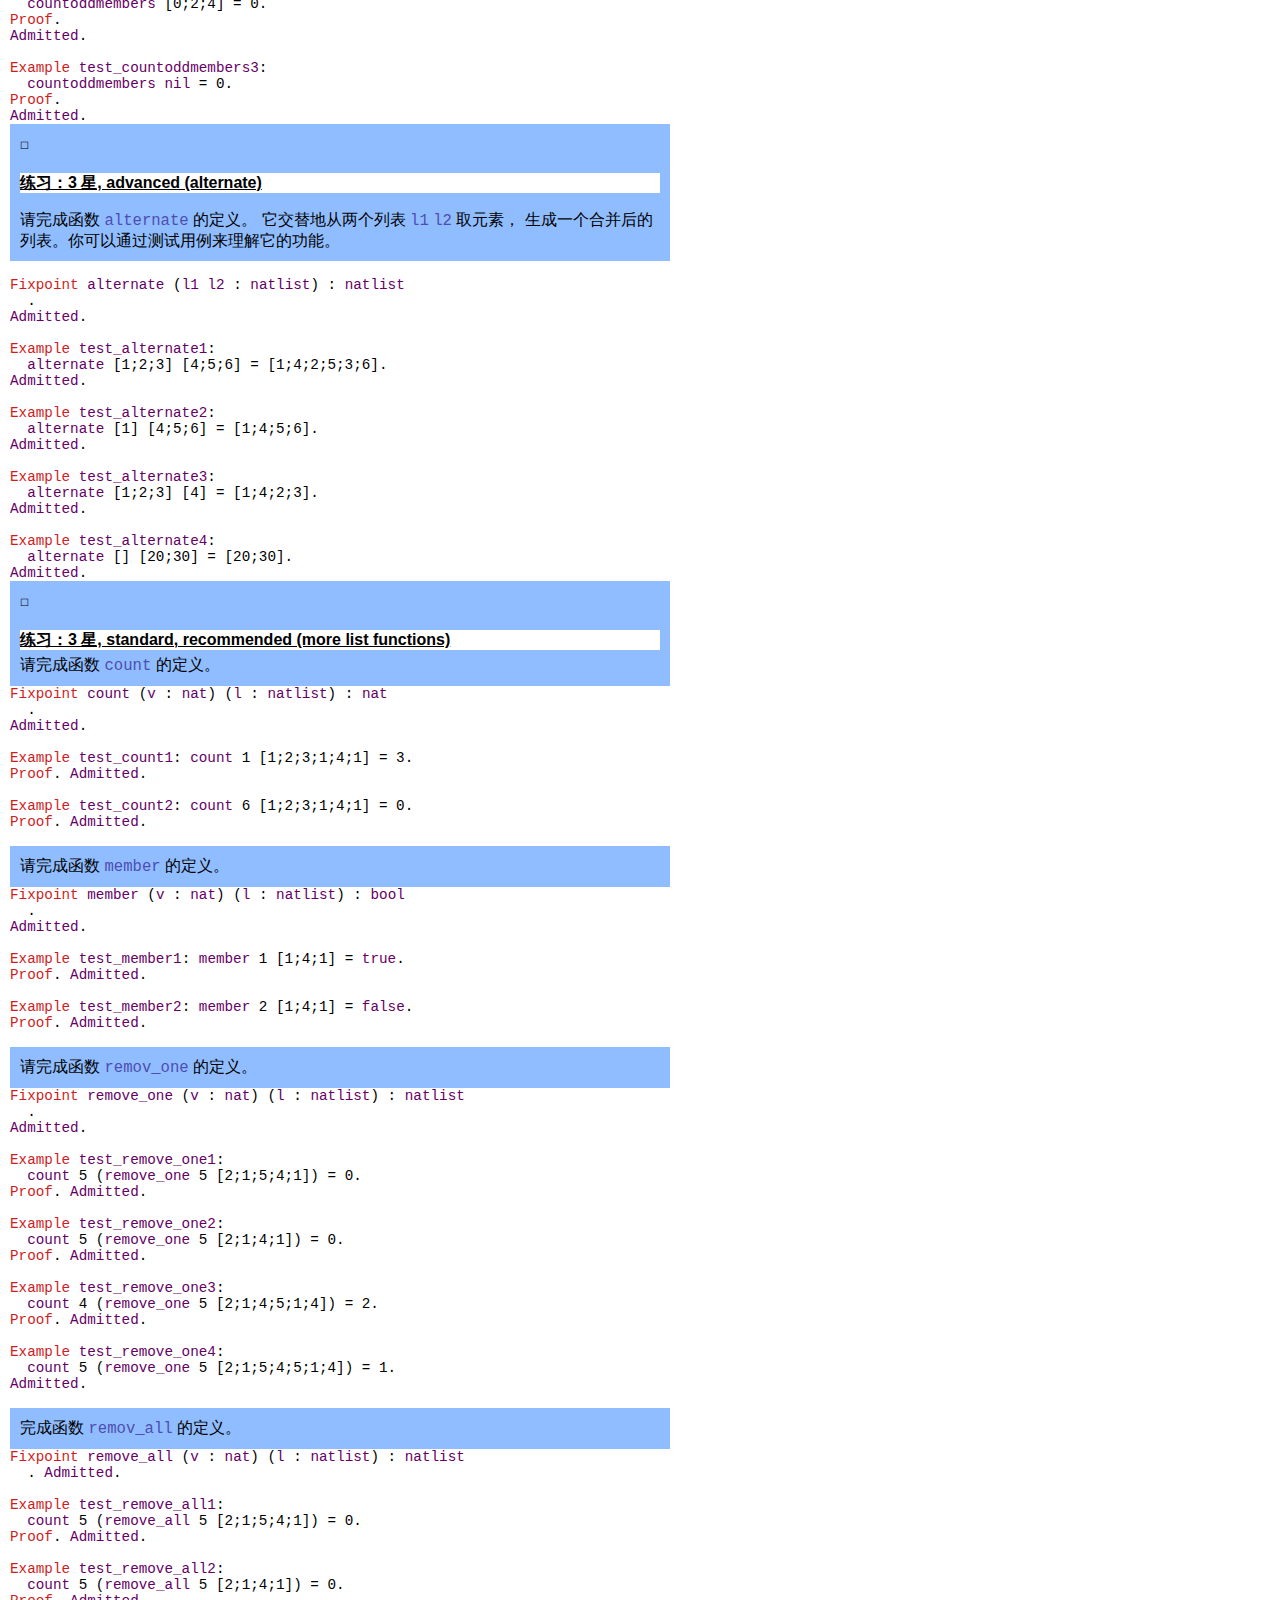
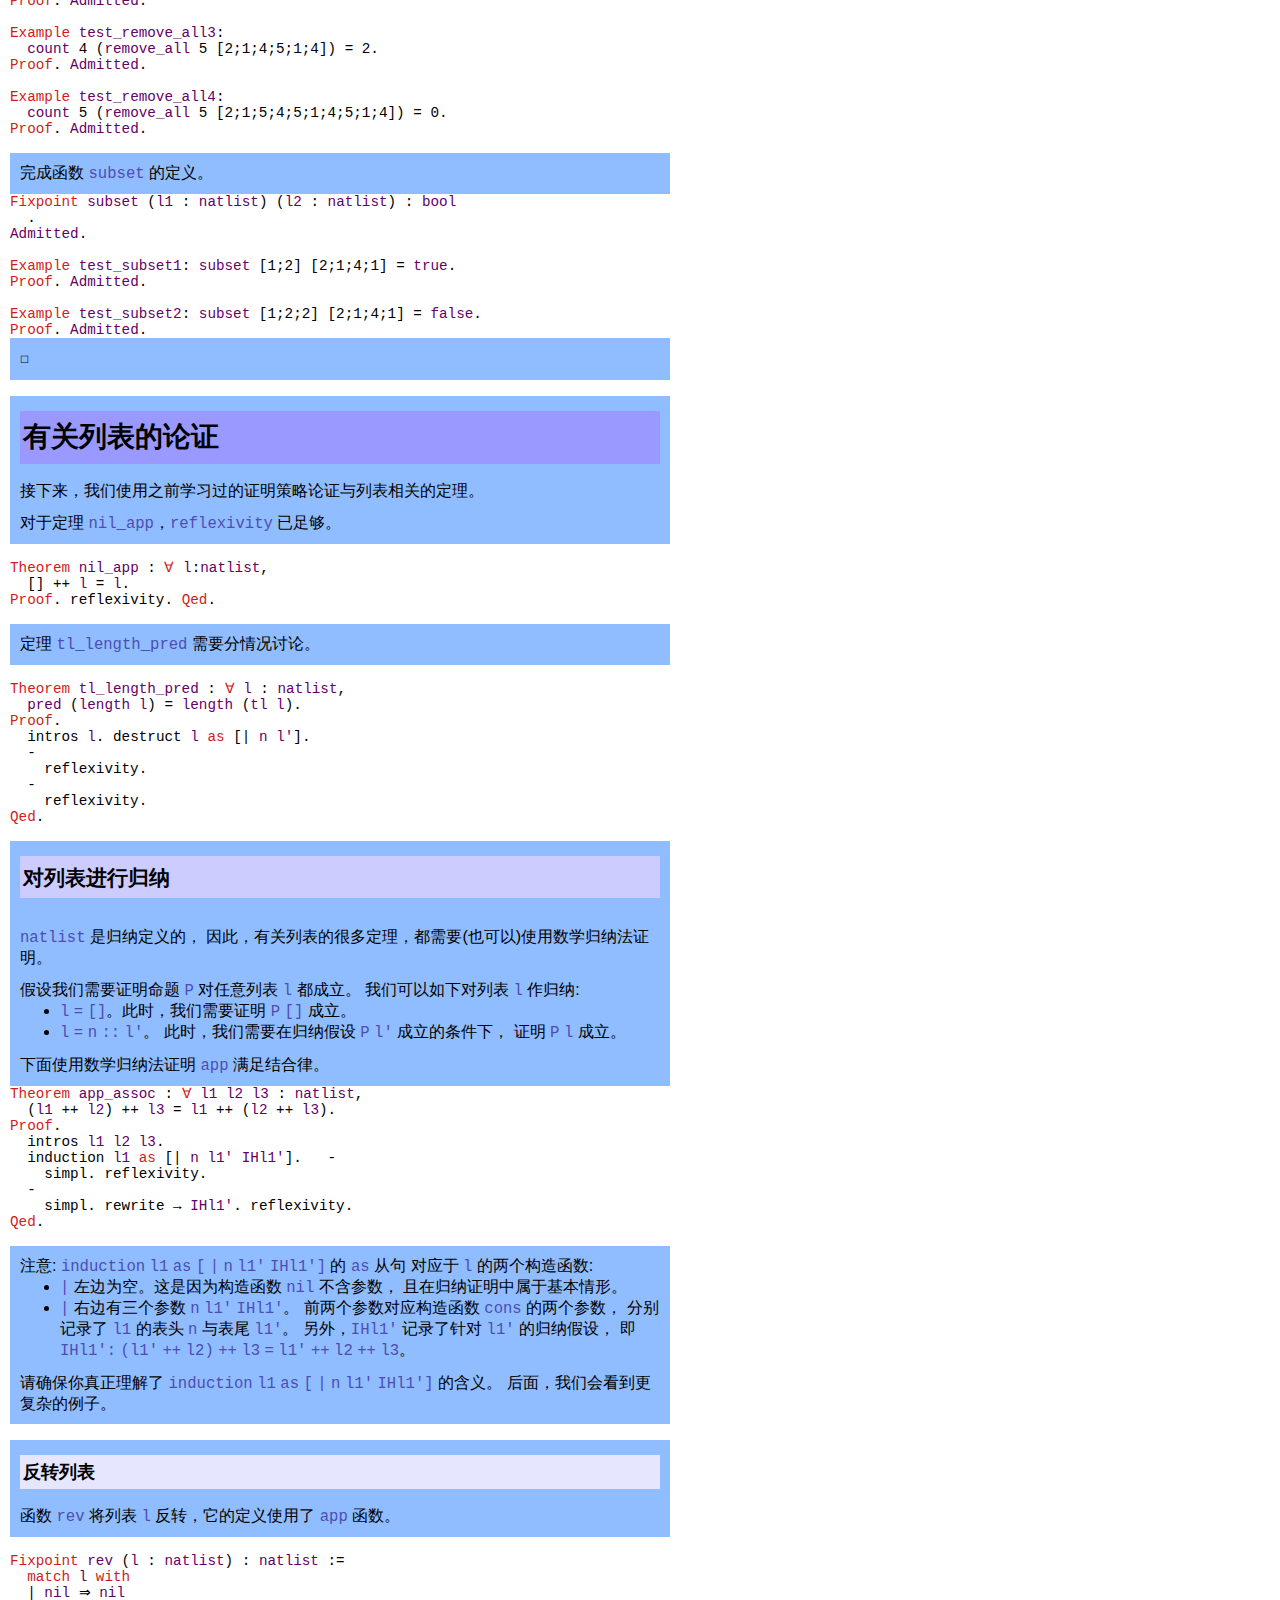
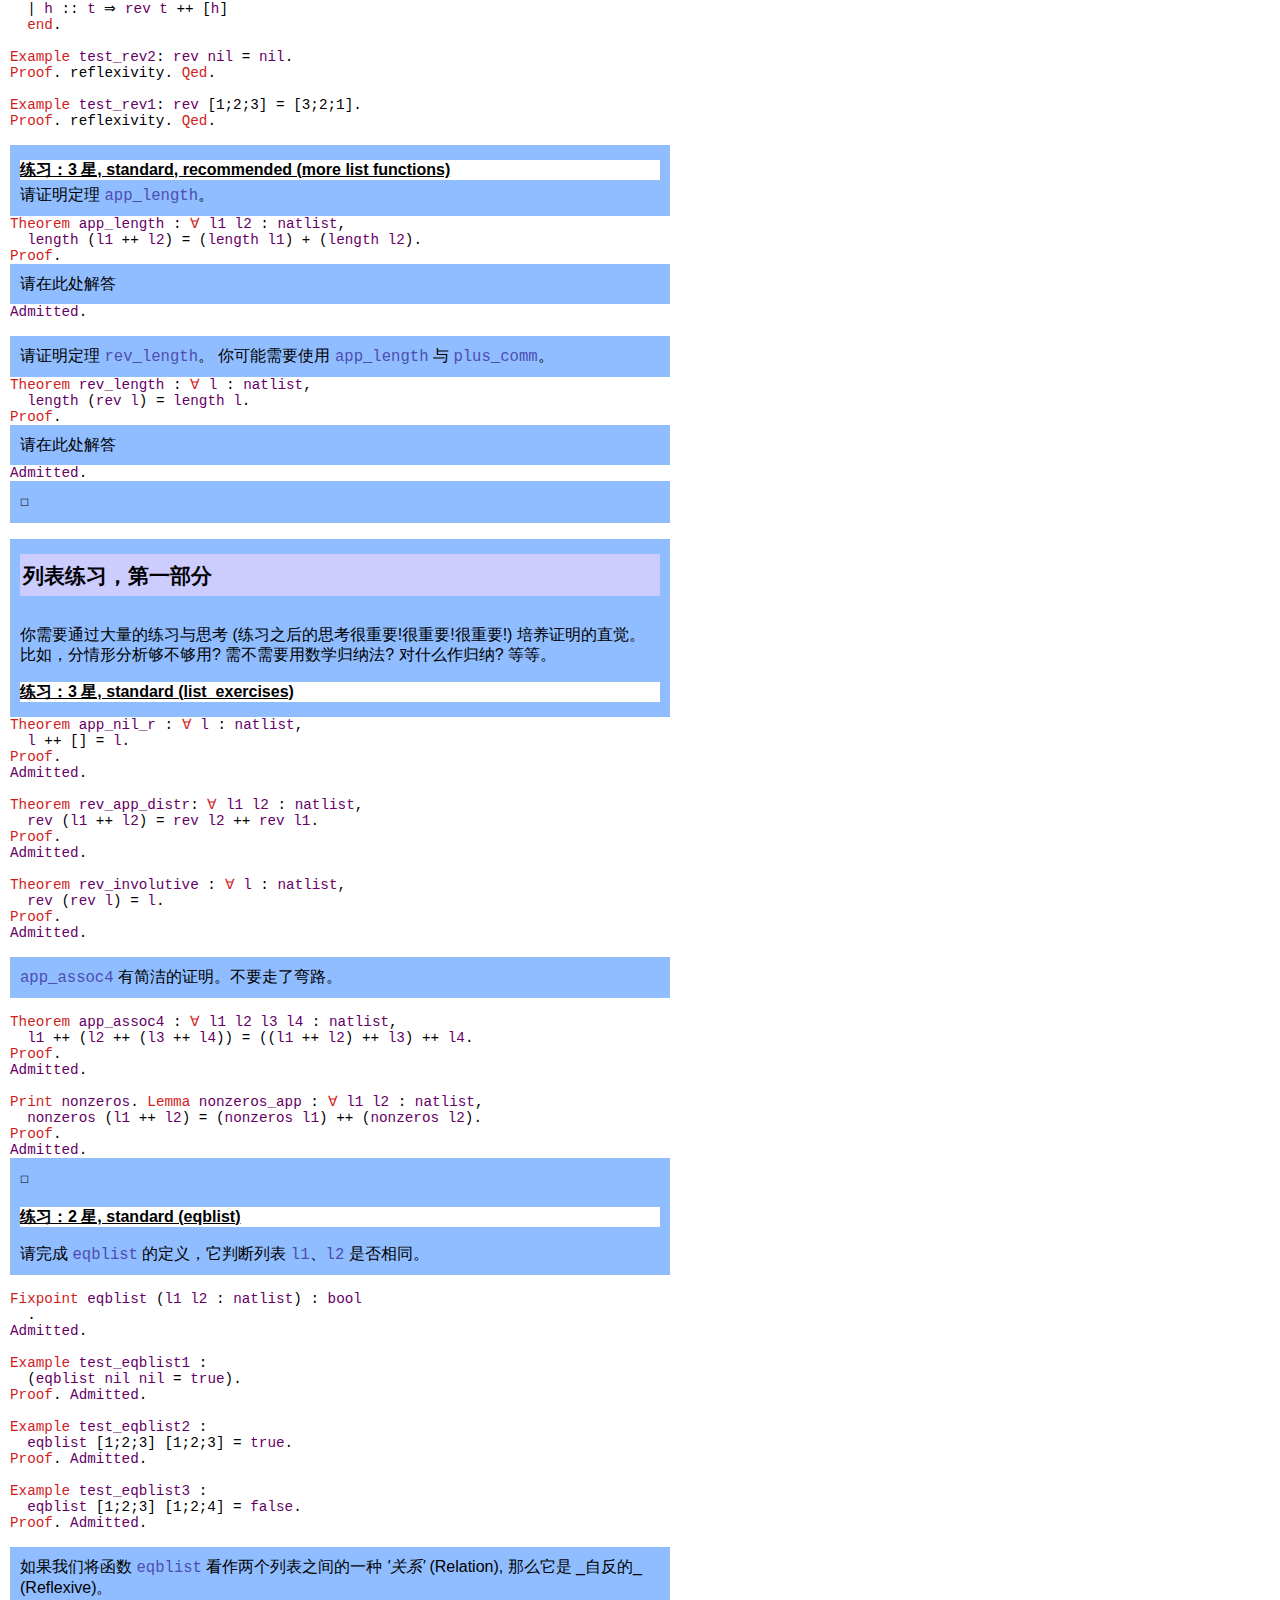
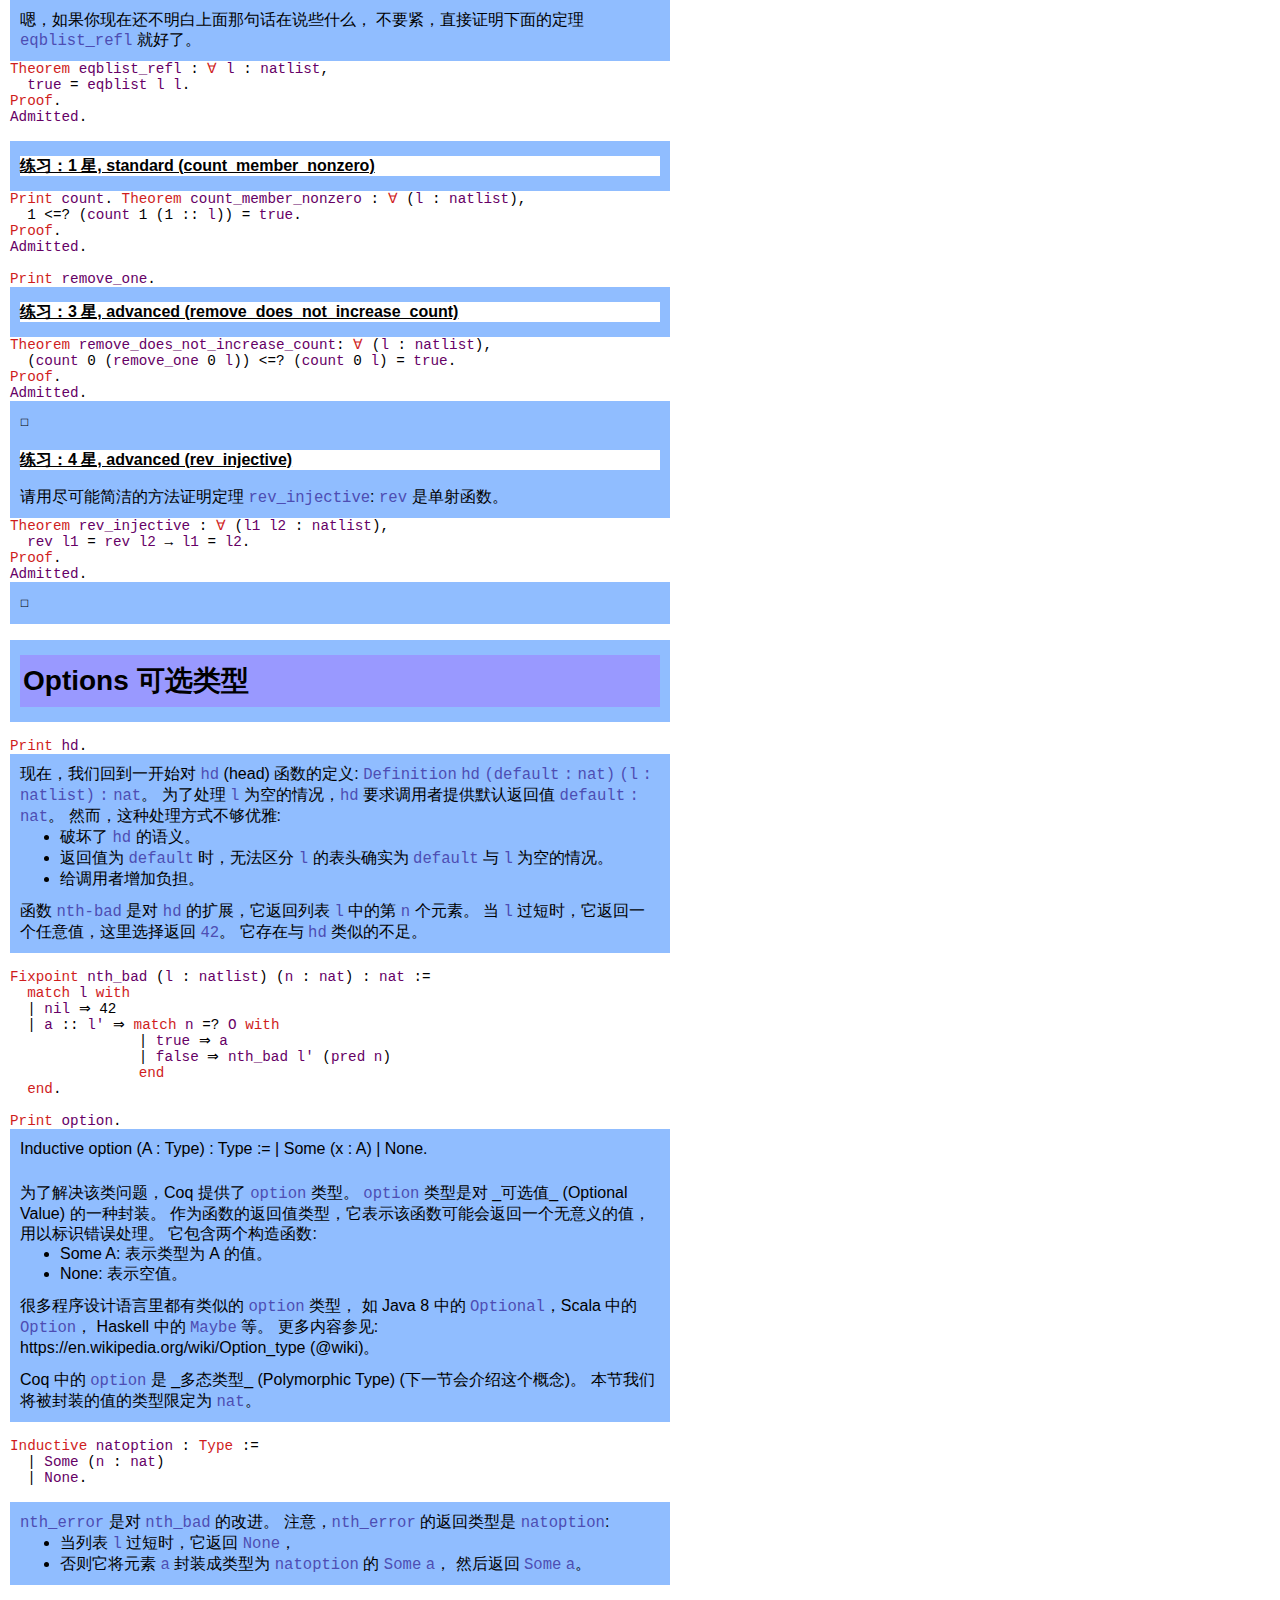
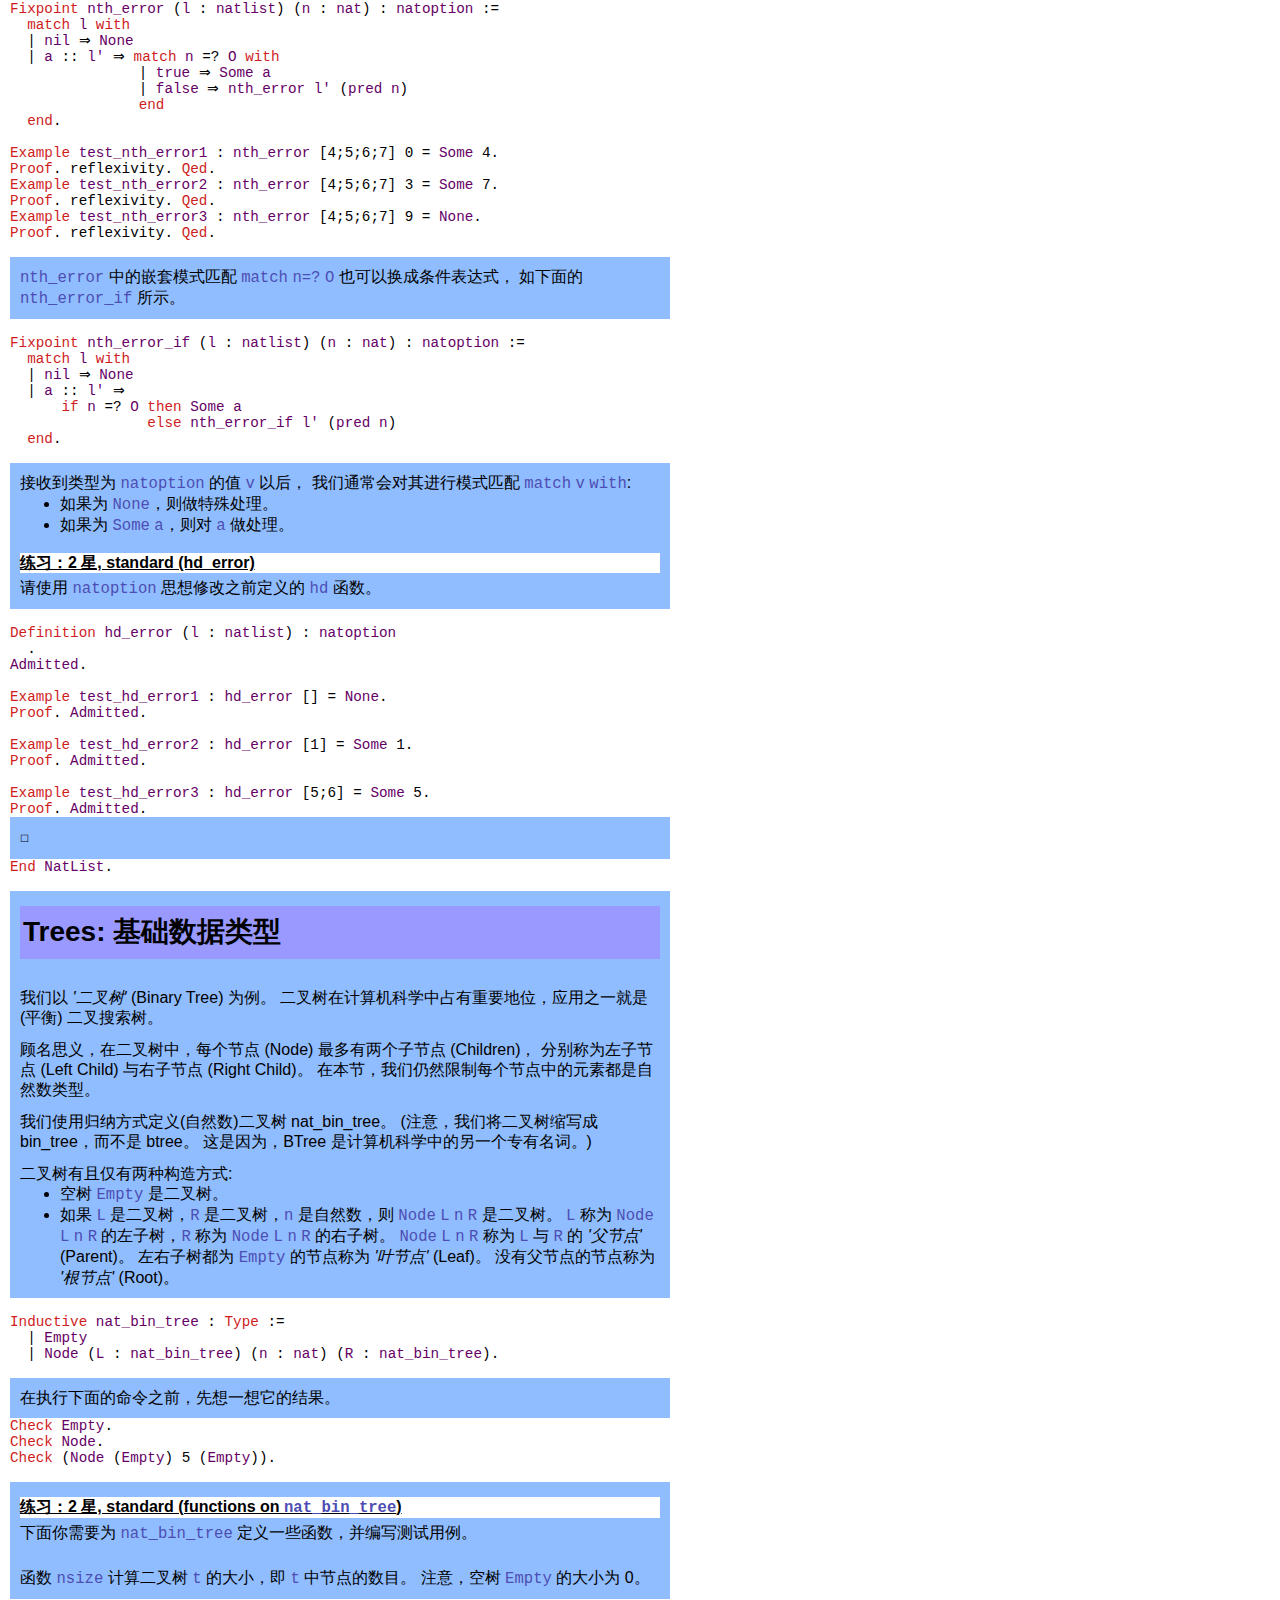
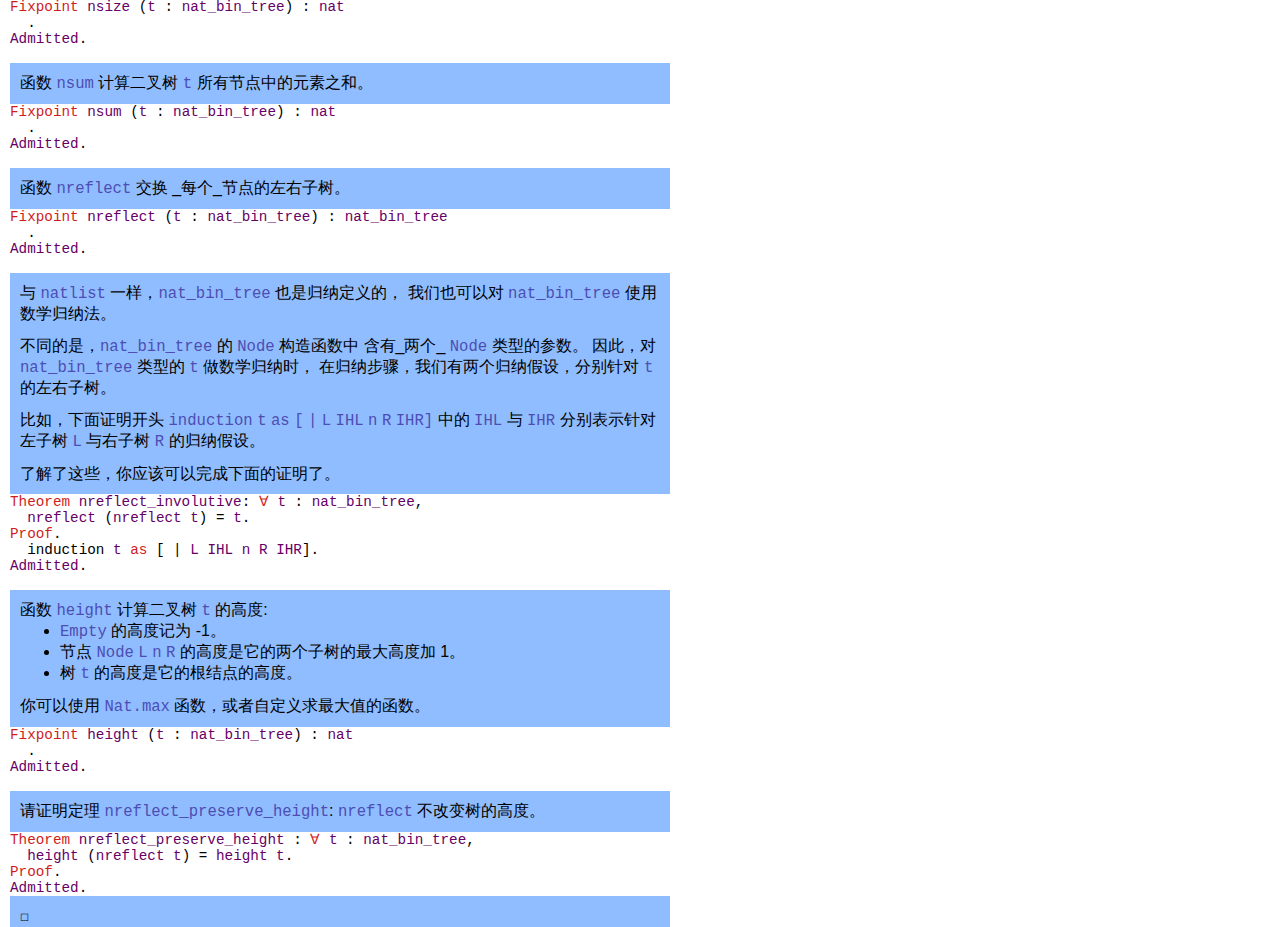
<file: 2019-1-coq/Lists.html>
<!DOCTYPE html PUBLIC "-//W3C//DTD XHTML 1.0 Strict//EN"
"http://www.w3.org/TR/xhtml1/DTD/xhtml1-strict.dtd">
<html xmlns="http://www.w3.org/1999/xhtml">
<head>
<meta http-equiv="Content-Type" content="text/html; charset=utf-8" />
<link href="coqdoc.css" rel="stylesheet" type="text/css" />
<title>Lists</title>
</head>

<body>

<div id="page">

<div id="header">
</div>

<div id="main">

<h1 class="libtitle">Library Lists</h1>

<div class="code">
</div>

<div class="doc">
<a name="lab1"></a><h1 class="section">Lists: 基本数据类型</h1>

<div class="paragraph"> </div>


<div class="paragraph"> </div>

  本节介绍 <i>'列表'</i> (List) 数据类型。
  下一节介绍 <i>'函数式程序设计'</i> (Functional Programming; FP) 范型。

<div class="paragraph"> </div>

  为什么要先介绍列表呢?
  因为列表是函数式程序设计中最基本的数据类型。
  最早的函数式程序设计语言之一 Lisp 的含义即是 "LISt Processor"。

<div class="paragraph"> </div>

  除了列表，本节还将介绍计算机科学中最常见、最漂亮的数据类型: 
  <i>'树'</i> (Tree 🌲)。
  "Trees sprout up just about everywhere in computer science.
 Donald Knuth"

<div class="paragraph"> </div>

  (在计算机科学中，树的根在顶部，叶子在底部，
  这是计算机科学对自然科学作出的巨大贡献。)

<div class="paragraph"> </div>


<div class="paragraph"> </div>

  本节依赖于 <span class="inlinecode"><span class="id" title="var">Induction.v</span></span> (你需要先阅读它)。
  你需要先编译 <span class="inlinecode"><span class="id" title="var">Induction.v</span></span> 得到 <span class="inlinecode"><span class="id" title="var">Induction.vo</span></span>。
  编译方法：在 CoqIDE 中打开 <span class="inlinecode"><span class="id" title="var">Induction.v</span></span>，
  执行 "Compile" 菜单中的 "Compile Buffer" 命令。

</div>
<div class="code">

<br/>
<span class="id" title="var">From</span> <span class="id" title="var">LF</span> <span class="id" title="keyword">Require</span> <span class="id" title="keyword">Export</span> <span class="id" title="keyword">Induction</span>.<br/>
<span class="id" title="keyword">Module</span> <span class="id" title="var">NatList</span>.<br/>

<br/>
</div>

<div class="doc">
<a name="lab2"></a><h1 class="section">自然数序对</h1>

<div class="paragraph"> </div>


<div class="paragraph"> </div>

  在定义列表数据类型之前，我们先热热身，
  定义简单的自然数 <i>'序对'</i> (Ordered Pair)。
  它只有一种构造方式，即将构造函数 <span class="inlinecode"><span class="id" title="var">pair</span></span> 作用到两个自然数 <span class="inlinecode"><span class="id" title="var">n1</span></span> <span class="inlinecode"><span class="id" title="var">n2</span></span> 上。 

</div>
<div class="code">

<br/>
<span class="id" title="keyword">Inductive</span> <span class="id" title="var">natprod</span> : <span class="id" title="keyword">Type</span> :=<br/>
&nbsp;&nbsp;| <span class="id" title="var">pair</span> (<span class="id" title="var">n1</span> <span class="id" title="var">n2</span> : <span class="id" title="var">nat</span>).<br/>

<br/>
</div>

<div class="doc">
  注意: 我们将该类型命名为 natprod，
  其中 prod 表示 <i>'乘积'</i> (Product) 类型。

</div>
<div class="code">
<span class="id" title="keyword">Check</span> (<span class="id" title="var">pair</span> 3 5).<br/>

<br/>
</div>

<div class="doc">
函数 <span class="inlinecode"><span class="id" title="var">fst</span></span> 与 <span class="inlinecode"><span class="id" title="var">snd</span></span> 分别用于提取有序对的第一个和第二个分量。
</div>
<div class="code">

<br/>
<span class="id" title="keyword">Definition</span> <span class="id" title="var">fst</span> (<span class="id" title="var">p</span> : <span class="id" title="var">natprod</span>) : <span class="id" title="var">nat</span> :=<br/>
&nbsp;&nbsp;<span class="id" title="keyword">match</span> <span class="id" title="var">p</span> <span class="id" title="keyword">with</span><br/>
&nbsp;&nbsp;| <span class="id" title="var">pair</span> <span class="id" title="var">x</span> <span class="id" title="var">y</span> ⇒ <span class="id" title="var">x</span><br/>
&nbsp;&nbsp;<span class="id" title="keyword">end</span>.<br/>

<br/>
<span class="id" title="keyword">Definition</span> <span class="id" title="var">snd</span> (<span class="id" title="var">p</span> : <span class="id" title="var">natprod</span>) : <span class="id" title="var">nat</span> :=<br/>
&nbsp;&nbsp;<span class="id" title="keyword">match</span> <span class="id" title="var">p</span> <span class="id" title="keyword">with</span><br/>
&nbsp;&nbsp;| <span class="id" title="var">pair</span> <span class="id" title="var">x</span> <span class="id" title="var">y</span> ⇒ <span class="id" title="var">y</span><br/>
&nbsp;&nbsp;<span class="id" title="keyword">end</span>.<br/>

<br/>
<span class="id" title="keyword">Compute</span> (<span class="id" title="var">fst</span> (<span class="id" title="var">pair</span> 3 5)).<br/>

<br/>
</div>

<div class="doc">
在数学上，我们使用 <span class="inlinecode">(<span class="id" title="var">x</span>,<span class="id" title="var">y</span>)</span> 表示有序对 <span class="inlinecode"><span class="id" title="var">pair</span></span> <span class="inlinecode"><span class="id" title="var">x</span></span> <span class="inlinecode"><span class="id" title="var">y</span></span>。
</div>
<div class="code">

<br/>
<span class="id" title="keyword">Notation</span> &quot;( x , y )" := (<span class="id" title="var">pair</span> <span class="id" title="var">x</span> <span class="id" title="var">y</span>).<br/>

<br/>
<span class="id" title="keyword">Compute</span> (<span class="id" title="var">fst</span> (3,5)).<br/>

<br/>
<span class="id" title="keyword">Definition</span> <span class="id" title="var">fst'</span> (<span class="id" title="var">p</span> : <span class="id" title="var">natprod</span>) : <span class="id" title="var">nat</span> :=<br/>
&nbsp;&nbsp;<span class="id" title="keyword">match</span> <span class="id" title="var">p</span> <span class="id" title="keyword">with</span><br/>
&nbsp;&nbsp;| (<span class="id" title="var">x</span>,<span class="id" title="var">y</span>) ⇒ <span class="id" title="var">x</span> <br/>
&nbsp;&nbsp;<span class="id" title="keyword">end</span>.<br/>

<br/>
<span class="id" title="keyword">Definition</span> <span class="id" title="var">snd'</span> (<span class="id" title="var">p</span> : <span class="id" title="var">natprod</span>) : <span class="id" title="var">nat</span> :=<br/>
&nbsp;&nbsp;<span class="id" title="keyword">match</span> <span class="id" title="var">p</span> <span class="id" title="keyword">with</span><br/>
&nbsp;&nbsp;| (<span class="id" title="var">x</span>,<span class="id" title="var">y</span>) ⇒ <span class="id" title="var">y</span><br/>
&nbsp;&nbsp;<span class="id" title="keyword">end</span>.<br/>

<br/>
<span class="id" title="keyword">Definition</span> <span class="id" title="var">swap_pair</span> (<span class="id" title="var">p</span> : <span class="id" title="var">natprod</span>) : <span class="id" title="var">natprod</span> :=<br/>
&nbsp;&nbsp;<span class="id" title="keyword">match</span> <span class="id" title="var">p</span> <span class="id" title="keyword">with</span><br/>
&nbsp;&nbsp;| (<span class="id" title="var">x</span>,<span class="id" title="var">y</span>) ⇒ (<span class="id" title="var">y</span>,<span class="id" title="var">x</span>)<br/>
&nbsp;&nbsp;<span class="id" title="keyword">end</span>.<br/>

<br/>
</div>

<div class="doc">
  由于 <span class="inlinecode"><span class="id" title="var">natprod</span></span> 也是归纳类型 (使用 Inductive 定义)，
  因此我们可以使用 <span class="inlinecode"><span class="id" title="tactic">destruct</span></span> 对 <span class="inlinecode"><span class="id" title="var">natprod</span></span> 类型的值分情形讨论。
  又由于 <span class="inlinecode"><span class="id" title="var">natprod</span></span> 只有一个构造函数 <span class="inlinecode"><span class="id" title="var">pair</span></span>，
  因此使用 <span class="inlinecode"><span class="id" title="tactic">destruct</span></span> 时只会产生一个子目标。
  另外，<span class="inlinecode"><span class="id" title="var">pair</span></span> 有两个参数，
  所以可以使用 <span class="inlinecode"><span class="id" title="tactic">destruct</span></span> 的 <span class="inlinecode"><span class="id" title="keyword">as</span></span> <span class="inlinecode">[<span class="id" title="var">f</span></span> <span class="inlinecode"><span class="id" title="var">s</span>]</span> 子句
  匹配并记录有序对的两个分量。 

</div>
<div class="code">

<br/>
<span class="id" title="keyword">Theorem</span> <span class="id" title="var">surjective_pairing</span> : <span class="id" title="keyword">∀</span> (<span class="id" title="var">p</span> : <span class="id" title="var">natprod</span>),<br/>
&nbsp;&nbsp;<span class="id" title="var">p</span> = (<span class="id" title="var">fst</span> <span class="id" title="var">p</span>, <span class="id" title="var">snd</span> <span class="id" title="var">p</span>).<br/>
<span class="id" title="keyword">Proof</span>.<br/>
&nbsp;&nbsp;<span class="id" title="tactic">intros</span> <span class="id" title="var">p</span>.<br/>
&nbsp;&nbsp;<span class="id" title="tactic">destruct</span> <span class="id" title="var">p</span> <span class="id" title="keyword">as</span> [<span class="id" title="var">n</span> <span class="id" title="var">m</span>]. &nbsp;&nbsp;<span class="id" title="tactic">simpl</span>. <span class="id" title="tactic">reflexivity</span>.<br/>
<span class="id" title="keyword">Qed</span>.<br/>

<br/>
</div>

<div class="doc">
<a name="lab3"></a><h4 class="section">练习：1 星, standard (snd_fst_is_swap)</h4>

</div>
<div class="code">
<span class="id" title="keyword">Theorem</span> <span class="id" title="var">snd_fst_is_swap</span> : <span class="id" title="keyword">∀</span> (<span class="id" title="var">p</span> : <span class="id" title="var">natprod</span>),<br/>
&nbsp;&nbsp;(<span class="id" title="var">snd</span> <span class="id" title="var">p</span>, <span class="id" title="var">fst</span> <span class="id" title="var">p</span>) = <span class="id" title="var">swap_pair</span> <span class="id" title="var">p</span>.<br/>
<span class="id" title="keyword">Proof</span>.<br/>
<span class="id" title="var">Admitted</span>.<br/>
</div>

<div class="doc">
<font size=-2>&#9744;</font> 
<div class="paragraph"> </div>

<a name="lab4"></a><h4 class="section">练习：1 星, standard, optional (fst_swap_is_snd)</h4>

</div>
<div class="code">
<span class="id" title="keyword">Theorem</span> <span class="id" title="var">fst_swap_is_snd</span> : <span class="id" title="keyword">∀</span> (<span class="id" title="var">p</span> : <span class="id" title="var">natprod</span>),<br/>
&nbsp;&nbsp;<span class="id" title="var">fst</span> (<span class="id" title="var">swap_pair</span> <span class="id" title="var">p</span>) = <span class="id" title="var">snd</span> <span class="id" title="var">p</span>.<br/>
<span class="id" title="keyword">Proof</span>.<br/>
<span class="id" title="var">Admitted</span>.<br/>
</div>

<div class="doc">
<font size=-2>&#9744;</font> 
</div>
<div class="code">

<br/>
</div>

<div class="doc">
<a name="lab5"></a><h1 class="section">自然数列表</h1>

<div class="paragraph"> </div>


<div class="paragraph"> </div>

  由任意多个自然数构成的 <i>'自然数列表'</i> 类型
  需要使用递归来定义。

<div class="paragraph"> </div>

  一个自然数列表有且仅有两种构造方式:
<ul class="doclist">
<li> 空列表是自然数列表，记为 <span class="inlinecode"><span class="id" title="var">nil</span></span>;

</li>
<li> 如果 <span class="inlinecode"><span class="id" title="var">l</span></span> 是自然数列表，<span class="inlinecode"><span class="id" title="var">n</span></span> 是自然数，
    把 <span class="inlinecode"><span class="id" title="var">n</span></span> 添加到 <span class="inlinecode"><span class="id" title="var">l</span></span> 的表头，可以构成新的列表，记为 <span class="inlinecode"><span class="id" title="var">cons</span></span> <span class="inlinecode"><span class="id" title="var">n</span></span> <span class="inlinecode"><span class="id" title="var">l</span></span>。

</li>
</ul>

</div>
<div class="code">

<br/>
<span class="id" title="keyword">Inductive</span> <span class="id" title="var">natlist</span> : <span class="id" title="keyword">Type</span> :=<br/>
&nbsp;&nbsp;| <span class="id" title="var">nil</span><br/>
&nbsp;&nbsp;| <span class="id" title="var">cons</span> (<span class="id" title="var">n</span> : <span class="id" title="var">nat</span>) (<span class="id" title="var">l</span> : <span class="id" title="var">natlist</span>).<br/>

<br/>
</div>

<div class="doc">
例如，<span class="inlinecode"><span class="id" title="var">mylist</span></span> 是一个三元素列表。
</div>
<div class="code">

<br/>
<span class="id" title="keyword">Definition</span> <span class="id" title="var">mylist</span> := <span class="id" title="var">cons</span> 1 (<span class="id" title="var">cons</span> 2 (<span class="id" title="var">cons</span> 3 <span class="id" title="var">nil</span>)).<br/>

<br/>
</div>

<div class="doc">
  对于较长的列表，要写很多的 <span class="inlinecode"><span class="id" title="var">cons</span></span> 与括号，繁琐易错。
  以下三个 <span class="inlinecode"><span class="id" title="keyword">Notation</span></span> 声明允许我们:
<ul class="doclist">
<li> 使用 <span class="inlinecode">::</span> 中缀操作符代替 <span class="inlinecode"><span class="id" title="var">cons</span></span>。注意: <span class="inlinecode">::</span> 是右结合的。

</li>
<li> 使用 <span class="inlinecode">[</span> <span class="inlinecode">]</span> 代替 <span class="inlinecode"><span class="id" title="var">nil</span></span>。

</li>
<li> 使用单重中括号记法代替多重圆括号记法。

</li>
</ul>

</div>
<div class="code">

<br/>
<span class="id" title="keyword">Notation</span> &quot;x :: l" := (<span class="id" title="var">cons</span> <span class="id" title="var">x</span> <span class="id" title="var">l</span>)<br/>
&nbsp;&nbsp;&nbsp;&nbsp;&nbsp;&nbsp;&nbsp;&nbsp;&nbsp;&nbsp;&nbsp;&nbsp;&nbsp;&nbsp;&nbsp;&nbsp;&nbsp;&nbsp;&nbsp;&nbsp;&nbsp;(<span class="id" title="tactic">at</span> <span class="id" title="keyword">level</span> 60, <span class="id" title="tactic">right</span> <span class="id" title="keyword">associativity</span>).<br/>
<span class="id" title="keyword">Notation</span> &quot;[ ]" := <span class="id" title="var">nil</span>.<br/>
<span class="id" title="keyword">Notation</span> &quot;[ x ; .. ; y ]" := (<span class="id" title="var">cons</span> <span class="id" title="var">x</span> .. (<span class="id" title="var">cons</span> <span class="id" title="var">y</span> <span class="id" title="var">nil</span>) ..).<br/>

<br/>
<span class="id" title="keyword">Definition</span> <span class="id" title="var">mylist1</span> := 1 :: (2 :: (3 :: <span class="id" title="var">nil</span>)).<br/>
<span class="id" title="keyword">Definition</span> <span class="id" title="var">mylist2</span> := 1 :: 2 :: 3 :: <span class="id" title="var">nil</span>.<br/>
<span class="id" title="keyword">Definition</span> <span class="id" title="var">mylist3</span> := [1;2;3].<br/>

<br/>
</div>

<div class="doc">
接下来，我们定义一些常用的列表操作函数。
</div>
<div class="code">

<br/>
</div>

<div class="doc">
<a name="lab6"></a><h3 class="section">Head（带默认值）与 Tail</h3>

<div class="paragraph"> </div>


<div class="paragraph"> </div>

  <span class="inlinecode"><span class="id" title="var">hd</span></span> 函数返回列表 <span class="inlinecode"><span class="id" title="var">l</span></span> 的第一个元素（即“表头 (head)”）。
  由于空表没有表头，<span class="inlinecode"><span class="id" title="var">hd</span></span> 接受另一个参数 <span class="inlinecode"><span class="id" title="var">default</span></span> 
  作为这种特殊情况下的默认返回值。
  (后面，我们会学习一种更优雅的处理方式。)

<div class="paragraph"> </div>

  该函数的定义展示了如何对列表进行模式匹配:
<ul class="doclist">
<li> 空列表 <span class="inlinecode"><span class="id" title="var">nil</span></span>;

</li>
<li> 非空列表 <span class="inlinecode"><span class="id" title="var">l</span></span> 可以拆分为表头 <span class="inlinecode"><span class="id" title="var">h</span></span>
    与表尾 <span class="inlinecode"><span class="id" title="var">t</span></span> (tail; 仍是列表) 两部分。

</li>
</ul>
  这种模式匹配很常用。

</div>
<div class="code">

<br/>
<span class="id" title="keyword">Definition</span> <span class="id" title="var">hd</span> (<span class="id" title="var">default</span> : <span class="id" title="var">nat</span>) (<span class="id" title="var">l</span> : <span class="id" title="var">natlist</span>) : <span class="id" title="var">nat</span> :=<br/>
&nbsp;&nbsp;<span class="id" title="keyword">match</span> <span class="id" title="var">l</span> <span class="id" title="keyword">with</span><br/>
&nbsp;&nbsp;| <span class="id" title="var">nil</span> ⇒ <span class="id" title="var">default</span><br/>
&nbsp;&nbsp;| <span class="id" title="var">h</span> :: <span class="id" title="var">t</span> ⇒ <span class="id" title="var">h</span><br/>
&nbsp;&nbsp;<span class="id" title="keyword">end</span>.<br/>

<br/>
</div>

<div class="doc">
<span class="inlinecode"><span class="id" title="var">tl</span></span> 函数返回列表 <span class="inlinecode"><span class="id" title="var">l</span></span> 除表头以外的部分（即“表尾 (tail)”）。
</div>
<div class="code">
<span class="id" title="keyword">Definition</span> <span class="id" title="var">tl</span> (<span class="id" title="var">l</span> : <span class="id" title="var">natlist</span>) : <span class="id" title="var">natlist</span> :=<br/>
&nbsp;&nbsp;<span class="id" title="keyword">match</span> <span class="id" title="var">l</span> <span class="id" title="keyword">with</span><br/>
&nbsp;&nbsp;| <span class="id" title="var">nil</span> ⇒ <span class="id" title="var">nil</span><br/>
&nbsp;&nbsp;| <span class="id" title="var">h</span> :: <span class="id" title="var">t</span> ⇒ <span class="id" title="var">t</span><br/>
&nbsp;&nbsp;<span class="id" title="keyword">end</span>.<br/>

<br/>
<span class="id" title="keyword">Example</span> <span class="id" title="var">test_hd1</span> : <span class="id" title="var">hd</span> 0 [1;2;3] = 1.<br/>
<span class="id" title="keyword">Proof</span>. <span class="id" title="tactic">reflexivity</span>. <span class="id" title="keyword">Qed</span>.<br/>
<span class="id" title="keyword">Example</span> <span class="id" title="var">test_hd2</span> : <span class="id" title="var">hd</span> 0 [] = 0.<br/>
<span class="id" title="keyword">Proof</span>. <span class="id" title="tactic">reflexivity</span>. <span class="id" title="keyword">Qed</span>.<br/>
<span class="id" title="keyword">Example</span> <span class="id" title="var">test_tl</span> : <span class="id" title="var">tl</span> [1;2;3] = [2;3].<br/>
<span class="id" title="keyword">Proof</span>. <span class="id" title="tactic">reflexivity</span>. <span class="id" title="keyword">Qed</span>.<br/>

<br/>
</div>

<div class="doc">
<a name="lab7"></a><h3 class="section">Repeat</h3>

<div class="paragraph"> </div>


<div class="paragraph"> </div>

  <span class="inlinecode"><span class="id" title="tactic">repeat</span></span> 函数接受自然数 <span class="inlinecode"><span class="id" title="var">n</span></span> 和 <span class="inlinecode"><span class="id" title="var">count</span></span>，
  返回一个包含了 <span class="inlinecode"><span class="id" title="var">count</span></span> 个 <span class="inlinecode"><span class="id" title="var">n</span></span> 的列表。

</div>
<div class="code">

<br/>
<span class="id" title="keyword">Fixpoint</span> <span class="id" title="tactic">repeat</span> (<span class="id" title="var">n</span> <span class="id" title="var">count</span> : <span class="id" title="var">nat</span>) : <span class="id" title="var">natlist</span> :=<br/>
&nbsp;&nbsp;<span class="id" title="keyword">match</span> <span class="id" title="var">count</span> <span class="id" title="keyword">with</span><br/>
&nbsp;&nbsp;| <span class="id" title="var">O</span> ⇒ <span class="id" title="var">nil</span><br/>
&nbsp;&nbsp;| <span class="id" title="var">S</span> <span class="id" title="var">count'</span> ⇒ <span class="id" title="var">n</span> :: (<span class="id" title="tactic">repeat</span> <span class="id" title="var">n</span> <span class="id" title="var">count'</span>)<br/>
&nbsp;&nbsp;<span class="id" title="keyword">end</span>.<br/>

<br/>
</div>

<div class="doc">
<a name="lab8"></a><h3 class="section">Length</h3>

<div class="paragraph"> </div>

 <span class="inlinecode"><span class="id" title="var">length</span></span> 函数返回列表 <span class="inlinecode"><span class="id" title="var">l</span></span> 的长度。
</div>
<div class="code">

<br/>
<span class="id" title="keyword">Fixpoint</span> <span class="id" title="var">length</span> (<span class="id" title="var">l</span> : <span class="id" title="var">natlist</span>) : <span class="id" title="var">nat</span> :=<br/>
&nbsp;&nbsp;<span class="id" title="keyword">match</span> <span class="id" title="var">l</span> <span class="id" title="keyword">with</span><br/>
&nbsp;&nbsp;| <span class="id" title="var">nil</span> ⇒ <span class="id" title="var">O</span><br/>
&nbsp;&nbsp;| <span class="id" title="var">h</span> :: <span class="id" title="var">t</span> ⇒ <span class="id" title="var">S</span> (<span class="id" title="var">length</span> <span class="id" title="var">t</span>)<br/>
&nbsp;&nbsp;<span class="id" title="keyword">end</span>.<br/>

<br/>
</div>

<div class="doc">
<a name="lab9"></a><h3 class="section">Append</h3>

<div class="paragraph"> </div>

 <span class="inlinecode"><span class="id" title="var">app</span></span> 函数将两个列表 <span class="inlinecode"><span class="id" title="var">l1</span></span> <span class="inlinecode"><span class="id" title="var">l2</span></span> 联接起来。 
</div>
<div class="code">

<br/>
<span class="id" title="keyword">Fixpoint</span> <span class="id" title="var">app</span> (<span class="id" title="var">l1</span> <span class="id" title="var">l2</span> : <span class="id" title="var">natlist</span>) : <span class="id" title="var">natlist</span> :=<br/>
&nbsp;&nbsp;<span class="id" title="keyword">match</span> <span class="id" title="var">l1</span> <span class="id" title="keyword">with</span><br/>
&nbsp;&nbsp;| <span class="id" title="var">nil</span>    ⇒ <span class="id" title="var">l2</span><br/>
&nbsp;&nbsp;| <span class="id" title="var">h</span> :: <span class="id" title="var">t</span> ⇒ <span class="id" title="var">h</span> :: (<span class="id" title="var">app</span> <span class="id" title="var">t</span> <span class="id" title="var">l2</span>)<br/>
&nbsp;&nbsp;<span class="id" title="keyword">end</span>.<br/>

<br/>
</div>

<div class="doc">
我们常用右结合的中缀运算符 <span class="inlinecode">++</span> 代替 <span class="inlinecode"><span class="id" title="var">app</span></span>。
</div>
<div class="code">

<br/>
<span class="id" title="keyword">Notation</span> &quot;x ++ y" := (<span class="id" title="var">app</span> <span class="id" title="var">x</span> <span class="id" title="var">y</span>)<br/>
&nbsp;&nbsp;&nbsp;&nbsp;&nbsp;&nbsp;&nbsp;&nbsp;&nbsp;&nbsp;&nbsp;&nbsp;&nbsp;&nbsp;&nbsp;&nbsp;&nbsp;&nbsp;&nbsp;&nbsp;&nbsp;(<span class="id" title="tactic">right</span> <span class="id" title="keyword">associativity</span>, <span class="id" title="tactic">at</span> <span class="id" title="keyword">level</span> 60).<br/>

<br/>
<span class="id" title="keyword">Example</span> <span class="id" title="var">test_app1</span>: [1;2;3] ++ [4;5] = [1;2;3;4;5].<br/>
<span class="id" title="keyword">Proof</span>. <span class="id" title="tactic">reflexivity</span>. <span class="id" title="keyword">Qed</span>.<br/>
<span class="id" title="keyword">Example</span> <span class="id" title="var">test_app2</span>: <span class="id" title="var">nil</span> ++ [4;5] = [4;5].<br/>
<span class="id" title="keyword">Proof</span>. <span class="id" title="tactic">reflexivity</span>. <span class="id" title="keyword">Qed</span>.<br/>
<span class="id" title="keyword">Example</span> <span class="id" title="var">test_app3</span>: [1;2;3] ++ <span class="id" title="var">nil</span> = [1;2;3].<br/>
<span class="id" title="keyword">Proof</span>. <span class="id" title="tactic">reflexivity</span>. <span class="id" title="keyword">Qed</span>.<br/>

<br/>
</div>

<div class="doc">
<a name="lab10"></a><h3 class="section">练习</h3>

<div class="paragraph"> </div>

<a name="lab11"></a><h4 class="section">练习：2 星, standard, recommended (list_funs)</h4>

<div class="paragraph"> </div>

  完成函数 <span class="inlinecode"><span class="id" title="var">nonzeros</span></span>、<span class="inlinecode"><span class="id" title="var">oddmembers</span></span> 和 <span class="inlinecode"><span class="id" title="var">countoddmembers</span></span>
  的定义。你可以通过测试用例来理解这些函数的功能。

</div>
<div class="code">

<br/>
<span class="id" title="keyword">Fixpoint</span> <span class="id" title="var">nonzeros</span> (<span class="id" title="var">l</span> : <span class="id" title="var">natlist</span>) : <span class="id" title="var">natlist</span><br/>
&nbsp;&nbsp;.<br/>
<span class="id" title="var">Admitted</span>.<br/>

<br/>
<span class="id" title="keyword">Example</span> <span class="id" title="var">test_nonzeros</span>:<br/>
&nbsp;&nbsp;<span class="id" title="var">nonzeros</span> [0;1;0;2;3;0;0] = [1;2;3].<br/>
<span class="id" title="keyword">Proof</span>.<br/>
<span class="id" title="var">Admitted</span>.<br/>

<br/>
<span class="id" title="keyword">Fixpoint</span> <span class="id" title="var">oddmembers</span> (<span class="id" title="var">l</span> : <span class="id" title="var">natlist</span>) : <span class="id" title="var">natlist</span><br/>
&nbsp;&nbsp;.<br/>
<span class="id" title="var">Admitted</span>.<br/>

<br/>
<span class="id" title="keyword">Example</span> <span class="id" title="var">test_oddmembers</span>:<br/>
&nbsp;&nbsp;<span class="id" title="var">oddmembers</span> [0;1;0;2;3;0;0] = [1;3].<br/>
<span class="id" title="keyword">Proof</span>.<br/>
<span class="id" title="var">Admitted</span>.<br/>

<br/>
<span class="id" title="keyword">Definition</span> <span class="id" title="var">countoddmembers</span> (<span class="id" title="var">l</span> : <span class="id" title="var">natlist</span>) : <span class="id" title="var">nat</span><br/>
&nbsp;&nbsp;.<br/>
<span class="id" title="var">Admitted</span>.<br/>

<br/>
<span class="id" title="keyword">Example</span> <span class="id" title="var">test_countoddmembers1</span>:<br/>
&nbsp;&nbsp;<span class="id" title="var">countoddmembers</span> [1;0;3;1;4;5] = 4.<br/>
<span class="id" title="keyword">Proof</span>.<br/>
<span class="id" title="var">Admitted</span>.<br/>

<br/>
<span class="id" title="keyword">Example</span> <span class="id" title="var">test_countoddmembers2</span>:<br/>
&nbsp;&nbsp;<span class="id" title="var">countoddmembers</span> [0;2;4] = 0.<br/>
<span class="id" title="keyword">Proof</span>.<br/>
<span class="id" title="var">Admitted</span>.<br/>

<br/>
<span class="id" title="keyword">Example</span> <span class="id" title="var">test_countoddmembers3</span>:<br/>
&nbsp;&nbsp;<span class="id" title="var">countoddmembers</span> <span class="id" title="var">nil</span> = 0.<br/>
<span class="id" title="keyword">Proof</span>.<br/>
<span class="id" title="var">Admitted</span>.<br/>
</div>

<div class="doc">
<font size=-2>&#9744;</font> 
<div class="paragraph"> </div>

<a name="lab12"></a><h4 class="section">练习：3 星, advanced (alternate)</h4>

<div class="paragraph"> </div>

  请完成函数 <span class="inlinecode"><span class="id" title="var">alternate</span></span> 的定义。
  它交替地从两个列表 <span class="inlinecode"><span class="id" title="var">l1</span></span> <span class="inlinecode"><span class="id" title="var">l2</span></span> 取元素，
  生成一个合并后的列表。你可以通过测试用例来理解它的功能。

</div>
<div class="code">

<br/>
<span class="id" title="keyword">Fixpoint</span> <span class="id" title="var">alternate</span> (<span class="id" title="var">l1</span> <span class="id" title="var">l2</span> : <span class="id" title="var">natlist</span>) : <span class="id" title="var">natlist</span><br/>
&nbsp;&nbsp;.<br/>
<span class="id" title="var">Admitted</span>.<br/>

<br/>
<span class="id" title="keyword">Example</span> <span class="id" title="var">test_alternate1</span>:<br/>
&nbsp;&nbsp;<span class="id" title="var">alternate</span> [1;2;3] [4;5;6] = [1;4;2;5;3;6].<br/>
<span class="id" title="var">Admitted</span>.<br/>

<br/>
<span class="id" title="keyword">Example</span> <span class="id" title="var">test_alternate2</span>:<br/>
&nbsp;&nbsp;<span class="id" title="var">alternate</span> [1] [4;5;6] = [1;4;5;6].<br/>
<span class="id" title="var">Admitted</span>.<br/>

<br/>
<span class="id" title="keyword">Example</span> <span class="id" title="var">test_alternate3</span>:<br/>
&nbsp;&nbsp;<span class="id" title="var">alternate</span> [1;2;3] [4] = [1;4;2;3].<br/>
<span class="id" title="var">Admitted</span>.<br/>

<br/>
<span class="id" title="keyword">Example</span> <span class="id" title="var">test_alternate4</span>:<br/>
&nbsp;&nbsp;<span class="id" title="var">alternate</span> [] [20;30] = [20;30].<br/>
<span class="id" title="var">Admitted</span>.<br/>
</div>

<div class="doc">
<font size=-2>&#9744;</font> 
<div class="paragraph"> </div>

<a name="lab13"></a><h4 class="section">练习：3 星, standard, recommended (more list functions)</h4>
 请完成函数 <span class="inlinecode"><span class="id" title="var">count</span></span> 的定义。
</div>
<div class="code">
<span class="id" title="keyword">Fixpoint</span> <span class="id" title="var">count</span> (<span class="id" title="var">v</span> : <span class="id" title="var">nat</span>) (<span class="id" title="var">l</span> : <span class="id" title="var">natlist</span>) : <span class="id" title="var">nat</span><br/>
&nbsp;&nbsp;.<br/>
<span class="id" title="var">Admitted</span>.<br/>

<br/>
<span class="id" title="keyword">Example</span> <span class="id" title="var">test_count1</span>: <span class="id" title="var">count</span> 1 [1;2;3;1;4;1] = 3.<br/>
<span class="id" title="keyword">Proof</span>.  <span class="id" title="var">Admitted</span>.<br/>

<br/>
<span class="id" title="keyword">Example</span> <span class="id" title="var">test_count2</span>: <span class="id" title="var">count</span> 6 [1;2;3;1;4;1] = 0.<br/>
<span class="id" title="keyword">Proof</span>.  <span class="id" title="var">Admitted</span>.<br/>

<br/>
</div>

<div class="doc">
请完成函数 <span class="inlinecode"><span class="id" title="var">member</span></span> 的定义。
</div>
<div class="code">
<span class="id" title="keyword">Fixpoint</span> <span class="id" title="var">member</span> (<span class="id" title="var">v</span> : <span class="id" title="var">nat</span>) (<span class="id" title="var">l</span> : <span class="id" title="var">natlist</span>) : <span class="id" title="var">bool</span><br/>
&nbsp;&nbsp;.<br/>
<span class="id" title="var">Admitted</span>.<br/>

<br/>
<span class="id" title="keyword">Example</span> <span class="id" title="var">test_member1</span>: <span class="id" title="var">member</span> 1 [1;4;1] = <span class="id" title="var">true</span>.<br/>
<span class="id" title="keyword">Proof</span>.  <span class="id" title="var">Admitted</span>.<br/>

<br/>
<span class="id" title="keyword">Example</span> <span class="id" title="var">test_member2</span>: <span class="id" title="var">member</span> 2 [1;4;1] = <span class="id" title="var">false</span>.<br/>
<span class="id" title="keyword">Proof</span>.  <span class="id" title="var">Admitted</span>.<br/>

<br/>
</div>

<div class="doc">
请完成函数 <span class="inlinecode"><span class="id" title="var">remov_one</span></span> 的定义。
</div>
<div class="code">
<span class="id" title="keyword">Fixpoint</span> <span class="id" title="var">remove_one</span> (<span class="id" title="var">v</span> : <span class="id" title="var">nat</span>) (<span class="id" title="var">l</span> : <span class="id" title="var">natlist</span>) : <span class="id" title="var">natlist</span><br/>
&nbsp;&nbsp;.<br/>
<span class="id" title="var">Admitted</span>.<br/>

<br/>
<span class="id" title="keyword">Example</span> <span class="id" title="var">test_remove_one1</span>:<br/>
&nbsp;&nbsp;<span class="id" title="var">count</span> 5 (<span class="id" title="var">remove_one</span> 5 [2;1;5;4;1]) = 0.<br/>
<span class="id" title="keyword">Proof</span>.  <span class="id" title="var">Admitted</span>.<br/>

<br/>
<span class="id" title="keyword">Example</span> <span class="id" title="var">test_remove_one2</span>:<br/>
&nbsp;&nbsp;<span class="id" title="var">count</span> 5 (<span class="id" title="var">remove_one</span> 5 [2;1;4;1]) = 0.<br/>
<span class="id" title="keyword">Proof</span>.  <span class="id" title="var">Admitted</span>.<br/>

<br/>
<span class="id" title="keyword">Example</span> <span class="id" title="var">test_remove_one3</span>:<br/>
&nbsp;&nbsp;<span class="id" title="var">count</span> 4 (<span class="id" title="var">remove_one</span> 5 [2;1;4;5;1;4]) = 2.<br/>
<span class="id" title="keyword">Proof</span>.  <span class="id" title="var">Admitted</span>.<br/>

<br/>
<span class="id" title="keyword">Example</span> <span class="id" title="var">test_remove_one4</span>:<br/>
&nbsp;&nbsp;<span class="id" title="var">count</span> 5 (<span class="id" title="var">remove_one</span> 5 [2;1;5;4;5;1;4]) = 1.<br/>
 <span class="id" title="var">Admitted</span>.<br/>

<br/>
</div>

<div class="doc">
完成函数 <span class="inlinecode"><span class="id" title="var">remov_all</span></span> 的定义。
</div>
<div class="code">
<span class="id" title="keyword">Fixpoint</span> <span class="id" title="var">remove_all</span> (<span class="id" title="var">v</span> : <span class="id" title="var">nat</span>) (<span class="id" title="var">l</span> : <span class="id" title="var">natlist</span>) : <span class="id" title="var">natlist</span><br/>
&nbsp;&nbsp;. <span class="id" title="var">Admitted</span>.<br/>

<br/>
<span class="id" title="keyword">Example</span> <span class="id" title="var">test_remove_all1</span>:<br/>
&nbsp;&nbsp;<span class="id" title="var">count</span> 5 (<span class="id" title="var">remove_all</span> 5 [2;1;5;4;1]) = 0.<br/>
<span class="id" title="keyword">Proof</span>.  <span class="id" title="var">Admitted</span>.<br/>

<br/>
<span class="id" title="keyword">Example</span> <span class="id" title="var">test_remove_all2</span>:<br/>
&nbsp;&nbsp;<span class="id" title="var">count</span> 5 (<span class="id" title="var">remove_all</span> 5 [2;1;4;1]) = 0.<br/>
<span class="id" title="keyword">Proof</span>.  <span class="id" title="var">Admitted</span>.<br/>

<br/>
<span class="id" title="keyword">Example</span> <span class="id" title="var">test_remove_all3</span>:<br/>
&nbsp;&nbsp;<span class="id" title="var">count</span> 4 (<span class="id" title="var">remove_all</span> 5 [2;1;4;5;1;4]) = 2.<br/>
<span class="id" title="keyword">Proof</span>.  <span class="id" title="var">Admitted</span>.<br/>

<br/>
<span class="id" title="keyword">Example</span> <span class="id" title="var">test_remove_all4</span>:<br/>
&nbsp;&nbsp;<span class="id" title="var">count</span> 5 (<span class="id" title="var">remove_all</span> 5 [2;1;5;4;5;1;4;5;1;4]) = 0.<br/>
<span class="id" title="keyword">Proof</span>.  <span class="id" title="var">Admitted</span>.<br/>

<br/>
</div>

<div class="doc">
完成函数 <span class="inlinecode"><span class="id" title="var">subset</span></span> 的定义。
</div>
<div class="code">
<span class="id" title="keyword">Fixpoint</span> <span class="id" title="var">subset</span> (<span class="id" title="var">l1</span> : <span class="id" title="var">natlist</span>) (<span class="id" title="var">l2</span> : <span class="id" title="var">natlist</span>) : <span class="id" title="var">bool</span><br/>
&nbsp;&nbsp;.<br/>
<span class="id" title="var">Admitted</span>.<br/>

<br/>
<span class="id" title="keyword">Example</span> <span class="id" title="var">test_subset1</span>: <span class="id" title="var">subset</span> [1;2] [2;1;4;1] = <span class="id" title="var">true</span>.<br/>
<span class="id" title="keyword">Proof</span>.  <span class="id" title="var">Admitted</span>.<br/>

<br/>
<span class="id" title="keyword">Example</span> <span class="id" title="var">test_subset2</span>: <span class="id" title="var">subset</span> [1;2;2] [2;1;4;1] = <span class="id" title="var">false</span>.<br/>
<span class="id" title="keyword">Proof</span>.  <span class="id" title="var">Admitted</span>.<br/>
</div>

<div class="doc">
<font size=-2>&#9744;</font> 
</div>
<div class="code">

<br/>
</div>

<div class="doc">
<a name="lab14"></a><h1 class="section">有关列表的论证</h1>

<div class="paragraph"> </div>

  接下来，我们使用之前学习过的证明策略论证与列表相关的定理。

<div class="paragraph"> </div>

 对于定理 <span class="inlinecode"><span class="id" title="var">nil_app</span></span>，<span class="inlinecode"><span class="id" title="tactic">reflexivity</span></span> 已足够。
</div>
<div class="code">

<br/>
<span class="id" title="keyword">Theorem</span> <span class="id" title="var">nil_app</span> : <span class="id" title="keyword">∀</span> <span class="id" title="var">l</span>:<span class="id" title="var">natlist</span>,<br/>
&nbsp;&nbsp;[] ++ <span class="id" title="var">l</span> = <span class="id" title="var">l</span>.<br/>
<span class="id" title="keyword">Proof</span>. <span class="id" title="tactic">reflexivity</span>. <span class="id" title="keyword">Qed</span>.<br/>

<br/>
</div>

<div class="doc">
定理 <span class="inlinecode"><span class="id" title="var">tl_length_pred</span></span> 需要分情况讨论。
</div>
<div class="code">

<br/>
<span class="id" title="keyword">Theorem</span> <span class="id" title="var">tl_length_pred</span> : <span class="id" title="keyword">∀</span> <span class="id" title="var">l</span> : <span class="id" title="var">natlist</span>,<br/>
&nbsp;&nbsp;<span class="id" title="var">pred</span> (<span class="id" title="var">length</span> <span class="id" title="var">l</span>) = <span class="id" title="var">length</span> (<span class="id" title="var">tl</span> <span class="id" title="var">l</span>).<br/>
<span class="id" title="keyword">Proof</span>.<br/>
&nbsp;&nbsp;<span class="id" title="tactic">intros</span> <span class="id" title="var">l</span>. <span class="id" title="tactic">destruct</span> <span class="id" title="var">l</span> <span class="id" title="keyword">as</span> [| <span class="id" title="var">n</span> <span class="id" title="var">l'</span>].<br/>
&nbsp;&nbsp;- <br/>
&nbsp;&nbsp;&nbsp;&nbsp;<span class="id" title="tactic">reflexivity</span>.<br/>
&nbsp;&nbsp;- <br/>
&nbsp;&nbsp;&nbsp;&nbsp;<span class="id" title="tactic">reflexivity</span>.<br/>
<span class="id" title="keyword">Qed</span>.<br/>

<br/>
</div>

<div class="doc">
<a name="lab15"></a><h2 class="section">对列表进行归纳</h2>

<div class="paragraph"> </div>


<div class="paragraph"> </div>

  <span class="inlinecode"><span class="id" title="var">natlist</span></span> 是归纳定义的，
  因此，有关列表的很多定理，都需要(也可以)使用数学归纳法证明。

<div class="paragraph"> </div>

  假设我们需要证明命题 <span class="inlinecode"><span class="id" title="var">P</span></span> 对任意列表 <span class="inlinecode"><span class="id" title="var">l</span></span> 都成立。
  我们可以如下对列表 <span class="inlinecode"><span class="id" title="var">l</span></span> 作归纳:
<ul class="doclist">
<li> <span class="inlinecode"><span class="id" title="var">l</span></span> <span class="inlinecode">=</span> <span class="inlinecode">[]</span>。此时，我们需要证明 <span class="inlinecode"><span class="id" title="var">P</span></span> <span class="inlinecode">[]</span> 成立。

</li>
<li> <span class="inlinecode"><span class="id" title="var">l</span></span> <span class="inlinecode">=</span> <span class="inlinecode"><span class="id" title="var">n</span></span> <span class="inlinecode">::</span> <span class="inlinecode"><span class="id" title="var">l'</span></span>。
    此时，我们需要在归纳假设 <span class="inlinecode"><span class="id" title="var">P</span></span> <span class="inlinecode"><span class="id" title="var">l'</span></span> 成立的条件下，
    证明 <span class="inlinecode"><span class="id" title="var">P</span></span> <span class="inlinecode"><span class="id" title="var">l</span></span> 成立。

</li>
</ul>

<div class="paragraph"> </div>

 下面使用数学归纳法证明 <span class="inlinecode"><span class="id" title="var">app</span></span> 满足结合律。
</div>
<div class="code">
<span class="id" title="keyword">Theorem</span> <span class="id" title="var">app_assoc</span> : <span class="id" title="keyword">∀</span> <span class="id" title="var">l1</span> <span class="id" title="var">l2</span> <span class="id" title="var">l3</span> : <span class="id" title="var">natlist</span>,<br/>
&nbsp;&nbsp;(<span class="id" title="var">l1</span> ++ <span class="id" title="var">l2</span>) ++ <span class="id" title="var">l3</span> = <span class="id" title="var">l1</span> ++ (<span class="id" title="var">l2</span> ++ <span class="id" title="var">l3</span>).<br/>
<span class="id" title="keyword">Proof</span>.<br/>
&nbsp;&nbsp;<span class="id" title="tactic">intros</span> <span class="id" title="var">l1</span> <span class="id" title="var">l2</span> <span class="id" title="var">l3</span>.<br/>
&nbsp;&nbsp;<span class="id" title="tactic">induction</span> <span class="id" title="var">l1</span> <span class="id" title="keyword">as</span> [| <span class="id" title="var">n</span> <span class="id" title="var">l1'</span> <span class="id" title="var">IHl1'</span>]. &nbsp;&nbsp;- <br/>
&nbsp;&nbsp;&nbsp;&nbsp;<span class="id" title="tactic">simpl</span>. <span class="id" title="tactic">reflexivity</span>.<br/>
&nbsp;&nbsp;- <br/>
&nbsp;&nbsp;&nbsp;&nbsp;<span class="id" title="tactic">simpl</span>. <span class="id" title="tactic">rewrite</span> → <span class="id" title="var">IHl1'</span>. <span class="id" title="tactic">reflexivity</span>.<br/>
<span class="id" title="keyword">Qed</span>.<br/>

<br/>
</div>

<div class="doc">
  注意: <span class="inlinecode"><span class="id" title="tactic">induction</span></span> <span class="inlinecode"><span class="id" title="var">l1</span></span> <span class="inlinecode"><span class="id" title="keyword">as</span></span> <span class="inlinecode">[</span> <span class="inlinecode">|</span> <span class="inlinecode"><span class="id" title="var">n</span></span> <span class="inlinecode"><span class="id" title="var">l1'</span></span> <span class="inlinecode"><span class="id" title="var">IHl1'</span>]</span> 的 <span class="inlinecode"><span class="id" title="keyword">as</span></span> 从句
  对应于 <span class="inlinecode"><span class="id" title="var">l</span></span> 的两个构造函数:
<ul class="doclist">
<li> <span class="inlinecode"></span> <span class="inlinecode">|</span> <span class="inlinecode"></span> 左边为空。这是因为构造函数 <span class="inlinecode"><span class="id" title="var">nil</span></span> 不含参数，
    且在归纳证明中属于基本情形。

</li>
<li> <span class="inlinecode"></span> <span class="inlinecode">|</span> <span class="inlinecode"></span> 右边有三个参数 <span class="inlinecode"><span class="id" title="var">n</span></span> <span class="inlinecode"><span class="id" title="var">l1'</span></span> <span class="inlinecode"><span class="id" title="var">IHl1'</span></span>。
    前两个参数对应构造函数 <span class="inlinecode"><span class="id" title="var">cons</span></span> 的两个参数，
    分别记录了 <span class="inlinecode"><span class="id" title="var">l1</span></span> 的表头 <span class="inlinecode"><span class="id" title="var">n</span></span> 与表尾 <span class="inlinecode"><span class="id" title="var">l1'</span></span>。
    另外，<span class="inlinecode"><span class="id" title="var">IHl1'</span></span> 记录了针对 <span class="inlinecode"><span class="id" title="var">l1'</span></span> 的归纳假设，
    即 <span class="inlinecode"><span class="id" title="var">IHl1'</span>:</span> <span class="inlinecode">(<span class="id" title="var">l1'</span></span> <span class="inlinecode">++</span> <span class="inlinecode"><span class="id" title="var">l2</span>)</span> <span class="inlinecode">++</span> <span class="inlinecode"><span class="id" title="var">l3</span></span> <span class="inlinecode">=</span> <span class="inlinecode"><span class="id" title="var">l1'</span></span> <span class="inlinecode">++</span> <span class="inlinecode"><span class="id" title="var">l2</span></span> <span class="inlinecode">++</span> <span class="inlinecode"><span class="id" title="var">l3</span></span>。

</li>
</ul>

<div class="paragraph"> </div>

  请确保你真正理解了 <span class="inlinecode"><span class="id" title="tactic">induction</span></span> <span class="inlinecode"><span class="id" title="var">l1</span></span> <span class="inlinecode"><span class="id" title="keyword">as</span></span> <span class="inlinecode">[</span> <span class="inlinecode">|</span> <span class="inlinecode"><span class="id" title="var">n</span></span> <span class="inlinecode"><span class="id" title="var">l1'</span></span> <span class="inlinecode"><span class="id" title="var">IHl1'</span>]</span> 的含义。
  后面，我们会看到更复杂的例子。

</div>
<div class="code">

<br/>
</div>

<div class="doc">
<a name="lab16"></a><h3 class="section">反转列表</h3>

<div class="paragraph"> </div>

 函数 <span class="inlinecode"><span class="id" title="var">rev</span></span> 将列表 <span class="inlinecode"><span class="id" title="var">l</span></span> 反转，它的定义使用了 <span class="inlinecode"><span class="id" title="var">app</span></span> 函数。
</div>
<div class="code">

<br/>
<span class="id" title="keyword">Fixpoint</span> <span class="id" title="var">rev</span> (<span class="id" title="var">l</span> : <span class="id" title="var">natlist</span>) : <span class="id" title="var">natlist</span> :=<br/>
&nbsp;&nbsp;<span class="id" title="keyword">match</span> <span class="id" title="var">l</span> <span class="id" title="keyword">with</span><br/>
&nbsp;&nbsp;| <span class="id" title="var">nil</span>    ⇒ <span class="id" title="var">nil</span><br/>
&nbsp;&nbsp;| <span class="id" title="var">h</span> :: <span class="id" title="var">t</span> ⇒ <span class="id" title="var">rev</span> <span class="id" title="var">t</span> ++ [<span class="id" title="var">h</span>]<br/>
&nbsp;&nbsp;<span class="id" title="keyword">end</span>.<br/>

<br/>
<span class="id" title="keyword">Example</span> <span class="id" title="var">test_rev2</span>: <span class="id" title="var">rev</span> <span class="id" title="var">nil</span> = <span class="id" title="var">nil</span>.<br/>
<span class="id" title="keyword">Proof</span>. <span class="id" title="tactic">reflexivity</span>. <span class="id" title="keyword">Qed</span>.<br/>

<br/>
<span class="id" title="keyword">Example</span> <span class="id" title="var">test_rev1</span>: <span class="id" title="var">rev</span> [1;2;3] = [3;2;1].<br/>
<span class="id" title="keyword">Proof</span>. <span class="id" title="tactic">reflexivity</span>. <span class="id" title="keyword">Qed</span>.<br/>

<br/>
</div>

<div class="doc">
<a name="lab17"></a><h4 class="section">练习：3 星, standard, recommended (more list functions)</h4>
 请证明定理 <span class="inlinecode"><span class="id" title="var">app_length</span></span>。
</div>
<div class="code">
<span class="id" title="keyword">Theorem</span> <span class="id" title="var">app_length</span> : <span class="id" title="keyword">∀</span> <span class="id" title="var">l1</span> <span class="id" title="var">l2</span> : <span class="id" title="var">natlist</span>,<br/>
&nbsp;&nbsp;<span class="id" title="var">length</span> (<span class="id" title="var">l1</span> ++ <span class="id" title="var">l2</span>) = (<span class="id" title="var">length</span> <span class="id" title="var">l1</span>) + (<span class="id" title="var">length</span> <span class="id" title="var">l2</span>).<br/>
<span class="id" title="keyword">Proof</span>.<br/>
</div>

<div class="doc">
请在此处解答 
</div>
<div class="code">
<span class="id" title="var">Admitted</span>.<br/>

<br/>
</div>

<div class="doc">
  请证明定理 <span class="inlinecode"><span class="id" title="var">rev_length</span></span>。
  你可能需要使用 <span class="inlinecode"><span class="id" title="var">app_length</span></span> 与 <span class="inlinecode"><span class="id" title="var">plus_comm</span></span>。

</div>
<div class="code">
<span class="id" title="keyword">Theorem</span> <span class="id" title="var">rev_length</span> : <span class="id" title="keyword">∀</span> <span class="id" title="var">l</span> : <span class="id" title="var">natlist</span>,<br/>
&nbsp;&nbsp;<span class="id" title="var">length</span> (<span class="id" title="var">rev</span> <span class="id" title="var">l</span>) = <span class="id" title="var">length</span> <span class="id" title="var">l</span>.<br/>
<span class="id" title="keyword">Proof</span>.<br/>
</div>

<div class="doc">
请在此处解答 
</div>
<div class="code">
<span class="id" title="var">Admitted</span>.<br/>
</div>

<div class="doc">
<font size=-2>&#9744;</font> 
</div>
<div class="code">

<br/>
</div>

<div class="doc">
<a name="lab18"></a><h2 class="section">列表练习，第一部分</h2>

<div class="paragraph"> </div>


<div class="paragraph"> </div>

  你需要通过大量的练习与思考 (练习之后的思考很重要!很重要!很重要!)
  培养证明的直觉。
  比如，分情形分析够不够用? 需不需要用数学归纳法? 对什么作归纳? 等等。

<div class="paragraph"> </div>

<a name="lab19"></a><h4 class="section">练习：3 星, standard (list_exercises)</h4>

</div>
<div class="code">
<span class="id" title="keyword">Theorem</span> <span class="id" title="var">app_nil_r</span> : <span class="id" title="keyword">∀</span> <span class="id" title="var">l</span> : <span class="id" title="var">natlist</span>,<br/>
&nbsp;&nbsp;<span class="id" title="var">l</span> ++ [] = <span class="id" title="var">l</span>.<br/>
<span class="id" title="keyword">Proof</span>.<br/>
<span class="id" title="var">Admitted</span>.<br/>

<br/>
<span class="id" title="keyword">Theorem</span> <span class="id" title="var">rev_app_distr</span>: <span class="id" title="keyword">∀</span> <span class="id" title="var">l1</span> <span class="id" title="var">l2</span> : <span class="id" title="var">natlist</span>,<br/>
&nbsp;&nbsp;<span class="id" title="var">rev</span> (<span class="id" title="var">l1</span> ++ <span class="id" title="var">l2</span>) = <span class="id" title="var">rev</span> <span class="id" title="var">l2</span> ++ <span class="id" title="var">rev</span> <span class="id" title="var">l1</span>.<br/>
<span class="id" title="keyword">Proof</span>.<br/>
<span class="id" title="var">Admitted</span>.<br/>

<br/>
<span class="id" title="keyword">Theorem</span> <span class="id" title="var">rev_involutive</span> : <span class="id" title="keyword">∀</span> <span class="id" title="var">l</span> : <span class="id" title="var">natlist</span>,<br/>
&nbsp;&nbsp;<span class="id" title="var">rev</span> (<span class="id" title="var">rev</span> <span class="id" title="var">l</span>) = <span class="id" title="var">l</span>.<br/>
<span class="id" title="keyword">Proof</span>.<br/>
<span class="id" title="var">Admitted</span>.<br/>

<br/>
</div>

<div class="doc">
<span class="inlinecode"><span class="id" title="var">app_assoc4</span></span> 有简洁的证明。不要走了弯路。
</div>
<div class="code">

<br/>
<span class="id" title="keyword">Theorem</span> <span class="id" title="var">app_assoc4</span> : <span class="id" title="keyword">∀</span> <span class="id" title="var">l1</span> <span class="id" title="var">l2</span> <span class="id" title="var">l3</span> <span class="id" title="var">l4</span> : <span class="id" title="var">natlist</span>,<br/>
&nbsp;&nbsp;<span class="id" title="var">l1</span> ++ (<span class="id" title="var">l2</span> ++ (<span class="id" title="var">l3</span> ++ <span class="id" title="var">l4</span>)) = ((<span class="id" title="var">l1</span> ++ <span class="id" title="var">l2</span>) ++ <span class="id" title="var">l3</span>) ++ <span class="id" title="var">l4</span>.<br/>
<span class="id" title="keyword">Proof</span>.<br/>
<span class="id" title="var">Admitted</span>.<br/>

<br/>
<span class="id" title="keyword">Print</span> <span class="id" title="var">nonzeros</span>. <span class="id" title="keyword">Lemma</span> <span class="id" title="var">nonzeros_app</span> : <span class="id" title="keyword">∀</span> <span class="id" title="var">l1</span> <span class="id" title="var">l2</span> : <span class="id" title="var">natlist</span>,<br/>
&nbsp;&nbsp;<span class="id" title="var">nonzeros</span> (<span class="id" title="var">l1</span> ++ <span class="id" title="var">l2</span>) = (<span class="id" title="var">nonzeros</span> <span class="id" title="var">l1</span>) ++ (<span class="id" title="var">nonzeros</span> <span class="id" title="var">l2</span>).<br/>
<span class="id" title="keyword">Proof</span>.<br/>
<span class="id" title="var">Admitted</span>.<br/>
</div>

<div class="doc">
<font size=-2>&#9744;</font> 
<div class="paragraph"> </div>

<a name="lab20"></a><h4 class="section">练习：2 星, standard (eqblist)</h4>

<div class="paragraph"> </div>

  请完成 <span class="inlinecode"><span class="id" title="var">eqblist</span></span> 的定义，它判断列表 <span class="inlinecode"><span class="id" title="var">l1</span></span>、<span class="inlinecode"><span class="id" title="var">l2</span></span> 是否相同。

</div>
<div class="code">

<br/>
<span class="id" title="keyword">Fixpoint</span> <span class="id" title="var">eqblist</span> (<span class="id" title="var">l1</span> <span class="id" title="var">l2</span> : <span class="id" title="var">natlist</span>) : <span class="id" title="var">bool</span><br/>
&nbsp;&nbsp;.<br/>
<span class="id" title="var">Admitted</span>.<br/>

<br/>
<span class="id" title="keyword">Example</span> <span class="id" title="var">test_eqblist1</span> :<br/>
&nbsp;&nbsp;(<span class="id" title="var">eqblist</span> <span class="id" title="var">nil</span> <span class="id" title="var">nil</span> = <span class="id" title="var">true</span>).<br/>
<span class="id" title="keyword">Proof</span>.  <span class="id" title="var">Admitted</span>.<br/>

<br/>
<span class="id" title="keyword">Example</span> <span class="id" title="var">test_eqblist2</span> :<br/>
&nbsp;&nbsp;<span class="id" title="var">eqblist</span> [1;2;3] [1;2;3] = <span class="id" title="var">true</span>.<br/>
<span class="id" title="keyword">Proof</span>.  <span class="id" title="var">Admitted</span>.<br/>

<br/>
<span class="id" title="keyword">Example</span> <span class="id" title="var">test_eqblist3</span> :<br/>
&nbsp;&nbsp;<span class="id" title="var">eqblist</span> [1;2;3] [1;2;4] = <span class="id" title="var">false</span>.<br/>
<span class="id" title="keyword">Proof</span>.  <span class="id" title="var">Admitted</span>.<br/>

<br/>
</div>

<div class="doc">
  如果我们将函数 <span class="inlinecode"><span class="id" title="var">eqblist</span></span> 看作两个列表之间的一种
   <i>'关系'</i> (Relation), 那么它是 _自反的_ (Reflexive)。

<div class="paragraph"> </div>

  嗯，如果你现在还不明白上面那句话在说些什么，
  不要紧，直接证明下面的定理 <span class="inlinecode"><span class="id" title="var">eqblist_refl</span></span> 就好了。 

</div>
<div class="code">
<span class="id" title="keyword">Theorem</span> <span class="id" title="var">eqblist_refl</span> : <span class="id" title="keyword">∀</span> <span class="id" title="var">l</span> : <span class="id" title="var">natlist</span>,<br/>
&nbsp;&nbsp;<span class="id" title="var">true</span> = <span class="id" title="var">eqblist</span> <span class="id" title="var">l</span> <span class="id" title="var">l</span>.<br/>
<span class="id" title="keyword">Proof</span>.<br/>
<span class="id" title="var">Admitted</span>.<br/>

<br/>
</div>

<div class="doc">
<a name="lab21"></a><h4 class="section">练习：1 星, standard (count_member_nonzero)</h4>

</div>
<div class="code">
<span class="id" title="keyword">Print</span> <span class="id" title="var">count</span>. <span class="id" title="keyword">Theorem</span> <span class="id" title="var">count_member_nonzero</span> : <span class="id" title="keyword">∀</span> (<span class="id" title="var">l</span> : <span class="id" title="var">natlist</span>),<br/>
&nbsp;&nbsp;1 &lt;=? (<span class="id" title="var">count</span> 1 (1 :: <span class="id" title="var">l</span>)) = <span class="id" title="var">true</span>.<br/>
<span class="id" title="keyword">Proof</span>.<br/>
<span class="id" title="var">Admitted</span>.<br/>

<br/>
<span class="id" title="keyword">Print</span> <span class="id" title="var">remove_one</span>. </div>

<div class="doc">
<a name="lab22"></a><h4 class="section">练习：3 星, advanced (remove_does_not_increase_count)</h4>

</div>
<div class="code">
<span class="id" title="keyword">Theorem</span> <span class="id" title="var">remove_does_not_increase_count</span>: <span class="id" title="keyword">∀</span> (<span class="id" title="var">l</span> : <span class="id" title="var">natlist</span>),<br/>
&nbsp;&nbsp;(<span class="id" title="var">count</span> 0 (<span class="id" title="var">remove_one</span> 0 <span class="id" title="var">l</span>)) &lt;=? (<span class="id" title="var">count</span> 0 <span class="id" title="var">l</span>) = <span class="id" title="var">true</span>.<br/>
<span class="id" title="keyword">Proof</span>.<br/>
<span class="id" title="var">Admitted</span>.<br/>
</div>

<div class="doc">
<font size=-2>&#9744;</font> 
<div class="paragraph"> </div>

<a name="lab23"></a><h4 class="section">练习：4 星, advanced (rev_injective)</h4>

<div class="paragraph"> </div>

  请用尽可能简洁的方法证明定理 <span class="inlinecode"><span class="id" title="var">rev_injective</span></span>: <span class="inlinecode"><span class="id" title="var">rev</span></span> 是单射函数。

</div>
<div class="code">
<span class="id" title="keyword">Theorem</span> <span class="id" title="var">rev_injective</span> : <span class="id" title="keyword">∀</span> (<span class="id" title="var">l1</span> <span class="id" title="var">l2</span> : <span class="id" title="var">natlist</span>), <br/>
&nbsp;&nbsp;<span class="id" title="var">rev</span> <span class="id" title="var">l1</span> = <span class="id" title="var">rev</span> <span class="id" title="var">l2</span> → <span class="id" title="var">l1</span> = <span class="id" title="var">l2</span>.<br/>
<span class="id" title="keyword">Proof</span>.<br/>
<span class="id" title="var">Admitted</span>.<br/>
</div>

<div class="doc">
<font size=-2>&#9744;</font> 
</div>
<div class="code">

<br/>
</div>

<div class="doc">
<a name="lab24"></a><h1 class="section">Options 可选类型</h1>

</div>
<div class="code">

<br/>
<span class="id" title="keyword">Print</span> <span class="id" title="var">hd</span>.<br/>
</div>

<div class="doc">
  现在，我们回到一开始对 <span class="inlinecode"><span class="id" title="var">hd</span></span> (head) 函数的定义:
  <span class="inlinecode"><span class="id" title="keyword">Definition</span></span> <span class="inlinecode"><span class="id" title="var">hd</span></span> <span class="inlinecode">(<span class="id" title="var">default</span></span> <span class="inlinecode">:</span> <span class="inlinecode"><span class="id" title="var">nat</span>)</span> <span class="inlinecode">(<span class="id" title="var">l</span></span> <span class="inlinecode">:</span> <span class="inlinecode"><span class="id" title="var">natlist</span>)</span> <span class="inlinecode">:</span> <span class="inlinecode"><span class="id" title="var">nat</span></span>。
  为了处理 <span class="inlinecode"><span class="id" title="var">l</span></span> 为空的情况，<span class="inlinecode"><span class="id" title="var">hd</span></span> 要求调用者提供默认返回值 <span class="inlinecode"><span class="id" title="var">default</span></span> <span class="inlinecode">:</span> <span class="inlinecode"><span class="id" title="var">nat</span></span>。
  然而，这种处理方式不够优雅:
<ul class="doclist">
<li> 破坏了 <span class="inlinecode"><span class="id" title="var">hd</span></span> 的语义。

</li>
<li> 返回值为 <span class="inlinecode"><span class="id" title="var">default</span></span> 时，无法区分 <span class="inlinecode"><span class="id" title="var">l</span></span> 的表头确实为 <span class="inlinecode"><span class="id" title="var">default</span></span> 
    与 <span class="inlinecode"><span class="id" title="var">l</span></span> 为空的情况。

</li>
<li> 给调用者增加负担。

</li>
</ul>

<div class="paragraph"> </div>

  函数 <span class="inlinecode"><span class="id" title="var">nth</span>-<span class="id" title="var">bad</span></span> 是对 <span class="inlinecode"><span class="id" title="var">hd</span></span> 的扩展，它返回列表 <span class="inlinecode"><span class="id" title="var">l</span></span> 中的第 <span class="inlinecode"><span class="id" title="var">n</span></span> 个元素。
  当 <span class="inlinecode"><span class="id" title="var">l</span></span> 过短时，它返回一个任意值，这里选择返回 <span class="inlinecode">42</span>。
  它存在与 <span class="inlinecode"><span class="id" title="var">hd</span></span> 类似的不足。

</div>
<div class="code">

<br/>
<span class="id" title="keyword">Fixpoint</span> <span class="id" title="var">nth_bad</span> (<span class="id" title="var">l</span> : <span class="id" title="var">natlist</span>) (<span class="id" title="var">n</span> : <span class="id" title="var">nat</span>) : <span class="id" title="var">nat</span> :=<br/>
&nbsp;&nbsp;<span class="id" title="keyword">match</span> <span class="id" title="var">l</span> <span class="id" title="keyword">with</span><br/>
&nbsp;&nbsp;| <span class="id" title="var">nil</span> ⇒ 42  <br/>
&nbsp;&nbsp;| <span class="id" title="var">a</span> :: <span class="id" title="var">l'</span> ⇒ <span class="id" title="keyword">match</span> <span class="id" title="var">n</span> =? <span class="id" title="var">O</span> <span class="id" title="keyword">with</span><br/>
&nbsp;&nbsp;&nbsp;&nbsp;&nbsp;&nbsp;&nbsp;&nbsp;&nbsp;&nbsp;&nbsp;&nbsp;&nbsp;&nbsp;&nbsp;| <span class="id" title="var">true</span> ⇒ <span class="id" title="var">a</span><br/>
&nbsp;&nbsp;&nbsp;&nbsp;&nbsp;&nbsp;&nbsp;&nbsp;&nbsp;&nbsp;&nbsp;&nbsp;&nbsp;&nbsp;&nbsp;| <span class="id" title="var">false</span> ⇒ <span class="id" title="var">nth_bad</span> <span class="id" title="var">l'</span> (<span class="id" title="var">pred</span> <span class="id" title="var">n</span>)<br/>
&nbsp;&nbsp;&nbsp;&nbsp;&nbsp;&nbsp;&nbsp;&nbsp;&nbsp;&nbsp;&nbsp;&nbsp;&nbsp;&nbsp;&nbsp;<span class="id" title="keyword">end</span><br/>
&nbsp;&nbsp;<span class="id" title="keyword">end</span>.<br/>

<br/>
<span class="id" title="keyword">Print</span> <span class="id" title="var">option</span>.<br/>
</div>

<div class="doc">
Inductive option (A : Type) : Type :=
  | Some (x : A)
  | None. 

<div class="paragraph"> </div>


<div class="paragraph"> </div>

  为了解决该类问题，Coq 提供了 <span class="inlinecode"><span class="id" title="var">option</span></span> 类型。
  <span class="inlinecode"><span class="id" title="var">option</span></span> 类型是对 _可选值_ (Optional Value) 的一种封装。
  作为函数的返回值类型，它表示该函数可能会返回一个无意义的值，
  用以标识错误处理。
  它包含两个构造函数:
<ul class="doclist">
<li> Some A: 表示类型为 A 的值。

</li>
<li> None: 表示空值。

</li>
</ul>

<div class="paragraph"> </div>

  很多程序设计语言里都有类似的 <span class="inlinecode"><span class="id" title="var">option</span></span> 类型，
  如 Java 8 中的 <span class="inlinecode"><span class="id" title="var">Optional</span></span>，Scala 中的 <span class="inlinecode"><span class="id" title="var">Option</span></span>，
  Haskell 中的 <span class="inlinecode"><span class="id" title="var">Maybe</span></span> 等。
  更多内容参见: https://en.wikipedia.org/wiki/Option_type (@wiki)。

<div class="paragraph"> </div>

  Coq 中的 <span class="inlinecode"><span class="id" title="var">option</span></span> 是 _多态类型_ (Polymorphic Type)
  (下一节会介绍这个概念)。
  本节我们将被封装的值的类型限定为 <span class="inlinecode"><span class="id" title="var">nat</span></span>。

</div>
<div class="code">

<br/>
<span class="id" title="keyword">Inductive</span> <span class="id" title="var">natoption</span> : <span class="id" title="keyword">Type</span> :=<br/>
&nbsp;&nbsp;| <span class="id" title="var">Some</span> (<span class="id" title="var">n</span> : <span class="id" title="var">nat</span>)<br/>
&nbsp;&nbsp;| <span class="id" title="var">None</span>.<br/>

<br/>
</div>

<div class="doc">
  <span class="inlinecode"><span class="id" title="var">nth_error</span></span> 是对 <span class="inlinecode"><span class="id" title="var">nth_bad</span></span> 的改进。
  注意，<span class="inlinecode"><span class="id" title="var">nth_error</span></span> 的返回类型是 <span class="inlinecode"><span class="id" title="var">natoption</span></span>:
<ul class="doclist">
<li> 当列表 <span class="inlinecode"><span class="id" title="var">l</span></span> 过短时，它返回 <span class="inlinecode"><span class="id" title="var">None</span></span>，

</li>
<li> 否则它将元素 <span class="inlinecode"><span class="id" title="var">a</span></span> 封装成类型为 <span class="inlinecode"><span class="id" title="var">natoption</span></span> 的 <span class="inlinecode"><span class="id" title="var">Some</span></span> <span class="inlinecode"><span class="id" title="var">a</span></span>，
    然后返回 <span class="inlinecode"><span class="id" title="var">Some</span></span> <span class="inlinecode"><span class="id" title="var">a</span></span>。

</li>
</ul>

</div>
<div class="code">

<br/>
<span class="id" title="keyword">Fixpoint</span> <span class="id" title="var">nth_error</span> (<span class="id" title="var">l</span> : <span class="id" title="var">natlist</span>) (<span class="id" title="var">n</span> : <span class="id" title="var">nat</span>) : <span class="id" title="var">natoption</span> :=<br/>
&nbsp;&nbsp;<span class="id" title="keyword">match</span> <span class="id" title="var">l</span> <span class="id" title="keyword">with</span><br/>
&nbsp;&nbsp;| <span class="id" title="var">nil</span> ⇒ <span class="id" title="var">None</span> <br/>
&nbsp;&nbsp;| <span class="id" title="var">a</span> :: <span class="id" title="var">l'</span> ⇒ <span class="id" title="keyword">match</span> <span class="id" title="var">n</span> =? <span class="id" title="var">O</span> <span class="id" title="keyword">with</span><br/>
&nbsp;&nbsp;&nbsp;&nbsp;&nbsp;&nbsp;&nbsp;&nbsp;&nbsp;&nbsp;&nbsp;&nbsp;&nbsp;&nbsp;&nbsp;| <span class="id" title="var">true</span> ⇒ <span class="id" title="var">Some</span> <span class="id" title="var">a</span> <br/>
&nbsp;&nbsp;&nbsp;&nbsp;&nbsp;&nbsp;&nbsp;&nbsp;&nbsp;&nbsp;&nbsp;&nbsp;&nbsp;&nbsp;&nbsp;| <span class="id" title="var">false</span> ⇒ <span class="id" title="var">nth_error</span> <span class="id" title="var">l'</span> (<span class="id" title="var">pred</span> <span class="id" title="var">n</span>)<br/>
&nbsp;&nbsp;&nbsp;&nbsp;&nbsp;&nbsp;&nbsp;&nbsp;&nbsp;&nbsp;&nbsp;&nbsp;&nbsp;&nbsp;&nbsp;<span class="id" title="keyword">end</span><br/>
&nbsp;&nbsp;<span class="id" title="keyword">end</span>.<br/>

<br/>
<span class="id" title="keyword">Example</span> <span class="id" title="var">test_nth_error1</span> : <span class="id" title="var">nth_error</span> [4;5;6;7] 0 = <span class="id" title="var">Some</span> 4.<br/>
<span class="id" title="keyword">Proof</span>. <span class="id" title="tactic">reflexivity</span>. <span class="id" title="keyword">Qed</span>.<br/>
<span class="id" title="keyword">Example</span> <span class="id" title="var">test_nth_error2</span> : <span class="id" title="var">nth_error</span> [4;5;6;7] 3 = <span class="id" title="var">Some</span> 7.<br/>
<span class="id" title="keyword">Proof</span>. <span class="id" title="tactic">reflexivity</span>. <span class="id" title="keyword">Qed</span>.<br/>
<span class="id" title="keyword">Example</span> <span class="id" title="var">test_nth_error3</span> : <span class="id" title="var">nth_error</span> [4;5;6;7] 9 = <span class="id" title="var">None</span>.<br/>
<span class="id" title="keyword">Proof</span>. <span class="id" title="tactic">reflexivity</span>. <span class="id" title="keyword">Qed</span>.<br/>

<br/>
</div>

<div class="doc">
  <span class="inlinecode"><span class="id" title="var">nth_error</span></span> 中的嵌套模式匹配 <span class="inlinecode"><span class="id" title="keyword">match</span></span> <span class="inlinecode"><span class="id" title="var">n</span>=?</span> <span class="inlinecode"><span class="id" title="var">O</span></span>
  也可以换成条件表达式，
  如下面的 <span class="inlinecode"><span class="id" title="var">nth_error_if</span></span> 所示。

</div>
<div class="code">

<br/>
<span class="id" title="keyword">Fixpoint</span> <span class="id" title="var">nth_error_if</span> (<span class="id" title="var">l</span> : <span class="id" title="var">natlist</span>) (<span class="id" title="var">n</span> : <span class="id" title="var">nat</span>) : <span class="id" title="var">natoption</span> :=<br/>
&nbsp;&nbsp;<span class="id" title="keyword">match</span> <span class="id" title="var">l</span> <span class="id" title="keyword">with</span><br/>
&nbsp;&nbsp;| <span class="id" title="var">nil</span> ⇒ <span class="id" title="var">None</span><br/>
&nbsp;&nbsp;| <span class="id" title="var">a</span> :: <span class="id" title="var">l'</span> ⇒ <br/>
&nbsp;&nbsp;&nbsp;&nbsp;&nbsp;&nbsp;<span class="id" title="keyword">if</span> <span class="id" title="var">n</span> =? <span class="id" title="var">O</span> <span class="id" title="keyword">then</span> <span class="id" title="var">Some</span> <span class="id" title="var">a</span> <br/>
&nbsp;&nbsp;&nbsp;&nbsp;&nbsp;&nbsp;&nbsp;&nbsp;&nbsp;&nbsp;&nbsp;&nbsp;&nbsp;&nbsp;&nbsp;&nbsp;<span class="id" title="keyword">else</span> <span class="id" title="var">nth_error_if</span> <span class="id" title="var">l'</span> (<span class="id" title="var">pred</span> <span class="id" title="var">n</span>)<br/>
&nbsp;&nbsp;<span class="id" title="keyword">end</span>.<br/>

<br/>
</div>

<div class="doc">
  接收到类型为 <span class="inlinecode"><span class="id" title="var">natoption</span></span> 的值 <span class="inlinecode"><span class="id" title="var">v</span></span> 以后，
  我们通常会对其进行模式匹配 <span class="inlinecode"><span class="id" title="keyword">match</span></span> <span class="inlinecode"><span class="id" title="var">v</span></span> <span class="inlinecode"><span class="id" title="keyword">with</span></span>:
<ul class="doclist">
<li> 如果为 <span class="inlinecode"><span class="id" title="var">None</span></span>，则做特殊处理。

</li>
<li> 如果为 <span class="inlinecode"><span class="id" title="var">Some</span></span> <span class="inlinecode"><span class="id" title="var">a</span></span>，则对 <span class="inlinecode"><span class="id" title="var">a</span></span> 做处理。

</li>
</ul>

<div class="paragraph"> </div>

<a name="lab25"></a><h4 class="section">练习：2 星, standard (hd_error)</h4>
 请使用 <span class="inlinecode"><span class="id" title="var">natoption</span></span> 思想修改之前定义的 <span class="inlinecode"><span class="id" title="var">hd</span></span> 函数。
</div>
<div class="code">

<br/>
<span class="id" title="keyword">Definition</span> <span class="id" title="var">hd_error</span> (<span class="id" title="var">l</span> : <span class="id" title="var">natlist</span>) : <span class="id" title="var">natoption</span><br/>
&nbsp;&nbsp;.<br/>
<span class="id" title="var">Admitted</span>.<br/>

<br/>
<span class="id" title="keyword">Example</span> <span class="id" title="var">test_hd_error1</span> : <span class="id" title="var">hd_error</span> [] = <span class="id" title="var">None</span>.<br/>
<span class="id" title="keyword">Proof</span>.  <span class="id" title="var">Admitted</span>.<br/>

<br/>
<span class="id" title="keyword">Example</span> <span class="id" title="var">test_hd_error2</span> : <span class="id" title="var">hd_error</span> [1] = <span class="id" title="var">Some</span> 1.<br/>
<span class="id" title="keyword">Proof</span>.  <span class="id" title="var">Admitted</span>.<br/>

<br/>
<span class="id" title="keyword">Example</span> <span class="id" title="var">test_hd_error3</span> : <span class="id" title="var">hd_error</span> [5;6] = <span class="id" title="var">Some</span> 5.<br/>
<span class="id" title="keyword">Proof</span>.  <span class="id" title="var">Admitted</span>.<br/>
</div>

<div class="doc">
<font size=-2>&#9744;</font> 
</div>
<div class="code">
<span class="id" title="keyword">End</span> <span class="id" title="var">NatList</span>.<br/>

<br/>
</div>

<div class="doc">
<a name="lab26"></a><h1 class="section">Trees: 基础数据类型</h1>

<div class="paragraph"> </div>


<div class="paragraph"> </div>

  我们以 <i>'二叉树'</i> (Binary Tree) 为例。
  二叉树在计算机科学中占有重要地位，应用之一就是 (平衡) 二叉搜索树。

<div class="paragraph"> </div>

  顾名思义，在二叉树中，每个节点 (Node) 最多有两个子节点 (Children)，
  分别称为左子节点 (Left Child) 与右子节点 (Right Child)。
  在本节，我们仍然限制每个节点中的元素都是自然数类型。

<div class="paragraph"> </div>

  我们使用归纳方式定义(自然数)二叉树 nat_bin_tree。
  (注意，我们将二叉树缩写成 bin_tree，而不是 btree。
  这是因为，BTree 是计算机科学中的另一个专有名词。)

<div class="paragraph"> </div>

  二叉树有且仅有两种构造方式:
<ul class="doclist">
<li> 空树 <span class="inlinecode"><span class="id" title="var">Empty</span></span> 是二叉树。

</li>
<li> 如果 <span class="inlinecode"><span class="id" title="var">L</span></span> 是二叉树，<span class="inlinecode"><span class="id" title="var">R</span></span> 是二叉树，<span class="inlinecode"><span class="id" title="var">n</span></span> 是自然数，则 <span class="inlinecode"><span class="id" title="var">Node</span></span> <span class="inlinecode"><span class="id" title="var">L</span></span> <span class="inlinecode"><span class="id" title="var">n</span></span> <span class="inlinecode"><span class="id" title="var">R</span></span>
    是二叉树。
    <span class="inlinecode"><span class="id" title="var">L</span></span> 称为 <span class="inlinecode"><span class="id" title="var">Node</span></span> <span class="inlinecode"><span class="id" title="var">L</span></span> <span class="inlinecode"><span class="id" title="var">n</span></span> <span class="inlinecode"><span class="id" title="var">R</span></span> 的左子树，<span class="inlinecode"><span class="id" title="var">R</span></span> 称为 <span class="inlinecode"><span class="id" title="var">Node</span></span> <span class="inlinecode"><span class="id" title="var">L</span></span> <span class="inlinecode"><span class="id" title="var">n</span></span> <span class="inlinecode"><span class="id" title="var">R</span></span> 的右子树。
    <span class="inlinecode"><span class="id" title="var">Node</span></span> <span class="inlinecode"><span class="id" title="var">L</span></span> <span class="inlinecode"><span class="id" title="var">n</span></span> <span class="inlinecode"><span class="id" title="var">R</span></span> 称为 <span class="inlinecode"><span class="id" title="var">L</span></span> 与 <span class="inlinecode"><span class="id" title="var">R</span></span> 的 <i>'父节点'</i> (Parent)。
    左右子树都为 <span class="inlinecode"><span class="id" title="var">Empty</span></span> 的节点称为 <i>'叶节点'</i> (Leaf)。
    没有父节点的节点称为 <i>'根节点'</i> (Root)。

</li>
</ul>

</div>
<div class="code">

<br/>
<span class="id" title="keyword">Inductive</span> <span class="id" title="var">nat_bin_tree</span> : <span class="id" title="keyword">Type</span> :=<br/>
&nbsp;&nbsp;| <span class="id" title="var">Empty</span><br/>
&nbsp;&nbsp;| <span class="id" title="var">Node</span> (<span class="id" title="var">L</span> : <span class="id" title="var">nat_bin_tree</span>) (<span class="id" title="var">n</span> : <span class="id" title="var">nat</span>) (<span class="id" title="var">R</span> : <span class="id" title="var">nat_bin_tree</span>).<br/>

<br/>
</div>

<div class="doc">
在执行下面的命令之前，先想一想它的结果。 
</div>
<div class="code">
<span class="id" title="keyword">Check</span> <span class="id" title="var">Empty</span>.<br/>
<span class="id" title="keyword">Check</span> <span class="id" title="var">Node</span>.<br/>
<span class="id" title="keyword">Check</span> (<span class="id" title="var">Node</span> (<span class="id" title="var">Empty</span>) 5 (<span class="id" title="var">Empty</span>)).<br/>

<br/>
</div>

<div class="doc">
<a name="lab27"></a><h4 class="section">练习：2 星, standard (functions on <span class="inlinecode"><span class="id" title="var">nat_bin_tree</span></span>)</h4>
 下面你需要为 <span class="inlinecode"><span class="id" title="var">nat_bin_tree</span></span> 定义一些函数，并编写测试用例。
<div class="paragraph"> </div>


<div class="paragraph"> </div>

  函数 <span class="inlinecode"><span class="id" title="var">nsize</span></span> 计算二叉树 <span class="inlinecode"><span class="id" title="var">t</span></span> 的大小，即 <span class="inlinecode"><span class="id" title="var">t</span></span> 中节点的数目。
  注意，空树 <span class="inlinecode"><span class="id" title="var">Empty</span></span> 的大小为 0。

</div>
<div class="code">
<span class="id" title="keyword">Fixpoint</span> <span class="id" title="var">nsize</span> (<span class="id" title="var">t</span> : <span class="id" title="var">nat_bin_tree</span>) : <span class="id" title="var">nat</span> <br/>
&nbsp;&nbsp;.<br/>
<span class="id" title="var">Admitted</span>.<br/>

<br/>
</div>

<div class="doc">
  函数 <span class="inlinecode"><span class="id" title="var">nsum</span></span> 计算二叉树 <span class="inlinecode"><span class="id" title="var">t</span></span> 所有节点中的元素之和。

</div>
<div class="code">
<span class="id" title="keyword">Fixpoint</span> <span class="id" title="var">nsum</span> (<span class="id" title="var">t</span> : <span class="id" title="var">nat_bin_tree</span>) : <span class="id" title="var">nat</span> <br/>
&nbsp;&nbsp;.<br/>
<span class="id" title="var">Admitted</span>.<br/>

<br/>
</div>

<div class="doc">
  函数 <span class="inlinecode"><span class="id" title="var">nreflect</span></span> 交换 _每个_节点的左右子树。

</div>
<div class="code">
<span class="id" title="keyword">Fixpoint</span> <span class="id" title="var">nreflect</span> (<span class="id" title="var">t</span> : <span class="id" title="var">nat_bin_tree</span>) : <span class="id" title="var">nat_bin_tree</span><br/>
&nbsp;&nbsp;.<br/>
<span class="id" title="var">Admitted</span>.<br/>

<br/>
</div>

<div class="doc">
  与 <span class="inlinecode"><span class="id" title="var">natlist</span></span> 一样，<span class="inlinecode"><span class="id" title="var">nat_bin_tree</span></span> 也是归纳定义的，
  我们也可以对 <span class="inlinecode"><span class="id" title="var">nat_bin_tree</span></span> 使用数学归纳法。

<div class="paragraph"> </div>

  不同的是，<span class="inlinecode"><span class="id" title="var">nat_bin_tree</span></span> 的 <span class="inlinecode"><span class="id" title="var">Node</span></span> 构造函数中
  含有_两个_ <span class="inlinecode"><span class="id" title="var">Node</span></span> 类型的参数。
  因此，对 <span class="inlinecode"><span class="id" title="var">nat_bin_tree</span></span> 类型的 <span class="inlinecode"><span class="id" title="var">t</span></span> 做数学归纳时，
  在归纳步骤，我们有两个归纳假设，分别针对 <span class="inlinecode"><span class="id" title="var">t</span></span> 的左右子树。

<div class="paragraph"> </div>

  比如，下面证明开头 <span class="inlinecode"><span class="id" title="tactic">induction</span></span> <span class="inlinecode"><span class="id" title="var">t</span></span> <span class="inlinecode"><span class="id" title="keyword">as</span></span> <span class="inlinecode">[</span> <span class="inlinecode">|</span> <span class="inlinecode"><span class="id" title="var">L</span></span> <span class="inlinecode"><span class="id" title="var">IHL</span></span> <span class="inlinecode"><span class="id" title="var">n</span></span> <span class="inlinecode"><span class="id" title="var">R</span></span> <span class="inlinecode"><span class="id" title="var">IHR</span>]</span>
  中的 <span class="inlinecode"><span class="id" title="var">IHL</span></span> 与 <span class="inlinecode"><span class="id" title="var">IHR</span></span> 分别表示针对左子树 <span class="inlinecode"><span class="id" title="var">L</span></span> 与右子树 <span class="inlinecode"><span class="id" title="var">R</span></span>
  的归纳假设。

<div class="paragraph"> </div>

  了解了这些，你应该可以完成下面的证明了。

</div>
<div class="code">
<span class="id" title="keyword">Theorem</span> <span class="id" title="var">nreflect_involutive</span>: <span class="id" title="keyword">∀</span> <span class="id" title="var">t</span> : <span class="id" title="var">nat_bin_tree</span>,<br/>
&nbsp;&nbsp;<span class="id" title="var">nreflect</span> (<span class="id" title="var">nreflect</span> <span class="id" title="var">t</span>) = <span class="id" title="var">t</span>.<br/>
<span class="id" title="keyword">Proof</span>.<br/>
&nbsp;&nbsp;<span class="id" title="tactic">induction</span> <span class="id" title="var">t</span> <span class="id" title="keyword">as</span> [ | <span class="id" title="var">L</span> <span class="id" title="var">IHL</span> <span class="id" title="var">n</span> <span class="id" title="var">R</span> <span class="id" title="var">IHR</span>].<br/>
<span class="id" title="var">Admitted</span>.<br/>

<br/>
</div>

<div class="doc">
  函数 <span class="inlinecode"><span class="id" title="var">height</span></span> 计算二叉树 <span class="inlinecode"><span class="id" title="var">t</span></span> 的高度:
<ul class="doclist">
<li> <span class="inlinecode"><span class="id" title="var">Empty</span></span> 的高度记为 -1。

</li>
<li> 节点 <span class="inlinecode"><span class="id" title="var">Node</span></span> <span class="inlinecode"><span class="id" title="var">L</span></span> <span class="inlinecode"><span class="id" title="var">n</span></span> <span class="inlinecode"><span class="id" title="var">R</span></span> 的高度是它的两个子树的最大高度加 1。

</li>
<li> 树 <span class="inlinecode"><span class="id" title="var">t</span></span> 的高度是它的根结点的高度。

</li>
</ul>

<div class="paragraph"> </div>

  你可以使用 <span class="inlinecode"><span class="id" title="var">Nat.max</span></span> 函数，或者自定义求最大值的函数。

</div>
<div class="code">
<span class="id" title="keyword">Fixpoint</span> <span class="id" title="var">height</span> (<span class="id" title="var">t</span> : <span class="id" title="var">nat_bin_tree</span>) : <span class="id" title="var">nat</span><br/>
&nbsp;&nbsp;.<br/>
<span class="id" title="var">Admitted</span>.<br/>

<br/>
</div>

<div class="doc">
请证明定理 <span class="inlinecode"><span class="id" title="var">nreflect_preserve_height</span></span>: <span class="inlinecode"><span class="id" title="var">nreflect</span></span> 不改变树的高度。
</div>
<div class="code">
<span class="id" title="keyword">Theorem</span> <span class="id" title="var">nreflect_preserve_height</span> : <span class="id" title="keyword">∀</span> <span class="id" title="var">t</span> : <span class="id" title="var">nat_bin_tree</span>,<br/>
&nbsp;&nbsp;<span class="id" title="var">height</span> (<span class="id" title="var">nreflect</span> <span class="id" title="var">t</span>) = <span class="id" title="var">height</span> <span class="id" title="var">t</span>.<br/>
<span class="id" title="keyword">Proof</span>.<br/>
<span class="id" title="var">Admitted</span>.<br/>
</div>

<div class="doc">
<font size=-2>&#9744;</font> 
</div>
<div class="code">

<br/>
</div>
</div>

<div id="footer">
<hr/><a href="index.html">Index</a><hr/>This page has been generated by <a href="http://coq.inria.fr/">coqdoc</a>
</div>

</div>

</body>
</html>
</file>
<file: 2019-1-coq/coqdoc.css>
body { padding: 0px 0px;
       margin: 0px 0px; 
       background-color: white }

#page { display: block;
        padding: 0px;
        margin: 0px;
        padding-bottom: 10px; }

#header { display: block;
          position: relative;
          padding: 0;
          margin: 0;
          vertical-align: middle;
          border-bottom-style: solid;
          border-width: thin }

#header h1 { padding: 0; 
             margin: 0;}


/* Contents */

#main{ display: block;
       padding: 10px;
       font-family: sans-serif;
       font-size: 100%;
       line-height: 100% }

#main  h1 { line-height: 95% } /* allow for multi-line headers */

#main  a.idref:visited {color : #416DFF; text-decoration : none; }
#main  a.idref:link {color : #416DFF; text-decoration : none; }
#main  a.idref:hover {text-decoration : none; }
#main  a.idref:active {text-decoration : none; }

#main  a.modref:visited {color : #416DFF; text-decoration : none; }
#main  a.modref:link {color : #416DFF; text-decoration : none; }
#main  a.modref:hover {text-decoration : none; }
#main  a.modref:active {text-decoration : none; }

#main .keyword { color : #cf1d1d }
#main { color: black }

.section { background-color: rgb(60%,60%,100%);
           padding-top: 13px; 
           padding-bottom: 13px; 
           padding-left: 3px; 
           margin-top: 5px;
           margin-bottom: 5px;
           font-size : 175% }

h2.section { background-color: rgb(80%,80%,100%);
             padding-left: 3px; 
             padding-top: 12px; 
             padding-bottom: 10px; 
             font-size : 130% }

h3.section { background-color: rgb(90%,90%,100%);
             padding-left: 3px; 
             padding-top: 7px; 
             padding-bottom: 7px; 
             font-size : 115% }

h4.section { 
/*
                   background-color: rgb(80%,80%,80%);
                   max-width: 20em;
                   padding-left: 5px; 
                   padding-top: 5px; 
                   padding-bottom: 5px; 
*/
                   background-color: white;
                   padding-left: 0px; 
                   padding-top: 0px; 
                   padding-bottom: 0px; 
                   font-size : 100%;
                   font-weight : bold;
                   text-decoration : underline;
 }

#main .doc { margin: 0px;
             font-family: sans-serif;
             font-size: 100%;
	     line-height: 125%;
             max-width: 40em;
             color: black;
	     padding: 10px;
             background-color: #90bdff }

.inlinecode { 
    display: inline;
/*    font-size: 125%; */
    color: #666666;
    font-family: monospace } 

.doc .inlinecode { 
    display: inline;
    font-size: 120%; 
    color: rgb(30%,30%,70%);
    font-family: monospace } 

.doc .inlinecode .id { 
    color: rgb(30%,30%,70%); 
} 

.inlinecodenm { 
    display: inline;
    color: #444444;
}

.doc .code { 
    display: inline;
    font-size: 120%; 
    color: rgb(30%,30%,70%); 
    font-family: monospace } 

.comment { 
    display: inline;
    font-family: monospace;
    color: rgb(50%,50%,80%); 
} 

.code { 
    display: block;
/*  padding-left: 15px; */
    font-size: 110%; 
    font-family: monospace;
 } 

table.infrule {
  border: 0px;
  margin-left: 50px;
  margin-top: 10px;
  margin-bottom: 10px;
}

td.infrule {
    font-family: monospace;
    text-align: center;
/*    color: rgb(35%,35%,70%);  */
    padding: 0px;
    line-height: 100%;
}

tr.infrulemiddle hr {
    margin: 1px 0 1px 0;
}

.infrulenamecol {
    color: rgb(60%,60%,60%); 
    font-size: 80%;
    padding-left: 1em;
    padding-bottom: 0.1em
}

/* Pied de page */

#footer { font-size: 65%;
          font-family: sans-serif; }

/* Identifiers: <span class="id" title="...">) */

.id { display: inline; }

.id[title="constructor"] {
    color: rgb(60%,0%,0%);
}

.id[title="var"] {
    color: rgb(40%,0%,40%);
}

.id[title="variable"] {
    color: rgb(40%,0%,40%);
}

.id[title="definition"] {
    color: rgb(0%,40%,0%);
}

.id[title="abbreviation"] {
    color: rgb(0%,40%,0%);
}

.id[title="lemma"] {
    color: rgb(0%,40%,0%);
}

.id[title="instance"] {
    color: rgb(0%,40%,0%);
}

.id[title="projection"] {
    color: rgb(0%,40%,0%);
}

.id[title="method"] {
    color: rgb(0%,40%,0%);
}

.id[title="inductive"] {
    color: rgb(0%,0%,80%);
}

.id[title="record"] {
    color: rgb(0%,0%,80%);
}

.id[title="class"] {
    color: rgb(0%,0%,80%);
}

.id[title="keyword"] {
 color : #cf1d1d;
/*     color: black; */
}

/* Deprecated rules using the 'type' attribute of <span> (not xhtml valid) */

.id[type="constructor"] { 
    color: rgb(60%,0%,0%);
}

.id[type="var"] { 
    color: rgb(40%,0%,40%);
}

.id[type="variable"] { 
    color: rgb(40%,0%,40%);
}

.id[type="definition"] { 
    color: rgb(0%,40%,0%);
}

.id[type="abbreviation"] { 
    color: rgb(0%,40%,0%);
}

.id[type="lemma"] { 
    color: rgb(0%,40%,0%);
}

.id[type="instance"] { 
    color: rgb(0%,40%,0%);
}

.id[type="projection"] { 
    color: rgb(0%,40%,0%);
}

.id[type="method"] { 
    color: rgb(0%,40%,0%);
}

.id[type="inductive"] { 
    color: rgb(0%,0%,80%);
}

.id[type="record"] { 
    color: rgb(0%,0%,80%);
}

.id[type="class"] { 
    color: rgb(0%,0%,80%);
}

.id[type="keyword"] { 
 color : #cf1d1d;
/*     color: black; */
}

.inlinecode .id {
    color: rgb(0%,0%,0%);
}


/* TOC */

#toc h2 {
    padding: 10px;
    background-color: rgb(60%,60%,100%);
}

#toc li {
    padding-bottom: 8px;
}

/* Index */

#index {
    margin: 0;
    padding: 0;
    width: 100%;
}

#index #frontispiece {
    margin: 1em auto;
    padding: 1em;
    width: 60%;
}

.booktitle { font-size : 140%  }
.authors { font-size : 90%;
	         line-height: 115%;  }
.moreauthors { font-size : 60%  }

#index #entrance {
    text-align: center;
}

#index #entrance .spacer {
    margin: 0 30px 0 30px;
}

#index #footer {
    position: absolute;
    bottom: 0;
}

.paragraph {
    height: 0.75em;
}

ul.doclist {
    margin-top: 0em;
    margin-bottom: 0em;
}
</file>
<file: 2019-1-coq/common/css/sf.css>
body {
    padding: 0px 0px;
    margin: 0px 0px; 
    padding-left: 1em;
    background-color: white; 
    font-family: 'Open Sans', sans-serif;
    background-repeat: no-repeat;
    background-size: 100%;     
}

#page {
    display: block;
    padding: 0px;
    margin: 0px;
    padding-bottom: 10px; }

#header { 
    min-height: 100px;
    max-width: 760px;
    margin: 0 auto; 
    padding-left: 80px;
    padding-right: 80px;
    padding-top: 30px;
}

#header h1 {
    padding: 0; 
    margin: 0;
}

/* Menu */
ul#menu { 
    padding: 0;
    display: block;
    margin: auto;
}

ul#menu li, div.button {
    display: inline-block;
    background-color: white;
    padding: 5px;
    font-size: .70em;
    text-transform: uppercase;
    width: 30%;
    text-align: center;
    font-weight: 600;
}

div.button {
	margin-top:5px;
    width: 40%;
}

#button_block {margin-top:50px;}

ul#menu a.hover li  {
    background-color: red;
}

/* Contents */

#main, #main_home {
    display: block;
    padding: 80px;
    padding-top: 60px; /* BCP */
    font-size: 100%;
    line-height: 100%;
    max-width: 760px;
    background-color: #ffffff;
    margin: 0 auto; 
}

#main_home {
    background-color: rgba(255, 255, 255, 0.5);
}

#index_content div.intro p {
    font-size: 12px;
}

#main  h1 {
    /* line-height: 80%; */
    line-height: normal;
    padding-top: 3px;
    padding-bottom: 4px;
    /* Demitri: font-size: 22pt; */
    font-size: 200%; /* BCP */
}

/* allow for multi-line headers */
#main  a.idref:visited {color : #416DFF; text-decoration : none; }
#main  a.idref:link {color : #416DFF; text-decoration : none; }
#main  a.idref:hover {text-decoration : none; }
#main  a.idref:active {text-decoration : none; }

#main  a.modref:visited {color : #416DFF; text-decoration : none; }
#main  a.modref:link {color : #416DFF; text-decoration : none; }
#main  a.modref:hover {text-decoration : none; }
#main  a.modref:active {text-decoration : none; }

#main .keyword { color : #697f2f }
#main { color: black }

/* General section class - applies to all .section IDs */
.section {
    padding-top: 12px; 
    padding-bottom: 11px; 
    padding-left: 8px; 
    margin-top: 5px;
    margin-bottom: 3px;
    margin-top: 18px;
    font-size : 125%;
    color: #ffffff;
}

/* Book title in header */
.booktitleinheader {
    color: #000000;
    text-transform: uppercase;
    margin: 5px auto; 
    font-weight: 300;
    letter-spacing: 1px;
    font-size: 125%;
    margin-left: 0px;
 }

/* Chapter titles */
.libtitle {
    max-width: 860px;
    text-transform: uppercase;
    margin: 5px auto; 
    font-weight: 500;
    padding-bottom: 2px; 
    font-size: 120%;
    letter-spacing: 3px;
 }

.subtitle {
    display: block; 
    padding-top: 10px; 
    font-size: 70%;
    line-height: normal;
}

h2.section {
    color: #2a2c71;
    background-color: transparent;
    padding-left: 0px; 
    padding-top: 0px;  
    padding-bottom: 0px; 
    margin-top: 0px;
    font-size : 135%; }

h3.section {
    /* background-color: rgb(90%,90%,100%); */
    background-color: white; 
    /* padding-left: 8px; */
    padding-left: 0px;
    /* padding-top: 7px;  */
    padding-top: 0px; 
    /* padding-bottom: 0px; */
    padding-bottom: 0.5em; 
    /* margin-top: 9px; */
    margin-top: 4px;
    font-size : 115%;
    color:black;
}
    
h4.section { 
    margin-top: .2em; 
    background-color: white;
    color: #2a2c71;
    padding-left: 0px; 
    padding-top: 0px; 
    padding-bottom: 0.5em; /* 0px;  */
    font-size : 100%;
    font-style : bold;
    text-decoration : underline;
}

#header p {
    font-size: 13px;
}

/* Sets up Main ID and margins */

#main .doc {
    margin: 0px auto;
    font-size: 14px;
    line-height: 22px;
    /* max-width: 570px; */
    color: black;
    /* text-align: justify; */
    border-style: plain;
    padding-top: 18px;
}

.quote { 
    margin-left: auto;
    margin-right: auto;
    width: 40em;
    color: darkred;
} 

.loud {
    color: darkred;
}

pre {
    margin-top: 0px;
    margin-bottom: 0px;
}

.inlinecode { 
    display: inline;
    /* font-size: 125%; */
    color: #444444;
    font-family: monospace } 

.doc .inlinecode { 
    display: inline;
    font-size: 105%;
    color: rgb(35%,35%,70%); 
    font-family: monospace } 

.doc .inlinecode .id { 
/* I am changing this to white in style below:
    color: rgb(35%,35%,70%); 
*/
} 

h1 .inlinecode .id, h1.section span.inlinecode {
	color: #ffffff;
}

.inlinecodenm { 
    display: inline;
    /* font-size: 125%; */
    color: #444444;
}

.doc .inlinecodenm { 
    display: inline;
    color: rgb(35%,35%,70%); 
}

.doc .inlinecodenm .id { 
    color: rgb(35%,35%,70%); 
} 

.doc .code { 
    display: inline; 
    font-size: 110%; 
    color: rgb(35%,35%,70%);
    font-family: monospace;
    padding-left: 0px;
}

.comment { 
    display: inline;
    font-family: monospace;
    color: rgb(50%,50%,80%); 
} 

.inlineref { 
    display: inline;
    /* font-family: monospace; */
    color: rgb(50%,50%,80%); 
} 

.show::before {
    /* content: "more"; */
    content: "+";
}

.show { 
    background-color: rgb(93%,93%,93%);
    display: inline;
    font-family: monospace;
    font-size: 60%; 
    padding-top: 1px; 
    padding-bottom: 2px; 
    padding-left: 4px;
    padding-right: 4px;
    color: rgb(60%,60%,60%); 
} 

/*
.show { 
    display: inline;
    font-family: monospace;
    font-size: 60%; 
    padding-top: 0px; 
    padding-bottom: 0px; 
    padding-left: 10px;
    border: 1px;
    border-style: solid;
    color: rgb(75%,75%,85%); 
} 
*/

.proofbox {
    font-size: 90%;
    color: rgb(75%,75%,75%); 
}

#main .less-space {
    margin-top: -12px;
}

/* Inline quizzes */
.quiz:before { 
    color: rgb(40%,40%,40%);
    /* content: "- Quick Check -" ; */
    display: block;
    text-align: center;
    margin-bottom: 5px;
}
.quiz { 
    border: 4px;
    border-color: rgb(80%,80%,80%);
    /*
    margin-left: 40px;
    margin-right: 100px;
   */
    padding: 5px;
    padding-left: 8px;
    padding-right: 8px;
    margin-top: 10px;
    margin-bottom: 15px;
    border-style: solid;
}

/* For textual ones... */
.show-old { 
    display: inline;
    font-family: monospace;
    font-size: 80%; 
    padding-top: 0px; 
    padding-bottom: 0px; 
    padding-left: 3px;
    padding-right: 3px;
    border: 1px;
    margin-top: 5px;   /* doesn't work?! */
    border-style: solid;
    color: rgb(75%,75%,85%); 
} 

.largebr { 
    margin-top: 10px;
} 

.code { 
    padding-left: 20px;
    font-size: 14px;
    font-family: monospace;
    line-height: 17px;
} 

/* Working:
.code { 
    display: block;
    padding-left: 0px; 
    font-size: 110%;
    font-family: monospace;
 } 
*/

.code-space {
    max-width: 50em;
    margin-top: 0em;
    /* margin-bottom: -.5em; */
    margin-left: auto;
    margin-right: auto;
}

.code-tight {
    max-width: 50em;
    margin-top: .6em;
    /* margin-bottom: -.7em; */
    margin-left: auto;
    margin-right: auto;
}

hr.doublespaceincode {
    height: 1pt;
    visibility: hidden;
    font-size: 10px;                   
}

/*
code.br {
  height: 5em;
}
*/

#main .citation {
    color: rgb(70%,0%,0%); 
    text-decoration: underline;
}

table.infrule {
    border: 0px;
    margin-left: 50px;
    margin-top: .5em;
    margin-bottom: 1.2em;
}

td.infrule {
    font-family: monospace;
    text-align: center;
    /*    color: rgb(35%,35%,70%);  */
    padding: 0px;
    line-height: 100%;
}

tr.infrulemiddle hr {
    margin: 1px 0 1px 0;
}

.infrulenamecol {
    color: rgb(60%,60%,60%); 
    font-size: 80%;
    padding-left: 1em;
    padding-bottom: 0.1em
}

#footer {
    font-size: 65%;
    font-family: sans-serif; 
}

.id { display: inline; }

.id[type="constructor"] { 
    color: #697f2f;
}

.id[type="var"] { 
    color: rgb(40%,0%,40%);
}

.id[type="variable"] { 
    color: rgb(40%,0%,40%);
}

.id[type="definition"] { 
    color: rgb(0%,40%,0%);
}

.id[type="abbreviation"] { 
    color: rgb(0%,40%,0%);
}

.id[type="lemma"] { 
    color: rgb(0%,40%,0%);
}

.id[type="instance"] { 
    color: rgb(0%,40%,0%);
}

.id[type="projection"] { 
    color: rgb(0%,40%,0%);
}

.id[type="method"] { 
    color: rgb(0%,40%,0%);
}

.id[type="inductive"] { 
    color: #034764;
}

.id[type="record"] { 
    color: rgb(0%,0%,80%);
}

.id[type="class"] { 
    color: rgb(0%,0%,80%);
}

.id[type="keyword"] { 
    color : #697f2f;
    /*     color: black; */
}

.inlinecode .id { 
    color: rgb(0%,0%,0%);
}

.nowrap {
    white-space: nowrap;
}

/* TOC */

#toc h2 {
/*    padding-top: 13px; */
    padding-bottom: 13px; 
    padding-left: 8px; 
    margin-top: 5px;
    margin-top: 20px;
    /* OLD: padding: 10px;
       line-height: 120%;
       background-color: rgb(60%,60%,100%); */
}

#toc h2 .select { background-image: url('media/image/arrow_down.jpg'); }
div#sec1.hide { display: none; }

#toc ul {
    padding-top: 8px;
    margin-bottom: -8px;
    font-size: 14px;
    padding-left: 0;
}

#toc li {
    font-weight: 600;
    list-style-type: none;
    padding-top: 12px;
    padding-bottom: 8px;
}

#toc li li {
    font-weight: 300;
    list-style-type: circle; 
    padding-bottom: 3px;
    padding-top: 0px;
    margin-left: 19px;
}




/*  Accordion Overrides  */

/*  Widget Bar  */
.ui-state-default,
.ui-widget-content .ui-state-default,
.ui-widget-header .ui-state-default,
.ui-button,
/* We use html here because we need a greater specificity to make sure disabled
   works properly when clicked or hovered */
html .ui-button.ui-state-disabled:hover,
html .ui-button.ui-state-disabled:active {
    border: none!important;
    /* BCP 3/17: I like it better without the rules...
       border-bottom: 1px solid silver!important; */
    background: white !important; 
    font-weight: normal;
    color: #454545!important;
    font-weight: 400!important;
    margin-top: 0px!important;
    
}

/* Misc visuals
----------------------------------*/

/* Corner radius */
.ui-corner-all,
.ui-corner-top,
.ui-corner-left,
.ui-corner-tl {
 border-top-left-radius: 0px!important; 
}

.ui-corner-all,
.ui-corner-top,
.ui-corner-right,
.ui-corner-tr {
 border-top-right-radius: 0px!important;
}

.ui-corner-all,
.ui-corner-bottom,
.ui-corner-left,
.ui-corner-bl {
 border-bottom-left-radius: 0px!important;
}

.ui-corner-all,
.ui-corner-bottom,
.ui-corner-right,
.ui-corner-br {
    border-bottom-right-radius: 0px!important;
}

html .ui-button.ui-state-disabled:focus {
	color: red!important;
}

/*  Remove Icon  */
.ui-icon { display: none!important; }

/*  Widget  */
.ui-widget-content {
	border: 1px solid #9e9e9e;
	border-bottom-color: #b2b2b2;
}

.ui-state-active {
    background: silver !important;
}

.ui-widget-content {
    border: none!important;
    background: #ffffff;
    color: #333333;
    border-bottom: 1px solid #b2b2b2!important;
}

.ui-accordion .ui-accordion-content {
	padding: 0 2.2em 2em .75em !important;
	border-top: 0;
    overflow: auto;
}


/* Index */

#index {
    margin: 0;
    padding: 0;
    width: 100%;
    font-style : normal;
}

#index #frontispiece {
    margin: auto;
    padding: 1em;
    width: 700px;
}

.booktitle {
    font-size : 300%; line-height: 100%; font-style:bold;
    color: white;
    padding-top: 70px;
    padding-bottom: 20px; }
.authors { font-size : 200%;
           line-height: 115%;  }
.moreauthors { font-size : 170%  }
.buttons { font-size : 170%;
           margin-left: auto;
           margin-right: auto;
           font-style : bold;
         }

A:link {text-decoration: none; color:black}
A:visited {text-decoration: none; color:black}
A:active {text-decoration: none; color:black}
A:hover {text-decoration: none; color: #555555 }

#index #entrance {
    text-align: center;
}

/* This was removed via CSS but the HTML is still generated */
#index #footer {
    display: none;
}

.paragraph {
    height: 0.6em;
}

ul.doclist {
    margin-top: 0em;
    margin-bottom: 0em;
}

/* Index styles */

/* Styles the author box (Intro class) and With (column class) */

.column {
    float:left;
    width: 43%;
    margin:0 10px;
    text-align: left;
    font-size: 15px;
    line-height: 25px;
    padding-right: 20px;
    min-height: 340px;
}

.smallauthors {
    font-size: 19px;
    line-height: 25px;
}

.mediumauthors {
    font-size: 23px;
    line-height: 33px;
}

.largeauthors {
    font-size: 28px;
    line-height: 40px;
}

.intro {
    width: 35%; 
    font-size: 21px;
    line-height: 27px;
    font-weight: 600;
    padding-right: 20px;
}

.column.pub {
    width: 40%;
    margin-bottom: 20px;
}

#index_content {
    width: 100%!important;
    display: block;
    min-height: 400px;
}

div.column.pub table tbody tr td {
    text-align: center; padding: 10px;
}
div.column.pub table tbody tr td p {
    text-align: left; 	
    margin-top: 0;
    font-weight: 600;
    font-size: 13px!important;
    line-height: 18px;
}

/* Tables */

td.tab {
    height: 16px;
    font-weight: 600; 
    padding-left: 5px; 
    text-align: left!important;
}

/* Styles tables on the index -- body class sf_home is used there */

body.sf_home table {
    min-height: 450px;
    vertical-align: top;
}

body.sf_home table td {
    vertical-align: top;
    
}	
body.sf_home table td p {
    min-height: 100px;
    
}

table.logical { 
    background-color: rgba(144, 160, 209, 0.5);  }
    
    
table.logical tbody tr td.tab { background-color: #91a1d1; }
table.language_found { background-color: rgba(178, 88, 88, 0.5);  }
table.language_found  tbody tr td.tab { background-color: #b25959; }

table.algo {  background-color: rgba(194, 194, 108, 0.5); }
table.algo  tbody tr td.tab { background-color: #c2c26c; }

table.qc {  background-color: rgba(185, 170, 185, 0.5); }
table.qc tbody tr td.tab { background-color: #8b7d95; }

/* Suggested background color for next volume */
#     #c07d62

.ui-draggable, .ui-droppable {
    background-position: top;
}

/* Google Fonts - Local Use Styles */

@font-face {
    font-family: 'Open Sans';
    font-weight: 300;
    font-style: normal;
    src: url('../media/font/Open-Sans-300/Open-Sans-300.eot');
    src: url('../media/font/Open-Sans-300/Open-Sans-300.eot?#iefix') format('embedded-opentype'),
    local('Open Sans Light'),
    local('Open-Sans-300'),
    url('../media/font/Open-Sans-300/Open-Sans-300.woff2') format('woff2'),
    url('../media/font/Open-Sans-300/Open-Sans-300.woff') format('woff'),
    url('../media/font/Open-Sans-300/Open-Sans-300.ttf') format('truetype'),
    url('../media/font/Open-Sans-300/Open-Sans-300.svg#OpenSans') format('svg');
}

@font-face {
    font-family: 'Open Sans';
    font-weight: 400;
    font-style: normal;
    src: url('../media/font/Open-Sans-regular/Open-Sans-regular.eot');
    src: url('../media/font/Open-Sans-regular/Open-Sans-regular.eot?#iefix') format('embedded-opentype'),
    local('Open Sans'),
    local('Open-Sans-regular'),
    url('../media/font/Open-Sans-regular/Open-Sans-regular.woff2') format('woff2'),
    url('../media/font/Open-Sans-regular/Open-Sans-regular.woff') format('woff'),
    url('../media/font/Open-Sans-regular/Open-Sans-regular.ttf') format('truetype'),
    url('../media/font/Open-Sans-regular/Open-Sans-regular.svg#OpenSans') format('svg');
}

@font-face {
    font-family: 'Open Sans';
    font-weight: 600;
    font-style: normal;
    src: url('../media/font/Open-Sans-600/Open-Sans-600.eot');
    src: url('../media/font/Open-Sans-600/Open-Sans-600.eot?#iefix') format('embedded-opentype'),
    local('Open Sans Semibold'),
    local('Open-Sans-600'),
    url('../media/font/Open-Sans-600/Open-Sans-600.woff2') format('woff2'),
    url('../media/font/Open-Sans-600/Open-Sans-600.woff') format('woff'),
    url('../media/font/Open-Sans-600/Open-Sans-600.ttf') format('truetype'),
    url('../media/font/Open-Sans-600/Open-Sans-600.svg#OpenSans') format('svg');
}

@font-face {
    font-family: 'Open Sans';
    font-weight: 700;
    font-style: normal;
    src: url('../media/font/Open-Sans-700/Open-Sans-700.eot');
    src: url('../media/font/Open-Sans-700/Open-Sans-700.eot?#iefix') format('embedded-opentype'),
    local('Open Sans Bold'),
    local('Open-Sans-700'),
    url('../media/font/Open-Sans-700/Open-Sans-700.woff2') format('woff2'),
    url('../media/font/Open-Sans-700/Open-Sans-700.woff') format('woff'),
    url('../media/font/Open-Sans-700/Open-Sans-700.ttf') format('truetype'),
    url('../media/font/Open-Sans-700/Open-Sans-700.svg#OpenSans') format('svg');
}

@font-face {
    font-family: 'Open Sans';
    font-weight: 800;
    font-style: normal;
    src: url('../media/font/Open-Sans-800/Open-Sans-800.eot');
    src: url('../media/font/Open-Sans-800/Open-Sans-800.eot?#iefix') format('embedded-opentype'),
    local('Open Sans Extrabold'),
    local('Open-Sans-800'),
    url('../media/font/Open-Sans-800/Open-Sans-800.woff2') format('woff2'),
    url('../media/font/Open-Sans-800/Open-Sans-800.woff') format('woff'),
    url('../media/font/Open-Sans-800/Open-Sans-800.ttf') format('truetype'),
    url('../media/font/Open-Sans-800/Open-Sans-800.svg#OpenSans') format('svg');
}

@font-face {
    font-family: 'Open Sans';
    font-weight: 300;
    font-style: italic;
    src: url('../media/font/Open-Sans-300italic/Open-Sans-300italic.eot');
    src: url('../media/font/Open-Sans-300italic/Open-Sans-300italic.eot?#iefix') format('embedded-opentype'),
    local('Open Sans Light Italic'),
    local('Open-Sans-300italic'),
    url('../media/font/Open-Sans-300italic/Open-Sans-300italic.woff2') format('woff2'),
    url('../media/font/Open-Sans-300italic/Open-Sans-300italic.woff') format('woff'),
    url('../media/font/Open-Sans-300italic/Open-Sans-300italic.ttf') format('truetype'),
    url('../media/font/Open-Sans-300italic/Open-Sans-300italic.svg#OpenSans') format('svg');
}

@font-face {
    font-family: 'Open Sans';
    font-weight: 400;
    font-style: italic;
    src: url('../media/font/Open-Sans-italic/Open-Sans-italic.eot');
    src: url('../media/font/Open-Sans-italic/Open-Sans-italic.eot?#iefix') format('embedded-opentype'),
    local('Open Sans Italic'),
    local('Open-Sans-italic'),
    url('../media/font/Open-Sans-italic/Open-Sans-italic.woff2') format('woff2'),
    url('../media/font/Open-Sans-italic/Open-Sans-italic.woff') format('woff'),
    url('../media/font/Open-Sans-italic/Open-Sans-italic.ttf') format('truetype'),
    url('../media/font/Open-Sans-italic/Open-Sans-italic.svg#OpenSans') format('svg');
}

@font-face {
    font-family: 'Open Sans';
    font-weight: 600;
    font-style: italic;
    src: url('../media/font/Open-Sans-600italic/Open-Sans-600italic.eot');
    src: url('../media/font/Open-Sans-600italic/Open-Sans-600italic.eot?#iefix') format('embedded-opentype'),
    local('Open Sans Semibold Italic'),
    local('Open-Sans-600italic'),
    url('../media/font/Open-Sans-600italic/Open-Sans-600italic.woff2') format('woff2'),
    url('../media/font/Open-Sans-600italic/Open-Sans-600italic.woff') format('woff'),
    url('../media/font/Open-Sans-600italic/Open-Sans-600italic.ttf') format('truetype'),
    url('../media/font/Open-Sans-600italic/Open-Sans-600italic.svg#OpenSans') format('svg');
}

@font-face {
    font-family: 'Open Sans';
    font-weight: 700;
    font-style: italic;
    src: url('../media/font/Open-Sans-700italic/Open-Sans-700italic.eot');
    src: url('../media/font/Open-Sans-700italic/Open-Sans-700italic.eot?#iefix') format('embedded-opentype'),
    local('Open Sans Bold Italic'),
    local('Open-Sans-700italic'),
    url('../media/font/Open-Sans-700italic/Open-Sans-700italic.woff2') format('woff2'),
    url('../media/font/Open-Sans-700italic/Open-Sans-700italic.woff') format('woff'),
    url('../media/font/Open-Sans-700italic/Open-Sans-700italic.ttf') format('truetype'),
    url('../media/font/Open-Sans-700italic/Open-Sans-700italic.svg#OpenSans') format('svg');
}

@font-face {
    font-family: 'Open Sans';
    font-weight: 800;
    font-style: italic;
    src: url('../media/font/Open-Sans-800italic/Open-Sans-800italic.eot');
    src: url('../media/font/Open-Sans-800italic/Open-Sans-800italic.eot?#iefix') format('embedded-opentype'),
    local('Open Sans Extrabold Italic'),
    local('Open-Sans-800italic'),
    url('../media/font/Open-Sans-800italic/Open-Sans-800italic.woff2') format('woff2'),
    url('../media/font/Open-Sans-800italic/Open-Sans-800italic.woff') format('woff'),
    url('../media/font/Open-Sans-800italic/Open-Sans-800italic.ttf') format('truetype'),
    url('../media/font/Open-Sans-800italic/Open-Sans-800italic.svg#OpenSans') format('svg');
}

/* A few specific things for the top-level SF landing page */

body.sf_home {background-color: #ededed; background-image: url(../media/image/core_mem_bg.jpg); }       

body.sf_home #header {
    background-image: url(../media/image/core_mem_hdr_bg.jpg);  
    padding-bottom: 20px;
}

body.sf_home #main_home {
    background-color: transparent;
}
</file>
<file: 2019-1-coq/common/css/lf.css>
/*   Styles for SF: V1: Logical Foundations     */

/*   Background   */
body { background-image: url('../media/image/logical_foundations_bg.jpg'); }

#header { background-color: rgba(75, 82, 95, 0.53); }

/*   This volume's color   */
.section, ul#menu li.section_name, div.button, td.logical_tab, .ui-state-active  { background-color: #91a1d1; }
</file>
